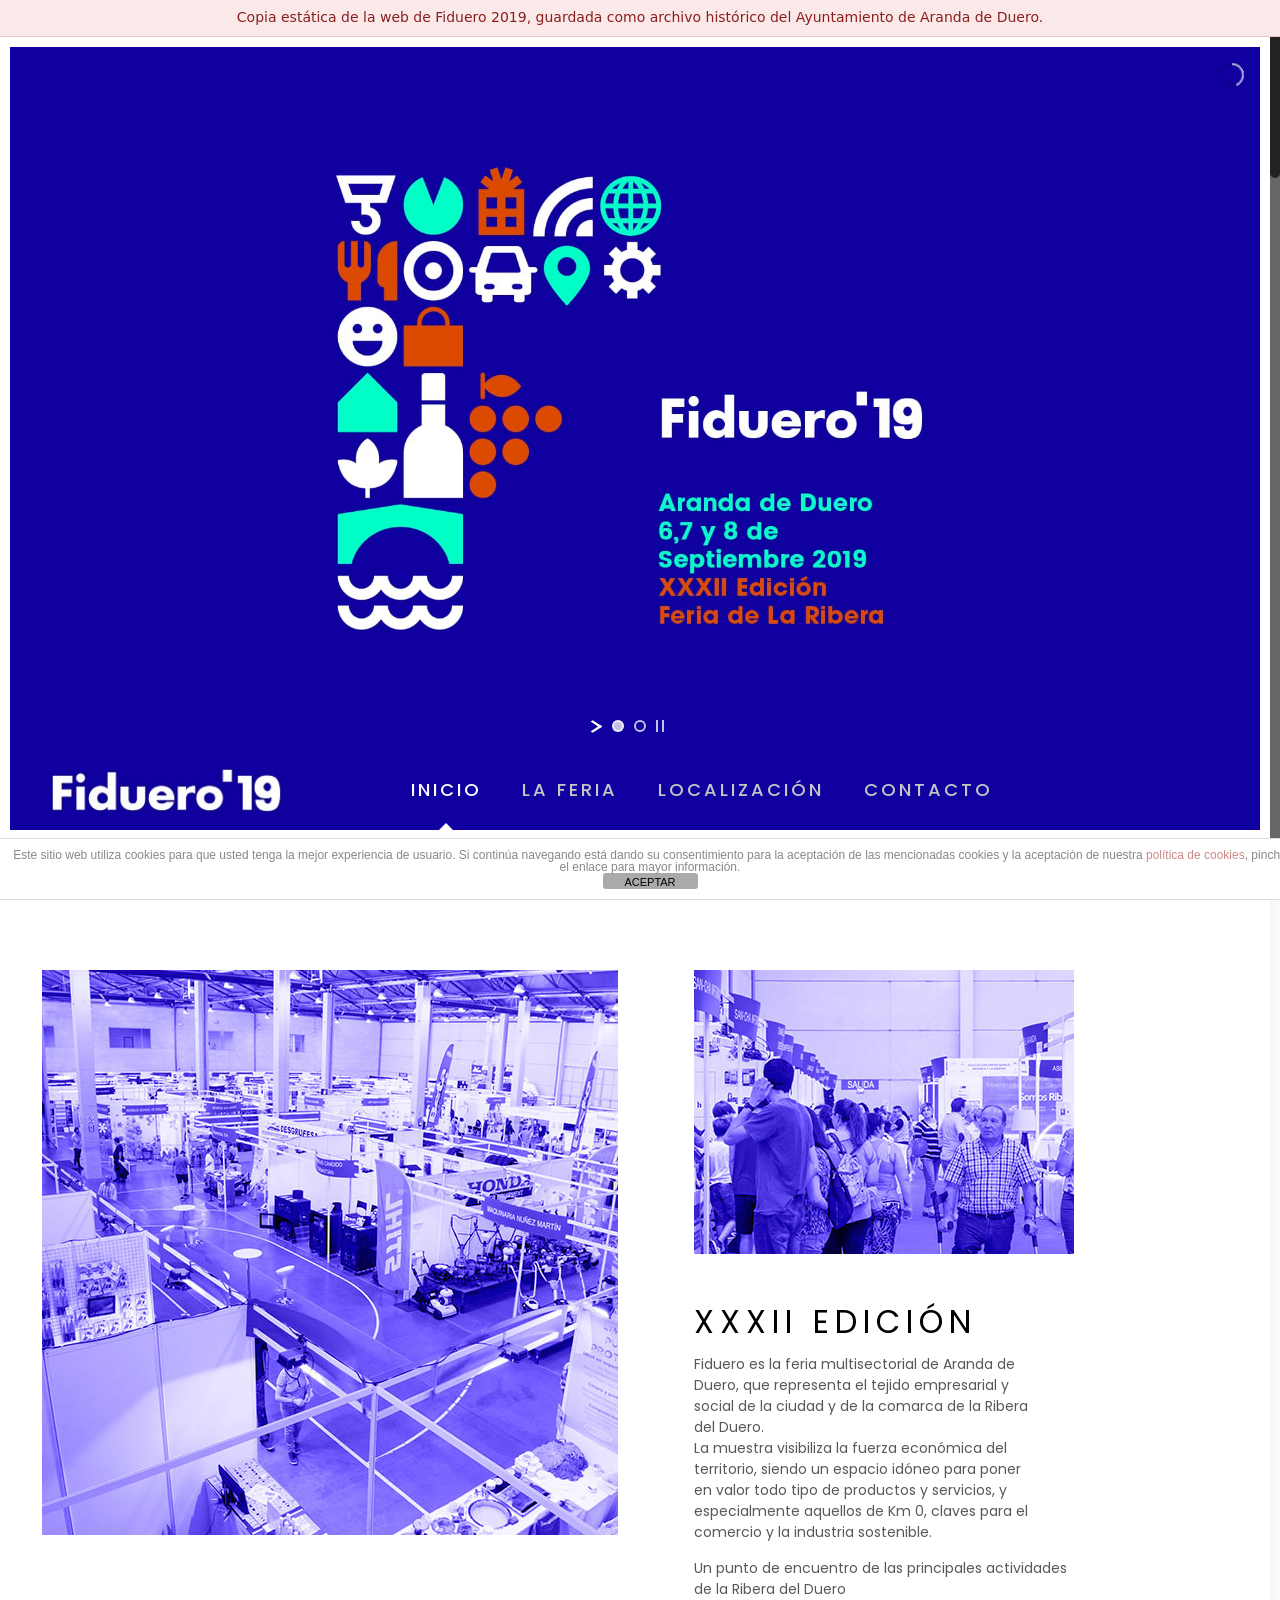
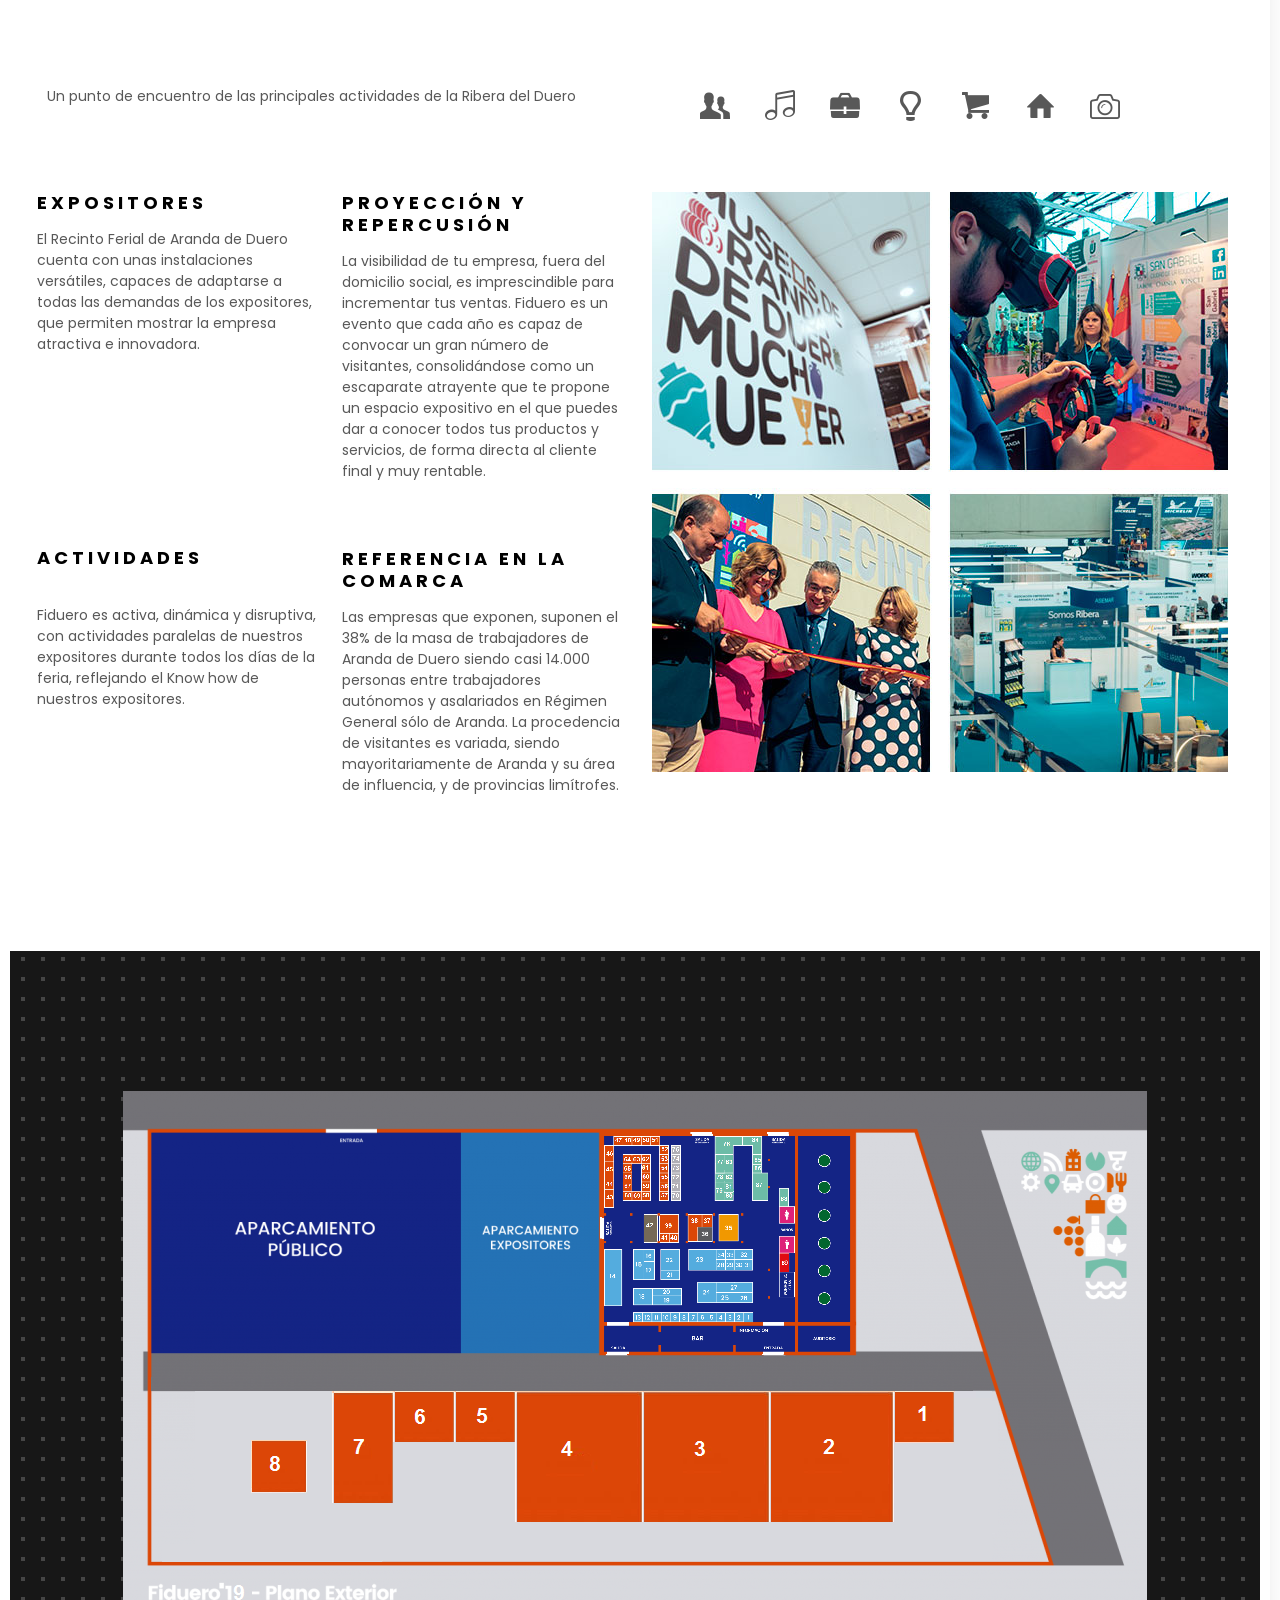
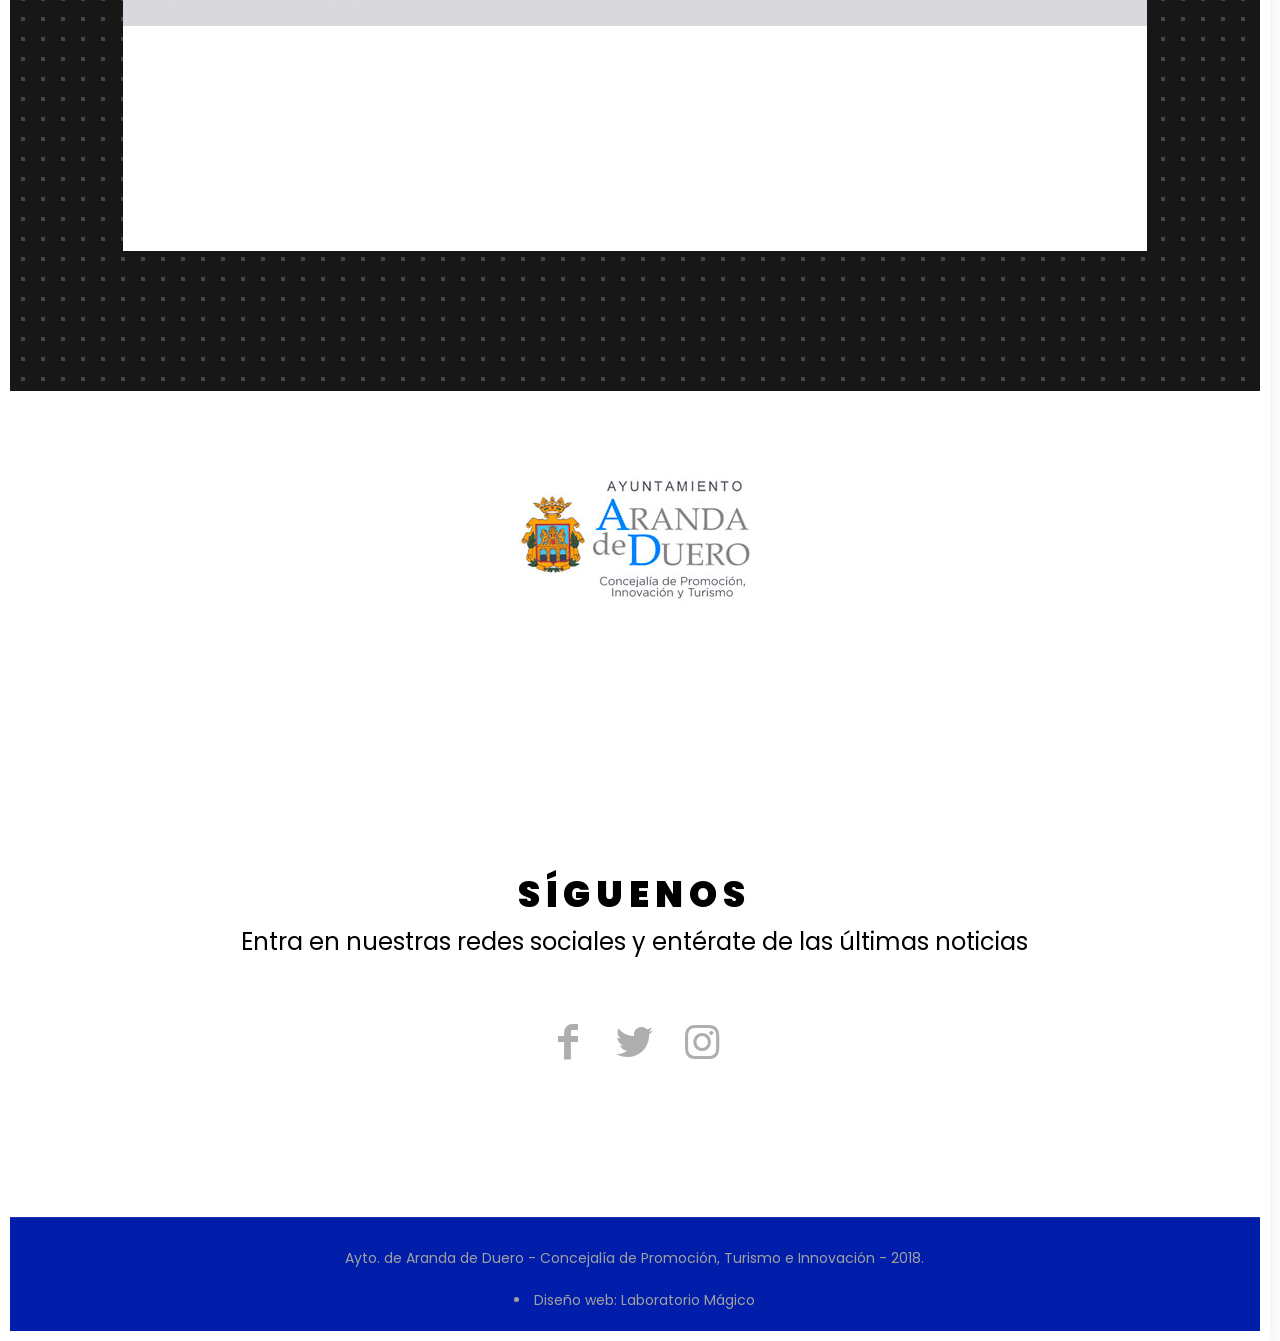
<file: site/index.html>
<!DOCTYPE html>
<html class="no-js" lang="es">

<!-- head -->
<head>

<!-- meta -->
<meta charset="UTF-8" />
<meta name="viewport" content="width=device-width, initial-scale=1, maximum-scale=1" />
<meta name="description" content="Descubre la feria multisectorial de la Ribera del Duero" />
<meta name="keywords" content="feria, fiduero, ribera del duero, aranda de duero, trabajo, empresas" />
<link rel="alternate" href="http://www.traduccionesaranda.com" hreflang="es" />

<link rel="shortcut icon" href="wp-content/uploads/2019/07/f19.png" />	
<link rel="apple-touch-icon" href="wp-content/uploads/2019/07/f19.png" />
	

<!-- wp_head() -->
<title>Fiduero 2019 &#8211; Feria de la Ribera del Duero</title>
<!-- script | dynamic -->
<script id="mfn-dnmc-config-js">
//<![CDATA[
window.mfn_ajax = "https://fiduero.arandadeduero.es/wp-admin/admin-ajax.php";
window.mfn = {mobile_init:1240,nicescroll:40,parallax:"translate3d",responsive:1,retina_js:0};
window.mfn_prettyphoto = {disable:false,disableMobile:false,title:false,style:"pp_default",width:0,height:0};
window.mfn_sliders = {blog:0,clients:0,offer:0,portfolio:0,shop:0,slider:0,testimonials:0};
//]]>
</script>
<meta name='robots' content='max-image-preview:large' />
	<style>img:is([sizes="auto" i], [sizes^="auto," i]) { contain-intrinsic-size: 3000px 1500px }</style>
	<link rel="alternate" type="application/rss+xml" title="Fiduero 2019 &raquo; Feed" href="https://fiduero.arandadeduero.es/feed/" />
<link rel="alternate" type="application/rss+xml" title="Fiduero 2019 &raquo; Feed de los comentarios" href="https://fiduero.arandadeduero.es/comments/feed/" />
<link rel="alternate" type="application/rss+xml" title="Fiduero 2019 &raquo; Comentario Inicio del feed" href="https://fiduero.arandadeduero.es/home/feed/" />
<script type="text/javascript">
/* <![CDATA[ */
window._wpemojiSettings = {"baseUrl":"https:\/\/s.w.org\/images\/core\/emoji\/15.0.3\/72x72\/","ext":".png","svgUrl":"https:\/\/s.w.org\/images\/core\/emoji\/15.0.3\/svg\/","svgExt":".svg","source":{"concatemoji":"https:\/\/fiduero.arandadeduero.es\/wp-includes\/js\/wp-emoji-release.min.js?ver=6.7.10"}};
/*! This file is auto-generated */
!function(i,n){var o,s,e;function c(e){try{var t={supportTests:e,timestamp:(new Date).valueOf()};sessionStorage.setItem(o,JSON.stringify(t))}catch(e){}}function p(e,t,n){e.clearRect(0,0,e.canvas.width,e.canvas.height),e.fillText(t,0,0);var t=new Uint32Array(e.getImageData(0,0,e.canvas.width,e.canvas.height).data),r=(e.clearRect(0,0,e.canvas.width,e.canvas.height),e.fillText(n,0,0),new Uint32Array(e.getImageData(0,0,e.canvas.width,e.canvas.height).data));return t.every(function(e,t){return e===r[t]})}function u(e,t,n){switch(t){case"flag":return n(e,"\ud83c\udff3\ufe0f\u200d\u26a7\ufe0f","\ud83c\udff3\ufe0f\u200b\u26a7\ufe0f")?!1:!n(e,"\ud83c\uddfa\ud83c\uddf3","\ud83c\uddfa\u200b\ud83c\uddf3")&&!n(e,"\ud83c\udff4\udb40\udc67\udb40\udc62\udb40\udc65\udb40\udc6e\udb40\udc67\udb40\udc7f","\ud83c\udff4\u200b\udb40\udc67\u200b\udb40\udc62\u200b\udb40\udc65\u200b\udb40\udc6e\u200b\udb40\udc67\u200b\udb40\udc7f");case"emoji":return!n(e,"\ud83d\udc26\u200d\u2b1b","\ud83d\udc26\u200b\u2b1b")}return!1}function f(e,t,n){var r="undefined"!=typeof WorkerGlobalScope&&self instanceof WorkerGlobalScope?new OffscreenCanvas(300,150):i.createElement("canvas"),a=r.getContext("2d",{willReadFrequently:!0}),o=(a.textBaseline="top",a.font="600 32px Arial",{});return e.forEach(function(e){o[e]=t(a,e,n)}),o}function t(e){var t=i.createElement("script");t.src=e,t.defer=!0,i.head.appendChild(t)}"undefined"!=typeof Promise&&(o="wpEmojiSettingsSupports",s=["flag","emoji"],n.supports={everything:!0,everythingExceptFlag:!0},e=new Promise(function(e){i.addEventListener("DOMContentLoaded",e,{once:!0})}),new Promise(function(t){var n=function(){try{var e=JSON.parse(sessionStorage.getItem(o));if("object"==typeof e&&"number"==typeof e.timestamp&&(new Date).valueOf()<e.timestamp+604800&&"object"==typeof e.supportTests)return e.supportTests}catch(e){}return null}();if(!n){if("undefined"!=typeof Worker&&"undefined"!=typeof OffscreenCanvas&&"undefined"!=typeof URL&&URL.createObjectURL&&"undefined"!=typeof Blob)try{var e="postMessage("+f.toString()+"("+[JSON.stringify(s),u.toString(),p.toString()].join(",")+"));",r=new Blob([e],{type:"text/javascript"}),a=new Worker(URL.createObjectURL(r),{name:"wpTestEmojiSupports"});return void(a.onmessage=function(e){c(n=e.data),a.terminate(),t(n)})}catch(e){}c(n=f(s,u,p))}t(n)}).then(function(e){for(var t in e)n.supports[t]=e[t],n.supports.everything=n.supports.everything&&n.supports[t],"flag"!==t&&(n.supports.everythingExceptFlag=n.supports.everythingExceptFlag&&n.supports[t]);n.supports.everythingExceptFlag=n.supports.everythingExceptFlag&&!n.supports.flag,n.DOMReady=!1,n.readyCallback=function(){n.DOMReady=!0}}).then(function(){return e}).then(function(){var e;n.supports.everything||(n.readyCallback(),(e=n.source||{}).concatemoji?t(e.concatemoji):e.wpemoji&&e.twemoji&&(t(e.twemoji),t(e.wpemoji)))}))}((window,document),window._wpemojiSettings);
/* ]]> */
</script>
<link rel='stylesheet' id='mec-font-icons-css' href='wp-content/plugins/modern-events-calendar-lite/assets/css/iconfonts.css' type='text/css' media='all' />
<link rel='stylesheet' id='mec-frontend-style-css' href='wp-content/plugins/modern-events-calendar-lite/assets/css/frontend.min.css' type='text/css' media='all' />
<link rel='stylesheet' id='mec-tooltip-style-css' href='wp-content/plugins/modern-events-calendar-lite/assets/packages/tooltip/tooltip.css' type='text/css' media='all' />
<link rel='stylesheet' id='mec-tooltip-shadow-style-css' href='wp-content/plugins/modern-events-calendar-lite/assets/packages/tooltip/tooltipster-sideTip-shadow.min.css' type='text/css' media='all' />
<link rel='stylesheet' id='mec-google-fonts-css' href='fonts/gf-2.css' type='text/css' media='all' />
<link rel='stylesheet' id='mec-lity-style-css' href='wp-content/plugins/modern-events-calendar-lite/assets/packages/lity/lity.min.css' type='text/css' media='all' />
<link rel='stylesheet' id='layerslider-css' href='wp-content/plugins/LayerSlider/static/layerslider/css/layerslider.css' type='text/css' media='all' />
<link rel='stylesheet' id='ls-google-fonts-css' href='fonts/gf-1.css' type='text/css' media='all' />
<style id='wp-emoji-styles-inline-css' type='text/css'>

	img.wp-smiley, img.emoji {
		display: inline !important;
		border: none !important;
		box-shadow: none !important;
		height: 1em !important;
		width: 1em !important;
		margin: 0 0.07em !important;
		vertical-align: -0.1em !important;
		background: none !important;
		padding: 0 !important;
	}
</style>
<link rel='stylesheet' id='wp-block-library-css' href='wp-includes/css/dist/block-library/style.min.css' type='text/css' media='all' />
<style id='classic-theme-styles-inline-css' type='text/css'>
/*! This file is auto-generated */
.wp-block-button__link{color:#fff;background-color:#32373c;border-radius:9999px;box-shadow:none;text-decoration:none;padding:calc(.667em + 2px) calc(1.333em + 2px);font-size:1.125em}.wp-block-file__button{background:#32373c;color:#fff;text-decoration:none}
</style>
<style id='global-styles-inline-css' type='text/css'>
:root{--wp--preset--aspect-ratio--square: 1;--wp--preset--aspect-ratio--4-3: 4/3;--wp--preset--aspect-ratio--3-4: 3/4;--wp--preset--aspect-ratio--3-2: 3/2;--wp--preset--aspect-ratio--2-3: 2/3;--wp--preset--aspect-ratio--16-9: 16/9;--wp--preset--aspect-ratio--9-16: 9/16;--wp--preset--color--black: #000000;--wp--preset--color--cyan-bluish-gray: #abb8c3;--wp--preset--color--white: #ffffff;--wp--preset--color--pale-pink: #f78da7;--wp--preset--color--vivid-red: #cf2e2e;--wp--preset--color--luminous-vivid-orange: #ff6900;--wp--preset--color--luminous-vivid-amber: #fcb900;--wp--preset--color--light-green-cyan: #7bdcb5;--wp--preset--color--vivid-green-cyan: #00d084;--wp--preset--color--pale-cyan-blue: #8ed1fc;--wp--preset--color--vivid-cyan-blue: #0693e3;--wp--preset--color--vivid-purple: #9b51e0;--wp--preset--gradient--vivid-cyan-blue-to-vivid-purple: linear-gradient(135deg,rgba(6,147,227,1) 0%,rgb(155,81,224) 100%);--wp--preset--gradient--light-green-cyan-to-vivid-green-cyan: linear-gradient(135deg,rgb(122,220,180) 0%,rgb(0,208,130) 100%);--wp--preset--gradient--luminous-vivid-amber-to-luminous-vivid-orange: linear-gradient(135deg,rgba(252,185,0,1) 0%,rgba(255,105,0,1) 100%);--wp--preset--gradient--luminous-vivid-orange-to-vivid-red: linear-gradient(135deg,rgba(255,105,0,1) 0%,rgb(207,46,46) 100%);--wp--preset--gradient--very-light-gray-to-cyan-bluish-gray: linear-gradient(135deg,rgb(238,238,238) 0%,rgb(169,184,195) 100%);--wp--preset--gradient--cool-to-warm-spectrum: linear-gradient(135deg,rgb(74,234,220) 0%,rgb(151,120,209) 20%,rgb(207,42,186) 40%,rgb(238,44,130) 60%,rgb(251,105,98) 80%,rgb(254,248,76) 100%);--wp--preset--gradient--blush-light-purple: linear-gradient(135deg,rgb(255,206,236) 0%,rgb(152,150,240) 100%);--wp--preset--gradient--blush-bordeaux: linear-gradient(135deg,rgb(254,205,165) 0%,rgb(254,45,45) 50%,rgb(107,0,62) 100%);--wp--preset--gradient--luminous-dusk: linear-gradient(135deg,rgb(255,203,112) 0%,rgb(199,81,192) 50%,rgb(65,88,208) 100%);--wp--preset--gradient--pale-ocean: linear-gradient(135deg,rgb(255,245,203) 0%,rgb(182,227,212) 50%,rgb(51,167,181) 100%);--wp--preset--gradient--electric-grass: linear-gradient(135deg,rgb(202,248,128) 0%,rgb(113,206,126) 100%);--wp--preset--gradient--midnight: linear-gradient(135deg,rgb(2,3,129) 0%,rgb(40,116,252) 100%);--wp--preset--font-size--small: 13px;--wp--preset--font-size--medium: 20px;--wp--preset--font-size--large: 36px;--wp--preset--font-size--x-large: 42px;--wp--preset--spacing--20: 0.44rem;--wp--preset--spacing--30: 0.67rem;--wp--preset--spacing--40: 1rem;--wp--preset--spacing--50: 1.5rem;--wp--preset--spacing--60: 2.25rem;--wp--preset--spacing--70: 3.38rem;--wp--preset--spacing--80: 5.06rem;--wp--preset--shadow--natural: 6px 6px 9px rgba(0, 0, 0, 0.2);--wp--preset--shadow--deep: 12px 12px 50px rgba(0, 0, 0, 0.4);--wp--preset--shadow--sharp: 6px 6px 0px rgba(0, 0, 0, 0.2);--wp--preset--shadow--outlined: 6px 6px 0px -3px rgba(255, 255, 255, 1), 6px 6px rgba(0, 0, 0, 1);--wp--preset--shadow--crisp: 6px 6px 0px rgba(0, 0, 0, 1);}:where(.is-layout-flex){gap: 0.5em;}:where(.is-layout-grid){gap: 0.5em;}body .is-layout-flex{display: flex;}.is-layout-flex{flex-wrap: wrap;align-items: center;}.is-layout-flex > :is(*, div){margin: 0;}body .is-layout-grid{display: grid;}.is-layout-grid > :is(*, div){margin: 0;}:where(.wp-block-columns.is-layout-flex){gap: 2em;}:where(.wp-block-columns.is-layout-grid){gap: 2em;}:where(.wp-block-post-template.is-layout-flex){gap: 1.25em;}:where(.wp-block-post-template.is-layout-grid){gap: 1.25em;}.has-black-color{color: var(--wp--preset--color--black) !important;}.has-cyan-bluish-gray-color{color: var(--wp--preset--color--cyan-bluish-gray) !important;}.has-white-color{color: var(--wp--preset--color--white) !important;}.has-pale-pink-color{color: var(--wp--preset--color--pale-pink) !important;}.has-vivid-red-color{color: var(--wp--preset--color--vivid-red) !important;}.has-luminous-vivid-orange-color{color: var(--wp--preset--color--luminous-vivid-orange) !important;}.has-luminous-vivid-amber-color{color: var(--wp--preset--color--luminous-vivid-amber) !important;}.has-light-green-cyan-color{color: var(--wp--preset--color--light-green-cyan) !important;}.has-vivid-green-cyan-color{color: var(--wp--preset--color--vivid-green-cyan) !important;}.has-pale-cyan-blue-color{color: var(--wp--preset--color--pale-cyan-blue) !important;}.has-vivid-cyan-blue-color{color: var(--wp--preset--color--vivid-cyan-blue) !important;}.has-vivid-purple-color{color: var(--wp--preset--color--vivid-purple) !important;}.has-black-background-color{background-color: var(--wp--preset--color--black) !important;}.has-cyan-bluish-gray-background-color{background-color: var(--wp--preset--color--cyan-bluish-gray) !important;}.has-white-background-color{background-color: var(--wp--preset--color--white) !important;}.has-pale-pink-background-color{background-color: var(--wp--preset--color--pale-pink) !important;}.has-vivid-red-background-color{background-color: var(--wp--preset--color--vivid-red) !important;}.has-luminous-vivid-orange-background-color{background-color: var(--wp--preset--color--luminous-vivid-orange) !important;}.has-luminous-vivid-amber-background-color{background-color: var(--wp--preset--color--luminous-vivid-amber) !important;}.has-light-green-cyan-background-color{background-color: var(--wp--preset--color--light-green-cyan) !important;}.has-vivid-green-cyan-background-color{background-color: var(--wp--preset--color--vivid-green-cyan) !important;}.has-pale-cyan-blue-background-color{background-color: var(--wp--preset--color--pale-cyan-blue) !important;}.has-vivid-cyan-blue-background-color{background-color: var(--wp--preset--color--vivid-cyan-blue) !important;}.has-vivid-purple-background-color{background-color: var(--wp--preset--color--vivid-purple) !important;}.has-black-border-color{border-color: var(--wp--preset--color--black) !important;}.has-cyan-bluish-gray-border-color{border-color: var(--wp--preset--color--cyan-bluish-gray) !important;}.has-white-border-color{border-color: var(--wp--preset--color--white) !important;}.has-pale-pink-border-color{border-color: var(--wp--preset--color--pale-pink) !important;}.has-vivid-red-border-color{border-color: var(--wp--preset--color--vivid-red) !important;}.has-luminous-vivid-orange-border-color{border-color: var(--wp--preset--color--luminous-vivid-orange) !important;}.has-luminous-vivid-amber-border-color{border-color: var(--wp--preset--color--luminous-vivid-amber) !important;}.has-light-green-cyan-border-color{border-color: var(--wp--preset--color--light-green-cyan) !important;}.has-vivid-green-cyan-border-color{border-color: var(--wp--preset--color--vivid-green-cyan) !important;}.has-pale-cyan-blue-border-color{border-color: var(--wp--preset--color--pale-cyan-blue) !important;}.has-vivid-cyan-blue-border-color{border-color: var(--wp--preset--color--vivid-cyan-blue) !important;}.has-vivid-purple-border-color{border-color: var(--wp--preset--color--vivid-purple) !important;}.has-vivid-cyan-blue-to-vivid-purple-gradient-background{background: var(--wp--preset--gradient--vivid-cyan-blue-to-vivid-purple) !important;}.has-light-green-cyan-to-vivid-green-cyan-gradient-background{background: var(--wp--preset--gradient--light-green-cyan-to-vivid-green-cyan) !important;}.has-luminous-vivid-amber-to-luminous-vivid-orange-gradient-background{background: var(--wp--preset--gradient--luminous-vivid-amber-to-luminous-vivid-orange) !important;}.has-luminous-vivid-orange-to-vivid-red-gradient-background{background: var(--wp--preset--gradient--luminous-vivid-orange-to-vivid-red) !important;}.has-very-light-gray-to-cyan-bluish-gray-gradient-background{background: var(--wp--preset--gradient--very-light-gray-to-cyan-bluish-gray) !important;}.has-cool-to-warm-spectrum-gradient-background{background: var(--wp--preset--gradient--cool-to-warm-spectrum) !important;}.has-blush-light-purple-gradient-background{background: var(--wp--preset--gradient--blush-light-purple) !important;}.has-blush-bordeaux-gradient-background{background: var(--wp--preset--gradient--blush-bordeaux) !important;}.has-luminous-dusk-gradient-background{background: var(--wp--preset--gradient--luminous-dusk) !important;}.has-pale-ocean-gradient-background{background: var(--wp--preset--gradient--pale-ocean) !important;}.has-electric-grass-gradient-background{background: var(--wp--preset--gradient--electric-grass) !important;}.has-midnight-gradient-background{background: var(--wp--preset--gradient--midnight) !important;}.has-small-font-size{font-size: var(--wp--preset--font-size--small) !important;}.has-medium-font-size{font-size: var(--wp--preset--font-size--medium) !important;}.has-large-font-size{font-size: var(--wp--preset--font-size--large) !important;}.has-x-large-font-size{font-size: var(--wp--preset--font-size--x-large) !important;}
:where(.wp-block-post-template.is-layout-flex){gap: 1.25em;}:where(.wp-block-post-template.is-layout-grid){gap: 1.25em;}
:where(.wp-block-columns.is-layout-flex){gap: 2em;}:where(.wp-block-columns.is-layout-grid){gap: 2em;}
:root :where(.wp-block-pullquote){font-size: 1.5em;line-height: 1.6;}
</style>
<link rel='stylesheet' id='front-estilos-css' href='wp-content/plugins/asesor-cookies-para-la-ley-en-espana/html/front/estilos.css' type='text/css' media='all' />
<link rel='stylesheet' id='contact-form-7-css' href='wp-content/plugins/contact-form-7/includes/css/styles.css' type='text/css' media='all' />
<link rel='stylesheet' id='rs-plugin-settings-css' href='wp-content/plugins/revslider/public/assets/css/settings.css' type='text/css' media='all' />
<style id='rs-plugin-settings-inline-css' type='text/css'>
#rs-demo-id {}
</style>
<link rel='stylesheet' id='yellow-pencil-animate-css' href='wp-content/plugins/waspthemes-yellow-pencil/library/css/animate.css' type='text/css' media='all' />
<link rel='stylesheet' id='style-css' href='wp-content/themes/arandaenfiestas/style.css' type='text/css' media='all' />
<link rel='stylesheet' id='mfn-base-css' href='wp-content/themes/arandaenfiestas/css/base.css' type='text/css' media='all' />
<link rel='stylesheet' id='mfn-layout-css' href='wp-content/themes/arandaenfiestas/css/layout.css' type='text/css' media='all' />
<link rel='stylesheet' id='mfn-shortcodes-css' href='wp-content/themes/arandaenfiestas/css/shortcodes.css' type='text/css' media='all' />
<link rel='stylesheet' id='mfn-animations-css' href='wp-content/themes/arandaenfiestas/assets/animations/animations.min.css' type='text/css' media='all' />
<link rel='stylesheet' id='mfn-jquery-ui-css' href='wp-content/themes/arandaenfiestas/assets/ui/jquery.ui.all.css' type='text/css' media='all' />
<link rel='stylesheet' id='mfn-prettyPhoto-css' href='wp-content/themes/arandaenfiestas/assets/prettyPhoto/prettyPhoto.css' type='text/css' media='all' />
<link rel='stylesheet' id='mfn-jplayer-css' href='wp-content/themes/arandaenfiestas/assets/jplayer/css/jplayer.blue.monday.css' type='text/css' media='all' />
<link rel='stylesheet' id='mfn-responsive-css' href='wp-content/themes/arandaenfiestas/css/responsive.css' type='text/css' media='all' />
<link rel='stylesheet' id='Poppins-css' href='fonts/gf-3.css' type='text/css' media='all' />
<link rel='stylesheet' id='\poppins\-css' href='fonts/gf-4.css' type='text/css' media='all' />
<script type="text/javascript" src="wp-includes/js/jquery/jquery.min.js" id="jquery-core-js"></script>
<script type="text/javascript" src="wp-includes/js/jquery/jquery-migrate.min.js" id="jquery-migrate-js"></script>
<script type="text/javascript" src="wp-content/plugins/modern-events-calendar-lite/assets/js/jquery.typewatch.js" id="mec-typekit-script-js"></script>
<script type="text/javascript" id="mec-frontend-script-js-extra">
/* <![CDATA[ */
var mecdata = {"day":"d\u00eda ","days":"d\u00edas","hour":"hora","hours":"horas","minute":"minuto","minutes":"minutos","second":"segundo","seconds":"segundos","elementor_edit_mode":"no"};
/* ]]> */
</script>
<script type="text/javascript" src="wp-content/plugins/modern-events-calendar-lite/assets/js/frontend.js" id="mec-frontend-script-js"></script>
<script type="text/javascript" src="wp-content/plugins/modern-events-calendar-lite/assets/packages/tooltip/tooltip.js" id="mec-tooltip-script-js"></script>
<script type="text/javascript" src="wp-content/plugins/modern-events-calendar-lite/assets/js/events.js" id="mec-events-script-js"></script>
<script type="text/javascript" src="wp-content/plugins/modern-events-calendar-lite/assets/packages/lity/lity.min.js" id="mec-lity-script-js"></script>
<script type="text/javascript" src="wp-content/plugins/modern-events-calendar-lite/assets/packages/colorbrightness/colorbrightness.min.js" id="mec-colorbrightness-script-js"></script>
<script type="text/javascript" src="wp-content/plugins/modern-events-calendar-lite/assets/packages/owl-carousel/owl.carousel.min.js" id="mec-owl-carousel-script-js"></script>
<script type="text/javascript" src="wp-content/plugins/LayerSlider/static/layerslider/js/greensock.js" id="greensock-js"></script>
<script type="text/javascript" id="layerslider-js-extra">
/* <![CDATA[ */
var LS_Meta = {"v":"6.1.6"};
/* ]]> */
</script>
<script type="text/javascript" src="wp-content/plugins/LayerSlider/static/layerslider/js/layerslider.kreaturamedia.jquery.js" id="layerslider-js"></script>
<script type="text/javascript" src="wp-content/plugins/LayerSlider/static/layerslider/js/layerslider.transitions.js" id="layerslider-transitions-js"></script>
<script type="text/javascript" id="front-principal-js-extra">
/* <![CDATA[ */
var cdp_cookies_info = {"url_plugin":"https:\/\/fiduero.arandadeduero.es\/wp-content\/plugins\/asesor-cookies-para-la-ley-en-espana\/plugin.php","url_admin_ajax":"https:\/\/fiduero.arandadeduero.es\/wp-admin\/admin-ajax.php"};
/* ]]> */
</script>
<script type="text/javascript" src="wp-content/plugins/asesor-cookies-para-la-ley-en-espana/html/front/principal.js" id="front-principal-js"></script>
<meta name="generator" content="Powered by LayerSlider 6.1.6 - Multi-Purpose, Responsive, Parallax, Mobile-Friendly Slider Plugin for WordPress." />
<!-- LayerSlider updates and docs at: https://layerslider.kreaturamedia.com -->
<link rel="https://api.w.org/" href="https://fiduero.arandadeduero.es/wp-json/" /><link rel="alternate" title="JSON" type="application/json" href="https://fiduero.arandadeduero.es/wp-json/wp/v2/pages/2225" /><link rel="EditURI" type="application/rsd+xml" title="RSD" href="https://fiduero.arandadeduero.es/xmlrpc.php?rsd" />
<link rel="canonical" href="index.html" />
<link rel='shortlink' href='index.html' />
<link rel="alternate" title="oEmbed (JSON)" type="application/json+oembed" href="https://fiduero.arandadeduero.es/wp-json/oembed/1.0/embed?url=https%3A%2F%2Ffiduero.arandadeduero.es%2F" />
<link rel="alternate" title="oEmbed (XML)" type="text/xml+oembed" href="https://fiduero.arandadeduero.es/wp-json/oembed/1.0/embed?url=https%3A%2F%2Ffiduero.arandadeduero.es%2F&#038;format=xml" />
<script type="text/javascript">var ajaxurl = "https://fiduero.arandadeduero.es/wp-admin/admin-ajax.php";</script><meta name="generator" content="Customized By Yellow Pencil Plugin" />
<!-- style | dynamic -->
<style id="mfn-dnmc-style-css">
@media only screen and (min-width: 1240px) {body:not(.header-simple) #Top_bar #menu{display:block!important}.tr-menu #Top_bar #menu{background:none!important}#Top_bar .menu > li > ul.mfn-megamenu{width:984px}#Top_bar .menu > li > ul.mfn-megamenu > li{float:left}#Top_bar .menu > li > ul.mfn-megamenu > li.mfn-megamenu-cols-1{width:100%}#Top_bar .menu > li > ul.mfn-megamenu > li.mfn-megamenu-cols-2{width:50%}#Top_bar .menu > li > ul.mfn-megamenu > li.mfn-megamenu-cols-3{width:33.33%}#Top_bar .menu > li > ul.mfn-megamenu > li.mfn-megamenu-cols-4{width:25%}#Top_bar .menu > li > ul.mfn-megamenu > li.mfn-megamenu-cols-5{width:20%}#Top_bar .menu > li > ul.mfn-megamenu > li.mfn-megamenu-cols-6{width:16.66%}#Top_bar .menu > li > ul.mfn-megamenu > li > ul{display:block!important;position:inherit;left:auto;top:auto;border-width:0 1px 0 0}#Top_bar .menu > li > ul.mfn-megamenu > li:last-child > ul{border:0}#Top_bar .menu > li > ul.mfn-megamenu > li > ul li{width:auto}#Top_bar .menu > li > ul.mfn-megamenu a.mfn-megamenu-title{text-transform:uppercase;font-weight:400;background:none}#Top_bar .menu > li > ul.mfn-megamenu a .menu-arrow{display:none}.menuo-right #Top_bar .menu > li > ul.mfn-megamenu{left:auto;right:0}.menuo-right #Top_bar .menu > li > ul.mfn-megamenu-bg{box-sizing:border-box}#Top_bar .menu > li > ul.mfn-megamenu-bg{padding:20px 166px 20px 20px;background-repeat:no-repeat;background-position:right bottom}.rtl #Top_bar .menu > li > ul.mfn-megamenu-bg{padding-left:166px;padding-right:20px;background-position:left bottom}#Top_bar .menu > li > ul.mfn-megamenu-bg > li{background:none}#Top_bar .menu > li > ul.mfn-megamenu-bg > li a{border:none}#Top_bar .menu > li > ul.mfn-megamenu-bg > li > ul{background:none!important;-webkit-box-shadow:0 0 0 0;-moz-box-shadow:0 0 0 0;box-shadow:0 0 0 0}.mm-vertical #Top_bar .container{position:relative;}.mm-vertical #Top_bar .top_bar_left{position:static;}.mm-vertical #Top_bar .menu > li ul{box-shadow:0 0 0 0 transparent!important;background-image:none;}.mm-vertical #Top_bar .menu > li > ul.mfn-megamenu{width:98%!important;margin:0 1%;padding:20px 0;}.mm-vertical.header-plain #Top_bar .menu > li > ul.mfn-megamenu{width:100%!important;margin:0;}.mm-vertical #Top_bar .menu > li > ul.mfn-megamenu > li{display:table-cell;float:none!important;width:10%;padding:0 15px;border-right:1px solid rgba(0, 0, 0, 0.05);}.mm-vertical #Top_bar .menu > li > ul.mfn-megamenu > li:last-child{border-right-width:0}.mm-vertical #Top_bar .menu > li > ul.mfn-megamenu > li.hide-border{border-right-width:0}.mm-vertical #Top_bar .menu > li > ul.mfn-megamenu > li a{border-bottom-width:0;padding:9px 15px;line-height:120%;}.mm-vertical #Top_bar .menu > li > ul.mfn-megamenu a.mfn-megamenu-title{font-weight:700;}.rtl .mm-vertical #Top_bar .menu > li > ul.mfn-megamenu > li:first-child{border-right-width:0}.rtl .mm-vertical #Top_bar .menu > li > ul.mfn-megamenu > li:last-child{border-right-width:1px}#Header_creative #Top_bar .menu > li > ul.mfn-megamenu{width:980px!important;margin:0;}.header-plain:not(.menuo-right) #Header .top_bar_left{width:auto!important}.header-stack.header-center #Top_bar #menu{display:inline-block!important}.header-simple #Top_bar #menu{display:none;height:auto;width:300px;bottom:auto;top:100%;right:1px;position:absolute;margin:0}.header-simple #Header a.responsive-menu-toggle{display:block;right:10px}.header-simple #Top_bar #menu > ul{width:100%;float:left}.header-simple #Top_bar #menu ul li{width:100%;padding-bottom:0;border-right:0;position:relative}.header-simple #Top_bar #menu ul li a{padding:0 20px;margin:0;display:block;height:auto;line-height:normal;border:none}.header-simple #Top_bar #menu ul li a:after{display:none}.header-simple #Top_bar #menu ul li a span{border:none;line-height:44px;display:inline;padding:0}.header-simple #Top_bar #menu ul li.submenu .menu-toggle{display:block;position:absolute;right:0;top:0;width:44px;height:44px;line-height:44px;font-size:30px;font-weight:300;text-align:center;cursor:pointer;color:#444;opacity:0.33;}.header-simple #Top_bar #menu ul li.submenu .menu-toggle:after{content:"+"}.header-simple #Top_bar #menu ul li.hover > .menu-toggle:after{content:"-"}.header-simple #Top_bar #menu ul li.hover a{border-bottom:0}.header-simple #Top_bar #menu ul.mfn-megamenu li .menu-toggle{display:none}.header-simple #Top_bar #menu ul li ul{position:relative!important;left:0!important;top:0;padding:0;margin:0!important;width:auto!important;background-image:none}.header-simple #Top_bar #menu ul li ul li{width:100%!important;display:block;padding:0;}.header-simple #Top_bar #menu ul li ul li a{padding:0 20px 0 30px}.header-simple #Top_bar #menu ul li ul li a .menu-arrow{display:none}.header-simple #Top_bar #menu ul li ul li a span{padding:0}.header-simple #Top_bar #menu ul li ul li a span:after{display:none!important}.header-simple #Top_bar .menu > li > ul.mfn-megamenu a.mfn-megamenu-title{text-transform:uppercase;font-weight:400}.header-simple #Top_bar .menu > li > ul.mfn-megamenu > li > ul{display:block!important;position:inherit;left:auto;top:auto}.header-simple #Top_bar #menu ul li ul li ul{border-left:0!important;padding:0;top:0}.header-simple #Top_bar #menu ul li ul li ul li a{padding:0 20px 0 40px}.rtl.header-simple #Top_bar #menu{left:1px;right:auto}.rtl.header-simple #Top_bar a.responsive-menu-toggle{left:10px;right:auto}.rtl.header-simple #Top_bar #menu ul li.submenu .menu-toggle{left:0;right:auto}.rtl.header-simple #Top_bar #menu ul li ul{left:auto!important;right:0!important}.rtl.header-simple #Top_bar #menu ul li ul li a{padding:0 30px 0 20px}.rtl.header-simple #Top_bar #menu ul li ul li ul li a{padding:0 40px 0 20px}.menu-highlight #Top_bar .menu > li{margin:0 2px}.menu-highlight:not(.header-creative) #Top_bar .menu > li > a{margin:20px 0;padding:0;-webkit-border-radius:5px;border-radius:5px}.menu-highlight #Top_bar .menu > li > a:after{display:none}.menu-highlight #Top_bar .menu > li > a span:not(.description){line-height:50px}.menu-highlight #Top_bar .menu > li > a span.description{display:none}.menu-highlight.header-stack #Top_bar .menu > li > a{margin:10px 0!important}.menu-highlight.header-stack #Top_bar .menu > li > a span:not(.description){line-height:40px}.menu-highlight.header-transparent #Top_bar .menu > li > a{margin:5px 0}.menu-highlight.header-simple #Top_bar #menu ul li,.menu-highlight.header-creative #Top_bar #menu ul li{margin:0}.menu-highlight.header-simple #Top_bar #menu ul li > a,.menu-highlight.header-creative #Top_bar #menu ul li > a{-webkit-border-radius:0;border-radius:0}.menu-highlight:not(.header-fixed):not(.header-simple) #Top_bar.is-sticky .menu > li > a{margin:10px 0!important;padding:5px 0!important}.menu-highlight:not(.header-fixed):not(.header-simple) #Top_bar.is-sticky .menu > li > a span{line-height:30px!important}.header-modern.menu-highlight.menuo-right .menu_wrapper{margin-right:20px}.menu-line-below #Top_bar .menu > li > a:after{top:auto;bottom:-4px}.menu-line-below #Top_bar.is-sticky .menu > li > a:after{top:auto;bottom:-4px}.menu-line-below-80 #Top_bar:not(.is-sticky) .menu > li > a:after{height:4px;left:10%;top:50%;margin-top:20px;width:80%}.menu-line-below-80-1 #Top_bar:not(.is-sticky) .menu > li > a:after{height:1px;left:10%;top:50%;margin-top:20px;width:80%}.menu-link-color #Top_bar .menu > li > a:after{display:none!important}.menu-arrow-top #Top_bar .menu > li > a:after{background:none repeat scroll 0 0 rgba(0,0,0,0)!important;border-color:#ccc transparent transparent;border-style:solid;border-width:7px 7px 0;display:block;height:0;left:50%;margin-left:-7px;top:0!important;width:0}.menu-arrow-top.header-transparent #Top_bar .menu > li > a:after,.menu-arrow-top.header-plain #Top_bar .menu > li > a:after{display:none}.menu-arrow-top #Top_bar.is-sticky .menu > li > a:after{top:0!important}.menu-arrow-bottom #Top_bar .menu > li > a:after{background:none!important;border-color:transparent transparent #ccc;border-style:solid;border-width:0 7px 7px;display:block;height:0;left:50%;margin-left:-7px;top:auto;bottom:0;width:0}.menu-arrow-bottom.header-transparent #Top_bar .menu > li > a:after,.menu-arrow-bottom.header-plain #Top_bar .menu > li > a:after{display:none}.menu-arrow-bottom #Top_bar.is-sticky .menu > li > a:after{top:auto;bottom:0}.menuo-no-borders #Top_bar .menu > li > a span:not(.description){border-right-width:0}.menuo-no-borders #Header_creative #Top_bar .menu > li > a span{border-bottom-width:0}.menuo-right #Top_bar .menu_wrapper{float:right}.menuo-right.header-stack:not(.header-center) #Top_bar .menu_wrapper{margin-right:150px}body.header-creative{padding-left:50px}body.header-creative.header-open{padding-left:250px}body.error404,body.under-construction,body.template-blank{padding-left:0!important}.header-creative.footer-fixed #Footer,.header-creative.footer-sliding #Footer,.header-creative.footer-stick #Footer.is-sticky{box-sizing:border-box;padding-left:50px;}.header-open.footer-fixed #Footer,.header-open.footer-sliding #Footer,.header-creative.footer-stick #Footer.is-sticky{padding-left:250px;}.header-rtl.header-creative.footer-fixed #Footer,.header-rtl.header-creative.footer-sliding #Footer,.header-rtl.header-creative.footer-stick #Footer.is-sticky{padding-left:0;padding-right:50px;}.header-rtl.header-open.footer-fixed #Footer,.header-rtl.header-open.footer-sliding #Footer,.header-rtl.header-creative.footer-stick #Footer.is-sticky{padding-right:250px;}#Header_creative{background:#fff;position:fixed;width:250px;height:100%;left:-200px;top:0;z-index:9002;-webkit-box-shadow:2px 0 4px 2px rgba(0,0,0,.15);box-shadow:2px 0 4px 2px rgba(0,0,0,.15)}#Header_creative .container{width:100%}#Header_creative .creative-wrapper{opacity:0;margin-right:50px}#Header_creative a.creative-menu-toggle{display:block;width:34px;height:34px;line-height:34px;font-size:22px;text-align:center;position:absolute;top:10px;right:8px;border-radius:3px}.admin-bar #Header_creative a.creative-menu-toggle{top:42px}#Header_creative #Top_bar{position:static;width:100%}#Header_creative #Top_bar .top_bar_left{width:100%!important;float:none}#Header_creative #Top_bar .top_bar_right{width:100%!important;float:none;height:auto;margin-bottom:35px;text-align:center;padding:0 20px;top:0;-webkit-box-sizing:border-box;-moz-box-sizing:border-box;box-sizing:border-box}#Header_creative #Top_bar .top_bar_right:before{display:none}#Header_creative #Top_bar .top_bar_right_wrapper{top:0}#Header_creative #Top_bar .logo{float:none;text-align:center;margin:15px 0}#Header_creative #Top_bar .menu_wrapper{float:none;margin:0 0 30px}#Header_creative #Top_bar .menu > li{width:100%;float:none;position:relative}#Header_creative #Top_bar .menu > li > a{padding:0;text-align:center}#Header_creative #Top_bar .menu > li > a:after{display:none}#Header_creative #Top_bar .menu > li > a span{border-right:0;border-bottom-width:1px;line-height:38px}#Header_creative #Top_bar .menu li ul{left:100%;right:auto;top:0;box-shadow:2px 2px 2px 0 rgba(0,0,0,0.03);-webkit-box-shadow:2px 2px 2px 0 rgba(0,0,0,0.03)}#Header_creative #Top_bar .menu > li > ul.mfn-megamenu{width:700px!important;}#Header_creative #Top_bar .menu > li > ul.mfn-megamenu > li > ul{left:0}#Header_creative #Top_bar .menu li ul li a{padding-top:9px;padding-bottom:8px}#Header_creative #Top_bar .menu li ul li ul{top:0!important}#Header_creative #Top_bar .menu > li > a span.description{display:block;font-size:13px;line-height:28px!important;clear:both}#Header_creative #Top_bar .search_wrapper{left:100%;top:auto;bottom:0}#Header_creative #Top_bar a#header_cart{display:inline-block;float:none;top:3px}#Header_creative #Top_bar a#search_button{display:inline-block;float:none;top:3px}#Header_creative #Top_bar .wpml-languages{display:inline-block;float:none;top:0}#Header_creative #Top_bar .wpml-languages.enabled:hover a.active{padding-bottom:9px}#Header_creative #Top_bar a.button.action_button{display:inline-block;float:none;top:16px;margin:0}#Header_creative #Top_bar .banner_wrapper{display:block;text-align:center}#Header_creative #Top_bar .banner_wrapper img{max-width:100%;height:auto;display:inline-block}#Header_creative #Action_bar{position:absolute;bottom:0;top:auto;clear:both;padding:0 20px;-webkit-box-sizing:border-box;-moz-box-sizing:border-box;box-sizing:border-box}#Header_creative #Action_bar .social{float:none;text-align:center;padding:5px 0 15px}#Header_creative #Action_bar .social li{margin-bottom:2px}#Header_creative .social li a{color:rgba(0,0,0,.5)}#Header_creative .social li a:hover{color:#000}#Header_creative .creative-social{position:absolute;bottom:10px;right:0;width:50px}#Header_creative .creative-social li{display:block;float:none;width:100%;text-align:center;margin-bottom:5px}.header-creative .fixed-nav.fixed-nav-prev{margin-left:50px}.header-creative.header-open .fixed-nav.fixed-nav-prev{margin-left:250px}.menuo-last #Header_creative #Top_bar .menu li.last ul{top:auto;bottom:0}.header-open #Header_creative{left:0}.header-open #Header_creative .creative-wrapper{opacity:1;margin:0!important;}.header-open #Header_creative .creative-menu-toggle,.header-open #Header_creative .creative-social{display:none}body.header-rtl.header-creative{padding-left:0;padding-right:50px}.header-rtl #Header_creative{left:auto;right:-200px}.header-rtl.nice-scroll #Header_creative{margin-right:10px}.header-rtl #Header_creative .creative-wrapper{margin-left:50px;margin-right:0}.header-rtl #Header_creative a.creative-menu-toggle{left:8px;right:auto}.header-rtl #Header_creative .creative-social{left:0;right:auto}.header-rtl #Footer #back_to_top.sticky{right:125px}.header-rtl #popup_contact{right:70px}.header-rtl #Header_creative #Top_bar .menu li ul{left:auto;right:100%}.header-rtl #Header_creative #Top_bar .search_wrapper{left:auto;right:100%;}.header-rtl .fixed-nav.fixed-nav-prev{margin-left:0!important}.header-rtl .fixed-nav.fixed-nav-next{margin-right:50px}body.header-rtl.header-creative.header-open{padding-left:0;padding-right:250px!important}.header-rtl.header-open #Header_creative{left:auto;right:0}.header-rtl.header-open #Footer #back_to_top.sticky{right:325px}.header-rtl.header-open #popup_contact{right:270px}.header-rtl.header-open .fixed-nav.fixed-nav-next{margin-right:250px}#Header_creative.active{left:-1px;}.header-rtl #Header_creative.active{left:auto;right:-1px;}#Header_creative.active .creative-wrapper{opacity:1;margin:0}.header-creative .vc_row[data-vc-full-width]{padding-left:50px}.header-creative.header-open .vc_row[data-vc-full-width]{padding-left:250px}.header-open .vc_parallax .vc_parallax-inner { left:auto; width: calc(100% - 250px); }.header-open.header-rtl .vc_parallax .vc_parallax-inner { left:0; right:auto; }#Header_creative.scroll{height:100%;overflow-y:auto}#Header_creative.scroll:not(.dropdown) .menu li ul{display:none!important}#Header_creative.scroll #Action_bar{position:static}#Header_creative.dropdown{outline:none}#Header_creative.dropdown #Top_bar .menu_wrapper{float:left}#Header_creative.dropdown #Top_bar #menu ul li{position:relative;float:left}#Header_creative.dropdown #Top_bar #menu ul li a:after{display:none}#Header_creative.dropdown #Top_bar #menu ul li a span{line-height:38px;padding:0}#Header_creative.dropdown #Top_bar #menu ul li.submenu .menu-toggle{display:block;position:absolute;right:0;top:0;width:38px;height:38px;line-height:38px;font-size:26px;font-weight:300;text-align:center;cursor:pointer;color:#444;opacity:0.33;}#Header_creative.dropdown #Top_bar #menu ul li.submenu .menu-toggle:after{content:"+"}#Header_creative.dropdown #Top_bar #menu ul li.hover > .menu-toggle:after{content:"-"}#Header_creative.dropdown #Top_bar #menu ul li.hover a{border-bottom:0}#Header_creative.dropdown #Top_bar #menu ul.mfn-megamenu li .menu-toggle{display:none}#Header_creative.dropdown #Top_bar #menu ul li ul{position:relative!important;left:0!important;top:0;padding:0;margin-left:0!important;width:auto!important;background-image:none}#Header_creative.dropdown #Top_bar #menu ul li ul li{width:100%!important}#Header_creative.dropdown #Top_bar #menu ul li ul li a{padding:0 10px;text-align:center}#Header_creative.dropdown #Top_bar #menu ul li ul li a .menu-arrow{display:none}#Header_creative.dropdown #Top_bar #menu ul li ul li a span{padding:0}#Header_creative.dropdown #Top_bar #menu ul li ul li a span:after{display:none!important}#Header_creative.dropdown #Top_bar .menu > li > ul.mfn-megamenu a.mfn-megamenu-title{text-transform:uppercase;font-weight:400}#Header_creative.dropdown #Top_bar .menu > li > ul.mfn-megamenu > li > ul{display:block!important;position:inherit;left:auto;top:auto}#Header_creative.dropdown #Top_bar #menu ul li ul li ul{border-left:0!important;padding:0;top:0}#Header_creative{transition: left .5s ease-in-out, right .5s ease-in-out;}#Header_creative .creative-wrapper{transition: opacity .5s ease-in-out, margin 0s ease-in-out .5s;}#Header_creative.active .creative-wrapper{transition: opacity .5s ease-in-out, margin 0s ease-in-out;}}@media only screen and (min-width: 1240px) {#Top_bar.is-sticky{position:fixed!important;width:100%;left:0;top:-60px;height:60px;z-index:701;background:#fff;opacity:.97;filter:alpha(opacity = 97);-webkit-box-shadow:0 2px 5px 0 rgba(0,0,0,0.1);-moz-box-shadow:0 2px 5px 0 rgba(0,0,0,0.1);box-shadow:0 2px 5px 0 rgba(0,0,0,0.1)}.layout-boxed.header-boxed #Top_bar.is-sticky{max-width:1240px;left:50%;-webkit-transform:translateX(-50%);transform:translateX(-50%)}.layout-boxed.header-boxed.nice-scroll #Top_bar.is-sticky{margin-left:-5px}#Top_bar.is-sticky .top_bar_left,#Top_bar.is-sticky .top_bar_right,#Top_bar.is-sticky .top_bar_right:before{background:none}#Top_bar.is-sticky .top_bar_right{top:-4px;height:auto;}#Top_bar.is-sticky .top_bar_right_wrapper{top:15px}.header-plain #Top_bar.is-sticky .top_bar_right_wrapper{top:0}#Top_bar.is-sticky .logo{width:auto;margin:0 30px 0 20px;padding:0}#Top_bar.is-sticky #logo{padding:5px 0!important;height:50px!important;line-height:50px!important}#Top_bar.is-sticky #logo img:not(.svg){max-height:35px;width:auto!important}#Top_bar.is-sticky #logo img.logo-main{display:none}#Top_bar.is-sticky #logo img.logo-sticky{display:inline}#Top_bar.is-sticky .menu_wrapper{clear:none}#Top_bar.is-sticky .menu_wrapper .menu > li > a{padding:15px 0}#Top_bar.is-sticky .menu > li > a,#Top_bar.is-sticky .menu > li > a span{line-height:30px}#Top_bar.is-sticky .menu > li > a:after{top:auto;bottom:-4px}#Top_bar.is-sticky .menu > li > a span.description{display:none}#Top_bar.is-sticky .secondary_menu_wrapper,#Top_bar.is-sticky .banner_wrapper{display:none}.header-overlay #Top_bar.is-sticky{display:none}.sticky-dark #Top_bar.is-sticky{background:rgba(0,0,0,.8)}.sticky-dark #Top_bar.is-sticky #menu{background:rgba(0,0,0,.8)}.sticky-dark #Top_bar.is-sticky .menu > li > a{color:#fff}.sticky-dark #Top_bar.is-sticky .top_bar_right a{color:rgba(255,255,255,.5)}.sticky-dark #Top_bar.is-sticky .wpml-languages a.active,.sticky-dark #Top_bar.is-sticky .wpml-languages ul.wpml-lang-dropdown{background:rgba(0,0,0,0.3);border-color:rgba(0,0,0,0.1)}}@media only screen and (min-width: 768px) and (max-width: 1240px){.header_placeholder{height:0!important}}@media only screen and (max-width: 1239px){#Top_bar #menu{display:none;height:auto;width:300px;bottom:auto;top:100%;right:1px;position:absolute;margin:0}#Top_bar a.responsive-menu-toggle{display:block}#Top_bar #menu > ul{width:100%;float:left}#Top_bar #menu ul li{width:100%;padding-bottom:0;border-right:0;position:relative}#Top_bar #menu ul li a{padding:0 25px;margin:0;display:block;height:auto;line-height:normal;border:none}#Top_bar #menu ul li a:after{display:none}#Top_bar #menu ul li a span{border:none;line-height:44px;display:inline;padding:0}#Top_bar #menu ul li a span.description{margin:0 0 0 5px}#Top_bar #menu ul li.submenu .menu-toggle{display:block;position:absolute;right:15px;top:0;width:44px;height:44px;line-height:44px;font-size:30px;font-weight:300;text-align:center;cursor:pointer;color:#444;opacity:0.33;}#Top_bar #menu ul li.submenu .menu-toggle:after{content:"+"}#Top_bar #menu ul li.hover > .menu-toggle:after{content:"-"}#Top_bar #menu ul li.hover a{border-bottom:0}#Top_bar #menu ul li a span:after{display:none!important}#Top_bar #menu ul.mfn-megamenu li .menu-toggle{display:none}#Top_bar #menu ul li ul{position:relative!important;left:0!important;top:0;padding:0;margin-left:0!important;width:auto!important;background-image:none!important;box-shadow:0 0 0 0 transparent!important;-webkit-box-shadow:0 0 0 0 transparent!important}#Top_bar #menu ul li ul li{width:100%!important}#Top_bar #menu ul li ul li a{padding:0 20px 0 35px}#Top_bar #menu ul li ul li a .menu-arrow{display:none}#Top_bar #menu ul li ul li a span{padding:0}#Top_bar #menu ul li ul li a span:after{display:none!important}#Top_bar .menu > li > ul.mfn-megamenu a.mfn-megamenu-title{text-transform:uppercase;font-weight:400}#Top_bar .menu > li > ul.mfn-megamenu > li > ul{display:block!important;position:inherit;left:auto;top:auto}#Top_bar #menu ul li ul li ul{border-left:0!important;padding:0;top:0}#Top_bar #menu ul li ul li ul li a{padding:0 20px 0 45px}.rtl #Top_bar #menu{left:1px;right:auto}.rtl #Top_bar a.responsive-menu-toggle{left:20px;right:auto}.rtl #Top_bar #menu ul li.submenu .menu-toggle{left:15px;right:auto;border-left:none;border-right:1px solid #eee}.rtl #Top_bar #menu ul li ul{left:auto!important;right:0!important}.rtl #Top_bar #menu ul li ul li a{padding:0 30px 0 20px}.rtl #Top_bar #menu ul li ul li ul li a{padding:0 40px 0 20px}.header-stack .menu_wrapper a.responsive-menu-toggle{position:static!important;margin:11px 0!important}.header-stack .menu_wrapper #menu{left:0;right:auto}.rtl.header-stack #Top_bar #menu{left:auto;right:0}.admin-bar #Header_creative{top:32px}.header-creative.layout-boxed{padding-top:85px}.header-creative.layout-full-width #Wrapper{padding-top:60px}#Header_creative{position:fixed;width:100%;left:0!important;top:0;z-index:1001}#Header_creative .creative-wrapper{display:block!important;opacity:1!important}#Header_creative .creative-menu-toggle,#Header_creative .creative-social{display:none!important;opacity:1!important;filter:alpha(opacity=100)!important}#Header_creative #Top_bar{position:static;width:100%}#Header_creative #Top_bar #logo{height:50px;line-height:50px;padding:5px 0}#Header_creative #Top_bar #logo img{max-height:40px}#Header_creative #logo img.logo-main{display:none}#Header_creative #logo img.logo-sticky{display:inline-block}.logo-no-sticky-padding #Header_creative #Top_bar #logo{height:60px;line-height:60px;padding:0}.logo-no-sticky-padding #Header_creative #Top_bar #logo img{max-height:60px}#Header_creative #Top_bar #header_cart{top:21px}#Header_creative #Top_bar #search_button{top:20px}#Header_creative #Top_bar .wpml-languages{top:11px}#Header_creative #Top_bar .action_button{top:9px}#Header_creative #Top_bar .top_bar_right{height:60px;top:0}#Header_creative #Top_bar .top_bar_right:before{display:none}#Header_creative #Top_bar .top_bar_right_wrapper{top:0}#Header_creative #Action_bar{display:none}#Header_creative.scroll{overflow:visible!important}}#Header_wrapper, #Intro {background-color: #0d0d0d;}#Subheader {background-color: rgba(255, 255, 255, 1);}.header-classic #Action_bar, .header-fixed #Action_bar, .header-plain #Action_bar, .header-split #Action_bar, .header-stack #Action_bar {background-color: #2C2C2C;}#Sliding-top {background-color: #454545;}#Sliding-top a.sliding-top-control {border-right-color: #454545;}#Sliding-top.st-center a.sliding-top-control,#Sliding-top.st-left a.sliding-top-control {border-top-color: #454545;}#Footer {background-color: #001ea9;}body, ul.timeline_items, .icon_box a .desc, .icon_box a:hover .desc, .feature_list ul li a, .list_item a, .list_item a:hover,.widget_recent_entries ul li a, .flat_box a, .flat_box a:hover, .story_box .desc, .content_slider.carouselul li a .title,.content_slider.flat.description ul li .desc, .content_slider.flat.description ul li a .desc, .post-nav.minimal a i {color: #585858;}.post-nav.minimal a svg {fill: #585858;}.themecolor, .opening_hours .opening_hours_wrapper li span, .fancy_heading_icon .icon_top,.fancy_heading_arrows .icon-right-dir, .fancy_heading_arrows .icon-left-dir, .fancy_heading_line .title,.button-love a.mfn-love, .format-link .post-title .icon-link, .pager-single > span, .pager-single a:hover,.widget_meta ul, .widget_pages ul, .widget_rss ul, .widget_mfn_recent_comments ul li:after, .widget_archive ul, .widget_recent_comments ul li:after, .widget_nav_menu ul, .woocommerce ul.products li.product .price, .shop_slider .shop_slider_ul li .item_wrapper .price, .woocommerce-page ul.products li.product .price, .widget_price_filter .price_label .from, .widget_price_filter .price_label .to,.woocommerce ul.product_list_widget li .quantity .amount, .woocommerce .product div.entry-summary .price, .woocommerce .star-rating span,#Error_404 .error_pic i, .style-simple #Filters .filters_wrapper ul li a:hover, .style-simple #Filters .filters_wrapper ul li.current-cat a,.style-simple .quick_fact .title {color: #000000;}.themebg,#comments .commentlist > li .reply a.comment-reply-link,div.jp-interface,#Filters .filters_wrapper ul li a:hover,#Filters .filters_wrapper ul li.current-cat a,.fixed-nav .arrow,.offer_thumb .slider_pagination a:before,.offer_thumb .slider_pagination a.selected:after,.pager .pages a:hover,.pager .pages a.active,.pager .pages span.page-numbers.current,.pager-single span:after,.portfolio_group.exposure .portfolio-item .desc-inner .line,.Recent_posts ul li .desc:after,.Recent_posts ul li .photo .c,.slider_pagination a.selected,.slider_pagination .slick-active a,.slider_pagination a.selected:after,.slider_pagination .slick-active a:after,.testimonials_slider .slider_images,.testimonials_slider .slider_images a:after,.testimonials_slider .slider_images:before,#Top_bar a#header_cart span,.widget_categories ul,.widget_mfn_menu ul li a:hover,.widget_mfn_menu ul li.current-menu-item:not(.current-menu-ancestor) > a,.widget_mfn_menu ul li.current_page_item:not(.current_page_ancestor) > a,.widget_product_categories ul,.widget_recent_entries ul li:after,.woocommerce-account table.my_account_orders .order-number a,.woocommerce-MyAccount-navigation ul li.is-active a, .style-simple .accordion .question:after,.style-simple .faq .question:after,.style-simple .icon_box .desc_wrapper .title:before,.style-simple #Filters .filters_wrapper ul li a:after,.style-simple .article_box .desc_wrapper p:after,.style-simple .sliding_box .desc_wrapper:after,.style-simple .trailer_box:hover .desc,.tp-bullets.simplebullets.round .bullet.selected,.tp-bullets.simplebullets.round .bullet.selected:after,.tparrows.default,.tp-bullets.tp-thumbs .bullet.selected:after{background-color: #000000;}.Latest_news ul li .photo, .style-simple .opening_hours .opening_hours_wrapper li label,.style-simple .timeline_items li:hover h3, .style-simple .timeline_items li:nth-child(even):hover h3, .style-simple .timeline_items li:hover .desc, .style-simple .timeline_items li:nth-child(even):hover,.style-simple .offer_thumb .slider_pagination a.selected {border-color: #000000;}a {color: #1a1a1a;}a:hover {color: #001ea9;}*::-moz-selection {background-color: #1a1a1a;}*::selection {background-color: #1a1a1a;}.blockquote p.author span, .counter .desc_wrapper .title, .article_box .desc_wrapper p, .team .desc_wrapper p.subtitle, .pricing-box .plan-header p.subtitle, .pricing-box .plan-header .price sup.period, .chart_box p, .fancy_heading .inside,.fancy_heading_line .slogan, .post-meta, .post-meta a, .post-footer, .post-footer a span.label, .pager .pages a, .button-love a .label,.pager-single a, #comments .commentlist > li .comment-author .says, .fixed-nav .desc .date, .filters_buttons li.label, .Recent_posts ul li a .desc .date,.widget_recent_entries ul li .post-date, .tp_recent_tweets .twitter_time, .widget_price_filter .price_label, .shop-filters .woocommerce-result-count,.woocommerce ul.product_list_widget li .quantity, .widget_shopping_cart ul.product_list_widget li dl, .product_meta .posted_in,.woocommerce .shop_table .product-name .variation > dd, .shipping-calculator-button:after,.shop_slider .shop_slider_ul li .item_wrapper .price del,.testimonials_slider .testimonials_slider_ul li .author span, .testimonials_slider .testimonials_slider_ul li .author span a, .Latest_news ul li .desc_footer {color: #a8a8a8;}h1, h1 a, h1 a:hover, .text-logo #logo { color: #000000; }h2, h2 a, h2 a:hover { color: #000000; }h3, h3 a, h3 a:hover { color: #000000; }h4, h4 a, h4 a:hover, .style-simple .sliding_box .desc_wrapper h4 { color: #000000; }h5, h5 a, h5 a:hover { color: #000000; }h6, h6 a, h6 a:hover, a.content_link .title { color: #000000; }.dropcap, .highlight:not(.highlight_image) {background-color: #000000;}a.button, a.tp-button {background-color: #E6E6E6;color: #747474;}.button-stroke a.button, .button-stroke a.button .button_icon i, .button-stroke a.tp-button {border-color: #E6E6E6;color: #747474;}.button-stroke a:hover.button, .button-stroke a:hover.tp-button {background-color: #E6E6E6 !important;color: #fff;}a.button_theme, a.tp-button.button_theme,button, input[type="submit"], input[type="reset"], input[type="button"] {background-color: #000000;color: #fff;}.button-stroke a.button.button_theme:not(.action_button), .button-stroke a.button.button_theme:not(.action_button),.button-stroke a.button.button_theme .button_icon i, .button-stroke a.tp-button.button_theme,.button-stroke button, .button-stroke input[type="submit"], .button-stroke input[type="reset"], .button-stroke input[type="button"] {border-color: #000000;color: #000000 !important;}.button-stroke a.button.button_theme:hover, .button-stroke a.tp-button.button_theme:hover,.button-stroke button:hover, .button-stroke input[type="submit"]:hover, .button-stroke input[type="reset"]:hover, .button-stroke input[type="button"]:hover {background-color: #000000 !important;color: #fff !important;}a.mfn-link { color: #656B6F; }a.mfn-link-2 span, a:hover.mfn-link-2 span:before, a.hover.mfn-link-2 span:before, a.mfn-link-5 span, a.mfn-link-8:after, a.mfn-link-8:before { background: #1a1a1a; }a:hover.mfn-link { color: #0d0d0d;}a.mfn-link-2 span:before, a:hover.mfn-link-4:before, a:hover.mfn-link-4:after, a.hover.mfn-link-4:before, a.hover.mfn-link-4:after, a.mfn-link-5:before, a.mfn-link-7:after, a.mfn-link-7:before { background: #001ea9; }a.mfn-link-6:before {border-bottom-color: #001ea9;}.woocommerce a.button,.woocommerce .quantity input.plus,.woocommerce .quantity input.minus {background-color: #E6E6E6 !important;color: #747474 !important;}.woocommerce button.button, .woocommerce a.button_theme:not(.action_button),.woocommerce a.checkout-button,.woocommerce input[type="button"],.woocommerce input[type="reset"],.woocommerce input[type="submit"],.button-stroke .woocommerce a.checkout-button {background-color: #000000 !important;color: #fff !important;}.column_column ul, .column_column ol, .the_content_wrapper ul, .the_content_wrapper ol {color: #737E86;}.hr_color, .hr_color hr, .hr_dots span {color: #000000;background: #000000;}.hr_zigzag i {color: #000000;} .highlight-left:after,.highlight-right:after {background: #000000;}@media only screen and (max-width: 767px) {.highlight-left .wrap:first-child,.highlight-right .wrap:last-child {background: #000000;}}#Header .top_bar_left, .header-classic #Top_bar, .header-plain #Top_bar, .header-stack #Top_bar, .header-split #Top_bar,.header-fixed #Top_bar, .header-below #Top_bar, #Header_creative, #Top_bar #menu, .sticky-tb-color #Top_bar.is-sticky {background-color: #0f009f;}#Top_bar .wpml-languages a.active, #Top_bar .wpml-languages ul.wpml-lang-dropdown {background-color: #0f009f;}#Top_bar .top_bar_right:before {background-color: #e3e3e3;}#Header .top_bar_right {background-color: #f5f5f5;}#Top_bar .top_bar_right a:not(.action_button) { color: #444444;}#Top_bar .menu > li > a,#Top_bar #menu ul li.submenu .menu-toggle { color: #c6c6c6;}#Top_bar .menu > li.current-menu-item > a,#Top_bar .menu > li.current_page_item > a,#Top_bar .menu > li.current-menu-parent > a,#Top_bar .menu > li.current-page-parent > a,#Top_bar .menu > li.current-menu-ancestor > a,#Top_bar .menu > li.current-page-ancestor > a,#Top_bar .menu > li.current_page_ancestor > a,#Top_bar .menu > li.hover > a { color: #ffffff; }#Top_bar .menu > li a:after { background: #ffffff; }.menuo-arrows #Top_bar .menu > li.submenu > a > span:not(.description)::after { border-top-color: #c6c6c6;}#Top_bar .menu > li.current-menu-item.submenu > a > span:not(.description)::after,#Top_bar .menu > li.current_page_item.submenu > a > span:not(.description)::after,#Top_bar .menu > li.current-menu-parent.submenu > a > span:not(.description)::after,#Top_bar .menu > li.current-page-parent.submenu > a > span:not(.description)::after,#Top_bar .menu > li.current-menu-ancestor.submenu > a > span:not(.description)::after,#Top_bar .menu > li.current-page-ancestor.submenu > a > span:not(.description)::after,#Top_bar .menu > li.current_page_ancestor.submenu > a > span:not(.description)::after,#Top_bar .menu > li.hover.submenu > a > span:not(.description)::after { border-top-color: #ffffff; }.menu-highlight #Top_bar #menu > ul > li.current-menu-item > a,.menu-highlight #Top_bar #menu > ul > li.current_page_item > a,.menu-highlight #Top_bar #menu > ul > li.current-menu-parent > a,.menu-highlight #Top_bar #menu > ul > li.current-page-parent > a,.menu-highlight #Top_bar #menu > ul > li.current-menu-ancestor > a,.menu-highlight #Top_bar #menu > ul > li.current-page-ancestor > a,.menu-highlight #Top_bar #menu > ul > li.current_page_ancestor > a,.menu-highlight #Top_bar #menu > ul > li.hover > a { background: #F2F2F2; }.menu-arrow-bottom #Top_bar .menu > li > a:after { border-bottom-color: #ffffff;}.menu-arrow-top #Top_bar .menu > li > a:after {border-top-color: #ffffff;}.header-plain #Top_bar .menu > li.current-menu-item > a,.header-plain #Top_bar .menu > li.current_page_item > a,.header-plain #Top_bar .menu > li.current-menu-parent > a,.header-plain #Top_bar .menu > li.current-page-parent > a,.header-plain #Top_bar .menu > li.current-menu-ancestor > a,.header-plain #Top_bar .menu > li.current-page-ancestor > a,.header-plain #Top_bar .menu > li.current_page_ancestor > a,.header-plain #Top_bar .menu > li.hover > a,.header-plain #Top_bar a:hover#header_cart,.header-plain #Top_bar a:hover#search_button,.header-plain #Top_bar .wpml-languages:hover,.header-plain #Top_bar .wpml-languages ul.wpml-lang-dropdown {background: #F2F2F2; color: #ffffff;}.header-plain #Top_bar,.header-plain #Top_bar .menu > li > a span:not(.description),.header-plain #Top_bar a#header_cart,.header-plain #Top_bar a#search_button,.header-plain #Top_bar .wpml-languages,.header-plain #Top_bar a.button.action_button {border-color: #0f009f;}#Top_bar .menu > li ul {background-color: #F2F2F2;}#Top_bar .menu > li ul li a {color: #5f5f5f;}#Top_bar .menu > li ul li a:hover,#Top_bar .menu > li ul li.hover > a {color: #2e2e2e;}#Top_bar .search_wrapper { background: #000000; }.overlay-menu-toggle {color: #ffffff !important; background: #0f009f; }#Overlay {background: rgba(15, 0, 159, 0.95);}#overlay-menu ul li a, .header-overlay .overlay-menu-toggle.focus {color: #0f009f;}#overlay-menu ul li.current-menu-item > a,#overlay-menu ul li.current_page_item > a,#overlay-menu ul li.current-menu-parent > a,#overlay-menu ul li.current-page-parent > a,#overlay-menu ul li.current-menu-ancestor > a,#overlay-menu ul li.current-page-ancestor > a,#overlay-menu ul li.current_page_ancestor > a { color: #0f009f; }#Top_bar .responsive-menu-toggle,#Header_creative .creative-menu-toggle,#Header_creative .responsive-menu-toggle {color: #ffffff; background: #0f009f;}#Side_slide{background-color: #191919;border-color: #191919; }#Side_slide,#Side_slide .search-wrapper input.field,#Side_slide a:not(.button),#Side_slide #menu ul li.submenu .menu-toggle{color: #A6A6A6;}#Side_slide a:not(.button):hover,#Side_slide a.active,#Side_slide #menu ul li.hover > .menu-toggle{color: #FFFFFF;}#Side_slide #menu ul li.current-menu-item > a,#Side_slide #menu ul li.current_page_item > a,#Side_slide #menu ul li.current-menu-parent > a,#Side_slide #menu ul li.current-page-parent > a,#Side_slide #menu ul li.current-menu-ancestor > a,#Side_slide #menu ul li.current-page-ancestor > a,#Side_slide #menu ul li.current_page_ancestor > a,#Side_slide #menu ul li.hover > a,#Side_slide #menu ul li:hover > a{color: #FFFFFF;}#Action_bar .contact_details{color: #bbbbbb}#Action_bar .contact_details a{color: #0095eb}#Action_bar .contact_details a:hover{color: #007cc3}#Action_bar .social li a,#Action_bar .social-menu a{color: #bbbbbb}#Action_bar .social li a:hover,#Action_bar .social-menu a:hover{color: #FFFFFF}#Subheader .title{color: #000000;}#Subheader ul.breadcrumbs li, #Subheader ul.breadcrumbs li a{color: rgba(0, 0, 0, 0.6);}#Footer, #Footer .widget_recent_entries ul li a {color: #a0a0a0;}#Footer a {color: #a0a0a0;}#Footer a:hover {color: #8b8b8b;}#Footer h1, #Footer h1 a, #Footer h1 a:hover,#Footer h2, #Footer h2 a, #Footer h2 a:hover,#Footer h3, #Footer h3 a, #Footer h3 a:hover,#Footer h4, #Footer h4 a, #Footer h4 a:hover,#Footer h5, #Footer h5 a, #Footer h5 a:hover,#Footer h6, #Footer h6 a, #Footer h6 a:hover {color: #ffffff;}#Footer .themecolor, #Footer .widget_meta ul, #Footer .widget_pages ul, #Footer .widget_rss ul, #Footer .widget_mfn_recent_comments ul li:after, #Footer .widget_archive ul, #Footer .widget_recent_comments ul li:after, #Footer .widget_nav_menu ul, #Footer .widget_price_filter .price_label .from, #Footer .widget_price_filter .price_label .to,#Footer .star-rating span {color: #000000;}#Footer .themebg, #Footer .widget_categories ul, #Footer .Recent_posts ul li .desc:after, #Footer .Recent_posts ul li .photo .c,#Footer .widget_recent_entries ul li:after, #Footer .widget_mfn_menu ul li a:hover, #Footer .widget_product_categories ul {background-color: #000000;}#Footer .Recent_posts ul li a .desc .date, #Footer .widget_recent_entries ul li .post-date, #Footer .tp_recent_tweets .twitter_time, #Footer .widget_price_filter .price_label, #Footer .shop-filters .woocommerce-result-count, #Footer ul.product_list_widget li .quantity, #Footer .widget_shopping_cart ul.product_list_widget li dl {color: #a8a8a8;}#Sliding-top, #Sliding-top .widget_recent_entries ul li a {color: #a0a0a0;}#Sliding-top a {color: #a0a0a0;}#Sliding-top a:hover {color: #8b8b8b;}#Sliding-top h1, #Sliding-top h1 a, #Sliding-top h1 a:hover,#Sliding-top h2, #Sliding-top h2 a, #Sliding-top h2 a:hover,#Sliding-top h3, #Sliding-top h3 a, #Sliding-top h3 a:hover,#Sliding-top h4, #Sliding-top h4 a, #Sliding-top h4 a:hover,#Sliding-top h5, #Sliding-top h5 a, #Sliding-top h5 a:hover,#Sliding-top h6, #Sliding-top h6 a, #Sliding-top h6 a:hover {color: #ffffff;}#Sliding-top .themecolor, #Sliding-top .widget_meta ul, #Sliding-top .widget_pages ul, #Sliding-top .widget_rss ul, #Sliding-top .widget_mfn_recent_comments ul li:after, #Sliding-top .widget_archive ul, #Sliding-top .widget_recent_comments ul li:after, #Sliding-top .widget_nav_menu ul, #Sliding-top .widget_price_filter .price_label .from, #Sliding-top .widget_price_filter .price_label .to,#Sliding-top .star-rating span {color: #000000;}#Sliding-top .themebg, #Sliding-top .widget_categories ul, #Sliding-top .Recent_posts ul li .desc:after, #Sliding-top .Recent_posts ul li .photo .c,#Sliding-top .widget_recent_entries ul li:after, #Sliding-top .widget_mfn_menu ul li a:hover, #Sliding-top .widget_product_categories ul {background-color: #000000;}#Sliding-top .Recent_posts ul li a .desc .date, #Sliding-top .widget_recent_entries ul li .post-date, #Sliding-top .tp_recent_tweets .twitter_time, #Sliding-top .widget_price_filter .price_label, #Sliding-top .shop-filters .woocommerce-result-count, #Sliding-top ul.product_list_widget li .quantity, #Sliding-top .widget_shopping_cart ul.product_list_widget li dl {color: #a8a8a8;}blockquote, blockquote a, blockquote a:hover {color: #444444;}.image_frame .image_wrapper .image_links,.portfolio_group.masonry-hover .portfolio-item .masonry-hover-wrapper .hover-desc { background: rgba(0, 0, 0, 0.8);}.masonry.tiles .post-item .post-desc-wrapper .post-desc .post-title:after,.masonry.tiles .post-item.no-img,.masonry.tiles .post-item.format-quote,.blog-teaser li .desc-wrapper .desc .post-title:after,.blog-teaser li.no-img,.blog-teaser li.format-quote {background: #000000;} .image_frame .image_wrapper .image_links a {color: #ffffff;}.image_frame .image_wrapper .image_links a:hover {background: #ffffff;color: #000000;}.image_frame {border-color: #f8f8f8;}.image_frame .image_wrapper .mask::after {background: rgba(255, 255, 255, 0.4);}.sliding_box .desc_wrapper {background: #001ea9;}.sliding_box .desc_wrapper:after {border-bottom-color: #001ea9;}.counter .icon_wrapper i {color: #001ea9;}.quick_fact .number-wrapper {color: #001ea9;}.progress_bars .bars_list li .bar .progress { background-color: #001ea9;}a:hover.icon_bar {color: #001ea9 !important;}a.content_link, a:hover.content_link {color: #001ea9;}a.content_link:before {border-bottom-color: #001ea9;}a.content_link:after {border-color: #001ea9;}.get_in_touch, .infobox {background-color: #001ea9;}.google-map-contact-wrapper .get_in_touch:after {border-top-color: #001ea9;}.timeline_items li h3:before,.timeline_items:after,.timeline .post-item:before { border-color: #000000;}.how_it_works .image .number { background: #000000;}.trailer_box .desc .subtitle {background-color: #001ea9;}.icon_box .icon_wrapper, .icon_box a .icon_wrapper,.style-simple .icon_box:hover .icon_wrapper {color: #7f7f7f;}.icon_box:hover .icon_wrapper:before, .icon_box a:hover .icon_wrapper:before { background-color: #7f7f7f;}ul.clients.clients_tiles li .client_wrapper:hover:before { background: #000000;}ul.clients.clients_tiles li .client_wrapper:after { border-bottom-color: #000000;}.list_item.lists_1 .list_left {background-color: #001ea9;}.list_item .list_left {color: #001ea9;}.feature_list ul li .icon i { color: #001ea9;}.feature_list ul li:hover,.feature_list ul li:hover a {background: #001ea9;}.ui-tabs .ui-tabs-nav li.ui-state-active a,.accordion .question.active .title > .acc-icon-plus,.accordion .question.active .title > .acc-icon-minus,.faq .question.active .title > .acc-icon-plus,.faq .question.active .title,.accordion .question.active .title {color: #001ea9;}.ui-tabs .ui-tabs-nav li.ui-state-active a:after {background: #001ea9;}body.table-hover:not(.woocommerce-page) table tr:hover td {background: #000000;}.pricing-box .plan-header .price sup.currency,.pricing-box .plan-header .price > span {color: #001ea9;}.pricing-box .plan-inside ul li .yes { background: #001ea9;}.pricing-box-box.pricing-box-featured {background: #001ea9;}input[type="date"], input[type="email"], input[type="number"], input[type="password"], input[type="search"], input[type="tel"], input[type="text"], input[type="url"],select, textarea, .woocommerce .quantity input.qty {color: #747a7b;background-color: rgba(249, 249, 249, 1);border-color: #747a7b;}input[type="date"]:focus, input[type="email"]:focus, input[type="number"]:focus, input[type="password"]:focus, input[type="search"]:focus, input[type="tel"]:focus, input[type="text"]:focus, input[type="url"]:focus, select:focus, textarea:focus {color: #747a7b;background-color: rgba(238, 238, 238, 1) !important;border-color: #747a7b;}.woocommerce span.onsale, .shop_slider .shop_slider_ul li .item_wrapper span.onsale {border-top-color: #000000 !important;}.woocommerce .widget_price_filter .ui-slider .ui-slider-handle {border-color: #000000 !important;}@media only screen and ( min-width: 768px ){.header-semi #Top_bar:not(.is-sticky) {background-color: rgba(15, 0, 159, 0.8);}}@media only screen and ( max-width: 767px ){#Top_bar{ background: #0f009f !important;}#Action_bar{background: #FFFFFF !important;}#Action_bar .contact_details{color: #222222}#Action_bar .contact_details a{color: #0095eb}#Action_bar .contact_details a:hover{color: #007cc3}#Action_bar .social li a,#Action_bar .social-menu a{color: #bbbbbb}#Action_bar .social li a:hover,#Action_bar .social-menu a:hover{color: #777777}}html { background-color: #FCFCFC;}#Wrapper, #Content { background-color: #ffffff;}body, button, span.date_label, .timeline_items li h3 span, input[type="submit"], input[type="reset"], input[type="button"],input[type="text"], input[type="password"], input[type="tel"], input[type="email"], textarea, select, .offer_li .title h3 {font-family: "Poppins", Arial, Tahoma, sans-serif;}#menu > ul > li > a, .action_button, #overlay-menu ul li a {font-family: "Poppins", Arial, Tahoma, sans-serif;}#Subheader .title {font-family: "Poppins", Arial, Tahoma, sans-serif;}h1, h2, h3, h4, .text-logo #logo {font-family: "Poppins", Arial, Tahoma, sans-serif;}h5, h6 {font-family: "Poppins", Arial, Tahoma, sans-serif;}blockquote {font-family: "Poppins", Arial, Tahoma, sans-serif;}.chart_box .chart .num, .counter .desc_wrapper .number-wrapper, .how_it_works .image .number,.pricing-box .plan-header .price, .quick_fact .number-wrapper, .woocommerce .product div.entry-summary .price {font-family: "Poppins", Arial, Tahoma, sans-serif;}body {font-size: 14px;line-height: 21px;font-weight: 400;letter-spacing: 0px;}big,.big {font-size: 16px;line-height: 28px;font-weight: 400;letter-spacing: 0px;}#menu > ul > li > a, .action_button {font-size: 18px;font-weight: 500;letter-spacing: 3px;}#Subheader .title {font-size: 25px;line-height: 25px;font-weight: 400;letter-spacing: 4px;}h1, .text-logo #logo { font-size: 42px;line-height: 42px;font-weight: 300;letter-spacing: 0px;}h2 { font-size: 36px;line-height: 36px;font-weight: 900;letter-spacing: 6px;}h3 {font-size: 32px;line-height: 34px;font-weight: 400;letter-spacing: 6px;}h4 {font-size: 24px;line-height: 28px;font-weight: 400;letter-spacing: 0px;}h5 {font-size: 18px;line-height: 22px;font-weight: 700;letter-spacing: 4px;}h6 {font-size: 16px;line-height: 20px;font-weight: 400;letter-spacing: 0px;}#Intro .intro-title { font-size: 70px;line-height: 70px;font-weight: 400;letter-spacing: 0px;}@media only screen and (min-width: 768px) and (max-width: 959px){body {font-size: 13px;line-height: 19px;}big,.big {font-size: 14px;line-height: 24px;}#menu > ul > li > a, .action_button {font-size: 15px;}#Subheader .title {font-size: 21px;line-height: 21px;}h1, .text-logo #logo { font-size: 36px;line-height: 36px;}h2 { font-size: 31px;line-height: 31px;}h3 {font-size: 27px;line-height: 29px;}h4 {font-size: 20px;line-height: 24px;}h5 {font-size: 15px;line-height: 19px;}h6 {font-size: 14px;line-height: 19px;}#Intro .intro-title { font-size: 60px;line-height: 60px;}blockquote { font-size: 15px;}.chart_box .chart .num { font-size: 45px; line-height: 45px; }.counter .desc_wrapper .number-wrapper { font-size: 45px; line-height: 45px;}.counter .desc_wrapper .title { font-size: 14px; line-height: 18px;}.faq .question .title { font-size: 14px; }.fancy_heading .title { font-size: 38px; line-height: 38px; }.offer .offer_li .desc_wrapper .title h3 { font-size: 32px; line-height: 32px; }.offer_thumb_ul li.offer_thumb_li .desc_wrapper .title h3 {font-size: 32px; line-height: 32px; }.pricing-box .plan-header h2 { font-size: 27px; line-height: 27px; }.pricing-box .plan-header .price > span { font-size: 40px; line-height: 40px; }.pricing-box .plan-header .price sup.currency { font-size: 18px; line-height: 18px; }.pricing-box .plan-header .price sup.period { font-size: 14px; line-height: 14px;}.quick_fact .number { font-size: 80px; line-height: 80px;}.trailer_box .desc h2 { font-size: 27px; line-height: 27px; }}@media only screen and (min-width: 480px) and (max-width: 767px){body {font-size: 13px;line-height: 19px;}big,.big {font-size: 13px;line-height: 21px;}#menu > ul > li > a, .action_button {font-size: 14px;}#Subheader .title {font-size: 19px;line-height: 19px;}h1, .text-logo #logo { font-size: 32px;line-height: 32px;}h2 { font-size: 27px;line-height: 27px;}h3 {font-size: 24px;line-height: 26px;}h4 {font-size: 18px;line-height: 21px;}h5 {font-size: 14px;line-height: 19px;}h6 {font-size: 13px;line-height: 19px;}#Intro .intro-title { font-size: 53px;line-height: 53px;}blockquote { font-size: 14px;}.chart_box .chart .num { font-size: 40px; line-height: 40px; }.counter .desc_wrapper .number-wrapper { font-size: 40px; line-height: 40px;}.counter .desc_wrapper .title { font-size: 13px; line-height: 16px;}.faq .question .title { font-size: 13px; }.fancy_heading .title { font-size: 34px; line-height: 34px; }.offer .offer_li .desc_wrapper .title h3 { font-size: 28px; line-height: 28px; }.offer_thumb_ul li.offer_thumb_li .desc_wrapper .title h3 {font-size: 28px; line-height: 28px; }.pricing-box .plan-header h2 { font-size: 24px; line-height: 24px; }.pricing-box .plan-header .price > span { font-size: 34px; line-height: 34px; }.pricing-box .plan-header .price sup.currency { font-size: 16px; line-height: 16px; }.pricing-box .plan-header .price sup.period { font-size: 13px; line-height: 13px;}.quick_fact .number { font-size: 70px; line-height: 70px;}.trailer_box .desc h2 { font-size: 24px; line-height: 24px; }}@media only screen and (max-width: 479px){body {font-size: 13px;line-height: 19px;}big,.big {font-size: 13px;line-height: 19px;}#menu > ul > li > a, .action_button {font-size: 13px;}#Subheader .title {font-size: 15px;line-height: 19px;}h1, .text-logo #logo { font-size: 25px;line-height: 25px;}h2 { font-size: 22px;line-height: 22px;}h3 {font-size: 19px;line-height: 20px;}h4 {font-size: 14px;line-height: 19px;}h5 {font-size: 13px;line-height: 19px;}h6 {font-size: 13px;line-height: 19px;}#Intro .intro-title { font-size: 42px;line-height: 42px;}blockquote { font-size: 13px;}.chart_box .chart .num { font-size: 35px; line-height: 35px; }.counter .desc_wrapper .number-wrapper { font-size: 35px; line-height: 35px;}.counter .desc_wrapper .title { font-size: 13px; line-height: 26px;}.faq .question .title { font-size: 13px; }.fancy_heading .title { font-size: 30px; line-height: 30px; }.offer .offer_li .desc_wrapper .title h3 { font-size: 26px; line-height: 26px; }.offer_thumb_ul li.offer_thumb_li .desc_wrapper .title h3 {font-size: 26px; line-height: 26px; }.pricing-box .plan-header h2 { font-size: 21px; line-height: 21px; }.pricing-box .plan-header .price > span { font-size: 32px; line-height: 32px; }.pricing-box .plan-header .price sup.currency { font-size: 14px; line-height: 14px; }.pricing-box .plan-header .price sup.period { font-size: 13px; line-height: 13px;}.quick_fact .number { font-size: 60px; line-height: 60px;}.trailer_box .desc h2 { font-size: 21px; line-height: 21px; }}.with_aside .sidebar.columns {width: 23%;}.with_aside .sections_group {width: 77%;}.aside_both .sidebar.columns {width: 18%;}.aside_both .sidebar.sidebar-1{ margin-left: -82%;}.aside_both .sections_group {width: 64%;margin-left: 18%;}@media only screen and (min-width:1240px){#Wrapper, .with_aside .content_wrapper {max-width: 1240px;}.section_wrapper, .container {max-width: 1220px;}.layout-boxed.header-boxed #Top_bar.is-sticky{max-width: 1240px;}}@media only screen and (max-width: 767px){.section_wrapper,.container,.four.columns .widget-area { max-width: 700px !important; }}#Top_bar #logo,.header-fixed #Top_bar #logo,.header-plain #Top_bar #logo,.header-transparent #Top_bar #logo {height: 50px;line-height: 50px;padding: 15px 0;}.logo-overflow #Top_bar:not(.is-sticky) .logo {height: 80px;}#Top_bar .menu > li > a {padding: 10px 0;}.menu-highlight:not(.header-creative) #Top_bar .menu > li > a {margin: 15px 0;}.header-plain:not(.menu-highlight) #Top_bar .menu > li > a span:not(.description) {line-height: 80px;}.header-fixed #Top_bar .menu > li > a {padding: 25px 0;}#Top_bar .top_bar_right,.header-plain #Top_bar .top_bar_right {height: 80px;}#Top_bar .top_bar_right_wrapper { top: 20px;}.header-plain #Top_bar a#header_cart, .header-plain #Top_bar a#search_button,.header-plain #Top_bar .wpml-languages,.header-plain #Top_bar a.button.action_button {line-height: 80px;}.header-plain #Top_bar .wpml-languages,.header-plain #Top_bar a.button.action_button {height: 80px;}@media only screen and (max-width: 767px){#Top_bar a.responsive-menu-toggle { top: 35px;}.mobile-header-mini #Top_bar #logo{height:50px!important;line-height:50px!important;margin:5px 0!important;}.mobile-sticky #Top_bar.is-sticky #logo{height:50px!important;line-height:50px!important;margin:5px 50px;}}.twentytwenty-before-label::before { content: "Before";}.twentytwenty-after-label::before { content: "After";}.blog-teaser li .desc-wrapper .desc{background-position-y:-1px;}
</style>
<!-- style | custom css | theme options -->
<style id="mfn-dnmc-theme-css">
.layout-full-width #Wrapper { box-sizing: border-box; padding: 10px !important; }

/* Slider */
#mfn-rev-slider { overflow: hidden; }

/* Subheader */
#Subheader:after { display: none; }
#Subheader { border-bottom: 1px solid #b6b6b6; }

/* Pricing */
.pricing-box .plan-inside { padding: 30px; }
</style>

<!-- script | retina -->
<script id="mfn-dnmc-retina-js">
//<![CDATA[
jQuery(window).load(function(){
var retina = window.devicePixelRatio > 1 ? true : false;if( retina ){var retinaEl = jQuery("#logo img.logo-main");var retinaLogoW = retinaEl.width();var retinaLogoH = retinaEl.height();retinaEl.attr( "src", "wp-content/uploads/2019/07/LOGO-FIDUERO.png" ).width( retinaLogoW ).height( retinaLogoH );var stickyEl = jQuery("#logo img.logo-sticky");var stickyLogoW = stickyEl.width();var stickyLogoH = stickyEl.height();stickyEl.attr( "src", "wp-content/uploads/2019/07/LOGO-FIDUERO.png" ).width( stickyLogoW ).height( stickyLogoH );var mobileEl = jQuery("#logo img.logo-mobile");var mobileLogoW = mobileEl.width();var mobileLogoH = mobileEl.height();mobileEl.attr( "src", "wp-content/uploads/2019/07/LOGO-FIDUERO.png" ).width( mobileLogoW ).height( mobileLogoH );var mobileStickyEl = jQuery("#logo img.logo-mobile-sticky");var mobileStickyLogoW = mobileStickyEl.width();var mobileStickyLogoH = mobileStickyEl.height();mobileStickyEl.attr( "src", "wp-content/uploads/2019/07/LOGO-FIDUERO.png" ).width( mobileStickyLogoW ).height( mobileStickyLogoH );}});
//]]>
</script>
<meta name="generator" content="Powered by Slider Revolution 5.4.7.4 - responsive, Mobile-Friendly Slider Plugin for WordPress with comfortable drag and drop interface." />
<script type="text/javascript">function setREVStartSize(e){									
						try{ e.c=jQuery(e.c);var i=jQuery(window).width(),t=9999,r=0,n=0,l=0,f=0,s=0,h=0;
							if(e.responsiveLevels&&(jQuery.each(e.responsiveLevels,function(e,f){f>i&&(t=r=f,l=e),i>f&&f>r&&(r=f,n=e)}),t>r&&(l=n)),f=e.gridheight[l]||e.gridheight[0]||e.gridheight,s=e.gridwidth[l]||e.gridwidth[0]||e.gridwidth,h=i/s,h=h>1?1:h,f=Math.round(h*f),"fullscreen"==e.sliderLayout){var u=(e.c.width(),jQuery(window).height());if(void 0!=e.fullScreenOffsetContainer){var c=e.fullScreenOffsetContainer.split(",");if (c) jQuery.each(c,function(e,i){u=jQuery(i).length>0?u-jQuery(i).outerHeight(!0):u}),e.fullScreenOffset.split("%").length>1&&void 0!=e.fullScreenOffset&&e.fullScreenOffset.length>0?u-=jQuery(window).height()*parseInt(e.fullScreenOffset,0)/100:void 0!=e.fullScreenOffset&&e.fullScreenOffset.length>0&&(u-=parseInt(e.fullScreenOffset,0))}f=u}else void 0!=e.minHeight&&f<e.minHeight&&(f=e.minHeight);e.c.closest(".rev_slider_wrapper").css({height:f})					
						}catch(d){console.log("Failure at Presize of Slider:"+d)}						
					};</script>
<style id="yellow-pencil">
/* CSS Created By Yellow Pencil Plugin */ 
@media (max-width:1214px){	.menu_wrapper nav#menu ul#menu-main-menu .menu-item:nth-child(2) .menu-toggle{		font-size:40px;		color:#ffffff;		opacity:1;		font-family:'Poppins', display !important;		font-weight:700 !important;		animation-fill-mode:both !important;	-moz-animation-fill-mode:both !important;	-webkit-animation-fill-mode:both !important;		animation-name:bounce !important;	-moz-animation-name:bounce !important;	-webkit-animation-name:bounce !important;		animation-duration:1.96s !important;	-moz-animation-duration:1.96s !important;	-webkit-animation-duration:1.96s !important;		animation-iteration-count:infinite !important;	}	}</style></head>

<!-- body -->
<body class="home page-template-default page page-id-2225 template-slider  color-custom style-simple layout-full-width nice-scroll-on button-stroke if-overlay if-border-hide no-content-padding header-below header-fw minimalist-header sticky-header sticky-white ab-hide subheader-both-center menu-arrow-bottom menuo-sub-active menuo-no-borders menuo-right footer-copy-center mobile-tb-hide mobile-mini-mr-ll">
<!-- aviso-archivo -->
<style>#aviso-archivo{position:fixed;top:0;left:0;right:0;z-index:10000;background:#fbe9e9;color:#8a1f1f;border-bottom:1px solid #f0c4c4;padding:8px 16px;text-align:center;font:14px/1.4 system-ui,-apple-system,sans-serif}#aviso-archivo-hueco{height:var(--aviso-h,38px)}#Top_bar.is-sticky{top:var(--aviso-h,38px)!important}</style>
<div id="aviso-archivo" role="note">Copia estática de la web de Fiduero 2019, guardada como archivo histórico del Ayuntamiento de Aranda de Duero.</div>
<div id="aviso-archivo-hueco"></div>
<script>(function(){var a=document.getElementById("aviso-archivo");function h(){document.documentElement.style.setProperty("--aviso-h",a.offsetHeight+"px")}h();addEventListener("resize",h)})();</script>
<!-- /aviso-archivo -->




	
	<!-- mfn_hook_top --><!-- mfn_hook_top -->
		
		
	<!-- #Wrapper -->
	<div id="Wrapper">
	
				
		<div class="mfn-main-slider" id="mfn-custom-slider"><script data-cfasync="false" type="text/javascript">var lsjQuery = jQuery;</script><script data-cfasync="false" type="text/javascript">
lsjQuery(document).ready(function() {
if(typeof lsjQuery.fn.layerSlider == "undefined") {
if( window._layerSlider && window._layerSlider.showNotice) { 
window._layerSlider.showNotice('layerslider_1','jquery');
}
} else {
lsjQuery("#layerslider_1").layerSlider({sliderVersion: '6.1.6', globalBGColor: '##0f009f', skinsPath: 'wp-content/plugins/LayerSlider/static/layerslider/skins/'});
}
});
</script><div id="layerslider_1" class="ls-wp-container fitvidsignore" style="width:1280px;height:720px;margin:0 auto;margin-bottom: 0px;"><div class="ls-slide" data-ls="bgcolor:#0f009f;duration:3000;transition2d:11;kenburnsscale:1.2;"><img width="1920" height="1080" src="wp-content/uploads/2019/07/Cabecera-web-fiduero19.jpg" class="ls-bg" alt="" decoding="async" fetchpriority="high" srcset="wp-content/uploads/2019/07/Cabecera-web-fiduero19.jpg 1920w, wp-content/uploads/2019/07/Cabecera-web-fiduero19-300x169.jpg 300w, wp-content/uploads/2019/07/Cabecera-web-fiduero19-768x432.jpg 768w, wp-content/uploads/2019/07/Cabecera-web-fiduero19-1024x576.jpg 1024w, wp-content/uploads/2019/07/Cabecera-web-fiduero19-260x146.jpg 260w, wp-content/uploads/2019/07/Cabecera-web-fiduero19-50x28.jpg 50w, wp-content/uploads/2019/07/Cabecera-web-fiduero19-133x75.jpg 133w" sizes="(max-width: 1920px) 100vw, 1920px" /></div><div class="ls-slide" data-ls="duration:100000;transition2d:11;kenburnsscale:1.2;"><div style="top:10px;left:10px;text-align:initial;font-weight:400;font-style:normal;text-decoration:none;wordwrap:false;opacity:1;" class="ls-l" data-ls="backgroundvideo:true;"><iframe width="560" height="315" frameborder="0" allow="accelerometer; autoplay; encrypted-media; gyroscope; picture-in-picture" allowfullscreen data-src="https://www.youtube.com/embed/JN49UY1RZT8"></iframe>
</div></div></div></div>
		<!-- #Header_bg -->
		<div id="Header_wrapper" >
	
			<!-- #Header -->
			<header id="Header">
				


<!-- .header_placeholder 4sticky  -->
<div class="header_placeholder"></div>

<div id="Top_bar" class="loading">

	<div class="container">
		<div class="column one">
		
			<div class="top_bar_left clearfix">
			
				<!-- Logo -->
				<div class="logo"><a id="logo" href="index.html" title="Fiduero 2019"><img class="logo-main scale-with-grid" src="wp-content/uploads/2019/07/LOGO-FIDUERO.png" alt="" /><img class="logo-sticky scale-with-grid" src="wp-content/uploads/2019/07/LOGO-FIDUERO.png" alt="" /><img class="logo-mobile scale-with-grid" src="wp-content/uploads/2019/07/LOGO-FIDUERO.png" alt="" /><img class="logo-mobile-sticky scale-with-grid" src="wp-content/uploads/2019/07/LOGO-FIDUERO.png" alt="" /></a></div>			
				<div class="menu_wrapper">
					<nav id="menu" class="menu-main-menu-container"><ul id="menu-main-menu" class="menu"><li id="menu-item-2226" class="menu-item menu-item-type-post_type menu-item-object-page menu-item-home current-menu-item page_item page-item-2225 current_page_item"><a href="index.html"><span>INICIO</span></a></li>
<li id="menu-item-2230" class="menu-item menu-item-type-post_type menu-item-object-page menu-item-has-children"><a href="feria/index.html"><span>LA FERIA</span></a>
<ul class="sub-menu">
	<li id="menu-item-2391" class="menu-item menu-item-type-post_type menu-item-object-page"><a href="plano.html"><span>PLANO</span></a></li>
	<li id="menu-item-2280" class="menu-item menu-item-type-post_type menu-item-object-page"><a href="horarios/index.html"><span>HORARIOS</span></a></li>
	<li id="menu-item-2278" class="menu-item menu-item-type-post_type menu-item-object-page"><a href="actividades/index.html"><span>ACTIVIDADES</span></a></li>
	<li id="menu-item-2279" class="menu-item menu-item-type-post_type menu-item-object-page"><a href="galeria-de-fotos/index.html"><span>GALERÍA DE FOTOS</span></a></li>
	<li id="menu-item-2364" class="menu-item menu-item-type-post_type menu-item-object-page"><a href="videos/index.html"><span>VÍDEOS</span></a></li>
	<li id="menu-item-2378" class="menu-item menu-item-type-post_type menu-item-object-page"><a href="normas-e-informacion/index.html"><span>NORMAS E INFORMACIÓN</span></a></li>
	<li id="menu-item-2229" class="menu-item menu-item-type-post_type menu-item-object-page"><a href="inscripcion/index.html"><span>INSCRIPCIONES</span></a></li>
</ul>
</li>
<li id="menu-item-2228" class="menu-item menu-item-type-post_type menu-item-object-page"><a href="localizacion/index.html"><span>LOCALIZACIÓN</span></a></li>
<li id="menu-item-2227" class="menu-item menu-item-type-post_type menu-item-object-page"><a href="contacto/index.html"><span>CONTACTO</span></a></li>
</ul></nav><a class="responsive-menu-toggle " href="index.html#"><i class="icon-menu-fine"></i></a>					
				</div>			
				
				<div class="secondary_menu_wrapper">
					<!-- #secondary-menu -->
									</div>
				
				<div class="banner_wrapper">
									</div>
				
				<div class="search_wrapper">
					<!-- #searchform -->
					
					
<form method="get" id="searchform" action="index.html">
						
		
	<i class="icon_search icon-search-fine"></i>
	<a href="index.html#" class="icon_close"><i class="icon-cancel-fine"></i></a>
	
	<input type="text" class="field" name="s" id="s" placeholder="Enter your search" />			
	<input type="submit" class="submit" value="" style="display:none;" />
	
</form>					
				</div>				
				
			</div>
			
						
		</div>
	</div>
</div>	
							</header>
				
					
		</div>
		
				
		<!-- mfn_hook_content_before --><!-- mfn_hook_content_before -->	
<!-- #Content -->
<div id="Content">
	<div class="content_wrapper clearfix">

		<!-- .sections_group -->
		<div class="sections_group">
		
			<div class="entry-content" itemprop="mainContentOfPage">
			
				<div class="section mcb-section   "  style="padding-top:140px; padding-bottom:100px; background-color:" ><div class="section_wrapper mcb-section-inner"><div class="wrap mcb-wrap one  valign-top clearfix" style="" ><div class="mcb-wrap-inner"><div class="column mcb-column one-second column_image "><div class="animate" data-anim-type="zoomIn"><div class="image_frame image_item scale-with-grid aligncenter no_border" ><div class="image_wrapper"><a href="wp-content/uploads/2018/06/SLIDE1.jpg" rel="prettyphoto" ><div class="mask"></div><img class="scale-with-grid" src="wp-content/uploads/2018/06/PRINCIPAL-FIDUERO-1.jpg" alt=""   /></a><div class="image_links "><a href="wp-content/uploads/2018/06/SLIDE1.jpg" class="zoom" rel="prettyphoto"><i class="icon-search"></i></a></div></div></div>
</div>
</div><div class="column mcb-column one-second column_column  column-margin-"><div class="column_attr clearfix"  style=" padding:0 26% 0 8%;"><div class="animate" data-anim-type="zoomIn"><div class="image_frame image_item no_link scale-with-grid alignnone no_border" ><div class="image_wrapper"><img class="scale-with-grid" src="wp-content/uploads/2018/06/PRINCIPAL-FIDUERO-2.jpg" alt=""   /></div></div>
</div>

<hr class="no_line" style="margin: 0 auto 50px;"/>

<h3>XXXII EDICIÓN</h3>
<p style="margin-right: 10%;">Fiduero es la feria multisectorial de Aranda de Duero, que representa el tejido empresarial y social de la ciudad y de la comarca de la Ribera del Duero.
</BR>La muestra visibiliza la fuerza económica del territorio, siendo un espacio idóneo para poner en valor todo tipo de productos y servicios, y especialmente aquellos de Km 0, claves para el comercio y la industria sostenible.</p>
<p>Un punto de encuentro de las principales actividades de la Ribera del Duero</p></div></div><div class="column mcb-column one column_divider "><hr class="no_line" style="margin: 0 auto 30px;"/>
</div><div class="column mcb-column one-second column_column  column-margin-"><div class="column_attr clearfix align_right"  style=" padding:0 8% 0 0;">Un punto de encuentro de las principales actividades de la Ribera del Duero</div></div><div class="column mcb-column one-second column_column  column-margin-"><div class="column_attr clearfix"  style=" padding:0 0 0 8%;"><div style="font-size: 30px; margin-top: 5px;">
<i style="margin-right: 15px;" class="icon-users"></i>
<i style="margin-right: 15px;" class="icon-music-line"></i>
<i style="margin-right: 15px;" class="icon-briefcase"></i>
<i style="margin-right: 15px;" class="icon-lamp"></i>
<i style="margin-right: 15px;" class="icon-basket"></i>
<i style="margin-right: 15px;" class="icon-home"></i>
<i class="icon-camera-line"></i>
</div></div></div><div class="column mcb-column one column_divider "><hr class="no_line" style="margin: 0 auto 30px;"/>
</div><div class="column mcb-column one-fourth column_column  column-margin-"><div class="column_attr clearfix"  style=""><h5>EXPOSITORES</h5>
<p>El Recinto Ferial de Aranda de Duero cuenta con unas instalaciones versátiles, capaces de adaptarse a todas las demandas de los expositores, que permiten mostrar la empresa atractiva e innovadora.</br></br></br></br></br></br></br></p>

<hr class="no_line" style="margin: 0 auto 50px;"/>


<h5>ACTIVIDADES</h5></br>
<p>Fiduero es activa, dinámica y disruptiva, con actividades paralelas de nuestros expositores durante todos los días de la feria, reflejando el Know how de nuestros expositores.</p></div></div><div class="column mcb-column one-fourth column_column  column-margin-"><div class="column_attr clearfix"  style=""><h5>PROYECCIÓN Y REPERCUSIÓN</h5>
<p>La visibilidad de tu empresa, fuera del domicilio social, es imprescindible para incrementar tus ventas. Fiduero es un evento que cada año es capaz de convocar un gran número de visitantes, consolidándose como un escaparate atrayente que te propone un espacio expositivo en el que puedes dar a conocer todos tus productos y servicios, de forma directa al cliente final y muy rentable.</p>

<hr class="no_line" style="margin: 0 auto 50px;"/>


<h5>REFERENCIA EN LA COMARCA</h5>
<p>Las empresas que exponen, suponen el 38% de la masa de trabajadores de Aranda de Duero siendo casi 14.000 personas entre trabajadores autónomos y asalariados en Régimen General sólo de Aranda. La procedencia de visitantes es variada, siendo mayoritariamente de Aranda y su área de influencia, y de provincias limítrofes. </p></div></div><div class="column mcb-column one-second column_image "><div class="animate" data-anim-type="zoomIn"><div class="image_frame image_item no_link scale-with-grid aligncenter no_border" ><div class="image_wrapper"><img class="scale-with-grid" src="wp-content/uploads/2018/06/PRINCIPAL-FIDUERO-3.jpg" alt=""   /></div></div>
</div>
</div></div></div></div></div><div class="section mcb-section   "  style="padding-top:140px; padding-bottom:100px; background-color:#171717; background-image:url(wp-content/uploads/2015/07/home_digital_pattern_2.png); background-repeat:repeat; background-position:center; background-attachment:; background-size:; -webkit-background-size:" ><div class="section_wrapper mcb-section-inner"><div class="wrap mcb-wrap one  valign-top clearfix" style="" ><div class="mcb-wrap-inner"><div class="column mcb-column one column_photo_box "><div class="photo_box  without-desc"><div class="animate" data-anim-type="fadeInUp"><div class="image_frame"><div class="image_wrapper"><a href="plano.html" ><div class="mask"></div><img class="scale-with-grid" src="wp-content/uploads/2019/08/PLANO-EXTERIOR-19.png" alt="PLANO-EXTERIOR-19" width="1024" height="775"/></a></div></div></div></div>
</div></div></div></div></div><div class="section mcb-section   "  style="padding-top:0px; padding-bottom:0px; background-color:" ><div class="section_wrapper mcb-section-inner"><div class="wrap mcb-wrap one  valign-top clearfix" style="" ><div class="mcb-wrap-inner"><div class="column mcb-column one-third column_placeholder"><div class="placeholder">&nbsp;</div></div><div class="column mcb-column one-third column_icon_box "><div class="animate" data-anim-type="fadeInUp"><div class="icon_box icon_position_top no_border"><a class="" href="http://arandadeduero.es/" target="_blank" ><div class="image_wrapper"><img src="wp-content/uploads/2018/06/ayto.jpg" class="scale-with-grid" alt="" width="" height=""/></div><div class="desc_wrapper"></div></a></div>
</div>
</div></div></div></div></div><div class="section mcb-section   "  style="padding-top:140px; padding-bottom:100px; background-color:" ><div class="section_wrapper mcb-section-inner"><div class="wrap mcb-wrap one  valign-top clearfix" style="" ><div class="mcb-wrap-inner"><div class="column mcb-column one column_column  column-margin-"><div class="column_attr clearfix align_center animate"  data-anim-type="bounceIn" style=""><h2>SÍGUENOS</h2>
<h4>Entra en nuestras redes sociales y entérate de las últimas noticias</h4>
<hr class="no_line" style="margin: 0 auto 50px;"/>

<p style="font-size: 40px; line-height: 40px;">
<a style="color: #aeaeae;" href="https://www.facebook.com/ArandaMeGusta/" target="_blank"><i class="icon-facebook"></i></a> 
<a style="color: #aeaeae;" href="https://twitter.com/aranda_megusta" target="_blank"><i class="icon-twitter"></i></a> 
<a style="color: #aeaeae;" href="https://www.instagram.com/arandamegusta/" target="_blank"><i class="icon-instagram"></i></a> 
</p></div></div></div></div></div></div><div class="section the_content no_content"><div class="section_wrapper"><div class="the_content_wrapper"></div></div></div>				
				<div class="section section-page-footer">
					<div class="section_wrapper clearfix">
					
						<div class="column one page-pager">
													</div>
						
					</div>
				</div>
				
			</div>
			
				
		</div>
		
		<!-- .four-columns - sidebar -->
		
	</div>
</div>


<!-- mfn_hook_content_after --><!-- mfn_hook_content_after -->
<!-- #Footer -->		
<footer id="Footer" class="clearfix">
	
		
	

		
		<div class="footer_copy">
			<div class="container">
				<div class="column one">

										
					<!-- Copyrights -->
Ayto. de Aranda de Duero - Concejalía de Promoción, Turismo e Innovación - 2018.</li><br /><br /><li>Diseño web: <a target="_blank" href="http://laboratoriomagico.es">Laboratorio Mágico</a>

					<!--
					
					<div class="copyright">
						&copy; 2026 Fiduero 2019. Diseño web: <a target="_blank" rel="nofollow" href="http://www.laboratoriomagico.es">Laboratorio Mágico</a>					</div>
				-->
					<ul class="social"></ul>							
				</div>
			</div>
		</div>
	
		
	
	
	
</footer>

</div><!-- #Wrapper -->




<!-- mfn_hook_bottom --><!-- mfn_hook_bottom -->	
<!-- wp_footer() -->
<!-- HTML del pié de página -->
<div class="cdp-cookies-alerta  cdp-solapa-ocultar cdp-cookies-tema-blanco">
	<div class="cdp-cookies-texto">
		<p style="font-size:12px !important;line-height:12px !important">Este sitio web utiliza cookies para que usted tenga la mejor experiencia de usuario. Si continúa navegando está dando su consentimiento para la aceptación de las mencionadas cookies y la aceptación de nuestra <a href="http://traduccionesaranda.com/FIDUERO/politica-de-cookies/" style="font-size:12px !important;line-height:12px !important">política de cookies</a>, pinche el enlace para mayor información.
		<a href="javascript:;" class="cdp-cookies-boton-cerrar">ACEPTAR</a> 
	</div>
	<a class="cdp-cookies-solapa">Aviso de cookies</a>
</div>
 <script type="text/javascript" src="wp-includes/js/jquery/ui/core.min.js" id="jquery-ui-core-js"></script>
<script type="text/javascript" src="wp-includes/js/jquery/ui/datepicker.min.js" id="jquery-ui-datepicker-js"></script>
<script type="text/javascript" id="jquery-ui-datepicker-js-after">
/* <![CDATA[ */
jQuery(function(jQuery){jQuery.datepicker.setDefaults({"closeText":"Cerrar","currentText":"Hoy","monthNames":["enero","febrero","marzo","abril","mayo","junio","julio","agosto","septiembre","octubre","noviembre","diciembre"],"monthNamesShort":["Ene","Feb","Mar","Abr","May","Jun","Jul","Ago","Sep","Oct","Nov","Dic"],"nextText":"Siguiente","prevText":"Anterior","dayNames":["domingo","lunes","martes","mi\u00e9rcoles","jueves","viernes","s\u00e1bado"],"dayNamesShort":["Dom","Lun","Mar","Mi\u00e9","Jue","Vie","S\u00e1b"],"dayNamesMin":["D","L","M","X","J","V","S"],"dateFormat":"dd\/mm\/yy","firstDay":1,"isRTL":false});});
/* ]]> */
</script>
<script type="text/javascript" id="contact-form-7-js-extra">
/* <![CDATA[ */
var wpcf7 = {"apiSettings":{"root":"https:\/\/fiduero.arandadeduero.es\/wp-json\/contact-form-7\/v1","namespace":"contact-form-7\/v1"},"recaptcha":{"messages":{"empty":"Por favor, prueba que no eres un robot."}}};
/* ]]> */
</script>
<script type="text/javascript" src="wp-content/plugins/contact-form-7/includes/js/scripts.js" id="contact-form-7-js"></script>
<script type="text/javascript" src="wp-content/plugins/waspthemes-yellow-pencil/library/js/yellow-pencil-library.js" id="yellow-pencil-library-js"></script>
<script type="text/javascript" src="wp-content/plugins/waspthemes-yellow-pencil/library/js/css-engine.js" id="yellow-pencil-css-engine-js"></script>
<script type="text/javascript" src="wp-includes/js/jquery/ui/mouse.min.js" id="jquery-ui-mouse-js"></script>
<script type="text/javascript" src="wp-includes/js/jquery/ui/sortable.min.js" id="jquery-ui-sortable-js"></script>
<script type="text/javascript" src="wp-includes/js/jquery/ui/tabs.min.js" id="jquery-ui-tabs-js"></script>
<script type="text/javascript" src="wp-includes/js/jquery/ui/accordion.min.js" id="jquery-ui-accordion-js"></script>
<script type="text/javascript" src="wp-content/themes/arandaenfiestas/js/plugins.js" id="jquery-plugins-js"></script>
<script type="text/javascript" src="wp-content/themes/arandaenfiestas/js/menu.js" id="jquery-mfn-menu-js"></script>
<script type="text/javascript" src="wp-content/themes/arandaenfiestas/assets/animations/animations.min.js" id="jquery-animations-js"></script>
<script type="text/javascript" src="wp-content/themes/arandaenfiestas/assets/jplayer/jplayer.min.js" id="jquery-jplayer-js"></script>
<script type="text/javascript" src="wp-content/themes/arandaenfiestas/js/parallax/translate3d.js" id="jquery-mfn-parallax-js"></script>
<script type="text/javascript" src="wp-content/themes/arandaenfiestas/js/scripts.js" id="jquery-scripts-js"></script>
<script type="text/javascript" src="wp-includes/js/comment-reply.min.js" id="comment-reply-js" async="async" data-wp-strategy="async"></script>

</body>
</html>
</file>
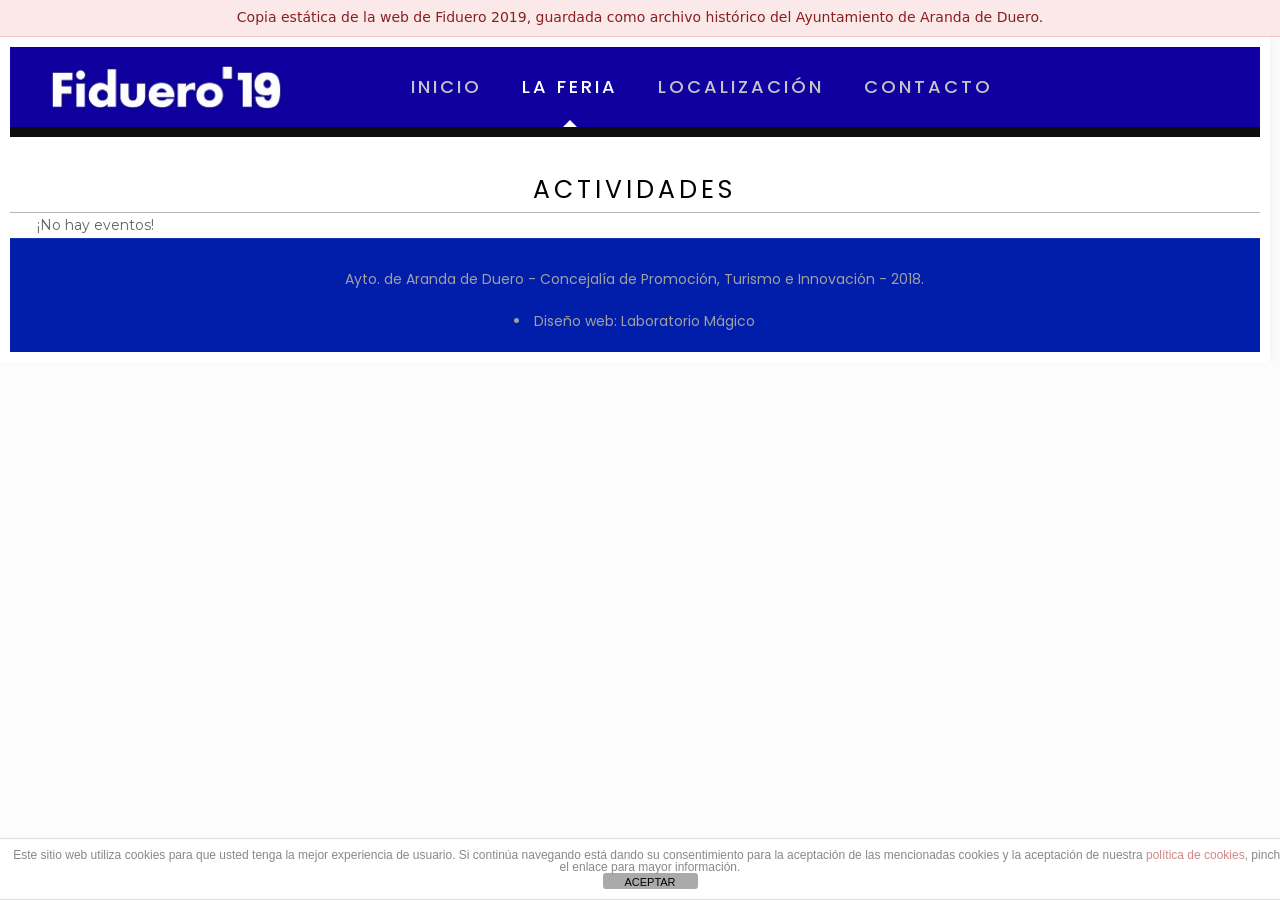
<file: site/actividades/index.html>
<!DOCTYPE html>
<html class="no-js" lang="es">

<!-- head -->
<head>

<!-- meta -->
<meta charset="UTF-8" />
<meta name="viewport" content="width=device-width, initial-scale=1, maximum-scale=1" />
<meta name="description" content="Descubre la feria multisectorial de la Ribera del Duero" />
<meta name="keywords" content="feria, fiduero, ribera del duero, aranda de duero, trabajo, empresas" />
<link rel="alternate" href="http://www.traduccionesaranda.com" hreflang="es" />

<link rel="shortcut icon" href="../wp-content/uploads/2019/07/f19.png" />	
<link rel="apple-touch-icon" href="../wp-content/uploads/2019/07/f19.png" />
	

<!-- wp_head() -->
<title>ACTIVIDADES &#8211; Fiduero 2019</title>
<!-- script | dynamic -->
<script id="mfn-dnmc-config-js">
//<![CDATA[
window.mfn_ajax = "https://fiduero.arandadeduero.es/wp-admin/admin-ajax.php";
window.mfn = {mobile_init:1240,nicescroll:40,parallax:"translate3d",responsive:1,retina_js:0};
window.mfn_prettyphoto = {disable:false,disableMobile:false,title:false,style:"pp_default",width:0,height:0};
window.mfn_sliders = {blog:0,clients:0,offer:0,portfolio:0,shop:0,slider:0,testimonials:0};
//]]>
</script>
<meta name='robots' content='max-image-preview:large' />
	<style>img:is([sizes="auto" i], [sizes^="auto," i]) { contain-intrinsic-size: 3000px 1500px }</style>
	<link rel="alternate" type="application/rss+xml" title="Fiduero 2019 &raquo; Feed" href="https://fiduero.arandadeduero.es/feed/" />
<link rel="alternate" type="application/rss+xml" title="Fiduero 2019 &raquo; Feed de los comentarios" href="https://fiduero.arandadeduero.es/comments/feed/" />
<link rel="alternate" type="application/rss+xml" title="Fiduero 2019 &raquo; Comentario ACTIVIDADES del feed" href="https://fiduero.arandadeduero.es/actividades/feed/" />
<script type="text/javascript">
/* <![CDATA[ */
window._wpemojiSettings = {"baseUrl":"https:\/\/s.w.org\/images\/core\/emoji\/15.0.3\/72x72\/","ext":".png","svgUrl":"https:\/\/s.w.org\/images\/core\/emoji\/15.0.3\/svg\/","svgExt":".svg","source":{"concatemoji":"https:\/\/fiduero.arandadeduero.es\/wp-includes\/js\/wp-emoji-release.min.js?ver=6.7.10"}};
/*! This file is auto-generated */
!function(i,n){var o,s,e;function c(e){try{var t={supportTests:e,timestamp:(new Date).valueOf()};sessionStorage.setItem(o,JSON.stringify(t))}catch(e){}}function p(e,t,n){e.clearRect(0,0,e.canvas.width,e.canvas.height),e.fillText(t,0,0);var t=new Uint32Array(e.getImageData(0,0,e.canvas.width,e.canvas.height).data),r=(e.clearRect(0,0,e.canvas.width,e.canvas.height),e.fillText(n,0,0),new Uint32Array(e.getImageData(0,0,e.canvas.width,e.canvas.height).data));return t.every(function(e,t){return e===r[t]})}function u(e,t,n){switch(t){case"flag":return n(e,"\ud83c\udff3\ufe0f\u200d\u26a7\ufe0f","\ud83c\udff3\ufe0f\u200b\u26a7\ufe0f")?!1:!n(e,"\ud83c\uddfa\ud83c\uddf3","\ud83c\uddfa\u200b\ud83c\uddf3")&&!n(e,"\ud83c\udff4\udb40\udc67\udb40\udc62\udb40\udc65\udb40\udc6e\udb40\udc67\udb40\udc7f","\ud83c\udff4\u200b\udb40\udc67\u200b\udb40\udc62\u200b\udb40\udc65\u200b\udb40\udc6e\u200b\udb40\udc67\u200b\udb40\udc7f");case"emoji":return!n(e,"\ud83d\udc26\u200d\u2b1b","\ud83d\udc26\u200b\u2b1b")}return!1}function f(e,t,n){var r="undefined"!=typeof WorkerGlobalScope&&self instanceof WorkerGlobalScope?new OffscreenCanvas(300,150):i.createElement("canvas"),a=r.getContext("2d",{willReadFrequently:!0}),o=(a.textBaseline="top",a.font="600 32px Arial",{});return e.forEach(function(e){o[e]=t(a,e,n)}),o}function t(e){var t=i.createElement("script");t.src=e,t.defer=!0,i.head.appendChild(t)}"undefined"!=typeof Promise&&(o="wpEmojiSettingsSupports",s=["flag","emoji"],n.supports={everything:!0,everythingExceptFlag:!0},e=new Promise(function(e){i.addEventListener("DOMContentLoaded",e,{once:!0})}),new Promise(function(t){var n=function(){try{var e=JSON.parse(sessionStorage.getItem(o));if("object"==typeof e&&"number"==typeof e.timestamp&&(new Date).valueOf()<e.timestamp+604800&&"object"==typeof e.supportTests)return e.supportTests}catch(e){}return null}();if(!n){if("undefined"!=typeof Worker&&"undefined"!=typeof OffscreenCanvas&&"undefined"!=typeof URL&&URL.createObjectURL&&"undefined"!=typeof Blob)try{var e="postMessage("+f.toString()+"("+[JSON.stringify(s),u.toString(),p.toString()].join(",")+"));",r=new Blob([e],{type:"text/javascript"}),a=new Worker(URL.createObjectURL(r),{name:"wpTestEmojiSupports"});return void(a.onmessage=function(e){c(n=e.data),a.terminate(),t(n)})}catch(e){}c(n=f(s,u,p))}t(n)}).then(function(e){for(var t in e)n.supports[t]=e[t],n.supports.everything=n.supports.everything&&n.supports[t],"flag"!==t&&(n.supports.everythingExceptFlag=n.supports.everythingExceptFlag&&n.supports[t]);n.supports.everythingExceptFlag=n.supports.everythingExceptFlag&&!n.supports.flag,n.DOMReady=!1,n.readyCallback=function(){n.DOMReady=!0}}).then(function(){return e}).then(function(){var e;n.supports.everything||(n.readyCallback(),(e=n.source||{}).concatemoji?t(e.concatemoji):e.wpemoji&&e.twemoji&&(t(e.twemoji),t(e.wpemoji)))}))}((window,document),window._wpemojiSettings);
/* ]]> */
</script>
<link rel='stylesheet' id='mec-font-icons-css' href='../wp-content/plugins/modern-events-calendar-lite/assets/css/iconfonts.css' type='text/css' media='all' />
<link rel='stylesheet' id='mec-frontend-style-css' href='../wp-content/plugins/modern-events-calendar-lite/assets/css/frontend.min.css' type='text/css' media='all' />
<link rel='stylesheet' id='mec-tooltip-style-css' href='../wp-content/plugins/modern-events-calendar-lite/assets/packages/tooltip/tooltip.css' type='text/css' media='all' />
<link rel='stylesheet' id='mec-tooltip-shadow-style-css' href='../wp-content/plugins/modern-events-calendar-lite/assets/packages/tooltip/tooltipster-sideTip-shadow.min.css' type='text/css' media='all' />
<link rel='stylesheet' id='mec-google-fonts-css' href='../fonts/gf-2.css' type='text/css' media='all' />
<link rel='stylesheet' id='mec-lity-style-css' href='../wp-content/plugins/modern-events-calendar-lite/assets/packages/lity/lity.min.css' type='text/css' media='all' />
<link rel='stylesheet' id='layerslider-css' href='../wp-content/plugins/LayerSlider/static/layerslider/css/layerslider.css' type='text/css' media='all' />
<link rel='stylesheet' id='ls-google-fonts-css' href='../fonts/gf-1.css' type='text/css' media='all' />
<style id='wp-emoji-styles-inline-css' type='text/css'>

	img.wp-smiley, img.emoji {
		display: inline !important;
		border: none !important;
		box-shadow: none !important;
		height: 1em !important;
		width: 1em !important;
		margin: 0 0.07em !important;
		vertical-align: -0.1em !important;
		background: none !important;
		padding: 0 !important;
	}
</style>
<link rel='stylesheet' id='wp-block-library-css' href='../wp-includes/css/dist/block-library/style.min.css' type='text/css' media='all' />
<style id='classic-theme-styles-inline-css' type='text/css'>
/*! This file is auto-generated */
.wp-block-button__link{color:#fff;background-color:#32373c;border-radius:9999px;box-shadow:none;text-decoration:none;padding:calc(.667em + 2px) calc(1.333em + 2px);font-size:1.125em}.wp-block-file__button{background:#32373c;color:#fff;text-decoration:none}
</style>
<style id='global-styles-inline-css' type='text/css'>
:root{--wp--preset--aspect-ratio--square: 1;--wp--preset--aspect-ratio--4-3: 4/3;--wp--preset--aspect-ratio--3-4: 3/4;--wp--preset--aspect-ratio--3-2: 3/2;--wp--preset--aspect-ratio--2-3: 2/3;--wp--preset--aspect-ratio--16-9: 16/9;--wp--preset--aspect-ratio--9-16: 9/16;--wp--preset--color--black: #000000;--wp--preset--color--cyan-bluish-gray: #abb8c3;--wp--preset--color--white: #ffffff;--wp--preset--color--pale-pink: #f78da7;--wp--preset--color--vivid-red: #cf2e2e;--wp--preset--color--luminous-vivid-orange: #ff6900;--wp--preset--color--luminous-vivid-amber: #fcb900;--wp--preset--color--light-green-cyan: #7bdcb5;--wp--preset--color--vivid-green-cyan: #00d084;--wp--preset--color--pale-cyan-blue: #8ed1fc;--wp--preset--color--vivid-cyan-blue: #0693e3;--wp--preset--color--vivid-purple: #9b51e0;--wp--preset--gradient--vivid-cyan-blue-to-vivid-purple: linear-gradient(135deg,rgba(6,147,227,1) 0%,rgb(155,81,224) 100%);--wp--preset--gradient--light-green-cyan-to-vivid-green-cyan: linear-gradient(135deg,rgb(122,220,180) 0%,rgb(0,208,130) 100%);--wp--preset--gradient--luminous-vivid-amber-to-luminous-vivid-orange: linear-gradient(135deg,rgba(252,185,0,1) 0%,rgba(255,105,0,1) 100%);--wp--preset--gradient--luminous-vivid-orange-to-vivid-red: linear-gradient(135deg,rgba(255,105,0,1) 0%,rgb(207,46,46) 100%);--wp--preset--gradient--very-light-gray-to-cyan-bluish-gray: linear-gradient(135deg,rgb(238,238,238) 0%,rgb(169,184,195) 100%);--wp--preset--gradient--cool-to-warm-spectrum: linear-gradient(135deg,rgb(74,234,220) 0%,rgb(151,120,209) 20%,rgb(207,42,186) 40%,rgb(238,44,130) 60%,rgb(251,105,98) 80%,rgb(254,248,76) 100%);--wp--preset--gradient--blush-light-purple: linear-gradient(135deg,rgb(255,206,236) 0%,rgb(152,150,240) 100%);--wp--preset--gradient--blush-bordeaux: linear-gradient(135deg,rgb(254,205,165) 0%,rgb(254,45,45) 50%,rgb(107,0,62) 100%);--wp--preset--gradient--luminous-dusk: linear-gradient(135deg,rgb(255,203,112) 0%,rgb(199,81,192) 50%,rgb(65,88,208) 100%);--wp--preset--gradient--pale-ocean: linear-gradient(135deg,rgb(255,245,203) 0%,rgb(182,227,212) 50%,rgb(51,167,181) 100%);--wp--preset--gradient--electric-grass: linear-gradient(135deg,rgb(202,248,128) 0%,rgb(113,206,126) 100%);--wp--preset--gradient--midnight: linear-gradient(135deg,rgb(2,3,129) 0%,rgb(40,116,252) 100%);--wp--preset--font-size--small: 13px;--wp--preset--font-size--medium: 20px;--wp--preset--font-size--large: 36px;--wp--preset--font-size--x-large: 42px;--wp--preset--spacing--20: 0.44rem;--wp--preset--spacing--30: 0.67rem;--wp--preset--spacing--40: 1rem;--wp--preset--spacing--50: 1.5rem;--wp--preset--spacing--60: 2.25rem;--wp--preset--spacing--70: 3.38rem;--wp--preset--spacing--80: 5.06rem;--wp--preset--shadow--natural: 6px 6px 9px rgba(0, 0, 0, 0.2);--wp--preset--shadow--deep: 12px 12px 50px rgba(0, 0, 0, 0.4);--wp--preset--shadow--sharp: 6px 6px 0px rgba(0, 0, 0, 0.2);--wp--preset--shadow--outlined: 6px 6px 0px -3px rgba(255, 255, 255, 1), 6px 6px rgba(0, 0, 0, 1);--wp--preset--shadow--crisp: 6px 6px 0px rgba(0, 0, 0, 1);}:where(.is-layout-flex){gap: 0.5em;}:where(.is-layout-grid){gap: 0.5em;}body .is-layout-flex{display: flex;}.is-layout-flex{flex-wrap: wrap;align-items: center;}.is-layout-flex > :is(*, div){margin: 0;}body .is-layout-grid{display: grid;}.is-layout-grid > :is(*, div){margin: 0;}:where(.wp-block-columns.is-layout-flex){gap: 2em;}:where(.wp-block-columns.is-layout-grid){gap: 2em;}:where(.wp-block-post-template.is-layout-flex){gap: 1.25em;}:where(.wp-block-post-template.is-layout-grid){gap: 1.25em;}.has-black-color{color: var(--wp--preset--color--black) !important;}.has-cyan-bluish-gray-color{color: var(--wp--preset--color--cyan-bluish-gray) !important;}.has-white-color{color: var(--wp--preset--color--white) !important;}.has-pale-pink-color{color: var(--wp--preset--color--pale-pink) !important;}.has-vivid-red-color{color: var(--wp--preset--color--vivid-red) !important;}.has-luminous-vivid-orange-color{color: var(--wp--preset--color--luminous-vivid-orange) !important;}.has-luminous-vivid-amber-color{color: var(--wp--preset--color--luminous-vivid-amber) !important;}.has-light-green-cyan-color{color: var(--wp--preset--color--light-green-cyan) !important;}.has-vivid-green-cyan-color{color: var(--wp--preset--color--vivid-green-cyan) !important;}.has-pale-cyan-blue-color{color: var(--wp--preset--color--pale-cyan-blue) !important;}.has-vivid-cyan-blue-color{color: var(--wp--preset--color--vivid-cyan-blue) !important;}.has-vivid-purple-color{color: var(--wp--preset--color--vivid-purple) !important;}.has-black-background-color{background-color: var(--wp--preset--color--black) !important;}.has-cyan-bluish-gray-background-color{background-color: var(--wp--preset--color--cyan-bluish-gray) !important;}.has-white-background-color{background-color: var(--wp--preset--color--white) !important;}.has-pale-pink-background-color{background-color: var(--wp--preset--color--pale-pink) !important;}.has-vivid-red-background-color{background-color: var(--wp--preset--color--vivid-red) !important;}.has-luminous-vivid-orange-background-color{background-color: var(--wp--preset--color--luminous-vivid-orange) !important;}.has-luminous-vivid-amber-background-color{background-color: var(--wp--preset--color--luminous-vivid-amber) !important;}.has-light-green-cyan-background-color{background-color: var(--wp--preset--color--light-green-cyan) !important;}.has-vivid-green-cyan-background-color{background-color: var(--wp--preset--color--vivid-green-cyan) !important;}.has-pale-cyan-blue-background-color{background-color: var(--wp--preset--color--pale-cyan-blue) !important;}.has-vivid-cyan-blue-background-color{background-color: var(--wp--preset--color--vivid-cyan-blue) !important;}.has-vivid-purple-background-color{background-color: var(--wp--preset--color--vivid-purple) !important;}.has-black-border-color{border-color: var(--wp--preset--color--black) !important;}.has-cyan-bluish-gray-border-color{border-color: var(--wp--preset--color--cyan-bluish-gray) !important;}.has-white-border-color{border-color: var(--wp--preset--color--white) !important;}.has-pale-pink-border-color{border-color: var(--wp--preset--color--pale-pink) !important;}.has-vivid-red-border-color{border-color: var(--wp--preset--color--vivid-red) !important;}.has-luminous-vivid-orange-border-color{border-color: var(--wp--preset--color--luminous-vivid-orange) !important;}.has-luminous-vivid-amber-border-color{border-color: var(--wp--preset--color--luminous-vivid-amber) !important;}.has-light-green-cyan-border-color{border-color: var(--wp--preset--color--light-green-cyan) !important;}.has-vivid-green-cyan-border-color{border-color: var(--wp--preset--color--vivid-green-cyan) !important;}.has-pale-cyan-blue-border-color{border-color: var(--wp--preset--color--pale-cyan-blue) !important;}.has-vivid-cyan-blue-border-color{border-color: var(--wp--preset--color--vivid-cyan-blue) !important;}.has-vivid-purple-border-color{border-color: var(--wp--preset--color--vivid-purple) !important;}.has-vivid-cyan-blue-to-vivid-purple-gradient-background{background: var(--wp--preset--gradient--vivid-cyan-blue-to-vivid-purple) !important;}.has-light-green-cyan-to-vivid-green-cyan-gradient-background{background: var(--wp--preset--gradient--light-green-cyan-to-vivid-green-cyan) !important;}.has-luminous-vivid-amber-to-luminous-vivid-orange-gradient-background{background: var(--wp--preset--gradient--luminous-vivid-amber-to-luminous-vivid-orange) !important;}.has-luminous-vivid-orange-to-vivid-red-gradient-background{background: var(--wp--preset--gradient--luminous-vivid-orange-to-vivid-red) !important;}.has-very-light-gray-to-cyan-bluish-gray-gradient-background{background: var(--wp--preset--gradient--very-light-gray-to-cyan-bluish-gray) !important;}.has-cool-to-warm-spectrum-gradient-background{background: var(--wp--preset--gradient--cool-to-warm-spectrum) !important;}.has-blush-light-purple-gradient-background{background: var(--wp--preset--gradient--blush-light-purple) !important;}.has-blush-bordeaux-gradient-background{background: var(--wp--preset--gradient--blush-bordeaux) !important;}.has-luminous-dusk-gradient-background{background: var(--wp--preset--gradient--luminous-dusk) !important;}.has-pale-ocean-gradient-background{background: var(--wp--preset--gradient--pale-ocean) !important;}.has-electric-grass-gradient-background{background: var(--wp--preset--gradient--electric-grass) !important;}.has-midnight-gradient-background{background: var(--wp--preset--gradient--midnight) !important;}.has-small-font-size{font-size: var(--wp--preset--font-size--small) !important;}.has-medium-font-size{font-size: var(--wp--preset--font-size--medium) !important;}.has-large-font-size{font-size: var(--wp--preset--font-size--large) !important;}.has-x-large-font-size{font-size: var(--wp--preset--font-size--x-large) !important;}
:where(.wp-block-post-template.is-layout-flex){gap: 1.25em;}:where(.wp-block-post-template.is-layout-grid){gap: 1.25em;}
:where(.wp-block-columns.is-layout-flex){gap: 2em;}:where(.wp-block-columns.is-layout-grid){gap: 2em;}
:root :where(.wp-block-pullquote){font-size: 1.5em;line-height: 1.6;}
</style>
<link rel='stylesheet' id='front-estilos-css' href='../wp-content/plugins/asesor-cookies-para-la-ley-en-espana/html/front/estilos.css' type='text/css' media='all' />
<link rel='stylesheet' id='contact-form-7-css' href='../wp-content/plugins/contact-form-7/includes/css/styles.css' type='text/css' media='all' />
<link rel='stylesheet' id='rs-plugin-settings-css' href='../wp-content/plugins/revslider/public/assets/css/settings.css' type='text/css' media='all' />
<style id='rs-plugin-settings-inline-css' type='text/css'>
#rs-demo-id {}
</style>
<link rel='stylesheet' id='yellow-pencil-animate-css' href='../wp-content/plugins/waspthemes-yellow-pencil/library/css/animate.css' type='text/css' media='all' />
<link rel='stylesheet' id='style-css' href='../wp-content/themes/arandaenfiestas/style.css' type='text/css' media='all' />
<link rel='stylesheet' id='mfn-base-css' href='../wp-content/themes/arandaenfiestas/css/base.css' type='text/css' media='all' />
<link rel='stylesheet' id='mfn-layout-css' href='../wp-content/themes/arandaenfiestas/css/layout.css' type='text/css' media='all' />
<link rel='stylesheet' id='mfn-shortcodes-css' href='../wp-content/themes/arandaenfiestas/css/shortcodes.css' type='text/css' media='all' />
<link rel='stylesheet' id='mfn-animations-css' href='../wp-content/themes/arandaenfiestas/assets/animations/animations.min.css' type='text/css' media='all' />
<link rel='stylesheet' id='mfn-jquery-ui-css' href='../wp-content/themes/arandaenfiestas/assets/ui/jquery.ui.all.css' type='text/css' media='all' />
<link rel='stylesheet' id='mfn-prettyPhoto-css' href='../wp-content/themes/arandaenfiestas/assets/prettyPhoto/prettyPhoto.css' type='text/css' media='all' />
<link rel='stylesheet' id='mfn-jplayer-css' href='../wp-content/themes/arandaenfiestas/assets/jplayer/css/jplayer.blue.monday.css' type='text/css' media='all' />
<link rel='stylesheet' id='mfn-responsive-css' href='../wp-content/themes/arandaenfiestas/css/responsive.css' type='text/css' media='all' />
<link rel='stylesheet' id='Poppins-css' href='../fonts/gf-3.css' type='text/css' media='all' />
<link rel='stylesheet' id='\poppins\-css' href='../fonts/gf-4.css' type='text/css' media='all' />
<script type="text/javascript" src="../wp-includes/js/jquery/jquery.min.js" id="jquery-core-js"></script>
<script type="text/javascript" src="../wp-includes/js/jquery/jquery-migrate.min.js" id="jquery-migrate-js"></script>
<script type="text/javascript" src="../wp-content/plugins/modern-events-calendar-lite/assets/js/jquery.typewatch.js" id="mec-typekit-script-js"></script>
<script type="text/javascript" id="mec-frontend-script-js-extra">
/* <![CDATA[ */
var mecdata = {"day":"d\u00eda ","days":"d\u00edas","hour":"hora","hours":"horas","minute":"minuto","minutes":"minutos","second":"segundo","seconds":"segundos","elementor_edit_mode":"no"};
/* ]]> */
</script>
<script type="text/javascript" src="../wp-content/plugins/modern-events-calendar-lite/assets/js/frontend.js" id="mec-frontend-script-js"></script>
<script type="text/javascript" src="../wp-content/plugins/modern-events-calendar-lite/assets/packages/tooltip/tooltip.js" id="mec-tooltip-script-js"></script>
<script type="text/javascript" src="../wp-content/plugins/modern-events-calendar-lite/assets/js/events.js" id="mec-events-script-js"></script>
<script type="text/javascript" src="../wp-content/plugins/modern-events-calendar-lite/assets/packages/lity/lity.min.js" id="mec-lity-script-js"></script>
<script type="text/javascript" src="../wp-content/plugins/modern-events-calendar-lite/assets/packages/colorbrightness/colorbrightness.min.js" id="mec-colorbrightness-script-js"></script>
<script type="text/javascript" src="../wp-content/plugins/modern-events-calendar-lite/assets/packages/owl-carousel/owl.carousel.min.js" id="mec-owl-carousel-script-js"></script>
<script type="text/javascript" src="../wp-content/plugins/LayerSlider/static/layerslider/js/greensock.js" id="greensock-js"></script>
<script type="text/javascript" id="layerslider-js-extra">
/* <![CDATA[ */
var LS_Meta = {"v":"6.1.6"};
/* ]]> */
</script>
<script type="text/javascript" src="../wp-content/plugins/LayerSlider/static/layerslider/js/layerslider.kreaturamedia.jquery.js" id="layerslider-js"></script>
<script type="text/javascript" src="../wp-content/plugins/LayerSlider/static/layerslider/js/layerslider.transitions.js" id="layerslider-transitions-js"></script>
<script type="text/javascript" id="front-principal-js-extra">
/* <![CDATA[ */
var cdp_cookies_info = {"url_plugin":"https:\/\/fiduero.arandadeduero.es\/wp-content\/plugins\/asesor-cookies-para-la-ley-en-espana\/plugin.php","url_admin_ajax":"https:\/\/fiduero.arandadeduero.es\/wp-admin\/admin-ajax.php"};
/* ]]> */
</script>
<script type="text/javascript" src="../wp-content/plugins/asesor-cookies-para-la-ley-en-espana/html/front/principal.js" id="front-principal-js"></script>
<meta name="generator" content="Powered by LayerSlider 6.1.6 - Multi-Purpose, Responsive, Parallax, Mobile-Friendly Slider Plugin for WordPress." />
<!-- LayerSlider updates and docs at: https://layerslider.kreaturamedia.com -->
<link rel="https://api.w.org/" href="https://fiduero.arandadeduero.es/wp-json/" /><link rel="alternate" title="JSON" type="application/json" href="https://fiduero.arandadeduero.es/wp-json/wp/v2/pages/2276" /><link rel="EditURI" type="application/rsd+xml" title="RSD" href="https://fiduero.arandadeduero.es/xmlrpc.php?rsd" />
<link rel="canonical" href="index.html" />
<link rel='shortlink' href='https://fiduero.arandadeduero.es/?p=2276' />
<link rel="alternate" title="oEmbed (JSON)" type="application/json+oembed" href="https://fiduero.arandadeduero.es/wp-json/oembed/1.0/embed?url=https%3A%2F%2Ffiduero.arandadeduero.es%2Factividades%2F" />
<link rel="alternate" title="oEmbed (XML)" type="text/xml+oembed" href="https://fiduero.arandadeduero.es/wp-json/oembed/1.0/embed?url=https%3A%2F%2Ffiduero.arandadeduero.es%2Factividades%2F&#038;format=xml" />
<script type="text/javascript">var ajaxurl = "https://fiduero.arandadeduero.es/wp-admin/admin-ajax.php";</script><meta name="generator" content="Customized By Yellow Pencil Plugin" />
<!-- style | dynamic -->
<style id="mfn-dnmc-style-css">
@media only screen and (min-width: 1240px) {body:not(.header-simple) #Top_bar #menu{display:block!important}.tr-menu #Top_bar #menu{background:none!important}#Top_bar .menu > li > ul.mfn-megamenu{width:984px}#Top_bar .menu > li > ul.mfn-megamenu > li{float:left}#Top_bar .menu > li > ul.mfn-megamenu > li.mfn-megamenu-cols-1{width:100%}#Top_bar .menu > li > ul.mfn-megamenu > li.mfn-megamenu-cols-2{width:50%}#Top_bar .menu > li > ul.mfn-megamenu > li.mfn-megamenu-cols-3{width:33.33%}#Top_bar .menu > li > ul.mfn-megamenu > li.mfn-megamenu-cols-4{width:25%}#Top_bar .menu > li > ul.mfn-megamenu > li.mfn-megamenu-cols-5{width:20%}#Top_bar .menu > li > ul.mfn-megamenu > li.mfn-megamenu-cols-6{width:16.66%}#Top_bar .menu > li > ul.mfn-megamenu > li > ul{display:block!important;position:inherit;left:auto;top:auto;border-width:0 1px 0 0}#Top_bar .menu > li > ul.mfn-megamenu > li:last-child > ul{border:0}#Top_bar .menu > li > ul.mfn-megamenu > li > ul li{width:auto}#Top_bar .menu > li > ul.mfn-megamenu a.mfn-megamenu-title{text-transform:uppercase;font-weight:400;background:none}#Top_bar .menu > li > ul.mfn-megamenu a .menu-arrow{display:none}.menuo-right #Top_bar .menu > li > ul.mfn-megamenu{left:auto;right:0}.menuo-right #Top_bar .menu > li > ul.mfn-megamenu-bg{box-sizing:border-box}#Top_bar .menu > li > ul.mfn-megamenu-bg{padding:20px 166px 20px 20px;background-repeat:no-repeat;background-position:right bottom}.rtl #Top_bar .menu > li > ul.mfn-megamenu-bg{padding-left:166px;padding-right:20px;background-position:left bottom}#Top_bar .menu > li > ul.mfn-megamenu-bg > li{background:none}#Top_bar .menu > li > ul.mfn-megamenu-bg > li a{border:none}#Top_bar .menu > li > ul.mfn-megamenu-bg > li > ul{background:none!important;-webkit-box-shadow:0 0 0 0;-moz-box-shadow:0 0 0 0;box-shadow:0 0 0 0}.mm-vertical #Top_bar .container{position:relative;}.mm-vertical #Top_bar .top_bar_left{position:static;}.mm-vertical #Top_bar .menu > li ul{box-shadow:0 0 0 0 transparent!important;background-image:none;}.mm-vertical #Top_bar .menu > li > ul.mfn-megamenu{width:98%!important;margin:0 1%;padding:20px 0;}.mm-vertical.header-plain #Top_bar .menu > li > ul.mfn-megamenu{width:100%!important;margin:0;}.mm-vertical #Top_bar .menu > li > ul.mfn-megamenu > li{display:table-cell;float:none!important;width:10%;padding:0 15px;border-right:1px solid rgba(0, 0, 0, 0.05);}.mm-vertical #Top_bar .menu > li > ul.mfn-megamenu > li:last-child{border-right-width:0}.mm-vertical #Top_bar .menu > li > ul.mfn-megamenu > li.hide-border{border-right-width:0}.mm-vertical #Top_bar .menu > li > ul.mfn-megamenu > li a{border-bottom-width:0;padding:9px 15px;line-height:120%;}.mm-vertical #Top_bar .menu > li > ul.mfn-megamenu a.mfn-megamenu-title{font-weight:700;}.rtl .mm-vertical #Top_bar .menu > li > ul.mfn-megamenu > li:first-child{border-right-width:0}.rtl .mm-vertical #Top_bar .menu > li > ul.mfn-megamenu > li:last-child{border-right-width:1px}#Header_creative #Top_bar .menu > li > ul.mfn-megamenu{width:980px!important;margin:0;}.header-plain:not(.menuo-right) #Header .top_bar_left{width:auto!important}.header-stack.header-center #Top_bar #menu{display:inline-block!important}.header-simple #Top_bar #menu{display:none;height:auto;width:300px;bottom:auto;top:100%;right:1px;position:absolute;margin:0}.header-simple #Header a.responsive-menu-toggle{display:block;right:10px}.header-simple #Top_bar #menu > ul{width:100%;float:left}.header-simple #Top_bar #menu ul li{width:100%;padding-bottom:0;border-right:0;position:relative}.header-simple #Top_bar #menu ul li a{padding:0 20px;margin:0;display:block;height:auto;line-height:normal;border:none}.header-simple #Top_bar #menu ul li a:after{display:none}.header-simple #Top_bar #menu ul li a span{border:none;line-height:44px;display:inline;padding:0}.header-simple #Top_bar #menu ul li.submenu .menu-toggle{display:block;position:absolute;right:0;top:0;width:44px;height:44px;line-height:44px;font-size:30px;font-weight:300;text-align:center;cursor:pointer;color:#444;opacity:0.33;}.header-simple #Top_bar #menu ul li.submenu .menu-toggle:after{content:"+"}.header-simple #Top_bar #menu ul li.hover > .menu-toggle:after{content:"-"}.header-simple #Top_bar #menu ul li.hover a{border-bottom:0}.header-simple #Top_bar #menu ul.mfn-megamenu li .menu-toggle{display:none}.header-simple #Top_bar #menu ul li ul{position:relative!important;left:0!important;top:0;padding:0;margin:0!important;width:auto!important;background-image:none}.header-simple #Top_bar #menu ul li ul li{width:100%!important;display:block;padding:0;}.header-simple #Top_bar #menu ul li ul li a{padding:0 20px 0 30px}.header-simple #Top_bar #menu ul li ul li a .menu-arrow{display:none}.header-simple #Top_bar #menu ul li ul li a span{padding:0}.header-simple #Top_bar #menu ul li ul li a span:after{display:none!important}.header-simple #Top_bar .menu > li > ul.mfn-megamenu a.mfn-megamenu-title{text-transform:uppercase;font-weight:400}.header-simple #Top_bar .menu > li > ul.mfn-megamenu > li > ul{display:block!important;position:inherit;left:auto;top:auto}.header-simple #Top_bar #menu ul li ul li ul{border-left:0!important;padding:0;top:0}.header-simple #Top_bar #menu ul li ul li ul li a{padding:0 20px 0 40px}.rtl.header-simple #Top_bar #menu{left:1px;right:auto}.rtl.header-simple #Top_bar a.responsive-menu-toggle{left:10px;right:auto}.rtl.header-simple #Top_bar #menu ul li.submenu .menu-toggle{left:0;right:auto}.rtl.header-simple #Top_bar #menu ul li ul{left:auto!important;right:0!important}.rtl.header-simple #Top_bar #menu ul li ul li a{padding:0 30px 0 20px}.rtl.header-simple #Top_bar #menu ul li ul li ul li a{padding:0 40px 0 20px}.menu-highlight #Top_bar .menu > li{margin:0 2px}.menu-highlight:not(.header-creative) #Top_bar .menu > li > a{margin:20px 0;padding:0;-webkit-border-radius:5px;border-radius:5px}.menu-highlight #Top_bar .menu > li > a:after{display:none}.menu-highlight #Top_bar .menu > li > a span:not(.description){line-height:50px}.menu-highlight #Top_bar .menu > li > a span.description{display:none}.menu-highlight.header-stack #Top_bar .menu > li > a{margin:10px 0!important}.menu-highlight.header-stack #Top_bar .menu > li > a span:not(.description){line-height:40px}.menu-highlight.header-transparent #Top_bar .menu > li > a{margin:5px 0}.menu-highlight.header-simple #Top_bar #menu ul li,.menu-highlight.header-creative #Top_bar #menu ul li{margin:0}.menu-highlight.header-simple #Top_bar #menu ul li > a,.menu-highlight.header-creative #Top_bar #menu ul li > a{-webkit-border-radius:0;border-radius:0}.menu-highlight:not(.header-fixed):not(.header-simple) #Top_bar.is-sticky .menu > li > a{margin:10px 0!important;padding:5px 0!important}.menu-highlight:not(.header-fixed):not(.header-simple) #Top_bar.is-sticky .menu > li > a span{line-height:30px!important}.header-modern.menu-highlight.menuo-right .menu_wrapper{margin-right:20px}.menu-line-below #Top_bar .menu > li > a:after{top:auto;bottom:-4px}.menu-line-below #Top_bar.is-sticky .menu > li > a:after{top:auto;bottom:-4px}.menu-line-below-80 #Top_bar:not(.is-sticky) .menu > li > a:after{height:4px;left:10%;top:50%;margin-top:20px;width:80%}.menu-line-below-80-1 #Top_bar:not(.is-sticky) .menu > li > a:after{height:1px;left:10%;top:50%;margin-top:20px;width:80%}.menu-link-color #Top_bar .menu > li > a:after{display:none!important}.menu-arrow-top #Top_bar .menu > li > a:after{background:none repeat scroll 0 0 rgba(0,0,0,0)!important;border-color:#ccc transparent transparent;border-style:solid;border-width:7px 7px 0;display:block;height:0;left:50%;margin-left:-7px;top:0!important;width:0}.menu-arrow-top.header-transparent #Top_bar .menu > li > a:after,.menu-arrow-top.header-plain #Top_bar .menu > li > a:after{display:none}.menu-arrow-top #Top_bar.is-sticky .menu > li > a:after{top:0!important}.menu-arrow-bottom #Top_bar .menu > li > a:after{background:none!important;border-color:transparent transparent #ccc;border-style:solid;border-width:0 7px 7px;display:block;height:0;left:50%;margin-left:-7px;top:auto;bottom:0;width:0}.menu-arrow-bottom.header-transparent #Top_bar .menu > li > a:after,.menu-arrow-bottom.header-plain #Top_bar .menu > li > a:after{display:none}.menu-arrow-bottom #Top_bar.is-sticky .menu > li > a:after{top:auto;bottom:0}.menuo-no-borders #Top_bar .menu > li > a span:not(.description){border-right-width:0}.menuo-no-borders #Header_creative #Top_bar .menu > li > a span{border-bottom-width:0}.menuo-right #Top_bar .menu_wrapper{float:right}.menuo-right.header-stack:not(.header-center) #Top_bar .menu_wrapper{margin-right:150px}body.header-creative{padding-left:50px}body.header-creative.header-open{padding-left:250px}body.error404,body.under-construction,body.template-blank{padding-left:0!important}.header-creative.footer-fixed #Footer,.header-creative.footer-sliding #Footer,.header-creative.footer-stick #Footer.is-sticky{box-sizing:border-box;padding-left:50px;}.header-open.footer-fixed #Footer,.header-open.footer-sliding #Footer,.header-creative.footer-stick #Footer.is-sticky{padding-left:250px;}.header-rtl.header-creative.footer-fixed #Footer,.header-rtl.header-creative.footer-sliding #Footer,.header-rtl.header-creative.footer-stick #Footer.is-sticky{padding-left:0;padding-right:50px;}.header-rtl.header-open.footer-fixed #Footer,.header-rtl.header-open.footer-sliding #Footer,.header-rtl.header-creative.footer-stick #Footer.is-sticky{padding-right:250px;}#Header_creative{background:#fff;position:fixed;width:250px;height:100%;left:-200px;top:0;z-index:9002;-webkit-box-shadow:2px 0 4px 2px rgba(0,0,0,.15);box-shadow:2px 0 4px 2px rgba(0,0,0,.15)}#Header_creative .container{width:100%}#Header_creative .creative-wrapper{opacity:0;margin-right:50px}#Header_creative a.creative-menu-toggle{display:block;width:34px;height:34px;line-height:34px;font-size:22px;text-align:center;position:absolute;top:10px;right:8px;border-radius:3px}.admin-bar #Header_creative a.creative-menu-toggle{top:42px}#Header_creative #Top_bar{position:static;width:100%}#Header_creative #Top_bar .top_bar_left{width:100%!important;float:none}#Header_creative #Top_bar .top_bar_right{width:100%!important;float:none;height:auto;margin-bottom:35px;text-align:center;padding:0 20px;top:0;-webkit-box-sizing:border-box;-moz-box-sizing:border-box;box-sizing:border-box}#Header_creative #Top_bar .top_bar_right:before{display:none}#Header_creative #Top_bar .top_bar_right_wrapper{top:0}#Header_creative #Top_bar .logo{float:none;text-align:center;margin:15px 0}#Header_creative #Top_bar .menu_wrapper{float:none;margin:0 0 30px}#Header_creative #Top_bar .menu > li{width:100%;float:none;position:relative}#Header_creative #Top_bar .menu > li > a{padding:0;text-align:center}#Header_creative #Top_bar .menu > li > a:after{display:none}#Header_creative #Top_bar .menu > li > a span{border-right:0;border-bottom-width:1px;line-height:38px}#Header_creative #Top_bar .menu li ul{left:100%;right:auto;top:0;box-shadow:2px 2px 2px 0 rgba(0,0,0,0.03);-webkit-box-shadow:2px 2px 2px 0 rgba(0,0,0,0.03)}#Header_creative #Top_bar .menu > li > ul.mfn-megamenu{width:700px!important;}#Header_creative #Top_bar .menu > li > ul.mfn-megamenu > li > ul{left:0}#Header_creative #Top_bar .menu li ul li a{padding-top:9px;padding-bottom:8px}#Header_creative #Top_bar .menu li ul li ul{top:0!important}#Header_creative #Top_bar .menu > li > a span.description{display:block;font-size:13px;line-height:28px!important;clear:both}#Header_creative #Top_bar .search_wrapper{left:100%;top:auto;bottom:0}#Header_creative #Top_bar a#header_cart{display:inline-block;float:none;top:3px}#Header_creative #Top_bar a#search_button{display:inline-block;float:none;top:3px}#Header_creative #Top_bar .wpml-languages{display:inline-block;float:none;top:0}#Header_creative #Top_bar .wpml-languages.enabled:hover a.active{padding-bottom:9px}#Header_creative #Top_bar a.button.action_button{display:inline-block;float:none;top:16px;margin:0}#Header_creative #Top_bar .banner_wrapper{display:block;text-align:center}#Header_creative #Top_bar .banner_wrapper img{max-width:100%;height:auto;display:inline-block}#Header_creative #Action_bar{position:absolute;bottom:0;top:auto;clear:both;padding:0 20px;-webkit-box-sizing:border-box;-moz-box-sizing:border-box;box-sizing:border-box}#Header_creative #Action_bar .social{float:none;text-align:center;padding:5px 0 15px}#Header_creative #Action_bar .social li{margin-bottom:2px}#Header_creative .social li a{color:rgba(0,0,0,.5)}#Header_creative .social li a:hover{color:#000}#Header_creative .creative-social{position:absolute;bottom:10px;right:0;width:50px}#Header_creative .creative-social li{display:block;float:none;width:100%;text-align:center;margin-bottom:5px}.header-creative .fixed-nav.fixed-nav-prev{margin-left:50px}.header-creative.header-open .fixed-nav.fixed-nav-prev{margin-left:250px}.menuo-last #Header_creative #Top_bar .menu li.last ul{top:auto;bottom:0}.header-open #Header_creative{left:0}.header-open #Header_creative .creative-wrapper{opacity:1;margin:0!important;}.header-open #Header_creative .creative-menu-toggle,.header-open #Header_creative .creative-social{display:none}body.header-rtl.header-creative{padding-left:0;padding-right:50px}.header-rtl #Header_creative{left:auto;right:-200px}.header-rtl.nice-scroll #Header_creative{margin-right:10px}.header-rtl #Header_creative .creative-wrapper{margin-left:50px;margin-right:0}.header-rtl #Header_creative a.creative-menu-toggle{left:8px;right:auto}.header-rtl #Header_creative .creative-social{left:0;right:auto}.header-rtl #Footer #back_to_top.sticky{right:125px}.header-rtl #popup_contact{right:70px}.header-rtl #Header_creative #Top_bar .menu li ul{left:auto;right:100%}.header-rtl #Header_creative #Top_bar .search_wrapper{left:auto;right:100%;}.header-rtl .fixed-nav.fixed-nav-prev{margin-left:0!important}.header-rtl .fixed-nav.fixed-nav-next{margin-right:50px}body.header-rtl.header-creative.header-open{padding-left:0;padding-right:250px!important}.header-rtl.header-open #Header_creative{left:auto;right:0}.header-rtl.header-open #Footer #back_to_top.sticky{right:325px}.header-rtl.header-open #popup_contact{right:270px}.header-rtl.header-open .fixed-nav.fixed-nav-next{margin-right:250px}#Header_creative.active{left:-1px;}.header-rtl #Header_creative.active{left:auto;right:-1px;}#Header_creative.active .creative-wrapper{opacity:1;margin:0}.header-creative .vc_row[data-vc-full-width]{padding-left:50px}.header-creative.header-open .vc_row[data-vc-full-width]{padding-left:250px}.header-open .vc_parallax .vc_parallax-inner { left:auto; width: calc(100% - 250px); }.header-open.header-rtl .vc_parallax .vc_parallax-inner { left:0; right:auto; }#Header_creative.scroll{height:100%;overflow-y:auto}#Header_creative.scroll:not(.dropdown) .menu li ul{display:none!important}#Header_creative.scroll #Action_bar{position:static}#Header_creative.dropdown{outline:none}#Header_creative.dropdown #Top_bar .menu_wrapper{float:left}#Header_creative.dropdown #Top_bar #menu ul li{position:relative;float:left}#Header_creative.dropdown #Top_bar #menu ul li a:after{display:none}#Header_creative.dropdown #Top_bar #menu ul li a span{line-height:38px;padding:0}#Header_creative.dropdown #Top_bar #menu ul li.submenu .menu-toggle{display:block;position:absolute;right:0;top:0;width:38px;height:38px;line-height:38px;font-size:26px;font-weight:300;text-align:center;cursor:pointer;color:#444;opacity:0.33;}#Header_creative.dropdown #Top_bar #menu ul li.submenu .menu-toggle:after{content:"+"}#Header_creative.dropdown #Top_bar #menu ul li.hover > .menu-toggle:after{content:"-"}#Header_creative.dropdown #Top_bar #menu ul li.hover a{border-bottom:0}#Header_creative.dropdown #Top_bar #menu ul.mfn-megamenu li .menu-toggle{display:none}#Header_creative.dropdown #Top_bar #menu ul li ul{position:relative!important;left:0!important;top:0;padding:0;margin-left:0!important;width:auto!important;background-image:none}#Header_creative.dropdown #Top_bar #menu ul li ul li{width:100%!important}#Header_creative.dropdown #Top_bar #menu ul li ul li a{padding:0 10px;text-align:center}#Header_creative.dropdown #Top_bar #menu ul li ul li a .menu-arrow{display:none}#Header_creative.dropdown #Top_bar #menu ul li ul li a span{padding:0}#Header_creative.dropdown #Top_bar #menu ul li ul li a span:after{display:none!important}#Header_creative.dropdown #Top_bar .menu > li > ul.mfn-megamenu a.mfn-megamenu-title{text-transform:uppercase;font-weight:400}#Header_creative.dropdown #Top_bar .menu > li > ul.mfn-megamenu > li > ul{display:block!important;position:inherit;left:auto;top:auto}#Header_creative.dropdown #Top_bar #menu ul li ul li ul{border-left:0!important;padding:0;top:0}#Header_creative{transition: left .5s ease-in-out, right .5s ease-in-out;}#Header_creative .creative-wrapper{transition: opacity .5s ease-in-out, margin 0s ease-in-out .5s;}#Header_creative.active .creative-wrapper{transition: opacity .5s ease-in-out, margin 0s ease-in-out;}}@media only screen and (min-width: 1240px) {#Top_bar.is-sticky{position:fixed!important;width:100%;left:0;top:-60px;height:60px;z-index:701;background:#fff;opacity:.97;filter:alpha(opacity = 97);-webkit-box-shadow:0 2px 5px 0 rgba(0,0,0,0.1);-moz-box-shadow:0 2px 5px 0 rgba(0,0,0,0.1);box-shadow:0 2px 5px 0 rgba(0,0,0,0.1)}.layout-boxed.header-boxed #Top_bar.is-sticky{max-width:1240px;left:50%;-webkit-transform:translateX(-50%);transform:translateX(-50%)}.layout-boxed.header-boxed.nice-scroll #Top_bar.is-sticky{margin-left:-5px}#Top_bar.is-sticky .top_bar_left,#Top_bar.is-sticky .top_bar_right,#Top_bar.is-sticky .top_bar_right:before{background:none}#Top_bar.is-sticky .top_bar_right{top:-4px;height:auto;}#Top_bar.is-sticky .top_bar_right_wrapper{top:15px}.header-plain #Top_bar.is-sticky .top_bar_right_wrapper{top:0}#Top_bar.is-sticky .logo{width:auto;margin:0 30px 0 20px;padding:0}#Top_bar.is-sticky #logo{padding:5px 0!important;height:50px!important;line-height:50px!important}#Top_bar.is-sticky #logo img:not(.svg){max-height:35px;width:auto!important}#Top_bar.is-sticky #logo img.logo-main{display:none}#Top_bar.is-sticky #logo img.logo-sticky{display:inline}#Top_bar.is-sticky .menu_wrapper{clear:none}#Top_bar.is-sticky .menu_wrapper .menu > li > a{padding:15px 0}#Top_bar.is-sticky .menu > li > a,#Top_bar.is-sticky .menu > li > a span{line-height:30px}#Top_bar.is-sticky .menu > li > a:after{top:auto;bottom:-4px}#Top_bar.is-sticky .menu > li > a span.description{display:none}#Top_bar.is-sticky .secondary_menu_wrapper,#Top_bar.is-sticky .banner_wrapper{display:none}.header-overlay #Top_bar.is-sticky{display:none}.sticky-dark #Top_bar.is-sticky{background:rgba(0,0,0,.8)}.sticky-dark #Top_bar.is-sticky #menu{background:rgba(0,0,0,.8)}.sticky-dark #Top_bar.is-sticky .menu > li > a{color:#fff}.sticky-dark #Top_bar.is-sticky .top_bar_right a{color:rgba(255,255,255,.5)}.sticky-dark #Top_bar.is-sticky .wpml-languages a.active,.sticky-dark #Top_bar.is-sticky .wpml-languages ul.wpml-lang-dropdown{background:rgba(0,0,0,0.3);border-color:rgba(0,0,0,0.1)}}@media only screen and (min-width: 768px) and (max-width: 1240px){.header_placeholder{height:0!important}}@media only screen and (max-width: 1239px){#Top_bar #menu{display:none;height:auto;width:300px;bottom:auto;top:100%;right:1px;position:absolute;margin:0}#Top_bar a.responsive-menu-toggle{display:block}#Top_bar #menu > ul{width:100%;float:left}#Top_bar #menu ul li{width:100%;padding-bottom:0;border-right:0;position:relative}#Top_bar #menu ul li a{padding:0 25px;margin:0;display:block;height:auto;line-height:normal;border:none}#Top_bar #menu ul li a:after{display:none}#Top_bar #menu ul li a span{border:none;line-height:44px;display:inline;padding:0}#Top_bar #menu ul li a span.description{margin:0 0 0 5px}#Top_bar #menu ul li.submenu .menu-toggle{display:block;position:absolute;right:15px;top:0;width:44px;height:44px;line-height:44px;font-size:30px;font-weight:300;text-align:center;cursor:pointer;color:#444;opacity:0.33;}#Top_bar #menu ul li.submenu .menu-toggle:after{content:"+"}#Top_bar #menu ul li.hover > .menu-toggle:after{content:"-"}#Top_bar #menu ul li.hover a{border-bottom:0}#Top_bar #menu ul li a span:after{display:none!important}#Top_bar #menu ul.mfn-megamenu li .menu-toggle{display:none}#Top_bar #menu ul li ul{position:relative!important;left:0!important;top:0;padding:0;margin-left:0!important;width:auto!important;background-image:none!important;box-shadow:0 0 0 0 transparent!important;-webkit-box-shadow:0 0 0 0 transparent!important}#Top_bar #menu ul li ul li{width:100%!important}#Top_bar #menu ul li ul li a{padding:0 20px 0 35px}#Top_bar #menu ul li ul li a .menu-arrow{display:none}#Top_bar #menu ul li ul li a span{padding:0}#Top_bar #menu ul li ul li a span:after{display:none!important}#Top_bar .menu > li > ul.mfn-megamenu a.mfn-megamenu-title{text-transform:uppercase;font-weight:400}#Top_bar .menu > li > ul.mfn-megamenu > li > ul{display:block!important;position:inherit;left:auto;top:auto}#Top_bar #menu ul li ul li ul{border-left:0!important;padding:0;top:0}#Top_bar #menu ul li ul li ul li a{padding:0 20px 0 45px}.rtl #Top_bar #menu{left:1px;right:auto}.rtl #Top_bar a.responsive-menu-toggle{left:20px;right:auto}.rtl #Top_bar #menu ul li.submenu .menu-toggle{left:15px;right:auto;border-left:none;border-right:1px solid #eee}.rtl #Top_bar #menu ul li ul{left:auto!important;right:0!important}.rtl #Top_bar #menu ul li ul li a{padding:0 30px 0 20px}.rtl #Top_bar #menu ul li ul li ul li a{padding:0 40px 0 20px}.header-stack .menu_wrapper a.responsive-menu-toggle{position:static!important;margin:11px 0!important}.header-stack .menu_wrapper #menu{left:0;right:auto}.rtl.header-stack #Top_bar #menu{left:auto;right:0}.admin-bar #Header_creative{top:32px}.header-creative.layout-boxed{padding-top:85px}.header-creative.layout-full-width #Wrapper{padding-top:60px}#Header_creative{position:fixed;width:100%;left:0!important;top:0;z-index:1001}#Header_creative .creative-wrapper{display:block!important;opacity:1!important}#Header_creative .creative-menu-toggle,#Header_creative .creative-social{display:none!important;opacity:1!important;filter:alpha(opacity=100)!important}#Header_creative #Top_bar{position:static;width:100%}#Header_creative #Top_bar #logo{height:50px;line-height:50px;padding:5px 0}#Header_creative #Top_bar #logo img{max-height:40px}#Header_creative #logo img.logo-main{display:none}#Header_creative #logo img.logo-sticky{display:inline-block}.logo-no-sticky-padding #Header_creative #Top_bar #logo{height:60px;line-height:60px;padding:0}.logo-no-sticky-padding #Header_creative #Top_bar #logo img{max-height:60px}#Header_creative #Top_bar #header_cart{top:21px}#Header_creative #Top_bar #search_button{top:20px}#Header_creative #Top_bar .wpml-languages{top:11px}#Header_creative #Top_bar .action_button{top:9px}#Header_creative #Top_bar .top_bar_right{height:60px;top:0}#Header_creative #Top_bar .top_bar_right:before{display:none}#Header_creative #Top_bar .top_bar_right_wrapper{top:0}#Header_creative #Action_bar{display:none}#Header_creative.scroll{overflow:visible!important}}#Header_wrapper, #Intro {background-color: #0d0d0d;}#Subheader {background-color: rgba(255, 255, 255, 1);}.header-classic #Action_bar, .header-fixed #Action_bar, .header-plain #Action_bar, .header-split #Action_bar, .header-stack #Action_bar {background-color: #2C2C2C;}#Sliding-top {background-color: #454545;}#Sliding-top a.sliding-top-control {border-right-color: #454545;}#Sliding-top.st-center a.sliding-top-control,#Sliding-top.st-left a.sliding-top-control {border-top-color: #454545;}#Footer {background-color: #001ea9;}body, ul.timeline_items, .icon_box a .desc, .icon_box a:hover .desc, .feature_list ul li a, .list_item a, .list_item a:hover,.widget_recent_entries ul li a, .flat_box a, .flat_box a:hover, .story_box .desc, .content_slider.carouselul li a .title,.content_slider.flat.description ul li .desc, .content_slider.flat.description ul li a .desc, .post-nav.minimal a i {color: #585858;}.post-nav.minimal a svg {fill: #585858;}.themecolor, .opening_hours .opening_hours_wrapper li span, .fancy_heading_icon .icon_top,.fancy_heading_arrows .icon-right-dir, .fancy_heading_arrows .icon-left-dir, .fancy_heading_line .title,.button-love a.mfn-love, .format-link .post-title .icon-link, .pager-single > span, .pager-single a:hover,.widget_meta ul, .widget_pages ul, .widget_rss ul, .widget_mfn_recent_comments ul li:after, .widget_archive ul, .widget_recent_comments ul li:after, .widget_nav_menu ul, .woocommerce ul.products li.product .price, .shop_slider .shop_slider_ul li .item_wrapper .price, .woocommerce-page ul.products li.product .price, .widget_price_filter .price_label .from, .widget_price_filter .price_label .to,.woocommerce ul.product_list_widget li .quantity .amount, .woocommerce .product div.entry-summary .price, .woocommerce .star-rating span,#Error_404 .error_pic i, .style-simple #Filters .filters_wrapper ul li a:hover, .style-simple #Filters .filters_wrapper ul li.current-cat a,.style-simple .quick_fact .title {color: #000000;}.themebg,#comments .commentlist > li .reply a.comment-reply-link,div.jp-interface,#Filters .filters_wrapper ul li a:hover,#Filters .filters_wrapper ul li.current-cat a,.fixed-nav .arrow,.offer_thumb .slider_pagination a:before,.offer_thumb .slider_pagination a.selected:after,.pager .pages a:hover,.pager .pages a.active,.pager .pages span.page-numbers.current,.pager-single span:after,.portfolio_group.exposure .portfolio-item .desc-inner .line,.Recent_posts ul li .desc:after,.Recent_posts ul li .photo .c,.slider_pagination a.selected,.slider_pagination .slick-active a,.slider_pagination a.selected:after,.slider_pagination .slick-active a:after,.testimonials_slider .slider_images,.testimonials_slider .slider_images a:after,.testimonials_slider .slider_images:before,#Top_bar a#header_cart span,.widget_categories ul,.widget_mfn_menu ul li a:hover,.widget_mfn_menu ul li.current-menu-item:not(.current-menu-ancestor) > a,.widget_mfn_menu ul li.current_page_item:not(.current_page_ancestor) > a,.widget_product_categories ul,.widget_recent_entries ul li:after,.woocommerce-account table.my_account_orders .order-number a,.woocommerce-MyAccount-navigation ul li.is-active a, .style-simple .accordion .question:after,.style-simple .faq .question:after,.style-simple .icon_box .desc_wrapper .title:before,.style-simple #Filters .filters_wrapper ul li a:after,.style-simple .article_box .desc_wrapper p:after,.style-simple .sliding_box .desc_wrapper:after,.style-simple .trailer_box:hover .desc,.tp-bullets.simplebullets.round .bullet.selected,.tp-bullets.simplebullets.round .bullet.selected:after,.tparrows.default,.tp-bullets.tp-thumbs .bullet.selected:after{background-color: #000000;}.Latest_news ul li .photo, .style-simple .opening_hours .opening_hours_wrapper li label,.style-simple .timeline_items li:hover h3, .style-simple .timeline_items li:nth-child(even):hover h3, .style-simple .timeline_items li:hover .desc, .style-simple .timeline_items li:nth-child(even):hover,.style-simple .offer_thumb .slider_pagination a.selected {border-color: #000000;}a {color: #1a1a1a;}a:hover {color: #001ea9;}*::-moz-selection {background-color: #1a1a1a;}*::selection {background-color: #1a1a1a;}.blockquote p.author span, .counter .desc_wrapper .title, .article_box .desc_wrapper p, .team .desc_wrapper p.subtitle, .pricing-box .plan-header p.subtitle, .pricing-box .plan-header .price sup.period, .chart_box p, .fancy_heading .inside,.fancy_heading_line .slogan, .post-meta, .post-meta a, .post-footer, .post-footer a span.label, .pager .pages a, .button-love a .label,.pager-single a, #comments .commentlist > li .comment-author .says, .fixed-nav .desc .date, .filters_buttons li.label, .Recent_posts ul li a .desc .date,.widget_recent_entries ul li .post-date, .tp_recent_tweets .twitter_time, .widget_price_filter .price_label, .shop-filters .woocommerce-result-count,.woocommerce ul.product_list_widget li .quantity, .widget_shopping_cart ul.product_list_widget li dl, .product_meta .posted_in,.woocommerce .shop_table .product-name .variation > dd, .shipping-calculator-button:after,.shop_slider .shop_slider_ul li .item_wrapper .price del,.testimonials_slider .testimonials_slider_ul li .author span, .testimonials_slider .testimonials_slider_ul li .author span a, .Latest_news ul li .desc_footer {color: #a8a8a8;}h1, h1 a, h1 a:hover, .text-logo #logo { color: #000000; }h2, h2 a, h2 a:hover { color: #000000; }h3, h3 a, h3 a:hover { color: #000000; }h4, h4 a, h4 a:hover, .style-simple .sliding_box .desc_wrapper h4 { color: #000000; }h5, h5 a, h5 a:hover { color: #000000; }h6, h6 a, h6 a:hover, a.content_link .title { color: #000000; }.dropcap, .highlight:not(.highlight_image) {background-color: #000000;}a.button, a.tp-button {background-color: #E6E6E6;color: #747474;}.button-stroke a.button, .button-stroke a.button .button_icon i, .button-stroke a.tp-button {border-color: #E6E6E6;color: #747474;}.button-stroke a:hover.button, .button-stroke a:hover.tp-button {background-color: #E6E6E6 !important;color: #fff;}a.button_theme, a.tp-button.button_theme,button, input[type="submit"], input[type="reset"], input[type="button"] {background-color: #000000;color: #fff;}.button-stroke a.button.button_theme:not(.action_button), .button-stroke a.button.button_theme:not(.action_button),.button-stroke a.button.button_theme .button_icon i, .button-stroke a.tp-button.button_theme,.button-stroke button, .button-stroke input[type="submit"], .button-stroke input[type="reset"], .button-stroke input[type="button"] {border-color: #000000;color: #000000 !important;}.button-stroke a.button.button_theme:hover, .button-stroke a.tp-button.button_theme:hover,.button-stroke button:hover, .button-stroke input[type="submit"]:hover, .button-stroke input[type="reset"]:hover, .button-stroke input[type="button"]:hover {background-color: #000000 !important;color: #fff !important;}a.mfn-link { color: #656B6F; }a.mfn-link-2 span, a:hover.mfn-link-2 span:before, a.hover.mfn-link-2 span:before, a.mfn-link-5 span, a.mfn-link-8:after, a.mfn-link-8:before { background: #1a1a1a; }a:hover.mfn-link { color: #0d0d0d;}a.mfn-link-2 span:before, a:hover.mfn-link-4:before, a:hover.mfn-link-4:after, a.hover.mfn-link-4:before, a.hover.mfn-link-4:after, a.mfn-link-5:before, a.mfn-link-7:after, a.mfn-link-7:before { background: #001ea9; }a.mfn-link-6:before {border-bottom-color: #001ea9;}.woocommerce a.button,.woocommerce .quantity input.plus,.woocommerce .quantity input.minus {background-color: #E6E6E6 !important;color: #747474 !important;}.woocommerce button.button, .woocommerce a.button_theme:not(.action_button),.woocommerce a.checkout-button,.woocommerce input[type="button"],.woocommerce input[type="reset"],.woocommerce input[type="submit"],.button-stroke .woocommerce a.checkout-button {background-color: #000000 !important;color: #fff !important;}.column_column ul, .column_column ol, .the_content_wrapper ul, .the_content_wrapper ol {color: #737E86;}.hr_color, .hr_color hr, .hr_dots span {color: #000000;background: #000000;}.hr_zigzag i {color: #000000;} .highlight-left:after,.highlight-right:after {background: #000000;}@media only screen and (max-width: 767px) {.highlight-left .wrap:first-child,.highlight-right .wrap:last-child {background: #000000;}}#Header .top_bar_left, .header-classic #Top_bar, .header-plain #Top_bar, .header-stack #Top_bar, .header-split #Top_bar,.header-fixed #Top_bar, .header-below #Top_bar, #Header_creative, #Top_bar #menu, .sticky-tb-color #Top_bar.is-sticky {background-color: #0f009f;}#Top_bar .wpml-languages a.active, #Top_bar .wpml-languages ul.wpml-lang-dropdown {background-color: #0f009f;}#Top_bar .top_bar_right:before {background-color: #e3e3e3;}#Header .top_bar_right {background-color: #f5f5f5;}#Top_bar .top_bar_right a:not(.action_button) { color: #444444;}#Top_bar .menu > li > a,#Top_bar #menu ul li.submenu .menu-toggle { color: #c6c6c6;}#Top_bar .menu > li.current-menu-item > a,#Top_bar .menu > li.current_page_item > a,#Top_bar .menu > li.current-menu-parent > a,#Top_bar .menu > li.current-page-parent > a,#Top_bar .menu > li.current-menu-ancestor > a,#Top_bar .menu > li.current-page-ancestor > a,#Top_bar .menu > li.current_page_ancestor > a,#Top_bar .menu > li.hover > a { color: #ffffff; }#Top_bar .menu > li a:after { background: #ffffff; }.menuo-arrows #Top_bar .menu > li.submenu > a > span:not(.description)::after { border-top-color: #c6c6c6;}#Top_bar .menu > li.current-menu-item.submenu > a > span:not(.description)::after,#Top_bar .menu > li.current_page_item.submenu > a > span:not(.description)::after,#Top_bar .menu > li.current-menu-parent.submenu > a > span:not(.description)::after,#Top_bar .menu > li.current-page-parent.submenu > a > span:not(.description)::after,#Top_bar .menu > li.current-menu-ancestor.submenu > a > span:not(.description)::after,#Top_bar .menu > li.current-page-ancestor.submenu > a > span:not(.description)::after,#Top_bar .menu > li.current_page_ancestor.submenu > a > span:not(.description)::after,#Top_bar .menu > li.hover.submenu > a > span:not(.description)::after { border-top-color: #ffffff; }.menu-highlight #Top_bar #menu > ul > li.current-menu-item > a,.menu-highlight #Top_bar #menu > ul > li.current_page_item > a,.menu-highlight #Top_bar #menu > ul > li.current-menu-parent > a,.menu-highlight #Top_bar #menu > ul > li.current-page-parent > a,.menu-highlight #Top_bar #menu > ul > li.current-menu-ancestor > a,.menu-highlight #Top_bar #menu > ul > li.current-page-ancestor > a,.menu-highlight #Top_bar #menu > ul > li.current_page_ancestor > a,.menu-highlight #Top_bar #menu > ul > li.hover > a { background: #F2F2F2; }.menu-arrow-bottom #Top_bar .menu > li > a:after { border-bottom-color: #ffffff;}.menu-arrow-top #Top_bar .menu > li > a:after {border-top-color: #ffffff;}.header-plain #Top_bar .menu > li.current-menu-item > a,.header-plain #Top_bar .menu > li.current_page_item > a,.header-plain #Top_bar .menu > li.current-menu-parent > a,.header-plain #Top_bar .menu > li.current-page-parent > a,.header-plain #Top_bar .menu > li.current-menu-ancestor > a,.header-plain #Top_bar .menu > li.current-page-ancestor > a,.header-plain #Top_bar .menu > li.current_page_ancestor > a,.header-plain #Top_bar .menu > li.hover > a,.header-plain #Top_bar a:hover#header_cart,.header-plain #Top_bar a:hover#search_button,.header-plain #Top_bar .wpml-languages:hover,.header-plain #Top_bar .wpml-languages ul.wpml-lang-dropdown {background: #F2F2F2; color: #ffffff;}.header-plain #Top_bar,.header-plain #Top_bar .menu > li > a span:not(.description),.header-plain #Top_bar a#header_cart,.header-plain #Top_bar a#search_button,.header-plain #Top_bar .wpml-languages,.header-plain #Top_bar a.button.action_button {border-color: #0f009f;}#Top_bar .menu > li ul {background-color: #F2F2F2;}#Top_bar .menu > li ul li a {color: #5f5f5f;}#Top_bar .menu > li ul li a:hover,#Top_bar .menu > li ul li.hover > a {color: #2e2e2e;}#Top_bar .search_wrapper { background: #000000; }.overlay-menu-toggle {color: #ffffff !important; background: #0f009f; }#Overlay {background: rgba(15, 0, 159, 0.95);}#overlay-menu ul li a, .header-overlay .overlay-menu-toggle.focus {color: #0f009f;}#overlay-menu ul li.current-menu-item > a,#overlay-menu ul li.current_page_item > a,#overlay-menu ul li.current-menu-parent > a,#overlay-menu ul li.current-page-parent > a,#overlay-menu ul li.current-menu-ancestor > a,#overlay-menu ul li.current-page-ancestor > a,#overlay-menu ul li.current_page_ancestor > a { color: #0f009f; }#Top_bar .responsive-menu-toggle,#Header_creative .creative-menu-toggle,#Header_creative .responsive-menu-toggle {color: #ffffff; background: #0f009f;}#Side_slide{background-color: #191919;border-color: #191919; }#Side_slide,#Side_slide .search-wrapper input.field,#Side_slide a:not(.button),#Side_slide #menu ul li.submenu .menu-toggle{color: #A6A6A6;}#Side_slide a:not(.button):hover,#Side_slide a.active,#Side_slide #menu ul li.hover > .menu-toggle{color: #FFFFFF;}#Side_slide #menu ul li.current-menu-item > a,#Side_slide #menu ul li.current_page_item > a,#Side_slide #menu ul li.current-menu-parent > a,#Side_slide #menu ul li.current-page-parent > a,#Side_slide #menu ul li.current-menu-ancestor > a,#Side_slide #menu ul li.current-page-ancestor > a,#Side_slide #menu ul li.current_page_ancestor > a,#Side_slide #menu ul li.hover > a,#Side_slide #menu ul li:hover > a{color: #FFFFFF;}#Action_bar .contact_details{color: #bbbbbb}#Action_bar .contact_details a{color: #0095eb}#Action_bar .contact_details a:hover{color: #007cc3}#Action_bar .social li a,#Action_bar .social-menu a{color: #bbbbbb}#Action_bar .social li a:hover,#Action_bar .social-menu a:hover{color: #FFFFFF}#Subheader .title{color: #000000;}#Subheader ul.breadcrumbs li, #Subheader ul.breadcrumbs li a{color: rgba(0, 0, 0, 0.6);}#Footer, #Footer .widget_recent_entries ul li a {color: #a0a0a0;}#Footer a {color: #a0a0a0;}#Footer a:hover {color: #8b8b8b;}#Footer h1, #Footer h1 a, #Footer h1 a:hover,#Footer h2, #Footer h2 a, #Footer h2 a:hover,#Footer h3, #Footer h3 a, #Footer h3 a:hover,#Footer h4, #Footer h4 a, #Footer h4 a:hover,#Footer h5, #Footer h5 a, #Footer h5 a:hover,#Footer h6, #Footer h6 a, #Footer h6 a:hover {color: #ffffff;}#Footer .themecolor, #Footer .widget_meta ul, #Footer .widget_pages ul, #Footer .widget_rss ul, #Footer .widget_mfn_recent_comments ul li:after, #Footer .widget_archive ul, #Footer .widget_recent_comments ul li:after, #Footer .widget_nav_menu ul, #Footer .widget_price_filter .price_label .from, #Footer .widget_price_filter .price_label .to,#Footer .star-rating span {color: #000000;}#Footer .themebg, #Footer .widget_categories ul, #Footer .Recent_posts ul li .desc:after, #Footer .Recent_posts ul li .photo .c,#Footer .widget_recent_entries ul li:after, #Footer .widget_mfn_menu ul li a:hover, #Footer .widget_product_categories ul {background-color: #000000;}#Footer .Recent_posts ul li a .desc .date, #Footer .widget_recent_entries ul li .post-date, #Footer .tp_recent_tweets .twitter_time, #Footer .widget_price_filter .price_label, #Footer .shop-filters .woocommerce-result-count, #Footer ul.product_list_widget li .quantity, #Footer .widget_shopping_cart ul.product_list_widget li dl {color: #a8a8a8;}#Sliding-top, #Sliding-top .widget_recent_entries ul li a {color: #a0a0a0;}#Sliding-top a {color: #a0a0a0;}#Sliding-top a:hover {color: #8b8b8b;}#Sliding-top h1, #Sliding-top h1 a, #Sliding-top h1 a:hover,#Sliding-top h2, #Sliding-top h2 a, #Sliding-top h2 a:hover,#Sliding-top h3, #Sliding-top h3 a, #Sliding-top h3 a:hover,#Sliding-top h4, #Sliding-top h4 a, #Sliding-top h4 a:hover,#Sliding-top h5, #Sliding-top h5 a, #Sliding-top h5 a:hover,#Sliding-top h6, #Sliding-top h6 a, #Sliding-top h6 a:hover {color: #ffffff;}#Sliding-top .themecolor, #Sliding-top .widget_meta ul, #Sliding-top .widget_pages ul, #Sliding-top .widget_rss ul, #Sliding-top .widget_mfn_recent_comments ul li:after, #Sliding-top .widget_archive ul, #Sliding-top .widget_recent_comments ul li:after, #Sliding-top .widget_nav_menu ul, #Sliding-top .widget_price_filter .price_label .from, #Sliding-top .widget_price_filter .price_label .to,#Sliding-top .star-rating span {color: #000000;}#Sliding-top .themebg, #Sliding-top .widget_categories ul, #Sliding-top .Recent_posts ul li .desc:after, #Sliding-top .Recent_posts ul li .photo .c,#Sliding-top .widget_recent_entries ul li:after, #Sliding-top .widget_mfn_menu ul li a:hover, #Sliding-top .widget_product_categories ul {background-color: #000000;}#Sliding-top .Recent_posts ul li a .desc .date, #Sliding-top .widget_recent_entries ul li .post-date, #Sliding-top .tp_recent_tweets .twitter_time, #Sliding-top .widget_price_filter .price_label, #Sliding-top .shop-filters .woocommerce-result-count, #Sliding-top ul.product_list_widget li .quantity, #Sliding-top .widget_shopping_cart ul.product_list_widget li dl {color: #a8a8a8;}blockquote, blockquote a, blockquote a:hover {color: #444444;}.image_frame .image_wrapper .image_links,.portfolio_group.masonry-hover .portfolio-item .masonry-hover-wrapper .hover-desc { background: rgba(0, 0, 0, 0.8);}.masonry.tiles .post-item .post-desc-wrapper .post-desc .post-title:after,.masonry.tiles .post-item.no-img,.masonry.tiles .post-item.format-quote,.blog-teaser li .desc-wrapper .desc .post-title:after,.blog-teaser li.no-img,.blog-teaser li.format-quote {background: #000000;} .image_frame .image_wrapper .image_links a {color: #ffffff;}.image_frame .image_wrapper .image_links a:hover {background: #ffffff;color: #000000;}.image_frame {border-color: #f8f8f8;}.image_frame .image_wrapper .mask::after {background: rgba(255, 255, 255, 0.4);}.sliding_box .desc_wrapper {background: #001ea9;}.sliding_box .desc_wrapper:after {border-bottom-color: #001ea9;}.counter .icon_wrapper i {color: #001ea9;}.quick_fact .number-wrapper {color: #001ea9;}.progress_bars .bars_list li .bar .progress { background-color: #001ea9;}a:hover.icon_bar {color: #001ea9 !important;}a.content_link, a:hover.content_link {color: #001ea9;}a.content_link:before {border-bottom-color: #001ea9;}a.content_link:after {border-color: #001ea9;}.get_in_touch, .infobox {background-color: #001ea9;}.google-map-contact-wrapper .get_in_touch:after {border-top-color: #001ea9;}.timeline_items li h3:before,.timeline_items:after,.timeline .post-item:before { border-color: #000000;}.how_it_works .image .number { background: #000000;}.trailer_box .desc .subtitle {background-color: #001ea9;}.icon_box .icon_wrapper, .icon_box a .icon_wrapper,.style-simple .icon_box:hover .icon_wrapper {color: #7f7f7f;}.icon_box:hover .icon_wrapper:before, .icon_box a:hover .icon_wrapper:before { background-color: #7f7f7f;}ul.clients.clients_tiles li .client_wrapper:hover:before { background: #000000;}ul.clients.clients_tiles li .client_wrapper:after { border-bottom-color: #000000;}.list_item.lists_1 .list_left {background-color: #001ea9;}.list_item .list_left {color: #001ea9;}.feature_list ul li .icon i { color: #001ea9;}.feature_list ul li:hover,.feature_list ul li:hover a {background: #001ea9;}.ui-tabs .ui-tabs-nav li.ui-state-active a,.accordion .question.active .title > .acc-icon-plus,.accordion .question.active .title > .acc-icon-minus,.faq .question.active .title > .acc-icon-plus,.faq .question.active .title,.accordion .question.active .title {color: #001ea9;}.ui-tabs .ui-tabs-nav li.ui-state-active a:after {background: #001ea9;}body.table-hover:not(.woocommerce-page) table tr:hover td {background: #000000;}.pricing-box .plan-header .price sup.currency,.pricing-box .plan-header .price > span {color: #001ea9;}.pricing-box .plan-inside ul li .yes { background: #001ea9;}.pricing-box-box.pricing-box-featured {background: #001ea9;}input[type="date"], input[type="email"], input[type="number"], input[type="password"], input[type="search"], input[type="tel"], input[type="text"], input[type="url"],select, textarea, .woocommerce .quantity input.qty {color: #747a7b;background-color: rgba(249, 249, 249, 1);border-color: #747a7b;}input[type="date"]:focus, input[type="email"]:focus, input[type="number"]:focus, input[type="password"]:focus, input[type="search"]:focus, input[type="tel"]:focus, input[type="text"]:focus, input[type="url"]:focus, select:focus, textarea:focus {color: #747a7b;background-color: rgba(238, 238, 238, 1) !important;border-color: #747a7b;}.woocommerce span.onsale, .shop_slider .shop_slider_ul li .item_wrapper span.onsale {border-top-color: #000000 !important;}.woocommerce .widget_price_filter .ui-slider .ui-slider-handle {border-color: #000000 !important;}@media only screen and ( min-width: 768px ){.header-semi #Top_bar:not(.is-sticky) {background-color: rgba(15, 0, 159, 0.8);}}@media only screen and ( max-width: 767px ){#Top_bar{ background: #0f009f !important;}#Action_bar{background: #FFFFFF !important;}#Action_bar .contact_details{color: #222222}#Action_bar .contact_details a{color: #0095eb}#Action_bar .contact_details a:hover{color: #007cc3}#Action_bar .social li a,#Action_bar .social-menu a{color: #bbbbbb}#Action_bar .social li a:hover,#Action_bar .social-menu a:hover{color: #777777}}html { background-color: #FCFCFC;}#Wrapper, #Content { background-color: #ffffff;}body, button, span.date_label, .timeline_items li h3 span, input[type="submit"], input[type="reset"], input[type="button"],input[type="text"], input[type="password"], input[type="tel"], input[type="email"], textarea, select, .offer_li .title h3 {font-family: "Poppins", Arial, Tahoma, sans-serif;}#menu > ul > li > a, .action_button, #overlay-menu ul li a {font-family: "Poppins", Arial, Tahoma, sans-serif;}#Subheader .title {font-family: "Poppins", Arial, Tahoma, sans-serif;}h1, h2, h3, h4, .text-logo #logo {font-family: "Poppins", Arial, Tahoma, sans-serif;}h5, h6 {font-family: "Poppins", Arial, Tahoma, sans-serif;}blockquote {font-family: "Poppins", Arial, Tahoma, sans-serif;}.chart_box .chart .num, .counter .desc_wrapper .number-wrapper, .how_it_works .image .number,.pricing-box .plan-header .price, .quick_fact .number-wrapper, .woocommerce .product div.entry-summary .price {font-family: "Poppins", Arial, Tahoma, sans-serif;}body {font-size: 14px;line-height: 21px;font-weight: 400;letter-spacing: 0px;}big,.big {font-size: 16px;line-height: 28px;font-weight: 400;letter-spacing: 0px;}#menu > ul > li > a, .action_button {font-size: 18px;font-weight: 500;letter-spacing: 3px;}#Subheader .title {font-size: 25px;line-height: 25px;font-weight: 400;letter-spacing: 4px;}h1, .text-logo #logo { font-size: 42px;line-height: 42px;font-weight: 300;letter-spacing: 0px;}h2 { font-size: 36px;line-height: 36px;font-weight: 900;letter-spacing: 6px;}h3 {font-size: 32px;line-height: 34px;font-weight: 400;letter-spacing: 6px;}h4 {font-size: 24px;line-height: 28px;font-weight: 400;letter-spacing: 0px;}h5 {font-size: 18px;line-height: 22px;font-weight: 700;letter-spacing: 4px;}h6 {font-size: 16px;line-height: 20px;font-weight: 400;letter-spacing: 0px;}#Intro .intro-title { font-size: 70px;line-height: 70px;font-weight: 400;letter-spacing: 0px;}@media only screen and (min-width: 768px) and (max-width: 959px){body {font-size: 13px;line-height: 19px;}big,.big {font-size: 14px;line-height: 24px;}#menu > ul > li > a, .action_button {font-size: 15px;}#Subheader .title {font-size: 21px;line-height: 21px;}h1, .text-logo #logo { font-size: 36px;line-height: 36px;}h2 { font-size: 31px;line-height: 31px;}h3 {font-size: 27px;line-height: 29px;}h4 {font-size: 20px;line-height: 24px;}h5 {font-size: 15px;line-height: 19px;}h6 {font-size: 14px;line-height: 19px;}#Intro .intro-title { font-size: 60px;line-height: 60px;}blockquote { font-size: 15px;}.chart_box .chart .num { font-size: 45px; line-height: 45px; }.counter .desc_wrapper .number-wrapper { font-size: 45px; line-height: 45px;}.counter .desc_wrapper .title { font-size: 14px; line-height: 18px;}.faq .question .title { font-size: 14px; }.fancy_heading .title { font-size: 38px; line-height: 38px; }.offer .offer_li .desc_wrapper .title h3 { font-size: 32px; line-height: 32px; }.offer_thumb_ul li.offer_thumb_li .desc_wrapper .title h3 {font-size: 32px; line-height: 32px; }.pricing-box .plan-header h2 { font-size: 27px; line-height: 27px; }.pricing-box .plan-header .price > span { font-size: 40px; line-height: 40px; }.pricing-box .plan-header .price sup.currency { font-size: 18px; line-height: 18px; }.pricing-box .plan-header .price sup.period { font-size: 14px; line-height: 14px;}.quick_fact .number { font-size: 80px; line-height: 80px;}.trailer_box .desc h2 { font-size: 27px; line-height: 27px; }}@media only screen and (min-width: 480px) and (max-width: 767px){body {font-size: 13px;line-height: 19px;}big,.big {font-size: 13px;line-height: 21px;}#menu > ul > li > a, .action_button {font-size: 14px;}#Subheader .title {font-size: 19px;line-height: 19px;}h1, .text-logo #logo { font-size: 32px;line-height: 32px;}h2 { font-size: 27px;line-height: 27px;}h3 {font-size: 24px;line-height: 26px;}h4 {font-size: 18px;line-height: 21px;}h5 {font-size: 14px;line-height: 19px;}h6 {font-size: 13px;line-height: 19px;}#Intro .intro-title { font-size: 53px;line-height: 53px;}blockquote { font-size: 14px;}.chart_box .chart .num { font-size: 40px; line-height: 40px; }.counter .desc_wrapper .number-wrapper { font-size: 40px; line-height: 40px;}.counter .desc_wrapper .title { font-size: 13px; line-height: 16px;}.faq .question .title { font-size: 13px; }.fancy_heading .title { font-size: 34px; line-height: 34px; }.offer .offer_li .desc_wrapper .title h3 { font-size: 28px; line-height: 28px; }.offer_thumb_ul li.offer_thumb_li .desc_wrapper .title h3 {font-size: 28px; line-height: 28px; }.pricing-box .plan-header h2 { font-size: 24px; line-height: 24px; }.pricing-box .plan-header .price > span { font-size: 34px; line-height: 34px; }.pricing-box .plan-header .price sup.currency { font-size: 16px; line-height: 16px; }.pricing-box .plan-header .price sup.period { font-size: 13px; line-height: 13px;}.quick_fact .number { font-size: 70px; line-height: 70px;}.trailer_box .desc h2 { font-size: 24px; line-height: 24px; }}@media only screen and (max-width: 479px){body {font-size: 13px;line-height: 19px;}big,.big {font-size: 13px;line-height: 19px;}#menu > ul > li > a, .action_button {font-size: 13px;}#Subheader .title {font-size: 15px;line-height: 19px;}h1, .text-logo #logo { font-size: 25px;line-height: 25px;}h2 { font-size: 22px;line-height: 22px;}h3 {font-size: 19px;line-height: 20px;}h4 {font-size: 14px;line-height: 19px;}h5 {font-size: 13px;line-height: 19px;}h6 {font-size: 13px;line-height: 19px;}#Intro .intro-title { font-size: 42px;line-height: 42px;}blockquote { font-size: 13px;}.chart_box .chart .num { font-size: 35px; line-height: 35px; }.counter .desc_wrapper .number-wrapper { font-size: 35px; line-height: 35px;}.counter .desc_wrapper .title { font-size: 13px; line-height: 26px;}.faq .question .title { font-size: 13px; }.fancy_heading .title { font-size: 30px; line-height: 30px; }.offer .offer_li .desc_wrapper .title h3 { font-size: 26px; line-height: 26px; }.offer_thumb_ul li.offer_thumb_li .desc_wrapper .title h3 {font-size: 26px; line-height: 26px; }.pricing-box .plan-header h2 { font-size: 21px; line-height: 21px; }.pricing-box .plan-header .price > span { font-size: 32px; line-height: 32px; }.pricing-box .plan-header .price sup.currency { font-size: 14px; line-height: 14px; }.pricing-box .plan-header .price sup.period { font-size: 13px; line-height: 13px;}.quick_fact .number { font-size: 60px; line-height: 60px;}.trailer_box .desc h2 { font-size: 21px; line-height: 21px; }}.with_aside .sidebar.columns {width: 23%;}.with_aside .sections_group {width: 77%;}.aside_both .sidebar.columns {width: 18%;}.aside_both .sidebar.sidebar-1{ margin-left: -82%;}.aside_both .sections_group {width: 64%;margin-left: 18%;}@media only screen and (min-width:1240px){#Wrapper, .with_aside .content_wrapper {max-width: 1240px;}.section_wrapper, .container {max-width: 1220px;}.layout-boxed.header-boxed #Top_bar.is-sticky{max-width: 1240px;}}@media only screen and (max-width: 767px){.section_wrapper,.container,.four.columns .widget-area { max-width: 700px !important; }}#Top_bar #logo,.header-fixed #Top_bar #logo,.header-plain #Top_bar #logo,.header-transparent #Top_bar #logo {height: 50px;line-height: 50px;padding: 15px 0;}.logo-overflow #Top_bar:not(.is-sticky) .logo {height: 80px;}#Top_bar .menu > li > a {padding: 10px 0;}.menu-highlight:not(.header-creative) #Top_bar .menu > li > a {margin: 15px 0;}.header-plain:not(.menu-highlight) #Top_bar .menu > li > a span:not(.description) {line-height: 80px;}.header-fixed #Top_bar .menu > li > a {padding: 25px 0;}#Top_bar .top_bar_right,.header-plain #Top_bar .top_bar_right {height: 80px;}#Top_bar .top_bar_right_wrapper { top: 20px;}.header-plain #Top_bar a#header_cart, .header-plain #Top_bar a#search_button,.header-plain #Top_bar .wpml-languages,.header-plain #Top_bar a.button.action_button {line-height: 80px;}.header-plain #Top_bar .wpml-languages,.header-plain #Top_bar a.button.action_button {height: 80px;}@media only screen and (max-width: 767px){#Top_bar a.responsive-menu-toggle { top: 35px;}.mobile-header-mini #Top_bar #logo{height:50px!important;line-height:50px!important;margin:5px 0!important;}.mobile-sticky #Top_bar.is-sticky #logo{height:50px!important;line-height:50px!important;margin:5px 50px;}}.twentytwenty-before-label::before { content: "Before";}.twentytwenty-after-label::before { content: "After";}.blog-teaser li .desc-wrapper .desc{background-position-y:-1px;}
</style>
<!-- style | custom css | theme options -->
<style id="mfn-dnmc-theme-css">
.layout-full-width #Wrapper { box-sizing: border-box; padding: 10px !important; }

/* Slider */
#mfn-rev-slider { overflow: hidden; }

/* Subheader */
#Subheader:after { display: none; }
#Subheader { border-bottom: 1px solid #b6b6b6; }

/* Pricing */
.pricing-box .plan-inside { padding: 30px; }
</style>

<!-- script | retina -->
<script id="mfn-dnmc-retina-js">
//<![CDATA[
jQuery(window).load(function(){
var retina = window.devicePixelRatio > 1 ? true : false;if( retina ){var retinaEl = jQuery("#logo img.logo-main");var retinaLogoW = retinaEl.width();var retinaLogoH = retinaEl.height();retinaEl.attr( "src", "../wp-content/uploads/2019/07/LOGO-FIDUERO.png" ).width( retinaLogoW ).height( retinaLogoH );var stickyEl = jQuery("#logo img.logo-sticky");var stickyLogoW = stickyEl.width();var stickyLogoH = stickyEl.height();stickyEl.attr( "src", "../wp-content/uploads/2019/07/LOGO-FIDUERO.png" ).width( stickyLogoW ).height( stickyLogoH );var mobileEl = jQuery("#logo img.logo-mobile");var mobileLogoW = mobileEl.width();var mobileLogoH = mobileEl.height();mobileEl.attr( "src", "../wp-content/uploads/2019/07/LOGO-FIDUERO.png" ).width( mobileLogoW ).height( mobileLogoH );var mobileStickyEl = jQuery("#logo img.logo-mobile-sticky");var mobileStickyLogoW = mobileStickyEl.width();var mobileStickyLogoH = mobileStickyEl.height();mobileStickyEl.attr( "src", "../wp-content/uploads/2019/07/LOGO-FIDUERO.png" ).width( mobileStickyLogoW ).height( mobileStickyLogoH );}});
//]]>
</script>
<meta name="generator" content="Powered by Slider Revolution 5.4.7.4 - responsive, Mobile-Friendly Slider Plugin for WordPress with comfortable drag and drop interface." />
<script type="text/javascript">function setREVStartSize(e){									
						try{ e.c=jQuery(e.c);var i=jQuery(window).width(),t=9999,r=0,n=0,l=0,f=0,s=0,h=0;
							if(e.responsiveLevels&&(jQuery.each(e.responsiveLevels,function(e,f){f>i&&(t=r=f,l=e),i>f&&f>r&&(r=f,n=e)}),t>r&&(l=n)),f=e.gridheight[l]||e.gridheight[0]||e.gridheight,s=e.gridwidth[l]||e.gridwidth[0]||e.gridwidth,h=i/s,h=h>1?1:h,f=Math.round(h*f),"fullscreen"==e.sliderLayout){var u=(e.c.width(),jQuery(window).height());if(void 0!=e.fullScreenOffsetContainer){var c=e.fullScreenOffsetContainer.split(",");if (c) jQuery.each(c,function(e,i){u=jQuery(i).length>0?u-jQuery(i).outerHeight(!0):u}),e.fullScreenOffset.split("%").length>1&&void 0!=e.fullScreenOffset&&e.fullScreenOffset.length>0?u-=jQuery(window).height()*parseInt(e.fullScreenOffset,0)/100:void 0!=e.fullScreenOffset&&e.fullScreenOffset.length>0&&(u-=parseInt(e.fullScreenOffset,0))}f=u}else void 0!=e.minHeight&&f<e.minHeight&&(f=e.minHeight);e.c.closest(".rev_slider_wrapper").css({height:f})					
						}catch(d){console.log("Failure at Presize of Slider:"+d)}						
					};</script>
<style id="yellow-pencil">
/* CSS Created By Yellow Pencil Plugin */ 
@media (max-width:1214px){	.menu_wrapper nav#menu ul#menu-main-menu .menu-item:nth-child(2) .menu-toggle{		font-size:40px;		color:#ffffff;		opacity:1;		font-family:'Poppins', display !important;		font-weight:700 !important;		animation-fill-mode:both !important;	-moz-animation-fill-mode:both !important;	-webkit-animation-fill-mode:both !important;		animation-name:bounce !important;	-moz-animation-name:bounce !important;	-webkit-animation-name:bounce !important;		animation-duration:1.96s !important;	-moz-animation-duration:1.96s !important;	-webkit-animation-duration:1.96s !important;		animation-iteration-count:infinite !important;	}	}</style></head>

<!-- body -->
<body class="page-template-default page page-id-2276  color-custom style-simple layout-full-width nice-scroll-on button-stroke if-overlay if-border-hide no-content-padding header-below header-fw minimalist-header sticky-header sticky-white ab-hide subheader-both-center menu-arrow-bottom menuo-sub-active menuo-no-borders menuo-right footer-copy-center mobile-tb-hide mobile-mini-mr-ll">
<!-- aviso-archivo -->
<style>#aviso-archivo{position:fixed;top:0;left:0;right:0;z-index:10000;background:#fbe9e9;color:#8a1f1f;border-bottom:1px solid #f0c4c4;padding:8px 16px;text-align:center;font:14px/1.4 system-ui,-apple-system,sans-serif}#aviso-archivo-hueco{height:var(--aviso-h,38px)}#Top_bar.is-sticky{top:var(--aviso-h,38px)!important}</style>
<div id="aviso-archivo" role="note">Copia estática de la web de Fiduero 2019, guardada como archivo histórico del Ayuntamiento de Aranda de Duero.</div>
<div id="aviso-archivo-hueco"></div>
<script>(function(){var a=document.getElementById("aviso-archivo");function h(){document.documentElement.style.setProperty("--aviso-h",a.offsetHeight+"px")}h();addEventListener("resize",h)})();</script>
<!-- /aviso-archivo -->




	
	<!-- mfn_hook_top --><!-- mfn_hook_top -->
		
		
	<!-- #Wrapper -->
	<div id="Wrapper">
	
				
		
		<!-- #Header_bg -->
		<div id="Header_wrapper" >
	
			<!-- #Header -->
			<header id="Header">
				


<!-- .header_placeholder 4sticky  -->
<div class="header_placeholder"></div>

<div id="Top_bar" class="loading">

	<div class="container">
		<div class="column one">
		
			<div class="top_bar_left clearfix">
			
				<!-- Logo -->
				<div class="logo"><a id="logo" href="../index.html" title="Fiduero 2019"><img class="logo-main scale-with-grid" src="../wp-content/uploads/2019/07/LOGO-FIDUERO.png" alt="" /><img class="logo-sticky scale-with-grid" src="../wp-content/uploads/2019/07/LOGO-FIDUERO.png" alt="" /><img class="logo-mobile scale-with-grid" src="../wp-content/uploads/2019/07/LOGO-FIDUERO.png" alt="" /><img class="logo-mobile-sticky scale-with-grid" src="../wp-content/uploads/2019/07/LOGO-FIDUERO.png" alt="" /></a></div>			
				<div class="menu_wrapper">
					<nav id="menu" class="menu-main-menu-container"><ul id="menu-main-menu" class="menu"><li id="menu-item-2226" class="menu-item menu-item-type-post_type menu-item-object-page menu-item-home"><a href="../index.html"><span>INICIO</span></a></li>
<li id="menu-item-2230" class="menu-item menu-item-type-post_type menu-item-object-page current-menu-ancestor current-menu-parent current_page_parent current_page_ancestor menu-item-has-children"><a href="../feria/index.html"><span>LA FERIA</span></a>
<ul class="sub-menu">
	<li id="menu-item-2391" class="menu-item menu-item-type-post_type menu-item-object-page"><a href="../plano.html"><span>PLANO</span></a></li>
	<li id="menu-item-2280" class="menu-item menu-item-type-post_type menu-item-object-page"><a href="../horarios/index.html"><span>HORARIOS</span></a></li>
	<li id="menu-item-2278" class="menu-item menu-item-type-post_type menu-item-object-page current-menu-item page_item page-item-2276 current_page_item"><a href="index.html"><span>ACTIVIDADES</span></a></li>
	<li id="menu-item-2279" class="menu-item menu-item-type-post_type menu-item-object-page"><a href="../galeria-de-fotos/index.html"><span>GALERÍA DE FOTOS</span></a></li>
	<li id="menu-item-2364" class="menu-item menu-item-type-post_type menu-item-object-page"><a href="../videos/index.html"><span>VÍDEOS</span></a></li>
	<li id="menu-item-2378" class="menu-item menu-item-type-post_type menu-item-object-page"><a href="../normas-e-informacion/index.html"><span>NORMAS E INFORMACIÓN</span></a></li>
	<li id="menu-item-2229" class="menu-item menu-item-type-post_type menu-item-object-page"><a href="../inscripcion/index.html"><span>INSCRIPCIONES</span></a></li>
</ul>
</li>
<li id="menu-item-2228" class="menu-item menu-item-type-post_type menu-item-object-page"><a href="../localizacion/index.html"><span>LOCALIZACIÓN</span></a></li>
<li id="menu-item-2227" class="menu-item menu-item-type-post_type menu-item-object-page"><a href="../contacto/index.html"><span>CONTACTO</span></a></li>
</ul></nav><a class="responsive-menu-toggle " href="index.html#"><i class="icon-menu-fine"></i></a>					
				</div>			
				
				<div class="secondary_menu_wrapper">
					<!-- #secondary-menu -->
									</div>
				
				<div class="banner_wrapper">
									</div>
				
				<div class="search_wrapper">
					<!-- #searchform -->
					
					
<form method="get" id="searchform" action="../index.html">
						
		
	<i class="icon_search icon-search-fine"></i>
	<a href="index.html#" class="icon_close"><i class="icon-cancel-fine"></i></a>
	
	<input type="text" class="field" name="s" id="s" placeholder="Enter your search" />			
	<input type="submit" class="submit" value="" style="display:none;" />
	
</form>					
				</div>				
				
			</div>
			
						
		</div>
	</div>
</div>	
							</header>
				
			<div id="Subheader" style="padding:40px 0 10px;"><div class="container"><div class="column one"><h1 class="title">ACTIVIDADES</h1></div></div></div>		
		</div>
		
				
		<!-- mfn_hook_content_before --><!-- mfn_hook_content_before -->	
<!-- #Content -->
<div id="Content">
	<div class="content_wrapper clearfix">

		<!-- .sections_group -->
		<div class="sections_group">
		
			<div class="entry-content" itemprop="mainContentOfPage">
			
				<div class="section the_content has_content"><div class="section_wrapper"><div class="the_content_wrapper"><div class="mec-wrap mec-skin-grid-container " id="mec_skin_2860">
    
        
        <div class="mec-skin-grid-events-container" id="mec_skin_events_2860">
        ¡No hay eventos!    </div>
        
        
</div>
</div></div></div>				
				<div class="section section-page-footer">
					<div class="section_wrapper clearfix">
					
						<div class="column one page-pager">
													</div>
						
					</div>
				</div>
				
			</div>
			
				
		</div>
		
		<!-- .four-columns - sidebar -->
		
	</div>
</div>


<!-- mfn_hook_content_after --><!-- mfn_hook_content_after -->
<!-- #Footer -->		
<footer id="Footer" class="clearfix">
	
		
	

		
		<div class="footer_copy">
			<div class="container">
				<div class="column one">

										
					<!-- Copyrights -->
Ayto. de Aranda de Duero - Concejalía de Promoción, Turismo e Innovación - 2018.</li><br /><br /><li>Diseño web: <a target="_blank" href="http://laboratoriomagico.es">Laboratorio Mágico</a>

					<!--
					
					<div class="copyright">
						&copy; 2026 Fiduero 2019. Diseño web: <a target="_blank" rel="nofollow" href="http://www.laboratoriomagico.es">Laboratorio Mágico</a>					</div>
				-->
					<ul class="social"></ul>							
				</div>
			</div>
		</div>
	
		
	
	
	
</footer>

</div><!-- #Wrapper -->




<!-- mfn_hook_bottom --><!-- mfn_hook_bottom -->	
<!-- wp_footer() -->
<!-- HTML del pié de página -->
<div class="cdp-cookies-alerta  cdp-solapa-ocultar cdp-cookies-tema-blanco">
	<div class="cdp-cookies-texto">
		<p style="font-size:12px !important;line-height:12px !important">Este sitio web utiliza cookies para que usted tenga la mejor experiencia de usuario. Si continúa navegando está dando su consentimiento para la aceptación de las mencionadas cookies y la aceptación de nuestra <a href="http://traduccionesaranda.com/FIDUERO/politica-de-cookies/" style="font-size:12px !important;line-height:12px !important">política de cookies</a>, pinche el enlace para mayor información.
		<a href="javascript:;" class="cdp-cookies-boton-cerrar">ACEPTAR</a> 
	</div>
	<a class="cdp-cookies-solapa">Aviso de cookies</a>
</div>
 <script type="text/javascript" src="../wp-includes/js/jquery/ui/core.min.js" id="jquery-ui-core-js"></script>
<script type="text/javascript" src="../wp-includes/js/jquery/ui/datepicker.min.js" id="jquery-ui-datepicker-js"></script>
<script type="text/javascript" id="jquery-ui-datepicker-js-after">
/* <![CDATA[ */
jQuery(function(jQuery){jQuery.datepicker.setDefaults({"closeText":"Cerrar","currentText":"Hoy","monthNames":["enero","febrero","marzo","abril","mayo","junio","julio","agosto","septiembre","octubre","noviembre","diciembre"],"monthNamesShort":["Ene","Feb","Mar","Abr","May","Jun","Jul","Ago","Sep","Oct","Nov","Dic"],"nextText":"Siguiente","prevText":"Anterior","dayNames":["domingo","lunes","martes","mi\u00e9rcoles","jueves","viernes","s\u00e1bado"],"dayNamesShort":["Dom","Lun","Mar","Mi\u00e9","Jue","Vie","S\u00e1b"],"dayNamesMin":["D","L","M","X","J","V","S"],"dateFormat":"dd\/mm\/yy","firstDay":1,"isRTL":false});});
/* ]]> */
</script>
<script type="text/javascript" id="contact-form-7-js-extra">
/* <![CDATA[ */
var wpcf7 = {"apiSettings":{"root":"https:\/\/fiduero.arandadeduero.es\/wp-json\/contact-form-7\/v1","namespace":"contact-form-7\/v1"},"recaptcha":{"messages":{"empty":"Por favor, prueba que no eres un robot."}}};
/* ]]> */
</script>
<script type="text/javascript" src="../wp-content/plugins/contact-form-7/includes/js/scripts.js" id="contact-form-7-js"></script>
<script type="text/javascript" src="../wp-content/plugins/waspthemes-yellow-pencil/library/js/yellow-pencil-library.js" id="yellow-pencil-library-js"></script>
<script type="text/javascript" src="../wp-content/plugins/waspthemes-yellow-pencil/library/js/css-engine.js" id="yellow-pencil-css-engine-js"></script>
<script type="text/javascript" src="../wp-includes/js/jquery/ui/mouse.min.js" id="jquery-ui-mouse-js"></script>
<script type="text/javascript" src="../wp-includes/js/jquery/ui/sortable.min.js" id="jquery-ui-sortable-js"></script>
<script type="text/javascript" src="../wp-includes/js/jquery/ui/tabs.min.js" id="jquery-ui-tabs-js"></script>
<script type="text/javascript" src="../wp-includes/js/jquery/ui/accordion.min.js" id="jquery-ui-accordion-js"></script>
<script type="text/javascript" src="../wp-content/themes/arandaenfiestas/js/plugins.js" id="jquery-plugins-js"></script>
<script type="text/javascript" src="../wp-content/themes/arandaenfiestas/js/menu.js" id="jquery-mfn-menu-js"></script>
<script type="text/javascript" src="../wp-content/themes/arandaenfiestas/assets/animations/animations.min.js" id="jquery-animations-js"></script>
<script type="text/javascript" src="../wp-content/themes/arandaenfiestas/assets/jplayer/jplayer.min.js" id="jquery-jplayer-js"></script>
<script type="text/javascript" src="../wp-content/themes/arandaenfiestas/js/parallax/translate3d.js" id="jquery-mfn-parallax-js"></script>
<script type="text/javascript" src="../wp-content/themes/arandaenfiestas/js/scripts.js" id="jquery-scripts-js"></script>
<script type="text/javascript" src="../wp-includes/js/comment-reply.min.js" id="comment-reply-js" async="async" data-wp-strategy="async"></script>

<script type="text/javascript">
jQuery(document).ready(function()
{
    jQuery("#mec_skin_2860").mecGridView(
    {
        id: "2860",
        start_date: "2026-10-26",
        end_date: "2026-10-26",
		offset: "0",
		limit: "12",
        atts: "atts%5Blabel%5D=&atts%5Bcategory%5D=&atts%5Blocation%5D=&atts%5Borganizer%5D=&atts%5Btag%5D=&atts%5Bauthor%5D=&atts%5Bskin%5D=grid&atts%5Bshow_past_events%5D=0&atts%5Bsk-options%5D%5Blist%5D%5Bstyle%5D=classic&atts%5Bsk-options%5D%5Blist%5D%5Bstart_date_type%5D=today&atts%5Bsk-options%5D%5Blist%5D%5Bstart_date%5D=&atts%5Bsk-options%5D%5Blist%5D%5Bclassic_date_format1%5D=M+d+Y&atts%5Bsk-options%5D%5Blist%5D%5Bminimal_date_format1%5D=d&atts%5Bsk-options%5D%5Blist%5D%5Bminimal_date_format2%5D=M&atts%5Bsk-options%5D%5Blist%5D%5Bminimal_date_format3%5D=l&atts%5Bsk-options%5D%5Blist%5D%5Bmodern_date_format1%5D=d&atts%5Bsk-options%5D%5Blist%5D%5Bmodern_date_format2%5D=F&atts%5Bsk-options%5D%5Blist%5D%5Bmodern_date_format3%5D=l&atts%5Bsk-options%5D%5Blist%5D%5Bstandard_date_format1%5D=d+M&atts%5Bsk-options%5D%5Blist%5D%5Baccordion_date_format1%5D=d&atts%5Bsk-options%5D%5Blist%5D%5Baccordion_date_format2%5D=F&atts%5Bsk-options%5D%5Blist%5D%5Blimit%5D=&atts%5Bsk-options%5D%5Blist%5D%5Bload_more_button%5D=1&atts%5Bsk-options%5D%5Blist%5D%5Bmonth_divider%5D=1&atts%5Bsk-options%5D%5Blist%5D%5Bsed_method%5D=0&atts%5Bsk-options%5D%5Blist%5D%5Bimage_popup%5D=0&atts%5Bsk-options%5D%5Blist%5D%5Btoggle_month_divider%5D=0&atts%5Bsk-options%5D%5Bgrid%5D%5Bstyle%5D=clean&atts%5Bsk-options%5D%5Bgrid%5D%5Bstart_date_type%5D=today&atts%5Bsk-options%5D%5Bgrid%5D%5Bstart_date%5D=&atts%5Bsk-options%5D%5Bgrid%5D%5Bclassic_date_format1%5D=d+F+Y&atts%5Bsk-options%5D%5Bgrid%5D%5Bclean_date_format1%5D=d&atts%5Bsk-options%5D%5Bgrid%5D%5Bclean_date_format2%5D=F&atts%5Bsk-options%5D%5Bgrid%5D%5Bminimal_date_format1%5D=d&atts%5Bsk-options%5D%5Bgrid%5D%5Bminimal_date_format2%5D=M&atts%5Bsk-options%5D%5Bgrid%5D%5Bmodern_date_format1%5D=d&atts%5Bsk-options%5D%5Bgrid%5D%5Bmodern_date_format2%5D=F&atts%5Bsk-options%5D%5Bgrid%5D%5Bmodern_date_format3%5D=l&atts%5Bsk-options%5D%5Bgrid%5D%5Bsimple_date_format1%5D=M+d+Y&atts%5Bsk-options%5D%5Bgrid%5D%5Bcolorful_date_format1%5D=d&atts%5Bsk-options%5D%5Bgrid%5D%5Bcolorful_date_format2%5D=F&atts%5Bsk-options%5D%5Bgrid%5D%5Bcolorful_date_format3%5D=l&atts%5Bsk-options%5D%5Bgrid%5D%5Bnovel_date_format1%5D=d+F+Y&atts%5Bsk-options%5D%5Bgrid%5D%5Bcount%5D=4&atts%5Bsk-options%5D%5Bgrid%5D%5Blimit%5D=&atts%5Bsk-options%5D%5Bgrid%5D%5Bload_more_button%5D=1&atts%5Bsk-options%5D%5Bgrid%5D%5Bsed_method%5D=0&atts%5Bsk-options%5D%5Bgrid%5D%5Bimage_popup%5D=0&atts%5Bsk-options%5D%5Bagenda%5D%5Bstyle%5D=clean&atts%5Bsk-options%5D%5Bagenda%5D%5Bstart_date_type%5D=today&atts%5Bsk-options%5D%5Bagenda%5D%5Bstart_date%5D=&atts%5Bsk-options%5D%5Bagenda%5D%5Bclean_date_format1%5D=l&atts%5Bsk-options%5D%5Bagenda%5D%5Bclean_date_format2%5D=F+j&atts%5Bsk-options%5D%5Bagenda%5D%5Blimit%5D=&atts%5Bsk-options%5D%5Bagenda%5D%5Bload_more_button%5D=1&atts%5Bsk-options%5D%5Bagenda%5D%5Bmonth_divider%5D=0&atts%5Bsk-options%5D%5Bagenda%5D%5Bsed_method%5D=0&atts%5Bsk-options%5D%5Bagenda%5D%5Bimage_popup%5D=0&atts%5Bsk-options%5D%5Bfull_calendar%5D%5Bstart_date_type%5D=start_current_month&atts%5Bsk-options%5D%5Bfull_calendar%5D%5Bstart_date%5D=&atts%5Bsk-options%5D%5Bfull_calendar%5D%5Bdefault_view%5D=list&atts%5Bsk-options%5D%5Bfull_calendar%5D%5Bmonthly_style%5D=clean&atts%5Bsk-options%5D%5Bfull_calendar%5D%5Blimit%5D=&atts%5Bsk-options%5D%5Bfull_calendar%5D%5Blist%5D=1&atts%5Bsk-options%5D%5Bfull_calendar%5D%5Byearly%5D=0&atts%5Bsk-options%5D%5Bfull_calendar%5D%5Bmonthly%5D=1&atts%5Bsk-options%5D%5Bfull_calendar%5D%5Bweekly%5D=1&atts%5Bsk-options%5D%5Bfull_calendar%5D%5Bdaily%5D=1&atts%5Bsk-options%5D%5Bfull_calendar%5D%5Bdisplay_price%5D=0&atts%5Bsk-options%5D%5Bfull_calendar%5D%5Bsed_method%5D=0&atts%5Bsk-options%5D%5Bfull_calendar%5D%5Bimage_popup%5D=0&atts%5Bsk-options%5D%5Byearly_view%5D%5Bstyle%5D=modern&atts%5Bsk-options%5D%5Byearly_view%5D%5Bstart_date_type%5D=start_current_year&atts%5Bsk-options%5D%5Byearly_view%5D%5Bstart_date%5D=&atts%5Bsk-options%5D%5Byearly_view%5D%5Bmodern_date_format1%5D=l&atts%5Bsk-options%5D%5Byearly_view%5D%5Bmodern_date_format2%5D=F+j&atts%5Bsk-options%5D%5Byearly_view%5D%5Blimit%5D=&atts%5Bsk-options%5D%5Byearly_view%5D%5Bnext_previous_button%5D=1&atts%5Bsk-options%5D%5Byearly_view%5D%5Bsed_method%5D=0&atts%5Bsk-options%5D%5Byearly_view%5D%5Bimage_popup%5D=0&atts%5Bsk-options%5D%5Bmonthly_view%5D%5Bstyle%5D=classic&atts%5Bsk-options%5D%5Bmonthly_view%5D%5Bstart_date_type%5D=start_current_month&atts%5Bsk-options%5D%5Bmonthly_view%5D%5Bstart_date%5D=&atts%5Bsk-options%5D%5Bmonthly_view%5D%5Blimit%5D=&atts%5Bsk-options%5D%5Bmonthly_view%5D%5Bnext_previous_button%5D=1&atts%5Bsk-options%5D%5Bmonthly_view%5D%5Bsed_method%5D=0&atts%5Bsk-options%5D%5Bmonthly_view%5D%5Bimage_popup%5D=0&atts%5Bsk-options%5D%5Bmap%5D%5Bstart_date_type%5D=today&atts%5Bsk-options%5D%5Bmap%5D%5Bstart_date%5D=&atts%5Bsk-options%5D%5Bmap%5D%5Blimit%5D=200&atts%5Bsk-options%5D%5Bmap%5D%5Bgeolocation%5D=0&atts%5Bsk-options%5D%5Bdaily_view%5D%5Bstart_date_type%5D=today&atts%5Bsk-options%5D%5Bdaily_view%5D%5Bstart_date%5D=&atts%5Bsk-options%5D%5Bdaily_view%5D%5Blimit%5D=&atts%5Bsk-options%5D%5Bdaily_view%5D%5Bnext_previous_button%5D=1&atts%5Bsk-options%5D%5Bdaily_view%5D%5Bsed_method%5D=0&atts%5Bsk-options%5D%5Bdaily_view%5D%5Bimage_popup%5D=0&atts%5Bsk-options%5D%5Bweekly_view%5D%5Bstart_date_type%5D=start_current_week&atts%5Bsk-options%5D%5Bweekly_view%5D%5Bstart_date%5D=&atts%5Bsk-options%5D%5Bweekly_view%5D%5Blimit%5D=&atts%5Bsk-options%5D%5Bweekly_view%5D%5Bnext_previous_button%5D=1&atts%5Bsk-options%5D%5Bweekly_view%5D%5Bsed_method%5D=0&atts%5Bsk-options%5D%5Bweekly_view%5D%5Bimage_popup%5D=0&atts%5Bsk-options%5D%5Btimetable%5D%5Bstyle%5D=modern&atts%5Bsk-options%5D%5Btimetable%5D%5Bstart_date_type%5D=start_current_week&atts%5Bsk-options%5D%5Btimetable%5D%5Bstart_date%5D=&atts%5Bsk-options%5D%5Btimetable%5D%5Blimit%5D=&atts%5Bsk-options%5D%5Btimetable%5D%5Bnumber_of_days%5D=5&atts%5Bsk-options%5D%5Btimetable%5D%5Bweek_start%5D=-1&atts%5Bsk-options%5D%5Btimetable%5D%5Bnext_previous_button%5D=1&atts%5Bsk-options%5D%5Btimetable%5D%5Bsed_method%5D=0&atts%5Bsk-options%5D%5Btimetable%5D%5Bimage_popup%5D=0&atts%5Bsk-options%5D%5Bmasonry%5D%5Bstart_date_type%5D=today&atts%5Bsk-options%5D%5Bmasonry%5D%5Bstart_date%5D=&atts%5Bsk-options%5D%5Bmasonry%5D%5Bdate_format1%5D=j&atts%5Bsk-options%5D%5Bmasonry%5D%5Bdate_format2%5D=F&atts%5Bsk-options%5D%5Bmasonry%5D%5Blimit%5D=&atts%5Bsk-options%5D%5Bmasonry%5D%5Bfilter_by%5D=&atts%5Bsk-options%5D%5Bmasonry%5D%5Bfit_to_row%5D=0&atts%5Bsk-options%5D%5Bmasonry%5D%5Bmasonry_like_grid%5D=0&atts%5Bsk-options%5D%5Bmasonry%5D%5Bload_more_button%5D=0&atts%5Bsk-options%5D%5Bmasonry%5D%5Bsed_method%5D=0&atts%5Bsk-options%5D%5Bmasonry%5D%5Bimage_popup%5D=0&atts%5Bsk-options%5D%5Bcover%5D%5Bstyle%5D=classic&atts%5Bsk-options%5D%5Bcover%5D%5Bdate_format_clean1%5D=d&atts%5Bsk-options%5D%5Bcover%5D%5Bdate_format_clean2%5D=M&atts%5Bsk-options%5D%5Bcover%5D%5Bdate_format_clean3%5D=Y&atts%5Bsk-options%5D%5Bcover%5D%5Bdate_format_classic1%5D=F+d&atts%5Bsk-options%5D%5Bcover%5D%5Bdate_format_classic2%5D=l&atts%5Bsk-options%5D%5Bcover%5D%5Bdate_format_modern1%5D=l%2C+F+d+Y&atts%5Bsk-options%5D%5Bcover%5D%5Bevent_id%5D=2871&atts%5Bsk-options%5D%5Bcountdown%5D%5Bstyle%5D=style1&atts%5Bsk-options%5D%5Bcountdown%5D%5Bdate_format_style11%5D=j+F+Y&atts%5Bsk-options%5D%5Bcountdown%5D%5Bdate_format_style21%5D=j+F+Y&atts%5Bsk-options%5D%5Bcountdown%5D%5Bdate_format_style31%5D=j&atts%5Bsk-options%5D%5Bcountdown%5D%5Bdate_format_style32%5D=F&atts%5Bsk-options%5D%5Bcountdown%5D%5Bdate_format_style33%5D=Y&atts%5Bsk-options%5D%5Bcountdown%5D%5Bevent_id%5D=-1&atts%5Bsk-options%5D%5Bcountdown%5D%5Bbg_color%5D=%23437df9&atts%5Bsk-options%5D%5Bavailable_spot%5D%5Bdate_format1%5D=j&atts%5Bsk-options%5D%5Bavailable_spot%5D%5Bdate_format2%5D=F&atts%5Bsk-options%5D%5Bavailable_spot%5D%5Bevent_id%5D=-1&atts%5Bsk-options%5D%5Bcarousel%5D%5Bstyle%5D=type1&atts%5Bsk-options%5D%5Bcarousel%5D%5Bstart_date_type%5D=today&atts%5Bsk-options%5D%5Bcarousel%5D%5Bstart_date%5D=&atts%5Bsk-options%5D%5Bcarousel%5D%5Btype1_date_format1%5D=d&atts%5Bsk-options%5D%5Bcarousel%5D%5Btype1_date_format2%5D=F&atts%5Bsk-options%5D%5Bcarousel%5D%5Btype1_date_format3%5D=Y&atts%5Bsk-options%5D%5Bcarousel%5D%5Btype2_date_format1%5D=M+d%2C+Y&atts%5Bsk-options%5D%5Bcarousel%5D%5Btype3_date_format1%5D=M+d%2C+Y&atts%5Bsk-options%5D%5Bcarousel%5D%5Bcount%5D=2&atts%5Bsk-options%5D%5Bcarousel%5D%5Blimit%5D=&atts%5Bsk-options%5D%5Bcarousel%5D%5Bautoplay%5D=&atts%5Bsk-options%5D%5Bcarousel%5D%5Barchive_link%5D=&atts%5Bsk-options%5D%5Bcarousel%5D%5Bhead_text%5D=&atts%5Bsk-options%5D%5Bslider%5D%5Bstyle%5D=t1&atts%5Bsk-options%5D%5Bslider%5D%5Bstart_date_type%5D=today&atts%5Bsk-options%5D%5Bslider%5D%5Bstart_date%5D=&atts%5Bsk-options%5D%5Bslider%5D%5Btype1_date_format1%5D=d&atts%5Bsk-options%5D%5Bslider%5D%5Btype1_date_format2%5D=F&atts%5Bsk-options%5D%5Bslider%5D%5Btype1_date_format3%5D=l&atts%5Bsk-options%5D%5Bslider%5D%5Btype2_date_format1%5D=d&atts%5Bsk-options%5D%5Bslider%5D%5Btype2_date_format2%5D=F&atts%5Bsk-options%5D%5Bslider%5D%5Btype2_date_format3%5D=l&atts%5Bsk-options%5D%5Bslider%5D%5Btype3_date_format1%5D=d&atts%5Bsk-options%5D%5Bslider%5D%5Btype3_date_format2%5D=F&atts%5Bsk-options%5D%5Bslider%5D%5Btype3_date_format3%5D=l&atts%5Bsk-options%5D%5Bslider%5D%5Btype4_date_format1%5D=d&atts%5Bsk-options%5D%5Bslider%5D%5Btype4_date_format2%5D=F&atts%5Bsk-options%5D%5Bslider%5D%5Btype4_date_format3%5D=l&atts%5Bsk-options%5D%5Bslider%5D%5Btype5_date_format1%5D=d&atts%5Bsk-options%5D%5Bslider%5D%5Btype5_date_format2%5D=F&atts%5Bsk-options%5D%5Bslider%5D%5Btype5_date_format3%5D=l&atts%5Bsk-options%5D%5Bslider%5D%5Blimit%5D=&atts%5Bsk-options%5D%5Bslider%5D%5Bautoplay%5D=&atts%5Bsf-options%5D%5Blist%5D%5Bcategory%5D%5Btype%5D=0&atts%5Bsf-options%5D%5Blist%5D%5Blocation%5D%5Btype%5D=0&atts%5Bsf-options%5D%5Blist%5D%5Borganizer%5D%5Btype%5D=0&atts%5Bsf-options%5D%5Blist%5D%5Bspeaker%5D%5Btype%5D=0&atts%5Bsf-options%5D%5Blist%5D%5Btag%5D%5Btype%5D=0&atts%5Bsf-options%5D%5Blist%5D%5Blabel%5D%5Btype%5D=0&atts%5Bsf-options%5D%5Blist%5D%5Bmonth_filter%5D%5Btype%5D=0&atts%5Bsf-options%5D%5Blist%5D%5Btext_search%5D%5Btype%5D=0&atts%5Bsf-options%5D%5Bgrid%5D%5Bcategory%5D%5Btype%5D=0&atts%5Bsf-options%5D%5Bgrid%5D%5Blocation%5D%5Btype%5D=0&atts%5Bsf-options%5D%5Bgrid%5D%5Borganizer%5D%5Btype%5D=0&atts%5Bsf-options%5D%5Bgrid%5D%5Bspeaker%5D%5Btype%5D=0&atts%5Bsf-options%5D%5Bgrid%5D%5Btag%5D%5Btype%5D=0&atts%5Bsf-options%5D%5Bgrid%5D%5Blabel%5D%5Btype%5D=0&atts%5Bsf-options%5D%5Bgrid%5D%5Bmonth_filter%5D%5Btype%5D=0&atts%5Bsf-options%5D%5Bgrid%5D%5Btext_search%5D%5Btype%5D=0&atts%5Bsf-options%5D%5Bagenda%5D%5Bcategory%5D%5Btype%5D=0&atts%5Bsf-options%5D%5Bagenda%5D%5Blocation%5D%5Btype%5D=0&atts%5Bsf-options%5D%5Bagenda%5D%5Borganizer%5D%5Btype%5D=0&atts%5Bsf-options%5D%5Bagenda%5D%5Bspeaker%5D%5Btype%5D=0&atts%5Bsf-options%5D%5Bagenda%5D%5Btag%5D%5Btype%5D=0&atts%5Bsf-options%5D%5Bagenda%5D%5Blabel%5D%5Btype%5D=0&atts%5Bsf-options%5D%5Bagenda%5D%5Bmonth_filter%5D%5Btype%5D=0&atts%5Bsf-options%5D%5Bagenda%5D%5Btext_search%5D%5Btype%5D=0&atts%5Bsf-options%5D%5Bfull_calendar%5D%5Bcategory%5D%5Btype%5D=0&atts%5Bsf-options%5D%5Bfull_calendar%5D%5Blocation%5D%5Btype%5D=0&atts%5Bsf-options%5D%5Bfull_calendar%5D%5Borganizer%5D%5Btype%5D=0&atts%5Bsf-options%5D%5Bfull_calendar%5D%5Bspeaker%5D%5Btype%5D=0&atts%5Bsf-options%5D%5Bfull_calendar%5D%5Btag%5D%5Btype%5D=0&atts%5Bsf-options%5D%5Bfull_calendar%5D%5Blabel%5D%5Btype%5D=0&atts%5Bsf-options%5D%5Bfull_calendar%5D%5Bmonth_filter%5D%5Btype%5D=0&atts%5Bsf-options%5D%5Bfull_calendar%5D%5Btext_search%5D%5Btype%5D=0&atts%5Bsf-options%5D%5Bmonthly_view%5D%5Bcategory%5D%5Btype%5D=0&atts%5Bsf-options%5D%5Bmonthly_view%5D%5Blocation%5D%5Btype%5D=0&atts%5Bsf-options%5D%5Bmonthly_view%5D%5Borganizer%5D%5Btype%5D=0&atts%5Bsf-options%5D%5Bmonthly_view%5D%5Bspeaker%5D%5Btype%5D=0&atts%5Bsf-options%5D%5Bmonthly_view%5D%5Btag%5D%5Btype%5D=0&atts%5Bsf-options%5D%5Bmonthly_view%5D%5Blabel%5D%5Btype%5D=0&atts%5Bsf-options%5D%5Bmonthly_view%5D%5Bmonth_filter%5D%5Btype%5D=0&atts%5Bsf-options%5D%5Bmonthly_view%5D%5Btext_search%5D%5Btype%5D=0&atts%5Bsf-options%5D%5Byearly_view%5D%5Bcategory%5D%5Btype%5D=0&atts%5Bsf-options%5D%5Byearly_view%5D%5Blocation%5D%5Btype%5D=0&atts%5Bsf-options%5D%5Byearly_view%5D%5Borganizer%5D%5Btype%5D=0&atts%5Bsf-options%5D%5Byearly_view%5D%5Bspeaker%5D%5Btype%5D=0&atts%5Bsf-options%5D%5Byearly_view%5D%5Btag%5D%5Btype%5D=0&atts%5Bsf-options%5D%5Byearly_view%5D%5Blabel%5D%5Btype%5D=0&atts%5Bsf-options%5D%5Byearly_view%5D%5Bmonth_filter%5D%5Btype%5D=0&atts%5Bsf-options%5D%5Byearly_view%5D%5Btext_search%5D%5Btype%5D=0&atts%5Bsf-options%5D%5Bmap%5D%5Bcategory%5D%5Btype%5D=0&atts%5Bsf-options%5D%5Bmap%5D%5Blocation%5D%5Btype%5D=0&atts%5Bsf-options%5D%5Bmap%5D%5Borganizer%5D%5Btype%5D=0&atts%5Bsf-options%5D%5Bmap%5D%5Bspeaker%5D%5Btype%5D=0&atts%5Bsf-options%5D%5Bmap%5D%5Btag%5D%5Btype%5D=0&atts%5Bsf-options%5D%5Bmap%5D%5Blabel%5D%5Btype%5D=0&atts%5Bsf-options%5D%5Bmap%5D%5Btext_search%5D%5Btype%5D=0&atts%5Bsf-options%5D%5Bdaily_view%5D%5Bcategory%5D%5Btype%5D=0&atts%5Bsf-options%5D%5Bdaily_view%5D%5Blocation%5D%5Btype%5D=0&atts%5Bsf-options%5D%5Bdaily_view%5D%5Borganizer%5D%5Btype%5D=0&atts%5Bsf-options%5D%5Bdaily_view%5D%5Bspeaker%5D%5Btype%5D=0&atts%5Bsf-options%5D%5Bdaily_view%5D%5Btag%5D%5Btype%5D=0&atts%5Bsf-options%5D%5Bdaily_view%5D%5Blabel%5D%5Btype%5D=0&atts%5Bsf-options%5D%5Bdaily_view%5D%5Bmonth_filter%5D%5Btype%5D=0&atts%5Bsf-options%5D%5Bdaily_view%5D%5Btext_search%5D%5Btype%5D=0&atts%5Bsf-options%5D%5Bweekly_view%5D%5Bcategory%5D%5Btype%5D=0&atts%5Bsf-options%5D%5Bweekly_view%5D%5Blocation%5D%5Btype%5D=0&atts%5Bsf-options%5D%5Bweekly_view%5D%5Borganizer%5D%5Btype%5D=0&atts%5Bsf-options%5D%5Bweekly_view%5D%5Bspeaker%5D%5Btype%5D=0&atts%5Bsf-options%5D%5Bweekly_view%5D%5Btag%5D%5Btype%5D=0&atts%5Bsf-options%5D%5Bweekly_view%5D%5Blabel%5D%5Btype%5D=0&atts%5Bsf-options%5D%5Bweekly_view%5D%5Bmonth_filter%5D%5Btype%5D=0&atts%5Bsf-options%5D%5Bweekly_view%5D%5Btext_search%5D%5Btype%5D=0&atts%5Bsf-options%5D%5Btimetable%5D%5Bcategory%5D%5Btype%5D=0&atts%5Bsf-options%5D%5Btimetable%5D%5Blocation%5D%5Btype%5D=0&atts%5Bsf-options%5D%5Btimetable%5D%5Borganizer%5D%5Btype%5D=0&atts%5Bsf-options%5D%5Btimetable%5D%5Bspeaker%5D%5Btype%5D=0&atts%5Bsf-options%5D%5Btimetable%5D%5Btag%5D%5Btype%5D=0&atts%5Bsf-options%5D%5Btimetable%5D%5Blabel%5D%5Btype%5D=0&atts%5Bsf-options%5D%5Btimetable%5D%5Bmonth_filter%5D%5Btype%5D=0&atts%5Bsf-options%5D%5Btimetable%5D%5Btext_search%5D%5Btype%5D=0&atts%5Bsf_status%5D=1&atts%5B_edit_lock%5D=1567549708%3A2&atts%5B_edit_last%5D=2&atts%5Bshow_only_past_events%5D=0&atts%5Bshow_only_ongoing_events%5D=0&atts%5Bslide_template%5D=default&atts%5B_bsf_post_type%5D=0&atts%5Bid%5D=2860",
        ajax_url: "https://fiduero.arandadeduero.es/wp-admin/admin-ajax.php",
        sed_method: "0",
        image_popup: "0",
        sf:
        {
            container: "#mec_search_form_2860",
        },
    });
});
</script>

</body>
</html>
</file>
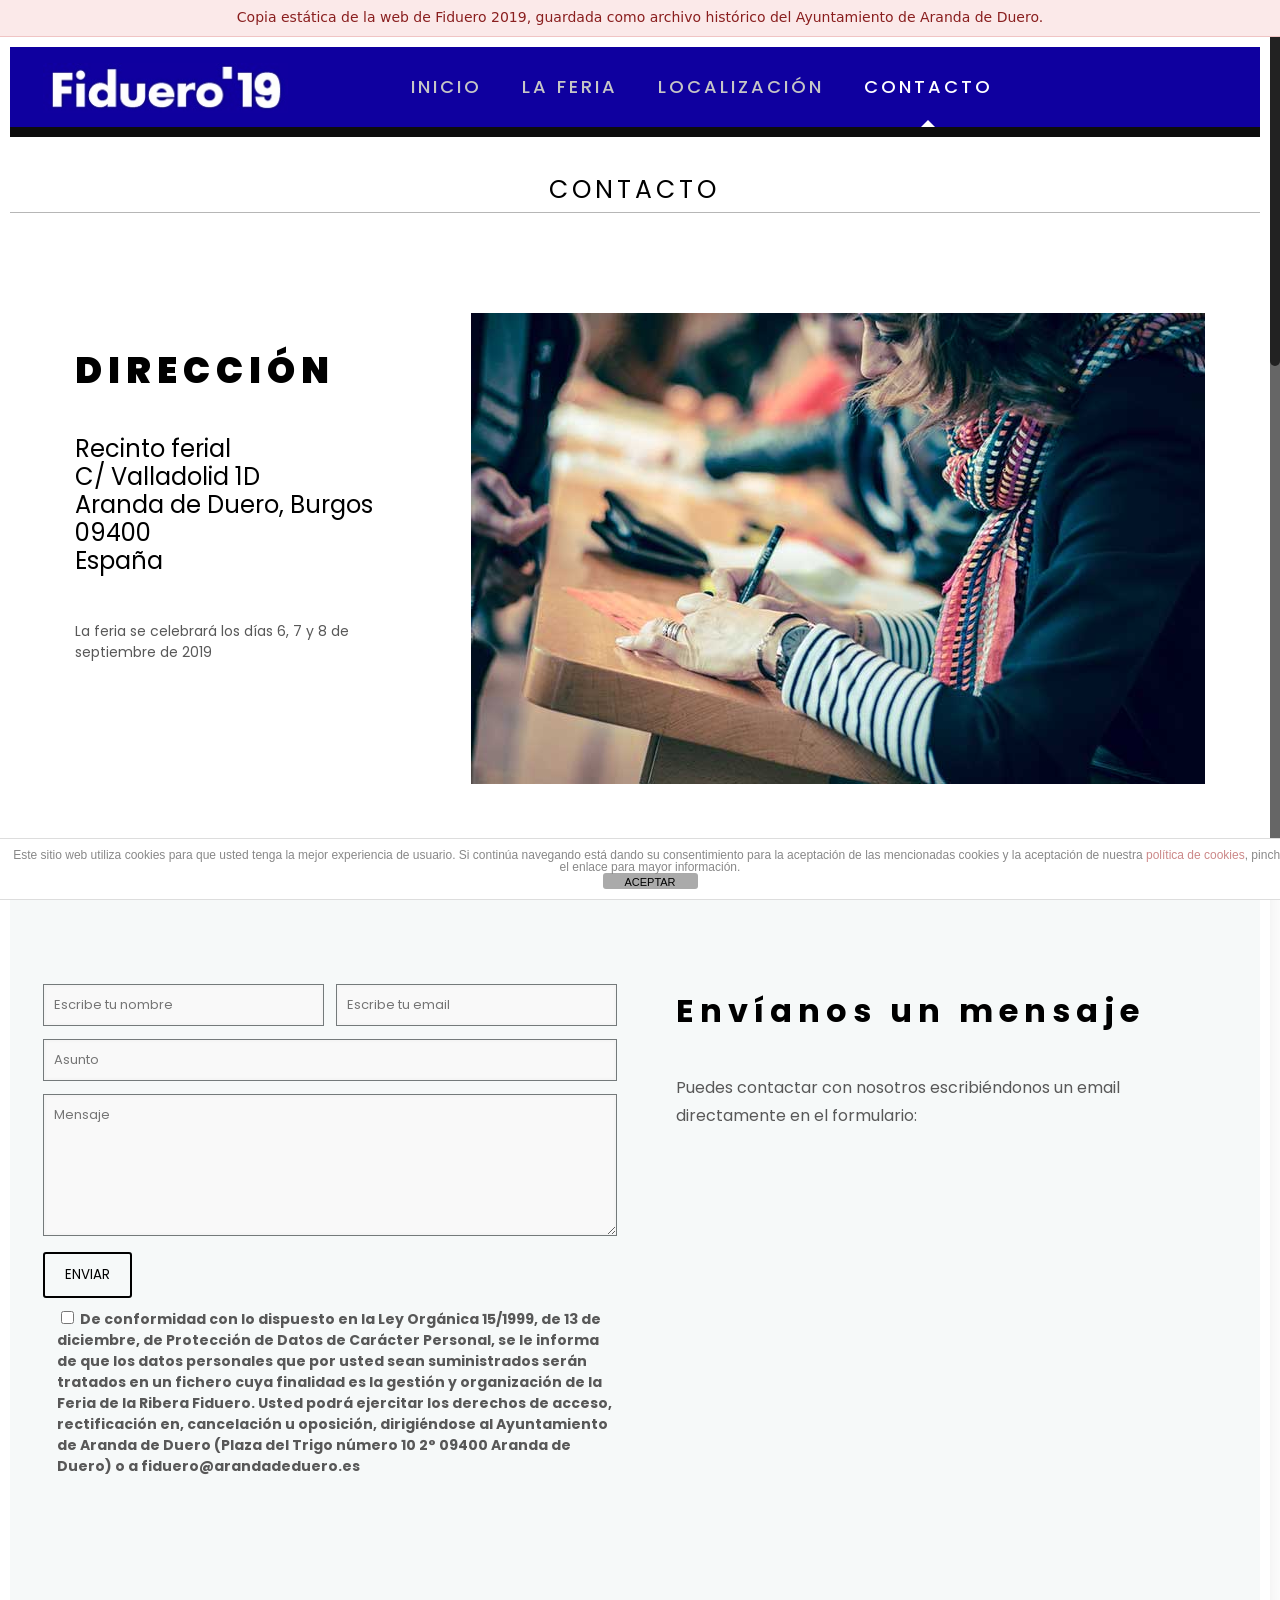
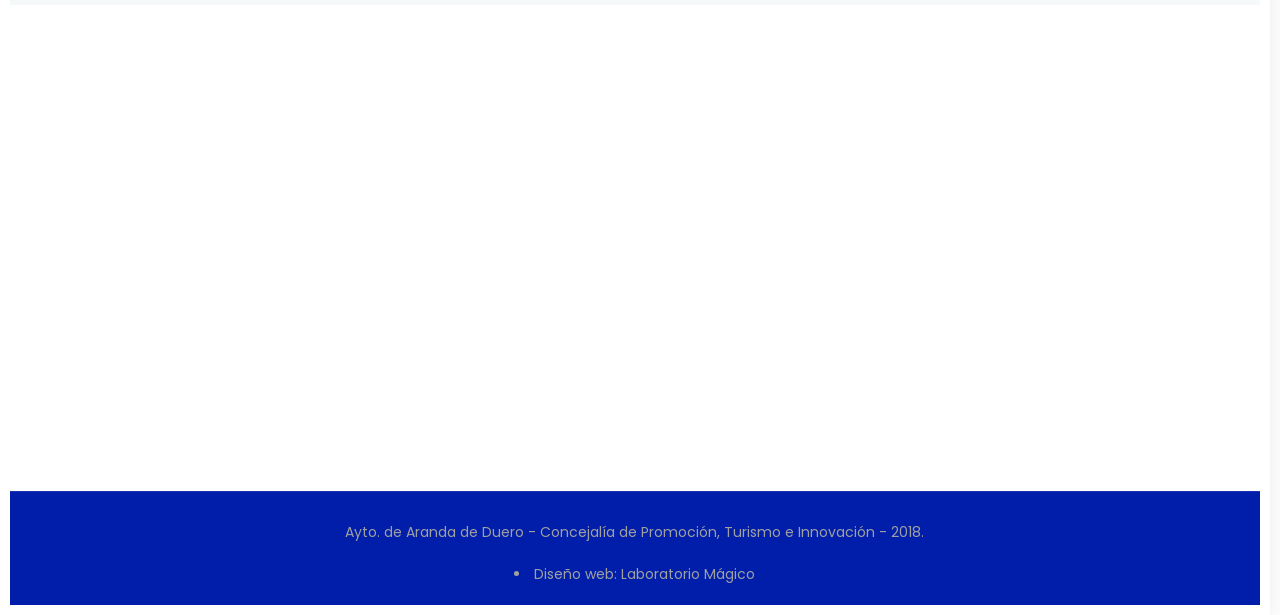
<file: site/contacto/index.html>
<!DOCTYPE html>
<html class="no-js" lang="es">

<!-- head -->
<head>

<!-- meta -->
<meta charset="UTF-8" />
<meta name="viewport" content="width=device-width, initial-scale=1, maximum-scale=1" />
<meta name="description" content="Contacta mediante el formulario de contacto o el email" />
<meta name="keywords" content="feria, fiduero, ribera del duero, aranda de duero, trabajo, empresas" />
<link rel="alternate" href="http://www.traduccionesaranda.com" hreflang="es" />

<link rel="shortcut icon" href="../wp-content/uploads/2019/07/f19.png" />	
<link rel="apple-touch-icon" href="../wp-content/uploads/2019/07/f19.png" />
	

<!-- wp_head() -->
<title>Ponte en contacto con los responsables de la feria</title>
<!-- script | dynamic -->
<script id="mfn-dnmc-config-js">
//<![CDATA[
window.mfn_ajax = "https://fiduero.arandadeduero.es/wp-admin/admin-ajax.php";
window.mfn = {mobile_init:1240,nicescroll:40,parallax:"translate3d",responsive:1,retina_js:0};
window.mfn_prettyphoto = {disable:false,disableMobile:false,title:false,style:"pp_default",width:0,height:0};
window.mfn_sliders = {blog:0,clients:0,offer:0,portfolio:0,shop:0,slider:0,testimonials:0};
//]]>
</script>
<meta name='robots' content='max-image-preview:large' />
	<style>img:is([sizes="auto" i], [sizes^="auto," i]) { contain-intrinsic-size: 3000px 1500px }</style>
	<link rel="alternate" type="application/rss+xml" title="Fiduero 2019 &raquo; Feed" href="https://fiduero.arandadeduero.es/feed/" />
<link rel="alternate" type="application/rss+xml" title="Fiduero 2019 &raquo; Feed de los comentarios" href="https://fiduero.arandadeduero.es/comments/feed/" />
<link rel="alternate" type="application/rss+xml" title="Fiduero 2019 &raquo; Comentario CONTACTO del feed" href="https://fiduero.arandadeduero.es/contacto/feed/" />
<script type="text/javascript">
/* <![CDATA[ */
window._wpemojiSettings = {"baseUrl":"https:\/\/s.w.org\/images\/core\/emoji\/15.0.3\/72x72\/","ext":".png","svgUrl":"https:\/\/s.w.org\/images\/core\/emoji\/15.0.3\/svg\/","svgExt":".svg","source":{"concatemoji":"https:\/\/fiduero.arandadeduero.es\/wp-includes\/js\/wp-emoji-release.min.js?ver=6.7.10"}};
/*! This file is auto-generated */
!function(i,n){var o,s,e;function c(e){try{var t={supportTests:e,timestamp:(new Date).valueOf()};sessionStorage.setItem(o,JSON.stringify(t))}catch(e){}}function p(e,t,n){e.clearRect(0,0,e.canvas.width,e.canvas.height),e.fillText(t,0,0);var t=new Uint32Array(e.getImageData(0,0,e.canvas.width,e.canvas.height).data),r=(e.clearRect(0,0,e.canvas.width,e.canvas.height),e.fillText(n,0,0),new Uint32Array(e.getImageData(0,0,e.canvas.width,e.canvas.height).data));return t.every(function(e,t){return e===r[t]})}function u(e,t,n){switch(t){case"flag":return n(e,"\ud83c\udff3\ufe0f\u200d\u26a7\ufe0f","\ud83c\udff3\ufe0f\u200b\u26a7\ufe0f")?!1:!n(e,"\ud83c\uddfa\ud83c\uddf3","\ud83c\uddfa\u200b\ud83c\uddf3")&&!n(e,"\ud83c\udff4\udb40\udc67\udb40\udc62\udb40\udc65\udb40\udc6e\udb40\udc67\udb40\udc7f","\ud83c\udff4\u200b\udb40\udc67\u200b\udb40\udc62\u200b\udb40\udc65\u200b\udb40\udc6e\u200b\udb40\udc67\u200b\udb40\udc7f");case"emoji":return!n(e,"\ud83d\udc26\u200d\u2b1b","\ud83d\udc26\u200b\u2b1b")}return!1}function f(e,t,n){var r="undefined"!=typeof WorkerGlobalScope&&self instanceof WorkerGlobalScope?new OffscreenCanvas(300,150):i.createElement("canvas"),a=r.getContext("2d",{willReadFrequently:!0}),o=(a.textBaseline="top",a.font="600 32px Arial",{});return e.forEach(function(e){o[e]=t(a,e,n)}),o}function t(e){var t=i.createElement("script");t.src=e,t.defer=!0,i.head.appendChild(t)}"undefined"!=typeof Promise&&(o="wpEmojiSettingsSupports",s=["flag","emoji"],n.supports={everything:!0,everythingExceptFlag:!0},e=new Promise(function(e){i.addEventListener("DOMContentLoaded",e,{once:!0})}),new Promise(function(t){var n=function(){try{var e=JSON.parse(sessionStorage.getItem(o));if("object"==typeof e&&"number"==typeof e.timestamp&&(new Date).valueOf()<e.timestamp+604800&&"object"==typeof e.supportTests)return e.supportTests}catch(e){}return null}();if(!n){if("undefined"!=typeof Worker&&"undefined"!=typeof OffscreenCanvas&&"undefined"!=typeof URL&&URL.createObjectURL&&"undefined"!=typeof Blob)try{var e="postMessage("+f.toString()+"("+[JSON.stringify(s),u.toString(),p.toString()].join(",")+"));",r=new Blob([e],{type:"text/javascript"}),a=new Worker(URL.createObjectURL(r),{name:"wpTestEmojiSupports"});return void(a.onmessage=function(e){c(n=e.data),a.terminate(),t(n)})}catch(e){}c(n=f(s,u,p))}t(n)}).then(function(e){for(var t in e)n.supports[t]=e[t],n.supports.everything=n.supports.everything&&n.supports[t],"flag"!==t&&(n.supports.everythingExceptFlag=n.supports.everythingExceptFlag&&n.supports[t]);n.supports.everythingExceptFlag=n.supports.everythingExceptFlag&&!n.supports.flag,n.DOMReady=!1,n.readyCallback=function(){n.DOMReady=!0}}).then(function(){return e}).then(function(){var e;n.supports.everything||(n.readyCallback(),(e=n.source||{}).concatemoji?t(e.concatemoji):e.wpemoji&&e.twemoji&&(t(e.twemoji),t(e.wpemoji)))}))}((window,document),window._wpemojiSettings);
/* ]]> */
</script>
<link rel='stylesheet' id='mec-font-icons-css' href='../wp-content/plugins/modern-events-calendar-lite/assets/css/iconfonts.css' type='text/css' media='all' />
<link rel='stylesheet' id='mec-frontend-style-css' href='../wp-content/plugins/modern-events-calendar-lite/assets/css/frontend.min.css' type='text/css' media='all' />
<link rel='stylesheet' id='mec-tooltip-style-css' href='../wp-content/plugins/modern-events-calendar-lite/assets/packages/tooltip/tooltip.css' type='text/css' media='all' />
<link rel='stylesheet' id='mec-tooltip-shadow-style-css' href='../wp-content/plugins/modern-events-calendar-lite/assets/packages/tooltip/tooltipster-sideTip-shadow.min.css' type='text/css' media='all' />
<link rel='stylesheet' id='mec-google-fonts-css' href='../fonts/gf-2.css' type='text/css' media='all' />
<link rel='stylesheet' id='mec-lity-style-css' href='../wp-content/plugins/modern-events-calendar-lite/assets/packages/lity/lity.min.css' type='text/css' media='all' />
<link rel='stylesheet' id='layerslider-css' href='../wp-content/plugins/LayerSlider/static/layerslider/css/layerslider.css' type='text/css' media='all' />
<link rel='stylesheet' id='ls-google-fonts-css' href='../fonts/gf-1.css' type='text/css' media='all' />
<style id='wp-emoji-styles-inline-css' type='text/css'>

	img.wp-smiley, img.emoji {
		display: inline !important;
		border: none !important;
		box-shadow: none !important;
		height: 1em !important;
		width: 1em !important;
		margin: 0 0.07em !important;
		vertical-align: -0.1em !important;
		background: none !important;
		padding: 0 !important;
	}
</style>
<link rel='stylesheet' id='wp-block-library-css' href='../wp-includes/css/dist/block-library/style.min.css' type='text/css' media='all' />
<style id='classic-theme-styles-inline-css' type='text/css'>
/*! This file is auto-generated */
.wp-block-button__link{color:#fff;background-color:#32373c;border-radius:9999px;box-shadow:none;text-decoration:none;padding:calc(.667em + 2px) calc(1.333em + 2px);font-size:1.125em}.wp-block-file__button{background:#32373c;color:#fff;text-decoration:none}
</style>
<style id='global-styles-inline-css' type='text/css'>
:root{--wp--preset--aspect-ratio--square: 1;--wp--preset--aspect-ratio--4-3: 4/3;--wp--preset--aspect-ratio--3-4: 3/4;--wp--preset--aspect-ratio--3-2: 3/2;--wp--preset--aspect-ratio--2-3: 2/3;--wp--preset--aspect-ratio--16-9: 16/9;--wp--preset--aspect-ratio--9-16: 9/16;--wp--preset--color--black: #000000;--wp--preset--color--cyan-bluish-gray: #abb8c3;--wp--preset--color--white: #ffffff;--wp--preset--color--pale-pink: #f78da7;--wp--preset--color--vivid-red: #cf2e2e;--wp--preset--color--luminous-vivid-orange: #ff6900;--wp--preset--color--luminous-vivid-amber: #fcb900;--wp--preset--color--light-green-cyan: #7bdcb5;--wp--preset--color--vivid-green-cyan: #00d084;--wp--preset--color--pale-cyan-blue: #8ed1fc;--wp--preset--color--vivid-cyan-blue: #0693e3;--wp--preset--color--vivid-purple: #9b51e0;--wp--preset--gradient--vivid-cyan-blue-to-vivid-purple: linear-gradient(135deg,rgba(6,147,227,1) 0%,rgb(155,81,224) 100%);--wp--preset--gradient--light-green-cyan-to-vivid-green-cyan: linear-gradient(135deg,rgb(122,220,180) 0%,rgb(0,208,130) 100%);--wp--preset--gradient--luminous-vivid-amber-to-luminous-vivid-orange: linear-gradient(135deg,rgba(252,185,0,1) 0%,rgba(255,105,0,1) 100%);--wp--preset--gradient--luminous-vivid-orange-to-vivid-red: linear-gradient(135deg,rgba(255,105,0,1) 0%,rgb(207,46,46) 100%);--wp--preset--gradient--very-light-gray-to-cyan-bluish-gray: linear-gradient(135deg,rgb(238,238,238) 0%,rgb(169,184,195) 100%);--wp--preset--gradient--cool-to-warm-spectrum: linear-gradient(135deg,rgb(74,234,220) 0%,rgb(151,120,209) 20%,rgb(207,42,186) 40%,rgb(238,44,130) 60%,rgb(251,105,98) 80%,rgb(254,248,76) 100%);--wp--preset--gradient--blush-light-purple: linear-gradient(135deg,rgb(255,206,236) 0%,rgb(152,150,240) 100%);--wp--preset--gradient--blush-bordeaux: linear-gradient(135deg,rgb(254,205,165) 0%,rgb(254,45,45) 50%,rgb(107,0,62) 100%);--wp--preset--gradient--luminous-dusk: linear-gradient(135deg,rgb(255,203,112) 0%,rgb(199,81,192) 50%,rgb(65,88,208) 100%);--wp--preset--gradient--pale-ocean: linear-gradient(135deg,rgb(255,245,203) 0%,rgb(182,227,212) 50%,rgb(51,167,181) 100%);--wp--preset--gradient--electric-grass: linear-gradient(135deg,rgb(202,248,128) 0%,rgb(113,206,126) 100%);--wp--preset--gradient--midnight: linear-gradient(135deg,rgb(2,3,129) 0%,rgb(40,116,252) 100%);--wp--preset--font-size--small: 13px;--wp--preset--font-size--medium: 20px;--wp--preset--font-size--large: 36px;--wp--preset--font-size--x-large: 42px;--wp--preset--spacing--20: 0.44rem;--wp--preset--spacing--30: 0.67rem;--wp--preset--spacing--40: 1rem;--wp--preset--spacing--50: 1.5rem;--wp--preset--spacing--60: 2.25rem;--wp--preset--spacing--70: 3.38rem;--wp--preset--spacing--80: 5.06rem;--wp--preset--shadow--natural: 6px 6px 9px rgba(0, 0, 0, 0.2);--wp--preset--shadow--deep: 12px 12px 50px rgba(0, 0, 0, 0.4);--wp--preset--shadow--sharp: 6px 6px 0px rgba(0, 0, 0, 0.2);--wp--preset--shadow--outlined: 6px 6px 0px -3px rgba(255, 255, 255, 1), 6px 6px rgba(0, 0, 0, 1);--wp--preset--shadow--crisp: 6px 6px 0px rgba(0, 0, 0, 1);}:where(.is-layout-flex){gap: 0.5em;}:where(.is-layout-grid){gap: 0.5em;}body .is-layout-flex{display: flex;}.is-layout-flex{flex-wrap: wrap;align-items: center;}.is-layout-flex > :is(*, div){margin: 0;}body .is-layout-grid{display: grid;}.is-layout-grid > :is(*, div){margin: 0;}:where(.wp-block-columns.is-layout-flex){gap: 2em;}:where(.wp-block-columns.is-layout-grid){gap: 2em;}:where(.wp-block-post-template.is-layout-flex){gap: 1.25em;}:where(.wp-block-post-template.is-layout-grid){gap: 1.25em;}.has-black-color{color: var(--wp--preset--color--black) !important;}.has-cyan-bluish-gray-color{color: var(--wp--preset--color--cyan-bluish-gray) !important;}.has-white-color{color: var(--wp--preset--color--white) !important;}.has-pale-pink-color{color: var(--wp--preset--color--pale-pink) !important;}.has-vivid-red-color{color: var(--wp--preset--color--vivid-red) !important;}.has-luminous-vivid-orange-color{color: var(--wp--preset--color--luminous-vivid-orange) !important;}.has-luminous-vivid-amber-color{color: var(--wp--preset--color--luminous-vivid-amber) !important;}.has-light-green-cyan-color{color: var(--wp--preset--color--light-green-cyan) !important;}.has-vivid-green-cyan-color{color: var(--wp--preset--color--vivid-green-cyan) !important;}.has-pale-cyan-blue-color{color: var(--wp--preset--color--pale-cyan-blue) !important;}.has-vivid-cyan-blue-color{color: var(--wp--preset--color--vivid-cyan-blue) !important;}.has-vivid-purple-color{color: var(--wp--preset--color--vivid-purple) !important;}.has-black-background-color{background-color: var(--wp--preset--color--black) !important;}.has-cyan-bluish-gray-background-color{background-color: var(--wp--preset--color--cyan-bluish-gray) !important;}.has-white-background-color{background-color: var(--wp--preset--color--white) !important;}.has-pale-pink-background-color{background-color: var(--wp--preset--color--pale-pink) !important;}.has-vivid-red-background-color{background-color: var(--wp--preset--color--vivid-red) !important;}.has-luminous-vivid-orange-background-color{background-color: var(--wp--preset--color--luminous-vivid-orange) !important;}.has-luminous-vivid-amber-background-color{background-color: var(--wp--preset--color--luminous-vivid-amber) !important;}.has-light-green-cyan-background-color{background-color: var(--wp--preset--color--light-green-cyan) !important;}.has-vivid-green-cyan-background-color{background-color: var(--wp--preset--color--vivid-green-cyan) !important;}.has-pale-cyan-blue-background-color{background-color: var(--wp--preset--color--pale-cyan-blue) !important;}.has-vivid-cyan-blue-background-color{background-color: var(--wp--preset--color--vivid-cyan-blue) !important;}.has-vivid-purple-background-color{background-color: var(--wp--preset--color--vivid-purple) !important;}.has-black-border-color{border-color: var(--wp--preset--color--black) !important;}.has-cyan-bluish-gray-border-color{border-color: var(--wp--preset--color--cyan-bluish-gray) !important;}.has-white-border-color{border-color: var(--wp--preset--color--white) !important;}.has-pale-pink-border-color{border-color: var(--wp--preset--color--pale-pink) !important;}.has-vivid-red-border-color{border-color: var(--wp--preset--color--vivid-red) !important;}.has-luminous-vivid-orange-border-color{border-color: var(--wp--preset--color--luminous-vivid-orange) !important;}.has-luminous-vivid-amber-border-color{border-color: var(--wp--preset--color--luminous-vivid-amber) !important;}.has-light-green-cyan-border-color{border-color: var(--wp--preset--color--light-green-cyan) !important;}.has-vivid-green-cyan-border-color{border-color: var(--wp--preset--color--vivid-green-cyan) !important;}.has-pale-cyan-blue-border-color{border-color: var(--wp--preset--color--pale-cyan-blue) !important;}.has-vivid-cyan-blue-border-color{border-color: var(--wp--preset--color--vivid-cyan-blue) !important;}.has-vivid-purple-border-color{border-color: var(--wp--preset--color--vivid-purple) !important;}.has-vivid-cyan-blue-to-vivid-purple-gradient-background{background: var(--wp--preset--gradient--vivid-cyan-blue-to-vivid-purple) !important;}.has-light-green-cyan-to-vivid-green-cyan-gradient-background{background: var(--wp--preset--gradient--light-green-cyan-to-vivid-green-cyan) !important;}.has-luminous-vivid-amber-to-luminous-vivid-orange-gradient-background{background: var(--wp--preset--gradient--luminous-vivid-amber-to-luminous-vivid-orange) !important;}.has-luminous-vivid-orange-to-vivid-red-gradient-background{background: var(--wp--preset--gradient--luminous-vivid-orange-to-vivid-red) !important;}.has-very-light-gray-to-cyan-bluish-gray-gradient-background{background: var(--wp--preset--gradient--very-light-gray-to-cyan-bluish-gray) !important;}.has-cool-to-warm-spectrum-gradient-background{background: var(--wp--preset--gradient--cool-to-warm-spectrum) !important;}.has-blush-light-purple-gradient-background{background: var(--wp--preset--gradient--blush-light-purple) !important;}.has-blush-bordeaux-gradient-background{background: var(--wp--preset--gradient--blush-bordeaux) !important;}.has-luminous-dusk-gradient-background{background: var(--wp--preset--gradient--luminous-dusk) !important;}.has-pale-ocean-gradient-background{background: var(--wp--preset--gradient--pale-ocean) !important;}.has-electric-grass-gradient-background{background: var(--wp--preset--gradient--electric-grass) !important;}.has-midnight-gradient-background{background: var(--wp--preset--gradient--midnight) !important;}.has-small-font-size{font-size: var(--wp--preset--font-size--small) !important;}.has-medium-font-size{font-size: var(--wp--preset--font-size--medium) !important;}.has-large-font-size{font-size: var(--wp--preset--font-size--large) !important;}.has-x-large-font-size{font-size: var(--wp--preset--font-size--x-large) !important;}
:where(.wp-block-post-template.is-layout-flex){gap: 1.25em;}:where(.wp-block-post-template.is-layout-grid){gap: 1.25em;}
:where(.wp-block-columns.is-layout-flex){gap: 2em;}:where(.wp-block-columns.is-layout-grid){gap: 2em;}
:root :where(.wp-block-pullquote){font-size: 1.5em;line-height: 1.6;}
</style>
<link rel='stylesheet' id='front-estilos-css' href='../wp-content/plugins/asesor-cookies-para-la-ley-en-espana/html/front/estilos.css' type='text/css' media='all' />
<link rel='stylesheet' id='contact-form-7-css' href='../wp-content/plugins/contact-form-7/includes/css/styles.css' type='text/css' media='all' />
<link rel='stylesheet' id='rs-plugin-settings-css' href='../wp-content/plugins/revslider/public/assets/css/settings.css' type='text/css' media='all' />
<style id='rs-plugin-settings-inline-css' type='text/css'>
#rs-demo-id {}
</style>
<link rel='stylesheet' id='yellow-pencil-animate-css' href='../wp-content/plugins/waspthemes-yellow-pencil/library/css/animate.css' type='text/css' media='all' />
<link rel='stylesheet' id='style-css' href='../wp-content/themes/arandaenfiestas/style.css' type='text/css' media='all' />
<link rel='stylesheet' id='mfn-base-css' href='../wp-content/themes/arandaenfiestas/css/base.css' type='text/css' media='all' />
<link rel='stylesheet' id='mfn-layout-css' href='../wp-content/themes/arandaenfiestas/css/layout.css' type='text/css' media='all' />
<link rel='stylesheet' id='mfn-shortcodes-css' href='../wp-content/themes/arandaenfiestas/css/shortcodes.css' type='text/css' media='all' />
<link rel='stylesheet' id='mfn-animations-css' href='../wp-content/themes/arandaenfiestas/assets/animations/animations.min.css' type='text/css' media='all' />
<link rel='stylesheet' id='mfn-jquery-ui-css' href='../wp-content/themes/arandaenfiestas/assets/ui/jquery.ui.all.css' type='text/css' media='all' />
<link rel='stylesheet' id='mfn-prettyPhoto-css' href='../wp-content/themes/arandaenfiestas/assets/prettyPhoto/prettyPhoto.css' type='text/css' media='all' />
<link rel='stylesheet' id='mfn-jplayer-css' href='../wp-content/themes/arandaenfiestas/assets/jplayer/css/jplayer.blue.monday.css' type='text/css' media='all' />
<link rel='stylesheet' id='mfn-responsive-css' href='../wp-content/themes/arandaenfiestas/css/responsive.css' type='text/css' media='all' />
<link rel='stylesheet' id='Poppins-css' href='../fonts/gf-3.css' type='text/css' media='all' />
<link rel='stylesheet' id='\poppins\-css' href='../fonts/gf-4.css' type='text/css' media='all' />
<script type="text/javascript" src="../wp-includes/js/jquery/jquery.min.js" id="jquery-core-js"></script>
<script type="text/javascript" src="../wp-includes/js/jquery/jquery-migrate.min.js" id="jquery-migrate-js"></script>
<script type="text/javascript" src="../wp-content/plugins/modern-events-calendar-lite/assets/js/jquery.typewatch.js" id="mec-typekit-script-js"></script>
<script type="text/javascript" id="mec-frontend-script-js-extra">
/* <![CDATA[ */
var mecdata = {"day":"d\u00eda ","days":"d\u00edas","hour":"hora","hours":"horas","minute":"minuto","minutes":"minutos","second":"segundo","seconds":"segundos","elementor_edit_mode":"no"};
/* ]]> */
</script>
<script type="text/javascript" src="../wp-content/plugins/modern-events-calendar-lite/assets/js/frontend.js" id="mec-frontend-script-js"></script>
<script type="text/javascript" src="../wp-content/plugins/modern-events-calendar-lite/assets/packages/tooltip/tooltip.js" id="mec-tooltip-script-js"></script>
<script type="text/javascript" src="../wp-content/plugins/modern-events-calendar-lite/assets/js/events.js" id="mec-events-script-js"></script>
<script type="text/javascript" src="../wp-content/plugins/modern-events-calendar-lite/assets/packages/lity/lity.min.js" id="mec-lity-script-js"></script>
<script type="text/javascript" src="../wp-content/plugins/modern-events-calendar-lite/assets/packages/colorbrightness/colorbrightness.min.js" id="mec-colorbrightness-script-js"></script>
<script type="text/javascript" src="../wp-content/plugins/modern-events-calendar-lite/assets/packages/owl-carousel/owl.carousel.min.js" id="mec-owl-carousel-script-js"></script>
<script type="text/javascript" src="../wp-content/plugins/LayerSlider/static/layerslider/js/greensock.js" id="greensock-js"></script>
<script type="text/javascript" id="layerslider-js-extra">
/* <![CDATA[ */
var LS_Meta = {"v":"6.1.6"};
/* ]]> */
</script>
<script type="text/javascript" src="../wp-content/plugins/LayerSlider/static/layerslider/js/layerslider.kreaturamedia.jquery.js" id="layerslider-js"></script>
<script type="text/javascript" src="../wp-content/plugins/LayerSlider/static/layerslider/js/layerslider.transitions.js" id="layerslider-transitions-js"></script>
<script type="text/javascript" id="front-principal-js-extra">
/* <![CDATA[ */
var cdp_cookies_info = {"url_plugin":"https:\/\/fiduero.arandadeduero.es\/wp-content\/plugins\/asesor-cookies-para-la-ley-en-espana\/plugin.php","url_admin_ajax":"https:\/\/fiduero.arandadeduero.es\/wp-admin\/admin-ajax.php"};
/* ]]> */
</script>
<script type="text/javascript" src="../wp-content/plugins/asesor-cookies-para-la-ley-en-espana/html/front/principal.js" id="front-principal-js"></script>
<meta name="generator" content="Powered by LayerSlider 6.1.6 - Multi-Purpose, Responsive, Parallax, Mobile-Friendly Slider Plugin for WordPress." />
<!-- LayerSlider updates and docs at: https://layerslider.kreaturamedia.com -->
<link rel="https://api.w.org/" href="https://fiduero.arandadeduero.es/wp-json/" /><link rel="alternate" title="JSON" type="application/json" href="https://fiduero.arandadeduero.es/wp-json/wp/v2/pages/23" /><link rel="EditURI" type="application/rsd+xml" title="RSD" href="https://fiduero.arandadeduero.es/xmlrpc.php?rsd" />
<link rel="canonical" href="index.html" />
<link rel='shortlink' href='https://fiduero.arandadeduero.es/?p=23' />
<link rel="alternate" title="oEmbed (JSON)" type="application/json+oembed" href="https://fiduero.arandadeduero.es/wp-json/oembed/1.0/embed?url=https%3A%2F%2Ffiduero.arandadeduero.es%2Fcontacto%2F" />
<link rel="alternate" title="oEmbed (XML)" type="text/xml+oembed" href="https://fiduero.arandadeduero.es/wp-json/oembed/1.0/embed?url=https%3A%2F%2Ffiduero.arandadeduero.es%2Fcontacto%2F&#038;format=xml" />
<script type="text/javascript">var ajaxurl = "https://fiduero.arandadeduero.es/wp-admin/admin-ajax.php";</script><meta name="generator" content="Customized By Yellow Pencil Plugin" />
<!-- style | dynamic -->
<style id="mfn-dnmc-style-css">
@media only screen and (min-width: 1240px) {body:not(.header-simple) #Top_bar #menu{display:block!important}.tr-menu #Top_bar #menu{background:none!important}#Top_bar .menu > li > ul.mfn-megamenu{width:984px}#Top_bar .menu > li > ul.mfn-megamenu > li{float:left}#Top_bar .menu > li > ul.mfn-megamenu > li.mfn-megamenu-cols-1{width:100%}#Top_bar .menu > li > ul.mfn-megamenu > li.mfn-megamenu-cols-2{width:50%}#Top_bar .menu > li > ul.mfn-megamenu > li.mfn-megamenu-cols-3{width:33.33%}#Top_bar .menu > li > ul.mfn-megamenu > li.mfn-megamenu-cols-4{width:25%}#Top_bar .menu > li > ul.mfn-megamenu > li.mfn-megamenu-cols-5{width:20%}#Top_bar .menu > li > ul.mfn-megamenu > li.mfn-megamenu-cols-6{width:16.66%}#Top_bar .menu > li > ul.mfn-megamenu > li > ul{display:block!important;position:inherit;left:auto;top:auto;border-width:0 1px 0 0}#Top_bar .menu > li > ul.mfn-megamenu > li:last-child > ul{border:0}#Top_bar .menu > li > ul.mfn-megamenu > li > ul li{width:auto}#Top_bar .menu > li > ul.mfn-megamenu a.mfn-megamenu-title{text-transform:uppercase;font-weight:400;background:none}#Top_bar .menu > li > ul.mfn-megamenu a .menu-arrow{display:none}.menuo-right #Top_bar .menu > li > ul.mfn-megamenu{left:auto;right:0}.menuo-right #Top_bar .menu > li > ul.mfn-megamenu-bg{box-sizing:border-box}#Top_bar .menu > li > ul.mfn-megamenu-bg{padding:20px 166px 20px 20px;background-repeat:no-repeat;background-position:right bottom}.rtl #Top_bar .menu > li > ul.mfn-megamenu-bg{padding-left:166px;padding-right:20px;background-position:left bottom}#Top_bar .menu > li > ul.mfn-megamenu-bg > li{background:none}#Top_bar .menu > li > ul.mfn-megamenu-bg > li a{border:none}#Top_bar .menu > li > ul.mfn-megamenu-bg > li > ul{background:none!important;-webkit-box-shadow:0 0 0 0;-moz-box-shadow:0 0 0 0;box-shadow:0 0 0 0}.mm-vertical #Top_bar .container{position:relative;}.mm-vertical #Top_bar .top_bar_left{position:static;}.mm-vertical #Top_bar .menu > li ul{box-shadow:0 0 0 0 transparent!important;background-image:none;}.mm-vertical #Top_bar .menu > li > ul.mfn-megamenu{width:98%!important;margin:0 1%;padding:20px 0;}.mm-vertical.header-plain #Top_bar .menu > li > ul.mfn-megamenu{width:100%!important;margin:0;}.mm-vertical #Top_bar .menu > li > ul.mfn-megamenu > li{display:table-cell;float:none!important;width:10%;padding:0 15px;border-right:1px solid rgba(0, 0, 0, 0.05);}.mm-vertical #Top_bar .menu > li > ul.mfn-megamenu > li:last-child{border-right-width:0}.mm-vertical #Top_bar .menu > li > ul.mfn-megamenu > li.hide-border{border-right-width:0}.mm-vertical #Top_bar .menu > li > ul.mfn-megamenu > li a{border-bottom-width:0;padding:9px 15px;line-height:120%;}.mm-vertical #Top_bar .menu > li > ul.mfn-megamenu a.mfn-megamenu-title{font-weight:700;}.rtl .mm-vertical #Top_bar .menu > li > ul.mfn-megamenu > li:first-child{border-right-width:0}.rtl .mm-vertical #Top_bar .menu > li > ul.mfn-megamenu > li:last-child{border-right-width:1px}#Header_creative #Top_bar .menu > li > ul.mfn-megamenu{width:980px!important;margin:0;}.header-plain:not(.menuo-right) #Header .top_bar_left{width:auto!important}.header-stack.header-center #Top_bar #menu{display:inline-block!important}.header-simple #Top_bar #menu{display:none;height:auto;width:300px;bottom:auto;top:100%;right:1px;position:absolute;margin:0}.header-simple #Header a.responsive-menu-toggle{display:block;right:10px}.header-simple #Top_bar #menu > ul{width:100%;float:left}.header-simple #Top_bar #menu ul li{width:100%;padding-bottom:0;border-right:0;position:relative}.header-simple #Top_bar #menu ul li a{padding:0 20px;margin:0;display:block;height:auto;line-height:normal;border:none}.header-simple #Top_bar #menu ul li a:after{display:none}.header-simple #Top_bar #menu ul li a span{border:none;line-height:44px;display:inline;padding:0}.header-simple #Top_bar #menu ul li.submenu .menu-toggle{display:block;position:absolute;right:0;top:0;width:44px;height:44px;line-height:44px;font-size:30px;font-weight:300;text-align:center;cursor:pointer;color:#444;opacity:0.33;}.header-simple #Top_bar #menu ul li.submenu .menu-toggle:after{content:"+"}.header-simple #Top_bar #menu ul li.hover > .menu-toggle:after{content:"-"}.header-simple #Top_bar #menu ul li.hover a{border-bottom:0}.header-simple #Top_bar #menu ul.mfn-megamenu li .menu-toggle{display:none}.header-simple #Top_bar #menu ul li ul{position:relative!important;left:0!important;top:0;padding:0;margin:0!important;width:auto!important;background-image:none}.header-simple #Top_bar #menu ul li ul li{width:100%!important;display:block;padding:0;}.header-simple #Top_bar #menu ul li ul li a{padding:0 20px 0 30px}.header-simple #Top_bar #menu ul li ul li a .menu-arrow{display:none}.header-simple #Top_bar #menu ul li ul li a span{padding:0}.header-simple #Top_bar #menu ul li ul li a span:after{display:none!important}.header-simple #Top_bar .menu > li > ul.mfn-megamenu a.mfn-megamenu-title{text-transform:uppercase;font-weight:400}.header-simple #Top_bar .menu > li > ul.mfn-megamenu > li > ul{display:block!important;position:inherit;left:auto;top:auto}.header-simple #Top_bar #menu ul li ul li ul{border-left:0!important;padding:0;top:0}.header-simple #Top_bar #menu ul li ul li ul li a{padding:0 20px 0 40px}.rtl.header-simple #Top_bar #menu{left:1px;right:auto}.rtl.header-simple #Top_bar a.responsive-menu-toggle{left:10px;right:auto}.rtl.header-simple #Top_bar #menu ul li.submenu .menu-toggle{left:0;right:auto}.rtl.header-simple #Top_bar #menu ul li ul{left:auto!important;right:0!important}.rtl.header-simple #Top_bar #menu ul li ul li a{padding:0 30px 0 20px}.rtl.header-simple #Top_bar #menu ul li ul li ul li a{padding:0 40px 0 20px}.menu-highlight #Top_bar .menu > li{margin:0 2px}.menu-highlight:not(.header-creative) #Top_bar .menu > li > a{margin:20px 0;padding:0;-webkit-border-radius:5px;border-radius:5px}.menu-highlight #Top_bar .menu > li > a:after{display:none}.menu-highlight #Top_bar .menu > li > a span:not(.description){line-height:50px}.menu-highlight #Top_bar .menu > li > a span.description{display:none}.menu-highlight.header-stack #Top_bar .menu > li > a{margin:10px 0!important}.menu-highlight.header-stack #Top_bar .menu > li > a span:not(.description){line-height:40px}.menu-highlight.header-transparent #Top_bar .menu > li > a{margin:5px 0}.menu-highlight.header-simple #Top_bar #menu ul li,.menu-highlight.header-creative #Top_bar #menu ul li{margin:0}.menu-highlight.header-simple #Top_bar #menu ul li > a,.menu-highlight.header-creative #Top_bar #menu ul li > a{-webkit-border-radius:0;border-radius:0}.menu-highlight:not(.header-fixed):not(.header-simple) #Top_bar.is-sticky .menu > li > a{margin:10px 0!important;padding:5px 0!important}.menu-highlight:not(.header-fixed):not(.header-simple) #Top_bar.is-sticky .menu > li > a span{line-height:30px!important}.header-modern.menu-highlight.menuo-right .menu_wrapper{margin-right:20px}.menu-line-below #Top_bar .menu > li > a:after{top:auto;bottom:-4px}.menu-line-below #Top_bar.is-sticky .menu > li > a:after{top:auto;bottom:-4px}.menu-line-below-80 #Top_bar:not(.is-sticky) .menu > li > a:after{height:4px;left:10%;top:50%;margin-top:20px;width:80%}.menu-line-below-80-1 #Top_bar:not(.is-sticky) .menu > li > a:after{height:1px;left:10%;top:50%;margin-top:20px;width:80%}.menu-link-color #Top_bar .menu > li > a:after{display:none!important}.menu-arrow-top #Top_bar .menu > li > a:after{background:none repeat scroll 0 0 rgba(0,0,0,0)!important;border-color:#ccc transparent transparent;border-style:solid;border-width:7px 7px 0;display:block;height:0;left:50%;margin-left:-7px;top:0!important;width:0}.menu-arrow-top.header-transparent #Top_bar .menu > li > a:after,.menu-arrow-top.header-plain #Top_bar .menu > li > a:after{display:none}.menu-arrow-top #Top_bar.is-sticky .menu > li > a:after{top:0!important}.menu-arrow-bottom #Top_bar .menu > li > a:after{background:none!important;border-color:transparent transparent #ccc;border-style:solid;border-width:0 7px 7px;display:block;height:0;left:50%;margin-left:-7px;top:auto;bottom:0;width:0}.menu-arrow-bottom.header-transparent #Top_bar .menu > li > a:after,.menu-arrow-bottom.header-plain #Top_bar .menu > li > a:after{display:none}.menu-arrow-bottom #Top_bar.is-sticky .menu > li > a:after{top:auto;bottom:0}.menuo-no-borders #Top_bar .menu > li > a span:not(.description){border-right-width:0}.menuo-no-borders #Header_creative #Top_bar .menu > li > a span{border-bottom-width:0}.menuo-right #Top_bar .menu_wrapper{float:right}.menuo-right.header-stack:not(.header-center) #Top_bar .menu_wrapper{margin-right:150px}body.header-creative{padding-left:50px}body.header-creative.header-open{padding-left:250px}body.error404,body.under-construction,body.template-blank{padding-left:0!important}.header-creative.footer-fixed #Footer,.header-creative.footer-sliding #Footer,.header-creative.footer-stick #Footer.is-sticky{box-sizing:border-box;padding-left:50px;}.header-open.footer-fixed #Footer,.header-open.footer-sliding #Footer,.header-creative.footer-stick #Footer.is-sticky{padding-left:250px;}.header-rtl.header-creative.footer-fixed #Footer,.header-rtl.header-creative.footer-sliding #Footer,.header-rtl.header-creative.footer-stick #Footer.is-sticky{padding-left:0;padding-right:50px;}.header-rtl.header-open.footer-fixed #Footer,.header-rtl.header-open.footer-sliding #Footer,.header-rtl.header-creative.footer-stick #Footer.is-sticky{padding-right:250px;}#Header_creative{background:#fff;position:fixed;width:250px;height:100%;left:-200px;top:0;z-index:9002;-webkit-box-shadow:2px 0 4px 2px rgba(0,0,0,.15);box-shadow:2px 0 4px 2px rgba(0,0,0,.15)}#Header_creative .container{width:100%}#Header_creative .creative-wrapper{opacity:0;margin-right:50px}#Header_creative a.creative-menu-toggle{display:block;width:34px;height:34px;line-height:34px;font-size:22px;text-align:center;position:absolute;top:10px;right:8px;border-radius:3px}.admin-bar #Header_creative a.creative-menu-toggle{top:42px}#Header_creative #Top_bar{position:static;width:100%}#Header_creative #Top_bar .top_bar_left{width:100%!important;float:none}#Header_creative #Top_bar .top_bar_right{width:100%!important;float:none;height:auto;margin-bottom:35px;text-align:center;padding:0 20px;top:0;-webkit-box-sizing:border-box;-moz-box-sizing:border-box;box-sizing:border-box}#Header_creative #Top_bar .top_bar_right:before{display:none}#Header_creative #Top_bar .top_bar_right_wrapper{top:0}#Header_creative #Top_bar .logo{float:none;text-align:center;margin:15px 0}#Header_creative #Top_bar .menu_wrapper{float:none;margin:0 0 30px}#Header_creative #Top_bar .menu > li{width:100%;float:none;position:relative}#Header_creative #Top_bar .menu > li > a{padding:0;text-align:center}#Header_creative #Top_bar .menu > li > a:after{display:none}#Header_creative #Top_bar .menu > li > a span{border-right:0;border-bottom-width:1px;line-height:38px}#Header_creative #Top_bar .menu li ul{left:100%;right:auto;top:0;box-shadow:2px 2px 2px 0 rgba(0,0,0,0.03);-webkit-box-shadow:2px 2px 2px 0 rgba(0,0,0,0.03)}#Header_creative #Top_bar .menu > li > ul.mfn-megamenu{width:700px!important;}#Header_creative #Top_bar .menu > li > ul.mfn-megamenu > li > ul{left:0}#Header_creative #Top_bar .menu li ul li a{padding-top:9px;padding-bottom:8px}#Header_creative #Top_bar .menu li ul li ul{top:0!important}#Header_creative #Top_bar .menu > li > a span.description{display:block;font-size:13px;line-height:28px!important;clear:both}#Header_creative #Top_bar .search_wrapper{left:100%;top:auto;bottom:0}#Header_creative #Top_bar a#header_cart{display:inline-block;float:none;top:3px}#Header_creative #Top_bar a#search_button{display:inline-block;float:none;top:3px}#Header_creative #Top_bar .wpml-languages{display:inline-block;float:none;top:0}#Header_creative #Top_bar .wpml-languages.enabled:hover a.active{padding-bottom:9px}#Header_creative #Top_bar a.button.action_button{display:inline-block;float:none;top:16px;margin:0}#Header_creative #Top_bar .banner_wrapper{display:block;text-align:center}#Header_creative #Top_bar .banner_wrapper img{max-width:100%;height:auto;display:inline-block}#Header_creative #Action_bar{position:absolute;bottom:0;top:auto;clear:both;padding:0 20px;-webkit-box-sizing:border-box;-moz-box-sizing:border-box;box-sizing:border-box}#Header_creative #Action_bar .social{float:none;text-align:center;padding:5px 0 15px}#Header_creative #Action_bar .social li{margin-bottom:2px}#Header_creative .social li a{color:rgba(0,0,0,.5)}#Header_creative .social li a:hover{color:#000}#Header_creative .creative-social{position:absolute;bottom:10px;right:0;width:50px}#Header_creative .creative-social li{display:block;float:none;width:100%;text-align:center;margin-bottom:5px}.header-creative .fixed-nav.fixed-nav-prev{margin-left:50px}.header-creative.header-open .fixed-nav.fixed-nav-prev{margin-left:250px}.menuo-last #Header_creative #Top_bar .menu li.last ul{top:auto;bottom:0}.header-open #Header_creative{left:0}.header-open #Header_creative .creative-wrapper{opacity:1;margin:0!important;}.header-open #Header_creative .creative-menu-toggle,.header-open #Header_creative .creative-social{display:none}body.header-rtl.header-creative{padding-left:0;padding-right:50px}.header-rtl #Header_creative{left:auto;right:-200px}.header-rtl.nice-scroll #Header_creative{margin-right:10px}.header-rtl #Header_creative .creative-wrapper{margin-left:50px;margin-right:0}.header-rtl #Header_creative a.creative-menu-toggle{left:8px;right:auto}.header-rtl #Header_creative .creative-social{left:0;right:auto}.header-rtl #Footer #back_to_top.sticky{right:125px}.header-rtl #popup_contact{right:70px}.header-rtl #Header_creative #Top_bar .menu li ul{left:auto;right:100%}.header-rtl #Header_creative #Top_bar .search_wrapper{left:auto;right:100%;}.header-rtl .fixed-nav.fixed-nav-prev{margin-left:0!important}.header-rtl .fixed-nav.fixed-nav-next{margin-right:50px}body.header-rtl.header-creative.header-open{padding-left:0;padding-right:250px!important}.header-rtl.header-open #Header_creative{left:auto;right:0}.header-rtl.header-open #Footer #back_to_top.sticky{right:325px}.header-rtl.header-open #popup_contact{right:270px}.header-rtl.header-open .fixed-nav.fixed-nav-next{margin-right:250px}#Header_creative.active{left:-1px;}.header-rtl #Header_creative.active{left:auto;right:-1px;}#Header_creative.active .creative-wrapper{opacity:1;margin:0}.header-creative .vc_row[data-vc-full-width]{padding-left:50px}.header-creative.header-open .vc_row[data-vc-full-width]{padding-left:250px}.header-open .vc_parallax .vc_parallax-inner { left:auto; width: calc(100% - 250px); }.header-open.header-rtl .vc_parallax .vc_parallax-inner { left:0; right:auto; }#Header_creative.scroll{height:100%;overflow-y:auto}#Header_creative.scroll:not(.dropdown) .menu li ul{display:none!important}#Header_creative.scroll #Action_bar{position:static}#Header_creative.dropdown{outline:none}#Header_creative.dropdown #Top_bar .menu_wrapper{float:left}#Header_creative.dropdown #Top_bar #menu ul li{position:relative;float:left}#Header_creative.dropdown #Top_bar #menu ul li a:after{display:none}#Header_creative.dropdown #Top_bar #menu ul li a span{line-height:38px;padding:0}#Header_creative.dropdown #Top_bar #menu ul li.submenu .menu-toggle{display:block;position:absolute;right:0;top:0;width:38px;height:38px;line-height:38px;font-size:26px;font-weight:300;text-align:center;cursor:pointer;color:#444;opacity:0.33;}#Header_creative.dropdown #Top_bar #menu ul li.submenu .menu-toggle:after{content:"+"}#Header_creative.dropdown #Top_bar #menu ul li.hover > .menu-toggle:after{content:"-"}#Header_creative.dropdown #Top_bar #menu ul li.hover a{border-bottom:0}#Header_creative.dropdown #Top_bar #menu ul.mfn-megamenu li .menu-toggle{display:none}#Header_creative.dropdown #Top_bar #menu ul li ul{position:relative!important;left:0!important;top:0;padding:0;margin-left:0!important;width:auto!important;background-image:none}#Header_creative.dropdown #Top_bar #menu ul li ul li{width:100%!important}#Header_creative.dropdown #Top_bar #menu ul li ul li a{padding:0 10px;text-align:center}#Header_creative.dropdown #Top_bar #menu ul li ul li a .menu-arrow{display:none}#Header_creative.dropdown #Top_bar #menu ul li ul li a span{padding:0}#Header_creative.dropdown #Top_bar #menu ul li ul li a span:after{display:none!important}#Header_creative.dropdown #Top_bar .menu > li > ul.mfn-megamenu a.mfn-megamenu-title{text-transform:uppercase;font-weight:400}#Header_creative.dropdown #Top_bar .menu > li > ul.mfn-megamenu > li > ul{display:block!important;position:inherit;left:auto;top:auto}#Header_creative.dropdown #Top_bar #menu ul li ul li ul{border-left:0!important;padding:0;top:0}#Header_creative{transition: left .5s ease-in-out, right .5s ease-in-out;}#Header_creative .creative-wrapper{transition: opacity .5s ease-in-out, margin 0s ease-in-out .5s;}#Header_creative.active .creative-wrapper{transition: opacity .5s ease-in-out, margin 0s ease-in-out;}}@media only screen and (min-width: 1240px) {#Top_bar.is-sticky{position:fixed!important;width:100%;left:0;top:-60px;height:60px;z-index:701;background:#fff;opacity:.97;filter:alpha(opacity = 97);-webkit-box-shadow:0 2px 5px 0 rgba(0,0,0,0.1);-moz-box-shadow:0 2px 5px 0 rgba(0,0,0,0.1);box-shadow:0 2px 5px 0 rgba(0,0,0,0.1)}.layout-boxed.header-boxed #Top_bar.is-sticky{max-width:1240px;left:50%;-webkit-transform:translateX(-50%);transform:translateX(-50%)}.layout-boxed.header-boxed.nice-scroll #Top_bar.is-sticky{margin-left:-5px}#Top_bar.is-sticky .top_bar_left,#Top_bar.is-sticky .top_bar_right,#Top_bar.is-sticky .top_bar_right:before{background:none}#Top_bar.is-sticky .top_bar_right{top:-4px;height:auto;}#Top_bar.is-sticky .top_bar_right_wrapper{top:15px}.header-plain #Top_bar.is-sticky .top_bar_right_wrapper{top:0}#Top_bar.is-sticky .logo{width:auto;margin:0 30px 0 20px;padding:0}#Top_bar.is-sticky #logo{padding:5px 0!important;height:50px!important;line-height:50px!important}#Top_bar.is-sticky #logo img:not(.svg){max-height:35px;width:auto!important}#Top_bar.is-sticky #logo img.logo-main{display:none}#Top_bar.is-sticky #logo img.logo-sticky{display:inline}#Top_bar.is-sticky .menu_wrapper{clear:none}#Top_bar.is-sticky .menu_wrapper .menu > li > a{padding:15px 0}#Top_bar.is-sticky .menu > li > a,#Top_bar.is-sticky .menu > li > a span{line-height:30px}#Top_bar.is-sticky .menu > li > a:after{top:auto;bottom:-4px}#Top_bar.is-sticky .menu > li > a span.description{display:none}#Top_bar.is-sticky .secondary_menu_wrapper,#Top_bar.is-sticky .banner_wrapper{display:none}.header-overlay #Top_bar.is-sticky{display:none}.sticky-dark #Top_bar.is-sticky{background:rgba(0,0,0,.8)}.sticky-dark #Top_bar.is-sticky #menu{background:rgba(0,0,0,.8)}.sticky-dark #Top_bar.is-sticky .menu > li > a{color:#fff}.sticky-dark #Top_bar.is-sticky .top_bar_right a{color:rgba(255,255,255,.5)}.sticky-dark #Top_bar.is-sticky .wpml-languages a.active,.sticky-dark #Top_bar.is-sticky .wpml-languages ul.wpml-lang-dropdown{background:rgba(0,0,0,0.3);border-color:rgba(0,0,0,0.1)}}@media only screen and (min-width: 768px) and (max-width: 1240px){.header_placeholder{height:0!important}}@media only screen and (max-width: 1239px){#Top_bar #menu{display:none;height:auto;width:300px;bottom:auto;top:100%;right:1px;position:absolute;margin:0}#Top_bar a.responsive-menu-toggle{display:block}#Top_bar #menu > ul{width:100%;float:left}#Top_bar #menu ul li{width:100%;padding-bottom:0;border-right:0;position:relative}#Top_bar #menu ul li a{padding:0 25px;margin:0;display:block;height:auto;line-height:normal;border:none}#Top_bar #menu ul li a:after{display:none}#Top_bar #menu ul li a span{border:none;line-height:44px;display:inline;padding:0}#Top_bar #menu ul li a span.description{margin:0 0 0 5px}#Top_bar #menu ul li.submenu .menu-toggle{display:block;position:absolute;right:15px;top:0;width:44px;height:44px;line-height:44px;font-size:30px;font-weight:300;text-align:center;cursor:pointer;color:#444;opacity:0.33;}#Top_bar #menu ul li.submenu .menu-toggle:after{content:"+"}#Top_bar #menu ul li.hover > .menu-toggle:after{content:"-"}#Top_bar #menu ul li.hover a{border-bottom:0}#Top_bar #menu ul li a span:after{display:none!important}#Top_bar #menu ul.mfn-megamenu li .menu-toggle{display:none}#Top_bar #menu ul li ul{position:relative!important;left:0!important;top:0;padding:0;margin-left:0!important;width:auto!important;background-image:none!important;box-shadow:0 0 0 0 transparent!important;-webkit-box-shadow:0 0 0 0 transparent!important}#Top_bar #menu ul li ul li{width:100%!important}#Top_bar #menu ul li ul li a{padding:0 20px 0 35px}#Top_bar #menu ul li ul li a .menu-arrow{display:none}#Top_bar #menu ul li ul li a span{padding:0}#Top_bar #menu ul li ul li a span:after{display:none!important}#Top_bar .menu > li > ul.mfn-megamenu a.mfn-megamenu-title{text-transform:uppercase;font-weight:400}#Top_bar .menu > li > ul.mfn-megamenu > li > ul{display:block!important;position:inherit;left:auto;top:auto}#Top_bar #menu ul li ul li ul{border-left:0!important;padding:0;top:0}#Top_bar #menu ul li ul li ul li a{padding:0 20px 0 45px}.rtl #Top_bar #menu{left:1px;right:auto}.rtl #Top_bar a.responsive-menu-toggle{left:20px;right:auto}.rtl #Top_bar #menu ul li.submenu .menu-toggle{left:15px;right:auto;border-left:none;border-right:1px solid #eee}.rtl #Top_bar #menu ul li ul{left:auto!important;right:0!important}.rtl #Top_bar #menu ul li ul li a{padding:0 30px 0 20px}.rtl #Top_bar #menu ul li ul li ul li a{padding:0 40px 0 20px}.header-stack .menu_wrapper a.responsive-menu-toggle{position:static!important;margin:11px 0!important}.header-stack .menu_wrapper #menu{left:0;right:auto}.rtl.header-stack #Top_bar #menu{left:auto;right:0}.admin-bar #Header_creative{top:32px}.header-creative.layout-boxed{padding-top:85px}.header-creative.layout-full-width #Wrapper{padding-top:60px}#Header_creative{position:fixed;width:100%;left:0!important;top:0;z-index:1001}#Header_creative .creative-wrapper{display:block!important;opacity:1!important}#Header_creative .creative-menu-toggle,#Header_creative .creative-social{display:none!important;opacity:1!important;filter:alpha(opacity=100)!important}#Header_creative #Top_bar{position:static;width:100%}#Header_creative #Top_bar #logo{height:50px;line-height:50px;padding:5px 0}#Header_creative #Top_bar #logo img{max-height:40px}#Header_creative #logo img.logo-main{display:none}#Header_creative #logo img.logo-sticky{display:inline-block}.logo-no-sticky-padding #Header_creative #Top_bar #logo{height:60px;line-height:60px;padding:0}.logo-no-sticky-padding #Header_creative #Top_bar #logo img{max-height:60px}#Header_creative #Top_bar #header_cart{top:21px}#Header_creative #Top_bar #search_button{top:20px}#Header_creative #Top_bar .wpml-languages{top:11px}#Header_creative #Top_bar .action_button{top:9px}#Header_creative #Top_bar .top_bar_right{height:60px;top:0}#Header_creative #Top_bar .top_bar_right:before{display:none}#Header_creative #Top_bar .top_bar_right_wrapper{top:0}#Header_creative #Action_bar{display:none}#Header_creative.scroll{overflow:visible!important}}#Header_wrapper, #Intro {background-color: #0d0d0d;}#Subheader {background-color: rgba(255, 255, 255, 1);}.header-classic #Action_bar, .header-fixed #Action_bar, .header-plain #Action_bar, .header-split #Action_bar, .header-stack #Action_bar {background-color: #2C2C2C;}#Sliding-top {background-color: #454545;}#Sliding-top a.sliding-top-control {border-right-color: #454545;}#Sliding-top.st-center a.sliding-top-control,#Sliding-top.st-left a.sliding-top-control {border-top-color: #454545;}#Footer {background-color: #001ea9;}body, ul.timeline_items, .icon_box a .desc, .icon_box a:hover .desc, .feature_list ul li a, .list_item a, .list_item a:hover,.widget_recent_entries ul li a, .flat_box a, .flat_box a:hover, .story_box .desc, .content_slider.carouselul li a .title,.content_slider.flat.description ul li .desc, .content_slider.flat.description ul li a .desc, .post-nav.minimal a i {color: #585858;}.post-nav.minimal a svg {fill: #585858;}.themecolor, .opening_hours .opening_hours_wrapper li span, .fancy_heading_icon .icon_top,.fancy_heading_arrows .icon-right-dir, .fancy_heading_arrows .icon-left-dir, .fancy_heading_line .title,.button-love a.mfn-love, .format-link .post-title .icon-link, .pager-single > span, .pager-single a:hover,.widget_meta ul, .widget_pages ul, .widget_rss ul, .widget_mfn_recent_comments ul li:after, .widget_archive ul, .widget_recent_comments ul li:after, .widget_nav_menu ul, .woocommerce ul.products li.product .price, .shop_slider .shop_slider_ul li .item_wrapper .price, .woocommerce-page ul.products li.product .price, .widget_price_filter .price_label .from, .widget_price_filter .price_label .to,.woocommerce ul.product_list_widget li .quantity .amount, .woocommerce .product div.entry-summary .price, .woocommerce .star-rating span,#Error_404 .error_pic i, .style-simple #Filters .filters_wrapper ul li a:hover, .style-simple #Filters .filters_wrapper ul li.current-cat a,.style-simple .quick_fact .title {color: #000000;}.themebg,#comments .commentlist > li .reply a.comment-reply-link,div.jp-interface,#Filters .filters_wrapper ul li a:hover,#Filters .filters_wrapper ul li.current-cat a,.fixed-nav .arrow,.offer_thumb .slider_pagination a:before,.offer_thumb .slider_pagination a.selected:after,.pager .pages a:hover,.pager .pages a.active,.pager .pages span.page-numbers.current,.pager-single span:after,.portfolio_group.exposure .portfolio-item .desc-inner .line,.Recent_posts ul li .desc:after,.Recent_posts ul li .photo .c,.slider_pagination a.selected,.slider_pagination .slick-active a,.slider_pagination a.selected:after,.slider_pagination .slick-active a:after,.testimonials_slider .slider_images,.testimonials_slider .slider_images a:after,.testimonials_slider .slider_images:before,#Top_bar a#header_cart span,.widget_categories ul,.widget_mfn_menu ul li a:hover,.widget_mfn_menu ul li.current-menu-item:not(.current-menu-ancestor) > a,.widget_mfn_menu ul li.current_page_item:not(.current_page_ancestor) > a,.widget_product_categories ul,.widget_recent_entries ul li:after,.woocommerce-account table.my_account_orders .order-number a,.woocommerce-MyAccount-navigation ul li.is-active a, .style-simple .accordion .question:after,.style-simple .faq .question:after,.style-simple .icon_box .desc_wrapper .title:before,.style-simple #Filters .filters_wrapper ul li a:after,.style-simple .article_box .desc_wrapper p:after,.style-simple .sliding_box .desc_wrapper:after,.style-simple .trailer_box:hover .desc,.tp-bullets.simplebullets.round .bullet.selected,.tp-bullets.simplebullets.round .bullet.selected:after,.tparrows.default,.tp-bullets.tp-thumbs .bullet.selected:after{background-color: #000000;}.Latest_news ul li .photo, .style-simple .opening_hours .opening_hours_wrapper li label,.style-simple .timeline_items li:hover h3, .style-simple .timeline_items li:nth-child(even):hover h3, .style-simple .timeline_items li:hover .desc, .style-simple .timeline_items li:nth-child(even):hover,.style-simple .offer_thumb .slider_pagination a.selected {border-color: #000000;}a {color: #1a1a1a;}a:hover {color: #001ea9;}*::-moz-selection {background-color: #1a1a1a;}*::selection {background-color: #1a1a1a;}.blockquote p.author span, .counter .desc_wrapper .title, .article_box .desc_wrapper p, .team .desc_wrapper p.subtitle, .pricing-box .plan-header p.subtitle, .pricing-box .plan-header .price sup.period, .chart_box p, .fancy_heading .inside,.fancy_heading_line .slogan, .post-meta, .post-meta a, .post-footer, .post-footer a span.label, .pager .pages a, .button-love a .label,.pager-single a, #comments .commentlist > li .comment-author .says, .fixed-nav .desc .date, .filters_buttons li.label, .Recent_posts ul li a .desc .date,.widget_recent_entries ul li .post-date, .tp_recent_tweets .twitter_time, .widget_price_filter .price_label, .shop-filters .woocommerce-result-count,.woocommerce ul.product_list_widget li .quantity, .widget_shopping_cart ul.product_list_widget li dl, .product_meta .posted_in,.woocommerce .shop_table .product-name .variation > dd, .shipping-calculator-button:after,.shop_slider .shop_slider_ul li .item_wrapper .price del,.testimonials_slider .testimonials_slider_ul li .author span, .testimonials_slider .testimonials_slider_ul li .author span a, .Latest_news ul li .desc_footer {color: #a8a8a8;}h1, h1 a, h1 a:hover, .text-logo #logo { color: #000000; }h2, h2 a, h2 a:hover { color: #000000; }h3, h3 a, h3 a:hover { color: #000000; }h4, h4 a, h4 a:hover, .style-simple .sliding_box .desc_wrapper h4 { color: #000000; }h5, h5 a, h5 a:hover { color: #000000; }h6, h6 a, h6 a:hover, a.content_link .title { color: #000000; }.dropcap, .highlight:not(.highlight_image) {background-color: #000000;}a.button, a.tp-button {background-color: #E6E6E6;color: #747474;}.button-stroke a.button, .button-stroke a.button .button_icon i, .button-stroke a.tp-button {border-color: #E6E6E6;color: #747474;}.button-stroke a:hover.button, .button-stroke a:hover.tp-button {background-color: #E6E6E6 !important;color: #fff;}a.button_theme, a.tp-button.button_theme,button, input[type="submit"], input[type="reset"], input[type="button"] {background-color: #000000;color: #fff;}.button-stroke a.button.button_theme:not(.action_button), .button-stroke a.button.button_theme:not(.action_button),.button-stroke a.button.button_theme .button_icon i, .button-stroke a.tp-button.button_theme,.button-stroke button, .button-stroke input[type="submit"], .button-stroke input[type="reset"], .button-stroke input[type="button"] {border-color: #000000;color: #000000 !important;}.button-stroke a.button.button_theme:hover, .button-stroke a.tp-button.button_theme:hover,.button-stroke button:hover, .button-stroke input[type="submit"]:hover, .button-stroke input[type="reset"]:hover, .button-stroke input[type="button"]:hover {background-color: #000000 !important;color: #fff !important;}a.mfn-link { color: #656B6F; }a.mfn-link-2 span, a:hover.mfn-link-2 span:before, a.hover.mfn-link-2 span:before, a.mfn-link-5 span, a.mfn-link-8:after, a.mfn-link-8:before { background: #1a1a1a; }a:hover.mfn-link { color: #0d0d0d;}a.mfn-link-2 span:before, a:hover.mfn-link-4:before, a:hover.mfn-link-4:after, a.hover.mfn-link-4:before, a.hover.mfn-link-4:after, a.mfn-link-5:before, a.mfn-link-7:after, a.mfn-link-7:before { background: #001ea9; }a.mfn-link-6:before {border-bottom-color: #001ea9;}.woocommerce a.button,.woocommerce .quantity input.plus,.woocommerce .quantity input.minus {background-color: #E6E6E6 !important;color: #747474 !important;}.woocommerce button.button, .woocommerce a.button_theme:not(.action_button),.woocommerce a.checkout-button,.woocommerce input[type="button"],.woocommerce input[type="reset"],.woocommerce input[type="submit"],.button-stroke .woocommerce a.checkout-button {background-color: #000000 !important;color: #fff !important;}.column_column ul, .column_column ol, .the_content_wrapper ul, .the_content_wrapper ol {color: #737E86;}.hr_color, .hr_color hr, .hr_dots span {color: #000000;background: #000000;}.hr_zigzag i {color: #000000;} .highlight-left:after,.highlight-right:after {background: #000000;}@media only screen and (max-width: 767px) {.highlight-left .wrap:first-child,.highlight-right .wrap:last-child {background: #000000;}}#Header .top_bar_left, .header-classic #Top_bar, .header-plain #Top_bar, .header-stack #Top_bar, .header-split #Top_bar,.header-fixed #Top_bar, .header-below #Top_bar, #Header_creative, #Top_bar #menu, .sticky-tb-color #Top_bar.is-sticky {background-color: #0f009f;}#Top_bar .wpml-languages a.active, #Top_bar .wpml-languages ul.wpml-lang-dropdown {background-color: #0f009f;}#Top_bar .top_bar_right:before {background-color: #e3e3e3;}#Header .top_bar_right {background-color: #f5f5f5;}#Top_bar .top_bar_right a:not(.action_button) { color: #444444;}#Top_bar .menu > li > a,#Top_bar #menu ul li.submenu .menu-toggle { color: #c6c6c6;}#Top_bar .menu > li.current-menu-item > a,#Top_bar .menu > li.current_page_item > a,#Top_bar .menu > li.current-menu-parent > a,#Top_bar .menu > li.current-page-parent > a,#Top_bar .menu > li.current-menu-ancestor > a,#Top_bar .menu > li.current-page-ancestor > a,#Top_bar .menu > li.current_page_ancestor > a,#Top_bar .menu > li.hover > a { color: #ffffff; }#Top_bar .menu > li a:after { background: #ffffff; }.menuo-arrows #Top_bar .menu > li.submenu > a > span:not(.description)::after { border-top-color: #c6c6c6;}#Top_bar .menu > li.current-menu-item.submenu > a > span:not(.description)::after,#Top_bar .menu > li.current_page_item.submenu > a > span:not(.description)::after,#Top_bar .menu > li.current-menu-parent.submenu > a > span:not(.description)::after,#Top_bar .menu > li.current-page-parent.submenu > a > span:not(.description)::after,#Top_bar .menu > li.current-menu-ancestor.submenu > a > span:not(.description)::after,#Top_bar .menu > li.current-page-ancestor.submenu > a > span:not(.description)::after,#Top_bar .menu > li.current_page_ancestor.submenu > a > span:not(.description)::after,#Top_bar .menu > li.hover.submenu > a > span:not(.description)::after { border-top-color: #ffffff; }.menu-highlight #Top_bar #menu > ul > li.current-menu-item > a,.menu-highlight #Top_bar #menu > ul > li.current_page_item > a,.menu-highlight #Top_bar #menu > ul > li.current-menu-parent > a,.menu-highlight #Top_bar #menu > ul > li.current-page-parent > a,.menu-highlight #Top_bar #menu > ul > li.current-menu-ancestor > a,.menu-highlight #Top_bar #menu > ul > li.current-page-ancestor > a,.menu-highlight #Top_bar #menu > ul > li.current_page_ancestor > a,.menu-highlight #Top_bar #menu > ul > li.hover > a { background: #F2F2F2; }.menu-arrow-bottom #Top_bar .menu > li > a:after { border-bottom-color: #ffffff;}.menu-arrow-top #Top_bar .menu > li > a:after {border-top-color: #ffffff;}.header-plain #Top_bar .menu > li.current-menu-item > a,.header-plain #Top_bar .menu > li.current_page_item > a,.header-plain #Top_bar .menu > li.current-menu-parent > a,.header-plain #Top_bar .menu > li.current-page-parent > a,.header-plain #Top_bar .menu > li.current-menu-ancestor > a,.header-plain #Top_bar .menu > li.current-page-ancestor > a,.header-plain #Top_bar .menu > li.current_page_ancestor > a,.header-plain #Top_bar .menu > li.hover > a,.header-plain #Top_bar a:hover#header_cart,.header-plain #Top_bar a:hover#search_button,.header-plain #Top_bar .wpml-languages:hover,.header-plain #Top_bar .wpml-languages ul.wpml-lang-dropdown {background: #F2F2F2; color: #ffffff;}.header-plain #Top_bar,.header-plain #Top_bar .menu > li > a span:not(.description),.header-plain #Top_bar a#header_cart,.header-plain #Top_bar a#search_button,.header-plain #Top_bar .wpml-languages,.header-plain #Top_bar a.button.action_button {border-color: #0f009f;}#Top_bar .menu > li ul {background-color: #F2F2F2;}#Top_bar .menu > li ul li a {color: #5f5f5f;}#Top_bar .menu > li ul li a:hover,#Top_bar .menu > li ul li.hover > a {color: #2e2e2e;}#Top_bar .search_wrapper { background: #000000; }.overlay-menu-toggle {color: #ffffff !important; background: #0f009f; }#Overlay {background: rgba(15, 0, 159, 0.95);}#overlay-menu ul li a, .header-overlay .overlay-menu-toggle.focus {color: #0f009f;}#overlay-menu ul li.current-menu-item > a,#overlay-menu ul li.current_page_item > a,#overlay-menu ul li.current-menu-parent > a,#overlay-menu ul li.current-page-parent > a,#overlay-menu ul li.current-menu-ancestor > a,#overlay-menu ul li.current-page-ancestor > a,#overlay-menu ul li.current_page_ancestor > a { color: #0f009f; }#Top_bar .responsive-menu-toggle,#Header_creative .creative-menu-toggle,#Header_creative .responsive-menu-toggle {color: #ffffff; background: #0f009f;}#Side_slide{background-color: #191919;border-color: #191919; }#Side_slide,#Side_slide .search-wrapper input.field,#Side_slide a:not(.button),#Side_slide #menu ul li.submenu .menu-toggle{color: #A6A6A6;}#Side_slide a:not(.button):hover,#Side_slide a.active,#Side_slide #menu ul li.hover > .menu-toggle{color: #FFFFFF;}#Side_slide #menu ul li.current-menu-item > a,#Side_slide #menu ul li.current_page_item > a,#Side_slide #menu ul li.current-menu-parent > a,#Side_slide #menu ul li.current-page-parent > a,#Side_slide #menu ul li.current-menu-ancestor > a,#Side_slide #menu ul li.current-page-ancestor > a,#Side_slide #menu ul li.current_page_ancestor > a,#Side_slide #menu ul li.hover > a,#Side_slide #menu ul li:hover > a{color: #FFFFFF;}#Action_bar .contact_details{color: #bbbbbb}#Action_bar .contact_details a{color: #0095eb}#Action_bar .contact_details a:hover{color: #007cc3}#Action_bar .social li a,#Action_bar .social-menu a{color: #bbbbbb}#Action_bar .social li a:hover,#Action_bar .social-menu a:hover{color: #FFFFFF}#Subheader .title{color: #000000;}#Subheader ul.breadcrumbs li, #Subheader ul.breadcrumbs li a{color: rgba(0, 0, 0, 0.6);}#Footer, #Footer .widget_recent_entries ul li a {color: #a0a0a0;}#Footer a {color: #a0a0a0;}#Footer a:hover {color: #8b8b8b;}#Footer h1, #Footer h1 a, #Footer h1 a:hover,#Footer h2, #Footer h2 a, #Footer h2 a:hover,#Footer h3, #Footer h3 a, #Footer h3 a:hover,#Footer h4, #Footer h4 a, #Footer h4 a:hover,#Footer h5, #Footer h5 a, #Footer h5 a:hover,#Footer h6, #Footer h6 a, #Footer h6 a:hover {color: #ffffff;}#Footer .themecolor, #Footer .widget_meta ul, #Footer .widget_pages ul, #Footer .widget_rss ul, #Footer .widget_mfn_recent_comments ul li:after, #Footer .widget_archive ul, #Footer .widget_recent_comments ul li:after, #Footer .widget_nav_menu ul, #Footer .widget_price_filter .price_label .from, #Footer .widget_price_filter .price_label .to,#Footer .star-rating span {color: #000000;}#Footer .themebg, #Footer .widget_categories ul, #Footer .Recent_posts ul li .desc:after, #Footer .Recent_posts ul li .photo .c,#Footer .widget_recent_entries ul li:after, #Footer .widget_mfn_menu ul li a:hover, #Footer .widget_product_categories ul {background-color: #000000;}#Footer .Recent_posts ul li a .desc .date, #Footer .widget_recent_entries ul li .post-date, #Footer .tp_recent_tweets .twitter_time, #Footer .widget_price_filter .price_label, #Footer .shop-filters .woocommerce-result-count, #Footer ul.product_list_widget li .quantity, #Footer .widget_shopping_cart ul.product_list_widget li dl {color: #a8a8a8;}#Sliding-top, #Sliding-top .widget_recent_entries ul li a {color: #a0a0a0;}#Sliding-top a {color: #a0a0a0;}#Sliding-top a:hover {color: #8b8b8b;}#Sliding-top h1, #Sliding-top h1 a, #Sliding-top h1 a:hover,#Sliding-top h2, #Sliding-top h2 a, #Sliding-top h2 a:hover,#Sliding-top h3, #Sliding-top h3 a, #Sliding-top h3 a:hover,#Sliding-top h4, #Sliding-top h4 a, #Sliding-top h4 a:hover,#Sliding-top h5, #Sliding-top h5 a, #Sliding-top h5 a:hover,#Sliding-top h6, #Sliding-top h6 a, #Sliding-top h6 a:hover {color: #ffffff;}#Sliding-top .themecolor, #Sliding-top .widget_meta ul, #Sliding-top .widget_pages ul, #Sliding-top .widget_rss ul, #Sliding-top .widget_mfn_recent_comments ul li:after, #Sliding-top .widget_archive ul, #Sliding-top .widget_recent_comments ul li:after, #Sliding-top .widget_nav_menu ul, #Sliding-top .widget_price_filter .price_label .from, #Sliding-top .widget_price_filter .price_label .to,#Sliding-top .star-rating span {color: #000000;}#Sliding-top .themebg, #Sliding-top .widget_categories ul, #Sliding-top .Recent_posts ul li .desc:after, #Sliding-top .Recent_posts ul li .photo .c,#Sliding-top .widget_recent_entries ul li:after, #Sliding-top .widget_mfn_menu ul li a:hover, #Sliding-top .widget_product_categories ul {background-color: #000000;}#Sliding-top .Recent_posts ul li a .desc .date, #Sliding-top .widget_recent_entries ul li .post-date, #Sliding-top .tp_recent_tweets .twitter_time, #Sliding-top .widget_price_filter .price_label, #Sliding-top .shop-filters .woocommerce-result-count, #Sliding-top ul.product_list_widget li .quantity, #Sliding-top .widget_shopping_cart ul.product_list_widget li dl {color: #a8a8a8;}blockquote, blockquote a, blockquote a:hover {color: #444444;}.image_frame .image_wrapper .image_links,.portfolio_group.masonry-hover .portfolio-item .masonry-hover-wrapper .hover-desc { background: rgba(0, 0, 0, 0.8);}.masonry.tiles .post-item .post-desc-wrapper .post-desc .post-title:after,.masonry.tiles .post-item.no-img,.masonry.tiles .post-item.format-quote,.blog-teaser li .desc-wrapper .desc .post-title:after,.blog-teaser li.no-img,.blog-teaser li.format-quote {background: #000000;} .image_frame .image_wrapper .image_links a {color: #ffffff;}.image_frame .image_wrapper .image_links a:hover {background: #ffffff;color: #000000;}.image_frame {border-color: #f8f8f8;}.image_frame .image_wrapper .mask::after {background: rgba(255, 255, 255, 0.4);}.sliding_box .desc_wrapper {background: #001ea9;}.sliding_box .desc_wrapper:after {border-bottom-color: #001ea9;}.counter .icon_wrapper i {color: #001ea9;}.quick_fact .number-wrapper {color: #001ea9;}.progress_bars .bars_list li .bar .progress { background-color: #001ea9;}a:hover.icon_bar {color: #001ea9 !important;}a.content_link, a:hover.content_link {color: #001ea9;}a.content_link:before {border-bottom-color: #001ea9;}a.content_link:after {border-color: #001ea9;}.get_in_touch, .infobox {background-color: #001ea9;}.google-map-contact-wrapper .get_in_touch:after {border-top-color: #001ea9;}.timeline_items li h3:before,.timeline_items:after,.timeline .post-item:before { border-color: #000000;}.how_it_works .image .number { background: #000000;}.trailer_box .desc .subtitle {background-color: #001ea9;}.icon_box .icon_wrapper, .icon_box a .icon_wrapper,.style-simple .icon_box:hover .icon_wrapper {color: #7f7f7f;}.icon_box:hover .icon_wrapper:before, .icon_box a:hover .icon_wrapper:before { background-color: #7f7f7f;}ul.clients.clients_tiles li .client_wrapper:hover:before { background: #000000;}ul.clients.clients_tiles li .client_wrapper:after { border-bottom-color: #000000;}.list_item.lists_1 .list_left {background-color: #001ea9;}.list_item .list_left {color: #001ea9;}.feature_list ul li .icon i { color: #001ea9;}.feature_list ul li:hover,.feature_list ul li:hover a {background: #001ea9;}.ui-tabs .ui-tabs-nav li.ui-state-active a,.accordion .question.active .title > .acc-icon-plus,.accordion .question.active .title > .acc-icon-minus,.faq .question.active .title > .acc-icon-plus,.faq .question.active .title,.accordion .question.active .title {color: #001ea9;}.ui-tabs .ui-tabs-nav li.ui-state-active a:after {background: #001ea9;}body.table-hover:not(.woocommerce-page) table tr:hover td {background: #000000;}.pricing-box .plan-header .price sup.currency,.pricing-box .plan-header .price > span {color: #001ea9;}.pricing-box .plan-inside ul li .yes { background: #001ea9;}.pricing-box-box.pricing-box-featured {background: #001ea9;}input[type="date"], input[type="email"], input[type="number"], input[type="password"], input[type="search"], input[type="tel"], input[type="text"], input[type="url"],select, textarea, .woocommerce .quantity input.qty {color: #747a7b;background-color: rgba(249, 249, 249, 1);border-color: #747a7b;}input[type="date"]:focus, input[type="email"]:focus, input[type="number"]:focus, input[type="password"]:focus, input[type="search"]:focus, input[type="tel"]:focus, input[type="text"]:focus, input[type="url"]:focus, select:focus, textarea:focus {color: #747a7b;background-color: rgba(238, 238, 238, 1) !important;border-color: #747a7b;}.woocommerce span.onsale, .shop_slider .shop_slider_ul li .item_wrapper span.onsale {border-top-color: #000000 !important;}.woocommerce .widget_price_filter .ui-slider .ui-slider-handle {border-color: #000000 !important;}@media only screen and ( min-width: 768px ){.header-semi #Top_bar:not(.is-sticky) {background-color: rgba(15, 0, 159, 0.8);}}@media only screen and ( max-width: 767px ){#Top_bar{ background: #0f009f !important;}#Action_bar{background: #FFFFFF !important;}#Action_bar .contact_details{color: #222222}#Action_bar .contact_details a{color: #0095eb}#Action_bar .contact_details a:hover{color: #007cc3}#Action_bar .social li a,#Action_bar .social-menu a{color: #bbbbbb}#Action_bar .social li a:hover,#Action_bar .social-menu a:hover{color: #777777}}html { background-color: #FCFCFC;}#Wrapper, #Content { background-color: #ffffff;}body, button, span.date_label, .timeline_items li h3 span, input[type="submit"], input[type="reset"], input[type="button"],input[type="text"], input[type="password"], input[type="tel"], input[type="email"], textarea, select, .offer_li .title h3 {font-family: "Poppins", Arial, Tahoma, sans-serif;}#menu > ul > li > a, .action_button, #overlay-menu ul li a {font-family: "Poppins", Arial, Tahoma, sans-serif;}#Subheader .title {font-family: "Poppins", Arial, Tahoma, sans-serif;}h1, h2, h3, h4, .text-logo #logo {font-family: "Poppins", Arial, Tahoma, sans-serif;}h5, h6 {font-family: "Poppins", Arial, Tahoma, sans-serif;}blockquote {font-family: "Poppins", Arial, Tahoma, sans-serif;}.chart_box .chart .num, .counter .desc_wrapper .number-wrapper, .how_it_works .image .number,.pricing-box .plan-header .price, .quick_fact .number-wrapper, .woocommerce .product div.entry-summary .price {font-family: "Poppins", Arial, Tahoma, sans-serif;}body {font-size: 14px;line-height: 21px;font-weight: 400;letter-spacing: 0px;}big,.big {font-size: 16px;line-height: 28px;font-weight: 400;letter-spacing: 0px;}#menu > ul > li > a, .action_button {font-size: 18px;font-weight: 500;letter-spacing: 3px;}#Subheader .title {font-size: 25px;line-height: 25px;font-weight: 400;letter-spacing: 4px;}h1, .text-logo #logo { font-size: 42px;line-height: 42px;font-weight: 300;letter-spacing: 0px;}h2 { font-size: 36px;line-height: 36px;font-weight: 900;letter-spacing: 6px;}h3 {font-size: 32px;line-height: 34px;font-weight: 400;letter-spacing: 6px;}h4 {font-size: 24px;line-height: 28px;font-weight: 400;letter-spacing: 0px;}h5 {font-size: 18px;line-height: 22px;font-weight: 700;letter-spacing: 4px;}h6 {font-size: 16px;line-height: 20px;font-weight: 400;letter-spacing: 0px;}#Intro .intro-title { font-size: 70px;line-height: 70px;font-weight: 400;letter-spacing: 0px;}@media only screen and (min-width: 768px) and (max-width: 959px){body {font-size: 13px;line-height: 19px;}big,.big {font-size: 14px;line-height: 24px;}#menu > ul > li > a, .action_button {font-size: 15px;}#Subheader .title {font-size: 21px;line-height: 21px;}h1, .text-logo #logo { font-size: 36px;line-height: 36px;}h2 { font-size: 31px;line-height: 31px;}h3 {font-size: 27px;line-height: 29px;}h4 {font-size: 20px;line-height: 24px;}h5 {font-size: 15px;line-height: 19px;}h6 {font-size: 14px;line-height: 19px;}#Intro .intro-title { font-size: 60px;line-height: 60px;}blockquote { font-size: 15px;}.chart_box .chart .num { font-size: 45px; line-height: 45px; }.counter .desc_wrapper .number-wrapper { font-size: 45px; line-height: 45px;}.counter .desc_wrapper .title { font-size: 14px; line-height: 18px;}.faq .question .title { font-size: 14px; }.fancy_heading .title { font-size: 38px; line-height: 38px; }.offer .offer_li .desc_wrapper .title h3 { font-size: 32px; line-height: 32px; }.offer_thumb_ul li.offer_thumb_li .desc_wrapper .title h3 {font-size: 32px; line-height: 32px; }.pricing-box .plan-header h2 { font-size: 27px; line-height: 27px; }.pricing-box .plan-header .price > span { font-size: 40px; line-height: 40px; }.pricing-box .plan-header .price sup.currency { font-size: 18px; line-height: 18px; }.pricing-box .plan-header .price sup.period { font-size: 14px; line-height: 14px;}.quick_fact .number { font-size: 80px; line-height: 80px;}.trailer_box .desc h2 { font-size: 27px; line-height: 27px; }}@media only screen and (min-width: 480px) and (max-width: 767px){body {font-size: 13px;line-height: 19px;}big,.big {font-size: 13px;line-height: 21px;}#menu > ul > li > a, .action_button {font-size: 14px;}#Subheader .title {font-size: 19px;line-height: 19px;}h1, .text-logo #logo { font-size: 32px;line-height: 32px;}h2 { font-size: 27px;line-height: 27px;}h3 {font-size: 24px;line-height: 26px;}h4 {font-size: 18px;line-height: 21px;}h5 {font-size: 14px;line-height: 19px;}h6 {font-size: 13px;line-height: 19px;}#Intro .intro-title { font-size: 53px;line-height: 53px;}blockquote { font-size: 14px;}.chart_box .chart .num { font-size: 40px; line-height: 40px; }.counter .desc_wrapper .number-wrapper { font-size: 40px; line-height: 40px;}.counter .desc_wrapper .title { font-size: 13px; line-height: 16px;}.faq .question .title { font-size: 13px; }.fancy_heading .title { font-size: 34px; line-height: 34px; }.offer .offer_li .desc_wrapper .title h3 { font-size: 28px; line-height: 28px; }.offer_thumb_ul li.offer_thumb_li .desc_wrapper .title h3 {font-size: 28px; line-height: 28px; }.pricing-box .plan-header h2 { font-size: 24px; line-height: 24px; }.pricing-box .plan-header .price > span { font-size: 34px; line-height: 34px; }.pricing-box .plan-header .price sup.currency { font-size: 16px; line-height: 16px; }.pricing-box .plan-header .price sup.period { font-size: 13px; line-height: 13px;}.quick_fact .number { font-size: 70px; line-height: 70px;}.trailer_box .desc h2 { font-size: 24px; line-height: 24px; }}@media only screen and (max-width: 479px){body {font-size: 13px;line-height: 19px;}big,.big {font-size: 13px;line-height: 19px;}#menu > ul > li > a, .action_button {font-size: 13px;}#Subheader .title {font-size: 15px;line-height: 19px;}h1, .text-logo #logo { font-size: 25px;line-height: 25px;}h2 { font-size: 22px;line-height: 22px;}h3 {font-size: 19px;line-height: 20px;}h4 {font-size: 14px;line-height: 19px;}h5 {font-size: 13px;line-height: 19px;}h6 {font-size: 13px;line-height: 19px;}#Intro .intro-title { font-size: 42px;line-height: 42px;}blockquote { font-size: 13px;}.chart_box .chart .num { font-size: 35px; line-height: 35px; }.counter .desc_wrapper .number-wrapper { font-size: 35px; line-height: 35px;}.counter .desc_wrapper .title { font-size: 13px; line-height: 26px;}.faq .question .title { font-size: 13px; }.fancy_heading .title { font-size: 30px; line-height: 30px; }.offer .offer_li .desc_wrapper .title h3 { font-size: 26px; line-height: 26px; }.offer_thumb_ul li.offer_thumb_li .desc_wrapper .title h3 {font-size: 26px; line-height: 26px; }.pricing-box .plan-header h2 { font-size: 21px; line-height: 21px; }.pricing-box .plan-header .price > span { font-size: 32px; line-height: 32px; }.pricing-box .plan-header .price sup.currency { font-size: 14px; line-height: 14px; }.pricing-box .plan-header .price sup.period { font-size: 13px; line-height: 13px;}.quick_fact .number { font-size: 60px; line-height: 60px;}.trailer_box .desc h2 { font-size: 21px; line-height: 21px; }}.with_aside .sidebar.columns {width: 23%;}.with_aside .sections_group {width: 77%;}.aside_both .sidebar.columns {width: 18%;}.aside_both .sidebar.sidebar-1{ margin-left: -82%;}.aside_both .sections_group {width: 64%;margin-left: 18%;}@media only screen and (min-width:1240px){#Wrapper, .with_aside .content_wrapper {max-width: 1240px;}.section_wrapper, .container {max-width: 1220px;}.layout-boxed.header-boxed #Top_bar.is-sticky{max-width: 1240px;}}@media only screen and (max-width: 767px){.section_wrapper,.container,.four.columns .widget-area { max-width: 700px !important; }}#Top_bar #logo,.header-fixed #Top_bar #logo,.header-plain #Top_bar #logo,.header-transparent #Top_bar #logo {height: 50px;line-height: 50px;padding: 15px 0;}.logo-overflow #Top_bar:not(.is-sticky) .logo {height: 80px;}#Top_bar .menu > li > a {padding: 10px 0;}.menu-highlight:not(.header-creative) #Top_bar .menu > li > a {margin: 15px 0;}.header-plain:not(.menu-highlight) #Top_bar .menu > li > a span:not(.description) {line-height: 80px;}.header-fixed #Top_bar .menu > li > a {padding: 25px 0;}#Top_bar .top_bar_right,.header-plain #Top_bar .top_bar_right {height: 80px;}#Top_bar .top_bar_right_wrapper { top: 20px;}.header-plain #Top_bar a#header_cart, .header-plain #Top_bar a#search_button,.header-plain #Top_bar .wpml-languages,.header-plain #Top_bar a.button.action_button {line-height: 80px;}.header-plain #Top_bar .wpml-languages,.header-plain #Top_bar a.button.action_button {height: 80px;}@media only screen and (max-width: 767px){#Top_bar a.responsive-menu-toggle { top: 35px;}.mobile-header-mini #Top_bar #logo{height:50px!important;line-height:50px!important;margin:5px 0!important;}.mobile-sticky #Top_bar.is-sticky #logo{height:50px!important;line-height:50px!important;margin:5px 50px;}}.twentytwenty-before-label::before { content: "Before";}.twentytwenty-after-label::before { content: "After";}.blog-teaser li .desc-wrapper .desc{background-position-y:-1px;}
</style>
<!-- style | custom css | theme options -->
<style id="mfn-dnmc-theme-css">
.layout-full-width #Wrapper { box-sizing: border-box; padding: 10px !important; }

/* Slider */
#mfn-rev-slider { overflow: hidden; }

/* Subheader */
#Subheader:after { display: none; }
#Subheader { border-bottom: 1px solid #b6b6b6; }

/* Pricing */
.pricing-box .plan-inside { padding: 30px; }
</style>

<!-- script | retina -->
<script id="mfn-dnmc-retina-js">
//<![CDATA[
jQuery(window).load(function(){
var retina = window.devicePixelRatio > 1 ? true : false;if( retina ){var retinaEl = jQuery("#logo img.logo-main");var retinaLogoW = retinaEl.width();var retinaLogoH = retinaEl.height();retinaEl.attr( "src", "../wp-content/uploads/2019/07/LOGO-FIDUERO.png" ).width( retinaLogoW ).height( retinaLogoH );var stickyEl = jQuery("#logo img.logo-sticky");var stickyLogoW = stickyEl.width();var stickyLogoH = stickyEl.height();stickyEl.attr( "src", "../wp-content/uploads/2019/07/LOGO-FIDUERO.png" ).width( stickyLogoW ).height( stickyLogoH );var mobileEl = jQuery("#logo img.logo-mobile");var mobileLogoW = mobileEl.width();var mobileLogoH = mobileEl.height();mobileEl.attr( "src", "../wp-content/uploads/2019/07/LOGO-FIDUERO.png" ).width( mobileLogoW ).height( mobileLogoH );var mobileStickyEl = jQuery("#logo img.logo-mobile-sticky");var mobileStickyLogoW = mobileStickyEl.width();var mobileStickyLogoH = mobileStickyEl.height();mobileStickyEl.attr( "src", "../wp-content/uploads/2019/07/LOGO-FIDUERO.png" ).width( mobileStickyLogoW ).height( mobileStickyLogoH );}});
//]]>
</script>
<meta name="generator" content="Powered by Slider Revolution 5.4.7.4 - responsive, Mobile-Friendly Slider Plugin for WordPress with comfortable drag and drop interface." />
<script type="text/javascript">function setREVStartSize(e){									
						try{ e.c=jQuery(e.c);var i=jQuery(window).width(),t=9999,r=0,n=0,l=0,f=0,s=0,h=0;
							if(e.responsiveLevels&&(jQuery.each(e.responsiveLevels,function(e,f){f>i&&(t=r=f,l=e),i>f&&f>r&&(r=f,n=e)}),t>r&&(l=n)),f=e.gridheight[l]||e.gridheight[0]||e.gridheight,s=e.gridwidth[l]||e.gridwidth[0]||e.gridwidth,h=i/s,h=h>1?1:h,f=Math.round(h*f),"fullscreen"==e.sliderLayout){var u=(e.c.width(),jQuery(window).height());if(void 0!=e.fullScreenOffsetContainer){var c=e.fullScreenOffsetContainer.split(",");if (c) jQuery.each(c,function(e,i){u=jQuery(i).length>0?u-jQuery(i).outerHeight(!0):u}),e.fullScreenOffset.split("%").length>1&&void 0!=e.fullScreenOffset&&e.fullScreenOffset.length>0?u-=jQuery(window).height()*parseInt(e.fullScreenOffset,0)/100:void 0!=e.fullScreenOffset&&e.fullScreenOffset.length>0&&(u-=parseInt(e.fullScreenOffset,0))}f=u}else void 0!=e.minHeight&&f<e.minHeight&&(f=e.minHeight);e.c.closest(".rev_slider_wrapper").css({height:f})					
						}catch(d){console.log("Failure at Presize of Slider:"+d)}						
					};</script>
<style id="yellow-pencil">
/* CSS Created By Yellow Pencil Plugin */ 
@media (max-width:1214px){	.menu_wrapper nav#menu ul#menu-main-menu .menu-item:nth-child(2) .menu-toggle{		font-size:40px;		color:#ffffff;		opacity:1;		font-family:'Poppins', display !important;		font-weight:700 !important;		animation-fill-mode:both !important;	-moz-animation-fill-mode:both !important;	-webkit-animation-fill-mode:both !important;		animation-name:bounce !important;	-moz-animation-name:bounce !important;	-webkit-animation-name:bounce !important;		animation-duration:1.96s !important;	-moz-animation-duration:1.96s !important;	-webkit-animation-duration:1.96s !important;		animation-iteration-count:infinite !important;	}	}</style></head>

<!-- body -->
<body class="page-template-default page page-id-23  color-custom style-simple layout-full-width nice-scroll-on button-stroke if-overlay if-border-hide no-content-padding header-below header-fw minimalist-header sticky-header sticky-white ab-hide subheader-both-center menu-arrow-bottom menuo-sub-active menuo-no-borders menuo-right footer-copy-center mobile-tb-hide mobile-mini-mr-ll">
<!-- aviso-archivo -->
<style>#aviso-archivo{position:fixed;top:0;left:0;right:0;z-index:10000;background:#fbe9e9;color:#8a1f1f;border-bottom:1px solid #f0c4c4;padding:8px 16px;text-align:center;font:14px/1.4 system-ui,-apple-system,sans-serif}#aviso-archivo-hueco{height:var(--aviso-h,38px)}#Top_bar.is-sticky{top:var(--aviso-h,38px)!important}</style>
<div id="aviso-archivo" role="note">Copia estática de la web de Fiduero 2019, guardada como archivo histórico del Ayuntamiento de Aranda de Duero.</div>
<div id="aviso-archivo-hueco"></div>
<script>(function(){var a=document.getElementById("aviso-archivo");function h(){document.documentElement.style.setProperty("--aviso-h",a.offsetHeight+"px")}h();addEventListener("resize",h)})();</script>
<!-- /aviso-archivo -->




	
	<!-- mfn_hook_top --><!-- mfn_hook_top -->
		
		
	<!-- #Wrapper -->
	<div id="Wrapper">
	
				
		
		<!-- #Header_bg -->
		<div id="Header_wrapper" >
	
			<!-- #Header -->
			<header id="Header">
				


<!-- .header_placeholder 4sticky  -->
<div class="header_placeholder"></div>

<div id="Top_bar" class="loading">

	<div class="container">
		<div class="column one">
		
			<div class="top_bar_left clearfix">
			
				<!-- Logo -->
				<div class="logo"><a id="logo" href="../index.html" title="Fiduero 2019"><img class="logo-main scale-with-grid" src="../wp-content/uploads/2019/07/LOGO-FIDUERO.png" alt="" /><img class="logo-sticky scale-with-grid" src="../wp-content/uploads/2019/07/LOGO-FIDUERO.png" alt="" /><img class="logo-mobile scale-with-grid" src="../wp-content/uploads/2019/07/LOGO-FIDUERO.png" alt="" /><img class="logo-mobile-sticky scale-with-grid" src="../wp-content/uploads/2019/07/LOGO-FIDUERO.png" alt="" /></a></div>			
				<div class="menu_wrapper">
					<nav id="menu" class="menu-main-menu-container"><ul id="menu-main-menu" class="menu"><li id="menu-item-2226" class="menu-item menu-item-type-post_type menu-item-object-page menu-item-home"><a href="../index.html"><span>INICIO</span></a></li>
<li id="menu-item-2230" class="menu-item menu-item-type-post_type menu-item-object-page menu-item-has-children"><a href="../feria/index.html"><span>LA FERIA</span></a>
<ul class="sub-menu">
	<li id="menu-item-2391" class="menu-item menu-item-type-post_type menu-item-object-page"><a href="../plano.html"><span>PLANO</span></a></li>
	<li id="menu-item-2280" class="menu-item menu-item-type-post_type menu-item-object-page"><a href="../horarios/index.html"><span>HORARIOS</span></a></li>
	<li id="menu-item-2278" class="menu-item menu-item-type-post_type menu-item-object-page"><a href="../actividades/index.html"><span>ACTIVIDADES</span></a></li>
	<li id="menu-item-2279" class="menu-item menu-item-type-post_type menu-item-object-page"><a href="../galeria-de-fotos/index.html"><span>GALERÍA DE FOTOS</span></a></li>
	<li id="menu-item-2364" class="menu-item menu-item-type-post_type menu-item-object-page"><a href="../videos/index.html"><span>VÍDEOS</span></a></li>
	<li id="menu-item-2378" class="menu-item menu-item-type-post_type menu-item-object-page"><a href="../normas-e-informacion/index.html"><span>NORMAS E INFORMACIÓN</span></a></li>
	<li id="menu-item-2229" class="menu-item menu-item-type-post_type menu-item-object-page"><a href="../inscripcion/index.html"><span>INSCRIPCIONES</span></a></li>
</ul>
</li>
<li id="menu-item-2228" class="menu-item menu-item-type-post_type menu-item-object-page"><a href="../localizacion/index.html"><span>LOCALIZACIÓN</span></a></li>
<li id="menu-item-2227" class="menu-item menu-item-type-post_type menu-item-object-page current-menu-item page_item page-item-23 current_page_item"><a href="index.html"><span>CONTACTO</span></a></li>
</ul></nav><a class="responsive-menu-toggle " href="index.html#"><i class="icon-menu-fine"></i></a>					
				</div>			
				
				<div class="secondary_menu_wrapper">
					<!-- #secondary-menu -->
									</div>
				
				<div class="banner_wrapper">
									</div>
				
				<div class="search_wrapper">
					<!-- #searchform -->
					
					
<form method="get" id="searchform" action="../index.html">
						
		
	<i class="icon_search icon-search-fine"></i>
	<a href="index.html#" class="icon_close"><i class="icon-cancel-fine"></i></a>
	
	<input type="text" class="field" name="s" id="s" placeholder="Enter your search" />			
	<input type="submit" class="submit" value="" style="display:none;" />
	
</form>					
				</div>				
				
			</div>
			
						
		</div>
	</div>
</div>	
							</header>
				
			<div id="Subheader" style="padding:40px 0 10px;"><div class="container"><div class="column one"><h1 class="title">CONTACTO</h1></div></div></div>		
		</div>
		
				
		<!-- mfn_hook_content_before --><!-- mfn_hook_content_before -->	
<!-- #Content -->
<div id="Content">
	<div class="content_wrapper clearfix">

		<!-- .sections_group -->
		<div class="sections_group">
		
			<div class="entry-content" itemprop="mainContentOfPage">
			
				<div class="section mcb-section   "  style="padding-top:100px; padding-bottom:60px; background-color:" data-parallax="3d"><img class="mfn-parallax" src="../wp-content/uploads/2018/06/fondo-1.jpg" alt="" style="opacity:0" /><div class="section_wrapper mcb-section-inner"><div class="wrap mcb-wrap one  valign-top clearfix" style="" ><div class="mcb-wrap-inner"><div class="column mcb-column one-third column_column  column-margin-"><div class="column_attr clearfix"  style=" padding:40px 0 0 10%;"><h2>DIRECCIÓN</h2>
<hr class="no_line" style="margin: 0 auto 30px;"/>


<h4>Recinto ferial<br>
C/ Valladolid 1D<br>
Aranda de Duero, Burgos 09400<br>
España</h4>

<hr class="no_line" style="margin: 0 auto 30px;"/>


<p>La feria se celebrará los días 6, 7 y 8 de septiembre de 2019</p></div></div><div class="column mcb-column two-third column_image "><div class="image_frame image_item no_link scale-with-grid aligncenter no_border" ><div class="image_wrapper"><img class="scale-with-grid" src="../wp-content/uploads/2018/06/contacto.jpg" alt=""   /></div></div>
</div></div></div></div></div><div class="section mcb-section   "  style="padding-top:100px; padding-bottom:60px; background-color:#f6f9f9" ><div class="section_wrapper mcb-section-inner"><div class="wrap mcb-wrap one  valign-top clearfix" style="" ><div class="mcb-wrap-inner"><div class="column mcb-column one-second column_column  column-margin-"><div class="column_attr clearfix"  style=""><div role="form" class="wpcf7" id="wpcf7-f2236-p23-o1" lang="en-US" dir="ltr">
<div class="screen-reader-response"></div>
<form action="index.html#wpcf7-f2236-p23-o1" method="post" class="wpcf7-form" novalidate="novalidate">
<div style="display: none;">
<input type="hidden" name="_wpcf7" value="2236" />
<input type="hidden" name="_wpcf7_version" value="5.0.2" />
<input type="hidden" name="_wpcf7_locale" value="en_US" />
<input type="hidden" name="_wpcf7_unit_tag" value="wpcf7-f2236-p23-o1" />
<input type="hidden" name="_wpcf7_container_post" value="23" />
</div>
<div class="column one-second"><span class="wpcf7-form-control-wrap your-name"><input type="text" name="your-name" value="" size="40" class="wpcf7-form-control wpcf7-text wpcf7-validates-as-required" aria-required="true" aria-invalid="false" placeholder="Escribe tu nombre" /></span> </div>
<div class="column one-second"><span class="wpcf7-form-control-wrap your-email"><input type="email" name="your-email" value="" size="40" class="wpcf7-form-control wpcf7-text wpcf7-email wpcf7-validates-as-required wpcf7-validates-as-email" aria-required="true" aria-invalid="false" placeholder="Escribe tu email" /></span> </div>
<div class="column one"><span class="wpcf7-form-control-wrap your-subject"><input type="text" name="your-subject" value="" size="40" class="wpcf7-form-control wpcf7-text" aria-invalid="false" placeholder="Asunto" /></span> </div>
<div class="column one"><span class="wpcf7-form-control-wrap your-message"><textarea name="your-message" cols="40" rows="6" class="wpcf7-form-control wpcf7-textarea" aria-invalid="false" placeholder="Mensaje"></textarea></span></div>
<div class="column one"><input type="submit" value="ENVIAR" class="wpcf7-form-control wpcf7-submit" /></div>
<div class="column one"><span class="wpcf7-form-control-wrap acceptance-955"><span class="wpcf7-form-control wpcf7-acceptance"><span class="wpcf7-list-item"><label><input type="checkbox" name="acceptance-955" value="1" aria-invalid="false" /><span class="wpcf7-list-item-label">De conformidad con lo dispuesto en la Ley Orgánica 15/1999, de 13 de diciembre, de Protección de Datos de Carácter Personal, se le informa de que los datos personales que por usted sean suministrados serán tratados en un fichero cuya finalidad es la gestión y organización de la Feria de la Ribera Fiduero. Usted podrá ejercitar los derechos de acceso, rectificación en, cancelación u oposición, dirigiéndose al Ayuntamiento de Aranda de Duero (Plaza del Trigo número 10 2° 09400 Aranda de Duero) o a fiduero@arandadeduero.es</span></label></span></span></span></div>
<div class="column one">
<div class="wpcf7-form-control-wrap"><div data-sitekey="6Lcyzl4UAAAAAJ8tm23_QCSNRkBsrD0duUBCW4TJ" class="wpcf7-form-control g-recaptcha wpcf7-recaptcha"></div>
<noscript>
	<div style="width: 302px; height: 422px;">
		<div style="width: 302px; height: 422px; position: relative;">
			<div style="width: 302px; height: 422px; position: absolute;">
				<iframe src="https://www.google.com/recaptcha/api/fallback?k=6Lcyzl4UAAAAAJ8tm23_QCSNRkBsrD0duUBCW4TJ" frameborder="0" scrolling="no" style="width: 302px; height:422px; border-style: none;">
				</iframe>
			</div>
			<div style="width: 300px; height: 60px; border-style: none; bottom: 12px; left: 25px; margin: 0px; padding: 0px; right: 25px; background: #f9f9f9; border: 1px solid #c1c1c1; border-radius: 3px;">
				<textarea id="g-recaptcha-response" name="g-recaptcha-response" class="g-recaptcha-response" style="width: 250px; height: 40px; border: 1px solid #c1c1c1; margin: 10px 25px; padding: 0px; resize: none;">
				</textarea>
			</div>
		</div>
	</div>
</noscript>
</div>
</div>
<div class="wpcf7-response-output wpcf7-display-none"></div></form></div></div></div><div class="column mcb-column one-second column_column  column-margin-"><div class="column_attr clearfix"  style=" padding:10px 10% 0 5%;"><h3 style="font-weight: 700;">Envíanos un mensaje</h3>
<hr class="no_line" style="margin: 0 auto 30px;"/>

<p class="big">Puedes contactar con nosotros escribiéndonos un email directamente en el formulario:</p>
</div></div></div></div></div></div><div class="section mcb-section full-width  "  style="padding-top:0px; padding-bottom:0px; background-color:" ><div class="section_wrapper mcb-section-inner"><div class="wrap mcb-wrap one  valign-top clearfix" style="" ><div class="mcb-wrap-inner"><div class="column mcb-column one column_column  column-margin-"><div class="column_attr clearfix align_center"  style=""><iframe src="https://www.google.com/maps/d/u/0/embed?mid=1n3KXMkiBaUfRw0mEQ6S8rhQy2Sz2LoY_" width="100%" height="480"></iframe></div></div></div></div></div></div><div class="section the_content no_content"><div class="section_wrapper"><div class="the_content_wrapper"></div></div></div>				
				<div class="section section-page-footer">
					<div class="section_wrapper clearfix">
					
						<div class="column one page-pager">
													</div>
						
					</div>
				</div>
				
			</div>
			
				
		</div>
		
		<!-- .four-columns - sidebar -->
		
	</div>
</div>


<!-- mfn_hook_content_after --><!-- mfn_hook_content_after -->
<!-- #Footer -->		
<footer id="Footer" class="clearfix">
	
		
	

		
		<div class="footer_copy">
			<div class="container">
				<div class="column one">

										
					<!-- Copyrights -->
Ayto. de Aranda de Duero - Concejalía de Promoción, Turismo e Innovación - 2018.</li><br /><br /><li>Diseño web: <a target="_blank" href="http://laboratoriomagico.es">Laboratorio Mágico</a>

					<!--
					
					<div class="copyright">
						&copy; 2026 Fiduero 2019. Diseño web: <a target="_blank" rel="nofollow" href="http://www.laboratoriomagico.es">Laboratorio Mágico</a>					</div>
				-->
					<ul class="social"></ul>							
				</div>
			</div>
		</div>
	
		
	
	
	
</footer>

</div><!-- #Wrapper -->




<!-- mfn_hook_bottom --><!-- mfn_hook_bottom -->	
<!-- wp_footer() -->
<!-- HTML del pié de página -->
<div class="cdp-cookies-alerta  cdp-solapa-ocultar cdp-cookies-tema-blanco">
	<div class="cdp-cookies-texto">
		<p style="font-size:12px !important;line-height:12px !important">Este sitio web utiliza cookies para que usted tenga la mejor experiencia de usuario. Si continúa navegando está dando su consentimiento para la aceptación de las mencionadas cookies y la aceptación de nuestra <a href="http://traduccionesaranda.com/FIDUERO/politica-de-cookies/" style="font-size:12px !important;line-height:12px !important">política de cookies</a>, pinche el enlace para mayor información.
		<a href="javascript:;" class="cdp-cookies-boton-cerrar">ACEPTAR</a> 
	</div>
	<a class="cdp-cookies-solapa">Aviso de cookies</a>
</div>
 <script type="text/javascript">
var recaptchaWidgets = [];
var recaptchaCallback = function() {
	var forms = document.getElementsByTagName( 'form' );
	var pattern = /(^|\s)g-recaptcha(\s|$)/;

	for ( var i = 0; i < forms.length; i++ ) {
		var divs = forms[ i ].getElementsByTagName( 'div' );

		for ( var j = 0; j < divs.length; j++ ) {
			var sitekey = divs[ j ].getAttribute( 'data-sitekey' );

			if ( divs[ j ].className && divs[ j ].className.match( pattern ) && sitekey ) {
				var params = {
					'sitekey': sitekey,
					'type': divs[ j ].getAttribute( 'data-type' ),
					'size': divs[ j ].getAttribute( 'data-size' ),
					'theme': divs[ j ].getAttribute( 'data-theme' ),
					'badge': divs[ j ].getAttribute( 'data-badge' ),
					'tabindex': divs[ j ].getAttribute( 'data-tabindex' )
				};

				var callback = divs[ j ].getAttribute( 'data-callback' );

				if ( callback && 'function' == typeof window[ callback ] ) {
					params[ 'callback' ] = window[ callback ];
				}

				var expired_callback = divs[ j ].getAttribute( 'data-expired-callback' );

				if ( expired_callback && 'function' == typeof window[ expired_callback ] ) {
					params[ 'expired-callback' ] = window[ expired_callback ];
				}

				var widget_id = grecaptcha.render( divs[ j ], params );
				recaptchaWidgets.push( widget_id );
				break;
			}
		}
	}
};

document.addEventListener( 'wpcf7submit', function( event ) {
	switch ( event.detail.status ) {
		case 'spam':
		case 'mail_sent':
		case 'mail_failed':
			for ( var i = 0; i < recaptchaWidgets.length; i++ ) {
				grecaptcha.reset( recaptchaWidgets[ i ] );
			}
	}
}, false );
</script>
<script type="text/javascript" src="../wp-includes/js/jquery/ui/core.min.js" id="jquery-ui-core-js"></script>
<script type="text/javascript" src="../wp-includes/js/jquery/ui/datepicker.min.js" id="jquery-ui-datepicker-js"></script>
<script type="text/javascript" id="jquery-ui-datepicker-js-after">
/* <![CDATA[ */
jQuery(function(jQuery){jQuery.datepicker.setDefaults({"closeText":"Cerrar","currentText":"Hoy","monthNames":["enero","febrero","marzo","abril","mayo","junio","julio","agosto","septiembre","octubre","noviembre","diciembre"],"monthNamesShort":["Ene","Feb","Mar","Abr","May","Jun","Jul","Ago","Sep","Oct","Nov","Dic"],"nextText":"Siguiente","prevText":"Anterior","dayNames":["domingo","lunes","martes","mi\u00e9rcoles","jueves","viernes","s\u00e1bado"],"dayNamesShort":["Dom","Lun","Mar","Mi\u00e9","Jue","Vie","S\u00e1b"],"dayNamesMin":["D","L","M","X","J","V","S"],"dateFormat":"dd\/mm\/yy","firstDay":1,"isRTL":false});});
/* ]]> */
</script>
<script type="text/javascript" id="contact-form-7-js-extra">
/* <![CDATA[ */
var wpcf7 = {"apiSettings":{"root":"https:\/\/fiduero.arandadeduero.es\/wp-json\/contact-form-7\/v1","namespace":"contact-form-7\/v1"},"recaptcha":{"messages":{"empty":"Por favor, prueba que no eres un robot."}}};
/* ]]> */
</script>
<script type="text/javascript" src="../wp-content/plugins/contact-form-7/includes/js/scripts.js" id="contact-form-7-js"></script>
<script type="text/javascript" src="../wp-content/plugins/waspthemes-yellow-pencil/library/js/yellow-pencil-library.js" id="yellow-pencil-library-js"></script>
<script type="text/javascript" src="../wp-content/plugins/waspthemes-yellow-pencil/library/js/css-engine.js" id="yellow-pencil-css-engine-js"></script>
<script type="text/javascript" src="../wp-includes/js/jquery/ui/mouse.min.js" id="jquery-ui-mouse-js"></script>
<script type="text/javascript" src="../wp-includes/js/jquery/ui/sortable.min.js" id="jquery-ui-sortable-js"></script>
<script type="text/javascript" src="../wp-includes/js/jquery/ui/tabs.min.js" id="jquery-ui-tabs-js"></script>
<script type="text/javascript" src="../wp-includes/js/jquery/ui/accordion.min.js" id="jquery-ui-accordion-js"></script>
<script type="text/javascript" src="../wp-content/themes/arandaenfiestas/js/plugins.js" id="jquery-plugins-js"></script>
<script type="text/javascript" src="../wp-content/themes/arandaenfiestas/js/menu.js" id="jquery-mfn-menu-js"></script>
<script type="text/javascript" src="../wp-content/themes/arandaenfiestas/assets/animations/animations.min.js" id="jquery-animations-js"></script>
<script type="text/javascript" src="../wp-content/themes/arandaenfiestas/assets/jplayer/jplayer.min.js" id="jquery-jplayer-js"></script>
<script type="text/javascript" src="../wp-content/themes/arandaenfiestas/js/parallax/translate3d.js" id="jquery-mfn-parallax-js"></script>
<script type="text/javascript" src="../wp-content/themes/arandaenfiestas/js/scripts.js" id="jquery-scripts-js"></script>
<script type="text/javascript" src="../wp-includes/js/comment-reply.min.js" id="comment-reply-js" async="async" data-wp-strategy="async"></script>
<script type="text/javascript" src="https://www.google.com/recaptcha/api.js?onload=recaptchaCallback&amp;render=explicit&amp;ver=2.0" id="google-recaptcha-js"></script>

</body>
</html>
</file>
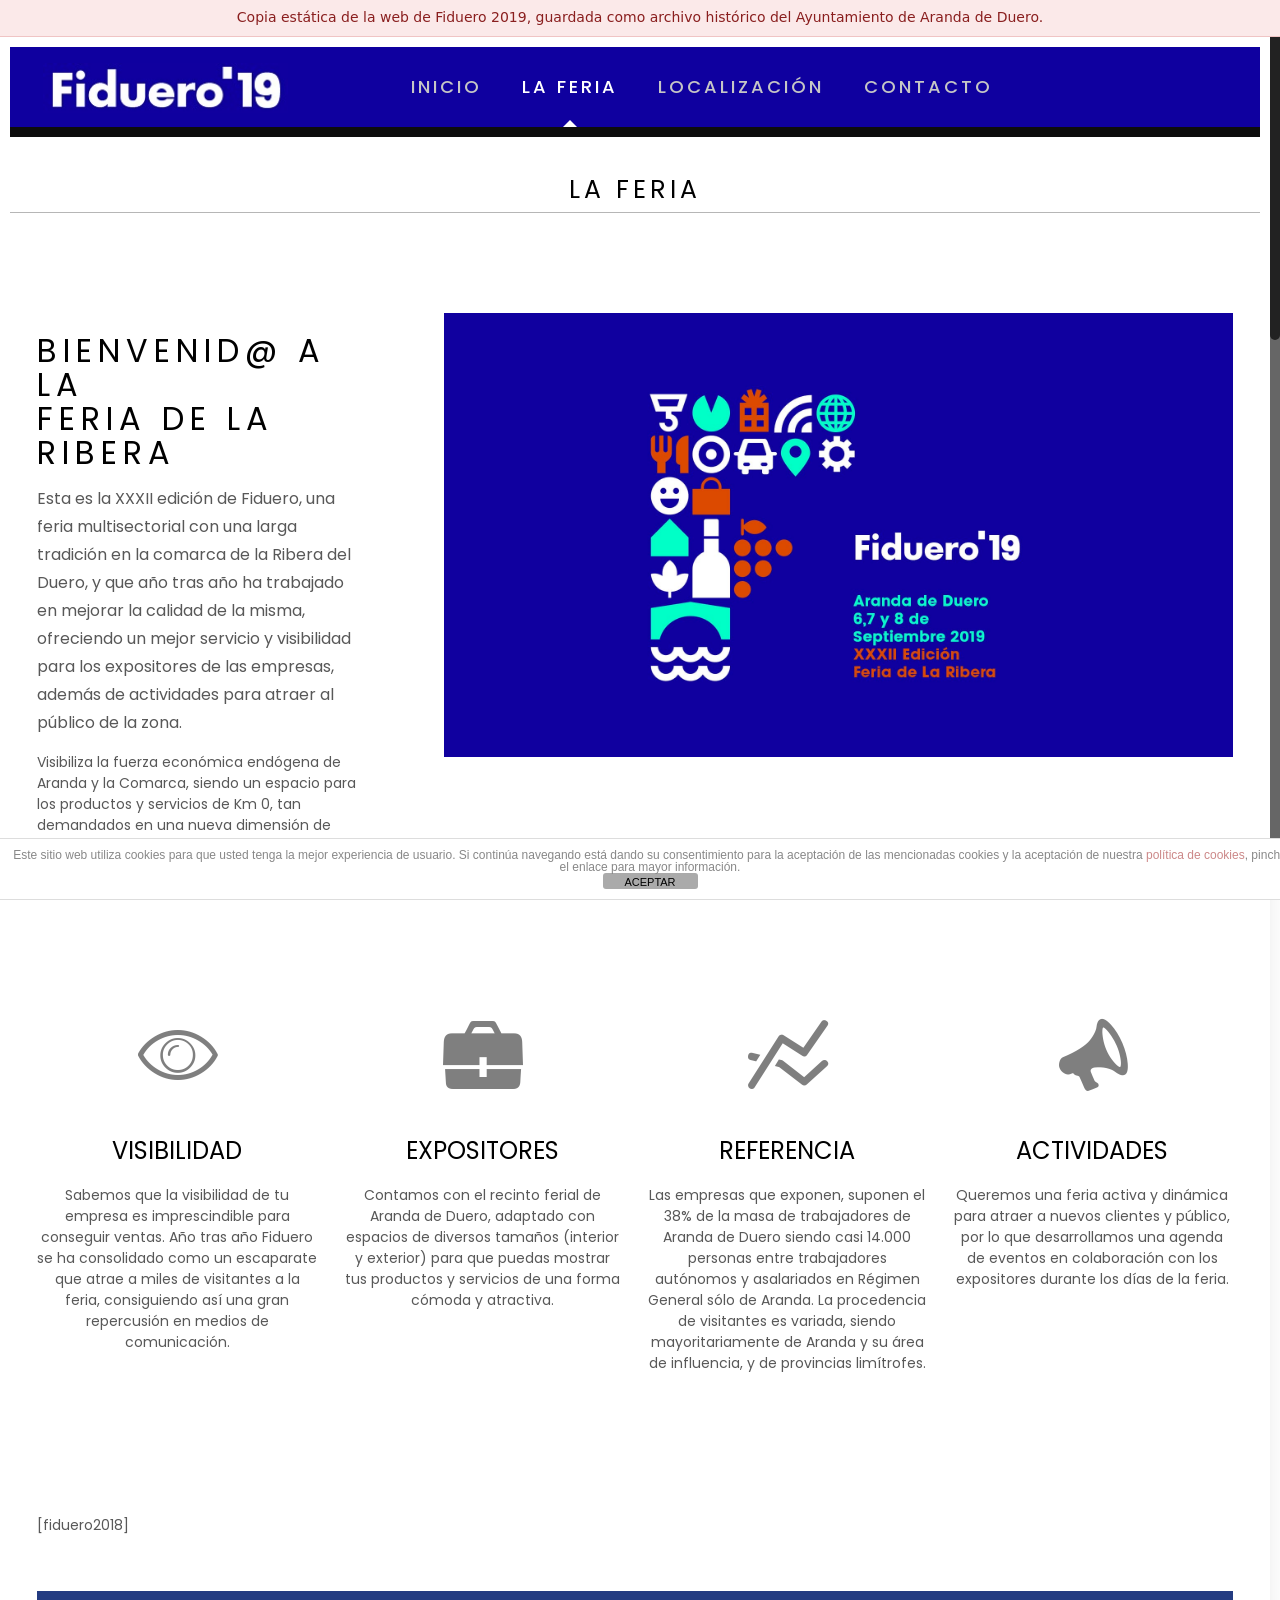
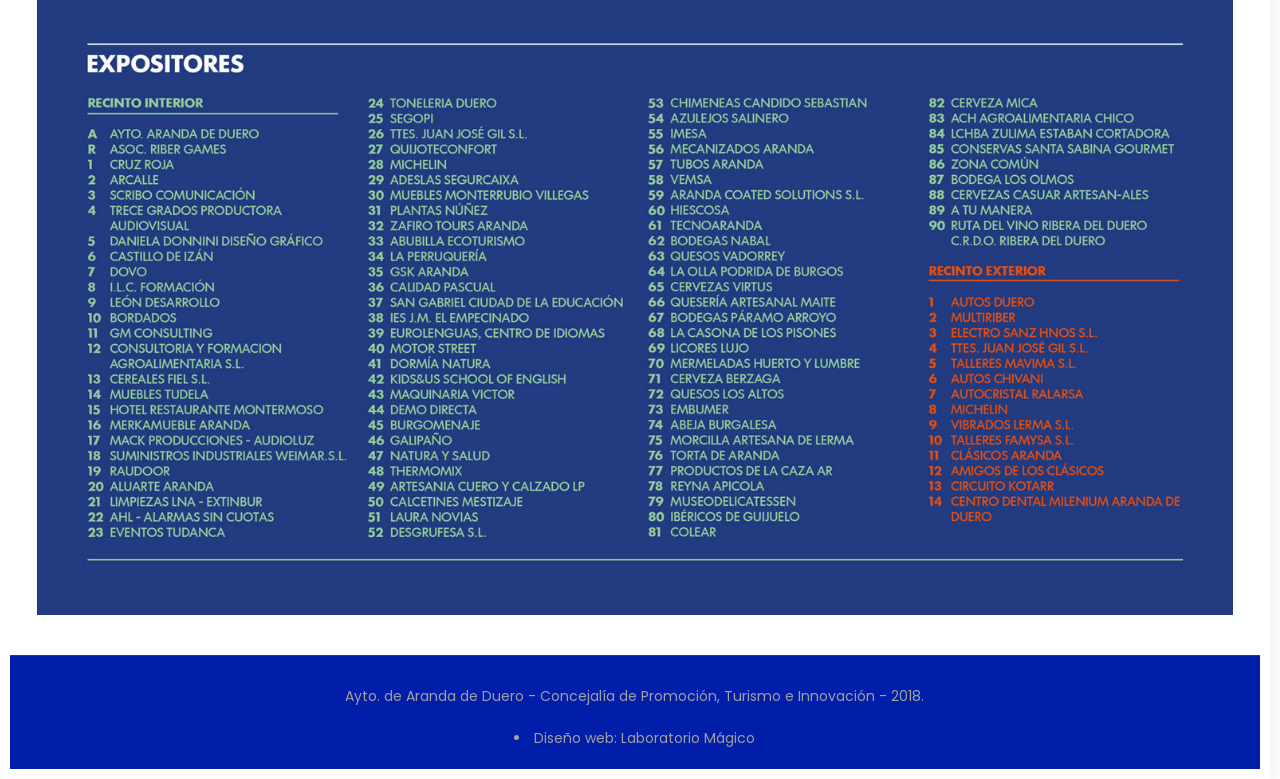
<file: site/feria/index.html>
<!DOCTYPE html>
<html class="no-js" lang="es">

<!-- head -->
<head>

<!-- meta -->
<meta charset="UTF-8" />
<meta name="viewport" content="width=device-width, initial-scale=1, maximum-scale=1" />
<meta name="description" content="Descubre la feria multisectorial de la Ribera del Duero" />
<meta name="keywords" content="feria, fiduero, ribera del duero, aranda de duero, trabajo, empresas" />
<link rel="alternate" href="http://www.traduccionesaranda.com" hreflang="es" />

<link rel="shortcut icon" href="../wp-content/uploads/2019/07/f19.png" />	
<link rel="apple-touch-icon" href="../wp-content/uploads/2019/07/f19.png" />
	

<!-- wp_head() -->
<title>LA FERIA &#8211; Fiduero 2019</title>
<!-- script | dynamic -->
<script id="mfn-dnmc-config-js">
//<![CDATA[
window.mfn_ajax = "https://fiduero.arandadeduero.es/wp-admin/admin-ajax.php";
window.mfn = {mobile_init:1240,nicescroll:40,parallax:"translate3d",responsive:1,retina_js:0};
window.mfn_prettyphoto = {disable:false,disableMobile:false,title:false,style:"pp_default",width:0,height:0};
window.mfn_sliders = {blog:0,clients:0,offer:0,portfolio:0,shop:0,slider:0,testimonials:0};
//]]>
</script>
<meta name='robots' content='max-image-preview:large' />
	<style>img:is([sizes="auto" i], [sizes^="auto," i]) { contain-intrinsic-size: 3000px 1500px }</style>
	<link rel="alternate" type="application/rss+xml" title="Fiduero 2019 &raquo; Feed" href="https://fiduero.arandadeduero.es/feed/" />
<link rel="alternate" type="application/rss+xml" title="Fiduero 2019 &raquo; Feed de los comentarios" href="https://fiduero.arandadeduero.es/comments/feed/" />
<link rel="alternate" type="application/rss+xml" title="Fiduero 2019 &raquo; Comentario LA FERIA del feed" href="https://fiduero.arandadeduero.es/feria/feed/" />
<script type="text/javascript">
/* <![CDATA[ */
window._wpemojiSettings = {"baseUrl":"https:\/\/s.w.org\/images\/core\/emoji\/15.0.3\/72x72\/","ext":".png","svgUrl":"https:\/\/s.w.org\/images\/core\/emoji\/15.0.3\/svg\/","svgExt":".svg","source":{"concatemoji":"https:\/\/fiduero.arandadeduero.es\/wp-includes\/js\/wp-emoji-release.min.js?ver=6.7.10"}};
/*! This file is auto-generated */
!function(i,n){var o,s,e;function c(e){try{var t={supportTests:e,timestamp:(new Date).valueOf()};sessionStorage.setItem(o,JSON.stringify(t))}catch(e){}}function p(e,t,n){e.clearRect(0,0,e.canvas.width,e.canvas.height),e.fillText(t,0,0);var t=new Uint32Array(e.getImageData(0,0,e.canvas.width,e.canvas.height).data),r=(e.clearRect(0,0,e.canvas.width,e.canvas.height),e.fillText(n,0,0),new Uint32Array(e.getImageData(0,0,e.canvas.width,e.canvas.height).data));return t.every(function(e,t){return e===r[t]})}function u(e,t,n){switch(t){case"flag":return n(e,"\ud83c\udff3\ufe0f\u200d\u26a7\ufe0f","\ud83c\udff3\ufe0f\u200b\u26a7\ufe0f")?!1:!n(e,"\ud83c\uddfa\ud83c\uddf3","\ud83c\uddfa\u200b\ud83c\uddf3")&&!n(e,"\ud83c\udff4\udb40\udc67\udb40\udc62\udb40\udc65\udb40\udc6e\udb40\udc67\udb40\udc7f","\ud83c\udff4\u200b\udb40\udc67\u200b\udb40\udc62\u200b\udb40\udc65\u200b\udb40\udc6e\u200b\udb40\udc67\u200b\udb40\udc7f");case"emoji":return!n(e,"\ud83d\udc26\u200d\u2b1b","\ud83d\udc26\u200b\u2b1b")}return!1}function f(e,t,n){var r="undefined"!=typeof WorkerGlobalScope&&self instanceof WorkerGlobalScope?new OffscreenCanvas(300,150):i.createElement("canvas"),a=r.getContext("2d",{willReadFrequently:!0}),o=(a.textBaseline="top",a.font="600 32px Arial",{});return e.forEach(function(e){o[e]=t(a,e,n)}),o}function t(e){var t=i.createElement("script");t.src=e,t.defer=!0,i.head.appendChild(t)}"undefined"!=typeof Promise&&(o="wpEmojiSettingsSupports",s=["flag","emoji"],n.supports={everything:!0,everythingExceptFlag:!0},e=new Promise(function(e){i.addEventListener("DOMContentLoaded",e,{once:!0})}),new Promise(function(t){var n=function(){try{var e=JSON.parse(sessionStorage.getItem(o));if("object"==typeof e&&"number"==typeof e.timestamp&&(new Date).valueOf()<e.timestamp+604800&&"object"==typeof e.supportTests)return e.supportTests}catch(e){}return null}();if(!n){if("undefined"!=typeof Worker&&"undefined"!=typeof OffscreenCanvas&&"undefined"!=typeof URL&&URL.createObjectURL&&"undefined"!=typeof Blob)try{var e="postMessage("+f.toString()+"("+[JSON.stringify(s),u.toString(),p.toString()].join(",")+"));",r=new Blob([e],{type:"text/javascript"}),a=new Worker(URL.createObjectURL(r),{name:"wpTestEmojiSupports"});return void(a.onmessage=function(e){c(n=e.data),a.terminate(),t(n)})}catch(e){}c(n=f(s,u,p))}t(n)}).then(function(e){for(var t in e)n.supports[t]=e[t],n.supports.everything=n.supports.everything&&n.supports[t],"flag"!==t&&(n.supports.everythingExceptFlag=n.supports.everythingExceptFlag&&n.supports[t]);n.supports.everythingExceptFlag=n.supports.everythingExceptFlag&&!n.supports.flag,n.DOMReady=!1,n.readyCallback=function(){n.DOMReady=!0}}).then(function(){return e}).then(function(){var e;n.supports.everything||(n.readyCallback(),(e=n.source||{}).concatemoji?t(e.concatemoji):e.wpemoji&&e.twemoji&&(t(e.twemoji),t(e.wpemoji)))}))}((window,document),window._wpemojiSettings);
/* ]]> */
</script>
<link rel='stylesheet' id='mec-font-icons-css' href='../wp-content/plugins/modern-events-calendar-lite/assets/css/iconfonts.css' type='text/css' media='all' />
<link rel='stylesheet' id='mec-frontend-style-css' href='../wp-content/plugins/modern-events-calendar-lite/assets/css/frontend.min.css' type='text/css' media='all' />
<link rel='stylesheet' id='mec-tooltip-style-css' href='../wp-content/plugins/modern-events-calendar-lite/assets/packages/tooltip/tooltip.css' type='text/css' media='all' />
<link rel='stylesheet' id='mec-tooltip-shadow-style-css' href='../wp-content/plugins/modern-events-calendar-lite/assets/packages/tooltip/tooltipster-sideTip-shadow.min.css' type='text/css' media='all' />
<link rel='stylesheet' id='mec-google-fonts-css' href='../fonts/gf-2.css' type='text/css' media='all' />
<link rel='stylesheet' id='mec-lity-style-css' href='../wp-content/plugins/modern-events-calendar-lite/assets/packages/lity/lity.min.css' type='text/css' media='all' />
<link rel='stylesheet' id='layerslider-css' href='../wp-content/plugins/LayerSlider/static/layerslider/css/layerslider.css' type='text/css' media='all' />
<link rel='stylesheet' id='ls-google-fonts-css' href='../fonts/gf-1.css' type='text/css' media='all' />
<style id='wp-emoji-styles-inline-css' type='text/css'>

	img.wp-smiley, img.emoji {
		display: inline !important;
		border: none !important;
		box-shadow: none !important;
		height: 1em !important;
		width: 1em !important;
		margin: 0 0.07em !important;
		vertical-align: -0.1em !important;
		background: none !important;
		padding: 0 !important;
	}
</style>
<link rel='stylesheet' id='wp-block-library-css' href='../wp-includes/css/dist/block-library/style.min.css' type='text/css' media='all' />
<style id='classic-theme-styles-inline-css' type='text/css'>
/*! This file is auto-generated */
.wp-block-button__link{color:#fff;background-color:#32373c;border-radius:9999px;box-shadow:none;text-decoration:none;padding:calc(.667em + 2px) calc(1.333em + 2px);font-size:1.125em}.wp-block-file__button{background:#32373c;color:#fff;text-decoration:none}
</style>
<style id='global-styles-inline-css' type='text/css'>
:root{--wp--preset--aspect-ratio--square: 1;--wp--preset--aspect-ratio--4-3: 4/3;--wp--preset--aspect-ratio--3-4: 3/4;--wp--preset--aspect-ratio--3-2: 3/2;--wp--preset--aspect-ratio--2-3: 2/3;--wp--preset--aspect-ratio--16-9: 16/9;--wp--preset--aspect-ratio--9-16: 9/16;--wp--preset--color--black: #000000;--wp--preset--color--cyan-bluish-gray: #abb8c3;--wp--preset--color--white: #ffffff;--wp--preset--color--pale-pink: #f78da7;--wp--preset--color--vivid-red: #cf2e2e;--wp--preset--color--luminous-vivid-orange: #ff6900;--wp--preset--color--luminous-vivid-amber: #fcb900;--wp--preset--color--light-green-cyan: #7bdcb5;--wp--preset--color--vivid-green-cyan: #00d084;--wp--preset--color--pale-cyan-blue: #8ed1fc;--wp--preset--color--vivid-cyan-blue: #0693e3;--wp--preset--color--vivid-purple: #9b51e0;--wp--preset--gradient--vivid-cyan-blue-to-vivid-purple: linear-gradient(135deg,rgba(6,147,227,1) 0%,rgb(155,81,224) 100%);--wp--preset--gradient--light-green-cyan-to-vivid-green-cyan: linear-gradient(135deg,rgb(122,220,180) 0%,rgb(0,208,130) 100%);--wp--preset--gradient--luminous-vivid-amber-to-luminous-vivid-orange: linear-gradient(135deg,rgba(252,185,0,1) 0%,rgba(255,105,0,1) 100%);--wp--preset--gradient--luminous-vivid-orange-to-vivid-red: linear-gradient(135deg,rgba(255,105,0,1) 0%,rgb(207,46,46) 100%);--wp--preset--gradient--very-light-gray-to-cyan-bluish-gray: linear-gradient(135deg,rgb(238,238,238) 0%,rgb(169,184,195) 100%);--wp--preset--gradient--cool-to-warm-spectrum: linear-gradient(135deg,rgb(74,234,220) 0%,rgb(151,120,209) 20%,rgb(207,42,186) 40%,rgb(238,44,130) 60%,rgb(251,105,98) 80%,rgb(254,248,76) 100%);--wp--preset--gradient--blush-light-purple: linear-gradient(135deg,rgb(255,206,236) 0%,rgb(152,150,240) 100%);--wp--preset--gradient--blush-bordeaux: linear-gradient(135deg,rgb(254,205,165) 0%,rgb(254,45,45) 50%,rgb(107,0,62) 100%);--wp--preset--gradient--luminous-dusk: linear-gradient(135deg,rgb(255,203,112) 0%,rgb(199,81,192) 50%,rgb(65,88,208) 100%);--wp--preset--gradient--pale-ocean: linear-gradient(135deg,rgb(255,245,203) 0%,rgb(182,227,212) 50%,rgb(51,167,181) 100%);--wp--preset--gradient--electric-grass: linear-gradient(135deg,rgb(202,248,128) 0%,rgb(113,206,126) 100%);--wp--preset--gradient--midnight: linear-gradient(135deg,rgb(2,3,129) 0%,rgb(40,116,252) 100%);--wp--preset--font-size--small: 13px;--wp--preset--font-size--medium: 20px;--wp--preset--font-size--large: 36px;--wp--preset--font-size--x-large: 42px;--wp--preset--spacing--20: 0.44rem;--wp--preset--spacing--30: 0.67rem;--wp--preset--spacing--40: 1rem;--wp--preset--spacing--50: 1.5rem;--wp--preset--spacing--60: 2.25rem;--wp--preset--spacing--70: 3.38rem;--wp--preset--spacing--80: 5.06rem;--wp--preset--shadow--natural: 6px 6px 9px rgba(0, 0, 0, 0.2);--wp--preset--shadow--deep: 12px 12px 50px rgba(0, 0, 0, 0.4);--wp--preset--shadow--sharp: 6px 6px 0px rgba(0, 0, 0, 0.2);--wp--preset--shadow--outlined: 6px 6px 0px -3px rgba(255, 255, 255, 1), 6px 6px rgba(0, 0, 0, 1);--wp--preset--shadow--crisp: 6px 6px 0px rgba(0, 0, 0, 1);}:where(.is-layout-flex){gap: 0.5em;}:where(.is-layout-grid){gap: 0.5em;}body .is-layout-flex{display: flex;}.is-layout-flex{flex-wrap: wrap;align-items: center;}.is-layout-flex > :is(*, div){margin: 0;}body .is-layout-grid{display: grid;}.is-layout-grid > :is(*, div){margin: 0;}:where(.wp-block-columns.is-layout-flex){gap: 2em;}:where(.wp-block-columns.is-layout-grid){gap: 2em;}:where(.wp-block-post-template.is-layout-flex){gap: 1.25em;}:where(.wp-block-post-template.is-layout-grid){gap: 1.25em;}.has-black-color{color: var(--wp--preset--color--black) !important;}.has-cyan-bluish-gray-color{color: var(--wp--preset--color--cyan-bluish-gray) !important;}.has-white-color{color: var(--wp--preset--color--white) !important;}.has-pale-pink-color{color: var(--wp--preset--color--pale-pink) !important;}.has-vivid-red-color{color: var(--wp--preset--color--vivid-red) !important;}.has-luminous-vivid-orange-color{color: var(--wp--preset--color--luminous-vivid-orange) !important;}.has-luminous-vivid-amber-color{color: var(--wp--preset--color--luminous-vivid-amber) !important;}.has-light-green-cyan-color{color: var(--wp--preset--color--light-green-cyan) !important;}.has-vivid-green-cyan-color{color: var(--wp--preset--color--vivid-green-cyan) !important;}.has-pale-cyan-blue-color{color: var(--wp--preset--color--pale-cyan-blue) !important;}.has-vivid-cyan-blue-color{color: var(--wp--preset--color--vivid-cyan-blue) !important;}.has-vivid-purple-color{color: var(--wp--preset--color--vivid-purple) !important;}.has-black-background-color{background-color: var(--wp--preset--color--black) !important;}.has-cyan-bluish-gray-background-color{background-color: var(--wp--preset--color--cyan-bluish-gray) !important;}.has-white-background-color{background-color: var(--wp--preset--color--white) !important;}.has-pale-pink-background-color{background-color: var(--wp--preset--color--pale-pink) !important;}.has-vivid-red-background-color{background-color: var(--wp--preset--color--vivid-red) !important;}.has-luminous-vivid-orange-background-color{background-color: var(--wp--preset--color--luminous-vivid-orange) !important;}.has-luminous-vivid-amber-background-color{background-color: var(--wp--preset--color--luminous-vivid-amber) !important;}.has-light-green-cyan-background-color{background-color: var(--wp--preset--color--light-green-cyan) !important;}.has-vivid-green-cyan-background-color{background-color: var(--wp--preset--color--vivid-green-cyan) !important;}.has-pale-cyan-blue-background-color{background-color: var(--wp--preset--color--pale-cyan-blue) !important;}.has-vivid-cyan-blue-background-color{background-color: var(--wp--preset--color--vivid-cyan-blue) !important;}.has-vivid-purple-background-color{background-color: var(--wp--preset--color--vivid-purple) !important;}.has-black-border-color{border-color: var(--wp--preset--color--black) !important;}.has-cyan-bluish-gray-border-color{border-color: var(--wp--preset--color--cyan-bluish-gray) !important;}.has-white-border-color{border-color: var(--wp--preset--color--white) !important;}.has-pale-pink-border-color{border-color: var(--wp--preset--color--pale-pink) !important;}.has-vivid-red-border-color{border-color: var(--wp--preset--color--vivid-red) !important;}.has-luminous-vivid-orange-border-color{border-color: var(--wp--preset--color--luminous-vivid-orange) !important;}.has-luminous-vivid-amber-border-color{border-color: var(--wp--preset--color--luminous-vivid-amber) !important;}.has-light-green-cyan-border-color{border-color: var(--wp--preset--color--light-green-cyan) !important;}.has-vivid-green-cyan-border-color{border-color: var(--wp--preset--color--vivid-green-cyan) !important;}.has-pale-cyan-blue-border-color{border-color: var(--wp--preset--color--pale-cyan-blue) !important;}.has-vivid-cyan-blue-border-color{border-color: var(--wp--preset--color--vivid-cyan-blue) !important;}.has-vivid-purple-border-color{border-color: var(--wp--preset--color--vivid-purple) !important;}.has-vivid-cyan-blue-to-vivid-purple-gradient-background{background: var(--wp--preset--gradient--vivid-cyan-blue-to-vivid-purple) !important;}.has-light-green-cyan-to-vivid-green-cyan-gradient-background{background: var(--wp--preset--gradient--light-green-cyan-to-vivid-green-cyan) !important;}.has-luminous-vivid-amber-to-luminous-vivid-orange-gradient-background{background: var(--wp--preset--gradient--luminous-vivid-amber-to-luminous-vivid-orange) !important;}.has-luminous-vivid-orange-to-vivid-red-gradient-background{background: var(--wp--preset--gradient--luminous-vivid-orange-to-vivid-red) !important;}.has-very-light-gray-to-cyan-bluish-gray-gradient-background{background: var(--wp--preset--gradient--very-light-gray-to-cyan-bluish-gray) !important;}.has-cool-to-warm-spectrum-gradient-background{background: var(--wp--preset--gradient--cool-to-warm-spectrum) !important;}.has-blush-light-purple-gradient-background{background: var(--wp--preset--gradient--blush-light-purple) !important;}.has-blush-bordeaux-gradient-background{background: var(--wp--preset--gradient--blush-bordeaux) !important;}.has-luminous-dusk-gradient-background{background: var(--wp--preset--gradient--luminous-dusk) !important;}.has-pale-ocean-gradient-background{background: var(--wp--preset--gradient--pale-ocean) !important;}.has-electric-grass-gradient-background{background: var(--wp--preset--gradient--electric-grass) !important;}.has-midnight-gradient-background{background: var(--wp--preset--gradient--midnight) !important;}.has-small-font-size{font-size: var(--wp--preset--font-size--small) !important;}.has-medium-font-size{font-size: var(--wp--preset--font-size--medium) !important;}.has-large-font-size{font-size: var(--wp--preset--font-size--large) !important;}.has-x-large-font-size{font-size: var(--wp--preset--font-size--x-large) !important;}
:where(.wp-block-post-template.is-layout-flex){gap: 1.25em;}:where(.wp-block-post-template.is-layout-grid){gap: 1.25em;}
:where(.wp-block-columns.is-layout-flex){gap: 2em;}:where(.wp-block-columns.is-layout-grid){gap: 2em;}
:root :where(.wp-block-pullquote){font-size: 1.5em;line-height: 1.6;}
</style>
<link rel='stylesheet' id='front-estilos-css' href='../wp-content/plugins/asesor-cookies-para-la-ley-en-espana/html/front/estilos.css' type='text/css' media='all' />
<link rel='stylesheet' id='contact-form-7-css' href='../wp-content/plugins/contact-form-7/includes/css/styles.css' type='text/css' media='all' />
<link rel='stylesheet' id='rs-plugin-settings-css' href='../wp-content/plugins/revslider/public/assets/css/settings.css' type='text/css' media='all' />
<style id='rs-plugin-settings-inline-css' type='text/css'>
#rs-demo-id {}
</style>
<link rel='stylesheet' id='yellow-pencil-animate-css' href='../wp-content/plugins/waspthemes-yellow-pencil/library/css/animate.css' type='text/css' media='all' />
<link rel='stylesheet' id='style-css' href='../wp-content/themes/arandaenfiestas/style.css' type='text/css' media='all' />
<link rel='stylesheet' id='mfn-base-css' href='../wp-content/themes/arandaenfiestas/css/base.css' type='text/css' media='all' />
<link rel='stylesheet' id='mfn-layout-css' href='../wp-content/themes/arandaenfiestas/css/layout.css' type='text/css' media='all' />
<link rel='stylesheet' id='mfn-shortcodes-css' href='../wp-content/themes/arandaenfiestas/css/shortcodes.css' type='text/css' media='all' />
<link rel='stylesheet' id='mfn-animations-css' href='../wp-content/themes/arandaenfiestas/assets/animations/animations.min.css' type='text/css' media='all' />
<link rel='stylesheet' id='mfn-jquery-ui-css' href='../wp-content/themes/arandaenfiestas/assets/ui/jquery.ui.all.css' type='text/css' media='all' />
<link rel='stylesheet' id='mfn-prettyPhoto-css' href='../wp-content/themes/arandaenfiestas/assets/prettyPhoto/prettyPhoto.css' type='text/css' media='all' />
<link rel='stylesheet' id='mfn-jplayer-css' href='../wp-content/themes/arandaenfiestas/assets/jplayer/css/jplayer.blue.monday.css' type='text/css' media='all' />
<link rel='stylesheet' id='mfn-responsive-css' href='../wp-content/themes/arandaenfiestas/css/responsive.css' type='text/css' media='all' />
<link rel='stylesheet' id='Poppins-css' href='../fonts/gf-3.css' type='text/css' media='all' />
<link rel='stylesheet' id='\poppins\-css' href='../fonts/gf-4.css' type='text/css' media='all' />
<script type="text/javascript" src="../wp-includes/js/jquery/jquery.min.js" id="jquery-core-js"></script>
<script type="text/javascript" src="../wp-includes/js/jquery/jquery-migrate.min.js" id="jquery-migrate-js"></script>
<script type="text/javascript" src="../wp-content/plugins/modern-events-calendar-lite/assets/js/jquery.typewatch.js" id="mec-typekit-script-js"></script>
<script type="text/javascript" id="mec-frontend-script-js-extra">
/* <![CDATA[ */
var mecdata = {"day":"d\u00eda ","days":"d\u00edas","hour":"hora","hours":"horas","minute":"minuto","minutes":"minutos","second":"segundo","seconds":"segundos","elementor_edit_mode":"no"};
/* ]]> */
</script>
<script type="text/javascript" src="../wp-content/plugins/modern-events-calendar-lite/assets/js/frontend.js" id="mec-frontend-script-js"></script>
<script type="text/javascript" src="../wp-content/plugins/modern-events-calendar-lite/assets/packages/tooltip/tooltip.js" id="mec-tooltip-script-js"></script>
<script type="text/javascript" src="../wp-content/plugins/modern-events-calendar-lite/assets/js/events.js" id="mec-events-script-js"></script>
<script type="text/javascript" src="../wp-content/plugins/modern-events-calendar-lite/assets/packages/lity/lity.min.js" id="mec-lity-script-js"></script>
<script type="text/javascript" src="../wp-content/plugins/modern-events-calendar-lite/assets/packages/colorbrightness/colorbrightness.min.js" id="mec-colorbrightness-script-js"></script>
<script type="text/javascript" src="../wp-content/plugins/modern-events-calendar-lite/assets/packages/owl-carousel/owl.carousel.min.js" id="mec-owl-carousel-script-js"></script>
<script type="text/javascript" src="../wp-content/plugins/LayerSlider/static/layerslider/js/greensock.js" id="greensock-js"></script>
<script type="text/javascript" id="layerslider-js-extra">
/* <![CDATA[ */
var LS_Meta = {"v":"6.1.6"};
/* ]]> */
</script>
<script type="text/javascript" src="../wp-content/plugins/LayerSlider/static/layerslider/js/layerslider.kreaturamedia.jquery.js" id="layerslider-js"></script>
<script type="text/javascript" src="../wp-content/plugins/LayerSlider/static/layerslider/js/layerslider.transitions.js" id="layerslider-transitions-js"></script>
<script type="text/javascript" id="front-principal-js-extra">
/* <![CDATA[ */
var cdp_cookies_info = {"url_plugin":"https:\/\/fiduero.arandadeduero.es\/wp-content\/plugins\/asesor-cookies-para-la-ley-en-espana\/plugin.php","url_admin_ajax":"https:\/\/fiduero.arandadeduero.es\/wp-admin\/admin-ajax.php"};
/* ]]> */
</script>
<script type="text/javascript" src="../wp-content/plugins/asesor-cookies-para-la-ley-en-espana/html/front/principal.js" id="front-principal-js"></script>
<meta name="generator" content="Powered by LayerSlider 6.1.6 - Multi-Purpose, Responsive, Parallax, Mobile-Friendly Slider Plugin for WordPress." />
<!-- LayerSlider updates and docs at: https://layerslider.kreaturamedia.com -->
<link rel="https://api.w.org/" href="https://fiduero.arandadeduero.es/wp-json/" /><link rel="alternate" title="JSON" type="application/json" href="https://fiduero.arandadeduero.es/wp-json/wp/v2/pages/17" /><link rel="EditURI" type="application/rsd+xml" title="RSD" href="https://fiduero.arandadeduero.es/xmlrpc.php?rsd" />
<link rel="canonical" href="index.html" />
<link rel='shortlink' href='https://fiduero.arandadeduero.es/?p=17' />
<link rel="alternate" title="oEmbed (JSON)" type="application/json+oembed" href="https://fiduero.arandadeduero.es/wp-json/oembed/1.0/embed?url=https%3A%2F%2Ffiduero.arandadeduero.es%2Fferia%2F" />
<link rel="alternate" title="oEmbed (XML)" type="text/xml+oembed" href="https://fiduero.arandadeduero.es/wp-json/oembed/1.0/embed?url=https%3A%2F%2Ffiduero.arandadeduero.es%2Fferia%2F&#038;format=xml" />
<script type="text/javascript">var ajaxurl = "https://fiduero.arandadeduero.es/wp-admin/admin-ajax.php";</script><meta name="generator" content="Customized By Yellow Pencil Plugin" />
<!-- style | dynamic -->
<style id="mfn-dnmc-style-css">
@media only screen and (min-width: 1240px) {body:not(.header-simple) #Top_bar #menu{display:block!important}.tr-menu #Top_bar #menu{background:none!important}#Top_bar .menu > li > ul.mfn-megamenu{width:984px}#Top_bar .menu > li > ul.mfn-megamenu > li{float:left}#Top_bar .menu > li > ul.mfn-megamenu > li.mfn-megamenu-cols-1{width:100%}#Top_bar .menu > li > ul.mfn-megamenu > li.mfn-megamenu-cols-2{width:50%}#Top_bar .menu > li > ul.mfn-megamenu > li.mfn-megamenu-cols-3{width:33.33%}#Top_bar .menu > li > ul.mfn-megamenu > li.mfn-megamenu-cols-4{width:25%}#Top_bar .menu > li > ul.mfn-megamenu > li.mfn-megamenu-cols-5{width:20%}#Top_bar .menu > li > ul.mfn-megamenu > li.mfn-megamenu-cols-6{width:16.66%}#Top_bar .menu > li > ul.mfn-megamenu > li > ul{display:block!important;position:inherit;left:auto;top:auto;border-width:0 1px 0 0}#Top_bar .menu > li > ul.mfn-megamenu > li:last-child > ul{border:0}#Top_bar .menu > li > ul.mfn-megamenu > li > ul li{width:auto}#Top_bar .menu > li > ul.mfn-megamenu a.mfn-megamenu-title{text-transform:uppercase;font-weight:400;background:none}#Top_bar .menu > li > ul.mfn-megamenu a .menu-arrow{display:none}.menuo-right #Top_bar .menu > li > ul.mfn-megamenu{left:auto;right:0}.menuo-right #Top_bar .menu > li > ul.mfn-megamenu-bg{box-sizing:border-box}#Top_bar .menu > li > ul.mfn-megamenu-bg{padding:20px 166px 20px 20px;background-repeat:no-repeat;background-position:right bottom}.rtl #Top_bar .menu > li > ul.mfn-megamenu-bg{padding-left:166px;padding-right:20px;background-position:left bottom}#Top_bar .menu > li > ul.mfn-megamenu-bg > li{background:none}#Top_bar .menu > li > ul.mfn-megamenu-bg > li a{border:none}#Top_bar .menu > li > ul.mfn-megamenu-bg > li > ul{background:none!important;-webkit-box-shadow:0 0 0 0;-moz-box-shadow:0 0 0 0;box-shadow:0 0 0 0}.mm-vertical #Top_bar .container{position:relative;}.mm-vertical #Top_bar .top_bar_left{position:static;}.mm-vertical #Top_bar .menu > li ul{box-shadow:0 0 0 0 transparent!important;background-image:none;}.mm-vertical #Top_bar .menu > li > ul.mfn-megamenu{width:98%!important;margin:0 1%;padding:20px 0;}.mm-vertical.header-plain #Top_bar .menu > li > ul.mfn-megamenu{width:100%!important;margin:0;}.mm-vertical #Top_bar .menu > li > ul.mfn-megamenu > li{display:table-cell;float:none!important;width:10%;padding:0 15px;border-right:1px solid rgba(0, 0, 0, 0.05);}.mm-vertical #Top_bar .menu > li > ul.mfn-megamenu > li:last-child{border-right-width:0}.mm-vertical #Top_bar .menu > li > ul.mfn-megamenu > li.hide-border{border-right-width:0}.mm-vertical #Top_bar .menu > li > ul.mfn-megamenu > li a{border-bottom-width:0;padding:9px 15px;line-height:120%;}.mm-vertical #Top_bar .menu > li > ul.mfn-megamenu a.mfn-megamenu-title{font-weight:700;}.rtl .mm-vertical #Top_bar .menu > li > ul.mfn-megamenu > li:first-child{border-right-width:0}.rtl .mm-vertical #Top_bar .menu > li > ul.mfn-megamenu > li:last-child{border-right-width:1px}#Header_creative #Top_bar .menu > li > ul.mfn-megamenu{width:980px!important;margin:0;}.header-plain:not(.menuo-right) #Header .top_bar_left{width:auto!important}.header-stack.header-center #Top_bar #menu{display:inline-block!important}.header-simple #Top_bar #menu{display:none;height:auto;width:300px;bottom:auto;top:100%;right:1px;position:absolute;margin:0}.header-simple #Header a.responsive-menu-toggle{display:block;right:10px}.header-simple #Top_bar #menu > ul{width:100%;float:left}.header-simple #Top_bar #menu ul li{width:100%;padding-bottom:0;border-right:0;position:relative}.header-simple #Top_bar #menu ul li a{padding:0 20px;margin:0;display:block;height:auto;line-height:normal;border:none}.header-simple #Top_bar #menu ul li a:after{display:none}.header-simple #Top_bar #menu ul li a span{border:none;line-height:44px;display:inline;padding:0}.header-simple #Top_bar #menu ul li.submenu .menu-toggle{display:block;position:absolute;right:0;top:0;width:44px;height:44px;line-height:44px;font-size:30px;font-weight:300;text-align:center;cursor:pointer;color:#444;opacity:0.33;}.header-simple #Top_bar #menu ul li.submenu .menu-toggle:after{content:"+"}.header-simple #Top_bar #menu ul li.hover > .menu-toggle:after{content:"-"}.header-simple #Top_bar #menu ul li.hover a{border-bottom:0}.header-simple #Top_bar #menu ul.mfn-megamenu li .menu-toggle{display:none}.header-simple #Top_bar #menu ul li ul{position:relative!important;left:0!important;top:0;padding:0;margin:0!important;width:auto!important;background-image:none}.header-simple #Top_bar #menu ul li ul li{width:100%!important;display:block;padding:0;}.header-simple #Top_bar #menu ul li ul li a{padding:0 20px 0 30px}.header-simple #Top_bar #menu ul li ul li a .menu-arrow{display:none}.header-simple #Top_bar #menu ul li ul li a span{padding:0}.header-simple #Top_bar #menu ul li ul li a span:after{display:none!important}.header-simple #Top_bar .menu > li > ul.mfn-megamenu a.mfn-megamenu-title{text-transform:uppercase;font-weight:400}.header-simple #Top_bar .menu > li > ul.mfn-megamenu > li > ul{display:block!important;position:inherit;left:auto;top:auto}.header-simple #Top_bar #menu ul li ul li ul{border-left:0!important;padding:0;top:0}.header-simple #Top_bar #menu ul li ul li ul li a{padding:0 20px 0 40px}.rtl.header-simple #Top_bar #menu{left:1px;right:auto}.rtl.header-simple #Top_bar a.responsive-menu-toggle{left:10px;right:auto}.rtl.header-simple #Top_bar #menu ul li.submenu .menu-toggle{left:0;right:auto}.rtl.header-simple #Top_bar #menu ul li ul{left:auto!important;right:0!important}.rtl.header-simple #Top_bar #menu ul li ul li a{padding:0 30px 0 20px}.rtl.header-simple #Top_bar #menu ul li ul li ul li a{padding:0 40px 0 20px}.menu-highlight #Top_bar .menu > li{margin:0 2px}.menu-highlight:not(.header-creative) #Top_bar .menu > li > a{margin:20px 0;padding:0;-webkit-border-radius:5px;border-radius:5px}.menu-highlight #Top_bar .menu > li > a:after{display:none}.menu-highlight #Top_bar .menu > li > a span:not(.description){line-height:50px}.menu-highlight #Top_bar .menu > li > a span.description{display:none}.menu-highlight.header-stack #Top_bar .menu > li > a{margin:10px 0!important}.menu-highlight.header-stack #Top_bar .menu > li > a span:not(.description){line-height:40px}.menu-highlight.header-transparent #Top_bar .menu > li > a{margin:5px 0}.menu-highlight.header-simple #Top_bar #menu ul li,.menu-highlight.header-creative #Top_bar #menu ul li{margin:0}.menu-highlight.header-simple #Top_bar #menu ul li > a,.menu-highlight.header-creative #Top_bar #menu ul li > a{-webkit-border-radius:0;border-radius:0}.menu-highlight:not(.header-fixed):not(.header-simple) #Top_bar.is-sticky .menu > li > a{margin:10px 0!important;padding:5px 0!important}.menu-highlight:not(.header-fixed):not(.header-simple) #Top_bar.is-sticky .menu > li > a span{line-height:30px!important}.header-modern.menu-highlight.menuo-right .menu_wrapper{margin-right:20px}.menu-line-below #Top_bar .menu > li > a:after{top:auto;bottom:-4px}.menu-line-below #Top_bar.is-sticky .menu > li > a:after{top:auto;bottom:-4px}.menu-line-below-80 #Top_bar:not(.is-sticky) .menu > li > a:after{height:4px;left:10%;top:50%;margin-top:20px;width:80%}.menu-line-below-80-1 #Top_bar:not(.is-sticky) .menu > li > a:after{height:1px;left:10%;top:50%;margin-top:20px;width:80%}.menu-link-color #Top_bar .menu > li > a:after{display:none!important}.menu-arrow-top #Top_bar .menu > li > a:after{background:none repeat scroll 0 0 rgba(0,0,0,0)!important;border-color:#ccc transparent transparent;border-style:solid;border-width:7px 7px 0;display:block;height:0;left:50%;margin-left:-7px;top:0!important;width:0}.menu-arrow-top.header-transparent #Top_bar .menu > li > a:after,.menu-arrow-top.header-plain #Top_bar .menu > li > a:after{display:none}.menu-arrow-top #Top_bar.is-sticky .menu > li > a:after{top:0!important}.menu-arrow-bottom #Top_bar .menu > li > a:after{background:none!important;border-color:transparent transparent #ccc;border-style:solid;border-width:0 7px 7px;display:block;height:0;left:50%;margin-left:-7px;top:auto;bottom:0;width:0}.menu-arrow-bottom.header-transparent #Top_bar .menu > li > a:after,.menu-arrow-bottom.header-plain #Top_bar .menu > li > a:after{display:none}.menu-arrow-bottom #Top_bar.is-sticky .menu > li > a:after{top:auto;bottom:0}.menuo-no-borders #Top_bar .menu > li > a span:not(.description){border-right-width:0}.menuo-no-borders #Header_creative #Top_bar .menu > li > a span{border-bottom-width:0}.menuo-right #Top_bar .menu_wrapper{float:right}.menuo-right.header-stack:not(.header-center) #Top_bar .menu_wrapper{margin-right:150px}body.header-creative{padding-left:50px}body.header-creative.header-open{padding-left:250px}body.error404,body.under-construction,body.template-blank{padding-left:0!important}.header-creative.footer-fixed #Footer,.header-creative.footer-sliding #Footer,.header-creative.footer-stick #Footer.is-sticky{box-sizing:border-box;padding-left:50px;}.header-open.footer-fixed #Footer,.header-open.footer-sliding #Footer,.header-creative.footer-stick #Footer.is-sticky{padding-left:250px;}.header-rtl.header-creative.footer-fixed #Footer,.header-rtl.header-creative.footer-sliding #Footer,.header-rtl.header-creative.footer-stick #Footer.is-sticky{padding-left:0;padding-right:50px;}.header-rtl.header-open.footer-fixed #Footer,.header-rtl.header-open.footer-sliding #Footer,.header-rtl.header-creative.footer-stick #Footer.is-sticky{padding-right:250px;}#Header_creative{background:#fff;position:fixed;width:250px;height:100%;left:-200px;top:0;z-index:9002;-webkit-box-shadow:2px 0 4px 2px rgba(0,0,0,.15);box-shadow:2px 0 4px 2px rgba(0,0,0,.15)}#Header_creative .container{width:100%}#Header_creative .creative-wrapper{opacity:0;margin-right:50px}#Header_creative a.creative-menu-toggle{display:block;width:34px;height:34px;line-height:34px;font-size:22px;text-align:center;position:absolute;top:10px;right:8px;border-radius:3px}.admin-bar #Header_creative a.creative-menu-toggle{top:42px}#Header_creative #Top_bar{position:static;width:100%}#Header_creative #Top_bar .top_bar_left{width:100%!important;float:none}#Header_creative #Top_bar .top_bar_right{width:100%!important;float:none;height:auto;margin-bottom:35px;text-align:center;padding:0 20px;top:0;-webkit-box-sizing:border-box;-moz-box-sizing:border-box;box-sizing:border-box}#Header_creative #Top_bar .top_bar_right:before{display:none}#Header_creative #Top_bar .top_bar_right_wrapper{top:0}#Header_creative #Top_bar .logo{float:none;text-align:center;margin:15px 0}#Header_creative #Top_bar .menu_wrapper{float:none;margin:0 0 30px}#Header_creative #Top_bar .menu > li{width:100%;float:none;position:relative}#Header_creative #Top_bar .menu > li > a{padding:0;text-align:center}#Header_creative #Top_bar .menu > li > a:after{display:none}#Header_creative #Top_bar .menu > li > a span{border-right:0;border-bottom-width:1px;line-height:38px}#Header_creative #Top_bar .menu li ul{left:100%;right:auto;top:0;box-shadow:2px 2px 2px 0 rgba(0,0,0,0.03);-webkit-box-shadow:2px 2px 2px 0 rgba(0,0,0,0.03)}#Header_creative #Top_bar .menu > li > ul.mfn-megamenu{width:700px!important;}#Header_creative #Top_bar .menu > li > ul.mfn-megamenu > li > ul{left:0}#Header_creative #Top_bar .menu li ul li a{padding-top:9px;padding-bottom:8px}#Header_creative #Top_bar .menu li ul li ul{top:0!important}#Header_creative #Top_bar .menu > li > a span.description{display:block;font-size:13px;line-height:28px!important;clear:both}#Header_creative #Top_bar .search_wrapper{left:100%;top:auto;bottom:0}#Header_creative #Top_bar a#header_cart{display:inline-block;float:none;top:3px}#Header_creative #Top_bar a#search_button{display:inline-block;float:none;top:3px}#Header_creative #Top_bar .wpml-languages{display:inline-block;float:none;top:0}#Header_creative #Top_bar .wpml-languages.enabled:hover a.active{padding-bottom:9px}#Header_creative #Top_bar a.button.action_button{display:inline-block;float:none;top:16px;margin:0}#Header_creative #Top_bar .banner_wrapper{display:block;text-align:center}#Header_creative #Top_bar .banner_wrapper img{max-width:100%;height:auto;display:inline-block}#Header_creative #Action_bar{position:absolute;bottom:0;top:auto;clear:both;padding:0 20px;-webkit-box-sizing:border-box;-moz-box-sizing:border-box;box-sizing:border-box}#Header_creative #Action_bar .social{float:none;text-align:center;padding:5px 0 15px}#Header_creative #Action_bar .social li{margin-bottom:2px}#Header_creative .social li a{color:rgba(0,0,0,.5)}#Header_creative .social li a:hover{color:#000}#Header_creative .creative-social{position:absolute;bottom:10px;right:0;width:50px}#Header_creative .creative-social li{display:block;float:none;width:100%;text-align:center;margin-bottom:5px}.header-creative .fixed-nav.fixed-nav-prev{margin-left:50px}.header-creative.header-open .fixed-nav.fixed-nav-prev{margin-left:250px}.menuo-last #Header_creative #Top_bar .menu li.last ul{top:auto;bottom:0}.header-open #Header_creative{left:0}.header-open #Header_creative .creative-wrapper{opacity:1;margin:0!important;}.header-open #Header_creative .creative-menu-toggle,.header-open #Header_creative .creative-social{display:none}body.header-rtl.header-creative{padding-left:0;padding-right:50px}.header-rtl #Header_creative{left:auto;right:-200px}.header-rtl.nice-scroll #Header_creative{margin-right:10px}.header-rtl #Header_creative .creative-wrapper{margin-left:50px;margin-right:0}.header-rtl #Header_creative a.creative-menu-toggle{left:8px;right:auto}.header-rtl #Header_creative .creative-social{left:0;right:auto}.header-rtl #Footer #back_to_top.sticky{right:125px}.header-rtl #popup_contact{right:70px}.header-rtl #Header_creative #Top_bar .menu li ul{left:auto;right:100%}.header-rtl #Header_creative #Top_bar .search_wrapper{left:auto;right:100%;}.header-rtl .fixed-nav.fixed-nav-prev{margin-left:0!important}.header-rtl .fixed-nav.fixed-nav-next{margin-right:50px}body.header-rtl.header-creative.header-open{padding-left:0;padding-right:250px!important}.header-rtl.header-open #Header_creative{left:auto;right:0}.header-rtl.header-open #Footer #back_to_top.sticky{right:325px}.header-rtl.header-open #popup_contact{right:270px}.header-rtl.header-open .fixed-nav.fixed-nav-next{margin-right:250px}#Header_creative.active{left:-1px;}.header-rtl #Header_creative.active{left:auto;right:-1px;}#Header_creative.active .creative-wrapper{opacity:1;margin:0}.header-creative .vc_row[data-vc-full-width]{padding-left:50px}.header-creative.header-open .vc_row[data-vc-full-width]{padding-left:250px}.header-open .vc_parallax .vc_parallax-inner { left:auto; width: calc(100% - 250px); }.header-open.header-rtl .vc_parallax .vc_parallax-inner { left:0; right:auto; }#Header_creative.scroll{height:100%;overflow-y:auto}#Header_creative.scroll:not(.dropdown) .menu li ul{display:none!important}#Header_creative.scroll #Action_bar{position:static}#Header_creative.dropdown{outline:none}#Header_creative.dropdown #Top_bar .menu_wrapper{float:left}#Header_creative.dropdown #Top_bar #menu ul li{position:relative;float:left}#Header_creative.dropdown #Top_bar #menu ul li a:after{display:none}#Header_creative.dropdown #Top_bar #menu ul li a span{line-height:38px;padding:0}#Header_creative.dropdown #Top_bar #menu ul li.submenu .menu-toggle{display:block;position:absolute;right:0;top:0;width:38px;height:38px;line-height:38px;font-size:26px;font-weight:300;text-align:center;cursor:pointer;color:#444;opacity:0.33;}#Header_creative.dropdown #Top_bar #menu ul li.submenu .menu-toggle:after{content:"+"}#Header_creative.dropdown #Top_bar #menu ul li.hover > .menu-toggle:after{content:"-"}#Header_creative.dropdown #Top_bar #menu ul li.hover a{border-bottom:0}#Header_creative.dropdown #Top_bar #menu ul.mfn-megamenu li .menu-toggle{display:none}#Header_creative.dropdown #Top_bar #menu ul li ul{position:relative!important;left:0!important;top:0;padding:0;margin-left:0!important;width:auto!important;background-image:none}#Header_creative.dropdown #Top_bar #menu ul li ul li{width:100%!important}#Header_creative.dropdown #Top_bar #menu ul li ul li a{padding:0 10px;text-align:center}#Header_creative.dropdown #Top_bar #menu ul li ul li a .menu-arrow{display:none}#Header_creative.dropdown #Top_bar #menu ul li ul li a span{padding:0}#Header_creative.dropdown #Top_bar #menu ul li ul li a span:after{display:none!important}#Header_creative.dropdown #Top_bar .menu > li > ul.mfn-megamenu a.mfn-megamenu-title{text-transform:uppercase;font-weight:400}#Header_creative.dropdown #Top_bar .menu > li > ul.mfn-megamenu > li > ul{display:block!important;position:inherit;left:auto;top:auto}#Header_creative.dropdown #Top_bar #menu ul li ul li ul{border-left:0!important;padding:0;top:0}#Header_creative{transition: left .5s ease-in-out, right .5s ease-in-out;}#Header_creative .creative-wrapper{transition: opacity .5s ease-in-out, margin 0s ease-in-out .5s;}#Header_creative.active .creative-wrapper{transition: opacity .5s ease-in-out, margin 0s ease-in-out;}}@media only screen and (min-width: 1240px) {#Top_bar.is-sticky{position:fixed!important;width:100%;left:0;top:-60px;height:60px;z-index:701;background:#fff;opacity:.97;filter:alpha(opacity = 97);-webkit-box-shadow:0 2px 5px 0 rgba(0,0,0,0.1);-moz-box-shadow:0 2px 5px 0 rgba(0,0,0,0.1);box-shadow:0 2px 5px 0 rgba(0,0,0,0.1)}.layout-boxed.header-boxed #Top_bar.is-sticky{max-width:1240px;left:50%;-webkit-transform:translateX(-50%);transform:translateX(-50%)}.layout-boxed.header-boxed.nice-scroll #Top_bar.is-sticky{margin-left:-5px}#Top_bar.is-sticky .top_bar_left,#Top_bar.is-sticky .top_bar_right,#Top_bar.is-sticky .top_bar_right:before{background:none}#Top_bar.is-sticky .top_bar_right{top:-4px;height:auto;}#Top_bar.is-sticky .top_bar_right_wrapper{top:15px}.header-plain #Top_bar.is-sticky .top_bar_right_wrapper{top:0}#Top_bar.is-sticky .logo{width:auto;margin:0 30px 0 20px;padding:0}#Top_bar.is-sticky #logo{padding:5px 0!important;height:50px!important;line-height:50px!important}#Top_bar.is-sticky #logo img:not(.svg){max-height:35px;width:auto!important}#Top_bar.is-sticky #logo img.logo-main{display:none}#Top_bar.is-sticky #logo img.logo-sticky{display:inline}#Top_bar.is-sticky .menu_wrapper{clear:none}#Top_bar.is-sticky .menu_wrapper .menu > li > a{padding:15px 0}#Top_bar.is-sticky .menu > li > a,#Top_bar.is-sticky .menu > li > a span{line-height:30px}#Top_bar.is-sticky .menu > li > a:after{top:auto;bottom:-4px}#Top_bar.is-sticky .menu > li > a span.description{display:none}#Top_bar.is-sticky .secondary_menu_wrapper,#Top_bar.is-sticky .banner_wrapper{display:none}.header-overlay #Top_bar.is-sticky{display:none}.sticky-dark #Top_bar.is-sticky{background:rgba(0,0,0,.8)}.sticky-dark #Top_bar.is-sticky #menu{background:rgba(0,0,0,.8)}.sticky-dark #Top_bar.is-sticky .menu > li > a{color:#fff}.sticky-dark #Top_bar.is-sticky .top_bar_right a{color:rgba(255,255,255,.5)}.sticky-dark #Top_bar.is-sticky .wpml-languages a.active,.sticky-dark #Top_bar.is-sticky .wpml-languages ul.wpml-lang-dropdown{background:rgba(0,0,0,0.3);border-color:rgba(0,0,0,0.1)}}@media only screen and (min-width: 768px) and (max-width: 1240px){.header_placeholder{height:0!important}}@media only screen and (max-width: 1239px){#Top_bar #menu{display:none;height:auto;width:300px;bottom:auto;top:100%;right:1px;position:absolute;margin:0}#Top_bar a.responsive-menu-toggle{display:block}#Top_bar #menu > ul{width:100%;float:left}#Top_bar #menu ul li{width:100%;padding-bottom:0;border-right:0;position:relative}#Top_bar #menu ul li a{padding:0 25px;margin:0;display:block;height:auto;line-height:normal;border:none}#Top_bar #menu ul li a:after{display:none}#Top_bar #menu ul li a span{border:none;line-height:44px;display:inline;padding:0}#Top_bar #menu ul li a span.description{margin:0 0 0 5px}#Top_bar #menu ul li.submenu .menu-toggle{display:block;position:absolute;right:15px;top:0;width:44px;height:44px;line-height:44px;font-size:30px;font-weight:300;text-align:center;cursor:pointer;color:#444;opacity:0.33;}#Top_bar #menu ul li.submenu .menu-toggle:after{content:"+"}#Top_bar #menu ul li.hover > .menu-toggle:after{content:"-"}#Top_bar #menu ul li.hover a{border-bottom:0}#Top_bar #menu ul li a span:after{display:none!important}#Top_bar #menu ul.mfn-megamenu li .menu-toggle{display:none}#Top_bar #menu ul li ul{position:relative!important;left:0!important;top:0;padding:0;margin-left:0!important;width:auto!important;background-image:none!important;box-shadow:0 0 0 0 transparent!important;-webkit-box-shadow:0 0 0 0 transparent!important}#Top_bar #menu ul li ul li{width:100%!important}#Top_bar #menu ul li ul li a{padding:0 20px 0 35px}#Top_bar #menu ul li ul li a .menu-arrow{display:none}#Top_bar #menu ul li ul li a span{padding:0}#Top_bar #menu ul li ul li a span:after{display:none!important}#Top_bar .menu > li > ul.mfn-megamenu a.mfn-megamenu-title{text-transform:uppercase;font-weight:400}#Top_bar .menu > li > ul.mfn-megamenu > li > ul{display:block!important;position:inherit;left:auto;top:auto}#Top_bar #menu ul li ul li ul{border-left:0!important;padding:0;top:0}#Top_bar #menu ul li ul li ul li a{padding:0 20px 0 45px}.rtl #Top_bar #menu{left:1px;right:auto}.rtl #Top_bar a.responsive-menu-toggle{left:20px;right:auto}.rtl #Top_bar #menu ul li.submenu .menu-toggle{left:15px;right:auto;border-left:none;border-right:1px solid #eee}.rtl #Top_bar #menu ul li ul{left:auto!important;right:0!important}.rtl #Top_bar #menu ul li ul li a{padding:0 30px 0 20px}.rtl #Top_bar #menu ul li ul li ul li a{padding:0 40px 0 20px}.header-stack .menu_wrapper a.responsive-menu-toggle{position:static!important;margin:11px 0!important}.header-stack .menu_wrapper #menu{left:0;right:auto}.rtl.header-stack #Top_bar #menu{left:auto;right:0}.admin-bar #Header_creative{top:32px}.header-creative.layout-boxed{padding-top:85px}.header-creative.layout-full-width #Wrapper{padding-top:60px}#Header_creative{position:fixed;width:100%;left:0!important;top:0;z-index:1001}#Header_creative .creative-wrapper{display:block!important;opacity:1!important}#Header_creative .creative-menu-toggle,#Header_creative .creative-social{display:none!important;opacity:1!important;filter:alpha(opacity=100)!important}#Header_creative #Top_bar{position:static;width:100%}#Header_creative #Top_bar #logo{height:50px;line-height:50px;padding:5px 0}#Header_creative #Top_bar #logo img{max-height:40px}#Header_creative #logo img.logo-main{display:none}#Header_creative #logo img.logo-sticky{display:inline-block}.logo-no-sticky-padding #Header_creative #Top_bar #logo{height:60px;line-height:60px;padding:0}.logo-no-sticky-padding #Header_creative #Top_bar #logo img{max-height:60px}#Header_creative #Top_bar #header_cart{top:21px}#Header_creative #Top_bar #search_button{top:20px}#Header_creative #Top_bar .wpml-languages{top:11px}#Header_creative #Top_bar .action_button{top:9px}#Header_creative #Top_bar .top_bar_right{height:60px;top:0}#Header_creative #Top_bar .top_bar_right:before{display:none}#Header_creative #Top_bar .top_bar_right_wrapper{top:0}#Header_creative #Action_bar{display:none}#Header_creative.scroll{overflow:visible!important}}#Header_wrapper, #Intro {background-color: #0d0d0d;}#Subheader {background-color: rgba(255, 255, 255, 1);}.header-classic #Action_bar, .header-fixed #Action_bar, .header-plain #Action_bar, .header-split #Action_bar, .header-stack #Action_bar {background-color: #2C2C2C;}#Sliding-top {background-color: #454545;}#Sliding-top a.sliding-top-control {border-right-color: #454545;}#Sliding-top.st-center a.sliding-top-control,#Sliding-top.st-left a.sliding-top-control {border-top-color: #454545;}#Footer {background-color: #001ea9;}body, ul.timeline_items, .icon_box a .desc, .icon_box a:hover .desc, .feature_list ul li a, .list_item a, .list_item a:hover,.widget_recent_entries ul li a, .flat_box a, .flat_box a:hover, .story_box .desc, .content_slider.carouselul li a .title,.content_slider.flat.description ul li .desc, .content_slider.flat.description ul li a .desc, .post-nav.minimal a i {color: #585858;}.post-nav.minimal a svg {fill: #585858;}.themecolor, .opening_hours .opening_hours_wrapper li span, .fancy_heading_icon .icon_top,.fancy_heading_arrows .icon-right-dir, .fancy_heading_arrows .icon-left-dir, .fancy_heading_line .title,.button-love a.mfn-love, .format-link .post-title .icon-link, .pager-single > span, .pager-single a:hover,.widget_meta ul, .widget_pages ul, .widget_rss ul, .widget_mfn_recent_comments ul li:after, .widget_archive ul, .widget_recent_comments ul li:after, .widget_nav_menu ul, .woocommerce ul.products li.product .price, .shop_slider .shop_slider_ul li .item_wrapper .price, .woocommerce-page ul.products li.product .price, .widget_price_filter .price_label .from, .widget_price_filter .price_label .to,.woocommerce ul.product_list_widget li .quantity .amount, .woocommerce .product div.entry-summary .price, .woocommerce .star-rating span,#Error_404 .error_pic i, .style-simple #Filters .filters_wrapper ul li a:hover, .style-simple #Filters .filters_wrapper ul li.current-cat a,.style-simple .quick_fact .title {color: #000000;}.themebg,#comments .commentlist > li .reply a.comment-reply-link,div.jp-interface,#Filters .filters_wrapper ul li a:hover,#Filters .filters_wrapper ul li.current-cat a,.fixed-nav .arrow,.offer_thumb .slider_pagination a:before,.offer_thumb .slider_pagination a.selected:after,.pager .pages a:hover,.pager .pages a.active,.pager .pages span.page-numbers.current,.pager-single span:after,.portfolio_group.exposure .portfolio-item .desc-inner .line,.Recent_posts ul li .desc:after,.Recent_posts ul li .photo .c,.slider_pagination a.selected,.slider_pagination .slick-active a,.slider_pagination a.selected:after,.slider_pagination .slick-active a:after,.testimonials_slider .slider_images,.testimonials_slider .slider_images a:after,.testimonials_slider .slider_images:before,#Top_bar a#header_cart span,.widget_categories ul,.widget_mfn_menu ul li a:hover,.widget_mfn_menu ul li.current-menu-item:not(.current-menu-ancestor) > a,.widget_mfn_menu ul li.current_page_item:not(.current_page_ancestor) > a,.widget_product_categories ul,.widget_recent_entries ul li:after,.woocommerce-account table.my_account_orders .order-number a,.woocommerce-MyAccount-navigation ul li.is-active a, .style-simple .accordion .question:after,.style-simple .faq .question:after,.style-simple .icon_box .desc_wrapper .title:before,.style-simple #Filters .filters_wrapper ul li a:after,.style-simple .article_box .desc_wrapper p:after,.style-simple .sliding_box .desc_wrapper:after,.style-simple .trailer_box:hover .desc,.tp-bullets.simplebullets.round .bullet.selected,.tp-bullets.simplebullets.round .bullet.selected:after,.tparrows.default,.tp-bullets.tp-thumbs .bullet.selected:after{background-color: #000000;}.Latest_news ul li .photo, .style-simple .opening_hours .opening_hours_wrapper li label,.style-simple .timeline_items li:hover h3, .style-simple .timeline_items li:nth-child(even):hover h3, .style-simple .timeline_items li:hover .desc, .style-simple .timeline_items li:nth-child(even):hover,.style-simple .offer_thumb .slider_pagination a.selected {border-color: #000000;}a {color: #1a1a1a;}a:hover {color: #001ea9;}*::-moz-selection {background-color: #1a1a1a;}*::selection {background-color: #1a1a1a;}.blockquote p.author span, .counter .desc_wrapper .title, .article_box .desc_wrapper p, .team .desc_wrapper p.subtitle, .pricing-box .plan-header p.subtitle, .pricing-box .plan-header .price sup.period, .chart_box p, .fancy_heading .inside,.fancy_heading_line .slogan, .post-meta, .post-meta a, .post-footer, .post-footer a span.label, .pager .pages a, .button-love a .label,.pager-single a, #comments .commentlist > li .comment-author .says, .fixed-nav .desc .date, .filters_buttons li.label, .Recent_posts ul li a .desc .date,.widget_recent_entries ul li .post-date, .tp_recent_tweets .twitter_time, .widget_price_filter .price_label, .shop-filters .woocommerce-result-count,.woocommerce ul.product_list_widget li .quantity, .widget_shopping_cart ul.product_list_widget li dl, .product_meta .posted_in,.woocommerce .shop_table .product-name .variation > dd, .shipping-calculator-button:after,.shop_slider .shop_slider_ul li .item_wrapper .price del,.testimonials_slider .testimonials_slider_ul li .author span, .testimonials_slider .testimonials_slider_ul li .author span a, .Latest_news ul li .desc_footer {color: #a8a8a8;}h1, h1 a, h1 a:hover, .text-logo #logo { color: #000000; }h2, h2 a, h2 a:hover { color: #000000; }h3, h3 a, h3 a:hover { color: #000000; }h4, h4 a, h4 a:hover, .style-simple .sliding_box .desc_wrapper h4 { color: #000000; }h5, h5 a, h5 a:hover { color: #000000; }h6, h6 a, h6 a:hover, a.content_link .title { color: #000000; }.dropcap, .highlight:not(.highlight_image) {background-color: #000000;}a.button, a.tp-button {background-color: #E6E6E6;color: #747474;}.button-stroke a.button, .button-stroke a.button .button_icon i, .button-stroke a.tp-button {border-color: #E6E6E6;color: #747474;}.button-stroke a:hover.button, .button-stroke a:hover.tp-button {background-color: #E6E6E6 !important;color: #fff;}a.button_theme, a.tp-button.button_theme,button, input[type="submit"], input[type="reset"], input[type="button"] {background-color: #000000;color: #fff;}.button-stroke a.button.button_theme:not(.action_button), .button-stroke a.button.button_theme:not(.action_button),.button-stroke a.button.button_theme .button_icon i, .button-stroke a.tp-button.button_theme,.button-stroke button, .button-stroke input[type="submit"], .button-stroke input[type="reset"], .button-stroke input[type="button"] {border-color: #000000;color: #000000 !important;}.button-stroke a.button.button_theme:hover, .button-stroke a.tp-button.button_theme:hover,.button-stroke button:hover, .button-stroke input[type="submit"]:hover, .button-stroke input[type="reset"]:hover, .button-stroke input[type="button"]:hover {background-color: #000000 !important;color: #fff !important;}a.mfn-link { color: #656B6F; }a.mfn-link-2 span, a:hover.mfn-link-2 span:before, a.hover.mfn-link-2 span:before, a.mfn-link-5 span, a.mfn-link-8:after, a.mfn-link-8:before { background: #1a1a1a; }a:hover.mfn-link { color: #0d0d0d;}a.mfn-link-2 span:before, a:hover.mfn-link-4:before, a:hover.mfn-link-4:after, a.hover.mfn-link-4:before, a.hover.mfn-link-4:after, a.mfn-link-5:before, a.mfn-link-7:after, a.mfn-link-7:before { background: #001ea9; }a.mfn-link-6:before {border-bottom-color: #001ea9;}.woocommerce a.button,.woocommerce .quantity input.plus,.woocommerce .quantity input.minus {background-color: #E6E6E6 !important;color: #747474 !important;}.woocommerce button.button, .woocommerce a.button_theme:not(.action_button),.woocommerce a.checkout-button,.woocommerce input[type="button"],.woocommerce input[type="reset"],.woocommerce input[type="submit"],.button-stroke .woocommerce a.checkout-button {background-color: #000000 !important;color: #fff !important;}.column_column ul, .column_column ol, .the_content_wrapper ul, .the_content_wrapper ol {color: #737E86;}.hr_color, .hr_color hr, .hr_dots span {color: #000000;background: #000000;}.hr_zigzag i {color: #000000;} .highlight-left:after,.highlight-right:after {background: #000000;}@media only screen and (max-width: 767px) {.highlight-left .wrap:first-child,.highlight-right .wrap:last-child {background: #000000;}}#Header .top_bar_left, .header-classic #Top_bar, .header-plain #Top_bar, .header-stack #Top_bar, .header-split #Top_bar,.header-fixed #Top_bar, .header-below #Top_bar, #Header_creative, #Top_bar #menu, .sticky-tb-color #Top_bar.is-sticky {background-color: #0f009f;}#Top_bar .wpml-languages a.active, #Top_bar .wpml-languages ul.wpml-lang-dropdown {background-color: #0f009f;}#Top_bar .top_bar_right:before {background-color: #e3e3e3;}#Header .top_bar_right {background-color: #f5f5f5;}#Top_bar .top_bar_right a:not(.action_button) { color: #444444;}#Top_bar .menu > li > a,#Top_bar #menu ul li.submenu .menu-toggle { color: #c6c6c6;}#Top_bar .menu > li.current-menu-item > a,#Top_bar .menu > li.current_page_item > a,#Top_bar .menu > li.current-menu-parent > a,#Top_bar .menu > li.current-page-parent > a,#Top_bar .menu > li.current-menu-ancestor > a,#Top_bar .menu > li.current-page-ancestor > a,#Top_bar .menu > li.current_page_ancestor > a,#Top_bar .menu > li.hover > a { color: #ffffff; }#Top_bar .menu > li a:after { background: #ffffff; }.menuo-arrows #Top_bar .menu > li.submenu > a > span:not(.description)::after { border-top-color: #c6c6c6;}#Top_bar .menu > li.current-menu-item.submenu > a > span:not(.description)::after,#Top_bar .menu > li.current_page_item.submenu > a > span:not(.description)::after,#Top_bar .menu > li.current-menu-parent.submenu > a > span:not(.description)::after,#Top_bar .menu > li.current-page-parent.submenu > a > span:not(.description)::after,#Top_bar .menu > li.current-menu-ancestor.submenu > a > span:not(.description)::after,#Top_bar .menu > li.current-page-ancestor.submenu > a > span:not(.description)::after,#Top_bar .menu > li.current_page_ancestor.submenu > a > span:not(.description)::after,#Top_bar .menu > li.hover.submenu > a > span:not(.description)::after { border-top-color: #ffffff; }.menu-highlight #Top_bar #menu > ul > li.current-menu-item > a,.menu-highlight #Top_bar #menu > ul > li.current_page_item > a,.menu-highlight #Top_bar #menu > ul > li.current-menu-parent > a,.menu-highlight #Top_bar #menu > ul > li.current-page-parent > a,.menu-highlight #Top_bar #menu > ul > li.current-menu-ancestor > a,.menu-highlight #Top_bar #menu > ul > li.current-page-ancestor > a,.menu-highlight #Top_bar #menu > ul > li.current_page_ancestor > a,.menu-highlight #Top_bar #menu > ul > li.hover > a { background: #F2F2F2; }.menu-arrow-bottom #Top_bar .menu > li > a:after { border-bottom-color: #ffffff;}.menu-arrow-top #Top_bar .menu > li > a:after {border-top-color: #ffffff;}.header-plain #Top_bar .menu > li.current-menu-item > a,.header-plain #Top_bar .menu > li.current_page_item > a,.header-plain #Top_bar .menu > li.current-menu-parent > a,.header-plain #Top_bar .menu > li.current-page-parent > a,.header-plain #Top_bar .menu > li.current-menu-ancestor > a,.header-plain #Top_bar .menu > li.current-page-ancestor > a,.header-plain #Top_bar .menu > li.current_page_ancestor > a,.header-plain #Top_bar .menu > li.hover > a,.header-plain #Top_bar a:hover#header_cart,.header-plain #Top_bar a:hover#search_button,.header-plain #Top_bar .wpml-languages:hover,.header-plain #Top_bar .wpml-languages ul.wpml-lang-dropdown {background: #F2F2F2; color: #ffffff;}.header-plain #Top_bar,.header-plain #Top_bar .menu > li > a span:not(.description),.header-plain #Top_bar a#header_cart,.header-plain #Top_bar a#search_button,.header-plain #Top_bar .wpml-languages,.header-plain #Top_bar a.button.action_button {border-color: #0f009f;}#Top_bar .menu > li ul {background-color: #F2F2F2;}#Top_bar .menu > li ul li a {color: #5f5f5f;}#Top_bar .menu > li ul li a:hover,#Top_bar .menu > li ul li.hover > a {color: #2e2e2e;}#Top_bar .search_wrapper { background: #000000; }.overlay-menu-toggle {color: #ffffff !important; background: #0f009f; }#Overlay {background: rgba(15, 0, 159, 0.95);}#overlay-menu ul li a, .header-overlay .overlay-menu-toggle.focus {color: #0f009f;}#overlay-menu ul li.current-menu-item > a,#overlay-menu ul li.current_page_item > a,#overlay-menu ul li.current-menu-parent > a,#overlay-menu ul li.current-page-parent > a,#overlay-menu ul li.current-menu-ancestor > a,#overlay-menu ul li.current-page-ancestor > a,#overlay-menu ul li.current_page_ancestor > a { color: #0f009f; }#Top_bar .responsive-menu-toggle,#Header_creative .creative-menu-toggle,#Header_creative .responsive-menu-toggle {color: #ffffff; background: #0f009f;}#Side_slide{background-color: #191919;border-color: #191919; }#Side_slide,#Side_slide .search-wrapper input.field,#Side_slide a:not(.button),#Side_slide #menu ul li.submenu .menu-toggle{color: #A6A6A6;}#Side_slide a:not(.button):hover,#Side_slide a.active,#Side_slide #menu ul li.hover > .menu-toggle{color: #FFFFFF;}#Side_slide #menu ul li.current-menu-item > a,#Side_slide #menu ul li.current_page_item > a,#Side_slide #menu ul li.current-menu-parent > a,#Side_slide #menu ul li.current-page-parent > a,#Side_slide #menu ul li.current-menu-ancestor > a,#Side_slide #menu ul li.current-page-ancestor > a,#Side_slide #menu ul li.current_page_ancestor > a,#Side_slide #menu ul li.hover > a,#Side_slide #menu ul li:hover > a{color: #FFFFFF;}#Action_bar .contact_details{color: #bbbbbb}#Action_bar .contact_details a{color: #0095eb}#Action_bar .contact_details a:hover{color: #007cc3}#Action_bar .social li a,#Action_bar .social-menu a{color: #bbbbbb}#Action_bar .social li a:hover,#Action_bar .social-menu a:hover{color: #FFFFFF}#Subheader .title{color: #000000;}#Subheader ul.breadcrumbs li, #Subheader ul.breadcrumbs li a{color: rgba(0, 0, 0, 0.6);}#Footer, #Footer .widget_recent_entries ul li a {color: #a0a0a0;}#Footer a {color: #a0a0a0;}#Footer a:hover {color: #8b8b8b;}#Footer h1, #Footer h1 a, #Footer h1 a:hover,#Footer h2, #Footer h2 a, #Footer h2 a:hover,#Footer h3, #Footer h3 a, #Footer h3 a:hover,#Footer h4, #Footer h4 a, #Footer h4 a:hover,#Footer h5, #Footer h5 a, #Footer h5 a:hover,#Footer h6, #Footer h6 a, #Footer h6 a:hover {color: #ffffff;}#Footer .themecolor, #Footer .widget_meta ul, #Footer .widget_pages ul, #Footer .widget_rss ul, #Footer .widget_mfn_recent_comments ul li:after, #Footer .widget_archive ul, #Footer .widget_recent_comments ul li:after, #Footer .widget_nav_menu ul, #Footer .widget_price_filter .price_label .from, #Footer .widget_price_filter .price_label .to,#Footer .star-rating span {color: #000000;}#Footer .themebg, #Footer .widget_categories ul, #Footer .Recent_posts ul li .desc:after, #Footer .Recent_posts ul li .photo .c,#Footer .widget_recent_entries ul li:after, #Footer .widget_mfn_menu ul li a:hover, #Footer .widget_product_categories ul {background-color: #000000;}#Footer .Recent_posts ul li a .desc .date, #Footer .widget_recent_entries ul li .post-date, #Footer .tp_recent_tweets .twitter_time, #Footer .widget_price_filter .price_label, #Footer .shop-filters .woocommerce-result-count, #Footer ul.product_list_widget li .quantity, #Footer .widget_shopping_cart ul.product_list_widget li dl {color: #a8a8a8;}#Sliding-top, #Sliding-top .widget_recent_entries ul li a {color: #a0a0a0;}#Sliding-top a {color: #a0a0a0;}#Sliding-top a:hover {color: #8b8b8b;}#Sliding-top h1, #Sliding-top h1 a, #Sliding-top h1 a:hover,#Sliding-top h2, #Sliding-top h2 a, #Sliding-top h2 a:hover,#Sliding-top h3, #Sliding-top h3 a, #Sliding-top h3 a:hover,#Sliding-top h4, #Sliding-top h4 a, #Sliding-top h4 a:hover,#Sliding-top h5, #Sliding-top h5 a, #Sliding-top h5 a:hover,#Sliding-top h6, #Sliding-top h6 a, #Sliding-top h6 a:hover {color: #ffffff;}#Sliding-top .themecolor, #Sliding-top .widget_meta ul, #Sliding-top .widget_pages ul, #Sliding-top .widget_rss ul, #Sliding-top .widget_mfn_recent_comments ul li:after, #Sliding-top .widget_archive ul, #Sliding-top .widget_recent_comments ul li:after, #Sliding-top .widget_nav_menu ul, #Sliding-top .widget_price_filter .price_label .from, #Sliding-top .widget_price_filter .price_label .to,#Sliding-top .star-rating span {color: #000000;}#Sliding-top .themebg, #Sliding-top .widget_categories ul, #Sliding-top .Recent_posts ul li .desc:after, #Sliding-top .Recent_posts ul li .photo .c,#Sliding-top .widget_recent_entries ul li:after, #Sliding-top .widget_mfn_menu ul li a:hover, #Sliding-top .widget_product_categories ul {background-color: #000000;}#Sliding-top .Recent_posts ul li a .desc .date, #Sliding-top .widget_recent_entries ul li .post-date, #Sliding-top .tp_recent_tweets .twitter_time, #Sliding-top .widget_price_filter .price_label, #Sliding-top .shop-filters .woocommerce-result-count, #Sliding-top ul.product_list_widget li .quantity, #Sliding-top .widget_shopping_cart ul.product_list_widget li dl {color: #a8a8a8;}blockquote, blockquote a, blockquote a:hover {color: #444444;}.image_frame .image_wrapper .image_links,.portfolio_group.masonry-hover .portfolio-item .masonry-hover-wrapper .hover-desc { background: rgba(0, 0, 0, 0.8);}.masonry.tiles .post-item .post-desc-wrapper .post-desc .post-title:after,.masonry.tiles .post-item.no-img,.masonry.tiles .post-item.format-quote,.blog-teaser li .desc-wrapper .desc .post-title:after,.blog-teaser li.no-img,.blog-teaser li.format-quote {background: #000000;} .image_frame .image_wrapper .image_links a {color: #ffffff;}.image_frame .image_wrapper .image_links a:hover {background: #ffffff;color: #000000;}.image_frame {border-color: #f8f8f8;}.image_frame .image_wrapper .mask::after {background: rgba(255, 255, 255, 0.4);}.sliding_box .desc_wrapper {background: #001ea9;}.sliding_box .desc_wrapper:after {border-bottom-color: #001ea9;}.counter .icon_wrapper i {color: #001ea9;}.quick_fact .number-wrapper {color: #001ea9;}.progress_bars .bars_list li .bar .progress { background-color: #001ea9;}a:hover.icon_bar {color: #001ea9 !important;}a.content_link, a:hover.content_link {color: #001ea9;}a.content_link:before {border-bottom-color: #001ea9;}a.content_link:after {border-color: #001ea9;}.get_in_touch, .infobox {background-color: #001ea9;}.google-map-contact-wrapper .get_in_touch:after {border-top-color: #001ea9;}.timeline_items li h3:before,.timeline_items:after,.timeline .post-item:before { border-color: #000000;}.how_it_works .image .number { background: #000000;}.trailer_box .desc .subtitle {background-color: #001ea9;}.icon_box .icon_wrapper, .icon_box a .icon_wrapper,.style-simple .icon_box:hover .icon_wrapper {color: #7f7f7f;}.icon_box:hover .icon_wrapper:before, .icon_box a:hover .icon_wrapper:before { background-color: #7f7f7f;}ul.clients.clients_tiles li .client_wrapper:hover:before { background: #000000;}ul.clients.clients_tiles li .client_wrapper:after { border-bottom-color: #000000;}.list_item.lists_1 .list_left {background-color: #001ea9;}.list_item .list_left {color: #001ea9;}.feature_list ul li .icon i { color: #001ea9;}.feature_list ul li:hover,.feature_list ul li:hover a {background: #001ea9;}.ui-tabs .ui-tabs-nav li.ui-state-active a,.accordion .question.active .title > .acc-icon-plus,.accordion .question.active .title > .acc-icon-minus,.faq .question.active .title > .acc-icon-plus,.faq .question.active .title,.accordion .question.active .title {color: #001ea9;}.ui-tabs .ui-tabs-nav li.ui-state-active a:after {background: #001ea9;}body.table-hover:not(.woocommerce-page) table tr:hover td {background: #000000;}.pricing-box .plan-header .price sup.currency,.pricing-box .plan-header .price > span {color: #001ea9;}.pricing-box .plan-inside ul li .yes { background: #001ea9;}.pricing-box-box.pricing-box-featured {background: #001ea9;}input[type="date"], input[type="email"], input[type="number"], input[type="password"], input[type="search"], input[type="tel"], input[type="text"], input[type="url"],select, textarea, .woocommerce .quantity input.qty {color: #747a7b;background-color: rgba(249, 249, 249, 1);border-color: #747a7b;}input[type="date"]:focus, input[type="email"]:focus, input[type="number"]:focus, input[type="password"]:focus, input[type="search"]:focus, input[type="tel"]:focus, input[type="text"]:focus, input[type="url"]:focus, select:focus, textarea:focus {color: #747a7b;background-color: rgba(238, 238, 238, 1) !important;border-color: #747a7b;}.woocommerce span.onsale, .shop_slider .shop_slider_ul li .item_wrapper span.onsale {border-top-color: #000000 !important;}.woocommerce .widget_price_filter .ui-slider .ui-slider-handle {border-color: #000000 !important;}@media only screen and ( min-width: 768px ){.header-semi #Top_bar:not(.is-sticky) {background-color: rgba(15, 0, 159, 0.8);}}@media only screen and ( max-width: 767px ){#Top_bar{ background: #0f009f !important;}#Action_bar{background: #FFFFFF !important;}#Action_bar .contact_details{color: #222222}#Action_bar .contact_details a{color: #0095eb}#Action_bar .contact_details a:hover{color: #007cc3}#Action_bar .social li a,#Action_bar .social-menu a{color: #bbbbbb}#Action_bar .social li a:hover,#Action_bar .social-menu a:hover{color: #777777}}html { background-color: #FCFCFC;}#Wrapper, #Content { background-color: #ffffff;}body, button, span.date_label, .timeline_items li h3 span, input[type="submit"], input[type="reset"], input[type="button"],input[type="text"], input[type="password"], input[type="tel"], input[type="email"], textarea, select, .offer_li .title h3 {font-family: "Poppins", Arial, Tahoma, sans-serif;}#menu > ul > li > a, .action_button, #overlay-menu ul li a {font-family: "Poppins", Arial, Tahoma, sans-serif;}#Subheader .title {font-family: "Poppins", Arial, Tahoma, sans-serif;}h1, h2, h3, h4, .text-logo #logo {font-family: "Poppins", Arial, Tahoma, sans-serif;}h5, h6 {font-family: "Poppins", Arial, Tahoma, sans-serif;}blockquote {font-family: "Poppins", Arial, Tahoma, sans-serif;}.chart_box .chart .num, .counter .desc_wrapper .number-wrapper, .how_it_works .image .number,.pricing-box .plan-header .price, .quick_fact .number-wrapper, .woocommerce .product div.entry-summary .price {font-family: "Poppins", Arial, Tahoma, sans-serif;}body {font-size: 14px;line-height: 21px;font-weight: 400;letter-spacing: 0px;}big,.big {font-size: 16px;line-height: 28px;font-weight: 400;letter-spacing: 0px;}#menu > ul > li > a, .action_button {font-size: 18px;font-weight: 500;letter-spacing: 3px;}#Subheader .title {font-size: 25px;line-height: 25px;font-weight: 400;letter-spacing: 4px;}h1, .text-logo #logo { font-size: 42px;line-height: 42px;font-weight: 300;letter-spacing: 0px;}h2 { font-size: 36px;line-height: 36px;font-weight: 900;letter-spacing: 6px;}h3 {font-size: 32px;line-height: 34px;font-weight: 400;letter-spacing: 6px;}h4 {font-size: 24px;line-height: 28px;font-weight: 400;letter-spacing: 0px;}h5 {font-size: 18px;line-height: 22px;font-weight: 700;letter-spacing: 4px;}h6 {font-size: 16px;line-height: 20px;font-weight: 400;letter-spacing: 0px;}#Intro .intro-title { font-size: 70px;line-height: 70px;font-weight: 400;letter-spacing: 0px;}@media only screen and (min-width: 768px) and (max-width: 959px){body {font-size: 13px;line-height: 19px;}big,.big {font-size: 14px;line-height: 24px;}#menu > ul > li > a, .action_button {font-size: 15px;}#Subheader .title {font-size: 21px;line-height: 21px;}h1, .text-logo #logo { font-size: 36px;line-height: 36px;}h2 { font-size: 31px;line-height: 31px;}h3 {font-size: 27px;line-height: 29px;}h4 {font-size: 20px;line-height: 24px;}h5 {font-size: 15px;line-height: 19px;}h6 {font-size: 14px;line-height: 19px;}#Intro .intro-title { font-size: 60px;line-height: 60px;}blockquote { font-size: 15px;}.chart_box .chart .num { font-size: 45px; line-height: 45px; }.counter .desc_wrapper .number-wrapper { font-size: 45px; line-height: 45px;}.counter .desc_wrapper .title { font-size: 14px; line-height: 18px;}.faq .question .title { font-size: 14px; }.fancy_heading .title { font-size: 38px; line-height: 38px; }.offer .offer_li .desc_wrapper .title h3 { font-size: 32px; line-height: 32px; }.offer_thumb_ul li.offer_thumb_li .desc_wrapper .title h3 {font-size: 32px; line-height: 32px; }.pricing-box .plan-header h2 { font-size: 27px; line-height: 27px; }.pricing-box .plan-header .price > span { font-size: 40px; line-height: 40px; }.pricing-box .plan-header .price sup.currency { font-size: 18px; line-height: 18px; }.pricing-box .plan-header .price sup.period { font-size: 14px; line-height: 14px;}.quick_fact .number { font-size: 80px; line-height: 80px;}.trailer_box .desc h2 { font-size: 27px; line-height: 27px; }}@media only screen and (min-width: 480px) and (max-width: 767px){body {font-size: 13px;line-height: 19px;}big,.big {font-size: 13px;line-height: 21px;}#menu > ul > li > a, .action_button {font-size: 14px;}#Subheader .title {font-size: 19px;line-height: 19px;}h1, .text-logo #logo { font-size: 32px;line-height: 32px;}h2 { font-size: 27px;line-height: 27px;}h3 {font-size: 24px;line-height: 26px;}h4 {font-size: 18px;line-height: 21px;}h5 {font-size: 14px;line-height: 19px;}h6 {font-size: 13px;line-height: 19px;}#Intro .intro-title { font-size: 53px;line-height: 53px;}blockquote { font-size: 14px;}.chart_box .chart .num { font-size: 40px; line-height: 40px; }.counter .desc_wrapper .number-wrapper { font-size: 40px; line-height: 40px;}.counter .desc_wrapper .title { font-size: 13px; line-height: 16px;}.faq .question .title { font-size: 13px; }.fancy_heading .title { font-size: 34px; line-height: 34px; }.offer .offer_li .desc_wrapper .title h3 { font-size: 28px; line-height: 28px; }.offer_thumb_ul li.offer_thumb_li .desc_wrapper .title h3 {font-size: 28px; line-height: 28px; }.pricing-box .plan-header h2 { font-size: 24px; line-height: 24px; }.pricing-box .plan-header .price > span { font-size: 34px; line-height: 34px; }.pricing-box .plan-header .price sup.currency { font-size: 16px; line-height: 16px; }.pricing-box .plan-header .price sup.period { font-size: 13px; line-height: 13px;}.quick_fact .number { font-size: 70px; line-height: 70px;}.trailer_box .desc h2 { font-size: 24px; line-height: 24px; }}@media only screen and (max-width: 479px){body {font-size: 13px;line-height: 19px;}big,.big {font-size: 13px;line-height: 19px;}#menu > ul > li > a, .action_button {font-size: 13px;}#Subheader .title {font-size: 15px;line-height: 19px;}h1, .text-logo #logo { font-size: 25px;line-height: 25px;}h2 { font-size: 22px;line-height: 22px;}h3 {font-size: 19px;line-height: 20px;}h4 {font-size: 14px;line-height: 19px;}h5 {font-size: 13px;line-height: 19px;}h6 {font-size: 13px;line-height: 19px;}#Intro .intro-title { font-size: 42px;line-height: 42px;}blockquote { font-size: 13px;}.chart_box .chart .num { font-size: 35px; line-height: 35px; }.counter .desc_wrapper .number-wrapper { font-size: 35px; line-height: 35px;}.counter .desc_wrapper .title { font-size: 13px; line-height: 26px;}.faq .question .title { font-size: 13px; }.fancy_heading .title { font-size: 30px; line-height: 30px; }.offer .offer_li .desc_wrapper .title h3 { font-size: 26px; line-height: 26px; }.offer_thumb_ul li.offer_thumb_li .desc_wrapper .title h3 {font-size: 26px; line-height: 26px; }.pricing-box .plan-header h2 { font-size: 21px; line-height: 21px; }.pricing-box .plan-header .price > span { font-size: 32px; line-height: 32px; }.pricing-box .plan-header .price sup.currency { font-size: 14px; line-height: 14px; }.pricing-box .plan-header .price sup.period { font-size: 13px; line-height: 13px;}.quick_fact .number { font-size: 60px; line-height: 60px;}.trailer_box .desc h2 { font-size: 21px; line-height: 21px; }}.with_aside .sidebar.columns {width: 23%;}.with_aside .sections_group {width: 77%;}.aside_both .sidebar.columns {width: 18%;}.aside_both .sidebar.sidebar-1{ margin-left: -82%;}.aside_both .sections_group {width: 64%;margin-left: 18%;}@media only screen and (min-width:1240px){#Wrapper, .with_aside .content_wrapper {max-width: 1240px;}.section_wrapper, .container {max-width: 1220px;}.layout-boxed.header-boxed #Top_bar.is-sticky{max-width: 1240px;}}@media only screen and (max-width: 767px){.section_wrapper,.container,.four.columns .widget-area { max-width: 700px !important; }}#Top_bar #logo,.header-fixed #Top_bar #logo,.header-plain #Top_bar #logo,.header-transparent #Top_bar #logo {height: 50px;line-height: 50px;padding: 15px 0;}.logo-overflow #Top_bar:not(.is-sticky) .logo {height: 80px;}#Top_bar .menu > li > a {padding: 10px 0;}.menu-highlight:not(.header-creative) #Top_bar .menu > li > a {margin: 15px 0;}.header-plain:not(.menu-highlight) #Top_bar .menu > li > a span:not(.description) {line-height: 80px;}.header-fixed #Top_bar .menu > li > a {padding: 25px 0;}#Top_bar .top_bar_right,.header-plain #Top_bar .top_bar_right {height: 80px;}#Top_bar .top_bar_right_wrapper { top: 20px;}.header-plain #Top_bar a#header_cart, .header-plain #Top_bar a#search_button,.header-plain #Top_bar .wpml-languages,.header-plain #Top_bar a.button.action_button {line-height: 80px;}.header-plain #Top_bar .wpml-languages,.header-plain #Top_bar a.button.action_button {height: 80px;}@media only screen and (max-width: 767px){#Top_bar a.responsive-menu-toggle { top: 35px;}.mobile-header-mini #Top_bar #logo{height:50px!important;line-height:50px!important;margin:5px 0!important;}.mobile-sticky #Top_bar.is-sticky #logo{height:50px!important;line-height:50px!important;margin:5px 50px;}}.twentytwenty-before-label::before { content: "Before";}.twentytwenty-after-label::before { content: "After";}.blog-teaser li .desc-wrapper .desc{background-position-y:-1px;}
</style>
<!-- style | custom css | theme options -->
<style id="mfn-dnmc-theme-css">
.layout-full-width #Wrapper { box-sizing: border-box; padding: 10px !important; }

/* Slider */
#mfn-rev-slider { overflow: hidden; }

/* Subheader */
#Subheader:after { display: none; }
#Subheader { border-bottom: 1px solid #b6b6b6; }

/* Pricing */
.pricing-box .plan-inside { padding: 30px; }
</style>

<!-- script | retina -->
<script id="mfn-dnmc-retina-js">
//<![CDATA[
jQuery(window).load(function(){
var retina = window.devicePixelRatio > 1 ? true : false;if( retina ){var retinaEl = jQuery("#logo img.logo-main");var retinaLogoW = retinaEl.width();var retinaLogoH = retinaEl.height();retinaEl.attr( "src", "../wp-content/uploads/2019/07/LOGO-FIDUERO.png" ).width( retinaLogoW ).height( retinaLogoH );var stickyEl = jQuery("#logo img.logo-sticky");var stickyLogoW = stickyEl.width();var stickyLogoH = stickyEl.height();stickyEl.attr( "src", "../wp-content/uploads/2019/07/LOGO-FIDUERO.png" ).width( stickyLogoW ).height( stickyLogoH );var mobileEl = jQuery("#logo img.logo-mobile");var mobileLogoW = mobileEl.width();var mobileLogoH = mobileEl.height();mobileEl.attr( "src", "../wp-content/uploads/2019/07/LOGO-FIDUERO.png" ).width( mobileLogoW ).height( mobileLogoH );var mobileStickyEl = jQuery("#logo img.logo-mobile-sticky");var mobileStickyLogoW = mobileStickyEl.width();var mobileStickyLogoH = mobileStickyEl.height();mobileStickyEl.attr( "src", "../wp-content/uploads/2019/07/LOGO-FIDUERO.png" ).width( mobileStickyLogoW ).height( mobileStickyLogoH );}});
//]]>
</script>
<meta name="generator" content="Powered by Slider Revolution 5.4.7.4 - responsive, Mobile-Friendly Slider Plugin for WordPress with comfortable drag and drop interface." />
<script type="text/javascript">function setREVStartSize(e){									
						try{ e.c=jQuery(e.c);var i=jQuery(window).width(),t=9999,r=0,n=0,l=0,f=0,s=0,h=0;
							if(e.responsiveLevels&&(jQuery.each(e.responsiveLevels,function(e,f){f>i&&(t=r=f,l=e),i>f&&f>r&&(r=f,n=e)}),t>r&&(l=n)),f=e.gridheight[l]||e.gridheight[0]||e.gridheight,s=e.gridwidth[l]||e.gridwidth[0]||e.gridwidth,h=i/s,h=h>1?1:h,f=Math.round(h*f),"fullscreen"==e.sliderLayout){var u=(e.c.width(),jQuery(window).height());if(void 0!=e.fullScreenOffsetContainer){var c=e.fullScreenOffsetContainer.split(",");if (c) jQuery.each(c,function(e,i){u=jQuery(i).length>0?u-jQuery(i).outerHeight(!0):u}),e.fullScreenOffset.split("%").length>1&&void 0!=e.fullScreenOffset&&e.fullScreenOffset.length>0?u-=jQuery(window).height()*parseInt(e.fullScreenOffset,0)/100:void 0!=e.fullScreenOffset&&e.fullScreenOffset.length>0&&(u-=parseInt(e.fullScreenOffset,0))}f=u}else void 0!=e.minHeight&&f<e.minHeight&&(f=e.minHeight);e.c.closest(".rev_slider_wrapper").css({height:f})					
						}catch(d){console.log("Failure at Presize of Slider:"+d)}						
					};</script>
<style id="yellow-pencil">
/* CSS Created By Yellow Pencil Plugin */ 
@media (max-width:1214px){	.menu_wrapper nav#menu ul#menu-main-menu .menu-item:nth-child(2) .menu-toggle{		font-size:40px;		color:#ffffff;		opacity:1;		font-family:'Poppins', display !important;		font-weight:700 !important;		animation-fill-mode:both !important;	-moz-animation-fill-mode:both !important;	-webkit-animation-fill-mode:both !important;		animation-name:bounce !important;	-moz-animation-name:bounce !important;	-webkit-animation-name:bounce !important;		animation-duration:1.96s !important;	-moz-animation-duration:1.96s !important;	-webkit-animation-duration:1.96s !important;		animation-iteration-count:infinite !important;	}	}</style></head>

<!-- body -->
<body class="page-template-default page page-id-17  color-custom style-simple layout-full-width nice-scroll-on button-stroke if-overlay if-border-hide no-content-padding header-below header-fw minimalist-header sticky-header sticky-white ab-hide subheader-both-center menu-arrow-bottom menuo-sub-active menuo-no-borders menuo-right footer-copy-center mobile-tb-hide mobile-mini-mr-ll">
<!-- aviso-archivo -->
<style>#aviso-archivo{position:fixed;top:0;left:0;right:0;z-index:10000;background:#fbe9e9;color:#8a1f1f;border-bottom:1px solid #f0c4c4;padding:8px 16px;text-align:center;font:14px/1.4 system-ui,-apple-system,sans-serif}#aviso-archivo-hueco{height:var(--aviso-h,38px)}#Top_bar.is-sticky{top:var(--aviso-h,38px)!important}</style>
<div id="aviso-archivo" role="note">Copia estática de la web de Fiduero 2019, guardada como archivo histórico del Ayuntamiento de Aranda de Duero.</div>
<div id="aviso-archivo-hueco"></div>
<script>(function(){var a=document.getElementById("aviso-archivo");function h(){document.documentElement.style.setProperty("--aviso-h",a.offsetHeight+"px")}h();addEventListener("resize",h)})();</script>
<!-- /aviso-archivo -->




	
	<!-- mfn_hook_top --><!-- mfn_hook_top -->
		
		
	<!-- #Wrapper -->
	<div id="Wrapper">
	
				
		
		<!-- #Header_bg -->
		<div id="Header_wrapper" >
	
			<!-- #Header -->
			<header id="Header">
				


<!-- .header_placeholder 4sticky  -->
<div class="header_placeholder"></div>

<div id="Top_bar" class="loading">

	<div class="container">
		<div class="column one">
		
			<div class="top_bar_left clearfix">
			
				<!-- Logo -->
				<div class="logo"><a id="logo" href="../index.html" title="Fiduero 2019"><img class="logo-main scale-with-grid" src="../wp-content/uploads/2019/07/LOGO-FIDUERO.png" alt="" /><img class="logo-sticky scale-with-grid" src="../wp-content/uploads/2019/07/LOGO-FIDUERO.png" alt="" /><img class="logo-mobile scale-with-grid" src="../wp-content/uploads/2019/07/LOGO-FIDUERO.png" alt="" /><img class="logo-mobile-sticky scale-with-grid" src="../wp-content/uploads/2019/07/LOGO-FIDUERO.png" alt="" /></a></div>			
				<div class="menu_wrapper">
					<nav id="menu" class="menu-main-menu-container"><ul id="menu-main-menu" class="menu"><li id="menu-item-2226" class="menu-item menu-item-type-post_type menu-item-object-page menu-item-home"><a href="../index.html"><span>INICIO</span></a></li>
<li id="menu-item-2230" class="menu-item menu-item-type-post_type menu-item-object-page current-menu-item page_item page-item-17 current_page_item menu-item-has-children"><a href="index.html"><span>LA FERIA</span></a>
<ul class="sub-menu">
	<li id="menu-item-2391" class="menu-item menu-item-type-post_type menu-item-object-page"><a href="../plano.html"><span>PLANO</span></a></li>
	<li id="menu-item-2280" class="menu-item menu-item-type-post_type menu-item-object-page"><a href="../horarios/index.html"><span>HORARIOS</span></a></li>
	<li id="menu-item-2278" class="menu-item menu-item-type-post_type menu-item-object-page"><a href="../actividades/index.html"><span>ACTIVIDADES</span></a></li>
	<li id="menu-item-2279" class="menu-item menu-item-type-post_type menu-item-object-page"><a href="../galeria-de-fotos/index.html"><span>GALERÍA DE FOTOS</span></a></li>
	<li id="menu-item-2364" class="menu-item menu-item-type-post_type menu-item-object-page"><a href="../videos/index.html"><span>VÍDEOS</span></a></li>
	<li id="menu-item-2378" class="menu-item menu-item-type-post_type menu-item-object-page"><a href="../normas-e-informacion/index.html"><span>NORMAS E INFORMACIÓN</span></a></li>
	<li id="menu-item-2229" class="menu-item menu-item-type-post_type menu-item-object-page"><a href="../inscripcion/index.html"><span>INSCRIPCIONES</span></a></li>
</ul>
</li>
<li id="menu-item-2228" class="menu-item menu-item-type-post_type menu-item-object-page"><a href="../localizacion/index.html"><span>LOCALIZACIÓN</span></a></li>
<li id="menu-item-2227" class="menu-item menu-item-type-post_type menu-item-object-page"><a href="../contacto/index.html"><span>CONTACTO</span></a></li>
</ul></nav><a class="responsive-menu-toggle " href="index.html#"><i class="icon-menu-fine"></i></a>					
				</div>			
				
				<div class="secondary_menu_wrapper">
					<!-- #secondary-menu -->
									</div>
				
				<div class="banner_wrapper">
									</div>
				
				<div class="search_wrapper">
					<!-- #searchform -->
					
					
<form method="get" id="searchform" action="../index.html">
						
		
	<i class="icon_search icon-search-fine"></i>
	<a href="index.html#" class="icon_close"><i class="icon-cancel-fine"></i></a>
	
	<input type="text" class="field" name="s" id="s" placeholder="Enter your search" />			
	<input type="submit" class="submit" value="" style="display:none;" />
	
</form>					
				</div>				
				
			</div>
			
						
		</div>
	</div>
</div>	
							</header>
				
			<div id="Subheader" style="padding:40px 0 10px;"><div class="container"><div class="column one"><h1 class="title">LA FERIA</h1></div></div></div>		
		</div>
		
				
		<!-- mfn_hook_content_before --><!-- mfn_hook_content_before -->	
<!-- #Content -->
<div id="Content">
	<div class="content_wrapper clearfix">

		<!-- .sections_group -->
		<div class="sections_group">
		
			<div class="entry-content" itemprop="mainContentOfPage">
			
				<div class="section mcb-section   "  style="padding-top:100px; padding-bottom:60px; background-color:" ><div class="section_wrapper mcb-section-inner"><div class="wrap mcb-wrap one  valign-top clearfix" style="" ><div class="mcb-wrap-inner"><div class="column mcb-column one-third column_column  column-margin-"><div class="column_attr clearfix"  style=" padding:0 15% 0 0;"><hr class="no_line" style="margin: 0 auto 20px;"/>

<h3>BIENVENID@ A LA<br />FERIA DE LA RIBERA</h3>
<p class="big">Esta es la XXXII edición de Fiduero, una feria multisectorial con una larga tradición en la comarca de la Ribera del Duero, y que año tras año ha trabajado en mejorar la calidad de la misma, ofreciendo un mejor servicio y visibilidad para los expositores de las empresas, además de actividades para atraer al público de la zona.
</p>
<p>Visibiliza la fuerza económica endógena de Aranda y la Comarca, siendo un espacio para los productos y servicios de Km 0, tan demandados en una nueva dimensión de economía sostenible y eficiente, y contribuyendo a fijar la población local y evitar la despoblación comarcal.</p></div></div><div class="column mcb-column two-third column_image "><div class="animate" data-anim-type="fadeInUp"><div class="image_frame image_item no_link scale-with-grid aligncenter no_border" ><div class="image_wrapper"><img class="scale-with-grid" src="../wp-content/uploads/2019/07/Cabecera-web-fiduero19.jpg" alt="Cabecera web fiduero19" width="1920" height="1080" /></div></div>
</div>
</div><div class="column mcb-column one column_divider "><hr class="no_line" style="margin: 0 auto 30px;"/>
</div><div class="column mcb-column one-fourth column_icon_box "><div class="icon_box icon_position_top no_border"><div class="icon_wrapper"><div class="icon"><i class="icon-eye-line"></i></div></div><div class="desc_wrapper"><h4 class="title">VISIBILIDAD</h4><div class="desc">Sabemos que la visibilidad de tu empresa es imprescindible para conseguir ventas. Año tras año Fiduero se ha consolidado como un escaparate que atrae a miles de visitantes a la feria, consiguiendo así una gran repercusión en medios de comunicación.</div></div></div>
</div><div class="column mcb-column one-fourth column_icon_box "><div class="icon_box icon_position_top no_border"><div class="icon_wrapper"><div class="icon"><i class="icon-briefcase"></i></div></div><div class="desc_wrapper"><h4 class="title">EXPOSITORES</h4><div class="desc">Contamos con el recinto ferial de Aranda de Duero, adaptado con espacios de diversos tamaños (interior y exterior) para que puedas mostrar tus productos y servicios de una forma cómoda y atractiva.</div></div></div>
</div><div class="column mcb-column one-fourth column_icon_box "><div class="icon_box icon_position_top no_border"><div class="icon_wrapper"><div class="icon"><i class="icon-chart-line"></i></div></div><div class="desc_wrapper"><h4 class="title">REFERENCIA</h4><div class="desc">Las empresas que exponen, suponen el 38% de la masa de trabajadores de Aranda de Duero siendo casi 14.000 personas entre trabajadores autónomos y asalariados en Régimen General sólo de Aranda. La procedencia de visitantes es variada, siendo mayoritariamente de Aranda y su área de influencia, y de provincias limítrofes.</div></div></div>
</div><div class="column mcb-column one-fourth column_icon_box "><div class="icon_box icon_position_top no_border"><div class="icon_wrapper"><div class="icon"><i class="icon-megaphone"></i></div></div><div class="desc_wrapper"><h4 class="title">ACTIVIDADES</h4><div class="desc">Queremos una feria activa y dinámica para atraer a nuevos clientes y público, por lo que desarrollamos una agenda de eventos en colaboración con los expositores durante los días de la feria.</div></div></div>
</div><div class="column mcb-column one column_divider "><hr class="no_line" style="margin: 0 auto 30px;"/>
</div></div></div></div></div><div class="section mcb-section   "  style="padding-top:0px; padding-bottom:0px; background-color:" ><div class="section_wrapper mcb-section-inner"><div class="wrap mcb-wrap one  valign-top clearfix" style="" ><div class="mcb-wrap-inner"><div class="column mcb-column one column_visual "><p>[fiduero2018]</p><p><div id="image-map-pro-554"></div></p></div><div class="column mcb-column one column_image "><div class="animate" data-anim-type="fadeInUp"><div class="image_frame image_item no_link scale-with-grid no_border" ><div class="image_wrapper"><img class="scale-with-grid" src="../wp-content/uploads/2018/08/EXPOSITORES-NUMERADOS.jpg" alt="EXPOSITORES-NUMERADOS" width="1500" height="783" /></div></div>
</div>
</div></div></div></div></div><div class="section the_content no_content"><div class="section_wrapper"><div class="the_content_wrapper"></div></div></div>				
				<div class="section section-page-footer">
					<div class="section_wrapper clearfix">
					
						<div class="column one page-pager">
													</div>
						
					</div>
				</div>
				
			</div>
			
				
		</div>
		
		<!-- .four-columns - sidebar -->
		
	</div>
</div>


<!-- mfn_hook_content_after --><!-- mfn_hook_content_after -->
<!-- #Footer -->		
<footer id="Footer" class="clearfix">
	
		
	

		
		<div class="footer_copy">
			<div class="container">
				<div class="column one">

										
					<!-- Copyrights -->
Ayto. de Aranda de Duero - Concejalía de Promoción, Turismo e Innovación - 2018.</li><br /><br /><li>Diseño web: <a target="_blank" href="http://laboratoriomagico.es">Laboratorio Mágico</a>

					<!--
					
					<div class="copyright">
						&copy; 2026 Fiduero 2019. Diseño web: <a target="_blank" rel="nofollow" href="http://www.laboratoriomagico.es">Laboratorio Mágico</a>					</div>
				-->
					<ul class="social"></ul>							
				</div>
			</div>
		</div>
	
		
	
	
	
</footer>

</div><!-- #Wrapper -->




<!-- mfn_hook_bottom --><!-- mfn_hook_bottom -->	
<!-- wp_footer() -->
<!-- HTML del pié de página -->
<div class="cdp-cookies-alerta  cdp-solapa-ocultar cdp-cookies-tema-blanco">
	<div class="cdp-cookies-texto">
		<p style="font-size:12px !important;line-height:12px !important">Este sitio web utiliza cookies para que usted tenga la mejor experiencia de usuario. Si continúa navegando está dando su consentimiento para la aceptación de las mencionadas cookies y la aceptación de nuestra <a href="http://traduccionesaranda.com/FIDUERO/politica-de-cookies/" style="font-size:12px !important;line-height:12px !important">política de cookies</a>, pinche el enlace para mayor información.
		<a href="javascript:;" class="cdp-cookies-boton-cerrar">ACEPTAR</a> 
	</div>
	<a class="cdp-cookies-solapa">Aviso de cookies</a>
</div>
 				<script>
				;(function ($, window, document, undefined ) {
					$(document).ready(function() {
						setTimeout(function() {
							
						var settings = {"id":554,"editor":{"selected_shape":"rect-5137","tool":"oval"},"general":{"name":"PLANO EXTERIOR","shortcode":"planoexterior","width":1500,"height":784,"naturalWidth":1500,"naturalHeight":784},"image":{"url":"http:\/\/fiduero.arandadeduero.es\/wp-content\/uploads\/2018\/08\/PLANO-exterior-MAQUETADO.jpg"},"layers":{"layers_list":[{"id":0,"title":"Main Floor","image_url":"https:\/\/webcraftplugins.com\/uploads\/image-map-pro\/demo.jpg","image_width":1280,"image_height":776}]},"spots":[{"id":"rect-264","title":"1 - AUTOS DUERO","type":"rect","x":79.163,"y":58.892,"width":5.719,"height":23.061,"default_style":{"border_radius":10},"mouseover_style":{"border_radius":10},"tooltip_style":{"position":"left","auto_width":0},"tooltip_content":{"content_type":"content-builder","squares_settings":{"containers":[{"id":"sq-container-698851","settings":{"elements":[{"settings":{"name":"Heading","iconClass":"fa fa-header"},"options":{"heading":{"text":"AUTOS DUERO"},"font":{"font_family":"POPPINS","font_weight":"BOLD","font_style":"inherit","line_height":"AUTOCRISTAL RALARSA","text_align":"center","text_transform":"capitalize"}}},{"settings":{"name":"Image","iconClass":"fa fa-camera"},"options":{"image":{"url":"http:\/\/fiduero.arandadeduero.es\/wp-content\/uploads\/2018\/08\/AUTOSDUER4O.jpg","link_to":"http:\/\/www.autosduero.com\/"}}},{"settings":{"name":"Button","iconClass":"fa fa-link"},"options":{"button":{"text":"Entra aqu\u00ed en la web","link_to":"http:\/\/www.autosduero.com\/","new_tab":1,"display":"block","bg_color":"#0f009f"}}}]}}]}}},{"id":"rect-5137","title":"2 - MULTIRIBER","type":"rect","x":73.136,"y":58.892,"width":5.821,"height":23.061,"default_style":{"border_radius":10},"mouseover_style":{"border_radius":10},"tooltip_style":{"position":"left","auto_width":0},"tooltip_content":{"content_type":"content-builder","squares_settings":{"containers":[{"id":"sq-container-940011","settings":{"elements":[{"settings":{"name":"Heading","iconClass":"fa fa-header"},"options":{"heading":{"text":"MULTIRIBER"},"font":{"font_family":"POPPINS","font_weight":"BOLD","font_style":"inherit","line_height":"AUTOCRISTAL RALARSA","text_align":"center","text_transform":"capitalize"}}},{"settings":{"name":"Image","iconClass":"fa fa-camera"},"options":{"image":{"url":"http:\/\/fiduero.arandadeduero.es\/wp-content\/uploads\/2018\/08\/multirver.jpg","link_to":"http:\/\/www.multiriber.com\/"}}}]}}]}}},{"id":"rect-9127","title":"3 - ELECTRO SANZ HNOS S.L.","type":"rect","x":67.314,"y":59.087,"width":5.719,"height":23.061,"default_style":{"border_radius":10},"mouseover_style":{"border_radius":10},"tooltip_style":{"position":"left","auto_width":0},"tooltip_content":{"content_type":"content-builder","squares_settings":{"containers":[{"id":"sq-container-287081","settings":{"elements":[{"settings":{"name":"Heading","iconClass":"fa fa-header"},"options":{"heading":{"text":"ELECTRO SANZ HNOS S.L."},"font":{"font_family":"POPPINS","font_weight":"BOLD","font_style":"inherit","line_height":"AUTOCRISTAL RALARSA","text_align":"center","text_transform":"capitalize"}}},{"settings":{"name":"Image","iconClass":"fa fa-camera"},"options":{"image":{"url":"http:\/\/fiduero.arandadeduero.es\/wp-content\/uploads\/2018\/08\/ELECTROSANZ.jpg","link_to":"http:\/\/www.electrosanzhermanos.com\/"}}},{"settings":{"name":"Button","iconClass":"fa fa-link"},"options":{"button":{"text":"Entra aqu\u00ed en la web","link_to":"http:\/\/www.electrosanzhermanos.com\/","new_tab":1,"display":"block","bg_color":"#0f009f"}}}]}}]}}},{"id":"rect-4088","title":"4 - TTES JUAN JOSE GIL","type":"rect","x":61.696,"y":58.892,"width":5.413,"height":19.348,"default_style":{"border_radius":10},"mouseover_style":{"border_radius":10},"tooltip_style":{"position":"left","auto_width":0},"tooltip_content":{"content_type":"content-builder","squares_settings":{"containers":[{"id":"sq-container-130071","settings":{"elements":[{"settings":{"name":"Heading","iconClass":"fa fa-header"},"options":{"heading":{"text":"TTES JUAN JOSE GIL"},"font":{"font_family":"POPPINS","font_weight":"BOLD","font_style":"inherit","line_height":"AUTOCRISTAL RALARSA","text_align":"center","text_transform":"capitalize"}}},{"settings":{"name":"Image","iconClass":"fa fa-camera"},"options":{"image":{"url":"http:\/\/fiduero.arandadeduero.es\/wp-content\/uploads\/2018\/08\/JJG.jpg","link_to":"http:\/\/juanjosegil.com\/"}}},{"settings":{"name":"Button","iconClass":"fa fa-link"},"options":{"button":{"text":"Entra aqu\u00ed en la web","link_to":"http:\/\/juanjosegil.com\/","new_tab":1,"display":"block","bg_color":"#0f009f"}}}]}}]}}},{"id":"rect-1166","title":"5 - TALLERES MAVIMA S.L.","type":"rect","x":57.099,"y":59.087,"width":4.392,"height":19.153,"default_style":{"border_radius":10},"mouseover_style":{"border_radius":10},"tooltip_style":{"position":"left","auto_width":0},"tooltip_content":{"content_type":"content-builder","squares_settings":{"containers":[{"id":"sq-container-735461","settings":{"elements":[{"settings":{"name":"Heading","iconClass":"fa fa-header"},"options":{"heading":{"text":"TALLERES MAVIMA S.L."},"font":{"font_family":"POPPINS","font_weight":"BOLD","font_style":"inherit","line_height":"AUTOCRISTAL RALARSA","text_align":"center","text_transform":"capitalize"}}},{"settings":{"name":"Image","iconClass":"fa fa-camera"},"options":{"image":{"url":"http:\/\/fiduero.arandadeduero.es\/wp-content\/uploads\/2018\/08\/MAVIMA.jpg","link_to":"http:\/\/www.talleresmavima.com\/"}}},{"settings":{"name":"Button","iconClass":"fa fa-link"},"options":{"button":{"text":"Entra aqu\u00ed en la web","link_to":"http:\/\/www.talleresmavima.com\/","new_tab":1,"display":"block","bg_color":"#0f009f"}}}]}}]}}},{"id":"rect-4555","title":"6 - AUTOS CHIVANI","type":"rect","x":53.524,"y":58.892,"width":3.473,"height":13.877,"default_style":{"border_radius":10},"mouseover_style":{"border_radius":10},"tooltip_style":{"position":"left","auto_width":0},"tooltip_content":{"content_type":"content-builder","squares_settings":{"containers":[{"id":"sq-container-86671","settings":{"elements":[{"settings":{"name":"Heading","iconClass":"fa fa-header"},"options":{"heading":{"text":"AUTOS CHIVANI"},"font":{"font_family":"POPPINS","font_weight":"BOLD","font_style":"inherit","line_height":"AUTOCRISTAL RALARSA","text_align":"center","text_transform":"capitalize"}}},{"settings":{"name":"Image","iconClass":"fa fa-camera"},"options":{"image":{"url":"http:\/\/fiduero.arandadeduero.es\/wp-content\/uploads\/2018\/08\/CHIVANI.jpg","link_to":"https:\/\/www.facebook.com\/pages\/Autos-Chivani\/733417916800527"}}},{"settings":{"name":"Button","iconClass":"fa fa-link"},"options":{"button":{"text":"Entra aqu\u00ed en la web","link_to":"https:\/\/www.facebook.com\/pages\/Autos-Chivani\/733417916800527","new_tab":1,"display":"block","bg_color":"#0f009f"}}}]}}]}}},{"id":"rect-9523","title":"7 - AUTOCRISTAL RALARSA","type":"rect","x":50.153,"y":59.087,"width":3.269,"height":13.486,"default_style":{"border_radius":10},"mouseover_style":{"border_radius":10},"tooltip_style":{"position":"right","auto_width":0},"tooltip_content":{"content_type":"content-builder","squares_settings":{"containers":[{"id":"sq-container-955731","settings":{"elements":[{"settings":{"name":"Heading","iconClass":"fa fa-header"},"options":{"heading":{"text":"AUTOCRISTAL RALARSA"},"font":{"font_family":"POPPINS","font_weight":"BOLD","font_style":"inherit","line_height":"AUTOCRISTAL RALARSA","text_align":"center","text_transform":"capitalize"}}},{"settings":{"name":"Image","iconClass":"fa fa-camera"},"options":{"image":{"url":"http:\/\/fiduero.arandadeduero.es\/wp-content\/uploads\/2018\/08\/RALARSA.jpg","link_to":"https:\/\/www.ralarsa.com\/es\/"}}},{"settings":{"name":"Button","iconClass":"fa fa-link"},"options":{"button":{"text":"Entra aqu\u00ed en la web","link_to":"https:\/\/www.ralarsa.com\/es\/","new_tab":1,"display":"block","bg_color":"#0f009f"}}}]}}]}}},{"id":"rect-7422","title":"8 - MICHEL\u00cdN","type":"rect","x":44.229,"y":58.696,"width":5.72,"height":23.453,"default_style":{"border_radius":10},"mouseover_style":{"border_radius":10},"tooltip_style":{"position":"right","auto_width":0},"tooltip_content":{"content_type":"content-builder","squares_settings":{"containers":[{"id":"sq-container-20831","settings":{"elements":[{"settings":{"name":"Heading","iconClass":"fa fa-header"},"options":{"heading":{"text":"MICHELIN"},"font":{"font_family":"POPPINS","font_weight":"BOLD","font_style":"inherit","text_align":"center","text_transform":"capitalize"}}},{"settings":{"name":"Image","iconClass":"fa fa-camera"},"options":{"image":{"url":"http:\/\/fiduero.arandadeduero.es\/wp-content\/uploads\/2018\/08\/MICHELIN.jpg","link_to":"https:\/\/www.michelin.es\/"}}},{"settings":{"name":"Button","iconClass":"fa fa-link"},"options":{"button":{"text":"Entra aqu\u00ed en la web","link_to":"https:\/\/www.michelin.es\/","new_tab":1,"display":"block","bg_color":"#0f009f"}}}]}}]}}},{"id":"rect-9033","title":"9 - VIBRADOS LERMA, S.L.","type":"rect","x":40.654,"y":58.696,"width":3.473,"height":14.072,"default_style":{"border_radius":10},"mouseover_style":{"border_radius":10},"tooltip_style":{"position":"right","auto_width":0},"tooltip_content":{"content_type":"content-builder","squares_settings":{"containers":[{"id":"sq-container-123141","settings":{"elements":[{"settings":{"name":"Heading","iconClass":"fa fa-header"},"options":{"heading":{"text":"VIBRADOS LERMA, S.L."},"font":{"font_family":"POPPINS","font_weight":"BOLD","font_style":"inherit","text_align":"center","text_transform":"capitalize"}}},{"settings":{"name":"Image","iconClass":"fa fa-camera"},"options":{"image":{"url":"http:\/\/fiduero.arandadeduero.es\/wp-content\/uploads\/2018\/08\/VIBRADOS.jpg","link_to":"http:\/\/www.vibrados.com\/"}}},{"settings":{"name":"Button","iconClass":"fa fa-link"},"options":{"button":{"text":"Entra aqu\u00ed en la web","link_to":"http:\/\/www.vibrados.com\/","new_tab":1,"display":"block","bg_color":"#0f009f"}}}]}}]}}},{"id":"rect-1376","title":"10 - TALLERES FAMYSA SL","type":"rect","x":37.283,"y":58.696,"width":3.269,"height":14.072,"default_style":{"border_radius":10},"mouseover_style":{"border_radius":10},"tooltip_style":{"position":"right","auto_width":0},"tooltip_content":{"content_type":"content-builder","squares_settings":{"containers":[{"id":"sq-container-90361","settings":{"elements":[{"settings":{"name":"Heading","iconClass":"fa fa-header"},"options":{"heading":{"text":"TALLERES FAMYSA SL"},"font":{"font_family":"POPPINS","font_weight":"BOLD","font_style":"inherit","text_align":"center","text_transform":"capitalize"}}},{"settings":{"name":"Image","iconClass":"fa fa-camera"},"options":{"image":{"url":"http:\/\/fiduero.arandadeduero.es\/wp-content\/uploads\/2018\/08\/FAMYSA.jpg","link_to":"http:\/\/www.talleresfamysa.com\/"}}},{"settings":{"name":"Button","iconClass":"fa fa-link"},"options":{"button":{"text":"Entra aqu\u00ed en la web","link_to":"http:\/\/www.talleresfamysa.com\/","new_tab":1,"display":"block","bg_color":"#0f009f"}}}]}}]}}},{"id":"rect-6090","title":"11 - CL\u00c1SICOS ARANDA","type":"rect","x":32.993,"y":59.087,"width":4.085,"height":23.061,"default_style":{"border_radius":10},"mouseover_style":{"border_radius":10},"tooltip_style":{"position":"right","auto_width":0},"tooltip_content":{"content_type":"content-builder","squares_settings":{"containers":[{"id":"sq-container-832681","settings":{"elements":[{"settings":{"name":"Heading","iconClass":"fa fa-header"},"options":{"heading":{"text":"CL\u00c1SICOS ARANDA"},"font":{"font_family":"POPPINS","font_weight":"BOLD","font_style":"inherit","text_align":"center","text_transform":"capitalize"}}},{"settings":{"name":"Image","iconClass":"fa fa-camera"},"options":{"image":{"url":"http:\/\/fiduero.arandadeduero.es\/wp-content\/uploads\/2018\/08\/CLASICOS-ARANDA.jpg"}}}]}}]}}},{"id":"rect-6441","title":"12 - AMIGOS DE LOS CL\u00c1SICOS","type":"rect","x":25.23,"y":58.891,"width":3.677,"height":23.257,"default_style":{"border_radius":10},"mouseover_style":{"border_radius":10},"tooltip_style":{"position":"right","auto_width":0},"tooltip_content":{"content_type":"content-builder","squares_settings":{"containers":[{"id":"sq-container-117351","settings":{"elements":[{"settings":{"name":"Heading","iconClass":"fa fa-header"},"options":{"heading":{"text":"AMIGOS DE LOS CL\u00c1SICOS"},"font":{"font_family":"POPPINS","font_weight":"BOLD","font_style":"inherit","text_align":"center","text_transform":"capitalize"}}},{"settings":{"name":"Image","iconClass":"fa fa-camera"},"options":{"image":{"url":"http:\/\/fiduero.arandadeduero.es\/wp-content\/uploads\/2018\/08\/clasicos.jpg"}}}]}}]}}},{"id":"rect-526","title":"13 - CIRCUITO KOTARR","type":"rect","x":10.521,"y":56.351,"width":14.607,"height":31.269,"default_style":{"border_radius":10},"mouseover_style":{"border_radius":10},"tooltip_style":{"position":"right","auto_width":0},"tooltip_content":{"content_type":"content-builder","squares_settings":{"containers":[{"id":"sq-container-174111","settings":{"elements":[{"settings":{"name":"Heading","iconClass":"fa fa-header"},"options":{"heading":{"text":"CIRCUITO KOTARR"},"font":{"font_family":"POPPINS","font_weight":"BOLD","font_style":"inherit","text_align":"center","text_transform":"capitalize"}}},{"settings":{"name":"Image","iconClass":"fa fa-camera"},"options":{"image":{"url":"http:\/\/fiduero.arandadeduero.es\/wp-content\/uploads\/2018\/08\/kotarr-1.jpg","link_to":"http:\/\/www.circuitokotarr.com\/"}}},{"settings":{"name":"Button","iconClass":"fa fa-link"},"options":{"button":{"text":"Entra aqu\u00ed en la web","link_to":"http:\/\/www.circuitokotarr.com\/","new_tab":1,"display":"block","bg_color":"#0f009f"}}}]}}]}}},{"id":"rect-4585","title":"14 - CENTRO DENTAL MILENIUM ARANDA DE DUERO","type":"rect","x":50.051,"y":52.638,"width":7.048,"height":3.518,"default_style":{"border_radius":10},"mouseover_style":{"border_radius":10},"tooltip_style":{"position":"right","auto_width":0},"tooltip_content":{"content_type":"content-builder","squares_settings":{"containers":[{"id":"sq-container-453451","settings":{"elements":[{"settings":{"name":"Heading","iconClass":"fa fa-header"},"options":{"heading":{"text":"CENTRO DENTAL MILENIUM ARANDA DE DUERO"},"font":{"font_family":"POPPINS","font_weight":"BOLD","font_style":"inherit","text_align":"center","text_transform":"capitalize"}}},{"settings":{"name":"Image","iconClass":"fa fa-camera"},"options":{"image":{"url":"http:\/\/fiduero.arandadeduero.es\/wp-content\/uploads\/2018\/08\/sanitas.jpg","link_to":"https:\/\/clinicadental-arandadeduero.sanitas.es\/"}}},{"settings":{"name":"Button","iconClass":"fa fa-link"},"options":{"button":{"text":"Entra aqu\u00ed en la web","link_to":"https:\/\/clinicadental-arandadeduero.sanitas.es\/","new_tab":1,"display":"block","bg_color":"#0f009f"}}}]}}]}}},{"id":"rect-2403","title":"APARCAMIENTO EXPOSITORES","type":"rect","x":32.993,"y":7.884,"width":13.586,"height":41.236,"default_style":{"border_radius":10},"mouseover_style":{"border_radius":10},"tooltip_style":{"position":"right","auto_width":0},"tooltip_content":{"content_type":"content-builder","squares_settings":{"containers":[{"id":"sq-container-676081","settings":{"elements":[{"settings":{"name":"Heading","iconClass":"fa fa-header"},"options":{"heading":{"text":"APARCAMIENTO EXPOSITORES"},"font":{"font_family":"POPPINS","font_weight":"BOLD","font_style":"inherit","text_align":"center","text_transform":"capitalize"}}},{"settings":{"name":"Image","iconClass":"fa fa-camera"},"options":{"image":{"url":"http:\/\/fiduero.arandadeduero.es\/wp-content\/uploads\/2018\/08\/PARKING-EXPOSITORES.jpg","link_to":""}}}]}}]}}},{"id":"rect-1195","title":"APARCAMIENTO P\u00daBLICO","type":"rect","x":2.758,"y":7.884,"width":30.236,"height":41.236,"default_style":{"border_radius":10},"mouseover_style":{"border_radius":10},"tooltip_style":{"position":"right","auto_width":0},"tooltip_content":{"content_type":"content-builder","squares_settings":{"containers":[{"id":"sq-container-731881","settings":{"elements":[{"settings":{"name":"Heading","iconClass":"fa fa-header"},"options":{"heading":{"text":"APARCAMIENTO EXPOSITORES"},"font":{"font_family":"POPPINS","font_weight":"BOLD","font_style":"inherit","text_align":"center","text_transform":"capitalize"}}},{"settings":{"name":"Image","iconClass":"fa fa-camera"},"options":{"image":{"url":"http:\/\/fiduero.arandadeduero.es\/wp-content\/uploads\/2018\/08\/PARKING-PUBLICO.jpg","link_to":""}}}]}}]}}},{"id":"rect-7596","title":"ESCENARIO EXTERIOR","type":"rect","x":29.213,"y":70.294,"width":3.576,"height":5.277,"default_style":{"border_radius":10},"mouseover_style":{"border_radius":10},"tooltip_style":{"position":"right","auto_width":0},"tooltip_content":{"content_type":"content-builder","squares_settings":{"containers":[{"id":"sq-container-593731","settings":{"elements":[{"settings":{"name":"Heading","iconClass":"fa fa-header"},"options":{"heading":{"text":"ESCENARIO EXTERIOR"},"font":{"font_family":"POPPINS","font_weight":"BOLD","font_style":"inherit","text_align":"center","text_transform":"capitalize"}}},{"settings":{"name":"Image","iconClass":"fa fa-camera"},"options":{"image":{"url":"http:\/\/fiduero.arandadeduero.es\/wp-content\/uploads\/2018\/08\/ESCENARIO-EXT.jpg","image_is_a_link":1,"link_to":"\/actividades-exterior"}}},{"settings":{"name":"Button","iconClass":"fa fa-link"},"options":{"button":{"text":"Entra en el apartado","link_to":"\/actividades-exterior","display":"block","bg_color":"#000080"}}}]}}]}}},{"id":"rect-7820","title":"RECINTO INTERIOR","type":"rect","x":46.783,"y":7.689,"width":18.898,"height":41.236,"default_style":{"border_radius":10},"mouseover_style":{"border_radius":10},"tooltip_style":{"position":"right","auto_width":0},"tooltip_content":{"content_type":"content-builder","squares_settings":{"containers":[{"id":"sq-container-468281","settings":{"elements":[{"settings":{"name":"Heading","iconClass":"fa fa-header"},"options":{"heading":{"text":"RECINTO INTERIOR"},"font":{"font_family":"POPPINS","font_weight":"BOLD","font_style":"inherit","text_align":"center","text_transform":"capitalize"}}},{"settings":{"name":"Image","iconClass":"fa fa-camera"},"options":{"image":{"url":"http:\/\/fiduero.arandadeduero.es\/wp-content\/uploads\/2018\/08\/RECINTO-INTERIOR.jpg","image_is_a_link":1,"link_to":"http:\/\/fiduero.arandadeduero.es\/plano\/#planointerior"}}}]}}]}}},{"id":"oval-169","title":"ENTRADA A PIE","type":"oval","x":82.737,"y":48.534,"width":3.78,"height":7.036,"tooltip_style":{"position":"left","auto_width":0},"tooltip_content":{"content_type":"content-builder","squares_settings":{"containers":[{"id":"sq-container-689881","settings":{"elements":[{"settings":{"name":"Heading","iconClass":"fa fa-header"},"options":{"heading":{"text":"ENTRADA Y SALIDA","heading":"h2"},"font":{"font_family":"poppins","font_weight":"bold","font_style":"inherit","text_align":"center"}}},{"settings":{"name":"Image","iconClass":"fa fa-camera"},"options":{"image":{"url":"http:\/\/fiduero.arandadeduero.es\/wp-content\/uploads\/2018\/08\/ENTRADA-SALIDA.jpg"}}}]}}]}}},{"id":"oval-7535","title":"ENTRADA CON COCHES","type":"oval","x":19.714,"y":2.412,"width":5.21,"height":10.163,"tooltip_style":{"position":"bottom","auto_width":0},"tooltip_content":{"content_type":"content-builder","squares_settings":{"containers":[{"id":"sq-container-945561","settings":{"elements":[{"settings":{"name":"Heading","iconClass":"fa fa-header"},"options":{"heading":{"text":"ENTRADA CON VEH\u00cdCULOS","heading":"h2"},"font":{"font_family":"poppins","font_weight":"bold","font_style":"inherit","text_align":"center"}}},{"settings":{"name":"Image","iconClass":"fa fa-camera"},"options":{"image":{"url":"http:\/\/fiduero.arandadeduero.es\/wp-content\/uploads\/2018\/08\/ENTRADA-SALIDA-2.jpg"}}}]}}]}}},{"id":"oval-6626","title":"SALIDA DE EMERGENCIA","type":"oval","x":0.715,"y":48.924,"width":3.78,"height":7.036,"tooltip_style":{"auto_width":0},"tooltip_content":{"content_type":"content-builder","squares_settings":{"containers":[{"id":"sq-container-111131","settings":{"elements":[{"settings":{"name":"Heading","iconClass":"fa fa-header"},"options":{"heading":{"text":"ENTRADA Y SALIDA","heading":"h2"},"font":{"font_family":"poppins","font_weight":"bold","font_style":"inherit","text_align":"center"}}},{"settings":{"name":"Image","iconClass":"fa fa-camera"},"options":{"image":{"url":"http:\/\/fiduero.arandadeduero.es\/wp-content\/uploads\/2018\/08\/SALIDA.jpg"}}}]}}]}}},{"id":"oval-659","title":"SALIDA DE EMERGENCIA Copy","type":"oval","x":87.845,"y":79.998,"width":3.78,"height":7.036,"tooltip_style":{"auto_width":0},"tooltip_content":{"content_type":"content-builder","squares_settings":{"containers":[{"id":"sq-container-371381","settings":{"elements":[{"settings":{"name":"Heading","iconClass":"fa fa-header"},"options":{"heading":{"text":"ENTRADA Y SALIDA","heading":"h2"},"font":{"font_family":"poppins","font_weight":"bold","font_style":"inherit","text_align":"center"}}},{"settings":{"name":"Image","iconClass":"fa fa-camera"},"options":{"image":{"url":"http:\/\/fiduero.arandadeduero.es\/wp-content\/uploads\/2018\/08\/SALIDA.jpg"}}}]}}]}}},{"id":"oval-2578","title":"ENTRADA A PIE Copy","type":"oval","x":44.024,"y":85.47,"width":3.371,"height":5.863,"tooltip_content":{"content_type":"content-builder","squares_settings":{"containers":[{"id":"sq-container-620831","settings":{"elements":[{"settings":{"name":"Heading","iconClass":"fa fa-header"},"options":{"heading":{"text":"ENTRADA Y SALIDA","heading":"h2"},"font":{"font_family":"poppins","font_weight":"bold","font_style":"inherit","text_align":"center"}}},{"settings":{"name":"Image","iconClass":"fa fa-camera"},"options":{"image":{"url":"http:\/\/fiduero.arandadeduero.es\/wp-content\/uploads\/2018\/08\/ENTRADA-SALIDA.jpg"}}}]}}]}}}]};
$('#image-map-pro-554').imageMapPro(settings);
						}, 0);
					});
				})(jQuery, window, document);
				</script>
							
			<link rel='stylesheet' id='image-map-pro-dist-css-css' href='../wp-content/plugins/image-map-pro-wordpress/css/image-map-pro.min.css' type='text/css' media='' />
<script type="text/javascript" src="../wp-includes/js/jquery/ui/core.min.js" id="jquery-ui-core-js"></script>
<script type="text/javascript" src="../wp-includes/js/jquery/ui/datepicker.min.js" id="jquery-ui-datepicker-js"></script>
<script type="text/javascript" id="jquery-ui-datepicker-js-after">
/* <![CDATA[ */
jQuery(function(jQuery){jQuery.datepicker.setDefaults({"closeText":"Cerrar","currentText":"Hoy","monthNames":["enero","febrero","marzo","abril","mayo","junio","julio","agosto","septiembre","octubre","noviembre","diciembre"],"monthNamesShort":["Ene","Feb","Mar","Abr","May","Jun","Jul","Ago","Sep","Oct","Nov","Dic"],"nextText":"Siguiente","prevText":"Anterior","dayNames":["domingo","lunes","martes","mi\u00e9rcoles","jueves","viernes","s\u00e1bado"],"dayNamesShort":["Dom","Lun","Mar","Mi\u00e9","Jue","Vie","S\u00e1b"],"dayNamesMin":["D","L","M","X","J","V","S"],"dateFormat":"dd\/mm\/yy","firstDay":1,"isRTL":false});});
/* ]]> */
</script>
<script type="text/javascript" id="contact-form-7-js-extra">
/* <![CDATA[ */
var wpcf7 = {"apiSettings":{"root":"https:\/\/fiduero.arandadeduero.es\/wp-json\/contact-form-7\/v1","namespace":"contact-form-7\/v1"},"recaptcha":{"messages":{"empty":"Por favor, prueba que no eres un robot."}}};
/* ]]> */
</script>
<script type="text/javascript" src="../wp-content/plugins/contact-form-7/includes/js/scripts.js" id="contact-form-7-js"></script>
<script type="text/javascript" src="../wp-content/plugins/waspthemes-yellow-pencil/library/js/yellow-pencil-library.js" id="yellow-pencil-library-js"></script>
<script type="text/javascript" src="../wp-content/plugins/waspthemes-yellow-pencil/library/js/css-engine.js" id="yellow-pencil-css-engine-js"></script>
<script type="text/javascript" src="../wp-includes/js/jquery/ui/mouse.min.js" id="jquery-ui-mouse-js"></script>
<script type="text/javascript" src="../wp-includes/js/jquery/ui/sortable.min.js" id="jquery-ui-sortable-js"></script>
<script type="text/javascript" src="../wp-includes/js/jquery/ui/tabs.min.js" id="jquery-ui-tabs-js"></script>
<script type="text/javascript" src="../wp-includes/js/jquery/ui/accordion.min.js" id="jquery-ui-accordion-js"></script>
<script type="text/javascript" src="../wp-content/themes/arandaenfiestas/js/plugins.js" id="jquery-plugins-js"></script>
<script type="text/javascript" src="../wp-content/themes/arandaenfiestas/js/menu.js" id="jquery-mfn-menu-js"></script>
<script type="text/javascript" src="../wp-content/themes/arandaenfiestas/assets/animations/animations.min.js" id="jquery-animations-js"></script>
<script type="text/javascript" src="../wp-content/themes/arandaenfiestas/assets/jplayer/jplayer.min.js" id="jquery-jplayer-js"></script>
<script type="text/javascript" src="../wp-content/themes/arandaenfiestas/js/parallax/translate3d.js" id="jquery-mfn-parallax-js"></script>
<script type="text/javascript" src="../wp-content/themes/arandaenfiestas/js/scripts.js" id="jquery-scripts-js"></script>
<script type="text/javascript" src="../wp-includes/js/comment-reply.min.js" id="comment-reply-js" async="async" data-wp-strategy="async"></script>
<script type="text/javascript" src="../wp-content/plugins/image-map-pro-wordpress/js/image-map-pro.min.js" id="image-map-pro-dist-js-js"></script>

</body>
</html>
</file>
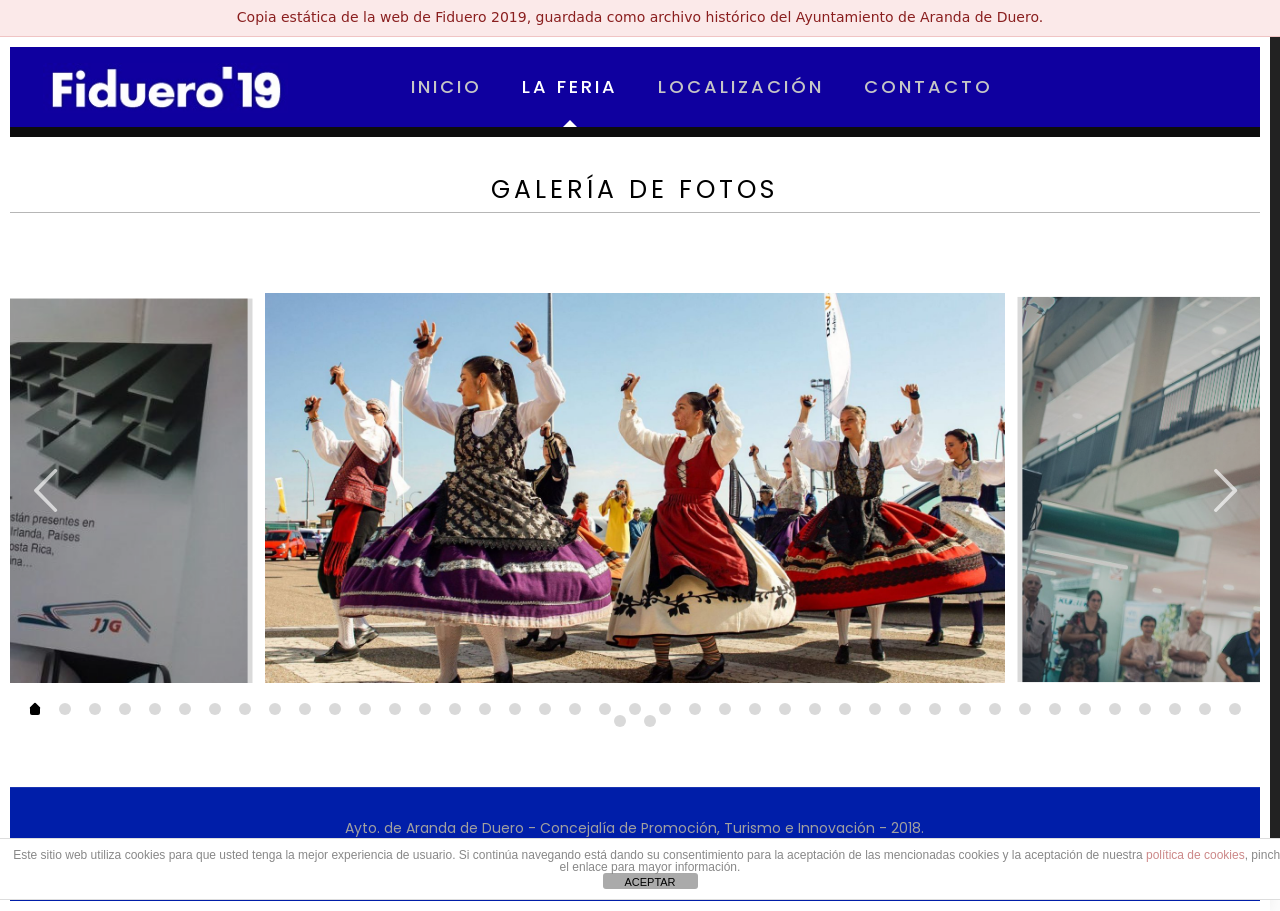
<file: site/galeria-de-fotos/index.html>
<!DOCTYPE html>
<html class="no-js" lang="es">

<!-- head -->
<head>

<!-- meta -->
<meta charset="UTF-8" />
<meta name="viewport" content="width=device-width, initial-scale=1, maximum-scale=1" />
<meta name="description" content="Descubre la feria multisectorial de la Ribera del Duero" />
<meta name="keywords" content="feria, fiduero, ribera del duero, aranda de duero, trabajo, empresas" />
<link rel="alternate" href="http://www.traduccionesaranda.com" hreflang="es" />

<link rel="shortcut icon" href="../wp-content/uploads/2019/07/f19.png" />	
<link rel="apple-touch-icon" href="../wp-content/uploads/2019/07/f19.png" />
	

<!-- wp_head() -->
<title>GALERÍA DE FOTOS &#8211; Fiduero 2019</title>
<!-- script | dynamic -->
<script id="mfn-dnmc-config-js">
//<![CDATA[
window.mfn_ajax = "https://fiduero.arandadeduero.es/wp-admin/admin-ajax.php";
window.mfn = {mobile_init:1240,nicescroll:40,parallax:"translate3d",responsive:1,retina_js:0};
window.mfn_prettyphoto = {disable:false,disableMobile:false,title:false,style:"pp_default",width:0,height:0};
window.mfn_sliders = {blog:0,clients:0,offer:0,portfolio:0,shop:0,slider:0,testimonials:0};
//]]>
</script>
<meta name='robots' content='max-image-preview:large' />
	<style>img:is([sizes="auto" i], [sizes^="auto," i]) { contain-intrinsic-size: 3000px 1500px }</style>
	<link rel="alternate" type="application/rss+xml" title="Fiduero 2019 &raquo; Feed" href="https://fiduero.arandadeduero.es/feed/" />
<link rel="alternate" type="application/rss+xml" title="Fiduero 2019 &raquo; Feed de los comentarios" href="https://fiduero.arandadeduero.es/comments/feed/" />
<link rel="alternate" type="application/rss+xml" title="Fiduero 2019 &raquo; Comentario GALERÍA DE FOTOS del feed" href="https://fiduero.arandadeduero.es/galeria-de-fotos/feed/" />
<script type="text/javascript">
/* <![CDATA[ */
window._wpemojiSettings = {"baseUrl":"https:\/\/s.w.org\/images\/core\/emoji\/15.0.3\/72x72\/","ext":".png","svgUrl":"https:\/\/s.w.org\/images\/core\/emoji\/15.0.3\/svg\/","svgExt":".svg","source":{"concatemoji":"https:\/\/fiduero.arandadeduero.es\/wp-includes\/js\/wp-emoji-release.min.js?ver=6.7.10"}};
/*! This file is auto-generated */
!function(i,n){var o,s,e;function c(e){try{var t={supportTests:e,timestamp:(new Date).valueOf()};sessionStorage.setItem(o,JSON.stringify(t))}catch(e){}}function p(e,t,n){e.clearRect(0,0,e.canvas.width,e.canvas.height),e.fillText(t,0,0);var t=new Uint32Array(e.getImageData(0,0,e.canvas.width,e.canvas.height).data),r=(e.clearRect(0,0,e.canvas.width,e.canvas.height),e.fillText(n,0,0),new Uint32Array(e.getImageData(0,0,e.canvas.width,e.canvas.height).data));return t.every(function(e,t){return e===r[t]})}function u(e,t,n){switch(t){case"flag":return n(e,"\ud83c\udff3\ufe0f\u200d\u26a7\ufe0f","\ud83c\udff3\ufe0f\u200b\u26a7\ufe0f")?!1:!n(e,"\ud83c\uddfa\ud83c\uddf3","\ud83c\uddfa\u200b\ud83c\uddf3")&&!n(e,"\ud83c\udff4\udb40\udc67\udb40\udc62\udb40\udc65\udb40\udc6e\udb40\udc67\udb40\udc7f","\ud83c\udff4\u200b\udb40\udc67\u200b\udb40\udc62\u200b\udb40\udc65\u200b\udb40\udc6e\u200b\udb40\udc67\u200b\udb40\udc7f");case"emoji":return!n(e,"\ud83d\udc26\u200d\u2b1b","\ud83d\udc26\u200b\u2b1b")}return!1}function f(e,t,n){var r="undefined"!=typeof WorkerGlobalScope&&self instanceof WorkerGlobalScope?new OffscreenCanvas(300,150):i.createElement("canvas"),a=r.getContext("2d",{willReadFrequently:!0}),o=(a.textBaseline="top",a.font="600 32px Arial",{});return e.forEach(function(e){o[e]=t(a,e,n)}),o}function t(e){var t=i.createElement("script");t.src=e,t.defer=!0,i.head.appendChild(t)}"undefined"!=typeof Promise&&(o="wpEmojiSettingsSupports",s=["flag","emoji"],n.supports={everything:!0,everythingExceptFlag:!0},e=new Promise(function(e){i.addEventListener("DOMContentLoaded",e,{once:!0})}),new Promise(function(t){var n=function(){try{var e=JSON.parse(sessionStorage.getItem(o));if("object"==typeof e&&"number"==typeof e.timestamp&&(new Date).valueOf()<e.timestamp+604800&&"object"==typeof e.supportTests)return e.supportTests}catch(e){}return null}();if(!n){if("undefined"!=typeof Worker&&"undefined"!=typeof OffscreenCanvas&&"undefined"!=typeof URL&&URL.createObjectURL&&"undefined"!=typeof Blob)try{var e="postMessage("+f.toString()+"("+[JSON.stringify(s),u.toString(),p.toString()].join(",")+"));",r=new Blob([e],{type:"text/javascript"}),a=new Worker(URL.createObjectURL(r),{name:"wpTestEmojiSupports"});return void(a.onmessage=function(e){c(n=e.data),a.terminate(),t(n)})}catch(e){}c(n=f(s,u,p))}t(n)}).then(function(e){for(var t in e)n.supports[t]=e[t],n.supports.everything=n.supports.everything&&n.supports[t],"flag"!==t&&(n.supports.everythingExceptFlag=n.supports.everythingExceptFlag&&n.supports[t]);n.supports.everythingExceptFlag=n.supports.everythingExceptFlag&&!n.supports.flag,n.DOMReady=!1,n.readyCallback=function(){n.DOMReady=!0}}).then(function(){return e}).then(function(){var e;n.supports.everything||(n.readyCallback(),(e=n.source||{}).concatemoji?t(e.concatemoji):e.wpemoji&&e.twemoji&&(t(e.twemoji),t(e.wpemoji)))}))}((window,document),window._wpemojiSettings);
/* ]]> */
</script>
<link rel='stylesheet' id='mec-font-icons-css' href='../wp-content/plugins/modern-events-calendar-lite/assets/css/iconfonts.css' type='text/css' media='all' />
<link rel='stylesheet' id='mec-frontend-style-css' href='../wp-content/plugins/modern-events-calendar-lite/assets/css/frontend.min.css' type='text/css' media='all' />
<link rel='stylesheet' id='mec-tooltip-style-css' href='../wp-content/plugins/modern-events-calendar-lite/assets/packages/tooltip/tooltip.css' type='text/css' media='all' />
<link rel='stylesheet' id='mec-tooltip-shadow-style-css' href='../wp-content/plugins/modern-events-calendar-lite/assets/packages/tooltip/tooltipster-sideTip-shadow.min.css' type='text/css' media='all' />
<link rel='stylesheet' id='mec-google-fonts-css' href='../fonts/gf-2.css' type='text/css' media='all' />
<link rel='stylesheet' id='mec-lity-style-css' href='../wp-content/plugins/modern-events-calendar-lite/assets/packages/lity/lity.min.css' type='text/css' media='all' />
<link rel='stylesheet' id='layerslider-css' href='../wp-content/plugins/LayerSlider/static/layerslider/css/layerslider.css' type='text/css' media='all' />
<link rel='stylesheet' id='ls-google-fonts-css' href='../fonts/gf-1.css' type='text/css' media='all' />
<style id='wp-emoji-styles-inline-css' type='text/css'>

	img.wp-smiley, img.emoji {
		display: inline !important;
		border: none !important;
		box-shadow: none !important;
		height: 1em !important;
		width: 1em !important;
		margin: 0 0.07em !important;
		vertical-align: -0.1em !important;
		background: none !important;
		padding: 0 !important;
	}
</style>
<link rel='stylesheet' id='wp-block-library-css' href='../wp-includes/css/dist/block-library/style.min.css' type='text/css' media='all' />
<style id='classic-theme-styles-inline-css' type='text/css'>
/*! This file is auto-generated */
.wp-block-button__link{color:#fff;background-color:#32373c;border-radius:9999px;box-shadow:none;text-decoration:none;padding:calc(.667em + 2px) calc(1.333em + 2px);font-size:1.125em}.wp-block-file__button{background:#32373c;color:#fff;text-decoration:none}
</style>
<style id='global-styles-inline-css' type='text/css'>
:root{--wp--preset--aspect-ratio--square: 1;--wp--preset--aspect-ratio--4-3: 4/3;--wp--preset--aspect-ratio--3-4: 3/4;--wp--preset--aspect-ratio--3-2: 3/2;--wp--preset--aspect-ratio--2-3: 2/3;--wp--preset--aspect-ratio--16-9: 16/9;--wp--preset--aspect-ratio--9-16: 9/16;--wp--preset--color--black: #000000;--wp--preset--color--cyan-bluish-gray: #abb8c3;--wp--preset--color--white: #ffffff;--wp--preset--color--pale-pink: #f78da7;--wp--preset--color--vivid-red: #cf2e2e;--wp--preset--color--luminous-vivid-orange: #ff6900;--wp--preset--color--luminous-vivid-amber: #fcb900;--wp--preset--color--light-green-cyan: #7bdcb5;--wp--preset--color--vivid-green-cyan: #00d084;--wp--preset--color--pale-cyan-blue: #8ed1fc;--wp--preset--color--vivid-cyan-blue: #0693e3;--wp--preset--color--vivid-purple: #9b51e0;--wp--preset--gradient--vivid-cyan-blue-to-vivid-purple: linear-gradient(135deg,rgba(6,147,227,1) 0%,rgb(155,81,224) 100%);--wp--preset--gradient--light-green-cyan-to-vivid-green-cyan: linear-gradient(135deg,rgb(122,220,180) 0%,rgb(0,208,130) 100%);--wp--preset--gradient--luminous-vivid-amber-to-luminous-vivid-orange: linear-gradient(135deg,rgba(252,185,0,1) 0%,rgba(255,105,0,1) 100%);--wp--preset--gradient--luminous-vivid-orange-to-vivid-red: linear-gradient(135deg,rgba(255,105,0,1) 0%,rgb(207,46,46) 100%);--wp--preset--gradient--very-light-gray-to-cyan-bluish-gray: linear-gradient(135deg,rgb(238,238,238) 0%,rgb(169,184,195) 100%);--wp--preset--gradient--cool-to-warm-spectrum: linear-gradient(135deg,rgb(74,234,220) 0%,rgb(151,120,209) 20%,rgb(207,42,186) 40%,rgb(238,44,130) 60%,rgb(251,105,98) 80%,rgb(254,248,76) 100%);--wp--preset--gradient--blush-light-purple: linear-gradient(135deg,rgb(255,206,236) 0%,rgb(152,150,240) 100%);--wp--preset--gradient--blush-bordeaux: linear-gradient(135deg,rgb(254,205,165) 0%,rgb(254,45,45) 50%,rgb(107,0,62) 100%);--wp--preset--gradient--luminous-dusk: linear-gradient(135deg,rgb(255,203,112) 0%,rgb(199,81,192) 50%,rgb(65,88,208) 100%);--wp--preset--gradient--pale-ocean: linear-gradient(135deg,rgb(255,245,203) 0%,rgb(182,227,212) 50%,rgb(51,167,181) 100%);--wp--preset--gradient--electric-grass: linear-gradient(135deg,rgb(202,248,128) 0%,rgb(113,206,126) 100%);--wp--preset--gradient--midnight: linear-gradient(135deg,rgb(2,3,129) 0%,rgb(40,116,252) 100%);--wp--preset--font-size--small: 13px;--wp--preset--font-size--medium: 20px;--wp--preset--font-size--large: 36px;--wp--preset--font-size--x-large: 42px;--wp--preset--spacing--20: 0.44rem;--wp--preset--spacing--30: 0.67rem;--wp--preset--spacing--40: 1rem;--wp--preset--spacing--50: 1.5rem;--wp--preset--spacing--60: 2.25rem;--wp--preset--spacing--70: 3.38rem;--wp--preset--spacing--80: 5.06rem;--wp--preset--shadow--natural: 6px 6px 9px rgba(0, 0, 0, 0.2);--wp--preset--shadow--deep: 12px 12px 50px rgba(0, 0, 0, 0.4);--wp--preset--shadow--sharp: 6px 6px 0px rgba(0, 0, 0, 0.2);--wp--preset--shadow--outlined: 6px 6px 0px -3px rgba(255, 255, 255, 1), 6px 6px rgba(0, 0, 0, 1);--wp--preset--shadow--crisp: 6px 6px 0px rgba(0, 0, 0, 1);}:where(.is-layout-flex){gap: 0.5em;}:where(.is-layout-grid){gap: 0.5em;}body .is-layout-flex{display: flex;}.is-layout-flex{flex-wrap: wrap;align-items: center;}.is-layout-flex > :is(*, div){margin: 0;}body .is-layout-grid{display: grid;}.is-layout-grid > :is(*, div){margin: 0;}:where(.wp-block-columns.is-layout-flex){gap: 2em;}:where(.wp-block-columns.is-layout-grid){gap: 2em;}:where(.wp-block-post-template.is-layout-flex){gap: 1.25em;}:where(.wp-block-post-template.is-layout-grid){gap: 1.25em;}.has-black-color{color: var(--wp--preset--color--black) !important;}.has-cyan-bluish-gray-color{color: var(--wp--preset--color--cyan-bluish-gray) !important;}.has-white-color{color: var(--wp--preset--color--white) !important;}.has-pale-pink-color{color: var(--wp--preset--color--pale-pink) !important;}.has-vivid-red-color{color: var(--wp--preset--color--vivid-red) !important;}.has-luminous-vivid-orange-color{color: var(--wp--preset--color--luminous-vivid-orange) !important;}.has-luminous-vivid-amber-color{color: var(--wp--preset--color--luminous-vivid-amber) !important;}.has-light-green-cyan-color{color: var(--wp--preset--color--light-green-cyan) !important;}.has-vivid-green-cyan-color{color: var(--wp--preset--color--vivid-green-cyan) !important;}.has-pale-cyan-blue-color{color: var(--wp--preset--color--pale-cyan-blue) !important;}.has-vivid-cyan-blue-color{color: var(--wp--preset--color--vivid-cyan-blue) !important;}.has-vivid-purple-color{color: var(--wp--preset--color--vivid-purple) !important;}.has-black-background-color{background-color: var(--wp--preset--color--black) !important;}.has-cyan-bluish-gray-background-color{background-color: var(--wp--preset--color--cyan-bluish-gray) !important;}.has-white-background-color{background-color: var(--wp--preset--color--white) !important;}.has-pale-pink-background-color{background-color: var(--wp--preset--color--pale-pink) !important;}.has-vivid-red-background-color{background-color: var(--wp--preset--color--vivid-red) !important;}.has-luminous-vivid-orange-background-color{background-color: var(--wp--preset--color--luminous-vivid-orange) !important;}.has-luminous-vivid-amber-background-color{background-color: var(--wp--preset--color--luminous-vivid-amber) !important;}.has-light-green-cyan-background-color{background-color: var(--wp--preset--color--light-green-cyan) !important;}.has-vivid-green-cyan-background-color{background-color: var(--wp--preset--color--vivid-green-cyan) !important;}.has-pale-cyan-blue-background-color{background-color: var(--wp--preset--color--pale-cyan-blue) !important;}.has-vivid-cyan-blue-background-color{background-color: var(--wp--preset--color--vivid-cyan-blue) !important;}.has-vivid-purple-background-color{background-color: var(--wp--preset--color--vivid-purple) !important;}.has-black-border-color{border-color: var(--wp--preset--color--black) !important;}.has-cyan-bluish-gray-border-color{border-color: var(--wp--preset--color--cyan-bluish-gray) !important;}.has-white-border-color{border-color: var(--wp--preset--color--white) !important;}.has-pale-pink-border-color{border-color: var(--wp--preset--color--pale-pink) !important;}.has-vivid-red-border-color{border-color: var(--wp--preset--color--vivid-red) !important;}.has-luminous-vivid-orange-border-color{border-color: var(--wp--preset--color--luminous-vivid-orange) !important;}.has-luminous-vivid-amber-border-color{border-color: var(--wp--preset--color--luminous-vivid-amber) !important;}.has-light-green-cyan-border-color{border-color: var(--wp--preset--color--light-green-cyan) !important;}.has-vivid-green-cyan-border-color{border-color: var(--wp--preset--color--vivid-green-cyan) !important;}.has-pale-cyan-blue-border-color{border-color: var(--wp--preset--color--pale-cyan-blue) !important;}.has-vivid-cyan-blue-border-color{border-color: var(--wp--preset--color--vivid-cyan-blue) !important;}.has-vivid-purple-border-color{border-color: var(--wp--preset--color--vivid-purple) !important;}.has-vivid-cyan-blue-to-vivid-purple-gradient-background{background: var(--wp--preset--gradient--vivid-cyan-blue-to-vivid-purple) !important;}.has-light-green-cyan-to-vivid-green-cyan-gradient-background{background: var(--wp--preset--gradient--light-green-cyan-to-vivid-green-cyan) !important;}.has-luminous-vivid-amber-to-luminous-vivid-orange-gradient-background{background: var(--wp--preset--gradient--luminous-vivid-amber-to-luminous-vivid-orange) !important;}.has-luminous-vivid-orange-to-vivid-red-gradient-background{background: var(--wp--preset--gradient--luminous-vivid-orange-to-vivid-red) !important;}.has-very-light-gray-to-cyan-bluish-gray-gradient-background{background: var(--wp--preset--gradient--very-light-gray-to-cyan-bluish-gray) !important;}.has-cool-to-warm-spectrum-gradient-background{background: var(--wp--preset--gradient--cool-to-warm-spectrum) !important;}.has-blush-light-purple-gradient-background{background: var(--wp--preset--gradient--blush-light-purple) !important;}.has-blush-bordeaux-gradient-background{background: var(--wp--preset--gradient--blush-bordeaux) !important;}.has-luminous-dusk-gradient-background{background: var(--wp--preset--gradient--luminous-dusk) !important;}.has-pale-ocean-gradient-background{background: var(--wp--preset--gradient--pale-ocean) !important;}.has-electric-grass-gradient-background{background: var(--wp--preset--gradient--electric-grass) !important;}.has-midnight-gradient-background{background: var(--wp--preset--gradient--midnight) !important;}.has-small-font-size{font-size: var(--wp--preset--font-size--small) !important;}.has-medium-font-size{font-size: var(--wp--preset--font-size--medium) !important;}.has-large-font-size{font-size: var(--wp--preset--font-size--large) !important;}.has-x-large-font-size{font-size: var(--wp--preset--font-size--x-large) !important;}
:where(.wp-block-post-template.is-layout-flex){gap: 1.25em;}:where(.wp-block-post-template.is-layout-grid){gap: 1.25em;}
:where(.wp-block-columns.is-layout-flex){gap: 2em;}:where(.wp-block-columns.is-layout-grid){gap: 2em;}
:root :where(.wp-block-pullquote){font-size: 1.5em;line-height: 1.6;}
</style>
<link rel='stylesheet' id='front-estilos-css' href='../wp-content/plugins/asesor-cookies-para-la-ley-en-espana/html/front/estilos.css' type='text/css' media='all' />
<link rel='stylesheet' id='contact-form-7-css' href='../wp-content/plugins/contact-form-7/includes/css/styles.css' type='text/css' media='all' />
<link rel='stylesheet' id='rs-plugin-settings-css' href='../wp-content/plugins/revslider/public/assets/css/settings.css' type='text/css' media='all' />
<style id='rs-plugin-settings-inline-css' type='text/css'>
#rs-demo-id {}
</style>
<link rel='stylesheet' id='yellow-pencil-animate-css' href='../wp-content/plugins/waspthemes-yellow-pencil/library/css/animate.css' type='text/css' media='all' />
<link rel='stylesheet' id='style-css' href='../wp-content/themes/arandaenfiestas/style.css' type='text/css' media='all' />
<link rel='stylesheet' id='mfn-base-css' href='../wp-content/themes/arandaenfiestas/css/base.css' type='text/css' media='all' />
<link rel='stylesheet' id='mfn-layout-css' href='../wp-content/themes/arandaenfiestas/css/layout.css' type='text/css' media='all' />
<link rel='stylesheet' id='mfn-shortcodes-css' href='../wp-content/themes/arandaenfiestas/css/shortcodes.css' type='text/css' media='all' />
<link rel='stylesheet' id='mfn-animations-css' href='../wp-content/themes/arandaenfiestas/assets/animations/animations.min.css' type='text/css' media='all' />
<link rel='stylesheet' id='mfn-jquery-ui-css' href='../wp-content/themes/arandaenfiestas/assets/ui/jquery.ui.all.css' type='text/css' media='all' />
<link rel='stylesheet' id='mfn-prettyPhoto-css' href='../wp-content/themes/arandaenfiestas/assets/prettyPhoto/prettyPhoto.css' type='text/css' media='all' />
<link rel='stylesheet' id='mfn-jplayer-css' href='../wp-content/themes/arandaenfiestas/assets/jplayer/css/jplayer.blue.monday.css' type='text/css' media='all' />
<link rel='stylesheet' id='mfn-responsive-css' href='../wp-content/themes/arandaenfiestas/css/responsive.css' type='text/css' media='all' />
<link rel='stylesheet' id='Poppins-css' href='../fonts/gf-3.css' type='text/css' media='all' />
<link rel='stylesheet' id='\poppins\-css' href='../fonts/gf-4.css' type='text/css' media='all' />
<script type="text/javascript" src="../wp-includes/js/jquery/jquery.min.js" id="jquery-core-js"></script>
<script type="text/javascript" src="../wp-includes/js/jquery/jquery-migrate.min.js" id="jquery-migrate-js"></script>
<script type="text/javascript" src="../wp-content/plugins/modern-events-calendar-lite/assets/js/jquery.typewatch.js" id="mec-typekit-script-js"></script>
<script type="text/javascript" id="mec-frontend-script-js-extra">
/* <![CDATA[ */
var mecdata = {"day":"d\u00eda ","days":"d\u00edas","hour":"hora","hours":"horas","minute":"minuto","minutes":"minutos","second":"segundo","seconds":"segundos","elementor_edit_mode":"no"};
/* ]]> */
</script>
<script type="text/javascript" src="../wp-content/plugins/modern-events-calendar-lite/assets/js/frontend.js" id="mec-frontend-script-js"></script>
<script type="text/javascript" src="../wp-content/plugins/modern-events-calendar-lite/assets/packages/tooltip/tooltip.js" id="mec-tooltip-script-js"></script>
<script type="text/javascript" src="../wp-content/plugins/modern-events-calendar-lite/assets/js/events.js" id="mec-events-script-js"></script>
<script type="text/javascript" src="../wp-content/plugins/modern-events-calendar-lite/assets/packages/lity/lity.min.js" id="mec-lity-script-js"></script>
<script type="text/javascript" src="../wp-content/plugins/modern-events-calendar-lite/assets/packages/colorbrightness/colorbrightness.min.js" id="mec-colorbrightness-script-js"></script>
<script type="text/javascript" src="../wp-content/plugins/modern-events-calendar-lite/assets/packages/owl-carousel/owl.carousel.min.js" id="mec-owl-carousel-script-js"></script>
<script type="text/javascript" src="../wp-content/plugins/LayerSlider/static/layerslider/js/greensock.js" id="greensock-js"></script>
<script type="text/javascript" id="layerslider-js-extra">
/* <![CDATA[ */
var LS_Meta = {"v":"6.1.6"};
/* ]]> */
</script>
<script type="text/javascript" src="../wp-content/plugins/LayerSlider/static/layerslider/js/layerslider.kreaturamedia.jquery.js" id="layerslider-js"></script>
<script type="text/javascript" src="../wp-content/plugins/LayerSlider/static/layerslider/js/layerslider.transitions.js" id="layerslider-transitions-js"></script>
<script type="text/javascript" id="front-principal-js-extra">
/* <![CDATA[ */
var cdp_cookies_info = {"url_plugin":"https:\/\/fiduero.arandadeduero.es\/wp-content\/plugins\/asesor-cookies-para-la-ley-en-espana\/plugin.php","url_admin_ajax":"https:\/\/fiduero.arandadeduero.es\/wp-admin\/admin-ajax.php"};
/* ]]> */
</script>
<script type="text/javascript" src="../wp-content/plugins/asesor-cookies-para-la-ley-en-espana/html/front/principal.js" id="front-principal-js"></script>
<meta name="generator" content="Powered by LayerSlider 6.1.6 - Multi-Purpose, Responsive, Parallax, Mobile-Friendly Slider Plugin for WordPress." />
<!-- LayerSlider updates and docs at: https://layerslider.kreaturamedia.com -->
<link rel="https://api.w.org/" href="https://fiduero.arandadeduero.es/wp-json/" /><link rel="alternate" title="JSON" type="application/json" href="https://fiduero.arandadeduero.es/wp-json/wp/v2/pages/2274" /><link rel="EditURI" type="application/rsd+xml" title="RSD" href="https://fiduero.arandadeduero.es/xmlrpc.php?rsd" />
<link rel="canonical" href="index.html" />
<link rel='shortlink' href='https://fiduero.arandadeduero.es/?p=2274' />
<link rel="alternate" title="oEmbed (JSON)" type="application/json+oembed" href="https://fiduero.arandadeduero.es/wp-json/oembed/1.0/embed?url=https%3A%2F%2Ffiduero.arandadeduero.es%2Fgaleria-de-fotos%2F" />
<link rel="alternate" title="oEmbed (XML)" type="text/xml+oembed" href="https://fiduero.arandadeduero.es/wp-json/oembed/1.0/embed?url=https%3A%2F%2Ffiduero.arandadeduero.es%2Fgaleria-de-fotos%2F&#038;format=xml" />
<script type="text/javascript">var ajaxurl = "https://fiduero.arandadeduero.es/wp-admin/admin-ajax.php";</script><meta name="generator" content="Customized By Yellow Pencil Plugin" />
<!-- style | dynamic -->
<style id="mfn-dnmc-style-css">
@media only screen and (min-width: 1240px) {body:not(.header-simple) #Top_bar #menu{display:block!important}.tr-menu #Top_bar #menu{background:none!important}#Top_bar .menu > li > ul.mfn-megamenu{width:984px}#Top_bar .menu > li > ul.mfn-megamenu > li{float:left}#Top_bar .menu > li > ul.mfn-megamenu > li.mfn-megamenu-cols-1{width:100%}#Top_bar .menu > li > ul.mfn-megamenu > li.mfn-megamenu-cols-2{width:50%}#Top_bar .menu > li > ul.mfn-megamenu > li.mfn-megamenu-cols-3{width:33.33%}#Top_bar .menu > li > ul.mfn-megamenu > li.mfn-megamenu-cols-4{width:25%}#Top_bar .menu > li > ul.mfn-megamenu > li.mfn-megamenu-cols-5{width:20%}#Top_bar .menu > li > ul.mfn-megamenu > li.mfn-megamenu-cols-6{width:16.66%}#Top_bar .menu > li > ul.mfn-megamenu > li > ul{display:block!important;position:inherit;left:auto;top:auto;border-width:0 1px 0 0}#Top_bar .menu > li > ul.mfn-megamenu > li:last-child > ul{border:0}#Top_bar .menu > li > ul.mfn-megamenu > li > ul li{width:auto}#Top_bar .menu > li > ul.mfn-megamenu a.mfn-megamenu-title{text-transform:uppercase;font-weight:400;background:none}#Top_bar .menu > li > ul.mfn-megamenu a .menu-arrow{display:none}.menuo-right #Top_bar .menu > li > ul.mfn-megamenu{left:auto;right:0}.menuo-right #Top_bar .menu > li > ul.mfn-megamenu-bg{box-sizing:border-box}#Top_bar .menu > li > ul.mfn-megamenu-bg{padding:20px 166px 20px 20px;background-repeat:no-repeat;background-position:right bottom}.rtl #Top_bar .menu > li > ul.mfn-megamenu-bg{padding-left:166px;padding-right:20px;background-position:left bottom}#Top_bar .menu > li > ul.mfn-megamenu-bg > li{background:none}#Top_bar .menu > li > ul.mfn-megamenu-bg > li a{border:none}#Top_bar .menu > li > ul.mfn-megamenu-bg > li > ul{background:none!important;-webkit-box-shadow:0 0 0 0;-moz-box-shadow:0 0 0 0;box-shadow:0 0 0 0}.mm-vertical #Top_bar .container{position:relative;}.mm-vertical #Top_bar .top_bar_left{position:static;}.mm-vertical #Top_bar .menu > li ul{box-shadow:0 0 0 0 transparent!important;background-image:none;}.mm-vertical #Top_bar .menu > li > ul.mfn-megamenu{width:98%!important;margin:0 1%;padding:20px 0;}.mm-vertical.header-plain #Top_bar .menu > li > ul.mfn-megamenu{width:100%!important;margin:0;}.mm-vertical #Top_bar .menu > li > ul.mfn-megamenu > li{display:table-cell;float:none!important;width:10%;padding:0 15px;border-right:1px solid rgba(0, 0, 0, 0.05);}.mm-vertical #Top_bar .menu > li > ul.mfn-megamenu > li:last-child{border-right-width:0}.mm-vertical #Top_bar .menu > li > ul.mfn-megamenu > li.hide-border{border-right-width:0}.mm-vertical #Top_bar .menu > li > ul.mfn-megamenu > li a{border-bottom-width:0;padding:9px 15px;line-height:120%;}.mm-vertical #Top_bar .menu > li > ul.mfn-megamenu a.mfn-megamenu-title{font-weight:700;}.rtl .mm-vertical #Top_bar .menu > li > ul.mfn-megamenu > li:first-child{border-right-width:0}.rtl .mm-vertical #Top_bar .menu > li > ul.mfn-megamenu > li:last-child{border-right-width:1px}#Header_creative #Top_bar .menu > li > ul.mfn-megamenu{width:980px!important;margin:0;}.header-plain:not(.menuo-right) #Header .top_bar_left{width:auto!important}.header-stack.header-center #Top_bar #menu{display:inline-block!important}.header-simple #Top_bar #menu{display:none;height:auto;width:300px;bottom:auto;top:100%;right:1px;position:absolute;margin:0}.header-simple #Header a.responsive-menu-toggle{display:block;right:10px}.header-simple #Top_bar #menu > ul{width:100%;float:left}.header-simple #Top_bar #menu ul li{width:100%;padding-bottom:0;border-right:0;position:relative}.header-simple #Top_bar #menu ul li a{padding:0 20px;margin:0;display:block;height:auto;line-height:normal;border:none}.header-simple #Top_bar #menu ul li a:after{display:none}.header-simple #Top_bar #menu ul li a span{border:none;line-height:44px;display:inline;padding:0}.header-simple #Top_bar #menu ul li.submenu .menu-toggle{display:block;position:absolute;right:0;top:0;width:44px;height:44px;line-height:44px;font-size:30px;font-weight:300;text-align:center;cursor:pointer;color:#444;opacity:0.33;}.header-simple #Top_bar #menu ul li.submenu .menu-toggle:after{content:"+"}.header-simple #Top_bar #menu ul li.hover > .menu-toggle:after{content:"-"}.header-simple #Top_bar #menu ul li.hover a{border-bottom:0}.header-simple #Top_bar #menu ul.mfn-megamenu li .menu-toggle{display:none}.header-simple #Top_bar #menu ul li ul{position:relative!important;left:0!important;top:0;padding:0;margin:0!important;width:auto!important;background-image:none}.header-simple #Top_bar #menu ul li ul li{width:100%!important;display:block;padding:0;}.header-simple #Top_bar #menu ul li ul li a{padding:0 20px 0 30px}.header-simple #Top_bar #menu ul li ul li a .menu-arrow{display:none}.header-simple #Top_bar #menu ul li ul li a span{padding:0}.header-simple #Top_bar #menu ul li ul li a span:after{display:none!important}.header-simple #Top_bar .menu > li > ul.mfn-megamenu a.mfn-megamenu-title{text-transform:uppercase;font-weight:400}.header-simple #Top_bar .menu > li > ul.mfn-megamenu > li > ul{display:block!important;position:inherit;left:auto;top:auto}.header-simple #Top_bar #menu ul li ul li ul{border-left:0!important;padding:0;top:0}.header-simple #Top_bar #menu ul li ul li ul li a{padding:0 20px 0 40px}.rtl.header-simple #Top_bar #menu{left:1px;right:auto}.rtl.header-simple #Top_bar a.responsive-menu-toggle{left:10px;right:auto}.rtl.header-simple #Top_bar #menu ul li.submenu .menu-toggle{left:0;right:auto}.rtl.header-simple #Top_bar #menu ul li ul{left:auto!important;right:0!important}.rtl.header-simple #Top_bar #menu ul li ul li a{padding:0 30px 0 20px}.rtl.header-simple #Top_bar #menu ul li ul li ul li a{padding:0 40px 0 20px}.menu-highlight #Top_bar .menu > li{margin:0 2px}.menu-highlight:not(.header-creative) #Top_bar .menu > li > a{margin:20px 0;padding:0;-webkit-border-radius:5px;border-radius:5px}.menu-highlight #Top_bar .menu > li > a:after{display:none}.menu-highlight #Top_bar .menu > li > a span:not(.description){line-height:50px}.menu-highlight #Top_bar .menu > li > a span.description{display:none}.menu-highlight.header-stack #Top_bar .menu > li > a{margin:10px 0!important}.menu-highlight.header-stack #Top_bar .menu > li > a span:not(.description){line-height:40px}.menu-highlight.header-transparent #Top_bar .menu > li > a{margin:5px 0}.menu-highlight.header-simple #Top_bar #menu ul li,.menu-highlight.header-creative #Top_bar #menu ul li{margin:0}.menu-highlight.header-simple #Top_bar #menu ul li > a,.menu-highlight.header-creative #Top_bar #menu ul li > a{-webkit-border-radius:0;border-radius:0}.menu-highlight:not(.header-fixed):not(.header-simple) #Top_bar.is-sticky .menu > li > a{margin:10px 0!important;padding:5px 0!important}.menu-highlight:not(.header-fixed):not(.header-simple) #Top_bar.is-sticky .menu > li > a span{line-height:30px!important}.header-modern.menu-highlight.menuo-right .menu_wrapper{margin-right:20px}.menu-line-below #Top_bar .menu > li > a:after{top:auto;bottom:-4px}.menu-line-below #Top_bar.is-sticky .menu > li > a:after{top:auto;bottom:-4px}.menu-line-below-80 #Top_bar:not(.is-sticky) .menu > li > a:after{height:4px;left:10%;top:50%;margin-top:20px;width:80%}.menu-line-below-80-1 #Top_bar:not(.is-sticky) .menu > li > a:after{height:1px;left:10%;top:50%;margin-top:20px;width:80%}.menu-link-color #Top_bar .menu > li > a:after{display:none!important}.menu-arrow-top #Top_bar .menu > li > a:after{background:none repeat scroll 0 0 rgba(0,0,0,0)!important;border-color:#ccc transparent transparent;border-style:solid;border-width:7px 7px 0;display:block;height:0;left:50%;margin-left:-7px;top:0!important;width:0}.menu-arrow-top.header-transparent #Top_bar .menu > li > a:after,.menu-arrow-top.header-plain #Top_bar .menu > li > a:after{display:none}.menu-arrow-top #Top_bar.is-sticky .menu > li > a:after{top:0!important}.menu-arrow-bottom #Top_bar .menu > li > a:after{background:none!important;border-color:transparent transparent #ccc;border-style:solid;border-width:0 7px 7px;display:block;height:0;left:50%;margin-left:-7px;top:auto;bottom:0;width:0}.menu-arrow-bottom.header-transparent #Top_bar .menu > li > a:after,.menu-arrow-bottom.header-plain #Top_bar .menu > li > a:after{display:none}.menu-arrow-bottom #Top_bar.is-sticky .menu > li > a:after{top:auto;bottom:0}.menuo-no-borders #Top_bar .menu > li > a span:not(.description){border-right-width:0}.menuo-no-borders #Header_creative #Top_bar .menu > li > a span{border-bottom-width:0}.menuo-right #Top_bar .menu_wrapper{float:right}.menuo-right.header-stack:not(.header-center) #Top_bar .menu_wrapper{margin-right:150px}body.header-creative{padding-left:50px}body.header-creative.header-open{padding-left:250px}body.error404,body.under-construction,body.template-blank{padding-left:0!important}.header-creative.footer-fixed #Footer,.header-creative.footer-sliding #Footer,.header-creative.footer-stick #Footer.is-sticky{box-sizing:border-box;padding-left:50px;}.header-open.footer-fixed #Footer,.header-open.footer-sliding #Footer,.header-creative.footer-stick #Footer.is-sticky{padding-left:250px;}.header-rtl.header-creative.footer-fixed #Footer,.header-rtl.header-creative.footer-sliding #Footer,.header-rtl.header-creative.footer-stick #Footer.is-sticky{padding-left:0;padding-right:50px;}.header-rtl.header-open.footer-fixed #Footer,.header-rtl.header-open.footer-sliding #Footer,.header-rtl.header-creative.footer-stick #Footer.is-sticky{padding-right:250px;}#Header_creative{background:#fff;position:fixed;width:250px;height:100%;left:-200px;top:0;z-index:9002;-webkit-box-shadow:2px 0 4px 2px rgba(0,0,0,.15);box-shadow:2px 0 4px 2px rgba(0,0,0,.15)}#Header_creative .container{width:100%}#Header_creative .creative-wrapper{opacity:0;margin-right:50px}#Header_creative a.creative-menu-toggle{display:block;width:34px;height:34px;line-height:34px;font-size:22px;text-align:center;position:absolute;top:10px;right:8px;border-radius:3px}.admin-bar #Header_creative a.creative-menu-toggle{top:42px}#Header_creative #Top_bar{position:static;width:100%}#Header_creative #Top_bar .top_bar_left{width:100%!important;float:none}#Header_creative #Top_bar .top_bar_right{width:100%!important;float:none;height:auto;margin-bottom:35px;text-align:center;padding:0 20px;top:0;-webkit-box-sizing:border-box;-moz-box-sizing:border-box;box-sizing:border-box}#Header_creative #Top_bar .top_bar_right:before{display:none}#Header_creative #Top_bar .top_bar_right_wrapper{top:0}#Header_creative #Top_bar .logo{float:none;text-align:center;margin:15px 0}#Header_creative #Top_bar .menu_wrapper{float:none;margin:0 0 30px}#Header_creative #Top_bar .menu > li{width:100%;float:none;position:relative}#Header_creative #Top_bar .menu > li > a{padding:0;text-align:center}#Header_creative #Top_bar .menu > li > a:after{display:none}#Header_creative #Top_bar .menu > li > a span{border-right:0;border-bottom-width:1px;line-height:38px}#Header_creative #Top_bar .menu li ul{left:100%;right:auto;top:0;box-shadow:2px 2px 2px 0 rgba(0,0,0,0.03);-webkit-box-shadow:2px 2px 2px 0 rgba(0,0,0,0.03)}#Header_creative #Top_bar .menu > li > ul.mfn-megamenu{width:700px!important;}#Header_creative #Top_bar .menu > li > ul.mfn-megamenu > li > ul{left:0}#Header_creative #Top_bar .menu li ul li a{padding-top:9px;padding-bottom:8px}#Header_creative #Top_bar .menu li ul li ul{top:0!important}#Header_creative #Top_bar .menu > li > a span.description{display:block;font-size:13px;line-height:28px!important;clear:both}#Header_creative #Top_bar .search_wrapper{left:100%;top:auto;bottom:0}#Header_creative #Top_bar a#header_cart{display:inline-block;float:none;top:3px}#Header_creative #Top_bar a#search_button{display:inline-block;float:none;top:3px}#Header_creative #Top_bar .wpml-languages{display:inline-block;float:none;top:0}#Header_creative #Top_bar .wpml-languages.enabled:hover a.active{padding-bottom:9px}#Header_creative #Top_bar a.button.action_button{display:inline-block;float:none;top:16px;margin:0}#Header_creative #Top_bar .banner_wrapper{display:block;text-align:center}#Header_creative #Top_bar .banner_wrapper img{max-width:100%;height:auto;display:inline-block}#Header_creative #Action_bar{position:absolute;bottom:0;top:auto;clear:both;padding:0 20px;-webkit-box-sizing:border-box;-moz-box-sizing:border-box;box-sizing:border-box}#Header_creative #Action_bar .social{float:none;text-align:center;padding:5px 0 15px}#Header_creative #Action_bar .social li{margin-bottom:2px}#Header_creative .social li a{color:rgba(0,0,0,.5)}#Header_creative .social li a:hover{color:#000}#Header_creative .creative-social{position:absolute;bottom:10px;right:0;width:50px}#Header_creative .creative-social li{display:block;float:none;width:100%;text-align:center;margin-bottom:5px}.header-creative .fixed-nav.fixed-nav-prev{margin-left:50px}.header-creative.header-open .fixed-nav.fixed-nav-prev{margin-left:250px}.menuo-last #Header_creative #Top_bar .menu li.last ul{top:auto;bottom:0}.header-open #Header_creative{left:0}.header-open #Header_creative .creative-wrapper{opacity:1;margin:0!important;}.header-open #Header_creative .creative-menu-toggle,.header-open #Header_creative .creative-social{display:none}body.header-rtl.header-creative{padding-left:0;padding-right:50px}.header-rtl #Header_creative{left:auto;right:-200px}.header-rtl.nice-scroll #Header_creative{margin-right:10px}.header-rtl #Header_creative .creative-wrapper{margin-left:50px;margin-right:0}.header-rtl #Header_creative a.creative-menu-toggle{left:8px;right:auto}.header-rtl #Header_creative .creative-social{left:0;right:auto}.header-rtl #Footer #back_to_top.sticky{right:125px}.header-rtl #popup_contact{right:70px}.header-rtl #Header_creative #Top_bar .menu li ul{left:auto;right:100%}.header-rtl #Header_creative #Top_bar .search_wrapper{left:auto;right:100%;}.header-rtl .fixed-nav.fixed-nav-prev{margin-left:0!important}.header-rtl .fixed-nav.fixed-nav-next{margin-right:50px}body.header-rtl.header-creative.header-open{padding-left:0;padding-right:250px!important}.header-rtl.header-open #Header_creative{left:auto;right:0}.header-rtl.header-open #Footer #back_to_top.sticky{right:325px}.header-rtl.header-open #popup_contact{right:270px}.header-rtl.header-open .fixed-nav.fixed-nav-next{margin-right:250px}#Header_creative.active{left:-1px;}.header-rtl #Header_creative.active{left:auto;right:-1px;}#Header_creative.active .creative-wrapper{opacity:1;margin:0}.header-creative .vc_row[data-vc-full-width]{padding-left:50px}.header-creative.header-open .vc_row[data-vc-full-width]{padding-left:250px}.header-open .vc_parallax .vc_parallax-inner { left:auto; width: calc(100% - 250px); }.header-open.header-rtl .vc_parallax .vc_parallax-inner { left:0; right:auto; }#Header_creative.scroll{height:100%;overflow-y:auto}#Header_creative.scroll:not(.dropdown) .menu li ul{display:none!important}#Header_creative.scroll #Action_bar{position:static}#Header_creative.dropdown{outline:none}#Header_creative.dropdown #Top_bar .menu_wrapper{float:left}#Header_creative.dropdown #Top_bar #menu ul li{position:relative;float:left}#Header_creative.dropdown #Top_bar #menu ul li a:after{display:none}#Header_creative.dropdown #Top_bar #menu ul li a span{line-height:38px;padding:0}#Header_creative.dropdown #Top_bar #menu ul li.submenu .menu-toggle{display:block;position:absolute;right:0;top:0;width:38px;height:38px;line-height:38px;font-size:26px;font-weight:300;text-align:center;cursor:pointer;color:#444;opacity:0.33;}#Header_creative.dropdown #Top_bar #menu ul li.submenu .menu-toggle:after{content:"+"}#Header_creative.dropdown #Top_bar #menu ul li.hover > .menu-toggle:after{content:"-"}#Header_creative.dropdown #Top_bar #menu ul li.hover a{border-bottom:0}#Header_creative.dropdown #Top_bar #menu ul.mfn-megamenu li .menu-toggle{display:none}#Header_creative.dropdown #Top_bar #menu ul li ul{position:relative!important;left:0!important;top:0;padding:0;margin-left:0!important;width:auto!important;background-image:none}#Header_creative.dropdown #Top_bar #menu ul li ul li{width:100%!important}#Header_creative.dropdown #Top_bar #menu ul li ul li a{padding:0 10px;text-align:center}#Header_creative.dropdown #Top_bar #menu ul li ul li a .menu-arrow{display:none}#Header_creative.dropdown #Top_bar #menu ul li ul li a span{padding:0}#Header_creative.dropdown #Top_bar #menu ul li ul li a span:after{display:none!important}#Header_creative.dropdown #Top_bar .menu > li > ul.mfn-megamenu a.mfn-megamenu-title{text-transform:uppercase;font-weight:400}#Header_creative.dropdown #Top_bar .menu > li > ul.mfn-megamenu > li > ul{display:block!important;position:inherit;left:auto;top:auto}#Header_creative.dropdown #Top_bar #menu ul li ul li ul{border-left:0!important;padding:0;top:0}#Header_creative{transition: left .5s ease-in-out, right .5s ease-in-out;}#Header_creative .creative-wrapper{transition: opacity .5s ease-in-out, margin 0s ease-in-out .5s;}#Header_creative.active .creative-wrapper{transition: opacity .5s ease-in-out, margin 0s ease-in-out;}}@media only screen and (min-width: 1240px) {#Top_bar.is-sticky{position:fixed!important;width:100%;left:0;top:-60px;height:60px;z-index:701;background:#fff;opacity:.97;filter:alpha(opacity = 97);-webkit-box-shadow:0 2px 5px 0 rgba(0,0,0,0.1);-moz-box-shadow:0 2px 5px 0 rgba(0,0,0,0.1);box-shadow:0 2px 5px 0 rgba(0,0,0,0.1)}.layout-boxed.header-boxed #Top_bar.is-sticky{max-width:1240px;left:50%;-webkit-transform:translateX(-50%);transform:translateX(-50%)}.layout-boxed.header-boxed.nice-scroll #Top_bar.is-sticky{margin-left:-5px}#Top_bar.is-sticky .top_bar_left,#Top_bar.is-sticky .top_bar_right,#Top_bar.is-sticky .top_bar_right:before{background:none}#Top_bar.is-sticky .top_bar_right{top:-4px;height:auto;}#Top_bar.is-sticky .top_bar_right_wrapper{top:15px}.header-plain #Top_bar.is-sticky .top_bar_right_wrapper{top:0}#Top_bar.is-sticky .logo{width:auto;margin:0 30px 0 20px;padding:0}#Top_bar.is-sticky #logo{padding:5px 0!important;height:50px!important;line-height:50px!important}#Top_bar.is-sticky #logo img:not(.svg){max-height:35px;width:auto!important}#Top_bar.is-sticky #logo img.logo-main{display:none}#Top_bar.is-sticky #logo img.logo-sticky{display:inline}#Top_bar.is-sticky .menu_wrapper{clear:none}#Top_bar.is-sticky .menu_wrapper .menu > li > a{padding:15px 0}#Top_bar.is-sticky .menu > li > a,#Top_bar.is-sticky .menu > li > a span{line-height:30px}#Top_bar.is-sticky .menu > li > a:after{top:auto;bottom:-4px}#Top_bar.is-sticky .menu > li > a span.description{display:none}#Top_bar.is-sticky .secondary_menu_wrapper,#Top_bar.is-sticky .banner_wrapper{display:none}.header-overlay #Top_bar.is-sticky{display:none}.sticky-dark #Top_bar.is-sticky{background:rgba(0,0,0,.8)}.sticky-dark #Top_bar.is-sticky #menu{background:rgba(0,0,0,.8)}.sticky-dark #Top_bar.is-sticky .menu > li > a{color:#fff}.sticky-dark #Top_bar.is-sticky .top_bar_right a{color:rgba(255,255,255,.5)}.sticky-dark #Top_bar.is-sticky .wpml-languages a.active,.sticky-dark #Top_bar.is-sticky .wpml-languages ul.wpml-lang-dropdown{background:rgba(0,0,0,0.3);border-color:rgba(0,0,0,0.1)}}@media only screen and (min-width: 768px) and (max-width: 1240px){.header_placeholder{height:0!important}}@media only screen and (max-width: 1239px){#Top_bar #menu{display:none;height:auto;width:300px;bottom:auto;top:100%;right:1px;position:absolute;margin:0}#Top_bar a.responsive-menu-toggle{display:block}#Top_bar #menu > ul{width:100%;float:left}#Top_bar #menu ul li{width:100%;padding-bottom:0;border-right:0;position:relative}#Top_bar #menu ul li a{padding:0 25px;margin:0;display:block;height:auto;line-height:normal;border:none}#Top_bar #menu ul li a:after{display:none}#Top_bar #menu ul li a span{border:none;line-height:44px;display:inline;padding:0}#Top_bar #menu ul li a span.description{margin:0 0 0 5px}#Top_bar #menu ul li.submenu .menu-toggle{display:block;position:absolute;right:15px;top:0;width:44px;height:44px;line-height:44px;font-size:30px;font-weight:300;text-align:center;cursor:pointer;color:#444;opacity:0.33;}#Top_bar #menu ul li.submenu .menu-toggle:after{content:"+"}#Top_bar #menu ul li.hover > .menu-toggle:after{content:"-"}#Top_bar #menu ul li.hover a{border-bottom:0}#Top_bar #menu ul li a span:after{display:none!important}#Top_bar #menu ul.mfn-megamenu li .menu-toggle{display:none}#Top_bar #menu ul li ul{position:relative!important;left:0!important;top:0;padding:0;margin-left:0!important;width:auto!important;background-image:none!important;box-shadow:0 0 0 0 transparent!important;-webkit-box-shadow:0 0 0 0 transparent!important}#Top_bar #menu ul li ul li{width:100%!important}#Top_bar #menu ul li ul li a{padding:0 20px 0 35px}#Top_bar #menu ul li ul li a .menu-arrow{display:none}#Top_bar #menu ul li ul li a span{padding:0}#Top_bar #menu ul li ul li a span:after{display:none!important}#Top_bar .menu > li > ul.mfn-megamenu a.mfn-megamenu-title{text-transform:uppercase;font-weight:400}#Top_bar .menu > li > ul.mfn-megamenu > li > ul{display:block!important;position:inherit;left:auto;top:auto}#Top_bar #menu ul li ul li ul{border-left:0!important;padding:0;top:0}#Top_bar #menu ul li ul li ul li a{padding:0 20px 0 45px}.rtl #Top_bar #menu{left:1px;right:auto}.rtl #Top_bar a.responsive-menu-toggle{left:20px;right:auto}.rtl #Top_bar #menu ul li.submenu .menu-toggle{left:15px;right:auto;border-left:none;border-right:1px solid #eee}.rtl #Top_bar #menu ul li ul{left:auto!important;right:0!important}.rtl #Top_bar #menu ul li ul li a{padding:0 30px 0 20px}.rtl #Top_bar #menu ul li ul li ul li a{padding:0 40px 0 20px}.header-stack .menu_wrapper a.responsive-menu-toggle{position:static!important;margin:11px 0!important}.header-stack .menu_wrapper #menu{left:0;right:auto}.rtl.header-stack #Top_bar #menu{left:auto;right:0}.admin-bar #Header_creative{top:32px}.header-creative.layout-boxed{padding-top:85px}.header-creative.layout-full-width #Wrapper{padding-top:60px}#Header_creative{position:fixed;width:100%;left:0!important;top:0;z-index:1001}#Header_creative .creative-wrapper{display:block!important;opacity:1!important}#Header_creative .creative-menu-toggle,#Header_creative .creative-social{display:none!important;opacity:1!important;filter:alpha(opacity=100)!important}#Header_creative #Top_bar{position:static;width:100%}#Header_creative #Top_bar #logo{height:50px;line-height:50px;padding:5px 0}#Header_creative #Top_bar #logo img{max-height:40px}#Header_creative #logo img.logo-main{display:none}#Header_creative #logo img.logo-sticky{display:inline-block}.logo-no-sticky-padding #Header_creative #Top_bar #logo{height:60px;line-height:60px;padding:0}.logo-no-sticky-padding #Header_creative #Top_bar #logo img{max-height:60px}#Header_creative #Top_bar #header_cart{top:21px}#Header_creative #Top_bar #search_button{top:20px}#Header_creative #Top_bar .wpml-languages{top:11px}#Header_creative #Top_bar .action_button{top:9px}#Header_creative #Top_bar .top_bar_right{height:60px;top:0}#Header_creative #Top_bar .top_bar_right:before{display:none}#Header_creative #Top_bar .top_bar_right_wrapper{top:0}#Header_creative #Action_bar{display:none}#Header_creative.scroll{overflow:visible!important}}#Header_wrapper, #Intro {background-color: #0d0d0d;}#Subheader {background-color: rgba(255, 255, 255, 1);}.header-classic #Action_bar, .header-fixed #Action_bar, .header-plain #Action_bar, .header-split #Action_bar, .header-stack #Action_bar {background-color: #2C2C2C;}#Sliding-top {background-color: #454545;}#Sliding-top a.sliding-top-control {border-right-color: #454545;}#Sliding-top.st-center a.sliding-top-control,#Sliding-top.st-left a.sliding-top-control {border-top-color: #454545;}#Footer {background-color: #001ea9;}body, ul.timeline_items, .icon_box a .desc, .icon_box a:hover .desc, .feature_list ul li a, .list_item a, .list_item a:hover,.widget_recent_entries ul li a, .flat_box a, .flat_box a:hover, .story_box .desc, .content_slider.carouselul li a .title,.content_slider.flat.description ul li .desc, .content_slider.flat.description ul li a .desc, .post-nav.minimal a i {color: #585858;}.post-nav.minimal a svg {fill: #585858;}.themecolor, .opening_hours .opening_hours_wrapper li span, .fancy_heading_icon .icon_top,.fancy_heading_arrows .icon-right-dir, .fancy_heading_arrows .icon-left-dir, .fancy_heading_line .title,.button-love a.mfn-love, .format-link .post-title .icon-link, .pager-single > span, .pager-single a:hover,.widget_meta ul, .widget_pages ul, .widget_rss ul, .widget_mfn_recent_comments ul li:after, .widget_archive ul, .widget_recent_comments ul li:after, .widget_nav_menu ul, .woocommerce ul.products li.product .price, .shop_slider .shop_slider_ul li .item_wrapper .price, .woocommerce-page ul.products li.product .price, .widget_price_filter .price_label .from, .widget_price_filter .price_label .to,.woocommerce ul.product_list_widget li .quantity .amount, .woocommerce .product div.entry-summary .price, .woocommerce .star-rating span,#Error_404 .error_pic i, .style-simple #Filters .filters_wrapper ul li a:hover, .style-simple #Filters .filters_wrapper ul li.current-cat a,.style-simple .quick_fact .title {color: #000000;}.themebg,#comments .commentlist > li .reply a.comment-reply-link,div.jp-interface,#Filters .filters_wrapper ul li a:hover,#Filters .filters_wrapper ul li.current-cat a,.fixed-nav .arrow,.offer_thumb .slider_pagination a:before,.offer_thumb .slider_pagination a.selected:after,.pager .pages a:hover,.pager .pages a.active,.pager .pages span.page-numbers.current,.pager-single span:after,.portfolio_group.exposure .portfolio-item .desc-inner .line,.Recent_posts ul li .desc:after,.Recent_posts ul li .photo .c,.slider_pagination a.selected,.slider_pagination .slick-active a,.slider_pagination a.selected:after,.slider_pagination .slick-active a:after,.testimonials_slider .slider_images,.testimonials_slider .slider_images a:after,.testimonials_slider .slider_images:before,#Top_bar a#header_cart span,.widget_categories ul,.widget_mfn_menu ul li a:hover,.widget_mfn_menu ul li.current-menu-item:not(.current-menu-ancestor) > a,.widget_mfn_menu ul li.current_page_item:not(.current_page_ancestor) > a,.widget_product_categories ul,.widget_recent_entries ul li:after,.woocommerce-account table.my_account_orders .order-number a,.woocommerce-MyAccount-navigation ul li.is-active a, .style-simple .accordion .question:after,.style-simple .faq .question:after,.style-simple .icon_box .desc_wrapper .title:before,.style-simple #Filters .filters_wrapper ul li a:after,.style-simple .article_box .desc_wrapper p:after,.style-simple .sliding_box .desc_wrapper:after,.style-simple .trailer_box:hover .desc,.tp-bullets.simplebullets.round .bullet.selected,.tp-bullets.simplebullets.round .bullet.selected:after,.tparrows.default,.tp-bullets.tp-thumbs .bullet.selected:after{background-color: #000000;}.Latest_news ul li .photo, .style-simple .opening_hours .opening_hours_wrapper li label,.style-simple .timeline_items li:hover h3, .style-simple .timeline_items li:nth-child(even):hover h3, .style-simple .timeline_items li:hover .desc, .style-simple .timeline_items li:nth-child(even):hover,.style-simple .offer_thumb .slider_pagination a.selected {border-color: #000000;}a {color: #1a1a1a;}a:hover {color: #001ea9;}*::-moz-selection {background-color: #1a1a1a;}*::selection {background-color: #1a1a1a;}.blockquote p.author span, .counter .desc_wrapper .title, .article_box .desc_wrapper p, .team .desc_wrapper p.subtitle, .pricing-box .plan-header p.subtitle, .pricing-box .plan-header .price sup.period, .chart_box p, .fancy_heading .inside,.fancy_heading_line .slogan, .post-meta, .post-meta a, .post-footer, .post-footer a span.label, .pager .pages a, .button-love a .label,.pager-single a, #comments .commentlist > li .comment-author .says, .fixed-nav .desc .date, .filters_buttons li.label, .Recent_posts ul li a .desc .date,.widget_recent_entries ul li .post-date, .tp_recent_tweets .twitter_time, .widget_price_filter .price_label, .shop-filters .woocommerce-result-count,.woocommerce ul.product_list_widget li .quantity, .widget_shopping_cart ul.product_list_widget li dl, .product_meta .posted_in,.woocommerce .shop_table .product-name .variation > dd, .shipping-calculator-button:after,.shop_slider .shop_slider_ul li .item_wrapper .price del,.testimonials_slider .testimonials_slider_ul li .author span, .testimonials_slider .testimonials_slider_ul li .author span a, .Latest_news ul li .desc_footer {color: #a8a8a8;}h1, h1 a, h1 a:hover, .text-logo #logo { color: #000000; }h2, h2 a, h2 a:hover { color: #000000; }h3, h3 a, h3 a:hover { color: #000000; }h4, h4 a, h4 a:hover, .style-simple .sliding_box .desc_wrapper h4 { color: #000000; }h5, h5 a, h5 a:hover { color: #000000; }h6, h6 a, h6 a:hover, a.content_link .title { color: #000000; }.dropcap, .highlight:not(.highlight_image) {background-color: #000000;}a.button, a.tp-button {background-color: #E6E6E6;color: #747474;}.button-stroke a.button, .button-stroke a.button .button_icon i, .button-stroke a.tp-button {border-color: #E6E6E6;color: #747474;}.button-stroke a:hover.button, .button-stroke a:hover.tp-button {background-color: #E6E6E6 !important;color: #fff;}a.button_theme, a.tp-button.button_theme,button, input[type="submit"], input[type="reset"], input[type="button"] {background-color: #000000;color: #fff;}.button-stroke a.button.button_theme:not(.action_button), .button-stroke a.button.button_theme:not(.action_button),.button-stroke a.button.button_theme .button_icon i, .button-stroke a.tp-button.button_theme,.button-stroke button, .button-stroke input[type="submit"], .button-stroke input[type="reset"], .button-stroke input[type="button"] {border-color: #000000;color: #000000 !important;}.button-stroke a.button.button_theme:hover, .button-stroke a.tp-button.button_theme:hover,.button-stroke button:hover, .button-stroke input[type="submit"]:hover, .button-stroke input[type="reset"]:hover, .button-stroke input[type="button"]:hover {background-color: #000000 !important;color: #fff !important;}a.mfn-link { color: #656B6F; }a.mfn-link-2 span, a:hover.mfn-link-2 span:before, a.hover.mfn-link-2 span:before, a.mfn-link-5 span, a.mfn-link-8:after, a.mfn-link-8:before { background: #1a1a1a; }a:hover.mfn-link { color: #0d0d0d;}a.mfn-link-2 span:before, a:hover.mfn-link-4:before, a:hover.mfn-link-4:after, a.hover.mfn-link-4:before, a.hover.mfn-link-4:after, a.mfn-link-5:before, a.mfn-link-7:after, a.mfn-link-7:before { background: #001ea9; }a.mfn-link-6:before {border-bottom-color: #001ea9;}.woocommerce a.button,.woocommerce .quantity input.plus,.woocommerce .quantity input.minus {background-color: #E6E6E6 !important;color: #747474 !important;}.woocommerce button.button, .woocommerce a.button_theme:not(.action_button),.woocommerce a.checkout-button,.woocommerce input[type="button"],.woocommerce input[type="reset"],.woocommerce input[type="submit"],.button-stroke .woocommerce a.checkout-button {background-color: #000000 !important;color: #fff !important;}.column_column ul, .column_column ol, .the_content_wrapper ul, .the_content_wrapper ol {color: #737E86;}.hr_color, .hr_color hr, .hr_dots span {color: #000000;background: #000000;}.hr_zigzag i {color: #000000;} .highlight-left:after,.highlight-right:after {background: #000000;}@media only screen and (max-width: 767px) {.highlight-left .wrap:first-child,.highlight-right .wrap:last-child {background: #000000;}}#Header .top_bar_left, .header-classic #Top_bar, .header-plain #Top_bar, .header-stack #Top_bar, .header-split #Top_bar,.header-fixed #Top_bar, .header-below #Top_bar, #Header_creative, #Top_bar #menu, .sticky-tb-color #Top_bar.is-sticky {background-color: #0f009f;}#Top_bar .wpml-languages a.active, #Top_bar .wpml-languages ul.wpml-lang-dropdown {background-color: #0f009f;}#Top_bar .top_bar_right:before {background-color: #e3e3e3;}#Header .top_bar_right {background-color: #f5f5f5;}#Top_bar .top_bar_right a:not(.action_button) { color: #444444;}#Top_bar .menu > li > a,#Top_bar #menu ul li.submenu .menu-toggle { color: #c6c6c6;}#Top_bar .menu > li.current-menu-item > a,#Top_bar .menu > li.current_page_item > a,#Top_bar .menu > li.current-menu-parent > a,#Top_bar .menu > li.current-page-parent > a,#Top_bar .menu > li.current-menu-ancestor > a,#Top_bar .menu > li.current-page-ancestor > a,#Top_bar .menu > li.current_page_ancestor > a,#Top_bar .menu > li.hover > a { color: #ffffff; }#Top_bar .menu > li a:after { background: #ffffff; }.menuo-arrows #Top_bar .menu > li.submenu > a > span:not(.description)::after { border-top-color: #c6c6c6;}#Top_bar .menu > li.current-menu-item.submenu > a > span:not(.description)::after,#Top_bar .menu > li.current_page_item.submenu > a > span:not(.description)::after,#Top_bar .menu > li.current-menu-parent.submenu > a > span:not(.description)::after,#Top_bar .menu > li.current-page-parent.submenu > a > span:not(.description)::after,#Top_bar .menu > li.current-menu-ancestor.submenu > a > span:not(.description)::after,#Top_bar .menu > li.current-page-ancestor.submenu > a > span:not(.description)::after,#Top_bar .menu > li.current_page_ancestor.submenu > a > span:not(.description)::after,#Top_bar .menu > li.hover.submenu > a > span:not(.description)::after { border-top-color: #ffffff; }.menu-highlight #Top_bar #menu > ul > li.current-menu-item > a,.menu-highlight #Top_bar #menu > ul > li.current_page_item > a,.menu-highlight #Top_bar #menu > ul > li.current-menu-parent > a,.menu-highlight #Top_bar #menu > ul > li.current-page-parent > a,.menu-highlight #Top_bar #menu > ul > li.current-menu-ancestor > a,.menu-highlight #Top_bar #menu > ul > li.current-page-ancestor > a,.menu-highlight #Top_bar #menu > ul > li.current_page_ancestor > a,.menu-highlight #Top_bar #menu > ul > li.hover > a { background: #F2F2F2; }.menu-arrow-bottom #Top_bar .menu > li > a:after { border-bottom-color: #ffffff;}.menu-arrow-top #Top_bar .menu > li > a:after {border-top-color: #ffffff;}.header-plain #Top_bar .menu > li.current-menu-item > a,.header-plain #Top_bar .menu > li.current_page_item > a,.header-plain #Top_bar .menu > li.current-menu-parent > a,.header-plain #Top_bar .menu > li.current-page-parent > a,.header-plain #Top_bar .menu > li.current-menu-ancestor > a,.header-plain #Top_bar .menu > li.current-page-ancestor > a,.header-plain #Top_bar .menu > li.current_page_ancestor > a,.header-plain #Top_bar .menu > li.hover > a,.header-plain #Top_bar a:hover#header_cart,.header-plain #Top_bar a:hover#search_button,.header-plain #Top_bar .wpml-languages:hover,.header-plain #Top_bar .wpml-languages ul.wpml-lang-dropdown {background: #F2F2F2; color: #ffffff;}.header-plain #Top_bar,.header-plain #Top_bar .menu > li > a span:not(.description),.header-plain #Top_bar a#header_cart,.header-plain #Top_bar a#search_button,.header-plain #Top_bar .wpml-languages,.header-plain #Top_bar a.button.action_button {border-color: #0f009f;}#Top_bar .menu > li ul {background-color: #F2F2F2;}#Top_bar .menu > li ul li a {color: #5f5f5f;}#Top_bar .menu > li ul li a:hover,#Top_bar .menu > li ul li.hover > a {color: #2e2e2e;}#Top_bar .search_wrapper { background: #000000; }.overlay-menu-toggle {color: #ffffff !important; background: #0f009f; }#Overlay {background: rgba(15, 0, 159, 0.95);}#overlay-menu ul li a, .header-overlay .overlay-menu-toggle.focus {color: #0f009f;}#overlay-menu ul li.current-menu-item > a,#overlay-menu ul li.current_page_item > a,#overlay-menu ul li.current-menu-parent > a,#overlay-menu ul li.current-page-parent > a,#overlay-menu ul li.current-menu-ancestor > a,#overlay-menu ul li.current-page-ancestor > a,#overlay-menu ul li.current_page_ancestor > a { color: #0f009f; }#Top_bar .responsive-menu-toggle,#Header_creative .creative-menu-toggle,#Header_creative .responsive-menu-toggle {color: #ffffff; background: #0f009f;}#Side_slide{background-color: #191919;border-color: #191919; }#Side_slide,#Side_slide .search-wrapper input.field,#Side_slide a:not(.button),#Side_slide #menu ul li.submenu .menu-toggle{color: #A6A6A6;}#Side_slide a:not(.button):hover,#Side_slide a.active,#Side_slide #menu ul li.hover > .menu-toggle{color: #FFFFFF;}#Side_slide #menu ul li.current-menu-item > a,#Side_slide #menu ul li.current_page_item > a,#Side_slide #menu ul li.current-menu-parent > a,#Side_slide #menu ul li.current-page-parent > a,#Side_slide #menu ul li.current-menu-ancestor > a,#Side_slide #menu ul li.current-page-ancestor > a,#Side_slide #menu ul li.current_page_ancestor > a,#Side_slide #menu ul li.hover > a,#Side_slide #menu ul li:hover > a{color: #FFFFFF;}#Action_bar .contact_details{color: #bbbbbb}#Action_bar .contact_details a{color: #0095eb}#Action_bar .contact_details a:hover{color: #007cc3}#Action_bar .social li a,#Action_bar .social-menu a{color: #bbbbbb}#Action_bar .social li a:hover,#Action_bar .social-menu a:hover{color: #FFFFFF}#Subheader .title{color: #000000;}#Subheader ul.breadcrumbs li, #Subheader ul.breadcrumbs li a{color: rgba(0, 0, 0, 0.6);}#Footer, #Footer .widget_recent_entries ul li a {color: #a0a0a0;}#Footer a {color: #a0a0a0;}#Footer a:hover {color: #8b8b8b;}#Footer h1, #Footer h1 a, #Footer h1 a:hover,#Footer h2, #Footer h2 a, #Footer h2 a:hover,#Footer h3, #Footer h3 a, #Footer h3 a:hover,#Footer h4, #Footer h4 a, #Footer h4 a:hover,#Footer h5, #Footer h5 a, #Footer h5 a:hover,#Footer h6, #Footer h6 a, #Footer h6 a:hover {color: #ffffff;}#Footer .themecolor, #Footer .widget_meta ul, #Footer .widget_pages ul, #Footer .widget_rss ul, #Footer .widget_mfn_recent_comments ul li:after, #Footer .widget_archive ul, #Footer .widget_recent_comments ul li:after, #Footer .widget_nav_menu ul, #Footer .widget_price_filter .price_label .from, #Footer .widget_price_filter .price_label .to,#Footer .star-rating span {color: #000000;}#Footer .themebg, #Footer .widget_categories ul, #Footer .Recent_posts ul li .desc:after, #Footer .Recent_posts ul li .photo .c,#Footer .widget_recent_entries ul li:after, #Footer .widget_mfn_menu ul li a:hover, #Footer .widget_product_categories ul {background-color: #000000;}#Footer .Recent_posts ul li a .desc .date, #Footer .widget_recent_entries ul li .post-date, #Footer .tp_recent_tweets .twitter_time, #Footer .widget_price_filter .price_label, #Footer .shop-filters .woocommerce-result-count, #Footer ul.product_list_widget li .quantity, #Footer .widget_shopping_cart ul.product_list_widget li dl {color: #a8a8a8;}#Sliding-top, #Sliding-top .widget_recent_entries ul li a {color: #a0a0a0;}#Sliding-top a {color: #a0a0a0;}#Sliding-top a:hover {color: #8b8b8b;}#Sliding-top h1, #Sliding-top h1 a, #Sliding-top h1 a:hover,#Sliding-top h2, #Sliding-top h2 a, #Sliding-top h2 a:hover,#Sliding-top h3, #Sliding-top h3 a, #Sliding-top h3 a:hover,#Sliding-top h4, #Sliding-top h4 a, #Sliding-top h4 a:hover,#Sliding-top h5, #Sliding-top h5 a, #Sliding-top h5 a:hover,#Sliding-top h6, #Sliding-top h6 a, #Sliding-top h6 a:hover {color: #ffffff;}#Sliding-top .themecolor, #Sliding-top .widget_meta ul, #Sliding-top .widget_pages ul, #Sliding-top .widget_rss ul, #Sliding-top .widget_mfn_recent_comments ul li:after, #Sliding-top .widget_archive ul, #Sliding-top .widget_recent_comments ul li:after, #Sliding-top .widget_nav_menu ul, #Sliding-top .widget_price_filter .price_label .from, #Sliding-top .widget_price_filter .price_label .to,#Sliding-top .star-rating span {color: #000000;}#Sliding-top .themebg, #Sliding-top .widget_categories ul, #Sliding-top .Recent_posts ul li .desc:after, #Sliding-top .Recent_posts ul li .photo .c,#Sliding-top .widget_recent_entries ul li:after, #Sliding-top .widget_mfn_menu ul li a:hover, #Sliding-top .widget_product_categories ul {background-color: #000000;}#Sliding-top .Recent_posts ul li a .desc .date, #Sliding-top .widget_recent_entries ul li .post-date, #Sliding-top .tp_recent_tweets .twitter_time, #Sliding-top .widget_price_filter .price_label, #Sliding-top .shop-filters .woocommerce-result-count, #Sliding-top ul.product_list_widget li .quantity, #Sliding-top .widget_shopping_cart ul.product_list_widget li dl {color: #a8a8a8;}blockquote, blockquote a, blockquote a:hover {color: #444444;}.image_frame .image_wrapper .image_links,.portfolio_group.masonry-hover .portfolio-item .masonry-hover-wrapper .hover-desc { background: rgba(0, 0, 0, 0.8);}.masonry.tiles .post-item .post-desc-wrapper .post-desc .post-title:after,.masonry.tiles .post-item.no-img,.masonry.tiles .post-item.format-quote,.blog-teaser li .desc-wrapper .desc .post-title:after,.blog-teaser li.no-img,.blog-teaser li.format-quote {background: #000000;} .image_frame .image_wrapper .image_links a {color: #ffffff;}.image_frame .image_wrapper .image_links a:hover {background: #ffffff;color: #000000;}.image_frame {border-color: #f8f8f8;}.image_frame .image_wrapper .mask::after {background: rgba(255, 255, 255, 0.4);}.sliding_box .desc_wrapper {background: #001ea9;}.sliding_box .desc_wrapper:after {border-bottom-color: #001ea9;}.counter .icon_wrapper i {color: #001ea9;}.quick_fact .number-wrapper {color: #001ea9;}.progress_bars .bars_list li .bar .progress { background-color: #001ea9;}a:hover.icon_bar {color: #001ea9 !important;}a.content_link, a:hover.content_link {color: #001ea9;}a.content_link:before {border-bottom-color: #001ea9;}a.content_link:after {border-color: #001ea9;}.get_in_touch, .infobox {background-color: #001ea9;}.google-map-contact-wrapper .get_in_touch:after {border-top-color: #001ea9;}.timeline_items li h3:before,.timeline_items:after,.timeline .post-item:before { border-color: #000000;}.how_it_works .image .number { background: #000000;}.trailer_box .desc .subtitle {background-color: #001ea9;}.icon_box .icon_wrapper, .icon_box a .icon_wrapper,.style-simple .icon_box:hover .icon_wrapper {color: #7f7f7f;}.icon_box:hover .icon_wrapper:before, .icon_box a:hover .icon_wrapper:before { background-color: #7f7f7f;}ul.clients.clients_tiles li .client_wrapper:hover:before { background: #000000;}ul.clients.clients_tiles li .client_wrapper:after { border-bottom-color: #000000;}.list_item.lists_1 .list_left {background-color: #001ea9;}.list_item .list_left {color: #001ea9;}.feature_list ul li .icon i { color: #001ea9;}.feature_list ul li:hover,.feature_list ul li:hover a {background: #001ea9;}.ui-tabs .ui-tabs-nav li.ui-state-active a,.accordion .question.active .title > .acc-icon-plus,.accordion .question.active .title > .acc-icon-minus,.faq .question.active .title > .acc-icon-plus,.faq .question.active .title,.accordion .question.active .title {color: #001ea9;}.ui-tabs .ui-tabs-nav li.ui-state-active a:after {background: #001ea9;}body.table-hover:not(.woocommerce-page) table tr:hover td {background: #000000;}.pricing-box .plan-header .price sup.currency,.pricing-box .plan-header .price > span {color: #001ea9;}.pricing-box .plan-inside ul li .yes { background: #001ea9;}.pricing-box-box.pricing-box-featured {background: #001ea9;}input[type="date"], input[type="email"], input[type="number"], input[type="password"], input[type="search"], input[type="tel"], input[type="text"], input[type="url"],select, textarea, .woocommerce .quantity input.qty {color: #747a7b;background-color: rgba(249, 249, 249, 1);border-color: #747a7b;}input[type="date"]:focus, input[type="email"]:focus, input[type="number"]:focus, input[type="password"]:focus, input[type="search"]:focus, input[type="tel"]:focus, input[type="text"]:focus, input[type="url"]:focus, select:focus, textarea:focus {color: #747a7b;background-color: rgba(238, 238, 238, 1) !important;border-color: #747a7b;}.woocommerce span.onsale, .shop_slider .shop_slider_ul li .item_wrapper span.onsale {border-top-color: #000000 !important;}.woocommerce .widget_price_filter .ui-slider .ui-slider-handle {border-color: #000000 !important;}@media only screen and ( min-width: 768px ){.header-semi #Top_bar:not(.is-sticky) {background-color: rgba(15, 0, 159, 0.8);}}@media only screen and ( max-width: 767px ){#Top_bar{ background: #0f009f !important;}#Action_bar{background: #FFFFFF !important;}#Action_bar .contact_details{color: #222222}#Action_bar .contact_details a{color: #0095eb}#Action_bar .contact_details a:hover{color: #007cc3}#Action_bar .social li a,#Action_bar .social-menu a{color: #bbbbbb}#Action_bar .social li a:hover,#Action_bar .social-menu a:hover{color: #777777}}html { background-color: #FCFCFC;}#Wrapper, #Content { background-color: #ffffff;}body, button, span.date_label, .timeline_items li h3 span, input[type="submit"], input[type="reset"], input[type="button"],input[type="text"], input[type="password"], input[type="tel"], input[type="email"], textarea, select, .offer_li .title h3 {font-family: "Poppins", Arial, Tahoma, sans-serif;}#menu > ul > li > a, .action_button, #overlay-menu ul li a {font-family: "Poppins", Arial, Tahoma, sans-serif;}#Subheader .title {font-family: "Poppins", Arial, Tahoma, sans-serif;}h1, h2, h3, h4, .text-logo #logo {font-family: "Poppins", Arial, Tahoma, sans-serif;}h5, h6 {font-family: "Poppins", Arial, Tahoma, sans-serif;}blockquote {font-family: "Poppins", Arial, Tahoma, sans-serif;}.chart_box .chart .num, .counter .desc_wrapper .number-wrapper, .how_it_works .image .number,.pricing-box .plan-header .price, .quick_fact .number-wrapper, .woocommerce .product div.entry-summary .price {font-family: "Poppins", Arial, Tahoma, sans-serif;}body {font-size: 14px;line-height: 21px;font-weight: 400;letter-spacing: 0px;}big,.big {font-size: 16px;line-height: 28px;font-weight: 400;letter-spacing: 0px;}#menu > ul > li > a, .action_button {font-size: 18px;font-weight: 500;letter-spacing: 3px;}#Subheader .title {font-size: 25px;line-height: 25px;font-weight: 400;letter-spacing: 4px;}h1, .text-logo #logo { font-size: 42px;line-height: 42px;font-weight: 300;letter-spacing: 0px;}h2 { font-size: 36px;line-height: 36px;font-weight: 900;letter-spacing: 6px;}h3 {font-size: 32px;line-height: 34px;font-weight: 400;letter-spacing: 6px;}h4 {font-size: 24px;line-height: 28px;font-weight: 400;letter-spacing: 0px;}h5 {font-size: 18px;line-height: 22px;font-weight: 700;letter-spacing: 4px;}h6 {font-size: 16px;line-height: 20px;font-weight: 400;letter-spacing: 0px;}#Intro .intro-title { font-size: 70px;line-height: 70px;font-weight: 400;letter-spacing: 0px;}@media only screen and (min-width: 768px) and (max-width: 959px){body {font-size: 13px;line-height: 19px;}big,.big {font-size: 14px;line-height: 24px;}#menu > ul > li > a, .action_button {font-size: 15px;}#Subheader .title {font-size: 21px;line-height: 21px;}h1, .text-logo #logo { font-size: 36px;line-height: 36px;}h2 { font-size: 31px;line-height: 31px;}h3 {font-size: 27px;line-height: 29px;}h4 {font-size: 20px;line-height: 24px;}h5 {font-size: 15px;line-height: 19px;}h6 {font-size: 14px;line-height: 19px;}#Intro .intro-title { font-size: 60px;line-height: 60px;}blockquote { font-size: 15px;}.chart_box .chart .num { font-size: 45px; line-height: 45px; }.counter .desc_wrapper .number-wrapper { font-size: 45px; line-height: 45px;}.counter .desc_wrapper .title { font-size: 14px; line-height: 18px;}.faq .question .title { font-size: 14px; }.fancy_heading .title { font-size: 38px; line-height: 38px; }.offer .offer_li .desc_wrapper .title h3 { font-size: 32px; line-height: 32px; }.offer_thumb_ul li.offer_thumb_li .desc_wrapper .title h3 {font-size: 32px; line-height: 32px; }.pricing-box .plan-header h2 { font-size: 27px; line-height: 27px; }.pricing-box .plan-header .price > span { font-size: 40px; line-height: 40px; }.pricing-box .plan-header .price sup.currency { font-size: 18px; line-height: 18px; }.pricing-box .plan-header .price sup.period { font-size: 14px; line-height: 14px;}.quick_fact .number { font-size: 80px; line-height: 80px;}.trailer_box .desc h2 { font-size: 27px; line-height: 27px; }}@media only screen and (min-width: 480px) and (max-width: 767px){body {font-size: 13px;line-height: 19px;}big,.big {font-size: 13px;line-height: 21px;}#menu > ul > li > a, .action_button {font-size: 14px;}#Subheader .title {font-size: 19px;line-height: 19px;}h1, .text-logo #logo { font-size: 32px;line-height: 32px;}h2 { font-size: 27px;line-height: 27px;}h3 {font-size: 24px;line-height: 26px;}h4 {font-size: 18px;line-height: 21px;}h5 {font-size: 14px;line-height: 19px;}h6 {font-size: 13px;line-height: 19px;}#Intro .intro-title { font-size: 53px;line-height: 53px;}blockquote { font-size: 14px;}.chart_box .chart .num { font-size: 40px; line-height: 40px; }.counter .desc_wrapper .number-wrapper { font-size: 40px; line-height: 40px;}.counter .desc_wrapper .title { font-size: 13px; line-height: 16px;}.faq .question .title { font-size: 13px; }.fancy_heading .title { font-size: 34px; line-height: 34px; }.offer .offer_li .desc_wrapper .title h3 { font-size: 28px; line-height: 28px; }.offer_thumb_ul li.offer_thumb_li .desc_wrapper .title h3 {font-size: 28px; line-height: 28px; }.pricing-box .plan-header h2 { font-size: 24px; line-height: 24px; }.pricing-box .plan-header .price > span { font-size: 34px; line-height: 34px; }.pricing-box .plan-header .price sup.currency { font-size: 16px; line-height: 16px; }.pricing-box .plan-header .price sup.period { font-size: 13px; line-height: 13px;}.quick_fact .number { font-size: 70px; line-height: 70px;}.trailer_box .desc h2 { font-size: 24px; line-height: 24px; }}@media only screen and (max-width: 479px){body {font-size: 13px;line-height: 19px;}big,.big {font-size: 13px;line-height: 19px;}#menu > ul > li > a, .action_button {font-size: 13px;}#Subheader .title {font-size: 15px;line-height: 19px;}h1, .text-logo #logo { font-size: 25px;line-height: 25px;}h2 { font-size: 22px;line-height: 22px;}h3 {font-size: 19px;line-height: 20px;}h4 {font-size: 14px;line-height: 19px;}h5 {font-size: 13px;line-height: 19px;}h6 {font-size: 13px;line-height: 19px;}#Intro .intro-title { font-size: 42px;line-height: 42px;}blockquote { font-size: 13px;}.chart_box .chart .num { font-size: 35px; line-height: 35px; }.counter .desc_wrapper .number-wrapper { font-size: 35px; line-height: 35px;}.counter .desc_wrapper .title { font-size: 13px; line-height: 26px;}.faq .question .title { font-size: 13px; }.fancy_heading .title { font-size: 30px; line-height: 30px; }.offer .offer_li .desc_wrapper .title h3 { font-size: 26px; line-height: 26px; }.offer_thumb_ul li.offer_thumb_li .desc_wrapper .title h3 {font-size: 26px; line-height: 26px; }.pricing-box .plan-header h2 { font-size: 21px; line-height: 21px; }.pricing-box .plan-header .price > span { font-size: 32px; line-height: 32px; }.pricing-box .plan-header .price sup.currency { font-size: 14px; line-height: 14px; }.pricing-box .plan-header .price sup.period { font-size: 13px; line-height: 13px;}.quick_fact .number { font-size: 60px; line-height: 60px;}.trailer_box .desc h2 { font-size: 21px; line-height: 21px; }}.with_aside .sidebar.columns {width: 23%;}.with_aside .sections_group {width: 77%;}.aside_both .sidebar.columns {width: 18%;}.aside_both .sidebar.sidebar-1{ margin-left: -82%;}.aside_both .sections_group {width: 64%;margin-left: 18%;}@media only screen and (min-width:1240px){#Wrapper, .with_aside .content_wrapper {max-width: 1240px;}.section_wrapper, .container {max-width: 1220px;}.layout-boxed.header-boxed #Top_bar.is-sticky{max-width: 1240px;}}@media only screen and (max-width: 767px){.section_wrapper,.container,.four.columns .widget-area { max-width: 700px !important; }}#Top_bar #logo,.header-fixed #Top_bar #logo,.header-plain #Top_bar #logo,.header-transparent #Top_bar #logo {height: 50px;line-height: 50px;padding: 15px 0;}.logo-overflow #Top_bar:not(.is-sticky) .logo {height: 80px;}#Top_bar .menu > li > a {padding: 10px 0;}.menu-highlight:not(.header-creative) #Top_bar .menu > li > a {margin: 15px 0;}.header-plain:not(.menu-highlight) #Top_bar .menu > li > a span:not(.description) {line-height: 80px;}.header-fixed #Top_bar .menu > li > a {padding: 25px 0;}#Top_bar .top_bar_right,.header-plain #Top_bar .top_bar_right {height: 80px;}#Top_bar .top_bar_right_wrapper { top: 20px;}.header-plain #Top_bar a#header_cart, .header-plain #Top_bar a#search_button,.header-plain #Top_bar .wpml-languages,.header-plain #Top_bar a.button.action_button {line-height: 80px;}.header-plain #Top_bar .wpml-languages,.header-plain #Top_bar a.button.action_button {height: 80px;}@media only screen and (max-width: 767px){#Top_bar a.responsive-menu-toggle { top: 35px;}.mobile-header-mini #Top_bar #logo{height:50px!important;line-height:50px!important;margin:5px 0!important;}.mobile-sticky #Top_bar.is-sticky #logo{height:50px!important;line-height:50px!important;margin:5px 50px;}}.twentytwenty-before-label::before { content: "Before";}.twentytwenty-after-label::before { content: "After";}.blog-teaser li .desc-wrapper .desc{background-position-y:-1px;}
</style>
<!-- style | custom css | theme options -->
<style id="mfn-dnmc-theme-css">
.layout-full-width #Wrapper { box-sizing: border-box; padding: 10px !important; }

/* Slider */
#mfn-rev-slider { overflow: hidden; }

/* Subheader */
#Subheader:after { display: none; }
#Subheader { border-bottom: 1px solid #b6b6b6; }

/* Pricing */
.pricing-box .plan-inside { padding: 30px; }
</style>

<!-- script | retina -->
<script id="mfn-dnmc-retina-js">
//<![CDATA[
jQuery(window).load(function(){
var retina = window.devicePixelRatio > 1 ? true : false;if( retina ){var retinaEl = jQuery("#logo img.logo-main");var retinaLogoW = retinaEl.width();var retinaLogoH = retinaEl.height();retinaEl.attr( "src", "../wp-content/uploads/2019/07/LOGO-FIDUERO.png" ).width( retinaLogoW ).height( retinaLogoH );var stickyEl = jQuery("#logo img.logo-sticky");var stickyLogoW = stickyEl.width();var stickyLogoH = stickyEl.height();stickyEl.attr( "src", "../wp-content/uploads/2019/07/LOGO-FIDUERO.png" ).width( stickyLogoW ).height( stickyLogoH );var mobileEl = jQuery("#logo img.logo-mobile");var mobileLogoW = mobileEl.width();var mobileLogoH = mobileEl.height();mobileEl.attr( "src", "../wp-content/uploads/2019/07/LOGO-FIDUERO.png" ).width( mobileLogoW ).height( mobileLogoH );var mobileStickyEl = jQuery("#logo img.logo-mobile-sticky");var mobileStickyLogoW = mobileStickyEl.width();var mobileStickyLogoH = mobileStickyEl.height();mobileStickyEl.attr( "src", "../wp-content/uploads/2019/07/LOGO-FIDUERO.png" ).width( mobileStickyLogoW ).height( mobileStickyLogoH );}});
//]]>
</script>
<meta name="generator" content="Powered by Slider Revolution 5.4.7.4 - responsive, Mobile-Friendly Slider Plugin for WordPress with comfortable drag and drop interface." />
<script type="text/javascript">function setREVStartSize(e){									
						try{ e.c=jQuery(e.c);var i=jQuery(window).width(),t=9999,r=0,n=0,l=0,f=0,s=0,h=0;
							if(e.responsiveLevels&&(jQuery.each(e.responsiveLevels,function(e,f){f>i&&(t=r=f,l=e),i>f&&f>r&&(r=f,n=e)}),t>r&&(l=n)),f=e.gridheight[l]||e.gridheight[0]||e.gridheight,s=e.gridwidth[l]||e.gridwidth[0]||e.gridwidth,h=i/s,h=h>1?1:h,f=Math.round(h*f),"fullscreen"==e.sliderLayout){var u=(e.c.width(),jQuery(window).height());if(void 0!=e.fullScreenOffsetContainer){var c=e.fullScreenOffsetContainer.split(",");if (c) jQuery.each(c,function(e,i){u=jQuery(i).length>0?u-jQuery(i).outerHeight(!0):u}),e.fullScreenOffset.split("%").length>1&&void 0!=e.fullScreenOffset&&e.fullScreenOffset.length>0?u-=jQuery(window).height()*parseInt(e.fullScreenOffset,0)/100:void 0!=e.fullScreenOffset&&e.fullScreenOffset.length>0&&(u-=parseInt(e.fullScreenOffset,0))}f=u}else void 0!=e.minHeight&&f<e.minHeight&&(f=e.minHeight);e.c.closest(".rev_slider_wrapper").css({height:f})					
						}catch(d){console.log("Failure at Presize of Slider:"+d)}						
					};</script>
<style id="yellow-pencil">
/* CSS Created By Yellow Pencil Plugin */ 
@media (max-width:1214px){	.menu_wrapper nav#menu ul#menu-main-menu .menu-item:nth-child(2) .menu-toggle{		font-size:40px;		color:#ffffff;		opacity:1;		font-family:'Poppins', display !important;		font-weight:700 !important;		animation-fill-mode:both !important;	-moz-animation-fill-mode:both !important;	-webkit-animation-fill-mode:both !important;		animation-name:bounce !important;	-moz-animation-name:bounce !important;	-webkit-animation-name:bounce !important;		animation-duration:1.96s !important;	-moz-animation-duration:1.96s !important;	-webkit-animation-duration:1.96s !important;		animation-iteration-count:infinite !important;	}	}</style></head>

<!-- body -->
<body class="page-template-default page page-id-2274  color-custom style-simple layout-full-width nice-scroll-on button-stroke if-overlay if-border-hide no-content-padding header-below header-fw minimalist-header sticky-header sticky-white ab-hide subheader-both-center menu-arrow-bottom menuo-sub-active menuo-no-borders menuo-right footer-copy-center mobile-tb-hide mobile-mini-mr-ll">
<!-- aviso-archivo -->
<style>#aviso-archivo{position:fixed;top:0;left:0;right:0;z-index:10000;background:#fbe9e9;color:#8a1f1f;border-bottom:1px solid #f0c4c4;padding:8px 16px;text-align:center;font:14px/1.4 system-ui,-apple-system,sans-serif}#aviso-archivo-hueco{height:var(--aviso-h,38px)}#Top_bar.is-sticky{top:var(--aviso-h,38px)!important}</style>
<div id="aviso-archivo" role="note">Copia estática de la web de Fiduero 2019, guardada como archivo histórico del Ayuntamiento de Aranda de Duero.</div>
<div id="aviso-archivo-hueco"></div>
<script>(function(){var a=document.getElementById("aviso-archivo");function h(){document.documentElement.style.setProperty("--aviso-h",a.offsetHeight+"px")}h();addEventListener("resize",h)})();</script>
<!-- /aviso-archivo -->




	
	<!-- mfn_hook_top --><!-- mfn_hook_top -->
		
		
	<!-- #Wrapper -->
	<div id="Wrapper">
	
				
		
		<!-- #Header_bg -->
		<div id="Header_wrapper" >
	
			<!-- #Header -->
			<header id="Header">
				


<!-- .header_placeholder 4sticky  -->
<div class="header_placeholder"></div>

<div id="Top_bar" class="loading">

	<div class="container">
		<div class="column one">
		
			<div class="top_bar_left clearfix">
			
				<!-- Logo -->
				<div class="logo"><a id="logo" href="../index.html" title="Fiduero 2019"><img class="logo-main scale-with-grid" src="../wp-content/uploads/2019/07/LOGO-FIDUERO.png" alt="" /><img class="logo-sticky scale-with-grid" src="../wp-content/uploads/2019/07/LOGO-FIDUERO.png" alt="" /><img class="logo-mobile scale-with-grid" src="../wp-content/uploads/2019/07/LOGO-FIDUERO.png" alt="" /><img class="logo-mobile-sticky scale-with-grid" src="../wp-content/uploads/2019/07/LOGO-FIDUERO.png" alt="" /></a></div>			
				<div class="menu_wrapper">
					<nav id="menu" class="menu-main-menu-container"><ul id="menu-main-menu" class="menu"><li id="menu-item-2226" class="menu-item menu-item-type-post_type menu-item-object-page menu-item-home"><a href="../index.html"><span>INICIO</span></a></li>
<li id="menu-item-2230" class="menu-item menu-item-type-post_type menu-item-object-page current-menu-ancestor current-menu-parent current_page_parent current_page_ancestor menu-item-has-children"><a href="../feria/index.html"><span>LA FERIA</span></a>
<ul class="sub-menu">
	<li id="menu-item-2391" class="menu-item menu-item-type-post_type menu-item-object-page"><a href="../plano.html"><span>PLANO</span></a></li>
	<li id="menu-item-2280" class="menu-item menu-item-type-post_type menu-item-object-page"><a href="../horarios/index.html"><span>HORARIOS</span></a></li>
	<li id="menu-item-2278" class="menu-item menu-item-type-post_type menu-item-object-page"><a href="../actividades/index.html"><span>ACTIVIDADES</span></a></li>
	<li id="menu-item-2279" class="menu-item menu-item-type-post_type menu-item-object-page current-menu-item page_item page-item-2274 current_page_item"><a href="index.html"><span>GALERÍA DE FOTOS</span></a></li>
	<li id="menu-item-2364" class="menu-item menu-item-type-post_type menu-item-object-page"><a href="../videos/index.html"><span>VÍDEOS</span></a></li>
	<li id="menu-item-2378" class="menu-item menu-item-type-post_type menu-item-object-page"><a href="../normas-e-informacion/index.html"><span>NORMAS E INFORMACIÓN</span></a></li>
	<li id="menu-item-2229" class="menu-item menu-item-type-post_type menu-item-object-page"><a href="../inscripcion/index.html"><span>INSCRIPCIONES</span></a></li>
</ul>
</li>
<li id="menu-item-2228" class="menu-item menu-item-type-post_type menu-item-object-page"><a href="../localizacion/index.html"><span>LOCALIZACIÓN</span></a></li>
<li id="menu-item-2227" class="menu-item menu-item-type-post_type menu-item-object-page"><a href="../contacto/index.html"><span>CONTACTO</span></a></li>
</ul></nav><a class="responsive-menu-toggle " href="index.html#"><i class="icon-menu-fine"></i></a>					
				</div>			
				
				<div class="secondary_menu_wrapper">
					<!-- #secondary-menu -->
									</div>
				
				<div class="banner_wrapper">
									</div>
				
				<div class="search_wrapper">
					<!-- #searchform -->
					
					
<form method="get" id="searchform" action="../index.html">
						
		
	<i class="icon_search icon-search-fine"></i>
	<a href="index.html#" class="icon_close"><i class="icon-cancel-fine"></i></a>
	
	<input type="text" class="field" name="s" id="s" placeholder="Enter your search" />			
	<input type="submit" class="submit" value="" style="display:none;" />
	
</form>					
				</div>				
				
			</div>
			
						
		</div>
	</div>
</div>	
							</header>
				
			<div id="Subheader" style="padding:40px 0 10px;"><div class="container"><div class="column one"><h1 class="title">GALERÍA DE FOTOS</h1></div></div></div>		
		</div>
		
				
		<!-- mfn_hook_content_before --><!-- mfn_hook_content_before -->	
<!-- #Content -->
<div id="Content">
	<div class="content_wrapper clearfix">

		<!-- .sections_group -->
		<div class="sections_group">
		
			<div class="entry-content" itemprop="mainContentOfPage">
			
				<div class="section mcb-section full-width  "  style="padding-top:80px; padding-bottom:60px; background-color:" ><div class="section_wrapper mcb-section-inner"><div class="wrap mcb-wrap one  valign-top clearfix" style="" ><div class="mcb-wrap-inner"><div class="column mcb-column one column_slider "><div class="content_slider center"><ul class="content_slider_ul"><li class="content_slider_li_1"><img width="1630" height="860" src="../wp-content/uploads/2018/06/21246315_1507552902673069_7939371396794144114_o-1630x860.jpg" class="scale-with-grid wp-post-image" alt="" decoding="async" fetchpriority="high" /></li><li class="content_slider_li_2"><img width="1619" height="860" src="../wp-content/uploads/2019/07/FIDUERO-2018-DIA3-66-1619x860.jpg" class="scale-with-grid wp-post-image" alt="fiduero18" decoding="async" /></li><li class="content_slider_li_3"><img width="1619" height="860" src="../wp-content/uploads/2019/07/FIDUERO-2018-DIA3-53-1619x860.jpg" class="scale-with-grid wp-post-image" alt="fiduero18" decoding="async" /></li><li class="content_slider_li_4"><img width="1619" height="860" src="../wp-content/uploads/2019/07/FIDUERO-2018-DIA3-50-1619x860.jpg" class="scale-with-grid wp-post-image" alt="fiduero18" decoding="async" loading="lazy" /></li><li class="content_slider_li_5"><img width="1619" height="860" src="../wp-content/uploads/2019/07/FIDUERO-2018-DIA3-33-1619x860.jpg" class="scale-with-grid wp-post-image" alt="fiduero18" decoding="async" loading="lazy" /></li><li class="content_slider_li_6"><img width="1619" height="860" src="../wp-content/uploads/2019/07/FIDUERO-2018-DIA3-20-1619x860.jpg" class="scale-with-grid wp-post-image" alt="fiduero18" decoding="async" loading="lazy" /></li><li class="content_slider_li_7"><img width="1619" height="860" src="../wp-content/uploads/2019/07/FIDUERO-2018-DIA2-45-1619x860.jpg" class="scale-with-grid wp-post-image" alt="v" decoding="async" loading="lazy" /></li><li class="content_slider_li_8"><img width="1619" height="860" src="../wp-content/uploads/2019/07/FIDUERO-2018-DIA2-42-1619x860.jpg" class="scale-with-grid wp-post-image" alt="fiduero18" decoding="async" loading="lazy" /></li><li class="content_slider_li_9"><img width="1619" height="860" src="../wp-content/uploads/2019/07/FIDUERO-2018-DIA2-36-1619x860.jpg" class="scale-with-grid wp-post-image" alt="fiduero18" decoding="async" loading="lazy" /></li><li class="content_slider_li_10"><img width="1619" height="860" src="../wp-content/uploads/2019/07/FIDUERO-2018-DIA2-26-1619x860.jpg" class="scale-with-grid wp-post-image" alt="fiduero18" decoding="async" loading="lazy" /></li><li class="content_slider_li_11"><img width="1619" height="860" src="../wp-content/uploads/2019/07/FIDUERO-2018-DIA2-18-1619x860.jpg" class="scale-with-grid wp-post-image" alt="fiduero18" decoding="async" loading="lazy" /></li><li class="content_slider_li_12"><img width="1619" height="860" src="../wp-content/uploads/2019/07/FIDUERO-2018-DIA2-9-1619x860.jpg" class="scale-with-grid wp-post-image" alt="fiduero18" decoding="async" loading="lazy" /></li><li class="content_slider_li_13"><img width="1619" height="860" src="../wp-content/uploads/2019/07/FIDUERO-2018-DIA2-8-1619x860.jpg" class="scale-with-grid wp-post-image" alt="fiduero18" decoding="async" loading="lazy" /></li><li class="content_slider_li_14"><img width="1630" height="860" src="../wp-content/uploads/2019/07/IMG_20180902_141246_396-1630x860.jpg" class="scale-with-grid wp-post-image" alt="fiduero18" decoding="async" loading="lazy" /></li><li class="content_slider_li_15"><img width="1619" height="860" src="../wp-content/uploads/2019/07/FIDUERO-2018-DIA2-4-1619x860.jpg" class="scale-with-grid wp-post-image" alt="fiduero18" decoding="async" loading="lazy" /></li><li class="content_slider_li_16"><img width="1619" height="860" src="../wp-content/uploads/2019/07/FIDUERO-2018-DIA2-1-1619x860.jpg" class="scale-with-grid wp-post-image" alt="fiduero18" decoding="async" loading="lazy" /></li><li class="content_slider_li_17"><img width="1619" height="860" src="../wp-content/uploads/2019/07/FIDUERO-2018-DIA1-54-1619x860.jpg" class="scale-with-grid wp-post-image" alt="fiduero18" decoding="async" loading="lazy" /></li><li class="content_slider_li_18"><img width="1619" height="860" src="../wp-content/uploads/2019/07/FIDUERO-2018-DIA1-51-1619x860.jpg" class="scale-with-grid wp-post-image" alt="fiduero18" decoding="async" loading="lazy" /></li><li class="content_slider_li_19"><img width="1528" height="860" src="../wp-content/uploads/2019/07/FIDUERO-2018-DIA1-42-1528x860.jpg" class="scale-with-grid wp-post-image" alt="fiduero18" decoding="async" loading="lazy" /></li><li class="content_slider_li_20"><img width="1619" height="860" src="../wp-content/uploads/2019/07/FIDUERO-2018-DIA1-16-1619x860.jpg" class="scale-with-grid wp-post-image" alt="fiduero18" decoding="async" loading="lazy" /></li><li class="content_slider_li_21"><img width="1619" height="860" src="../wp-content/uploads/2019/07/FIDUERO-2018-DIA1-15-1619x860.jpg" class="scale-with-grid wp-post-image" alt="fiduero18" decoding="async" loading="lazy" /></li><li class="content_slider_li_22"><img width="1619" height="860" src="../wp-content/uploads/2019/07/FIDUERO-2018-DIA1-14-1619x860.jpg" class="scale-with-grid wp-post-image" alt="fiduero18" decoding="async" loading="lazy" /></li><li class="content_slider_li_23"><img width="1619" height="860" src="../wp-content/uploads/2019/07/FIDUERO-2018-DIA1-12-1619x860.jpg" class="scale-with-grid wp-post-image" alt="fiduero18" decoding="async" loading="lazy" /></li><li class="content_slider_li_24"><img width="1619" height="860" src="../wp-content/uploads/2019/07/FIDUERO-2018-DIA1-9-1619x860.jpg" class="scale-with-grid wp-post-image" alt="fiduero18" decoding="async" loading="lazy" /></li><li class="content_slider_li_25"><img width="1630" height="860" src="../wp-content/uploads/2019/07/IMG_20180902_140846_244-1630x860.jpg" class="scale-with-grid wp-post-image" alt="fiduero18" decoding="async" loading="lazy" /></li><li class="content_slider_li_26"><img width="1630" height="860" src="../wp-content/uploads/2019/07/IMG_20180902_140700_133-1630x860.jpg" class="scale-with-grid wp-post-image" alt="fiduero18" decoding="async" loading="lazy" /></li><li class="content_slider_li_27"><img width="1630" height="860" src="../wp-content/uploads/2019/07/IMG_20180902_134010_929-1630x860.jpg" class="scale-with-grid wp-post-image" alt="fiduero18" decoding="async" loading="lazy" /></li><li class="content_slider_li_28"><img width="1630" height="860" src="../wp-content/uploads/2019/07/IMG_20180901_135744_108-1630x860.jpg" class="scale-with-grid wp-post-image" alt="fiduero18" decoding="async" loading="lazy" /></li><li class="content_slider_li_29"><img width="1630" height="860" src="../wp-content/uploads/2019/07/IMG_20180831_191416_812-1630x860.jpg" class="scale-with-grid wp-post-image" alt="fiduero18" decoding="async" loading="lazy" /></li><li class="content_slider_li_30"><img width="1630" height="860" src="../wp-content/uploads/2019/07/IMG_20180831_111001_910-1630x860.jpg" class="scale-with-grid wp-post-image" alt="fiduero18" decoding="async" loading="lazy" /></li><li class="content_slider_li_31"><img width="1621" height="860" src="../wp-content/uploads/2019/07/IMG_20180819_125851_542-1621x860.jpg" class="scale-with-grid wp-post-image" alt="fiduero18" decoding="async" loading="lazy" /></li><li class="content_slider_li_32"><img width="1630" height="860" src="../wp-content/uploads/2018/06/21273320_1506375952790764_1884733343243006668_o-1630x860.jpg" class="scale-with-grid wp-post-image" alt="" decoding="async" loading="lazy" /></li><li class="content_slider_li_33"><img width="1630" height="860" src="../wp-content/uploads/2019/07/IMG_20180902_171956_027-1630x860.jpg" class="scale-with-grid wp-post-image" alt="fiduero18" decoding="async" loading="lazy" /></li><li class="content_slider_li_34"><img width="1630" height="860" src="../wp-content/uploads/2019/07/IMG_20180902_171940_945-1630x860.jpg" class="scale-with-grid wp-post-image" alt="fiduero18" decoding="async" loading="lazy" /></li><li class="content_slider_li_35"><img width="1630" height="860" src="../wp-content/uploads/2019/07/IMG_20180902_141952_649-1630x860.jpg" class="scale-with-grid wp-post-image" alt="fiduero18" decoding="async" loading="lazy" /></li><li class="content_slider_li_36"><img width="1630" height="860" src="../wp-content/uploads/2018/06/21273539_1507230222705337_5450518455720608293_o-1630x860.jpg" class="scale-with-grid wp-post-image" alt="" decoding="async" loading="lazy" /></li><li class="content_slider_li_37"><img width="1630" height="860" src="../wp-content/uploads/2018/06/21272978_1506319129463113_1857112871116233565_o-1630x860.jpg" class="scale-with-grid wp-post-image" alt="" decoding="async" loading="lazy" /></li><li class="content_slider_li_38"><img width="1630" height="860" src="../wp-content/uploads/2019/07/IMG_20180902_143149_182-1630x860.jpg" class="scale-with-grid wp-post-image" alt="fiduero18" decoding="async" loading="lazy" /></li><li class="content_slider_li_39"><img width="1000" height="569" src="../wp-content/uploads/2018/08/IMG_20170902_185611.jpg" class="scale-with-grid wp-post-image" alt="" decoding="async" loading="lazy" srcset="../wp-content/uploads/2018/08/IMG_20170902_185611.jpg 1000w, ../wp-content/uploads/2018/08/IMG_20170902_185611-300x171.jpg 300w, ../wp-content/uploads/2018/08/IMG_20170902_185611-768x437.jpg 768w, ../wp-content/uploads/2018/08/IMG_20170902_185611-257x146.jpg 257w, ../wp-content/uploads/2018/08/IMG_20170902_185611-50x28.jpg 50w, ../wp-content/uploads/2018/08/IMG_20170902_185611-132x75.jpg 132w" sizes="auto, (max-width: 1000px) 100vw, 1000px" /></li><li class="content_slider_li_40"><img width="1000" height="574" src="../wp-content/uploads/2018/08/IMG_20170903_181211.jpg" class="scale-with-grid wp-post-image" alt="" decoding="async" loading="lazy" srcset="../wp-content/uploads/2018/08/IMG_20170903_181211.jpg 1000w, ../wp-content/uploads/2018/08/IMG_20170903_181211-300x172.jpg 300w, ../wp-content/uploads/2018/08/IMG_20170903_181211-768x441.jpg 768w, ../wp-content/uploads/2018/08/IMG_20170903_181211-254x146.jpg 254w, ../wp-content/uploads/2018/08/IMG_20170903_181211-50x29.jpg 50w, ../wp-content/uploads/2018/08/IMG_20170903_181211-131x75.jpg 131w" sizes="auto, (max-width: 1000px) 100vw, 1000px" /></li><li class="content_slider_li_41"><img width="1000" height="750" src="../wp-content/uploads/2018/08/IMG_20170903_194018.jpg" class="scale-with-grid wp-post-image" alt="" decoding="async" loading="lazy" srcset="../wp-content/uploads/2018/08/IMG_20170903_194018.jpg 1000w, ../wp-content/uploads/2018/08/IMG_20170903_194018-300x225.jpg 300w, ../wp-content/uploads/2018/08/IMG_20170903_194018-768x576.jpg 768w, ../wp-content/uploads/2018/08/IMG_20170903_194018-195x146.jpg 195w, ../wp-content/uploads/2018/08/IMG_20170903_194018-50x38.jpg 50w, ../wp-content/uploads/2018/08/IMG_20170903_194018-100x75.jpg 100w" sizes="auto, (max-width: 1000px) 100vw, 1000px" /></li><li class="content_slider_li_42"><img width="1000" height="750" src="../wp-content/uploads/2018/08/IMG_20170903_133231.jpg" class="scale-with-grid wp-post-image" alt="" decoding="async" loading="lazy" srcset="../wp-content/uploads/2018/08/IMG_20170903_133231.jpg 1000w, ../wp-content/uploads/2018/08/IMG_20170903_133231-300x225.jpg 300w, ../wp-content/uploads/2018/08/IMG_20170903_133231-768x576.jpg 768w, ../wp-content/uploads/2018/08/IMG_20170903_133231-195x146.jpg 195w, ../wp-content/uploads/2018/08/IMG_20170903_133231-50x38.jpg 50w, ../wp-content/uploads/2018/08/IMG_20170903_133231-100x75.jpg 100w" sizes="auto, (max-width: 1000px) 100vw, 1000px" /></li><li class="content_slider_li_43"><img width="1000" height="750" src="../wp-content/uploads/2018/08/IMG_20170902_114104.jpg" class="scale-with-grid wp-post-image" alt="" decoding="async" loading="lazy" srcset="../wp-content/uploads/2018/08/IMG_20170902_114104.jpg 1000w, ../wp-content/uploads/2018/08/IMG_20170902_114104-300x225.jpg 300w, ../wp-content/uploads/2018/08/IMG_20170902_114104-768x576.jpg 768w, ../wp-content/uploads/2018/08/IMG_20170902_114104-195x146.jpg 195w, ../wp-content/uploads/2018/08/IMG_20170902_114104-50x38.jpg 50w, ../wp-content/uploads/2018/08/IMG_20170902_114104-100x75.jpg 100w" sizes="auto, (max-width: 1000px) 100vw, 1000px" /></li></ul><div class="slider_pager slider_pagination"></div></div>
</div></div></div></div></div><div class="section the_content no_content"><div class="section_wrapper"><div class="the_content_wrapper"></div></div></div>				
				<div class="section section-page-footer">
					<div class="section_wrapper clearfix">
					
						<div class="column one page-pager">
													</div>
						
					</div>
				</div>
				
			</div>
			
				
		</div>
		
		<!-- .four-columns - sidebar -->
		
	</div>
</div>


<!-- mfn_hook_content_after --><!-- mfn_hook_content_after -->
<!-- #Footer -->		
<footer id="Footer" class="clearfix">
	
		
	

		
		<div class="footer_copy">
			<div class="container">
				<div class="column one">

										
					<!-- Copyrights -->
Ayto. de Aranda de Duero - Concejalía de Promoción, Turismo e Innovación - 2018.</li><br /><br /><li>Diseño web: <a target="_blank" href="http://laboratoriomagico.es">Laboratorio Mágico</a>

					<!--
					
					<div class="copyright">
						&copy; 2026 Fiduero 2019. Diseño web: <a target="_blank" rel="nofollow" href="http://www.laboratoriomagico.es">Laboratorio Mágico</a>					</div>
				-->
					<ul class="social"></ul>							
				</div>
			</div>
		</div>
	
		
	
	
	
</footer>

</div><!-- #Wrapper -->




<!-- mfn_hook_bottom --><!-- mfn_hook_bottom -->	
<!-- wp_footer() -->
<!-- HTML del pié de página -->
<div class="cdp-cookies-alerta  cdp-solapa-ocultar cdp-cookies-tema-blanco">
	<div class="cdp-cookies-texto">
		<p style="font-size:12px !important;line-height:12px !important">Este sitio web utiliza cookies para que usted tenga la mejor experiencia de usuario. Si continúa navegando está dando su consentimiento para la aceptación de las mencionadas cookies y la aceptación de nuestra <a href="http://traduccionesaranda.com/FIDUERO/politica-de-cookies/" style="font-size:12px !important;line-height:12px !important">política de cookies</a>, pinche el enlace para mayor información.
		<a href="javascript:;" class="cdp-cookies-boton-cerrar">ACEPTAR</a> 
	</div>
	<a class="cdp-cookies-solapa">Aviso de cookies</a>
</div>
 <script type="text/javascript" src="../wp-includes/js/jquery/ui/core.min.js" id="jquery-ui-core-js"></script>
<script type="text/javascript" src="../wp-includes/js/jquery/ui/datepicker.min.js" id="jquery-ui-datepicker-js"></script>
<script type="text/javascript" id="jquery-ui-datepicker-js-after">
/* <![CDATA[ */
jQuery(function(jQuery){jQuery.datepicker.setDefaults({"closeText":"Cerrar","currentText":"Hoy","monthNames":["enero","febrero","marzo","abril","mayo","junio","julio","agosto","septiembre","octubre","noviembre","diciembre"],"monthNamesShort":["Ene","Feb","Mar","Abr","May","Jun","Jul","Ago","Sep","Oct","Nov","Dic"],"nextText":"Siguiente","prevText":"Anterior","dayNames":["domingo","lunes","martes","mi\u00e9rcoles","jueves","viernes","s\u00e1bado"],"dayNamesShort":["Dom","Lun","Mar","Mi\u00e9","Jue","Vie","S\u00e1b"],"dayNamesMin":["D","L","M","X","J","V","S"],"dateFormat":"dd\/mm\/yy","firstDay":1,"isRTL":false});});
/* ]]> */
</script>
<script type="text/javascript" id="contact-form-7-js-extra">
/* <![CDATA[ */
var wpcf7 = {"apiSettings":{"root":"https:\/\/fiduero.arandadeduero.es\/wp-json\/contact-form-7\/v1","namespace":"contact-form-7\/v1"},"recaptcha":{"messages":{"empty":"Por favor, prueba que no eres un robot."}}};
/* ]]> */
</script>
<script type="text/javascript" src="../wp-content/plugins/contact-form-7/includes/js/scripts.js" id="contact-form-7-js"></script>
<script type="text/javascript" src="../wp-content/plugins/waspthemes-yellow-pencil/library/js/yellow-pencil-library.js" id="yellow-pencil-library-js"></script>
<script type="text/javascript" src="../wp-content/plugins/waspthemes-yellow-pencil/library/js/css-engine.js" id="yellow-pencil-css-engine-js"></script>
<script type="text/javascript" src="../wp-includes/js/jquery/ui/mouse.min.js" id="jquery-ui-mouse-js"></script>
<script type="text/javascript" src="../wp-includes/js/jquery/ui/sortable.min.js" id="jquery-ui-sortable-js"></script>
<script type="text/javascript" src="../wp-includes/js/jquery/ui/tabs.min.js" id="jquery-ui-tabs-js"></script>
<script type="text/javascript" src="../wp-includes/js/jquery/ui/accordion.min.js" id="jquery-ui-accordion-js"></script>
<script type="text/javascript" src="../wp-content/themes/arandaenfiestas/js/plugins.js" id="jquery-plugins-js"></script>
<script type="text/javascript" src="../wp-content/themes/arandaenfiestas/js/menu.js" id="jquery-mfn-menu-js"></script>
<script type="text/javascript" src="../wp-content/themes/arandaenfiestas/assets/animations/animations.min.js" id="jquery-animations-js"></script>
<script type="text/javascript" src="../wp-content/themes/arandaenfiestas/assets/jplayer/jplayer.min.js" id="jquery-jplayer-js"></script>
<script type="text/javascript" src="../wp-content/themes/arandaenfiestas/js/parallax/translate3d.js" id="jquery-mfn-parallax-js"></script>
<script type="text/javascript" src="../wp-content/themes/arandaenfiestas/js/scripts.js" id="jquery-scripts-js"></script>
<script type="text/javascript" src="../wp-includes/js/comment-reply.min.js" id="comment-reply-js" async="async" data-wp-strategy="async"></script>

</body>
</html>
</file>
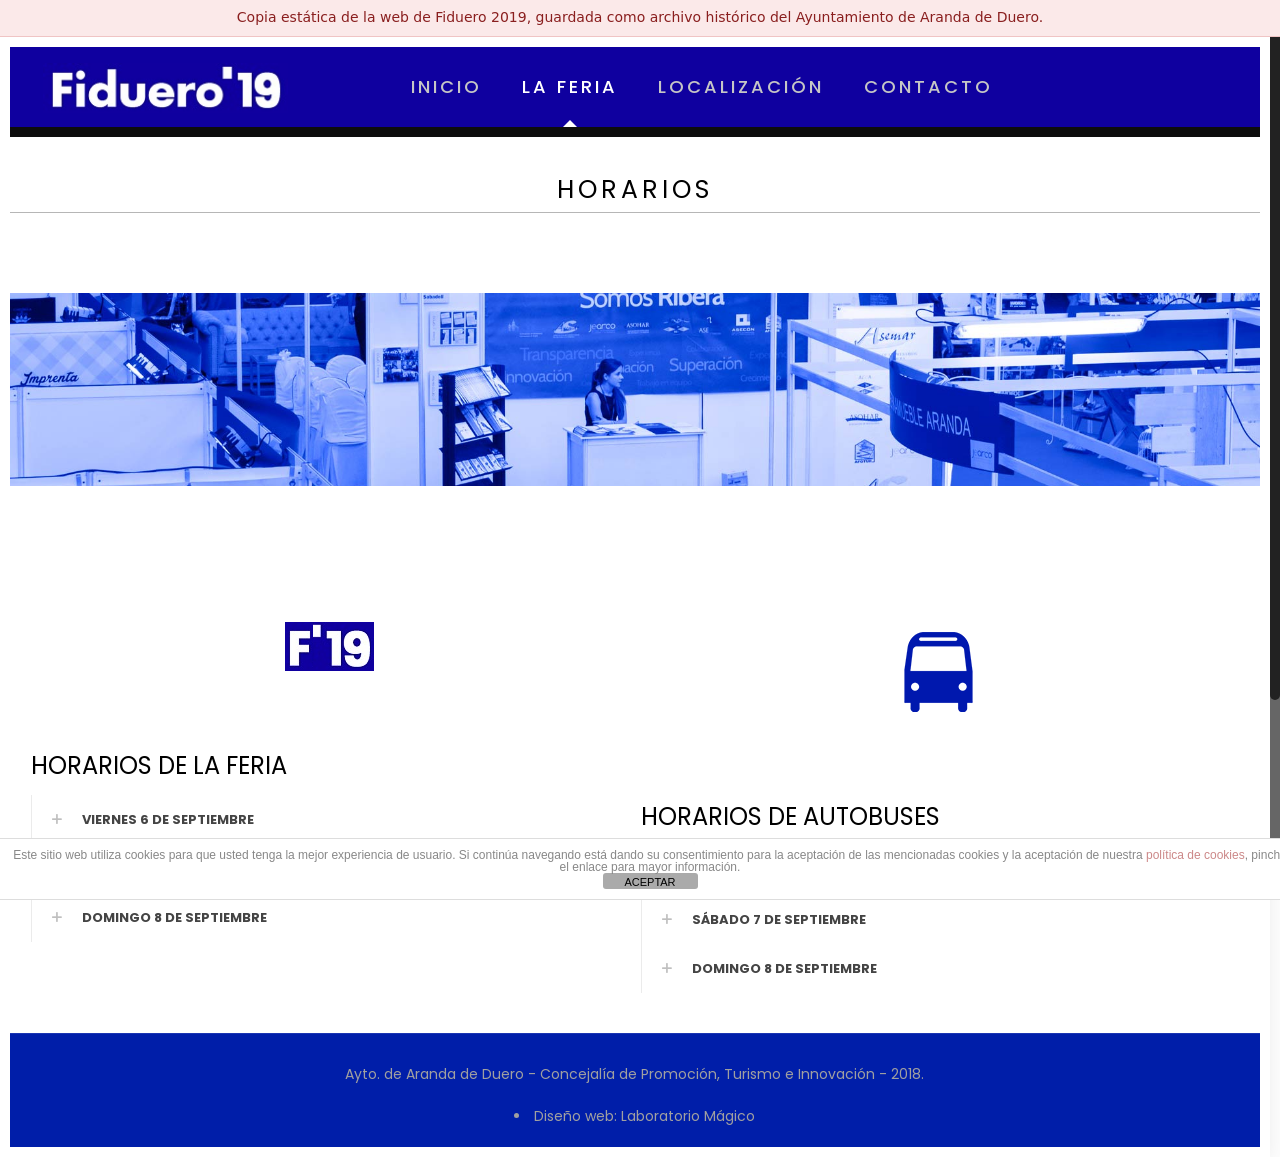
<file: site/horarios/index.html>
<!DOCTYPE html>
<html class="no-js" lang="es">

<!-- head -->
<head>

<!-- meta -->
<meta charset="UTF-8" />
<meta name="viewport" content="width=device-width, initial-scale=1, maximum-scale=1" />
<meta name="description" content="Descubre la feria multisectorial de la Ribera del Duero" />
<meta name="keywords" content="feria, fiduero, ribera del duero, aranda de duero, trabajo, empresas" />
<link rel="alternate" href="http://www.traduccionesaranda.com" hreflang="es" />

<link rel="shortcut icon" href="../wp-content/uploads/2019/07/f19.png" />	
<link rel="apple-touch-icon" href="../wp-content/uploads/2019/07/f19.png" />
	

<!-- wp_head() -->
<title>HORARIOS &#8211; Fiduero 2019</title>
<!-- script | dynamic -->
<script id="mfn-dnmc-config-js">
//<![CDATA[
window.mfn_ajax = "https://fiduero.arandadeduero.es/wp-admin/admin-ajax.php";
window.mfn = {mobile_init:1240,nicescroll:40,parallax:"translate3d",responsive:1,retina_js:0};
window.mfn_prettyphoto = {disable:false,disableMobile:false,title:false,style:"pp_default",width:0,height:0};
window.mfn_sliders = {blog:0,clients:0,offer:0,portfolio:0,shop:0,slider:0,testimonials:0};
//]]>
</script>
<meta name='robots' content='max-image-preview:large' />
	<style>img:is([sizes="auto" i], [sizes^="auto," i]) { contain-intrinsic-size: 3000px 1500px }</style>
	<link rel="alternate" type="application/rss+xml" title="Fiduero 2019 &raquo; Feed" href="https://fiduero.arandadeduero.es/feed/" />
<link rel="alternate" type="application/rss+xml" title="Fiduero 2019 &raquo; Feed de los comentarios" href="https://fiduero.arandadeduero.es/comments/feed/" />
<link rel="alternate" type="application/rss+xml" title="Fiduero 2019 &raquo; Comentario HORARIOS del feed" href="https://fiduero.arandadeduero.es/horarios/feed/" />
<script type="text/javascript">
/* <![CDATA[ */
window._wpemojiSettings = {"baseUrl":"https:\/\/s.w.org\/images\/core\/emoji\/15.0.3\/72x72\/","ext":".png","svgUrl":"https:\/\/s.w.org\/images\/core\/emoji\/15.0.3\/svg\/","svgExt":".svg","source":{"concatemoji":"https:\/\/fiduero.arandadeduero.es\/wp-includes\/js\/wp-emoji-release.min.js?ver=6.7.10"}};
/*! This file is auto-generated */
!function(i,n){var o,s,e;function c(e){try{var t={supportTests:e,timestamp:(new Date).valueOf()};sessionStorage.setItem(o,JSON.stringify(t))}catch(e){}}function p(e,t,n){e.clearRect(0,0,e.canvas.width,e.canvas.height),e.fillText(t,0,0);var t=new Uint32Array(e.getImageData(0,0,e.canvas.width,e.canvas.height).data),r=(e.clearRect(0,0,e.canvas.width,e.canvas.height),e.fillText(n,0,0),new Uint32Array(e.getImageData(0,0,e.canvas.width,e.canvas.height).data));return t.every(function(e,t){return e===r[t]})}function u(e,t,n){switch(t){case"flag":return n(e,"\ud83c\udff3\ufe0f\u200d\u26a7\ufe0f","\ud83c\udff3\ufe0f\u200b\u26a7\ufe0f")?!1:!n(e,"\ud83c\uddfa\ud83c\uddf3","\ud83c\uddfa\u200b\ud83c\uddf3")&&!n(e,"\ud83c\udff4\udb40\udc67\udb40\udc62\udb40\udc65\udb40\udc6e\udb40\udc67\udb40\udc7f","\ud83c\udff4\u200b\udb40\udc67\u200b\udb40\udc62\u200b\udb40\udc65\u200b\udb40\udc6e\u200b\udb40\udc67\u200b\udb40\udc7f");case"emoji":return!n(e,"\ud83d\udc26\u200d\u2b1b","\ud83d\udc26\u200b\u2b1b")}return!1}function f(e,t,n){var r="undefined"!=typeof WorkerGlobalScope&&self instanceof WorkerGlobalScope?new OffscreenCanvas(300,150):i.createElement("canvas"),a=r.getContext("2d",{willReadFrequently:!0}),o=(a.textBaseline="top",a.font="600 32px Arial",{});return e.forEach(function(e){o[e]=t(a,e,n)}),o}function t(e){var t=i.createElement("script");t.src=e,t.defer=!0,i.head.appendChild(t)}"undefined"!=typeof Promise&&(o="wpEmojiSettingsSupports",s=["flag","emoji"],n.supports={everything:!0,everythingExceptFlag:!0},e=new Promise(function(e){i.addEventListener("DOMContentLoaded",e,{once:!0})}),new Promise(function(t){var n=function(){try{var e=JSON.parse(sessionStorage.getItem(o));if("object"==typeof e&&"number"==typeof e.timestamp&&(new Date).valueOf()<e.timestamp+604800&&"object"==typeof e.supportTests)return e.supportTests}catch(e){}return null}();if(!n){if("undefined"!=typeof Worker&&"undefined"!=typeof OffscreenCanvas&&"undefined"!=typeof URL&&URL.createObjectURL&&"undefined"!=typeof Blob)try{var e="postMessage("+f.toString()+"("+[JSON.stringify(s),u.toString(),p.toString()].join(",")+"));",r=new Blob([e],{type:"text/javascript"}),a=new Worker(URL.createObjectURL(r),{name:"wpTestEmojiSupports"});return void(a.onmessage=function(e){c(n=e.data),a.terminate(),t(n)})}catch(e){}c(n=f(s,u,p))}t(n)}).then(function(e){for(var t in e)n.supports[t]=e[t],n.supports.everything=n.supports.everything&&n.supports[t],"flag"!==t&&(n.supports.everythingExceptFlag=n.supports.everythingExceptFlag&&n.supports[t]);n.supports.everythingExceptFlag=n.supports.everythingExceptFlag&&!n.supports.flag,n.DOMReady=!1,n.readyCallback=function(){n.DOMReady=!0}}).then(function(){return e}).then(function(){var e;n.supports.everything||(n.readyCallback(),(e=n.source||{}).concatemoji?t(e.concatemoji):e.wpemoji&&e.twemoji&&(t(e.twemoji),t(e.wpemoji)))}))}((window,document),window._wpemojiSettings);
/* ]]> */
</script>
<link rel='stylesheet' id='mec-font-icons-css' href='../wp-content/plugins/modern-events-calendar-lite/assets/css/iconfonts.css' type='text/css' media='all' />
<link rel='stylesheet' id='mec-frontend-style-css' href='../wp-content/plugins/modern-events-calendar-lite/assets/css/frontend.min.css' type='text/css' media='all' />
<link rel='stylesheet' id='mec-tooltip-style-css' href='../wp-content/plugins/modern-events-calendar-lite/assets/packages/tooltip/tooltip.css' type='text/css' media='all' />
<link rel='stylesheet' id='mec-tooltip-shadow-style-css' href='../wp-content/plugins/modern-events-calendar-lite/assets/packages/tooltip/tooltipster-sideTip-shadow.min.css' type='text/css' media='all' />
<link rel='stylesheet' id='mec-google-fonts-css' href='../fonts/gf-2.css' type='text/css' media='all' />
<link rel='stylesheet' id='mec-lity-style-css' href='../wp-content/plugins/modern-events-calendar-lite/assets/packages/lity/lity.min.css' type='text/css' media='all' />
<link rel='stylesheet' id='layerslider-css' href='../wp-content/plugins/LayerSlider/static/layerslider/css/layerslider.css' type='text/css' media='all' />
<link rel='stylesheet' id='ls-google-fonts-css' href='../fonts/gf-1.css' type='text/css' media='all' />
<style id='wp-emoji-styles-inline-css' type='text/css'>

	img.wp-smiley, img.emoji {
		display: inline !important;
		border: none !important;
		box-shadow: none !important;
		height: 1em !important;
		width: 1em !important;
		margin: 0 0.07em !important;
		vertical-align: -0.1em !important;
		background: none !important;
		padding: 0 !important;
	}
</style>
<link rel='stylesheet' id='wp-block-library-css' href='../wp-includes/css/dist/block-library/style.min.css' type='text/css' media='all' />
<style id='classic-theme-styles-inline-css' type='text/css'>
/*! This file is auto-generated */
.wp-block-button__link{color:#fff;background-color:#32373c;border-radius:9999px;box-shadow:none;text-decoration:none;padding:calc(.667em + 2px) calc(1.333em + 2px);font-size:1.125em}.wp-block-file__button{background:#32373c;color:#fff;text-decoration:none}
</style>
<style id='global-styles-inline-css' type='text/css'>
:root{--wp--preset--aspect-ratio--square: 1;--wp--preset--aspect-ratio--4-3: 4/3;--wp--preset--aspect-ratio--3-4: 3/4;--wp--preset--aspect-ratio--3-2: 3/2;--wp--preset--aspect-ratio--2-3: 2/3;--wp--preset--aspect-ratio--16-9: 16/9;--wp--preset--aspect-ratio--9-16: 9/16;--wp--preset--color--black: #000000;--wp--preset--color--cyan-bluish-gray: #abb8c3;--wp--preset--color--white: #ffffff;--wp--preset--color--pale-pink: #f78da7;--wp--preset--color--vivid-red: #cf2e2e;--wp--preset--color--luminous-vivid-orange: #ff6900;--wp--preset--color--luminous-vivid-amber: #fcb900;--wp--preset--color--light-green-cyan: #7bdcb5;--wp--preset--color--vivid-green-cyan: #00d084;--wp--preset--color--pale-cyan-blue: #8ed1fc;--wp--preset--color--vivid-cyan-blue: #0693e3;--wp--preset--color--vivid-purple: #9b51e0;--wp--preset--gradient--vivid-cyan-blue-to-vivid-purple: linear-gradient(135deg,rgba(6,147,227,1) 0%,rgb(155,81,224) 100%);--wp--preset--gradient--light-green-cyan-to-vivid-green-cyan: linear-gradient(135deg,rgb(122,220,180) 0%,rgb(0,208,130) 100%);--wp--preset--gradient--luminous-vivid-amber-to-luminous-vivid-orange: linear-gradient(135deg,rgba(252,185,0,1) 0%,rgba(255,105,0,1) 100%);--wp--preset--gradient--luminous-vivid-orange-to-vivid-red: linear-gradient(135deg,rgba(255,105,0,1) 0%,rgb(207,46,46) 100%);--wp--preset--gradient--very-light-gray-to-cyan-bluish-gray: linear-gradient(135deg,rgb(238,238,238) 0%,rgb(169,184,195) 100%);--wp--preset--gradient--cool-to-warm-spectrum: linear-gradient(135deg,rgb(74,234,220) 0%,rgb(151,120,209) 20%,rgb(207,42,186) 40%,rgb(238,44,130) 60%,rgb(251,105,98) 80%,rgb(254,248,76) 100%);--wp--preset--gradient--blush-light-purple: linear-gradient(135deg,rgb(255,206,236) 0%,rgb(152,150,240) 100%);--wp--preset--gradient--blush-bordeaux: linear-gradient(135deg,rgb(254,205,165) 0%,rgb(254,45,45) 50%,rgb(107,0,62) 100%);--wp--preset--gradient--luminous-dusk: linear-gradient(135deg,rgb(255,203,112) 0%,rgb(199,81,192) 50%,rgb(65,88,208) 100%);--wp--preset--gradient--pale-ocean: linear-gradient(135deg,rgb(255,245,203) 0%,rgb(182,227,212) 50%,rgb(51,167,181) 100%);--wp--preset--gradient--electric-grass: linear-gradient(135deg,rgb(202,248,128) 0%,rgb(113,206,126) 100%);--wp--preset--gradient--midnight: linear-gradient(135deg,rgb(2,3,129) 0%,rgb(40,116,252) 100%);--wp--preset--font-size--small: 13px;--wp--preset--font-size--medium: 20px;--wp--preset--font-size--large: 36px;--wp--preset--font-size--x-large: 42px;--wp--preset--spacing--20: 0.44rem;--wp--preset--spacing--30: 0.67rem;--wp--preset--spacing--40: 1rem;--wp--preset--spacing--50: 1.5rem;--wp--preset--spacing--60: 2.25rem;--wp--preset--spacing--70: 3.38rem;--wp--preset--spacing--80: 5.06rem;--wp--preset--shadow--natural: 6px 6px 9px rgba(0, 0, 0, 0.2);--wp--preset--shadow--deep: 12px 12px 50px rgba(0, 0, 0, 0.4);--wp--preset--shadow--sharp: 6px 6px 0px rgba(0, 0, 0, 0.2);--wp--preset--shadow--outlined: 6px 6px 0px -3px rgba(255, 255, 255, 1), 6px 6px rgba(0, 0, 0, 1);--wp--preset--shadow--crisp: 6px 6px 0px rgba(0, 0, 0, 1);}:where(.is-layout-flex){gap: 0.5em;}:where(.is-layout-grid){gap: 0.5em;}body .is-layout-flex{display: flex;}.is-layout-flex{flex-wrap: wrap;align-items: center;}.is-layout-flex > :is(*, div){margin: 0;}body .is-layout-grid{display: grid;}.is-layout-grid > :is(*, div){margin: 0;}:where(.wp-block-columns.is-layout-flex){gap: 2em;}:where(.wp-block-columns.is-layout-grid){gap: 2em;}:where(.wp-block-post-template.is-layout-flex){gap: 1.25em;}:where(.wp-block-post-template.is-layout-grid){gap: 1.25em;}.has-black-color{color: var(--wp--preset--color--black) !important;}.has-cyan-bluish-gray-color{color: var(--wp--preset--color--cyan-bluish-gray) !important;}.has-white-color{color: var(--wp--preset--color--white) !important;}.has-pale-pink-color{color: var(--wp--preset--color--pale-pink) !important;}.has-vivid-red-color{color: var(--wp--preset--color--vivid-red) !important;}.has-luminous-vivid-orange-color{color: var(--wp--preset--color--luminous-vivid-orange) !important;}.has-luminous-vivid-amber-color{color: var(--wp--preset--color--luminous-vivid-amber) !important;}.has-light-green-cyan-color{color: var(--wp--preset--color--light-green-cyan) !important;}.has-vivid-green-cyan-color{color: var(--wp--preset--color--vivid-green-cyan) !important;}.has-pale-cyan-blue-color{color: var(--wp--preset--color--pale-cyan-blue) !important;}.has-vivid-cyan-blue-color{color: var(--wp--preset--color--vivid-cyan-blue) !important;}.has-vivid-purple-color{color: var(--wp--preset--color--vivid-purple) !important;}.has-black-background-color{background-color: var(--wp--preset--color--black) !important;}.has-cyan-bluish-gray-background-color{background-color: var(--wp--preset--color--cyan-bluish-gray) !important;}.has-white-background-color{background-color: var(--wp--preset--color--white) !important;}.has-pale-pink-background-color{background-color: var(--wp--preset--color--pale-pink) !important;}.has-vivid-red-background-color{background-color: var(--wp--preset--color--vivid-red) !important;}.has-luminous-vivid-orange-background-color{background-color: var(--wp--preset--color--luminous-vivid-orange) !important;}.has-luminous-vivid-amber-background-color{background-color: var(--wp--preset--color--luminous-vivid-amber) !important;}.has-light-green-cyan-background-color{background-color: var(--wp--preset--color--light-green-cyan) !important;}.has-vivid-green-cyan-background-color{background-color: var(--wp--preset--color--vivid-green-cyan) !important;}.has-pale-cyan-blue-background-color{background-color: var(--wp--preset--color--pale-cyan-blue) !important;}.has-vivid-cyan-blue-background-color{background-color: var(--wp--preset--color--vivid-cyan-blue) !important;}.has-vivid-purple-background-color{background-color: var(--wp--preset--color--vivid-purple) !important;}.has-black-border-color{border-color: var(--wp--preset--color--black) !important;}.has-cyan-bluish-gray-border-color{border-color: var(--wp--preset--color--cyan-bluish-gray) !important;}.has-white-border-color{border-color: var(--wp--preset--color--white) !important;}.has-pale-pink-border-color{border-color: var(--wp--preset--color--pale-pink) !important;}.has-vivid-red-border-color{border-color: var(--wp--preset--color--vivid-red) !important;}.has-luminous-vivid-orange-border-color{border-color: var(--wp--preset--color--luminous-vivid-orange) !important;}.has-luminous-vivid-amber-border-color{border-color: var(--wp--preset--color--luminous-vivid-amber) !important;}.has-light-green-cyan-border-color{border-color: var(--wp--preset--color--light-green-cyan) !important;}.has-vivid-green-cyan-border-color{border-color: var(--wp--preset--color--vivid-green-cyan) !important;}.has-pale-cyan-blue-border-color{border-color: var(--wp--preset--color--pale-cyan-blue) !important;}.has-vivid-cyan-blue-border-color{border-color: var(--wp--preset--color--vivid-cyan-blue) !important;}.has-vivid-purple-border-color{border-color: var(--wp--preset--color--vivid-purple) !important;}.has-vivid-cyan-blue-to-vivid-purple-gradient-background{background: var(--wp--preset--gradient--vivid-cyan-blue-to-vivid-purple) !important;}.has-light-green-cyan-to-vivid-green-cyan-gradient-background{background: var(--wp--preset--gradient--light-green-cyan-to-vivid-green-cyan) !important;}.has-luminous-vivid-amber-to-luminous-vivid-orange-gradient-background{background: var(--wp--preset--gradient--luminous-vivid-amber-to-luminous-vivid-orange) !important;}.has-luminous-vivid-orange-to-vivid-red-gradient-background{background: var(--wp--preset--gradient--luminous-vivid-orange-to-vivid-red) !important;}.has-very-light-gray-to-cyan-bluish-gray-gradient-background{background: var(--wp--preset--gradient--very-light-gray-to-cyan-bluish-gray) !important;}.has-cool-to-warm-spectrum-gradient-background{background: var(--wp--preset--gradient--cool-to-warm-spectrum) !important;}.has-blush-light-purple-gradient-background{background: var(--wp--preset--gradient--blush-light-purple) !important;}.has-blush-bordeaux-gradient-background{background: var(--wp--preset--gradient--blush-bordeaux) !important;}.has-luminous-dusk-gradient-background{background: var(--wp--preset--gradient--luminous-dusk) !important;}.has-pale-ocean-gradient-background{background: var(--wp--preset--gradient--pale-ocean) !important;}.has-electric-grass-gradient-background{background: var(--wp--preset--gradient--electric-grass) !important;}.has-midnight-gradient-background{background: var(--wp--preset--gradient--midnight) !important;}.has-small-font-size{font-size: var(--wp--preset--font-size--small) !important;}.has-medium-font-size{font-size: var(--wp--preset--font-size--medium) !important;}.has-large-font-size{font-size: var(--wp--preset--font-size--large) !important;}.has-x-large-font-size{font-size: var(--wp--preset--font-size--x-large) !important;}
:where(.wp-block-post-template.is-layout-flex){gap: 1.25em;}:where(.wp-block-post-template.is-layout-grid){gap: 1.25em;}
:where(.wp-block-columns.is-layout-flex){gap: 2em;}:where(.wp-block-columns.is-layout-grid){gap: 2em;}
:root :where(.wp-block-pullquote){font-size: 1.5em;line-height: 1.6;}
</style>
<link rel='stylesheet' id='front-estilos-css' href='../wp-content/plugins/asesor-cookies-para-la-ley-en-espana/html/front/estilos.css' type='text/css' media='all' />
<link rel='stylesheet' id='contact-form-7-css' href='../wp-content/plugins/contact-form-7/includes/css/styles.css' type='text/css' media='all' />
<link rel='stylesheet' id='rs-plugin-settings-css' href='../wp-content/plugins/revslider/public/assets/css/settings.css' type='text/css' media='all' />
<style id='rs-plugin-settings-inline-css' type='text/css'>
#rs-demo-id {}
</style>
<link rel='stylesheet' id='yellow-pencil-animate-css' href='../wp-content/plugins/waspthemes-yellow-pencil/library/css/animate.css' type='text/css' media='all' />
<link rel='stylesheet' id='style-css' href='../wp-content/themes/arandaenfiestas/style.css' type='text/css' media='all' />
<link rel='stylesheet' id='mfn-base-css' href='../wp-content/themes/arandaenfiestas/css/base.css' type='text/css' media='all' />
<link rel='stylesheet' id='mfn-layout-css' href='../wp-content/themes/arandaenfiestas/css/layout.css' type='text/css' media='all' />
<link rel='stylesheet' id='mfn-shortcodes-css' href='../wp-content/themes/arandaenfiestas/css/shortcodes.css' type='text/css' media='all' />
<link rel='stylesheet' id='mfn-animations-css' href='../wp-content/themes/arandaenfiestas/assets/animations/animations.min.css' type='text/css' media='all' />
<link rel='stylesheet' id='mfn-jquery-ui-css' href='../wp-content/themes/arandaenfiestas/assets/ui/jquery.ui.all.css' type='text/css' media='all' />
<link rel='stylesheet' id='mfn-prettyPhoto-css' href='../wp-content/themes/arandaenfiestas/assets/prettyPhoto/prettyPhoto.css' type='text/css' media='all' />
<link rel='stylesheet' id='mfn-jplayer-css' href='../wp-content/themes/arandaenfiestas/assets/jplayer/css/jplayer.blue.monday.css' type='text/css' media='all' />
<link rel='stylesheet' id='mfn-responsive-css' href='../wp-content/themes/arandaenfiestas/css/responsive.css' type='text/css' media='all' />
<link rel='stylesheet' id='Poppins-css' href='../fonts/gf-3.css' type='text/css' media='all' />
<link rel='stylesheet' id='\poppins\-css' href='../fonts/gf-4.css' type='text/css' media='all' />
<script type="text/javascript" src="../wp-includes/js/jquery/jquery.min.js" id="jquery-core-js"></script>
<script type="text/javascript" src="../wp-includes/js/jquery/jquery-migrate.min.js" id="jquery-migrate-js"></script>
<script type="text/javascript" src="../wp-content/plugins/modern-events-calendar-lite/assets/js/jquery.typewatch.js" id="mec-typekit-script-js"></script>
<script type="text/javascript" id="mec-frontend-script-js-extra">
/* <![CDATA[ */
var mecdata = {"day":"d\u00eda ","days":"d\u00edas","hour":"hora","hours":"horas","minute":"minuto","minutes":"minutos","second":"segundo","seconds":"segundos","elementor_edit_mode":"no"};
/* ]]> */
</script>
<script type="text/javascript" src="../wp-content/plugins/modern-events-calendar-lite/assets/js/frontend.js" id="mec-frontend-script-js"></script>
<script type="text/javascript" src="../wp-content/plugins/modern-events-calendar-lite/assets/packages/tooltip/tooltip.js" id="mec-tooltip-script-js"></script>
<script type="text/javascript" src="../wp-content/plugins/modern-events-calendar-lite/assets/js/events.js" id="mec-events-script-js"></script>
<script type="text/javascript" src="../wp-content/plugins/modern-events-calendar-lite/assets/packages/lity/lity.min.js" id="mec-lity-script-js"></script>
<script type="text/javascript" src="../wp-content/plugins/modern-events-calendar-lite/assets/packages/colorbrightness/colorbrightness.min.js" id="mec-colorbrightness-script-js"></script>
<script type="text/javascript" src="../wp-content/plugins/modern-events-calendar-lite/assets/packages/owl-carousel/owl.carousel.min.js" id="mec-owl-carousel-script-js"></script>
<script type="text/javascript" src="../wp-content/plugins/LayerSlider/static/layerslider/js/greensock.js" id="greensock-js"></script>
<script type="text/javascript" id="layerslider-js-extra">
/* <![CDATA[ */
var LS_Meta = {"v":"6.1.6"};
/* ]]> */
</script>
<script type="text/javascript" src="../wp-content/plugins/LayerSlider/static/layerslider/js/layerslider.kreaturamedia.jquery.js" id="layerslider-js"></script>
<script type="text/javascript" src="../wp-content/plugins/LayerSlider/static/layerslider/js/layerslider.transitions.js" id="layerslider-transitions-js"></script>
<script type="text/javascript" id="front-principal-js-extra">
/* <![CDATA[ */
var cdp_cookies_info = {"url_plugin":"https:\/\/fiduero.arandadeduero.es\/wp-content\/plugins\/asesor-cookies-para-la-ley-en-espana\/plugin.php","url_admin_ajax":"https:\/\/fiduero.arandadeduero.es\/wp-admin\/admin-ajax.php"};
/* ]]> */
</script>
<script type="text/javascript" src="../wp-content/plugins/asesor-cookies-para-la-ley-en-espana/html/front/principal.js" id="front-principal-js"></script>
<meta name="generator" content="Powered by LayerSlider 6.1.6 - Multi-Purpose, Responsive, Parallax, Mobile-Friendly Slider Plugin for WordPress." />
<!-- LayerSlider updates and docs at: https://layerslider.kreaturamedia.com -->
<link rel="https://api.w.org/" href="https://fiduero.arandadeduero.es/wp-json/" /><link rel="alternate" title="JSON" type="application/json" href="https://fiduero.arandadeduero.es/wp-json/wp/v2/pages/2272" /><link rel="EditURI" type="application/rsd+xml" title="RSD" href="https://fiduero.arandadeduero.es/xmlrpc.php?rsd" />
<link rel="canonical" href="index.html" />
<link rel='shortlink' href='https://fiduero.arandadeduero.es/?p=2272' />
<link rel="alternate" title="oEmbed (JSON)" type="application/json+oembed" href="https://fiduero.arandadeduero.es/wp-json/oembed/1.0/embed?url=https%3A%2F%2Ffiduero.arandadeduero.es%2Fhorarios%2F" />
<link rel="alternate" title="oEmbed (XML)" type="text/xml+oembed" href="https://fiduero.arandadeduero.es/wp-json/oembed/1.0/embed?url=https%3A%2F%2Ffiduero.arandadeduero.es%2Fhorarios%2F&#038;format=xml" />
<script type="text/javascript">var ajaxurl = "https://fiduero.arandadeduero.es/wp-admin/admin-ajax.php";</script><meta name="generator" content="Customized By Yellow Pencil Plugin" />
<!-- style | dynamic -->
<style id="mfn-dnmc-style-css">
@media only screen and (min-width: 1240px) {body:not(.header-simple) #Top_bar #menu{display:block!important}.tr-menu #Top_bar #menu{background:none!important}#Top_bar .menu > li > ul.mfn-megamenu{width:984px}#Top_bar .menu > li > ul.mfn-megamenu > li{float:left}#Top_bar .menu > li > ul.mfn-megamenu > li.mfn-megamenu-cols-1{width:100%}#Top_bar .menu > li > ul.mfn-megamenu > li.mfn-megamenu-cols-2{width:50%}#Top_bar .menu > li > ul.mfn-megamenu > li.mfn-megamenu-cols-3{width:33.33%}#Top_bar .menu > li > ul.mfn-megamenu > li.mfn-megamenu-cols-4{width:25%}#Top_bar .menu > li > ul.mfn-megamenu > li.mfn-megamenu-cols-5{width:20%}#Top_bar .menu > li > ul.mfn-megamenu > li.mfn-megamenu-cols-6{width:16.66%}#Top_bar .menu > li > ul.mfn-megamenu > li > ul{display:block!important;position:inherit;left:auto;top:auto;border-width:0 1px 0 0}#Top_bar .menu > li > ul.mfn-megamenu > li:last-child > ul{border:0}#Top_bar .menu > li > ul.mfn-megamenu > li > ul li{width:auto}#Top_bar .menu > li > ul.mfn-megamenu a.mfn-megamenu-title{text-transform:uppercase;font-weight:400;background:none}#Top_bar .menu > li > ul.mfn-megamenu a .menu-arrow{display:none}.menuo-right #Top_bar .menu > li > ul.mfn-megamenu{left:auto;right:0}.menuo-right #Top_bar .menu > li > ul.mfn-megamenu-bg{box-sizing:border-box}#Top_bar .menu > li > ul.mfn-megamenu-bg{padding:20px 166px 20px 20px;background-repeat:no-repeat;background-position:right bottom}.rtl #Top_bar .menu > li > ul.mfn-megamenu-bg{padding-left:166px;padding-right:20px;background-position:left bottom}#Top_bar .menu > li > ul.mfn-megamenu-bg > li{background:none}#Top_bar .menu > li > ul.mfn-megamenu-bg > li a{border:none}#Top_bar .menu > li > ul.mfn-megamenu-bg > li > ul{background:none!important;-webkit-box-shadow:0 0 0 0;-moz-box-shadow:0 0 0 0;box-shadow:0 0 0 0}.mm-vertical #Top_bar .container{position:relative;}.mm-vertical #Top_bar .top_bar_left{position:static;}.mm-vertical #Top_bar .menu > li ul{box-shadow:0 0 0 0 transparent!important;background-image:none;}.mm-vertical #Top_bar .menu > li > ul.mfn-megamenu{width:98%!important;margin:0 1%;padding:20px 0;}.mm-vertical.header-plain #Top_bar .menu > li > ul.mfn-megamenu{width:100%!important;margin:0;}.mm-vertical #Top_bar .menu > li > ul.mfn-megamenu > li{display:table-cell;float:none!important;width:10%;padding:0 15px;border-right:1px solid rgba(0, 0, 0, 0.05);}.mm-vertical #Top_bar .menu > li > ul.mfn-megamenu > li:last-child{border-right-width:0}.mm-vertical #Top_bar .menu > li > ul.mfn-megamenu > li.hide-border{border-right-width:0}.mm-vertical #Top_bar .menu > li > ul.mfn-megamenu > li a{border-bottom-width:0;padding:9px 15px;line-height:120%;}.mm-vertical #Top_bar .menu > li > ul.mfn-megamenu a.mfn-megamenu-title{font-weight:700;}.rtl .mm-vertical #Top_bar .menu > li > ul.mfn-megamenu > li:first-child{border-right-width:0}.rtl .mm-vertical #Top_bar .menu > li > ul.mfn-megamenu > li:last-child{border-right-width:1px}#Header_creative #Top_bar .menu > li > ul.mfn-megamenu{width:980px!important;margin:0;}.header-plain:not(.menuo-right) #Header .top_bar_left{width:auto!important}.header-stack.header-center #Top_bar #menu{display:inline-block!important}.header-simple #Top_bar #menu{display:none;height:auto;width:300px;bottom:auto;top:100%;right:1px;position:absolute;margin:0}.header-simple #Header a.responsive-menu-toggle{display:block;right:10px}.header-simple #Top_bar #menu > ul{width:100%;float:left}.header-simple #Top_bar #menu ul li{width:100%;padding-bottom:0;border-right:0;position:relative}.header-simple #Top_bar #menu ul li a{padding:0 20px;margin:0;display:block;height:auto;line-height:normal;border:none}.header-simple #Top_bar #menu ul li a:after{display:none}.header-simple #Top_bar #menu ul li a span{border:none;line-height:44px;display:inline;padding:0}.header-simple #Top_bar #menu ul li.submenu .menu-toggle{display:block;position:absolute;right:0;top:0;width:44px;height:44px;line-height:44px;font-size:30px;font-weight:300;text-align:center;cursor:pointer;color:#444;opacity:0.33;}.header-simple #Top_bar #menu ul li.submenu .menu-toggle:after{content:"+"}.header-simple #Top_bar #menu ul li.hover > .menu-toggle:after{content:"-"}.header-simple #Top_bar #menu ul li.hover a{border-bottom:0}.header-simple #Top_bar #menu ul.mfn-megamenu li .menu-toggle{display:none}.header-simple #Top_bar #menu ul li ul{position:relative!important;left:0!important;top:0;padding:0;margin:0!important;width:auto!important;background-image:none}.header-simple #Top_bar #menu ul li ul li{width:100%!important;display:block;padding:0;}.header-simple #Top_bar #menu ul li ul li a{padding:0 20px 0 30px}.header-simple #Top_bar #menu ul li ul li a .menu-arrow{display:none}.header-simple #Top_bar #menu ul li ul li a span{padding:0}.header-simple #Top_bar #menu ul li ul li a span:after{display:none!important}.header-simple #Top_bar .menu > li > ul.mfn-megamenu a.mfn-megamenu-title{text-transform:uppercase;font-weight:400}.header-simple #Top_bar .menu > li > ul.mfn-megamenu > li > ul{display:block!important;position:inherit;left:auto;top:auto}.header-simple #Top_bar #menu ul li ul li ul{border-left:0!important;padding:0;top:0}.header-simple #Top_bar #menu ul li ul li ul li a{padding:0 20px 0 40px}.rtl.header-simple #Top_bar #menu{left:1px;right:auto}.rtl.header-simple #Top_bar a.responsive-menu-toggle{left:10px;right:auto}.rtl.header-simple #Top_bar #menu ul li.submenu .menu-toggle{left:0;right:auto}.rtl.header-simple #Top_bar #menu ul li ul{left:auto!important;right:0!important}.rtl.header-simple #Top_bar #menu ul li ul li a{padding:0 30px 0 20px}.rtl.header-simple #Top_bar #menu ul li ul li ul li a{padding:0 40px 0 20px}.menu-highlight #Top_bar .menu > li{margin:0 2px}.menu-highlight:not(.header-creative) #Top_bar .menu > li > a{margin:20px 0;padding:0;-webkit-border-radius:5px;border-radius:5px}.menu-highlight #Top_bar .menu > li > a:after{display:none}.menu-highlight #Top_bar .menu > li > a span:not(.description){line-height:50px}.menu-highlight #Top_bar .menu > li > a span.description{display:none}.menu-highlight.header-stack #Top_bar .menu > li > a{margin:10px 0!important}.menu-highlight.header-stack #Top_bar .menu > li > a span:not(.description){line-height:40px}.menu-highlight.header-transparent #Top_bar .menu > li > a{margin:5px 0}.menu-highlight.header-simple #Top_bar #menu ul li,.menu-highlight.header-creative #Top_bar #menu ul li{margin:0}.menu-highlight.header-simple #Top_bar #menu ul li > a,.menu-highlight.header-creative #Top_bar #menu ul li > a{-webkit-border-radius:0;border-radius:0}.menu-highlight:not(.header-fixed):not(.header-simple) #Top_bar.is-sticky .menu > li > a{margin:10px 0!important;padding:5px 0!important}.menu-highlight:not(.header-fixed):not(.header-simple) #Top_bar.is-sticky .menu > li > a span{line-height:30px!important}.header-modern.menu-highlight.menuo-right .menu_wrapper{margin-right:20px}.menu-line-below #Top_bar .menu > li > a:after{top:auto;bottom:-4px}.menu-line-below #Top_bar.is-sticky .menu > li > a:after{top:auto;bottom:-4px}.menu-line-below-80 #Top_bar:not(.is-sticky) .menu > li > a:after{height:4px;left:10%;top:50%;margin-top:20px;width:80%}.menu-line-below-80-1 #Top_bar:not(.is-sticky) .menu > li > a:after{height:1px;left:10%;top:50%;margin-top:20px;width:80%}.menu-link-color #Top_bar .menu > li > a:after{display:none!important}.menu-arrow-top #Top_bar .menu > li > a:after{background:none repeat scroll 0 0 rgba(0,0,0,0)!important;border-color:#ccc transparent transparent;border-style:solid;border-width:7px 7px 0;display:block;height:0;left:50%;margin-left:-7px;top:0!important;width:0}.menu-arrow-top.header-transparent #Top_bar .menu > li > a:after,.menu-arrow-top.header-plain #Top_bar .menu > li > a:after{display:none}.menu-arrow-top #Top_bar.is-sticky .menu > li > a:after{top:0!important}.menu-arrow-bottom #Top_bar .menu > li > a:after{background:none!important;border-color:transparent transparent #ccc;border-style:solid;border-width:0 7px 7px;display:block;height:0;left:50%;margin-left:-7px;top:auto;bottom:0;width:0}.menu-arrow-bottom.header-transparent #Top_bar .menu > li > a:after,.menu-arrow-bottom.header-plain #Top_bar .menu > li > a:after{display:none}.menu-arrow-bottom #Top_bar.is-sticky .menu > li > a:after{top:auto;bottom:0}.menuo-no-borders #Top_bar .menu > li > a span:not(.description){border-right-width:0}.menuo-no-borders #Header_creative #Top_bar .menu > li > a span{border-bottom-width:0}.menuo-right #Top_bar .menu_wrapper{float:right}.menuo-right.header-stack:not(.header-center) #Top_bar .menu_wrapper{margin-right:150px}body.header-creative{padding-left:50px}body.header-creative.header-open{padding-left:250px}body.error404,body.under-construction,body.template-blank{padding-left:0!important}.header-creative.footer-fixed #Footer,.header-creative.footer-sliding #Footer,.header-creative.footer-stick #Footer.is-sticky{box-sizing:border-box;padding-left:50px;}.header-open.footer-fixed #Footer,.header-open.footer-sliding #Footer,.header-creative.footer-stick #Footer.is-sticky{padding-left:250px;}.header-rtl.header-creative.footer-fixed #Footer,.header-rtl.header-creative.footer-sliding #Footer,.header-rtl.header-creative.footer-stick #Footer.is-sticky{padding-left:0;padding-right:50px;}.header-rtl.header-open.footer-fixed #Footer,.header-rtl.header-open.footer-sliding #Footer,.header-rtl.header-creative.footer-stick #Footer.is-sticky{padding-right:250px;}#Header_creative{background:#fff;position:fixed;width:250px;height:100%;left:-200px;top:0;z-index:9002;-webkit-box-shadow:2px 0 4px 2px rgba(0,0,0,.15);box-shadow:2px 0 4px 2px rgba(0,0,0,.15)}#Header_creative .container{width:100%}#Header_creative .creative-wrapper{opacity:0;margin-right:50px}#Header_creative a.creative-menu-toggle{display:block;width:34px;height:34px;line-height:34px;font-size:22px;text-align:center;position:absolute;top:10px;right:8px;border-radius:3px}.admin-bar #Header_creative a.creative-menu-toggle{top:42px}#Header_creative #Top_bar{position:static;width:100%}#Header_creative #Top_bar .top_bar_left{width:100%!important;float:none}#Header_creative #Top_bar .top_bar_right{width:100%!important;float:none;height:auto;margin-bottom:35px;text-align:center;padding:0 20px;top:0;-webkit-box-sizing:border-box;-moz-box-sizing:border-box;box-sizing:border-box}#Header_creative #Top_bar .top_bar_right:before{display:none}#Header_creative #Top_bar .top_bar_right_wrapper{top:0}#Header_creative #Top_bar .logo{float:none;text-align:center;margin:15px 0}#Header_creative #Top_bar .menu_wrapper{float:none;margin:0 0 30px}#Header_creative #Top_bar .menu > li{width:100%;float:none;position:relative}#Header_creative #Top_bar .menu > li > a{padding:0;text-align:center}#Header_creative #Top_bar .menu > li > a:after{display:none}#Header_creative #Top_bar .menu > li > a span{border-right:0;border-bottom-width:1px;line-height:38px}#Header_creative #Top_bar .menu li ul{left:100%;right:auto;top:0;box-shadow:2px 2px 2px 0 rgba(0,0,0,0.03);-webkit-box-shadow:2px 2px 2px 0 rgba(0,0,0,0.03)}#Header_creative #Top_bar .menu > li > ul.mfn-megamenu{width:700px!important;}#Header_creative #Top_bar .menu > li > ul.mfn-megamenu > li > ul{left:0}#Header_creative #Top_bar .menu li ul li a{padding-top:9px;padding-bottom:8px}#Header_creative #Top_bar .menu li ul li ul{top:0!important}#Header_creative #Top_bar .menu > li > a span.description{display:block;font-size:13px;line-height:28px!important;clear:both}#Header_creative #Top_bar .search_wrapper{left:100%;top:auto;bottom:0}#Header_creative #Top_bar a#header_cart{display:inline-block;float:none;top:3px}#Header_creative #Top_bar a#search_button{display:inline-block;float:none;top:3px}#Header_creative #Top_bar .wpml-languages{display:inline-block;float:none;top:0}#Header_creative #Top_bar .wpml-languages.enabled:hover a.active{padding-bottom:9px}#Header_creative #Top_bar a.button.action_button{display:inline-block;float:none;top:16px;margin:0}#Header_creative #Top_bar .banner_wrapper{display:block;text-align:center}#Header_creative #Top_bar .banner_wrapper img{max-width:100%;height:auto;display:inline-block}#Header_creative #Action_bar{position:absolute;bottom:0;top:auto;clear:both;padding:0 20px;-webkit-box-sizing:border-box;-moz-box-sizing:border-box;box-sizing:border-box}#Header_creative #Action_bar .social{float:none;text-align:center;padding:5px 0 15px}#Header_creative #Action_bar .social li{margin-bottom:2px}#Header_creative .social li a{color:rgba(0,0,0,.5)}#Header_creative .social li a:hover{color:#000}#Header_creative .creative-social{position:absolute;bottom:10px;right:0;width:50px}#Header_creative .creative-social li{display:block;float:none;width:100%;text-align:center;margin-bottom:5px}.header-creative .fixed-nav.fixed-nav-prev{margin-left:50px}.header-creative.header-open .fixed-nav.fixed-nav-prev{margin-left:250px}.menuo-last #Header_creative #Top_bar .menu li.last ul{top:auto;bottom:0}.header-open #Header_creative{left:0}.header-open #Header_creative .creative-wrapper{opacity:1;margin:0!important;}.header-open #Header_creative .creative-menu-toggle,.header-open #Header_creative .creative-social{display:none}body.header-rtl.header-creative{padding-left:0;padding-right:50px}.header-rtl #Header_creative{left:auto;right:-200px}.header-rtl.nice-scroll #Header_creative{margin-right:10px}.header-rtl #Header_creative .creative-wrapper{margin-left:50px;margin-right:0}.header-rtl #Header_creative a.creative-menu-toggle{left:8px;right:auto}.header-rtl #Header_creative .creative-social{left:0;right:auto}.header-rtl #Footer #back_to_top.sticky{right:125px}.header-rtl #popup_contact{right:70px}.header-rtl #Header_creative #Top_bar .menu li ul{left:auto;right:100%}.header-rtl #Header_creative #Top_bar .search_wrapper{left:auto;right:100%;}.header-rtl .fixed-nav.fixed-nav-prev{margin-left:0!important}.header-rtl .fixed-nav.fixed-nav-next{margin-right:50px}body.header-rtl.header-creative.header-open{padding-left:0;padding-right:250px!important}.header-rtl.header-open #Header_creative{left:auto;right:0}.header-rtl.header-open #Footer #back_to_top.sticky{right:325px}.header-rtl.header-open #popup_contact{right:270px}.header-rtl.header-open .fixed-nav.fixed-nav-next{margin-right:250px}#Header_creative.active{left:-1px;}.header-rtl #Header_creative.active{left:auto;right:-1px;}#Header_creative.active .creative-wrapper{opacity:1;margin:0}.header-creative .vc_row[data-vc-full-width]{padding-left:50px}.header-creative.header-open .vc_row[data-vc-full-width]{padding-left:250px}.header-open .vc_parallax .vc_parallax-inner { left:auto; width: calc(100% - 250px); }.header-open.header-rtl .vc_parallax .vc_parallax-inner { left:0; right:auto; }#Header_creative.scroll{height:100%;overflow-y:auto}#Header_creative.scroll:not(.dropdown) .menu li ul{display:none!important}#Header_creative.scroll #Action_bar{position:static}#Header_creative.dropdown{outline:none}#Header_creative.dropdown #Top_bar .menu_wrapper{float:left}#Header_creative.dropdown #Top_bar #menu ul li{position:relative;float:left}#Header_creative.dropdown #Top_bar #menu ul li a:after{display:none}#Header_creative.dropdown #Top_bar #menu ul li a span{line-height:38px;padding:0}#Header_creative.dropdown #Top_bar #menu ul li.submenu .menu-toggle{display:block;position:absolute;right:0;top:0;width:38px;height:38px;line-height:38px;font-size:26px;font-weight:300;text-align:center;cursor:pointer;color:#444;opacity:0.33;}#Header_creative.dropdown #Top_bar #menu ul li.submenu .menu-toggle:after{content:"+"}#Header_creative.dropdown #Top_bar #menu ul li.hover > .menu-toggle:after{content:"-"}#Header_creative.dropdown #Top_bar #menu ul li.hover a{border-bottom:0}#Header_creative.dropdown #Top_bar #menu ul.mfn-megamenu li .menu-toggle{display:none}#Header_creative.dropdown #Top_bar #menu ul li ul{position:relative!important;left:0!important;top:0;padding:0;margin-left:0!important;width:auto!important;background-image:none}#Header_creative.dropdown #Top_bar #menu ul li ul li{width:100%!important}#Header_creative.dropdown #Top_bar #menu ul li ul li a{padding:0 10px;text-align:center}#Header_creative.dropdown #Top_bar #menu ul li ul li a .menu-arrow{display:none}#Header_creative.dropdown #Top_bar #menu ul li ul li a span{padding:0}#Header_creative.dropdown #Top_bar #menu ul li ul li a span:after{display:none!important}#Header_creative.dropdown #Top_bar .menu > li > ul.mfn-megamenu a.mfn-megamenu-title{text-transform:uppercase;font-weight:400}#Header_creative.dropdown #Top_bar .menu > li > ul.mfn-megamenu > li > ul{display:block!important;position:inherit;left:auto;top:auto}#Header_creative.dropdown #Top_bar #menu ul li ul li ul{border-left:0!important;padding:0;top:0}#Header_creative{transition: left .5s ease-in-out, right .5s ease-in-out;}#Header_creative .creative-wrapper{transition: opacity .5s ease-in-out, margin 0s ease-in-out .5s;}#Header_creative.active .creative-wrapper{transition: opacity .5s ease-in-out, margin 0s ease-in-out;}}@media only screen and (min-width: 1240px) {#Top_bar.is-sticky{position:fixed!important;width:100%;left:0;top:-60px;height:60px;z-index:701;background:#fff;opacity:.97;filter:alpha(opacity = 97);-webkit-box-shadow:0 2px 5px 0 rgba(0,0,0,0.1);-moz-box-shadow:0 2px 5px 0 rgba(0,0,0,0.1);box-shadow:0 2px 5px 0 rgba(0,0,0,0.1)}.layout-boxed.header-boxed #Top_bar.is-sticky{max-width:1240px;left:50%;-webkit-transform:translateX(-50%);transform:translateX(-50%)}.layout-boxed.header-boxed.nice-scroll #Top_bar.is-sticky{margin-left:-5px}#Top_bar.is-sticky .top_bar_left,#Top_bar.is-sticky .top_bar_right,#Top_bar.is-sticky .top_bar_right:before{background:none}#Top_bar.is-sticky .top_bar_right{top:-4px;height:auto;}#Top_bar.is-sticky .top_bar_right_wrapper{top:15px}.header-plain #Top_bar.is-sticky .top_bar_right_wrapper{top:0}#Top_bar.is-sticky .logo{width:auto;margin:0 30px 0 20px;padding:0}#Top_bar.is-sticky #logo{padding:5px 0!important;height:50px!important;line-height:50px!important}#Top_bar.is-sticky #logo img:not(.svg){max-height:35px;width:auto!important}#Top_bar.is-sticky #logo img.logo-main{display:none}#Top_bar.is-sticky #logo img.logo-sticky{display:inline}#Top_bar.is-sticky .menu_wrapper{clear:none}#Top_bar.is-sticky .menu_wrapper .menu > li > a{padding:15px 0}#Top_bar.is-sticky .menu > li > a,#Top_bar.is-sticky .menu > li > a span{line-height:30px}#Top_bar.is-sticky .menu > li > a:after{top:auto;bottom:-4px}#Top_bar.is-sticky .menu > li > a span.description{display:none}#Top_bar.is-sticky .secondary_menu_wrapper,#Top_bar.is-sticky .banner_wrapper{display:none}.header-overlay #Top_bar.is-sticky{display:none}.sticky-dark #Top_bar.is-sticky{background:rgba(0,0,0,.8)}.sticky-dark #Top_bar.is-sticky #menu{background:rgba(0,0,0,.8)}.sticky-dark #Top_bar.is-sticky .menu > li > a{color:#fff}.sticky-dark #Top_bar.is-sticky .top_bar_right a{color:rgba(255,255,255,.5)}.sticky-dark #Top_bar.is-sticky .wpml-languages a.active,.sticky-dark #Top_bar.is-sticky .wpml-languages ul.wpml-lang-dropdown{background:rgba(0,0,0,0.3);border-color:rgba(0,0,0,0.1)}}@media only screen and (min-width: 768px) and (max-width: 1240px){.header_placeholder{height:0!important}}@media only screen and (max-width: 1239px){#Top_bar #menu{display:none;height:auto;width:300px;bottom:auto;top:100%;right:1px;position:absolute;margin:0}#Top_bar a.responsive-menu-toggle{display:block}#Top_bar #menu > ul{width:100%;float:left}#Top_bar #menu ul li{width:100%;padding-bottom:0;border-right:0;position:relative}#Top_bar #menu ul li a{padding:0 25px;margin:0;display:block;height:auto;line-height:normal;border:none}#Top_bar #menu ul li a:after{display:none}#Top_bar #menu ul li a span{border:none;line-height:44px;display:inline;padding:0}#Top_bar #menu ul li a span.description{margin:0 0 0 5px}#Top_bar #menu ul li.submenu .menu-toggle{display:block;position:absolute;right:15px;top:0;width:44px;height:44px;line-height:44px;font-size:30px;font-weight:300;text-align:center;cursor:pointer;color:#444;opacity:0.33;}#Top_bar #menu ul li.submenu .menu-toggle:after{content:"+"}#Top_bar #menu ul li.hover > .menu-toggle:after{content:"-"}#Top_bar #menu ul li.hover a{border-bottom:0}#Top_bar #menu ul li a span:after{display:none!important}#Top_bar #menu ul.mfn-megamenu li .menu-toggle{display:none}#Top_bar #menu ul li ul{position:relative!important;left:0!important;top:0;padding:0;margin-left:0!important;width:auto!important;background-image:none!important;box-shadow:0 0 0 0 transparent!important;-webkit-box-shadow:0 0 0 0 transparent!important}#Top_bar #menu ul li ul li{width:100%!important}#Top_bar #menu ul li ul li a{padding:0 20px 0 35px}#Top_bar #menu ul li ul li a .menu-arrow{display:none}#Top_bar #menu ul li ul li a span{padding:0}#Top_bar #menu ul li ul li a span:after{display:none!important}#Top_bar .menu > li > ul.mfn-megamenu a.mfn-megamenu-title{text-transform:uppercase;font-weight:400}#Top_bar .menu > li > ul.mfn-megamenu > li > ul{display:block!important;position:inherit;left:auto;top:auto}#Top_bar #menu ul li ul li ul{border-left:0!important;padding:0;top:0}#Top_bar #menu ul li ul li ul li a{padding:0 20px 0 45px}.rtl #Top_bar #menu{left:1px;right:auto}.rtl #Top_bar a.responsive-menu-toggle{left:20px;right:auto}.rtl #Top_bar #menu ul li.submenu .menu-toggle{left:15px;right:auto;border-left:none;border-right:1px solid #eee}.rtl #Top_bar #menu ul li ul{left:auto!important;right:0!important}.rtl #Top_bar #menu ul li ul li a{padding:0 30px 0 20px}.rtl #Top_bar #menu ul li ul li ul li a{padding:0 40px 0 20px}.header-stack .menu_wrapper a.responsive-menu-toggle{position:static!important;margin:11px 0!important}.header-stack .menu_wrapper #menu{left:0;right:auto}.rtl.header-stack #Top_bar #menu{left:auto;right:0}.admin-bar #Header_creative{top:32px}.header-creative.layout-boxed{padding-top:85px}.header-creative.layout-full-width #Wrapper{padding-top:60px}#Header_creative{position:fixed;width:100%;left:0!important;top:0;z-index:1001}#Header_creative .creative-wrapper{display:block!important;opacity:1!important}#Header_creative .creative-menu-toggle,#Header_creative .creative-social{display:none!important;opacity:1!important;filter:alpha(opacity=100)!important}#Header_creative #Top_bar{position:static;width:100%}#Header_creative #Top_bar #logo{height:50px;line-height:50px;padding:5px 0}#Header_creative #Top_bar #logo img{max-height:40px}#Header_creative #logo img.logo-main{display:none}#Header_creative #logo img.logo-sticky{display:inline-block}.logo-no-sticky-padding #Header_creative #Top_bar #logo{height:60px;line-height:60px;padding:0}.logo-no-sticky-padding #Header_creative #Top_bar #logo img{max-height:60px}#Header_creative #Top_bar #header_cart{top:21px}#Header_creative #Top_bar #search_button{top:20px}#Header_creative #Top_bar .wpml-languages{top:11px}#Header_creative #Top_bar .action_button{top:9px}#Header_creative #Top_bar .top_bar_right{height:60px;top:0}#Header_creative #Top_bar .top_bar_right:before{display:none}#Header_creative #Top_bar .top_bar_right_wrapper{top:0}#Header_creative #Action_bar{display:none}#Header_creative.scroll{overflow:visible!important}}#Header_wrapper, #Intro {background-color: #0d0d0d;}#Subheader {background-color: rgba(255, 255, 255, 1);}.header-classic #Action_bar, .header-fixed #Action_bar, .header-plain #Action_bar, .header-split #Action_bar, .header-stack #Action_bar {background-color: #2C2C2C;}#Sliding-top {background-color: #454545;}#Sliding-top a.sliding-top-control {border-right-color: #454545;}#Sliding-top.st-center a.sliding-top-control,#Sliding-top.st-left a.sliding-top-control {border-top-color: #454545;}#Footer {background-color: #001ea9;}body, ul.timeline_items, .icon_box a .desc, .icon_box a:hover .desc, .feature_list ul li a, .list_item a, .list_item a:hover,.widget_recent_entries ul li a, .flat_box a, .flat_box a:hover, .story_box .desc, .content_slider.carouselul li a .title,.content_slider.flat.description ul li .desc, .content_slider.flat.description ul li a .desc, .post-nav.minimal a i {color: #585858;}.post-nav.minimal a svg {fill: #585858;}.themecolor, .opening_hours .opening_hours_wrapper li span, .fancy_heading_icon .icon_top,.fancy_heading_arrows .icon-right-dir, .fancy_heading_arrows .icon-left-dir, .fancy_heading_line .title,.button-love a.mfn-love, .format-link .post-title .icon-link, .pager-single > span, .pager-single a:hover,.widget_meta ul, .widget_pages ul, .widget_rss ul, .widget_mfn_recent_comments ul li:after, .widget_archive ul, .widget_recent_comments ul li:after, .widget_nav_menu ul, .woocommerce ul.products li.product .price, .shop_slider .shop_slider_ul li .item_wrapper .price, .woocommerce-page ul.products li.product .price, .widget_price_filter .price_label .from, .widget_price_filter .price_label .to,.woocommerce ul.product_list_widget li .quantity .amount, .woocommerce .product div.entry-summary .price, .woocommerce .star-rating span,#Error_404 .error_pic i, .style-simple #Filters .filters_wrapper ul li a:hover, .style-simple #Filters .filters_wrapper ul li.current-cat a,.style-simple .quick_fact .title {color: #000000;}.themebg,#comments .commentlist > li .reply a.comment-reply-link,div.jp-interface,#Filters .filters_wrapper ul li a:hover,#Filters .filters_wrapper ul li.current-cat a,.fixed-nav .arrow,.offer_thumb .slider_pagination a:before,.offer_thumb .slider_pagination a.selected:after,.pager .pages a:hover,.pager .pages a.active,.pager .pages span.page-numbers.current,.pager-single span:after,.portfolio_group.exposure .portfolio-item .desc-inner .line,.Recent_posts ul li .desc:after,.Recent_posts ul li .photo .c,.slider_pagination a.selected,.slider_pagination .slick-active a,.slider_pagination a.selected:after,.slider_pagination .slick-active a:after,.testimonials_slider .slider_images,.testimonials_slider .slider_images a:after,.testimonials_slider .slider_images:before,#Top_bar a#header_cart span,.widget_categories ul,.widget_mfn_menu ul li a:hover,.widget_mfn_menu ul li.current-menu-item:not(.current-menu-ancestor) > a,.widget_mfn_menu ul li.current_page_item:not(.current_page_ancestor) > a,.widget_product_categories ul,.widget_recent_entries ul li:after,.woocommerce-account table.my_account_orders .order-number a,.woocommerce-MyAccount-navigation ul li.is-active a, .style-simple .accordion .question:after,.style-simple .faq .question:after,.style-simple .icon_box .desc_wrapper .title:before,.style-simple #Filters .filters_wrapper ul li a:after,.style-simple .article_box .desc_wrapper p:after,.style-simple .sliding_box .desc_wrapper:after,.style-simple .trailer_box:hover .desc,.tp-bullets.simplebullets.round .bullet.selected,.tp-bullets.simplebullets.round .bullet.selected:after,.tparrows.default,.tp-bullets.tp-thumbs .bullet.selected:after{background-color: #000000;}.Latest_news ul li .photo, .style-simple .opening_hours .opening_hours_wrapper li label,.style-simple .timeline_items li:hover h3, .style-simple .timeline_items li:nth-child(even):hover h3, .style-simple .timeline_items li:hover .desc, .style-simple .timeline_items li:nth-child(even):hover,.style-simple .offer_thumb .slider_pagination a.selected {border-color: #000000;}a {color: #1a1a1a;}a:hover {color: #001ea9;}*::-moz-selection {background-color: #1a1a1a;}*::selection {background-color: #1a1a1a;}.blockquote p.author span, .counter .desc_wrapper .title, .article_box .desc_wrapper p, .team .desc_wrapper p.subtitle, .pricing-box .plan-header p.subtitle, .pricing-box .plan-header .price sup.period, .chart_box p, .fancy_heading .inside,.fancy_heading_line .slogan, .post-meta, .post-meta a, .post-footer, .post-footer a span.label, .pager .pages a, .button-love a .label,.pager-single a, #comments .commentlist > li .comment-author .says, .fixed-nav .desc .date, .filters_buttons li.label, .Recent_posts ul li a .desc .date,.widget_recent_entries ul li .post-date, .tp_recent_tweets .twitter_time, .widget_price_filter .price_label, .shop-filters .woocommerce-result-count,.woocommerce ul.product_list_widget li .quantity, .widget_shopping_cart ul.product_list_widget li dl, .product_meta .posted_in,.woocommerce .shop_table .product-name .variation > dd, .shipping-calculator-button:after,.shop_slider .shop_slider_ul li .item_wrapper .price del,.testimonials_slider .testimonials_slider_ul li .author span, .testimonials_slider .testimonials_slider_ul li .author span a, .Latest_news ul li .desc_footer {color: #a8a8a8;}h1, h1 a, h1 a:hover, .text-logo #logo { color: #000000; }h2, h2 a, h2 a:hover { color: #000000; }h3, h3 a, h3 a:hover { color: #000000; }h4, h4 a, h4 a:hover, .style-simple .sliding_box .desc_wrapper h4 { color: #000000; }h5, h5 a, h5 a:hover { color: #000000; }h6, h6 a, h6 a:hover, a.content_link .title { color: #000000; }.dropcap, .highlight:not(.highlight_image) {background-color: #000000;}a.button, a.tp-button {background-color: #E6E6E6;color: #747474;}.button-stroke a.button, .button-stroke a.button .button_icon i, .button-stroke a.tp-button {border-color: #E6E6E6;color: #747474;}.button-stroke a:hover.button, .button-stroke a:hover.tp-button {background-color: #E6E6E6 !important;color: #fff;}a.button_theme, a.tp-button.button_theme,button, input[type="submit"], input[type="reset"], input[type="button"] {background-color: #000000;color: #fff;}.button-stroke a.button.button_theme:not(.action_button), .button-stroke a.button.button_theme:not(.action_button),.button-stroke a.button.button_theme .button_icon i, .button-stroke a.tp-button.button_theme,.button-stroke button, .button-stroke input[type="submit"], .button-stroke input[type="reset"], .button-stroke input[type="button"] {border-color: #000000;color: #000000 !important;}.button-stroke a.button.button_theme:hover, .button-stroke a.tp-button.button_theme:hover,.button-stroke button:hover, .button-stroke input[type="submit"]:hover, .button-stroke input[type="reset"]:hover, .button-stroke input[type="button"]:hover {background-color: #000000 !important;color: #fff !important;}a.mfn-link { color: #656B6F; }a.mfn-link-2 span, a:hover.mfn-link-2 span:before, a.hover.mfn-link-2 span:before, a.mfn-link-5 span, a.mfn-link-8:after, a.mfn-link-8:before { background: #1a1a1a; }a:hover.mfn-link { color: #0d0d0d;}a.mfn-link-2 span:before, a:hover.mfn-link-4:before, a:hover.mfn-link-4:after, a.hover.mfn-link-4:before, a.hover.mfn-link-4:after, a.mfn-link-5:before, a.mfn-link-7:after, a.mfn-link-7:before { background: #001ea9; }a.mfn-link-6:before {border-bottom-color: #001ea9;}.woocommerce a.button,.woocommerce .quantity input.plus,.woocommerce .quantity input.minus {background-color: #E6E6E6 !important;color: #747474 !important;}.woocommerce button.button, .woocommerce a.button_theme:not(.action_button),.woocommerce a.checkout-button,.woocommerce input[type="button"],.woocommerce input[type="reset"],.woocommerce input[type="submit"],.button-stroke .woocommerce a.checkout-button {background-color: #000000 !important;color: #fff !important;}.column_column ul, .column_column ol, .the_content_wrapper ul, .the_content_wrapper ol {color: #737E86;}.hr_color, .hr_color hr, .hr_dots span {color: #000000;background: #000000;}.hr_zigzag i {color: #000000;} .highlight-left:after,.highlight-right:after {background: #000000;}@media only screen and (max-width: 767px) {.highlight-left .wrap:first-child,.highlight-right .wrap:last-child {background: #000000;}}#Header .top_bar_left, .header-classic #Top_bar, .header-plain #Top_bar, .header-stack #Top_bar, .header-split #Top_bar,.header-fixed #Top_bar, .header-below #Top_bar, #Header_creative, #Top_bar #menu, .sticky-tb-color #Top_bar.is-sticky {background-color: #0f009f;}#Top_bar .wpml-languages a.active, #Top_bar .wpml-languages ul.wpml-lang-dropdown {background-color: #0f009f;}#Top_bar .top_bar_right:before {background-color: #e3e3e3;}#Header .top_bar_right {background-color: #f5f5f5;}#Top_bar .top_bar_right a:not(.action_button) { color: #444444;}#Top_bar .menu > li > a,#Top_bar #menu ul li.submenu .menu-toggle { color: #c6c6c6;}#Top_bar .menu > li.current-menu-item > a,#Top_bar .menu > li.current_page_item > a,#Top_bar .menu > li.current-menu-parent > a,#Top_bar .menu > li.current-page-parent > a,#Top_bar .menu > li.current-menu-ancestor > a,#Top_bar .menu > li.current-page-ancestor > a,#Top_bar .menu > li.current_page_ancestor > a,#Top_bar .menu > li.hover > a { color: #ffffff; }#Top_bar .menu > li a:after { background: #ffffff; }.menuo-arrows #Top_bar .menu > li.submenu > a > span:not(.description)::after { border-top-color: #c6c6c6;}#Top_bar .menu > li.current-menu-item.submenu > a > span:not(.description)::after,#Top_bar .menu > li.current_page_item.submenu > a > span:not(.description)::after,#Top_bar .menu > li.current-menu-parent.submenu > a > span:not(.description)::after,#Top_bar .menu > li.current-page-parent.submenu > a > span:not(.description)::after,#Top_bar .menu > li.current-menu-ancestor.submenu > a > span:not(.description)::after,#Top_bar .menu > li.current-page-ancestor.submenu > a > span:not(.description)::after,#Top_bar .menu > li.current_page_ancestor.submenu > a > span:not(.description)::after,#Top_bar .menu > li.hover.submenu > a > span:not(.description)::after { border-top-color: #ffffff; }.menu-highlight #Top_bar #menu > ul > li.current-menu-item > a,.menu-highlight #Top_bar #menu > ul > li.current_page_item > a,.menu-highlight #Top_bar #menu > ul > li.current-menu-parent > a,.menu-highlight #Top_bar #menu > ul > li.current-page-parent > a,.menu-highlight #Top_bar #menu > ul > li.current-menu-ancestor > a,.menu-highlight #Top_bar #menu > ul > li.current-page-ancestor > a,.menu-highlight #Top_bar #menu > ul > li.current_page_ancestor > a,.menu-highlight #Top_bar #menu > ul > li.hover > a { background: #F2F2F2; }.menu-arrow-bottom #Top_bar .menu > li > a:after { border-bottom-color: #ffffff;}.menu-arrow-top #Top_bar .menu > li > a:after {border-top-color: #ffffff;}.header-plain #Top_bar .menu > li.current-menu-item > a,.header-plain #Top_bar .menu > li.current_page_item > a,.header-plain #Top_bar .menu > li.current-menu-parent > a,.header-plain #Top_bar .menu > li.current-page-parent > a,.header-plain #Top_bar .menu > li.current-menu-ancestor > a,.header-plain #Top_bar .menu > li.current-page-ancestor > a,.header-plain #Top_bar .menu > li.current_page_ancestor > a,.header-plain #Top_bar .menu > li.hover > a,.header-plain #Top_bar a:hover#header_cart,.header-plain #Top_bar a:hover#search_button,.header-plain #Top_bar .wpml-languages:hover,.header-plain #Top_bar .wpml-languages ul.wpml-lang-dropdown {background: #F2F2F2; color: #ffffff;}.header-plain #Top_bar,.header-plain #Top_bar .menu > li > a span:not(.description),.header-plain #Top_bar a#header_cart,.header-plain #Top_bar a#search_button,.header-plain #Top_bar .wpml-languages,.header-plain #Top_bar a.button.action_button {border-color: #0f009f;}#Top_bar .menu > li ul {background-color: #F2F2F2;}#Top_bar .menu > li ul li a {color: #5f5f5f;}#Top_bar .menu > li ul li a:hover,#Top_bar .menu > li ul li.hover > a {color: #2e2e2e;}#Top_bar .search_wrapper { background: #000000; }.overlay-menu-toggle {color: #ffffff !important; background: #0f009f; }#Overlay {background: rgba(15, 0, 159, 0.95);}#overlay-menu ul li a, .header-overlay .overlay-menu-toggle.focus {color: #0f009f;}#overlay-menu ul li.current-menu-item > a,#overlay-menu ul li.current_page_item > a,#overlay-menu ul li.current-menu-parent > a,#overlay-menu ul li.current-page-parent > a,#overlay-menu ul li.current-menu-ancestor > a,#overlay-menu ul li.current-page-ancestor > a,#overlay-menu ul li.current_page_ancestor > a { color: #0f009f; }#Top_bar .responsive-menu-toggle,#Header_creative .creative-menu-toggle,#Header_creative .responsive-menu-toggle {color: #ffffff; background: #0f009f;}#Side_slide{background-color: #191919;border-color: #191919; }#Side_slide,#Side_slide .search-wrapper input.field,#Side_slide a:not(.button),#Side_slide #menu ul li.submenu .menu-toggle{color: #A6A6A6;}#Side_slide a:not(.button):hover,#Side_slide a.active,#Side_slide #menu ul li.hover > .menu-toggle{color: #FFFFFF;}#Side_slide #menu ul li.current-menu-item > a,#Side_slide #menu ul li.current_page_item > a,#Side_slide #menu ul li.current-menu-parent > a,#Side_slide #menu ul li.current-page-parent > a,#Side_slide #menu ul li.current-menu-ancestor > a,#Side_slide #menu ul li.current-page-ancestor > a,#Side_slide #menu ul li.current_page_ancestor > a,#Side_slide #menu ul li.hover > a,#Side_slide #menu ul li:hover > a{color: #FFFFFF;}#Action_bar .contact_details{color: #bbbbbb}#Action_bar .contact_details a{color: #0095eb}#Action_bar .contact_details a:hover{color: #007cc3}#Action_bar .social li a,#Action_bar .social-menu a{color: #bbbbbb}#Action_bar .social li a:hover,#Action_bar .social-menu a:hover{color: #FFFFFF}#Subheader .title{color: #000000;}#Subheader ul.breadcrumbs li, #Subheader ul.breadcrumbs li a{color: rgba(0, 0, 0, 0.6);}#Footer, #Footer .widget_recent_entries ul li a {color: #a0a0a0;}#Footer a {color: #a0a0a0;}#Footer a:hover {color: #8b8b8b;}#Footer h1, #Footer h1 a, #Footer h1 a:hover,#Footer h2, #Footer h2 a, #Footer h2 a:hover,#Footer h3, #Footer h3 a, #Footer h3 a:hover,#Footer h4, #Footer h4 a, #Footer h4 a:hover,#Footer h5, #Footer h5 a, #Footer h5 a:hover,#Footer h6, #Footer h6 a, #Footer h6 a:hover {color: #ffffff;}#Footer .themecolor, #Footer .widget_meta ul, #Footer .widget_pages ul, #Footer .widget_rss ul, #Footer .widget_mfn_recent_comments ul li:after, #Footer .widget_archive ul, #Footer .widget_recent_comments ul li:after, #Footer .widget_nav_menu ul, #Footer .widget_price_filter .price_label .from, #Footer .widget_price_filter .price_label .to,#Footer .star-rating span {color: #000000;}#Footer .themebg, #Footer .widget_categories ul, #Footer .Recent_posts ul li .desc:after, #Footer .Recent_posts ul li .photo .c,#Footer .widget_recent_entries ul li:after, #Footer .widget_mfn_menu ul li a:hover, #Footer .widget_product_categories ul {background-color: #000000;}#Footer .Recent_posts ul li a .desc .date, #Footer .widget_recent_entries ul li .post-date, #Footer .tp_recent_tweets .twitter_time, #Footer .widget_price_filter .price_label, #Footer .shop-filters .woocommerce-result-count, #Footer ul.product_list_widget li .quantity, #Footer .widget_shopping_cart ul.product_list_widget li dl {color: #a8a8a8;}#Sliding-top, #Sliding-top .widget_recent_entries ul li a {color: #a0a0a0;}#Sliding-top a {color: #a0a0a0;}#Sliding-top a:hover {color: #8b8b8b;}#Sliding-top h1, #Sliding-top h1 a, #Sliding-top h1 a:hover,#Sliding-top h2, #Sliding-top h2 a, #Sliding-top h2 a:hover,#Sliding-top h3, #Sliding-top h3 a, #Sliding-top h3 a:hover,#Sliding-top h4, #Sliding-top h4 a, #Sliding-top h4 a:hover,#Sliding-top h5, #Sliding-top h5 a, #Sliding-top h5 a:hover,#Sliding-top h6, #Sliding-top h6 a, #Sliding-top h6 a:hover {color: #ffffff;}#Sliding-top .themecolor, #Sliding-top .widget_meta ul, #Sliding-top .widget_pages ul, #Sliding-top .widget_rss ul, #Sliding-top .widget_mfn_recent_comments ul li:after, #Sliding-top .widget_archive ul, #Sliding-top .widget_recent_comments ul li:after, #Sliding-top .widget_nav_menu ul, #Sliding-top .widget_price_filter .price_label .from, #Sliding-top .widget_price_filter .price_label .to,#Sliding-top .star-rating span {color: #000000;}#Sliding-top .themebg, #Sliding-top .widget_categories ul, #Sliding-top .Recent_posts ul li .desc:after, #Sliding-top .Recent_posts ul li .photo .c,#Sliding-top .widget_recent_entries ul li:after, #Sliding-top .widget_mfn_menu ul li a:hover, #Sliding-top .widget_product_categories ul {background-color: #000000;}#Sliding-top .Recent_posts ul li a .desc .date, #Sliding-top .widget_recent_entries ul li .post-date, #Sliding-top .tp_recent_tweets .twitter_time, #Sliding-top .widget_price_filter .price_label, #Sliding-top .shop-filters .woocommerce-result-count, #Sliding-top ul.product_list_widget li .quantity, #Sliding-top .widget_shopping_cart ul.product_list_widget li dl {color: #a8a8a8;}blockquote, blockquote a, blockquote a:hover {color: #444444;}.image_frame .image_wrapper .image_links,.portfolio_group.masonry-hover .portfolio-item .masonry-hover-wrapper .hover-desc { background: rgba(0, 0, 0, 0.8);}.masonry.tiles .post-item .post-desc-wrapper .post-desc .post-title:after,.masonry.tiles .post-item.no-img,.masonry.tiles .post-item.format-quote,.blog-teaser li .desc-wrapper .desc .post-title:after,.blog-teaser li.no-img,.blog-teaser li.format-quote {background: #000000;} .image_frame .image_wrapper .image_links a {color: #ffffff;}.image_frame .image_wrapper .image_links a:hover {background: #ffffff;color: #000000;}.image_frame {border-color: #f8f8f8;}.image_frame .image_wrapper .mask::after {background: rgba(255, 255, 255, 0.4);}.sliding_box .desc_wrapper {background: #001ea9;}.sliding_box .desc_wrapper:after {border-bottom-color: #001ea9;}.counter .icon_wrapper i {color: #001ea9;}.quick_fact .number-wrapper {color: #001ea9;}.progress_bars .bars_list li .bar .progress { background-color: #001ea9;}a:hover.icon_bar {color: #001ea9 !important;}a.content_link, a:hover.content_link {color: #001ea9;}a.content_link:before {border-bottom-color: #001ea9;}a.content_link:after {border-color: #001ea9;}.get_in_touch, .infobox {background-color: #001ea9;}.google-map-contact-wrapper .get_in_touch:after {border-top-color: #001ea9;}.timeline_items li h3:before,.timeline_items:after,.timeline .post-item:before { border-color: #000000;}.how_it_works .image .number { background: #000000;}.trailer_box .desc .subtitle {background-color: #001ea9;}.icon_box .icon_wrapper, .icon_box a .icon_wrapper,.style-simple .icon_box:hover .icon_wrapper {color: #7f7f7f;}.icon_box:hover .icon_wrapper:before, .icon_box a:hover .icon_wrapper:before { background-color: #7f7f7f;}ul.clients.clients_tiles li .client_wrapper:hover:before { background: #000000;}ul.clients.clients_tiles li .client_wrapper:after { border-bottom-color: #000000;}.list_item.lists_1 .list_left {background-color: #001ea9;}.list_item .list_left {color: #001ea9;}.feature_list ul li .icon i { color: #001ea9;}.feature_list ul li:hover,.feature_list ul li:hover a {background: #001ea9;}.ui-tabs .ui-tabs-nav li.ui-state-active a,.accordion .question.active .title > .acc-icon-plus,.accordion .question.active .title > .acc-icon-minus,.faq .question.active .title > .acc-icon-plus,.faq .question.active .title,.accordion .question.active .title {color: #001ea9;}.ui-tabs .ui-tabs-nav li.ui-state-active a:after {background: #001ea9;}body.table-hover:not(.woocommerce-page) table tr:hover td {background: #000000;}.pricing-box .plan-header .price sup.currency,.pricing-box .plan-header .price > span {color: #001ea9;}.pricing-box .plan-inside ul li .yes { background: #001ea9;}.pricing-box-box.pricing-box-featured {background: #001ea9;}input[type="date"], input[type="email"], input[type="number"], input[type="password"], input[type="search"], input[type="tel"], input[type="text"], input[type="url"],select, textarea, .woocommerce .quantity input.qty {color: #747a7b;background-color: rgba(249, 249, 249, 1);border-color: #747a7b;}input[type="date"]:focus, input[type="email"]:focus, input[type="number"]:focus, input[type="password"]:focus, input[type="search"]:focus, input[type="tel"]:focus, input[type="text"]:focus, input[type="url"]:focus, select:focus, textarea:focus {color: #747a7b;background-color: rgba(238, 238, 238, 1) !important;border-color: #747a7b;}.woocommerce span.onsale, .shop_slider .shop_slider_ul li .item_wrapper span.onsale {border-top-color: #000000 !important;}.woocommerce .widget_price_filter .ui-slider .ui-slider-handle {border-color: #000000 !important;}@media only screen and ( min-width: 768px ){.header-semi #Top_bar:not(.is-sticky) {background-color: rgba(15, 0, 159, 0.8);}}@media only screen and ( max-width: 767px ){#Top_bar{ background: #0f009f !important;}#Action_bar{background: #FFFFFF !important;}#Action_bar .contact_details{color: #222222}#Action_bar .contact_details a{color: #0095eb}#Action_bar .contact_details a:hover{color: #007cc3}#Action_bar .social li a,#Action_bar .social-menu a{color: #bbbbbb}#Action_bar .social li a:hover,#Action_bar .social-menu a:hover{color: #777777}}html { background-color: #FCFCFC;}#Wrapper, #Content { background-color: #ffffff;}body, button, span.date_label, .timeline_items li h3 span, input[type="submit"], input[type="reset"], input[type="button"],input[type="text"], input[type="password"], input[type="tel"], input[type="email"], textarea, select, .offer_li .title h3 {font-family: "Poppins", Arial, Tahoma, sans-serif;}#menu > ul > li > a, .action_button, #overlay-menu ul li a {font-family: "Poppins", Arial, Tahoma, sans-serif;}#Subheader .title {font-family: "Poppins", Arial, Tahoma, sans-serif;}h1, h2, h3, h4, .text-logo #logo {font-family: "Poppins", Arial, Tahoma, sans-serif;}h5, h6 {font-family: "Poppins", Arial, Tahoma, sans-serif;}blockquote {font-family: "Poppins", Arial, Tahoma, sans-serif;}.chart_box .chart .num, .counter .desc_wrapper .number-wrapper, .how_it_works .image .number,.pricing-box .plan-header .price, .quick_fact .number-wrapper, .woocommerce .product div.entry-summary .price {font-family: "Poppins", Arial, Tahoma, sans-serif;}body {font-size: 14px;line-height: 21px;font-weight: 400;letter-spacing: 0px;}big,.big {font-size: 16px;line-height: 28px;font-weight: 400;letter-spacing: 0px;}#menu > ul > li > a, .action_button {font-size: 18px;font-weight: 500;letter-spacing: 3px;}#Subheader .title {font-size: 25px;line-height: 25px;font-weight: 400;letter-spacing: 4px;}h1, .text-logo #logo { font-size: 42px;line-height: 42px;font-weight: 300;letter-spacing: 0px;}h2 { font-size: 36px;line-height: 36px;font-weight: 900;letter-spacing: 6px;}h3 {font-size: 32px;line-height: 34px;font-weight: 400;letter-spacing: 6px;}h4 {font-size: 24px;line-height: 28px;font-weight: 400;letter-spacing: 0px;}h5 {font-size: 18px;line-height: 22px;font-weight: 700;letter-spacing: 4px;}h6 {font-size: 16px;line-height: 20px;font-weight: 400;letter-spacing: 0px;}#Intro .intro-title { font-size: 70px;line-height: 70px;font-weight: 400;letter-spacing: 0px;}@media only screen and (min-width: 768px) and (max-width: 959px){body {font-size: 13px;line-height: 19px;}big,.big {font-size: 14px;line-height: 24px;}#menu > ul > li > a, .action_button {font-size: 15px;}#Subheader .title {font-size: 21px;line-height: 21px;}h1, .text-logo #logo { font-size: 36px;line-height: 36px;}h2 { font-size: 31px;line-height: 31px;}h3 {font-size: 27px;line-height: 29px;}h4 {font-size: 20px;line-height: 24px;}h5 {font-size: 15px;line-height: 19px;}h6 {font-size: 14px;line-height: 19px;}#Intro .intro-title { font-size: 60px;line-height: 60px;}blockquote { font-size: 15px;}.chart_box .chart .num { font-size: 45px; line-height: 45px; }.counter .desc_wrapper .number-wrapper { font-size: 45px; line-height: 45px;}.counter .desc_wrapper .title { font-size: 14px; line-height: 18px;}.faq .question .title { font-size: 14px; }.fancy_heading .title { font-size: 38px; line-height: 38px; }.offer .offer_li .desc_wrapper .title h3 { font-size: 32px; line-height: 32px; }.offer_thumb_ul li.offer_thumb_li .desc_wrapper .title h3 {font-size: 32px; line-height: 32px; }.pricing-box .plan-header h2 { font-size: 27px; line-height: 27px; }.pricing-box .plan-header .price > span { font-size: 40px; line-height: 40px; }.pricing-box .plan-header .price sup.currency { font-size: 18px; line-height: 18px; }.pricing-box .plan-header .price sup.period { font-size: 14px; line-height: 14px;}.quick_fact .number { font-size: 80px; line-height: 80px;}.trailer_box .desc h2 { font-size: 27px; line-height: 27px; }}@media only screen and (min-width: 480px) and (max-width: 767px){body {font-size: 13px;line-height: 19px;}big,.big {font-size: 13px;line-height: 21px;}#menu > ul > li > a, .action_button {font-size: 14px;}#Subheader .title {font-size: 19px;line-height: 19px;}h1, .text-logo #logo { font-size: 32px;line-height: 32px;}h2 { font-size: 27px;line-height: 27px;}h3 {font-size: 24px;line-height: 26px;}h4 {font-size: 18px;line-height: 21px;}h5 {font-size: 14px;line-height: 19px;}h6 {font-size: 13px;line-height: 19px;}#Intro .intro-title { font-size: 53px;line-height: 53px;}blockquote { font-size: 14px;}.chart_box .chart .num { font-size: 40px; line-height: 40px; }.counter .desc_wrapper .number-wrapper { font-size: 40px; line-height: 40px;}.counter .desc_wrapper .title { font-size: 13px; line-height: 16px;}.faq .question .title { font-size: 13px; }.fancy_heading .title { font-size: 34px; line-height: 34px; }.offer .offer_li .desc_wrapper .title h3 { font-size: 28px; line-height: 28px; }.offer_thumb_ul li.offer_thumb_li .desc_wrapper .title h3 {font-size: 28px; line-height: 28px; }.pricing-box .plan-header h2 { font-size: 24px; line-height: 24px; }.pricing-box .plan-header .price > span { font-size: 34px; line-height: 34px; }.pricing-box .plan-header .price sup.currency { font-size: 16px; line-height: 16px; }.pricing-box .plan-header .price sup.period { font-size: 13px; line-height: 13px;}.quick_fact .number { font-size: 70px; line-height: 70px;}.trailer_box .desc h2 { font-size: 24px; line-height: 24px; }}@media only screen and (max-width: 479px){body {font-size: 13px;line-height: 19px;}big,.big {font-size: 13px;line-height: 19px;}#menu > ul > li > a, .action_button {font-size: 13px;}#Subheader .title {font-size: 15px;line-height: 19px;}h1, .text-logo #logo { font-size: 25px;line-height: 25px;}h2 { font-size: 22px;line-height: 22px;}h3 {font-size: 19px;line-height: 20px;}h4 {font-size: 14px;line-height: 19px;}h5 {font-size: 13px;line-height: 19px;}h6 {font-size: 13px;line-height: 19px;}#Intro .intro-title { font-size: 42px;line-height: 42px;}blockquote { font-size: 13px;}.chart_box .chart .num { font-size: 35px; line-height: 35px; }.counter .desc_wrapper .number-wrapper { font-size: 35px; line-height: 35px;}.counter .desc_wrapper .title { font-size: 13px; line-height: 26px;}.faq .question .title { font-size: 13px; }.fancy_heading .title { font-size: 30px; line-height: 30px; }.offer .offer_li .desc_wrapper .title h3 { font-size: 26px; line-height: 26px; }.offer_thumb_ul li.offer_thumb_li .desc_wrapper .title h3 {font-size: 26px; line-height: 26px; }.pricing-box .plan-header h2 { font-size: 21px; line-height: 21px; }.pricing-box .plan-header .price > span { font-size: 32px; line-height: 32px; }.pricing-box .plan-header .price sup.currency { font-size: 14px; line-height: 14px; }.pricing-box .plan-header .price sup.period { font-size: 13px; line-height: 13px;}.quick_fact .number { font-size: 60px; line-height: 60px;}.trailer_box .desc h2 { font-size: 21px; line-height: 21px; }}.with_aside .sidebar.columns {width: 23%;}.with_aside .sections_group {width: 77%;}.aside_both .sidebar.columns {width: 18%;}.aside_both .sidebar.sidebar-1{ margin-left: -82%;}.aside_both .sections_group {width: 64%;margin-left: 18%;}@media only screen and (min-width:1240px){#Wrapper, .with_aside .content_wrapper {max-width: 1240px;}.section_wrapper, .container {max-width: 1220px;}.layout-boxed.header-boxed #Top_bar.is-sticky{max-width: 1240px;}}@media only screen and (max-width: 767px){.section_wrapper,.container,.four.columns .widget-area { max-width: 700px !important; }}#Top_bar #logo,.header-fixed #Top_bar #logo,.header-plain #Top_bar #logo,.header-transparent #Top_bar #logo {height: 50px;line-height: 50px;padding: 15px 0;}.logo-overflow #Top_bar:not(.is-sticky) .logo {height: 80px;}#Top_bar .menu > li > a {padding: 10px 0;}.menu-highlight:not(.header-creative) #Top_bar .menu > li > a {margin: 15px 0;}.header-plain:not(.menu-highlight) #Top_bar .menu > li > a span:not(.description) {line-height: 80px;}.header-fixed #Top_bar .menu > li > a {padding: 25px 0;}#Top_bar .top_bar_right,.header-plain #Top_bar .top_bar_right {height: 80px;}#Top_bar .top_bar_right_wrapper { top: 20px;}.header-plain #Top_bar a#header_cart, .header-plain #Top_bar a#search_button,.header-plain #Top_bar .wpml-languages,.header-plain #Top_bar a.button.action_button {line-height: 80px;}.header-plain #Top_bar .wpml-languages,.header-plain #Top_bar a.button.action_button {height: 80px;}@media only screen and (max-width: 767px){#Top_bar a.responsive-menu-toggle { top: 35px;}.mobile-header-mini #Top_bar #logo{height:50px!important;line-height:50px!important;margin:5px 0!important;}.mobile-sticky #Top_bar.is-sticky #logo{height:50px!important;line-height:50px!important;margin:5px 50px;}}.twentytwenty-before-label::before { content: "Before";}.twentytwenty-after-label::before { content: "After";}.blog-teaser li .desc-wrapper .desc{background-position-y:-1px;}
</style>
<!-- style | custom css | theme options -->
<style id="mfn-dnmc-theme-css">
.layout-full-width #Wrapper { box-sizing: border-box; padding: 10px !important; }

/* Slider */
#mfn-rev-slider { overflow: hidden; }

/* Subheader */
#Subheader:after { display: none; }
#Subheader { border-bottom: 1px solid #b6b6b6; }

/* Pricing */
.pricing-box .plan-inside { padding: 30px; }
</style>

<!-- script | retina -->
<script id="mfn-dnmc-retina-js">
//<![CDATA[
jQuery(window).load(function(){
var retina = window.devicePixelRatio > 1 ? true : false;if( retina ){var retinaEl = jQuery("#logo img.logo-main");var retinaLogoW = retinaEl.width();var retinaLogoH = retinaEl.height();retinaEl.attr( "src", "../wp-content/uploads/2019/07/LOGO-FIDUERO.png" ).width( retinaLogoW ).height( retinaLogoH );var stickyEl = jQuery("#logo img.logo-sticky");var stickyLogoW = stickyEl.width();var stickyLogoH = stickyEl.height();stickyEl.attr( "src", "../wp-content/uploads/2019/07/LOGO-FIDUERO.png" ).width( stickyLogoW ).height( stickyLogoH );var mobileEl = jQuery("#logo img.logo-mobile");var mobileLogoW = mobileEl.width();var mobileLogoH = mobileEl.height();mobileEl.attr( "src", "../wp-content/uploads/2019/07/LOGO-FIDUERO.png" ).width( mobileLogoW ).height( mobileLogoH );var mobileStickyEl = jQuery("#logo img.logo-mobile-sticky");var mobileStickyLogoW = mobileStickyEl.width();var mobileStickyLogoH = mobileStickyEl.height();mobileStickyEl.attr( "src", "../wp-content/uploads/2019/07/LOGO-FIDUERO.png" ).width( mobileStickyLogoW ).height( mobileStickyLogoH );}});
//]]>
</script>
<meta name="generator" content="Powered by Slider Revolution 5.4.7.4 - responsive, Mobile-Friendly Slider Plugin for WordPress with comfortable drag and drop interface." />
<script type="text/javascript">function setREVStartSize(e){									
						try{ e.c=jQuery(e.c);var i=jQuery(window).width(),t=9999,r=0,n=0,l=0,f=0,s=0,h=0;
							if(e.responsiveLevels&&(jQuery.each(e.responsiveLevels,function(e,f){f>i&&(t=r=f,l=e),i>f&&f>r&&(r=f,n=e)}),t>r&&(l=n)),f=e.gridheight[l]||e.gridheight[0]||e.gridheight,s=e.gridwidth[l]||e.gridwidth[0]||e.gridwidth,h=i/s,h=h>1?1:h,f=Math.round(h*f),"fullscreen"==e.sliderLayout){var u=(e.c.width(),jQuery(window).height());if(void 0!=e.fullScreenOffsetContainer){var c=e.fullScreenOffsetContainer.split(",");if (c) jQuery.each(c,function(e,i){u=jQuery(i).length>0?u-jQuery(i).outerHeight(!0):u}),e.fullScreenOffset.split("%").length>1&&void 0!=e.fullScreenOffset&&e.fullScreenOffset.length>0?u-=jQuery(window).height()*parseInt(e.fullScreenOffset,0)/100:void 0!=e.fullScreenOffset&&e.fullScreenOffset.length>0&&(u-=parseInt(e.fullScreenOffset,0))}f=u}else void 0!=e.minHeight&&f<e.minHeight&&(f=e.minHeight);e.c.closest(".rev_slider_wrapper").css({height:f})					
						}catch(d){console.log("Failure at Presize of Slider:"+d)}						
					};</script>
<style id="yellow-pencil">
/* CSS Created By Yellow Pencil Plugin */ 
@media (max-width:1214px){	.menu_wrapper nav#menu ul#menu-main-menu .menu-item:nth-child(2) .menu-toggle{		font-size:40px;		color:#ffffff;		opacity:1;		font-family:'Poppins', display !important;		font-weight:700 !important;		animation-fill-mode:both !important;	-moz-animation-fill-mode:both !important;	-webkit-animation-fill-mode:both !important;		animation-name:bounce !important;	-moz-animation-name:bounce !important;	-webkit-animation-name:bounce !important;		animation-duration:1.96s !important;	-moz-animation-duration:1.96s !important;	-webkit-animation-duration:1.96s !important;		animation-iteration-count:infinite !important;	}	}</style></head>

<!-- body -->
<body class="page-template-default page page-id-2272  color-custom style-simple layout-full-width nice-scroll-on button-stroke if-overlay if-border-hide no-content-padding header-below header-fw minimalist-header sticky-header sticky-white ab-hide subheader-both-center menu-arrow-bottom menuo-sub-active menuo-no-borders menuo-right footer-copy-center mobile-tb-hide mobile-mini-mr-ll">
<!-- aviso-archivo -->
<style>#aviso-archivo{position:fixed;top:0;left:0;right:0;z-index:10000;background:#fbe9e9;color:#8a1f1f;border-bottom:1px solid #f0c4c4;padding:8px 16px;text-align:center;font:14px/1.4 system-ui,-apple-system,sans-serif}#aviso-archivo-hueco{height:var(--aviso-h,38px)}#Top_bar.is-sticky{top:var(--aviso-h,38px)!important}</style>
<div id="aviso-archivo" role="note">Copia estática de la web de Fiduero 2019, guardada como archivo histórico del Ayuntamiento de Aranda de Duero.</div>
<div id="aviso-archivo-hueco"></div>
<script>(function(){var a=document.getElementById("aviso-archivo");function h(){document.documentElement.style.setProperty("--aviso-h",a.offsetHeight+"px")}h();addEventListener("resize",h)})();</script>
<!-- /aviso-archivo -->




	
	<!-- mfn_hook_top --><!-- mfn_hook_top -->
		
		
	<!-- #Wrapper -->
	<div id="Wrapper">
	
				
		
		<!-- #Header_bg -->
		<div id="Header_wrapper" >
	
			<!-- #Header -->
			<header id="Header">
				


<!-- .header_placeholder 4sticky  -->
<div class="header_placeholder"></div>

<div id="Top_bar" class="loading">

	<div class="container">
		<div class="column one">
		
			<div class="top_bar_left clearfix">
			
				<!-- Logo -->
				<div class="logo"><a id="logo" href="../index.html" title="Fiduero 2019"><img class="logo-main scale-with-grid" src="../wp-content/uploads/2019/07/LOGO-FIDUERO.png" alt="" /><img class="logo-sticky scale-with-grid" src="../wp-content/uploads/2019/07/LOGO-FIDUERO.png" alt="" /><img class="logo-mobile scale-with-grid" src="../wp-content/uploads/2019/07/LOGO-FIDUERO.png" alt="" /><img class="logo-mobile-sticky scale-with-grid" src="../wp-content/uploads/2019/07/LOGO-FIDUERO.png" alt="" /></a></div>			
				<div class="menu_wrapper">
					<nav id="menu" class="menu-main-menu-container"><ul id="menu-main-menu" class="menu"><li id="menu-item-2226" class="menu-item menu-item-type-post_type menu-item-object-page menu-item-home"><a href="../index.html"><span>INICIO</span></a></li>
<li id="menu-item-2230" class="menu-item menu-item-type-post_type menu-item-object-page current-menu-ancestor current-menu-parent current_page_parent current_page_ancestor menu-item-has-children"><a href="../feria/index.html"><span>LA FERIA</span></a>
<ul class="sub-menu">
	<li id="menu-item-2391" class="menu-item menu-item-type-post_type menu-item-object-page"><a href="../plano.html"><span>PLANO</span></a></li>
	<li id="menu-item-2280" class="menu-item menu-item-type-post_type menu-item-object-page current-menu-item page_item page-item-2272 current_page_item"><a href="index.html"><span>HORARIOS</span></a></li>
	<li id="menu-item-2278" class="menu-item menu-item-type-post_type menu-item-object-page"><a href="../actividades/index.html"><span>ACTIVIDADES</span></a></li>
	<li id="menu-item-2279" class="menu-item menu-item-type-post_type menu-item-object-page"><a href="../galeria-de-fotos/index.html"><span>GALERÍA DE FOTOS</span></a></li>
	<li id="menu-item-2364" class="menu-item menu-item-type-post_type menu-item-object-page"><a href="../videos/index.html"><span>VÍDEOS</span></a></li>
	<li id="menu-item-2378" class="menu-item menu-item-type-post_type menu-item-object-page"><a href="../normas-e-informacion/index.html"><span>NORMAS E INFORMACIÓN</span></a></li>
	<li id="menu-item-2229" class="menu-item menu-item-type-post_type menu-item-object-page"><a href="../inscripcion/index.html"><span>INSCRIPCIONES</span></a></li>
</ul>
</li>
<li id="menu-item-2228" class="menu-item menu-item-type-post_type menu-item-object-page"><a href="../localizacion/index.html"><span>LOCALIZACIÓN</span></a></li>
<li id="menu-item-2227" class="menu-item menu-item-type-post_type menu-item-object-page"><a href="../contacto/index.html"><span>CONTACTO</span></a></li>
</ul></nav><a class="responsive-menu-toggle " href="index.html#"><i class="icon-menu-fine"></i></a>					
				</div>			
				
				<div class="secondary_menu_wrapper">
					<!-- #secondary-menu -->
									</div>
				
				<div class="banner_wrapper">
									</div>
				
				<div class="search_wrapper">
					<!-- #searchform -->
					
					
<form method="get" id="searchform" action="../index.html">
						
		
	<i class="icon_search icon-search-fine"></i>
	<a href="index.html#" class="icon_close"><i class="icon-cancel-fine"></i></a>
	
	<input type="text" class="field" name="s" id="s" placeholder="Enter your search" />			
	<input type="submit" class="submit" value="" style="display:none;" />
	
</form>					
				</div>				
				
			</div>
			
						
		</div>
	</div>
</div>	
							</header>
				
			<div id="Subheader" style="padding:40px 0 10px;"><div class="container"><div class="column one"><h1 class="title">HORARIOS</h1></div></div></div>		
		</div>
		
				
		<!-- mfn_hook_content_before --><!-- mfn_hook_content_before -->	
<!-- #Content -->
<div id="Content">
	<div class="content_wrapper clearfix">

		<!-- .sections_group -->
		<div class="sections_group">
		
			<div class="entry-content" itemprop="mainContentOfPage">
			
				<div class="section mcb-section full-width  "  style="padding-top:80px; padding-bottom:60px; background-color:" ><div class="section_wrapper mcb-section-inner"><div class="wrap mcb-wrap one  column-margin-50px valign-middle bg-cover clearfix" style="padding:320; background-image:url(../wp-content/uploads/2018/06/cabecera.jpg); background-repeat:repeat; background-position:center; background-attachment:; background-size:; -webkit-background-size:" ><div class="mcb-wrap-inner"><div class="column mcb-column one column_placeholder"><div class="placeholder">&nbsp;</div></div><div class="column mcb-column one column_divider "><hr class="no_line" />
</div><div class="column mcb-column one column_placeholder"><div class="placeholder">&nbsp;</div></div></div></div><div class="wrap mcb-wrap divider  valign-top clearfix" style="" ><div class="mcb-wrap-inner"></div></div></div></div><div class="section mcb-section   "  style="padding-top:0px; padding-bottom:0px; background-color:" ><div class="section_wrapper mcb-section-inner"><div class="wrap mcb-wrap one-second  valign-top clearfix" style="" ><div class="mcb-wrap-inner"><div class="column mcb-column one column_placeholder"><div class="placeholder">&nbsp;</div></div><div class="column mcb-column one-third column_placeholder"><div class="placeholder">&nbsp;</div></div><div class="column mcb-column one-third column_icon_box "><div class="animate" data-anim-type="fadeInUp"><div class="icon_box icon_position_top no_border"><div class="image_wrapper"><img src="../wp-content/uploads/2019/07/f19.png" class="scale-with-grid" alt="f19" width="89" height="49"/></div><div class="desc_wrapper"></div></div>
</div>
</div><div class="column mcb-column one-third column_placeholder"><div class="placeholder">&nbsp;</div></div><div class="column mcb-column one column_accordion "><div class="accordion"><h4 class="title">HORARIOS DE LA FERIA</h4><div class="mfn-acc accordion_wrapper "><div class="question"><div class="title"><i class="icon-plus acc-icon-plus"></i><i class="icon-minus acc-icon-minus"></i>VIERNES 6 DE SEPTIEMBRE</div><div class="answer">11 horas Inauguración</br>

Mañana hasta las 14.30</br>

Tarde de 17.00 a 21.00
</div></div>
<div class="question"><div class="title"><i class="icon-plus acc-icon-plus"></i><i class="icon-minus acc-icon-minus"></i>SÁBADO 7 DE SEPTIEMBRE</div><div class="answer">Mañana de 10.00 a 14.30</br>

Tarde de 17.00 a 21.00
</div></div>
<div class="question"><div class="title"><i class="icon-plus acc-icon-plus"></i><i class="icon-minus acc-icon-minus"></i>DOMINGO 8 DE SEPTIEMBRE</div><div class="answer">Mañana de 10.00 a 14.30</br>

Tarde de 17.00 a 21.00</div></div>
</div></div>
</div></div></div><div class="wrap mcb-wrap one-second  valign-top clearfix" style="" ><div class="mcb-wrap-inner"><div class="column mcb-column one column_placeholder"><div class="placeholder">&nbsp;</div></div><div class="column mcb-column one-third column_placeholder"><div class="placeholder">&nbsp;</div></div><div class="column mcb-column one-third column_icon_box "><div class="animate" data-anim-type="fadeInUp"><div class="icon_box icon_position_top no_border"><div class="image_wrapper"><img src="../wp-content/uploads/2018/06/fiduero-icono-autobus.png" class="scale-with-grid" alt="" width="" height=""/></div><div class="desc_wrapper"></div></div>
</div>
</div><div class="column mcb-column one column_accordion "><div class="accordion"><h4 class="title">HORARIOS DE AUTOBUSES</h4><div class="mfn-acc accordion_wrapper "><div class="question"><div class="title"><i class="icon-plus acc-icon-plus"></i><i class="icon-minus acc-icon-minus"></i>VIERNES 6 DE SEPTIEMBRE</div><div class="answer">10:30 JARDINES DE DON DIEGO</br>

10:45 RECINTO FERIAL</br>

11:00 JARDINES DE DON DIEGO</br>

11:15 RECINTO FERIAL</br>

11:30 JARDINES DE DON DIEGO</br>

11:45 RECINTO FERIAL</br>

12:00 JARDINES DE DON DIEGO</br>

12:15 RECINTO FERIAL</br>

12:30 JARDINES DE DON DIEGO</br>

12:45 RECINTO FERIAL</br>

13:00 JARDINES DE DON DIEGO</br>

13:15 RECINTO FERIAL</br>

13:30 JARDINES DE DON DIEGO</br>

13:45 RECINTO FERIAL</br>

14:00 JARDINES DE DON DIEGO</br>

14:15 RECINTO FERIAL</br>

14:45 RECINTO FERIAL</br>
</br>


TARDE</br>
</br>


17:00 JARDINES DE DON DIEGO</br>

17:15 RECINTO FERIAL</br>

17:30 JARDINES DE DON DIEGO</br>

17:45 RECINTO FERIAL</br>

18:00 JARDINES DE DON DIEGO</br>

18:15 RECINTO FERIAL</br>

18:30 JARDINES DE DON DIEGO</br>

18:45 RECINTO FERIAL</br>

19:00 JARDINES DE DON DIEGO</br>

19:15 RECINTO FERIAL</br>

19:30 JARDINES DE DON DIEGO</br>

19:45 RECINTO FERIAL</br>

20:00 JARDINES DE DON DIEGO</br>

20:15 RECINTO FERIAL</br>

20:30 JARDINES DE DON DIEGO</br>

20:45 RECINTO FERIAL</br>

21:00 RECINTO FERIAL</br>

21:15 RECINTO FERIAL</br>

21:30 RECINTO FERIAL</br>

21:45 RECINTO FERIAL</br>

22:00 RECINTO FERIAL</br></div></div>
<div class="question"><div class="title"><i class="icon-plus acc-icon-plus"></i><i class="icon-minus acc-icon-minus"></i>SÁBADO 7 DE SEPTIEMBRE</div><div class="answer">10:00 JARDINES DE DON DIEGO</br>

10:15 RECINTO FERIAL</br>

10:30 JARDINES DE DON DIEGO</br>

10:45 RECINTO FERIAL</br>

11:00 JARDINES DE DON DIEGO</br>

11:15 RECINTO FERIAL</br>

11:30 JARDINES DE DON DIEGO</br>

11:45 RECINTO FERIAL</br>

12:00 JARDINES DE DON DIEGO</br>

12:15 RECINTO FERIAL</br>

12:30 JARDINES DE DON DIEGO</br>

12:45 RECINTO FERIAL</br>

13:00 JARDINES DE DON DIEGO</br>

13:15 RECINTO FERIAL</br>

13:30 JARDINES DE DON DIEGO</br>

13:45 RECINTO FERIAL</br>

14:00 JARDINES DE DON DIEGO</br>

14:15 RECINTO FERIAL</br>

14:45 RECINTO FERIAL</br>
</br>


TARDE</br>
</br>


17:00 JARDINES DE DON DIEGO</br>

17:15 RECINTO FERIAL</br>

17:30 JARDINES DE DON DIEGO</br>

17:45 RECINTO FERIAL</br>

18:00 JARDINES DE DON DIEGO</br>

18:15 RECINTO FERIAL</br>

18:30 JARDINES DE DON DIEGO</br>

18:45 RECINTO FERIAL</br>

19:00 JARDINES DE DON DIEGO</br>

19:15 RECINTO FERIAL</br>

19:30 JARDINES DE DON DIEGO</br>

19:45 RECINTO FERIAL</br>

20:00 JARDINES DE DON DIEGO</br>

20:15 RECINTO FERIAL</br>

20:30 JARDINES DE DON DIEGO</br>

20:45 RECINTO FERIAL</br>

21:00 RECINTO FERIAL</br>

21:15 RECINTO FERIAL</br>

21:30 RECINTO FERIAL</br>

21:45 RECINTO FERIAL</br>

22:00 RECINTO FERIAL</br>

</div></div>
<div class="question"><div class="title"><i class="icon-plus acc-icon-plus"></i><i class="icon-minus acc-icon-minus"></i>DOMINGO 8 DE SEPTIEMBRE</div><div class="answer">10:00 JARDINES DE DON DIEGO</br>

10:15 RECINTO FERIAL</br>

10:30 JARDINES DE DON DIEGO</br>

10:45 RECINTO FERIAL</br>

11:00 JARDINES DE DON DIEGO</br>

11:15 RECINTO FERIAL</br>

11:30 JARDINES DE DON DIEGO</br>

11:45 RECINTO FERIAL</br>

12:00 JARDINES DE DON DIEGO</br>

12:15 RECINTO FERIAL</br>

12:30 JARDINES DE DON DIEGO</br>

12:45 RECINTO FERIAL</br>

13:00 JARDINES DE DON DIEGO</br>

13:15 RECINTO FERIAL</br>

13:30 JARDINES DE DON DIEGO</br>

13:45 RECINTO FERIAL</br>

14:00 JARDINES DE DON DIEGO</br>

14:15 RECINTO FERIAL</br>

14:45 RECINTO FERIAL</br>
</br>


TARDE</br>
</br>


17:00 JARDINES DE DON DIEGO</br>

17:15 RECINTO FERIAL</br>

17:30 JARDINES DE DON DIEGO</br>

17:45 RECINTO FERIAL</br>

18:00 JARDINES DE DON DIEGO</br>

18:15 RECINTO FERIAL</br>

18:30 JARDINES DE DON DIEGO</br>

18:45 RECINTO FERIAL</br>

19:00 JARDINES DE DON DIEGO</br>

19:15 RECINTO FERIAL</br>

19:30 JARDINES DE DON DIEGO</br>

19:45 RECINTO FERIAL</br>

20:00 JARDINES DE DON DIEGO</br>

20:15 RECINTO FERIAL</br>

20:30 JARDINES DE DON DIEGO</br>

20:45 RECINTO FERIAL</br>

21:00 RECINTO FERIAL</br>

21:15 RECINTO FERIAL</br>

21:30 RECINTO FERIAL</br>

21:45 RECINTO FERIAL</br>

22:00 RECINTO FERIAL</br></div></div>
</div></div>
</div></div></div></div></div><div class="section the_content no_content"><div class="section_wrapper"><div class="the_content_wrapper"></div></div></div>				
				<div class="section section-page-footer">
					<div class="section_wrapper clearfix">
					
						<div class="column one page-pager">
													</div>
						
					</div>
				</div>
				
			</div>
			
				
		</div>
		
		<!-- .four-columns - sidebar -->
		
	</div>
</div>


<!-- mfn_hook_content_after --><!-- mfn_hook_content_after -->
<!-- #Footer -->		
<footer id="Footer" class="clearfix">
	
		
	

		
		<div class="footer_copy">
			<div class="container">
				<div class="column one">

										
					<!-- Copyrights -->
Ayto. de Aranda de Duero - Concejalía de Promoción, Turismo e Innovación - 2018.</li><br /><br /><li>Diseño web: <a target="_blank" href="http://laboratoriomagico.es">Laboratorio Mágico</a>

					<!--
					
					<div class="copyright">
						&copy; 2026 Fiduero 2019. Diseño web: <a target="_blank" rel="nofollow" href="http://www.laboratoriomagico.es">Laboratorio Mágico</a>					</div>
				-->
					<ul class="social"></ul>							
				</div>
			</div>
		</div>
	
		
	
	
	
</footer>

</div><!-- #Wrapper -->




<!-- mfn_hook_bottom --><!-- mfn_hook_bottom -->	
<!-- wp_footer() -->
<!-- HTML del pié de página -->
<div class="cdp-cookies-alerta  cdp-solapa-ocultar cdp-cookies-tema-blanco">
	<div class="cdp-cookies-texto">
		<p style="font-size:12px !important;line-height:12px !important">Este sitio web utiliza cookies para que usted tenga la mejor experiencia de usuario. Si continúa navegando está dando su consentimiento para la aceptación de las mencionadas cookies y la aceptación de nuestra <a href="http://traduccionesaranda.com/FIDUERO/politica-de-cookies/" style="font-size:12px !important;line-height:12px !important">política de cookies</a>, pinche el enlace para mayor información.
		<a href="javascript:;" class="cdp-cookies-boton-cerrar">ACEPTAR</a> 
	</div>
	<a class="cdp-cookies-solapa">Aviso de cookies</a>
</div>
 <script type="text/javascript" src="../wp-includes/js/jquery/ui/core.min.js" id="jquery-ui-core-js"></script>
<script type="text/javascript" src="../wp-includes/js/jquery/ui/datepicker.min.js" id="jquery-ui-datepicker-js"></script>
<script type="text/javascript" id="jquery-ui-datepicker-js-after">
/* <![CDATA[ */
jQuery(function(jQuery){jQuery.datepicker.setDefaults({"closeText":"Cerrar","currentText":"Hoy","monthNames":["enero","febrero","marzo","abril","mayo","junio","julio","agosto","septiembre","octubre","noviembre","diciembre"],"monthNamesShort":["Ene","Feb","Mar","Abr","May","Jun","Jul","Ago","Sep","Oct","Nov","Dic"],"nextText":"Siguiente","prevText":"Anterior","dayNames":["domingo","lunes","martes","mi\u00e9rcoles","jueves","viernes","s\u00e1bado"],"dayNamesShort":["Dom","Lun","Mar","Mi\u00e9","Jue","Vie","S\u00e1b"],"dayNamesMin":["D","L","M","X","J","V","S"],"dateFormat":"dd\/mm\/yy","firstDay":1,"isRTL":false});});
/* ]]> */
</script>
<script type="text/javascript" id="contact-form-7-js-extra">
/* <![CDATA[ */
var wpcf7 = {"apiSettings":{"root":"https:\/\/fiduero.arandadeduero.es\/wp-json\/contact-form-7\/v1","namespace":"contact-form-7\/v1"},"recaptcha":{"messages":{"empty":"Por favor, prueba que no eres un robot."}}};
/* ]]> */
</script>
<script type="text/javascript" src="../wp-content/plugins/contact-form-7/includes/js/scripts.js" id="contact-form-7-js"></script>
<script type="text/javascript" src="../wp-content/plugins/waspthemes-yellow-pencil/library/js/yellow-pencil-library.js" id="yellow-pencil-library-js"></script>
<script type="text/javascript" src="../wp-content/plugins/waspthemes-yellow-pencil/library/js/css-engine.js" id="yellow-pencil-css-engine-js"></script>
<script type="text/javascript" src="../wp-includes/js/jquery/ui/mouse.min.js" id="jquery-ui-mouse-js"></script>
<script type="text/javascript" src="../wp-includes/js/jquery/ui/sortable.min.js" id="jquery-ui-sortable-js"></script>
<script type="text/javascript" src="../wp-includes/js/jquery/ui/tabs.min.js" id="jquery-ui-tabs-js"></script>
<script type="text/javascript" src="../wp-includes/js/jquery/ui/accordion.min.js" id="jquery-ui-accordion-js"></script>
<script type="text/javascript" src="../wp-content/themes/arandaenfiestas/js/plugins.js" id="jquery-plugins-js"></script>
<script type="text/javascript" src="../wp-content/themes/arandaenfiestas/js/menu.js" id="jquery-mfn-menu-js"></script>
<script type="text/javascript" src="../wp-content/themes/arandaenfiestas/assets/animations/animations.min.js" id="jquery-animations-js"></script>
<script type="text/javascript" src="../wp-content/themes/arandaenfiestas/assets/jplayer/jplayer.min.js" id="jquery-jplayer-js"></script>
<script type="text/javascript" src="../wp-content/themes/arandaenfiestas/js/parallax/translate3d.js" id="jquery-mfn-parallax-js"></script>
<script type="text/javascript" src="../wp-content/themes/arandaenfiestas/js/scripts.js" id="jquery-scripts-js"></script>
<script type="text/javascript" src="../wp-includes/js/comment-reply.min.js" id="comment-reply-js" async="async" data-wp-strategy="async"></script>

</body>
</html>
</file>
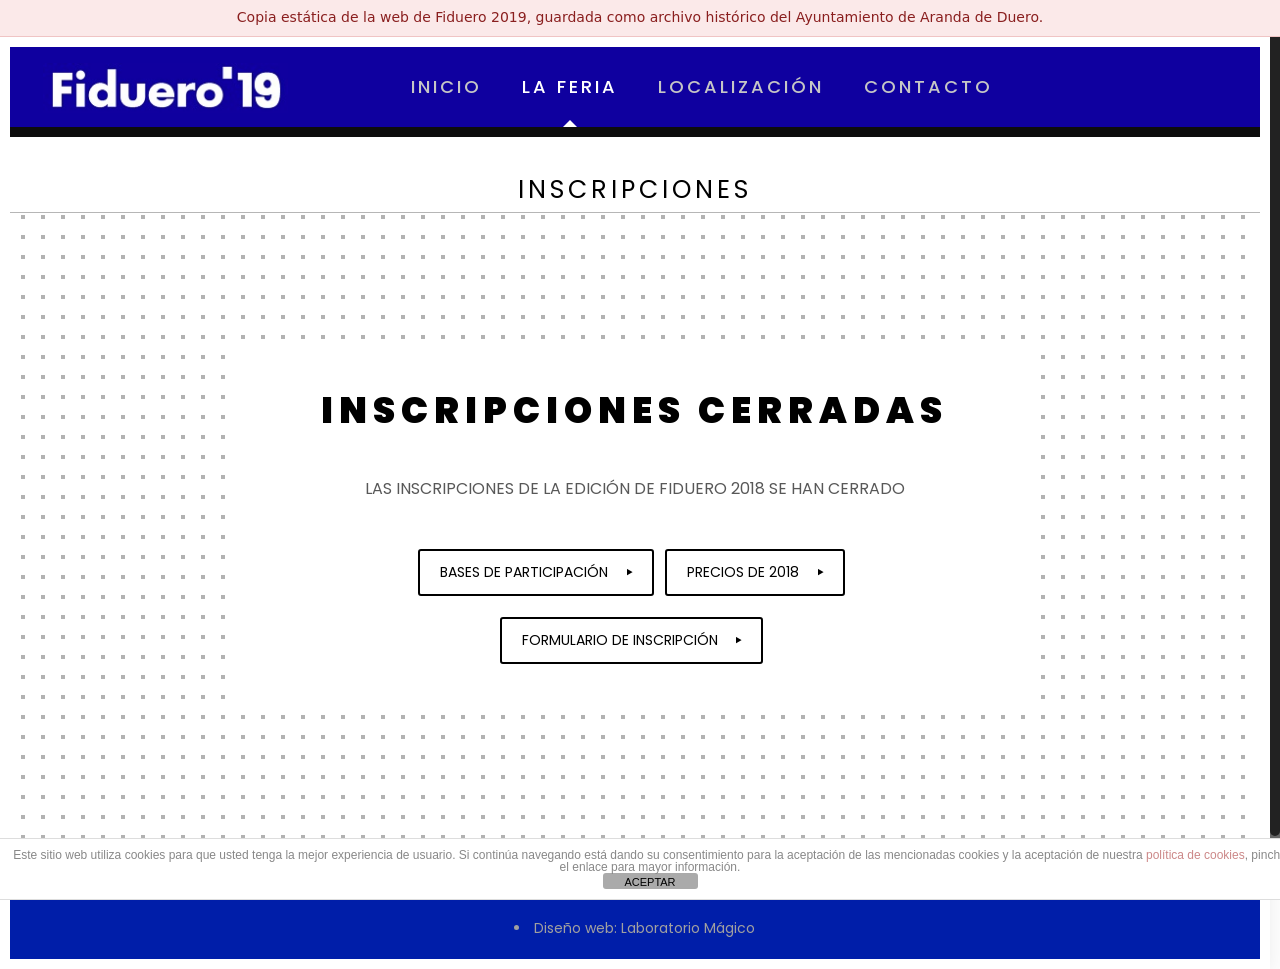
<file: site/inscripcion/index.html>
<!DOCTYPE html>
<html class="no-js" lang="es">

<!-- head -->
<head>

<!-- meta -->
<meta charset="UTF-8" />
<meta name="viewport" content="width=device-width, initial-scale=1, maximum-scale=1" />
<meta name="description" content="Descubre la feria multisectorial de la Ribera del Duero" />
<meta name="keywords" content="feria, fiduero, ribera del duero, aranda de duero, trabajo, empresas" />
<link rel="alternate" href="http://www.traduccionesaranda.com" hreflang="es" />

<link rel="shortcut icon" href="../wp-content/uploads/2019/07/f19.png" />	
<link rel="apple-touch-icon" href="../wp-content/uploads/2019/07/f19.png" />
	

<!-- wp_head() -->
<title>INSCRIPCIONES &#8211; Fiduero 2019</title>
<!-- script | dynamic -->
<script id="mfn-dnmc-config-js">
//<![CDATA[
window.mfn_ajax = "https://fiduero.arandadeduero.es/wp-admin/admin-ajax.php";
window.mfn = {mobile_init:1240,nicescroll:40,parallax:"translate3d",responsive:1,retina_js:0};
window.mfn_prettyphoto = {disable:false,disableMobile:false,title:false,style:"pp_default",width:0,height:0};
window.mfn_sliders = {blog:0,clients:0,offer:0,portfolio:0,shop:0,slider:0,testimonials:0};
//]]>
</script>
<meta name='robots' content='max-image-preview:large' />
	<style>img:is([sizes="auto" i], [sizes^="auto," i]) { contain-intrinsic-size: 3000px 1500px }</style>
	<link rel="alternate" type="application/rss+xml" title="Fiduero 2019 &raquo; Feed" href="https://fiduero.arandadeduero.es/feed/" />
<link rel="alternate" type="application/rss+xml" title="Fiduero 2019 &raquo; Feed de los comentarios" href="https://fiduero.arandadeduero.es/comments/feed/" />
<link rel="alternate" type="application/rss+xml" title="Fiduero 2019 &raquo; Comentario INSCRIPCIONES del feed" href="https://fiduero.arandadeduero.es/inscripcion/feed/" />
<script type="text/javascript">
/* <![CDATA[ */
window._wpemojiSettings = {"baseUrl":"https:\/\/s.w.org\/images\/core\/emoji\/15.0.3\/72x72\/","ext":".png","svgUrl":"https:\/\/s.w.org\/images\/core\/emoji\/15.0.3\/svg\/","svgExt":".svg","source":{"concatemoji":"https:\/\/fiduero.arandadeduero.es\/wp-includes\/js\/wp-emoji-release.min.js?ver=6.7.10"}};
/*! This file is auto-generated */
!function(i,n){var o,s,e;function c(e){try{var t={supportTests:e,timestamp:(new Date).valueOf()};sessionStorage.setItem(o,JSON.stringify(t))}catch(e){}}function p(e,t,n){e.clearRect(0,0,e.canvas.width,e.canvas.height),e.fillText(t,0,0);var t=new Uint32Array(e.getImageData(0,0,e.canvas.width,e.canvas.height).data),r=(e.clearRect(0,0,e.canvas.width,e.canvas.height),e.fillText(n,0,0),new Uint32Array(e.getImageData(0,0,e.canvas.width,e.canvas.height).data));return t.every(function(e,t){return e===r[t]})}function u(e,t,n){switch(t){case"flag":return n(e,"\ud83c\udff3\ufe0f\u200d\u26a7\ufe0f","\ud83c\udff3\ufe0f\u200b\u26a7\ufe0f")?!1:!n(e,"\ud83c\uddfa\ud83c\uddf3","\ud83c\uddfa\u200b\ud83c\uddf3")&&!n(e,"\ud83c\udff4\udb40\udc67\udb40\udc62\udb40\udc65\udb40\udc6e\udb40\udc67\udb40\udc7f","\ud83c\udff4\u200b\udb40\udc67\u200b\udb40\udc62\u200b\udb40\udc65\u200b\udb40\udc6e\u200b\udb40\udc67\u200b\udb40\udc7f");case"emoji":return!n(e,"\ud83d\udc26\u200d\u2b1b","\ud83d\udc26\u200b\u2b1b")}return!1}function f(e,t,n){var r="undefined"!=typeof WorkerGlobalScope&&self instanceof WorkerGlobalScope?new OffscreenCanvas(300,150):i.createElement("canvas"),a=r.getContext("2d",{willReadFrequently:!0}),o=(a.textBaseline="top",a.font="600 32px Arial",{});return e.forEach(function(e){o[e]=t(a,e,n)}),o}function t(e){var t=i.createElement("script");t.src=e,t.defer=!0,i.head.appendChild(t)}"undefined"!=typeof Promise&&(o="wpEmojiSettingsSupports",s=["flag","emoji"],n.supports={everything:!0,everythingExceptFlag:!0},e=new Promise(function(e){i.addEventListener("DOMContentLoaded",e,{once:!0})}),new Promise(function(t){var n=function(){try{var e=JSON.parse(sessionStorage.getItem(o));if("object"==typeof e&&"number"==typeof e.timestamp&&(new Date).valueOf()<e.timestamp+604800&&"object"==typeof e.supportTests)return e.supportTests}catch(e){}return null}();if(!n){if("undefined"!=typeof Worker&&"undefined"!=typeof OffscreenCanvas&&"undefined"!=typeof URL&&URL.createObjectURL&&"undefined"!=typeof Blob)try{var e="postMessage("+f.toString()+"("+[JSON.stringify(s),u.toString(),p.toString()].join(",")+"));",r=new Blob([e],{type:"text/javascript"}),a=new Worker(URL.createObjectURL(r),{name:"wpTestEmojiSupports"});return void(a.onmessage=function(e){c(n=e.data),a.terminate(),t(n)})}catch(e){}c(n=f(s,u,p))}t(n)}).then(function(e){for(var t in e)n.supports[t]=e[t],n.supports.everything=n.supports.everything&&n.supports[t],"flag"!==t&&(n.supports.everythingExceptFlag=n.supports.everythingExceptFlag&&n.supports[t]);n.supports.everythingExceptFlag=n.supports.everythingExceptFlag&&!n.supports.flag,n.DOMReady=!1,n.readyCallback=function(){n.DOMReady=!0}}).then(function(){return e}).then(function(){var e;n.supports.everything||(n.readyCallback(),(e=n.source||{}).concatemoji?t(e.concatemoji):e.wpemoji&&e.twemoji&&(t(e.twemoji),t(e.wpemoji)))}))}((window,document),window._wpemojiSettings);
/* ]]> */
</script>
<link rel='stylesheet' id='mec-font-icons-css' href='../wp-content/plugins/modern-events-calendar-lite/assets/css/iconfonts.css' type='text/css' media='all' />
<link rel='stylesheet' id='mec-frontend-style-css' href='../wp-content/plugins/modern-events-calendar-lite/assets/css/frontend.min.css' type='text/css' media='all' />
<link rel='stylesheet' id='mec-tooltip-style-css' href='../wp-content/plugins/modern-events-calendar-lite/assets/packages/tooltip/tooltip.css' type='text/css' media='all' />
<link rel='stylesheet' id='mec-tooltip-shadow-style-css' href='../wp-content/plugins/modern-events-calendar-lite/assets/packages/tooltip/tooltipster-sideTip-shadow.min.css' type='text/css' media='all' />
<link rel='stylesheet' id='mec-google-fonts-css' href='../fonts/gf-2.css' type='text/css' media='all' />
<link rel='stylesheet' id='mec-lity-style-css' href='../wp-content/plugins/modern-events-calendar-lite/assets/packages/lity/lity.min.css' type='text/css' media='all' />
<link rel='stylesheet' id='layerslider-css' href='../wp-content/plugins/LayerSlider/static/layerslider/css/layerslider.css' type='text/css' media='all' />
<link rel='stylesheet' id='ls-google-fonts-css' href='../fonts/gf-1.css' type='text/css' media='all' />
<style id='wp-emoji-styles-inline-css' type='text/css'>

	img.wp-smiley, img.emoji {
		display: inline !important;
		border: none !important;
		box-shadow: none !important;
		height: 1em !important;
		width: 1em !important;
		margin: 0 0.07em !important;
		vertical-align: -0.1em !important;
		background: none !important;
		padding: 0 !important;
	}
</style>
<link rel='stylesheet' id='wp-block-library-css' href='../wp-includes/css/dist/block-library/style.min.css' type='text/css' media='all' />
<style id='classic-theme-styles-inline-css' type='text/css'>
/*! This file is auto-generated */
.wp-block-button__link{color:#fff;background-color:#32373c;border-radius:9999px;box-shadow:none;text-decoration:none;padding:calc(.667em + 2px) calc(1.333em + 2px);font-size:1.125em}.wp-block-file__button{background:#32373c;color:#fff;text-decoration:none}
</style>
<style id='global-styles-inline-css' type='text/css'>
:root{--wp--preset--aspect-ratio--square: 1;--wp--preset--aspect-ratio--4-3: 4/3;--wp--preset--aspect-ratio--3-4: 3/4;--wp--preset--aspect-ratio--3-2: 3/2;--wp--preset--aspect-ratio--2-3: 2/3;--wp--preset--aspect-ratio--16-9: 16/9;--wp--preset--aspect-ratio--9-16: 9/16;--wp--preset--color--black: #000000;--wp--preset--color--cyan-bluish-gray: #abb8c3;--wp--preset--color--white: #ffffff;--wp--preset--color--pale-pink: #f78da7;--wp--preset--color--vivid-red: #cf2e2e;--wp--preset--color--luminous-vivid-orange: #ff6900;--wp--preset--color--luminous-vivid-amber: #fcb900;--wp--preset--color--light-green-cyan: #7bdcb5;--wp--preset--color--vivid-green-cyan: #00d084;--wp--preset--color--pale-cyan-blue: #8ed1fc;--wp--preset--color--vivid-cyan-blue: #0693e3;--wp--preset--color--vivid-purple: #9b51e0;--wp--preset--gradient--vivid-cyan-blue-to-vivid-purple: linear-gradient(135deg,rgba(6,147,227,1) 0%,rgb(155,81,224) 100%);--wp--preset--gradient--light-green-cyan-to-vivid-green-cyan: linear-gradient(135deg,rgb(122,220,180) 0%,rgb(0,208,130) 100%);--wp--preset--gradient--luminous-vivid-amber-to-luminous-vivid-orange: linear-gradient(135deg,rgba(252,185,0,1) 0%,rgba(255,105,0,1) 100%);--wp--preset--gradient--luminous-vivid-orange-to-vivid-red: linear-gradient(135deg,rgba(255,105,0,1) 0%,rgb(207,46,46) 100%);--wp--preset--gradient--very-light-gray-to-cyan-bluish-gray: linear-gradient(135deg,rgb(238,238,238) 0%,rgb(169,184,195) 100%);--wp--preset--gradient--cool-to-warm-spectrum: linear-gradient(135deg,rgb(74,234,220) 0%,rgb(151,120,209) 20%,rgb(207,42,186) 40%,rgb(238,44,130) 60%,rgb(251,105,98) 80%,rgb(254,248,76) 100%);--wp--preset--gradient--blush-light-purple: linear-gradient(135deg,rgb(255,206,236) 0%,rgb(152,150,240) 100%);--wp--preset--gradient--blush-bordeaux: linear-gradient(135deg,rgb(254,205,165) 0%,rgb(254,45,45) 50%,rgb(107,0,62) 100%);--wp--preset--gradient--luminous-dusk: linear-gradient(135deg,rgb(255,203,112) 0%,rgb(199,81,192) 50%,rgb(65,88,208) 100%);--wp--preset--gradient--pale-ocean: linear-gradient(135deg,rgb(255,245,203) 0%,rgb(182,227,212) 50%,rgb(51,167,181) 100%);--wp--preset--gradient--electric-grass: linear-gradient(135deg,rgb(202,248,128) 0%,rgb(113,206,126) 100%);--wp--preset--gradient--midnight: linear-gradient(135deg,rgb(2,3,129) 0%,rgb(40,116,252) 100%);--wp--preset--font-size--small: 13px;--wp--preset--font-size--medium: 20px;--wp--preset--font-size--large: 36px;--wp--preset--font-size--x-large: 42px;--wp--preset--spacing--20: 0.44rem;--wp--preset--spacing--30: 0.67rem;--wp--preset--spacing--40: 1rem;--wp--preset--spacing--50: 1.5rem;--wp--preset--spacing--60: 2.25rem;--wp--preset--spacing--70: 3.38rem;--wp--preset--spacing--80: 5.06rem;--wp--preset--shadow--natural: 6px 6px 9px rgba(0, 0, 0, 0.2);--wp--preset--shadow--deep: 12px 12px 50px rgba(0, 0, 0, 0.4);--wp--preset--shadow--sharp: 6px 6px 0px rgba(0, 0, 0, 0.2);--wp--preset--shadow--outlined: 6px 6px 0px -3px rgba(255, 255, 255, 1), 6px 6px rgba(0, 0, 0, 1);--wp--preset--shadow--crisp: 6px 6px 0px rgba(0, 0, 0, 1);}:where(.is-layout-flex){gap: 0.5em;}:where(.is-layout-grid){gap: 0.5em;}body .is-layout-flex{display: flex;}.is-layout-flex{flex-wrap: wrap;align-items: center;}.is-layout-flex > :is(*, div){margin: 0;}body .is-layout-grid{display: grid;}.is-layout-grid > :is(*, div){margin: 0;}:where(.wp-block-columns.is-layout-flex){gap: 2em;}:where(.wp-block-columns.is-layout-grid){gap: 2em;}:where(.wp-block-post-template.is-layout-flex){gap: 1.25em;}:where(.wp-block-post-template.is-layout-grid){gap: 1.25em;}.has-black-color{color: var(--wp--preset--color--black) !important;}.has-cyan-bluish-gray-color{color: var(--wp--preset--color--cyan-bluish-gray) !important;}.has-white-color{color: var(--wp--preset--color--white) !important;}.has-pale-pink-color{color: var(--wp--preset--color--pale-pink) !important;}.has-vivid-red-color{color: var(--wp--preset--color--vivid-red) !important;}.has-luminous-vivid-orange-color{color: var(--wp--preset--color--luminous-vivid-orange) !important;}.has-luminous-vivid-amber-color{color: var(--wp--preset--color--luminous-vivid-amber) !important;}.has-light-green-cyan-color{color: var(--wp--preset--color--light-green-cyan) !important;}.has-vivid-green-cyan-color{color: var(--wp--preset--color--vivid-green-cyan) !important;}.has-pale-cyan-blue-color{color: var(--wp--preset--color--pale-cyan-blue) !important;}.has-vivid-cyan-blue-color{color: var(--wp--preset--color--vivid-cyan-blue) !important;}.has-vivid-purple-color{color: var(--wp--preset--color--vivid-purple) !important;}.has-black-background-color{background-color: var(--wp--preset--color--black) !important;}.has-cyan-bluish-gray-background-color{background-color: var(--wp--preset--color--cyan-bluish-gray) !important;}.has-white-background-color{background-color: var(--wp--preset--color--white) !important;}.has-pale-pink-background-color{background-color: var(--wp--preset--color--pale-pink) !important;}.has-vivid-red-background-color{background-color: var(--wp--preset--color--vivid-red) !important;}.has-luminous-vivid-orange-background-color{background-color: var(--wp--preset--color--luminous-vivid-orange) !important;}.has-luminous-vivid-amber-background-color{background-color: var(--wp--preset--color--luminous-vivid-amber) !important;}.has-light-green-cyan-background-color{background-color: var(--wp--preset--color--light-green-cyan) !important;}.has-vivid-green-cyan-background-color{background-color: var(--wp--preset--color--vivid-green-cyan) !important;}.has-pale-cyan-blue-background-color{background-color: var(--wp--preset--color--pale-cyan-blue) !important;}.has-vivid-cyan-blue-background-color{background-color: var(--wp--preset--color--vivid-cyan-blue) !important;}.has-vivid-purple-background-color{background-color: var(--wp--preset--color--vivid-purple) !important;}.has-black-border-color{border-color: var(--wp--preset--color--black) !important;}.has-cyan-bluish-gray-border-color{border-color: var(--wp--preset--color--cyan-bluish-gray) !important;}.has-white-border-color{border-color: var(--wp--preset--color--white) !important;}.has-pale-pink-border-color{border-color: var(--wp--preset--color--pale-pink) !important;}.has-vivid-red-border-color{border-color: var(--wp--preset--color--vivid-red) !important;}.has-luminous-vivid-orange-border-color{border-color: var(--wp--preset--color--luminous-vivid-orange) !important;}.has-luminous-vivid-amber-border-color{border-color: var(--wp--preset--color--luminous-vivid-amber) !important;}.has-light-green-cyan-border-color{border-color: var(--wp--preset--color--light-green-cyan) !important;}.has-vivid-green-cyan-border-color{border-color: var(--wp--preset--color--vivid-green-cyan) !important;}.has-pale-cyan-blue-border-color{border-color: var(--wp--preset--color--pale-cyan-blue) !important;}.has-vivid-cyan-blue-border-color{border-color: var(--wp--preset--color--vivid-cyan-blue) !important;}.has-vivid-purple-border-color{border-color: var(--wp--preset--color--vivid-purple) !important;}.has-vivid-cyan-blue-to-vivid-purple-gradient-background{background: var(--wp--preset--gradient--vivid-cyan-blue-to-vivid-purple) !important;}.has-light-green-cyan-to-vivid-green-cyan-gradient-background{background: var(--wp--preset--gradient--light-green-cyan-to-vivid-green-cyan) !important;}.has-luminous-vivid-amber-to-luminous-vivid-orange-gradient-background{background: var(--wp--preset--gradient--luminous-vivid-amber-to-luminous-vivid-orange) !important;}.has-luminous-vivid-orange-to-vivid-red-gradient-background{background: var(--wp--preset--gradient--luminous-vivid-orange-to-vivid-red) !important;}.has-very-light-gray-to-cyan-bluish-gray-gradient-background{background: var(--wp--preset--gradient--very-light-gray-to-cyan-bluish-gray) !important;}.has-cool-to-warm-spectrum-gradient-background{background: var(--wp--preset--gradient--cool-to-warm-spectrum) !important;}.has-blush-light-purple-gradient-background{background: var(--wp--preset--gradient--blush-light-purple) !important;}.has-blush-bordeaux-gradient-background{background: var(--wp--preset--gradient--blush-bordeaux) !important;}.has-luminous-dusk-gradient-background{background: var(--wp--preset--gradient--luminous-dusk) !important;}.has-pale-ocean-gradient-background{background: var(--wp--preset--gradient--pale-ocean) !important;}.has-electric-grass-gradient-background{background: var(--wp--preset--gradient--electric-grass) !important;}.has-midnight-gradient-background{background: var(--wp--preset--gradient--midnight) !important;}.has-small-font-size{font-size: var(--wp--preset--font-size--small) !important;}.has-medium-font-size{font-size: var(--wp--preset--font-size--medium) !important;}.has-large-font-size{font-size: var(--wp--preset--font-size--large) !important;}.has-x-large-font-size{font-size: var(--wp--preset--font-size--x-large) !important;}
:where(.wp-block-post-template.is-layout-flex){gap: 1.25em;}:where(.wp-block-post-template.is-layout-grid){gap: 1.25em;}
:where(.wp-block-columns.is-layout-flex){gap: 2em;}:where(.wp-block-columns.is-layout-grid){gap: 2em;}
:root :where(.wp-block-pullquote){font-size: 1.5em;line-height: 1.6;}
</style>
<link rel='stylesheet' id='front-estilos-css' href='../wp-content/plugins/asesor-cookies-para-la-ley-en-espana/html/front/estilos.css' type='text/css' media='all' />
<link rel='stylesheet' id='contact-form-7-css' href='../wp-content/plugins/contact-form-7/includes/css/styles.css' type='text/css' media='all' />
<link rel='stylesheet' id='rs-plugin-settings-css' href='../wp-content/plugins/revslider/public/assets/css/settings.css' type='text/css' media='all' />
<style id='rs-plugin-settings-inline-css' type='text/css'>
#rs-demo-id {}
</style>
<link rel='stylesheet' id='yellow-pencil-animate-css' href='../wp-content/plugins/waspthemes-yellow-pencil/library/css/animate.css' type='text/css' media='all' />
<link rel='stylesheet' id='style-css' href='../wp-content/themes/arandaenfiestas/style.css' type='text/css' media='all' />
<link rel='stylesheet' id='mfn-base-css' href='../wp-content/themes/arandaenfiestas/css/base.css' type='text/css' media='all' />
<link rel='stylesheet' id='mfn-layout-css' href='../wp-content/themes/arandaenfiestas/css/layout.css' type='text/css' media='all' />
<link rel='stylesheet' id='mfn-shortcodes-css' href='../wp-content/themes/arandaenfiestas/css/shortcodes.css' type='text/css' media='all' />
<link rel='stylesheet' id='mfn-animations-css' href='../wp-content/themes/arandaenfiestas/assets/animations/animations.min.css' type='text/css' media='all' />
<link rel='stylesheet' id='mfn-jquery-ui-css' href='../wp-content/themes/arandaenfiestas/assets/ui/jquery.ui.all.css' type='text/css' media='all' />
<link rel='stylesheet' id='mfn-prettyPhoto-css' href='../wp-content/themes/arandaenfiestas/assets/prettyPhoto/prettyPhoto.css' type='text/css' media='all' />
<link rel='stylesheet' id='mfn-jplayer-css' href='../wp-content/themes/arandaenfiestas/assets/jplayer/css/jplayer.blue.monday.css' type='text/css' media='all' />
<link rel='stylesheet' id='mfn-responsive-css' href='../wp-content/themes/arandaenfiestas/css/responsive.css' type='text/css' media='all' />
<link rel='stylesheet' id='Poppins-css' href='../fonts/gf-3.css' type='text/css' media='all' />
<link rel='stylesheet' id='\poppins\-css' href='../fonts/gf-4.css' type='text/css' media='all' />
<script type="text/javascript" src="../wp-includes/js/jquery/jquery.min.js" id="jquery-core-js"></script>
<script type="text/javascript" src="../wp-includes/js/jquery/jquery-migrate.min.js" id="jquery-migrate-js"></script>
<script type="text/javascript" src="../wp-content/plugins/modern-events-calendar-lite/assets/js/jquery.typewatch.js" id="mec-typekit-script-js"></script>
<script type="text/javascript" id="mec-frontend-script-js-extra">
/* <![CDATA[ */
var mecdata = {"day":"d\u00eda ","days":"d\u00edas","hour":"hora","hours":"horas","minute":"minuto","minutes":"minutos","second":"segundo","seconds":"segundos","elementor_edit_mode":"no"};
/* ]]> */
</script>
<script type="text/javascript" src="../wp-content/plugins/modern-events-calendar-lite/assets/js/frontend.js" id="mec-frontend-script-js"></script>
<script type="text/javascript" src="../wp-content/plugins/modern-events-calendar-lite/assets/packages/tooltip/tooltip.js" id="mec-tooltip-script-js"></script>
<script type="text/javascript" src="../wp-content/plugins/modern-events-calendar-lite/assets/js/events.js" id="mec-events-script-js"></script>
<script type="text/javascript" src="../wp-content/plugins/modern-events-calendar-lite/assets/packages/lity/lity.min.js" id="mec-lity-script-js"></script>
<script type="text/javascript" src="../wp-content/plugins/modern-events-calendar-lite/assets/packages/colorbrightness/colorbrightness.min.js" id="mec-colorbrightness-script-js"></script>
<script type="text/javascript" src="../wp-content/plugins/modern-events-calendar-lite/assets/packages/owl-carousel/owl.carousel.min.js" id="mec-owl-carousel-script-js"></script>
<script type="text/javascript" src="../wp-content/plugins/LayerSlider/static/layerslider/js/greensock.js" id="greensock-js"></script>
<script type="text/javascript" id="layerslider-js-extra">
/* <![CDATA[ */
var LS_Meta = {"v":"6.1.6"};
/* ]]> */
</script>
<script type="text/javascript" src="../wp-content/plugins/LayerSlider/static/layerslider/js/layerslider.kreaturamedia.jquery.js" id="layerslider-js"></script>
<script type="text/javascript" src="../wp-content/plugins/LayerSlider/static/layerslider/js/layerslider.transitions.js" id="layerslider-transitions-js"></script>
<script type="text/javascript" id="front-principal-js-extra">
/* <![CDATA[ */
var cdp_cookies_info = {"url_plugin":"https:\/\/fiduero.arandadeduero.es\/wp-content\/plugins\/asesor-cookies-para-la-ley-en-espana\/plugin.php","url_admin_ajax":"https:\/\/fiduero.arandadeduero.es\/wp-admin\/admin-ajax.php"};
/* ]]> */
</script>
<script type="text/javascript" src="../wp-content/plugins/asesor-cookies-para-la-ley-en-espana/html/front/principal.js" id="front-principal-js"></script>
<meta name="generator" content="Powered by LayerSlider 6.1.6 - Multi-Purpose, Responsive, Parallax, Mobile-Friendly Slider Plugin for WordPress." />
<!-- LayerSlider updates and docs at: https://layerslider.kreaturamedia.com -->
<link rel="https://api.w.org/" href="https://fiduero.arandadeduero.es/wp-json/" /><link rel="alternate" title="JSON" type="application/json" href="https://fiduero.arandadeduero.es/wp-json/wp/v2/pages/19" /><link rel="EditURI" type="application/rsd+xml" title="RSD" href="https://fiduero.arandadeduero.es/xmlrpc.php?rsd" />
<link rel="canonical" href="index.html" />
<link rel='shortlink' href='https://fiduero.arandadeduero.es/?p=19' />
<link rel="alternate" title="oEmbed (JSON)" type="application/json+oembed" href="https://fiduero.arandadeduero.es/wp-json/oembed/1.0/embed?url=https%3A%2F%2Ffiduero.arandadeduero.es%2Finscripcion%2F" />
<link rel="alternate" title="oEmbed (XML)" type="text/xml+oembed" href="https://fiduero.arandadeduero.es/wp-json/oembed/1.0/embed?url=https%3A%2F%2Ffiduero.arandadeduero.es%2Finscripcion%2F&#038;format=xml" />
<script type="text/javascript">var ajaxurl = "https://fiduero.arandadeduero.es/wp-admin/admin-ajax.php";</script><meta name="generator" content="Customized By Yellow Pencil Plugin" />
<!-- style | dynamic -->
<style id="mfn-dnmc-style-css">
@media only screen and (min-width: 1240px) {body:not(.header-simple) #Top_bar #menu{display:block!important}.tr-menu #Top_bar #menu{background:none!important}#Top_bar .menu > li > ul.mfn-megamenu{width:984px}#Top_bar .menu > li > ul.mfn-megamenu > li{float:left}#Top_bar .menu > li > ul.mfn-megamenu > li.mfn-megamenu-cols-1{width:100%}#Top_bar .menu > li > ul.mfn-megamenu > li.mfn-megamenu-cols-2{width:50%}#Top_bar .menu > li > ul.mfn-megamenu > li.mfn-megamenu-cols-3{width:33.33%}#Top_bar .menu > li > ul.mfn-megamenu > li.mfn-megamenu-cols-4{width:25%}#Top_bar .menu > li > ul.mfn-megamenu > li.mfn-megamenu-cols-5{width:20%}#Top_bar .menu > li > ul.mfn-megamenu > li.mfn-megamenu-cols-6{width:16.66%}#Top_bar .menu > li > ul.mfn-megamenu > li > ul{display:block!important;position:inherit;left:auto;top:auto;border-width:0 1px 0 0}#Top_bar .menu > li > ul.mfn-megamenu > li:last-child > ul{border:0}#Top_bar .menu > li > ul.mfn-megamenu > li > ul li{width:auto}#Top_bar .menu > li > ul.mfn-megamenu a.mfn-megamenu-title{text-transform:uppercase;font-weight:400;background:none}#Top_bar .menu > li > ul.mfn-megamenu a .menu-arrow{display:none}.menuo-right #Top_bar .menu > li > ul.mfn-megamenu{left:auto;right:0}.menuo-right #Top_bar .menu > li > ul.mfn-megamenu-bg{box-sizing:border-box}#Top_bar .menu > li > ul.mfn-megamenu-bg{padding:20px 166px 20px 20px;background-repeat:no-repeat;background-position:right bottom}.rtl #Top_bar .menu > li > ul.mfn-megamenu-bg{padding-left:166px;padding-right:20px;background-position:left bottom}#Top_bar .menu > li > ul.mfn-megamenu-bg > li{background:none}#Top_bar .menu > li > ul.mfn-megamenu-bg > li a{border:none}#Top_bar .menu > li > ul.mfn-megamenu-bg > li > ul{background:none!important;-webkit-box-shadow:0 0 0 0;-moz-box-shadow:0 0 0 0;box-shadow:0 0 0 0}.mm-vertical #Top_bar .container{position:relative;}.mm-vertical #Top_bar .top_bar_left{position:static;}.mm-vertical #Top_bar .menu > li ul{box-shadow:0 0 0 0 transparent!important;background-image:none;}.mm-vertical #Top_bar .menu > li > ul.mfn-megamenu{width:98%!important;margin:0 1%;padding:20px 0;}.mm-vertical.header-plain #Top_bar .menu > li > ul.mfn-megamenu{width:100%!important;margin:0;}.mm-vertical #Top_bar .menu > li > ul.mfn-megamenu > li{display:table-cell;float:none!important;width:10%;padding:0 15px;border-right:1px solid rgba(0, 0, 0, 0.05);}.mm-vertical #Top_bar .menu > li > ul.mfn-megamenu > li:last-child{border-right-width:0}.mm-vertical #Top_bar .menu > li > ul.mfn-megamenu > li.hide-border{border-right-width:0}.mm-vertical #Top_bar .menu > li > ul.mfn-megamenu > li a{border-bottom-width:0;padding:9px 15px;line-height:120%;}.mm-vertical #Top_bar .menu > li > ul.mfn-megamenu a.mfn-megamenu-title{font-weight:700;}.rtl .mm-vertical #Top_bar .menu > li > ul.mfn-megamenu > li:first-child{border-right-width:0}.rtl .mm-vertical #Top_bar .menu > li > ul.mfn-megamenu > li:last-child{border-right-width:1px}#Header_creative #Top_bar .menu > li > ul.mfn-megamenu{width:980px!important;margin:0;}.header-plain:not(.menuo-right) #Header .top_bar_left{width:auto!important}.header-stack.header-center #Top_bar #menu{display:inline-block!important}.header-simple #Top_bar #menu{display:none;height:auto;width:300px;bottom:auto;top:100%;right:1px;position:absolute;margin:0}.header-simple #Header a.responsive-menu-toggle{display:block;right:10px}.header-simple #Top_bar #menu > ul{width:100%;float:left}.header-simple #Top_bar #menu ul li{width:100%;padding-bottom:0;border-right:0;position:relative}.header-simple #Top_bar #menu ul li a{padding:0 20px;margin:0;display:block;height:auto;line-height:normal;border:none}.header-simple #Top_bar #menu ul li a:after{display:none}.header-simple #Top_bar #menu ul li a span{border:none;line-height:44px;display:inline;padding:0}.header-simple #Top_bar #menu ul li.submenu .menu-toggle{display:block;position:absolute;right:0;top:0;width:44px;height:44px;line-height:44px;font-size:30px;font-weight:300;text-align:center;cursor:pointer;color:#444;opacity:0.33;}.header-simple #Top_bar #menu ul li.submenu .menu-toggle:after{content:"+"}.header-simple #Top_bar #menu ul li.hover > .menu-toggle:after{content:"-"}.header-simple #Top_bar #menu ul li.hover a{border-bottom:0}.header-simple #Top_bar #menu ul.mfn-megamenu li .menu-toggle{display:none}.header-simple #Top_bar #menu ul li ul{position:relative!important;left:0!important;top:0;padding:0;margin:0!important;width:auto!important;background-image:none}.header-simple #Top_bar #menu ul li ul li{width:100%!important;display:block;padding:0;}.header-simple #Top_bar #menu ul li ul li a{padding:0 20px 0 30px}.header-simple #Top_bar #menu ul li ul li a .menu-arrow{display:none}.header-simple #Top_bar #menu ul li ul li a span{padding:0}.header-simple #Top_bar #menu ul li ul li a span:after{display:none!important}.header-simple #Top_bar .menu > li > ul.mfn-megamenu a.mfn-megamenu-title{text-transform:uppercase;font-weight:400}.header-simple #Top_bar .menu > li > ul.mfn-megamenu > li > ul{display:block!important;position:inherit;left:auto;top:auto}.header-simple #Top_bar #menu ul li ul li ul{border-left:0!important;padding:0;top:0}.header-simple #Top_bar #menu ul li ul li ul li a{padding:0 20px 0 40px}.rtl.header-simple #Top_bar #menu{left:1px;right:auto}.rtl.header-simple #Top_bar a.responsive-menu-toggle{left:10px;right:auto}.rtl.header-simple #Top_bar #menu ul li.submenu .menu-toggle{left:0;right:auto}.rtl.header-simple #Top_bar #menu ul li ul{left:auto!important;right:0!important}.rtl.header-simple #Top_bar #menu ul li ul li a{padding:0 30px 0 20px}.rtl.header-simple #Top_bar #menu ul li ul li ul li a{padding:0 40px 0 20px}.menu-highlight #Top_bar .menu > li{margin:0 2px}.menu-highlight:not(.header-creative) #Top_bar .menu > li > a{margin:20px 0;padding:0;-webkit-border-radius:5px;border-radius:5px}.menu-highlight #Top_bar .menu > li > a:after{display:none}.menu-highlight #Top_bar .menu > li > a span:not(.description){line-height:50px}.menu-highlight #Top_bar .menu > li > a span.description{display:none}.menu-highlight.header-stack #Top_bar .menu > li > a{margin:10px 0!important}.menu-highlight.header-stack #Top_bar .menu > li > a span:not(.description){line-height:40px}.menu-highlight.header-transparent #Top_bar .menu > li > a{margin:5px 0}.menu-highlight.header-simple #Top_bar #menu ul li,.menu-highlight.header-creative #Top_bar #menu ul li{margin:0}.menu-highlight.header-simple #Top_bar #menu ul li > a,.menu-highlight.header-creative #Top_bar #menu ul li > a{-webkit-border-radius:0;border-radius:0}.menu-highlight:not(.header-fixed):not(.header-simple) #Top_bar.is-sticky .menu > li > a{margin:10px 0!important;padding:5px 0!important}.menu-highlight:not(.header-fixed):not(.header-simple) #Top_bar.is-sticky .menu > li > a span{line-height:30px!important}.header-modern.menu-highlight.menuo-right .menu_wrapper{margin-right:20px}.menu-line-below #Top_bar .menu > li > a:after{top:auto;bottom:-4px}.menu-line-below #Top_bar.is-sticky .menu > li > a:after{top:auto;bottom:-4px}.menu-line-below-80 #Top_bar:not(.is-sticky) .menu > li > a:after{height:4px;left:10%;top:50%;margin-top:20px;width:80%}.menu-line-below-80-1 #Top_bar:not(.is-sticky) .menu > li > a:after{height:1px;left:10%;top:50%;margin-top:20px;width:80%}.menu-link-color #Top_bar .menu > li > a:after{display:none!important}.menu-arrow-top #Top_bar .menu > li > a:after{background:none repeat scroll 0 0 rgba(0,0,0,0)!important;border-color:#ccc transparent transparent;border-style:solid;border-width:7px 7px 0;display:block;height:0;left:50%;margin-left:-7px;top:0!important;width:0}.menu-arrow-top.header-transparent #Top_bar .menu > li > a:after,.menu-arrow-top.header-plain #Top_bar .menu > li > a:after{display:none}.menu-arrow-top #Top_bar.is-sticky .menu > li > a:after{top:0!important}.menu-arrow-bottom #Top_bar .menu > li > a:after{background:none!important;border-color:transparent transparent #ccc;border-style:solid;border-width:0 7px 7px;display:block;height:0;left:50%;margin-left:-7px;top:auto;bottom:0;width:0}.menu-arrow-bottom.header-transparent #Top_bar .menu > li > a:after,.menu-arrow-bottom.header-plain #Top_bar .menu > li > a:after{display:none}.menu-arrow-bottom #Top_bar.is-sticky .menu > li > a:after{top:auto;bottom:0}.menuo-no-borders #Top_bar .menu > li > a span:not(.description){border-right-width:0}.menuo-no-borders #Header_creative #Top_bar .menu > li > a span{border-bottom-width:0}.menuo-right #Top_bar .menu_wrapper{float:right}.menuo-right.header-stack:not(.header-center) #Top_bar .menu_wrapper{margin-right:150px}body.header-creative{padding-left:50px}body.header-creative.header-open{padding-left:250px}body.error404,body.under-construction,body.template-blank{padding-left:0!important}.header-creative.footer-fixed #Footer,.header-creative.footer-sliding #Footer,.header-creative.footer-stick #Footer.is-sticky{box-sizing:border-box;padding-left:50px;}.header-open.footer-fixed #Footer,.header-open.footer-sliding #Footer,.header-creative.footer-stick #Footer.is-sticky{padding-left:250px;}.header-rtl.header-creative.footer-fixed #Footer,.header-rtl.header-creative.footer-sliding #Footer,.header-rtl.header-creative.footer-stick #Footer.is-sticky{padding-left:0;padding-right:50px;}.header-rtl.header-open.footer-fixed #Footer,.header-rtl.header-open.footer-sliding #Footer,.header-rtl.header-creative.footer-stick #Footer.is-sticky{padding-right:250px;}#Header_creative{background:#fff;position:fixed;width:250px;height:100%;left:-200px;top:0;z-index:9002;-webkit-box-shadow:2px 0 4px 2px rgba(0,0,0,.15);box-shadow:2px 0 4px 2px rgba(0,0,0,.15)}#Header_creative .container{width:100%}#Header_creative .creative-wrapper{opacity:0;margin-right:50px}#Header_creative a.creative-menu-toggle{display:block;width:34px;height:34px;line-height:34px;font-size:22px;text-align:center;position:absolute;top:10px;right:8px;border-radius:3px}.admin-bar #Header_creative a.creative-menu-toggle{top:42px}#Header_creative #Top_bar{position:static;width:100%}#Header_creative #Top_bar .top_bar_left{width:100%!important;float:none}#Header_creative #Top_bar .top_bar_right{width:100%!important;float:none;height:auto;margin-bottom:35px;text-align:center;padding:0 20px;top:0;-webkit-box-sizing:border-box;-moz-box-sizing:border-box;box-sizing:border-box}#Header_creative #Top_bar .top_bar_right:before{display:none}#Header_creative #Top_bar .top_bar_right_wrapper{top:0}#Header_creative #Top_bar .logo{float:none;text-align:center;margin:15px 0}#Header_creative #Top_bar .menu_wrapper{float:none;margin:0 0 30px}#Header_creative #Top_bar .menu > li{width:100%;float:none;position:relative}#Header_creative #Top_bar .menu > li > a{padding:0;text-align:center}#Header_creative #Top_bar .menu > li > a:after{display:none}#Header_creative #Top_bar .menu > li > a span{border-right:0;border-bottom-width:1px;line-height:38px}#Header_creative #Top_bar .menu li ul{left:100%;right:auto;top:0;box-shadow:2px 2px 2px 0 rgba(0,0,0,0.03);-webkit-box-shadow:2px 2px 2px 0 rgba(0,0,0,0.03)}#Header_creative #Top_bar .menu > li > ul.mfn-megamenu{width:700px!important;}#Header_creative #Top_bar .menu > li > ul.mfn-megamenu > li > ul{left:0}#Header_creative #Top_bar .menu li ul li a{padding-top:9px;padding-bottom:8px}#Header_creative #Top_bar .menu li ul li ul{top:0!important}#Header_creative #Top_bar .menu > li > a span.description{display:block;font-size:13px;line-height:28px!important;clear:both}#Header_creative #Top_bar .search_wrapper{left:100%;top:auto;bottom:0}#Header_creative #Top_bar a#header_cart{display:inline-block;float:none;top:3px}#Header_creative #Top_bar a#search_button{display:inline-block;float:none;top:3px}#Header_creative #Top_bar .wpml-languages{display:inline-block;float:none;top:0}#Header_creative #Top_bar .wpml-languages.enabled:hover a.active{padding-bottom:9px}#Header_creative #Top_bar a.button.action_button{display:inline-block;float:none;top:16px;margin:0}#Header_creative #Top_bar .banner_wrapper{display:block;text-align:center}#Header_creative #Top_bar .banner_wrapper img{max-width:100%;height:auto;display:inline-block}#Header_creative #Action_bar{position:absolute;bottom:0;top:auto;clear:both;padding:0 20px;-webkit-box-sizing:border-box;-moz-box-sizing:border-box;box-sizing:border-box}#Header_creative #Action_bar .social{float:none;text-align:center;padding:5px 0 15px}#Header_creative #Action_bar .social li{margin-bottom:2px}#Header_creative .social li a{color:rgba(0,0,0,.5)}#Header_creative .social li a:hover{color:#000}#Header_creative .creative-social{position:absolute;bottom:10px;right:0;width:50px}#Header_creative .creative-social li{display:block;float:none;width:100%;text-align:center;margin-bottom:5px}.header-creative .fixed-nav.fixed-nav-prev{margin-left:50px}.header-creative.header-open .fixed-nav.fixed-nav-prev{margin-left:250px}.menuo-last #Header_creative #Top_bar .menu li.last ul{top:auto;bottom:0}.header-open #Header_creative{left:0}.header-open #Header_creative .creative-wrapper{opacity:1;margin:0!important;}.header-open #Header_creative .creative-menu-toggle,.header-open #Header_creative .creative-social{display:none}body.header-rtl.header-creative{padding-left:0;padding-right:50px}.header-rtl #Header_creative{left:auto;right:-200px}.header-rtl.nice-scroll #Header_creative{margin-right:10px}.header-rtl #Header_creative .creative-wrapper{margin-left:50px;margin-right:0}.header-rtl #Header_creative a.creative-menu-toggle{left:8px;right:auto}.header-rtl #Header_creative .creative-social{left:0;right:auto}.header-rtl #Footer #back_to_top.sticky{right:125px}.header-rtl #popup_contact{right:70px}.header-rtl #Header_creative #Top_bar .menu li ul{left:auto;right:100%}.header-rtl #Header_creative #Top_bar .search_wrapper{left:auto;right:100%;}.header-rtl .fixed-nav.fixed-nav-prev{margin-left:0!important}.header-rtl .fixed-nav.fixed-nav-next{margin-right:50px}body.header-rtl.header-creative.header-open{padding-left:0;padding-right:250px!important}.header-rtl.header-open #Header_creative{left:auto;right:0}.header-rtl.header-open #Footer #back_to_top.sticky{right:325px}.header-rtl.header-open #popup_contact{right:270px}.header-rtl.header-open .fixed-nav.fixed-nav-next{margin-right:250px}#Header_creative.active{left:-1px;}.header-rtl #Header_creative.active{left:auto;right:-1px;}#Header_creative.active .creative-wrapper{opacity:1;margin:0}.header-creative .vc_row[data-vc-full-width]{padding-left:50px}.header-creative.header-open .vc_row[data-vc-full-width]{padding-left:250px}.header-open .vc_parallax .vc_parallax-inner { left:auto; width: calc(100% - 250px); }.header-open.header-rtl .vc_parallax .vc_parallax-inner { left:0; right:auto; }#Header_creative.scroll{height:100%;overflow-y:auto}#Header_creative.scroll:not(.dropdown) .menu li ul{display:none!important}#Header_creative.scroll #Action_bar{position:static}#Header_creative.dropdown{outline:none}#Header_creative.dropdown #Top_bar .menu_wrapper{float:left}#Header_creative.dropdown #Top_bar #menu ul li{position:relative;float:left}#Header_creative.dropdown #Top_bar #menu ul li a:after{display:none}#Header_creative.dropdown #Top_bar #menu ul li a span{line-height:38px;padding:0}#Header_creative.dropdown #Top_bar #menu ul li.submenu .menu-toggle{display:block;position:absolute;right:0;top:0;width:38px;height:38px;line-height:38px;font-size:26px;font-weight:300;text-align:center;cursor:pointer;color:#444;opacity:0.33;}#Header_creative.dropdown #Top_bar #menu ul li.submenu .menu-toggle:after{content:"+"}#Header_creative.dropdown #Top_bar #menu ul li.hover > .menu-toggle:after{content:"-"}#Header_creative.dropdown #Top_bar #menu ul li.hover a{border-bottom:0}#Header_creative.dropdown #Top_bar #menu ul.mfn-megamenu li .menu-toggle{display:none}#Header_creative.dropdown #Top_bar #menu ul li ul{position:relative!important;left:0!important;top:0;padding:0;margin-left:0!important;width:auto!important;background-image:none}#Header_creative.dropdown #Top_bar #menu ul li ul li{width:100%!important}#Header_creative.dropdown #Top_bar #menu ul li ul li a{padding:0 10px;text-align:center}#Header_creative.dropdown #Top_bar #menu ul li ul li a .menu-arrow{display:none}#Header_creative.dropdown #Top_bar #menu ul li ul li a span{padding:0}#Header_creative.dropdown #Top_bar #menu ul li ul li a span:after{display:none!important}#Header_creative.dropdown #Top_bar .menu > li > ul.mfn-megamenu a.mfn-megamenu-title{text-transform:uppercase;font-weight:400}#Header_creative.dropdown #Top_bar .menu > li > ul.mfn-megamenu > li > ul{display:block!important;position:inherit;left:auto;top:auto}#Header_creative.dropdown #Top_bar #menu ul li ul li ul{border-left:0!important;padding:0;top:0}#Header_creative{transition: left .5s ease-in-out, right .5s ease-in-out;}#Header_creative .creative-wrapper{transition: opacity .5s ease-in-out, margin 0s ease-in-out .5s;}#Header_creative.active .creative-wrapper{transition: opacity .5s ease-in-out, margin 0s ease-in-out;}}@media only screen and (min-width: 1240px) {#Top_bar.is-sticky{position:fixed!important;width:100%;left:0;top:-60px;height:60px;z-index:701;background:#fff;opacity:.97;filter:alpha(opacity = 97);-webkit-box-shadow:0 2px 5px 0 rgba(0,0,0,0.1);-moz-box-shadow:0 2px 5px 0 rgba(0,0,0,0.1);box-shadow:0 2px 5px 0 rgba(0,0,0,0.1)}.layout-boxed.header-boxed #Top_bar.is-sticky{max-width:1240px;left:50%;-webkit-transform:translateX(-50%);transform:translateX(-50%)}.layout-boxed.header-boxed.nice-scroll #Top_bar.is-sticky{margin-left:-5px}#Top_bar.is-sticky .top_bar_left,#Top_bar.is-sticky .top_bar_right,#Top_bar.is-sticky .top_bar_right:before{background:none}#Top_bar.is-sticky .top_bar_right{top:-4px;height:auto;}#Top_bar.is-sticky .top_bar_right_wrapper{top:15px}.header-plain #Top_bar.is-sticky .top_bar_right_wrapper{top:0}#Top_bar.is-sticky .logo{width:auto;margin:0 30px 0 20px;padding:0}#Top_bar.is-sticky #logo{padding:5px 0!important;height:50px!important;line-height:50px!important}#Top_bar.is-sticky #logo img:not(.svg){max-height:35px;width:auto!important}#Top_bar.is-sticky #logo img.logo-main{display:none}#Top_bar.is-sticky #logo img.logo-sticky{display:inline}#Top_bar.is-sticky .menu_wrapper{clear:none}#Top_bar.is-sticky .menu_wrapper .menu > li > a{padding:15px 0}#Top_bar.is-sticky .menu > li > a,#Top_bar.is-sticky .menu > li > a span{line-height:30px}#Top_bar.is-sticky .menu > li > a:after{top:auto;bottom:-4px}#Top_bar.is-sticky .menu > li > a span.description{display:none}#Top_bar.is-sticky .secondary_menu_wrapper,#Top_bar.is-sticky .banner_wrapper{display:none}.header-overlay #Top_bar.is-sticky{display:none}.sticky-dark #Top_bar.is-sticky{background:rgba(0,0,0,.8)}.sticky-dark #Top_bar.is-sticky #menu{background:rgba(0,0,0,.8)}.sticky-dark #Top_bar.is-sticky .menu > li > a{color:#fff}.sticky-dark #Top_bar.is-sticky .top_bar_right a{color:rgba(255,255,255,.5)}.sticky-dark #Top_bar.is-sticky .wpml-languages a.active,.sticky-dark #Top_bar.is-sticky .wpml-languages ul.wpml-lang-dropdown{background:rgba(0,0,0,0.3);border-color:rgba(0,0,0,0.1)}}@media only screen and (min-width: 768px) and (max-width: 1240px){.header_placeholder{height:0!important}}@media only screen and (max-width: 1239px){#Top_bar #menu{display:none;height:auto;width:300px;bottom:auto;top:100%;right:1px;position:absolute;margin:0}#Top_bar a.responsive-menu-toggle{display:block}#Top_bar #menu > ul{width:100%;float:left}#Top_bar #menu ul li{width:100%;padding-bottom:0;border-right:0;position:relative}#Top_bar #menu ul li a{padding:0 25px;margin:0;display:block;height:auto;line-height:normal;border:none}#Top_bar #menu ul li a:after{display:none}#Top_bar #menu ul li a span{border:none;line-height:44px;display:inline;padding:0}#Top_bar #menu ul li a span.description{margin:0 0 0 5px}#Top_bar #menu ul li.submenu .menu-toggle{display:block;position:absolute;right:15px;top:0;width:44px;height:44px;line-height:44px;font-size:30px;font-weight:300;text-align:center;cursor:pointer;color:#444;opacity:0.33;}#Top_bar #menu ul li.submenu .menu-toggle:after{content:"+"}#Top_bar #menu ul li.hover > .menu-toggle:after{content:"-"}#Top_bar #menu ul li.hover a{border-bottom:0}#Top_bar #menu ul li a span:after{display:none!important}#Top_bar #menu ul.mfn-megamenu li .menu-toggle{display:none}#Top_bar #menu ul li ul{position:relative!important;left:0!important;top:0;padding:0;margin-left:0!important;width:auto!important;background-image:none!important;box-shadow:0 0 0 0 transparent!important;-webkit-box-shadow:0 0 0 0 transparent!important}#Top_bar #menu ul li ul li{width:100%!important}#Top_bar #menu ul li ul li a{padding:0 20px 0 35px}#Top_bar #menu ul li ul li a .menu-arrow{display:none}#Top_bar #menu ul li ul li a span{padding:0}#Top_bar #menu ul li ul li a span:after{display:none!important}#Top_bar .menu > li > ul.mfn-megamenu a.mfn-megamenu-title{text-transform:uppercase;font-weight:400}#Top_bar .menu > li > ul.mfn-megamenu > li > ul{display:block!important;position:inherit;left:auto;top:auto}#Top_bar #menu ul li ul li ul{border-left:0!important;padding:0;top:0}#Top_bar #menu ul li ul li ul li a{padding:0 20px 0 45px}.rtl #Top_bar #menu{left:1px;right:auto}.rtl #Top_bar a.responsive-menu-toggle{left:20px;right:auto}.rtl #Top_bar #menu ul li.submenu .menu-toggle{left:15px;right:auto;border-left:none;border-right:1px solid #eee}.rtl #Top_bar #menu ul li ul{left:auto!important;right:0!important}.rtl #Top_bar #menu ul li ul li a{padding:0 30px 0 20px}.rtl #Top_bar #menu ul li ul li ul li a{padding:0 40px 0 20px}.header-stack .menu_wrapper a.responsive-menu-toggle{position:static!important;margin:11px 0!important}.header-stack .menu_wrapper #menu{left:0;right:auto}.rtl.header-stack #Top_bar #menu{left:auto;right:0}.admin-bar #Header_creative{top:32px}.header-creative.layout-boxed{padding-top:85px}.header-creative.layout-full-width #Wrapper{padding-top:60px}#Header_creative{position:fixed;width:100%;left:0!important;top:0;z-index:1001}#Header_creative .creative-wrapper{display:block!important;opacity:1!important}#Header_creative .creative-menu-toggle,#Header_creative .creative-social{display:none!important;opacity:1!important;filter:alpha(opacity=100)!important}#Header_creative #Top_bar{position:static;width:100%}#Header_creative #Top_bar #logo{height:50px;line-height:50px;padding:5px 0}#Header_creative #Top_bar #logo img{max-height:40px}#Header_creative #logo img.logo-main{display:none}#Header_creative #logo img.logo-sticky{display:inline-block}.logo-no-sticky-padding #Header_creative #Top_bar #logo{height:60px;line-height:60px;padding:0}.logo-no-sticky-padding #Header_creative #Top_bar #logo img{max-height:60px}#Header_creative #Top_bar #header_cart{top:21px}#Header_creative #Top_bar #search_button{top:20px}#Header_creative #Top_bar .wpml-languages{top:11px}#Header_creative #Top_bar .action_button{top:9px}#Header_creative #Top_bar .top_bar_right{height:60px;top:0}#Header_creative #Top_bar .top_bar_right:before{display:none}#Header_creative #Top_bar .top_bar_right_wrapper{top:0}#Header_creative #Action_bar{display:none}#Header_creative.scroll{overflow:visible!important}}#Header_wrapper, #Intro {background-color: #0d0d0d;}#Subheader {background-color: rgba(255, 255, 255, 1);}.header-classic #Action_bar, .header-fixed #Action_bar, .header-plain #Action_bar, .header-split #Action_bar, .header-stack #Action_bar {background-color: #2C2C2C;}#Sliding-top {background-color: #454545;}#Sliding-top a.sliding-top-control {border-right-color: #454545;}#Sliding-top.st-center a.sliding-top-control,#Sliding-top.st-left a.sliding-top-control {border-top-color: #454545;}#Footer {background-color: #001ea9;}body, ul.timeline_items, .icon_box a .desc, .icon_box a:hover .desc, .feature_list ul li a, .list_item a, .list_item a:hover,.widget_recent_entries ul li a, .flat_box a, .flat_box a:hover, .story_box .desc, .content_slider.carouselul li a .title,.content_slider.flat.description ul li .desc, .content_slider.flat.description ul li a .desc, .post-nav.minimal a i {color: #585858;}.post-nav.minimal a svg {fill: #585858;}.themecolor, .opening_hours .opening_hours_wrapper li span, .fancy_heading_icon .icon_top,.fancy_heading_arrows .icon-right-dir, .fancy_heading_arrows .icon-left-dir, .fancy_heading_line .title,.button-love a.mfn-love, .format-link .post-title .icon-link, .pager-single > span, .pager-single a:hover,.widget_meta ul, .widget_pages ul, .widget_rss ul, .widget_mfn_recent_comments ul li:after, .widget_archive ul, .widget_recent_comments ul li:after, .widget_nav_menu ul, .woocommerce ul.products li.product .price, .shop_slider .shop_slider_ul li .item_wrapper .price, .woocommerce-page ul.products li.product .price, .widget_price_filter .price_label .from, .widget_price_filter .price_label .to,.woocommerce ul.product_list_widget li .quantity .amount, .woocommerce .product div.entry-summary .price, .woocommerce .star-rating span,#Error_404 .error_pic i, .style-simple #Filters .filters_wrapper ul li a:hover, .style-simple #Filters .filters_wrapper ul li.current-cat a,.style-simple .quick_fact .title {color: #000000;}.themebg,#comments .commentlist > li .reply a.comment-reply-link,div.jp-interface,#Filters .filters_wrapper ul li a:hover,#Filters .filters_wrapper ul li.current-cat a,.fixed-nav .arrow,.offer_thumb .slider_pagination a:before,.offer_thumb .slider_pagination a.selected:after,.pager .pages a:hover,.pager .pages a.active,.pager .pages span.page-numbers.current,.pager-single span:after,.portfolio_group.exposure .portfolio-item .desc-inner .line,.Recent_posts ul li .desc:after,.Recent_posts ul li .photo .c,.slider_pagination a.selected,.slider_pagination .slick-active a,.slider_pagination a.selected:after,.slider_pagination .slick-active a:after,.testimonials_slider .slider_images,.testimonials_slider .slider_images a:after,.testimonials_slider .slider_images:before,#Top_bar a#header_cart span,.widget_categories ul,.widget_mfn_menu ul li a:hover,.widget_mfn_menu ul li.current-menu-item:not(.current-menu-ancestor) > a,.widget_mfn_menu ul li.current_page_item:not(.current_page_ancestor) > a,.widget_product_categories ul,.widget_recent_entries ul li:after,.woocommerce-account table.my_account_orders .order-number a,.woocommerce-MyAccount-navigation ul li.is-active a, .style-simple .accordion .question:after,.style-simple .faq .question:after,.style-simple .icon_box .desc_wrapper .title:before,.style-simple #Filters .filters_wrapper ul li a:after,.style-simple .article_box .desc_wrapper p:after,.style-simple .sliding_box .desc_wrapper:after,.style-simple .trailer_box:hover .desc,.tp-bullets.simplebullets.round .bullet.selected,.tp-bullets.simplebullets.round .bullet.selected:after,.tparrows.default,.tp-bullets.tp-thumbs .bullet.selected:after{background-color: #000000;}.Latest_news ul li .photo, .style-simple .opening_hours .opening_hours_wrapper li label,.style-simple .timeline_items li:hover h3, .style-simple .timeline_items li:nth-child(even):hover h3, .style-simple .timeline_items li:hover .desc, .style-simple .timeline_items li:nth-child(even):hover,.style-simple .offer_thumb .slider_pagination a.selected {border-color: #000000;}a {color: #1a1a1a;}a:hover {color: #001ea9;}*::-moz-selection {background-color: #1a1a1a;}*::selection {background-color: #1a1a1a;}.blockquote p.author span, .counter .desc_wrapper .title, .article_box .desc_wrapper p, .team .desc_wrapper p.subtitle, .pricing-box .plan-header p.subtitle, .pricing-box .plan-header .price sup.period, .chart_box p, .fancy_heading .inside,.fancy_heading_line .slogan, .post-meta, .post-meta a, .post-footer, .post-footer a span.label, .pager .pages a, .button-love a .label,.pager-single a, #comments .commentlist > li .comment-author .says, .fixed-nav .desc .date, .filters_buttons li.label, .Recent_posts ul li a .desc .date,.widget_recent_entries ul li .post-date, .tp_recent_tweets .twitter_time, .widget_price_filter .price_label, .shop-filters .woocommerce-result-count,.woocommerce ul.product_list_widget li .quantity, .widget_shopping_cart ul.product_list_widget li dl, .product_meta .posted_in,.woocommerce .shop_table .product-name .variation > dd, .shipping-calculator-button:after,.shop_slider .shop_slider_ul li .item_wrapper .price del,.testimonials_slider .testimonials_slider_ul li .author span, .testimonials_slider .testimonials_slider_ul li .author span a, .Latest_news ul li .desc_footer {color: #a8a8a8;}h1, h1 a, h1 a:hover, .text-logo #logo { color: #000000; }h2, h2 a, h2 a:hover { color: #000000; }h3, h3 a, h3 a:hover { color: #000000; }h4, h4 a, h4 a:hover, .style-simple .sliding_box .desc_wrapper h4 { color: #000000; }h5, h5 a, h5 a:hover { color: #000000; }h6, h6 a, h6 a:hover, a.content_link .title { color: #000000; }.dropcap, .highlight:not(.highlight_image) {background-color: #000000;}a.button, a.tp-button {background-color: #E6E6E6;color: #747474;}.button-stroke a.button, .button-stroke a.button .button_icon i, .button-stroke a.tp-button {border-color: #E6E6E6;color: #747474;}.button-stroke a:hover.button, .button-stroke a:hover.tp-button {background-color: #E6E6E6 !important;color: #fff;}a.button_theme, a.tp-button.button_theme,button, input[type="submit"], input[type="reset"], input[type="button"] {background-color: #000000;color: #fff;}.button-stroke a.button.button_theme:not(.action_button), .button-stroke a.button.button_theme:not(.action_button),.button-stroke a.button.button_theme .button_icon i, .button-stroke a.tp-button.button_theme,.button-stroke button, .button-stroke input[type="submit"], .button-stroke input[type="reset"], .button-stroke input[type="button"] {border-color: #000000;color: #000000 !important;}.button-stroke a.button.button_theme:hover, .button-stroke a.tp-button.button_theme:hover,.button-stroke button:hover, .button-stroke input[type="submit"]:hover, .button-stroke input[type="reset"]:hover, .button-stroke input[type="button"]:hover {background-color: #000000 !important;color: #fff !important;}a.mfn-link { color: #656B6F; }a.mfn-link-2 span, a:hover.mfn-link-2 span:before, a.hover.mfn-link-2 span:before, a.mfn-link-5 span, a.mfn-link-8:after, a.mfn-link-8:before { background: #1a1a1a; }a:hover.mfn-link { color: #0d0d0d;}a.mfn-link-2 span:before, a:hover.mfn-link-4:before, a:hover.mfn-link-4:after, a.hover.mfn-link-4:before, a.hover.mfn-link-4:after, a.mfn-link-5:before, a.mfn-link-7:after, a.mfn-link-7:before { background: #001ea9; }a.mfn-link-6:before {border-bottom-color: #001ea9;}.woocommerce a.button,.woocommerce .quantity input.plus,.woocommerce .quantity input.minus {background-color: #E6E6E6 !important;color: #747474 !important;}.woocommerce button.button, .woocommerce a.button_theme:not(.action_button),.woocommerce a.checkout-button,.woocommerce input[type="button"],.woocommerce input[type="reset"],.woocommerce input[type="submit"],.button-stroke .woocommerce a.checkout-button {background-color: #000000 !important;color: #fff !important;}.column_column ul, .column_column ol, .the_content_wrapper ul, .the_content_wrapper ol {color: #737E86;}.hr_color, .hr_color hr, .hr_dots span {color: #000000;background: #000000;}.hr_zigzag i {color: #000000;} .highlight-left:after,.highlight-right:after {background: #000000;}@media only screen and (max-width: 767px) {.highlight-left .wrap:first-child,.highlight-right .wrap:last-child {background: #000000;}}#Header .top_bar_left, .header-classic #Top_bar, .header-plain #Top_bar, .header-stack #Top_bar, .header-split #Top_bar,.header-fixed #Top_bar, .header-below #Top_bar, #Header_creative, #Top_bar #menu, .sticky-tb-color #Top_bar.is-sticky {background-color: #0f009f;}#Top_bar .wpml-languages a.active, #Top_bar .wpml-languages ul.wpml-lang-dropdown {background-color: #0f009f;}#Top_bar .top_bar_right:before {background-color: #e3e3e3;}#Header .top_bar_right {background-color: #f5f5f5;}#Top_bar .top_bar_right a:not(.action_button) { color: #444444;}#Top_bar .menu > li > a,#Top_bar #menu ul li.submenu .menu-toggle { color: #c6c6c6;}#Top_bar .menu > li.current-menu-item > a,#Top_bar .menu > li.current_page_item > a,#Top_bar .menu > li.current-menu-parent > a,#Top_bar .menu > li.current-page-parent > a,#Top_bar .menu > li.current-menu-ancestor > a,#Top_bar .menu > li.current-page-ancestor > a,#Top_bar .menu > li.current_page_ancestor > a,#Top_bar .menu > li.hover > a { color: #ffffff; }#Top_bar .menu > li a:after { background: #ffffff; }.menuo-arrows #Top_bar .menu > li.submenu > a > span:not(.description)::after { border-top-color: #c6c6c6;}#Top_bar .menu > li.current-menu-item.submenu > a > span:not(.description)::after,#Top_bar .menu > li.current_page_item.submenu > a > span:not(.description)::after,#Top_bar .menu > li.current-menu-parent.submenu > a > span:not(.description)::after,#Top_bar .menu > li.current-page-parent.submenu > a > span:not(.description)::after,#Top_bar .menu > li.current-menu-ancestor.submenu > a > span:not(.description)::after,#Top_bar .menu > li.current-page-ancestor.submenu > a > span:not(.description)::after,#Top_bar .menu > li.current_page_ancestor.submenu > a > span:not(.description)::after,#Top_bar .menu > li.hover.submenu > a > span:not(.description)::after { border-top-color: #ffffff; }.menu-highlight #Top_bar #menu > ul > li.current-menu-item > a,.menu-highlight #Top_bar #menu > ul > li.current_page_item > a,.menu-highlight #Top_bar #menu > ul > li.current-menu-parent > a,.menu-highlight #Top_bar #menu > ul > li.current-page-parent > a,.menu-highlight #Top_bar #menu > ul > li.current-menu-ancestor > a,.menu-highlight #Top_bar #menu > ul > li.current-page-ancestor > a,.menu-highlight #Top_bar #menu > ul > li.current_page_ancestor > a,.menu-highlight #Top_bar #menu > ul > li.hover > a { background: #F2F2F2; }.menu-arrow-bottom #Top_bar .menu > li > a:after { border-bottom-color: #ffffff;}.menu-arrow-top #Top_bar .menu > li > a:after {border-top-color: #ffffff;}.header-plain #Top_bar .menu > li.current-menu-item > a,.header-plain #Top_bar .menu > li.current_page_item > a,.header-plain #Top_bar .menu > li.current-menu-parent > a,.header-plain #Top_bar .menu > li.current-page-parent > a,.header-plain #Top_bar .menu > li.current-menu-ancestor > a,.header-plain #Top_bar .menu > li.current-page-ancestor > a,.header-plain #Top_bar .menu > li.current_page_ancestor > a,.header-plain #Top_bar .menu > li.hover > a,.header-plain #Top_bar a:hover#header_cart,.header-plain #Top_bar a:hover#search_button,.header-plain #Top_bar .wpml-languages:hover,.header-plain #Top_bar .wpml-languages ul.wpml-lang-dropdown {background: #F2F2F2; color: #ffffff;}.header-plain #Top_bar,.header-plain #Top_bar .menu > li > a span:not(.description),.header-plain #Top_bar a#header_cart,.header-plain #Top_bar a#search_button,.header-plain #Top_bar .wpml-languages,.header-plain #Top_bar a.button.action_button {border-color: #0f009f;}#Top_bar .menu > li ul {background-color: #F2F2F2;}#Top_bar .menu > li ul li a {color: #5f5f5f;}#Top_bar .menu > li ul li a:hover,#Top_bar .menu > li ul li.hover > a {color: #2e2e2e;}#Top_bar .search_wrapper { background: #000000; }.overlay-menu-toggle {color: #ffffff !important; background: #0f009f; }#Overlay {background: rgba(15, 0, 159, 0.95);}#overlay-menu ul li a, .header-overlay .overlay-menu-toggle.focus {color: #0f009f;}#overlay-menu ul li.current-menu-item > a,#overlay-menu ul li.current_page_item > a,#overlay-menu ul li.current-menu-parent > a,#overlay-menu ul li.current-page-parent > a,#overlay-menu ul li.current-menu-ancestor > a,#overlay-menu ul li.current-page-ancestor > a,#overlay-menu ul li.current_page_ancestor > a { color: #0f009f; }#Top_bar .responsive-menu-toggle,#Header_creative .creative-menu-toggle,#Header_creative .responsive-menu-toggle {color: #ffffff; background: #0f009f;}#Side_slide{background-color: #191919;border-color: #191919; }#Side_slide,#Side_slide .search-wrapper input.field,#Side_slide a:not(.button),#Side_slide #menu ul li.submenu .menu-toggle{color: #A6A6A6;}#Side_slide a:not(.button):hover,#Side_slide a.active,#Side_slide #menu ul li.hover > .menu-toggle{color: #FFFFFF;}#Side_slide #menu ul li.current-menu-item > a,#Side_slide #menu ul li.current_page_item > a,#Side_slide #menu ul li.current-menu-parent > a,#Side_slide #menu ul li.current-page-parent > a,#Side_slide #menu ul li.current-menu-ancestor > a,#Side_slide #menu ul li.current-page-ancestor > a,#Side_slide #menu ul li.current_page_ancestor > a,#Side_slide #menu ul li.hover > a,#Side_slide #menu ul li:hover > a{color: #FFFFFF;}#Action_bar .contact_details{color: #bbbbbb}#Action_bar .contact_details a{color: #0095eb}#Action_bar .contact_details a:hover{color: #007cc3}#Action_bar .social li a,#Action_bar .social-menu a{color: #bbbbbb}#Action_bar .social li a:hover,#Action_bar .social-menu a:hover{color: #FFFFFF}#Subheader .title{color: #000000;}#Subheader ul.breadcrumbs li, #Subheader ul.breadcrumbs li a{color: rgba(0, 0, 0, 0.6);}#Footer, #Footer .widget_recent_entries ul li a {color: #a0a0a0;}#Footer a {color: #a0a0a0;}#Footer a:hover {color: #8b8b8b;}#Footer h1, #Footer h1 a, #Footer h1 a:hover,#Footer h2, #Footer h2 a, #Footer h2 a:hover,#Footer h3, #Footer h3 a, #Footer h3 a:hover,#Footer h4, #Footer h4 a, #Footer h4 a:hover,#Footer h5, #Footer h5 a, #Footer h5 a:hover,#Footer h6, #Footer h6 a, #Footer h6 a:hover {color: #ffffff;}#Footer .themecolor, #Footer .widget_meta ul, #Footer .widget_pages ul, #Footer .widget_rss ul, #Footer .widget_mfn_recent_comments ul li:after, #Footer .widget_archive ul, #Footer .widget_recent_comments ul li:after, #Footer .widget_nav_menu ul, #Footer .widget_price_filter .price_label .from, #Footer .widget_price_filter .price_label .to,#Footer .star-rating span {color: #000000;}#Footer .themebg, #Footer .widget_categories ul, #Footer .Recent_posts ul li .desc:after, #Footer .Recent_posts ul li .photo .c,#Footer .widget_recent_entries ul li:after, #Footer .widget_mfn_menu ul li a:hover, #Footer .widget_product_categories ul {background-color: #000000;}#Footer .Recent_posts ul li a .desc .date, #Footer .widget_recent_entries ul li .post-date, #Footer .tp_recent_tweets .twitter_time, #Footer .widget_price_filter .price_label, #Footer .shop-filters .woocommerce-result-count, #Footer ul.product_list_widget li .quantity, #Footer .widget_shopping_cart ul.product_list_widget li dl {color: #a8a8a8;}#Sliding-top, #Sliding-top .widget_recent_entries ul li a {color: #a0a0a0;}#Sliding-top a {color: #a0a0a0;}#Sliding-top a:hover {color: #8b8b8b;}#Sliding-top h1, #Sliding-top h1 a, #Sliding-top h1 a:hover,#Sliding-top h2, #Sliding-top h2 a, #Sliding-top h2 a:hover,#Sliding-top h3, #Sliding-top h3 a, #Sliding-top h3 a:hover,#Sliding-top h4, #Sliding-top h4 a, #Sliding-top h4 a:hover,#Sliding-top h5, #Sliding-top h5 a, #Sliding-top h5 a:hover,#Sliding-top h6, #Sliding-top h6 a, #Sliding-top h6 a:hover {color: #ffffff;}#Sliding-top .themecolor, #Sliding-top .widget_meta ul, #Sliding-top .widget_pages ul, #Sliding-top .widget_rss ul, #Sliding-top .widget_mfn_recent_comments ul li:after, #Sliding-top .widget_archive ul, #Sliding-top .widget_recent_comments ul li:after, #Sliding-top .widget_nav_menu ul, #Sliding-top .widget_price_filter .price_label .from, #Sliding-top .widget_price_filter .price_label .to,#Sliding-top .star-rating span {color: #000000;}#Sliding-top .themebg, #Sliding-top .widget_categories ul, #Sliding-top .Recent_posts ul li .desc:after, #Sliding-top .Recent_posts ul li .photo .c,#Sliding-top .widget_recent_entries ul li:after, #Sliding-top .widget_mfn_menu ul li a:hover, #Sliding-top .widget_product_categories ul {background-color: #000000;}#Sliding-top .Recent_posts ul li a .desc .date, #Sliding-top .widget_recent_entries ul li .post-date, #Sliding-top .tp_recent_tweets .twitter_time, #Sliding-top .widget_price_filter .price_label, #Sliding-top .shop-filters .woocommerce-result-count, #Sliding-top ul.product_list_widget li .quantity, #Sliding-top .widget_shopping_cart ul.product_list_widget li dl {color: #a8a8a8;}blockquote, blockquote a, blockquote a:hover {color: #444444;}.image_frame .image_wrapper .image_links,.portfolio_group.masonry-hover .portfolio-item .masonry-hover-wrapper .hover-desc { background: rgba(0, 0, 0, 0.8);}.masonry.tiles .post-item .post-desc-wrapper .post-desc .post-title:after,.masonry.tiles .post-item.no-img,.masonry.tiles .post-item.format-quote,.blog-teaser li .desc-wrapper .desc .post-title:after,.blog-teaser li.no-img,.blog-teaser li.format-quote {background: #000000;} .image_frame .image_wrapper .image_links a {color: #ffffff;}.image_frame .image_wrapper .image_links a:hover {background: #ffffff;color: #000000;}.image_frame {border-color: #f8f8f8;}.image_frame .image_wrapper .mask::after {background: rgba(255, 255, 255, 0.4);}.sliding_box .desc_wrapper {background: #001ea9;}.sliding_box .desc_wrapper:after {border-bottom-color: #001ea9;}.counter .icon_wrapper i {color: #001ea9;}.quick_fact .number-wrapper {color: #001ea9;}.progress_bars .bars_list li .bar .progress { background-color: #001ea9;}a:hover.icon_bar {color: #001ea9 !important;}a.content_link, a:hover.content_link {color: #001ea9;}a.content_link:before {border-bottom-color: #001ea9;}a.content_link:after {border-color: #001ea9;}.get_in_touch, .infobox {background-color: #001ea9;}.google-map-contact-wrapper .get_in_touch:after {border-top-color: #001ea9;}.timeline_items li h3:before,.timeline_items:after,.timeline .post-item:before { border-color: #000000;}.how_it_works .image .number { background: #000000;}.trailer_box .desc .subtitle {background-color: #001ea9;}.icon_box .icon_wrapper, .icon_box a .icon_wrapper,.style-simple .icon_box:hover .icon_wrapper {color: #7f7f7f;}.icon_box:hover .icon_wrapper:before, .icon_box a:hover .icon_wrapper:before { background-color: #7f7f7f;}ul.clients.clients_tiles li .client_wrapper:hover:before { background: #000000;}ul.clients.clients_tiles li .client_wrapper:after { border-bottom-color: #000000;}.list_item.lists_1 .list_left {background-color: #001ea9;}.list_item .list_left {color: #001ea9;}.feature_list ul li .icon i { color: #001ea9;}.feature_list ul li:hover,.feature_list ul li:hover a {background: #001ea9;}.ui-tabs .ui-tabs-nav li.ui-state-active a,.accordion .question.active .title > .acc-icon-plus,.accordion .question.active .title > .acc-icon-minus,.faq .question.active .title > .acc-icon-plus,.faq .question.active .title,.accordion .question.active .title {color: #001ea9;}.ui-tabs .ui-tabs-nav li.ui-state-active a:after {background: #001ea9;}body.table-hover:not(.woocommerce-page) table tr:hover td {background: #000000;}.pricing-box .plan-header .price sup.currency,.pricing-box .plan-header .price > span {color: #001ea9;}.pricing-box .plan-inside ul li .yes { background: #001ea9;}.pricing-box-box.pricing-box-featured {background: #001ea9;}input[type="date"], input[type="email"], input[type="number"], input[type="password"], input[type="search"], input[type="tel"], input[type="text"], input[type="url"],select, textarea, .woocommerce .quantity input.qty {color: #747a7b;background-color: rgba(249, 249, 249, 1);border-color: #747a7b;}input[type="date"]:focus, input[type="email"]:focus, input[type="number"]:focus, input[type="password"]:focus, input[type="search"]:focus, input[type="tel"]:focus, input[type="text"]:focus, input[type="url"]:focus, select:focus, textarea:focus {color: #747a7b;background-color: rgba(238, 238, 238, 1) !important;border-color: #747a7b;}.woocommerce span.onsale, .shop_slider .shop_slider_ul li .item_wrapper span.onsale {border-top-color: #000000 !important;}.woocommerce .widget_price_filter .ui-slider .ui-slider-handle {border-color: #000000 !important;}@media only screen and ( min-width: 768px ){.header-semi #Top_bar:not(.is-sticky) {background-color: rgba(15, 0, 159, 0.8);}}@media only screen and ( max-width: 767px ){#Top_bar{ background: #0f009f !important;}#Action_bar{background: #FFFFFF !important;}#Action_bar .contact_details{color: #222222}#Action_bar .contact_details a{color: #0095eb}#Action_bar .contact_details a:hover{color: #007cc3}#Action_bar .social li a,#Action_bar .social-menu a{color: #bbbbbb}#Action_bar .social li a:hover,#Action_bar .social-menu a:hover{color: #777777}}html { background-color: #FCFCFC;}#Wrapper, #Content { background-color: #ffffff;}body, button, span.date_label, .timeline_items li h3 span, input[type="submit"], input[type="reset"], input[type="button"],input[type="text"], input[type="password"], input[type="tel"], input[type="email"], textarea, select, .offer_li .title h3 {font-family: "Poppins", Arial, Tahoma, sans-serif;}#menu > ul > li > a, .action_button, #overlay-menu ul li a {font-family: "Poppins", Arial, Tahoma, sans-serif;}#Subheader .title {font-family: "Poppins", Arial, Tahoma, sans-serif;}h1, h2, h3, h4, .text-logo #logo {font-family: "Poppins", Arial, Tahoma, sans-serif;}h5, h6 {font-family: "Poppins", Arial, Tahoma, sans-serif;}blockquote {font-family: "Poppins", Arial, Tahoma, sans-serif;}.chart_box .chart .num, .counter .desc_wrapper .number-wrapper, .how_it_works .image .number,.pricing-box .plan-header .price, .quick_fact .number-wrapper, .woocommerce .product div.entry-summary .price {font-family: "Poppins", Arial, Tahoma, sans-serif;}body {font-size: 14px;line-height: 21px;font-weight: 400;letter-spacing: 0px;}big,.big {font-size: 16px;line-height: 28px;font-weight: 400;letter-spacing: 0px;}#menu > ul > li > a, .action_button {font-size: 18px;font-weight: 500;letter-spacing: 3px;}#Subheader .title {font-size: 25px;line-height: 25px;font-weight: 400;letter-spacing: 4px;}h1, .text-logo #logo { font-size: 42px;line-height: 42px;font-weight: 300;letter-spacing: 0px;}h2 { font-size: 36px;line-height: 36px;font-weight: 900;letter-spacing: 6px;}h3 {font-size: 32px;line-height: 34px;font-weight: 400;letter-spacing: 6px;}h4 {font-size: 24px;line-height: 28px;font-weight: 400;letter-spacing: 0px;}h5 {font-size: 18px;line-height: 22px;font-weight: 700;letter-spacing: 4px;}h6 {font-size: 16px;line-height: 20px;font-weight: 400;letter-spacing: 0px;}#Intro .intro-title { font-size: 70px;line-height: 70px;font-weight: 400;letter-spacing: 0px;}@media only screen and (min-width: 768px) and (max-width: 959px){body {font-size: 13px;line-height: 19px;}big,.big {font-size: 14px;line-height: 24px;}#menu > ul > li > a, .action_button {font-size: 15px;}#Subheader .title {font-size: 21px;line-height: 21px;}h1, .text-logo #logo { font-size: 36px;line-height: 36px;}h2 { font-size: 31px;line-height: 31px;}h3 {font-size: 27px;line-height: 29px;}h4 {font-size: 20px;line-height: 24px;}h5 {font-size: 15px;line-height: 19px;}h6 {font-size: 14px;line-height: 19px;}#Intro .intro-title { font-size: 60px;line-height: 60px;}blockquote { font-size: 15px;}.chart_box .chart .num { font-size: 45px; line-height: 45px; }.counter .desc_wrapper .number-wrapper { font-size: 45px; line-height: 45px;}.counter .desc_wrapper .title { font-size: 14px; line-height: 18px;}.faq .question .title { font-size: 14px; }.fancy_heading .title { font-size: 38px; line-height: 38px; }.offer .offer_li .desc_wrapper .title h3 { font-size: 32px; line-height: 32px; }.offer_thumb_ul li.offer_thumb_li .desc_wrapper .title h3 {font-size: 32px; line-height: 32px; }.pricing-box .plan-header h2 { font-size: 27px; line-height: 27px; }.pricing-box .plan-header .price > span { font-size: 40px; line-height: 40px; }.pricing-box .plan-header .price sup.currency { font-size: 18px; line-height: 18px; }.pricing-box .plan-header .price sup.period { font-size: 14px; line-height: 14px;}.quick_fact .number { font-size: 80px; line-height: 80px;}.trailer_box .desc h2 { font-size: 27px; line-height: 27px; }}@media only screen and (min-width: 480px) and (max-width: 767px){body {font-size: 13px;line-height: 19px;}big,.big {font-size: 13px;line-height: 21px;}#menu > ul > li > a, .action_button {font-size: 14px;}#Subheader .title {font-size: 19px;line-height: 19px;}h1, .text-logo #logo { font-size: 32px;line-height: 32px;}h2 { font-size: 27px;line-height: 27px;}h3 {font-size: 24px;line-height: 26px;}h4 {font-size: 18px;line-height: 21px;}h5 {font-size: 14px;line-height: 19px;}h6 {font-size: 13px;line-height: 19px;}#Intro .intro-title { font-size: 53px;line-height: 53px;}blockquote { font-size: 14px;}.chart_box .chart .num { font-size: 40px; line-height: 40px; }.counter .desc_wrapper .number-wrapper { font-size: 40px; line-height: 40px;}.counter .desc_wrapper .title { font-size: 13px; line-height: 16px;}.faq .question .title { font-size: 13px; }.fancy_heading .title { font-size: 34px; line-height: 34px; }.offer .offer_li .desc_wrapper .title h3 { font-size: 28px; line-height: 28px; }.offer_thumb_ul li.offer_thumb_li .desc_wrapper .title h3 {font-size: 28px; line-height: 28px; }.pricing-box .plan-header h2 { font-size: 24px; line-height: 24px; }.pricing-box .plan-header .price > span { font-size: 34px; line-height: 34px; }.pricing-box .plan-header .price sup.currency { font-size: 16px; line-height: 16px; }.pricing-box .plan-header .price sup.period { font-size: 13px; line-height: 13px;}.quick_fact .number { font-size: 70px; line-height: 70px;}.trailer_box .desc h2 { font-size: 24px; line-height: 24px; }}@media only screen and (max-width: 479px){body {font-size: 13px;line-height: 19px;}big,.big {font-size: 13px;line-height: 19px;}#menu > ul > li > a, .action_button {font-size: 13px;}#Subheader .title {font-size: 15px;line-height: 19px;}h1, .text-logo #logo { font-size: 25px;line-height: 25px;}h2 { font-size: 22px;line-height: 22px;}h3 {font-size: 19px;line-height: 20px;}h4 {font-size: 14px;line-height: 19px;}h5 {font-size: 13px;line-height: 19px;}h6 {font-size: 13px;line-height: 19px;}#Intro .intro-title { font-size: 42px;line-height: 42px;}blockquote { font-size: 13px;}.chart_box .chart .num { font-size: 35px; line-height: 35px; }.counter .desc_wrapper .number-wrapper { font-size: 35px; line-height: 35px;}.counter .desc_wrapper .title { font-size: 13px; line-height: 26px;}.faq .question .title { font-size: 13px; }.fancy_heading .title { font-size: 30px; line-height: 30px; }.offer .offer_li .desc_wrapper .title h3 { font-size: 26px; line-height: 26px; }.offer_thumb_ul li.offer_thumb_li .desc_wrapper .title h3 {font-size: 26px; line-height: 26px; }.pricing-box .plan-header h2 { font-size: 21px; line-height: 21px; }.pricing-box .plan-header .price > span { font-size: 32px; line-height: 32px; }.pricing-box .plan-header .price sup.currency { font-size: 14px; line-height: 14px; }.pricing-box .plan-header .price sup.period { font-size: 13px; line-height: 13px;}.quick_fact .number { font-size: 60px; line-height: 60px;}.trailer_box .desc h2 { font-size: 21px; line-height: 21px; }}.with_aside .sidebar.columns {width: 23%;}.with_aside .sections_group {width: 77%;}.aside_both .sidebar.columns {width: 18%;}.aside_both .sidebar.sidebar-1{ margin-left: -82%;}.aside_both .sections_group {width: 64%;margin-left: 18%;}@media only screen and (min-width:1240px){#Wrapper, .with_aside .content_wrapper {max-width: 1240px;}.section_wrapper, .container {max-width: 1220px;}.layout-boxed.header-boxed #Top_bar.is-sticky{max-width: 1240px;}}@media only screen and (max-width: 767px){.section_wrapper,.container,.four.columns .widget-area { max-width: 700px !important; }}#Top_bar #logo,.header-fixed #Top_bar #logo,.header-plain #Top_bar #logo,.header-transparent #Top_bar #logo {height: 50px;line-height: 50px;padding: 15px 0;}.logo-overflow #Top_bar:not(.is-sticky) .logo {height: 80px;}#Top_bar .menu > li > a {padding: 10px 0;}.menu-highlight:not(.header-creative) #Top_bar .menu > li > a {margin: 15px 0;}.header-plain:not(.menu-highlight) #Top_bar .menu > li > a span:not(.description) {line-height: 80px;}.header-fixed #Top_bar .menu > li > a {padding: 25px 0;}#Top_bar .top_bar_right,.header-plain #Top_bar .top_bar_right {height: 80px;}#Top_bar .top_bar_right_wrapper { top: 20px;}.header-plain #Top_bar a#header_cart, .header-plain #Top_bar a#search_button,.header-plain #Top_bar .wpml-languages,.header-plain #Top_bar a.button.action_button {line-height: 80px;}.header-plain #Top_bar .wpml-languages,.header-plain #Top_bar a.button.action_button {height: 80px;}@media only screen and (max-width: 767px){#Top_bar a.responsive-menu-toggle { top: 35px;}.mobile-header-mini #Top_bar #logo{height:50px!important;line-height:50px!important;margin:5px 0!important;}.mobile-sticky #Top_bar.is-sticky #logo{height:50px!important;line-height:50px!important;margin:5px 50px;}}.twentytwenty-before-label::before { content: "Before";}.twentytwenty-after-label::before { content: "After";}.blog-teaser li .desc-wrapper .desc{background-position-y:-1px;}
</style>
<!-- style | custom css | theme options -->
<style id="mfn-dnmc-theme-css">
.layout-full-width #Wrapper { box-sizing: border-box; padding: 10px !important; }

/* Slider */
#mfn-rev-slider { overflow: hidden; }

/* Subheader */
#Subheader:after { display: none; }
#Subheader { border-bottom: 1px solid #b6b6b6; }

/* Pricing */
.pricing-box .plan-inside { padding: 30px; }
</style>

<!-- script | retina -->
<script id="mfn-dnmc-retina-js">
//<![CDATA[
jQuery(window).load(function(){
var retina = window.devicePixelRatio > 1 ? true : false;if( retina ){var retinaEl = jQuery("#logo img.logo-main");var retinaLogoW = retinaEl.width();var retinaLogoH = retinaEl.height();retinaEl.attr( "src", "../wp-content/uploads/2019/07/LOGO-FIDUERO.png" ).width( retinaLogoW ).height( retinaLogoH );var stickyEl = jQuery("#logo img.logo-sticky");var stickyLogoW = stickyEl.width();var stickyLogoH = stickyEl.height();stickyEl.attr( "src", "../wp-content/uploads/2019/07/LOGO-FIDUERO.png" ).width( stickyLogoW ).height( stickyLogoH );var mobileEl = jQuery("#logo img.logo-mobile");var mobileLogoW = mobileEl.width();var mobileLogoH = mobileEl.height();mobileEl.attr( "src", "../wp-content/uploads/2019/07/LOGO-FIDUERO.png" ).width( mobileLogoW ).height( mobileLogoH );var mobileStickyEl = jQuery("#logo img.logo-mobile-sticky");var mobileStickyLogoW = mobileStickyEl.width();var mobileStickyLogoH = mobileStickyEl.height();mobileStickyEl.attr( "src", "../wp-content/uploads/2019/07/LOGO-FIDUERO.png" ).width( mobileStickyLogoW ).height( mobileStickyLogoH );}});
//]]>
</script>
<meta name="generator" content="Powered by Slider Revolution 5.4.7.4 - responsive, Mobile-Friendly Slider Plugin for WordPress with comfortable drag and drop interface." />
<script type="text/javascript">function setREVStartSize(e){									
						try{ e.c=jQuery(e.c);var i=jQuery(window).width(),t=9999,r=0,n=0,l=0,f=0,s=0,h=0;
							if(e.responsiveLevels&&(jQuery.each(e.responsiveLevels,function(e,f){f>i&&(t=r=f,l=e),i>f&&f>r&&(r=f,n=e)}),t>r&&(l=n)),f=e.gridheight[l]||e.gridheight[0]||e.gridheight,s=e.gridwidth[l]||e.gridwidth[0]||e.gridwidth,h=i/s,h=h>1?1:h,f=Math.round(h*f),"fullscreen"==e.sliderLayout){var u=(e.c.width(),jQuery(window).height());if(void 0!=e.fullScreenOffsetContainer){var c=e.fullScreenOffsetContainer.split(",");if (c) jQuery.each(c,function(e,i){u=jQuery(i).length>0?u-jQuery(i).outerHeight(!0):u}),e.fullScreenOffset.split("%").length>1&&void 0!=e.fullScreenOffset&&e.fullScreenOffset.length>0?u-=jQuery(window).height()*parseInt(e.fullScreenOffset,0)/100:void 0!=e.fullScreenOffset&&e.fullScreenOffset.length>0&&(u-=parseInt(e.fullScreenOffset,0))}f=u}else void 0!=e.minHeight&&f<e.minHeight&&(f=e.minHeight);e.c.closest(".rev_slider_wrapper").css({height:f})					
						}catch(d){console.log("Failure at Presize of Slider:"+d)}						
					};</script>
<style id="yellow-pencil">
/* CSS Created By Yellow Pencil Plugin */ 
@media (max-width:1214px){	.menu_wrapper nav#menu ul#menu-main-menu .menu-item:nth-child(2) .menu-toggle{		font-size:40px;		color:#ffffff;		opacity:1;		font-family:'Poppins', display !important;		font-weight:700 !important;		animation-fill-mode:both !important;	-moz-animation-fill-mode:both !important;	-webkit-animation-fill-mode:both !important;		animation-name:bounce !important;	-moz-animation-name:bounce !important;	-webkit-animation-name:bounce !important;		animation-duration:1.96s !important;	-moz-animation-duration:1.96s !important;	-webkit-animation-duration:1.96s !important;		animation-iteration-count:infinite !important;	}	}</style></head>

<!-- body -->
<body class="page-template-default page page-id-19  color-custom style-simple layout-full-width nice-scroll-on button-stroke if-overlay if-border-hide no-content-padding header-below header-fw minimalist-header sticky-header sticky-white ab-hide subheader-both-center menu-arrow-bottom menuo-sub-active menuo-no-borders menuo-right footer-copy-center mobile-tb-hide mobile-mini-mr-ll">
<!-- aviso-archivo -->
<style>#aviso-archivo{position:fixed;top:0;left:0;right:0;z-index:10000;background:#fbe9e9;color:#8a1f1f;border-bottom:1px solid #f0c4c4;padding:8px 16px;text-align:center;font:14px/1.4 system-ui,-apple-system,sans-serif}#aviso-archivo-hueco{height:var(--aviso-h,38px)}#Top_bar.is-sticky{top:var(--aviso-h,38px)!important}</style>
<div id="aviso-archivo" role="note">Copia estática de la web de Fiduero 2019, guardada como archivo histórico del Ayuntamiento de Aranda de Duero.</div>
<div id="aviso-archivo-hueco"></div>
<script>(function(){var a=document.getElementById("aviso-archivo");function h(){document.documentElement.style.setProperty("--aviso-h",a.offsetHeight+"px")}h();addEventListener("resize",h)})();</script>
<!-- /aviso-archivo -->




	
	<!-- mfn_hook_top --><!-- mfn_hook_top -->
		
		
	<!-- #Wrapper -->
	<div id="Wrapper">
	
				
		
		<!-- #Header_bg -->
		<div id="Header_wrapper" >
	
			<!-- #Header -->
			<header id="Header">
				


<!-- .header_placeholder 4sticky  -->
<div class="header_placeholder"></div>

<div id="Top_bar" class="loading">

	<div class="container">
		<div class="column one">
		
			<div class="top_bar_left clearfix">
			
				<!-- Logo -->
				<div class="logo"><a id="logo" href="../index.html" title="Fiduero 2019"><img class="logo-main scale-with-grid" src="../wp-content/uploads/2019/07/LOGO-FIDUERO.png" alt="" /><img class="logo-sticky scale-with-grid" src="../wp-content/uploads/2019/07/LOGO-FIDUERO.png" alt="" /><img class="logo-mobile scale-with-grid" src="../wp-content/uploads/2019/07/LOGO-FIDUERO.png" alt="" /><img class="logo-mobile-sticky scale-with-grid" src="../wp-content/uploads/2019/07/LOGO-FIDUERO.png" alt="" /></a></div>			
				<div class="menu_wrapper">
					<nav id="menu" class="menu-main-menu-container"><ul id="menu-main-menu" class="menu"><li id="menu-item-2226" class="menu-item menu-item-type-post_type menu-item-object-page menu-item-home"><a href="../index.html"><span>INICIO</span></a></li>
<li id="menu-item-2230" class="menu-item menu-item-type-post_type menu-item-object-page current-menu-ancestor current-menu-parent current_page_parent current_page_ancestor menu-item-has-children"><a href="../feria/index.html"><span>LA FERIA</span></a>
<ul class="sub-menu">
	<li id="menu-item-2391" class="menu-item menu-item-type-post_type menu-item-object-page"><a href="../plano.html"><span>PLANO</span></a></li>
	<li id="menu-item-2280" class="menu-item menu-item-type-post_type menu-item-object-page"><a href="../horarios/index.html"><span>HORARIOS</span></a></li>
	<li id="menu-item-2278" class="menu-item menu-item-type-post_type menu-item-object-page"><a href="../actividades/index.html"><span>ACTIVIDADES</span></a></li>
	<li id="menu-item-2279" class="menu-item menu-item-type-post_type menu-item-object-page"><a href="../galeria-de-fotos/index.html"><span>GALERÍA DE FOTOS</span></a></li>
	<li id="menu-item-2364" class="menu-item menu-item-type-post_type menu-item-object-page"><a href="../videos/index.html"><span>VÍDEOS</span></a></li>
	<li id="menu-item-2378" class="menu-item menu-item-type-post_type menu-item-object-page"><a href="../normas-e-informacion/index.html"><span>NORMAS E INFORMACIÓN</span></a></li>
	<li id="menu-item-2229" class="menu-item menu-item-type-post_type menu-item-object-page current-menu-item page_item page-item-19 current_page_item"><a href="index.html"><span>INSCRIPCIONES</span></a></li>
</ul>
</li>
<li id="menu-item-2228" class="menu-item menu-item-type-post_type menu-item-object-page"><a href="../localizacion/index.html"><span>LOCALIZACIÓN</span></a></li>
<li id="menu-item-2227" class="menu-item menu-item-type-post_type menu-item-object-page"><a href="../contacto/index.html"><span>CONTACTO</span></a></li>
</ul></nav><a class="responsive-menu-toggle " href="index.html#"><i class="icon-menu-fine"></i></a>					
				</div>			
				
				<div class="secondary_menu_wrapper">
					<!-- #secondary-menu -->
									</div>
				
				<div class="banner_wrapper">
									</div>
				
				<div class="search_wrapper">
					<!-- #searchform -->
					
					
<form method="get" id="searchform" action="../index.html">
						
		
	<i class="icon_search icon-search-fine"></i>
	<a href="index.html#" class="icon_close"><i class="icon-cancel-fine"></i></a>
	
	<input type="text" class="field" name="s" id="s" placeholder="Enter your search" />			
	<input type="submit" class="submit" value="" style="display:none;" />
	
</form>					
				</div>				
				
			</div>
			
						
		</div>
	</div>
</div>	
							</header>
				
			<div id="Subheader" style="padding:40px 0 10px;"><div class="container"><div class="column one"><h1 class="title">INSCRIPCIONES</h1></div></div></div>		
		</div>
		
				
		<!-- mfn_hook_content_before --><!-- mfn_hook_content_before -->	
<!-- #Content -->
<div id="Content">
	<div class="content_wrapper clearfix">

		<!-- .sections_group -->
		<div class="sections_group">
		
			<div class="entry-content" itemprop="mainContentOfPage">
			
				<div class="section mcb-section   "  style="padding-top:140px; padding-bottom:100px; background-color:; background-image:url(../wp-content/uploads/2015/07/home_digital_pattern_1.png); background-repeat:repeat; background-position:center; background-attachment:; background-size:; -webkit-background-size:" ><div class="section_wrapper mcb-section-inner"><div class="wrap mcb-wrap one  valign-top clearfix" style="" ><div class="mcb-wrap-inner"><div class="column mcb-column one-sixth column_placeholder"><div class="placeholder">&nbsp;</div></div><div class="column mcb-column two-third column_column  column-margin-"><div class="column_attr clearfix align_center"  style=" background-color:#ffffff; padding:40px 8% 20px;"><h2>INSCRIPCIONES CERRADAS</h2>
<hr class="no_line" style="margin: 0 auto 30px;"/>

<p class="big">LAS INSCRIPCIONES DE LA EDICIÓN DE FIDUERO 2018 SE HAN CERRADO</p>
<hr class="no_line" style="margin: 0 auto 30px;"/>

<a class="button  button_right button_size_2 button_theme button_js" href="../normas_participacion_F18.pdf"     ><span class="button_icon"><i class="icon-right-dir" ></i></span><span class="button_label">BASES DE PARTICIPACIÓN</span></a>

<a class="button  button_right button_size_2 button_theme button_js" href="../precio_publico_F18.pdf"     ><span class="button_icon"><i class="icon-right-dir" ></i></span><span class="button_label">PRECIOS DE 2018</span></a>

<a class="button  button_right button_size_2 button_theme button_js" href="http://www.arandadeduero.es/formulario-fiduero2018-inscripcion/"     ><span class="button_icon"><i class="icon-right-dir" ></i></span><span class="button_label">FORMULARIO DE INSCRIPCIÓN</span></a>
</div></div></div></div></div></div><div class="section the_content no_content"><div class="section_wrapper"><div class="the_content_wrapper"></div></div></div>				
				<div class="section section-page-footer">
					<div class="section_wrapper clearfix">
					
						<div class="column one page-pager">
													</div>
						
					</div>
				</div>
				
			</div>
			
				
		</div>
		
		<!-- .four-columns - sidebar -->
		
	</div>
</div>


<!-- mfn_hook_content_after --><!-- mfn_hook_content_after -->
<!-- #Footer -->		
<footer id="Footer" class="clearfix">
	
		
	

		
		<div class="footer_copy">
			<div class="container">
				<div class="column one">

										
					<!-- Copyrights -->
Ayto. de Aranda de Duero - Concejalía de Promoción, Turismo e Innovación - 2018.</li><br /><br /><li>Diseño web: <a target="_blank" href="http://laboratoriomagico.es">Laboratorio Mágico</a>

					<!--
					
					<div class="copyright">
						&copy; 2026 Fiduero 2019. Diseño web: <a target="_blank" rel="nofollow" href="http://www.laboratoriomagico.es">Laboratorio Mágico</a>					</div>
				-->
					<ul class="social"></ul>							
				</div>
			</div>
		</div>
	
		
	
	
	
</footer>

</div><!-- #Wrapper -->




<!-- mfn_hook_bottom --><!-- mfn_hook_bottom -->	
<!-- wp_footer() -->
<!-- HTML del pié de página -->
<div class="cdp-cookies-alerta  cdp-solapa-ocultar cdp-cookies-tema-blanco">
	<div class="cdp-cookies-texto">
		<p style="font-size:12px !important;line-height:12px !important">Este sitio web utiliza cookies para que usted tenga la mejor experiencia de usuario. Si continúa navegando está dando su consentimiento para la aceptación de las mencionadas cookies y la aceptación de nuestra <a href="http://traduccionesaranda.com/FIDUERO/politica-de-cookies/" style="font-size:12px !important;line-height:12px !important">política de cookies</a>, pinche el enlace para mayor información.
		<a href="javascript:;" class="cdp-cookies-boton-cerrar">ACEPTAR</a> 
	</div>
	<a class="cdp-cookies-solapa">Aviso de cookies</a>
</div>
 <script type="text/javascript" src="../wp-includes/js/jquery/ui/core.min.js" id="jquery-ui-core-js"></script>
<script type="text/javascript" src="../wp-includes/js/jquery/ui/datepicker.min.js" id="jquery-ui-datepicker-js"></script>
<script type="text/javascript" id="jquery-ui-datepicker-js-after">
/* <![CDATA[ */
jQuery(function(jQuery){jQuery.datepicker.setDefaults({"closeText":"Cerrar","currentText":"Hoy","monthNames":["enero","febrero","marzo","abril","mayo","junio","julio","agosto","septiembre","octubre","noviembre","diciembre"],"monthNamesShort":["Ene","Feb","Mar","Abr","May","Jun","Jul","Ago","Sep","Oct","Nov","Dic"],"nextText":"Siguiente","prevText":"Anterior","dayNames":["domingo","lunes","martes","mi\u00e9rcoles","jueves","viernes","s\u00e1bado"],"dayNamesShort":["Dom","Lun","Mar","Mi\u00e9","Jue","Vie","S\u00e1b"],"dayNamesMin":["D","L","M","X","J","V","S"],"dateFormat":"dd\/mm\/yy","firstDay":1,"isRTL":false});});
/* ]]> */
</script>
<script type="text/javascript" id="contact-form-7-js-extra">
/* <![CDATA[ */
var wpcf7 = {"apiSettings":{"root":"https:\/\/fiduero.arandadeduero.es\/wp-json\/contact-form-7\/v1","namespace":"contact-form-7\/v1"},"recaptcha":{"messages":{"empty":"Por favor, prueba que no eres un robot."}}};
/* ]]> */
</script>
<script type="text/javascript" src="../wp-content/plugins/contact-form-7/includes/js/scripts.js" id="contact-form-7-js"></script>
<script type="text/javascript" src="../wp-content/plugins/waspthemes-yellow-pencil/library/js/yellow-pencil-library.js" id="yellow-pencil-library-js"></script>
<script type="text/javascript" src="../wp-content/plugins/waspthemes-yellow-pencil/library/js/css-engine.js" id="yellow-pencil-css-engine-js"></script>
<script type="text/javascript" src="../wp-includes/js/jquery/ui/mouse.min.js" id="jquery-ui-mouse-js"></script>
<script type="text/javascript" src="../wp-includes/js/jquery/ui/sortable.min.js" id="jquery-ui-sortable-js"></script>
<script type="text/javascript" src="../wp-includes/js/jquery/ui/tabs.min.js" id="jquery-ui-tabs-js"></script>
<script type="text/javascript" src="../wp-includes/js/jquery/ui/accordion.min.js" id="jquery-ui-accordion-js"></script>
<script type="text/javascript" src="../wp-content/themes/arandaenfiestas/js/plugins.js" id="jquery-plugins-js"></script>
<script type="text/javascript" src="../wp-content/themes/arandaenfiestas/js/menu.js" id="jquery-mfn-menu-js"></script>
<script type="text/javascript" src="../wp-content/themes/arandaenfiestas/assets/animations/animations.min.js" id="jquery-animations-js"></script>
<script type="text/javascript" src="../wp-content/themes/arandaenfiestas/assets/jplayer/jplayer.min.js" id="jquery-jplayer-js"></script>
<script type="text/javascript" src="../wp-content/themes/arandaenfiestas/js/parallax/translate3d.js" id="jquery-mfn-parallax-js"></script>
<script type="text/javascript" src="../wp-content/themes/arandaenfiestas/js/scripts.js" id="jquery-scripts-js"></script>
<script type="text/javascript" src="../wp-includes/js/comment-reply.min.js" id="comment-reply-js" async="async" data-wp-strategy="async"></script>

</body>
</html>
</file>
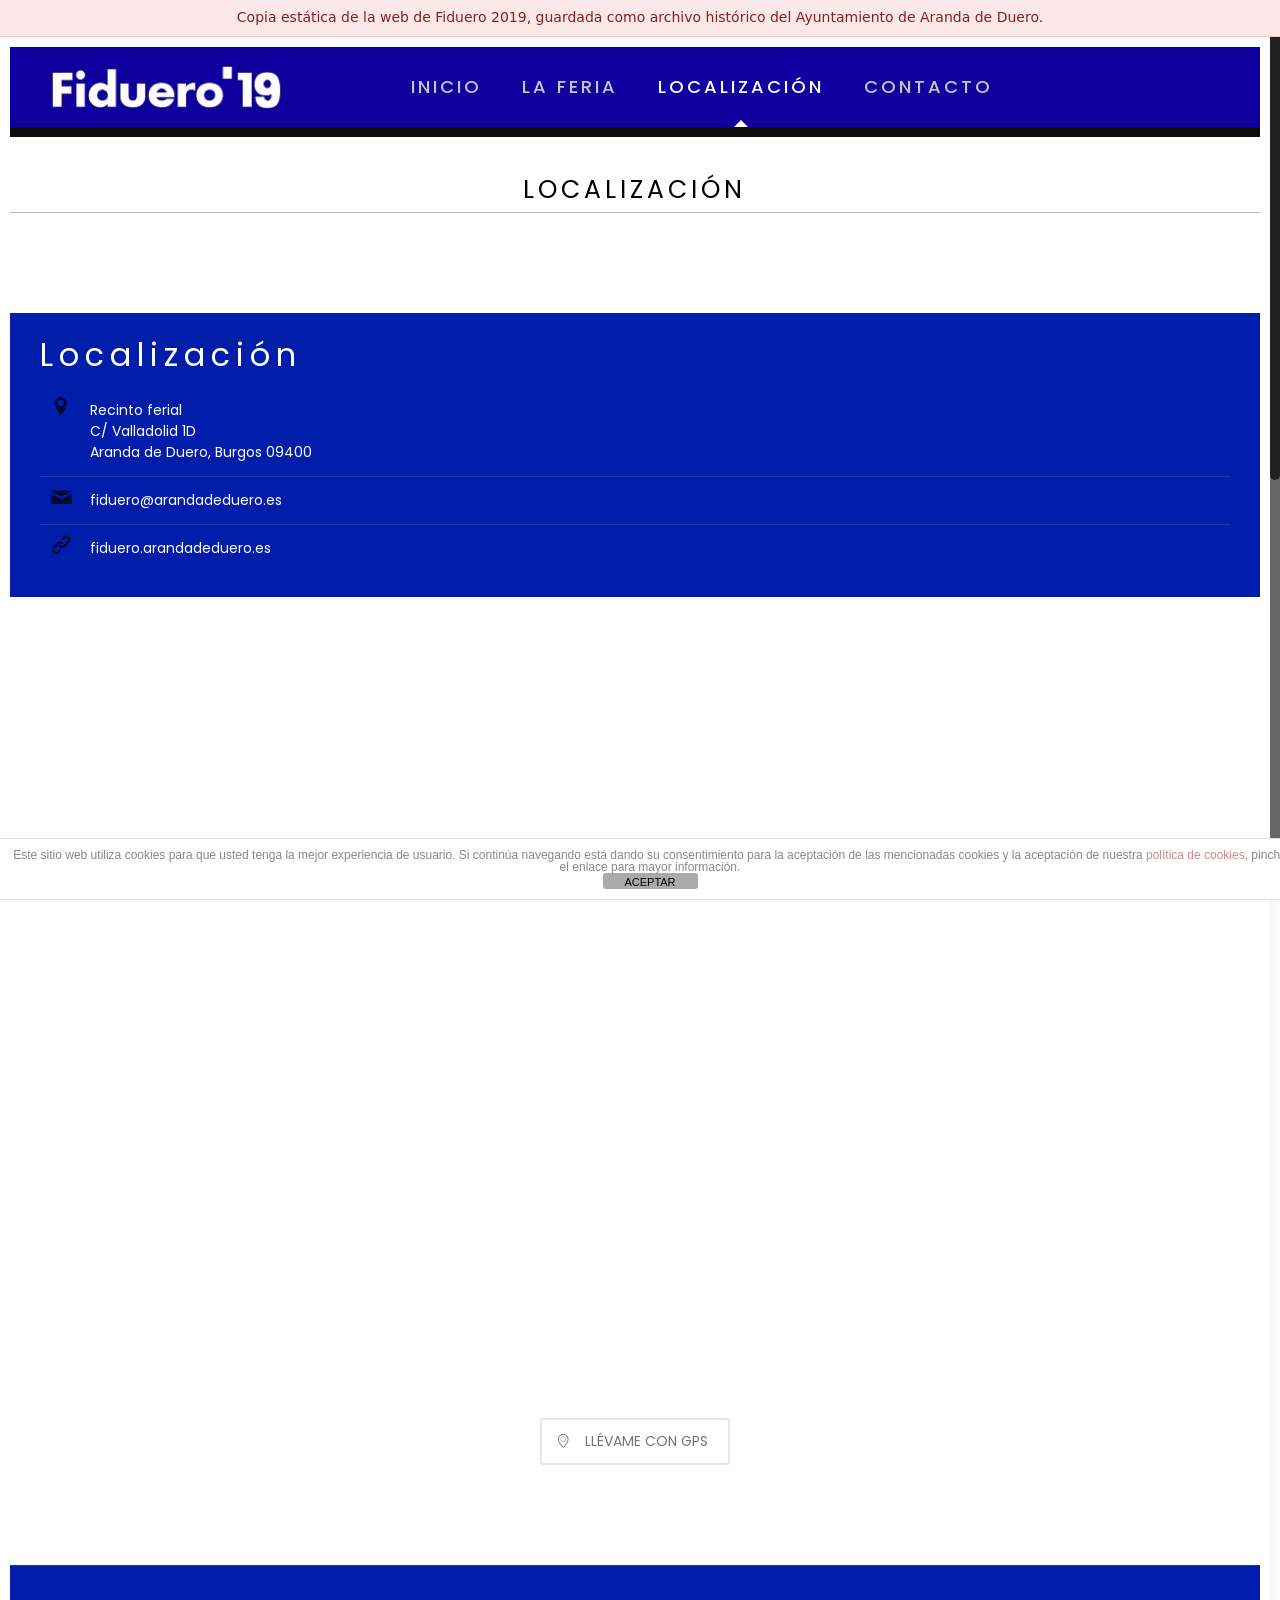
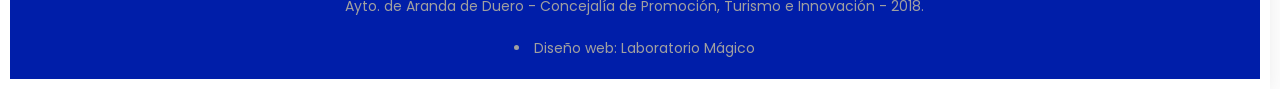
<file: site/localizacion/index.html>
<!DOCTYPE html>
<html class="no-js" lang="es">

<!-- head -->
<head>

<!-- meta -->
<meta charset="UTF-8" />
<meta name="viewport" content="width=device-width, initial-scale=1, maximum-scale=1" />
<meta name="description" content="Descubre la feria multisectorial de la Ribera del Duero" />
<meta name="keywords" content="feria, fiduero, ribera del duero, aranda de duero, trabajo, empresas" />
<link rel="alternate" href="http://www.traduccionesaranda.com" hreflang="es" />

<link rel="shortcut icon" href="../wp-content/uploads/2019/07/f19.png" />	
<link rel="apple-touch-icon" href="../wp-content/uploads/2019/07/f19.png" />
	

<!-- wp_head() -->
<title>LOCALIZACIÓN &#8211; Fiduero 2019</title>
<!-- script | dynamic -->
<script id="mfn-dnmc-config-js">
//<![CDATA[
window.mfn_ajax = "https://fiduero.arandadeduero.es/wp-admin/admin-ajax.php";
window.mfn = {mobile_init:1240,nicescroll:40,parallax:"translate3d",responsive:1,retina_js:0};
window.mfn_prettyphoto = {disable:false,disableMobile:false,title:false,style:"pp_default",width:0,height:0};
window.mfn_sliders = {blog:0,clients:0,offer:0,portfolio:0,shop:0,slider:0,testimonials:0};
//]]>
</script>
<meta name='robots' content='max-image-preview:large' />
	<style>img:is([sizes="auto" i], [sizes^="auto," i]) { contain-intrinsic-size: 3000px 1500px }</style>
	<link rel="alternate" type="application/rss+xml" title="Fiduero 2019 &raquo; Feed" href="https://fiduero.arandadeduero.es/feed/" />
<link rel="alternate" type="application/rss+xml" title="Fiduero 2019 &raquo; Feed de los comentarios" href="https://fiduero.arandadeduero.es/comments/feed/" />
<link rel="alternate" type="application/rss+xml" title="Fiduero 2019 &raquo; Comentario LOCALIZACIÓN del feed" href="https://fiduero.arandadeduero.es/localizacion/feed/" />
<script type="text/javascript">
/* <![CDATA[ */
window._wpemojiSettings = {"baseUrl":"https:\/\/s.w.org\/images\/core\/emoji\/15.0.3\/72x72\/","ext":".png","svgUrl":"https:\/\/s.w.org\/images\/core\/emoji\/15.0.3\/svg\/","svgExt":".svg","source":{"concatemoji":"https:\/\/fiduero.arandadeduero.es\/wp-includes\/js\/wp-emoji-release.min.js?ver=6.7.10"}};
/*! This file is auto-generated */
!function(i,n){var o,s,e;function c(e){try{var t={supportTests:e,timestamp:(new Date).valueOf()};sessionStorage.setItem(o,JSON.stringify(t))}catch(e){}}function p(e,t,n){e.clearRect(0,0,e.canvas.width,e.canvas.height),e.fillText(t,0,0);var t=new Uint32Array(e.getImageData(0,0,e.canvas.width,e.canvas.height).data),r=(e.clearRect(0,0,e.canvas.width,e.canvas.height),e.fillText(n,0,0),new Uint32Array(e.getImageData(0,0,e.canvas.width,e.canvas.height).data));return t.every(function(e,t){return e===r[t]})}function u(e,t,n){switch(t){case"flag":return n(e,"\ud83c\udff3\ufe0f\u200d\u26a7\ufe0f","\ud83c\udff3\ufe0f\u200b\u26a7\ufe0f")?!1:!n(e,"\ud83c\uddfa\ud83c\uddf3","\ud83c\uddfa\u200b\ud83c\uddf3")&&!n(e,"\ud83c\udff4\udb40\udc67\udb40\udc62\udb40\udc65\udb40\udc6e\udb40\udc67\udb40\udc7f","\ud83c\udff4\u200b\udb40\udc67\u200b\udb40\udc62\u200b\udb40\udc65\u200b\udb40\udc6e\u200b\udb40\udc67\u200b\udb40\udc7f");case"emoji":return!n(e,"\ud83d\udc26\u200d\u2b1b","\ud83d\udc26\u200b\u2b1b")}return!1}function f(e,t,n){var r="undefined"!=typeof WorkerGlobalScope&&self instanceof WorkerGlobalScope?new OffscreenCanvas(300,150):i.createElement("canvas"),a=r.getContext("2d",{willReadFrequently:!0}),o=(a.textBaseline="top",a.font="600 32px Arial",{});return e.forEach(function(e){o[e]=t(a,e,n)}),o}function t(e){var t=i.createElement("script");t.src=e,t.defer=!0,i.head.appendChild(t)}"undefined"!=typeof Promise&&(o="wpEmojiSettingsSupports",s=["flag","emoji"],n.supports={everything:!0,everythingExceptFlag:!0},e=new Promise(function(e){i.addEventListener("DOMContentLoaded",e,{once:!0})}),new Promise(function(t){var n=function(){try{var e=JSON.parse(sessionStorage.getItem(o));if("object"==typeof e&&"number"==typeof e.timestamp&&(new Date).valueOf()<e.timestamp+604800&&"object"==typeof e.supportTests)return e.supportTests}catch(e){}return null}();if(!n){if("undefined"!=typeof Worker&&"undefined"!=typeof OffscreenCanvas&&"undefined"!=typeof URL&&URL.createObjectURL&&"undefined"!=typeof Blob)try{var e="postMessage("+f.toString()+"("+[JSON.stringify(s),u.toString(),p.toString()].join(",")+"));",r=new Blob([e],{type:"text/javascript"}),a=new Worker(URL.createObjectURL(r),{name:"wpTestEmojiSupports"});return void(a.onmessage=function(e){c(n=e.data),a.terminate(),t(n)})}catch(e){}c(n=f(s,u,p))}t(n)}).then(function(e){for(var t in e)n.supports[t]=e[t],n.supports.everything=n.supports.everything&&n.supports[t],"flag"!==t&&(n.supports.everythingExceptFlag=n.supports.everythingExceptFlag&&n.supports[t]);n.supports.everythingExceptFlag=n.supports.everythingExceptFlag&&!n.supports.flag,n.DOMReady=!1,n.readyCallback=function(){n.DOMReady=!0}}).then(function(){return e}).then(function(){var e;n.supports.everything||(n.readyCallback(),(e=n.source||{}).concatemoji?t(e.concatemoji):e.wpemoji&&e.twemoji&&(t(e.twemoji),t(e.wpemoji)))}))}((window,document),window._wpemojiSettings);
/* ]]> */
</script>
<link rel='stylesheet' id='mec-font-icons-css' href='../wp-content/plugins/modern-events-calendar-lite/assets/css/iconfonts.css' type='text/css' media='all' />
<link rel='stylesheet' id='mec-frontend-style-css' href='../wp-content/plugins/modern-events-calendar-lite/assets/css/frontend.min.css' type='text/css' media='all' />
<link rel='stylesheet' id='mec-tooltip-style-css' href='../wp-content/plugins/modern-events-calendar-lite/assets/packages/tooltip/tooltip.css' type='text/css' media='all' />
<link rel='stylesheet' id='mec-tooltip-shadow-style-css' href='../wp-content/plugins/modern-events-calendar-lite/assets/packages/tooltip/tooltipster-sideTip-shadow.min.css' type='text/css' media='all' />
<link rel='stylesheet' id='mec-google-fonts-css' href='../fonts/gf-2.css' type='text/css' media='all' />
<link rel='stylesheet' id='mec-lity-style-css' href='../wp-content/plugins/modern-events-calendar-lite/assets/packages/lity/lity.min.css' type='text/css' media='all' />
<link rel='stylesheet' id='layerslider-css' href='../wp-content/plugins/LayerSlider/static/layerslider/css/layerslider.css' type='text/css' media='all' />
<link rel='stylesheet' id='ls-google-fonts-css' href='../fonts/gf-1.css' type='text/css' media='all' />
<style id='wp-emoji-styles-inline-css' type='text/css'>

	img.wp-smiley, img.emoji {
		display: inline !important;
		border: none !important;
		box-shadow: none !important;
		height: 1em !important;
		width: 1em !important;
		margin: 0 0.07em !important;
		vertical-align: -0.1em !important;
		background: none !important;
		padding: 0 !important;
	}
</style>
<link rel='stylesheet' id='wp-block-library-css' href='../wp-includes/css/dist/block-library/style.min.css' type='text/css' media='all' />
<style id='classic-theme-styles-inline-css' type='text/css'>
/*! This file is auto-generated */
.wp-block-button__link{color:#fff;background-color:#32373c;border-radius:9999px;box-shadow:none;text-decoration:none;padding:calc(.667em + 2px) calc(1.333em + 2px);font-size:1.125em}.wp-block-file__button{background:#32373c;color:#fff;text-decoration:none}
</style>
<style id='global-styles-inline-css' type='text/css'>
:root{--wp--preset--aspect-ratio--square: 1;--wp--preset--aspect-ratio--4-3: 4/3;--wp--preset--aspect-ratio--3-4: 3/4;--wp--preset--aspect-ratio--3-2: 3/2;--wp--preset--aspect-ratio--2-3: 2/3;--wp--preset--aspect-ratio--16-9: 16/9;--wp--preset--aspect-ratio--9-16: 9/16;--wp--preset--color--black: #000000;--wp--preset--color--cyan-bluish-gray: #abb8c3;--wp--preset--color--white: #ffffff;--wp--preset--color--pale-pink: #f78da7;--wp--preset--color--vivid-red: #cf2e2e;--wp--preset--color--luminous-vivid-orange: #ff6900;--wp--preset--color--luminous-vivid-amber: #fcb900;--wp--preset--color--light-green-cyan: #7bdcb5;--wp--preset--color--vivid-green-cyan: #00d084;--wp--preset--color--pale-cyan-blue: #8ed1fc;--wp--preset--color--vivid-cyan-blue: #0693e3;--wp--preset--color--vivid-purple: #9b51e0;--wp--preset--gradient--vivid-cyan-blue-to-vivid-purple: linear-gradient(135deg,rgba(6,147,227,1) 0%,rgb(155,81,224) 100%);--wp--preset--gradient--light-green-cyan-to-vivid-green-cyan: linear-gradient(135deg,rgb(122,220,180) 0%,rgb(0,208,130) 100%);--wp--preset--gradient--luminous-vivid-amber-to-luminous-vivid-orange: linear-gradient(135deg,rgba(252,185,0,1) 0%,rgba(255,105,0,1) 100%);--wp--preset--gradient--luminous-vivid-orange-to-vivid-red: linear-gradient(135deg,rgba(255,105,0,1) 0%,rgb(207,46,46) 100%);--wp--preset--gradient--very-light-gray-to-cyan-bluish-gray: linear-gradient(135deg,rgb(238,238,238) 0%,rgb(169,184,195) 100%);--wp--preset--gradient--cool-to-warm-spectrum: linear-gradient(135deg,rgb(74,234,220) 0%,rgb(151,120,209) 20%,rgb(207,42,186) 40%,rgb(238,44,130) 60%,rgb(251,105,98) 80%,rgb(254,248,76) 100%);--wp--preset--gradient--blush-light-purple: linear-gradient(135deg,rgb(255,206,236) 0%,rgb(152,150,240) 100%);--wp--preset--gradient--blush-bordeaux: linear-gradient(135deg,rgb(254,205,165) 0%,rgb(254,45,45) 50%,rgb(107,0,62) 100%);--wp--preset--gradient--luminous-dusk: linear-gradient(135deg,rgb(255,203,112) 0%,rgb(199,81,192) 50%,rgb(65,88,208) 100%);--wp--preset--gradient--pale-ocean: linear-gradient(135deg,rgb(255,245,203) 0%,rgb(182,227,212) 50%,rgb(51,167,181) 100%);--wp--preset--gradient--electric-grass: linear-gradient(135deg,rgb(202,248,128) 0%,rgb(113,206,126) 100%);--wp--preset--gradient--midnight: linear-gradient(135deg,rgb(2,3,129) 0%,rgb(40,116,252) 100%);--wp--preset--font-size--small: 13px;--wp--preset--font-size--medium: 20px;--wp--preset--font-size--large: 36px;--wp--preset--font-size--x-large: 42px;--wp--preset--spacing--20: 0.44rem;--wp--preset--spacing--30: 0.67rem;--wp--preset--spacing--40: 1rem;--wp--preset--spacing--50: 1.5rem;--wp--preset--spacing--60: 2.25rem;--wp--preset--spacing--70: 3.38rem;--wp--preset--spacing--80: 5.06rem;--wp--preset--shadow--natural: 6px 6px 9px rgba(0, 0, 0, 0.2);--wp--preset--shadow--deep: 12px 12px 50px rgba(0, 0, 0, 0.4);--wp--preset--shadow--sharp: 6px 6px 0px rgba(0, 0, 0, 0.2);--wp--preset--shadow--outlined: 6px 6px 0px -3px rgba(255, 255, 255, 1), 6px 6px rgba(0, 0, 0, 1);--wp--preset--shadow--crisp: 6px 6px 0px rgba(0, 0, 0, 1);}:where(.is-layout-flex){gap: 0.5em;}:where(.is-layout-grid){gap: 0.5em;}body .is-layout-flex{display: flex;}.is-layout-flex{flex-wrap: wrap;align-items: center;}.is-layout-flex > :is(*, div){margin: 0;}body .is-layout-grid{display: grid;}.is-layout-grid > :is(*, div){margin: 0;}:where(.wp-block-columns.is-layout-flex){gap: 2em;}:where(.wp-block-columns.is-layout-grid){gap: 2em;}:where(.wp-block-post-template.is-layout-flex){gap: 1.25em;}:where(.wp-block-post-template.is-layout-grid){gap: 1.25em;}.has-black-color{color: var(--wp--preset--color--black) !important;}.has-cyan-bluish-gray-color{color: var(--wp--preset--color--cyan-bluish-gray) !important;}.has-white-color{color: var(--wp--preset--color--white) !important;}.has-pale-pink-color{color: var(--wp--preset--color--pale-pink) !important;}.has-vivid-red-color{color: var(--wp--preset--color--vivid-red) !important;}.has-luminous-vivid-orange-color{color: var(--wp--preset--color--luminous-vivid-orange) !important;}.has-luminous-vivid-amber-color{color: var(--wp--preset--color--luminous-vivid-amber) !important;}.has-light-green-cyan-color{color: var(--wp--preset--color--light-green-cyan) !important;}.has-vivid-green-cyan-color{color: var(--wp--preset--color--vivid-green-cyan) !important;}.has-pale-cyan-blue-color{color: var(--wp--preset--color--pale-cyan-blue) !important;}.has-vivid-cyan-blue-color{color: var(--wp--preset--color--vivid-cyan-blue) !important;}.has-vivid-purple-color{color: var(--wp--preset--color--vivid-purple) !important;}.has-black-background-color{background-color: var(--wp--preset--color--black) !important;}.has-cyan-bluish-gray-background-color{background-color: var(--wp--preset--color--cyan-bluish-gray) !important;}.has-white-background-color{background-color: var(--wp--preset--color--white) !important;}.has-pale-pink-background-color{background-color: var(--wp--preset--color--pale-pink) !important;}.has-vivid-red-background-color{background-color: var(--wp--preset--color--vivid-red) !important;}.has-luminous-vivid-orange-background-color{background-color: var(--wp--preset--color--luminous-vivid-orange) !important;}.has-luminous-vivid-amber-background-color{background-color: var(--wp--preset--color--luminous-vivid-amber) !important;}.has-light-green-cyan-background-color{background-color: var(--wp--preset--color--light-green-cyan) !important;}.has-vivid-green-cyan-background-color{background-color: var(--wp--preset--color--vivid-green-cyan) !important;}.has-pale-cyan-blue-background-color{background-color: var(--wp--preset--color--pale-cyan-blue) !important;}.has-vivid-cyan-blue-background-color{background-color: var(--wp--preset--color--vivid-cyan-blue) !important;}.has-vivid-purple-background-color{background-color: var(--wp--preset--color--vivid-purple) !important;}.has-black-border-color{border-color: var(--wp--preset--color--black) !important;}.has-cyan-bluish-gray-border-color{border-color: var(--wp--preset--color--cyan-bluish-gray) !important;}.has-white-border-color{border-color: var(--wp--preset--color--white) !important;}.has-pale-pink-border-color{border-color: var(--wp--preset--color--pale-pink) !important;}.has-vivid-red-border-color{border-color: var(--wp--preset--color--vivid-red) !important;}.has-luminous-vivid-orange-border-color{border-color: var(--wp--preset--color--luminous-vivid-orange) !important;}.has-luminous-vivid-amber-border-color{border-color: var(--wp--preset--color--luminous-vivid-amber) !important;}.has-light-green-cyan-border-color{border-color: var(--wp--preset--color--light-green-cyan) !important;}.has-vivid-green-cyan-border-color{border-color: var(--wp--preset--color--vivid-green-cyan) !important;}.has-pale-cyan-blue-border-color{border-color: var(--wp--preset--color--pale-cyan-blue) !important;}.has-vivid-cyan-blue-border-color{border-color: var(--wp--preset--color--vivid-cyan-blue) !important;}.has-vivid-purple-border-color{border-color: var(--wp--preset--color--vivid-purple) !important;}.has-vivid-cyan-blue-to-vivid-purple-gradient-background{background: var(--wp--preset--gradient--vivid-cyan-blue-to-vivid-purple) !important;}.has-light-green-cyan-to-vivid-green-cyan-gradient-background{background: var(--wp--preset--gradient--light-green-cyan-to-vivid-green-cyan) !important;}.has-luminous-vivid-amber-to-luminous-vivid-orange-gradient-background{background: var(--wp--preset--gradient--luminous-vivid-amber-to-luminous-vivid-orange) !important;}.has-luminous-vivid-orange-to-vivid-red-gradient-background{background: var(--wp--preset--gradient--luminous-vivid-orange-to-vivid-red) !important;}.has-very-light-gray-to-cyan-bluish-gray-gradient-background{background: var(--wp--preset--gradient--very-light-gray-to-cyan-bluish-gray) !important;}.has-cool-to-warm-spectrum-gradient-background{background: var(--wp--preset--gradient--cool-to-warm-spectrum) !important;}.has-blush-light-purple-gradient-background{background: var(--wp--preset--gradient--blush-light-purple) !important;}.has-blush-bordeaux-gradient-background{background: var(--wp--preset--gradient--blush-bordeaux) !important;}.has-luminous-dusk-gradient-background{background: var(--wp--preset--gradient--luminous-dusk) !important;}.has-pale-ocean-gradient-background{background: var(--wp--preset--gradient--pale-ocean) !important;}.has-electric-grass-gradient-background{background: var(--wp--preset--gradient--electric-grass) !important;}.has-midnight-gradient-background{background: var(--wp--preset--gradient--midnight) !important;}.has-small-font-size{font-size: var(--wp--preset--font-size--small) !important;}.has-medium-font-size{font-size: var(--wp--preset--font-size--medium) !important;}.has-large-font-size{font-size: var(--wp--preset--font-size--large) !important;}.has-x-large-font-size{font-size: var(--wp--preset--font-size--x-large) !important;}
:where(.wp-block-post-template.is-layout-flex){gap: 1.25em;}:where(.wp-block-post-template.is-layout-grid){gap: 1.25em;}
:where(.wp-block-columns.is-layout-flex){gap: 2em;}:where(.wp-block-columns.is-layout-grid){gap: 2em;}
:root :where(.wp-block-pullquote){font-size: 1.5em;line-height: 1.6;}
</style>
<link rel='stylesheet' id='front-estilos-css' href='../wp-content/plugins/asesor-cookies-para-la-ley-en-espana/html/front/estilos.css' type='text/css' media='all' />
<link rel='stylesheet' id='contact-form-7-css' href='../wp-content/plugins/contact-form-7/includes/css/styles.css' type='text/css' media='all' />
<link rel='stylesheet' id='rs-plugin-settings-css' href='../wp-content/plugins/revslider/public/assets/css/settings.css' type='text/css' media='all' />
<style id='rs-plugin-settings-inline-css' type='text/css'>
#rs-demo-id {}
</style>
<link rel='stylesheet' id='yellow-pencil-animate-css' href='../wp-content/plugins/waspthemes-yellow-pencil/library/css/animate.css' type='text/css' media='all' />
<link rel='stylesheet' id='style-css' href='../wp-content/themes/arandaenfiestas/style.css' type='text/css' media='all' />
<link rel='stylesheet' id='mfn-base-css' href='../wp-content/themes/arandaenfiestas/css/base.css' type='text/css' media='all' />
<link rel='stylesheet' id='mfn-layout-css' href='../wp-content/themes/arandaenfiestas/css/layout.css' type='text/css' media='all' />
<link rel='stylesheet' id='mfn-shortcodes-css' href='../wp-content/themes/arandaenfiestas/css/shortcodes.css' type='text/css' media='all' />
<link rel='stylesheet' id='mfn-animations-css' href='../wp-content/themes/arandaenfiestas/assets/animations/animations.min.css' type='text/css' media='all' />
<link rel='stylesheet' id='mfn-jquery-ui-css' href='../wp-content/themes/arandaenfiestas/assets/ui/jquery.ui.all.css' type='text/css' media='all' />
<link rel='stylesheet' id='mfn-prettyPhoto-css' href='../wp-content/themes/arandaenfiestas/assets/prettyPhoto/prettyPhoto.css' type='text/css' media='all' />
<link rel='stylesheet' id='mfn-jplayer-css' href='../wp-content/themes/arandaenfiestas/assets/jplayer/css/jplayer.blue.monday.css' type='text/css' media='all' />
<link rel='stylesheet' id='mfn-responsive-css' href='../wp-content/themes/arandaenfiestas/css/responsive.css' type='text/css' media='all' />
<link rel='stylesheet' id='Poppins-css' href='../fonts/gf-3.css' type='text/css' media='all' />
<link rel='stylesheet' id='\poppins\-css' href='../fonts/gf-4.css' type='text/css' media='all' />
<script type="text/javascript" src="../wp-includes/js/jquery/jquery.min.js" id="jquery-core-js"></script>
<script type="text/javascript" src="../wp-includes/js/jquery/jquery-migrate.min.js" id="jquery-migrate-js"></script>
<script type="text/javascript" src="../wp-content/plugins/modern-events-calendar-lite/assets/js/jquery.typewatch.js" id="mec-typekit-script-js"></script>
<script type="text/javascript" id="mec-frontend-script-js-extra">
/* <![CDATA[ */
var mecdata = {"day":"d\u00eda ","days":"d\u00edas","hour":"hora","hours":"horas","minute":"minuto","minutes":"minutos","second":"segundo","seconds":"segundos","elementor_edit_mode":"no"};
/* ]]> */
</script>
<script type="text/javascript" src="../wp-content/plugins/modern-events-calendar-lite/assets/js/frontend.js" id="mec-frontend-script-js"></script>
<script type="text/javascript" src="../wp-content/plugins/modern-events-calendar-lite/assets/packages/tooltip/tooltip.js" id="mec-tooltip-script-js"></script>
<script type="text/javascript" src="../wp-content/plugins/modern-events-calendar-lite/assets/js/events.js" id="mec-events-script-js"></script>
<script type="text/javascript" src="../wp-content/plugins/modern-events-calendar-lite/assets/packages/lity/lity.min.js" id="mec-lity-script-js"></script>
<script type="text/javascript" src="../wp-content/plugins/modern-events-calendar-lite/assets/packages/colorbrightness/colorbrightness.min.js" id="mec-colorbrightness-script-js"></script>
<script type="text/javascript" src="../wp-content/plugins/modern-events-calendar-lite/assets/packages/owl-carousel/owl.carousel.min.js" id="mec-owl-carousel-script-js"></script>
<script type="text/javascript" src="../wp-content/plugins/LayerSlider/static/layerslider/js/greensock.js" id="greensock-js"></script>
<script type="text/javascript" id="layerslider-js-extra">
/* <![CDATA[ */
var LS_Meta = {"v":"6.1.6"};
/* ]]> */
</script>
<script type="text/javascript" src="../wp-content/plugins/LayerSlider/static/layerslider/js/layerslider.kreaturamedia.jquery.js" id="layerslider-js"></script>
<script type="text/javascript" src="../wp-content/plugins/LayerSlider/static/layerslider/js/layerslider.transitions.js" id="layerslider-transitions-js"></script>
<script type="text/javascript" id="front-principal-js-extra">
/* <![CDATA[ */
var cdp_cookies_info = {"url_plugin":"https:\/\/fiduero.arandadeduero.es\/wp-content\/plugins\/asesor-cookies-para-la-ley-en-espana\/plugin.php","url_admin_ajax":"https:\/\/fiduero.arandadeduero.es\/wp-admin\/admin-ajax.php"};
/* ]]> */
</script>
<script type="text/javascript" src="../wp-content/plugins/asesor-cookies-para-la-ley-en-espana/html/front/principal.js" id="front-principal-js"></script>
<meta name="generator" content="Powered by LayerSlider 6.1.6 - Multi-Purpose, Responsive, Parallax, Mobile-Friendly Slider Plugin for WordPress." />
<!-- LayerSlider updates and docs at: https://layerslider.kreaturamedia.com -->
<link rel="https://api.w.org/" href="https://fiduero.arandadeduero.es/wp-json/" /><link rel="alternate" title="JSON" type="application/json" href="https://fiduero.arandadeduero.es/wp-json/wp/v2/pages/21" /><link rel="EditURI" type="application/rsd+xml" title="RSD" href="https://fiduero.arandadeduero.es/xmlrpc.php?rsd" />
<link rel="canonical" href="index.html" />
<link rel='shortlink' href='https://fiduero.arandadeduero.es/?p=21' />
<link rel="alternate" title="oEmbed (JSON)" type="application/json+oembed" href="https://fiduero.arandadeduero.es/wp-json/oembed/1.0/embed?url=https%3A%2F%2Ffiduero.arandadeduero.es%2Flocalizacion%2F" />
<link rel="alternate" title="oEmbed (XML)" type="text/xml+oembed" href="https://fiduero.arandadeduero.es/wp-json/oembed/1.0/embed?url=https%3A%2F%2Ffiduero.arandadeduero.es%2Flocalizacion%2F&#038;format=xml" />
<script type="text/javascript">var ajaxurl = "https://fiduero.arandadeduero.es/wp-admin/admin-ajax.php";</script><meta name="generator" content="Customized By Yellow Pencil Plugin" />
<!-- style | dynamic -->
<style id="mfn-dnmc-style-css">
@media only screen and (min-width: 1240px) {body:not(.header-simple) #Top_bar #menu{display:block!important}.tr-menu #Top_bar #menu{background:none!important}#Top_bar .menu > li > ul.mfn-megamenu{width:984px}#Top_bar .menu > li > ul.mfn-megamenu > li{float:left}#Top_bar .menu > li > ul.mfn-megamenu > li.mfn-megamenu-cols-1{width:100%}#Top_bar .menu > li > ul.mfn-megamenu > li.mfn-megamenu-cols-2{width:50%}#Top_bar .menu > li > ul.mfn-megamenu > li.mfn-megamenu-cols-3{width:33.33%}#Top_bar .menu > li > ul.mfn-megamenu > li.mfn-megamenu-cols-4{width:25%}#Top_bar .menu > li > ul.mfn-megamenu > li.mfn-megamenu-cols-5{width:20%}#Top_bar .menu > li > ul.mfn-megamenu > li.mfn-megamenu-cols-6{width:16.66%}#Top_bar .menu > li > ul.mfn-megamenu > li > ul{display:block!important;position:inherit;left:auto;top:auto;border-width:0 1px 0 0}#Top_bar .menu > li > ul.mfn-megamenu > li:last-child > ul{border:0}#Top_bar .menu > li > ul.mfn-megamenu > li > ul li{width:auto}#Top_bar .menu > li > ul.mfn-megamenu a.mfn-megamenu-title{text-transform:uppercase;font-weight:400;background:none}#Top_bar .menu > li > ul.mfn-megamenu a .menu-arrow{display:none}.menuo-right #Top_bar .menu > li > ul.mfn-megamenu{left:auto;right:0}.menuo-right #Top_bar .menu > li > ul.mfn-megamenu-bg{box-sizing:border-box}#Top_bar .menu > li > ul.mfn-megamenu-bg{padding:20px 166px 20px 20px;background-repeat:no-repeat;background-position:right bottom}.rtl #Top_bar .menu > li > ul.mfn-megamenu-bg{padding-left:166px;padding-right:20px;background-position:left bottom}#Top_bar .menu > li > ul.mfn-megamenu-bg > li{background:none}#Top_bar .menu > li > ul.mfn-megamenu-bg > li a{border:none}#Top_bar .menu > li > ul.mfn-megamenu-bg > li > ul{background:none!important;-webkit-box-shadow:0 0 0 0;-moz-box-shadow:0 0 0 0;box-shadow:0 0 0 0}.mm-vertical #Top_bar .container{position:relative;}.mm-vertical #Top_bar .top_bar_left{position:static;}.mm-vertical #Top_bar .menu > li ul{box-shadow:0 0 0 0 transparent!important;background-image:none;}.mm-vertical #Top_bar .menu > li > ul.mfn-megamenu{width:98%!important;margin:0 1%;padding:20px 0;}.mm-vertical.header-plain #Top_bar .menu > li > ul.mfn-megamenu{width:100%!important;margin:0;}.mm-vertical #Top_bar .menu > li > ul.mfn-megamenu > li{display:table-cell;float:none!important;width:10%;padding:0 15px;border-right:1px solid rgba(0, 0, 0, 0.05);}.mm-vertical #Top_bar .menu > li > ul.mfn-megamenu > li:last-child{border-right-width:0}.mm-vertical #Top_bar .menu > li > ul.mfn-megamenu > li.hide-border{border-right-width:0}.mm-vertical #Top_bar .menu > li > ul.mfn-megamenu > li a{border-bottom-width:0;padding:9px 15px;line-height:120%;}.mm-vertical #Top_bar .menu > li > ul.mfn-megamenu a.mfn-megamenu-title{font-weight:700;}.rtl .mm-vertical #Top_bar .menu > li > ul.mfn-megamenu > li:first-child{border-right-width:0}.rtl .mm-vertical #Top_bar .menu > li > ul.mfn-megamenu > li:last-child{border-right-width:1px}#Header_creative #Top_bar .menu > li > ul.mfn-megamenu{width:980px!important;margin:0;}.header-plain:not(.menuo-right) #Header .top_bar_left{width:auto!important}.header-stack.header-center #Top_bar #menu{display:inline-block!important}.header-simple #Top_bar #menu{display:none;height:auto;width:300px;bottom:auto;top:100%;right:1px;position:absolute;margin:0}.header-simple #Header a.responsive-menu-toggle{display:block;right:10px}.header-simple #Top_bar #menu > ul{width:100%;float:left}.header-simple #Top_bar #menu ul li{width:100%;padding-bottom:0;border-right:0;position:relative}.header-simple #Top_bar #menu ul li a{padding:0 20px;margin:0;display:block;height:auto;line-height:normal;border:none}.header-simple #Top_bar #menu ul li a:after{display:none}.header-simple #Top_bar #menu ul li a span{border:none;line-height:44px;display:inline;padding:0}.header-simple #Top_bar #menu ul li.submenu .menu-toggle{display:block;position:absolute;right:0;top:0;width:44px;height:44px;line-height:44px;font-size:30px;font-weight:300;text-align:center;cursor:pointer;color:#444;opacity:0.33;}.header-simple #Top_bar #menu ul li.submenu .menu-toggle:after{content:"+"}.header-simple #Top_bar #menu ul li.hover > .menu-toggle:after{content:"-"}.header-simple #Top_bar #menu ul li.hover a{border-bottom:0}.header-simple #Top_bar #menu ul.mfn-megamenu li .menu-toggle{display:none}.header-simple #Top_bar #menu ul li ul{position:relative!important;left:0!important;top:0;padding:0;margin:0!important;width:auto!important;background-image:none}.header-simple #Top_bar #menu ul li ul li{width:100%!important;display:block;padding:0;}.header-simple #Top_bar #menu ul li ul li a{padding:0 20px 0 30px}.header-simple #Top_bar #menu ul li ul li a .menu-arrow{display:none}.header-simple #Top_bar #menu ul li ul li a span{padding:0}.header-simple #Top_bar #menu ul li ul li a span:after{display:none!important}.header-simple #Top_bar .menu > li > ul.mfn-megamenu a.mfn-megamenu-title{text-transform:uppercase;font-weight:400}.header-simple #Top_bar .menu > li > ul.mfn-megamenu > li > ul{display:block!important;position:inherit;left:auto;top:auto}.header-simple #Top_bar #menu ul li ul li ul{border-left:0!important;padding:0;top:0}.header-simple #Top_bar #menu ul li ul li ul li a{padding:0 20px 0 40px}.rtl.header-simple #Top_bar #menu{left:1px;right:auto}.rtl.header-simple #Top_bar a.responsive-menu-toggle{left:10px;right:auto}.rtl.header-simple #Top_bar #menu ul li.submenu .menu-toggle{left:0;right:auto}.rtl.header-simple #Top_bar #menu ul li ul{left:auto!important;right:0!important}.rtl.header-simple #Top_bar #menu ul li ul li a{padding:0 30px 0 20px}.rtl.header-simple #Top_bar #menu ul li ul li ul li a{padding:0 40px 0 20px}.menu-highlight #Top_bar .menu > li{margin:0 2px}.menu-highlight:not(.header-creative) #Top_bar .menu > li > a{margin:20px 0;padding:0;-webkit-border-radius:5px;border-radius:5px}.menu-highlight #Top_bar .menu > li > a:after{display:none}.menu-highlight #Top_bar .menu > li > a span:not(.description){line-height:50px}.menu-highlight #Top_bar .menu > li > a span.description{display:none}.menu-highlight.header-stack #Top_bar .menu > li > a{margin:10px 0!important}.menu-highlight.header-stack #Top_bar .menu > li > a span:not(.description){line-height:40px}.menu-highlight.header-transparent #Top_bar .menu > li > a{margin:5px 0}.menu-highlight.header-simple #Top_bar #menu ul li,.menu-highlight.header-creative #Top_bar #menu ul li{margin:0}.menu-highlight.header-simple #Top_bar #menu ul li > a,.menu-highlight.header-creative #Top_bar #menu ul li > a{-webkit-border-radius:0;border-radius:0}.menu-highlight:not(.header-fixed):not(.header-simple) #Top_bar.is-sticky .menu > li > a{margin:10px 0!important;padding:5px 0!important}.menu-highlight:not(.header-fixed):not(.header-simple) #Top_bar.is-sticky .menu > li > a span{line-height:30px!important}.header-modern.menu-highlight.menuo-right .menu_wrapper{margin-right:20px}.menu-line-below #Top_bar .menu > li > a:after{top:auto;bottom:-4px}.menu-line-below #Top_bar.is-sticky .menu > li > a:after{top:auto;bottom:-4px}.menu-line-below-80 #Top_bar:not(.is-sticky) .menu > li > a:after{height:4px;left:10%;top:50%;margin-top:20px;width:80%}.menu-line-below-80-1 #Top_bar:not(.is-sticky) .menu > li > a:after{height:1px;left:10%;top:50%;margin-top:20px;width:80%}.menu-link-color #Top_bar .menu > li > a:after{display:none!important}.menu-arrow-top #Top_bar .menu > li > a:after{background:none repeat scroll 0 0 rgba(0,0,0,0)!important;border-color:#ccc transparent transparent;border-style:solid;border-width:7px 7px 0;display:block;height:0;left:50%;margin-left:-7px;top:0!important;width:0}.menu-arrow-top.header-transparent #Top_bar .menu > li > a:after,.menu-arrow-top.header-plain #Top_bar .menu > li > a:after{display:none}.menu-arrow-top #Top_bar.is-sticky .menu > li > a:after{top:0!important}.menu-arrow-bottom #Top_bar .menu > li > a:after{background:none!important;border-color:transparent transparent #ccc;border-style:solid;border-width:0 7px 7px;display:block;height:0;left:50%;margin-left:-7px;top:auto;bottom:0;width:0}.menu-arrow-bottom.header-transparent #Top_bar .menu > li > a:after,.menu-arrow-bottom.header-plain #Top_bar .menu > li > a:after{display:none}.menu-arrow-bottom #Top_bar.is-sticky .menu > li > a:after{top:auto;bottom:0}.menuo-no-borders #Top_bar .menu > li > a span:not(.description){border-right-width:0}.menuo-no-borders #Header_creative #Top_bar .menu > li > a span{border-bottom-width:0}.menuo-right #Top_bar .menu_wrapper{float:right}.menuo-right.header-stack:not(.header-center) #Top_bar .menu_wrapper{margin-right:150px}body.header-creative{padding-left:50px}body.header-creative.header-open{padding-left:250px}body.error404,body.under-construction,body.template-blank{padding-left:0!important}.header-creative.footer-fixed #Footer,.header-creative.footer-sliding #Footer,.header-creative.footer-stick #Footer.is-sticky{box-sizing:border-box;padding-left:50px;}.header-open.footer-fixed #Footer,.header-open.footer-sliding #Footer,.header-creative.footer-stick #Footer.is-sticky{padding-left:250px;}.header-rtl.header-creative.footer-fixed #Footer,.header-rtl.header-creative.footer-sliding #Footer,.header-rtl.header-creative.footer-stick #Footer.is-sticky{padding-left:0;padding-right:50px;}.header-rtl.header-open.footer-fixed #Footer,.header-rtl.header-open.footer-sliding #Footer,.header-rtl.header-creative.footer-stick #Footer.is-sticky{padding-right:250px;}#Header_creative{background:#fff;position:fixed;width:250px;height:100%;left:-200px;top:0;z-index:9002;-webkit-box-shadow:2px 0 4px 2px rgba(0,0,0,.15);box-shadow:2px 0 4px 2px rgba(0,0,0,.15)}#Header_creative .container{width:100%}#Header_creative .creative-wrapper{opacity:0;margin-right:50px}#Header_creative a.creative-menu-toggle{display:block;width:34px;height:34px;line-height:34px;font-size:22px;text-align:center;position:absolute;top:10px;right:8px;border-radius:3px}.admin-bar #Header_creative a.creative-menu-toggle{top:42px}#Header_creative #Top_bar{position:static;width:100%}#Header_creative #Top_bar .top_bar_left{width:100%!important;float:none}#Header_creative #Top_bar .top_bar_right{width:100%!important;float:none;height:auto;margin-bottom:35px;text-align:center;padding:0 20px;top:0;-webkit-box-sizing:border-box;-moz-box-sizing:border-box;box-sizing:border-box}#Header_creative #Top_bar .top_bar_right:before{display:none}#Header_creative #Top_bar .top_bar_right_wrapper{top:0}#Header_creative #Top_bar .logo{float:none;text-align:center;margin:15px 0}#Header_creative #Top_bar .menu_wrapper{float:none;margin:0 0 30px}#Header_creative #Top_bar .menu > li{width:100%;float:none;position:relative}#Header_creative #Top_bar .menu > li > a{padding:0;text-align:center}#Header_creative #Top_bar .menu > li > a:after{display:none}#Header_creative #Top_bar .menu > li > a span{border-right:0;border-bottom-width:1px;line-height:38px}#Header_creative #Top_bar .menu li ul{left:100%;right:auto;top:0;box-shadow:2px 2px 2px 0 rgba(0,0,0,0.03);-webkit-box-shadow:2px 2px 2px 0 rgba(0,0,0,0.03)}#Header_creative #Top_bar .menu > li > ul.mfn-megamenu{width:700px!important;}#Header_creative #Top_bar .menu > li > ul.mfn-megamenu > li > ul{left:0}#Header_creative #Top_bar .menu li ul li a{padding-top:9px;padding-bottom:8px}#Header_creative #Top_bar .menu li ul li ul{top:0!important}#Header_creative #Top_bar .menu > li > a span.description{display:block;font-size:13px;line-height:28px!important;clear:both}#Header_creative #Top_bar .search_wrapper{left:100%;top:auto;bottom:0}#Header_creative #Top_bar a#header_cart{display:inline-block;float:none;top:3px}#Header_creative #Top_bar a#search_button{display:inline-block;float:none;top:3px}#Header_creative #Top_bar .wpml-languages{display:inline-block;float:none;top:0}#Header_creative #Top_bar .wpml-languages.enabled:hover a.active{padding-bottom:9px}#Header_creative #Top_bar a.button.action_button{display:inline-block;float:none;top:16px;margin:0}#Header_creative #Top_bar .banner_wrapper{display:block;text-align:center}#Header_creative #Top_bar .banner_wrapper img{max-width:100%;height:auto;display:inline-block}#Header_creative #Action_bar{position:absolute;bottom:0;top:auto;clear:both;padding:0 20px;-webkit-box-sizing:border-box;-moz-box-sizing:border-box;box-sizing:border-box}#Header_creative #Action_bar .social{float:none;text-align:center;padding:5px 0 15px}#Header_creative #Action_bar .social li{margin-bottom:2px}#Header_creative .social li a{color:rgba(0,0,0,.5)}#Header_creative .social li a:hover{color:#000}#Header_creative .creative-social{position:absolute;bottom:10px;right:0;width:50px}#Header_creative .creative-social li{display:block;float:none;width:100%;text-align:center;margin-bottom:5px}.header-creative .fixed-nav.fixed-nav-prev{margin-left:50px}.header-creative.header-open .fixed-nav.fixed-nav-prev{margin-left:250px}.menuo-last #Header_creative #Top_bar .menu li.last ul{top:auto;bottom:0}.header-open #Header_creative{left:0}.header-open #Header_creative .creative-wrapper{opacity:1;margin:0!important;}.header-open #Header_creative .creative-menu-toggle,.header-open #Header_creative .creative-social{display:none}body.header-rtl.header-creative{padding-left:0;padding-right:50px}.header-rtl #Header_creative{left:auto;right:-200px}.header-rtl.nice-scroll #Header_creative{margin-right:10px}.header-rtl #Header_creative .creative-wrapper{margin-left:50px;margin-right:0}.header-rtl #Header_creative a.creative-menu-toggle{left:8px;right:auto}.header-rtl #Header_creative .creative-social{left:0;right:auto}.header-rtl #Footer #back_to_top.sticky{right:125px}.header-rtl #popup_contact{right:70px}.header-rtl #Header_creative #Top_bar .menu li ul{left:auto;right:100%}.header-rtl #Header_creative #Top_bar .search_wrapper{left:auto;right:100%;}.header-rtl .fixed-nav.fixed-nav-prev{margin-left:0!important}.header-rtl .fixed-nav.fixed-nav-next{margin-right:50px}body.header-rtl.header-creative.header-open{padding-left:0;padding-right:250px!important}.header-rtl.header-open #Header_creative{left:auto;right:0}.header-rtl.header-open #Footer #back_to_top.sticky{right:325px}.header-rtl.header-open #popup_contact{right:270px}.header-rtl.header-open .fixed-nav.fixed-nav-next{margin-right:250px}#Header_creative.active{left:-1px;}.header-rtl #Header_creative.active{left:auto;right:-1px;}#Header_creative.active .creative-wrapper{opacity:1;margin:0}.header-creative .vc_row[data-vc-full-width]{padding-left:50px}.header-creative.header-open .vc_row[data-vc-full-width]{padding-left:250px}.header-open .vc_parallax .vc_parallax-inner { left:auto; width: calc(100% - 250px); }.header-open.header-rtl .vc_parallax .vc_parallax-inner { left:0; right:auto; }#Header_creative.scroll{height:100%;overflow-y:auto}#Header_creative.scroll:not(.dropdown) .menu li ul{display:none!important}#Header_creative.scroll #Action_bar{position:static}#Header_creative.dropdown{outline:none}#Header_creative.dropdown #Top_bar .menu_wrapper{float:left}#Header_creative.dropdown #Top_bar #menu ul li{position:relative;float:left}#Header_creative.dropdown #Top_bar #menu ul li a:after{display:none}#Header_creative.dropdown #Top_bar #menu ul li a span{line-height:38px;padding:0}#Header_creative.dropdown #Top_bar #menu ul li.submenu .menu-toggle{display:block;position:absolute;right:0;top:0;width:38px;height:38px;line-height:38px;font-size:26px;font-weight:300;text-align:center;cursor:pointer;color:#444;opacity:0.33;}#Header_creative.dropdown #Top_bar #menu ul li.submenu .menu-toggle:after{content:"+"}#Header_creative.dropdown #Top_bar #menu ul li.hover > .menu-toggle:after{content:"-"}#Header_creative.dropdown #Top_bar #menu ul li.hover a{border-bottom:0}#Header_creative.dropdown #Top_bar #menu ul.mfn-megamenu li .menu-toggle{display:none}#Header_creative.dropdown #Top_bar #menu ul li ul{position:relative!important;left:0!important;top:0;padding:0;margin-left:0!important;width:auto!important;background-image:none}#Header_creative.dropdown #Top_bar #menu ul li ul li{width:100%!important}#Header_creative.dropdown #Top_bar #menu ul li ul li a{padding:0 10px;text-align:center}#Header_creative.dropdown #Top_bar #menu ul li ul li a .menu-arrow{display:none}#Header_creative.dropdown #Top_bar #menu ul li ul li a span{padding:0}#Header_creative.dropdown #Top_bar #menu ul li ul li a span:after{display:none!important}#Header_creative.dropdown #Top_bar .menu > li > ul.mfn-megamenu a.mfn-megamenu-title{text-transform:uppercase;font-weight:400}#Header_creative.dropdown #Top_bar .menu > li > ul.mfn-megamenu > li > ul{display:block!important;position:inherit;left:auto;top:auto}#Header_creative.dropdown #Top_bar #menu ul li ul li ul{border-left:0!important;padding:0;top:0}#Header_creative{transition: left .5s ease-in-out, right .5s ease-in-out;}#Header_creative .creative-wrapper{transition: opacity .5s ease-in-out, margin 0s ease-in-out .5s;}#Header_creative.active .creative-wrapper{transition: opacity .5s ease-in-out, margin 0s ease-in-out;}}@media only screen and (min-width: 1240px) {#Top_bar.is-sticky{position:fixed!important;width:100%;left:0;top:-60px;height:60px;z-index:701;background:#fff;opacity:.97;filter:alpha(opacity = 97);-webkit-box-shadow:0 2px 5px 0 rgba(0,0,0,0.1);-moz-box-shadow:0 2px 5px 0 rgba(0,0,0,0.1);box-shadow:0 2px 5px 0 rgba(0,0,0,0.1)}.layout-boxed.header-boxed #Top_bar.is-sticky{max-width:1240px;left:50%;-webkit-transform:translateX(-50%);transform:translateX(-50%)}.layout-boxed.header-boxed.nice-scroll #Top_bar.is-sticky{margin-left:-5px}#Top_bar.is-sticky .top_bar_left,#Top_bar.is-sticky .top_bar_right,#Top_bar.is-sticky .top_bar_right:before{background:none}#Top_bar.is-sticky .top_bar_right{top:-4px;height:auto;}#Top_bar.is-sticky .top_bar_right_wrapper{top:15px}.header-plain #Top_bar.is-sticky .top_bar_right_wrapper{top:0}#Top_bar.is-sticky .logo{width:auto;margin:0 30px 0 20px;padding:0}#Top_bar.is-sticky #logo{padding:5px 0!important;height:50px!important;line-height:50px!important}#Top_bar.is-sticky #logo img:not(.svg){max-height:35px;width:auto!important}#Top_bar.is-sticky #logo img.logo-main{display:none}#Top_bar.is-sticky #logo img.logo-sticky{display:inline}#Top_bar.is-sticky .menu_wrapper{clear:none}#Top_bar.is-sticky .menu_wrapper .menu > li > a{padding:15px 0}#Top_bar.is-sticky .menu > li > a,#Top_bar.is-sticky .menu > li > a span{line-height:30px}#Top_bar.is-sticky .menu > li > a:after{top:auto;bottom:-4px}#Top_bar.is-sticky .menu > li > a span.description{display:none}#Top_bar.is-sticky .secondary_menu_wrapper,#Top_bar.is-sticky .banner_wrapper{display:none}.header-overlay #Top_bar.is-sticky{display:none}.sticky-dark #Top_bar.is-sticky{background:rgba(0,0,0,.8)}.sticky-dark #Top_bar.is-sticky #menu{background:rgba(0,0,0,.8)}.sticky-dark #Top_bar.is-sticky .menu > li > a{color:#fff}.sticky-dark #Top_bar.is-sticky .top_bar_right a{color:rgba(255,255,255,.5)}.sticky-dark #Top_bar.is-sticky .wpml-languages a.active,.sticky-dark #Top_bar.is-sticky .wpml-languages ul.wpml-lang-dropdown{background:rgba(0,0,0,0.3);border-color:rgba(0,0,0,0.1)}}@media only screen and (min-width: 768px) and (max-width: 1240px){.header_placeholder{height:0!important}}@media only screen and (max-width: 1239px){#Top_bar #menu{display:none;height:auto;width:300px;bottom:auto;top:100%;right:1px;position:absolute;margin:0}#Top_bar a.responsive-menu-toggle{display:block}#Top_bar #menu > ul{width:100%;float:left}#Top_bar #menu ul li{width:100%;padding-bottom:0;border-right:0;position:relative}#Top_bar #menu ul li a{padding:0 25px;margin:0;display:block;height:auto;line-height:normal;border:none}#Top_bar #menu ul li a:after{display:none}#Top_bar #menu ul li a span{border:none;line-height:44px;display:inline;padding:0}#Top_bar #menu ul li a span.description{margin:0 0 0 5px}#Top_bar #menu ul li.submenu .menu-toggle{display:block;position:absolute;right:15px;top:0;width:44px;height:44px;line-height:44px;font-size:30px;font-weight:300;text-align:center;cursor:pointer;color:#444;opacity:0.33;}#Top_bar #menu ul li.submenu .menu-toggle:after{content:"+"}#Top_bar #menu ul li.hover > .menu-toggle:after{content:"-"}#Top_bar #menu ul li.hover a{border-bottom:0}#Top_bar #menu ul li a span:after{display:none!important}#Top_bar #menu ul.mfn-megamenu li .menu-toggle{display:none}#Top_bar #menu ul li ul{position:relative!important;left:0!important;top:0;padding:0;margin-left:0!important;width:auto!important;background-image:none!important;box-shadow:0 0 0 0 transparent!important;-webkit-box-shadow:0 0 0 0 transparent!important}#Top_bar #menu ul li ul li{width:100%!important}#Top_bar #menu ul li ul li a{padding:0 20px 0 35px}#Top_bar #menu ul li ul li a .menu-arrow{display:none}#Top_bar #menu ul li ul li a span{padding:0}#Top_bar #menu ul li ul li a span:after{display:none!important}#Top_bar .menu > li > ul.mfn-megamenu a.mfn-megamenu-title{text-transform:uppercase;font-weight:400}#Top_bar .menu > li > ul.mfn-megamenu > li > ul{display:block!important;position:inherit;left:auto;top:auto}#Top_bar #menu ul li ul li ul{border-left:0!important;padding:0;top:0}#Top_bar #menu ul li ul li ul li a{padding:0 20px 0 45px}.rtl #Top_bar #menu{left:1px;right:auto}.rtl #Top_bar a.responsive-menu-toggle{left:20px;right:auto}.rtl #Top_bar #menu ul li.submenu .menu-toggle{left:15px;right:auto;border-left:none;border-right:1px solid #eee}.rtl #Top_bar #menu ul li ul{left:auto!important;right:0!important}.rtl #Top_bar #menu ul li ul li a{padding:0 30px 0 20px}.rtl #Top_bar #menu ul li ul li ul li a{padding:0 40px 0 20px}.header-stack .menu_wrapper a.responsive-menu-toggle{position:static!important;margin:11px 0!important}.header-stack .menu_wrapper #menu{left:0;right:auto}.rtl.header-stack #Top_bar #menu{left:auto;right:0}.admin-bar #Header_creative{top:32px}.header-creative.layout-boxed{padding-top:85px}.header-creative.layout-full-width #Wrapper{padding-top:60px}#Header_creative{position:fixed;width:100%;left:0!important;top:0;z-index:1001}#Header_creative .creative-wrapper{display:block!important;opacity:1!important}#Header_creative .creative-menu-toggle,#Header_creative .creative-social{display:none!important;opacity:1!important;filter:alpha(opacity=100)!important}#Header_creative #Top_bar{position:static;width:100%}#Header_creative #Top_bar #logo{height:50px;line-height:50px;padding:5px 0}#Header_creative #Top_bar #logo img{max-height:40px}#Header_creative #logo img.logo-main{display:none}#Header_creative #logo img.logo-sticky{display:inline-block}.logo-no-sticky-padding #Header_creative #Top_bar #logo{height:60px;line-height:60px;padding:0}.logo-no-sticky-padding #Header_creative #Top_bar #logo img{max-height:60px}#Header_creative #Top_bar #header_cart{top:21px}#Header_creative #Top_bar #search_button{top:20px}#Header_creative #Top_bar .wpml-languages{top:11px}#Header_creative #Top_bar .action_button{top:9px}#Header_creative #Top_bar .top_bar_right{height:60px;top:0}#Header_creative #Top_bar .top_bar_right:before{display:none}#Header_creative #Top_bar .top_bar_right_wrapper{top:0}#Header_creative #Action_bar{display:none}#Header_creative.scroll{overflow:visible!important}}#Header_wrapper, #Intro {background-color: #0d0d0d;}#Subheader {background-color: rgba(255, 255, 255, 1);}.header-classic #Action_bar, .header-fixed #Action_bar, .header-plain #Action_bar, .header-split #Action_bar, .header-stack #Action_bar {background-color: #2C2C2C;}#Sliding-top {background-color: #454545;}#Sliding-top a.sliding-top-control {border-right-color: #454545;}#Sliding-top.st-center a.sliding-top-control,#Sliding-top.st-left a.sliding-top-control {border-top-color: #454545;}#Footer {background-color: #001ea9;}body, ul.timeline_items, .icon_box a .desc, .icon_box a:hover .desc, .feature_list ul li a, .list_item a, .list_item a:hover,.widget_recent_entries ul li a, .flat_box a, .flat_box a:hover, .story_box .desc, .content_slider.carouselul li a .title,.content_slider.flat.description ul li .desc, .content_slider.flat.description ul li a .desc, .post-nav.minimal a i {color: #585858;}.post-nav.minimal a svg {fill: #585858;}.themecolor, .opening_hours .opening_hours_wrapper li span, .fancy_heading_icon .icon_top,.fancy_heading_arrows .icon-right-dir, .fancy_heading_arrows .icon-left-dir, .fancy_heading_line .title,.button-love a.mfn-love, .format-link .post-title .icon-link, .pager-single > span, .pager-single a:hover,.widget_meta ul, .widget_pages ul, .widget_rss ul, .widget_mfn_recent_comments ul li:after, .widget_archive ul, .widget_recent_comments ul li:after, .widget_nav_menu ul, .woocommerce ul.products li.product .price, .shop_slider .shop_slider_ul li .item_wrapper .price, .woocommerce-page ul.products li.product .price, .widget_price_filter .price_label .from, .widget_price_filter .price_label .to,.woocommerce ul.product_list_widget li .quantity .amount, .woocommerce .product div.entry-summary .price, .woocommerce .star-rating span,#Error_404 .error_pic i, .style-simple #Filters .filters_wrapper ul li a:hover, .style-simple #Filters .filters_wrapper ul li.current-cat a,.style-simple .quick_fact .title {color: #000000;}.themebg,#comments .commentlist > li .reply a.comment-reply-link,div.jp-interface,#Filters .filters_wrapper ul li a:hover,#Filters .filters_wrapper ul li.current-cat a,.fixed-nav .arrow,.offer_thumb .slider_pagination a:before,.offer_thumb .slider_pagination a.selected:after,.pager .pages a:hover,.pager .pages a.active,.pager .pages span.page-numbers.current,.pager-single span:after,.portfolio_group.exposure .portfolio-item .desc-inner .line,.Recent_posts ul li .desc:after,.Recent_posts ul li .photo .c,.slider_pagination a.selected,.slider_pagination .slick-active a,.slider_pagination a.selected:after,.slider_pagination .slick-active a:after,.testimonials_slider .slider_images,.testimonials_slider .slider_images a:after,.testimonials_slider .slider_images:before,#Top_bar a#header_cart span,.widget_categories ul,.widget_mfn_menu ul li a:hover,.widget_mfn_menu ul li.current-menu-item:not(.current-menu-ancestor) > a,.widget_mfn_menu ul li.current_page_item:not(.current_page_ancestor) > a,.widget_product_categories ul,.widget_recent_entries ul li:after,.woocommerce-account table.my_account_orders .order-number a,.woocommerce-MyAccount-navigation ul li.is-active a, .style-simple .accordion .question:after,.style-simple .faq .question:after,.style-simple .icon_box .desc_wrapper .title:before,.style-simple #Filters .filters_wrapper ul li a:after,.style-simple .article_box .desc_wrapper p:after,.style-simple .sliding_box .desc_wrapper:after,.style-simple .trailer_box:hover .desc,.tp-bullets.simplebullets.round .bullet.selected,.tp-bullets.simplebullets.round .bullet.selected:after,.tparrows.default,.tp-bullets.tp-thumbs .bullet.selected:after{background-color: #000000;}.Latest_news ul li .photo, .style-simple .opening_hours .opening_hours_wrapper li label,.style-simple .timeline_items li:hover h3, .style-simple .timeline_items li:nth-child(even):hover h3, .style-simple .timeline_items li:hover .desc, .style-simple .timeline_items li:nth-child(even):hover,.style-simple .offer_thumb .slider_pagination a.selected {border-color: #000000;}a {color: #1a1a1a;}a:hover {color: #001ea9;}*::-moz-selection {background-color: #1a1a1a;}*::selection {background-color: #1a1a1a;}.blockquote p.author span, .counter .desc_wrapper .title, .article_box .desc_wrapper p, .team .desc_wrapper p.subtitle, .pricing-box .plan-header p.subtitle, .pricing-box .plan-header .price sup.period, .chart_box p, .fancy_heading .inside,.fancy_heading_line .slogan, .post-meta, .post-meta a, .post-footer, .post-footer a span.label, .pager .pages a, .button-love a .label,.pager-single a, #comments .commentlist > li .comment-author .says, .fixed-nav .desc .date, .filters_buttons li.label, .Recent_posts ul li a .desc .date,.widget_recent_entries ul li .post-date, .tp_recent_tweets .twitter_time, .widget_price_filter .price_label, .shop-filters .woocommerce-result-count,.woocommerce ul.product_list_widget li .quantity, .widget_shopping_cart ul.product_list_widget li dl, .product_meta .posted_in,.woocommerce .shop_table .product-name .variation > dd, .shipping-calculator-button:after,.shop_slider .shop_slider_ul li .item_wrapper .price del,.testimonials_slider .testimonials_slider_ul li .author span, .testimonials_slider .testimonials_slider_ul li .author span a, .Latest_news ul li .desc_footer {color: #a8a8a8;}h1, h1 a, h1 a:hover, .text-logo #logo { color: #000000; }h2, h2 a, h2 a:hover { color: #000000; }h3, h3 a, h3 a:hover { color: #000000; }h4, h4 a, h4 a:hover, .style-simple .sliding_box .desc_wrapper h4 { color: #000000; }h5, h5 a, h5 a:hover { color: #000000; }h6, h6 a, h6 a:hover, a.content_link .title { color: #000000; }.dropcap, .highlight:not(.highlight_image) {background-color: #000000;}a.button, a.tp-button {background-color: #E6E6E6;color: #747474;}.button-stroke a.button, .button-stroke a.button .button_icon i, .button-stroke a.tp-button {border-color: #E6E6E6;color: #747474;}.button-stroke a:hover.button, .button-stroke a:hover.tp-button {background-color: #E6E6E6 !important;color: #fff;}a.button_theme, a.tp-button.button_theme,button, input[type="submit"], input[type="reset"], input[type="button"] {background-color: #000000;color: #fff;}.button-stroke a.button.button_theme:not(.action_button), .button-stroke a.button.button_theme:not(.action_button),.button-stroke a.button.button_theme .button_icon i, .button-stroke a.tp-button.button_theme,.button-stroke button, .button-stroke input[type="submit"], .button-stroke input[type="reset"], .button-stroke input[type="button"] {border-color: #000000;color: #000000 !important;}.button-stroke a.button.button_theme:hover, .button-stroke a.tp-button.button_theme:hover,.button-stroke button:hover, .button-stroke input[type="submit"]:hover, .button-stroke input[type="reset"]:hover, .button-stroke input[type="button"]:hover {background-color: #000000 !important;color: #fff !important;}a.mfn-link { color: #656B6F; }a.mfn-link-2 span, a:hover.mfn-link-2 span:before, a.hover.mfn-link-2 span:before, a.mfn-link-5 span, a.mfn-link-8:after, a.mfn-link-8:before { background: #1a1a1a; }a:hover.mfn-link { color: #0d0d0d;}a.mfn-link-2 span:before, a:hover.mfn-link-4:before, a:hover.mfn-link-4:after, a.hover.mfn-link-4:before, a.hover.mfn-link-4:after, a.mfn-link-5:before, a.mfn-link-7:after, a.mfn-link-7:before { background: #001ea9; }a.mfn-link-6:before {border-bottom-color: #001ea9;}.woocommerce a.button,.woocommerce .quantity input.plus,.woocommerce .quantity input.minus {background-color: #E6E6E6 !important;color: #747474 !important;}.woocommerce button.button, .woocommerce a.button_theme:not(.action_button),.woocommerce a.checkout-button,.woocommerce input[type="button"],.woocommerce input[type="reset"],.woocommerce input[type="submit"],.button-stroke .woocommerce a.checkout-button {background-color: #000000 !important;color: #fff !important;}.column_column ul, .column_column ol, .the_content_wrapper ul, .the_content_wrapper ol {color: #737E86;}.hr_color, .hr_color hr, .hr_dots span {color: #000000;background: #000000;}.hr_zigzag i {color: #000000;} .highlight-left:after,.highlight-right:after {background: #000000;}@media only screen and (max-width: 767px) {.highlight-left .wrap:first-child,.highlight-right .wrap:last-child {background: #000000;}}#Header .top_bar_left, .header-classic #Top_bar, .header-plain #Top_bar, .header-stack #Top_bar, .header-split #Top_bar,.header-fixed #Top_bar, .header-below #Top_bar, #Header_creative, #Top_bar #menu, .sticky-tb-color #Top_bar.is-sticky {background-color: #0f009f;}#Top_bar .wpml-languages a.active, #Top_bar .wpml-languages ul.wpml-lang-dropdown {background-color: #0f009f;}#Top_bar .top_bar_right:before {background-color: #e3e3e3;}#Header .top_bar_right {background-color: #f5f5f5;}#Top_bar .top_bar_right a:not(.action_button) { color: #444444;}#Top_bar .menu > li > a,#Top_bar #menu ul li.submenu .menu-toggle { color: #c6c6c6;}#Top_bar .menu > li.current-menu-item > a,#Top_bar .menu > li.current_page_item > a,#Top_bar .menu > li.current-menu-parent > a,#Top_bar .menu > li.current-page-parent > a,#Top_bar .menu > li.current-menu-ancestor > a,#Top_bar .menu > li.current-page-ancestor > a,#Top_bar .menu > li.current_page_ancestor > a,#Top_bar .menu > li.hover > a { color: #ffffff; }#Top_bar .menu > li a:after { background: #ffffff; }.menuo-arrows #Top_bar .menu > li.submenu > a > span:not(.description)::after { border-top-color: #c6c6c6;}#Top_bar .menu > li.current-menu-item.submenu > a > span:not(.description)::after,#Top_bar .menu > li.current_page_item.submenu > a > span:not(.description)::after,#Top_bar .menu > li.current-menu-parent.submenu > a > span:not(.description)::after,#Top_bar .menu > li.current-page-parent.submenu > a > span:not(.description)::after,#Top_bar .menu > li.current-menu-ancestor.submenu > a > span:not(.description)::after,#Top_bar .menu > li.current-page-ancestor.submenu > a > span:not(.description)::after,#Top_bar .menu > li.current_page_ancestor.submenu > a > span:not(.description)::after,#Top_bar .menu > li.hover.submenu > a > span:not(.description)::after { border-top-color: #ffffff; }.menu-highlight #Top_bar #menu > ul > li.current-menu-item > a,.menu-highlight #Top_bar #menu > ul > li.current_page_item > a,.menu-highlight #Top_bar #menu > ul > li.current-menu-parent > a,.menu-highlight #Top_bar #menu > ul > li.current-page-parent > a,.menu-highlight #Top_bar #menu > ul > li.current-menu-ancestor > a,.menu-highlight #Top_bar #menu > ul > li.current-page-ancestor > a,.menu-highlight #Top_bar #menu > ul > li.current_page_ancestor > a,.menu-highlight #Top_bar #menu > ul > li.hover > a { background: #F2F2F2; }.menu-arrow-bottom #Top_bar .menu > li > a:after { border-bottom-color: #ffffff;}.menu-arrow-top #Top_bar .menu > li > a:after {border-top-color: #ffffff;}.header-plain #Top_bar .menu > li.current-menu-item > a,.header-plain #Top_bar .menu > li.current_page_item > a,.header-plain #Top_bar .menu > li.current-menu-parent > a,.header-plain #Top_bar .menu > li.current-page-parent > a,.header-plain #Top_bar .menu > li.current-menu-ancestor > a,.header-plain #Top_bar .menu > li.current-page-ancestor > a,.header-plain #Top_bar .menu > li.current_page_ancestor > a,.header-plain #Top_bar .menu > li.hover > a,.header-plain #Top_bar a:hover#header_cart,.header-plain #Top_bar a:hover#search_button,.header-plain #Top_bar .wpml-languages:hover,.header-plain #Top_bar .wpml-languages ul.wpml-lang-dropdown {background: #F2F2F2; color: #ffffff;}.header-plain #Top_bar,.header-plain #Top_bar .menu > li > a span:not(.description),.header-plain #Top_bar a#header_cart,.header-plain #Top_bar a#search_button,.header-plain #Top_bar .wpml-languages,.header-plain #Top_bar a.button.action_button {border-color: #0f009f;}#Top_bar .menu > li ul {background-color: #F2F2F2;}#Top_bar .menu > li ul li a {color: #5f5f5f;}#Top_bar .menu > li ul li a:hover,#Top_bar .menu > li ul li.hover > a {color: #2e2e2e;}#Top_bar .search_wrapper { background: #000000; }.overlay-menu-toggle {color: #ffffff !important; background: #0f009f; }#Overlay {background: rgba(15, 0, 159, 0.95);}#overlay-menu ul li a, .header-overlay .overlay-menu-toggle.focus {color: #0f009f;}#overlay-menu ul li.current-menu-item > a,#overlay-menu ul li.current_page_item > a,#overlay-menu ul li.current-menu-parent > a,#overlay-menu ul li.current-page-parent > a,#overlay-menu ul li.current-menu-ancestor > a,#overlay-menu ul li.current-page-ancestor > a,#overlay-menu ul li.current_page_ancestor > a { color: #0f009f; }#Top_bar .responsive-menu-toggle,#Header_creative .creative-menu-toggle,#Header_creative .responsive-menu-toggle {color: #ffffff; background: #0f009f;}#Side_slide{background-color: #191919;border-color: #191919; }#Side_slide,#Side_slide .search-wrapper input.field,#Side_slide a:not(.button),#Side_slide #menu ul li.submenu .menu-toggle{color: #A6A6A6;}#Side_slide a:not(.button):hover,#Side_slide a.active,#Side_slide #menu ul li.hover > .menu-toggle{color: #FFFFFF;}#Side_slide #menu ul li.current-menu-item > a,#Side_slide #menu ul li.current_page_item > a,#Side_slide #menu ul li.current-menu-parent > a,#Side_slide #menu ul li.current-page-parent > a,#Side_slide #menu ul li.current-menu-ancestor > a,#Side_slide #menu ul li.current-page-ancestor > a,#Side_slide #menu ul li.current_page_ancestor > a,#Side_slide #menu ul li.hover > a,#Side_slide #menu ul li:hover > a{color: #FFFFFF;}#Action_bar .contact_details{color: #bbbbbb}#Action_bar .contact_details a{color: #0095eb}#Action_bar .contact_details a:hover{color: #007cc3}#Action_bar .social li a,#Action_bar .social-menu a{color: #bbbbbb}#Action_bar .social li a:hover,#Action_bar .social-menu a:hover{color: #FFFFFF}#Subheader .title{color: #000000;}#Subheader ul.breadcrumbs li, #Subheader ul.breadcrumbs li a{color: rgba(0, 0, 0, 0.6);}#Footer, #Footer .widget_recent_entries ul li a {color: #a0a0a0;}#Footer a {color: #a0a0a0;}#Footer a:hover {color: #8b8b8b;}#Footer h1, #Footer h1 a, #Footer h1 a:hover,#Footer h2, #Footer h2 a, #Footer h2 a:hover,#Footer h3, #Footer h3 a, #Footer h3 a:hover,#Footer h4, #Footer h4 a, #Footer h4 a:hover,#Footer h5, #Footer h5 a, #Footer h5 a:hover,#Footer h6, #Footer h6 a, #Footer h6 a:hover {color: #ffffff;}#Footer .themecolor, #Footer .widget_meta ul, #Footer .widget_pages ul, #Footer .widget_rss ul, #Footer .widget_mfn_recent_comments ul li:after, #Footer .widget_archive ul, #Footer .widget_recent_comments ul li:after, #Footer .widget_nav_menu ul, #Footer .widget_price_filter .price_label .from, #Footer .widget_price_filter .price_label .to,#Footer .star-rating span {color: #000000;}#Footer .themebg, #Footer .widget_categories ul, #Footer .Recent_posts ul li .desc:after, #Footer .Recent_posts ul li .photo .c,#Footer .widget_recent_entries ul li:after, #Footer .widget_mfn_menu ul li a:hover, #Footer .widget_product_categories ul {background-color: #000000;}#Footer .Recent_posts ul li a .desc .date, #Footer .widget_recent_entries ul li .post-date, #Footer .tp_recent_tweets .twitter_time, #Footer .widget_price_filter .price_label, #Footer .shop-filters .woocommerce-result-count, #Footer ul.product_list_widget li .quantity, #Footer .widget_shopping_cart ul.product_list_widget li dl {color: #a8a8a8;}#Sliding-top, #Sliding-top .widget_recent_entries ul li a {color: #a0a0a0;}#Sliding-top a {color: #a0a0a0;}#Sliding-top a:hover {color: #8b8b8b;}#Sliding-top h1, #Sliding-top h1 a, #Sliding-top h1 a:hover,#Sliding-top h2, #Sliding-top h2 a, #Sliding-top h2 a:hover,#Sliding-top h3, #Sliding-top h3 a, #Sliding-top h3 a:hover,#Sliding-top h4, #Sliding-top h4 a, #Sliding-top h4 a:hover,#Sliding-top h5, #Sliding-top h5 a, #Sliding-top h5 a:hover,#Sliding-top h6, #Sliding-top h6 a, #Sliding-top h6 a:hover {color: #ffffff;}#Sliding-top .themecolor, #Sliding-top .widget_meta ul, #Sliding-top .widget_pages ul, #Sliding-top .widget_rss ul, #Sliding-top .widget_mfn_recent_comments ul li:after, #Sliding-top .widget_archive ul, #Sliding-top .widget_recent_comments ul li:after, #Sliding-top .widget_nav_menu ul, #Sliding-top .widget_price_filter .price_label .from, #Sliding-top .widget_price_filter .price_label .to,#Sliding-top .star-rating span {color: #000000;}#Sliding-top .themebg, #Sliding-top .widget_categories ul, #Sliding-top .Recent_posts ul li .desc:after, #Sliding-top .Recent_posts ul li .photo .c,#Sliding-top .widget_recent_entries ul li:after, #Sliding-top .widget_mfn_menu ul li a:hover, #Sliding-top .widget_product_categories ul {background-color: #000000;}#Sliding-top .Recent_posts ul li a .desc .date, #Sliding-top .widget_recent_entries ul li .post-date, #Sliding-top .tp_recent_tweets .twitter_time, #Sliding-top .widget_price_filter .price_label, #Sliding-top .shop-filters .woocommerce-result-count, #Sliding-top ul.product_list_widget li .quantity, #Sliding-top .widget_shopping_cart ul.product_list_widget li dl {color: #a8a8a8;}blockquote, blockquote a, blockquote a:hover {color: #444444;}.image_frame .image_wrapper .image_links,.portfolio_group.masonry-hover .portfolio-item .masonry-hover-wrapper .hover-desc { background: rgba(0, 0, 0, 0.8);}.masonry.tiles .post-item .post-desc-wrapper .post-desc .post-title:after,.masonry.tiles .post-item.no-img,.masonry.tiles .post-item.format-quote,.blog-teaser li .desc-wrapper .desc .post-title:after,.blog-teaser li.no-img,.blog-teaser li.format-quote {background: #000000;} .image_frame .image_wrapper .image_links a {color: #ffffff;}.image_frame .image_wrapper .image_links a:hover {background: #ffffff;color: #000000;}.image_frame {border-color: #f8f8f8;}.image_frame .image_wrapper .mask::after {background: rgba(255, 255, 255, 0.4);}.sliding_box .desc_wrapper {background: #001ea9;}.sliding_box .desc_wrapper:after {border-bottom-color: #001ea9;}.counter .icon_wrapper i {color: #001ea9;}.quick_fact .number-wrapper {color: #001ea9;}.progress_bars .bars_list li .bar .progress { background-color: #001ea9;}a:hover.icon_bar {color: #001ea9 !important;}a.content_link, a:hover.content_link {color: #001ea9;}a.content_link:before {border-bottom-color: #001ea9;}a.content_link:after {border-color: #001ea9;}.get_in_touch, .infobox {background-color: #001ea9;}.google-map-contact-wrapper .get_in_touch:after {border-top-color: #001ea9;}.timeline_items li h3:before,.timeline_items:after,.timeline .post-item:before { border-color: #000000;}.how_it_works .image .number { background: #000000;}.trailer_box .desc .subtitle {background-color: #001ea9;}.icon_box .icon_wrapper, .icon_box a .icon_wrapper,.style-simple .icon_box:hover .icon_wrapper {color: #7f7f7f;}.icon_box:hover .icon_wrapper:before, .icon_box a:hover .icon_wrapper:before { background-color: #7f7f7f;}ul.clients.clients_tiles li .client_wrapper:hover:before { background: #000000;}ul.clients.clients_tiles li .client_wrapper:after { border-bottom-color: #000000;}.list_item.lists_1 .list_left {background-color: #001ea9;}.list_item .list_left {color: #001ea9;}.feature_list ul li .icon i { color: #001ea9;}.feature_list ul li:hover,.feature_list ul li:hover a {background: #001ea9;}.ui-tabs .ui-tabs-nav li.ui-state-active a,.accordion .question.active .title > .acc-icon-plus,.accordion .question.active .title > .acc-icon-minus,.faq .question.active .title > .acc-icon-plus,.faq .question.active .title,.accordion .question.active .title {color: #001ea9;}.ui-tabs .ui-tabs-nav li.ui-state-active a:after {background: #001ea9;}body.table-hover:not(.woocommerce-page) table tr:hover td {background: #000000;}.pricing-box .plan-header .price sup.currency,.pricing-box .plan-header .price > span {color: #001ea9;}.pricing-box .plan-inside ul li .yes { background: #001ea9;}.pricing-box-box.pricing-box-featured {background: #001ea9;}input[type="date"], input[type="email"], input[type="number"], input[type="password"], input[type="search"], input[type="tel"], input[type="text"], input[type="url"],select, textarea, .woocommerce .quantity input.qty {color: #747a7b;background-color: rgba(249, 249, 249, 1);border-color: #747a7b;}input[type="date"]:focus, input[type="email"]:focus, input[type="number"]:focus, input[type="password"]:focus, input[type="search"]:focus, input[type="tel"]:focus, input[type="text"]:focus, input[type="url"]:focus, select:focus, textarea:focus {color: #747a7b;background-color: rgba(238, 238, 238, 1) !important;border-color: #747a7b;}.woocommerce span.onsale, .shop_slider .shop_slider_ul li .item_wrapper span.onsale {border-top-color: #000000 !important;}.woocommerce .widget_price_filter .ui-slider .ui-slider-handle {border-color: #000000 !important;}@media only screen and ( min-width: 768px ){.header-semi #Top_bar:not(.is-sticky) {background-color: rgba(15, 0, 159, 0.8);}}@media only screen and ( max-width: 767px ){#Top_bar{ background: #0f009f !important;}#Action_bar{background: #FFFFFF !important;}#Action_bar .contact_details{color: #222222}#Action_bar .contact_details a{color: #0095eb}#Action_bar .contact_details a:hover{color: #007cc3}#Action_bar .social li a,#Action_bar .social-menu a{color: #bbbbbb}#Action_bar .social li a:hover,#Action_bar .social-menu a:hover{color: #777777}}html { background-color: #FCFCFC;}#Wrapper, #Content { background-color: #ffffff;}body, button, span.date_label, .timeline_items li h3 span, input[type="submit"], input[type="reset"], input[type="button"],input[type="text"], input[type="password"], input[type="tel"], input[type="email"], textarea, select, .offer_li .title h3 {font-family: "Poppins", Arial, Tahoma, sans-serif;}#menu > ul > li > a, .action_button, #overlay-menu ul li a {font-family: "Poppins", Arial, Tahoma, sans-serif;}#Subheader .title {font-family: "Poppins", Arial, Tahoma, sans-serif;}h1, h2, h3, h4, .text-logo #logo {font-family: "Poppins", Arial, Tahoma, sans-serif;}h5, h6 {font-family: "Poppins", Arial, Tahoma, sans-serif;}blockquote {font-family: "Poppins", Arial, Tahoma, sans-serif;}.chart_box .chart .num, .counter .desc_wrapper .number-wrapper, .how_it_works .image .number,.pricing-box .plan-header .price, .quick_fact .number-wrapper, .woocommerce .product div.entry-summary .price {font-family: "Poppins", Arial, Tahoma, sans-serif;}body {font-size: 14px;line-height: 21px;font-weight: 400;letter-spacing: 0px;}big,.big {font-size: 16px;line-height: 28px;font-weight: 400;letter-spacing: 0px;}#menu > ul > li > a, .action_button {font-size: 18px;font-weight: 500;letter-spacing: 3px;}#Subheader .title {font-size: 25px;line-height: 25px;font-weight: 400;letter-spacing: 4px;}h1, .text-logo #logo { font-size: 42px;line-height: 42px;font-weight: 300;letter-spacing: 0px;}h2 { font-size: 36px;line-height: 36px;font-weight: 900;letter-spacing: 6px;}h3 {font-size: 32px;line-height: 34px;font-weight: 400;letter-spacing: 6px;}h4 {font-size: 24px;line-height: 28px;font-weight: 400;letter-spacing: 0px;}h5 {font-size: 18px;line-height: 22px;font-weight: 700;letter-spacing: 4px;}h6 {font-size: 16px;line-height: 20px;font-weight: 400;letter-spacing: 0px;}#Intro .intro-title { font-size: 70px;line-height: 70px;font-weight: 400;letter-spacing: 0px;}@media only screen and (min-width: 768px) and (max-width: 959px){body {font-size: 13px;line-height: 19px;}big,.big {font-size: 14px;line-height: 24px;}#menu > ul > li > a, .action_button {font-size: 15px;}#Subheader .title {font-size: 21px;line-height: 21px;}h1, .text-logo #logo { font-size: 36px;line-height: 36px;}h2 { font-size: 31px;line-height: 31px;}h3 {font-size: 27px;line-height: 29px;}h4 {font-size: 20px;line-height: 24px;}h5 {font-size: 15px;line-height: 19px;}h6 {font-size: 14px;line-height: 19px;}#Intro .intro-title { font-size: 60px;line-height: 60px;}blockquote { font-size: 15px;}.chart_box .chart .num { font-size: 45px; line-height: 45px; }.counter .desc_wrapper .number-wrapper { font-size: 45px; line-height: 45px;}.counter .desc_wrapper .title { font-size: 14px; line-height: 18px;}.faq .question .title { font-size: 14px; }.fancy_heading .title { font-size: 38px; line-height: 38px; }.offer .offer_li .desc_wrapper .title h3 { font-size: 32px; line-height: 32px; }.offer_thumb_ul li.offer_thumb_li .desc_wrapper .title h3 {font-size: 32px; line-height: 32px; }.pricing-box .plan-header h2 { font-size: 27px; line-height: 27px; }.pricing-box .plan-header .price > span { font-size: 40px; line-height: 40px; }.pricing-box .plan-header .price sup.currency { font-size: 18px; line-height: 18px; }.pricing-box .plan-header .price sup.period { font-size: 14px; line-height: 14px;}.quick_fact .number { font-size: 80px; line-height: 80px;}.trailer_box .desc h2 { font-size: 27px; line-height: 27px; }}@media only screen and (min-width: 480px) and (max-width: 767px){body {font-size: 13px;line-height: 19px;}big,.big {font-size: 13px;line-height: 21px;}#menu > ul > li > a, .action_button {font-size: 14px;}#Subheader .title {font-size: 19px;line-height: 19px;}h1, .text-logo #logo { font-size: 32px;line-height: 32px;}h2 { font-size: 27px;line-height: 27px;}h3 {font-size: 24px;line-height: 26px;}h4 {font-size: 18px;line-height: 21px;}h5 {font-size: 14px;line-height: 19px;}h6 {font-size: 13px;line-height: 19px;}#Intro .intro-title { font-size: 53px;line-height: 53px;}blockquote { font-size: 14px;}.chart_box .chart .num { font-size: 40px; line-height: 40px; }.counter .desc_wrapper .number-wrapper { font-size: 40px; line-height: 40px;}.counter .desc_wrapper .title { font-size: 13px; line-height: 16px;}.faq .question .title { font-size: 13px; }.fancy_heading .title { font-size: 34px; line-height: 34px; }.offer .offer_li .desc_wrapper .title h3 { font-size: 28px; line-height: 28px; }.offer_thumb_ul li.offer_thumb_li .desc_wrapper .title h3 {font-size: 28px; line-height: 28px; }.pricing-box .plan-header h2 { font-size: 24px; line-height: 24px; }.pricing-box .plan-header .price > span { font-size: 34px; line-height: 34px; }.pricing-box .plan-header .price sup.currency { font-size: 16px; line-height: 16px; }.pricing-box .plan-header .price sup.period { font-size: 13px; line-height: 13px;}.quick_fact .number { font-size: 70px; line-height: 70px;}.trailer_box .desc h2 { font-size: 24px; line-height: 24px; }}@media only screen and (max-width: 479px){body {font-size: 13px;line-height: 19px;}big,.big {font-size: 13px;line-height: 19px;}#menu > ul > li > a, .action_button {font-size: 13px;}#Subheader .title {font-size: 15px;line-height: 19px;}h1, .text-logo #logo { font-size: 25px;line-height: 25px;}h2 { font-size: 22px;line-height: 22px;}h3 {font-size: 19px;line-height: 20px;}h4 {font-size: 14px;line-height: 19px;}h5 {font-size: 13px;line-height: 19px;}h6 {font-size: 13px;line-height: 19px;}#Intro .intro-title { font-size: 42px;line-height: 42px;}blockquote { font-size: 13px;}.chart_box .chart .num { font-size: 35px; line-height: 35px; }.counter .desc_wrapper .number-wrapper { font-size: 35px; line-height: 35px;}.counter .desc_wrapper .title { font-size: 13px; line-height: 26px;}.faq .question .title { font-size: 13px; }.fancy_heading .title { font-size: 30px; line-height: 30px; }.offer .offer_li .desc_wrapper .title h3 { font-size: 26px; line-height: 26px; }.offer_thumb_ul li.offer_thumb_li .desc_wrapper .title h3 {font-size: 26px; line-height: 26px; }.pricing-box .plan-header h2 { font-size: 21px; line-height: 21px; }.pricing-box .plan-header .price > span { font-size: 32px; line-height: 32px; }.pricing-box .plan-header .price sup.currency { font-size: 14px; line-height: 14px; }.pricing-box .plan-header .price sup.period { font-size: 13px; line-height: 13px;}.quick_fact .number { font-size: 60px; line-height: 60px;}.trailer_box .desc h2 { font-size: 21px; line-height: 21px; }}.with_aside .sidebar.columns {width: 23%;}.with_aside .sections_group {width: 77%;}.aside_both .sidebar.columns {width: 18%;}.aside_both .sidebar.sidebar-1{ margin-left: -82%;}.aside_both .sections_group {width: 64%;margin-left: 18%;}@media only screen and (min-width:1240px){#Wrapper, .with_aside .content_wrapper {max-width: 1240px;}.section_wrapper, .container {max-width: 1220px;}.layout-boxed.header-boxed #Top_bar.is-sticky{max-width: 1240px;}}@media only screen and (max-width: 767px){.section_wrapper,.container,.four.columns .widget-area { max-width: 700px !important; }}#Top_bar #logo,.header-fixed #Top_bar #logo,.header-plain #Top_bar #logo,.header-transparent #Top_bar #logo {height: 50px;line-height: 50px;padding: 15px 0;}.logo-overflow #Top_bar:not(.is-sticky) .logo {height: 80px;}#Top_bar .menu > li > a {padding: 10px 0;}.menu-highlight:not(.header-creative) #Top_bar .menu > li > a {margin: 15px 0;}.header-plain:not(.menu-highlight) #Top_bar .menu > li > a span:not(.description) {line-height: 80px;}.header-fixed #Top_bar .menu > li > a {padding: 25px 0;}#Top_bar .top_bar_right,.header-plain #Top_bar .top_bar_right {height: 80px;}#Top_bar .top_bar_right_wrapper { top: 20px;}.header-plain #Top_bar a#header_cart, .header-plain #Top_bar a#search_button,.header-plain #Top_bar .wpml-languages,.header-plain #Top_bar a.button.action_button {line-height: 80px;}.header-plain #Top_bar .wpml-languages,.header-plain #Top_bar a.button.action_button {height: 80px;}@media only screen and (max-width: 767px){#Top_bar a.responsive-menu-toggle { top: 35px;}.mobile-header-mini #Top_bar #logo{height:50px!important;line-height:50px!important;margin:5px 0!important;}.mobile-sticky #Top_bar.is-sticky #logo{height:50px!important;line-height:50px!important;margin:5px 50px;}}.twentytwenty-before-label::before { content: "Before";}.twentytwenty-after-label::before { content: "After";}.blog-teaser li .desc-wrapper .desc{background-position-y:-1px;}
</style>
<!-- style | custom css | theme options -->
<style id="mfn-dnmc-theme-css">
.layout-full-width #Wrapper { box-sizing: border-box; padding: 10px !important; }

/* Slider */
#mfn-rev-slider { overflow: hidden; }

/* Subheader */
#Subheader:after { display: none; }
#Subheader { border-bottom: 1px solid #b6b6b6; }

/* Pricing */
.pricing-box .plan-inside { padding: 30px; }
</style>

<!-- script | retina -->
<script id="mfn-dnmc-retina-js">
//<![CDATA[
jQuery(window).load(function(){
var retina = window.devicePixelRatio > 1 ? true : false;if( retina ){var retinaEl = jQuery("#logo img.logo-main");var retinaLogoW = retinaEl.width();var retinaLogoH = retinaEl.height();retinaEl.attr( "src", "../wp-content/uploads/2019/07/LOGO-FIDUERO.png" ).width( retinaLogoW ).height( retinaLogoH );var stickyEl = jQuery("#logo img.logo-sticky");var stickyLogoW = stickyEl.width();var stickyLogoH = stickyEl.height();stickyEl.attr( "src", "../wp-content/uploads/2019/07/LOGO-FIDUERO.png" ).width( stickyLogoW ).height( stickyLogoH );var mobileEl = jQuery("#logo img.logo-mobile");var mobileLogoW = mobileEl.width();var mobileLogoH = mobileEl.height();mobileEl.attr( "src", "../wp-content/uploads/2019/07/LOGO-FIDUERO.png" ).width( mobileLogoW ).height( mobileLogoH );var mobileStickyEl = jQuery("#logo img.logo-mobile-sticky");var mobileStickyLogoW = mobileStickyEl.width();var mobileStickyLogoH = mobileStickyEl.height();mobileStickyEl.attr( "src", "../wp-content/uploads/2019/07/LOGO-FIDUERO.png" ).width( mobileStickyLogoW ).height( mobileStickyLogoH );}});
//]]>
</script>
<meta name="generator" content="Powered by Slider Revolution 5.4.7.4 - responsive, Mobile-Friendly Slider Plugin for WordPress with comfortable drag and drop interface." />
<script type="text/javascript">function setREVStartSize(e){									
						try{ e.c=jQuery(e.c);var i=jQuery(window).width(),t=9999,r=0,n=0,l=0,f=0,s=0,h=0;
							if(e.responsiveLevels&&(jQuery.each(e.responsiveLevels,function(e,f){f>i&&(t=r=f,l=e),i>f&&f>r&&(r=f,n=e)}),t>r&&(l=n)),f=e.gridheight[l]||e.gridheight[0]||e.gridheight,s=e.gridwidth[l]||e.gridwidth[0]||e.gridwidth,h=i/s,h=h>1?1:h,f=Math.round(h*f),"fullscreen"==e.sliderLayout){var u=(e.c.width(),jQuery(window).height());if(void 0!=e.fullScreenOffsetContainer){var c=e.fullScreenOffsetContainer.split(",");if (c) jQuery.each(c,function(e,i){u=jQuery(i).length>0?u-jQuery(i).outerHeight(!0):u}),e.fullScreenOffset.split("%").length>1&&void 0!=e.fullScreenOffset&&e.fullScreenOffset.length>0?u-=jQuery(window).height()*parseInt(e.fullScreenOffset,0)/100:void 0!=e.fullScreenOffset&&e.fullScreenOffset.length>0&&(u-=parseInt(e.fullScreenOffset,0))}f=u}else void 0!=e.minHeight&&f<e.minHeight&&(f=e.minHeight);e.c.closest(".rev_slider_wrapper").css({height:f})					
						}catch(d){console.log("Failure at Presize of Slider:"+d)}						
					};</script>
<style id="yellow-pencil">
/* CSS Created By Yellow Pencil Plugin */ 
@media (max-width:1214px){	.menu_wrapper nav#menu ul#menu-main-menu .menu-item:nth-child(2) .menu-toggle{		font-size:40px;		color:#ffffff;		opacity:1;		font-family:'Poppins', display !important;		font-weight:700 !important;		animation-fill-mode:both !important;	-moz-animation-fill-mode:both !important;	-webkit-animation-fill-mode:both !important;		animation-name:bounce !important;	-moz-animation-name:bounce !important;	-webkit-animation-name:bounce !important;		animation-duration:1.96s !important;	-moz-animation-duration:1.96s !important;	-webkit-animation-duration:1.96s !important;		animation-iteration-count:infinite !important;	}	}</style></head>

<!-- body -->
<body class="page-template-default page page-id-21  color-custom style-simple layout-full-width nice-scroll-on button-stroke if-overlay if-border-hide no-content-padding header-below header-fw minimalist-header sticky-header sticky-white ab-hide subheader-both-center menu-arrow-bottom menuo-sub-active menuo-no-borders menuo-right footer-copy-center mobile-tb-hide mobile-mini-mr-ll">
<!-- aviso-archivo -->
<style>#aviso-archivo{position:fixed;top:0;left:0;right:0;z-index:10000;background:#fbe9e9;color:#8a1f1f;border-bottom:1px solid #f0c4c4;padding:8px 16px;text-align:center;font:14px/1.4 system-ui,-apple-system,sans-serif}#aviso-archivo-hueco{height:var(--aviso-h,38px)}#Top_bar.is-sticky{top:var(--aviso-h,38px)!important}</style>
<div id="aviso-archivo" role="note">Copia estática de la web de Fiduero 2019, guardada como archivo histórico del Ayuntamiento de Aranda de Duero.</div>
<div id="aviso-archivo-hueco"></div>
<script>(function(){var a=document.getElementById("aviso-archivo");function h(){document.documentElement.style.setProperty("--aviso-h",a.offsetHeight+"px")}h();addEventListener("resize",h)})();</script>
<!-- /aviso-archivo -->




	
	<!-- mfn_hook_top --><!-- mfn_hook_top -->
		
		
	<!-- #Wrapper -->
	<div id="Wrapper">
	
				
		
		<!-- #Header_bg -->
		<div id="Header_wrapper" >
	
			<!-- #Header -->
			<header id="Header">
				


<!-- .header_placeholder 4sticky  -->
<div class="header_placeholder"></div>

<div id="Top_bar" class="loading">

	<div class="container">
		<div class="column one">
		
			<div class="top_bar_left clearfix">
			
				<!-- Logo -->
				<div class="logo"><a id="logo" href="../index.html" title="Fiduero 2019"><img class="logo-main scale-with-grid" src="../wp-content/uploads/2019/07/LOGO-FIDUERO.png" alt="" /><img class="logo-sticky scale-with-grid" src="../wp-content/uploads/2019/07/LOGO-FIDUERO.png" alt="" /><img class="logo-mobile scale-with-grid" src="../wp-content/uploads/2019/07/LOGO-FIDUERO.png" alt="" /><img class="logo-mobile-sticky scale-with-grid" src="../wp-content/uploads/2019/07/LOGO-FIDUERO.png" alt="" /></a></div>			
				<div class="menu_wrapper">
					<nav id="menu" class="menu-main-menu-container"><ul id="menu-main-menu" class="menu"><li id="menu-item-2226" class="menu-item menu-item-type-post_type menu-item-object-page menu-item-home"><a href="../index.html"><span>INICIO</span></a></li>
<li id="menu-item-2230" class="menu-item menu-item-type-post_type menu-item-object-page menu-item-has-children"><a href="../feria/index.html"><span>LA FERIA</span></a>
<ul class="sub-menu">
	<li id="menu-item-2391" class="menu-item menu-item-type-post_type menu-item-object-page"><a href="../plano.html"><span>PLANO</span></a></li>
	<li id="menu-item-2280" class="menu-item menu-item-type-post_type menu-item-object-page"><a href="../horarios/index.html"><span>HORARIOS</span></a></li>
	<li id="menu-item-2278" class="menu-item menu-item-type-post_type menu-item-object-page"><a href="../actividades/index.html"><span>ACTIVIDADES</span></a></li>
	<li id="menu-item-2279" class="menu-item menu-item-type-post_type menu-item-object-page"><a href="../galeria-de-fotos/index.html"><span>GALERÍA DE FOTOS</span></a></li>
	<li id="menu-item-2364" class="menu-item menu-item-type-post_type menu-item-object-page"><a href="../videos/index.html"><span>VÍDEOS</span></a></li>
	<li id="menu-item-2378" class="menu-item menu-item-type-post_type menu-item-object-page"><a href="../normas-e-informacion/index.html"><span>NORMAS E INFORMACIÓN</span></a></li>
	<li id="menu-item-2229" class="menu-item menu-item-type-post_type menu-item-object-page"><a href="../inscripcion/index.html"><span>INSCRIPCIONES</span></a></li>
</ul>
</li>
<li id="menu-item-2228" class="menu-item menu-item-type-post_type menu-item-object-page current-menu-item page_item page-item-21 current_page_item"><a href="index.html"><span>LOCALIZACIÓN</span></a></li>
<li id="menu-item-2227" class="menu-item menu-item-type-post_type menu-item-object-page"><a href="../contacto/index.html"><span>CONTACTO</span></a></li>
</ul></nav><a class="responsive-menu-toggle " href="index.html#"><i class="icon-menu-fine"></i></a>					
				</div>			
				
				<div class="secondary_menu_wrapper">
					<!-- #secondary-menu -->
									</div>
				
				<div class="banner_wrapper">
									</div>
				
				<div class="search_wrapper">
					<!-- #searchform -->
					
					
<form method="get" id="searchform" action="../index.html">
						
		
	<i class="icon_search icon-search-fine"></i>
	<a href="index.html#" class="icon_close"><i class="icon-cancel-fine"></i></a>
	
	<input type="text" class="field" name="s" id="s" placeholder="Enter your search" />			
	<input type="submit" class="submit" value="" style="display:none;" />
	
</form>					
				</div>				
				
			</div>
			
						
		</div>
	</div>
</div>	
							</header>
				
			<div id="Subheader" style="padding:40px 0 10px;"><div class="container"><div class="column one"><h1 class="title">LOCALIZACIÓN</h1></div></div></div>		
		</div>
		
				
		<!-- mfn_hook_content_before --><!-- mfn_hook_content_before -->	
<!-- #Content -->
<div id="Content">
	<div class="content_wrapper clearfix">

		<!-- .sections_group -->
		<div class="sections_group">
		
			<div class="entry-content" itemprop="mainContentOfPage">
			
				<div class="section mcb-section full-width   bg-cover"  style="padding-top:100px; padding-bottom:60px; background-color:" ><div class="section_wrapper mcb-section-inner"><div class="wrap mcb-wrap one  valign-top bg-cover clearfix" style="" ><div class="mcb-wrap-inner"><div class="column mcb-column one column_map "><script>function google_maps_6adf340ccf7ac(){var latlng = new google.maps.LatLng(41.668371,-3.700763);var draggable = true;var myOptions = {zoom				: 15,center				: latlng,mapTypeId			: google.maps.MapTypeId.ROADMAP,draggable			: draggable,zoomControl			: true,mapTypeControl		: true,streetViewControl	: true,scrollwheel			: false};var map = new google.maps.Map(document.getElementById("google-map-area-6adf340ccf7ac"), myOptions);var marker = new google.maps.Marker({position			: latlng,icon	: "../wp-content/uploads/2018/06/icono-fiduero-1.png",map					: map});}jQuery(document).ready(function($){google_maps_6adf340ccf7ac();});</script>
<div class="google-map-wrapper no_border"><div class="google-map-contact-wrapper style-bar"><div class="get_in_touch"><h3>Localización</h3><div class="get_in_touch_wrapper"><ul><li class="address"><span class="icon"><i class="icon-location"></i></span><span class="address_wrapper"><a href="https://www.google.com/maps/dir/41.6712176,-3.6859898/Recinto+Ferial,+Calle+Valladolid,+1D,+09400+Aranda+de+Duero,+Burgos,+Espa%C3%B1a/@41.6690818,-3.7031507,15z/data=!3m1!4b1!4m16!1m6!3m5!1s0xd44265374bceb77:0xe2df9ba8d2447beb!2sRecinto+Ferial!8m2!3d41.6675858!4d-3.7006347!4m8!1m1!4e1!1m5!1m1!1s0xd44265374bceb77:0xe2df9ba8d2447beb!2m2!1d-3.7006347!2d41.6675858?hl=es-ES">
Recinto ferial</br>
C/ Valladolid 1D</br>
Aranda de Duero, Burgos 09400
</a>
</span></li><li class="mail"><span class="icon"><i class="icon-mail"></i></span><p><a href="mailto:fiduero@arandadeduero.es">fiduero@arandadeduero.es</a></p></li><li class="www"><span class="icon"><i class="icon-link"></i></span><p><a target="_blank" href="../index.html">fiduero.arandadeduero.es</a></p></li></ul></div></div></div><div class="google-map" id="google-map-area-6adf340ccf7ac" style="width:100%; height:800px;">&nbsp;</div></div>
</div><div class="column mcb-column one column_placeholder"><div class="placeholder">&nbsp;</div></div><div class="column mcb-column two-fifth column_placeholder"><div class="placeholder">&nbsp;</div></div><div class="column mcb-column one-fifth column_button"><div class="button_align align_center"><a class="button  button_left button_size_2 button_js" href="https://www.google.com/maps/dir/41.6712176,-3.6859898/Recinto+Ferial,+Calle+Valladolid,+1D,+09400+Aranda+de+Duero,+Burgos,+Espa%C3%B1a/@41.6690818,-3.7031507,15z/data=!3m1!4b1!4m16!1m6!3m5!1s0xd44265374bceb77:0xe2df9ba8d2447beb!2sRecinto+Ferial!8m2!3d41.6675858!4d-3.7006347!4m8!1m1!4e1!1m5!1m1!1s0xd44265374bceb77:0xe2df9ba8d2447beb!2m2!1d-3.7006347!2d41.6675858?hl=es-ES" target="_blank"    ><span class="button_icon"><i class="icon-location-line" ></i></span><span class="button_label">LLÉVAME CON GPS</span></a></div>
</div></div></div></div></div><div class="section the_content no_content"><div class="section_wrapper"><div class="the_content_wrapper"></div></div></div>				
				<div class="section section-page-footer">
					<div class="section_wrapper clearfix">
					
						<div class="column one page-pager">
													</div>
						
					</div>
				</div>
				
			</div>
			
				
		</div>
		
		<!-- .four-columns - sidebar -->
		
	</div>
</div>


<!-- mfn_hook_content_after --><!-- mfn_hook_content_after -->
<!-- #Footer -->		
<footer id="Footer" class="clearfix">
	
		
	

		
		<div class="footer_copy">
			<div class="container">
				<div class="column one">

										
					<!-- Copyrights -->
Ayto. de Aranda de Duero - Concejalía de Promoción, Turismo e Innovación - 2018.</li><br /><br /><li>Diseño web: <a target="_blank" href="http://laboratoriomagico.es">Laboratorio Mágico</a>

					<!--
					
					<div class="copyright">
						&copy; 2026 Fiduero 2019. Diseño web: <a target="_blank" rel="nofollow" href="http://www.laboratoriomagico.es">Laboratorio Mágico</a>					</div>
				-->
					<ul class="social"></ul>							
				</div>
			</div>
		</div>
	
		
	
	
	
</footer>

</div><!-- #Wrapper -->




<!-- mfn_hook_bottom --><!-- mfn_hook_bottom -->	
<!-- wp_footer() -->
<!-- HTML del pié de página -->
<div class="cdp-cookies-alerta  cdp-solapa-ocultar cdp-cookies-tema-blanco">
	<div class="cdp-cookies-texto">
		<p style="font-size:12px !important;line-height:12px !important">Este sitio web utiliza cookies para que usted tenga la mejor experiencia de usuario. Si continúa navegando está dando su consentimiento para la aceptación de las mencionadas cookies y la aceptación de nuestra <a href="http://traduccionesaranda.com/FIDUERO/politica-de-cookies/" style="font-size:12px !important;line-height:12px !important">política de cookies</a>, pinche el enlace para mayor información.
		<a href="javascript:;" class="cdp-cookies-boton-cerrar">ACEPTAR</a> 
	</div>
	<a class="cdp-cookies-solapa">Aviso de cookies</a>
</div>
 <script type="text/javascript" src="../wp-includes/js/jquery/ui/core.min.js" id="jquery-ui-core-js"></script>
<script type="text/javascript" src="../wp-includes/js/jquery/ui/datepicker.min.js" id="jquery-ui-datepicker-js"></script>
<script type="text/javascript" id="jquery-ui-datepicker-js-after">
/* <![CDATA[ */
jQuery(function(jQuery){jQuery.datepicker.setDefaults({"closeText":"Cerrar","currentText":"Hoy","monthNames":["enero","febrero","marzo","abril","mayo","junio","julio","agosto","septiembre","octubre","noviembre","diciembre"],"monthNamesShort":["Ene","Feb","Mar","Abr","May","Jun","Jul","Ago","Sep","Oct","Nov","Dic"],"nextText":"Siguiente","prevText":"Anterior","dayNames":["domingo","lunes","martes","mi\u00e9rcoles","jueves","viernes","s\u00e1bado"],"dayNamesShort":["Dom","Lun","Mar","Mi\u00e9","Jue","Vie","S\u00e1b"],"dayNamesMin":["D","L","M","X","J","V","S"],"dateFormat":"dd\/mm\/yy","firstDay":1,"isRTL":false});});
/* ]]> */
</script>
<script type="text/javascript" id="contact-form-7-js-extra">
/* <![CDATA[ */
var wpcf7 = {"apiSettings":{"root":"https:\/\/fiduero.arandadeduero.es\/wp-json\/contact-form-7\/v1","namespace":"contact-form-7\/v1"},"recaptcha":{"messages":{"empty":"Por favor, prueba que no eres un robot."}}};
/* ]]> */
</script>
<script type="text/javascript" src="../wp-content/plugins/contact-form-7/includes/js/scripts.js" id="contact-form-7-js"></script>
<script type="text/javascript" src="../wp-content/plugins/waspthemes-yellow-pencil/library/js/yellow-pencil-library.js" id="yellow-pencil-library-js"></script>
<script type="text/javascript" src="../wp-content/plugins/waspthemes-yellow-pencil/library/js/css-engine.js" id="yellow-pencil-css-engine-js"></script>
<script type="text/javascript" src="../wp-includes/js/jquery/ui/mouse.min.js" id="jquery-ui-mouse-js"></script>
<script type="text/javascript" src="../wp-includes/js/jquery/ui/sortable.min.js" id="jquery-ui-sortable-js"></script>
<script type="text/javascript" src="../wp-includes/js/jquery/ui/tabs.min.js" id="jquery-ui-tabs-js"></script>
<script type="text/javascript" src="../wp-includes/js/jquery/ui/accordion.min.js" id="jquery-ui-accordion-js"></script>
<script type="text/javascript" src="../wp-content/themes/arandaenfiestas/js/plugins.js" id="jquery-plugins-js"></script>
<script type="text/javascript" src="../wp-content/themes/arandaenfiestas/js/menu.js" id="jquery-mfn-menu-js"></script>
<script type="text/javascript" src="../wp-content/themes/arandaenfiestas/assets/animations/animations.min.js" id="jquery-animations-js"></script>
<script type="text/javascript" src="../wp-content/themes/arandaenfiestas/assets/jplayer/jplayer.min.js" id="jquery-jplayer-js"></script>
<script type="text/javascript" src="../wp-content/themes/arandaenfiestas/js/parallax/translate3d.js" id="jquery-mfn-parallax-js"></script>
<script type="text/javascript" src="../wp-content/themes/arandaenfiestas/js/scripts.js" id="jquery-scripts-js"></script>
<script type="text/javascript" src="../wp-includes/js/comment-reply.min.js" id="comment-reply-js" async="async" data-wp-strategy="async"></script>
<script type="text/javascript" src="https://maps.google.com/maps/api/js?key=AIzaSyBmUB7aMIvI3mjtdA9lLDHmpQrl1Pvj4a4" id="google-maps-js"></script>

</body>
</html>
</file>
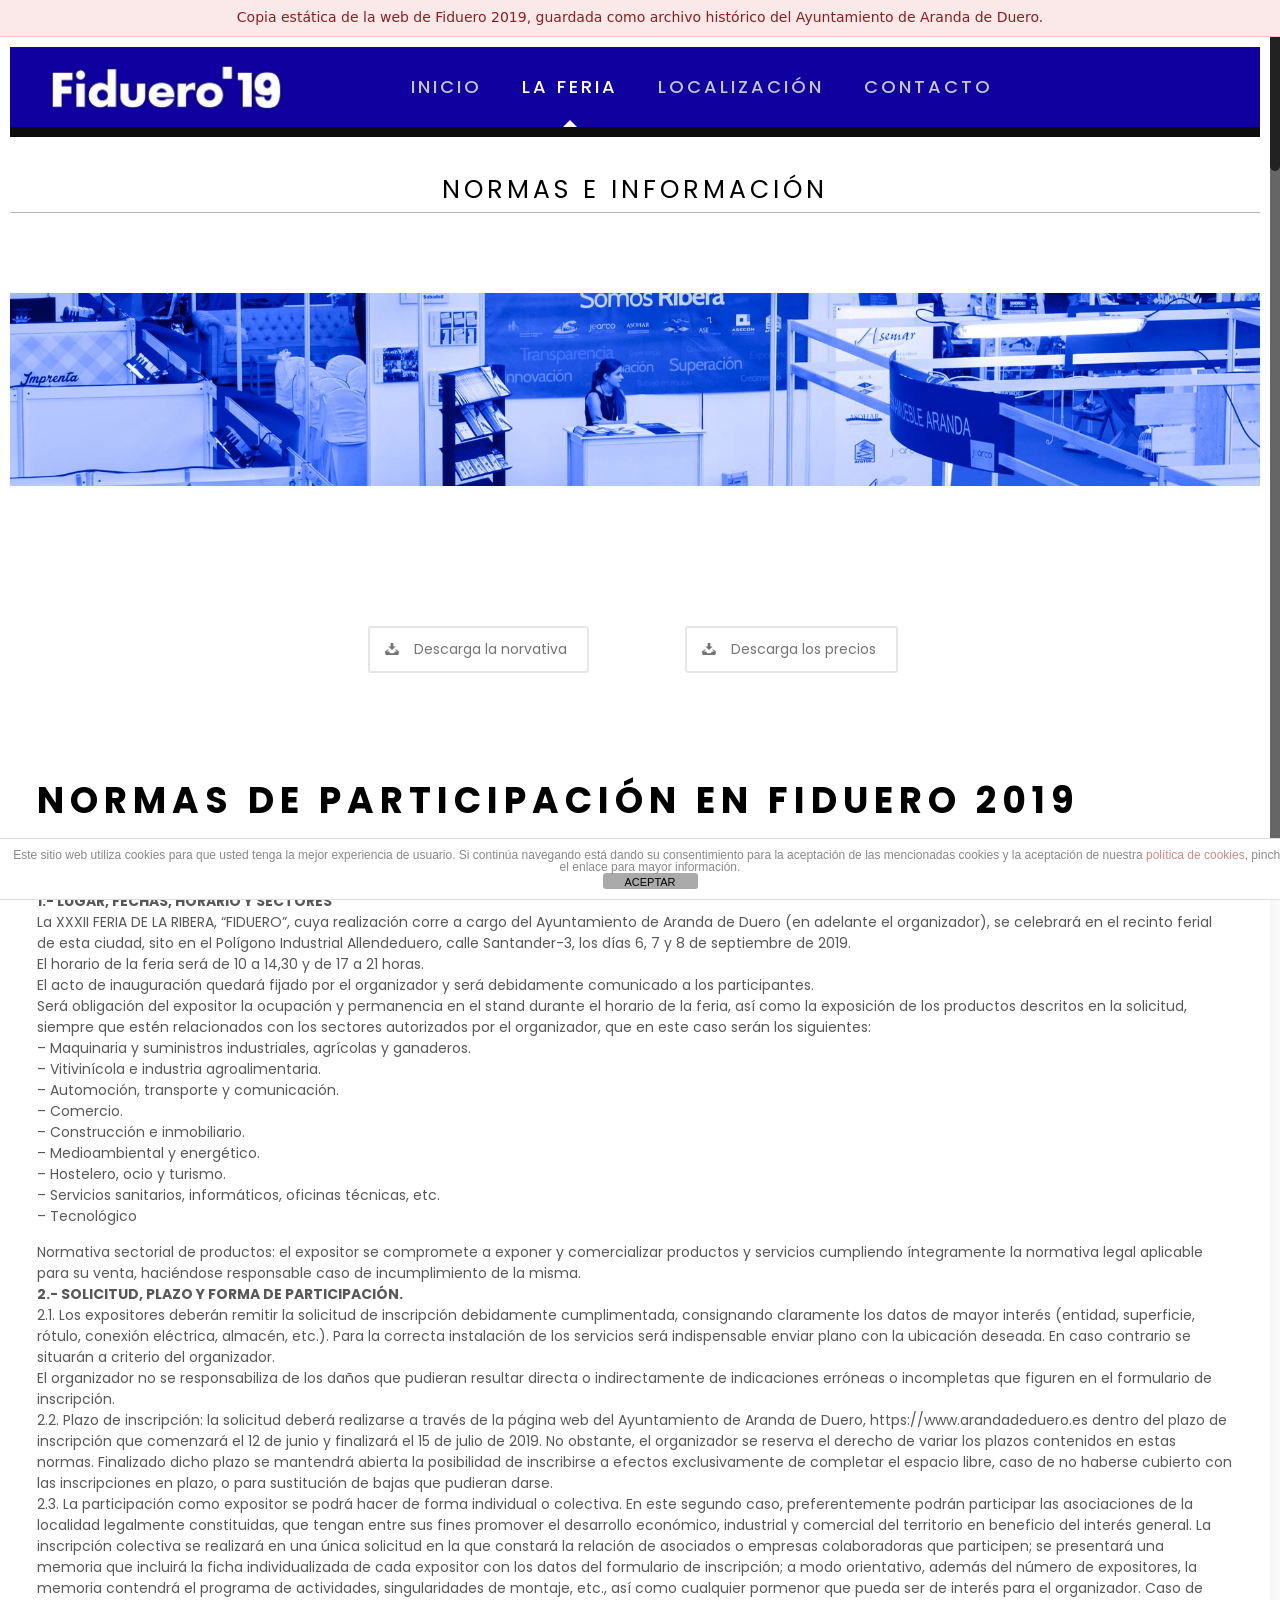
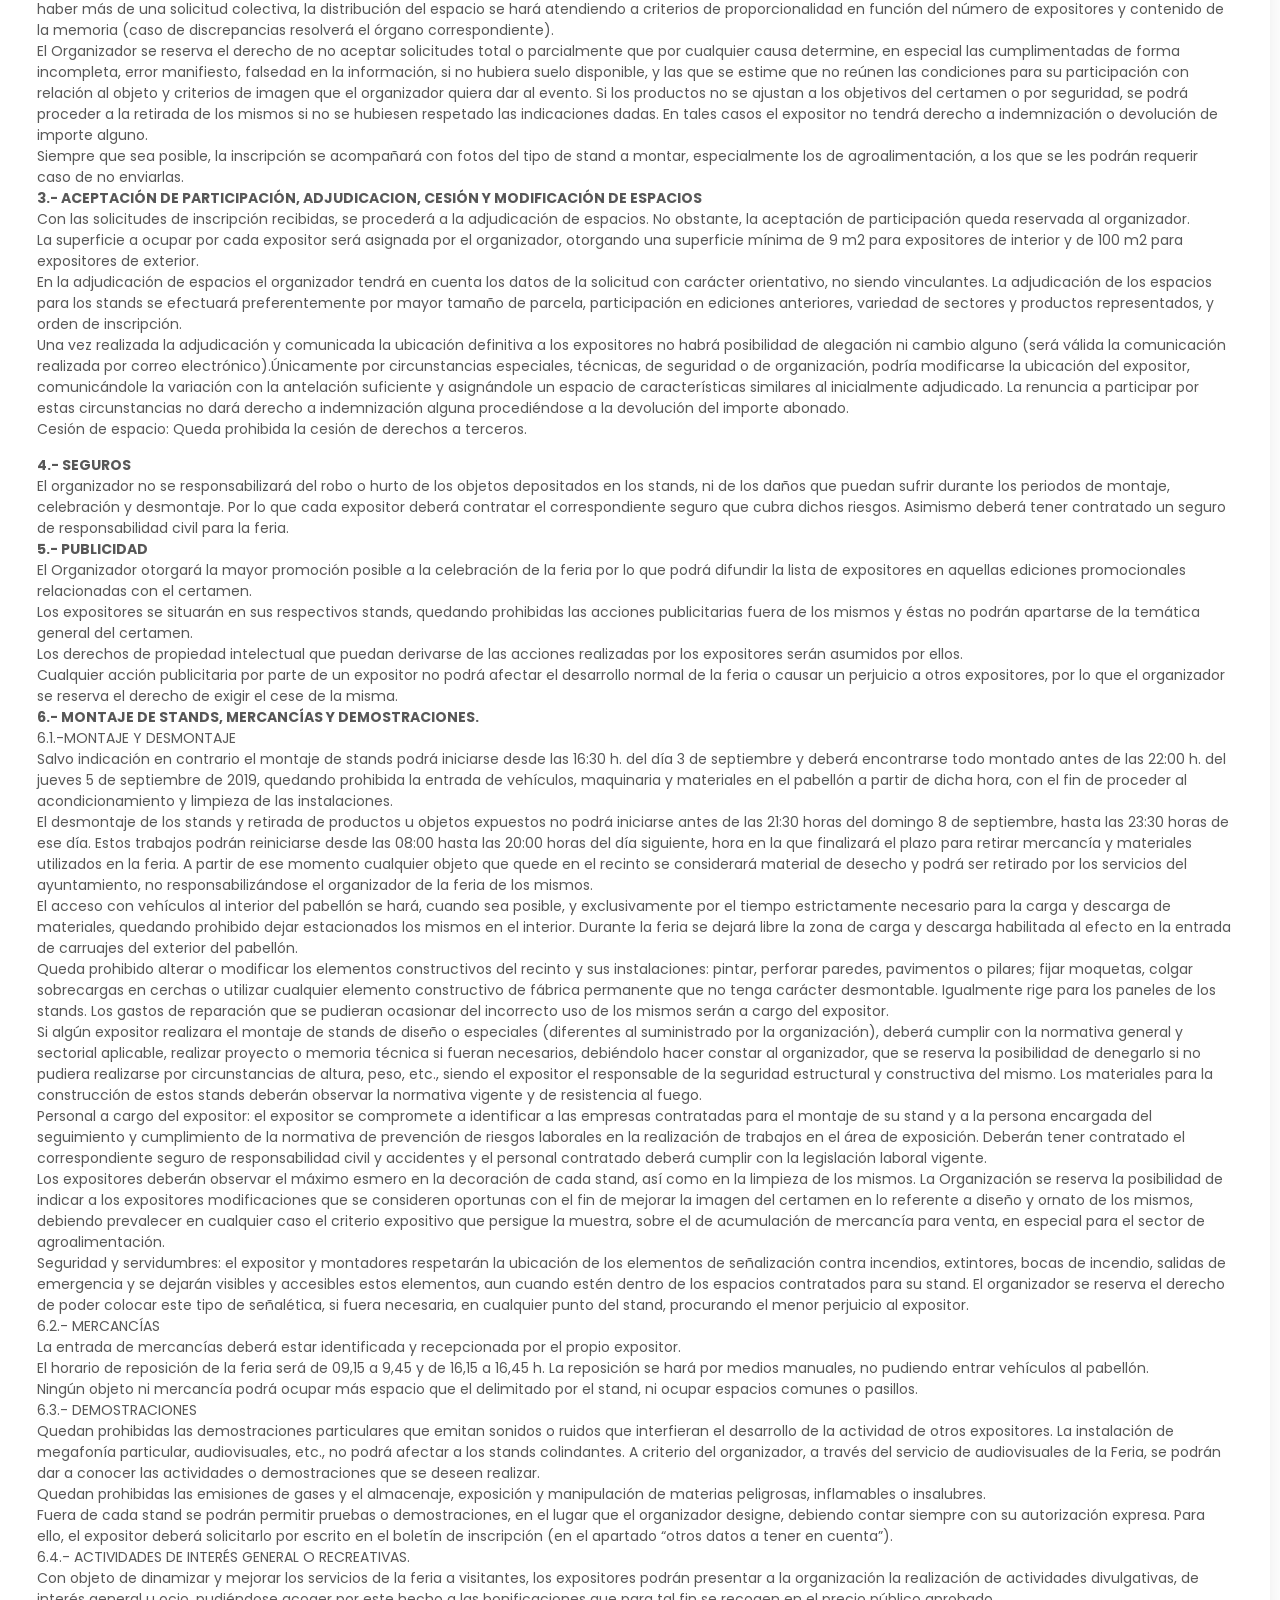
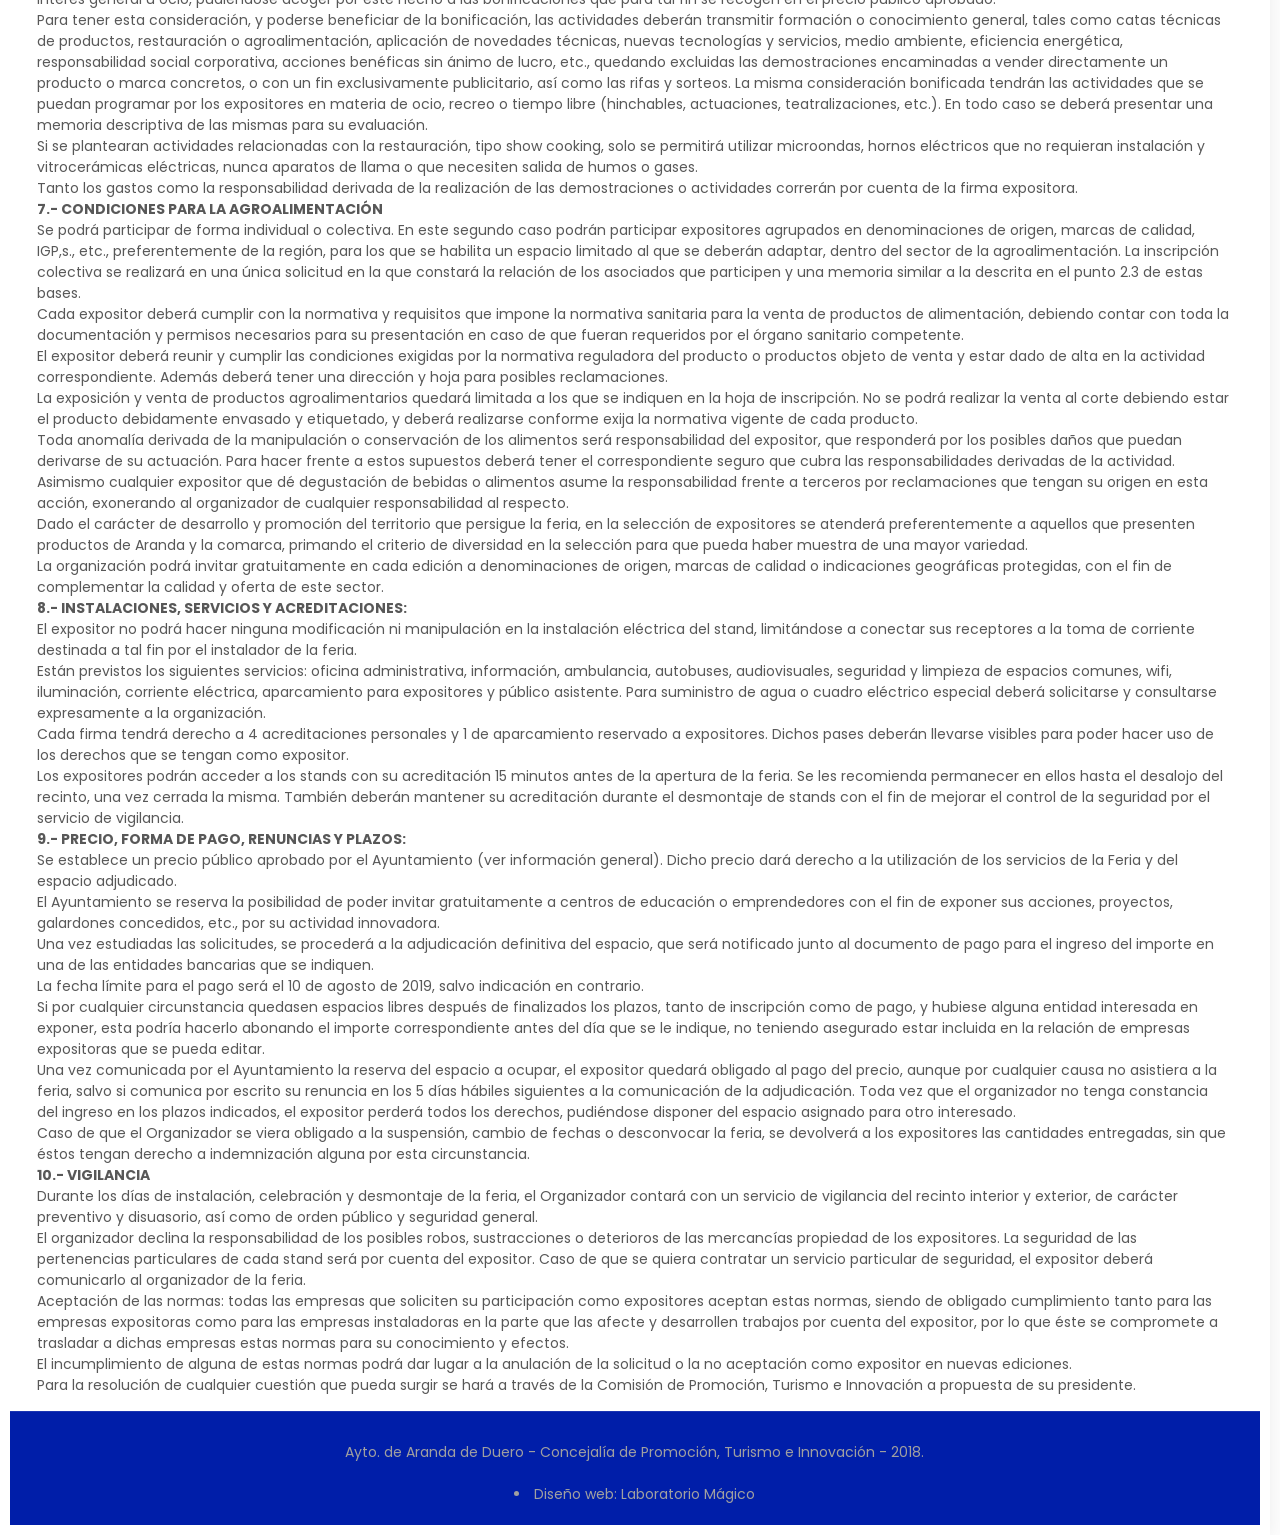
<file: site/normas-e-informacion/index.html>
<!DOCTYPE html>
<html class="no-js" lang="es">

<!-- head -->
<head>

<!-- meta -->
<meta charset="UTF-8" />
<meta name="viewport" content="width=device-width, initial-scale=1, maximum-scale=1" />
<meta name="description" content="Descubre la feria multisectorial de la Ribera del Duero" />
<meta name="keywords" content="feria, fiduero, ribera del duero, aranda de duero, trabajo, empresas" />
<link rel="alternate" href="http://www.traduccionesaranda.com" hreflang="es" />

<link rel="shortcut icon" href="../wp-content/uploads/2019/07/f19.png" />	
<link rel="apple-touch-icon" href="../wp-content/uploads/2019/07/f19.png" />
	

<!-- wp_head() -->
<title>NORMAS E INFORMACIÓN &#8211; Fiduero 2019</title>
<!-- script | dynamic -->
<script id="mfn-dnmc-config-js">
//<![CDATA[
window.mfn_ajax = "https://fiduero.arandadeduero.es/wp-admin/admin-ajax.php";
window.mfn = {mobile_init:1240,nicescroll:40,parallax:"translate3d",responsive:1,retina_js:0};
window.mfn_prettyphoto = {disable:false,disableMobile:false,title:false,style:"pp_default",width:0,height:0};
window.mfn_sliders = {blog:0,clients:0,offer:0,portfolio:0,shop:0,slider:0,testimonials:0};
//]]>
</script>
<meta name='robots' content='max-image-preview:large' />
	<style>img:is([sizes="auto" i], [sizes^="auto," i]) { contain-intrinsic-size: 3000px 1500px }</style>
	<link rel="alternate" type="application/rss+xml" title="Fiduero 2019 &raquo; Feed" href="https://fiduero.arandadeduero.es/feed/" />
<link rel="alternate" type="application/rss+xml" title="Fiduero 2019 &raquo; Feed de los comentarios" href="https://fiduero.arandadeduero.es/comments/feed/" />
<link rel="alternate" type="application/rss+xml" title="Fiduero 2019 &raquo; Comentario NORMAS E INFORMACIÓN del feed" href="https://fiduero.arandadeduero.es/normas-e-informacion/feed/" />
<script type="text/javascript">
/* <![CDATA[ */
window._wpemojiSettings = {"baseUrl":"https:\/\/s.w.org\/images\/core\/emoji\/15.0.3\/72x72\/","ext":".png","svgUrl":"https:\/\/s.w.org\/images\/core\/emoji\/15.0.3\/svg\/","svgExt":".svg","source":{"concatemoji":"https:\/\/fiduero.arandadeduero.es\/wp-includes\/js\/wp-emoji-release.min.js?ver=6.7.10"}};
/*! This file is auto-generated */
!function(i,n){var o,s,e;function c(e){try{var t={supportTests:e,timestamp:(new Date).valueOf()};sessionStorage.setItem(o,JSON.stringify(t))}catch(e){}}function p(e,t,n){e.clearRect(0,0,e.canvas.width,e.canvas.height),e.fillText(t,0,0);var t=new Uint32Array(e.getImageData(0,0,e.canvas.width,e.canvas.height).data),r=(e.clearRect(0,0,e.canvas.width,e.canvas.height),e.fillText(n,0,0),new Uint32Array(e.getImageData(0,0,e.canvas.width,e.canvas.height).data));return t.every(function(e,t){return e===r[t]})}function u(e,t,n){switch(t){case"flag":return n(e,"\ud83c\udff3\ufe0f\u200d\u26a7\ufe0f","\ud83c\udff3\ufe0f\u200b\u26a7\ufe0f")?!1:!n(e,"\ud83c\uddfa\ud83c\uddf3","\ud83c\uddfa\u200b\ud83c\uddf3")&&!n(e,"\ud83c\udff4\udb40\udc67\udb40\udc62\udb40\udc65\udb40\udc6e\udb40\udc67\udb40\udc7f","\ud83c\udff4\u200b\udb40\udc67\u200b\udb40\udc62\u200b\udb40\udc65\u200b\udb40\udc6e\u200b\udb40\udc67\u200b\udb40\udc7f");case"emoji":return!n(e,"\ud83d\udc26\u200d\u2b1b","\ud83d\udc26\u200b\u2b1b")}return!1}function f(e,t,n){var r="undefined"!=typeof WorkerGlobalScope&&self instanceof WorkerGlobalScope?new OffscreenCanvas(300,150):i.createElement("canvas"),a=r.getContext("2d",{willReadFrequently:!0}),o=(a.textBaseline="top",a.font="600 32px Arial",{});return e.forEach(function(e){o[e]=t(a,e,n)}),o}function t(e){var t=i.createElement("script");t.src=e,t.defer=!0,i.head.appendChild(t)}"undefined"!=typeof Promise&&(o="wpEmojiSettingsSupports",s=["flag","emoji"],n.supports={everything:!0,everythingExceptFlag:!0},e=new Promise(function(e){i.addEventListener("DOMContentLoaded",e,{once:!0})}),new Promise(function(t){var n=function(){try{var e=JSON.parse(sessionStorage.getItem(o));if("object"==typeof e&&"number"==typeof e.timestamp&&(new Date).valueOf()<e.timestamp+604800&&"object"==typeof e.supportTests)return e.supportTests}catch(e){}return null}();if(!n){if("undefined"!=typeof Worker&&"undefined"!=typeof OffscreenCanvas&&"undefined"!=typeof URL&&URL.createObjectURL&&"undefined"!=typeof Blob)try{var e="postMessage("+f.toString()+"("+[JSON.stringify(s),u.toString(),p.toString()].join(",")+"));",r=new Blob([e],{type:"text/javascript"}),a=new Worker(URL.createObjectURL(r),{name:"wpTestEmojiSupports"});return void(a.onmessage=function(e){c(n=e.data),a.terminate(),t(n)})}catch(e){}c(n=f(s,u,p))}t(n)}).then(function(e){for(var t in e)n.supports[t]=e[t],n.supports.everything=n.supports.everything&&n.supports[t],"flag"!==t&&(n.supports.everythingExceptFlag=n.supports.everythingExceptFlag&&n.supports[t]);n.supports.everythingExceptFlag=n.supports.everythingExceptFlag&&!n.supports.flag,n.DOMReady=!1,n.readyCallback=function(){n.DOMReady=!0}}).then(function(){return e}).then(function(){var e;n.supports.everything||(n.readyCallback(),(e=n.source||{}).concatemoji?t(e.concatemoji):e.wpemoji&&e.twemoji&&(t(e.twemoji),t(e.wpemoji)))}))}((window,document),window._wpemojiSettings);
/* ]]> */
</script>
<link rel='stylesheet' id='mec-font-icons-css' href='../wp-content/plugins/modern-events-calendar-lite/assets/css/iconfonts.css' type='text/css' media='all' />
<link rel='stylesheet' id='mec-frontend-style-css' href='../wp-content/plugins/modern-events-calendar-lite/assets/css/frontend.min.css' type='text/css' media='all' />
<link rel='stylesheet' id='mec-tooltip-style-css' href='../wp-content/plugins/modern-events-calendar-lite/assets/packages/tooltip/tooltip.css' type='text/css' media='all' />
<link rel='stylesheet' id='mec-tooltip-shadow-style-css' href='../wp-content/plugins/modern-events-calendar-lite/assets/packages/tooltip/tooltipster-sideTip-shadow.min.css' type='text/css' media='all' />
<link rel='stylesheet' id='mec-google-fonts-css' href='../fonts/gf-2.css' type='text/css' media='all' />
<link rel='stylesheet' id='mec-lity-style-css' href='../wp-content/plugins/modern-events-calendar-lite/assets/packages/lity/lity.min.css' type='text/css' media='all' />
<link rel='stylesheet' id='layerslider-css' href='../wp-content/plugins/LayerSlider/static/layerslider/css/layerslider.css' type='text/css' media='all' />
<link rel='stylesheet' id='ls-google-fonts-css' href='../fonts/gf-1.css' type='text/css' media='all' />
<style id='wp-emoji-styles-inline-css' type='text/css'>

	img.wp-smiley, img.emoji {
		display: inline !important;
		border: none !important;
		box-shadow: none !important;
		height: 1em !important;
		width: 1em !important;
		margin: 0 0.07em !important;
		vertical-align: -0.1em !important;
		background: none !important;
		padding: 0 !important;
	}
</style>
<link rel='stylesheet' id='wp-block-library-css' href='../wp-includes/css/dist/block-library/style.min.css' type='text/css' media='all' />
<style id='classic-theme-styles-inline-css' type='text/css'>
/*! This file is auto-generated */
.wp-block-button__link{color:#fff;background-color:#32373c;border-radius:9999px;box-shadow:none;text-decoration:none;padding:calc(.667em + 2px) calc(1.333em + 2px);font-size:1.125em}.wp-block-file__button{background:#32373c;color:#fff;text-decoration:none}
</style>
<style id='global-styles-inline-css' type='text/css'>
:root{--wp--preset--aspect-ratio--square: 1;--wp--preset--aspect-ratio--4-3: 4/3;--wp--preset--aspect-ratio--3-4: 3/4;--wp--preset--aspect-ratio--3-2: 3/2;--wp--preset--aspect-ratio--2-3: 2/3;--wp--preset--aspect-ratio--16-9: 16/9;--wp--preset--aspect-ratio--9-16: 9/16;--wp--preset--color--black: #000000;--wp--preset--color--cyan-bluish-gray: #abb8c3;--wp--preset--color--white: #ffffff;--wp--preset--color--pale-pink: #f78da7;--wp--preset--color--vivid-red: #cf2e2e;--wp--preset--color--luminous-vivid-orange: #ff6900;--wp--preset--color--luminous-vivid-amber: #fcb900;--wp--preset--color--light-green-cyan: #7bdcb5;--wp--preset--color--vivid-green-cyan: #00d084;--wp--preset--color--pale-cyan-blue: #8ed1fc;--wp--preset--color--vivid-cyan-blue: #0693e3;--wp--preset--color--vivid-purple: #9b51e0;--wp--preset--gradient--vivid-cyan-blue-to-vivid-purple: linear-gradient(135deg,rgba(6,147,227,1) 0%,rgb(155,81,224) 100%);--wp--preset--gradient--light-green-cyan-to-vivid-green-cyan: linear-gradient(135deg,rgb(122,220,180) 0%,rgb(0,208,130) 100%);--wp--preset--gradient--luminous-vivid-amber-to-luminous-vivid-orange: linear-gradient(135deg,rgba(252,185,0,1) 0%,rgba(255,105,0,1) 100%);--wp--preset--gradient--luminous-vivid-orange-to-vivid-red: linear-gradient(135deg,rgba(255,105,0,1) 0%,rgb(207,46,46) 100%);--wp--preset--gradient--very-light-gray-to-cyan-bluish-gray: linear-gradient(135deg,rgb(238,238,238) 0%,rgb(169,184,195) 100%);--wp--preset--gradient--cool-to-warm-spectrum: linear-gradient(135deg,rgb(74,234,220) 0%,rgb(151,120,209) 20%,rgb(207,42,186) 40%,rgb(238,44,130) 60%,rgb(251,105,98) 80%,rgb(254,248,76) 100%);--wp--preset--gradient--blush-light-purple: linear-gradient(135deg,rgb(255,206,236) 0%,rgb(152,150,240) 100%);--wp--preset--gradient--blush-bordeaux: linear-gradient(135deg,rgb(254,205,165) 0%,rgb(254,45,45) 50%,rgb(107,0,62) 100%);--wp--preset--gradient--luminous-dusk: linear-gradient(135deg,rgb(255,203,112) 0%,rgb(199,81,192) 50%,rgb(65,88,208) 100%);--wp--preset--gradient--pale-ocean: linear-gradient(135deg,rgb(255,245,203) 0%,rgb(182,227,212) 50%,rgb(51,167,181) 100%);--wp--preset--gradient--electric-grass: linear-gradient(135deg,rgb(202,248,128) 0%,rgb(113,206,126) 100%);--wp--preset--gradient--midnight: linear-gradient(135deg,rgb(2,3,129) 0%,rgb(40,116,252) 100%);--wp--preset--font-size--small: 13px;--wp--preset--font-size--medium: 20px;--wp--preset--font-size--large: 36px;--wp--preset--font-size--x-large: 42px;--wp--preset--spacing--20: 0.44rem;--wp--preset--spacing--30: 0.67rem;--wp--preset--spacing--40: 1rem;--wp--preset--spacing--50: 1.5rem;--wp--preset--spacing--60: 2.25rem;--wp--preset--spacing--70: 3.38rem;--wp--preset--spacing--80: 5.06rem;--wp--preset--shadow--natural: 6px 6px 9px rgba(0, 0, 0, 0.2);--wp--preset--shadow--deep: 12px 12px 50px rgba(0, 0, 0, 0.4);--wp--preset--shadow--sharp: 6px 6px 0px rgba(0, 0, 0, 0.2);--wp--preset--shadow--outlined: 6px 6px 0px -3px rgba(255, 255, 255, 1), 6px 6px rgba(0, 0, 0, 1);--wp--preset--shadow--crisp: 6px 6px 0px rgba(0, 0, 0, 1);}:where(.is-layout-flex){gap: 0.5em;}:where(.is-layout-grid){gap: 0.5em;}body .is-layout-flex{display: flex;}.is-layout-flex{flex-wrap: wrap;align-items: center;}.is-layout-flex > :is(*, div){margin: 0;}body .is-layout-grid{display: grid;}.is-layout-grid > :is(*, div){margin: 0;}:where(.wp-block-columns.is-layout-flex){gap: 2em;}:where(.wp-block-columns.is-layout-grid){gap: 2em;}:where(.wp-block-post-template.is-layout-flex){gap: 1.25em;}:where(.wp-block-post-template.is-layout-grid){gap: 1.25em;}.has-black-color{color: var(--wp--preset--color--black) !important;}.has-cyan-bluish-gray-color{color: var(--wp--preset--color--cyan-bluish-gray) !important;}.has-white-color{color: var(--wp--preset--color--white) !important;}.has-pale-pink-color{color: var(--wp--preset--color--pale-pink) !important;}.has-vivid-red-color{color: var(--wp--preset--color--vivid-red) !important;}.has-luminous-vivid-orange-color{color: var(--wp--preset--color--luminous-vivid-orange) !important;}.has-luminous-vivid-amber-color{color: var(--wp--preset--color--luminous-vivid-amber) !important;}.has-light-green-cyan-color{color: var(--wp--preset--color--light-green-cyan) !important;}.has-vivid-green-cyan-color{color: var(--wp--preset--color--vivid-green-cyan) !important;}.has-pale-cyan-blue-color{color: var(--wp--preset--color--pale-cyan-blue) !important;}.has-vivid-cyan-blue-color{color: var(--wp--preset--color--vivid-cyan-blue) !important;}.has-vivid-purple-color{color: var(--wp--preset--color--vivid-purple) !important;}.has-black-background-color{background-color: var(--wp--preset--color--black) !important;}.has-cyan-bluish-gray-background-color{background-color: var(--wp--preset--color--cyan-bluish-gray) !important;}.has-white-background-color{background-color: var(--wp--preset--color--white) !important;}.has-pale-pink-background-color{background-color: var(--wp--preset--color--pale-pink) !important;}.has-vivid-red-background-color{background-color: var(--wp--preset--color--vivid-red) !important;}.has-luminous-vivid-orange-background-color{background-color: var(--wp--preset--color--luminous-vivid-orange) !important;}.has-luminous-vivid-amber-background-color{background-color: var(--wp--preset--color--luminous-vivid-amber) !important;}.has-light-green-cyan-background-color{background-color: var(--wp--preset--color--light-green-cyan) !important;}.has-vivid-green-cyan-background-color{background-color: var(--wp--preset--color--vivid-green-cyan) !important;}.has-pale-cyan-blue-background-color{background-color: var(--wp--preset--color--pale-cyan-blue) !important;}.has-vivid-cyan-blue-background-color{background-color: var(--wp--preset--color--vivid-cyan-blue) !important;}.has-vivid-purple-background-color{background-color: var(--wp--preset--color--vivid-purple) !important;}.has-black-border-color{border-color: var(--wp--preset--color--black) !important;}.has-cyan-bluish-gray-border-color{border-color: var(--wp--preset--color--cyan-bluish-gray) !important;}.has-white-border-color{border-color: var(--wp--preset--color--white) !important;}.has-pale-pink-border-color{border-color: var(--wp--preset--color--pale-pink) !important;}.has-vivid-red-border-color{border-color: var(--wp--preset--color--vivid-red) !important;}.has-luminous-vivid-orange-border-color{border-color: var(--wp--preset--color--luminous-vivid-orange) !important;}.has-luminous-vivid-amber-border-color{border-color: var(--wp--preset--color--luminous-vivid-amber) !important;}.has-light-green-cyan-border-color{border-color: var(--wp--preset--color--light-green-cyan) !important;}.has-vivid-green-cyan-border-color{border-color: var(--wp--preset--color--vivid-green-cyan) !important;}.has-pale-cyan-blue-border-color{border-color: var(--wp--preset--color--pale-cyan-blue) !important;}.has-vivid-cyan-blue-border-color{border-color: var(--wp--preset--color--vivid-cyan-blue) !important;}.has-vivid-purple-border-color{border-color: var(--wp--preset--color--vivid-purple) !important;}.has-vivid-cyan-blue-to-vivid-purple-gradient-background{background: var(--wp--preset--gradient--vivid-cyan-blue-to-vivid-purple) !important;}.has-light-green-cyan-to-vivid-green-cyan-gradient-background{background: var(--wp--preset--gradient--light-green-cyan-to-vivid-green-cyan) !important;}.has-luminous-vivid-amber-to-luminous-vivid-orange-gradient-background{background: var(--wp--preset--gradient--luminous-vivid-amber-to-luminous-vivid-orange) !important;}.has-luminous-vivid-orange-to-vivid-red-gradient-background{background: var(--wp--preset--gradient--luminous-vivid-orange-to-vivid-red) !important;}.has-very-light-gray-to-cyan-bluish-gray-gradient-background{background: var(--wp--preset--gradient--very-light-gray-to-cyan-bluish-gray) !important;}.has-cool-to-warm-spectrum-gradient-background{background: var(--wp--preset--gradient--cool-to-warm-spectrum) !important;}.has-blush-light-purple-gradient-background{background: var(--wp--preset--gradient--blush-light-purple) !important;}.has-blush-bordeaux-gradient-background{background: var(--wp--preset--gradient--blush-bordeaux) !important;}.has-luminous-dusk-gradient-background{background: var(--wp--preset--gradient--luminous-dusk) !important;}.has-pale-ocean-gradient-background{background: var(--wp--preset--gradient--pale-ocean) !important;}.has-electric-grass-gradient-background{background: var(--wp--preset--gradient--electric-grass) !important;}.has-midnight-gradient-background{background: var(--wp--preset--gradient--midnight) !important;}.has-small-font-size{font-size: var(--wp--preset--font-size--small) !important;}.has-medium-font-size{font-size: var(--wp--preset--font-size--medium) !important;}.has-large-font-size{font-size: var(--wp--preset--font-size--large) !important;}.has-x-large-font-size{font-size: var(--wp--preset--font-size--x-large) !important;}
:where(.wp-block-post-template.is-layout-flex){gap: 1.25em;}:where(.wp-block-post-template.is-layout-grid){gap: 1.25em;}
:where(.wp-block-columns.is-layout-flex){gap: 2em;}:where(.wp-block-columns.is-layout-grid){gap: 2em;}
:root :where(.wp-block-pullquote){font-size: 1.5em;line-height: 1.6;}
</style>
<link rel='stylesheet' id='front-estilos-css' href='../wp-content/plugins/asesor-cookies-para-la-ley-en-espana/html/front/estilos.css' type='text/css' media='all' />
<link rel='stylesheet' id='contact-form-7-css' href='../wp-content/plugins/contact-form-7/includes/css/styles.css' type='text/css' media='all' />
<link rel='stylesheet' id='rs-plugin-settings-css' href='../wp-content/plugins/revslider/public/assets/css/settings.css' type='text/css' media='all' />
<style id='rs-plugin-settings-inline-css' type='text/css'>
#rs-demo-id {}
</style>
<link rel='stylesheet' id='yellow-pencil-animate-css' href='../wp-content/plugins/waspthemes-yellow-pencil/library/css/animate.css' type='text/css' media='all' />
<link rel='stylesheet' id='style-css' href='../wp-content/themes/arandaenfiestas/style.css' type='text/css' media='all' />
<link rel='stylesheet' id='mfn-base-css' href='../wp-content/themes/arandaenfiestas/css/base.css' type='text/css' media='all' />
<link rel='stylesheet' id='mfn-layout-css' href='../wp-content/themes/arandaenfiestas/css/layout.css' type='text/css' media='all' />
<link rel='stylesheet' id='mfn-shortcodes-css' href='../wp-content/themes/arandaenfiestas/css/shortcodes.css' type='text/css' media='all' />
<link rel='stylesheet' id='mfn-animations-css' href='../wp-content/themes/arandaenfiestas/assets/animations/animations.min.css' type='text/css' media='all' />
<link rel='stylesheet' id='mfn-jquery-ui-css' href='../wp-content/themes/arandaenfiestas/assets/ui/jquery.ui.all.css' type='text/css' media='all' />
<link rel='stylesheet' id='mfn-prettyPhoto-css' href='../wp-content/themes/arandaenfiestas/assets/prettyPhoto/prettyPhoto.css' type='text/css' media='all' />
<link rel='stylesheet' id='mfn-jplayer-css' href='../wp-content/themes/arandaenfiestas/assets/jplayer/css/jplayer.blue.monday.css' type='text/css' media='all' />
<link rel='stylesheet' id='mfn-responsive-css' href='../wp-content/themes/arandaenfiestas/css/responsive.css' type='text/css' media='all' />
<link rel='stylesheet' id='Poppins-css' href='../fonts/gf-3.css' type='text/css' media='all' />
<link rel='stylesheet' id='\poppins\-css' href='../fonts/gf-4.css' type='text/css' media='all' />
<script type="text/javascript" src="../wp-includes/js/jquery/jquery.min.js" id="jquery-core-js"></script>
<script type="text/javascript" src="../wp-includes/js/jquery/jquery-migrate.min.js" id="jquery-migrate-js"></script>
<script type="text/javascript" src="../wp-content/plugins/modern-events-calendar-lite/assets/js/jquery.typewatch.js" id="mec-typekit-script-js"></script>
<script type="text/javascript" id="mec-frontend-script-js-extra">
/* <![CDATA[ */
var mecdata = {"day":"d\u00eda ","days":"d\u00edas","hour":"hora","hours":"horas","minute":"minuto","minutes":"minutos","second":"segundo","seconds":"segundos","elementor_edit_mode":"no"};
/* ]]> */
</script>
<script type="text/javascript" src="../wp-content/plugins/modern-events-calendar-lite/assets/js/frontend.js" id="mec-frontend-script-js"></script>
<script type="text/javascript" src="../wp-content/plugins/modern-events-calendar-lite/assets/packages/tooltip/tooltip.js" id="mec-tooltip-script-js"></script>
<script type="text/javascript" src="../wp-content/plugins/modern-events-calendar-lite/assets/js/events.js" id="mec-events-script-js"></script>
<script type="text/javascript" src="../wp-content/plugins/modern-events-calendar-lite/assets/packages/lity/lity.min.js" id="mec-lity-script-js"></script>
<script type="text/javascript" src="../wp-content/plugins/modern-events-calendar-lite/assets/packages/colorbrightness/colorbrightness.min.js" id="mec-colorbrightness-script-js"></script>
<script type="text/javascript" src="../wp-content/plugins/modern-events-calendar-lite/assets/packages/owl-carousel/owl.carousel.min.js" id="mec-owl-carousel-script-js"></script>
<script type="text/javascript" src="../wp-content/plugins/LayerSlider/static/layerslider/js/greensock.js" id="greensock-js"></script>
<script type="text/javascript" id="layerslider-js-extra">
/* <![CDATA[ */
var LS_Meta = {"v":"6.1.6"};
/* ]]> */
</script>
<script type="text/javascript" src="../wp-content/plugins/LayerSlider/static/layerslider/js/layerslider.kreaturamedia.jquery.js" id="layerslider-js"></script>
<script type="text/javascript" src="../wp-content/plugins/LayerSlider/static/layerslider/js/layerslider.transitions.js" id="layerslider-transitions-js"></script>
<script type="text/javascript" id="front-principal-js-extra">
/* <![CDATA[ */
var cdp_cookies_info = {"url_plugin":"https:\/\/fiduero.arandadeduero.es\/wp-content\/plugins\/asesor-cookies-para-la-ley-en-espana\/plugin.php","url_admin_ajax":"https:\/\/fiduero.arandadeduero.es\/wp-admin\/admin-ajax.php"};
/* ]]> */
</script>
<script type="text/javascript" src="../wp-content/plugins/asesor-cookies-para-la-ley-en-espana/html/front/principal.js" id="front-principal-js"></script>
<meta name="generator" content="Powered by LayerSlider 6.1.6 - Multi-Purpose, Responsive, Parallax, Mobile-Friendly Slider Plugin for WordPress." />
<!-- LayerSlider updates and docs at: https://layerslider.kreaturamedia.com -->
<link rel="https://api.w.org/" href="https://fiduero.arandadeduero.es/wp-json/" /><link rel="alternate" title="JSON" type="application/json" href="https://fiduero.arandadeduero.es/wp-json/wp/v2/pages/2374" /><link rel="EditURI" type="application/rsd+xml" title="RSD" href="https://fiduero.arandadeduero.es/xmlrpc.php?rsd" />
<link rel="canonical" href="index.html" />
<link rel='shortlink' href='https://fiduero.arandadeduero.es/?p=2374' />
<link rel="alternate" title="oEmbed (JSON)" type="application/json+oembed" href="https://fiduero.arandadeduero.es/wp-json/oembed/1.0/embed?url=https%3A%2F%2Ffiduero.arandadeduero.es%2Fnormas-e-informacion%2F" />
<link rel="alternate" title="oEmbed (XML)" type="text/xml+oembed" href="https://fiduero.arandadeduero.es/wp-json/oembed/1.0/embed?url=https%3A%2F%2Ffiduero.arandadeduero.es%2Fnormas-e-informacion%2F&#038;format=xml" />
<script type="text/javascript">var ajaxurl = "https://fiduero.arandadeduero.es/wp-admin/admin-ajax.php";</script><meta name="generator" content="Customized By Yellow Pencil Plugin" />
<!-- style | dynamic -->
<style id="mfn-dnmc-style-css">
@media only screen and (min-width: 1240px) {body:not(.header-simple) #Top_bar #menu{display:block!important}.tr-menu #Top_bar #menu{background:none!important}#Top_bar .menu > li > ul.mfn-megamenu{width:984px}#Top_bar .menu > li > ul.mfn-megamenu > li{float:left}#Top_bar .menu > li > ul.mfn-megamenu > li.mfn-megamenu-cols-1{width:100%}#Top_bar .menu > li > ul.mfn-megamenu > li.mfn-megamenu-cols-2{width:50%}#Top_bar .menu > li > ul.mfn-megamenu > li.mfn-megamenu-cols-3{width:33.33%}#Top_bar .menu > li > ul.mfn-megamenu > li.mfn-megamenu-cols-4{width:25%}#Top_bar .menu > li > ul.mfn-megamenu > li.mfn-megamenu-cols-5{width:20%}#Top_bar .menu > li > ul.mfn-megamenu > li.mfn-megamenu-cols-6{width:16.66%}#Top_bar .menu > li > ul.mfn-megamenu > li > ul{display:block!important;position:inherit;left:auto;top:auto;border-width:0 1px 0 0}#Top_bar .menu > li > ul.mfn-megamenu > li:last-child > ul{border:0}#Top_bar .menu > li > ul.mfn-megamenu > li > ul li{width:auto}#Top_bar .menu > li > ul.mfn-megamenu a.mfn-megamenu-title{text-transform:uppercase;font-weight:400;background:none}#Top_bar .menu > li > ul.mfn-megamenu a .menu-arrow{display:none}.menuo-right #Top_bar .menu > li > ul.mfn-megamenu{left:auto;right:0}.menuo-right #Top_bar .menu > li > ul.mfn-megamenu-bg{box-sizing:border-box}#Top_bar .menu > li > ul.mfn-megamenu-bg{padding:20px 166px 20px 20px;background-repeat:no-repeat;background-position:right bottom}.rtl #Top_bar .menu > li > ul.mfn-megamenu-bg{padding-left:166px;padding-right:20px;background-position:left bottom}#Top_bar .menu > li > ul.mfn-megamenu-bg > li{background:none}#Top_bar .menu > li > ul.mfn-megamenu-bg > li a{border:none}#Top_bar .menu > li > ul.mfn-megamenu-bg > li > ul{background:none!important;-webkit-box-shadow:0 0 0 0;-moz-box-shadow:0 0 0 0;box-shadow:0 0 0 0}.mm-vertical #Top_bar .container{position:relative;}.mm-vertical #Top_bar .top_bar_left{position:static;}.mm-vertical #Top_bar .menu > li ul{box-shadow:0 0 0 0 transparent!important;background-image:none;}.mm-vertical #Top_bar .menu > li > ul.mfn-megamenu{width:98%!important;margin:0 1%;padding:20px 0;}.mm-vertical.header-plain #Top_bar .menu > li > ul.mfn-megamenu{width:100%!important;margin:0;}.mm-vertical #Top_bar .menu > li > ul.mfn-megamenu > li{display:table-cell;float:none!important;width:10%;padding:0 15px;border-right:1px solid rgba(0, 0, 0, 0.05);}.mm-vertical #Top_bar .menu > li > ul.mfn-megamenu > li:last-child{border-right-width:0}.mm-vertical #Top_bar .menu > li > ul.mfn-megamenu > li.hide-border{border-right-width:0}.mm-vertical #Top_bar .menu > li > ul.mfn-megamenu > li a{border-bottom-width:0;padding:9px 15px;line-height:120%;}.mm-vertical #Top_bar .menu > li > ul.mfn-megamenu a.mfn-megamenu-title{font-weight:700;}.rtl .mm-vertical #Top_bar .menu > li > ul.mfn-megamenu > li:first-child{border-right-width:0}.rtl .mm-vertical #Top_bar .menu > li > ul.mfn-megamenu > li:last-child{border-right-width:1px}#Header_creative #Top_bar .menu > li > ul.mfn-megamenu{width:980px!important;margin:0;}.header-plain:not(.menuo-right) #Header .top_bar_left{width:auto!important}.header-stack.header-center #Top_bar #menu{display:inline-block!important}.header-simple #Top_bar #menu{display:none;height:auto;width:300px;bottom:auto;top:100%;right:1px;position:absolute;margin:0}.header-simple #Header a.responsive-menu-toggle{display:block;right:10px}.header-simple #Top_bar #menu > ul{width:100%;float:left}.header-simple #Top_bar #menu ul li{width:100%;padding-bottom:0;border-right:0;position:relative}.header-simple #Top_bar #menu ul li a{padding:0 20px;margin:0;display:block;height:auto;line-height:normal;border:none}.header-simple #Top_bar #menu ul li a:after{display:none}.header-simple #Top_bar #menu ul li a span{border:none;line-height:44px;display:inline;padding:0}.header-simple #Top_bar #menu ul li.submenu .menu-toggle{display:block;position:absolute;right:0;top:0;width:44px;height:44px;line-height:44px;font-size:30px;font-weight:300;text-align:center;cursor:pointer;color:#444;opacity:0.33;}.header-simple #Top_bar #menu ul li.submenu .menu-toggle:after{content:"+"}.header-simple #Top_bar #menu ul li.hover > .menu-toggle:after{content:"-"}.header-simple #Top_bar #menu ul li.hover a{border-bottom:0}.header-simple #Top_bar #menu ul.mfn-megamenu li .menu-toggle{display:none}.header-simple #Top_bar #menu ul li ul{position:relative!important;left:0!important;top:0;padding:0;margin:0!important;width:auto!important;background-image:none}.header-simple #Top_bar #menu ul li ul li{width:100%!important;display:block;padding:0;}.header-simple #Top_bar #menu ul li ul li a{padding:0 20px 0 30px}.header-simple #Top_bar #menu ul li ul li a .menu-arrow{display:none}.header-simple #Top_bar #menu ul li ul li a span{padding:0}.header-simple #Top_bar #menu ul li ul li a span:after{display:none!important}.header-simple #Top_bar .menu > li > ul.mfn-megamenu a.mfn-megamenu-title{text-transform:uppercase;font-weight:400}.header-simple #Top_bar .menu > li > ul.mfn-megamenu > li > ul{display:block!important;position:inherit;left:auto;top:auto}.header-simple #Top_bar #menu ul li ul li ul{border-left:0!important;padding:0;top:0}.header-simple #Top_bar #menu ul li ul li ul li a{padding:0 20px 0 40px}.rtl.header-simple #Top_bar #menu{left:1px;right:auto}.rtl.header-simple #Top_bar a.responsive-menu-toggle{left:10px;right:auto}.rtl.header-simple #Top_bar #menu ul li.submenu .menu-toggle{left:0;right:auto}.rtl.header-simple #Top_bar #menu ul li ul{left:auto!important;right:0!important}.rtl.header-simple #Top_bar #menu ul li ul li a{padding:0 30px 0 20px}.rtl.header-simple #Top_bar #menu ul li ul li ul li a{padding:0 40px 0 20px}.menu-highlight #Top_bar .menu > li{margin:0 2px}.menu-highlight:not(.header-creative) #Top_bar .menu > li > a{margin:20px 0;padding:0;-webkit-border-radius:5px;border-radius:5px}.menu-highlight #Top_bar .menu > li > a:after{display:none}.menu-highlight #Top_bar .menu > li > a span:not(.description){line-height:50px}.menu-highlight #Top_bar .menu > li > a span.description{display:none}.menu-highlight.header-stack #Top_bar .menu > li > a{margin:10px 0!important}.menu-highlight.header-stack #Top_bar .menu > li > a span:not(.description){line-height:40px}.menu-highlight.header-transparent #Top_bar .menu > li > a{margin:5px 0}.menu-highlight.header-simple #Top_bar #menu ul li,.menu-highlight.header-creative #Top_bar #menu ul li{margin:0}.menu-highlight.header-simple #Top_bar #menu ul li > a,.menu-highlight.header-creative #Top_bar #menu ul li > a{-webkit-border-radius:0;border-radius:0}.menu-highlight:not(.header-fixed):not(.header-simple) #Top_bar.is-sticky .menu > li > a{margin:10px 0!important;padding:5px 0!important}.menu-highlight:not(.header-fixed):not(.header-simple) #Top_bar.is-sticky .menu > li > a span{line-height:30px!important}.header-modern.menu-highlight.menuo-right .menu_wrapper{margin-right:20px}.menu-line-below #Top_bar .menu > li > a:after{top:auto;bottom:-4px}.menu-line-below #Top_bar.is-sticky .menu > li > a:after{top:auto;bottom:-4px}.menu-line-below-80 #Top_bar:not(.is-sticky) .menu > li > a:after{height:4px;left:10%;top:50%;margin-top:20px;width:80%}.menu-line-below-80-1 #Top_bar:not(.is-sticky) .menu > li > a:after{height:1px;left:10%;top:50%;margin-top:20px;width:80%}.menu-link-color #Top_bar .menu > li > a:after{display:none!important}.menu-arrow-top #Top_bar .menu > li > a:after{background:none repeat scroll 0 0 rgba(0,0,0,0)!important;border-color:#ccc transparent transparent;border-style:solid;border-width:7px 7px 0;display:block;height:0;left:50%;margin-left:-7px;top:0!important;width:0}.menu-arrow-top.header-transparent #Top_bar .menu > li > a:after,.menu-arrow-top.header-plain #Top_bar .menu > li > a:after{display:none}.menu-arrow-top #Top_bar.is-sticky .menu > li > a:after{top:0!important}.menu-arrow-bottom #Top_bar .menu > li > a:after{background:none!important;border-color:transparent transparent #ccc;border-style:solid;border-width:0 7px 7px;display:block;height:0;left:50%;margin-left:-7px;top:auto;bottom:0;width:0}.menu-arrow-bottom.header-transparent #Top_bar .menu > li > a:after,.menu-arrow-bottom.header-plain #Top_bar .menu > li > a:after{display:none}.menu-arrow-bottom #Top_bar.is-sticky .menu > li > a:after{top:auto;bottom:0}.menuo-no-borders #Top_bar .menu > li > a span:not(.description){border-right-width:0}.menuo-no-borders #Header_creative #Top_bar .menu > li > a span{border-bottom-width:0}.menuo-right #Top_bar .menu_wrapper{float:right}.menuo-right.header-stack:not(.header-center) #Top_bar .menu_wrapper{margin-right:150px}body.header-creative{padding-left:50px}body.header-creative.header-open{padding-left:250px}body.error404,body.under-construction,body.template-blank{padding-left:0!important}.header-creative.footer-fixed #Footer,.header-creative.footer-sliding #Footer,.header-creative.footer-stick #Footer.is-sticky{box-sizing:border-box;padding-left:50px;}.header-open.footer-fixed #Footer,.header-open.footer-sliding #Footer,.header-creative.footer-stick #Footer.is-sticky{padding-left:250px;}.header-rtl.header-creative.footer-fixed #Footer,.header-rtl.header-creative.footer-sliding #Footer,.header-rtl.header-creative.footer-stick #Footer.is-sticky{padding-left:0;padding-right:50px;}.header-rtl.header-open.footer-fixed #Footer,.header-rtl.header-open.footer-sliding #Footer,.header-rtl.header-creative.footer-stick #Footer.is-sticky{padding-right:250px;}#Header_creative{background:#fff;position:fixed;width:250px;height:100%;left:-200px;top:0;z-index:9002;-webkit-box-shadow:2px 0 4px 2px rgba(0,0,0,.15);box-shadow:2px 0 4px 2px rgba(0,0,0,.15)}#Header_creative .container{width:100%}#Header_creative .creative-wrapper{opacity:0;margin-right:50px}#Header_creative a.creative-menu-toggle{display:block;width:34px;height:34px;line-height:34px;font-size:22px;text-align:center;position:absolute;top:10px;right:8px;border-radius:3px}.admin-bar #Header_creative a.creative-menu-toggle{top:42px}#Header_creative #Top_bar{position:static;width:100%}#Header_creative #Top_bar .top_bar_left{width:100%!important;float:none}#Header_creative #Top_bar .top_bar_right{width:100%!important;float:none;height:auto;margin-bottom:35px;text-align:center;padding:0 20px;top:0;-webkit-box-sizing:border-box;-moz-box-sizing:border-box;box-sizing:border-box}#Header_creative #Top_bar .top_bar_right:before{display:none}#Header_creative #Top_bar .top_bar_right_wrapper{top:0}#Header_creative #Top_bar .logo{float:none;text-align:center;margin:15px 0}#Header_creative #Top_bar .menu_wrapper{float:none;margin:0 0 30px}#Header_creative #Top_bar .menu > li{width:100%;float:none;position:relative}#Header_creative #Top_bar .menu > li > a{padding:0;text-align:center}#Header_creative #Top_bar .menu > li > a:after{display:none}#Header_creative #Top_bar .menu > li > a span{border-right:0;border-bottom-width:1px;line-height:38px}#Header_creative #Top_bar .menu li ul{left:100%;right:auto;top:0;box-shadow:2px 2px 2px 0 rgba(0,0,0,0.03);-webkit-box-shadow:2px 2px 2px 0 rgba(0,0,0,0.03)}#Header_creative #Top_bar .menu > li > ul.mfn-megamenu{width:700px!important;}#Header_creative #Top_bar .menu > li > ul.mfn-megamenu > li > ul{left:0}#Header_creative #Top_bar .menu li ul li a{padding-top:9px;padding-bottom:8px}#Header_creative #Top_bar .menu li ul li ul{top:0!important}#Header_creative #Top_bar .menu > li > a span.description{display:block;font-size:13px;line-height:28px!important;clear:both}#Header_creative #Top_bar .search_wrapper{left:100%;top:auto;bottom:0}#Header_creative #Top_bar a#header_cart{display:inline-block;float:none;top:3px}#Header_creative #Top_bar a#search_button{display:inline-block;float:none;top:3px}#Header_creative #Top_bar .wpml-languages{display:inline-block;float:none;top:0}#Header_creative #Top_bar .wpml-languages.enabled:hover a.active{padding-bottom:9px}#Header_creative #Top_bar a.button.action_button{display:inline-block;float:none;top:16px;margin:0}#Header_creative #Top_bar .banner_wrapper{display:block;text-align:center}#Header_creative #Top_bar .banner_wrapper img{max-width:100%;height:auto;display:inline-block}#Header_creative #Action_bar{position:absolute;bottom:0;top:auto;clear:both;padding:0 20px;-webkit-box-sizing:border-box;-moz-box-sizing:border-box;box-sizing:border-box}#Header_creative #Action_bar .social{float:none;text-align:center;padding:5px 0 15px}#Header_creative #Action_bar .social li{margin-bottom:2px}#Header_creative .social li a{color:rgba(0,0,0,.5)}#Header_creative .social li a:hover{color:#000}#Header_creative .creative-social{position:absolute;bottom:10px;right:0;width:50px}#Header_creative .creative-social li{display:block;float:none;width:100%;text-align:center;margin-bottom:5px}.header-creative .fixed-nav.fixed-nav-prev{margin-left:50px}.header-creative.header-open .fixed-nav.fixed-nav-prev{margin-left:250px}.menuo-last #Header_creative #Top_bar .menu li.last ul{top:auto;bottom:0}.header-open #Header_creative{left:0}.header-open #Header_creative .creative-wrapper{opacity:1;margin:0!important;}.header-open #Header_creative .creative-menu-toggle,.header-open #Header_creative .creative-social{display:none}body.header-rtl.header-creative{padding-left:0;padding-right:50px}.header-rtl #Header_creative{left:auto;right:-200px}.header-rtl.nice-scroll #Header_creative{margin-right:10px}.header-rtl #Header_creative .creative-wrapper{margin-left:50px;margin-right:0}.header-rtl #Header_creative a.creative-menu-toggle{left:8px;right:auto}.header-rtl #Header_creative .creative-social{left:0;right:auto}.header-rtl #Footer #back_to_top.sticky{right:125px}.header-rtl #popup_contact{right:70px}.header-rtl #Header_creative #Top_bar .menu li ul{left:auto;right:100%}.header-rtl #Header_creative #Top_bar .search_wrapper{left:auto;right:100%;}.header-rtl .fixed-nav.fixed-nav-prev{margin-left:0!important}.header-rtl .fixed-nav.fixed-nav-next{margin-right:50px}body.header-rtl.header-creative.header-open{padding-left:0;padding-right:250px!important}.header-rtl.header-open #Header_creative{left:auto;right:0}.header-rtl.header-open #Footer #back_to_top.sticky{right:325px}.header-rtl.header-open #popup_contact{right:270px}.header-rtl.header-open .fixed-nav.fixed-nav-next{margin-right:250px}#Header_creative.active{left:-1px;}.header-rtl #Header_creative.active{left:auto;right:-1px;}#Header_creative.active .creative-wrapper{opacity:1;margin:0}.header-creative .vc_row[data-vc-full-width]{padding-left:50px}.header-creative.header-open .vc_row[data-vc-full-width]{padding-left:250px}.header-open .vc_parallax .vc_parallax-inner { left:auto; width: calc(100% - 250px); }.header-open.header-rtl .vc_parallax .vc_parallax-inner { left:0; right:auto; }#Header_creative.scroll{height:100%;overflow-y:auto}#Header_creative.scroll:not(.dropdown) .menu li ul{display:none!important}#Header_creative.scroll #Action_bar{position:static}#Header_creative.dropdown{outline:none}#Header_creative.dropdown #Top_bar .menu_wrapper{float:left}#Header_creative.dropdown #Top_bar #menu ul li{position:relative;float:left}#Header_creative.dropdown #Top_bar #menu ul li a:after{display:none}#Header_creative.dropdown #Top_bar #menu ul li a span{line-height:38px;padding:0}#Header_creative.dropdown #Top_bar #menu ul li.submenu .menu-toggle{display:block;position:absolute;right:0;top:0;width:38px;height:38px;line-height:38px;font-size:26px;font-weight:300;text-align:center;cursor:pointer;color:#444;opacity:0.33;}#Header_creative.dropdown #Top_bar #menu ul li.submenu .menu-toggle:after{content:"+"}#Header_creative.dropdown #Top_bar #menu ul li.hover > .menu-toggle:after{content:"-"}#Header_creative.dropdown #Top_bar #menu ul li.hover a{border-bottom:0}#Header_creative.dropdown #Top_bar #menu ul.mfn-megamenu li .menu-toggle{display:none}#Header_creative.dropdown #Top_bar #menu ul li ul{position:relative!important;left:0!important;top:0;padding:0;margin-left:0!important;width:auto!important;background-image:none}#Header_creative.dropdown #Top_bar #menu ul li ul li{width:100%!important}#Header_creative.dropdown #Top_bar #menu ul li ul li a{padding:0 10px;text-align:center}#Header_creative.dropdown #Top_bar #menu ul li ul li a .menu-arrow{display:none}#Header_creative.dropdown #Top_bar #menu ul li ul li a span{padding:0}#Header_creative.dropdown #Top_bar #menu ul li ul li a span:after{display:none!important}#Header_creative.dropdown #Top_bar .menu > li > ul.mfn-megamenu a.mfn-megamenu-title{text-transform:uppercase;font-weight:400}#Header_creative.dropdown #Top_bar .menu > li > ul.mfn-megamenu > li > ul{display:block!important;position:inherit;left:auto;top:auto}#Header_creative.dropdown #Top_bar #menu ul li ul li ul{border-left:0!important;padding:0;top:0}#Header_creative{transition: left .5s ease-in-out, right .5s ease-in-out;}#Header_creative .creative-wrapper{transition: opacity .5s ease-in-out, margin 0s ease-in-out .5s;}#Header_creative.active .creative-wrapper{transition: opacity .5s ease-in-out, margin 0s ease-in-out;}}@media only screen and (min-width: 1240px) {#Top_bar.is-sticky{position:fixed!important;width:100%;left:0;top:-60px;height:60px;z-index:701;background:#fff;opacity:.97;filter:alpha(opacity = 97);-webkit-box-shadow:0 2px 5px 0 rgba(0,0,0,0.1);-moz-box-shadow:0 2px 5px 0 rgba(0,0,0,0.1);box-shadow:0 2px 5px 0 rgba(0,0,0,0.1)}.layout-boxed.header-boxed #Top_bar.is-sticky{max-width:1240px;left:50%;-webkit-transform:translateX(-50%);transform:translateX(-50%)}.layout-boxed.header-boxed.nice-scroll #Top_bar.is-sticky{margin-left:-5px}#Top_bar.is-sticky .top_bar_left,#Top_bar.is-sticky .top_bar_right,#Top_bar.is-sticky .top_bar_right:before{background:none}#Top_bar.is-sticky .top_bar_right{top:-4px;height:auto;}#Top_bar.is-sticky .top_bar_right_wrapper{top:15px}.header-plain #Top_bar.is-sticky .top_bar_right_wrapper{top:0}#Top_bar.is-sticky .logo{width:auto;margin:0 30px 0 20px;padding:0}#Top_bar.is-sticky #logo{padding:5px 0!important;height:50px!important;line-height:50px!important}#Top_bar.is-sticky #logo img:not(.svg){max-height:35px;width:auto!important}#Top_bar.is-sticky #logo img.logo-main{display:none}#Top_bar.is-sticky #logo img.logo-sticky{display:inline}#Top_bar.is-sticky .menu_wrapper{clear:none}#Top_bar.is-sticky .menu_wrapper .menu > li > a{padding:15px 0}#Top_bar.is-sticky .menu > li > a,#Top_bar.is-sticky .menu > li > a span{line-height:30px}#Top_bar.is-sticky .menu > li > a:after{top:auto;bottom:-4px}#Top_bar.is-sticky .menu > li > a span.description{display:none}#Top_bar.is-sticky .secondary_menu_wrapper,#Top_bar.is-sticky .banner_wrapper{display:none}.header-overlay #Top_bar.is-sticky{display:none}.sticky-dark #Top_bar.is-sticky{background:rgba(0,0,0,.8)}.sticky-dark #Top_bar.is-sticky #menu{background:rgba(0,0,0,.8)}.sticky-dark #Top_bar.is-sticky .menu > li > a{color:#fff}.sticky-dark #Top_bar.is-sticky .top_bar_right a{color:rgba(255,255,255,.5)}.sticky-dark #Top_bar.is-sticky .wpml-languages a.active,.sticky-dark #Top_bar.is-sticky .wpml-languages ul.wpml-lang-dropdown{background:rgba(0,0,0,0.3);border-color:rgba(0,0,0,0.1)}}@media only screen and (min-width: 768px) and (max-width: 1240px){.header_placeholder{height:0!important}}@media only screen and (max-width: 1239px){#Top_bar #menu{display:none;height:auto;width:300px;bottom:auto;top:100%;right:1px;position:absolute;margin:0}#Top_bar a.responsive-menu-toggle{display:block}#Top_bar #menu > ul{width:100%;float:left}#Top_bar #menu ul li{width:100%;padding-bottom:0;border-right:0;position:relative}#Top_bar #menu ul li a{padding:0 25px;margin:0;display:block;height:auto;line-height:normal;border:none}#Top_bar #menu ul li a:after{display:none}#Top_bar #menu ul li a span{border:none;line-height:44px;display:inline;padding:0}#Top_bar #menu ul li a span.description{margin:0 0 0 5px}#Top_bar #menu ul li.submenu .menu-toggle{display:block;position:absolute;right:15px;top:0;width:44px;height:44px;line-height:44px;font-size:30px;font-weight:300;text-align:center;cursor:pointer;color:#444;opacity:0.33;}#Top_bar #menu ul li.submenu .menu-toggle:after{content:"+"}#Top_bar #menu ul li.hover > .menu-toggle:after{content:"-"}#Top_bar #menu ul li.hover a{border-bottom:0}#Top_bar #menu ul li a span:after{display:none!important}#Top_bar #menu ul.mfn-megamenu li .menu-toggle{display:none}#Top_bar #menu ul li ul{position:relative!important;left:0!important;top:0;padding:0;margin-left:0!important;width:auto!important;background-image:none!important;box-shadow:0 0 0 0 transparent!important;-webkit-box-shadow:0 0 0 0 transparent!important}#Top_bar #menu ul li ul li{width:100%!important}#Top_bar #menu ul li ul li a{padding:0 20px 0 35px}#Top_bar #menu ul li ul li a .menu-arrow{display:none}#Top_bar #menu ul li ul li a span{padding:0}#Top_bar #menu ul li ul li a span:after{display:none!important}#Top_bar .menu > li > ul.mfn-megamenu a.mfn-megamenu-title{text-transform:uppercase;font-weight:400}#Top_bar .menu > li > ul.mfn-megamenu > li > ul{display:block!important;position:inherit;left:auto;top:auto}#Top_bar #menu ul li ul li ul{border-left:0!important;padding:0;top:0}#Top_bar #menu ul li ul li ul li a{padding:0 20px 0 45px}.rtl #Top_bar #menu{left:1px;right:auto}.rtl #Top_bar a.responsive-menu-toggle{left:20px;right:auto}.rtl #Top_bar #menu ul li.submenu .menu-toggle{left:15px;right:auto;border-left:none;border-right:1px solid #eee}.rtl #Top_bar #menu ul li ul{left:auto!important;right:0!important}.rtl #Top_bar #menu ul li ul li a{padding:0 30px 0 20px}.rtl #Top_bar #menu ul li ul li ul li a{padding:0 40px 0 20px}.header-stack .menu_wrapper a.responsive-menu-toggle{position:static!important;margin:11px 0!important}.header-stack .menu_wrapper #menu{left:0;right:auto}.rtl.header-stack #Top_bar #menu{left:auto;right:0}.admin-bar #Header_creative{top:32px}.header-creative.layout-boxed{padding-top:85px}.header-creative.layout-full-width #Wrapper{padding-top:60px}#Header_creative{position:fixed;width:100%;left:0!important;top:0;z-index:1001}#Header_creative .creative-wrapper{display:block!important;opacity:1!important}#Header_creative .creative-menu-toggle,#Header_creative .creative-social{display:none!important;opacity:1!important;filter:alpha(opacity=100)!important}#Header_creative #Top_bar{position:static;width:100%}#Header_creative #Top_bar #logo{height:50px;line-height:50px;padding:5px 0}#Header_creative #Top_bar #logo img{max-height:40px}#Header_creative #logo img.logo-main{display:none}#Header_creative #logo img.logo-sticky{display:inline-block}.logo-no-sticky-padding #Header_creative #Top_bar #logo{height:60px;line-height:60px;padding:0}.logo-no-sticky-padding #Header_creative #Top_bar #logo img{max-height:60px}#Header_creative #Top_bar #header_cart{top:21px}#Header_creative #Top_bar #search_button{top:20px}#Header_creative #Top_bar .wpml-languages{top:11px}#Header_creative #Top_bar .action_button{top:9px}#Header_creative #Top_bar .top_bar_right{height:60px;top:0}#Header_creative #Top_bar .top_bar_right:before{display:none}#Header_creative #Top_bar .top_bar_right_wrapper{top:0}#Header_creative #Action_bar{display:none}#Header_creative.scroll{overflow:visible!important}}#Header_wrapper, #Intro {background-color: #0d0d0d;}#Subheader {background-color: rgba(255, 255, 255, 1);}.header-classic #Action_bar, .header-fixed #Action_bar, .header-plain #Action_bar, .header-split #Action_bar, .header-stack #Action_bar {background-color: #2C2C2C;}#Sliding-top {background-color: #454545;}#Sliding-top a.sliding-top-control {border-right-color: #454545;}#Sliding-top.st-center a.sliding-top-control,#Sliding-top.st-left a.sliding-top-control {border-top-color: #454545;}#Footer {background-color: #001ea9;}body, ul.timeline_items, .icon_box a .desc, .icon_box a:hover .desc, .feature_list ul li a, .list_item a, .list_item a:hover,.widget_recent_entries ul li a, .flat_box a, .flat_box a:hover, .story_box .desc, .content_slider.carouselul li a .title,.content_slider.flat.description ul li .desc, .content_slider.flat.description ul li a .desc, .post-nav.minimal a i {color: #585858;}.post-nav.minimal a svg {fill: #585858;}.themecolor, .opening_hours .opening_hours_wrapper li span, .fancy_heading_icon .icon_top,.fancy_heading_arrows .icon-right-dir, .fancy_heading_arrows .icon-left-dir, .fancy_heading_line .title,.button-love a.mfn-love, .format-link .post-title .icon-link, .pager-single > span, .pager-single a:hover,.widget_meta ul, .widget_pages ul, .widget_rss ul, .widget_mfn_recent_comments ul li:after, .widget_archive ul, .widget_recent_comments ul li:after, .widget_nav_menu ul, .woocommerce ul.products li.product .price, .shop_slider .shop_slider_ul li .item_wrapper .price, .woocommerce-page ul.products li.product .price, .widget_price_filter .price_label .from, .widget_price_filter .price_label .to,.woocommerce ul.product_list_widget li .quantity .amount, .woocommerce .product div.entry-summary .price, .woocommerce .star-rating span,#Error_404 .error_pic i, .style-simple #Filters .filters_wrapper ul li a:hover, .style-simple #Filters .filters_wrapper ul li.current-cat a,.style-simple .quick_fact .title {color: #000000;}.themebg,#comments .commentlist > li .reply a.comment-reply-link,div.jp-interface,#Filters .filters_wrapper ul li a:hover,#Filters .filters_wrapper ul li.current-cat a,.fixed-nav .arrow,.offer_thumb .slider_pagination a:before,.offer_thumb .slider_pagination a.selected:after,.pager .pages a:hover,.pager .pages a.active,.pager .pages span.page-numbers.current,.pager-single span:after,.portfolio_group.exposure .portfolio-item .desc-inner .line,.Recent_posts ul li .desc:after,.Recent_posts ul li .photo .c,.slider_pagination a.selected,.slider_pagination .slick-active a,.slider_pagination a.selected:after,.slider_pagination .slick-active a:after,.testimonials_slider .slider_images,.testimonials_slider .slider_images a:after,.testimonials_slider .slider_images:before,#Top_bar a#header_cart span,.widget_categories ul,.widget_mfn_menu ul li a:hover,.widget_mfn_menu ul li.current-menu-item:not(.current-menu-ancestor) > a,.widget_mfn_menu ul li.current_page_item:not(.current_page_ancestor) > a,.widget_product_categories ul,.widget_recent_entries ul li:after,.woocommerce-account table.my_account_orders .order-number a,.woocommerce-MyAccount-navigation ul li.is-active a, .style-simple .accordion .question:after,.style-simple .faq .question:after,.style-simple .icon_box .desc_wrapper .title:before,.style-simple #Filters .filters_wrapper ul li a:after,.style-simple .article_box .desc_wrapper p:after,.style-simple .sliding_box .desc_wrapper:after,.style-simple .trailer_box:hover .desc,.tp-bullets.simplebullets.round .bullet.selected,.tp-bullets.simplebullets.round .bullet.selected:after,.tparrows.default,.tp-bullets.tp-thumbs .bullet.selected:after{background-color: #000000;}.Latest_news ul li .photo, .style-simple .opening_hours .opening_hours_wrapper li label,.style-simple .timeline_items li:hover h3, .style-simple .timeline_items li:nth-child(even):hover h3, .style-simple .timeline_items li:hover .desc, .style-simple .timeline_items li:nth-child(even):hover,.style-simple .offer_thumb .slider_pagination a.selected {border-color: #000000;}a {color: #1a1a1a;}a:hover {color: #001ea9;}*::-moz-selection {background-color: #1a1a1a;}*::selection {background-color: #1a1a1a;}.blockquote p.author span, .counter .desc_wrapper .title, .article_box .desc_wrapper p, .team .desc_wrapper p.subtitle, .pricing-box .plan-header p.subtitle, .pricing-box .plan-header .price sup.period, .chart_box p, .fancy_heading .inside,.fancy_heading_line .slogan, .post-meta, .post-meta a, .post-footer, .post-footer a span.label, .pager .pages a, .button-love a .label,.pager-single a, #comments .commentlist > li .comment-author .says, .fixed-nav .desc .date, .filters_buttons li.label, .Recent_posts ul li a .desc .date,.widget_recent_entries ul li .post-date, .tp_recent_tweets .twitter_time, .widget_price_filter .price_label, .shop-filters .woocommerce-result-count,.woocommerce ul.product_list_widget li .quantity, .widget_shopping_cart ul.product_list_widget li dl, .product_meta .posted_in,.woocommerce .shop_table .product-name .variation > dd, .shipping-calculator-button:after,.shop_slider .shop_slider_ul li .item_wrapper .price del,.testimonials_slider .testimonials_slider_ul li .author span, .testimonials_slider .testimonials_slider_ul li .author span a, .Latest_news ul li .desc_footer {color: #a8a8a8;}h1, h1 a, h1 a:hover, .text-logo #logo { color: #000000; }h2, h2 a, h2 a:hover { color: #000000; }h3, h3 a, h3 a:hover { color: #000000; }h4, h4 a, h4 a:hover, .style-simple .sliding_box .desc_wrapper h4 { color: #000000; }h5, h5 a, h5 a:hover { color: #000000; }h6, h6 a, h6 a:hover, a.content_link .title { color: #000000; }.dropcap, .highlight:not(.highlight_image) {background-color: #000000;}a.button, a.tp-button {background-color: #E6E6E6;color: #747474;}.button-stroke a.button, .button-stroke a.button .button_icon i, .button-stroke a.tp-button {border-color: #E6E6E6;color: #747474;}.button-stroke a:hover.button, .button-stroke a:hover.tp-button {background-color: #E6E6E6 !important;color: #fff;}a.button_theme, a.tp-button.button_theme,button, input[type="submit"], input[type="reset"], input[type="button"] {background-color: #000000;color: #fff;}.button-stroke a.button.button_theme:not(.action_button), .button-stroke a.button.button_theme:not(.action_button),.button-stroke a.button.button_theme .button_icon i, .button-stroke a.tp-button.button_theme,.button-stroke button, .button-stroke input[type="submit"], .button-stroke input[type="reset"], .button-stroke input[type="button"] {border-color: #000000;color: #000000 !important;}.button-stroke a.button.button_theme:hover, .button-stroke a.tp-button.button_theme:hover,.button-stroke button:hover, .button-stroke input[type="submit"]:hover, .button-stroke input[type="reset"]:hover, .button-stroke input[type="button"]:hover {background-color: #000000 !important;color: #fff !important;}a.mfn-link { color: #656B6F; }a.mfn-link-2 span, a:hover.mfn-link-2 span:before, a.hover.mfn-link-2 span:before, a.mfn-link-5 span, a.mfn-link-8:after, a.mfn-link-8:before { background: #1a1a1a; }a:hover.mfn-link { color: #0d0d0d;}a.mfn-link-2 span:before, a:hover.mfn-link-4:before, a:hover.mfn-link-4:after, a.hover.mfn-link-4:before, a.hover.mfn-link-4:after, a.mfn-link-5:before, a.mfn-link-7:after, a.mfn-link-7:before { background: #001ea9; }a.mfn-link-6:before {border-bottom-color: #001ea9;}.woocommerce a.button,.woocommerce .quantity input.plus,.woocommerce .quantity input.minus {background-color: #E6E6E6 !important;color: #747474 !important;}.woocommerce button.button, .woocommerce a.button_theme:not(.action_button),.woocommerce a.checkout-button,.woocommerce input[type="button"],.woocommerce input[type="reset"],.woocommerce input[type="submit"],.button-stroke .woocommerce a.checkout-button {background-color: #000000 !important;color: #fff !important;}.column_column ul, .column_column ol, .the_content_wrapper ul, .the_content_wrapper ol {color: #737E86;}.hr_color, .hr_color hr, .hr_dots span {color: #000000;background: #000000;}.hr_zigzag i {color: #000000;} .highlight-left:after,.highlight-right:after {background: #000000;}@media only screen and (max-width: 767px) {.highlight-left .wrap:first-child,.highlight-right .wrap:last-child {background: #000000;}}#Header .top_bar_left, .header-classic #Top_bar, .header-plain #Top_bar, .header-stack #Top_bar, .header-split #Top_bar,.header-fixed #Top_bar, .header-below #Top_bar, #Header_creative, #Top_bar #menu, .sticky-tb-color #Top_bar.is-sticky {background-color: #0f009f;}#Top_bar .wpml-languages a.active, #Top_bar .wpml-languages ul.wpml-lang-dropdown {background-color: #0f009f;}#Top_bar .top_bar_right:before {background-color: #e3e3e3;}#Header .top_bar_right {background-color: #f5f5f5;}#Top_bar .top_bar_right a:not(.action_button) { color: #444444;}#Top_bar .menu > li > a,#Top_bar #menu ul li.submenu .menu-toggle { color: #c6c6c6;}#Top_bar .menu > li.current-menu-item > a,#Top_bar .menu > li.current_page_item > a,#Top_bar .menu > li.current-menu-parent > a,#Top_bar .menu > li.current-page-parent > a,#Top_bar .menu > li.current-menu-ancestor > a,#Top_bar .menu > li.current-page-ancestor > a,#Top_bar .menu > li.current_page_ancestor > a,#Top_bar .menu > li.hover > a { color: #ffffff; }#Top_bar .menu > li a:after { background: #ffffff; }.menuo-arrows #Top_bar .menu > li.submenu > a > span:not(.description)::after { border-top-color: #c6c6c6;}#Top_bar .menu > li.current-menu-item.submenu > a > span:not(.description)::after,#Top_bar .menu > li.current_page_item.submenu > a > span:not(.description)::after,#Top_bar .menu > li.current-menu-parent.submenu > a > span:not(.description)::after,#Top_bar .menu > li.current-page-parent.submenu > a > span:not(.description)::after,#Top_bar .menu > li.current-menu-ancestor.submenu > a > span:not(.description)::after,#Top_bar .menu > li.current-page-ancestor.submenu > a > span:not(.description)::after,#Top_bar .menu > li.current_page_ancestor.submenu > a > span:not(.description)::after,#Top_bar .menu > li.hover.submenu > a > span:not(.description)::after { border-top-color: #ffffff; }.menu-highlight #Top_bar #menu > ul > li.current-menu-item > a,.menu-highlight #Top_bar #menu > ul > li.current_page_item > a,.menu-highlight #Top_bar #menu > ul > li.current-menu-parent > a,.menu-highlight #Top_bar #menu > ul > li.current-page-parent > a,.menu-highlight #Top_bar #menu > ul > li.current-menu-ancestor > a,.menu-highlight #Top_bar #menu > ul > li.current-page-ancestor > a,.menu-highlight #Top_bar #menu > ul > li.current_page_ancestor > a,.menu-highlight #Top_bar #menu > ul > li.hover > a { background: #F2F2F2; }.menu-arrow-bottom #Top_bar .menu > li > a:after { border-bottom-color: #ffffff;}.menu-arrow-top #Top_bar .menu > li > a:after {border-top-color: #ffffff;}.header-plain #Top_bar .menu > li.current-menu-item > a,.header-plain #Top_bar .menu > li.current_page_item > a,.header-plain #Top_bar .menu > li.current-menu-parent > a,.header-plain #Top_bar .menu > li.current-page-parent > a,.header-plain #Top_bar .menu > li.current-menu-ancestor > a,.header-plain #Top_bar .menu > li.current-page-ancestor > a,.header-plain #Top_bar .menu > li.current_page_ancestor > a,.header-plain #Top_bar .menu > li.hover > a,.header-plain #Top_bar a:hover#header_cart,.header-plain #Top_bar a:hover#search_button,.header-plain #Top_bar .wpml-languages:hover,.header-plain #Top_bar .wpml-languages ul.wpml-lang-dropdown {background: #F2F2F2; color: #ffffff;}.header-plain #Top_bar,.header-plain #Top_bar .menu > li > a span:not(.description),.header-plain #Top_bar a#header_cart,.header-plain #Top_bar a#search_button,.header-plain #Top_bar .wpml-languages,.header-plain #Top_bar a.button.action_button {border-color: #0f009f;}#Top_bar .menu > li ul {background-color: #F2F2F2;}#Top_bar .menu > li ul li a {color: #5f5f5f;}#Top_bar .menu > li ul li a:hover,#Top_bar .menu > li ul li.hover > a {color: #2e2e2e;}#Top_bar .search_wrapper { background: #000000; }.overlay-menu-toggle {color: #ffffff !important; background: #0f009f; }#Overlay {background: rgba(15, 0, 159, 0.95);}#overlay-menu ul li a, .header-overlay .overlay-menu-toggle.focus {color: #0f009f;}#overlay-menu ul li.current-menu-item > a,#overlay-menu ul li.current_page_item > a,#overlay-menu ul li.current-menu-parent > a,#overlay-menu ul li.current-page-parent > a,#overlay-menu ul li.current-menu-ancestor > a,#overlay-menu ul li.current-page-ancestor > a,#overlay-menu ul li.current_page_ancestor > a { color: #0f009f; }#Top_bar .responsive-menu-toggle,#Header_creative .creative-menu-toggle,#Header_creative .responsive-menu-toggle {color: #ffffff; background: #0f009f;}#Side_slide{background-color: #191919;border-color: #191919; }#Side_slide,#Side_slide .search-wrapper input.field,#Side_slide a:not(.button),#Side_slide #menu ul li.submenu .menu-toggle{color: #A6A6A6;}#Side_slide a:not(.button):hover,#Side_slide a.active,#Side_slide #menu ul li.hover > .menu-toggle{color: #FFFFFF;}#Side_slide #menu ul li.current-menu-item > a,#Side_slide #menu ul li.current_page_item > a,#Side_slide #menu ul li.current-menu-parent > a,#Side_slide #menu ul li.current-page-parent > a,#Side_slide #menu ul li.current-menu-ancestor > a,#Side_slide #menu ul li.current-page-ancestor > a,#Side_slide #menu ul li.current_page_ancestor > a,#Side_slide #menu ul li.hover > a,#Side_slide #menu ul li:hover > a{color: #FFFFFF;}#Action_bar .contact_details{color: #bbbbbb}#Action_bar .contact_details a{color: #0095eb}#Action_bar .contact_details a:hover{color: #007cc3}#Action_bar .social li a,#Action_bar .social-menu a{color: #bbbbbb}#Action_bar .social li a:hover,#Action_bar .social-menu a:hover{color: #FFFFFF}#Subheader .title{color: #000000;}#Subheader ul.breadcrumbs li, #Subheader ul.breadcrumbs li a{color: rgba(0, 0, 0, 0.6);}#Footer, #Footer .widget_recent_entries ul li a {color: #a0a0a0;}#Footer a {color: #a0a0a0;}#Footer a:hover {color: #8b8b8b;}#Footer h1, #Footer h1 a, #Footer h1 a:hover,#Footer h2, #Footer h2 a, #Footer h2 a:hover,#Footer h3, #Footer h3 a, #Footer h3 a:hover,#Footer h4, #Footer h4 a, #Footer h4 a:hover,#Footer h5, #Footer h5 a, #Footer h5 a:hover,#Footer h6, #Footer h6 a, #Footer h6 a:hover {color: #ffffff;}#Footer .themecolor, #Footer .widget_meta ul, #Footer .widget_pages ul, #Footer .widget_rss ul, #Footer .widget_mfn_recent_comments ul li:after, #Footer .widget_archive ul, #Footer .widget_recent_comments ul li:after, #Footer .widget_nav_menu ul, #Footer .widget_price_filter .price_label .from, #Footer .widget_price_filter .price_label .to,#Footer .star-rating span {color: #000000;}#Footer .themebg, #Footer .widget_categories ul, #Footer .Recent_posts ul li .desc:after, #Footer .Recent_posts ul li .photo .c,#Footer .widget_recent_entries ul li:after, #Footer .widget_mfn_menu ul li a:hover, #Footer .widget_product_categories ul {background-color: #000000;}#Footer .Recent_posts ul li a .desc .date, #Footer .widget_recent_entries ul li .post-date, #Footer .tp_recent_tweets .twitter_time, #Footer .widget_price_filter .price_label, #Footer .shop-filters .woocommerce-result-count, #Footer ul.product_list_widget li .quantity, #Footer .widget_shopping_cart ul.product_list_widget li dl {color: #a8a8a8;}#Sliding-top, #Sliding-top .widget_recent_entries ul li a {color: #a0a0a0;}#Sliding-top a {color: #a0a0a0;}#Sliding-top a:hover {color: #8b8b8b;}#Sliding-top h1, #Sliding-top h1 a, #Sliding-top h1 a:hover,#Sliding-top h2, #Sliding-top h2 a, #Sliding-top h2 a:hover,#Sliding-top h3, #Sliding-top h3 a, #Sliding-top h3 a:hover,#Sliding-top h4, #Sliding-top h4 a, #Sliding-top h4 a:hover,#Sliding-top h5, #Sliding-top h5 a, #Sliding-top h5 a:hover,#Sliding-top h6, #Sliding-top h6 a, #Sliding-top h6 a:hover {color: #ffffff;}#Sliding-top .themecolor, #Sliding-top .widget_meta ul, #Sliding-top .widget_pages ul, #Sliding-top .widget_rss ul, #Sliding-top .widget_mfn_recent_comments ul li:after, #Sliding-top .widget_archive ul, #Sliding-top .widget_recent_comments ul li:after, #Sliding-top .widget_nav_menu ul, #Sliding-top .widget_price_filter .price_label .from, #Sliding-top .widget_price_filter .price_label .to,#Sliding-top .star-rating span {color: #000000;}#Sliding-top .themebg, #Sliding-top .widget_categories ul, #Sliding-top .Recent_posts ul li .desc:after, #Sliding-top .Recent_posts ul li .photo .c,#Sliding-top .widget_recent_entries ul li:after, #Sliding-top .widget_mfn_menu ul li a:hover, #Sliding-top .widget_product_categories ul {background-color: #000000;}#Sliding-top .Recent_posts ul li a .desc .date, #Sliding-top .widget_recent_entries ul li .post-date, #Sliding-top .tp_recent_tweets .twitter_time, #Sliding-top .widget_price_filter .price_label, #Sliding-top .shop-filters .woocommerce-result-count, #Sliding-top ul.product_list_widget li .quantity, #Sliding-top .widget_shopping_cart ul.product_list_widget li dl {color: #a8a8a8;}blockquote, blockquote a, blockquote a:hover {color: #444444;}.image_frame .image_wrapper .image_links,.portfolio_group.masonry-hover .portfolio-item .masonry-hover-wrapper .hover-desc { background: rgba(0, 0, 0, 0.8);}.masonry.tiles .post-item .post-desc-wrapper .post-desc .post-title:after,.masonry.tiles .post-item.no-img,.masonry.tiles .post-item.format-quote,.blog-teaser li .desc-wrapper .desc .post-title:after,.blog-teaser li.no-img,.blog-teaser li.format-quote {background: #000000;} .image_frame .image_wrapper .image_links a {color: #ffffff;}.image_frame .image_wrapper .image_links a:hover {background: #ffffff;color: #000000;}.image_frame {border-color: #f8f8f8;}.image_frame .image_wrapper .mask::after {background: rgba(255, 255, 255, 0.4);}.sliding_box .desc_wrapper {background: #001ea9;}.sliding_box .desc_wrapper:after {border-bottom-color: #001ea9;}.counter .icon_wrapper i {color: #001ea9;}.quick_fact .number-wrapper {color: #001ea9;}.progress_bars .bars_list li .bar .progress { background-color: #001ea9;}a:hover.icon_bar {color: #001ea9 !important;}a.content_link, a:hover.content_link {color: #001ea9;}a.content_link:before {border-bottom-color: #001ea9;}a.content_link:after {border-color: #001ea9;}.get_in_touch, .infobox {background-color: #001ea9;}.google-map-contact-wrapper .get_in_touch:after {border-top-color: #001ea9;}.timeline_items li h3:before,.timeline_items:after,.timeline .post-item:before { border-color: #000000;}.how_it_works .image .number { background: #000000;}.trailer_box .desc .subtitle {background-color: #001ea9;}.icon_box .icon_wrapper, .icon_box a .icon_wrapper,.style-simple .icon_box:hover .icon_wrapper {color: #7f7f7f;}.icon_box:hover .icon_wrapper:before, .icon_box a:hover .icon_wrapper:before { background-color: #7f7f7f;}ul.clients.clients_tiles li .client_wrapper:hover:before { background: #000000;}ul.clients.clients_tiles li .client_wrapper:after { border-bottom-color: #000000;}.list_item.lists_1 .list_left {background-color: #001ea9;}.list_item .list_left {color: #001ea9;}.feature_list ul li .icon i { color: #001ea9;}.feature_list ul li:hover,.feature_list ul li:hover a {background: #001ea9;}.ui-tabs .ui-tabs-nav li.ui-state-active a,.accordion .question.active .title > .acc-icon-plus,.accordion .question.active .title > .acc-icon-minus,.faq .question.active .title > .acc-icon-plus,.faq .question.active .title,.accordion .question.active .title {color: #001ea9;}.ui-tabs .ui-tabs-nav li.ui-state-active a:after {background: #001ea9;}body.table-hover:not(.woocommerce-page) table tr:hover td {background: #000000;}.pricing-box .plan-header .price sup.currency,.pricing-box .plan-header .price > span {color: #001ea9;}.pricing-box .plan-inside ul li .yes { background: #001ea9;}.pricing-box-box.pricing-box-featured {background: #001ea9;}input[type="date"], input[type="email"], input[type="number"], input[type="password"], input[type="search"], input[type="tel"], input[type="text"], input[type="url"],select, textarea, .woocommerce .quantity input.qty {color: #747a7b;background-color: rgba(249, 249, 249, 1);border-color: #747a7b;}input[type="date"]:focus, input[type="email"]:focus, input[type="number"]:focus, input[type="password"]:focus, input[type="search"]:focus, input[type="tel"]:focus, input[type="text"]:focus, input[type="url"]:focus, select:focus, textarea:focus {color: #747a7b;background-color: rgba(238, 238, 238, 1) !important;border-color: #747a7b;}.woocommerce span.onsale, .shop_slider .shop_slider_ul li .item_wrapper span.onsale {border-top-color: #000000 !important;}.woocommerce .widget_price_filter .ui-slider .ui-slider-handle {border-color: #000000 !important;}@media only screen and ( min-width: 768px ){.header-semi #Top_bar:not(.is-sticky) {background-color: rgba(15, 0, 159, 0.8);}}@media only screen and ( max-width: 767px ){#Top_bar{ background: #0f009f !important;}#Action_bar{background: #FFFFFF !important;}#Action_bar .contact_details{color: #222222}#Action_bar .contact_details a{color: #0095eb}#Action_bar .contact_details a:hover{color: #007cc3}#Action_bar .social li a,#Action_bar .social-menu a{color: #bbbbbb}#Action_bar .social li a:hover,#Action_bar .social-menu a:hover{color: #777777}}html { background-color: #FCFCFC;}#Wrapper, #Content { background-color: #ffffff;}body, button, span.date_label, .timeline_items li h3 span, input[type="submit"], input[type="reset"], input[type="button"],input[type="text"], input[type="password"], input[type="tel"], input[type="email"], textarea, select, .offer_li .title h3 {font-family: "Poppins", Arial, Tahoma, sans-serif;}#menu > ul > li > a, .action_button, #overlay-menu ul li a {font-family: "Poppins", Arial, Tahoma, sans-serif;}#Subheader .title {font-family: "Poppins", Arial, Tahoma, sans-serif;}h1, h2, h3, h4, .text-logo #logo {font-family: "Poppins", Arial, Tahoma, sans-serif;}h5, h6 {font-family: "Poppins", Arial, Tahoma, sans-serif;}blockquote {font-family: "Poppins", Arial, Tahoma, sans-serif;}.chart_box .chart .num, .counter .desc_wrapper .number-wrapper, .how_it_works .image .number,.pricing-box .plan-header .price, .quick_fact .number-wrapper, .woocommerce .product div.entry-summary .price {font-family: "Poppins", Arial, Tahoma, sans-serif;}body {font-size: 14px;line-height: 21px;font-weight: 400;letter-spacing: 0px;}big,.big {font-size: 16px;line-height: 28px;font-weight: 400;letter-spacing: 0px;}#menu > ul > li > a, .action_button {font-size: 18px;font-weight: 500;letter-spacing: 3px;}#Subheader .title {font-size: 25px;line-height: 25px;font-weight: 400;letter-spacing: 4px;}h1, .text-logo #logo { font-size: 42px;line-height: 42px;font-weight: 300;letter-spacing: 0px;}h2 { font-size: 36px;line-height: 36px;font-weight: 900;letter-spacing: 6px;}h3 {font-size: 32px;line-height: 34px;font-weight: 400;letter-spacing: 6px;}h4 {font-size: 24px;line-height: 28px;font-weight: 400;letter-spacing: 0px;}h5 {font-size: 18px;line-height: 22px;font-weight: 700;letter-spacing: 4px;}h6 {font-size: 16px;line-height: 20px;font-weight: 400;letter-spacing: 0px;}#Intro .intro-title { font-size: 70px;line-height: 70px;font-weight: 400;letter-spacing: 0px;}@media only screen and (min-width: 768px) and (max-width: 959px){body {font-size: 13px;line-height: 19px;}big,.big {font-size: 14px;line-height: 24px;}#menu > ul > li > a, .action_button {font-size: 15px;}#Subheader .title {font-size: 21px;line-height: 21px;}h1, .text-logo #logo { font-size: 36px;line-height: 36px;}h2 { font-size: 31px;line-height: 31px;}h3 {font-size: 27px;line-height: 29px;}h4 {font-size: 20px;line-height: 24px;}h5 {font-size: 15px;line-height: 19px;}h6 {font-size: 14px;line-height: 19px;}#Intro .intro-title { font-size: 60px;line-height: 60px;}blockquote { font-size: 15px;}.chart_box .chart .num { font-size: 45px; line-height: 45px; }.counter .desc_wrapper .number-wrapper { font-size: 45px; line-height: 45px;}.counter .desc_wrapper .title { font-size: 14px; line-height: 18px;}.faq .question .title { font-size: 14px; }.fancy_heading .title { font-size: 38px; line-height: 38px; }.offer .offer_li .desc_wrapper .title h3 { font-size: 32px; line-height: 32px; }.offer_thumb_ul li.offer_thumb_li .desc_wrapper .title h3 {font-size: 32px; line-height: 32px; }.pricing-box .plan-header h2 { font-size: 27px; line-height: 27px; }.pricing-box .plan-header .price > span { font-size: 40px; line-height: 40px; }.pricing-box .plan-header .price sup.currency { font-size: 18px; line-height: 18px; }.pricing-box .plan-header .price sup.period { font-size: 14px; line-height: 14px;}.quick_fact .number { font-size: 80px; line-height: 80px;}.trailer_box .desc h2 { font-size: 27px; line-height: 27px; }}@media only screen and (min-width: 480px) and (max-width: 767px){body {font-size: 13px;line-height: 19px;}big,.big {font-size: 13px;line-height: 21px;}#menu > ul > li > a, .action_button {font-size: 14px;}#Subheader .title {font-size: 19px;line-height: 19px;}h1, .text-logo #logo { font-size: 32px;line-height: 32px;}h2 { font-size: 27px;line-height: 27px;}h3 {font-size: 24px;line-height: 26px;}h4 {font-size: 18px;line-height: 21px;}h5 {font-size: 14px;line-height: 19px;}h6 {font-size: 13px;line-height: 19px;}#Intro .intro-title { font-size: 53px;line-height: 53px;}blockquote { font-size: 14px;}.chart_box .chart .num { font-size: 40px; line-height: 40px; }.counter .desc_wrapper .number-wrapper { font-size: 40px; line-height: 40px;}.counter .desc_wrapper .title { font-size: 13px; line-height: 16px;}.faq .question .title { font-size: 13px; }.fancy_heading .title { font-size: 34px; line-height: 34px; }.offer .offer_li .desc_wrapper .title h3 { font-size: 28px; line-height: 28px; }.offer_thumb_ul li.offer_thumb_li .desc_wrapper .title h3 {font-size: 28px; line-height: 28px; }.pricing-box .plan-header h2 { font-size: 24px; line-height: 24px; }.pricing-box .plan-header .price > span { font-size: 34px; line-height: 34px; }.pricing-box .plan-header .price sup.currency { font-size: 16px; line-height: 16px; }.pricing-box .plan-header .price sup.period { font-size: 13px; line-height: 13px;}.quick_fact .number { font-size: 70px; line-height: 70px;}.trailer_box .desc h2 { font-size: 24px; line-height: 24px; }}@media only screen and (max-width: 479px){body {font-size: 13px;line-height: 19px;}big,.big {font-size: 13px;line-height: 19px;}#menu > ul > li > a, .action_button {font-size: 13px;}#Subheader .title {font-size: 15px;line-height: 19px;}h1, .text-logo #logo { font-size: 25px;line-height: 25px;}h2 { font-size: 22px;line-height: 22px;}h3 {font-size: 19px;line-height: 20px;}h4 {font-size: 14px;line-height: 19px;}h5 {font-size: 13px;line-height: 19px;}h6 {font-size: 13px;line-height: 19px;}#Intro .intro-title { font-size: 42px;line-height: 42px;}blockquote { font-size: 13px;}.chart_box .chart .num { font-size: 35px; line-height: 35px; }.counter .desc_wrapper .number-wrapper { font-size: 35px; line-height: 35px;}.counter .desc_wrapper .title { font-size: 13px; line-height: 26px;}.faq .question .title { font-size: 13px; }.fancy_heading .title { font-size: 30px; line-height: 30px; }.offer .offer_li .desc_wrapper .title h3 { font-size: 26px; line-height: 26px; }.offer_thumb_ul li.offer_thumb_li .desc_wrapper .title h3 {font-size: 26px; line-height: 26px; }.pricing-box .plan-header h2 { font-size: 21px; line-height: 21px; }.pricing-box .plan-header .price > span { font-size: 32px; line-height: 32px; }.pricing-box .plan-header .price sup.currency { font-size: 14px; line-height: 14px; }.pricing-box .plan-header .price sup.period { font-size: 13px; line-height: 13px;}.quick_fact .number { font-size: 60px; line-height: 60px;}.trailer_box .desc h2 { font-size: 21px; line-height: 21px; }}.with_aside .sidebar.columns {width: 23%;}.with_aside .sections_group {width: 77%;}.aside_both .sidebar.columns {width: 18%;}.aside_both .sidebar.sidebar-1{ margin-left: -82%;}.aside_both .sections_group {width: 64%;margin-left: 18%;}@media only screen and (min-width:1240px){#Wrapper, .with_aside .content_wrapper {max-width: 1240px;}.section_wrapper, .container {max-width: 1220px;}.layout-boxed.header-boxed #Top_bar.is-sticky{max-width: 1240px;}}@media only screen and (max-width: 767px){.section_wrapper,.container,.four.columns .widget-area { max-width: 700px !important; }}#Top_bar #logo,.header-fixed #Top_bar #logo,.header-plain #Top_bar #logo,.header-transparent #Top_bar #logo {height: 50px;line-height: 50px;padding: 15px 0;}.logo-overflow #Top_bar:not(.is-sticky) .logo {height: 80px;}#Top_bar .menu > li > a {padding: 10px 0;}.menu-highlight:not(.header-creative) #Top_bar .menu > li > a {margin: 15px 0;}.header-plain:not(.menu-highlight) #Top_bar .menu > li > a span:not(.description) {line-height: 80px;}.header-fixed #Top_bar .menu > li > a {padding: 25px 0;}#Top_bar .top_bar_right,.header-plain #Top_bar .top_bar_right {height: 80px;}#Top_bar .top_bar_right_wrapper { top: 20px;}.header-plain #Top_bar a#header_cart, .header-plain #Top_bar a#search_button,.header-plain #Top_bar .wpml-languages,.header-plain #Top_bar a.button.action_button {line-height: 80px;}.header-plain #Top_bar .wpml-languages,.header-plain #Top_bar a.button.action_button {height: 80px;}@media only screen and (max-width: 767px){#Top_bar a.responsive-menu-toggle { top: 35px;}.mobile-header-mini #Top_bar #logo{height:50px!important;line-height:50px!important;margin:5px 0!important;}.mobile-sticky #Top_bar.is-sticky #logo{height:50px!important;line-height:50px!important;margin:5px 50px;}}.twentytwenty-before-label::before { content: "Before";}.twentytwenty-after-label::before { content: "After";}.blog-teaser li .desc-wrapper .desc{background-position-y:-1px;}
</style>
<!-- style | custom css | theme options -->
<style id="mfn-dnmc-theme-css">
.layout-full-width #Wrapper { box-sizing: border-box; padding: 10px !important; }

/* Slider */
#mfn-rev-slider { overflow: hidden; }

/* Subheader */
#Subheader:after { display: none; }
#Subheader { border-bottom: 1px solid #b6b6b6; }

/* Pricing */
.pricing-box .plan-inside { padding: 30px; }
</style>

<!-- script | retina -->
<script id="mfn-dnmc-retina-js">
//<![CDATA[
jQuery(window).load(function(){
var retina = window.devicePixelRatio > 1 ? true : false;if( retina ){var retinaEl = jQuery("#logo img.logo-main");var retinaLogoW = retinaEl.width();var retinaLogoH = retinaEl.height();retinaEl.attr( "src", "../wp-content/uploads/2019/07/LOGO-FIDUERO.png" ).width( retinaLogoW ).height( retinaLogoH );var stickyEl = jQuery("#logo img.logo-sticky");var stickyLogoW = stickyEl.width();var stickyLogoH = stickyEl.height();stickyEl.attr( "src", "../wp-content/uploads/2019/07/LOGO-FIDUERO.png" ).width( stickyLogoW ).height( stickyLogoH );var mobileEl = jQuery("#logo img.logo-mobile");var mobileLogoW = mobileEl.width();var mobileLogoH = mobileEl.height();mobileEl.attr( "src", "../wp-content/uploads/2019/07/LOGO-FIDUERO.png" ).width( mobileLogoW ).height( mobileLogoH );var mobileStickyEl = jQuery("#logo img.logo-mobile-sticky");var mobileStickyLogoW = mobileStickyEl.width();var mobileStickyLogoH = mobileStickyEl.height();mobileStickyEl.attr( "src", "../wp-content/uploads/2019/07/LOGO-FIDUERO.png" ).width( mobileStickyLogoW ).height( mobileStickyLogoH );}});
//]]>
</script>
<meta name="generator" content="Powered by Slider Revolution 5.4.7.4 - responsive, Mobile-Friendly Slider Plugin for WordPress with comfortable drag and drop interface." />
<script type="text/javascript">function setREVStartSize(e){									
						try{ e.c=jQuery(e.c);var i=jQuery(window).width(),t=9999,r=0,n=0,l=0,f=0,s=0,h=0;
							if(e.responsiveLevels&&(jQuery.each(e.responsiveLevels,function(e,f){f>i&&(t=r=f,l=e),i>f&&f>r&&(r=f,n=e)}),t>r&&(l=n)),f=e.gridheight[l]||e.gridheight[0]||e.gridheight,s=e.gridwidth[l]||e.gridwidth[0]||e.gridwidth,h=i/s,h=h>1?1:h,f=Math.round(h*f),"fullscreen"==e.sliderLayout){var u=(e.c.width(),jQuery(window).height());if(void 0!=e.fullScreenOffsetContainer){var c=e.fullScreenOffsetContainer.split(",");if (c) jQuery.each(c,function(e,i){u=jQuery(i).length>0?u-jQuery(i).outerHeight(!0):u}),e.fullScreenOffset.split("%").length>1&&void 0!=e.fullScreenOffset&&e.fullScreenOffset.length>0?u-=jQuery(window).height()*parseInt(e.fullScreenOffset,0)/100:void 0!=e.fullScreenOffset&&e.fullScreenOffset.length>0&&(u-=parseInt(e.fullScreenOffset,0))}f=u}else void 0!=e.minHeight&&f<e.minHeight&&(f=e.minHeight);e.c.closest(".rev_slider_wrapper").css({height:f})					
						}catch(d){console.log("Failure at Presize of Slider:"+d)}						
					};</script>
<style id="yellow-pencil">
/* CSS Created By Yellow Pencil Plugin */ 
@media (max-width:1214px){	.menu_wrapper nav#menu ul#menu-main-menu .menu-item:nth-child(2) .menu-toggle{		font-size:40px;		color:#ffffff;		opacity:1;		font-family:'Poppins', display !important;		font-weight:700 !important;		animation-fill-mode:both !important;	-moz-animation-fill-mode:both !important;	-webkit-animation-fill-mode:both !important;		animation-name:bounce !important;	-moz-animation-name:bounce !important;	-webkit-animation-name:bounce !important;		animation-duration:1.96s !important;	-moz-animation-duration:1.96s !important;	-webkit-animation-duration:1.96s !important;		animation-iteration-count:infinite !important;	}	}</style></head>

<!-- body -->
<body class="page-template-default page page-id-2374  color-custom style-simple layout-full-width nice-scroll-on button-stroke if-overlay if-border-hide no-content-padding header-below header-fw minimalist-header sticky-header sticky-white ab-hide subheader-both-center menu-arrow-bottom menuo-sub-active menuo-no-borders menuo-right footer-copy-center mobile-tb-hide mobile-mini-mr-ll">
<!-- aviso-archivo -->
<style>#aviso-archivo{position:fixed;top:0;left:0;right:0;z-index:10000;background:#fbe9e9;color:#8a1f1f;border-bottom:1px solid #f0c4c4;padding:8px 16px;text-align:center;font:14px/1.4 system-ui,-apple-system,sans-serif}#aviso-archivo-hueco{height:var(--aviso-h,38px)}#Top_bar.is-sticky{top:var(--aviso-h,38px)!important}</style>
<div id="aviso-archivo" role="note">Copia estática de la web de Fiduero 2019, guardada como archivo histórico del Ayuntamiento de Aranda de Duero.</div>
<div id="aviso-archivo-hueco"></div>
<script>(function(){var a=document.getElementById("aviso-archivo");function h(){document.documentElement.style.setProperty("--aviso-h",a.offsetHeight+"px")}h();addEventListener("resize",h)})();</script>
<!-- /aviso-archivo -->




	
	<!-- mfn_hook_top --><!-- mfn_hook_top -->
		
		
	<!-- #Wrapper -->
	<div id="Wrapper">
	
				
		
		<!-- #Header_bg -->
		<div id="Header_wrapper" >
	
			<!-- #Header -->
			<header id="Header">
				


<!-- .header_placeholder 4sticky  -->
<div class="header_placeholder"></div>

<div id="Top_bar" class="loading">

	<div class="container">
		<div class="column one">
		
			<div class="top_bar_left clearfix">
			
				<!-- Logo -->
				<div class="logo"><a id="logo" href="../index.html" title="Fiduero 2019"><img class="logo-main scale-with-grid" src="../wp-content/uploads/2019/07/LOGO-FIDUERO.png" alt="" /><img class="logo-sticky scale-with-grid" src="../wp-content/uploads/2019/07/LOGO-FIDUERO.png" alt="" /><img class="logo-mobile scale-with-grid" src="../wp-content/uploads/2019/07/LOGO-FIDUERO.png" alt="" /><img class="logo-mobile-sticky scale-with-grid" src="../wp-content/uploads/2019/07/LOGO-FIDUERO.png" alt="" /></a></div>			
				<div class="menu_wrapper">
					<nav id="menu" class="menu-main-menu-container"><ul id="menu-main-menu" class="menu"><li id="menu-item-2226" class="menu-item menu-item-type-post_type menu-item-object-page menu-item-home"><a href="../index.html"><span>INICIO</span></a></li>
<li id="menu-item-2230" class="menu-item menu-item-type-post_type menu-item-object-page current-menu-ancestor current-menu-parent current_page_parent current_page_ancestor menu-item-has-children"><a href="../feria/index.html"><span>LA FERIA</span></a>
<ul class="sub-menu">
	<li id="menu-item-2391" class="menu-item menu-item-type-post_type menu-item-object-page"><a href="../plano.html"><span>PLANO</span></a></li>
	<li id="menu-item-2280" class="menu-item menu-item-type-post_type menu-item-object-page"><a href="../horarios/index.html"><span>HORARIOS</span></a></li>
	<li id="menu-item-2278" class="menu-item menu-item-type-post_type menu-item-object-page"><a href="../actividades/index.html"><span>ACTIVIDADES</span></a></li>
	<li id="menu-item-2279" class="menu-item menu-item-type-post_type menu-item-object-page"><a href="../galeria-de-fotos/index.html"><span>GALERÍA DE FOTOS</span></a></li>
	<li id="menu-item-2364" class="menu-item menu-item-type-post_type menu-item-object-page"><a href="../videos/index.html"><span>VÍDEOS</span></a></li>
	<li id="menu-item-2378" class="menu-item menu-item-type-post_type menu-item-object-page current-menu-item page_item page-item-2374 current_page_item"><a href="index.html"><span>NORMAS E INFORMACIÓN</span></a></li>
	<li id="menu-item-2229" class="menu-item menu-item-type-post_type menu-item-object-page"><a href="../inscripcion/index.html"><span>INSCRIPCIONES</span></a></li>
</ul>
</li>
<li id="menu-item-2228" class="menu-item menu-item-type-post_type menu-item-object-page"><a href="../localizacion/index.html"><span>LOCALIZACIÓN</span></a></li>
<li id="menu-item-2227" class="menu-item menu-item-type-post_type menu-item-object-page"><a href="../contacto/index.html"><span>CONTACTO</span></a></li>
</ul></nav><a class="responsive-menu-toggle " href="index.html#"><i class="icon-menu-fine"></i></a>					
				</div>			
				
				<div class="secondary_menu_wrapper">
					<!-- #secondary-menu -->
									</div>
				
				<div class="banner_wrapper">
									</div>
				
				<div class="search_wrapper">
					<!-- #searchform -->
					
					
<form method="get" id="searchform" action="../index.html">
						
		
	<i class="icon_search icon-search-fine"></i>
	<a href="index.html#" class="icon_close"><i class="icon-cancel-fine"></i></a>
	
	<input type="text" class="field" name="s" id="s" placeholder="Enter your search" />			
	<input type="submit" class="submit" value="" style="display:none;" />
	
</form>					
				</div>				
				
			</div>
			
						
		</div>
	</div>
</div>	
							</header>
				
			<div id="Subheader" style="padding:40px 0 10px;"><div class="container"><div class="column one"><h1 class="title">NORMAS E INFORMACIÓN</h1></div></div></div>		
		</div>
		
				
		<!-- mfn_hook_content_before --><!-- mfn_hook_content_before -->	
<!-- #Content -->
<div id="Content">
	<div class="content_wrapper clearfix">

		<!-- .sections_group -->
		<div class="sections_group">
		
			<div class="entry-content" itemprop="mainContentOfPage">
			
				<div class="section mcb-section full-width  "  style="padding-top:80px; padding-bottom:60px; background-color:" ><div class="section_wrapper mcb-section-inner"><div class="wrap mcb-wrap one  column-margin-50px valign-middle bg-cover clearfix" style="padding:320; background-image:url(../wp-content/uploads/2018/06/cabecera.jpg); background-repeat:repeat; background-position:center; background-attachment:; background-size:; -webkit-background-size:" ><div class="mcb-wrap-inner"><div class="column mcb-column one column_placeholder"><div class="placeholder">&nbsp;</div></div><div class="column mcb-column one column_divider "><hr class="no_line" />
</div><div class="column mcb-column one column_placeholder"><div class="placeholder">&nbsp;</div></div></div></div><div class="wrap mcb-wrap divider  valign-top clearfix" style="" ><div class="mcb-wrap-inner"></div></div></div></div><div class="section mcb-section full-width  "  style="padding-top:80px; padding-bottom:60px; background-color:" ><div class="section_wrapper mcb-section-inner"><div class="wrap mcb-wrap one  column-margin-50px valign-middle bg-cover clearfix" style="" ><div class="mcb-wrap-inner"><div class="column mcb-column one-fourth column_placeholder"><div class="placeholder">&nbsp;</div></div><div class="column mcb-column one-fourth column_button"><div class="button_align align_center"><a class="button  button_left button_size_2 button_js" href="../wp-content/uploads/2019/07/Normas-de-Participación-en-FIDUERO-2019.pdf" target="_blank"  download="normas_participacion_F18.pdf"  ><span class="button_icon"><i class="icon-download" ></i></span><span class="button_label">Descarga la norvativa</span></a></div>
</div><div class="column mcb-column one-fourth column_button"><div class="button_align align_center"><a class="button  button_left button_size_2 button_js" href="../wp-content/uploads/2019/07/Precios-Fiduero-2019-web.pdf" target="_blank"  download="precio_publico_F18.pdf"  ><span class="button_icon"><i class="icon-download" ></i></span><span class="button_label">Descarga los precios</span></a></div>
</div></div></div><div class="wrap mcb-wrap divider  valign-top clearfix" style="" ><div class="mcb-wrap-inner"></div></div></div></div><div class="section the_content has_content"><div class="section_wrapper"><div class="the_content_wrapper"><h2><strong>NORMAS DE PARTICIPACIÓN EN FIDUERO 2019</strong></h2>
<p>Asociaciones Estar dadas de alta en el registro de asociaciones de la localidad<br />
Asociaciones y clubes sin ánimo de lucho reserva de espacio para la reali9zación de actividades relacionadas con el evento.</p>
<p><strong>1.- LUGAR, FECHAS, HORARIO Y SECTORES</strong><br />
La XXXII FERIA DE LA RIBERA, “FIDUERO”, cuya realización corre a cargo del Ayuntamiento de Aranda de Duero (en adelante el organizador), se celebrará en el recinto ferial de esta ciudad, sito en el Polígono Industrial Allendeduero, calle Santander-3, los días 6, 7 y 8 de septiembre de 2019.<br />
El horario de la feria será de 10 a 14,30 y de 17 a 21 horas.<br />
El acto de inauguración quedará fijado por el organizador y será debidamente comunicado a los participantes.<br />
Será obligación del expositor la ocupación y permanencia en el stand durante el horario de la feria, así como la exposición de los productos descritos en la solicitud, siempre que estén relacionados con los sectores autorizados por el organizador, que en este caso serán los siguientes:<br />
&#8211; Maquinaria y suministros industriales, agrícolas y ganaderos.<br />
&#8211; Vitivinícola e industria agroalimentaria.<br />
&#8211; Automoción, transporte y comunicación.<br />
&#8211; Comercio.<br />
&#8211; Construcción e inmobiliario.<br />
&#8211; Medioambiental y energético.<br />
&#8211; Hostelero, ocio y turismo.<br />
&#8211; Servicios sanitarios, informáticos, oficinas técnicas, etc.<br />
&#8211; Tecnológico</p>
<p>Normativa sectorial de productos: el expositor se compromete a exponer y comercializar productos y servicios cumpliendo íntegramente la normativa legal aplicable para su venta, haciéndose responsable caso de incumplimiento de la misma.<br />
<strong>2.- SOLICITUD, PLAZO Y FORMA DE PARTICIPACIÓN.</strong><br />
2.1. Los expositores deberán remitir la solicitud de inscripción debidamente cumplimentada, consignando claramente los datos de mayor interés (entidad, superficie, rótulo, conexión eléctrica, almacén, etc.). Para la correcta instalación de los servicios será indispensable enviar plano con la ubicación deseada. En caso contrario se situarán a criterio del organizador.<br />
El organizador no se responsabiliza de los daños que pudieran resultar directa o indirectamente de indicaciones erróneas o incompletas que figuren en el formulario de inscripción.<br />
2.2. Plazo de inscripción: la solicitud deberá realizarse a través de la página web del Ayuntamiento de Aranda de Duero, https://www.arandadeduero.es dentro del plazo de inscripción que comenzará el 12 de junio y finalizará el 15 de julio de 2019. No obstante, el organizador se reserva el derecho de variar los plazos contenidos en estas normas. Finalizado dicho plazo se mantendrá abierta la posibilidad de inscribirse a efectos exclusivamente de completar el espacio libre, caso de no haberse cubierto con las inscripciones en plazo, o para sustitución de bajas que pudieran darse.<br />
2.3. La participación como expositor se podrá hacer de forma individual o colectiva. En este segundo caso, preferentemente podrán participar las asociaciones de la localidad legalmente constituidas, que tengan entre sus fines promover el desarrollo económico, industrial y comercial del territorio en beneficio del interés general. La inscripción colectiva se realizará en una única solicitud en la que constará la relación de asociados o empresas colaboradoras que participen; se presentará una memoria que incluirá la ficha individualizada de cada expositor con los datos del formulario de inscripción; a modo orientativo, además del número de expositores, la memoria contendrá el programa de actividades, singularidades de montaje, etc., así como cualquier pormenor que pueda ser de interés para el organizador. Caso de haber más de una solicitud colectiva, la distribución del espacio se hará atendiendo a criterios de proporcionalidad en función del número de expositores y contenido de la memoria (caso de discrepancias resolverá el órgano correspondiente).<br />
El Organizador se reserva el derecho de no aceptar solicitudes total o parcialmente que por cualquier causa determine, en especial las cumplimentadas de forma incompleta, error manifiesto, falsedad en la información, si no hubiera suelo disponible, y las que se estime que no reúnen las condiciones para su participación con relación al objeto y criterios de imagen que el organizador quiera dar al evento. Si los productos no se ajustan a los objetivos del certamen o por seguridad, se podrá proceder a la retirada de los mismos si no se hubiesen respetado las indicaciones dadas. En tales casos el expositor no tendrá derecho a indemnización o devolución de importe alguno.<br />
Siempre que sea posible, la inscripción se acompañará con fotos del tipo de stand a montar, especialmente los de agroalimentación, a los que se les podrán requerir caso de no enviarlas.<br />
<strong>3.- ACEPTACIÓN DE PARTICIPACIÓN, ADJUDICACION, CESIÓN Y MODIFICACIÓN DE ESPACIOS</strong><br />
Con las solicitudes de inscripción recibidas, se procederá a la adjudicación de espacios. No obstante, la aceptación de participación queda reservada al organizador.<br />
La superficie a ocupar por cada expositor será asignada por el organizador, otorgando una superficie mínima de 9 m2 para expositores de interior y de 100 m2 para expositores de exterior.<br />
En la adjudicación de espacios el organizador tendrá en cuenta los datos de la solicitud con carácter orientativo, no siendo vinculantes. La adjudicación de los espacios para los stands se efectuará preferentemente por mayor tamaño de parcela, participación en ediciones anteriores, variedad de sectores y productos representados, y orden de inscripción.<br />
Una vez realizada la adjudicación y comunicada la ubicación definitiva a los expositores no habrá posibilidad de alegación ni cambio alguno (será válida la comunicación realizada por correo electrónico).Únicamente por circunstancias especiales, técnicas, de seguridad o de organización, podría modificarse la ubicación del expositor, comunicándole la variación con la antelación suficiente y asignándole un espacio de características similares al inicialmente adjudicado. La renuncia a participar por estas circunstancias no dará derecho a indemnización alguna procediéndose a la devolución del importe abonado.<br />
Cesión de espacio: Queda prohibida la cesión de derechos a terceros.</p>
<p><strong>4.- SEGUROS</strong><br />
El organizador no se responsabilizará del robo o hurto de los objetos depositados en los stands, ni de los daños que puedan sufrir durante los periodos de montaje, celebración y desmontaje. Por lo que cada expositor deberá contratar el correspondiente seguro que cubra dichos riesgos. Asimismo deberá tener contratado un seguro de responsabilidad civil para la feria.<br />
<strong>5.- PUBLICIDAD</strong><br />
El Organizador otorgará la mayor promoción posible a la celebración de la feria por lo que podrá difundir la lista de expositores en aquellas ediciones promocionales relacionadas con el certamen.<br />
Los expositores se situarán en sus respectivos stands, quedando prohibidas las acciones publicitarias fuera de los mismos y éstas no podrán apartarse de la temática general del certamen.<br />
Los derechos de propiedad intelectual que puedan derivarse de las acciones realizadas por los expositores serán asumidos por ellos.<br />
Cualquier acción publicitaria por parte de un expositor no podrá afectar el desarrollo normal de la feria o causar un perjuicio a otros expositores, por lo que el organizador se reserva el derecho de exigir el cese de la misma.<br />
<strong>6.- MONTAJE DE STANDS, MERCANCÍAS Y DEMOSTRACIONES.</strong><br />
6.1.-MONTAJE Y DESMONTAJE<br />
Salvo indicación en contrario el montaje de stands podrá iniciarse desde las 16:30 h. del día 3 de septiembre y deberá encontrarse todo montado antes de las 22:00 h. del jueves 5 de septiembre de 2019, quedando prohibida la entrada de vehículos, maquinaria y materiales en el pabellón a partir de dicha hora, con el fin de proceder al acondicionamiento y limpieza de las instalaciones.<br />
El desmontaje de los stands y retirada de productos u objetos expuestos no podrá iniciarse antes de las 21:30 horas del domingo 8 de septiembre, hasta las 23:30 horas de ese día. Estos trabajos podrán reiniciarse desde las 08:00 hasta las 20:00 horas del día siguiente, hora en la que finalizará el plazo para retirar mercancía y materiales utilizados en la feria. A partir de ese momento cualquier objeto que quede en el recinto se considerará material de desecho y podrá ser retirado por los servicios del ayuntamiento, no responsabilizándose el organizador de la feria de los mismos.<br />
El acceso con vehículos al interior del pabellón se hará, cuando sea posible, y exclusivamente por el tiempo estrictamente necesario para la carga y descarga de materiales, quedando prohibido dejar estacionados los mismos en el interior. Durante la feria se dejará libre la zona de carga y descarga habilitada al efecto en la entrada de carruajes del exterior del pabellón.<br />
Queda prohibido alterar o modificar los elementos constructivos del recinto y sus instalaciones: pintar, perforar paredes, pavimentos o pilares; fijar moquetas, colgar sobrecargas en cerchas o utilizar cualquier elemento constructivo de fábrica permanente que no tenga carácter desmontable. Igualmente rige para los paneles de los stands. Los gastos de reparación que se pudieran ocasionar del incorrecto uso de los mismos serán a cargo del expositor.<br />
Si algún expositor realizara el montaje de stands de diseño o especiales (diferentes al suministrado por la organización), deberá cumplir con la normativa general y sectorial aplicable, realizar proyecto o memoria técnica si fueran necesarios, debiéndolo hacer constar al organizador, que se reserva la posibilidad de denegarlo si no pudiera realizarse por circunstancias de altura, peso, etc., siendo el expositor el responsable de la seguridad estructural y constructiva del mismo. Los materiales para la construcción de estos stands deberán observar la normativa vigente y de resistencia al fuego.<br />
Personal a cargo del expositor: el expositor se compromete a identificar a las empresas contratadas para el montaje de su stand y a la persona encargada del seguimiento y cumplimiento de la normativa de prevención de riesgos laborales en la realización de trabajos en el área de exposición. Deberán tener contratado el correspondiente seguro de responsabilidad civil y accidentes y el personal contratado deberá cumplir con la legislación laboral vigente.<br />
Los expositores deberán observar el máximo esmero en la decoración de cada stand, así como en la limpieza de los mismos. La Organización se reserva la posibilidad de indicar a los expositores modificaciones que se consideren oportunas con el fin de mejorar la imagen del certamen en lo referente a diseño y ornato de los mismos, debiendo prevalecer en cualquier caso el criterio expositivo que persigue la muestra, sobre el de acumulación de mercancía para venta, en especial para el sector de agroalimentación.<br />
Seguridad y servidumbres: el expositor y montadores respetarán la ubicación de los elementos de señalización contra incendios, extintores, bocas de incendio, salidas de emergencia y se dejarán visibles y accesibles estos elementos, aun cuando estén dentro de los espacios contratados para su stand. El organizador se reserva el derecho de poder colocar este tipo de señalética, si fuera necesaria, en cualquier punto del stand, procurando el menor perjuicio al expositor.<br />
6.2.- MERCANCÍAS<br />
La entrada de mercancías deberá estar identificada y recepcionada por el propio expositor.<br />
El horario de reposición de la feria será de 09,15 a 9,45 y de 16,15 a 16,45 h. La reposición se hará por medios manuales, no pudiendo entrar vehículos al pabellón.<br />
Ningún objeto ni mercancía podrá ocupar más espacio que el delimitado por el stand, ni ocupar espacios comunes o pasillos.<br />
6.3.- DEMOSTRACIONES<br />
Quedan prohibidas las demostraciones particulares que emitan sonidos o ruidos que interfieran el desarrollo de la actividad de otros expositores. La instalación de megafonía particular, audiovisuales, etc., no podrá afectar a los stands colindantes. A criterio del organizador, a través del servicio de audiovisuales de la Feria, se podrán dar a conocer las actividades o demostraciones que se deseen realizar.<br />
Quedan prohibidas las emisiones de gases y el almacenaje, exposición y manipulación de materias peligrosas, inflamables o insalubres.<br />
Fuera de cada stand se podrán permitir pruebas o demostraciones, en el lugar que el organizador designe, debiendo contar siempre con su autorización expresa. Para ello, el expositor deberá solicitarlo por escrito en el boletín de inscripción (en el apartado “otros datos a tener en cuenta”).<br />
6.4.- ACTIVIDADES DE INTERÉS GENERAL O RECREATIVAS.<br />
Con objeto de dinamizar y mejorar los servicios de la feria a visitantes, los expositores podrán presentar a la organización la realización de actividades divulgativas, de interés general u ocio, pudiéndose acoger por este hecho a las bonificaciones que para tal fin se recogen en el precio público aprobado.<br />
Para tener esta consideración, y poderse beneficiar de la bonificación, las actividades deberán transmitir formación o conocimiento general, tales como catas técnicas de productos, restauración o agroalimentación, aplicación de novedades técnicas, nuevas tecnologías y servicios, medio ambiente, eficiencia energética, responsabilidad social corporativa, acciones benéficas sin ánimo de lucro, etc., quedando excluidas las demostraciones encaminadas a vender directamente un producto o marca concretos, o con un fin exclusivamente publicitario, así como las rifas y sorteos. La misma consideración bonificada tendrán las actividades que se puedan programar por los expositores en materia de ocio, recreo o tiempo libre (hinchables, actuaciones, teatralizaciones, etc.). En todo caso se deberá presentar una memoria descriptiva de las mismas para su evaluación.<br />
Si se plantearan actividades relacionadas con la restauración, tipo show cooking, solo se permitirá utilizar microondas, hornos eléctricos que no requieran instalación y vitrocerámicas eléctricas, nunca aparatos de llama o que necesiten salida de humos o gases.<br />
Tanto los gastos como la responsabilidad derivada de la realización de las demostraciones o actividades correrán por cuenta de la firma expositora.<br />
<strong>7.- CONDICIONES PARA LA AGROALIMENTACIÓN</strong><br />
Se podrá participar de forma individual o colectiva. En este segundo caso podrán participar expositores agrupados en denominaciones de origen, marcas de calidad, IGP,s., etc., preferentemente de la región, para los que se habilita un espacio limitado al que se deberán adaptar, dentro del sector de la agroalimentación. La inscripción colectiva se realizará en una única solicitud en la que constará la relación de los asociados que participen y una memoria similar a la descrita en el punto 2.3 de estas bases.<br />
Cada expositor deberá cumplir con la normativa y requisitos que impone la normativa sanitaria para la venta de productos de alimentación, debiendo contar con toda la documentación y permisos necesarios para su presentación en caso de que fueran requeridos por el órgano sanitario competente.<br />
El expositor deberá reunir y cumplir las condiciones exigidas por la normativa reguladora del producto o productos objeto de venta y estar dado de alta en la actividad correspondiente. Además deberá tener una dirección y hoja para posibles reclamaciones.<br />
La exposición y venta de productos agroalimentarios quedará limitada a los que se indiquen en la hoja de inscripción. No se podrá realizar la venta al corte debiendo estar el producto debidamente envasado y etiquetado, y deberá realizarse conforme exija la normativa vigente de cada producto.<br />
Toda anomalía derivada de la manipulación o conservación de los alimentos será responsabilidad del expositor, que responderá por los posibles daños que puedan derivarse de su actuación. Para hacer frente a estos supuestos deberá tener el correspondiente seguro que cubra las responsabilidades derivadas de la actividad.<br />
Asimismo cualquier expositor que dé degustación de bebidas o alimentos asume la responsabilidad frente a terceros por reclamaciones que tengan su origen en esta acción, exonerando al organizador de cualquier responsabilidad al respecto.<br />
Dado el carácter de desarrollo y promoción del territorio que persigue la feria, en la selección de expositores se atenderá preferentemente a aquellos que presenten productos de Aranda y la comarca, primando el criterio de diversidad en la selección para que pueda haber muestra de una mayor variedad.<br />
La organización podrá invitar gratuitamente en cada edición a denominaciones de origen, marcas de calidad o indicaciones geográficas protegidas, con el fin de complementar la calidad y oferta de este sector.<br />
<strong>8.- INSTALACIONES, SERVICIOS Y ACREDITACIONES:</strong><br />
El expositor no podrá hacer ninguna modificación ni manipulación en la instalación eléctrica del stand, limitándose a conectar sus receptores a la toma de corriente destinada a tal fin por el instalador de la feria.<br />
Están previstos los siguientes servicios: oficina administrativa, información, ambulancia, autobuses, audiovisuales, seguridad y limpieza de espacios comunes, wifi, iluminación, corriente eléctrica, aparcamiento para expositores y público asistente. Para suministro de agua o cuadro eléctrico especial deberá solicitarse y consultarse expresamente a la organización.<br />
Cada firma tendrá derecho a 4 acreditaciones personales y 1 de aparcamiento reservado a expositores. Dichos pases deberán llevarse visibles para poder hacer uso de los derechos que se tengan como expositor.<br />
Los expositores podrán acceder a los stands con su acreditación 15 minutos antes de la apertura de la feria. Se les recomienda permanecer en ellos hasta el desalojo del recinto, una vez cerrada la misma. También deberán mantener su acreditación durante el desmontaje de stands con el fin de mejorar el control de la seguridad por el servicio de vigilancia.<br />
<strong>9.- PRECIO, FORMA DE PAGO, RENUNCIAS Y PLAZOS:</strong><br />
Se establece un precio público aprobado por el Ayuntamiento (ver información general). Dicho precio dará derecho a la utilización de los servicios de la Feria y del espacio adjudicado.<br />
El Ayuntamiento se reserva la posibilidad de poder invitar gratuitamente a centros de educación o emprendedores con el fin de exponer sus acciones, proyectos, galardones concedidos, etc., por su actividad innovadora.<br />
Una vez estudiadas las solicitudes, se procederá a la adjudicación definitiva del espacio, que será notificado junto al documento de pago para el ingreso del importe en una de las entidades bancarias que se indiquen.<br />
La fecha límite para el pago será el 10 de agosto de 2019, salvo indicación en contrario.<br />
Si por cualquier circunstancia quedasen espacios libres después de finalizados los plazos, tanto de inscripción como de pago, y hubiese alguna entidad interesada en exponer, esta podría hacerlo abonando el importe correspondiente antes del día que se le indique, no teniendo asegurado estar incluida en la relación de empresas expositoras que se pueda editar.<br />
Una vez comunicada por el Ayuntamiento la reserva del espacio a ocupar, el expositor quedará obligado al pago del precio, aunque por cualquier causa no asistiera a la feria, salvo si comunica por escrito su renuncia en los 5 días hábiles siguientes a la comunicación de la adjudicación. Toda vez que el organizador no tenga constancia del ingreso en los plazos indicados, el expositor perderá todos los derechos, pudiéndose disponer del espacio asignado para otro interesado.<br />
Caso de que el Organizador se viera obligado a la suspensión, cambio de fechas o desconvocar la feria, se devolverá a los expositores las cantidades entregadas, sin que éstos tengan derecho a indemnización alguna por esta circunstancia.<br />
<strong>10.- VIGILANCIA</strong><br />
Durante los días de instalación, celebración y desmontaje de la feria, el Organizador contará con un servicio de vigilancia del recinto interior y exterior, de carácter preventivo y disuasorio, así como de orden público y seguridad general.<br />
El organizador declina la responsabilidad de los posibles robos, sustracciones o deterioros de las mercancías propiedad de los expositores. La seguridad de las pertenencias particulares de cada stand será por cuenta del expositor. Caso de que se quiera contratar un servicio particular de seguridad, el expositor deberá comunicarlo al organizador de la feria.<br />
Aceptación de las normas: todas las empresas que soliciten su participación como expositores aceptan estas normas, siendo de obligado cumplimiento tanto para las empresas expositoras como para las empresas instaladoras en la parte que las afecte y desarrollen trabajos por cuenta del expositor, por lo que éste se compromete a trasladar a dichas empresas estas normas para su conocimiento y efectos.<br />
El incumplimiento de alguna de estas normas podrá dar lugar a la anulación de la solicitud o la no aceptación como expositor en nuevas ediciones.<br />
Para la resolución de cualquier cuestión que pueda surgir se hará a través de la Comisión de Promoción, Turismo e Innovación a propuesta de su presidente.</p>
</div></div></div>				
				<div class="section section-page-footer">
					<div class="section_wrapper clearfix">
					
						<div class="column one page-pager">
													</div>
						
					</div>
				</div>
				
			</div>
			
				
		</div>
		
		<!-- .four-columns - sidebar -->
		
	</div>
</div>


<!-- mfn_hook_content_after --><!-- mfn_hook_content_after -->
<!-- #Footer -->		
<footer id="Footer" class="clearfix">
	
		
	

		
		<div class="footer_copy">
			<div class="container">
				<div class="column one">

										
					<!-- Copyrights -->
Ayto. de Aranda de Duero - Concejalía de Promoción, Turismo e Innovación - 2018.</li><br /><br /><li>Diseño web: <a target="_blank" href="http://laboratoriomagico.es">Laboratorio Mágico</a>

					<!--
					
					<div class="copyright">
						&copy; 2026 Fiduero 2019. Diseño web: <a target="_blank" rel="nofollow" href="http://www.laboratoriomagico.es">Laboratorio Mágico</a>					</div>
				-->
					<ul class="social"></ul>							
				</div>
			</div>
		</div>
	
		
	
	
	
</footer>

</div><!-- #Wrapper -->




<!-- mfn_hook_bottom --><!-- mfn_hook_bottom -->	
<!-- wp_footer() -->
<!-- HTML del pié de página -->
<div class="cdp-cookies-alerta  cdp-solapa-ocultar cdp-cookies-tema-blanco">
	<div class="cdp-cookies-texto">
		<p style="font-size:12px !important;line-height:12px !important">Este sitio web utiliza cookies para que usted tenga la mejor experiencia de usuario. Si continúa navegando está dando su consentimiento para la aceptación de las mencionadas cookies y la aceptación de nuestra <a href="http://traduccionesaranda.com/FIDUERO/politica-de-cookies/" style="font-size:12px !important;line-height:12px !important">política de cookies</a>, pinche el enlace para mayor información.
		<a href="javascript:;" class="cdp-cookies-boton-cerrar">ACEPTAR</a> 
	</div>
	<a class="cdp-cookies-solapa">Aviso de cookies</a>
</div>
 <script type="text/javascript" src="../wp-includes/js/jquery/ui/core.min.js" id="jquery-ui-core-js"></script>
<script type="text/javascript" src="../wp-includes/js/jquery/ui/datepicker.min.js" id="jquery-ui-datepicker-js"></script>
<script type="text/javascript" id="jquery-ui-datepicker-js-after">
/* <![CDATA[ */
jQuery(function(jQuery){jQuery.datepicker.setDefaults({"closeText":"Cerrar","currentText":"Hoy","monthNames":["enero","febrero","marzo","abril","mayo","junio","julio","agosto","septiembre","octubre","noviembre","diciembre"],"monthNamesShort":["Ene","Feb","Mar","Abr","May","Jun","Jul","Ago","Sep","Oct","Nov","Dic"],"nextText":"Siguiente","prevText":"Anterior","dayNames":["domingo","lunes","martes","mi\u00e9rcoles","jueves","viernes","s\u00e1bado"],"dayNamesShort":["Dom","Lun","Mar","Mi\u00e9","Jue","Vie","S\u00e1b"],"dayNamesMin":["D","L","M","X","J","V","S"],"dateFormat":"dd\/mm\/yy","firstDay":1,"isRTL":false});});
/* ]]> */
</script>
<script type="text/javascript" id="contact-form-7-js-extra">
/* <![CDATA[ */
var wpcf7 = {"apiSettings":{"root":"https:\/\/fiduero.arandadeduero.es\/wp-json\/contact-form-7\/v1","namespace":"contact-form-7\/v1"},"recaptcha":{"messages":{"empty":"Por favor, prueba que no eres un robot."}}};
/* ]]> */
</script>
<script type="text/javascript" src="../wp-content/plugins/contact-form-7/includes/js/scripts.js" id="contact-form-7-js"></script>
<script type="text/javascript" src="../wp-content/plugins/waspthemes-yellow-pencil/library/js/yellow-pencil-library.js" id="yellow-pencil-library-js"></script>
<script type="text/javascript" src="../wp-content/plugins/waspthemes-yellow-pencil/library/js/css-engine.js" id="yellow-pencil-css-engine-js"></script>
<script type="text/javascript" src="../wp-includes/js/jquery/ui/mouse.min.js" id="jquery-ui-mouse-js"></script>
<script type="text/javascript" src="../wp-includes/js/jquery/ui/sortable.min.js" id="jquery-ui-sortable-js"></script>
<script type="text/javascript" src="../wp-includes/js/jquery/ui/tabs.min.js" id="jquery-ui-tabs-js"></script>
<script type="text/javascript" src="../wp-includes/js/jquery/ui/accordion.min.js" id="jquery-ui-accordion-js"></script>
<script type="text/javascript" src="../wp-content/themes/arandaenfiestas/js/plugins.js" id="jquery-plugins-js"></script>
<script type="text/javascript" src="../wp-content/themes/arandaenfiestas/js/menu.js" id="jquery-mfn-menu-js"></script>
<script type="text/javascript" src="../wp-content/themes/arandaenfiestas/assets/animations/animations.min.js" id="jquery-animations-js"></script>
<script type="text/javascript" src="../wp-content/themes/arandaenfiestas/assets/jplayer/jplayer.min.js" id="jquery-jplayer-js"></script>
<script type="text/javascript" src="../wp-content/themes/arandaenfiestas/js/parallax/translate3d.js" id="jquery-mfn-parallax-js"></script>
<script type="text/javascript" src="../wp-content/themes/arandaenfiestas/js/scripts.js" id="jquery-scripts-js"></script>
<script type="text/javascript" src="../wp-includes/js/comment-reply.min.js" id="comment-reply-js" async="async" data-wp-strategy="async"></script>

</body>
</html>
</file>
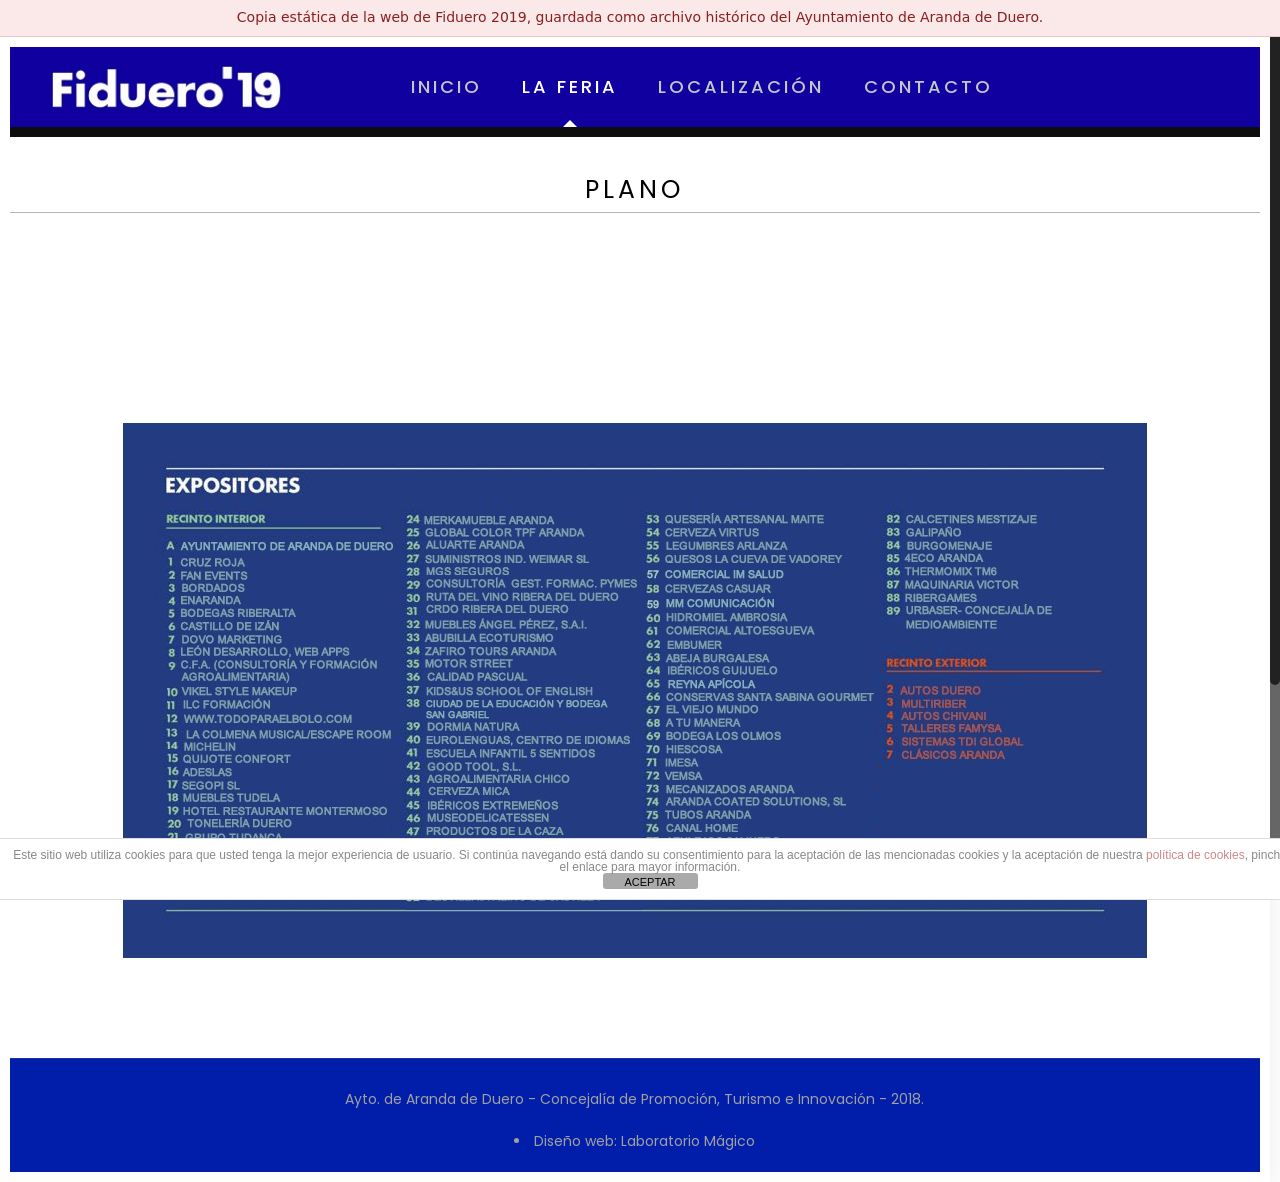
<file: site/plano/index.html>
<!DOCTYPE html>
<html class="no-js" lang="es">

<!-- head -->
<head>

<!-- meta -->
<meta charset="UTF-8" />
<meta name="viewport" content="width=device-width, initial-scale=1, maximum-scale=1" />
<meta name="description" content="Descubre la feria multisectorial de la Ribera del Duero" />
<meta name="keywords" content="feria, fiduero, ribera del duero, aranda de duero, trabajo, empresas" />
<link rel="alternate" href="http://www.traduccionesaranda.com" hreflang="es" />

<link rel="shortcut icon" href="../wp-content/uploads/2019/07/f19.png" />	
<link rel="apple-touch-icon" href="../wp-content/uploads/2019/07/f19.png" />
	

<!-- wp_head() -->
<title>PLANO &#8211; Fiduero 2019</title>
<!-- script | dynamic -->
<script id="mfn-dnmc-config-js">
//<![CDATA[
window.mfn_ajax = "https://fiduero.arandadeduero.es/wp-admin/admin-ajax.php";
window.mfn = {mobile_init:1240,nicescroll:40,parallax:"translate3d",responsive:1,retina_js:0};
window.mfn_prettyphoto = {disable:false,disableMobile:false,title:false,style:"pp_default",width:0,height:0};
window.mfn_sliders = {blog:0,clients:0,offer:0,portfolio:0,shop:0,slider:0,testimonials:0};
//]]>
</script>
<meta name='robots' content='max-image-preview:large' />
	<style>img:is([sizes="auto" i], [sizes^="auto," i]) { contain-intrinsic-size: 3000px 1500px }</style>
	<link rel="alternate" type="application/rss+xml" title="Fiduero 2019 &raquo; Feed" href="https://fiduero.arandadeduero.es/feed/" />
<link rel="alternate" type="application/rss+xml" title="Fiduero 2019 &raquo; Feed de los comentarios" href="https://fiduero.arandadeduero.es/comments/feed/" />
<script type="text/javascript">
/* <![CDATA[ */
window._wpemojiSettings = {"baseUrl":"https:\/\/s.w.org\/images\/core\/emoji\/15.0.3\/72x72\/","ext":".png","svgUrl":"https:\/\/s.w.org\/images\/core\/emoji\/15.0.3\/svg\/","svgExt":".svg","source":{"concatemoji":"https:\/\/fiduero.arandadeduero.es\/wp-includes\/js\/wp-emoji-release.min.js?ver=6.7.10"}};
/*! This file is auto-generated */
!function(i,n){var o,s,e;function c(e){try{var t={supportTests:e,timestamp:(new Date).valueOf()};sessionStorage.setItem(o,JSON.stringify(t))}catch(e){}}function p(e,t,n){e.clearRect(0,0,e.canvas.width,e.canvas.height),e.fillText(t,0,0);var t=new Uint32Array(e.getImageData(0,0,e.canvas.width,e.canvas.height).data),r=(e.clearRect(0,0,e.canvas.width,e.canvas.height),e.fillText(n,0,0),new Uint32Array(e.getImageData(0,0,e.canvas.width,e.canvas.height).data));return t.every(function(e,t){return e===r[t]})}function u(e,t,n){switch(t){case"flag":return n(e,"\ud83c\udff3\ufe0f\u200d\u26a7\ufe0f","\ud83c\udff3\ufe0f\u200b\u26a7\ufe0f")?!1:!n(e,"\ud83c\uddfa\ud83c\uddf3","\ud83c\uddfa\u200b\ud83c\uddf3")&&!n(e,"\ud83c\udff4\udb40\udc67\udb40\udc62\udb40\udc65\udb40\udc6e\udb40\udc67\udb40\udc7f","\ud83c\udff4\u200b\udb40\udc67\u200b\udb40\udc62\u200b\udb40\udc65\u200b\udb40\udc6e\u200b\udb40\udc67\u200b\udb40\udc7f");case"emoji":return!n(e,"\ud83d\udc26\u200d\u2b1b","\ud83d\udc26\u200b\u2b1b")}return!1}function f(e,t,n){var r="undefined"!=typeof WorkerGlobalScope&&self instanceof WorkerGlobalScope?new OffscreenCanvas(300,150):i.createElement("canvas"),a=r.getContext("2d",{willReadFrequently:!0}),o=(a.textBaseline="top",a.font="600 32px Arial",{});return e.forEach(function(e){o[e]=t(a,e,n)}),o}function t(e){var t=i.createElement("script");t.src=e,t.defer=!0,i.head.appendChild(t)}"undefined"!=typeof Promise&&(o="wpEmojiSettingsSupports",s=["flag","emoji"],n.supports={everything:!0,everythingExceptFlag:!0},e=new Promise(function(e){i.addEventListener("DOMContentLoaded",e,{once:!0})}),new Promise(function(t){var n=function(){try{var e=JSON.parse(sessionStorage.getItem(o));if("object"==typeof e&&"number"==typeof e.timestamp&&(new Date).valueOf()<e.timestamp+604800&&"object"==typeof e.supportTests)return e.supportTests}catch(e){}return null}();if(!n){if("undefined"!=typeof Worker&&"undefined"!=typeof OffscreenCanvas&&"undefined"!=typeof URL&&URL.createObjectURL&&"undefined"!=typeof Blob)try{var e="postMessage("+f.toString()+"("+[JSON.stringify(s),u.toString(),p.toString()].join(",")+"));",r=new Blob([e],{type:"text/javascript"}),a=new Worker(URL.createObjectURL(r),{name:"wpTestEmojiSupports"});return void(a.onmessage=function(e){c(n=e.data),a.terminate(),t(n)})}catch(e){}c(n=f(s,u,p))}t(n)}).then(function(e){for(var t in e)n.supports[t]=e[t],n.supports.everything=n.supports.everything&&n.supports[t],"flag"!==t&&(n.supports.everythingExceptFlag=n.supports.everythingExceptFlag&&n.supports[t]);n.supports.everythingExceptFlag=n.supports.everythingExceptFlag&&!n.supports.flag,n.DOMReady=!1,n.readyCallback=function(){n.DOMReady=!0}}).then(function(){return e}).then(function(){var e;n.supports.everything||(n.readyCallback(),(e=n.source||{}).concatemoji?t(e.concatemoji):e.wpemoji&&e.twemoji&&(t(e.twemoji),t(e.wpemoji)))}))}((window,document),window._wpemojiSettings);
/* ]]> */
</script>
<link rel='stylesheet' id='mec-font-icons-css' href='../wp-content/plugins/modern-events-calendar-lite/assets/css/iconfonts.css' type='text/css' media='all' />
<link rel='stylesheet' id='mec-frontend-style-css' href='../wp-content/plugins/modern-events-calendar-lite/assets/css/frontend.min.css' type='text/css' media='all' />
<link rel='stylesheet' id='mec-tooltip-style-css' href='../wp-content/plugins/modern-events-calendar-lite/assets/packages/tooltip/tooltip.css' type='text/css' media='all' />
<link rel='stylesheet' id='mec-tooltip-shadow-style-css' href='../wp-content/plugins/modern-events-calendar-lite/assets/packages/tooltip/tooltipster-sideTip-shadow.min.css' type='text/css' media='all' />
<link rel='stylesheet' id='mec-google-fonts-css' href='../fonts/gf-2.css' type='text/css' media='all' />
<link rel='stylesheet' id='mec-lity-style-css' href='../wp-content/plugins/modern-events-calendar-lite/assets/packages/lity/lity.min.css' type='text/css' media='all' />
<link rel='stylesheet' id='layerslider-css' href='../wp-content/plugins/LayerSlider/static/layerslider/css/layerslider.css' type='text/css' media='all' />
<link rel='stylesheet' id='ls-google-fonts-css' href='../fonts/gf-1.css' type='text/css' media='all' />
<style id='wp-emoji-styles-inline-css' type='text/css'>

	img.wp-smiley, img.emoji {
		display: inline !important;
		border: none !important;
		box-shadow: none !important;
		height: 1em !important;
		width: 1em !important;
		margin: 0 0.07em !important;
		vertical-align: -0.1em !important;
		background: none !important;
		padding: 0 !important;
	}
</style>
<link rel='stylesheet' id='wp-block-library-css' href='../wp-includes/css/dist/block-library/style.min.css' type='text/css' media='all' />
<style id='classic-theme-styles-inline-css' type='text/css'>
/*! This file is auto-generated */
.wp-block-button__link{color:#fff;background-color:#32373c;border-radius:9999px;box-shadow:none;text-decoration:none;padding:calc(.667em + 2px) calc(1.333em + 2px);font-size:1.125em}.wp-block-file__button{background:#32373c;color:#fff;text-decoration:none}
</style>
<style id='global-styles-inline-css' type='text/css'>
:root{--wp--preset--aspect-ratio--square: 1;--wp--preset--aspect-ratio--4-3: 4/3;--wp--preset--aspect-ratio--3-4: 3/4;--wp--preset--aspect-ratio--3-2: 3/2;--wp--preset--aspect-ratio--2-3: 2/3;--wp--preset--aspect-ratio--16-9: 16/9;--wp--preset--aspect-ratio--9-16: 9/16;--wp--preset--color--black: #000000;--wp--preset--color--cyan-bluish-gray: #abb8c3;--wp--preset--color--white: #ffffff;--wp--preset--color--pale-pink: #f78da7;--wp--preset--color--vivid-red: #cf2e2e;--wp--preset--color--luminous-vivid-orange: #ff6900;--wp--preset--color--luminous-vivid-amber: #fcb900;--wp--preset--color--light-green-cyan: #7bdcb5;--wp--preset--color--vivid-green-cyan: #00d084;--wp--preset--color--pale-cyan-blue: #8ed1fc;--wp--preset--color--vivid-cyan-blue: #0693e3;--wp--preset--color--vivid-purple: #9b51e0;--wp--preset--gradient--vivid-cyan-blue-to-vivid-purple: linear-gradient(135deg,rgba(6,147,227,1) 0%,rgb(155,81,224) 100%);--wp--preset--gradient--light-green-cyan-to-vivid-green-cyan: linear-gradient(135deg,rgb(122,220,180) 0%,rgb(0,208,130) 100%);--wp--preset--gradient--luminous-vivid-amber-to-luminous-vivid-orange: linear-gradient(135deg,rgba(252,185,0,1) 0%,rgba(255,105,0,1) 100%);--wp--preset--gradient--luminous-vivid-orange-to-vivid-red: linear-gradient(135deg,rgba(255,105,0,1) 0%,rgb(207,46,46) 100%);--wp--preset--gradient--very-light-gray-to-cyan-bluish-gray: linear-gradient(135deg,rgb(238,238,238) 0%,rgb(169,184,195) 100%);--wp--preset--gradient--cool-to-warm-spectrum: linear-gradient(135deg,rgb(74,234,220) 0%,rgb(151,120,209) 20%,rgb(207,42,186) 40%,rgb(238,44,130) 60%,rgb(251,105,98) 80%,rgb(254,248,76) 100%);--wp--preset--gradient--blush-light-purple: linear-gradient(135deg,rgb(255,206,236) 0%,rgb(152,150,240) 100%);--wp--preset--gradient--blush-bordeaux: linear-gradient(135deg,rgb(254,205,165) 0%,rgb(254,45,45) 50%,rgb(107,0,62) 100%);--wp--preset--gradient--luminous-dusk: linear-gradient(135deg,rgb(255,203,112) 0%,rgb(199,81,192) 50%,rgb(65,88,208) 100%);--wp--preset--gradient--pale-ocean: linear-gradient(135deg,rgb(255,245,203) 0%,rgb(182,227,212) 50%,rgb(51,167,181) 100%);--wp--preset--gradient--electric-grass: linear-gradient(135deg,rgb(202,248,128) 0%,rgb(113,206,126) 100%);--wp--preset--gradient--midnight: linear-gradient(135deg,rgb(2,3,129) 0%,rgb(40,116,252) 100%);--wp--preset--font-size--small: 13px;--wp--preset--font-size--medium: 20px;--wp--preset--font-size--large: 36px;--wp--preset--font-size--x-large: 42px;--wp--preset--spacing--20: 0.44rem;--wp--preset--spacing--30: 0.67rem;--wp--preset--spacing--40: 1rem;--wp--preset--spacing--50: 1.5rem;--wp--preset--spacing--60: 2.25rem;--wp--preset--spacing--70: 3.38rem;--wp--preset--spacing--80: 5.06rem;--wp--preset--shadow--natural: 6px 6px 9px rgba(0, 0, 0, 0.2);--wp--preset--shadow--deep: 12px 12px 50px rgba(0, 0, 0, 0.4);--wp--preset--shadow--sharp: 6px 6px 0px rgba(0, 0, 0, 0.2);--wp--preset--shadow--outlined: 6px 6px 0px -3px rgba(255, 255, 255, 1), 6px 6px rgba(0, 0, 0, 1);--wp--preset--shadow--crisp: 6px 6px 0px rgba(0, 0, 0, 1);}:where(.is-layout-flex){gap: 0.5em;}:where(.is-layout-grid){gap: 0.5em;}body .is-layout-flex{display: flex;}.is-layout-flex{flex-wrap: wrap;align-items: center;}.is-layout-flex > :is(*, div){margin: 0;}body .is-layout-grid{display: grid;}.is-layout-grid > :is(*, div){margin: 0;}:where(.wp-block-columns.is-layout-flex){gap: 2em;}:where(.wp-block-columns.is-layout-grid){gap: 2em;}:where(.wp-block-post-template.is-layout-flex){gap: 1.25em;}:where(.wp-block-post-template.is-layout-grid){gap: 1.25em;}.has-black-color{color: var(--wp--preset--color--black) !important;}.has-cyan-bluish-gray-color{color: var(--wp--preset--color--cyan-bluish-gray) !important;}.has-white-color{color: var(--wp--preset--color--white) !important;}.has-pale-pink-color{color: var(--wp--preset--color--pale-pink) !important;}.has-vivid-red-color{color: var(--wp--preset--color--vivid-red) !important;}.has-luminous-vivid-orange-color{color: var(--wp--preset--color--luminous-vivid-orange) !important;}.has-luminous-vivid-amber-color{color: var(--wp--preset--color--luminous-vivid-amber) !important;}.has-light-green-cyan-color{color: var(--wp--preset--color--light-green-cyan) !important;}.has-vivid-green-cyan-color{color: var(--wp--preset--color--vivid-green-cyan) !important;}.has-pale-cyan-blue-color{color: var(--wp--preset--color--pale-cyan-blue) !important;}.has-vivid-cyan-blue-color{color: var(--wp--preset--color--vivid-cyan-blue) !important;}.has-vivid-purple-color{color: var(--wp--preset--color--vivid-purple) !important;}.has-black-background-color{background-color: var(--wp--preset--color--black) !important;}.has-cyan-bluish-gray-background-color{background-color: var(--wp--preset--color--cyan-bluish-gray) !important;}.has-white-background-color{background-color: var(--wp--preset--color--white) !important;}.has-pale-pink-background-color{background-color: var(--wp--preset--color--pale-pink) !important;}.has-vivid-red-background-color{background-color: var(--wp--preset--color--vivid-red) !important;}.has-luminous-vivid-orange-background-color{background-color: var(--wp--preset--color--luminous-vivid-orange) !important;}.has-luminous-vivid-amber-background-color{background-color: var(--wp--preset--color--luminous-vivid-amber) !important;}.has-light-green-cyan-background-color{background-color: var(--wp--preset--color--light-green-cyan) !important;}.has-vivid-green-cyan-background-color{background-color: var(--wp--preset--color--vivid-green-cyan) !important;}.has-pale-cyan-blue-background-color{background-color: var(--wp--preset--color--pale-cyan-blue) !important;}.has-vivid-cyan-blue-background-color{background-color: var(--wp--preset--color--vivid-cyan-blue) !important;}.has-vivid-purple-background-color{background-color: var(--wp--preset--color--vivid-purple) !important;}.has-black-border-color{border-color: var(--wp--preset--color--black) !important;}.has-cyan-bluish-gray-border-color{border-color: var(--wp--preset--color--cyan-bluish-gray) !important;}.has-white-border-color{border-color: var(--wp--preset--color--white) !important;}.has-pale-pink-border-color{border-color: var(--wp--preset--color--pale-pink) !important;}.has-vivid-red-border-color{border-color: var(--wp--preset--color--vivid-red) !important;}.has-luminous-vivid-orange-border-color{border-color: var(--wp--preset--color--luminous-vivid-orange) !important;}.has-luminous-vivid-amber-border-color{border-color: var(--wp--preset--color--luminous-vivid-amber) !important;}.has-light-green-cyan-border-color{border-color: var(--wp--preset--color--light-green-cyan) !important;}.has-vivid-green-cyan-border-color{border-color: var(--wp--preset--color--vivid-green-cyan) !important;}.has-pale-cyan-blue-border-color{border-color: var(--wp--preset--color--pale-cyan-blue) !important;}.has-vivid-cyan-blue-border-color{border-color: var(--wp--preset--color--vivid-cyan-blue) !important;}.has-vivid-purple-border-color{border-color: var(--wp--preset--color--vivid-purple) !important;}.has-vivid-cyan-blue-to-vivid-purple-gradient-background{background: var(--wp--preset--gradient--vivid-cyan-blue-to-vivid-purple) !important;}.has-light-green-cyan-to-vivid-green-cyan-gradient-background{background: var(--wp--preset--gradient--light-green-cyan-to-vivid-green-cyan) !important;}.has-luminous-vivid-amber-to-luminous-vivid-orange-gradient-background{background: var(--wp--preset--gradient--luminous-vivid-amber-to-luminous-vivid-orange) !important;}.has-luminous-vivid-orange-to-vivid-red-gradient-background{background: var(--wp--preset--gradient--luminous-vivid-orange-to-vivid-red) !important;}.has-very-light-gray-to-cyan-bluish-gray-gradient-background{background: var(--wp--preset--gradient--very-light-gray-to-cyan-bluish-gray) !important;}.has-cool-to-warm-spectrum-gradient-background{background: var(--wp--preset--gradient--cool-to-warm-spectrum) !important;}.has-blush-light-purple-gradient-background{background: var(--wp--preset--gradient--blush-light-purple) !important;}.has-blush-bordeaux-gradient-background{background: var(--wp--preset--gradient--blush-bordeaux) !important;}.has-luminous-dusk-gradient-background{background: var(--wp--preset--gradient--luminous-dusk) !important;}.has-pale-ocean-gradient-background{background: var(--wp--preset--gradient--pale-ocean) !important;}.has-electric-grass-gradient-background{background: var(--wp--preset--gradient--electric-grass) !important;}.has-midnight-gradient-background{background: var(--wp--preset--gradient--midnight) !important;}.has-small-font-size{font-size: var(--wp--preset--font-size--small) !important;}.has-medium-font-size{font-size: var(--wp--preset--font-size--medium) !important;}.has-large-font-size{font-size: var(--wp--preset--font-size--large) !important;}.has-x-large-font-size{font-size: var(--wp--preset--font-size--x-large) !important;}
:where(.wp-block-post-template.is-layout-flex){gap: 1.25em;}:where(.wp-block-post-template.is-layout-grid){gap: 1.25em;}
:where(.wp-block-columns.is-layout-flex){gap: 2em;}:where(.wp-block-columns.is-layout-grid){gap: 2em;}
:root :where(.wp-block-pullquote){font-size: 1.5em;line-height: 1.6;}
</style>
<link rel='stylesheet' id='front-estilos-css' href='../wp-content/plugins/asesor-cookies-para-la-ley-en-espana/html/front/estilos.css' type='text/css' media='all' />
<link rel='stylesheet' id='contact-form-7-css' href='../wp-content/plugins/contact-form-7/includes/css/styles.css' type='text/css' media='all' />
<link rel='stylesheet' id='rs-plugin-settings-css' href='../wp-content/plugins/revslider/public/assets/css/settings.css' type='text/css' media='all' />
<style id='rs-plugin-settings-inline-css' type='text/css'>
#rs-demo-id {}
</style>
<link rel='stylesheet' id='yellow-pencil-animate-css' href='../wp-content/plugins/waspthemes-yellow-pencil/library/css/animate.css' type='text/css' media='all' />
<link rel='stylesheet' id='style-css' href='../wp-content/themes/arandaenfiestas/style.css' type='text/css' media='all' />
<link rel='stylesheet' id='mfn-base-css' href='../wp-content/themes/arandaenfiestas/css/base.css' type='text/css' media='all' />
<link rel='stylesheet' id='mfn-layout-css' href='../wp-content/themes/arandaenfiestas/css/layout.css' type='text/css' media='all' />
<link rel='stylesheet' id='mfn-shortcodes-css' href='../wp-content/themes/arandaenfiestas/css/shortcodes.css' type='text/css' media='all' />
<link rel='stylesheet' id='mfn-animations-css' href='../wp-content/themes/arandaenfiestas/assets/animations/animations.min.css' type='text/css' media='all' />
<link rel='stylesheet' id='mfn-jquery-ui-css' href='../wp-content/themes/arandaenfiestas/assets/ui/jquery.ui.all.css' type='text/css' media='all' />
<link rel='stylesheet' id='mfn-prettyPhoto-css' href='../wp-content/themes/arandaenfiestas/assets/prettyPhoto/prettyPhoto.css' type='text/css' media='all' />
<link rel='stylesheet' id='mfn-jplayer-css' href='../wp-content/themes/arandaenfiestas/assets/jplayer/css/jplayer.blue.monday.css' type='text/css' media='all' />
<link rel='stylesheet' id='mfn-responsive-css' href='../wp-content/themes/arandaenfiestas/css/responsive.css' type='text/css' media='all' />
<link rel='stylesheet' id='Poppins-css' href='../fonts/gf-3.css' type='text/css' media='all' />
<link rel='stylesheet' id='\poppins\-css' href='../fonts/gf-4.css' type='text/css' media='all' />
<script type="text/javascript" src="../wp-includes/js/jquery/jquery.min.js" id="jquery-core-js"></script>
<script type="text/javascript" src="../wp-includes/js/jquery/jquery-migrate.min.js" id="jquery-migrate-js"></script>
<script type="text/javascript" src="../wp-content/plugins/modern-events-calendar-lite/assets/js/jquery.typewatch.js" id="mec-typekit-script-js"></script>
<script type="text/javascript" id="mec-frontend-script-js-extra">
/* <![CDATA[ */
var mecdata = {"day":"d\u00eda ","days":"d\u00edas","hour":"hora","hours":"horas","minute":"minuto","minutes":"minutos","second":"segundo","seconds":"segundos","elementor_edit_mode":"no"};
/* ]]> */
</script>
<script type="text/javascript" src="../wp-content/plugins/modern-events-calendar-lite/assets/js/frontend.js" id="mec-frontend-script-js"></script>
<script type="text/javascript" src="../wp-content/plugins/modern-events-calendar-lite/assets/packages/tooltip/tooltip.js" id="mec-tooltip-script-js"></script>
<script type="text/javascript" src="../wp-content/plugins/modern-events-calendar-lite/assets/js/events.js" id="mec-events-script-js"></script>
<script type="text/javascript" src="../wp-content/plugins/modern-events-calendar-lite/assets/packages/lity/lity.min.js" id="mec-lity-script-js"></script>
<script type="text/javascript" src="../wp-content/plugins/modern-events-calendar-lite/assets/packages/colorbrightness/colorbrightness.min.js" id="mec-colorbrightness-script-js"></script>
<script type="text/javascript" src="../wp-content/plugins/modern-events-calendar-lite/assets/packages/owl-carousel/owl.carousel.min.js" id="mec-owl-carousel-script-js"></script>
<script type="text/javascript" src="../wp-content/plugins/LayerSlider/static/layerslider/js/greensock.js" id="greensock-js"></script>
<script type="text/javascript" id="layerslider-js-extra">
/* <![CDATA[ */
var LS_Meta = {"v":"6.1.6"};
/* ]]> */
</script>
<script type="text/javascript" src="../wp-content/plugins/LayerSlider/static/layerslider/js/layerslider.kreaturamedia.jquery.js" id="layerslider-js"></script>
<script type="text/javascript" src="../wp-content/plugins/LayerSlider/static/layerslider/js/layerslider.transitions.js" id="layerslider-transitions-js"></script>
<script type="text/javascript" id="front-principal-js-extra">
/* <![CDATA[ */
var cdp_cookies_info = {"url_plugin":"https:\/\/fiduero.arandadeduero.es\/wp-content\/plugins\/asesor-cookies-para-la-ley-en-espana\/plugin.php","url_admin_ajax":"https:\/\/fiduero.arandadeduero.es\/wp-admin\/admin-ajax.php"};
/* ]]> */
</script>
<script type="text/javascript" src="../wp-content/plugins/asesor-cookies-para-la-ley-en-espana/html/front/principal.js" id="front-principal-js"></script>
<meta name="generator" content="Powered by LayerSlider 6.1.6 - Multi-Purpose, Responsive, Parallax, Mobile-Friendly Slider Plugin for WordPress." />
<!-- LayerSlider updates and docs at: https://layerslider.kreaturamedia.com -->
<link rel="https://api.w.org/" href="https://fiduero.arandadeduero.es/wp-json/" /><link rel="alternate" title="JSON" type="application/json" href="https://fiduero.arandadeduero.es/wp-json/wp/v2/pages/2389" /><link rel="EditURI" type="application/rsd+xml" title="RSD" href="https://fiduero.arandadeduero.es/xmlrpc.php?rsd" />
<link rel="canonical" href="../plano.html" />
<link rel='shortlink' href='https://fiduero.arandadeduero.es/?p=2389' />
<link rel="alternate" title="oEmbed (JSON)" type="application/json+oembed" href="https://fiduero.arandadeduero.es/wp-json/oembed/1.0/embed?url=https%3A%2F%2Ffiduero.arandadeduero.es%2Fplano%2F" />
<link rel="alternate" title="oEmbed (XML)" type="text/xml+oembed" href="https://fiduero.arandadeduero.es/wp-json/oembed/1.0/embed?url=https%3A%2F%2Ffiduero.arandadeduero.es%2Fplano%2F&#038;format=xml" />
<script type="text/javascript">var ajaxurl = "https://fiduero.arandadeduero.es/wp-admin/admin-ajax.php";</script><meta name="generator" content="Customized By Yellow Pencil Plugin" />
<!-- style | dynamic -->
<style id="mfn-dnmc-style-css">
@media only screen and (min-width: 1240px) {body:not(.header-simple) #Top_bar #menu{display:block!important}.tr-menu #Top_bar #menu{background:none!important}#Top_bar .menu > li > ul.mfn-megamenu{width:984px}#Top_bar .menu > li > ul.mfn-megamenu > li{float:left}#Top_bar .menu > li > ul.mfn-megamenu > li.mfn-megamenu-cols-1{width:100%}#Top_bar .menu > li > ul.mfn-megamenu > li.mfn-megamenu-cols-2{width:50%}#Top_bar .menu > li > ul.mfn-megamenu > li.mfn-megamenu-cols-3{width:33.33%}#Top_bar .menu > li > ul.mfn-megamenu > li.mfn-megamenu-cols-4{width:25%}#Top_bar .menu > li > ul.mfn-megamenu > li.mfn-megamenu-cols-5{width:20%}#Top_bar .menu > li > ul.mfn-megamenu > li.mfn-megamenu-cols-6{width:16.66%}#Top_bar .menu > li > ul.mfn-megamenu > li > ul{display:block!important;position:inherit;left:auto;top:auto;border-width:0 1px 0 0}#Top_bar .menu > li > ul.mfn-megamenu > li:last-child > ul{border:0}#Top_bar .menu > li > ul.mfn-megamenu > li > ul li{width:auto}#Top_bar .menu > li > ul.mfn-megamenu a.mfn-megamenu-title{text-transform:uppercase;font-weight:400;background:none}#Top_bar .menu > li > ul.mfn-megamenu a .menu-arrow{display:none}.menuo-right #Top_bar .menu > li > ul.mfn-megamenu{left:auto;right:0}.menuo-right #Top_bar .menu > li > ul.mfn-megamenu-bg{box-sizing:border-box}#Top_bar .menu > li > ul.mfn-megamenu-bg{padding:20px 166px 20px 20px;background-repeat:no-repeat;background-position:right bottom}.rtl #Top_bar .menu > li > ul.mfn-megamenu-bg{padding-left:166px;padding-right:20px;background-position:left bottom}#Top_bar .menu > li > ul.mfn-megamenu-bg > li{background:none}#Top_bar .menu > li > ul.mfn-megamenu-bg > li a{border:none}#Top_bar .menu > li > ul.mfn-megamenu-bg > li > ul{background:none!important;-webkit-box-shadow:0 0 0 0;-moz-box-shadow:0 0 0 0;box-shadow:0 0 0 0}.mm-vertical #Top_bar .container{position:relative;}.mm-vertical #Top_bar .top_bar_left{position:static;}.mm-vertical #Top_bar .menu > li ul{box-shadow:0 0 0 0 transparent!important;background-image:none;}.mm-vertical #Top_bar .menu > li > ul.mfn-megamenu{width:98%!important;margin:0 1%;padding:20px 0;}.mm-vertical.header-plain #Top_bar .menu > li > ul.mfn-megamenu{width:100%!important;margin:0;}.mm-vertical #Top_bar .menu > li > ul.mfn-megamenu > li{display:table-cell;float:none!important;width:10%;padding:0 15px;border-right:1px solid rgba(0, 0, 0, 0.05);}.mm-vertical #Top_bar .menu > li > ul.mfn-megamenu > li:last-child{border-right-width:0}.mm-vertical #Top_bar .menu > li > ul.mfn-megamenu > li.hide-border{border-right-width:0}.mm-vertical #Top_bar .menu > li > ul.mfn-megamenu > li a{border-bottom-width:0;padding:9px 15px;line-height:120%;}.mm-vertical #Top_bar .menu > li > ul.mfn-megamenu a.mfn-megamenu-title{font-weight:700;}.rtl .mm-vertical #Top_bar .menu > li > ul.mfn-megamenu > li:first-child{border-right-width:0}.rtl .mm-vertical #Top_bar .menu > li > ul.mfn-megamenu > li:last-child{border-right-width:1px}#Header_creative #Top_bar .menu > li > ul.mfn-megamenu{width:980px!important;margin:0;}.header-plain:not(.menuo-right) #Header .top_bar_left{width:auto!important}.header-stack.header-center #Top_bar #menu{display:inline-block!important}.header-simple #Top_bar #menu{display:none;height:auto;width:300px;bottom:auto;top:100%;right:1px;position:absolute;margin:0}.header-simple #Header a.responsive-menu-toggle{display:block;right:10px}.header-simple #Top_bar #menu > ul{width:100%;float:left}.header-simple #Top_bar #menu ul li{width:100%;padding-bottom:0;border-right:0;position:relative}.header-simple #Top_bar #menu ul li a{padding:0 20px;margin:0;display:block;height:auto;line-height:normal;border:none}.header-simple #Top_bar #menu ul li a:after{display:none}.header-simple #Top_bar #menu ul li a span{border:none;line-height:44px;display:inline;padding:0}.header-simple #Top_bar #menu ul li.submenu .menu-toggle{display:block;position:absolute;right:0;top:0;width:44px;height:44px;line-height:44px;font-size:30px;font-weight:300;text-align:center;cursor:pointer;color:#444;opacity:0.33;}.header-simple #Top_bar #menu ul li.submenu .menu-toggle:after{content:"+"}.header-simple #Top_bar #menu ul li.hover > .menu-toggle:after{content:"-"}.header-simple #Top_bar #menu ul li.hover a{border-bottom:0}.header-simple #Top_bar #menu ul.mfn-megamenu li .menu-toggle{display:none}.header-simple #Top_bar #menu ul li ul{position:relative!important;left:0!important;top:0;padding:0;margin:0!important;width:auto!important;background-image:none}.header-simple #Top_bar #menu ul li ul li{width:100%!important;display:block;padding:0;}.header-simple #Top_bar #menu ul li ul li a{padding:0 20px 0 30px}.header-simple #Top_bar #menu ul li ul li a .menu-arrow{display:none}.header-simple #Top_bar #menu ul li ul li a span{padding:0}.header-simple #Top_bar #menu ul li ul li a span:after{display:none!important}.header-simple #Top_bar .menu > li > ul.mfn-megamenu a.mfn-megamenu-title{text-transform:uppercase;font-weight:400}.header-simple #Top_bar .menu > li > ul.mfn-megamenu > li > ul{display:block!important;position:inherit;left:auto;top:auto}.header-simple #Top_bar #menu ul li ul li ul{border-left:0!important;padding:0;top:0}.header-simple #Top_bar #menu ul li ul li ul li a{padding:0 20px 0 40px}.rtl.header-simple #Top_bar #menu{left:1px;right:auto}.rtl.header-simple #Top_bar a.responsive-menu-toggle{left:10px;right:auto}.rtl.header-simple #Top_bar #menu ul li.submenu .menu-toggle{left:0;right:auto}.rtl.header-simple #Top_bar #menu ul li ul{left:auto!important;right:0!important}.rtl.header-simple #Top_bar #menu ul li ul li a{padding:0 30px 0 20px}.rtl.header-simple #Top_bar #menu ul li ul li ul li a{padding:0 40px 0 20px}.menu-highlight #Top_bar .menu > li{margin:0 2px}.menu-highlight:not(.header-creative) #Top_bar .menu > li > a{margin:20px 0;padding:0;-webkit-border-radius:5px;border-radius:5px}.menu-highlight #Top_bar .menu > li > a:after{display:none}.menu-highlight #Top_bar .menu > li > a span:not(.description){line-height:50px}.menu-highlight #Top_bar .menu > li > a span.description{display:none}.menu-highlight.header-stack #Top_bar .menu > li > a{margin:10px 0!important}.menu-highlight.header-stack #Top_bar .menu > li > a span:not(.description){line-height:40px}.menu-highlight.header-transparent #Top_bar .menu > li > a{margin:5px 0}.menu-highlight.header-simple #Top_bar #menu ul li,.menu-highlight.header-creative #Top_bar #menu ul li{margin:0}.menu-highlight.header-simple #Top_bar #menu ul li > a,.menu-highlight.header-creative #Top_bar #menu ul li > a{-webkit-border-radius:0;border-radius:0}.menu-highlight:not(.header-fixed):not(.header-simple) #Top_bar.is-sticky .menu > li > a{margin:10px 0!important;padding:5px 0!important}.menu-highlight:not(.header-fixed):not(.header-simple) #Top_bar.is-sticky .menu > li > a span{line-height:30px!important}.header-modern.menu-highlight.menuo-right .menu_wrapper{margin-right:20px}.menu-line-below #Top_bar .menu > li > a:after{top:auto;bottom:-4px}.menu-line-below #Top_bar.is-sticky .menu > li > a:after{top:auto;bottom:-4px}.menu-line-below-80 #Top_bar:not(.is-sticky) .menu > li > a:after{height:4px;left:10%;top:50%;margin-top:20px;width:80%}.menu-line-below-80-1 #Top_bar:not(.is-sticky) .menu > li > a:after{height:1px;left:10%;top:50%;margin-top:20px;width:80%}.menu-link-color #Top_bar .menu > li > a:after{display:none!important}.menu-arrow-top #Top_bar .menu > li > a:after{background:none repeat scroll 0 0 rgba(0,0,0,0)!important;border-color:#ccc transparent transparent;border-style:solid;border-width:7px 7px 0;display:block;height:0;left:50%;margin-left:-7px;top:0!important;width:0}.menu-arrow-top.header-transparent #Top_bar .menu > li > a:after,.menu-arrow-top.header-plain #Top_bar .menu > li > a:after{display:none}.menu-arrow-top #Top_bar.is-sticky .menu > li > a:after{top:0!important}.menu-arrow-bottom #Top_bar .menu > li > a:after{background:none!important;border-color:transparent transparent #ccc;border-style:solid;border-width:0 7px 7px;display:block;height:0;left:50%;margin-left:-7px;top:auto;bottom:0;width:0}.menu-arrow-bottom.header-transparent #Top_bar .menu > li > a:after,.menu-arrow-bottom.header-plain #Top_bar .menu > li > a:after{display:none}.menu-arrow-bottom #Top_bar.is-sticky .menu > li > a:after{top:auto;bottom:0}.menuo-no-borders #Top_bar .menu > li > a span:not(.description){border-right-width:0}.menuo-no-borders #Header_creative #Top_bar .menu > li > a span{border-bottom-width:0}.menuo-right #Top_bar .menu_wrapper{float:right}.menuo-right.header-stack:not(.header-center) #Top_bar .menu_wrapper{margin-right:150px}body.header-creative{padding-left:50px}body.header-creative.header-open{padding-left:250px}body.error404,body.under-construction,body.template-blank{padding-left:0!important}.header-creative.footer-fixed #Footer,.header-creative.footer-sliding #Footer,.header-creative.footer-stick #Footer.is-sticky{box-sizing:border-box;padding-left:50px;}.header-open.footer-fixed #Footer,.header-open.footer-sliding #Footer,.header-creative.footer-stick #Footer.is-sticky{padding-left:250px;}.header-rtl.header-creative.footer-fixed #Footer,.header-rtl.header-creative.footer-sliding #Footer,.header-rtl.header-creative.footer-stick #Footer.is-sticky{padding-left:0;padding-right:50px;}.header-rtl.header-open.footer-fixed #Footer,.header-rtl.header-open.footer-sliding #Footer,.header-rtl.header-creative.footer-stick #Footer.is-sticky{padding-right:250px;}#Header_creative{background:#fff;position:fixed;width:250px;height:100%;left:-200px;top:0;z-index:9002;-webkit-box-shadow:2px 0 4px 2px rgba(0,0,0,.15);box-shadow:2px 0 4px 2px rgba(0,0,0,.15)}#Header_creative .container{width:100%}#Header_creative .creative-wrapper{opacity:0;margin-right:50px}#Header_creative a.creative-menu-toggle{display:block;width:34px;height:34px;line-height:34px;font-size:22px;text-align:center;position:absolute;top:10px;right:8px;border-radius:3px}.admin-bar #Header_creative a.creative-menu-toggle{top:42px}#Header_creative #Top_bar{position:static;width:100%}#Header_creative #Top_bar .top_bar_left{width:100%!important;float:none}#Header_creative #Top_bar .top_bar_right{width:100%!important;float:none;height:auto;margin-bottom:35px;text-align:center;padding:0 20px;top:0;-webkit-box-sizing:border-box;-moz-box-sizing:border-box;box-sizing:border-box}#Header_creative #Top_bar .top_bar_right:before{display:none}#Header_creative #Top_bar .top_bar_right_wrapper{top:0}#Header_creative #Top_bar .logo{float:none;text-align:center;margin:15px 0}#Header_creative #Top_bar .menu_wrapper{float:none;margin:0 0 30px}#Header_creative #Top_bar .menu > li{width:100%;float:none;position:relative}#Header_creative #Top_bar .menu > li > a{padding:0;text-align:center}#Header_creative #Top_bar .menu > li > a:after{display:none}#Header_creative #Top_bar .menu > li > a span{border-right:0;border-bottom-width:1px;line-height:38px}#Header_creative #Top_bar .menu li ul{left:100%;right:auto;top:0;box-shadow:2px 2px 2px 0 rgba(0,0,0,0.03);-webkit-box-shadow:2px 2px 2px 0 rgba(0,0,0,0.03)}#Header_creative #Top_bar .menu > li > ul.mfn-megamenu{width:700px!important;}#Header_creative #Top_bar .menu > li > ul.mfn-megamenu > li > ul{left:0}#Header_creative #Top_bar .menu li ul li a{padding-top:9px;padding-bottom:8px}#Header_creative #Top_bar .menu li ul li ul{top:0!important}#Header_creative #Top_bar .menu > li > a span.description{display:block;font-size:13px;line-height:28px!important;clear:both}#Header_creative #Top_bar .search_wrapper{left:100%;top:auto;bottom:0}#Header_creative #Top_bar a#header_cart{display:inline-block;float:none;top:3px}#Header_creative #Top_bar a#search_button{display:inline-block;float:none;top:3px}#Header_creative #Top_bar .wpml-languages{display:inline-block;float:none;top:0}#Header_creative #Top_bar .wpml-languages.enabled:hover a.active{padding-bottom:9px}#Header_creative #Top_bar a.button.action_button{display:inline-block;float:none;top:16px;margin:0}#Header_creative #Top_bar .banner_wrapper{display:block;text-align:center}#Header_creative #Top_bar .banner_wrapper img{max-width:100%;height:auto;display:inline-block}#Header_creative #Action_bar{position:absolute;bottom:0;top:auto;clear:both;padding:0 20px;-webkit-box-sizing:border-box;-moz-box-sizing:border-box;box-sizing:border-box}#Header_creative #Action_bar .social{float:none;text-align:center;padding:5px 0 15px}#Header_creative #Action_bar .social li{margin-bottom:2px}#Header_creative .social li a{color:rgba(0,0,0,.5)}#Header_creative .social li a:hover{color:#000}#Header_creative .creative-social{position:absolute;bottom:10px;right:0;width:50px}#Header_creative .creative-social li{display:block;float:none;width:100%;text-align:center;margin-bottom:5px}.header-creative .fixed-nav.fixed-nav-prev{margin-left:50px}.header-creative.header-open .fixed-nav.fixed-nav-prev{margin-left:250px}.menuo-last #Header_creative #Top_bar .menu li.last ul{top:auto;bottom:0}.header-open #Header_creative{left:0}.header-open #Header_creative .creative-wrapper{opacity:1;margin:0!important;}.header-open #Header_creative .creative-menu-toggle,.header-open #Header_creative .creative-social{display:none}body.header-rtl.header-creative{padding-left:0;padding-right:50px}.header-rtl #Header_creative{left:auto;right:-200px}.header-rtl.nice-scroll #Header_creative{margin-right:10px}.header-rtl #Header_creative .creative-wrapper{margin-left:50px;margin-right:0}.header-rtl #Header_creative a.creative-menu-toggle{left:8px;right:auto}.header-rtl #Header_creative .creative-social{left:0;right:auto}.header-rtl #Footer #back_to_top.sticky{right:125px}.header-rtl #popup_contact{right:70px}.header-rtl #Header_creative #Top_bar .menu li ul{left:auto;right:100%}.header-rtl #Header_creative #Top_bar .search_wrapper{left:auto;right:100%;}.header-rtl .fixed-nav.fixed-nav-prev{margin-left:0!important}.header-rtl .fixed-nav.fixed-nav-next{margin-right:50px}body.header-rtl.header-creative.header-open{padding-left:0;padding-right:250px!important}.header-rtl.header-open #Header_creative{left:auto;right:0}.header-rtl.header-open #Footer #back_to_top.sticky{right:325px}.header-rtl.header-open #popup_contact{right:270px}.header-rtl.header-open .fixed-nav.fixed-nav-next{margin-right:250px}#Header_creative.active{left:-1px;}.header-rtl #Header_creative.active{left:auto;right:-1px;}#Header_creative.active .creative-wrapper{opacity:1;margin:0}.header-creative .vc_row[data-vc-full-width]{padding-left:50px}.header-creative.header-open .vc_row[data-vc-full-width]{padding-left:250px}.header-open .vc_parallax .vc_parallax-inner { left:auto; width: calc(100% - 250px); }.header-open.header-rtl .vc_parallax .vc_parallax-inner { left:0; right:auto; }#Header_creative.scroll{height:100%;overflow-y:auto}#Header_creative.scroll:not(.dropdown) .menu li ul{display:none!important}#Header_creative.scroll #Action_bar{position:static}#Header_creative.dropdown{outline:none}#Header_creative.dropdown #Top_bar .menu_wrapper{float:left}#Header_creative.dropdown #Top_bar #menu ul li{position:relative;float:left}#Header_creative.dropdown #Top_bar #menu ul li a:after{display:none}#Header_creative.dropdown #Top_bar #menu ul li a span{line-height:38px;padding:0}#Header_creative.dropdown #Top_bar #menu ul li.submenu .menu-toggle{display:block;position:absolute;right:0;top:0;width:38px;height:38px;line-height:38px;font-size:26px;font-weight:300;text-align:center;cursor:pointer;color:#444;opacity:0.33;}#Header_creative.dropdown #Top_bar #menu ul li.submenu .menu-toggle:after{content:"+"}#Header_creative.dropdown #Top_bar #menu ul li.hover > .menu-toggle:after{content:"-"}#Header_creative.dropdown #Top_bar #menu ul li.hover a{border-bottom:0}#Header_creative.dropdown #Top_bar #menu ul.mfn-megamenu li .menu-toggle{display:none}#Header_creative.dropdown #Top_bar #menu ul li ul{position:relative!important;left:0!important;top:0;padding:0;margin-left:0!important;width:auto!important;background-image:none}#Header_creative.dropdown #Top_bar #menu ul li ul li{width:100%!important}#Header_creative.dropdown #Top_bar #menu ul li ul li a{padding:0 10px;text-align:center}#Header_creative.dropdown #Top_bar #menu ul li ul li a .menu-arrow{display:none}#Header_creative.dropdown #Top_bar #menu ul li ul li a span{padding:0}#Header_creative.dropdown #Top_bar #menu ul li ul li a span:after{display:none!important}#Header_creative.dropdown #Top_bar .menu > li > ul.mfn-megamenu a.mfn-megamenu-title{text-transform:uppercase;font-weight:400}#Header_creative.dropdown #Top_bar .menu > li > ul.mfn-megamenu > li > ul{display:block!important;position:inherit;left:auto;top:auto}#Header_creative.dropdown #Top_bar #menu ul li ul li ul{border-left:0!important;padding:0;top:0}#Header_creative{transition: left .5s ease-in-out, right .5s ease-in-out;}#Header_creative .creative-wrapper{transition: opacity .5s ease-in-out, margin 0s ease-in-out .5s;}#Header_creative.active .creative-wrapper{transition: opacity .5s ease-in-out, margin 0s ease-in-out;}}@media only screen and (min-width: 1240px) {#Top_bar.is-sticky{position:fixed!important;width:100%;left:0;top:-60px;height:60px;z-index:701;background:#fff;opacity:.97;filter:alpha(opacity = 97);-webkit-box-shadow:0 2px 5px 0 rgba(0,0,0,0.1);-moz-box-shadow:0 2px 5px 0 rgba(0,0,0,0.1);box-shadow:0 2px 5px 0 rgba(0,0,0,0.1)}.layout-boxed.header-boxed #Top_bar.is-sticky{max-width:1240px;left:50%;-webkit-transform:translateX(-50%);transform:translateX(-50%)}.layout-boxed.header-boxed.nice-scroll #Top_bar.is-sticky{margin-left:-5px}#Top_bar.is-sticky .top_bar_left,#Top_bar.is-sticky .top_bar_right,#Top_bar.is-sticky .top_bar_right:before{background:none}#Top_bar.is-sticky .top_bar_right{top:-4px;height:auto;}#Top_bar.is-sticky .top_bar_right_wrapper{top:15px}.header-plain #Top_bar.is-sticky .top_bar_right_wrapper{top:0}#Top_bar.is-sticky .logo{width:auto;margin:0 30px 0 20px;padding:0}#Top_bar.is-sticky #logo{padding:5px 0!important;height:50px!important;line-height:50px!important}#Top_bar.is-sticky #logo img:not(.svg){max-height:35px;width:auto!important}#Top_bar.is-sticky #logo img.logo-main{display:none}#Top_bar.is-sticky #logo img.logo-sticky{display:inline}#Top_bar.is-sticky .menu_wrapper{clear:none}#Top_bar.is-sticky .menu_wrapper .menu > li > a{padding:15px 0}#Top_bar.is-sticky .menu > li > a,#Top_bar.is-sticky .menu > li > a span{line-height:30px}#Top_bar.is-sticky .menu > li > a:after{top:auto;bottom:-4px}#Top_bar.is-sticky .menu > li > a span.description{display:none}#Top_bar.is-sticky .secondary_menu_wrapper,#Top_bar.is-sticky .banner_wrapper{display:none}.header-overlay #Top_bar.is-sticky{display:none}.sticky-dark #Top_bar.is-sticky{background:rgba(0,0,0,.8)}.sticky-dark #Top_bar.is-sticky #menu{background:rgba(0,0,0,.8)}.sticky-dark #Top_bar.is-sticky .menu > li > a{color:#fff}.sticky-dark #Top_bar.is-sticky .top_bar_right a{color:rgba(255,255,255,.5)}.sticky-dark #Top_bar.is-sticky .wpml-languages a.active,.sticky-dark #Top_bar.is-sticky .wpml-languages ul.wpml-lang-dropdown{background:rgba(0,0,0,0.3);border-color:rgba(0,0,0,0.1)}}@media only screen and (min-width: 768px) and (max-width: 1240px){.header_placeholder{height:0!important}}@media only screen and (max-width: 1239px){#Top_bar #menu{display:none;height:auto;width:300px;bottom:auto;top:100%;right:1px;position:absolute;margin:0}#Top_bar a.responsive-menu-toggle{display:block}#Top_bar #menu > ul{width:100%;float:left}#Top_bar #menu ul li{width:100%;padding-bottom:0;border-right:0;position:relative}#Top_bar #menu ul li a{padding:0 25px;margin:0;display:block;height:auto;line-height:normal;border:none}#Top_bar #menu ul li a:after{display:none}#Top_bar #menu ul li a span{border:none;line-height:44px;display:inline;padding:0}#Top_bar #menu ul li a span.description{margin:0 0 0 5px}#Top_bar #menu ul li.submenu .menu-toggle{display:block;position:absolute;right:15px;top:0;width:44px;height:44px;line-height:44px;font-size:30px;font-weight:300;text-align:center;cursor:pointer;color:#444;opacity:0.33;}#Top_bar #menu ul li.submenu .menu-toggle:after{content:"+"}#Top_bar #menu ul li.hover > .menu-toggle:after{content:"-"}#Top_bar #menu ul li.hover a{border-bottom:0}#Top_bar #menu ul li a span:after{display:none!important}#Top_bar #menu ul.mfn-megamenu li .menu-toggle{display:none}#Top_bar #menu ul li ul{position:relative!important;left:0!important;top:0;padding:0;margin-left:0!important;width:auto!important;background-image:none!important;box-shadow:0 0 0 0 transparent!important;-webkit-box-shadow:0 0 0 0 transparent!important}#Top_bar #menu ul li ul li{width:100%!important}#Top_bar #menu ul li ul li a{padding:0 20px 0 35px}#Top_bar #menu ul li ul li a .menu-arrow{display:none}#Top_bar #menu ul li ul li a span{padding:0}#Top_bar #menu ul li ul li a span:after{display:none!important}#Top_bar .menu > li > ul.mfn-megamenu a.mfn-megamenu-title{text-transform:uppercase;font-weight:400}#Top_bar .menu > li > ul.mfn-megamenu > li > ul{display:block!important;position:inherit;left:auto;top:auto}#Top_bar #menu ul li ul li ul{border-left:0!important;padding:0;top:0}#Top_bar #menu ul li ul li ul li a{padding:0 20px 0 45px}.rtl #Top_bar #menu{left:1px;right:auto}.rtl #Top_bar a.responsive-menu-toggle{left:20px;right:auto}.rtl #Top_bar #menu ul li.submenu .menu-toggle{left:15px;right:auto;border-left:none;border-right:1px solid #eee}.rtl #Top_bar #menu ul li ul{left:auto!important;right:0!important}.rtl #Top_bar #menu ul li ul li a{padding:0 30px 0 20px}.rtl #Top_bar #menu ul li ul li ul li a{padding:0 40px 0 20px}.header-stack .menu_wrapper a.responsive-menu-toggle{position:static!important;margin:11px 0!important}.header-stack .menu_wrapper #menu{left:0;right:auto}.rtl.header-stack #Top_bar #menu{left:auto;right:0}.admin-bar #Header_creative{top:32px}.header-creative.layout-boxed{padding-top:85px}.header-creative.layout-full-width #Wrapper{padding-top:60px}#Header_creative{position:fixed;width:100%;left:0!important;top:0;z-index:1001}#Header_creative .creative-wrapper{display:block!important;opacity:1!important}#Header_creative .creative-menu-toggle,#Header_creative .creative-social{display:none!important;opacity:1!important;filter:alpha(opacity=100)!important}#Header_creative #Top_bar{position:static;width:100%}#Header_creative #Top_bar #logo{height:50px;line-height:50px;padding:5px 0}#Header_creative #Top_bar #logo img{max-height:40px}#Header_creative #logo img.logo-main{display:none}#Header_creative #logo img.logo-sticky{display:inline-block}.logo-no-sticky-padding #Header_creative #Top_bar #logo{height:60px;line-height:60px;padding:0}.logo-no-sticky-padding #Header_creative #Top_bar #logo img{max-height:60px}#Header_creative #Top_bar #header_cart{top:21px}#Header_creative #Top_bar #search_button{top:20px}#Header_creative #Top_bar .wpml-languages{top:11px}#Header_creative #Top_bar .action_button{top:9px}#Header_creative #Top_bar .top_bar_right{height:60px;top:0}#Header_creative #Top_bar .top_bar_right:before{display:none}#Header_creative #Top_bar .top_bar_right_wrapper{top:0}#Header_creative #Action_bar{display:none}#Header_creative.scroll{overflow:visible!important}}#Header_wrapper, #Intro {background-color: #0d0d0d;}#Subheader {background-color: rgba(255, 255, 255, 1);}.header-classic #Action_bar, .header-fixed #Action_bar, .header-plain #Action_bar, .header-split #Action_bar, .header-stack #Action_bar {background-color: #2C2C2C;}#Sliding-top {background-color: #454545;}#Sliding-top a.sliding-top-control {border-right-color: #454545;}#Sliding-top.st-center a.sliding-top-control,#Sliding-top.st-left a.sliding-top-control {border-top-color: #454545;}#Footer {background-color: #001ea9;}body, ul.timeline_items, .icon_box a .desc, .icon_box a:hover .desc, .feature_list ul li a, .list_item a, .list_item a:hover,.widget_recent_entries ul li a, .flat_box a, .flat_box a:hover, .story_box .desc, .content_slider.carouselul li a .title,.content_slider.flat.description ul li .desc, .content_slider.flat.description ul li a .desc, .post-nav.minimal a i {color: #585858;}.post-nav.minimal a svg {fill: #585858;}.themecolor, .opening_hours .opening_hours_wrapper li span, .fancy_heading_icon .icon_top,.fancy_heading_arrows .icon-right-dir, .fancy_heading_arrows .icon-left-dir, .fancy_heading_line .title,.button-love a.mfn-love, .format-link .post-title .icon-link, .pager-single > span, .pager-single a:hover,.widget_meta ul, .widget_pages ul, .widget_rss ul, .widget_mfn_recent_comments ul li:after, .widget_archive ul, .widget_recent_comments ul li:after, .widget_nav_menu ul, .woocommerce ul.products li.product .price, .shop_slider .shop_slider_ul li .item_wrapper .price, .woocommerce-page ul.products li.product .price, .widget_price_filter .price_label .from, .widget_price_filter .price_label .to,.woocommerce ul.product_list_widget li .quantity .amount, .woocommerce .product div.entry-summary .price, .woocommerce .star-rating span,#Error_404 .error_pic i, .style-simple #Filters .filters_wrapper ul li a:hover, .style-simple #Filters .filters_wrapper ul li.current-cat a,.style-simple .quick_fact .title {color: #000000;}.themebg,#comments .commentlist > li .reply a.comment-reply-link,div.jp-interface,#Filters .filters_wrapper ul li a:hover,#Filters .filters_wrapper ul li.current-cat a,.fixed-nav .arrow,.offer_thumb .slider_pagination a:before,.offer_thumb .slider_pagination a.selected:after,.pager .pages a:hover,.pager .pages a.active,.pager .pages span.page-numbers.current,.pager-single span:after,.portfolio_group.exposure .portfolio-item .desc-inner .line,.Recent_posts ul li .desc:after,.Recent_posts ul li .photo .c,.slider_pagination a.selected,.slider_pagination .slick-active a,.slider_pagination a.selected:after,.slider_pagination .slick-active a:after,.testimonials_slider .slider_images,.testimonials_slider .slider_images a:after,.testimonials_slider .slider_images:before,#Top_bar a#header_cart span,.widget_categories ul,.widget_mfn_menu ul li a:hover,.widget_mfn_menu ul li.current-menu-item:not(.current-menu-ancestor) > a,.widget_mfn_menu ul li.current_page_item:not(.current_page_ancestor) > a,.widget_product_categories ul,.widget_recent_entries ul li:after,.woocommerce-account table.my_account_orders .order-number a,.woocommerce-MyAccount-navigation ul li.is-active a, .style-simple .accordion .question:after,.style-simple .faq .question:after,.style-simple .icon_box .desc_wrapper .title:before,.style-simple #Filters .filters_wrapper ul li a:after,.style-simple .article_box .desc_wrapper p:after,.style-simple .sliding_box .desc_wrapper:after,.style-simple .trailer_box:hover .desc,.tp-bullets.simplebullets.round .bullet.selected,.tp-bullets.simplebullets.round .bullet.selected:after,.tparrows.default,.tp-bullets.tp-thumbs .bullet.selected:after{background-color: #000000;}.Latest_news ul li .photo, .style-simple .opening_hours .opening_hours_wrapper li label,.style-simple .timeline_items li:hover h3, .style-simple .timeline_items li:nth-child(even):hover h3, .style-simple .timeline_items li:hover .desc, .style-simple .timeline_items li:nth-child(even):hover,.style-simple .offer_thumb .slider_pagination a.selected {border-color: #000000;}a {color: #1a1a1a;}a:hover {color: #001ea9;}*::-moz-selection {background-color: #1a1a1a;}*::selection {background-color: #1a1a1a;}.blockquote p.author span, .counter .desc_wrapper .title, .article_box .desc_wrapper p, .team .desc_wrapper p.subtitle, .pricing-box .plan-header p.subtitle, .pricing-box .plan-header .price sup.period, .chart_box p, .fancy_heading .inside,.fancy_heading_line .slogan, .post-meta, .post-meta a, .post-footer, .post-footer a span.label, .pager .pages a, .button-love a .label,.pager-single a, #comments .commentlist > li .comment-author .says, .fixed-nav .desc .date, .filters_buttons li.label, .Recent_posts ul li a .desc .date,.widget_recent_entries ul li .post-date, .tp_recent_tweets .twitter_time, .widget_price_filter .price_label, .shop-filters .woocommerce-result-count,.woocommerce ul.product_list_widget li .quantity, .widget_shopping_cart ul.product_list_widget li dl, .product_meta .posted_in,.woocommerce .shop_table .product-name .variation > dd, .shipping-calculator-button:after,.shop_slider .shop_slider_ul li .item_wrapper .price del,.testimonials_slider .testimonials_slider_ul li .author span, .testimonials_slider .testimonials_slider_ul li .author span a, .Latest_news ul li .desc_footer {color: #a8a8a8;}h1, h1 a, h1 a:hover, .text-logo #logo { color: #000000; }h2, h2 a, h2 a:hover { color: #000000; }h3, h3 a, h3 a:hover { color: #000000; }h4, h4 a, h4 a:hover, .style-simple .sliding_box .desc_wrapper h4 { color: #000000; }h5, h5 a, h5 a:hover { color: #000000; }h6, h6 a, h6 a:hover, a.content_link .title { color: #000000; }.dropcap, .highlight:not(.highlight_image) {background-color: #000000;}a.button, a.tp-button {background-color: #E6E6E6;color: #747474;}.button-stroke a.button, .button-stroke a.button .button_icon i, .button-stroke a.tp-button {border-color: #E6E6E6;color: #747474;}.button-stroke a:hover.button, .button-stroke a:hover.tp-button {background-color: #E6E6E6 !important;color: #fff;}a.button_theme, a.tp-button.button_theme,button, input[type="submit"], input[type="reset"], input[type="button"] {background-color: #000000;color: #fff;}.button-stroke a.button.button_theme:not(.action_button), .button-stroke a.button.button_theme:not(.action_button),.button-stroke a.button.button_theme .button_icon i, .button-stroke a.tp-button.button_theme,.button-stroke button, .button-stroke input[type="submit"], .button-stroke input[type="reset"], .button-stroke input[type="button"] {border-color: #000000;color: #000000 !important;}.button-stroke a.button.button_theme:hover, .button-stroke a.tp-button.button_theme:hover,.button-stroke button:hover, .button-stroke input[type="submit"]:hover, .button-stroke input[type="reset"]:hover, .button-stroke input[type="button"]:hover {background-color: #000000 !important;color: #fff !important;}a.mfn-link { color: #656B6F; }a.mfn-link-2 span, a:hover.mfn-link-2 span:before, a.hover.mfn-link-2 span:before, a.mfn-link-5 span, a.mfn-link-8:after, a.mfn-link-8:before { background: #1a1a1a; }a:hover.mfn-link { color: #0d0d0d;}a.mfn-link-2 span:before, a:hover.mfn-link-4:before, a:hover.mfn-link-4:after, a.hover.mfn-link-4:before, a.hover.mfn-link-4:after, a.mfn-link-5:before, a.mfn-link-7:after, a.mfn-link-7:before { background: #001ea9; }a.mfn-link-6:before {border-bottom-color: #001ea9;}.woocommerce a.button,.woocommerce .quantity input.plus,.woocommerce .quantity input.minus {background-color: #E6E6E6 !important;color: #747474 !important;}.woocommerce button.button, .woocommerce a.button_theme:not(.action_button),.woocommerce a.checkout-button,.woocommerce input[type="button"],.woocommerce input[type="reset"],.woocommerce input[type="submit"],.button-stroke .woocommerce a.checkout-button {background-color: #000000 !important;color: #fff !important;}.column_column ul, .column_column ol, .the_content_wrapper ul, .the_content_wrapper ol {color: #737E86;}.hr_color, .hr_color hr, .hr_dots span {color: #000000;background: #000000;}.hr_zigzag i {color: #000000;} .highlight-left:after,.highlight-right:after {background: #000000;}@media only screen and (max-width: 767px) {.highlight-left .wrap:first-child,.highlight-right .wrap:last-child {background: #000000;}}#Header .top_bar_left, .header-classic #Top_bar, .header-plain #Top_bar, .header-stack #Top_bar, .header-split #Top_bar,.header-fixed #Top_bar, .header-below #Top_bar, #Header_creative, #Top_bar #menu, .sticky-tb-color #Top_bar.is-sticky {background-color: #0f009f;}#Top_bar .wpml-languages a.active, #Top_bar .wpml-languages ul.wpml-lang-dropdown {background-color: #0f009f;}#Top_bar .top_bar_right:before {background-color: #e3e3e3;}#Header .top_bar_right {background-color: #f5f5f5;}#Top_bar .top_bar_right a:not(.action_button) { color: #444444;}#Top_bar .menu > li > a,#Top_bar #menu ul li.submenu .menu-toggle { color: #c6c6c6;}#Top_bar .menu > li.current-menu-item > a,#Top_bar .menu > li.current_page_item > a,#Top_bar .menu > li.current-menu-parent > a,#Top_bar .menu > li.current-page-parent > a,#Top_bar .menu > li.current-menu-ancestor > a,#Top_bar .menu > li.current-page-ancestor > a,#Top_bar .menu > li.current_page_ancestor > a,#Top_bar .menu > li.hover > a { color: #ffffff; }#Top_bar .menu > li a:after { background: #ffffff; }.menuo-arrows #Top_bar .menu > li.submenu > a > span:not(.description)::after { border-top-color: #c6c6c6;}#Top_bar .menu > li.current-menu-item.submenu > a > span:not(.description)::after,#Top_bar .menu > li.current_page_item.submenu > a > span:not(.description)::after,#Top_bar .menu > li.current-menu-parent.submenu > a > span:not(.description)::after,#Top_bar .menu > li.current-page-parent.submenu > a > span:not(.description)::after,#Top_bar .menu > li.current-menu-ancestor.submenu > a > span:not(.description)::after,#Top_bar .menu > li.current-page-ancestor.submenu > a > span:not(.description)::after,#Top_bar .menu > li.current_page_ancestor.submenu > a > span:not(.description)::after,#Top_bar .menu > li.hover.submenu > a > span:not(.description)::after { border-top-color: #ffffff; }.menu-highlight #Top_bar #menu > ul > li.current-menu-item > a,.menu-highlight #Top_bar #menu > ul > li.current_page_item > a,.menu-highlight #Top_bar #menu > ul > li.current-menu-parent > a,.menu-highlight #Top_bar #menu > ul > li.current-page-parent > a,.menu-highlight #Top_bar #menu > ul > li.current-menu-ancestor > a,.menu-highlight #Top_bar #menu > ul > li.current-page-ancestor > a,.menu-highlight #Top_bar #menu > ul > li.current_page_ancestor > a,.menu-highlight #Top_bar #menu > ul > li.hover > a { background: #F2F2F2; }.menu-arrow-bottom #Top_bar .menu > li > a:after { border-bottom-color: #ffffff;}.menu-arrow-top #Top_bar .menu > li > a:after {border-top-color: #ffffff;}.header-plain #Top_bar .menu > li.current-menu-item > a,.header-plain #Top_bar .menu > li.current_page_item > a,.header-plain #Top_bar .menu > li.current-menu-parent > a,.header-plain #Top_bar .menu > li.current-page-parent > a,.header-plain #Top_bar .menu > li.current-menu-ancestor > a,.header-plain #Top_bar .menu > li.current-page-ancestor > a,.header-plain #Top_bar .menu > li.current_page_ancestor > a,.header-plain #Top_bar .menu > li.hover > a,.header-plain #Top_bar a:hover#header_cart,.header-plain #Top_bar a:hover#search_button,.header-plain #Top_bar .wpml-languages:hover,.header-plain #Top_bar .wpml-languages ul.wpml-lang-dropdown {background: #F2F2F2; color: #ffffff;}.header-plain #Top_bar,.header-plain #Top_bar .menu > li > a span:not(.description),.header-plain #Top_bar a#header_cart,.header-plain #Top_bar a#search_button,.header-plain #Top_bar .wpml-languages,.header-plain #Top_bar a.button.action_button {border-color: #0f009f;}#Top_bar .menu > li ul {background-color: #F2F2F2;}#Top_bar .menu > li ul li a {color: #5f5f5f;}#Top_bar .menu > li ul li a:hover,#Top_bar .menu > li ul li.hover > a {color: #2e2e2e;}#Top_bar .search_wrapper { background: #000000; }.overlay-menu-toggle {color: #ffffff !important; background: #0f009f; }#Overlay {background: rgba(15, 0, 159, 0.95);}#overlay-menu ul li a, .header-overlay .overlay-menu-toggle.focus {color: #0f009f;}#overlay-menu ul li.current-menu-item > a,#overlay-menu ul li.current_page_item > a,#overlay-menu ul li.current-menu-parent > a,#overlay-menu ul li.current-page-parent > a,#overlay-menu ul li.current-menu-ancestor > a,#overlay-menu ul li.current-page-ancestor > a,#overlay-menu ul li.current_page_ancestor > a { color: #0f009f; }#Top_bar .responsive-menu-toggle,#Header_creative .creative-menu-toggle,#Header_creative .responsive-menu-toggle {color: #ffffff; background: #0f009f;}#Side_slide{background-color: #191919;border-color: #191919; }#Side_slide,#Side_slide .search-wrapper input.field,#Side_slide a:not(.button),#Side_slide #menu ul li.submenu .menu-toggle{color: #A6A6A6;}#Side_slide a:not(.button):hover,#Side_slide a.active,#Side_slide #menu ul li.hover > .menu-toggle{color: #FFFFFF;}#Side_slide #menu ul li.current-menu-item > a,#Side_slide #menu ul li.current_page_item > a,#Side_slide #menu ul li.current-menu-parent > a,#Side_slide #menu ul li.current-page-parent > a,#Side_slide #menu ul li.current-menu-ancestor > a,#Side_slide #menu ul li.current-page-ancestor > a,#Side_slide #menu ul li.current_page_ancestor > a,#Side_slide #menu ul li.hover > a,#Side_slide #menu ul li:hover > a{color: #FFFFFF;}#Action_bar .contact_details{color: #bbbbbb}#Action_bar .contact_details a{color: #0095eb}#Action_bar .contact_details a:hover{color: #007cc3}#Action_bar .social li a,#Action_bar .social-menu a{color: #bbbbbb}#Action_bar .social li a:hover,#Action_bar .social-menu a:hover{color: #FFFFFF}#Subheader .title{color: #000000;}#Subheader ul.breadcrumbs li, #Subheader ul.breadcrumbs li a{color: rgba(0, 0, 0, 0.6);}#Footer, #Footer .widget_recent_entries ul li a {color: #a0a0a0;}#Footer a {color: #a0a0a0;}#Footer a:hover {color: #8b8b8b;}#Footer h1, #Footer h1 a, #Footer h1 a:hover,#Footer h2, #Footer h2 a, #Footer h2 a:hover,#Footer h3, #Footer h3 a, #Footer h3 a:hover,#Footer h4, #Footer h4 a, #Footer h4 a:hover,#Footer h5, #Footer h5 a, #Footer h5 a:hover,#Footer h6, #Footer h6 a, #Footer h6 a:hover {color: #ffffff;}#Footer .themecolor, #Footer .widget_meta ul, #Footer .widget_pages ul, #Footer .widget_rss ul, #Footer .widget_mfn_recent_comments ul li:after, #Footer .widget_archive ul, #Footer .widget_recent_comments ul li:after, #Footer .widget_nav_menu ul, #Footer .widget_price_filter .price_label .from, #Footer .widget_price_filter .price_label .to,#Footer .star-rating span {color: #000000;}#Footer .themebg, #Footer .widget_categories ul, #Footer .Recent_posts ul li .desc:after, #Footer .Recent_posts ul li .photo .c,#Footer .widget_recent_entries ul li:after, #Footer .widget_mfn_menu ul li a:hover, #Footer .widget_product_categories ul {background-color: #000000;}#Footer .Recent_posts ul li a .desc .date, #Footer .widget_recent_entries ul li .post-date, #Footer .tp_recent_tweets .twitter_time, #Footer .widget_price_filter .price_label, #Footer .shop-filters .woocommerce-result-count, #Footer ul.product_list_widget li .quantity, #Footer .widget_shopping_cart ul.product_list_widget li dl {color: #a8a8a8;}#Sliding-top, #Sliding-top .widget_recent_entries ul li a {color: #a0a0a0;}#Sliding-top a {color: #a0a0a0;}#Sliding-top a:hover {color: #8b8b8b;}#Sliding-top h1, #Sliding-top h1 a, #Sliding-top h1 a:hover,#Sliding-top h2, #Sliding-top h2 a, #Sliding-top h2 a:hover,#Sliding-top h3, #Sliding-top h3 a, #Sliding-top h3 a:hover,#Sliding-top h4, #Sliding-top h4 a, #Sliding-top h4 a:hover,#Sliding-top h5, #Sliding-top h5 a, #Sliding-top h5 a:hover,#Sliding-top h6, #Sliding-top h6 a, #Sliding-top h6 a:hover {color: #ffffff;}#Sliding-top .themecolor, #Sliding-top .widget_meta ul, #Sliding-top .widget_pages ul, #Sliding-top .widget_rss ul, #Sliding-top .widget_mfn_recent_comments ul li:after, #Sliding-top .widget_archive ul, #Sliding-top .widget_recent_comments ul li:after, #Sliding-top .widget_nav_menu ul, #Sliding-top .widget_price_filter .price_label .from, #Sliding-top .widget_price_filter .price_label .to,#Sliding-top .star-rating span {color: #000000;}#Sliding-top .themebg, #Sliding-top .widget_categories ul, #Sliding-top .Recent_posts ul li .desc:after, #Sliding-top .Recent_posts ul li .photo .c,#Sliding-top .widget_recent_entries ul li:after, #Sliding-top .widget_mfn_menu ul li a:hover, #Sliding-top .widget_product_categories ul {background-color: #000000;}#Sliding-top .Recent_posts ul li a .desc .date, #Sliding-top .widget_recent_entries ul li .post-date, #Sliding-top .tp_recent_tweets .twitter_time, #Sliding-top .widget_price_filter .price_label, #Sliding-top .shop-filters .woocommerce-result-count, #Sliding-top ul.product_list_widget li .quantity, #Sliding-top .widget_shopping_cart ul.product_list_widget li dl {color: #a8a8a8;}blockquote, blockquote a, blockquote a:hover {color: #444444;}.image_frame .image_wrapper .image_links,.portfolio_group.masonry-hover .portfolio-item .masonry-hover-wrapper .hover-desc { background: rgba(0, 0, 0, 0.8);}.masonry.tiles .post-item .post-desc-wrapper .post-desc .post-title:after,.masonry.tiles .post-item.no-img,.masonry.tiles .post-item.format-quote,.blog-teaser li .desc-wrapper .desc .post-title:after,.blog-teaser li.no-img,.blog-teaser li.format-quote {background: #000000;} .image_frame .image_wrapper .image_links a {color: #ffffff;}.image_frame .image_wrapper .image_links a:hover {background: #ffffff;color: #000000;}.image_frame {border-color: #f8f8f8;}.image_frame .image_wrapper .mask::after {background: rgba(255, 255, 255, 0.4);}.sliding_box .desc_wrapper {background: #001ea9;}.sliding_box .desc_wrapper:after {border-bottom-color: #001ea9;}.counter .icon_wrapper i {color: #001ea9;}.quick_fact .number-wrapper {color: #001ea9;}.progress_bars .bars_list li .bar .progress { background-color: #001ea9;}a:hover.icon_bar {color: #001ea9 !important;}a.content_link, a:hover.content_link {color: #001ea9;}a.content_link:before {border-bottom-color: #001ea9;}a.content_link:after {border-color: #001ea9;}.get_in_touch, .infobox {background-color: #001ea9;}.google-map-contact-wrapper .get_in_touch:after {border-top-color: #001ea9;}.timeline_items li h3:before,.timeline_items:after,.timeline .post-item:before { border-color: #000000;}.how_it_works .image .number { background: #000000;}.trailer_box .desc .subtitle {background-color: #001ea9;}.icon_box .icon_wrapper, .icon_box a .icon_wrapper,.style-simple .icon_box:hover .icon_wrapper {color: #7f7f7f;}.icon_box:hover .icon_wrapper:before, .icon_box a:hover .icon_wrapper:before { background-color: #7f7f7f;}ul.clients.clients_tiles li .client_wrapper:hover:before { background: #000000;}ul.clients.clients_tiles li .client_wrapper:after { border-bottom-color: #000000;}.list_item.lists_1 .list_left {background-color: #001ea9;}.list_item .list_left {color: #001ea9;}.feature_list ul li .icon i { color: #001ea9;}.feature_list ul li:hover,.feature_list ul li:hover a {background: #001ea9;}.ui-tabs .ui-tabs-nav li.ui-state-active a,.accordion .question.active .title > .acc-icon-plus,.accordion .question.active .title > .acc-icon-minus,.faq .question.active .title > .acc-icon-plus,.faq .question.active .title,.accordion .question.active .title {color: #001ea9;}.ui-tabs .ui-tabs-nav li.ui-state-active a:after {background: #001ea9;}body.table-hover:not(.woocommerce-page) table tr:hover td {background: #000000;}.pricing-box .plan-header .price sup.currency,.pricing-box .plan-header .price > span {color: #001ea9;}.pricing-box .plan-inside ul li .yes { background: #001ea9;}.pricing-box-box.pricing-box-featured {background: #001ea9;}input[type="date"], input[type="email"], input[type="number"], input[type="password"], input[type="search"], input[type="tel"], input[type="text"], input[type="url"],select, textarea, .woocommerce .quantity input.qty {color: #747a7b;background-color: rgba(249, 249, 249, 1);border-color: #747a7b;}input[type="date"]:focus, input[type="email"]:focus, input[type="number"]:focus, input[type="password"]:focus, input[type="search"]:focus, input[type="tel"]:focus, input[type="text"]:focus, input[type="url"]:focus, select:focus, textarea:focus {color: #747a7b;background-color: rgba(238, 238, 238, 1) !important;border-color: #747a7b;}.woocommerce span.onsale, .shop_slider .shop_slider_ul li .item_wrapper span.onsale {border-top-color: #000000 !important;}.woocommerce .widget_price_filter .ui-slider .ui-slider-handle {border-color: #000000 !important;}@media only screen and ( min-width: 768px ){.header-semi #Top_bar:not(.is-sticky) {background-color: rgba(15, 0, 159, 0.8);}}@media only screen and ( max-width: 767px ){#Top_bar{ background: #0f009f !important;}#Action_bar{background: #FFFFFF !important;}#Action_bar .contact_details{color: #222222}#Action_bar .contact_details a{color: #0095eb}#Action_bar .contact_details a:hover{color: #007cc3}#Action_bar .social li a,#Action_bar .social-menu a{color: #bbbbbb}#Action_bar .social li a:hover,#Action_bar .social-menu a:hover{color: #777777}}html { background-color: #FCFCFC;}#Wrapper, #Content { background-color: #ffffff;}body, button, span.date_label, .timeline_items li h3 span, input[type="submit"], input[type="reset"], input[type="button"],input[type="text"], input[type="password"], input[type="tel"], input[type="email"], textarea, select, .offer_li .title h3 {font-family: "Poppins", Arial, Tahoma, sans-serif;}#menu > ul > li > a, .action_button, #overlay-menu ul li a {font-family: "Poppins", Arial, Tahoma, sans-serif;}#Subheader .title {font-family: "Poppins", Arial, Tahoma, sans-serif;}h1, h2, h3, h4, .text-logo #logo {font-family: "Poppins", Arial, Tahoma, sans-serif;}h5, h6 {font-family: "Poppins", Arial, Tahoma, sans-serif;}blockquote {font-family: "Poppins", Arial, Tahoma, sans-serif;}.chart_box .chart .num, .counter .desc_wrapper .number-wrapper, .how_it_works .image .number,.pricing-box .plan-header .price, .quick_fact .number-wrapper, .woocommerce .product div.entry-summary .price {font-family: "Poppins", Arial, Tahoma, sans-serif;}body {font-size: 14px;line-height: 21px;font-weight: 400;letter-spacing: 0px;}big,.big {font-size: 16px;line-height: 28px;font-weight: 400;letter-spacing: 0px;}#menu > ul > li > a, .action_button {font-size: 18px;font-weight: 500;letter-spacing: 3px;}#Subheader .title {font-size: 25px;line-height: 25px;font-weight: 400;letter-spacing: 4px;}h1, .text-logo #logo { font-size: 42px;line-height: 42px;font-weight: 300;letter-spacing: 0px;}h2 { font-size: 36px;line-height: 36px;font-weight: 900;letter-spacing: 6px;}h3 {font-size: 32px;line-height: 34px;font-weight: 400;letter-spacing: 6px;}h4 {font-size: 24px;line-height: 28px;font-weight: 400;letter-spacing: 0px;}h5 {font-size: 18px;line-height: 22px;font-weight: 700;letter-spacing: 4px;}h6 {font-size: 16px;line-height: 20px;font-weight: 400;letter-spacing: 0px;}#Intro .intro-title { font-size: 70px;line-height: 70px;font-weight: 400;letter-spacing: 0px;}@media only screen and (min-width: 768px) and (max-width: 959px){body {font-size: 13px;line-height: 19px;}big,.big {font-size: 14px;line-height: 24px;}#menu > ul > li > a, .action_button {font-size: 15px;}#Subheader .title {font-size: 21px;line-height: 21px;}h1, .text-logo #logo { font-size: 36px;line-height: 36px;}h2 { font-size: 31px;line-height: 31px;}h3 {font-size: 27px;line-height: 29px;}h4 {font-size: 20px;line-height: 24px;}h5 {font-size: 15px;line-height: 19px;}h6 {font-size: 14px;line-height: 19px;}#Intro .intro-title { font-size: 60px;line-height: 60px;}blockquote { font-size: 15px;}.chart_box .chart .num { font-size: 45px; line-height: 45px; }.counter .desc_wrapper .number-wrapper { font-size: 45px; line-height: 45px;}.counter .desc_wrapper .title { font-size: 14px; line-height: 18px;}.faq .question .title { font-size: 14px; }.fancy_heading .title { font-size: 38px; line-height: 38px; }.offer .offer_li .desc_wrapper .title h3 { font-size: 32px; line-height: 32px; }.offer_thumb_ul li.offer_thumb_li .desc_wrapper .title h3 {font-size: 32px; line-height: 32px; }.pricing-box .plan-header h2 { font-size: 27px; line-height: 27px; }.pricing-box .plan-header .price > span { font-size: 40px; line-height: 40px; }.pricing-box .plan-header .price sup.currency { font-size: 18px; line-height: 18px; }.pricing-box .plan-header .price sup.period { font-size: 14px; line-height: 14px;}.quick_fact .number { font-size: 80px; line-height: 80px;}.trailer_box .desc h2 { font-size: 27px; line-height: 27px; }}@media only screen and (min-width: 480px) and (max-width: 767px){body {font-size: 13px;line-height: 19px;}big,.big {font-size: 13px;line-height: 21px;}#menu > ul > li > a, .action_button {font-size: 14px;}#Subheader .title {font-size: 19px;line-height: 19px;}h1, .text-logo #logo { font-size: 32px;line-height: 32px;}h2 { font-size: 27px;line-height: 27px;}h3 {font-size: 24px;line-height: 26px;}h4 {font-size: 18px;line-height: 21px;}h5 {font-size: 14px;line-height: 19px;}h6 {font-size: 13px;line-height: 19px;}#Intro .intro-title { font-size: 53px;line-height: 53px;}blockquote { font-size: 14px;}.chart_box .chart .num { font-size: 40px; line-height: 40px; }.counter .desc_wrapper .number-wrapper { font-size: 40px; line-height: 40px;}.counter .desc_wrapper .title { font-size: 13px; line-height: 16px;}.faq .question .title { font-size: 13px; }.fancy_heading .title { font-size: 34px; line-height: 34px; }.offer .offer_li .desc_wrapper .title h3 { font-size: 28px; line-height: 28px; }.offer_thumb_ul li.offer_thumb_li .desc_wrapper .title h3 {font-size: 28px; line-height: 28px; }.pricing-box .plan-header h2 { font-size: 24px; line-height: 24px; }.pricing-box .plan-header .price > span { font-size: 34px; line-height: 34px; }.pricing-box .plan-header .price sup.currency { font-size: 16px; line-height: 16px; }.pricing-box .plan-header .price sup.period { font-size: 13px; line-height: 13px;}.quick_fact .number { font-size: 70px; line-height: 70px;}.trailer_box .desc h2 { font-size: 24px; line-height: 24px; }}@media only screen and (max-width: 479px){body {font-size: 13px;line-height: 19px;}big,.big {font-size: 13px;line-height: 19px;}#menu > ul > li > a, .action_button {font-size: 13px;}#Subheader .title {font-size: 15px;line-height: 19px;}h1, .text-logo #logo { font-size: 25px;line-height: 25px;}h2 { font-size: 22px;line-height: 22px;}h3 {font-size: 19px;line-height: 20px;}h4 {font-size: 14px;line-height: 19px;}h5 {font-size: 13px;line-height: 19px;}h6 {font-size: 13px;line-height: 19px;}#Intro .intro-title { font-size: 42px;line-height: 42px;}blockquote { font-size: 13px;}.chart_box .chart .num { font-size: 35px; line-height: 35px; }.counter .desc_wrapper .number-wrapper { font-size: 35px; line-height: 35px;}.counter .desc_wrapper .title { font-size: 13px; line-height: 26px;}.faq .question .title { font-size: 13px; }.fancy_heading .title { font-size: 30px; line-height: 30px; }.offer .offer_li .desc_wrapper .title h3 { font-size: 26px; line-height: 26px; }.offer_thumb_ul li.offer_thumb_li .desc_wrapper .title h3 {font-size: 26px; line-height: 26px; }.pricing-box .plan-header h2 { font-size: 21px; line-height: 21px; }.pricing-box .plan-header .price > span { font-size: 32px; line-height: 32px; }.pricing-box .plan-header .price sup.currency { font-size: 14px; line-height: 14px; }.pricing-box .plan-header .price sup.period { font-size: 13px; line-height: 13px;}.quick_fact .number { font-size: 60px; line-height: 60px;}.trailer_box .desc h2 { font-size: 21px; line-height: 21px; }}.with_aside .sidebar.columns {width: 23%;}.with_aside .sections_group {width: 77%;}.aside_both .sidebar.columns {width: 18%;}.aside_both .sidebar.sidebar-1{ margin-left: -82%;}.aside_both .sections_group {width: 64%;margin-left: 18%;}@media only screen and (min-width:1240px){#Wrapper, .with_aside .content_wrapper {max-width: 1240px;}.section_wrapper, .container {max-width: 1220px;}.layout-boxed.header-boxed #Top_bar.is-sticky{max-width: 1240px;}}@media only screen and (max-width: 767px){.section_wrapper,.container,.four.columns .widget-area { max-width: 700px !important; }}#Top_bar #logo,.header-fixed #Top_bar #logo,.header-plain #Top_bar #logo,.header-transparent #Top_bar #logo {height: 50px;line-height: 50px;padding: 15px 0;}.logo-overflow #Top_bar:not(.is-sticky) .logo {height: 80px;}#Top_bar .menu > li > a {padding: 10px 0;}.menu-highlight:not(.header-creative) #Top_bar .menu > li > a {margin: 15px 0;}.header-plain:not(.menu-highlight) #Top_bar .menu > li > a span:not(.description) {line-height: 80px;}.header-fixed #Top_bar .menu > li > a {padding: 25px 0;}#Top_bar .top_bar_right,.header-plain #Top_bar .top_bar_right {height: 80px;}#Top_bar .top_bar_right_wrapper { top: 20px;}.header-plain #Top_bar a#header_cart, .header-plain #Top_bar a#search_button,.header-plain #Top_bar .wpml-languages,.header-plain #Top_bar a.button.action_button {line-height: 80px;}.header-plain #Top_bar .wpml-languages,.header-plain #Top_bar a.button.action_button {height: 80px;}@media only screen and (max-width: 767px){#Top_bar a.responsive-menu-toggle { top: 35px;}.mobile-header-mini #Top_bar #logo{height:50px!important;line-height:50px!important;margin:5px 0!important;}.mobile-sticky #Top_bar.is-sticky #logo{height:50px!important;line-height:50px!important;margin:5px 50px;}}.twentytwenty-before-label::before { content: "Before";}.twentytwenty-after-label::before { content: "After";}.blog-teaser li .desc-wrapper .desc{background-position-y:-1px;}
</style>
<!-- style | custom css | theme options -->
<style id="mfn-dnmc-theme-css">
.layout-full-width #Wrapper { box-sizing: border-box; padding: 10px !important; }

/* Slider */
#mfn-rev-slider { overflow: hidden; }

/* Subheader */
#Subheader:after { display: none; }
#Subheader { border-bottom: 1px solid #b6b6b6; }

/* Pricing */
.pricing-box .plan-inside { padding: 30px; }
</style>

<!-- script | retina -->
<script id="mfn-dnmc-retina-js">
//<![CDATA[
jQuery(window).load(function(){
var retina = window.devicePixelRatio > 1 ? true : false;if( retina ){var retinaEl = jQuery("#logo img.logo-main");var retinaLogoW = retinaEl.width();var retinaLogoH = retinaEl.height();retinaEl.attr( "src", "../wp-content/uploads/2019/07/LOGO-FIDUERO.png" ).width( retinaLogoW ).height( retinaLogoH );var stickyEl = jQuery("#logo img.logo-sticky");var stickyLogoW = stickyEl.width();var stickyLogoH = stickyEl.height();stickyEl.attr( "src", "../wp-content/uploads/2019/07/LOGO-FIDUERO.png" ).width( stickyLogoW ).height( stickyLogoH );var mobileEl = jQuery("#logo img.logo-mobile");var mobileLogoW = mobileEl.width();var mobileLogoH = mobileEl.height();mobileEl.attr( "src", "../wp-content/uploads/2019/07/LOGO-FIDUERO.png" ).width( mobileLogoW ).height( mobileLogoH );var mobileStickyEl = jQuery("#logo img.logo-mobile-sticky");var mobileStickyLogoW = mobileStickyEl.width();var mobileStickyLogoH = mobileStickyEl.height();mobileStickyEl.attr( "src", "../wp-content/uploads/2019/07/LOGO-FIDUERO.png" ).width( mobileStickyLogoW ).height( mobileStickyLogoH );}});
//]]>
</script>
<meta name="generator" content="Powered by Slider Revolution 5.4.7.4 - responsive, Mobile-Friendly Slider Plugin for WordPress with comfortable drag and drop interface." />
<script type="text/javascript">function setREVStartSize(e){									
						try{ e.c=jQuery(e.c);var i=jQuery(window).width(),t=9999,r=0,n=0,l=0,f=0,s=0,h=0;
							if(e.responsiveLevels&&(jQuery.each(e.responsiveLevels,function(e,f){f>i&&(t=r=f,l=e),i>f&&f>r&&(r=f,n=e)}),t>r&&(l=n)),f=e.gridheight[l]||e.gridheight[0]||e.gridheight,s=e.gridwidth[l]||e.gridwidth[0]||e.gridwidth,h=i/s,h=h>1?1:h,f=Math.round(h*f),"fullscreen"==e.sliderLayout){var u=(e.c.width(),jQuery(window).height());if(void 0!=e.fullScreenOffsetContainer){var c=e.fullScreenOffsetContainer.split(",");if (c) jQuery.each(c,function(e,i){u=jQuery(i).length>0?u-jQuery(i).outerHeight(!0):u}),e.fullScreenOffset.split("%").length>1&&void 0!=e.fullScreenOffset&&e.fullScreenOffset.length>0?u-=jQuery(window).height()*parseInt(e.fullScreenOffset,0)/100:void 0!=e.fullScreenOffset&&e.fullScreenOffset.length>0&&(u-=parseInt(e.fullScreenOffset,0))}f=u}else void 0!=e.minHeight&&f<e.minHeight&&(f=e.minHeight);e.c.closest(".rev_slider_wrapper").css({height:f})					
						}catch(d){console.log("Failure at Presize of Slider:"+d)}						
					};</script>
<style id="yellow-pencil">
/* CSS Created By Yellow Pencil Plugin */ 
@media (max-width:1214px){	.menu_wrapper nav#menu ul#menu-main-menu .menu-item:nth-child(2) .menu-toggle{		font-size:40px;		color:#ffffff;		opacity:1;		font-family:'Poppins', display !important;		font-weight:700 !important;		animation-fill-mode:both !important;	-moz-animation-fill-mode:both !important;	-webkit-animation-fill-mode:both !important;		animation-name:bounce !important;	-moz-animation-name:bounce !important;	-webkit-animation-name:bounce !important;		animation-duration:1.96s !important;	-moz-animation-duration:1.96s !important;	-webkit-animation-duration:1.96s !important;		animation-iteration-count:infinite !important;	}	}</style></head>

<!-- body -->
<body class="page-template-default page page-id-2389  color-custom style-simple layout-full-width nice-scroll-on button-stroke if-overlay if-border-hide header-below header-fw minimalist-header sticky-header sticky-white ab-hide subheader-both-center menu-arrow-bottom menuo-sub-active menuo-no-borders menuo-right footer-copy-center mobile-tb-hide mobile-mini-mr-ll">
<!-- aviso-archivo -->
<style>#aviso-archivo{position:fixed;top:0;left:0;right:0;z-index:10000;background:#fbe9e9;color:#8a1f1f;border-bottom:1px solid #f0c4c4;padding:8px 16px;text-align:center;font:14px/1.4 system-ui,-apple-system,sans-serif}#aviso-archivo-hueco{height:var(--aviso-h,38px)}#Top_bar.is-sticky{top:var(--aviso-h,38px)!important}</style>
<div id="aviso-archivo" role="note">Copia estática de la web de Fiduero 2019, guardada como archivo histórico del Ayuntamiento de Aranda de Duero.</div>
<div id="aviso-archivo-hueco"></div>
<script>(function(){var a=document.getElementById("aviso-archivo");function h(){document.documentElement.style.setProperty("--aviso-h",a.offsetHeight+"px")}h();addEventListener("resize",h)})();</script>
<!-- /aviso-archivo -->




	
	<!-- mfn_hook_top --><!-- mfn_hook_top -->
		
		
	<!-- #Wrapper -->
	<div id="Wrapper">
	
				
		
		<!-- #Header_bg -->
		<div id="Header_wrapper" >
	
			<!-- #Header -->
			<header id="Header">
				


<!-- .header_placeholder 4sticky  -->
<div class="header_placeholder"></div>

<div id="Top_bar" class="loading">

	<div class="container">
		<div class="column one">
		
			<div class="top_bar_left clearfix">
			
				<!-- Logo -->
				<div class="logo"><a id="logo" href="../index.html" title="Fiduero 2019"><img class="logo-main scale-with-grid" src="../wp-content/uploads/2019/07/LOGO-FIDUERO.png" alt="" /><img class="logo-sticky scale-with-grid" src="../wp-content/uploads/2019/07/LOGO-FIDUERO.png" alt="" /><img class="logo-mobile scale-with-grid" src="../wp-content/uploads/2019/07/LOGO-FIDUERO.png" alt="" /><img class="logo-mobile-sticky scale-with-grid" src="../wp-content/uploads/2019/07/LOGO-FIDUERO.png" alt="" /></a></div>			
				<div class="menu_wrapper">
					<nav id="menu" class="menu-main-menu-container"><ul id="menu-main-menu" class="menu"><li id="menu-item-2226" class="menu-item menu-item-type-post_type menu-item-object-page menu-item-home"><a href="../index.html"><span>INICIO</span></a></li>
<li id="menu-item-2230" class="menu-item menu-item-type-post_type menu-item-object-page current-menu-ancestor current-menu-parent current_page_parent current_page_ancestor menu-item-has-children"><a href="../feria/index.html"><span>LA FERIA</span></a>
<ul class="sub-menu">
	<li id="menu-item-2391" class="menu-item menu-item-type-post_type menu-item-object-page current-menu-item page_item page-item-2389 current_page_item"><a href="../plano.html"><span>PLANO</span></a></li>
	<li id="menu-item-2280" class="menu-item menu-item-type-post_type menu-item-object-page"><a href="../horarios/index.html"><span>HORARIOS</span></a></li>
	<li id="menu-item-2278" class="menu-item menu-item-type-post_type menu-item-object-page"><a href="../actividades/index.html"><span>ACTIVIDADES</span></a></li>
	<li id="menu-item-2279" class="menu-item menu-item-type-post_type menu-item-object-page"><a href="../galeria-de-fotos/index.html"><span>GALERÍA DE FOTOS</span></a></li>
	<li id="menu-item-2364" class="menu-item menu-item-type-post_type menu-item-object-page"><a href="../videos/index.html"><span>VÍDEOS</span></a></li>
	<li id="menu-item-2378" class="menu-item menu-item-type-post_type menu-item-object-page"><a href="../normas-e-informacion/index.html"><span>NORMAS E INFORMACIÓN</span></a></li>
	<li id="menu-item-2229" class="menu-item menu-item-type-post_type menu-item-object-page"><a href="../inscripcion/index.html"><span>INSCRIPCIONES</span></a></li>
</ul>
</li>
<li id="menu-item-2228" class="menu-item menu-item-type-post_type menu-item-object-page"><a href="../localizacion/index.html"><span>LOCALIZACIÓN</span></a></li>
<li id="menu-item-2227" class="menu-item menu-item-type-post_type menu-item-object-page"><a href="../contacto/index.html"><span>CONTACTO</span></a></li>
</ul></nav><a class="responsive-menu-toggle " href="../plano.html#"><i class="icon-menu-fine"></i></a>					
				</div>			
				
				<div class="secondary_menu_wrapper">
					<!-- #secondary-menu -->
									</div>
				
				<div class="banner_wrapper">
									</div>
				
				<div class="search_wrapper">
					<!-- #searchform -->
					
					
<form method="get" id="searchform" action="../index.html">
						
		
	<i class="icon_search icon-search-fine"></i>
	<a href="../plano.html#" class="icon_close"><i class="icon-cancel-fine"></i></a>
	
	<input type="text" class="field" name="s" id="s" placeholder="Enter your search" />			
	<input type="submit" class="submit" value="" style="display:none;" />
	
</form>					
				</div>				
				
			</div>
			
						
		</div>
	</div>
</div>	
							</header>
				
			<div id="Subheader" style="padding:40px 0 10px;"><div class="container"><div class="column one"><h1 class="title">PLANO</h1></div></div></div>		
		</div>
		
				
		<!-- mfn_hook_content_before --><!-- mfn_hook_content_before -->	
<!-- #Content -->
<div id="Content">
	<div class="content_wrapper clearfix">

		<!-- .sections_group -->
		<div class="sections_group">
		
			<div class="entry-content" itemprop="mainContentOfPage">
			
				<div class="section mcb-section full-width  " id="planointerior" style="padding-top:50px; padding-bottom:50px; background-color:" ><div class="section_wrapper mcb-section-inner"><div class="wrap mcb-wrap one  column-margin-50px valign-middle bg-contain clearfix" style="" ><div class="mcb-wrap-inner"><div class="column mcb-column one column_visual "><p><div id="image-map-pro-1999"></div></p></div><div class="column mcb-column one column_visual "><p style="text-align: left;"><div id="image-map-pro-2095"></div></p></div><div class="column mcb-column one column_image "><div class="image_frame image_item no_link scale-with-grid aligncenter no_border" ><div class="image_wrapper"><img class="scale-with-grid" src="../wp-content/uploads/2019/09/EXPOSITORES-NUMERADOSOK2B222.png" alt="EXPOSITORES" width="1024" height="535" /></div></div>
</div></div></div></div></div><div class="section the_content no_content"><div class="section_wrapper"><div class="the_content_wrapper"></div></div></div>				
				<div class="section section-page-footer">
					<div class="section_wrapper clearfix">
					
						<div class="column one page-pager">
													</div>
						
					</div>
				</div>
				
			</div>
			
				
		</div>
		
		<!-- .four-columns - sidebar -->
		
	</div>
</div>


<!-- mfn_hook_content_after --><!-- mfn_hook_content_after -->
<!-- #Footer -->		
<footer id="Footer" class="clearfix">
	
		
	

		
		<div class="footer_copy">
			<div class="container">
				<div class="column one">

										
					<!-- Copyrights -->
Ayto. de Aranda de Duero - Concejalía de Promoción, Turismo e Innovación - 2018.</li><br /><br /><li>Diseño web: <a target="_blank" href="http://laboratoriomagico.es">Laboratorio Mágico</a>

					<!--
					
					<div class="copyright">
						&copy; 2026 Fiduero 2019. Diseño web: <a target="_blank" rel="nofollow" href="http://www.laboratoriomagico.es">Laboratorio Mágico</a>					</div>
				-->
					<ul class="social"></ul>							
				</div>
			</div>
		</div>
	
		
	
	
	
</footer>

</div><!-- #Wrapper -->




<!-- mfn_hook_bottom --><!-- mfn_hook_bottom -->	
<!-- wp_footer() -->
<!-- HTML del pié de página -->
<div class="cdp-cookies-alerta  cdp-solapa-ocultar cdp-cookies-tema-blanco">
	<div class="cdp-cookies-texto">
		<p style="font-size:12px !important;line-height:12px !important">Este sitio web utiliza cookies para que usted tenga la mejor experiencia de usuario. Si continúa navegando está dando su consentimiento para la aceptación de las mencionadas cookies y la aceptación de nuestra <a href="http://traduccionesaranda.com/FIDUERO/politica-de-cookies/" style="font-size:12px !important;line-height:12px !important">política de cookies</a>, pinche el enlace para mayor información.
		<a href="javascript:;" class="cdp-cookies-boton-cerrar">ACEPTAR</a> 
	</div>
	<a class="cdp-cookies-solapa">Aviso de cookies</a>
</div>
 				<script>
				;(function ($, window, document, undefined ) {
					$(document).ready(function() {
						setTimeout(function() {
							
						var settings = {"id":1999,"editor":{"selected_shape":"rect-8982","tool":"rect","zoom":0.5},"general":{"name":"FIDUERO 2019","shortcode":"fiduero2019","width":1024,"height":1024,"naturalWidth":1024,"naturalHeight":1024,"pageload_animation":"fade","center_image_map":1},"image":{"url":"http:\/\/fiduero.arandadeduero.es\/wp-content\/uploads\/2019\/09\/PLANO-INTERIOR-19C2C.png"},"layers":{"layers_list":[{"id":0,"title":"Main Floor","image_url":"https:\/\/webcraftplugins.com\/uploads\/image-map-pro\/demo.jpg","image_width":1280,"image_height":776}]},"spots":[{"id":"rect-4583","title":"1 - CRUZ ROJA","type":"rect","x":55.33,"y":68.266,"width":2.994,"height":2.99,"default_style":{"border_radius":10,"background_opacity":0.2796640037593985},"mouseover_style":{"border_radius":10},"tooltip_style":{"auto_width":0},"tooltip_content":{"content_type":"content-builder","squares_settings":{"containers":[{"id":"sq-container-827291","settings":{"elements":[{"settings":{"name":"Heading","iconClass":"fa fa-header"},"options":{"heading":{"text":"CRUZ ROJA","heading":"h2"},"font":{"font_family":"poppins","font_weight":"bold","font_style":"inherit","text_align":"center","text_decoration":"underline","text_transform":"capitalize"}}},{"settings":{"name":"Image","iconClass":"fa fa-camera"},"options":{"image":{"url":"http:\/\/fiduero.arandadeduero.es\/wp-content\/uploads\/2018\/08\/CRUZ-ROJA.jpg","link_to":"http:\/\/www.cruzroja.es\/principal\/web\/local-aranda1\/donde-estamos"}}},{"settings":{"name":"Button","iconClass":"fa fa-link"},"options":{"button":{"text":"Entra en su web","link_to":"http:\/\/www.cruzroja.es\/principal\/web\/local-aranda1\/donde-estamos","new_tab":1,"display":"block","bg_color":"#0f009f"},"font":{"font_family":"poppins","text_align":"center"}}}]}}]}}},{"id":"rect-8536","title":"2 - FAN EVENTS","type":"rect","x":52.216,"y":68.144,"width":2.994,"height":3.112,"default_style":{"border_radius":10,"background_opacity":0.2796640037593985},"mouseover_style":{"border_radius":10},"tooltip_style":{"auto_width":0},"tooltip_content":{"content_type":"content-builder","squares_settings":{"containers":[{"id":"sq-container-734031","settings":{"elements":[{"settings":{"name":"Heading","iconClass":"fa fa-header"},"options":{"heading":{"text":"FAN EVENTS","heading":"h2"},"font":{"font_family":"poppins","font_weight":"bold","font_style":"inherit","text_align":"center","text_decoration":"underline","text_transform":"capitalize"}}},{"settings":{"name":"Image","iconClass":"fa fa-camera"},"options":{"image":{"url":"http:\/\/fiduero.arandadeduero.es\/wp-content\/uploads\/2019\/08\/Logotipo-Vertical-Fanevents-1.png","link_to":"http:\/\/www.arcalle.com"}}},{"settings":{"name":"Button","iconClass":"fa fa-link"},"options":{"button":{"text":"Entra en su web","new_tab":1,"display":"block","bg_color":"#0f009f"},"font":{"font_family":"poppins","text_align":"center"}}}]}}]}}},{"id":"rect-7421","title":"3 - BORDADOS","type":"rect","x":49.042,"y":68.145,"width":2.994,"height":3.232,"default_style":{"border_radius":10,"background_opacity":0.2796640037593985},"mouseover_style":{"border_radius":10},"tooltip_style":{"auto_width":0},"tooltip_content":{"content_type":"content-builder","squares_settings":{"containers":[{"id":"sq-container-339741","settings":{"elements":[{"settings":{"name":"Heading","iconClass":"fa fa-header"},"options":{"heading":{"text":"BORDADOS","heading":"h2"},"font":{"font_family":"poppins","font_weight":"bold","font_style":"inherit","text_align":"center","text_decoration":"underline","text_transform":"capitalize"}}},{"settings":{"name":"Image","iconClass":"fa fa-camera"},"options":{"image":{"url":"http:\/\/fiduero.arandadeduero.es\/wp-content\/uploads\/2019\/08\/bordados.png","link_to":"http:\/\/www.scribo.es"}}},{"settings":{"name":"Button","iconClass":"fa fa-link"},"options":{"button":{"text":"Entra en su web","link_to":"https:\/\/www.facebook.com\/bordadosaranda\/","new_tab":1,"display":"block","bg_color":"#0f009f"},"font":{"font_family":"poppins","text_align":"center"}}}]}}]}}},{"id":"rect-7019","title":"4 - ENARANDA","type":"rect","x":46.018,"y":68.145,"width":2.753,"height":2.992,"default_style":{"border_radius":10,"background_opacity":0.2796640037593985},"mouseover_style":{"border_radius":10},"tooltip_style":{"auto_width":0},"tooltip_content":{"content_type":"content-builder","squares_settings":{"containers":[{"id":"sq-container-208611","settings":{"elements":[{"settings":{"name":"Heading","iconClass":"fa fa-header"},"options":{"heading":{"text":"ENARANDA","heading":"h2"},"font":{"font_family":"poppins","font_weight":"bold","font_style":"inherit","text_align":"center","text_decoration":"underline","text_transform":"capitalize"}}},{"settings":{"name":"Image","iconClass":"fa fa-camera"},"options":{"image":{"url":"http:\/\/fiduero.arandadeduero.es\/wp-content\/uploads\/2019\/08\/enaranda.png","link_to":"http:\/\/www.trecegrados.com"}}},{"settings":{"name":"Button","iconClass":"fa fa-link"},"options":{"button":{"text":"Entra en su web","link_to":"https:\/\/www.enaranda.es\/","new_tab":1,"display":"block","bg_color":"#0f009f"},"font":{"font_family":"poppins","text_align":"center"}}}]}}]}}},{"id":"rect-4642","title":"5 - BODEGAS RIBERALTA","type":"rect","x":42.875,"y":68.145,"width":2.994,"height":3.112,"default_style":{"border_radius":10,"background_opacity":0.2796640037593985},"mouseover_style":{"border_radius":10},"tooltip_style":{"auto_width":0},"tooltip_content":{"content_type":"content-builder","squares_settings":{"containers":[{"id":"sq-container-263461","settings":{"elements":[{"settings":{"name":"Heading","iconClass":"fa fa-header"},"options":{"heading":{"text":"BODEGAS RIBERALTA","heading":"h2"},"font":{"font_family":"poppins","font_weight":"bold","font_style":"inherit","text_align":"center","text_decoration":"underline","text_transform":"capitalize"}}},{"settings":{"name":"Image","iconClass":"fa fa-camera"},"options":{"image":{"url":"http:\/\/fiduero.arandadeduero.es\/wp-content\/uploads\/2019\/08\/riberalta.png","link_to":"http:\/\/www.danieladonnini.com\/"}}},{"settings":{"name":"Button","iconClass":"fa fa-link"},"options":{"button":{"text":"Entra en su web","link_to":"https:\/\/www.bodegasriberalta.es\/","new_tab":1,"display":"block","bg_color":"#0f009f"},"font":{"font_family":"poppins","text_align":"center"}}}]}}]}}},{"id":"rect-6327","title":"6 - CASTILLO DE IZ\u00c1N","type":"rect","x":39.802,"y":68.016,"width":2.874,"height":3.112,"default_style":{"border_radius":10,"background_opacity":0.2796640037593985},"mouseover_style":{"border_radius":10},"tooltip_style":{"auto_width":0},"tooltip_content":{"content_type":"content-builder","squares_settings":{"containers":[{"id":"sq-container-78831","settings":{"elements":[{"settings":{"name":"Heading","iconClass":"fa fa-header"},"options":{"heading":{"text":"CASTILLO DE IZ\u00c1N","heading":"h2"},"font":{"font_family":"poppins","font_weight":"bold","font_style":"inherit","text_align":"center","text_decoration":"underline","text_transform":"capitalize"}}},{"settings":{"name":"Image","iconClass":"fa fa-camera"},"options":{"image":{"url":"http:\/\/fiduero.arandadeduero.es\/wp-content\/uploads\/2019\/08\/Castillo-Iz\u00e1n.jpg","link_to":"http:\/\/www.castillodeizan.com"},"style":{"background_opacity":1}}},{"settings":{"name":"Button","iconClass":"fa fa-link"},"options":{"button":{"text":"Entra en su web","link_to":"http:\/\/www.castillodeizan.com","new_tab":1,"display":"block","bg_color":"#0f009f"},"font":{"font_family":"poppins","text_align":"center"}}}]}}]}}},{"id":"rect-5892","title":"7 - DOVO","type":"rect","x":36.648,"y":68.385,"width":2.994,"height":2.871,"default_style":{"border_radius":10,"background_opacity":0.2796640037593985},"mouseover_style":{"border_radius":10},"tooltip_style":{"auto_width":0},"tooltip_content":{"content_type":"content-builder","squares_settings":{"containers":[{"id":"sq-container-466881","settings":{"elements":[{"settings":{"name":"Heading","iconClass":"fa fa-header"},"options":{"heading":{"text":"DOVO","heading":"h2"},"font":{"font_family":"poppins","font_weight":"bold","font_style":"inherit","text_align":"center","text_decoration":"underline","text_transform":"capitalize"}}},{"settings":{"name":"Image","iconClass":"fa fa-camera"},"options":{"image":{"url":"http:\/\/fiduero.arandadeduero.es\/wp-content\/uploads\/2019\/08\/dovo3.png","link_to":"https:\/\/www.facebook.com\/dovoapp\/"}}},{"settings":{"name":"Button","iconClass":"fa fa-link"},"options":{"button":{"text":"Entra en sus redes sociales","link_to":"https:\/\/www.facebook.com\/dovoapp\/","new_tab":1,"display":"block","bg_color":"#0f009f"},"font":{"font_family":"poppins","text_align":"center"}}}]}}]}}},{"id":"rect-2011","title":"8 -LE\u00d3N DESARROLLO, WEBS APPS","type":"rect","x":33.656,"y":68.264,"width":2.994,"height":3.113,"default_style":{"border_radius":10,"background_opacity":0.2796640037593985},"mouseover_style":{"border_radius":10},"tooltip_style":{"auto_width":0},"tooltip_content":{"content_type":"content-builder","squares_settings":{"containers":[{"id":"sq-container-813371","settings":{"elements":[{"settings":{"name":"Heading","iconClass":"fa fa-header"},"options":{"heading":{"text":"LE\u00d3N DESARROLLO, WEBS APPS","heading":"h2"},"font":{"font_family":"poppins","font_weight":"bold","font_style":"inherit","text_align":"center","text_decoration":"underline","text_transform":"capitalize"}}},{"settings":{"name":"Image","iconClass":"fa fa-camera"},"options":{"image":{"url":"http:\/\/fiduero.arandadeduero.es\/wp-content\/uploads\/2018\/08\/leon-logo.jpg","link_to":"https:\/\/www.leondesarrollo.es"}}},{"settings":{"name":"Button","iconClass":"fa fa-link"},"options":{"button":{"text":"Entra en su web","link_to":"https:\/\/www.leondesarrollo.es","new_tab":1,"display":"block","bg_color":"#0f009f"},"font":{"font_family":"poppins","text_align":"center"}}}]}}]}}},{"id":"rect-3600","title":"9 - C.F.A (CONSULTORIA Y FORMACION AGROALIMENTARIA)","type":"rect","x":30.421,"y":68.386,"width":2.994,"height":2.991,"default_style":{"border_radius":10,"background_opacity":0.2796640037593985},"mouseover_style":{"border_radius":10},"tooltip_style":{"auto_width":0},"tooltip_content":{"content_type":"content-builder","squares_settings":{"containers":[{"id":"sq-container-349811","settings":{"elements":[{"settings":{"name":"Heading","iconClass":"fa fa-header"},"options":{"heading":{"text":"C.F.A (CONSULTORIA Y FORMACION AGROALIMENTARIA)","heading":"h2"},"font":{"font_family":"poppins","font_weight":"bold","font_style":"inherit","text_align":"center","text_decoration":"underline","text_transform":"capitalize"}}},{"settings":{"name":"Image","iconClass":"fa fa-camera"},"options":{"image":{"url":"http:\/\/fiduero.arandadeduero.es\/wp-content\/uploads\/2018\/08\/cfa.jpg","link_to":"http:\/\/www.cecoga.es\/cursos\/"}}},{"settings":{"name":"Button","iconClass":"fa fa-link"},"options":{"button":{"text":"Entra en su web","link_to":"http:\/\/www.cecoga.es\/cursos\/","new_tab":1,"display":"block","bg_color":"#0f009f"},"font":{"font_family":"poppins","text_align":"center"}}}]}}]}}},{"id":"rect-5977","title":"10 - VIKEL STYLE MAKEUP","type":"rect","x":27.277,"y":68.385,"width":2.994,"height":2.871,"default_style":{"border_radius":10,"background_opacity":0.2796640037593985},"mouseover_style":{"border_radius":10},"tooltip_style":{"auto_width":0},"tooltip_content":{"content_type":"content-builder","squares_settings":{"containers":[{"id":"sq-container-568891","settings":{"elements":[{"settings":{"name":"Heading","iconClass":"fa fa-header"},"options":{"heading":{"text":"VIKEL STYLE MAKEUP","heading":"h2"},"font":{"font_family":"poppins","font_weight":"bold","font_style":"inherit","text_align":"center","text_decoration":"underline","text_transform":"capitalize"}}},{"settings":{"name":"Image","iconClass":"fa fa-camera"},"options":{"image":{"url":"http:\/\/fiduero.arandadeduero.es\/wp-content\/uploads\/2019\/08\/Vikel-Style.jpg","link_to":"http:\/\/vikelstyle.es"}}},{"settings":{"name":"Button","iconClass":"fa fa-link"},"options":{"button":{"text":"Entra en su web","link_to":"http:\/\/vikelstyle.es","new_tab":1,"display":"block","bg_color":"#0f009f"},"font":{"font_family":"poppins","text_align":"center"}}}]}}]}}},{"id":"rect-2655","title":"11 - ILC FORMACION","type":"rect","x":24.254,"y":68.506,"width":2.994,"height":2.51,"default_style":{"border_radius":10,"background_opacity":0.2796640037593985},"mouseover_style":{"border_radius":10},"tooltip_style":{"auto_width":0},"tooltip_content":{"content_type":"content-builder","squares_settings":{"containers":[{"id":"sq-container-570711","settings":{"elements":[{"settings":{"name":"Heading","iconClass":"fa fa-header"},"options":{"heading":{"text":"ILC FORMACI\u00d3N","heading":"h2"},"font":{"font_family":"poppins","font_weight":"bold","font_style":"inherit","text_align":"center","text_decoration":"underline","text_transform":"capitalize"}}},{"settings":{"name":"Image","iconClass":"fa fa-camera"},"options":{"image":{"url":"http:\/\/fiduero.arandadeduero.es\/wp-content\/uploads\/2018\/08\/ilc-formacion.jpg"}}},{"settings":{"name":"Button","iconClass":"fa fa-link"},"options":{"button":{"text":"Entra en su web","new_tab":1,"display":"block","bg_color":"#0f009f"},"font":{"font_family":"poppins","text_align":"center"}}}]}}]}}},{"id":"rect-3923","title":"12 - WWW.TODOPARAELBOLO.COM","type":"rect","x":21.23,"y":68.263,"width":2.753,"height":2.992,"default_style":{"border_radius":10,"background_opacity":0.2796640037593985},"mouseover_style":{"border_radius":10},"tooltip_style":{"auto_width":0},"tooltip_content":{"content_type":"content-builder","squares_settings":{"containers":[{"id":"sq-container-219361","settings":{"elements":[{"settings":{"name":"Heading","iconClass":"fa fa-header"},"options":{"heading":{"text":"WWW.TODOPARAELBOLO.COM","heading":"h2"},"font":{"font_family":"poppins","font_weight":"bold","font_style":"inherit","text_align":"center","text_decoration":"underline","text_transform":"capitalize"}}},{"settings":{"name":"Image","iconClass":"fa fa-camera"},"options":{"image":{"url":"http:\/\/fiduero.arandadeduero.es\/wp-content\/uploads\/2019\/08\/todoparaelbolo.jpg","link_to":"https:\/\/todoparaelbolo.com\/"}}},{"settings":{"name":"Button","iconClass":"fa fa-link"},"options":{"button":{"text":"Entra en su web","link_to":"https:\/\/todoparaelbolo.com\/","new_tab":1,"display":"block","bg_color":"#0f009f"},"font":{"font_family":"poppins","text_align":"center"}}}]}}]}}},{"id":"rect-1070","title":"13 - LA COLMENA MUSICAL\/ESCAPE ROOM B27","type":"rect","x":18.086,"y":68.264,"width":2.753,"height":3.112,"default_style":{"border_radius":10,"background_opacity":0.2796640037593985},"mouseover_style":{"border_radius":10},"tooltip_style":{"auto_width":0},"tooltip_content":{"content_type":"content-builder","squares_settings":{"containers":[{"id":"sq-container-535781","settings":{"elements":[{"settings":{"name":"Heading","iconClass":"fa fa-header"},"options":{"heading":{"text":"LA COLMENA MUSICAL\/ESCAPE ROOM B27","heading":"h2"},"font":{"font_family":"poppins","font_weight":"bold","font_style":"inherit","text_align":"center","text_decoration":"underline","text_transform":"capitalize"}}}]}},{"id":"sq-container-150851","settings":{"elements":[{"settings":{"name":"Image","iconClass":"fa fa-camera"},"options":{"image":{"url":"http:\/\/fiduero.arandadeduero.es\/wp-content\/uploads\/2019\/08\/ESCAPE-ROOM-B27-FONDO-NEGRO-1.png","image_is_a_link":1,"link_to":"https:\/\/www.escaperoomb27.com\/"}}}]}},{"id":"sq-container-205001","settings":{"elements":[{"settings":{"name":"Button","iconClass":"fa fa-link"},"options":{"button":{"text":"Entra en su Web","link_to":"https:\/\/www.escaperoomb27.com\/","display":"block","bg_color":"#0f009f"},"font":{"font_weight":"#0f009f"}}}]}}]}}},{"id":"rect-4848","title":"14 - MUEBLES TUDELA","type":"rect","x":17.966,"y":60.163,"width":6.38,"height":5.288,"default_style":{"border_radius":10,"background_opacity":0.2796640037593985},"mouseover_style":{"border_radius":10},"tooltip_style":{"auto_width":0},"tooltip_content":{"content_type":"content-builder","squares_settings":{"containers":[{"id":"sq-container-276491","settings":{"elements":[{"settings":{"name":"Heading","iconClass":"fa fa-header"},"options":{"heading":{"text":"MUEBLES TUDELA","heading":"h2"},"font":{"font_family":"poppins","font_weight":"bold","font_style":"inherit","text_align":"center","text_decoration":"underline","text_transform":"capitalize"}}},{"settings":{"name":"Image","iconClass":"fa fa-camera"},"options":{"image":{"url":"http:\/\/fiduero.arandadeduero.es\/wp-content\/uploads\/2018\/08\/MUEBLES-TUDELA.jpg","link_to":"http:\/\/www.mueblestudelaroa.com"}}},{"settings":{"name":"Button","iconClass":"fa fa-link"},"options":{"button":{"text":"Entra en su web","link_to":"http:\/\/www.mueblestudelaroa.com","new_tab":1,"display":"block","bg_color":"#0f009f"},"font":{"font_family":"poppins","text_align":"center"}}}]}}]}}},{"id":"rect-2195","title":"15 - HOTEL RESTAURANTE MONTERMOSO","type":"rect","x":24.496,"y":62.341,"width":9.645,"height":3.233,"default_style":{"border_radius":10,"background_opacity":0.2796640037593985},"mouseover_style":{"border_radius":10},"tooltip_style":{"auto_width":0},"tooltip_content":{"content_type":"content-builder","squares_settings":{"containers":[{"id":"sq-container-341541","settings":{"elements":[{"settings":{"name":"Heading","iconClass":"fa fa-header"},"options":{"heading":{"text":"HOTEL RESTAURANTE MONTERMOSO","heading":"h2"},"font":{"font_family":"poppins","font_weight":"bold","font_style":"inherit","text_align":"center","text_decoration":"underline","text_transform":"capitalize"}}},{"settings":{"name":"Image","iconClass":"fa fa-camera"},"options":{"image":{"url":"http:\/\/fiduero.arandadeduero.es\/wp-content\/uploads\/2018\/08\/MONTERMOSO.jpg","link_to":"http:\/\/www.hotelmontermoso.com"}}},{"settings":{"name":"Button","iconClass":"fa fa-link"},"options":{"button":{"text":"Entra en su web","link_to":"http:\/\/www.hotelmontermoso.com","new_tab":1,"display":"block","bg_color":"#0f009f"},"font":{"font_family":"poppins","text_align":"center"}}}]}}]}}},{"id":"rect-4755","title":"16 - MERKAMUEBLE ARANDA","type":"rect","x":39.49,"y":58.109,"width":6.381,"height":6.619,"default_style":{"border_radius":10,"background_opacity":0.2796640037593985},"mouseover_style":{"border_radius":10},"tooltip_style":{"auto_width":0},"tooltip_content":{"content_type":"content-builder","squares_settings":{"containers":[{"id":"sq-container-447831","settings":{"elements":[{"settings":{"name":"Heading","iconClass":"fa fa-header"},"options":{"heading":{"text":"MERKAMUEBLE ARANDA","heading":"h2"},"font":{"font_family":"poppins","font_weight":"bold","font_style":"inherit","text_align":"center","text_decoration":"underline","text_transform":"capitalize"}}},{"settings":{"name":"Image","iconClass":"fa fa-camera"},"options":{"image":{"url":"http:\/\/fiduero.arandadeduero.es\/wp-content\/uploads\/2018\/08\/MERKAMUEBLE.jpg","link_to":"http:\/\/www.mercamueble.com"}}},{"settings":{"name":"Button","iconClass":"fa fa-link"},"options":{"button":{"text":"Entra en su web","link_to":"http:\/\/www.merkamueble.com\/","new_tab":1,"display":"block","bg_color":"#0f009f"},"font":{"font_family":"poppins","text_align":"center"}}}]}}]}}},{"id":"rect-1027","title":"25 - GLOBAL COLOR ARANDA","type":"rect","x":46.141,"y":61.617,"width":5.614,"height":3.111,"default_style":{"border_radius":10,"background_opacity":0.2796640037593985},"mouseover_style":{"border_radius":10},"tooltip_style":{"auto_width":0},"tooltip_content":{"content_type":"content-builder","plain_text":"","squares_settings":{"containers":[{"id":"sq-container-432131","settings":{"elements":[{"settings":{"name":"Heading","iconClass":"fa fa-header"},"options":{"heading":{"text":"GLOBAL COLOR TPF ARANDA","heading":"h2"},"font":{"font_family":"poppins","font_weight":"bold","font_style":"inherit","text_align":"center","text_decoration":"underline","text_transform":"capitalize"}}},{"settings":{"name":"Image","iconClass":"fa fa-camera"},"options":{"image":{"url":"http:\/\/fiduero.arandadeduero.es\/wp-content\/uploads\/2019\/08\/globalcolor.png","link_to":"https:\/\/www.globalcolor.es\/"}}},{"settings":{"name":"Button","iconClass":"fa fa-link"},"options":{"button":{"text":"Entra en su web","link_to":"https:\/\/www.globalcolor.es\/","new_tab":1,"display":"block","bg_color":"#0f009f"},"font":{"font_family":"poppins","text_align":"center"}}}]}}]}}},{"id":"rect-125","title":"26- ALUARTE ARANDA","type":"rect","x":52.428,"y":61.496,"width":5.776,"height":3.232,"default_style":{"border_radius":10,"background_opacity":0.2796640037593985},"mouseover_style":{"border_radius":10},"tooltip_style":{"auto_width":0},"tooltip_content":{"content_type":"content-builder","squares_settings":{"containers":[{"id":"sq-container-29421","settings":{"elements":[{"settings":{"name":"Heading","iconClass":"fa fa-header"},"options":{"heading":{"text":"ALUARTE ARANDA","heading":"h2"},"font":{"font_family":"poppins","font_weight":"bold","font_style":"inherit","text_align":"center","text_decoration":"underline","text_transform":"capitalize"}}},{"settings":{"name":"Image","iconClass":"fa fa-camera"},"options":{"image":{"url":"http:\/\/fiduero.arandadeduero.es\/wp-content\/uploads\/2018\/08\/aluarte.jpg","link_to":"https:\/\/www.aluarte.es\/"}}},{"settings":{"name":"Button","iconClass":"fa fa-link"},"options":{"button":{"text":"Entra en su web","link_to":"https:\/\/www.aluarte.es\/","new_tab":1,"display":"block","bg_color":"#0f009f"},"font":{"font_family":"poppins","text_align":"center"}}}]}}]}}},{"id":"rect-2808","title":"27- SUMINISTROS INDUSTRIALES WEIMAR SL","type":"rect","x":46.159,"y":57.988,"width":12.166,"height":3.232,"default_style":{"border_radius":10,"background_opacity":0.2796640037593985},"mouseover_style":{"border_radius":10},"tooltip_style":{"auto_width":0},"tooltip_content":{"content_type":"content-builder","squares_settings":{"containers":[{"id":"sq-container-796351","settings":{"elements":[{"settings":{"name":"Heading","iconClass":"fa fa-header"},"options":{"heading":{"text":"SUMINISTROS INDUSTRIALES WEIMAR SL","heading":"h2"},"font":{"font_family":"poppins","font_weight":"bold","font_style":"inherit","text_align":"center","text_decoration":"underline","text_transform":"capitalize"}}},{"settings":{"name":"Image","iconClass":"fa fa-camera"},"options":{"image":{"url":"http:\/\/fiduero.arandadeduero.es\/wp-content\/uploads\/2018\/08\/wimar.jpg","link_to":"http:\/\/www.suministrosweimar.es\/portal\/"}}},{"settings":{"name":"Button","iconClass":"fa fa-link"},"options":{"button":{"text":"Entra en su web","link_to":"http:\/\/www.suministrosweimar.es\/portal\/","new_tab":1,"display":"block","bg_color":"#0f009f"},"font":{"font_family":"poppins","text_align":"center"}}}]}}]}}},{"id":"rect-8982","title":"29- CONSULTOR\u00cdA, GESTI\u00d3N-FORMACI\u00d3N DE PYMES","type":"rect","x":49.042,"y":50.25,"width":2.746,"height":3.352,"default_style":{"border_radius":10,"background_opacity":0.2796640037593985},"mouseover_style":{"border_radius":10},"tooltip_style":{"position":"left","auto_width":0},"tooltip_content":{"content_type":"content-builder","squares_settings":{"containers":[{"id":"sq-container-396431","settings":{"elements":[{"settings":{"name":"Heading","iconClass":"fa fa-header"},"options":{"heading":{"text":"CONSULTOR\u00cdA, GESTI\u00d3N-FORMACI\u00d3N DE PYMES","heading":"h2"},"font":{"font_family":"poppins","font_weight":"bold","font_style":"inherit","text_align":"center","text_decoration":"underline","text_transform":"capitalize"}}},{"settings":{"name":"Image","iconClass":"fa fa-camera"},"options":{"image":{"url":"http:\/\/fiduero.arandadeduero.es\/wp-content\/uploads\/2019\/08\/SM-logo-consultoria-de-pymes.png","link_to":"http:\/\/smconsultor.es\/ "}}},{"settings":{"name":"Button","iconClass":"fa fa-link"},"options":{"button":{"text":"Entra en su web","link_to":"http:\/\/smconsultor.es\/ ","new_tab":1,"display":"block","bg_color":"#0f009f"},"font":{"font_family":"poppins","text_align":"center"}}}]}}]}}},{"id":"rect-4555","title":"28- MGS SEGUROS","type":"rect","x":45.901,"y":50.443,"width":2.903,"height":3.352,"default_style":{"border_radius":10,"background_opacity":0.2796640037593985},"mouseover_style":{"border_radius":10},"tooltip_style":{"position":"right","auto_width":0},"tooltip_content":{"content_type":"content-builder","squares_settings":{"containers":[{"id":"sq-container-134151","settings":{"elements":[{"settings":{"name":"Heading","iconClass":"fa fa-header"},"options":{"heading":{"text":"MGS SEGUROS","heading":"h2"},"font":{"font_family":"poppins","font_weight":"bold","font_style":"inherit","text_align":"center","text_decoration":"underline","text_transform":"capitalize"}}},{"settings":{"name":"Image","iconClass":"fa fa-camera"},"options":{"image":{"url":"http:\/\/fiduero.arandadeduero.es\/wp-content\/uploads\/2019\/08\/WPRecursoImagenLogoMGSEntidad.jpg","link_to":"https:\/\/www.mgs.es"}}},{"settings":{"name":"Button","iconClass":"fa fa-link"},"options":{"button":{"text":"Entra en su web","link_to":"https:\/\/www.mgs.es","new_tab":1,"display":"block","bg_color":"#0f009f"},"font":{"font_family":"poppins","text_align":"center"}}}]}}]}}},{"id":"rect-7374","title":"23 - EVENTOS TUDANCA","type":"rect","x":27.159,"y":53.948,"width":6.168,"height":2.991,"default_style":{"border_radius":10,"background_opacity":0.2796640037593985},"mouseover_style":{"border_radius":10},"tooltip_style":{"position":"right","auto_width":0},"tooltip_content":{"content_type":"content-builder","squares_settings":{"containers":[{"id":"sq-container-294861","settings":{"elements":[{"settings":{"name":"Heading","iconClass":"fa fa-header"},"options":{"heading":{"text":"EVENTOS TUDANCA","heading":"h2"},"font":{"font_family":"poppins","font_weight":"bold","font_style":"inherit","text_align":"center","text_decoration":"underline","text_transform":"capitalize"}}},{"settings":{"name":"Image","iconClass":"fa fa-camera"},"options":{"image":{"url":"http:\/\/fiduero.arandadeduero.es\/wp-content\/uploads\/2018\/08\/TUDANCA.jpg","link_to":"http:\/\/www.grupotudanca.com"}}},{"settings":{"name":"Button","iconClass":"fa fa-link"},"options":{"button":{"text":"Entra en su web","link_to":"http:\/\/www.grupotudanca.com","new_tab":1,"display":"block","bg_color":"#0f009f"},"font":{"font_family":"poppins","text_align":"center"}}}]}}]}}},{"id":"rect-9976","title":"24 - TONELERIA DUERO","type":"rect","x":24.313,"y":59.996,"width":9.619,"height":2.264,"default_style":{"border_radius":10,"background_opacity":0.2796640037593985},"mouseover_style":{"border_radius":10},"tooltip_style":{"auto_width":0},"tooltip_content":{"content_type":"content-builder","squares_settings":{"containers":[{"id":"sq-container-97721","settings":{"elements":[{"settings":{"name":"Heading","iconClass":"fa fa-header"},"options":{"heading":{"text":"TONELER\u00cdA DUERO","heading":"h2"},"font":{"font_family":"poppins","font_weight":"bold","font_style":"inherit","text_align":"center","text_decoration":"underline","text_transform":"capitalize"}}},{"settings":{"name":"Image","iconClass":"fa fa-camera"},"options":{"image":{"url":"http:\/\/fiduero.arandadeduero.es\/wp-content\/uploads\/2018\/08\/TOLENER\u00cdA-DUERO.jpg","link_to":"http:\/\/www.toneleria.es\/"}}},{"settings":{"name":"Button","iconClass":"fa fa-link"},"options":{"button":{"text":"Entra en su web","link_to":"http:\/\/www.toneleria.es\/","new_tab":1,"display":"block","bg_color":"#0f009f"},"font":{"font_family":"poppins","text_align":"center"}}}]}}]}}},{"id":"rect-6626","title":"17- SEGOPI","type":"rect","x":21.597,"y":51.285,"width":3.266,"height":5.775,"default_style":{"border_radius":10,"background_opacity":0.2796640037593985},"mouseover_style":{"border_radius":10},"tooltip_style":{"position":"right","auto_width":0},"tooltip_content":{"content_type":"content-builder","squares_settings":{"containers":[{"id":"sq-container-673071","settings":{"elements":[{"settings":{"name":"Heading","iconClass":"fa fa-header"},"options":{"heading":{"text":"SEGOPI","heading":"h2"},"font":{"font_family":"poppins","font_weight":"bold","font_style":"inherit","text_align":"center","text_decoration":"underline","text_transform":"capitalize"}}},{"settings":{"name":"Image","iconClass":"fa fa-camera"},"options":{"image":{"url":"http:\/\/fiduero.arandadeduero.es\/wp-content\/uploads\/2019\/08\/LOGO_SEGOPI_GROUP_CMYK.1.jpg","image_is_a_link":1,"link_to":"http:\/\/www.segopi.es\/"}}},{"settings":{"name":"Button","iconClass":"fa fa-link"},"options":{"button":{"text":"Entra en su web","link_to":"http:\/\/www.segopi.es\/","new_tab":1,"display":"block","bg_color":"#0f009f"},"font":{"font_family":"poppins","text_align":"center"}}}]}}]}}},{"id":"rect-622","title":"27 - QUIJOTECONFORT","type":"rect","x":18.211,"y":47.053,"width":3.266,"height":10.007,"default_style":{"border_radius":10,"background_opacity":0.2796640037593985},"mouseover_style":{"border_radius":10},"tooltip_style":{"position":"right","auto_width":0},"tooltip_content":{"content_type":"content-builder","squares_settings":{"containers":[{"id":"sq-container-75121","settings":{"elements":[{"settings":{"name":"Heading","iconClass":"fa fa-header"},"options":{"heading":{"text":"QUIJOTE CONFORT","heading":"h2"},"font":{"font_family":"poppins","font_weight":"bold","font_style":"inherit","text_align":"center","text_decoration":"underline","text_transform":"capitalize"}}},{"settings":{"name":"Image","iconClass":"fa fa-camera"},"options":{"image":{"url":"http:\/\/fiduero.arandadeduero.es\/wp-content\/uploads\/2018\/08\/QUIJOTE.jpg","link_to":"http:\/\/www.quijoteconfort.com"}}},{"settings":{"name":"Button","iconClass":"fa fa-link"},"options":{"button":{"text":"Entra en su web","link_to":"http:\/\/www.quijoteconfort.com","new_tab":1,"display":"block","bg_color":"#0f009f"},"font":{"font_family":"poppins","text_align":"center"}}}]}}]}}},{"id":"rect-2322","title":"28 - MICHELIN","type":"rect","x":8.417,"y":47.058,"width":5.444,"height":18.588,"default_style":{"border_radius":10,"background_opacity":0.2796640037593985},"mouseover_style":{"border_radius":10},"tooltip_style":{"position":"right","auto_width":0},"tooltip_content":{"content_type":"content-builder","squares_settings":{"containers":[{"id":"sq-container-145741","settings":{"elements":[{"settings":{"name":"Heading","iconClass":"fa fa-header"},"options":{"heading":{"text":"MICHELIN","heading":"h2"},"font":{"font_family":"poppins","font_weight":"bold","font_style":"inherit","text_align":"center","text_decoration":"underline","text_transform":"capitalize"}}},{"settings":{"name":"Image","iconClass":"fa fa-camera"},"options":{"image":{"url":"http:\/\/fiduero.arandadeduero.es\/wp-content\/uploads\/2018\/08\/MICHELIN.jpg","link_to":"https:\/\/www.michelin.es\/"}}},{"settings":{"name":"Button","iconClass":"fa fa-link"},"options":{"button":{"text":"Entra en su web","link_to":"https:\/\/www.michelin.es\/","new_tab":1,"display":"block","bg_color":"#0f009f"},"font":{"font_family":"poppins","text_align":"center"}}}]}}]}}},{"id":"rect-7029","title":"29 - ADESLAS","type":"rect","x":21.839,"y":47.174,"width":2.782,"height":3.477,"default_style":{"border_radius":10,"background_opacity":0.2796640037593985},"mouseover_style":{"border_radius":10},"tooltip_style":{"position":"right","auto_width":0},"tooltip_content":{"content_type":"content-builder","squares_settings":{"containers":[{"id":"sq-container-507421","settings":{"elements":[{"settings":{"name":"Heading","iconClass":"fa fa-header"},"options":{"heading":{"text":"ADESLAS SEGURCAIXA","heading":"h2"},"font":{"font_family":"poppins","font_weight":"bold","font_style":"inherit","text_align":"center","text_decoration":"underline","text_transform":"capitalize"}}},{"settings":{"name":"Image","iconClass":"fa fa-camera"},"options":{"image":{"url":"http:\/\/fiduero.arandadeduero.es\/wp-content\/uploads\/2019\/08\/Adeslas.png"}}},{"settings":{"name":"Button","iconClass":"fa fa-link"},"options":{"button":{"text":"Entra en su web","new_tab":1,"display":"block"},"font":{"font_family":"poppins","text_align":"center"}}}]}}]}}},{"id":"rect-3395","title":"30 - MUEBLES MONTERRUBIO VILLEGAS","type":"rect","x":27.349,"y":46.935,"width":6.134,"height":6.591,"default_style":{"border_radius":10,"background_opacity":0.2796640037593985},"mouseover_style":{"border_radius":10},"tooltip_style":{"position":"right","auto_width":0},"tooltip_content":{"content_type":"content-builder","squares_settings":{"containers":[{"id":"sq-container-336831","settings":{"elements":[{"settings":{"name":"Heading","iconClass":"fa fa-header"},"options":{"heading":{"text":"MUEBLES MONTERRUBIO VILLEGAS","heading":"h2"},"font":{"font_family":"poppins","font_weight":"bold","font_style":"inherit","text_align":"center","text_decoration":"underline","text_transform":"capitalize"}}},{"settings":{"name":"Image","iconClass":"fa fa-camera"},"options":{"image":{"url":"http:\/\/fiduero.arandadeduero.es\/wp-content\/uploads\/2019\/09\/MONTERRUBIO-CON-NOMBRE-BUENO-mobiliario-y-decoraci\u00f3n.png","link_to":"http:\/\/www.monterrubiovillegas.com"}}},{"settings":{"name":"Button","iconClass":"fa fa-link"},"options":{"button":{"text":"Entra en su web","link_to":"http:\/\/www.monterrubiovillegas.com","new_tab":1,"display":"block","bg_color":"#0f009f"},"font":{"font_family":"poppins","text_align":"center"}}}]}}]}}},{"id":"rect-7456","title":"31 - PLANTAS N\u00da\u00d1EZ","type":"rect","x":36.809,"y":46.935,"width":8.89,"height":6.71,"default_style":{"border_radius":10,"background_opacity":0.2796640037593985},"mouseover_style":{"border_radius":10},"tooltip_style":{"position":"right","auto_width":0},"tooltip_content":{"content_type":"content-builder","squares_settings":{"containers":[{"id":"sq-container-507121","settings":{"elements":[{"settings":{"name":"Heading","iconClass":"fa fa-header"},"options":{"heading":{"text":"PLANTAS NU\u00d1EZ","heading":"h2"},"font":{"font_family":"poppins","font_weight":"bold","font_style":"inherit","text_align":"center","text_decoration":"underline","text_transform":"capitalize"}}},{"settings":{"name":"Image","iconClass":"fa fa-camera"},"options":{"image":{"url":"http:\/\/fiduero.arandadeduero.es\/wp-content\/uploads\/2018\/08\/PLANTAS.jpg","link_to":"http:\/\/www.plantasnunez.com"}}},{"settings":{"name":"Button","iconClass":"fa fa-link"},"options":{"button":{"text":"Entra en su web","link_to":"http:\/\/www.plantasnunez.com","new_tab":1,"display":"block","bg_color":"#0f009f"},"font":{"font_family":"poppins","text_align":"center"}}}]}}]}}},{"id":"rect-7345","title":"32 - ZAFIRO TOURS ARANDA","type":"rect","x":46.028,"y":46.934,"width":2.966,"height":3.202,"default_style":{"border_radius":10,"background_opacity":0.2796640037593985},"mouseover_style":{"border_radius":10},"tooltip_style":{"position":"right","auto_width":0},"tooltip_content":{"content_type":"content-builder","squares_settings":{"containers":[{"id":"sq-container-781911","settings":{"elements":[{"settings":{"name":"Heading","iconClass":"fa fa-header"},"options":{"heading":{"text":"ZAFIRO TOURS ARANDA","heading":"h2"},"font":{"font_family":"poppins","font_weight":"bold","font_style":"inherit","text_align":"center","text_decoration":"underline","text_transform":"capitalize"}}},{"settings":{"name":"Image","iconClass":"fa fa-camera"},"options":{"image":{"url":"http:\/\/fiduero.arandadeduero.es\/wp-content\/uploads\/2018\/08\/Zafiro.jpg","link_to":"https:\/\/www.facebook.com\/ZafiroToursAranda\/"}}},{"settings":{"name":"Button","iconClass":"fa fa-link"},"options":{"button":{"text":"Entra en su web","link_to":"https:\/\/www.facebook.com\/ZafiroToursAranda\/","new_tab":1,"display":"block","bg_color":"#0f009f"},"font":{"font_family":"poppins","text_align":"center"}}}]}}]}}},{"id":"rect-9252","title":"33 - ABUBILLA ECOTURISMO","type":"rect","x":49.112,"y":46.934,"width":2.966,"height":3.202,"default_style":{"border_radius":10,"background_opacity":0.2796640037593985},"mouseover_style":{"border_radius":10},"tooltip_style":{"position":"left","auto_width":0},"tooltip_content":{"content_type":"content-builder","squares_settings":{"containers":[{"id":"sq-container-695391","settings":{"elements":[{"settings":{"name":"Heading","iconClass":"fa fa-header"},"options":{"heading":{"text":"ABUBILLA ECOTURISMO","heading":"h2"},"font":{"font_family":"poppins","font_weight":"bold","font_style":"inherit","text_align":"center","text_decoration":"underline","text_transform":"capitalize"}}},{"settings":{"name":"Image","iconClass":"fa fa-camera"},"options":{"image":{"url":"http:\/\/fiduero.arandadeduero.es\/wp-content\/uploads\/2019\/09\/ABUBILLA_logo-1.png","link_to":"http:\/\/www.abubillaecoturismo.com"}}},{"settings":{"name":"Button","iconClass":"fa fa-link"},"options":{"button":{"text":"Entra en su web","link_to":"http:\/\/www.abubillaecoturismo.com","new_tab":1,"display":"block","bg_color":"#0f009f"},"font":{"font_family":"poppins","text_align":"center"}}}]}}]}}},{"id":"rect-5031","title":"32 - MUEBLES \u00c1NGEL P\u00c9REZ SAL","type":"rect","x":52.226,"y":46.934,"width":5.842,"height":3.202,"default_style":{"border_radius":10,"background_opacity":0.2796640037593985},"mouseover_style":{"border_radius":10},"tooltip_style":{"position":"left","auto_width":0},"tooltip_content":{"content_type":"content-builder","squares_settings":{"containers":[{"id":"sq-container-908651","settings":{"elements":[{"settings":{"name":"Heading","iconClass":"fa fa-header"},"options":{"heading":{"text":"MUEBLES \u00c1NGEL P\u00c9REZ","heading":"h2"},"font":{"font_family":"poppins","font_weight":"bold","font_style":"inherit","text_align":"center","text_decoration":"underline","text_transform":"capitalize"}}},{"settings":{"name":"Image","iconClass":"fa fa-camera"},"options":{"image":{"url":"http:\/\/fiduero.arandadeduero.es\/wp-content\/uploads\/2019\/08\/angel-perez.jpg","link_to":"http:\/\/mapsal.es\/"}}},{"settings":{"name":"Button","iconClass":"fa fa-link"},"options":{"button":{"text":"Entra en su web","link_to":"http:\/\/mapsal.es\/","new_tab":1,"display":"block","bg_color":"#0f009f"},"font":{"font_family":"poppins","text_align":"center"}}}]}}]}}},{"id":"rect-4432","title":"35 - MOTOR STREET","type":"rect","x":47.076,"y":35.077,"width":6.08,"height":8.829,"default_style":{"border_radius":10,"background_opacity":0.2796640037593985},"mouseover_style":{"border_radius":10},"tooltip_style":{"position":"left","auto_width":0},"tooltip_content":{"content_type":"content-builder","squares_settings":{"containers":[{"id":"sq-container-529271","settings":{"elements":[{"settings":{"name":"Heading","iconClass":"fa fa-header"},"options":{"heading":{"text":"MOTOR STREET","heading":"h2"},"font":{"font_family":"poppins","font_weight":"bold","font_style":"inherit","text_align":"center","text_decoration":"underline","text_transform":"capitalize"}}},{"settings":{"name":"Image","iconClass":"fa fa-camera"},"options":{"image":{"url":"http:\/\/fiduero.arandadeduero.es\/wp-content\/uploads\/2018\/08\/motor-street.jpg"}}},{"settings":{"name":"Button","iconClass":"fa fa-link"},"options":{"button":{"text":"Entra en su web","new_tab":1,"display":"block","bg_color":"#0f009f"},"font":{"font_family":"poppins","text_align":"center"}}}]}}]}}},{"id":"rect-777","title":"36 - CALIDAD PASCUAL","type":"rect","x":39.89,"y":39.27,"width":4.523,"height":4.637,"default_style":{"border_radius":10,"background_opacity":0.2796640037593985},"mouseover_style":{"border_radius":10},"tooltip_style":{"position":"right","auto_width":0},"tooltip_content":{"content_type":"content-builder","squares_settings":{"containers":[{"id":"sq-container-802011","settings":{"elements":[{"settings":{"name":"Heading","iconClass":"fa fa-header"},"options":{"heading":{"text":"CALIDAD PASCUAL","heading":"h2"},"font":{"font_family":"poppins","font_weight":"bold","font_style":"inherit","text_align":"center","text_decoration":"underline","text_transform":"capitalize"}}},{"settings":{"name":"Image","iconClass":"fa fa-camera"},"options":{"image":{"url":"http:\/\/fiduero.arandadeduero.es\/wp-content\/uploads\/2018\/08\/calidadpascual.jpg","link_to":"https:\/\/www.calidadpascual.com"}}},{"settings":{"name":"Button","iconClass":"fa fa-link"},"options":{"button":{"text":"Entra en su web","link_to":"https:\/\/www.calidadpascual.com","new_tab":1,"display":"block","bg_color":"#0f009f"},"font":{"font_family":"poppins","text_align":"center"}}}]}}]}}},{"id":"rect-8045","title":"37 - CIUDAD DE LA EDUCACI\u00d3N SAN GABRIEL","type":"poly","x":36.462,"y":35.139,"width":4.573,"height":8.905,"default_style":{"border_radius":10,"background_opacity":0.2796640037593985},"mouseover_style":{"border_radius":10},"tooltip_style":{"position":"bottom","auto_width":0},"tooltip_content":{"content_type":"content-builder","squares_settings":{"containers":[{"id":"sq-container-548841","settings":{"elements":[{"settings":{"name":"Heading","iconClass":"fa fa-header"},"options":{"heading":{"text":"SAN GABRIEL CIUDAD DE LA EDUCACI\u00d3N","heading":"h2"},"font":{"font_family":"poppins","font_weight":"bold","font_style":"inherit","text_align":"center","text_transform":"capitalize"}}},{"settings":{"name":"Image","iconClass":"fa fa-camera"},"options":{"image":{"url":"http:\/\/fiduero.arandadeduero.es\/wp-content\/uploads\/2019\/09\/logoCiudadEducaci\u00f3n.jpg","link_to":"http:\/\/www.ciudaddelaeducacion.es\/"}}},{"settings":{"name":"Button","iconClass":"fa fa-link"},"options":{"button":{"text":"Entra en la web","link_to":"http:\/\/www.ciudaddelaeducacion.es\/","new_tab":1,"display":"block","bg_color":"#0000a0"}}}]}}]}},"points":[{"x":0,"y":98.64500974104904},{"x":2.638484866425903,"y":0},{"x":99.99999999999984,"y":0.007445818159639554},{"x":100,"y":41.888240566682256},{"x":71.03942425976712,"y":44.5983427041184},{"x":68.40807036240308,"y":100}]},{"id":"rect-8090","title":"40 - EUROLENGUAS, CENTRO DE IDIOMAS","type":"rect","x":30.309,"y":41.784,"width":2.726,"height":2.482,"default_style":{"border_radius":10,"background_opacity":0.2796640037593985},"mouseover_style":{"border_radius":10},"tooltip_style":{"position":"right","auto_width":0},"tooltip_content":{"content_type":"content-builder","squares_settings":{"containers":[{"id":"sq-container-834731","settings":{"elements":[{"settings":{"name":"Heading","iconClass":"fa fa-header"},"options":{"heading":{"text":"EUROLENGUAS, CENTRO DE IDIOMAS","heading":"h2"},"font":{"font_family":"poppins","font_weight":"bold","font_style":"inherit","text_align":"center","text_decoration":"underline","text_transform":"capitalize"}}},{"settings":{"name":"Image","iconClass":"fa fa-camera"},"options":{"image":{"url":"http:\/\/fiduero.arandadeduero.es\/wp-content\/uploads\/2018\/08\/eurolenguas.jpg","link_to":" #"}}},{"settings":{"name":"Button","iconClass":"fa fa-link"},"options":{"button":{"text":"Entra en su web","link_to":"https:\/\/eurolenguasaranda.wixsite.com\/eurolenguas\/contacto","new_tab":1,"display":"block","bg_color":"#0f009f"},"font":{"font_family":"poppins","text_align":"center"}}}]}}]}}},{"id":"rect-3471","title":"40- ESCUELA INFANTIL 5 SENTIDOS","type":"rect","x":27.075,"y":41.784,"width":2.726,"height":2.482,"default_style":{"border_radius":10,"background_opacity":0.2796640037593985},"mouseover_style":{"border_radius":10},"tooltip_style":{"position":"right","auto_width":0},"tooltip_content":{"content_type":"content-builder","squares_settings":{"containers":[{"id":"sq-container-991221","settings":{"elements":[{"settings":{"name":"Heading","iconClass":"fa fa-header"},"options":{"heading":{"text":"ESCUELA INFANTIL 5 SENTIDOS","heading":"h2"},"font":{"font_family":"poppins","font_weight":"bold","font_style":"inherit","text_align":"center","text_decoration":"underline","text_transform":"capitalize"}}},{"settings":{"name":"Image","iconClass":"fa fa-camera"},"options":{"image":{"url":"http:\/\/fiduero.arandadeduero.es\/wp-content\/uploads\/2019\/08\/5SENTIDOS.png","link_to":"https:\/\/www.facebook.com\/cincosentidos.carreterapalencia"}}},{"settings":{"name":"Button","iconClass":"fa fa-link"},"options":{"button":{"text":"Entra en su web","link_to":"https:\/\/www.facebook.com\/cincosentidos.carreterapalencia","new_tab":1,"display":"block","bg_color":"#0f009f"},"font":{"font_family":"poppins","text_align":"center"}}}]}}]}}},{"id":"rect-8365","title":"42- GOOD TOOLS, SL","type":"rect","x":21.694,"y":35.185,"width":4.394,"height":9.081,"default_style":{"border_radius":10,"background_opacity":0.2796640037593985},"mouseover_style":{"border_radius":10},"tooltip_style":{"position":"right","auto_width":0},"tooltip_content":{"content_type":"content-builder","squares_settings":{"containers":[{"id":"sq-container-18261","settings":{"elements":[{"settings":{"name":"Heading","iconClass":"fa fa-header"},"options":{"heading":{"text":"GOOD TOOLS, SL","heading":"h2"},"font":{"font_family":"poppins","font_weight":"bold","font_style":"inherit","text_align":"center","text_decoration":"underline","text_transform":"capitalize"}}},{"settings":{"name":"Image","iconClass":"fa fa-camera"},"options":{"image":{"url":"http:\/\/fiduero.arandadeduero.es\/wp-content\/uploads\/2019\/08\/GOOD.png","link_to":"http:\/\/www.goodtooltrucks.com\/"}}},{"settings":{"name":"Button","iconClass":"fa fa-link"},"options":{"button":{"text":"Entra en su web","link_to":"http:\/\/www.goodtooltrucks.com\/","new_tab":1,"display":"block","bg_color":"#0f009f"},"font":{"font_family":"poppins","text_align":"center"}}}]}}]}}},{"id":"rect-7719","title":"39- DORM\u00cdA NATURA","type":"rect","x":26.835,"y":35.079,"width":6.199,"height":6.313,"default_style":{"border_radius":10,"background_opacity":0.2796640037593985},"mouseover_style":{"border_radius":10},"tooltip_style":{"position":"right","auto_width":0},"tooltip_content":{"content_type":"content-builder","squares_settings":{"containers":[{"id":"sq-container-388381","settings":{"elements":[{"settings":{"name":"Heading","iconClass":"fa fa-header"},"options":{"heading":{"text":"DORM\u00cdA NATURA","heading":"h2"},"font":{"font_family":"poppins","font_weight":"bold","font_style":"inherit","text_align":"center","text_decoration":"underline","text_transform":"capitalize"}}},{"settings":{"name":"Image","iconClass":"fa fa-camera"},"options":{"image":{"url":"http:\/\/fiduero.arandadeduero.es\/wp-content\/uploads\/2019\/08\/ROTULO-DORMIA-NATURA.jpg","link_to":"https:\/\/sillonrelax.com\/"}}},{"settings":{"name":"Button","iconClass":"fa fa-link"},"options":{"button":{"text":"Entra en su web","link_to":"http:\/\/dormianatura.es","new_tab":1,"display":"block","bg_color":"#0f009f"},"font":{"font_family":"poppins","text_align":"center"}}}]}}]}}},{"id":"rect-3496","title":"42 - KIDS&US SCHOOL OF ENGLISH","type":"rect","x":41.224,"y":35.08,"width":3.055,"height":4.016,"default_style":{"border_radius":10,"background_opacity":0.2796640037593985},"mouseover_style":{"border_radius":10},"tooltip_style":{"position":"right","auto_width":0},"tooltip_content":{"content_type":"content-builder","squares_settings":{"containers":[{"id":"sq-container-565421","settings":{"elements":[{"settings":{"name":"Heading","iconClass":"fa fa-header"},"options":{"heading":{"text":"KIDS&US SCHOOL OF ENGLISH","heading":"h2"},"font":{"font_family":"poppins","font_weight":"bold","font_style":"inherit","text_align":"center","text_decoration":"underline","text_transform":"capitalize"}}},{"settings":{"name":"Image","iconClass":"fa fa-camera"},"options":{"image":{"url":"http:\/\/fiduero.arandadeduero.es\/wp-content\/uploads\/2019\/09\/KID.jpg","link_to":"https:\/\/arandadeduero.kidsandus.es\/es\/"}}},{"settings":{"name":"Button","iconClass":"fa fa-link"},"options":{"button":{"text":"Entra en su web","link_to":"https:\/\/arandadeduero.kidsandus.es\/es\/","new_tab":1,"display":"block","bg_color":"#0f009f"},"font":{"font_family":"poppins","text_align":"center"}}}]}}]}}},{"id":"rect-673","title":"43 - MAQUINARIA VICTOR","type":"rect","x":57.947,"y":20.88,"width":5.341,"height":9.19,"default_style":{"border_radius":10,"background_opacity":0.2796640037593985},"mouseover_style":{"border_radius":10},"tooltip_style":{"position":"bottom","auto_width":0},"tooltip_content":{"content_type":"content-builder","squares_settings":{"containers":[{"id":"sq-container-916361","settings":{"elements":[{"settings":{"name":"Heading","iconClass":"fa fa-header"},"options":{"heading":{"text":"MAQUINARIA VICTOR","heading":"h2"},"font":{"font_family":"poppins","font_weight":"bold","font_style":"inherit","text_align":"center","text_decoration":"underline","text_transform":"capitalize"}}},{"settings":{"name":"Image","iconClass":"fa fa-camera"},"options":{"image":{"url":"http:\/\/fiduero.arandadeduero.es\/wp-content\/uploads\/2018\/08\/maquinaria-victor.jpg","link_to":"http:\/\/www.maquinariavictor.es"}}},{"settings":{"name":"Button","iconClass":"fa fa-link"},"options":{"button":{"text":"Entra en su web","link_to":"http:\/\/www.maquinariavictor.es","new_tab":1,"display":"block","bg_color":"#0f009f"},"font":{"font_family":"poppins","text_align":"center"}}}]}}]}}},{"id":"rect-7820","title":"85- 4ECO ARANDA","type":"rect","x":58.192,"y":14.743,"width":3.175,"height":3,"default_style":{"border_radius":10,"background_opacity":0.2796640037593985},"mouseover_style":{"border_radius":10},"tooltip_style":{"position":"bottom","auto_width":0},"tooltip_content":{"content_type":"content-builder","squares_settings":{"containers":[{"id":"sq-container-772841","settings":{"elements":[{"settings":{"name":"Heading","iconClass":"fa fa-header"},"options":{"heading":{"text":"4ECO ARANDA","heading":"h2"},"font":{"font_family":"poppins","font_weight":"bold","font_style":"inherit","text_align":"center","text_decoration":"underline","text_transform":"capitalize"}}},{"settings":{"name":"Image","iconClass":"fa fa-camera"},"options":{"image":{"url":"http:\/\/fiduero.arandadeduero.es\/wp-content\/uploads\/2019\/08\/logo-4-eco-1.jpg","link_to":"http:\/\/www.4eco.es\/"}}},{"settings":{"name":"Button","iconClass":"fa fa-link"},"options":{"button":{"text":"Entra en su web","link_to":"http:\/\/www.4eco.es\/","new_tab":1,"display":"block","bg_color":"#0f009f"},"font":{"font_family":"poppins","text_align":"center"}}}]}}]}}},{"id":"rect-5246","title":"84 - BURGOMENAJE","type":"poly","x":54.874,"y":8.424,"width":6.258,"height":6.137,"default_style":{"border_radius":10,"background_opacity":0.2796640037593985},"mouseover_style":{"border_radius":10},"tooltip_style":{"position":"bottom","auto_width":0},"tooltip_content":{"content_type":"content-builder","squares_settings":{"containers":[{"id":"sq-container-535591","settings":{"elements":[{"settings":{"name":"Heading","iconClass":"fa fa-header"},"options":{"heading":{"text":"BURGOMENAJE","heading":"h2"},"font":{"font_family":"poppins","font_weight":"bold","font_style":"inherit","text_align":"center","text_transform":"capitalize"}}},{"settings":{"name":"Image","iconClass":"fa fa-camera"},"options":{"image":{"url":"http:\/\/fiduero.arandadeduero.es\/wp-content\/uploads\/2018\/08\/BURGOMENAJE.jpg","link_to":"https:\/\/www.facebook.com\/Burgomenaje-229080297431619\/"}}},{"settings":{"name":"Button","iconClass":"fa fa-link"},"options":{"button":{"text":"Entra en la web","link_to":"https:\/\/www.facebook.com\/Burgomenaje-229080297431619\/","new_tab":1,"display":"block","bg_color":"#0000a0"}}}]}}]}},"points":[{"x":1.923073594680306,"y":49.01960784313727},{"x":0,"y":0},{"x":100,"y":1.9660980392156913},{"x":100,"y":100},{"x":55.75853811022247,"y":96.07860784313726},{"x":57.686823234344374,"y":49.01411764705881}]},{"id":"rect-789","title":"76- CANAL HOME","type":"rect","x":45.556,"y":8.486,"width":6.064,"height":6.182,"default_style":{"border_radius":10,"background_opacity":0.2796640037593985},"mouseover_style":{"border_radius":10},"tooltip_style":{"position":"bottom","auto_width":0},"tooltip_content":{"content_type":"content-builder","squares_settings":{"containers":[{"id":"sq-container-466401","settings":{"elements":[{"settings":{"name":"Heading","iconClass":"fa fa-header"},"options":{"heading":{"text":"CANAL HOME","heading":"h2"},"font":{"font_family":"poppins","font_weight":"bold","font_style":"inherit","text_align":"center","text_decoration":"underline","text_transform":"capitalize"}}},{"settings":{"name":"Image","iconClass":"fa fa-camera"},"options":{"image":{"url":"http:\/\/fiduero.arandadeduero.es\/wp-content\/uploads\/2015\/07\/home_digital_pattern_2.png"}}}]}}]}}},{"id":"rect-8222","title":"83- GALIPA\u00d1O","type":"rect","x":48.805,"y":14.744,"width":2.695,"height":5.998,"default_style":{"border_radius":10,"background_opacity":0.2796640037593985},"mouseover_style":{"border_radius":10},"tooltip_style":{"position":"bottom","auto_width":0},"tooltip_content":{"content_type":"content-builder","squares_settings":{"containers":[{"id":"sq-container-381281","settings":{"elements":[{"settings":{"name":"Heading","iconClass":"fa fa-header"},"options":{"heading":{"text":"GALIPA\u00d1O","heading":"h2"},"font":{"font_family":"poppins","font_weight":"bold","font_style":"inherit","text_align":"center","text_decoration":"underline","text_transform":"capitalize"}}},{"settings":{"name":"Image","iconClass":"fa fa-camera"},"options":{"image":{"url":"http:\/\/fiduero.arandadeduero.es\/wp-content\/uploads\/2018\/08\/galipa\u00f1o.jpg","link_to":""}}},{"settings":{"name":"Button","iconClass":"fa fa-link"},"options":{"button":{"text":"Entra en su web","new_tab":1,"display":"block","bg_color":"#0f009f"},"font":{"font_family":"poppins","text_align":"center"}}}]}}]}}},{"id":"rect-4394","title":"50 - CALCETINES MESTIZAJE","type":"rect","x":48.805,"y":21.001,"width":2.695,"height":2.692,"default_style":{"border_radius":10,"background_opacity":0.2796640037593985},"mouseover_style":{"border_radius":10},"tooltip_style":{"position":"bottom","auto_width":0},"tooltip_content":{"content_type":"content-builder","squares_settings":{"containers":[{"id":"sq-container-328611","settings":{"elements":[{"settings":{"name":"Heading","iconClass":"fa fa-header"},"options":{"heading":{"text":"CALCETINES MESTIZAJE","heading":"h2"},"font":{"font_family":"poppins","font_weight":"bold","font_style":"inherit","text_align":"center","text_decoration":"underline","text_transform":"capitalize"}}},{"settings":{"name":"Image","iconClass":"fa fa-camera"},"options":{"image":{"url":"http:\/\/fiduero.arandadeduero.es\/wp-content\/uploads\/2018\/08\/MESTIZAJE.jpg","link_to":"http:\/\/www.calcetinesmestizaje.com"}}},{"settings":{"name":"Button","iconClass":"fa fa-link"},"options":{"button":{"text":"Entra en su web","link_to":"http:\/\/www.calcetinesmestizaje.com","new_tab":1,"display":"block","bg_color":"#0f009f"},"font":{"font_family":"poppins","text_align":"center"}}}]}}]}}},{"id":"rect-3278","title":"80- VISTADRONE.ES","type":"rect","x":48.685,"y":27.685,"width":2.815,"height":2.265,"default_style":{"border_radius":10,"background_opacity":0.2796640037593985},"mouseover_style":{"border_radius":10},"tooltip_style":{"position":"bottom","auto_width":0},"tooltip_content":{"content_type":"content-builder","squares_settings":{"containers":[{"id":"sq-container-126121","settings":{"elements":[{"settings":{"name":"Heading","iconClass":"fa fa-header"},"options":{"heading":{"text":"VISTADRONE.ES","heading":"h2"},"font":{"font_family":"poppins","font_weight":"bold","font_style":"inherit","text_align":"center","text_decoration":"underline","text_transform":"capitalize"}}},{"settings":{"name":"Image","iconClass":"fa fa-camera"},"options":{"image":{"url":"http:\/\/fiduero.arandadeduero.es\/wp-content\/uploads\/2019\/08\/logo-vistadrone-para-web.png","link_to":"https:\/\/www.vistadrone.es\/"}}},{"settings":{"name":"Button","iconClass":"fa fa-link"},"options":{"button":{"text":"Entra en su web","link_to":"https:\/\/www.vistadrone.es\/","new_tab":1,"display":"block","bg_color":"#0f009f"},"font":{"font_family":"poppins","text_align":"center"}}}]}}]}}},{"id":"rect-7243","title":"52 - DESGRUFESA S.L.","type":"rect","x":45.677,"y":24.13,"width":2.815,"height":5.941,"default_style":{"border_radius":10,"background_opacity":0.2796640037593985},"mouseover_style":{"border_radius":10},"tooltip_style":{"position":"bottom","auto_width":0},"tooltip_content":{"content_type":"content-builder","squares_settings":{"containers":[{"id":"sq-container-486101","settings":{"elements":[{"settings":{"name":"Heading","iconClass":"fa fa-header"},"options":{"heading":{"text":"DESGRUFESA","heading":"h2"},"font":{"font_family":"poppins","font_weight":"bold","font_style":"inherit","text_align":"center","text_decoration":"underline","text_transform":"capitalize"}}},{"settings":{"name":"Image","iconClass":"fa fa-camera"},"options":{"image":{"url":"http:\/\/fiduero.arandadeduero.es\/wp-content\/uploads\/2018\/08\/DESGRUFESA.jpg","link_to":"http:\/\/www.desgrufesa.com\/"}}},{"settings":{"name":"Button","iconClass":"fa fa-link"},"options":{"button":{"text":"Entra en su web","link_to":"http:\/\/www.desgrufesa.com\/","new_tab":1,"display":"block","bg_color":"#0f009f"},"font":{"font_family":"poppins","text_align":"center"}}}]}}]}}},{"id":"rect-9222","title":"53 - CHIMENEAS CANDIDO SEBASTIAN","type":"rect","x":45.556,"y":21.424,"width":2.815,"height":2.268,"default_style":{"border_radius":10,"background_opacity":0.2796640037593985},"mouseover_style":{"border_radius":10},"tooltip_style":{"position":"bottom","auto_width":0},"tooltip_content":{"content_type":"content-builder","squares_settings":{"containers":[{"id":"sq-container-833951","settings":{"elements":[{"settings":{"name":"Heading","iconClass":"fa fa-header"},"options":{"heading":{"text":"CHIMENEAS C\u00c1NDIDO SEBASTI\u00c1N","heading":"h2"},"font":{"font_family":"poppins","font_weight":"bold","font_style":"inherit","text_align":"center","text_decoration":"underline","text_transform":"capitalize"}}},{"settings":{"name":"Image","iconClass":"fa fa-camera"},"options":{"image":{"url":"http:\/\/fiduero.arandadeduero.es\/wp-content\/uploads\/2018\/08\/chimeneas-cs.jpg","link_to":"http:\/\/www.chimeneascs.es\/"}}},{"settings":{"name":"Button","iconClass":"fa fa-link"},"options":{"button":{"text":"Entra en su web","link_to":"http:\/\/www.chimeneascs.es\/","new_tab":1,"display":"block","bg_color":"#0f009f"},"font":{"font_family":"poppins","text_align":"center"}}}]}}]}}},{"id":"rect-1798","title":"54 - AZULEJOS SALINERO","type":"rect","x":45.677,"y":14.743,"width":2.695,"height":5.263,"default_style":{"border_radius":10,"background_opacity":0.2796640037593985},"mouseover_style":{"border_radius":10},"tooltip_style":{"position":"bottom","auto_width":0},"tooltip_content":{"content_type":"content-builder","squares_settings":{"containers":[{"id":"sq-container-333981","settings":{"elements":[{"settings":{"name":"Heading","iconClass":"fa fa-header"},"options":{"heading":{"text":"AZULEJOS SALINERO","heading":"h2"},"font":{"font_family":"poppins","font_weight":"bold","font_style":"inherit","text_align":"center","text_decoration":"underline","text_transform":"capitalize"}}},{"settings":{"name":"Image","iconClass":"fa fa-camera"},"options":{"image":{"url":"http:\/\/fiduero.arandadeduero.es\/wp-content\/uploads\/2018\/08\/azulejos.jpg","link_to":"http:\/\/azulejossalinero.es\/"}}},{"settings":{"name":"Button","iconClass":"fa fa-link"},"options":{"button":{"text":"Entra en su web","link_to":"http:\/\/azulejossalinero.es\/","new_tab":1,"display":"block","bg_color":"#0f009f"},"font":{"font_family":"poppins","text_align":"center"}}}]}}]}}},{"id":"rect-3700","title":"56 - MECANIZADOS ARANDA","type":"rect","x":30.833,"y":11.622,"width":2.883,"height":2.812,"default_style":{"border_radius":10,"background_opacity":0.2796640037593985},"mouseover_style":{"border_radius":10},"tooltip_style":{"position":"bottom","auto_width":0},"tooltip_content":{"content_type":"content-builder","squares_settings":{"containers":[{"id":"sq-container-874691","settings":{"elements":[{"settings":{"name":"Heading","iconClass":"fa fa-header"},"options":{"heading":{"text":"TUBOS ARANDA","heading":"h2"},"font":{"font_family":"poppins","font_weight":"bold","font_style":"inherit","text_align":"center","text_decoration":"underline","text_transform":"capitalize"}}},{"settings":{"name":"Image","iconClass":"fa fa-camera"},"options":{"image":{"url":"http:\/\/fiduero.arandadeduero.es\/wp-content\/uploads\/2018\/08\/tubos.jpg","link_to":"https:\/\/www.chinchurreta.com\/"}}},{"settings":{"name":"Button","iconClass":"fa fa-link"},"options":{"button":{"text":"Entra en su web","link_to":"https:\/\/www.chinchurreta.com\/","new_tab":1,"display":"block","bg_color":"#0f009f"},"font":{"font_family":"poppins","text_align":"center"}}}]}}]}}},{"id":"rect-4208","title":"74-ARANDA COATED SOLUTIONS, SL","type":"rect","x":30.833,"y":14.778,"width":2.883,"height":2.812,"default_style":{"border_radius":10,"background_opacity":0.2796640037593985},"mouseover_style":{"border_radius":10},"tooltip_style":{"position":"bottom","auto_width":0},"tooltip_content":{"content_type":"content-builder","squares_settings":{"containers":[{"id":"sq-container-658621","settings":{"elements":[{"settings":{"name":"Heading","iconClass":"fa fa-header"},"options":{"heading":{"text":"ARANDA COATED SOLUTIONS, SL","heading":"h2"},"font":{"font_family":"poppins","font_weight":"bold","font_style":"inherit","text_align":"center","text_decoration":"underline","text_transform":"capitalize"}}},{"settings":{"name":"Image","iconClass":"fa fa-camera"},"options":{"image":{"url":"http:\/\/fiduero.arandadeduero.es\/wp-content\/uploads\/2018\/08\/COATED-SOLUTIONS.jpg","link_to":"http:\/\/www.coatedsolutions.com\/es\/"}}},{"settings":{"name":"Button","iconClass":"fa fa-link"},"options":{"button":{"text":"Entra en su web","link_to":"http:\/\/www.coatedsolutions.com\/es\/","new_tab":1,"display":"block","bg_color":"#0f009f"},"font":{"font_family":"poppins","text_align":"center"}}}]}}]}}},{"id":"rect-8769","title":"73- Mecanizados Aranda","type":"rect","x":30.916,"y":17.851,"width":2.642,"height":2.812,"default_style":{"border_radius":10,"background_opacity":0.2796640037593985},"mouseover_style":{"border_radius":10},"tooltip_style":{"position":"bottom","auto_width":0},"tooltip_content":{"content_type":"content-builder","squares_settings":{"containers":[{"id":"sq-container-695531","settings":{"elements":[{"settings":{"name":"Heading","iconClass":"fa fa-header"},"options":{"heading":{"text":"MECANIZADOS ARANDA","heading":"h2"},"font":{"font_family":"poppins","font_weight":"bold","font_style":"MECANIZADOS ARANDA","text_align":"center","text_decoration":"underline","text_transform":"capitalize"}}},{"settings":{"name":"Image","iconClass":"fa fa-camera"},"options":{"image":{"url":"http:\/\/fiduero.arandadeduero.es\/wp-content\/uploads\/2019\/09\/Mecanizados-Aranda2B.jpg","link_to":"http:\/\/www.mecanizadosaranda.com\/"}}},{"settings":{"name":"Button","iconClass":"fa fa-link"},"options":{"button":{"text":"Entra en su web","link_to":"http:\/\/www.mecanizadosaranda.com\/","new_tab":1,"display":"block","bg_color":"#0f009f"},"font":{"font_family":"poppins","text_align":"center"}}}]}}]}}},{"id":"rect-4391","title":"72- VEMSA","type":"rect","x":30.833,"y":21.09,"width":2.762,"height":2.812,"default_style":{"border_radius":10,"background_opacity":0.2796640037593985},"mouseover_style":{"border_radius":10},"tooltip_style":{"position":"bottom","auto_width":0},"tooltip_content":{"content_type":"content-builder","squares_settings":{"containers":[{"id":"sq-container-112101","settings":{"elements":[{"settings":{"name":"Heading","iconClass":"fa fa-header"},"options":{"heading":{"text":"VEMSA","heading":"h2"},"font":{"font_family":"poppins","font_weight":"bold","font_style":"inherit","text_align":"center","text_decoration":"underline","text_transform":"capitalize"}}},{"settings":{"name":"Image","iconClass":"fa fa-camera"},"options":{"image":{"url":"http:\/\/fiduero.arandadeduero.es\/wp-content\/uploads\/2018\/08\/vemsa.jpg","link_to":"http:\/\/www.vemsa.es\/"}}},{"settings":{"name":"Button","iconClass":"fa fa-link"},"options":{"button":{"text":"Entra en su web","link_to":"http:\/\/www.vemsa.es\/","new_tab":1,"display":"block","bg_color":"#0f009f"},"font":{"font_family":"poppins","text_align":"center"}}}]}}]}}},{"id":"rect-5596","title":"71- IMESA","type":"rect","x":30.916,"y":24.08,"width":2.642,"height":2.812,"default_style":{"border_radius":10,"background_opacity":0.2796640037593985},"mouseover_style":{"border_radius":10},"tooltip_style":{"position":"bottom","auto_width":0},"tooltip_content":{"content_type":"content-builder","squares_settings":{"containers":[{"id":"sq-container-238661","settings":{"elements":[{"settings":{"name":"Heading","iconClass":"fa fa-header"},"options":{"heading":{"text":"IMESA","heading":"h2"},"font":{"font_family":"poppins","font_weight":"bold","font_style":"inherit","text_align":"center","text_decoration":"underline","text_transform":"capitalize"}}},{"settings":{"name":"Image","iconClass":"fa fa-camera"},"options":{"image":{"url":"http:\/\/fiduero.arandadeduero.es\/wp-content\/uploads\/2018\/08\/imesa.jpg","link_to":"https:\/\/www.imesa.es\/"}}},{"settings":{"name":"Button","iconClass":"fa fa-link"},"options":{"button":{"text":"Entra en su web","link_to":"https:\/\/www.imesa.es\/","new_tab":1,"display":"block","bg_color":"#0f009f"},"font":{"font_family":"poppins","text_align":"center"}}}]}}]}}},{"id":"rect-8535","title":"70- HIESCOSA","type":"rect","x":30.75,"y":27.236,"width":3.003,"height":2.812,"default_style":{"border_radius":10,"background_opacity":0.2796640037593985},"mouseover_style":{"border_radius":10},"tooltip_style":{"position":"bottom","auto_width":0},"tooltip_content":{"content_type":"content-builder","squares_settings":{"containers":[{"id":"sq-container-956861","settings":{"elements":[{"settings":{"name":"Heading","iconClass":"fa fa-header"},"options":{"heading":{"text":"HIESCOSA","heading":"h2"},"font":{"font_family":"poppins","font_weight":"bold","font_style":"inherit","text_align":"center","text_decoration":"underline","text_transform":"capitalize"}}},{"settings":{"name":"Image","iconClass":"fa fa-camera"},"options":{"image":{"url":"http:\/\/fiduero.arandadeduero.es\/wp-content\/uploads\/2018\/08\/hiescosa.jpg","link_to":"http:\/\/www.hiescosaaranda.com\/"}}},{"settings":{"name":"Button","iconClass":"fa fa-link"},"options":{"button":{"text":"Entra en su web","link_to":"http:\/\/www.hiescosaaranda.com\/","new_tab":1,"display":"block","bg_color":"#0f009f"},"font":{"font_family":"poppins","text_align":"center"}}}]}}]}}},{"id":"rect-2657","title":"63 - QUESOS VADORREY","type":"rect","x":27.006,"y":24.062,"width":2.642,"height":2.812,"default_style":{"border_radius":10,"background_opacity":0.2796640037593985},"mouseover_style":{"border_radius":10},"tooltip_style":{"position":"bottom","auto_width":0},"tooltip_content":{"content_type":"content-builder","squares_settings":{"containers":[{"id":"sq-container-187651","settings":{"elements":[{"settings":{"name":"Heading","iconClass":"fa fa-header"},"options":{"heading":{"text":"QUESOS VADORREY","heading":"h2"},"font":{"font_family":"poppins","font_weight":"bold","font_style":"inherit","text_align":"center","text_decoration":"underline","text_transform":"capitalize"}}},{"settings":{"name":"Image","iconClass":"fa fa-camera"},"options":{"image":{"url":"http:\/\/fiduero.arandadeduero.es\/wp-content\/uploads\/2018\/08\/QUESOSVADORREY.jpg","link_to":"http:\/\/www.lacuevadevadorrey.com\/"}}},{"settings":{"name":"Button","iconClass":"fa fa-link"},"options":{"button":{"text":"Entra en su web","link_to":"http:\/\/www.lacuevadevadorrey.com\/","new_tab":1,"display":"block","bg_color":"#0f009f"},"font":{"font_family":"poppins","text_align":"center"}}}]}}]}}},{"id":"rect-5593","title":"55- LEGUMBRES ARLANZA","type":"rect","x":26.994,"y":20.971,"width":2.642,"height":2.812,"default_style":{"border_radius":10,"background_opacity":0.2796640037593985},"mouseover_style":{"border_radius":10},"tooltip_style":{"position":"bottom","auto_width":0},"tooltip_content":{"content_type":"content-builder","squares_settings":{"containers":[{"id":"sq-container-24181","settings":{"elements":[{"settings":{"name":"Heading","iconClass":"fa fa-header"},"options":{"heading":{"text":"LEGUMBRES ARLANZA","heading":"h2"},"font":{"font_family":"poppins","font_weight":"bold","font_style":"inherit","text_align":"center","text_decoration":"underline","text_transform":"capitalize"}}},{"settings":{"name":"Image","iconClass":"fa fa-camera"},"options":{"image":{"url":"http:\/\/fiduero.arandadeduero.es\/wp-content\/uploads\/2019\/08\/61047698_2282620598657321_1794656633003966464_n.jpg","link_to":"https:\/\/www.facebook.com\/legumbresarlanza"}}},{"settings":{"name":"Button","iconClass":"fa fa-link"},"options":{"button":{"text":"Entra en su web","link_to":"https:\/\/www.facebook.com\/legumbresarlanza","new_tab":1,"display":"block","bg_color":"#0f009f"},"font":{"font_family":"poppins","text_align":"center"}}}]}}]}}},{"id":"rect-3388","title":"65 - CERVEZAS VIRTUS","type":"rect","x":26.828,"y":17.898,"width":2.883,"height":2.812,"default_style":{"border_radius":10,"background_opacity":0.2796640037593985},"mouseover_style":{"border_radius":10},"tooltip_style":{"position":"bottom","auto_width":0},"tooltip_content":{"content_type":"content-builder","squares_settings":{"containers":[{"id":"sq-container-924841","settings":{"elements":[{"settings":{"name":"Heading","iconClass":"fa fa-header"},"options":{"heading":{"text":"CERVEZAS VIRTUS","heading":"h2"},"font":{"font_family":"poppins","font_weight":"bold","font_style":"inherit","text_align":"center","text_decoration":"underline","text_transform":"capitalize"}}},{"settings":{"name":"Image","iconClass":"fa fa-camera"},"options":{"image":{"url":"http:\/\/fiduero.arandadeduero.es\/wp-content\/uploads\/2018\/08\/VIRTUS.jpg","link_to":"http:\/\/www.cervezasvirtus.es\/"}}},{"settings":{"name":"Button","iconClass":"fa fa-link"},"options":{"button":{"text":"Entra en su web","link_to":"http:\/\/www.cervezasvirtus.es\/","new_tab":1,"display":"block","bg_color":"#0f009f"},"font":{"font_family":"poppins","text_align":"center"}}}]}}]}}},{"id":"rect-9687","title":"53- LEGUMBRES ARLANZA","type":"rect","x":26.828,"y":14.825,"width":2.762,"height":2.812,"default_style":{"border_radius":10,"background_opacity":0.2796640037593985},"mouseover_style":{"border_radius":10},"tooltip_style":{"position":"bottom","auto_width":0},"tooltip_content":{"content_type":"content-builder","squares_settings":{"containers":[{"id":"sq-container-405171","settings":{"elements":[{"settings":{"name":"Heading","iconClass":"fa fa-header"},"options":{"heading":{"text":"QUESER\u00cdA ARTESANAL MAITE","heading":"h2"},"font":{"font_family":"poppins","font_weight":"bold","font_style":"inherit","text_align":"center","text_decoration":"underline","text_transform":"capitalize"}}},{"settings":{"name":"Image","iconClass":"fa fa-camera"},"options":{"image":{"url":"http:\/\/fiduero.arandadeduero.es\/wp-content\/uploads\/2018\/08\/QUESOSMAITE.jpg","link_to":"http:\/\/burgosalimenta.com\/"}}},{"settings":{"name":"Button","iconClass":"fa fa-link"},"options":{"button":{"text":"Entra en su web","link_to":"http:\/\/burgosalimenta.com\/","new_tab":1,"display":"block","bg_color":"#0f009f"},"font":{"font_family":"poppins","text_align":"center"}}}]}}]}}},{"id":"rect-3167","title":"68 - LA CASONA DE LOS PISONES Copy","type":"rect","x":23.921,"y":8.679,"width":2.642,"height":2.812,"default_style":{"border_radius":10,"background_opacity":0.2796640037593985},"mouseover_style":{"border_radius":10},"tooltip_style":{"position":"bottom","auto_width":0},"tooltip_content":{"content_type":"content-builder","squares_settings":{"containers":[{"id":"sq-container-53681","settings":{"elements":[{"settings":{"name":"Heading","iconClass":"fa fa-header"},"options":{"heading":{"text":"LA CASONA DE LOS PISONES","heading":"h2"},"font":{"font_family":"poppins","font_weight":"bold","font_style":"inherit","text_align":"center","text_decoration":"underline","text_transform":"capitalize"}}},{"settings":{"name":"Image","iconClass":"fa fa-camera"},"options":{"image":{"url":"http:\/\/fiduero.arandadeduero.es\/wp-content\/uploads\/2018\/08\/QUESOSLACASONA.jpg","link_to":"http:\/\/burgosalimenta.com\/"}}},{"settings":{"name":"Button","iconClass":"fa fa-link"},"options":{"button":{"text":"Entra en su web","link_to":"http:\/\/www.quesoslacasonadelospisones.es\/","new_tab":1,"display":"block","bg_color":"#0f009f"},"font":{"font_family":"poppins","text_align":"center"}}}]}}]}}},{"id":"rect-6581","title":"52- DESTILER\u00cdAS REINO DE CASTILLA","type":"rect","x":26.929,"y":11.808,"width":2.642,"height":2.812,"default_style":{"border_radius":10,"background_opacity":0.2796640037593985},"mouseover_style":{"border_radius":10},"tooltip_style":{"position":"bottom","auto_width":0},"tooltip_content":{"content_type":"content-builder","squares_settings":{"containers":[{"id":"sq-container-229471","settings":{"elements":[{"settings":{"name":"Heading","iconClass":"fa fa-header"},"options":{"heading":{"text":"DESTILER\u00cdAS REINO DE CASTILLA","heading":"h2"},"font":{"font_family":"poppins","font_weight":"bold","font_style":"inherit","text_align":"center","text_decoration":"underline","text_transform":"capitalize"}}},{"settings":{"name":"Image","iconClass":"fa fa-camera"},"options":{"image":{"url":"http:\/\/fiduero.arandadeduero.es\/wp-content\/uploads\/2019\/08\/a.jpg","link_to":"http:\/\/www.reinodecastilla.es"}}},{"settings":{"name":"Button","iconClass":"fa fa-link"},"options":{"button":{"text":"Entra en su web","link_to":"http:\/\/www.reinodecastilla.es","new_tab":1,"display":"block","bg_color":"#0f009f"},"font":{"font_family":"poppins","text_align":"center"}}}]}}]}}},{"id":"rect-1465","title":"69- LICORES LUJO","type":"rect","x":20.765,"y":8.679,"width":2.642,"height":2.812,"default_style":{"border_radius":10,"background_opacity":0.2796640037593985},"mouseover_style":{"border_radius":10},"tooltip_style":{"position":"bottom","auto_width":0},"tooltip_content":{"content_type":"content-builder","squares_settings":{"containers":[{"id":"sq-container-672281","settings":{"elements":[{"settings":{"name":"Heading","iconClass":"fa fa-header"},"options":{"heading":{"text":"LICORES LUJO","heading":"h2"},"font":{"font_family":"poppins","font_weight":"bold","font_style":"inherit","text_align":"center","text_decoration":"underline","text_transform":"capitalize"}}},{"settings":{"name":"Image","iconClass":"fa fa-camera"},"options":{"image":{"url":"http:\/\/fiduero.arandadeduero.es\/wp-content\/uploads\/2018\/08\/LICORES-LUJO.jpg","link_to":"http:\/\/www.licoreslujo.com\/"}}},{"settings":{"name":"Button","iconClass":"fa fa-link"},"options":{"button":{"text":"Entra en su web","link_to":"http:\/\/www.licoreslujo.com\/","new_tab":1,"display":"block","bg_color":"#0f009f"},"font":{"font_family":"poppins","text_align":"center"}}}]}}]}}},{"id":"rect-9869","title":"70- MERMELADAS HUERTO Y LUMBRE","type":"rect","x":17.526,"y":8.679,"width":2.642,"height":2.812,"default_style":{"border_radius":10,"background_opacity":0.2796640037593985},"mouseover_style":{"border_radius":10},"tooltip_style":{"position":"bottom","auto_width":0},"tooltip_content":{"content_type":"content-builder","squares_settings":{"containers":[{"id":"sq-container-227161","settings":{"elements":[{"settings":{"name":"Heading","iconClass":"fa fa-header"},"options":{"heading":{"text":"MERMELADAS HUERTO Y LUMBRE","heading":"h2"},"font":{"font_family":"poppins","font_weight":"bold","font_style":"inherit","text_align":"center","text_decoration":"underline","text_transform":"capitalize"}}},{"settings":{"name":"Image","iconClass":"fa fa-camera"},"options":{"image":{"url":"http:\/\/fiduero.arandadeduero.es\/wp-content\/uploads\/2018\/08\/HUERTOYLUMBRE.jpg","link_to":"https:\/\/www.facebook.com\/De-Huerto-y-Lumbre-Productos-artesanales-1581526758790440\/"}}},{"settings":{"name":"Button","iconClass":"fa fa-link"},"options":{"button":{"text":"Entra en su web","link_to":"https:\/\/www.facebook.com\/De-Huerto-y-Lumbre-Productos-artesanales-1581526758790440\/","new_tab":1,"display":"block","bg_color":"#0f009f"},"font":{"font_family":"poppins","text_align":"center"}}}]}}]}}},{"id":"rect-2522","title":"71- CERVEZA BERZAGA","type":"rect","x":14.453,"y":8.679,"width":2.642,"height":2.812,"default_style":{"border_radius":10,"background_opacity":0.2796640037593985},"mouseover_style":{"border_radius":10},"tooltip_style":{"position":"bottom","auto_width":0},"tooltip_content":{"content_type":"content-builder","squares_settings":{"containers":[{"id":"sq-container-469911","settings":{"elements":[{"settings":{"name":"Heading","iconClass":"fa fa-header"},"options":{"heading":{"text":"CERVEZA BERZAGA","heading":"h2"},"font":{"font_family":"poppins","font_weight":"bold","font_style":"inherit","text_align":"center","text_decoration":"underline","text_transform":"capitalize"}}},{"settings":{"name":"Image","iconClass":"fa fa-camera"},"options":{"image":{"url":"http:\/\/fiduero.arandadeduero.es\/wp-content\/uploads\/2018\/08\/CERVEZABERZAGA.jpg","link_to":"https:\/\/cerveza-berzaga.business.site\/"}}},{"settings":{"name":"Button","iconClass":"fa fa-link"},"options":{"button":{"text":"Entra en su web","link_to":"https:\/\/cerveza-berzaga.business.site\/","new_tab":1,"display":"block","bg_color":"#0f009f"},"font":{"font_family":"poppins","text_align":"center"}}}]}}]}}},{"id":"rect-6627","title":"47-PRODUCTOS DE LA CAZA","type":"rect","x":11.546,"y":8.513,"width":2.642,"height":2.812,"default_style":{"border_radius":10,"background_opacity":0.2796640037593985},"mouseover_style":{"border_radius":10},"tooltip_style":{"position":"bottom","auto_width":0},"tooltip_content":{"content_type":"content-builder","squares_settings":{"containers":[{"id":"sq-container-380181","settings":{"elements":[{"settings":{"name":"Heading","iconClass":"fa fa-header"},"options":{"heading":{"text":"PRODUCTOS DE LA CAZA","heading":"h2"},"font":{"font_family":"poppins","font_weight":"bold","font_style":"inherit","text_align":"center","text_decoration":"underline","text_transform":"capitalize"}}},{"settings":{"name":"Image","iconClass":"fa fa-camera"},"options":{"image":{"url":"http:\/\/fiduero.arandadeduero.es\/wp-content\/uploads\/2015\/07\/home_digital_pattern_2.png","link_to":"https:\/\/www.facebook.com\/QuesosLosAltos\/"}}},{"settings":{"name":"Image","iconClass":"fa fa-camera"},"options":{"image":{"url":"http:\/\/fiduero.arandadeduero.es\/wp-content\/uploads\/2018\/08\/caza-ar.jpg"}}},{"settings":{"name":"Button","iconClass":"fa fa-link"},"options":{"button":{"text":"Entra en su web","link_to":"https:\/\/www.facebook.com\/QuesosLosAltos\/","new_tab":1,"display":"block","bg_color":"#0f009f"},"font":{"font_family":"poppins","text_align":"center"}}}]}}]}}},{"id":"rect-1930","title":"63- IBERICOS GUIJUELO","type":"rect","x":14.374,"y":14.825,"width":2.642,"height":2.812,"default_style":{"border_radius":10,"background_opacity":0.2796640037593985},"mouseover_style":{"border_radius":10},"tooltip_style":{"position":"bottom","auto_width":0},"tooltip_content":{"content_type":"content-builder","squares_settings":{"containers":[{"id":"sq-container-482291","settings":{"elements":[{"settings":{"name":"Heading","iconClass":"fa fa-header"},"options":{"heading":{"text":"IB\u00c9RICOS GUIJUELO","heading":"h2"},"font":{"font_family":"poppins","font_weight":"bold","font_style":"inherit","text_align":"center","text_decoration":"underline","text_transform":"capitalize"}}},{"settings":{"name":"Image","iconClass":"fa fa-camera"},"options":{"image":{"url":"http:\/\/fiduero.arandadeduero.es\/wp-content\/uploads\/2015\/07\/home_digital_pattern_2.png"}}},{"settings":{"name":"Button","iconClass":"fa fa-link"},"options":{"button":{"text":"Entra en su web","new_tab":1,"display":"block","bg_color":"#0f009f"},"font":{"font_family":"poppins","text_align":"center"}}}]}}]}}},{"id":"rect-764","title":"74-ABEJA BURGALESA","type":"rect","x":17.526,"y":14.825,"width":2.762,"height":2.812,"default_style":{"border_radius":10,"background_opacity":0.2796640037593985},"mouseover_style":{"border_radius":10},"tooltip_style":{"position":"bottom","auto_width":0},"tooltip_content":{"content_type":"content-builder","squares_settings":{"containers":[{"id":"sq-container-999191","settings":{"elements":[{"settings":{"name":"Heading","iconClass":"fa fa-header"},"options":{"heading":{"text":"ABEJA BURGALESA","heading":"h2"},"font":{"font_family":"poppins","font_weight":"bold","font_style":"inherit","text_align":"center","text_decoration":"underline","text_transform":"capitalize"}}},{"settings":{"name":"Image","iconClass":"fa fa-camera"},"options":{"image":{"url":"http:\/\/fiduero.arandadeduero.es\/wp-content\/uploads\/2018\/08\/ABEJA.jpg","link_to":"http:\/\/www.abejaburgalesa.com\/"}}},{"settings":{"name":"Button","iconClass":"fa fa-link"},"options":{"button":{"text":"Entra en su web","link_to":"http:\/\/www.abejaburgalesa.com\/","new_tab":1,"display":"block","bg_color":"#0f009f"},"font":{"font_family":"poppins","text_align":"center"}}}]}}]}}},{"id":"rect-908","title":"62- EMBUMER","type":"rect","x":20.549,"y":14.46,"width":2.642,"height":2.812,"default_style":{"border_radius":10,"background_opacity":0.2796640037593985},"mouseover_style":{"border_radius":10},"tooltip_style":{"position":"bottom","auto_width":0},"tooltip_content":{"content_type":"content-builder","squares_settings":{"containers":[{"id":"sq-container-292281","settings":{"elements":[{"settings":{"name":"Heading","iconClass":"fa fa-header"},"options":{"heading":{"text":"EMBUMER","heading":"h2"},"font":{"font_family":"poppins","font_weight":"bold","font_style":"inherit","text_align":"center","text_decoration":"underline","text_transform":"capitalize"}}},{"settings":{"name":"Image","iconClass":"fa fa-camera"},"options":{"image":{"url":"http:\/\/fiduero.arandadeduero.es\/wp-content\/uploads\/2018\/08\/EMBUMER.jpg"}}},{"settings":{"name":"Button","iconClass":"fa fa-link"},"options":{"button":{"text":"Entra en su web","new_tab":1,"display":"block","bg_color":"#0f009f"},"font":{"font_family":"poppins","text_align":"center"}}}]}}]}}},{"id":"rect-7298","title":"61-COMERCIAL ALTO ESGUEVA","type":"rect","x":20.794,"y":17.954,"width":2.642,"height":2.812,"default_style":{"border_radius":10,"background_opacity":0.2796640037593985},"mouseover_style":{"border_radius":10},"tooltip_style":{"position":"bottom","auto_width":0},"tooltip_content":{"content_type":"content-builder","squares_settings":{"containers":[{"id":"sq-container-390221","settings":{"elements":[{"settings":{"name":"Heading","iconClass":"fa fa-header"},"options":{"heading":{"text":"COMERCIAL ALTO ESGUEVA","heading":"h2"},"font":{"font_family":"poppins","font_weight":"bold","font_style":"inherit","text_align":"center","text_decoration":"underline","text_transform":"capitalize"}}},{"settings":{"name":"Image","iconClass":"fa fa-camera"},"options":{"image":{"url":"http:\/\/fiduero.arandadeduero.es\/wp-content\/uploads\/2015\/07\/home_digital_pattern_2.png"}}}]}}]}}},{"id":"rect-6508","title":"78-REYNA APICOLA","type":"rect","x":14.416,"y":17.834,"width":2.762,"height":2.812,"default_style":{"border_radius":10,"background_opacity":0.2796640037593985},"mouseover_style":{"border_radius":10},"tooltip_style":{"position":"bottom","auto_width":0},"tooltip_content":{"content_type":"content-builder","squares_settings":{"containers":[{"id":"sq-container-584691","settings":{"elements":[{"settings":{"name":"Heading","iconClass":"fa fa-header"},"options":{"heading":{"text":"REYNA AP\u00cdCOLA","heading":"h2"},"font":{"font_family":"poppins","font_weight":"bold","font_style":"inherit","text_align":"center","text_decoration":"underline","text_transform":"capitalize"}}},{"settings":{"name":"Image","iconClass":"fa fa-camera"},"options":{"image":{"url":"http:\/\/fiduero.arandadeduero.es\/wp-content\/uploads\/2018\/08\/reyna.jpg","link_to":"https:\/\/www.reynaapicola.com\/"}}},{"settings":{"name":"Button","iconClass":"fa fa-link"},"options":{"button":{"text":"Entra en su web","link_to":"https:\/\/www.reynaapicola.com\/","new_tab":1,"display":"block","bg_color":"#0f009f"},"font":{"font_family":"poppins","text_align":"center"}}}]}}]}}},{"id":"rect-3280","title":"79-MUSEODELICATESSEN","type":"rect","x":8.279,"y":11.817,"width":2.763,"height":5.218,"default_style":{"border_radius":10,"background_opacity":0.2796640037593985},"mouseover_style":{"border_radius":10},"tooltip_style":{"position":"bottom","auto_width":0},"tooltip_content":{"content_type":"content-builder","squares_settings":{"containers":[{"id":"sq-container-739741","settings":{"elements":[{"settings":{"name":"Heading","iconClass":"fa fa-header"},"options":{"heading":{"text":"MUSEODELICATESSEN","heading":"h2"},"font":{"font_family":"poppins","font_weight":"bold","font_style":"inherit","text_align":"center","text_decoration":"underline","text_transform":"capitalize"}}},{"settings":{"name":"Image","iconClass":"fa fa-camera"},"options":{"image":{"url":"http:\/\/fiduero.arandadeduero.es\/wp-content\/uploads\/2018\/08\/museo-delicatessen.jpg","link_to":"https:\/\/www.museodelicatessen.com\/"}}},{"settings":{"name":"Button","iconClass":"fa fa-link"},"options":{"button":{"text":"Entra en su web","link_to":"https:\/\/www.museodelicatessen.com\/","new_tab":1,"display":"block","bg_color":"#0f009f"},"font":{"font_family":"poppins","text_align":"center"}}}]}}]}}},{"id":"rect-6152","title":"45-IB\u00c9RICOS EXTREME\u00d1OS","type":"rect","x":8.159,"y":17.232,"width":2.883,"height":6.242,"default_style":{"border_radius":10,"background_opacity":0.2796640037593985},"mouseover_style":{"border_radius":10},"tooltip_style":{"position":"bottom","auto_width":0},"tooltip_content":{"content_type":"content-builder","squares_settings":{"containers":[{"id":"sq-container-397581","settings":{"elements":[{"settings":{"name":"Heading","iconClass":"fa fa-header"},"options":{"heading":{"text":"IB\u00c9RICOS EXTREME\u00d1OS","heading":"h2"},"font":{"font_family":"poppins","font_weight":"bold","font_style":"inherit","text_align":"center","text_decoration":"underline","text_transform":"capitalize"}}},{"settings":{"name":"Image","iconClass":"fa fa-camera"},"options":{"image":{"url":"http:\/\/fiduero.arandadeduero.es\/wp-content\/uploads\/2015\/07\/home_digital_pattern_2.png"}}},{"settings":{"name":"Button","iconClass":"fa fa-link"},"options":{"button":{"text":"Entra en su web","new_tab":1,"display":"block","bg_color":"#0f009f"},"font":{"font_family":"poppins","text_align":"center"}}}]}}]}}},{"id":"rect-9196","title":"82-CERVEZA MICA","type":"rect","x":8.415,"y":23.445,"width":2.642,"height":3.052,"default_style":{"border_radius":10,"background_opacity":0.2796640037593985},"mouseover_style":{"border_radius":10},"tooltip_style":{"position":"bottom","auto_width":0},"tooltip_content":{"content_type":"content-builder","squares_settings":{"containers":[{"id":"sq-container-504221","settings":{"elements":[{"settings":{"name":"Heading","iconClass":"fa fa-header"},"options":{"heading":{"text":"CERVEZA MICA","heading":"h2"},"font":{"font_family":"poppins","font_weight":"bold","font_style":"inherit","text_align":"center","text_decoration":"underline","text_transform":"capitalize"}}},{"settings":{"name":"Image","iconClass":"fa fa-camera"},"options":{"image":{"url":"http:\/\/fiduero.arandadeduero.es\/wp-content\/uploads\/2018\/08\/MICA.jpg","link_to":"http:\/\/www.cervezamica.es\/"}}},{"settings":{"name":"Button","iconClass":"fa fa-link"},"options":{"button":{"text":"Entra en su web","link_to":"http:\/\/www.cervezamica.es\/","new_tab":1,"display":"block","bg_color":"#0f009f"},"font":{"font_family":"poppins","text_align":"center"}}}]}}]}}},{"id":"rect-3132","title":"83-ACH AGROALIMENTARIA CHICO","type":"rect","x":8.415,"y":26.537,"width":2.642,"height":5.843,"default_style":{"border_radius":10,"background_opacity":0.2796640037593985},"mouseover_style":{"border_radius":10},"tooltip_style":{"position":"bottom","auto_width":0},"tooltip_content":{"content_type":"content-builder","squares_settings":{"containers":[{"id":"sq-container-613051","settings":{"elements":[{"settings":{"name":"Heading","iconClass":"fa fa-header"},"options":{"heading":{"text":"ACH AGROALIMENTARIA CHICO","heading":"h2"},"font":{"font_family":"poppins","font_weight":"bold","font_style":"inherit","text_align":"center","text_decoration":"underline","text_transform":"capitalize"}}},{"settings":{"name":"Image","iconClass":"fa fa-camera"},"options":{"image":{"url":"http:\/\/fiduero.arandadeduero.es\/wp-content\/uploads\/2018\/08\/CHICO.jpg","link_to":"http:\/\/www.agroalimentariachico.com\/"}}},{"settings":{"name":"Button","iconClass":"fa fa-link"},"options":{"button":{"text":"Entra en su web","link_to":"http:\/\/www.agroalimentariachico.com\/","new_tab":1,"display":"block","bg_color":"#0f009f"},"font":{"font_family":"poppins","text_align":"center"}}}]}}]}}},{"id":"rect-5281","title":"67 - EL VIEJO MUNDO","type":"rect","x":14.809,"y":24.085,"width":2.642,"height":2.669,"default_style":{"border_radius":10,"background_opacity":0.2796640037593985},"mouseover_style":{"border_radius":10},"tooltip_style":{"position":"bottom","auto_width":0},"tooltip_content":{"content_type":"content-builder","squares_settings":{"containers":[{"id":"sq-container-913821","settings":{"elements":[{"settings":{"name":"Heading","iconClass":"fa fa-header"},"options":{"heading":{"text":"EL VIEJO MUNDO","heading":"h2"},"font":{"font_family":"poppins","font_weight":"bold","font_style":"inherit","text_align":"center","text_decoration":"underline","text_transform":"capitalize"}}},{"settings":{"name":"Image","iconClass":"fa fa-camera"},"options":{"image":{"url":"http:\/\/fiduero.arandadeduero.es\/wp-content\/uploads\/2015\/07\/home_digital_pattern_2.png","link_to":""}}},{"settings":{"name":"Button","iconClass":"fa fa-link"},"options":{"button":{"text":"Entra en su web","new_tab":1,"display":"block","bg_color":"#0f009f"},"font":{"font_family":"poppins","text_align":"center"}}}]}}]}}},{"id":"rect-2413","title":"87-BODEGA LOS OLMOS","type":"rect","x":17.622,"y":27.282,"width":2.642,"height":2.669,"default_style":{"border_radius":10,"background_opacity":0.2796640037593985},"mouseover_style":{"border_radius":10},"tooltip_style":{"position":"bottom","auto_width":0},"tooltip_content":{"content_type":"content-builder","squares_settings":{"containers":[{"id":"sq-container-315621","settings":{"elements":[{"settings":{"name":"Heading","iconClass":"fa fa-header"},"options":{"heading":{"text":"BODEGA LOS OLMOS","heading":"h2"},"font":{"font_family":"poppins","font_weight":"bold","font_style":"inherit","text_align":"center","text_decoration":"underline","text_transform":"capitalize"}}},{"settings":{"name":"Image","iconClass":"fa fa-camera"},"options":{"image":{"url":"http:\/\/fiduero.arandadeduero.es\/wp-content\/uploads\/2018\/08\/LOS-OLMOS.jpg","link_to":"https:\/\/www.bodegalosolmos.com\/"}}},{"settings":{"name":"Button","iconClass":"fa fa-link"},"options":{"button":{"text":"Entra en su web","link_to":"https:\/\/www.bodegalosolmos.com\/","new_tab":1,"display":"block","bg_color":"#0f009f"},"font":{"font_family":"poppins","text_align":"center"}}}]}}]}}},{"id":"rect-2113","title":"88-CERVEZAS CASUAR ARTESAN-ALES","type":"rect","x":20.751,"y":27.162,"width":2.642,"height":2.669,"default_style":{"border_radius":10,"background_opacity":0.2796640037593985},"mouseover_style":{"border_radius":10},"tooltip_style":{"position":"bottom","auto_width":0},"tooltip_content":{"content_type":"content-builder","squares_settings":{"containers":[{"id":"sq-container-138401","settings":{"elements":[{"settings":{"name":"Heading","iconClass":"fa fa-header"},"options":{"heading":{"text":"CERVEZAS CASUAR ARTESAN-ALES","heading":"h2"},"font":{"font_family":"poppins","font_weight":"bold","font_style":"inherit","text_align":"center","text_decoration":"underline","text_transform":"capitalize"}}},{"settings":{"name":"Image","iconClass":"fa fa-camera"},"options":{"image":{"url":"http:\/\/fiduero.arandadeduero.es\/wp-content\/uploads\/2018\/08\/CASUAR.jpg","link_to":"https:\/\/cervezascasuar.com\/"}}},{"settings":{"name":"Button","iconClass":"fa fa-link"},"options":{"button":{"text":"Entra en su web","link_to":"https:\/\/cervezascasuar.com\/","new_tab":1,"display":"block","bg_color":"#0f009f"},"font":{"font_family":"poppins","text_align":"center"}}}]}}]}}},{"id":"rect-115","title":"89-A TU MANERA","type":"rect","x":14.493,"y":27.042,"width":2.642,"height":2.669,"default_style":{"border_radius":10,"background_opacity":0.2796640037593985},"mouseover_style":{"border_radius":10},"tooltip_style":{"position":"bottom","auto_width":0},"tooltip_content":{"content_type":"content-builder","squares_settings":{"containers":[{"id":"sq-container-823451","settings":{"elements":[{"settings":{"name":"Heading","iconClass":"fa fa-header"},"options":{"heading":{"text":"A TU MANERA","heading":"h2"},"font":{"font_family":"poppins","font_weight":"bold","font_style":"inherit","text_align":"center","text_decoration":"underline","text_transform":"capitalize"}}},{"settings":{"name":"Image","iconClass":"fa fa-camera"},"options":{"image":{"url":"http:\/\/fiduero.arandadeduero.es\/wp-content\/uploads\/2018\/08\/A-TU-MANERA.jpg"}}}]}}]}}},{"id":"rect-60","title":"90 - RIBERA DEL DUERO Y RUTA DEL VINO","type":"rect","x":67.321,"y":48.221,"width":3.123,"height":6.038,"default_style":{"border_radius":10,"background_opacity":0.2796640037593985},"mouseover_style":{"border_radius":10},"tooltip_style":{"position":"left","auto_width":0},"tooltip_content":{"content_type":"content-builder","squares_settings":{"containers":[{"id":"sq-container-219101","settings":{"elements":[{"settings":{"name":"Heading","iconClass":"fa fa-header"},"options":{"heading":{"text":"URBASER- CONCEJAL\u00cdA DE MEDIO AMBIENTE","heading":"h2"},"font":{"font_family":"poppins","font_weight":"bold","font_style":"inherit","text_align":"center","text_decoration":"underline","text_transform":"capitalize"}}},{"settings":{"name":"Image","iconClass":"fa fa-camera"},"options":{"image":{"url":"http:\/\/fiduero.arandadeduero.es\/wp-content\/uploads\/2019\/08\/urbaser.png","link_to":"https:\/\/www.urbaser.com\/"}}},{"settings":{"name":"Button","iconClass":"fa fa-link"},"options":{"button":{"text":"Entra en su web","link_to":"https:\/\/www.urbaser.com\/","new_tab":1,"display":"block","bg_color":"#0f009f"},"font":{"font_family":"poppins","text_align":"center"}}}]}}]}}},{"id":"rect-1522","title":"91 - AYUNTAMIENTO DE ARANDA","type":"rect","x":67.441,"y":54.479,"width":4.928,"height":8.445,"default_style":{"border_radius":10,"background_opacity":0.2796640037593985},"mouseover_style":{"border_radius":10},"tooltip_style":{"position":"left","auto_width":0},"tooltip_content":{"content_type":"content-builder","squares_settings":{"containers":[{"id":"sq-container-109541","settings":{"elements":[{"settings":{"name":"Heading","iconClass":"fa fa-header"},"options":{"heading":{"text":"AYUNTAMIENTO DE ARANDA DE DUERO","heading":"h2"},"font":{"font_family":"poppins","font_weight":"bold","font_style":"inherit","text_align":"center","text_decoration":"underline","text_transform":"capitalize"}}},{"settings":{"name":"Image","iconClass":"fa fa-camera"},"options":{"image":{"url":"http:\/\/fiduero.arandadeduero.es\/wp-content\/uploads\/2018\/08\/ARANDA.jpg","link_to":"http:\/\/arandadeduero.es\/"}}},{"settings":{"name":"Button","iconClass":"fa fa-link"},"options":{"button":{"text":"Entra en su web","link_to":"http:\/\/arandadeduero.es\/","new_tab":1,"display":"block","bg_color":"#0f009f"},"font":{"font_family":"poppins","text_align":"center"}}}]}}]}}},{"id":"rect-3020","title":"R - RIBERGAMES","type":"rect","x":67.441,"y":26.079,"width":2.882,"height":6.159,"default_style":{"border_radius":10,"background_opacity":0.2796640037593985},"mouseover_style":{"border_radius":10},"tooltip_style":{"position":"left","auto_width":0},"tooltip_content":{"content_type":"content-builder","squares_settings":{"containers":[{"id":"sq-container-995621","settings":{"elements":[{"settings":{"name":"Heading","iconClass":"fa fa-header"},"options":{"heading":{"text":"RIBERGAMES","heading":"h2"},"font":{"font_family":"poppins","font_weight":"bold","font_style":"inherit","text_align":"center","text_decoration":"underline","text_transform":"capitalize"}}},{"settings":{"name":"Image","iconClass":"fa fa-camera"},"options":{"image":{"url":"http:\/\/fiduero.arandadeduero.es\/wp-content\/uploads\/2018\/08\/RIBERGAMES.jpg","link_to":"https:\/\/www.facebook.com\/ribergames\/"}}},{"settings":{"name":"Button","iconClass":"fa fa-link"},"options":{"button":{"text":"Entra en su web","link_to":"http:\/\/ribergamesonline.wixsite.com\/rggg","new_tab":1,"display":"block","bg_color":"#0f009f"},"font":{"font_family":"poppins","text_align":"center"}}}]}}]}}},{"id":"rect-9364","title":"ESCENARIO","type":"rect","x":58.416,"y":34.864,"width":5.048,"height":9.408,"default_style":{"border_radius":10,"background_opacity":0.2796640037593985},"mouseover_style":{"border_radius":10},"tooltip_style":{"position":"left","auto_width":0},"tooltip_content":{"content_type":"content-builder","squares_settings":{"containers":[{"id":"sq-container-802401","settings":{"elements":[{"settings":{"name":"Heading","iconClass":"fa fa-header"},"options":{"heading":{"text":"ESCENARIO DE ACTIVIDADES","heading":"h2"},"font":{"font_family":"poppins","font_weight":"bold","font_style":"inherit","text_align":"center","text_decoration":"underline","text_transform":"capitalize"}}},{"settings":{"name":"Image","iconClass":"fa fa-camera"},"options":{"image":{"url":"http:\/\/fiduero.arandadeduero.es\/wp-content\/uploads\/2019\/08\/escenario.jpg","image_is_a_link":1,"link_to":"\/actividades-interior"}}},{"settings":{"name":"Button","iconClass":"fa fa-link"},"options":{"button":{"text":"Entra en el apartado","link_to":"\/actividades-interior","display":"block","bg_color":"#0f009f"},"font":{"font_family":"poppins","text_align":"center"}}}]}}]}}},{"id":"rect-5479","title":"AUDITORIO","type":"rect","x":73.699,"y":72.529,"width":17.683,"height":8.927,"default_style":{"border_radius":10,"background_opacity":0.2796640037593985},"mouseover_style":{"border_radius":10},"tooltip_style":{"position":"left","auto_width":0},"tooltip_content":{"content_type":"content-builder","squares_settings":{"containers":[{"id":"sq-container-421761","settings":{"elements":[{"settings":{"name":"Heading","iconClass":"fa fa-header"},"options":{"heading":{"text":"AUDITORIO","heading":"h2"},"font":{"font_family":"poppins","font_weight":"bold","font_style":"inherit","text_align":"center","text_decoration":"underline","text_transform":"capitalize"}}},{"settings":{"name":"Image","iconClass":"fa fa-camera"},"options":{"image":{"url":"http:\/\/fiduero.arandadeduero.es\/wp-content\/uploads\/2019\/08\/AUDITORIO.jpg","link_to":"\/actividades-auditorio"}}},{"settings":{"name":"Button","iconClass":"fa fa-link"},"options":{"button":{"text":"Entra en el apartado","link_to":"\/actividades-auditorio","display":"block","bg_color":"#0f009f"},"font":{"font_family":"poppins","text_align":"center"}}}]}}]}}},{"id":"rect-5422","title":"SALIDA DE EMERGENCIA","type":"rect","x":37.719,"y":7.186,"width":7.213,"height":1.226,"default_style":{"border_radius":10,"background_opacity":0.2796640037593985},"mouseover_style":{"border_radius":10},"tooltip_style":{"position":"left","auto_width":0},"tooltip_content":{"content_type":"content-builder","squares_settings":{"containers":[{"id":"sq-container-417421","settings":{"elements":[{"settings":{"name":"Heading","iconClass":"fa fa-header"},"options":{"heading":{"text":"SALIDA DE EMERGENCIA","heading":"h2"},"font":{"font_family":"poppins","font_weight":"bold","font_style":"inherit","text_align":"center","text_decoration":"underline","text_transform":"capitalize"}}},{"settings":{"name":"Image","iconClass":"fa fa-camera"},"options":{"image":{"url":"http:\/\/fiduero.arandadeduero.es\/wp-content\/uploads\/2019\/08\/SALIDA.jpg","link_to":"\/actividades"}}}]}}]}}},{"id":"rect-6771","title":"SALIDA DE EMERGENCIA Copy","type":"rect","x":6.912,"y":36.067,"width":1.197,"height":7.243,"default_style":{"border_radius":10,"background_opacity":0.2796640037593985},"mouseover_style":{"border_radius":10},"tooltip_style":{"position":"left","auto_width":0},"tooltip_content":{"content_type":"content-builder","squares_settings":{"containers":[{"id":"sq-container-11481","settings":{"elements":[{"settings":{"name":"Heading","iconClass":"fa fa-header"},"options":{"heading":{"text":"SALIDA DE EMERGENCIA","heading":"h2"},"font":{"font_family":"poppins","font_weight":"bold","font_style":"inherit","text_align":"center","text_decoration":"underline","text_transform":"capitalize"}}},{"settings":{"name":"Image","iconClass":"fa fa-camera"},"options":{"image":{"url":"http:\/\/fiduero.arandadeduero.es\/wp-content\/uploads\/2019\/08\/SALIDA.jpg","link_to":"\/actividades"}}}]}}]}}},{"id":"rect-3240","title":"SALIDA DE EMERGENCIA Copy Copy","type":"rect","x":63.47,"y":7.186,"width":7.214,"height":1.346,"default_style":{"border_radius":10,"background_opacity":0.2796640037593985},"mouseover_style":{"border_radius":10},"tooltip_style":{"position":"left","auto_width":0},"tooltip_content":{"content_type":"content-builder","squares_settings":{"containers":[{"id":"sq-container-324831","settings":{"elements":[{"settings":{"name":"Heading","iconClass":"fa fa-header"},"options":{"heading":{"text":"SALIDA DE EMERGENCIA","heading":"h2"},"font":{"font_family":"poppins","font_weight":"bold","font_style":"inherit","text_align":"center","text_decoration":"underline","text_transform":"capitalize"}}},{"settings":{"name":"Image","iconClass":"fa fa-camera"},"options":{"image":{"url":"http:\/\/fiduero.arandadeduero.es\/wp-content\/uploads\/2019\/08\/SALIDA.jpg","link_to":"\/actividades"}}}]}}]}}},{"id":"rect-6956","title":"SALIDA","type":"rect","x":9.198,"y":81.434,"width":7.214,"height":1.226,"default_style":{"border_radius":10,"background_opacity":0.2796640037593985},"mouseover_style":{"border_radius":10},"tooltip_style":{"position":"left","auto_width":0},"tooltip_content":{"content_type":"content-builder","squares_settings":{"containers":[{"id":"sq-container-570451","settings":{"elements":[{"settings":{"name":"Heading","iconClass":"fa fa-header"},"options":{"heading":{"text":"SALIDA","heading":"h2"},"font":{"font_family":"poppins","font_weight":"bold","font_style":"inherit","text_align":"center","text_decoration":"underline","text_transform":"capitalize"}}},{"settings":{"name":"Image","iconClass":"fa fa-camera"},"options":{"image":{"url":"http:\/\/fiduero.arandadeduero.es\/wp-content\/uploads\/2019\/08\/SALIDA-2.jpg","link_to":"\/actividades"}}}]}}]}}},{"id":"rect-9701","title":"SALIDA Copy","type":"rect","x":9.197,"y":71.446,"width":7.214,"height":1.226,"default_style":{"border_radius":10,"background_opacity":0.2796640037593985},"mouseover_style":{"border_radius":10},"tooltip_style":{"position":"left","auto_width":0},"tooltip_content":{"content_type":"content-builder","squares_settings":{"containers":[{"id":"sq-container-29811","settings":{"elements":[{"settings":{"name":"Heading","iconClass":"fa fa-header"},"options":{"heading":{"text":"SALIDA","heading":"h2"},"font":{"font_family":"poppins","font_weight":"bold","font_style":"inherit","text_align":"center","text_decoration":"underline","text_transform":"capitalize"}}},{"settings":{"name":"Image","iconClass":"fa fa-camera"},"options":{"image":{"url":"http:\/\/fiduero.arandadeduero.es\/wp-content\/uploads\/2019\/08\/SALIDA-2.jpg","link_to":"\/actividades"}}}]}}]}}},{"id":"rect-9528","title":"ENTRADA","type":"rect","x":61.786,"y":81.434,"width":7.214,"height":1.226,"default_style":{"border_radius":10,"background_opacity":0.2796640037593985},"mouseover_style":{"border_radius":10},"tooltip_style":{"position":"left","auto_width":0},"tooltip_content":{"content_type":"content-builder","squares_settings":{"containers":[{"id":"sq-container-562201","settings":{"elements":[{"settings":{"name":"Heading","iconClass":"fa fa-header"},"options":{"heading":{"text":"ENTRADA","heading":"h2"},"font":{"font_family":"poppins","font_weight":"bold","font_style":"inherit","text_align":"center","text_decoration":"underline","text_transform":"capitalize"}}},{"settings":{"name":"Image","iconClass":"fa fa-camera"},"options":{"image":{"url":"http:\/\/fiduero.arandadeduero.es\/wp-content\/uploads\/2019\/08\/ENTRADA-2.png","link_to":"\/actividades"}}}]}}]}}},{"id":"rect-9308","title":"ENTRADA Copy","type":"rect","x":61.785,"y":71.446,"width":7.214,"height":1.226,"default_style":{"border_radius":10,"background_opacity":0.2796640037593985},"mouseover_style":{"border_radius":10},"tooltip_style":{"position":"left","auto_width":0},"tooltip_content":{"content_type":"content-builder","squares_settings":{"containers":[{"id":"sq-container-226591","settings":{"elements":[{"settings":{"name":"Heading","iconClass":"fa fa-header"},"options":{"heading":{"text":"ENTRADA","heading":"h2"},"font":{"font_family":"poppins","font_weight":"bold","font_style":"inherit","text_align":"center","text_decoration":"underline","text_transform":"capitalize"}}},{"settings":{"name":"Image","iconClass":"fa fa-camera"},"options":{"image":{"url":"http:\/\/fiduero.arandadeduero.es\/wp-content\/uploads\/2019\/08\/ENTRADA-2.png","link_to":"\/actividades"}}}]}}]}}},{"id":"rect-2265","title":"60- HIDROMIEL AMBRIOSIA","type":"rect","x":21.078,"y":21.201,"width":2.206,"height":2.451,"default_style":{"border_radius":10},"mouseover_style":{"border_radius":10},"tooltip_content":{"content_type":"content-builder","plain_text":"","squares_settings":{"containers":[{"id":"sq-container-815171","settings":{"elements":[{"settings":{"name":"Heading","iconClass":"fa fa-header"},"options":{"heading":{"text":"HIDROMIEL AMBROSIA","heading":"h2"}}},{"settings":{"name":"Paragraph","iconClass":"fa fa-paragraph"},"options":{"text":{"text":""}}}]}},{"id":"sq-container-764681","settings":{"elements":[{"settings":{"name":"Image","iconClass":"fa fa-camera"},"options":{"image":{"url":"http:\/\/fiduero.arandadeduero.es\/wp-content\/uploads\/2019\/08\/36918950_483905832059892_1758623193125355520_n.jpg"}}},{"settings":{"name":"Button","iconClass":"fa fa-link"},"options":{"button":{"text":"Visite su Web","link_to":"https:\/\/www.facebook.com\/AmbrosiaBebidas\/","display":"block","bg_color":"#0f00a0"}}}]}}]}}},{"id":"rect-4505","title":"30-31 RUTA DEL VINO RIBERA DEL DUERO \/ CRDO RIBERA DEL DUERO","type":"rect","x":52.539,"y":50.542,"width":5.865,"height":3.502,"default_style":{"border_radius":10},"mouseover_style":{"border_radius":10},"tooltip_content":{"content_type":"content-builder","squares_settings":{"containers":[{"id":"sq-container-90021","settings":{"elements":[{"settings":{"name":"Heading","iconClass":"fa fa-header"},"options":{"heading":{"text":"RUTA DEL VINO RIBERA DEL DUERO \/ CRDO RIBERA DEL DUERO"}}},{"settings":{"name":"Paragraph","iconClass":"fa fa-paragraph"},"options":{"text":{"text":""}}},{"settings":{"name":"Image","iconClass":"fa fa-camera"},"options":{"image":{"url":"http:\/\/fiduero.arandadeduero.es\/wp-content\/uploads\/2018\/08\/RIBERA-DEL-DUERO.jpg"}}},{"settings":{"name":"Button","iconClass":"fa fa-link"},"options":{"button":{"text":"Visite su Web","link_to":"https:\/\/www.riberadelduero.es\/","new_tab":1,"display":"block","bg_color":"#0f009f"}}}]}},{"id":"sq-container-744211","settings":{"elements":[{"settings":{"name":"Image","iconClass":"fa fa-camera"},"options":{"image":{"url":"http:\/\/fiduero.arandadeduero.es\/wp-content\/uploads\/2018\/08\/RUTA-DEL-VINO.jpg"}}},{"settings":{"name":"Button","iconClass":"fa fa-link"},"options":{"button":{"text":"Visite su Web","link_to":"https:\/\/www.rutadelvinoriberadelduero.es\/","new_tab":1,"display":"block","bg_color":"#0f009f"},"style":{"border_style":"#0f009f"}}}]}}]}}},{"id":"rect-2512","title":"CONSERVAS SANTA SABINA GOURMET","type":"rect","x":14.216,"y":21.201,"width":3.431,"height":2.206,"default_style":{"border_radius":10},"mouseover_style":{"border_radius":10},"tooltip_content":{"content_type":"content-builder","squares_settings":{"containers":[{"id":"sq-container-469581","settings":{"elements":[{"settings":{"name":"Heading","iconClass":"fa fa-header"},"options":{"heading":{"text":"CONSERVAS SANTA SABINA GOURMET","heading":"h2"}}},{"settings":{"name":"Paragraph","iconClass":"fa fa-paragraph"},"options":{"text":{"text":""}}}]}},{"id":"sq-container-233341","settings":{"elements":[{"settings":{"name":"Image","iconClass":"fa fa-camera"},"options":{"image":{"url":"http:\/\/fiduero.arandadeduero.es\/wp-content\/uploads\/2018\/08\/SANTA-SABINA.jpg","link_to":"https:\/\/www.gruposantasabina.com\/"}}},{"settings":{"name":"Button","iconClass":"fa fa-link"},"options":{"button":{"text":"Visite su Web","link_to":"https:\/\/www.gruposantasabina.com\/","display":"block","bg_color":"#0f00a0"}}}]}}]}}},{"id":"rect-6913","title":"81- LA ILUSI\u00d3N DEL BORDADO","type":"rect","x":48.53,"y":24.632,"width":3.186,"height":2.696,"default_style":{"border_radius":10},"mouseover_style":{"border_radius":10},"tooltip_content":{"content_type":"content-builder","squares_settings":{"containers":[{"id":"sq-container-73051","settings":{"elements":[{"settings":{"name":"Heading","iconClass":"fa fa-header"},"options":{"heading":{"text":"LA ILUSI\u00d3N DEL BORDADO","heading":"h2"}}},{"settings":{"name":"Paragraph","iconClass":"fa fa-paragraph"},"options":{"text":{"text":""}}}]}},{"id":"sq-container-726281","settings":{"elements":[{"settings":{"name":"Image","iconClass":"fa fa-camera"},"options":{"image":{"url":"http:\/\/fiduero.arandadeduero.es\/wp-content\/uploads\/2019\/08\/Letras-la-ilusi\u00f3n2.png"}}},{"settings":{"name":"Button","iconClass":"fa fa-link"},"options":{"button":{"text":"Visite su Web","link_to":"https:\/\/www.lailusiondelbordado.com","new_tab":1,"display":"block","bg_color":"#0f009f"}}}]}},{"id":"sq-container-659121"}]}}},{"id":"rect-4053","title":"86- THERMOMIX TM6","type":"rect","x":58.088,"y":18.505,"width":3.676,"height":2.206,"default_style":{"border_radius":10},"mouseover_style":{"border_radius":10},"tooltip_content":{"content_type":"content-builder","squares_settings":{"containers":[{"id":"sq-container-686771","settings":{"elements":[{"settings":{"name":"Heading","iconClass":"fa fa-header"},"options":{"heading":{"text":"THERMOMIX TM6","heading":"h2"}}}]}},{"id":"sq-container-673651","settings":{"elements":[{"settings":{"name":"Image","iconClass":"fa fa-camera"},"options":{"image":{"url":"http:\/\/fiduero.arandadeduero.es\/wp-content\/uploads\/2018\/08\/THERMOMIX.jpg"}}}]}},{"id":"sq-container-678511","settings":{"elements":[{"settings":{"name":"Button","iconClass":"fa fa-link"},"options":{"button":{"text":"Visite su Web","display":"block","bg_color":"#0f009f"}}}]}}]}}},{"id":"rect-8597","title":"57-COMERCIAL IM SALUD","type":"rect","x":26.961,"y":27.574,"width":2.696,"height":2.696,"default_style":{"border_radius":10},"mouseover_style":{"border_radius":10},"tooltip_content":{"content_type":"content-builder","squares_settings":{"containers":[{"id":"sq-container-454601","settings":{"elements":[{"settings":{"name":"Heading","iconClass":"fa fa-header"},"options":{"heading":{"text":"COMERCIAL IM SALUD","heading":"h2"}}},{"settings":{"name":"Paragraph","iconClass":"fa fa-paragraph"},"options":{"text":{"text":""}}}]}},{"id":"sq-container-72741","settings":{"elements":[{"settings":{"name":"Image","iconClass":"fa fa-camera"},"options":{"image":{"url":"http:\/\/fiduero.arandadeduero.es\/wp-content\/uploads\/2019\/09\/image004.png","link_to":"www.comercialimsalud.com"}}},{"settings":{"name":"Button","iconClass":"fa fa-link"},"options":{"button":{"text":"Visite su Web","link_to":"www.comercialimsalud.com","display":"block","bg_color":"#0000a0"}}}]}}]}}},{"id":"rect-2998","title":"59- MM COMUNICACI\u00d3N","type":"rect","x":21.324,"y":23.897,"width":2.451,"height":2.451,"default_style":{"border_radius":10},"mouseover_style":{"border_radius":10},"tooltip_content":{"content_type":"content-builder","squares_settings":{"containers":[{"id":"sq-container-451441","settings":{"elements":[{"settings":{"name":"Heading","iconClass":"fa fa-header"},"options":{"heading":{"text":"MM COMUNICACI\u00d3N","heading":"h2"}}},{"settings":{"name":"Paragraph","iconClass":"fa fa-paragraph"},"options":{"text":{"text":""}}}]}}]}}}]};
$('#image-map-pro-1999').imageMapPro(settings);
						}, 0);
					});
				})(jQuery, window, document);
				</script>
								<script>
				;(function ($, window, document, undefined ) {
					$(document).ready(function() {
						setTimeout(function() {
							
						var settings = {"id":2095,"editor":{"tool":"rect"},"general":{"name":"Plano exterior","shortcode":"planoexterior2019","width":1024,"height":775,"naturalWidth":1024,"naturalHeight":775,"center_image_map":1},"image":{"url":"http:\/\/fiduero.arandadeduero.es\/wp-content\/uploads\/2019\/08\/PLANO-EXTERIOR-19v2.jpg"},"layers":{"layers_list":[{"id":0,"title":"Main Floor","image_url":"https:\/\/webcraftplugins.com\/uploads\/image-map-pro\/demo.jpg","image_width":1280,"image_height":776}]},"spots":[{"id":"rect-6157","title":"7 Exterior - Clasicos Aranda","type":"rect","x":20.738,"y":39.06,"width":5.59,"height":14.099,"default_style":{"border_radius":10},"mouseover_style":{"border_radius":10},"tooltip_content":{"content_type":"content-builder","squares_settings":{"containers":[{"id":"sq-container-72941","settings":{"elements":[{"settings":{"name":"Heading","iconClass":"fa fa-header"},"options":{"heading":{"text":"CLASICOS ARANDA"}}},{"settings":{"name":"Image","iconClass":"fa fa-camera"},"options":{"image":{"url":"http:\/\/fiduero.arandadeduero.es\/wp-content\/uploads\/2018\/08\/CLASICOS-ARANDA.jpg","image_is_a_link":1,"link_to":"https:\/\/es-es.facebook.com\/groups\/143881595957812\/"}}},{"settings":{"name":"Button","iconClass":"fa fa-link"},"options":{"button":{"text":"Visite su  web","link_to":"https:\/\/es-es.facebook.com\/groups\/14388159595","display":"block","bg_color":"#0f009f"}}},{"settings":{"name":"Paragraph","iconClass":"fa fa-paragraph"},"options":{"text":{"text":""}}}]}}]}}},{"id":"rect-9144","title":"6 Exterior - Sistemas tdi global","type":"rect","x":26.327,"y":38.693,"width":6.017,"height":6.515,"default_style":{"border_radius":10},"mouseover_style":{"border_radius":10},"tooltip_content":{"content_type":"content-builder","squares_settings":{"containers":[{"id":"sq-container-204871","settings":{"elements":[{"settings":{"name":"Heading","iconClass":"fa fa-header"},"options":{"heading":{"text":"SISTEMAS TDI GLOBAL"}}},{"settings":{"name":"Image","iconClass":"fa fa-camera"}},{"settings":{"name":"Button","iconClass":"fa fa-link"},"options":{"button":{"text":"Acceder a sitio web","bg_color":"#0f009f"}}},{"settings":{"name":"Paragraph","iconClass":"fa fa-paragraph"},"options":{"text":{"text":""}}}]}}]}}},{"id":"rect-5874","title":"5 Exterior - Talleres famysa","type":"rect","x":32.522,"y":38.725,"width":5.792,"height":6.853,"default_style":{"border_radius":10},"mouseover_style":{"border_radius":10},"tooltip_content":{"content_type":"content-builder","squares_settings":{"containers":[{"id":"sq-container-981341","settings":{"elements":[{"settings":{"name":"Heading","iconClass":"fa fa-header"},"options":{"heading":{"text":"TALLERES MAFYSA"}}},{"settings":{"name":"Image","iconClass":"fa fa-camera"},"options":{"image":{"url":"http:\/\/fiduero.arandadeduero.es\/wp-content\/uploads\/2018\/08\/FAMYSA.jpg"}}},{"settings":{"name":"Button","iconClass":"fa fa-link"},"options":{"button":{"text":"Visite su web","link_to":"http:\/\/talleresfamysa.com\/","display":"block","bg_color":"#0f009f"}}},{"settings":{"name":"Paragraph","iconClass":"fa fa-paragraph"},"options":{"text":{"text":""}}}]}}]}}},{"id":"rect-6512","title":"4 Exterior - Autos Chivani","type":"rect","x":38.54,"y":38.79,"width":6.195,"height":6.521,"default_style":{"border_radius":10},"mouseover_style":{"border_radius":10},"tooltip_content":{"content_type":"content-builder","squares_settings":{"containers":[{"id":"sq-container-277061","settings":{"elements":[{"settings":{"name":"Heading","iconClass":"fa fa-header"},"options":{"heading":{"text":"AUTOS CHIVANI"}}},{"settings":{"name":"Image","iconClass":"fa fa-camera"},"options":{"image":{"url":"http:\/\/fiduero.arandadeduero.es\/wp-content\/uploads\/2019\/08\/AUTOS-CHIVANI.png","link_to":"https:\/\/www.aixam-mega.com\/es\/red\/autos-chivani"}}},{"settings":{"name":"Button","iconClass":"fa fa-link"},"options":{"button":{"text":"Visite su web","display":"block","bg_color":"#0f009f"}}},{"settings":{"name":"Paragraph","iconClass":"fa fa-paragraph"},"options":{"text":{"text":""}}}]}}]}}},{"id":"rect-6130","title":"3 Exterior - Multiriber","type":"rect","x":44.86,"y":38.895,"width":12.264,"height":16.905,"default_style":{"border_radius":10},"mouseover_style":{"border_radius":10},"tooltip_content":{"content_type":"content-builder","squares_settings":{"containers":[{"id":"sq-container-516091","settings":{"elements":[{"settings":{"name":"Heading","iconClass":"fa fa-header"},"options":{"heading":{"text":"MULTIRIVER"}}},{"settings":{"name":"Image","iconClass":"fa fa-camera"},"options":{"image":{"url":"http:\/\/fiduero.arandadeduero.es\/wp-content\/uploads\/2018\/08\/multirver.jpg","image_is_a_link":1,"link_to":"https:\/\/www.facebook.com\/Multiriber\/?rf=809996179132042"}}},{"settings":{"name":"Button","iconClass":"fa fa-link"},"options":{"button":{"text":"Visite su  web","link_to":"https:\/\/www.facebook.com\/Multiriber\/?rf=809996179132042","display":"block","bg_color":"#0f009f"}}},{"settings":{"name":"Paragraph","iconClass":"fa fa-paragraph"},"options":{"text":{"text":""}}}]}}]}}},{"id":"rect-9266","title":"2 Exterior - Autos Duero","type":"rect","x":57.174,"y":38.894,"width":11.809,"height":16.603,"default_style":{"border_radius":10},"mouseover_style":{"border_radius":10},"tooltip_content":{"content_type":"content-builder","squares_settings":{"containers":[{"id":"sq-container-682181","settings":{"elements":[{"settings":{"name":"Heading","iconClass":"fa fa-header"},"options":{"heading":{"text":"AUTOS DUERO"}}},{"settings":{"name":"Image","iconClass":"fa fa-camera"},"options":{"image":{"url":"http:\/\/fiduero.arandadeduero.es\/wp-content\/uploads\/2018\/08\/AUTOSDUER4O.jpg","image_is_a_link":1,"link_to":"http:\/\/www.autosduero.com\/"}}},{"settings":{"name":"Button","iconClass":"fa fa-link"},"options":{"button":{"text":"Visite su  web","link_to":"http:\/\/www.autosduero.com\/","display":"block","bg_color":"#0f009f"}}},{"settings":{"name":"Paragraph","iconClass":"fa fa-paragraph"},"options":{"text":{"text":""}}}]}}]}}},{"id":"rect-8136","title":"Escenario exterior","type":"rect","x":12.647,"y":44.838,"width":5.234,"height":6.986,"default_style":{"border_radius":10},"mouseover_style":{"border_radius":10,"background_opacity":0.39248118006197136},"tooltip_content":{"content_type":"content-builder","squares_settings":{"containers":[{"id":"sq-container-49001","settings":{"elements":[{"settings":{"name":"Heading","iconClass":"fa fa-header"},"options":{"heading":{"text":"ESCENARIO EXTERIOR"}}},{"settings":{"name":"Image","iconClass":"fa fa-camera"},"options":{"image":{"url":"http:\/\/fiduero.arandadeduero.es\/wp-content\/uploads\/2019\/08\/ESCENARIO-EXT-300x300.jpg"}}},{"settings":{"name":"Paragraph","iconClass":"fa fa-paragraph"},"options":{"text":{"text":""}}}]}}]}}},{"id":"rect-695","title":"Aparcamiento p\u00fablico","type":"rect","x":4.412,"y":5.794,"width":28.186,"height":27.527,"default_style":{"border_radius":10},"mouseover_style":{"border_radius":10},"tooltip_content":{"content_type":"content-builder","squares_settings":{"containers":[{"id":"sq-container-18891","settings":{"elements":[{"settings":{"name":"Heading","iconClass":"fa fa-header"},"options":{"heading":{"text":"APARCAMIENTO P\u00daBLICO EXTERIOR","heading":"h2"}}}]}},{"id":"sq-container-240911","settings":{"elements":[{"settings":{"name":"Image","iconClass":"fa fa-camera"},"options":{"image":{"url":"http:\/\/fiduero.arandadeduero.es\/wp-content\/uploads\/2019\/08\/PARKING-PUBLICO.jpg"}}}]}}]}}},{"id":"rect-4768","title":"APARCAMIENTO EXPOSITORES","type":"rect","x":33.579,"y":6.765,"width":12.255,"height":26.231,"default_style":{"border_radius":10},"mouseover_style":{"border_radius":10},"tooltip_content":{"content_type":"content-builder","squares_settings":{"containers":[{"id":"sq-container-992231","settings":{"elements":[{"settings":{"name":"Heading","iconClass":"fa fa-header"},"options":{"heading":{"text":"APARCAMIENTO EXPOSITORES","heading":"h2"}}}]}},{"id":"sq-container-205761","settings":{"elements":[{"settings":{"name":"Image","iconClass":"fa fa-camera"},"options":{"image":{"url":"http:\/\/fiduero.arandadeduero.es\/wp-content\/uploads\/2019\/08\/PARKING-EXPOSITORES.jpg"}}}]}}]}}},{"id":"rect-9967","title":"ENTRADA\/SALIDA DE VEH\u00cdCULOS","type":"rect","x":19.853,"y":3.203,"width":5.392,"height":1.943,"default_style":{"border_radius":10},"mouseover_style":{"border_radius":10},"tooltip_content":{"content_type":"content-builder","squares_settings":{"containers":[{"id":"sq-container-273251","settings":{"elements":[{"settings":{"name":"Heading","iconClass":"fa fa-header"},"options":{"heading":{"text":"ENTRADA\/SALIDA DE VEH\u00cdCULOS","heading":"h2"}}}]}},{"id":"sq-container-539951","settings":{"elements":[{"settings":{"name":"Image","iconClass":"fa fa-camera"},"options":{"image":{"url":"http:\/\/fiduero.arandadeduero.es\/wp-content\/uploads\/2019\/08\/ENTRADA-SALIDA-2.jpg"}}}]}}]}}}]};
$('#image-map-pro-2095').imageMapPro(settings);
						}, 0);
					});
				})(jQuery, window, document);
				</script>
							
			<link rel='stylesheet' id='image-map-pro-dist-css-css' href='../wp-content/plugins/image-map-pro-wordpress/css/image-map-pro.min.css' type='text/css' media='' />
<script type="text/javascript" src="../wp-includes/js/jquery/ui/core.min.js" id="jquery-ui-core-js"></script>
<script type="text/javascript" src="../wp-includes/js/jquery/ui/datepicker.min.js" id="jquery-ui-datepicker-js"></script>
<script type="text/javascript" id="jquery-ui-datepicker-js-after">
/* <![CDATA[ */
jQuery(function(jQuery){jQuery.datepicker.setDefaults({"closeText":"Cerrar","currentText":"Hoy","monthNames":["enero","febrero","marzo","abril","mayo","junio","julio","agosto","septiembre","octubre","noviembre","diciembre"],"monthNamesShort":["Ene","Feb","Mar","Abr","May","Jun","Jul","Ago","Sep","Oct","Nov","Dic"],"nextText":"Siguiente","prevText":"Anterior","dayNames":["domingo","lunes","martes","mi\u00e9rcoles","jueves","viernes","s\u00e1bado"],"dayNamesShort":["Dom","Lun","Mar","Mi\u00e9","Jue","Vie","S\u00e1b"],"dayNamesMin":["D","L","M","X","J","V","S"],"dateFormat":"dd\/mm\/yy","firstDay":1,"isRTL":false});});
/* ]]> */
</script>
<script type="text/javascript" id="contact-form-7-js-extra">
/* <![CDATA[ */
var wpcf7 = {"apiSettings":{"root":"https:\/\/fiduero.arandadeduero.es\/wp-json\/contact-form-7\/v1","namespace":"contact-form-7\/v1"},"recaptcha":{"messages":{"empty":"Por favor, prueba que no eres un robot."}}};
/* ]]> */
</script>
<script type="text/javascript" src="../wp-content/plugins/contact-form-7/includes/js/scripts.js" id="contact-form-7-js"></script>
<script type="text/javascript" src="../wp-content/plugins/waspthemes-yellow-pencil/library/js/yellow-pencil-library.js" id="yellow-pencil-library-js"></script>
<script type="text/javascript" src="../wp-content/plugins/waspthemes-yellow-pencil/library/js/css-engine.js" id="yellow-pencil-css-engine-js"></script>
<script type="text/javascript" src="../wp-includes/js/jquery/ui/mouse.min.js" id="jquery-ui-mouse-js"></script>
<script type="text/javascript" src="../wp-includes/js/jquery/ui/sortable.min.js" id="jquery-ui-sortable-js"></script>
<script type="text/javascript" src="../wp-includes/js/jquery/ui/tabs.min.js" id="jquery-ui-tabs-js"></script>
<script type="text/javascript" src="../wp-includes/js/jquery/ui/accordion.min.js" id="jquery-ui-accordion-js"></script>
<script type="text/javascript" src="../wp-content/themes/arandaenfiestas/js/plugins.js" id="jquery-plugins-js"></script>
<script type="text/javascript" src="../wp-content/themes/arandaenfiestas/js/menu.js" id="jquery-mfn-menu-js"></script>
<script type="text/javascript" src="../wp-content/themes/arandaenfiestas/assets/animations/animations.min.js" id="jquery-animations-js"></script>
<script type="text/javascript" src="../wp-content/themes/arandaenfiestas/assets/jplayer/jplayer.min.js" id="jquery-jplayer-js"></script>
<script type="text/javascript" src="../wp-content/themes/arandaenfiestas/js/parallax/translate3d.js" id="jquery-mfn-parallax-js"></script>
<script type="text/javascript" src="../wp-content/themes/arandaenfiestas/js/scripts.js" id="jquery-scripts-js"></script>
<script type="text/javascript" src="../wp-includes/js/comment-reply.min.js" id="comment-reply-js" async="async" data-wp-strategy="async"></script>
<script type="text/javascript" src="../wp-content/plugins/image-map-pro-wordpress/js/image-map-pro.min.js" id="image-map-pro-dist-js-js"></script>

</body>
</html>
</file>
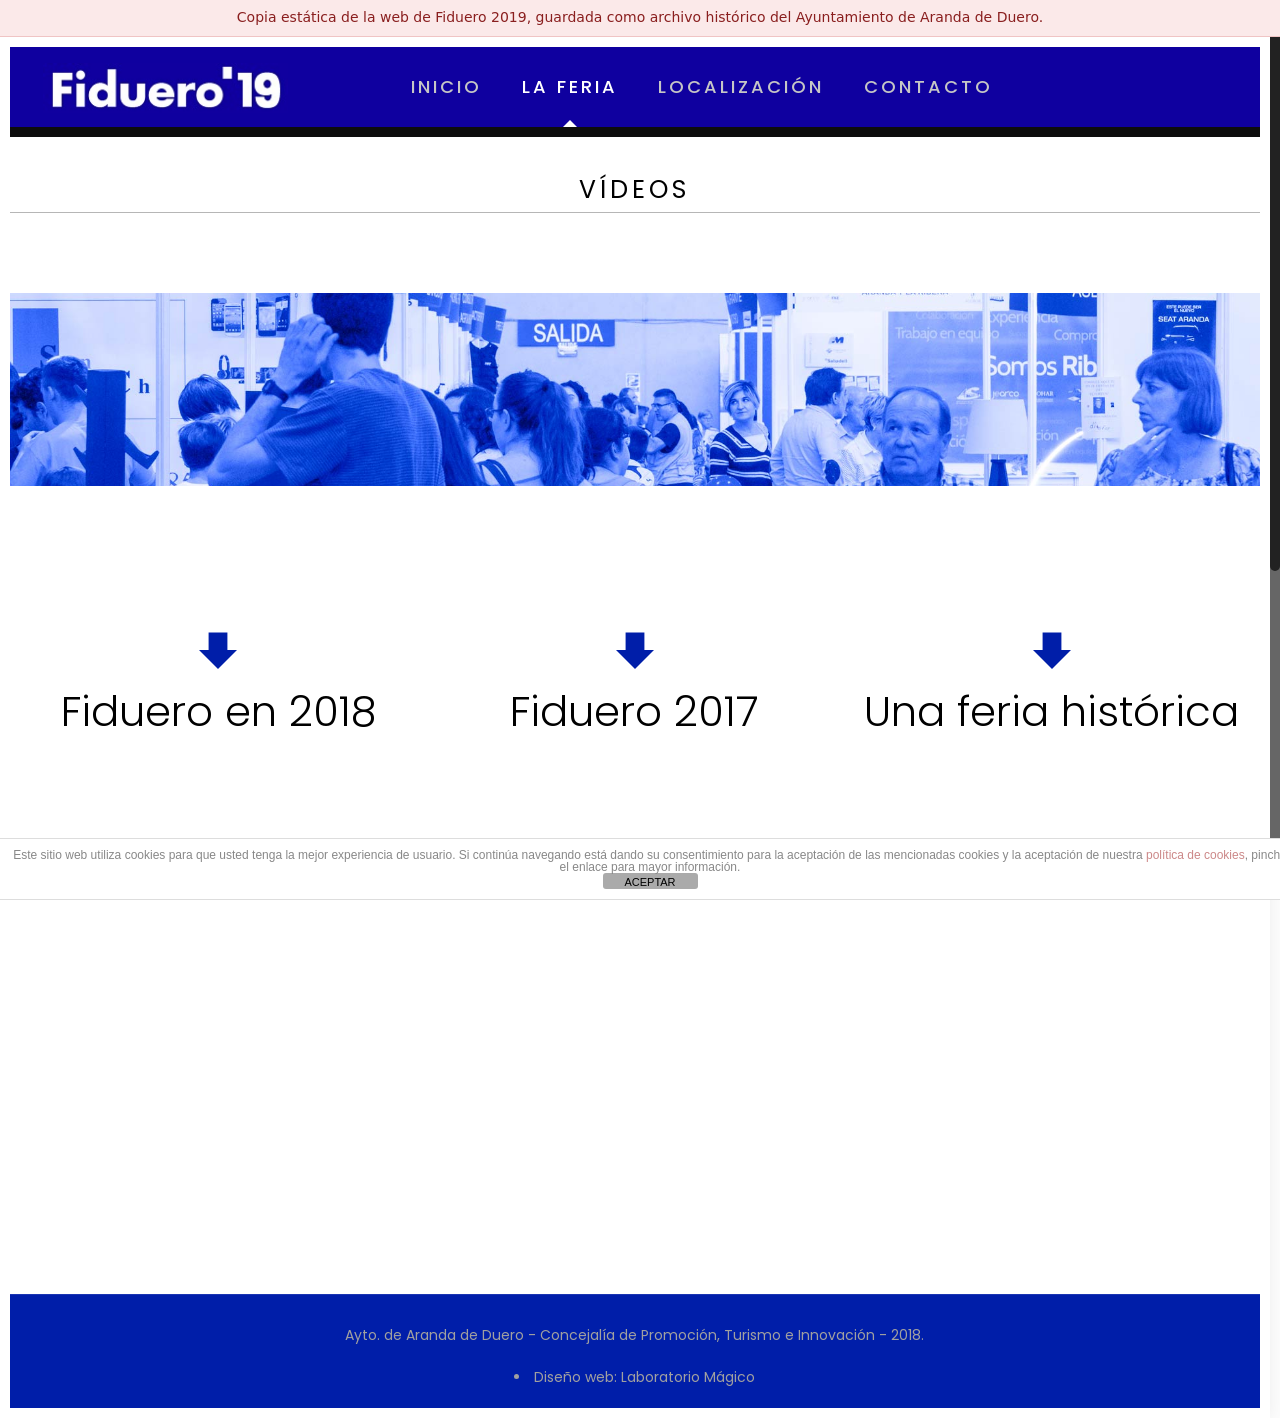
<file: site/videos/index.html>
<!DOCTYPE html>
<html class="no-js" lang="es">

<!-- head -->
<head>

<!-- meta -->
<meta charset="UTF-8" />
<meta name="viewport" content="width=device-width, initial-scale=1, maximum-scale=1" />
<meta name="description" content="Descubre la feria multisectorial de la Ribera del Duero" />
<meta name="keywords" content="feria, fiduero, ribera del duero, aranda de duero, trabajo, empresas" />
<link rel="alternate" href="http://www.traduccionesaranda.com" hreflang="es" />

<link rel="shortcut icon" href="../wp-content/uploads/2019/07/f19.png" />	
<link rel="apple-touch-icon" href="../wp-content/uploads/2019/07/f19.png" />
	

<!-- wp_head() -->
<title>VÍDEOS &#8211; Fiduero 2019</title>
<!-- script | dynamic -->
<script id="mfn-dnmc-config-js">
//<![CDATA[
window.mfn_ajax = "https://fiduero.arandadeduero.es/wp-admin/admin-ajax.php";
window.mfn = {mobile_init:1240,nicescroll:40,parallax:"translate3d",responsive:1,retina_js:0};
window.mfn_prettyphoto = {disable:false,disableMobile:false,title:false,style:"pp_default",width:0,height:0};
window.mfn_sliders = {blog:0,clients:0,offer:0,portfolio:0,shop:0,slider:0,testimonials:0};
//]]>
</script>
<meta name='robots' content='max-image-preview:large' />
	<style>img:is([sizes="auto" i], [sizes^="auto," i]) { contain-intrinsic-size: 3000px 1500px }</style>
	<link rel="alternate" type="application/rss+xml" title="Fiduero 2019 &raquo; Feed" href="https://fiduero.arandadeduero.es/feed/" />
<link rel="alternate" type="application/rss+xml" title="Fiduero 2019 &raquo; Feed de los comentarios" href="https://fiduero.arandadeduero.es/comments/feed/" />
<link rel="alternate" type="application/rss+xml" title="Fiduero 2019 &raquo; Comentario VÍDEOS del feed" href="https://fiduero.arandadeduero.es/videos/feed/" />
<script type="text/javascript">
/* <![CDATA[ */
window._wpemojiSettings = {"baseUrl":"https:\/\/s.w.org\/images\/core\/emoji\/15.0.3\/72x72\/","ext":".png","svgUrl":"https:\/\/s.w.org\/images\/core\/emoji\/15.0.3\/svg\/","svgExt":".svg","source":{"concatemoji":"https:\/\/fiduero.arandadeduero.es\/wp-includes\/js\/wp-emoji-release.min.js?ver=6.7.10"}};
/*! This file is auto-generated */
!function(i,n){var o,s,e;function c(e){try{var t={supportTests:e,timestamp:(new Date).valueOf()};sessionStorage.setItem(o,JSON.stringify(t))}catch(e){}}function p(e,t,n){e.clearRect(0,0,e.canvas.width,e.canvas.height),e.fillText(t,0,0);var t=new Uint32Array(e.getImageData(0,0,e.canvas.width,e.canvas.height).data),r=(e.clearRect(0,0,e.canvas.width,e.canvas.height),e.fillText(n,0,0),new Uint32Array(e.getImageData(0,0,e.canvas.width,e.canvas.height).data));return t.every(function(e,t){return e===r[t]})}function u(e,t,n){switch(t){case"flag":return n(e,"\ud83c\udff3\ufe0f\u200d\u26a7\ufe0f","\ud83c\udff3\ufe0f\u200b\u26a7\ufe0f")?!1:!n(e,"\ud83c\uddfa\ud83c\uddf3","\ud83c\uddfa\u200b\ud83c\uddf3")&&!n(e,"\ud83c\udff4\udb40\udc67\udb40\udc62\udb40\udc65\udb40\udc6e\udb40\udc67\udb40\udc7f","\ud83c\udff4\u200b\udb40\udc67\u200b\udb40\udc62\u200b\udb40\udc65\u200b\udb40\udc6e\u200b\udb40\udc67\u200b\udb40\udc7f");case"emoji":return!n(e,"\ud83d\udc26\u200d\u2b1b","\ud83d\udc26\u200b\u2b1b")}return!1}function f(e,t,n){var r="undefined"!=typeof WorkerGlobalScope&&self instanceof WorkerGlobalScope?new OffscreenCanvas(300,150):i.createElement("canvas"),a=r.getContext("2d",{willReadFrequently:!0}),o=(a.textBaseline="top",a.font="600 32px Arial",{});return e.forEach(function(e){o[e]=t(a,e,n)}),o}function t(e){var t=i.createElement("script");t.src=e,t.defer=!0,i.head.appendChild(t)}"undefined"!=typeof Promise&&(o="wpEmojiSettingsSupports",s=["flag","emoji"],n.supports={everything:!0,everythingExceptFlag:!0},e=new Promise(function(e){i.addEventListener("DOMContentLoaded",e,{once:!0})}),new Promise(function(t){var n=function(){try{var e=JSON.parse(sessionStorage.getItem(o));if("object"==typeof e&&"number"==typeof e.timestamp&&(new Date).valueOf()<e.timestamp+604800&&"object"==typeof e.supportTests)return e.supportTests}catch(e){}return null}();if(!n){if("undefined"!=typeof Worker&&"undefined"!=typeof OffscreenCanvas&&"undefined"!=typeof URL&&URL.createObjectURL&&"undefined"!=typeof Blob)try{var e="postMessage("+f.toString()+"("+[JSON.stringify(s),u.toString(),p.toString()].join(",")+"));",r=new Blob([e],{type:"text/javascript"}),a=new Worker(URL.createObjectURL(r),{name:"wpTestEmojiSupports"});return void(a.onmessage=function(e){c(n=e.data),a.terminate(),t(n)})}catch(e){}c(n=f(s,u,p))}t(n)}).then(function(e){for(var t in e)n.supports[t]=e[t],n.supports.everything=n.supports.everything&&n.supports[t],"flag"!==t&&(n.supports.everythingExceptFlag=n.supports.everythingExceptFlag&&n.supports[t]);n.supports.everythingExceptFlag=n.supports.everythingExceptFlag&&!n.supports.flag,n.DOMReady=!1,n.readyCallback=function(){n.DOMReady=!0}}).then(function(){return e}).then(function(){var e;n.supports.everything||(n.readyCallback(),(e=n.source||{}).concatemoji?t(e.concatemoji):e.wpemoji&&e.twemoji&&(t(e.twemoji),t(e.wpemoji)))}))}((window,document),window._wpemojiSettings);
/* ]]> */
</script>
<link rel='stylesheet' id='mec-font-icons-css' href='../wp-content/plugins/modern-events-calendar-lite/assets/css/iconfonts.css' type='text/css' media='all' />
<link rel='stylesheet' id='mec-frontend-style-css' href='../wp-content/plugins/modern-events-calendar-lite/assets/css/frontend.min.css' type='text/css' media='all' />
<link rel='stylesheet' id='mec-tooltip-style-css' href='../wp-content/plugins/modern-events-calendar-lite/assets/packages/tooltip/tooltip.css' type='text/css' media='all' />
<link rel='stylesheet' id='mec-tooltip-shadow-style-css' href='../wp-content/plugins/modern-events-calendar-lite/assets/packages/tooltip/tooltipster-sideTip-shadow.min.css' type='text/css' media='all' />
<link rel='stylesheet' id='mec-google-fonts-css' href='../fonts/gf-2.css' type='text/css' media='all' />
<link rel='stylesheet' id='mec-lity-style-css' href='../wp-content/plugins/modern-events-calendar-lite/assets/packages/lity/lity.min.css' type='text/css' media='all' />
<link rel='stylesheet' id='layerslider-css' href='../wp-content/plugins/LayerSlider/static/layerslider/css/layerslider.css' type='text/css' media='all' />
<link rel='stylesheet' id='ls-google-fonts-css' href='../fonts/gf-1.css' type='text/css' media='all' />
<style id='wp-emoji-styles-inline-css' type='text/css'>

	img.wp-smiley, img.emoji {
		display: inline !important;
		border: none !important;
		box-shadow: none !important;
		height: 1em !important;
		width: 1em !important;
		margin: 0 0.07em !important;
		vertical-align: -0.1em !important;
		background: none !important;
		padding: 0 !important;
	}
</style>
<link rel='stylesheet' id='wp-block-library-css' href='../wp-includes/css/dist/block-library/style.min.css' type='text/css' media='all' />
<style id='classic-theme-styles-inline-css' type='text/css'>
/*! This file is auto-generated */
.wp-block-button__link{color:#fff;background-color:#32373c;border-radius:9999px;box-shadow:none;text-decoration:none;padding:calc(.667em + 2px) calc(1.333em + 2px);font-size:1.125em}.wp-block-file__button{background:#32373c;color:#fff;text-decoration:none}
</style>
<style id='global-styles-inline-css' type='text/css'>
:root{--wp--preset--aspect-ratio--square: 1;--wp--preset--aspect-ratio--4-3: 4/3;--wp--preset--aspect-ratio--3-4: 3/4;--wp--preset--aspect-ratio--3-2: 3/2;--wp--preset--aspect-ratio--2-3: 2/3;--wp--preset--aspect-ratio--16-9: 16/9;--wp--preset--aspect-ratio--9-16: 9/16;--wp--preset--color--black: #000000;--wp--preset--color--cyan-bluish-gray: #abb8c3;--wp--preset--color--white: #ffffff;--wp--preset--color--pale-pink: #f78da7;--wp--preset--color--vivid-red: #cf2e2e;--wp--preset--color--luminous-vivid-orange: #ff6900;--wp--preset--color--luminous-vivid-amber: #fcb900;--wp--preset--color--light-green-cyan: #7bdcb5;--wp--preset--color--vivid-green-cyan: #00d084;--wp--preset--color--pale-cyan-blue: #8ed1fc;--wp--preset--color--vivid-cyan-blue: #0693e3;--wp--preset--color--vivid-purple: #9b51e0;--wp--preset--gradient--vivid-cyan-blue-to-vivid-purple: linear-gradient(135deg,rgba(6,147,227,1) 0%,rgb(155,81,224) 100%);--wp--preset--gradient--light-green-cyan-to-vivid-green-cyan: linear-gradient(135deg,rgb(122,220,180) 0%,rgb(0,208,130) 100%);--wp--preset--gradient--luminous-vivid-amber-to-luminous-vivid-orange: linear-gradient(135deg,rgba(252,185,0,1) 0%,rgba(255,105,0,1) 100%);--wp--preset--gradient--luminous-vivid-orange-to-vivid-red: linear-gradient(135deg,rgba(255,105,0,1) 0%,rgb(207,46,46) 100%);--wp--preset--gradient--very-light-gray-to-cyan-bluish-gray: linear-gradient(135deg,rgb(238,238,238) 0%,rgb(169,184,195) 100%);--wp--preset--gradient--cool-to-warm-spectrum: linear-gradient(135deg,rgb(74,234,220) 0%,rgb(151,120,209) 20%,rgb(207,42,186) 40%,rgb(238,44,130) 60%,rgb(251,105,98) 80%,rgb(254,248,76) 100%);--wp--preset--gradient--blush-light-purple: linear-gradient(135deg,rgb(255,206,236) 0%,rgb(152,150,240) 100%);--wp--preset--gradient--blush-bordeaux: linear-gradient(135deg,rgb(254,205,165) 0%,rgb(254,45,45) 50%,rgb(107,0,62) 100%);--wp--preset--gradient--luminous-dusk: linear-gradient(135deg,rgb(255,203,112) 0%,rgb(199,81,192) 50%,rgb(65,88,208) 100%);--wp--preset--gradient--pale-ocean: linear-gradient(135deg,rgb(255,245,203) 0%,rgb(182,227,212) 50%,rgb(51,167,181) 100%);--wp--preset--gradient--electric-grass: linear-gradient(135deg,rgb(202,248,128) 0%,rgb(113,206,126) 100%);--wp--preset--gradient--midnight: linear-gradient(135deg,rgb(2,3,129) 0%,rgb(40,116,252) 100%);--wp--preset--font-size--small: 13px;--wp--preset--font-size--medium: 20px;--wp--preset--font-size--large: 36px;--wp--preset--font-size--x-large: 42px;--wp--preset--spacing--20: 0.44rem;--wp--preset--spacing--30: 0.67rem;--wp--preset--spacing--40: 1rem;--wp--preset--spacing--50: 1.5rem;--wp--preset--spacing--60: 2.25rem;--wp--preset--spacing--70: 3.38rem;--wp--preset--spacing--80: 5.06rem;--wp--preset--shadow--natural: 6px 6px 9px rgba(0, 0, 0, 0.2);--wp--preset--shadow--deep: 12px 12px 50px rgba(0, 0, 0, 0.4);--wp--preset--shadow--sharp: 6px 6px 0px rgba(0, 0, 0, 0.2);--wp--preset--shadow--outlined: 6px 6px 0px -3px rgba(255, 255, 255, 1), 6px 6px rgba(0, 0, 0, 1);--wp--preset--shadow--crisp: 6px 6px 0px rgba(0, 0, 0, 1);}:where(.is-layout-flex){gap: 0.5em;}:where(.is-layout-grid){gap: 0.5em;}body .is-layout-flex{display: flex;}.is-layout-flex{flex-wrap: wrap;align-items: center;}.is-layout-flex > :is(*, div){margin: 0;}body .is-layout-grid{display: grid;}.is-layout-grid > :is(*, div){margin: 0;}:where(.wp-block-columns.is-layout-flex){gap: 2em;}:where(.wp-block-columns.is-layout-grid){gap: 2em;}:where(.wp-block-post-template.is-layout-flex){gap: 1.25em;}:where(.wp-block-post-template.is-layout-grid){gap: 1.25em;}.has-black-color{color: var(--wp--preset--color--black) !important;}.has-cyan-bluish-gray-color{color: var(--wp--preset--color--cyan-bluish-gray) !important;}.has-white-color{color: var(--wp--preset--color--white) !important;}.has-pale-pink-color{color: var(--wp--preset--color--pale-pink) !important;}.has-vivid-red-color{color: var(--wp--preset--color--vivid-red) !important;}.has-luminous-vivid-orange-color{color: var(--wp--preset--color--luminous-vivid-orange) !important;}.has-luminous-vivid-amber-color{color: var(--wp--preset--color--luminous-vivid-amber) !important;}.has-light-green-cyan-color{color: var(--wp--preset--color--light-green-cyan) !important;}.has-vivid-green-cyan-color{color: var(--wp--preset--color--vivid-green-cyan) !important;}.has-pale-cyan-blue-color{color: var(--wp--preset--color--pale-cyan-blue) !important;}.has-vivid-cyan-blue-color{color: var(--wp--preset--color--vivid-cyan-blue) !important;}.has-vivid-purple-color{color: var(--wp--preset--color--vivid-purple) !important;}.has-black-background-color{background-color: var(--wp--preset--color--black) !important;}.has-cyan-bluish-gray-background-color{background-color: var(--wp--preset--color--cyan-bluish-gray) !important;}.has-white-background-color{background-color: var(--wp--preset--color--white) !important;}.has-pale-pink-background-color{background-color: var(--wp--preset--color--pale-pink) !important;}.has-vivid-red-background-color{background-color: var(--wp--preset--color--vivid-red) !important;}.has-luminous-vivid-orange-background-color{background-color: var(--wp--preset--color--luminous-vivid-orange) !important;}.has-luminous-vivid-amber-background-color{background-color: var(--wp--preset--color--luminous-vivid-amber) !important;}.has-light-green-cyan-background-color{background-color: var(--wp--preset--color--light-green-cyan) !important;}.has-vivid-green-cyan-background-color{background-color: var(--wp--preset--color--vivid-green-cyan) !important;}.has-pale-cyan-blue-background-color{background-color: var(--wp--preset--color--pale-cyan-blue) !important;}.has-vivid-cyan-blue-background-color{background-color: var(--wp--preset--color--vivid-cyan-blue) !important;}.has-vivid-purple-background-color{background-color: var(--wp--preset--color--vivid-purple) !important;}.has-black-border-color{border-color: var(--wp--preset--color--black) !important;}.has-cyan-bluish-gray-border-color{border-color: var(--wp--preset--color--cyan-bluish-gray) !important;}.has-white-border-color{border-color: var(--wp--preset--color--white) !important;}.has-pale-pink-border-color{border-color: var(--wp--preset--color--pale-pink) !important;}.has-vivid-red-border-color{border-color: var(--wp--preset--color--vivid-red) !important;}.has-luminous-vivid-orange-border-color{border-color: var(--wp--preset--color--luminous-vivid-orange) !important;}.has-luminous-vivid-amber-border-color{border-color: var(--wp--preset--color--luminous-vivid-amber) !important;}.has-light-green-cyan-border-color{border-color: var(--wp--preset--color--light-green-cyan) !important;}.has-vivid-green-cyan-border-color{border-color: var(--wp--preset--color--vivid-green-cyan) !important;}.has-pale-cyan-blue-border-color{border-color: var(--wp--preset--color--pale-cyan-blue) !important;}.has-vivid-cyan-blue-border-color{border-color: var(--wp--preset--color--vivid-cyan-blue) !important;}.has-vivid-purple-border-color{border-color: var(--wp--preset--color--vivid-purple) !important;}.has-vivid-cyan-blue-to-vivid-purple-gradient-background{background: var(--wp--preset--gradient--vivid-cyan-blue-to-vivid-purple) !important;}.has-light-green-cyan-to-vivid-green-cyan-gradient-background{background: var(--wp--preset--gradient--light-green-cyan-to-vivid-green-cyan) !important;}.has-luminous-vivid-amber-to-luminous-vivid-orange-gradient-background{background: var(--wp--preset--gradient--luminous-vivid-amber-to-luminous-vivid-orange) !important;}.has-luminous-vivid-orange-to-vivid-red-gradient-background{background: var(--wp--preset--gradient--luminous-vivid-orange-to-vivid-red) !important;}.has-very-light-gray-to-cyan-bluish-gray-gradient-background{background: var(--wp--preset--gradient--very-light-gray-to-cyan-bluish-gray) !important;}.has-cool-to-warm-spectrum-gradient-background{background: var(--wp--preset--gradient--cool-to-warm-spectrum) !important;}.has-blush-light-purple-gradient-background{background: var(--wp--preset--gradient--blush-light-purple) !important;}.has-blush-bordeaux-gradient-background{background: var(--wp--preset--gradient--blush-bordeaux) !important;}.has-luminous-dusk-gradient-background{background: var(--wp--preset--gradient--luminous-dusk) !important;}.has-pale-ocean-gradient-background{background: var(--wp--preset--gradient--pale-ocean) !important;}.has-electric-grass-gradient-background{background: var(--wp--preset--gradient--electric-grass) !important;}.has-midnight-gradient-background{background: var(--wp--preset--gradient--midnight) !important;}.has-small-font-size{font-size: var(--wp--preset--font-size--small) !important;}.has-medium-font-size{font-size: var(--wp--preset--font-size--medium) !important;}.has-large-font-size{font-size: var(--wp--preset--font-size--large) !important;}.has-x-large-font-size{font-size: var(--wp--preset--font-size--x-large) !important;}
:where(.wp-block-post-template.is-layout-flex){gap: 1.25em;}:where(.wp-block-post-template.is-layout-grid){gap: 1.25em;}
:where(.wp-block-columns.is-layout-flex){gap: 2em;}:where(.wp-block-columns.is-layout-grid){gap: 2em;}
:root :where(.wp-block-pullquote){font-size: 1.5em;line-height: 1.6;}
</style>
<link rel='stylesheet' id='front-estilos-css' href='../wp-content/plugins/asesor-cookies-para-la-ley-en-espana/html/front/estilos.css' type='text/css' media='all' />
<link rel='stylesheet' id='contact-form-7-css' href='../wp-content/plugins/contact-form-7/includes/css/styles.css' type='text/css' media='all' />
<link rel='stylesheet' id='rs-plugin-settings-css' href='../wp-content/plugins/revslider/public/assets/css/settings.css' type='text/css' media='all' />
<style id='rs-plugin-settings-inline-css' type='text/css'>
#rs-demo-id {}
</style>
<link rel='stylesheet' id='yellow-pencil-animate-css' href='../wp-content/plugins/waspthemes-yellow-pencil/library/css/animate.css' type='text/css' media='all' />
<link rel='stylesheet' id='style-css' href='../wp-content/themes/arandaenfiestas/style.css' type='text/css' media='all' />
<link rel='stylesheet' id='mfn-base-css' href='../wp-content/themes/arandaenfiestas/css/base.css' type='text/css' media='all' />
<link rel='stylesheet' id='mfn-layout-css' href='../wp-content/themes/arandaenfiestas/css/layout.css' type='text/css' media='all' />
<link rel='stylesheet' id='mfn-shortcodes-css' href='../wp-content/themes/arandaenfiestas/css/shortcodes.css' type='text/css' media='all' />
<link rel='stylesheet' id='mfn-animations-css' href='../wp-content/themes/arandaenfiestas/assets/animations/animations.min.css' type='text/css' media='all' />
<link rel='stylesheet' id='mfn-jquery-ui-css' href='../wp-content/themes/arandaenfiestas/assets/ui/jquery.ui.all.css' type='text/css' media='all' />
<link rel='stylesheet' id='mfn-prettyPhoto-css' href='../wp-content/themes/arandaenfiestas/assets/prettyPhoto/prettyPhoto.css' type='text/css' media='all' />
<link rel='stylesheet' id='mfn-jplayer-css' href='../wp-content/themes/arandaenfiestas/assets/jplayer/css/jplayer.blue.monday.css' type='text/css' media='all' />
<link rel='stylesheet' id='mfn-responsive-css' href='../wp-content/themes/arandaenfiestas/css/responsive.css' type='text/css' media='all' />
<link rel='stylesheet' id='Poppins-css' href='../fonts/gf-3.css' type='text/css' media='all' />
<link rel='stylesheet' id='\poppins\-css' href='../fonts/gf-4.css' type='text/css' media='all' />
<script type="text/javascript" src="../wp-includes/js/jquery/jquery.min.js" id="jquery-core-js"></script>
<script type="text/javascript" src="../wp-includes/js/jquery/jquery-migrate.min.js" id="jquery-migrate-js"></script>
<script type="text/javascript" src="../wp-content/plugins/modern-events-calendar-lite/assets/js/jquery.typewatch.js" id="mec-typekit-script-js"></script>
<script type="text/javascript" id="mec-frontend-script-js-extra">
/* <![CDATA[ */
var mecdata = {"day":"d\u00eda ","days":"d\u00edas","hour":"hora","hours":"horas","minute":"minuto","minutes":"minutos","second":"segundo","seconds":"segundos","elementor_edit_mode":"no"};
/* ]]> */
</script>
<script type="text/javascript" src="../wp-content/plugins/modern-events-calendar-lite/assets/js/frontend.js" id="mec-frontend-script-js"></script>
<script type="text/javascript" src="../wp-content/plugins/modern-events-calendar-lite/assets/packages/tooltip/tooltip.js" id="mec-tooltip-script-js"></script>
<script type="text/javascript" src="../wp-content/plugins/modern-events-calendar-lite/assets/js/events.js" id="mec-events-script-js"></script>
<script type="text/javascript" src="../wp-content/plugins/modern-events-calendar-lite/assets/packages/lity/lity.min.js" id="mec-lity-script-js"></script>
<script type="text/javascript" src="../wp-content/plugins/modern-events-calendar-lite/assets/packages/colorbrightness/colorbrightness.min.js" id="mec-colorbrightness-script-js"></script>
<script type="text/javascript" src="../wp-content/plugins/modern-events-calendar-lite/assets/packages/owl-carousel/owl.carousel.min.js" id="mec-owl-carousel-script-js"></script>
<script type="text/javascript" src="../wp-content/plugins/LayerSlider/static/layerslider/js/greensock.js" id="greensock-js"></script>
<script type="text/javascript" id="layerslider-js-extra">
/* <![CDATA[ */
var LS_Meta = {"v":"6.1.6"};
/* ]]> */
</script>
<script type="text/javascript" src="../wp-content/plugins/LayerSlider/static/layerslider/js/layerslider.kreaturamedia.jquery.js" id="layerslider-js"></script>
<script type="text/javascript" src="../wp-content/plugins/LayerSlider/static/layerslider/js/layerslider.transitions.js" id="layerslider-transitions-js"></script>
<script type="text/javascript" id="front-principal-js-extra">
/* <![CDATA[ */
var cdp_cookies_info = {"url_plugin":"https:\/\/fiduero.arandadeduero.es\/wp-content\/plugins\/asesor-cookies-para-la-ley-en-espana\/plugin.php","url_admin_ajax":"https:\/\/fiduero.arandadeduero.es\/wp-admin\/admin-ajax.php"};
/* ]]> */
</script>
<script type="text/javascript" src="../wp-content/plugins/asesor-cookies-para-la-ley-en-espana/html/front/principal.js" id="front-principal-js"></script>
<meta name="generator" content="Powered by LayerSlider 6.1.6 - Multi-Purpose, Responsive, Parallax, Mobile-Friendly Slider Plugin for WordPress." />
<!-- LayerSlider updates and docs at: https://layerslider.kreaturamedia.com -->
<link rel="https://api.w.org/" href="https://fiduero.arandadeduero.es/wp-json/" /><link rel="alternate" title="JSON" type="application/json" href="https://fiduero.arandadeduero.es/wp-json/wp/v2/pages/2362" /><link rel="EditURI" type="application/rsd+xml" title="RSD" href="https://fiduero.arandadeduero.es/xmlrpc.php?rsd" />
<link rel="canonical" href="index.html" />
<link rel='shortlink' href='https://fiduero.arandadeduero.es/?p=2362' />
<link rel="alternate" title="oEmbed (JSON)" type="application/json+oembed" href="https://fiduero.arandadeduero.es/wp-json/oembed/1.0/embed?url=https%3A%2F%2Ffiduero.arandadeduero.es%2Fvideos%2F" />
<link rel="alternate" title="oEmbed (XML)" type="text/xml+oembed" href="https://fiduero.arandadeduero.es/wp-json/oembed/1.0/embed?url=https%3A%2F%2Ffiduero.arandadeduero.es%2Fvideos%2F&#038;format=xml" />
<script type="text/javascript">var ajaxurl = "https://fiduero.arandadeduero.es/wp-admin/admin-ajax.php";</script><meta name="generator" content="Customized By Yellow Pencil Plugin" />
<!-- style | dynamic -->
<style id="mfn-dnmc-style-css">
@media only screen and (min-width: 1240px) {body:not(.header-simple) #Top_bar #menu{display:block!important}.tr-menu #Top_bar #menu{background:none!important}#Top_bar .menu > li > ul.mfn-megamenu{width:984px}#Top_bar .menu > li > ul.mfn-megamenu > li{float:left}#Top_bar .menu > li > ul.mfn-megamenu > li.mfn-megamenu-cols-1{width:100%}#Top_bar .menu > li > ul.mfn-megamenu > li.mfn-megamenu-cols-2{width:50%}#Top_bar .menu > li > ul.mfn-megamenu > li.mfn-megamenu-cols-3{width:33.33%}#Top_bar .menu > li > ul.mfn-megamenu > li.mfn-megamenu-cols-4{width:25%}#Top_bar .menu > li > ul.mfn-megamenu > li.mfn-megamenu-cols-5{width:20%}#Top_bar .menu > li > ul.mfn-megamenu > li.mfn-megamenu-cols-6{width:16.66%}#Top_bar .menu > li > ul.mfn-megamenu > li > ul{display:block!important;position:inherit;left:auto;top:auto;border-width:0 1px 0 0}#Top_bar .menu > li > ul.mfn-megamenu > li:last-child > ul{border:0}#Top_bar .menu > li > ul.mfn-megamenu > li > ul li{width:auto}#Top_bar .menu > li > ul.mfn-megamenu a.mfn-megamenu-title{text-transform:uppercase;font-weight:400;background:none}#Top_bar .menu > li > ul.mfn-megamenu a .menu-arrow{display:none}.menuo-right #Top_bar .menu > li > ul.mfn-megamenu{left:auto;right:0}.menuo-right #Top_bar .menu > li > ul.mfn-megamenu-bg{box-sizing:border-box}#Top_bar .menu > li > ul.mfn-megamenu-bg{padding:20px 166px 20px 20px;background-repeat:no-repeat;background-position:right bottom}.rtl #Top_bar .menu > li > ul.mfn-megamenu-bg{padding-left:166px;padding-right:20px;background-position:left bottom}#Top_bar .menu > li > ul.mfn-megamenu-bg > li{background:none}#Top_bar .menu > li > ul.mfn-megamenu-bg > li a{border:none}#Top_bar .menu > li > ul.mfn-megamenu-bg > li > ul{background:none!important;-webkit-box-shadow:0 0 0 0;-moz-box-shadow:0 0 0 0;box-shadow:0 0 0 0}.mm-vertical #Top_bar .container{position:relative;}.mm-vertical #Top_bar .top_bar_left{position:static;}.mm-vertical #Top_bar .menu > li ul{box-shadow:0 0 0 0 transparent!important;background-image:none;}.mm-vertical #Top_bar .menu > li > ul.mfn-megamenu{width:98%!important;margin:0 1%;padding:20px 0;}.mm-vertical.header-plain #Top_bar .menu > li > ul.mfn-megamenu{width:100%!important;margin:0;}.mm-vertical #Top_bar .menu > li > ul.mfn-megamenu > li{display:table-cell;float:none!important;width:10%;padding:0 15px;border-right:1px solid rgba(0, 0, 0, 0.05);}.mm-vertical #Top_bar .menu > li > ul.mfn-megamenu > li:last-child{border-right-width:0}.mm-vertical #Top_bar .menu > li > ul.mfn-megamenu > li.hide-border{border-right-width:0}.mm-vertical #Top_bar .menu > li > ul.mfn-megamenu > li a{border-bottom-width:0;padding:9px 15px;line-height:120%;}.mm-vertical #Top_bar .menu > li > ul.mfn-megamenu a.mfn-megamenu-title{font-weight:700;}.rtl .mm-vertical #Top_bar .menu > li > ul.mfn-megamenu > li:first-child{border-right-width:0}.rtl .mm-vertical #Top_bar .menu > li > ul.mfn-megamenu > li:last-child{border-right-width:1px}#Header_creative #Top_bar .menu > li > ul.mfn-megamenu{width:980px!important;margin:0;}.header-plain:not(.menuo-right) #Header .top_bar_left{width:auto!important}.header-stack.header-center #Top_bar #menu{display:inline-block!important}.header-simple #Top_bar #menu{display:none;height:auto;width:300px;bottom:auto;top:100%;right:1px;position:absolute;margin:0}.header-simple #Header a.responsive-menu-toggle{display:block;right:10px}.header-simple #Top_bar #menu > ul{width:100%;float:left}.header-simple #Top_bar #menu ul li{width:100%;padding-bottom:0;border-right:0;position:relative}.header-simple #Top_bar #menu ul li a{padding:0 20px;margin:0;display:block;height:auto;line-height:normal;border:none}.header-simple #Top_bar #menu ul li a:after{display:none}.header-simple #Top_bar #menu ul li a span{border:none;line-height:44px;display:inline;padding:0}.header-simple #Top_bar #menu ul li.submenu .menu-toggle{display:block;position:absolute;right:0;top:0;width:44px;height:44px;line-height:44px;font-size:30px;font-weight:300;text-align:center;cursor:pointer;color:#444;opacity:0.33;}.header-simple #Top_bar #menu ul li.submenu .menu-toggle:after{content:"+"}.header-simple #Top_bar #menu ul li.hover > .menu-toggle:after{content:"-"}.header-simple #Top_bar #menu ul li.hover a{border-bottom:0}.header-simple #Top_bar #menu ul.mfn-megamenu li .menu-toggle{display:none}.header-simple #Top_bar #menu ul li ul{position:relative!important;left:0!important;top:0;padding:0;margin:0!important;width:auto!important;background-image:none}.header-simple #Top_bar #menu ul li ul li{width:100%!important;display:block;padding:0;}.header-simple #Top_bar #menu ul li ul li a{padding:0 20px 0 30px}.header-simple #Top_bar #menu ul li ul li a .menu-arrow{display:none}.header-simple #Top_bar #menu ul li ul li a span{padding:0}.header-simple #Top_bar #menu ul li ul li a span:after{display:none!important}.header-simple #Top_bar .menu > li > ul.mfn-megamenu a.mfn-megamenu-title{text-transform:uppercase;font-weight:400}.header-simple #Top_bar .menu > li > ul.mfn-megamenu > li > ul{display:block!important;position:inherit;left:auto;top:auto}.header-simple #Top_bar #menu ul li ul li ul{border-left:0!important;padding:0;top:0}.header-simple #Top_bar #menu ul li ul li ul li a{padding:0 20px 0 40px}.rtl.header-simple #Top_bar #menu{left:1px;right:auto}.rtl.header-simple #Top_bar a.responsive-menu-toggle{left:10px;right:auto}.rtl.header-simple #Top_bar #menu ul li.submenu .menu-toggle{left:0;right:auto}.rtl.header-simple #Top_bar #menu ul li ul{left:auto!important;right:0!important}.rtl.header-simple #Top_bar #menu ul li ul li a{padding:0 30px 0 20px}.rtl.header-simple #Top_bar #menu ul li ul li ul li a{padding:0 40px 0 20px}.menu-highlight #Top_bar .menu > li{margin:0 2px}.menu-highlight:not(.header-creative) #Top_bar .menu > li > a{margin:20px 0;padding:0;-webkit-border-radius:5px;border-radius:5px}.menu-highlight #Top_bar .menu > li > a:after{display:none}.menu-highlight #Top_bar .menu > li > a span:not(.description){line-height:50px}.menu-highlight #Top_bar .menu > li > a span.description{display:none}.menu-highlight.header-stack #Top_bar .menu > li > a{margin:10px 0!important}.menu-highlight.header-stack #Top_bar .menu > li > a span:not(.description){line-height:40px}.menu-highlight.header-transparent #Top_bar .menu > li > a{margin:5px 0}.menu-highlight.header-simple #Top_bar #menu ul li,.menu-highlight.header-creative #Top_bar #menu ul li{margin:0}.menu-highlight.header-simple #Top_bar #menu ul li > a,.menu-highlight.header-creative #Top_bar #menu ul li > a{-webkit-border-radius:0;border-radius:0}.menu-highlight:not(.header-fixed):not(.header-simple) #Top_bar.is-sticky .menu > li > a{margin:10px 0!important;padding:5px 0!important}.menu-highlight:not(.header-fixed):not(.header-simple) #Top_bar.is-sticky .menu > li > a span{line-height:30px!important}.header-modern.menu-highlight.menuo-right .menu_wrapper{margin-right:20px}.menu-line-below #Top_bar .menu > li > a:after{top:auto;bottom:-4px}.menu-line-below #Top_bar.is-sticky .menu > li > a:after{top:auto;bottom:-4px}.menu-line-below-80 #Top_bar:not(.is-sticky) .menu > li > a:after{height:4px;left:10%;top:50%;margin-top:20px;width:80%}.menu-line-below-80-1 #Top_bar:not(.is-sticky) .menu > li > a:after{height:1px;left:10%;top:50%;margin-top:20px;width:80%}.menu-link-color #Top_bar .menu > li > a:after{display:none!important}.menu-arrow-top #Top_bar .menu > li > a:after{background:none repeat scroll 0 0 rgba(0,0,0,0)!important;border-color:#ccc transparent transparent;border-style:solid;border-width:7px 7px 0;display:block;height:0;left:50%;margin-left:-7px;top:0!important;width:0}.menu-arrow-top.header-transparent #Top_bar .menu > li > a:after,.menu-arrow-top.header-plain #Top_bar .menu > li > a:after{display:none}.menu-arrow-top #Top_bar.is-sticky .menu > li > a:after{top:0!important}.menu-arrow-bottom #Top_bar .menu > li > a:after{background:none!important;border-color:transparent transparent #ccc;border-style:solid;border-width:0 7px 7px;display:block;height:0;left:50%;margin-left:-7px;top:auto;bottom:0;width:0}.menu-arrow-bottom.header-transparent #Top_bar .menu > li > a:after,.menu-arrow-bottom.header-plain #Top_bar .menu > li > a:after{display:none}.menu-arrow-bottom #Top_bar.is-sticky .menu > li > a:after{top:auto;bottom:0}.menuo-no-borders #Top_bar .menu > li > a span:not(.description){border-right-width:0}.menuo-no-borders #Header_creative #Top_bar .menu > li > a span{border-bottom-width:0}.menuo-right #Top_bar .menu_wrapper{float:right}.menuo-right.header-stack:not(.header-center) #Top_bar .menu_wrapper{margin-right:150px}body.header-creative{padding-left:50px}body.header-creative.header-open{padding-left:250px}body.error404,body.under-construction,body.template-blank{padding-left:0!important}.header-creative.footer-fixed #Footer,.header-creative.footer-sliding #Footer,.header-creative.footer-stick #Footer.is-sticky{box-sizing:border-box;padding-left:50px;}.header-open.footer-fixed #Footer,.header-open.footer-sliding #Footer,.header-creative.footer-stick #Footer.is-sticky{padding-left:250px;}.header-rtl.header-creative.footer-fixed #Footer,.header-rtl.header-creative.footer-sliding #Footer,.header-rtl.header-creative.footer-stick #Footer.is-sticky{padding-left:0;padding-right:50px;}.header-rtl.header-open.footer-fixed #Footer,.header-rtl.header-open.footer-sliding #Footer,.header-rtl.header-creative.footer-stick #Footer.is-sticky{padding-right:250px;}#Header_creative{background:#fff;position:fixed;width:250px;height:100%;left:-200px;top:0;z-index:9002;-webkit-box-shadow:2px 0 4px 2px rgba(0,0,0,.15);box-shadow:2px 0 4px 2px rgba(0,0,0,.15)}#Header_creative .container{width:100%}#Header_creative .creative-wrapper{opacity:0;margin-right:50px}#Header_creative a.creative-menu-toggle{display:block;width:34px;height:34px;line-height:34px;font-size:22px;text-align:center;position:absolute;top:10px;right:8px;border-radius:3px}.admin-bar #Header_creative a.creative-menu-toggle{top:42px}#Header_creative #Top_bar{position:static;width:100%}#Header_creative #Top_bar .top_bar_left{width:100%!important;float:none}#Header_creative #Top_bar .top_bar_right{width:100%!important;float:none;height:auto;margin-bottom:35px;text-align:center;padding:0 20px;top:0;-webkit-box-sizing:border-box;-moz-box-sizing:border-box;box-sizing:border-box}#Header_creative #Top_bar .top_bar_right:before{display:none}#Header_creative #Top_bar .top_bar_right_wrapper{top:0}#Header_creative #Top_bar .logo{float:none;text-align:center;margin:15px 0}#Header_creative #Top_bar .menu_wrapper{float:none;margin:0 0 30px}#Header_creative #Top_bar .menu > li{width:100%;float:none;position:relative}#Header_creative #Top_bar .menu > li > a{padding:0;text-align:center}#Header_creative #Top_bar .menu > li > a:after{display:none}#Header_creative #Top_bar .menu > li > a span{border-right:0;border-bottom-width:1px;line-height:38px}#Header_creative #Top_bar .menu li ul{left:100%;right:auto;top:0;box-shadow:2px 2px 2px 0 rgba(0,0,0,0.03);-webkit-box-shadow:2px 2px 2px 0 rgba(0,0,0,0.03)}#Header_creative #Top_bar .menu > li > ul.mfn-megamenu{width:700px!important;}#Header_creative #Top_bar .menu > li > ul.mfn-megamenu > li > ul{left:0}#Header_creative #Top_bar .menu li ul li a{padding-top:9px;padding-bottom:8px}#Header_creative #Top_bar .menu li ul li ul{top:0!important}#Header_creative #Top_bar .menu > li > a span.description{display:block;font-size:13px;line-height:28px!important;clear:both}#Header_creative #Top_bar .search_wrapper{left:100%;top:auto;bottom:0}#Header_creative #Top_bar a#header_cart{display:inline-block;float:none;top:3px}#Header_creative #Top_bar a#search_button{display:inline-block;float:none;top:3px}#Header_creative #Top_bar .wpml-languages{display:inline-block;float:none;top:0}#Header_creative #Top_bar .wpml-languages.enabled:hover a.active{padding-bottom:9px}#Header_creative #Top_bar a.button.action_button{display:inline-block;float:none;top:16px;margin:0}#Header_creative #Top_bar .banner_wrapper{display:block;text-align:center}#Header_creative #Top_bar .banner_wrapper img{max-width:100%;height:auto;display:inline-block}#Header_creative #Action_bar{position:absolute;bottom:0;top:auto;clear:both;padding:0 20px;-webkit-box-sizing:border-box;-moz-box-sizing:border-box;box-sizing:border-box}#Header_creative #Action_bar .social{float:none;text-align:center;padding:5px 0 15px}#Header_creative #Action_bar .social li{margin-bottom:2px}#Header_creative .social li a{color:rgba(0,0,0,.5)}#Header_creative .social li a:hover{color:#000}#Header_creative .creative-social{position:absolute;bottom:10px;right:0;width:50px}#Header_creative .creative-social li{display:block;float:none;width:100%;text-align:center;margin-bottom:5px}.header-creative .fixed-nav.fixed-nav-prev{margin-left:50px}.header-creative.header-open .fixed-nav.fixed-nav-prev{margin-left:250px}.menuo-last #Header_creative #Top_bar .menu li.last ul{top:auto;bottom:0}.header-open #Header_creative{left:0}.header-open #Header_creative .creative-wrapper{opacity:1;margin:0!important;}.header-open #Header_creative .creative-menu-toggle,.header-open #Header_creative .creative-social{display:none}body.header-rtl.header-creative{padding-left:0;padding-right:50px}.header-rtl #Header_creative{left:auto;right:-200px}.header-rtl.nice-scroll #Header_creative{margin-right:10px}.header-rtl #Header_creative .creative-wrapper{margin-left:50px;margin-right:0}.header-rtl #Header_creative a.creative-menu-toggle{left:8px;right:auto}.header-rtl #Header_creative .creative-social{left:0;right:auto}.header-rtl #Footer #back_to_top.sticky{right:125px}.header-rtl #popup_contact{right:70px}.header-rtl #Header_creative #Top_bar .menu li ul{left:auto;right:100%}.header-rtl #Header_creative #Top_bar .search_wrapper{left:auto;right:100%;}.header-rtl .fixed-nav.fixed-nav-prev{margin-left:0!important}.header-rtl .fixed-nav.fixed-nav-next{margin-right:50px}body.header-rtl.header-creative.header-open{padding-left:0;padding-right:250px!important}.header-rtl.header-open #Header_creative{left:auto;right:0}.header-rtl.header-open #Footer #back_to_top.sticky{right:325px}.header-rtl.header-open #popup_contact{right:270px}.header-rtl.header-open .fixed-nav.fixed-nav-next{margin-right:250px}#Header_creative.active{left:-1px;}.header-rtl #Header_creative.active{left:auto;right:-1px;}#Header_creative.active .creative-wrapper{opacity:1;margin:0}.header-creative .vc_row[data-vc-full-width]{padding-left:50px}.header-creative.header-open .vc_row[data-vc-full-width]{padding-left:250px}.header-open .vc_parallax .vc_parallax-inner { left:auto; width: calc(100% - 250px); }.header-open.header-rtl .vc_parallax .vc_parallax-inner { left:0; right:auto; }#Header_creative.scroll{height:100%;overflow-y:auto}#Header_creative.scroll:not(.dropdown) .menu li ul{display:none!important}#Header_creative.scroll #Action_bar{position:static}#Header_creative.dropdown{outline:none}#Header_creative.dropdown #Top_bar .menu_wrapper{float:left}#Header_creative.dropdown #Top_bar #menu ul li{position:relative;float:left}#Header_creative.dropdown #Top_bar #menu ul li a:after{display:none}#Header_creative.dropdown #Top_bar #menu ul li a span{line-height:38px;padding:0}#Header_creative.dropdown #Top_bar #menu ul li.submenu .menu-toggle{display:block;position:absolute;right:0;top:0;width:38px;height:38px;line-height:38px;font-size:26px;font-weight:300;text-align:center;cursor:pointer;color:#444;opacity:0.33;}#Header_creative.dropdown #Top_bar #menu ul li.submenu .menu-toggle:after{content:"+"}#Header_creative.dropdown #Top_bar #menu ul li.hover > .menu-toggle:after{content:"-"}#Header_creative.dropdown #Top_bar #menu ul li.hover a{border-bottom:0}#Header_creative.dropdown #Top_bar #menu ul.mfn-megamenu li .menu-toggle{display:none}#Header_creative.dropdown #Top_bar #menu ul li ul{position:relative!important;left:0!important;top:0;padding:0;margin-left:0!important;width:auto!important;background-image:none}#Header_creative.dropdown #Top_bar #menu ul li ul li{width:100%!important}#Header_creative.dropdown #Top_bar #menu ul li ul li a{padding:0 10px;text-align:center}#Header_creative.dropdown #Top_bar #menu ul li ul li a .menu-arrow{display:none}#Header_creative.dropdown #Top_bar #menu ul li ul li a span{padding:0}#Header_creative.dropdown #Top_bar #menu ul li ul li a span:after{display:none!important}#Header_creative.dropdown #Top_bar .menu > li > ul.mfn-megamenu a.mfn-megamenu-title{text-transform:uppercase;font-weight:400}#Header_creative.dropdown #Top_bar .menu > li > ul.mfn-megamenu > li > ul{display:block!important;position:inherit;left:auto;top:auto}#Header_creative.dropdown #Top_bar #menu ul li ul li ul{border-left:0!important;padding:0;top:0}#Header_creative{transition: left .5s ease-in-out, right .5s ease-in-out;}#Header_creative .creative-wrapper{transition: opacity .5s ease-in-out, margin 0s ease-in-out .5s;}#Header_creative.active .creative-wrapper{transition: opacity .5s ease-in-out, margin 0s ease-in-out;}}@media only screen and (min-width: 1240px) {#Top_bar.is-sticky{position:fixed!important;width:100%;left:0;top:-60px;height:60px;z-index:701;background:#fff;opacity:.97;filter:alpha(opacity = 97);-webkit-box-shadow:0 2px 5px 0 rgba(0,0,0,0.1);-moz-box-shadow:0 2px 5px 0 rgba(0,0,0,0.1);box-shadow:0 2px 5px 0 rgba(0,0,0,0.1)}.layout-boxed.header-boxed #Top_bar.is-sticky{max-width:1240px;left:50%;-webkit-transform:translateX(-50%);transform:translateX(-50%)}.layout-boxed.header-boxed.nice-scroll #Top_bar.is-sticky{margin-left:-5px}#Top_bar.is-sticky .top_bar_left,#Top_bar.is-sticky .top_bar_right,#Top_bar.is-sticky .top_bar_right:before{background:none}#Top_bar.is-sticky .top_bar_right{top:-4px;height:auto;}#Top_bar.is-sticky .top_bar_right_wrapper{top:15px}.header-plain #Top_bar.is-sticky .top_bar_right_wrapper{top:0}#Top_bar.is-sticky .logo{width:auto;margin:0 30px 0 20px;padding:0}#Top_bar.is-sticky #logo{padding:5px 0!important;height:50px!important;line-height:50px!important}#Top_bar.is-sticky #logo img:not(.svg){max-height:35px;width:auto!important}#Top_bar.is-sticky #logo img.logo-main{display:none}#Top_bar.is-sticky #logo img.logo-sticky{display:inline}#Top_bar.is-sticky .menu_wrapper{clear:none}#Top_bar.is-sticky .menu_wrapper .menu > li > a{padding:15px 0}#Top_bar.is-sticky .menu > li > a,#Top_bar.is-sticky .menu > li > a span{line-height:30px}#Top_bar.is-sticky .menu > li > a:after{top:auto;bottom:-4px}#Top_bar.is-sticky .menu > li > a span.description{display:none}#Top_bar.is-sticky .secondary_menu_wrapper,#Top_bar.is-sticky .banner_wrapper{display:none}.header-overlay #Top_bar.is-sticky{display:none}.sticky-dark #Top_bar.is-sticky{background:rgba(0,0,0,.8)}.sticky-dark #Top_bar.is-sticky #menu{background:rgba(0,0,0,.8)}.sticky-dark #Top_bar.is-sticky .menu > li > a{color:#fff}.sticky-dark #Top_bar.is-sticky .top_bar_right a{color:rgba(255,255,255,.5)}.sticky-dark #Top_bar.is-sticky .wpml-languages a.active,.sticky-dark #Top_bar.is-sticky .wpml-languages ul.wpml-lang-dropdown{background:rgba(0,0,0,0.3);border-color:rgba(0,0,0,0.1)}}@media only screen and (min-width: 768px) and (max-width: 1240px){.header_placeholder{height:0!important}}@media only screen and (max-width: 1239px){#Top_bar #menu{display:none;height:auto;width:300px;bottom:auto;top:100%;right:1px;position:absolute;margin:0}#Top_bar a.responsive-menu-toggle{display:block}#Top_bar #menu > ul{width:100%;float:left}#Top_bar #menu ul li{width:100%;padding-bottom:0;border-right:0;position:relative}#Top_bar #menu ul li a{padding:0 25px;margin:0;display:block;height:auto;line-height:normal;border:none}#Top_bar #menu ul li a:after{display:none}#Top_bar #menu ul li a span{border:none;line-height:44px;display:inline;padding:0}#Top_bar #menu ul li a span.description{margin:0 0 0 5px}#Top_bar #menu ul li.submenu .menu-toggle{display:block;position:absolute;right:15px;top:0;width:44px;height:44px;line-height:44px;font-size:30px;font-weight:300;text-align:center;cursor:pointer;color:#444;opacity:0.33;}#Top_bar #menu ul li.submenu .menu-toggle:after{content:"+"}#Top_bar #menu ul li.hover > .menu-toggle:after{content:"-"}#Top_bar #menu ul li.hover a{border-bottom:0}#Top_bar #menu ul li a span:after{display:none!important}#Top_bar #menu ul.mfn-megamenu li .menu-toggle{display:none}#Top_bar #menu ul li ul{position:relative!important;left:0!important;top:0;padding:0;margin-left:0!important;width:auto!important;background-image:none!important;box-shadow:0 0 0 0 transparent!important;-webkit-box-shadow:0 0 0 0 transparent!important}#Top_bar #menu ul li ul li{width:100%!important}#Top_bar #menu ul li ul li a{padding:0 20px 0 35px}#Top_bar #menu ul li ul li a .menu-arrow{display:none}#Top_bar #menu ul li ul li a span{padding:0}#Top_bar #menu ul li ul li a span:after{display:none!important}#Top_bar .menu > li > ul.mfn-megamenu a.mfn-megamenu-title{text-transform:uppercase;font-weight:400}#Top_bar .menu > li > ul.mfn-megamenu > li > ul{display:block!important;position:inherit;left:auto;top:auto}#Top_bar #menu ul li ul li ul{border-left:0!important;padding:0;top:0}#Top_bar #menu ul li ul li ul li a{padding:0 20px 0 45px}.rtl #Top_bar #menu{left:1px;right:auto}.rtl #Top_bar a.responsive-menu-toggle{left:20px;right:auto}.rtl #Top_bar #menu ul li.submenu .menu-toggle{left:15px;right:auto;border-left:none;border-right:1px solid #eee}.rtl #Top_bar #menu ul li ul{left:auto!important;right:0!important}.rtl #Top_bar #menu ul li ul li a{padding:0 30px 0 20px}.rtl #Top_bar #menu ul li ul li ul li a{padding:0 40px 0 20px}.header-stack .menu_wrapper a.responsive-menu-toggle{position:static!important;margin:11px 0!important}.header-stack .menu_wrapper #menu{left:0;right:auto}.rtl.header-stack #Top_bar #menu{left:auto;right:0}.admin-bar #Header_creative{top:32px}.header-creative.layout-boxed{padding-top:85px}.header-creative.layout-full-width #Wrapper{padding-top:60px}#Header_creative{position:fixed;width:100%;left:0!important;top:0;z-index:1001}#Header_creative .creative-wrapper{display:block!important;opacity:1!important}#Header_creative .creative-menu-toggle,#Header_creative .creative-social{display:none!important;opacity:1!important;filter:alpha(opacity=100)!important}#Header_creative #Top_bar{position:static;width:100%}#Header_creative #Top_bar #logo{height:50px;line-height:50px;padding:5px 0}#Header_creative #Top_bar #logo img{max-height:40px}#Header_creative #logo img.logo-main{display:none}#Header_creative #logo img.logo-sticky{display:inline-block}.logo-no-sticky-padding #Header_creative #Top_bar #logo{height:60px;line-height:60px;padding:0}.logo-no-sticky-padding #Header_creative #Top_bar #logo img{max-height:60px}#Header_creative #Top_bar #header_cart{top:21px}#Header_creative #Top_bar #search_button{top:20px}#Header_creative #Top_bar .wpml-languages{top:11px}#Header_creative #Top_bar .action_button{top:9px}#Header_creative #Top_bar .top_bar_right{height:60px;top:0}#Header_creative #Top_bar .top_bar_right:before{display:none}#Header_creative #Top_bar .top_bar_right_wrapper{top:0}#Header_creative #Action_bar{display:none}#Header_creative.scroll{overflow:visible!important}}#Header_wrapper, #Intro {background-color: #0d0d0d;}#Subheader {background-color: rgba(255, 255, 255, 1);}.header-classic #Action_bar, .header-fixed #Action_bar, .header-plain #Action_bar, .header-split #Action_bar, .header-stack #Action_bar {background-color: #2C2C2C;}#Sliding-top {background-color: #454545;}#Sliding-top a.sliding-top-control {border-right-color: #454545;}#Sliding-top.st-center a.sliding-top-control,#Sliding-top.st-left a.sliding-top-control {border-top-color: #454545;}#Footer {background-color: #001ea9;}body, ul.timeline_items, .icon_box a .desc, .icon_box a:hover .desc, .feature_list ul li a, .list_item a, .list_item a:hover,.widget_recent_entries ul li a, .flat_box a, .flat_box a:hover, .story_box .desc, .content_slider.carouselul li a .title,.content_slider.flat.description ul li .desc, .content_slider.flat.description ul li a .desc, .post-nav.minimal a i {color: #585858;}.post-nav.minimal a svg {fill: #585858;}.themecolor, .opening_hours .opening_hours_wrapper li span, .fancy_heading_icon .icon_top,.fancy_heading_arrows .icon-right-dir, .fancy_heading_arrows .icon-left-dir, .fancy_heading_line .title,.button-love a.mfn-love, .format-link .post-title .icon-link, .pager-single > span, .pager-single a:hover,.widget_meta ul, .widget_pages ul, .widget_rss ul, .widget_mfn_recent_comments ul li:after, .widget_archive ul, .widget_recent_comments ul li:after, .widget_nav_menu ul, .woocommerce ul.products li.product .price, .shop_slider .shop_slider_ul li .item_wrapper .price, .woocommerce-page ul.products li.product .price, .widget_price_filter .price_label .from, .widget_price_filter .price_label .to,.woocommerce ul.product_list_widget li .quantity .amount, .woocommerce .product div.entry-summary .price, .woocommerce .star-rating span,#Error_404 .error_pic i, .style-simple #Filters .filters_wrapper ul li a:hover, .style-simple #Filters .filters_wrapper ul li.current-cat a,.style-simple .quick_fact .title {color: #000000;}.themebg,#comments .commentlist > li .reply a.comment-reply-link,div.jp-interface,#Filters .filters_wrapper ul li a:hover,#Filters .filters_wrapper ul li.current-cat a,.fixed-nav .arrow,.offer_thumb .slider_pagination a:before,.offer_thumb .slider_pagination a.selected:after,.pager .pages a:hover,.pager .pages a.active,.pager .pages span.page-numbers.current,.pager-single span:after,.portfolio_group.exposure .portfolio-item .desc-inner .line,.Recent_posts ul li .desc:after,.Recent_posts ul li .photo .c,.slider_pagination a.selected,.slider_pagination .slick-active a,.slider_pagination a.selected:after,.slider_pagination .slick-active a:after,.testimonials_slider .slider_images,.testimonials_slider .slider_images a:after,.testimonials_slider .slider_images:before,#Top_bar a#header_cart span,.widget_categories ul,.widget_mfn_menu ul li a:hover,.widget_mfn_menu ul li.current-menu-item:not(.current-menu-ancestor) > a,.widget_mfn_menu ul li.current_page_item:not(.current_page_ancestor) > a,.widget_product_categories ul,.widget_recent_entries ul li:after,.woocommerce-account table.my_account_orders .order-number a,.woocommerce-MyAccount-navigation ul li.is-active a, .style-simple .accordion .question:after,.style-simple .faq .question:after,.style-simple .icon_box .desc_wrapper .title:before,.style-simple #Filters .filters_wrapper ul li a:after,.style-simple .article_box .desc_wrapper p:after,.style-simple .sliding_box .desc_wrapper:after,.style-simple .trailer_box:hover .desc,.tp-bullets.simplebullets.round .bullet.selected,.tp-bullets.simplebullets.round .bullet.selected:after,.tparrows.default,.tp-bullets.tp-thumbs .bullet.selected:after{background-color: #000000;}.Latest_news ul li .photo, .style-simple .opening_hours .opening_hours_wrapper li label,.style-simple .timeline_items li:hover h3, .style-simple .timeline_items li:nth-child(even):hover h3, .style-simple .timeline_items li:hover .desc, .style-simple .timeline_items li:nth-child(even):hover,.style-simple .offer_thumb .slider_pagination a.selected {border-color: #000000;}a {color: #1a1a1a;}a:hover {color: #001ea9;}*::-moz-selection {background-color: #1a1a1a;}*::selection {background-color: #1a1a1a;}.blockquote p.author span, .counter .desc_wrapper .title, .article_box .desc_wrapper p, .team .desc_wrapper p.subtitle, .pricing-box .plan-header p.subtitle, .pricing-box .plan-header .price sup.period, .chart_box p, .fancy_heading .inside,.fancy_heading_line .slogan, .post-meta, .post-meta a, .post-footer, .post-footer a span.label, .pager .pages a, .button-love a .label,.pager-single a, #comments .commentlist > li .comment-author .says, .fixed-nav .desc .date, .filters_buttons li.label, .Recent_posts ul li a .desc .date,.widget_recent_entries ul li .post-date, .tp_recent_tweets .twitter_time, .widget_price_filter .price_label, .shop-filters .woocommerce-result-count,.woocommerce ul.product_list_widget li .quantity, .widget_shopping_cart ul.product_list_widget li dl, .product_meta .posted_in,.woocommerce .shop_table .product-name .variation > dd, .shipping-calculator-button:after,.shop_slider .shop_slider_ul li .item_wrapper .price del,.testimonials_slider .testimonials_slider_ul li .author span, .testimonials_slider .testimonials_slider_ul li .author span a, .Latest_news ul li .desc_footer {color: #a8a8a8;}h1, h1 a, h1 a:hover, .text-logo #logo { color: #000000; }h2, h2 a, h2 a:hover { color: #000000; }h3, h3 a, h3 a:hover { color: #000000; }h4, h4 a, h4 a:hover, .style-simple .sliding_box .desc_wrapper h4 { color: #000000; }h5, h5 a, h5 a:hover { color: #000000; }h6, h6 a, h6 a:hover, a.content_link .title { color: #000000; }.dropcap, .highlight:not(.highlight_image) {background-color: #000000;}a.button, a.tp-button {background-color: #E6E6E6;color: #747474;}.button-stroke a.button, .button-stroke a.button .button_icon i, .button-stroke a.tp-button {border-color: #E6E6E6;color: #747474;}.button-stroke a:hover.button, .button-stroke a:hover.tp-button {background-color: #E6E6E6 !important;color: #fff;}a.button_theme, a.tp-button.button_theme,button, input[type="submit"], input[type="reset"], input[type="button"] {background-color: #000000;color: #fff;}.button-stroke a.button.button_theme:not(.action_button), .button-stroke a.button.button_theme:not(.action_button),.button-stroke a.button.button_theme .button_icon i, .button-stroke a.tp-button.button_theme,.button-stroke button, .button-stroke input[type="submit"], .button-stroke input[type="reset"], .button-stroke input[type="button"] {border-color: #000000;color: #000000 !important;}.button-stroke a.button.button_theme:hover, .button-stroke a.tp-button.button_theme:hover,.button-stroke button:hover, .button-stroke input[type="submit"]:hover, .button-stroke input[type="reset"]:hover, .button-stroke input[type="button"]:hover {background-color: #000000 !important;color: #fff !important;}a.mfn-link { color: #656B6F; }a.mfn-link-2 span, a:hover.mfn-link-2 span:before, a.hover.mfn-link-2 span:before, a.mfn-link-5 span, a.mfn-link-8:after, a.mfn-link-8:before { background: #1a1a1a; }a:hover.mfn-link { color: #0d0d0d;}a.mfn-link-2 span:before, a:hover.mfn-link-4:before, a:hover.mfn-link-4:after, a.hover.mfn-link-4:before, a.hover.mfn-link-4:after, a.mfn-link-5:before, a.mfn-link-7:after, a.mfn-link-7:before { background: #001ea9; }a.mfn-link-6:before {border-bottom-color: #001ea9;}.woocommerce a.button,.woocommerce .quantity input.plus,.woocommerce .quantity input.minus {background-color: #E6E6E6 !important;color: #747474 !important;}.woocommerce button.button, .woocommerce a.button_theme:not(.action_button),.woocommerce a.checkout-button,.woocommerce input[type="button"],.woocommerce input[type="reset"],.woocommerce input[type="submit"],.button-stroke .woocommerce a.checkout-button {background-color: #000000 !important;color: #fff !important;}.column_column ul, .column_column ol, .the_content_wrapper ul, .the_content_wrapper ol {color: #737E86;}.hr_color, .hr_color hr, .hr_dots span {color: #000000;background: #000000;}.hr_zigzag i {color: #000000;} .highlight-left:after,.highlight-right:after {background: #000000;}@media only screen and (max-width: 767px) {.highlight-left .wrap:first-child,.highlight-right .wrap:last-child {background: #000000;}}#Header .top_bar_left, .header-classic #Top_bar, .header-plain #Top_bar, .header-stack #Top_bar, .header-split #Top_bar,.header-fixed #Top_bar, .header-below #Top_bar, #Header_creative, #Top_bar #menu, .sticky-tb-color #Top_bar.is-sticky {background-color: #0f009f;}#Top_bar .wpml-languages a.active, #Top_bar .wpml-languages ul.wpml-lang-dropdown {background-color: #0f009f;}#Top_bar .top_bar_right:before {background-color: #e3e3e3;}#Header .top_bar_right {background-color: #f5f5f5;}#Top_bar .top_bar_right a:not(.action_button) { color: #444444;}#Top_bar .menu > li > a,#Top_bar #menu ul li.submenu .menu-toggle { color: #c6c6c6;}#Top_bar .menu > li.current-menu-item > a,#Top_bar .menu > li.current_page_item > a,#Top_bar .menu > li.current-menu-parent > a,#Top_bar .menu > li.current-page-parent > a,#Top_bar .menu > li.current-menu-ancestor > a,#Top_bar .menu > li.current-page-ancestor > a,#Top_bar .menu > li.current_page_ancestor > a,#Top_bar .menu > li.hover > a { color: #ffffff; }#Top_bar .menu > li a:after { background: #ffffff; }.menuo-arrows #Top_bar .menu > li.submenu > a > span:not(.description)::after { border-top-color: #c6c6c6;}#Top_bar .menu > li.current-menu-item.submenu > a > span:not(.description)::after,#Top_bar .menu > li.current_page_item.submenu > a > span:not(.description)::after,#Top_bar .menu > li.current-menu-parent.submenu > a > span:not(.description)::after,#Top_bar .menu > li.current-page-parent.submenu > a > span:not(.description)::after,#Top_bar .menu > li.current-menu-ancestor.submenu > a > span:not(.description)::after,#Top_bar .menu > li.current-page-ancestor.submenu > a > span:not(.description)::after,#Top_bar .menu > li.current_page_ancestor.submenu > a > span:not(.description)::after,#Top_bar .menu > li.hover.submenu > a > span:not(.description)::after { border-top-color: #ffffff; }.menu-highlight #Top_bar #menu > ul > li.current-menu-item > a,.menu-highlight #Top_bar #menu > ul > li.current_page_item > a,.menu-highlight #Top_bar #menu > ul > li.current-menu-parent > a,.menu-highlight #Top_bar #menu > ul > li.current-page-parent > a,.menu-highlight #Top_bar #menu > ul > li.current-menu-ancestor > a,.menu-highlight #Top_bar #menu > ul > li.current-page-ancestor > a,.menu-highlight #Top_bar #menu > ul > li.current_page_ancestor > a,.menu-highlight #Top_bar #menu > ul > li.hover > a { background: #F2F2F2; }.menu-arrow-bottom #Top_bar .menu > li > a:after { border-bottom-color: #ffffff;}.menu-arrow-top #Top_bar .menu > li > a:after {border-top-color: #ffffff;}.header-plain #Top_bar .menu > li.current-menu-item > a,.header-plain #Top_bar .menu > li.current_page_item > a,.header-plain #Top_bar .menu > li.current-menu-parent > a,.header-plain #Top_bar .menu > li.current-page-parent > a,.header-plain #Top_bar .menu > li.current-menu-ancestor > a,.header-plain #Top_bar .menu > li.current-page-ancestor > a,.header-plain #Top_bar .menu > li.current_page_ancestor > a,.header-plain #Top_bar .menu > li.hover > a,.header-plain #Top_bar a:hover#header_cart,.header-plain #Top_bar a:hover#search_button,.header-plain #Top_bar .wpml-languages:hover,.header-plain #Top_bar .wpml-languages ul.wpml-lang-dropdown {background: #F2F2F2; color: #ffffff;}.header-plain #Top_bar,.header-plain #Top_bar .menu > li > a span:not(.description),.header-plain #Top_bar a#header_cart,.header-plain #Top_bar a#search_button,.header-plain #Top_bar .wpml-languages,.header-plain #Top_bar a.button.action_button {border-color: #0f009f;}#Top_bar .menu > li ul {background-color: #F2F2F2;}#Top_bar .menu > li ul li a {color: #5f5f5f;}#Top_bar .menu > li ul li a:hover,#Top_bar .menu > li ul li.hover > a {color: #2e2e2e;}#Top_bar .search_wrapper { background: #000000; }.overlay-menu-toggle {color: #ffffff !important; background: #0f009f; }#Overlay {background: rgba(15, 0, 159, 0.95);}#overlay-menu ul li a, .header-overlay .overlay-menu-toggle.focus {color: #0f009f;}#overlay-menu ul li.current-menu-item > a,#overlay-menu ul li.current_page_item > a,#overlay-menu ul li.current-menu-parent > a,#overlay-menu ul li.current-page-parent > a,#overlay-menu ul li.current-menu-ancestor > a,#overlay-menu ul li.current-page-ancestor > a,#overlay-menu ul li.current_page_ancestor > a { color: #0f009f; }#Top_bar .responsive-menu-toggle,#Header_creative .creative-menu-toggle,#Header_creative .responsive-menu-toggle {color: #ffffff; background: #0f009f;}#Side_slide{background-color: #191919;border-color: #191919; }#Side_slide,#Side_slide .search-wrapper input.field,#Side_slide a:not(.button),#Side_slide #menu ul li.submenu .menu-toggle{color: #A6A6A6;}#Side_slide a:not(.button):hover,#Side_slide a.active,#Side_slide #menu ul li.hover > .menu-toggle{color: #FFFFFF;}#Side_slide #menu ul li.current-menu-item > a,#Side_slide #menu ul li.current_page_item > a,#Side_slide #menu ul li.current-menu-parent > a,#Side_slide #menu ul li.current-page-parent > a,#Side_slide #menu ul li.current-menu-ancestor > a,#Side_slide #menu ul li.current-page-ancestor > a,#Side_slide #menu ul li.current_page_ancestor > a,#Side_slide #menu ul li.hover > a,#Side_slide #menu ul li:hover > a{color: #FFFFFF;}#Action_bar .contact_details{color: #bbbbbb}#Action_bar .contact_details a{color: #0095eb}#Action_bar .contact_details a:hover{color: #007cc3}#Action_bar .social li a,#Action_bar .social-menu a{color: #bbbbbb}#Action_bar .social li a:hover,#Action_bar .social-menu a:hover{color: #FFFFFF}#Subheader .title{color: #000000;}#Subheader ul.breadcrumbs li, #Subheader ul.breadcrumbs li a{color: rgba(0, 0, 0, 0.6);}#Footer, #Footer .widget_recent_entries ul li a {color: #a0a0a0;}#Footer a {color: #a0a0a0;}#Footer a:hover {color: #8b8b8b;}#Footer h1, #Footer h1 a, #Footer h1 a:hover,#Footer h2, #Footer h2 a, #Footer h2 a:hover,#Footer h3, #Footer h3 a, #Footer h3 a:hover,#Footer h4, #Footer h4 a, #Footer h4 a:hover,#Footer h5, #Footer h5 a, #Footer h5 a:hover,#Footer h6, #Footer h6 a, #Footer h6 a:hover {color: #ffffff;}#Footer .themecolor, #Footer .widget_meta ul, #Footer .widget_pages ul, #Footer .widget_rss ul, #Footer .widget_mfn_recent_comments ul li:after, #Footer .widget_archive ul, #Footer .widget_recent_comments ul li:after, #Footer .widget_nav_menu ul, #Footer .widget_price_filter .price_label .from, #Footer .widget_price_filter .price_label .to,#Footer .star-rating span {color: #000000;}#Footer .themebg, #Footer .widget_categories ul, #Footer .Recent_posts ul li .desc:after, #Footer .Recent_posts ul li .photo .c,#Footer .widget_recent_entries ul li:after, #Footer .widget_mfn_menu ul li a:hover, #Footer .widget_product_categories ul {background-color: #000000;}#Footer .Recent_posts ul li a .desc .date, #Footer .widget_recent_entries ul li .post-date, #Footer .tp_recent_tweets .twitter_time, #Footer .widget_price_filter .price_label, #Footer .shop-filters .woocommerce-result-count, #Footer ul.product_list_widget li .quantity, #Footer .widget_shopping_cart ul.product_list_widget li dl {color: #a8a8a8;}#Sliding-top, #Sliding-top .widget_recent_entries ul li a {color: #a0a0a0;}#Sliding-top a {color: #a0a0a0;}#Sliding-top a:hover {color: #8b8b8b;}#Sliding-top h1, #Sliding-top h1 a, #Sliding-top h1 a:hover,#Sliding-top h2, #Sliding-top h2 a, #Sliding-top h2 a:hover,#Sliding-top h3, #Sliding-top h3 a, #Sliding-top h3 a:hover,#Sliding-top h4, #Sliding-top h4 a, #Sliding-top h4 a:hover,#Sliding-top h5, #Sliding-top h5 a, #Sliding-top h5 a:hover,#Sliding-top h6, #Sliding-top h6 a, #Sliding-top h6 a:hover {color: #ffffff;}#Sliding-top .themecolor, #Sliding-top .widget_meta ul, #Sliding-top .widget_pages ul, #Sliding-top .widget_rss ul, #Sliding-top .widget_mfn_recent_comments ul li:after, #Sliding-top .widget_archive ul, #Sliding-top .widget_recent_comments ul li:after, #Sliding-top .widget_nav_menu ul, #Sliding-top .widget_price_filter .price_label .from, #Sliding-top .widget_price_filter .price_label .to,#Sliding-top .star-rating span {color: #000000;}#Sliding-top .themebg, #Sliding-top .widget_categories ul, #Sliding-top .Recent_posts ul li .desc:after, #Sliding-top .Recent_posts ul li .photo .c,#Sliding-top .widget_recent_entries ul li:after, #Sliding-top .widget_mfn_menu ul li a:hover, #Sliding-top .widget_product_categories ul {background-color: #000000;}#Sliding-top .Recent_posts ul li a .desc .date, #Sliding-top .widget_recent_entries ul li .post-date, #Sliding-top .tp_recent_tweets .twitter_time, #Sliding-top .widget_price_filter .price_label, #Sliding-top .shop-filters .woocommerce-result-count, #Sliding-top ul.product_list_widget li .quantity, #Sliding-top .widget_shopping_cart ul.product_list_widget li dl {color: #a8a8a8;}blockquote, blockquote a, blockquote a:hover {color: #444444;}.image_frame .image_wrapper .image_links,.portfolio_group.masonry-hover .portfolio-item .masonry-hover-wrapper .hover-desc { background: rgba(0, 0, 0, 0.8);}.masonry.tiles .post-item .post-desc-wrapper .post-desc .post-title:after,.masonry.tiles .post-item.no-img,.masonry.tiles .post-item.format-quote,.blog-teaser li .desc-wrapper .desc .post-title:after,.blog-teaser li.no-img,.blog-teaser li.format-quote {background: #000000;} .image_frame .image_wrapper .image_links a {color: #ffffff;}.image_frame .image_wrapper .image_links a:hover {background: #ffffff;color: #000000;}.image_frame {border-color: #f8f8f8;}.image_frame .image_wrapper .mask::after {background: rgba(255, 255, 255, 0.4);}.sliding_box .desc_wrapper {background: #001ea9;}.sliding_box .desc_wrapper:after {border-bottom-color: #001ea9;}.counter .icon_wrapper i {color: #001ea9;}.quick_fact .number-wrapper {color: #001ea9;}.progress_bars .bars_list li .bar .progress { background-color: #001ea9;}a:hover.icon_bar {color: #001ea9 !important;}a.content_link, a:hover.content_link {color: #001ea9;}a.content_link:before {border-bottom-color: #001ea9;}a.content_link:after {border-color: #001ea9;}.get_in_touch, .infobox {background-color: #001ea9;}.google-map-contact-wrapper .get_in_touch:after {border-top-color: #001ea9;}.timeline_items li h3:before,.timeline_items:after,.timeline .post-item:before { border-color: #000000;}.how_it_works .image .number { background: #000000;}.trailer_box .desc .subtitle {background-color: #001ea9;}.icon_box .icon_wrapper, .icon_box a .icon_wrapper,.style-simple .icon_box:hover .icon_wrapper {color: #7f7f7f;}.icon_box:hover .icon_wrapper:before, .icon_box a:hover .icon_wrapper:before { background-color: #7f7f7f;}ul.clients.clients_tiles li .client_wrapper:hover:before { background: #000000;}ul.clients.clients_tiles li .client_wrapper:after { border-bottom-color: #000000;}.list_item.lists_1 .list_left {background-color: #001ea9;}.list_item .list_left {color: #001ea9;}.feature_list ul li .icon i { color: #001ea9;}.feature_list ul li:hover,.feature_list ul li:hover a {background: #001ea9;}.ui-tabs .ui-tabs-nav li.ui-state-active a,.accordion .question.active .title > .acc-icon-plus,.accordion .question.active .title > .acc-icon-minus,.faq .question.active .title > .acc-icon-plus,.faq .question.active .title,.accordion .question.active .title {color: #001ea9;}.ui-tabs .ui-tabs-nav li.ui-state-active a:after {background: #001ea9;}body.table-hover:not(.woocommerce-page) table tr:hover td {background: #000000;}.pricing-box .plan-header .price sup.currency,.pricing-box .plan-header .price > span {color: #001ea9;}.pricing-box .plan-inside ul li .yes { background: #001ea9;}.pricing-box-box.pricing-box-featured {background: #001ea9;}input[type="date"], input[type="email"], input[type="number"], input[type="password"], input[type="search"], input[type="tel"], input[type="text"], input[type="url"],select, textarea, .woocommerce .quantity input.qty {color: #747a7b;background-color: rgba(249, 249, 249, 1);border-color: #747a7b;}input[type="date"]:focus, input[type="email"]:focus, input[type="number"]:focus, input[type="password"]:focus, input[type="search"]:focus, input[type="tel"]:focus, input[type="text"]:focus, input[type="url"]:focus, select:focus, textarea:focus {color: #747a7b;background-color: rgba(238, 238, 238, 1) !important;border-color: #747a7b;}.woocommerce span.onsale, .shop_slider .shop_slider_ul li .item_wrapper span.onsale {border-top-color: #000000 !important;}.woocommerce .widget_price_filter .ui-slider .ui-slider-handle {border-color: #000000 !important;}@media only screen and ( min-width: 768px ){.header-semi #Top_bar:not(.is-sticky) {background-color: rgba(15, 0, 159, 0.8);}}@media only screen and ( max-width: 767px ){#Top_bar{ background: #0f009f !important;}#Action_bar{background: #FFFFFF !important;}#Action_bar .contact_details{color: #222222}#Action_bar .contact_details a{color: #0095eb}#Action_bar .contact_details a:hover{color: #007cc3}#Action_bar .social li a,#Action_bar .social-menu a{color: #bbbbbb}#Action_bar .social li a:hover,#Action_bar .social-menu a:hover{color: #777777}}html { background-color: #FCFCFC;}#Wrapper, #Content { background-color: #ffffff;}body, button, span.date_label, .timeline_items li h3 span, input[type="submit"], input[type="reset"], input[type="button"],input[type="text"], input[type="password"], input[type="tel"], input[type="email"], textarea, select, .offer_li .title h3 {font-family: "Poppins", Arial, Tahoma, sans-serif;}#menu > ul > li > a, .action_button, #overlay-menu ul li a {font-family: "Poppins", Arial, Tahoma, sans-serif;}#Subheader .title {font-family: "Poppins", Arial, Tahoma, sans-serif;}h1, h2, h3, h4, .text-logo #logo {font-family: "Poppins", Arial, Tahoma, sans-serif;}h5, h6 {font-family: "Poppins", Arial, Tahoma, sans-serif;}blockquote {font-family: "Poppins", Arial, Tahoma, sans-serif;}.chart_box .chart .num, .counter .desc_wrapper .number-wrapper, .how_it_works .image .number,.pricing-box .plan-header .price, .quick_fact .number-wrapper, .woocommerce .product div.entry-summary .price {font-family: "Poppins", Arial, Tahoma, sans-serif;}body {font-size: 14px;line-height: 21px;font-weight: 400;letter-spacing: 0px;}big,.big {font-size: 16px;line-height: 28px;font-weight: 400;letter-spacing: 0px;}#menu > ul > li > a, .action_button {font-size: 18px;font-weight: 500;letter-spacing: 3px;}#Subheader .title {font-size: 25px;line-height: 25px;font-weight: 400;letter-spacing: 4px;}h1, .text-logo #logo { font-size: 42px;line-height: 42px;font-weight: 300;letter-spacing: 0px;}h2 { font-size: 36px;line-height: 36px;font-weight: 900;letter-spacing: 6px;}h3 {font-size: 32px;line-height: 34px;font-weight: 400;letter-spacing: 6px;}h4 {font-size: 24px;line-height: 28px;font-weight: 400;letter-spacing: 0px;}h5 {font-size: 18px;line-height: 22px;font-weight: 700;letter-spacing: 4px;}h6 {font-size: 16px;line-height: 20px;font-weight: 400;letter-spacing: 0px;}#Intro .intro-title { font-size: 70px;line-height: 70px;font-weight: 400;letter-spacing: 0px;}@media only screen and (min-width: 768px) and (max-width: 959px){body {font-size: 13px;line-height: 19px;}big,.big {font-size: 14px;line-height: 24px;}#menu > ul > li > a, .action_button {font-size: 15px;}#Subheader .title {font-size: 21px;line-height: 21px;}h1, .text-logo #logo { font-size: 36px;line-height: 36px;}h2 { font-size: 31px;line-height: 31px;}h3 {font-size: 27px;line-height: 29px;}h4 {font-size: 20px;line-height: 24px;}h5 {font-size: 15px;line-height: 19px;}h6 {font-size: 14px;line-height: 19px;}#Intro .intro-title { font-size: 60px;line-height: 60px;}blockquote { font-size: 15px;}.chart_box .chart .num { font-size: 45px; line-height: 45px; }.counter .desc_wrapper .number-wrapper { font-size: 45px; line-height: 45px;}.counter .desc_wrapper .title { font-size: 14px; line-height: 18px;}.faq .question .title { font-size: 14px; }.fancy_heading .title { font-size: 38px; line-height: 38px; }.offer .offer_li .desc_wrapper .title h3 { font-size: 32px; line-height: 32px; }.offer_thumb_ul li.offer_thumb_li .desc_wrapper .title h3 {font-size: 32px; line-height: 32px; }.pricing-box .plan-header h2 { font-size: 27px; line-height: 27px; }.pricing-box .plan-header .price > span { font-size: 40px; line-height: 40px; }.pricing-box .plan-header .price sup.currency { font-size: 18px; line-height: 18px; }.pricing-box .plan-header .price sup.period { font-size: 14px; line-height: 14px;}.quick_fact .number { font-size: 80px; line-height: 80px;}.trailer_box .desc h2 { font-size: 27px; line-height: 27px; }}@media only screen and (min-width: 480px) and (max-width: 767px){body {font-size: 13px;line-height: 19px;}big,.big {font-size: 13px;line-height: 21px;}#menu > ul > li > a, .action_button {font-size: 14px;}#Subheader .title {font-size: 19px;line-height: 19px;}h1, .text-logo #logo { font-size: 32px;line-height: 32px;}h2 { font-size: 27px;line-height: 27px;}h3 {font-size: 24px;line-height: 26px;}h4 {font-size: 18px;line-height: 21px;}h5 {font-size: 14px;line-height: 19px;}h6 {font-size: 13px;line-height: 19px;}#Intro .intro-title { font-size: 53px;line-height: 53px;}blockquote { font-size: 14px;}.chart_box .chart .num { font-size: 40px; line-height: 40px; }.counter .desc_wrapper .number-wrapper { font-size: 40px; line-height: 40px;}.counter .desc_wrapper .title { font-size: 13px; line-height: 16px;}.faq .question .title { font-size: 13px; }.fancy_heading .title { font-size: 34px; line-height: 34px; }.offer .offer_li .desc_wrapper .title h3 { font-size: 28px; line-height: 28px; }.offer_thumb_ul li.offer_thumb_li .desc_wrapper .title h3 {font-size: 28px; line-height: 28px; }.pricing-box .plan-header h2 { font-size: 24px; line-height: 24px; }.pricing-box .plan-header .price > span { font-size: 34px; line-height: 34px; }.pricing-box .plan-header .price sup.currency { font-size: 16px; line-height: 16px; }.pricing-box .plan-header .price sup.period { font-size: 13px; line-height: 13px;}.quick_fact .number { font-size: 70px; line-height: 70px;}.trailer_box .desc h2 { font-size: 24px; line-height: 24px; }}@media only screen and (max-width: 479px){body {font-size: 13px;line-height: 19px;}big,.big {font-size: 13px;line-height: 19px;}#menu > ul > li > a, .action_button {font-size: 13px;}#Subheader .title {font-size: 15px;line-height: 19px;}h1, .text-logo #logo { font-size: 25px;line-height: 25px;}h2 { font-size: 22px;line-height: 22px;}h3 {font-size: 19px;line-height: 20px;}h4 {font-size: 14px;line-height: 19px;}h5 {font-size: 13px;line-height: 19px;}h6 {font-size: 13px;line-height: 19px;}#Intro .intro-title { font-size: 42px;line-height: 42px;}blockquote { font-size: 13px;}.chart_box .chart .num { font-size: 35px; line-height: 35px; }.counter .desc_wrapper .number-wrapper { font-size: 35px; line-height: 35px;}.counter .desc_wrapper .title { font-size: 13px; line-height: 26px;}.faq .question .title { font-size: 13px; }.fancy_heading .title { font-size: 30px; line-height: 30px; }.offer .offer_li .desc_wrapper .title h3 { font-size: 26px; line-height: 26px; }.offer_thumb_ul li.offer_thumb_li .desc_wrapper .title h3 {font-size: 26px; line-height: 26px; }.pricing-box .plan-header h2 { font-size: 21px; line-height: 21px; }.pricing-box .plan-header .price > span { font-size: 32px; line-height: 32px; }.pricing-box .plan-header .price sup.currency { font-size: 14px; line-height: 14px; }.pricing-box .plan-header .price sup.period { font-size: 13px; line-height: 13px;}.quick_fact .number { font-size: 60px; line-height: 60px;}.trailer_box .desc h2 { font-size: 21px; line-height: 21px; }}.with_aside .sidebar.columns {width: 23%;}.with_aside .sections_group {width: 77%;}.aside_both .sidebar.columns {width: 18%;}.aside_both .sidebar.sidebar-1{ margin-left: -82%;}.aside_both .sections_group {width: 64%;margin-left: 18%;}@media only screen and (min-width:1240px){#Wrapper, .with_aside .content_wrapper {max-width: 1240px;}.section_wrapper, .container {max-width: 1220px;}.layout-boxed.header-boxed #Top_bar.is-sticky{max-width: 1240px;}}@media only screen and (max-width: 767px){.section_wrapper,.container,.four.columns .widget-area { max-width: 700px !important; }}#Top_bar #logo,.header-fixed #Top_bar #logo,.header-plain #Top_bar #logo,.header-transparent #Top_bar #logo {height: 50px;line-height: 50px;padding: 15px 0;}.logo-overflow #Top_bar:not(.is-sticky) .logo {height: 80px;}#Top_bar .menu > li > a {padding: 10px 0;}.menu-highlight:not(.header-creative) #Top_bar .menu > li > a {margin: 15px 0;}.header-plain:not(.menu-highlight) #Top_bar .menu > li > a span:not(.description) {line-height: 80px;}.header-fixed #Top_bar .menu > li > a {padding: 25px 0;}#Top_bar .top_bar_right,.header-plain #Top_bar .top_bar_right {height: 80px;}#Top_bar .top_bar_right_wrapper { top: 20px;}.header-plain #Top_bar a#header_cart, .header-plain #Top_bar a#search_button,.header-plain #Top_bar .wpml-languages,.header-plain #Top_bar a.button.action_button {line-height: 80px;}.header-plain #Top_bar .wpml-languages,.header-plain #Top_bar a.button.action_button {height: 80px;}@media only screen and (max-width: 767px){#Top_bar a.responsive-menu-toggle { top: 35px;}.mobile-header-mini #Top_bar #logo{height:50px!important;line-height:50px!important;margin:5px 0!important;}.mobile-sticky #Top_bar.is-sticky #logo{height:50px!important;line-height:50px!important;margin:5px 50px;}}.twentytwenty-before-label::before { content: "Before";}.twentytwenty-after-label::before { content: "After";}.blog-teaser li .desc-wrapper .desc{background-position-y:-1px;}
</style>
<!-- style | custom css | theme options -->
<style id="mfn-dnmc-theme-css">
.layout-full-width #Wrapper { box-sizing: border-box; padding: 10px !important; }

/* Slider */
#mfn-rev-slider { overflow: hidden; }

/* Subheader */
#Subheader:after { display: none; }
#Subheader { border-bottom: 1px solid #b6b6b6; }

/* Pricing */
.pricing-box .plan-inside { padding: 30px; }
</style>

<!-- script | retina -->
<script id="mfn-dnmc-retina-js">
//<![CDATA[
jQuery(window).load(function(){
var retina = window.devicePixelRatio > 1 ? true : false;if( retina ){var retinaEl = jQuery("#logo img.logo-main");var retinaLogoW = retinaEl.width();var retinaLogoH = retinaEl.height();retinaEl.attr( "src", "../wp-content/uploads/2019/07/LOGO-FIDUERO.png" ).width( retinaLogoW ).height( retinaLogoH );var stickyEl = jQuery("#logo img.logo-sticky");var stickyLogoW = stickyEl.width();var stickyLogoH = stickyEl.height();stickyEl.attr( "src", "../wp-content/uploads/2019/07/LOGO-FIDUERO.png" ).width( stickyLogoW ).height( stickyLogoH );var mobileEl = jQuery("#logo img.logo-mobile");var mobileLogoW = mobileEl.width();var mobileLogoH = mobileEl.height();mobileEl.attr( "src", "../wp-content/uploads/2019/07/LOGO-FIDUERO.png" ).width( mobileLogoW ).height( mobileLogoH );var mobileStickyEl = jQuery("#logo img.logo-mobile-sticky");var mobileStickyLogoW = mobileStickyEl.width();var mobileStickyLogoH = mobileStickyEl.height();mobileStickyEl.attr( "src", "../wp-content/uploads/2019/07/LOGO-FIDUERO.png" ).width( mobileStickyLogoW ).height( mobileStickyLogoH );}});
//]]>
</script>
<meta name="generator" content="Powered by Slider Revolution 5.4.7.4 - responsive, Mobile-Friendly Slider Plugin for WordPress with comfortable drag and drop interface." />
<script type="text/javascript">function setREVStartSize(e){									
						try{ e.c=jQuery(e.c);var i=jQuery(window).width(),t=9999,r=0,n=0,l=0,f=0,s=0,h=0;
							if(e.responsiveLevels&&(jQuery.each(e.responsiveLevels,function(e,f){f>i&&(t=r=f,l=e),i>f&&f>r&&(r=f,n=e)}),t>r&&(l=n)),f=e.gridheight[l]||e.gridheight[0]||e.gridheight,s=e.gridwidth[l]||e.gridwidth[0]||e.gridwidth,h=i/s,h=h>1?1:h,f=Math.round(h*f),"fullscreen"==e.sliderLayout){var u=(e.c.width(),jQuery(window).height());if(void 0!=e.fullScreenOffsetContainer){var c=e.fullScreenOffsetContainer.split(",");if (c) jQuery.each(c,function(e,i){u=jQuery(i).length>0?u-jQuery(i).outerHeight(!0):u}),e.fullScreenOffset.split("%").length>1&&void 0!=e.fullScreenOffset&&e.fullScreenOffset.length>0?u-=jQuery(window).height()*parseInt(e.fullScreenOffset,0)/100:void 0!=e.fullScreenOffset&&e.fullScreenOffset.length>0&&(u-=parseInt(e.fullScreenOffset,0))}f=u}else void 0!=e.minHeight&&f<e.minHeight&&(f=e.minHeight);e.c.closest(".rev_slider_wrapper").css({height:f})					
						}catch(d){console.log("Failure at Presize of Slider:"+d)}						
					};</script>
<style id="yellow-pencil">
/* CSS Created By Yellow Pencil Plugin */ 
@media (max-width:1214px){	.menu_wrapper nav#menu ul#menu-main-menu .menu-item:nth-child(2) .menu-toggle{		font-size:40px;		color:#ffffff;		opacity:1;		font-family:'Poppins', display !important;		font-weight:700 !important;		animation-fill-mode:both !important;	-moz-animation-fill-mode:both !important;	-webkit-animation-fill-mode:both !important;		animation-name:bounce !important;	-moz-animation-name:bounce !important;	-webkit-animation-name:bounce !important;		animation-duration:1.96s !important;	-moz-animation-duration:1.96s !important;	-webkit-animation-duration:1.96s !important;		animation-iteration-count:infinite !important;	}	}.entry-content .mcb-section-inner .mcb-wrap-inner .fancy_heading_icon .icon_top .icon-down-bold{	color:#001ea9;}</style></head>

<!-- body -->
<body class="page-template-default page page-id-2362  color-custom style-simple layout-full-width nice-scroll-on button-stroke if-overlay if-border-hide no-content-padding header-below header-fw minimalist-header sticky-header sticky-white ab-hide subheader-both-center menu-arrow-bottom menuo-sub-active menuo-no-borders menuo-right footer-copy-center mobile-tb-hide mobile-mini-mr-ll">
<!-- aviso-archivo -->
<style>#aviso-archivo{position:fixed;top:0;left:0;right:0;z-index:10000;background:#fbe9e9;color:#8a1f1f;border-bottom:1px solid #f0c4c4;padding:8px 16px;text-align:center;font:14px/1.4 system-ui,-apple-system,sans-serif}#aviso-archivo-hueco{height:var(--aviso-h,38px)}#Top_bar.is-sticky{top:var(--aviso-h,38px)!important}</style>
<div id="aviso-archivo" role="note">Copia estática de la web de Fiduero 2019, guardada como archivo histórico del Ayuntamiento de Aranda de Duero.</div>
<div id="aviso-archivo-hueco"></div>
<script>(function(){var a=document.getElementById("aviso-archivo");function h(){document.documentElement.style.setProperty("--aviso-h",a.offsetHeight+"px")}h();addEventListener("resize",h)})();</script>
<!-- /aviso-archivo -->




	
	<!-- mfn_hook_top --><!-- mfn_hook_top -->
		
		
	<!-- #Wrapper -->
	<div id="Wrapper">
	
				
		
		<!-- #Header_bg -->
		<div id="Header_wrapper" >
	
			<!-- #Header -->
			<header id="Header">
				


<!-- .header_placeholder 4sticky  -->
<div class="header_placeholder"></div>

<div id="Top_bar" class="loading">

	<div class="container">
		<div class="column one">
		
			<div class="top_bar_left clearfix">
			
				<!-- Logo -->
				<div class="logo"><a id="logo" href="../index.html" title="Fiduero 2019"><img class="logo-main scale-with-grid" src="../wp-content/uploads/2019/07/LOGO-FIDUERO.png" alt="" /><img class="logo-sticky scale-with-grid" src="../wp-content/uploads/2019/07/LOGO-FIDUERO.png" alt="" /><img class="logo-mobile scale-with-grid" src="../wp-content/uploads/2019/07/LOGO-FIDUERO.png" alt="" /><img class="logo-mobile-sticky scale-with-grid" src="../wp-content/uploads/2019/07/LOGO-FIDUERO.png" alt="" /></a></div>			
				<div class="menu_wrapper">
					<nav id="menu" class="menu-main-menu-container"><ul id="menu-main-menu" class="menu"><li id="menu-item-2226" class="menu-item menu-item-type-post_type menu-item-object-page menu-item-home"><a href="../index.html"><span>INICIO</span></a></li>
<li id="menu-item-2230" class="menu-item menu-item-type-post_type menu-item-object-page current-menu-ancestor current-menu-parent current_page_parent current_page_ancestor menu-item-has-children"><a href="../feria/index.html"><span>LA FERIA</span></a>
<ul class="sub-menu">
	<li id="menu-item-2391" class="menu-item menu-item-type-post_type menu-item-object-page"><a href="../plano.html"><span>PLANO</span></a></li>
	<li id="menu-item-2280" class="menu-item menu-item-type-post_type menu-item-object-page"><a href="../horarios/index.html"><span>HORARIOS</span></a></li>
	<li id="menu-item-2278" class="menu-item menu-item-type-post_type menu-item-object-page"><a href="../actividades/index.html"><span>ACTIVIDADES</span></a></li>
	<li id="menu-item-2279" class="menu-item menu-item-type-post_type menu-item-object-page"><a href="../galeria-de-fotos/index.html"><span>GALERÍA DE FOTOS</span></a></li>
	<li id="menu-item-2364" class="menu-item menu-item-type-post_type menu-item-object-page current-menu-item page_item page-item-2362 current_page_item"><a href="index.html"><span>VÍDEOS</span></a></li>
	<li id="menu-item-2378" class="menu-item menu-item-type-post_type menu-item-object-page"><a href="../normas-e-informacion/index.html"><span>NORMAS E INFORMACIÓN</span></a></li>
	<li id="menu-item-2229" class="menu-item menu-item-type-post_type menu-item-object-page"><a href="../inscripcion/index.html"><span>INSCRIPCIONES</span></a></li>
</ul>
</li>
<li id="menu-item-2228" class="menu-item menu-item-type-post_type menu-item-object-page"><a href="../localizacion/index.html"><span>LOCALIZACIÓN</span></a></li>
<li id="menu-item-2227" class="menu-item menu-item-type-post_type menu-item-object-page"><a href="../contacto/index.html"><span>CONTACTO</span></a></li>
</ul></nav><a class="responsive-menu-toggle " href="index.html#"><i class="icon-menu-fine"></i></a>					
				</div>			
				
				<div class="secondary_menu_wrapper">
					<!-- #secondary-menu -->
									</div>
				
				<div class="banner_wrapper">
									</div>
				
				<div class="search_wrapper">
					<!-- #searchform -->
					
					
<form method="get" id="searchform" action="../index.html">
						
		
	<i class="icon_search icon-search-fine"></i>
	<a href="index.html#" class="icon_close"><i class="icon-cancel-fine"></i></a>
	
	<input type="text" class="field" name="s" id="s" placeholder="Enter your search" />			
	<input type="submit" class="submit" value="" style="display:none;" />
	
</form>					
				</div>				
				
			</div>
			
						
		</div>
	</div>
</div>	
							</header>
				
			<div id="Subheader" style="padding:40px 0 10px;"><div class="container"><div class="column one"><h1 class="title">VÍDEOS</h1></div></div></div>		
		</div>
		
				
		<!-- mfn_hook_content_before --><!-- mfn_hook_content_before -->	
<!-- #Content -->
<div id="Content">
	<div class="content_wrapper clearfix">

		<!-- .sections_group -->
		<div class="sections_group">
		
			<div class="entry-content" itemprop="mainContentOfPage">
			
				<div class="section mcb-section full-width  "  style="padding-top:80px; padding-bottom:60px; background-color:" ><div class="section_wrapper mcb-section-inner"><div class="wrap mcb-wrap one  column-margin-50px valign-middle bg-cover clearfix" style="padding:320; background-image:url(../wp-content/uploads/2018/06/cabecera2.jpg); background-repeat:repeat; background-position:center; background-attachment:; background-size:; -webkit-background-size:" ><div class="mcb-wrap-inner"><div class="column mcb-column one column_placeholder"><div class="placeholder">&nbsp;</div></div><div class="column mcb-column one column_divider "><hr class="no_line" />
</div><div class="column mcb-column one column_placeholder"><div class="placeholder">&nbsp;</div></div></div></div><div class="wrap mcb-wrap divider  valign-top clearfix" style="" ><div class="mcb-wrap-inner"></div></div></div></div><div class="section mcb-section full-width  "  style="padding-top:80px; padding-bottom:60px; background-color:" ><div class="section_wrapper mcb-section-inner"><div class="wrap mcb-wrap one  valign-top clearfix" style="" ><div class="mcb-wrap-inner"><div class="column mcb-column one-third column_fancy_heading "><div class="fancy_heading fancy_heading_icon"><div class="animate" data-anim-type="fadeInUp"><span class="icon_top"><i class="icon-down-bold"></i></span><h1 class="title">Fiduero en 2018</h1></div></div>
</div><div class="column mcb-column one-third column_fancy_heading "><div class="fancy_heading fancy_heading_icon"><div class="animate" data-anim-type="fadeInUp"><span class="icon_top"><i class="icon-down-bold"></i></span><h1 class="title">Fiduero 2017</h1></div></div>
</div><div class="column mcb-column one-third column_fancy_heading "><div class="fancy_heading fancy_heading_icon"><div class="animate" data-anim-type="fadeInUp"><span class="icon_top"><i class="icon-down-bold"></i></span><h1 class="title">Una feria histórica</h1></div></div>
</div><div class="column mcb-column one-third column_video <center>"><div class="content_video iframe has-wh"><iframe class="scale-with-grid" width="700" height="400" src="https://www.youtube.com/embed/JN49UY1RZT8?wmode=opaque" allowfullscreen></iframe>
</div>
</div><div class="column mcb-column one-third column_video "><div class="content_video iframe has-wh"><iframe class="scale-with-grid" width="700" height="400" src="https://www.youtube.com/embed/odfp8-B2pRo?wmode=opaque" allowfullscreen></iframe>
</div>
</div><div class="column mcb-column one-third column_video "><div class="content_video iframe has-wh"><iframe class="scale-with-grid" width="700" height="400" src="https://www.youtube.com/embed/OEqcfKNmVsQ?wmode=opaque" allowfullscreen></iframe>
</div>
</div></div></div></div></div><div class="section the_content no_content"><div class="section_wrapper"><div class="the_content_wrapper"></div></div></div>				
				<div class="section section-page-footer">
					<div class="section_wrapper clearfix">
					
						<div class="column one page-pager">
													</div>
						
					</div>
				</div>
				
			</div>
			
				
		</div>
		
		<!-- .four-columns - sidebar -->
		
	</div>
</div>


<!-- mfn_hook_content_after --><!-- mfn_hook_content_after -->
<!-- #Footer -->		
<footer id="Footer" class="clearfix">
	
		
	

		
		<div class="footer_copy">
			<div class="container">
				<div class="column one">

										
					<!-- Copyrights -->
Ayto. de Aranda de Duero - Concejalía de Promoción, Turismo e Innovación - 2018.</li><br /><br /><li>Diseño web: <a target="_blank" href="http://laboratoriomagico.es">Laboratorio Mágico</a>

					<!--
					
					<div class="copyright">
						&copy; 2026 Fiduero 2019. Diseño web: <a target="_blank" rel="nofollow" href="http://www.laboratoriomagico.es">Laboratorio Mágico</a>					</div>
				-->
					<ul class="social"></ul>							
				</div>
			</div>
		</div>
	
		
	
	
	
</footer>

</div><!-- #Wrapper -->




<!-- mfn_hook_bottom --><!-- mfn_hook_bottom -->	
<!-- wp_footer() -->
<!-- HTML del pié de página -->
<div class="cdp-cookies-alerta  cdp-solapa-ocultar cdp-cookies-tema-blanco">
	<div class="cdp-cookies-texto">
		<p style="font-size:12px !important;line-height:12px !important">Este sitio web utiliza cookies para que usted tenga la mejor experiencia de usuario. Si continúa navegando está dando su consentimiento para la aceptación de las mencionadas cookies y la aceptación de nuestra <a href="http://traduccionesaranda.com/FIDUERO/politica-de-cookies/" style="font-size:12px !important;line-height:12px !important">política de cookies</a>, pinche el enlace para mayor información.
		<a href="javascript:;" class="cdp-cookies-boton-cerrar">ACEPTAR</a> 
	</div>
	<a class="cdp-cookies-solapa">Aviso de cookies</a>
</div>
 <script type="text/javascript" src="../wp-includes/js/jquery/ui/core.min.js" id="jquery-ui-core-js"></script>
<script type="text/javascript" src="../wp-includes/js/jquery/ui/datepicker.min.js" id="jquery-ui-datepicker-js"></script>
<script type="text/javascript" id="jquery-ui-datepicker-js-after">
/* <![CDATA[ */
jQuery(function(jQuery){jQuery.datepicker.setDefaults({"closeText":"Cerrar","currentText":"Hoy","monthNames":["enero","febrero","marzo","abril","mayo","junio","julio","agosto","septiembre","octubre","noviembre","diciembre"],"monthNamesShort":["Ene","Feb","Mar","Abr","May","Jun","Jul","Ago","Sep","Oct","Nov","Dic"],"nextText":"Siguiente","prevText":"Anterior","dayNames":["domingo","lunes","martes","mi\u00e9rcoles","jueves","viernes","s\u00e1bado"],"dayNamesShort":["Dom","Lun","Mar","Mi\u00e9","Jue","Vie","S\u00e1b"],"dayNamesMin":["D","L","M","X","J","V","S"],"dateFormat":"dd\/mm\/yy","firstDay":1,"isRTL":false});});
/* ]]> */
</script>
<script type="text/javascript" id="contact-form-7-js-extra">
/* <![CDATA[ */
var wpcf7 = {"apiSettings":{"root":"https:\/\/fiduero.arandadeduero.es\/wp-json\/contact-form-7\/v1","namespace":"contact-form-7\/v1"},"recaptcha":{"messages":{"empty":"Por favor, prueba que no eres un robot."}}};
/* ]]> */
</script>
<script type="text/javascript" src="../wp-content/plugins/contact-form-7/includes/js/scripts.js" id="contact-form-7-js"></script>
<script type="text/javascript" src="../wp-content/plugins/waspthemes-yellow-pencil/library/js/yellow-pencil-library.js" id="yellow-pencil-library-js"></script>
<script type="text/javascript" src="../wp-content/plugins/waspthemes-yellow-pencil/library/js/css-engine.js" id="yellow-pencil-css-engine-js"></script>
<script type="text/javascript" src="../wp-includes/js/jquery/ui/mouse.min.js" id="jquery-ui-mouse-js"></script>
<script type="text/javascript" src="../wp-includes/js/jquery/ui/sortable.min.js" id="jquery-ui-sortable-js"></script>
<script type="text/javascript" src="../wp-includes/js/jquery/ui/tabs.min.js" id="jquery-ui-tabs-js"></script>
<script type="text/javascript" src="../wp-includes/js/jquery/ui/accordion.min.js" id="jquery-ui-accordion-js"></script>
<script type="text/javascript" src="../wp-content/themes/arandaenfiestas/js/plugins.js" id="jquery-plugins-js"></script>
<script type="text/javascript" src="../wp-content/themes/arandaenfiestas/js/menu.js" id="jquery-mfn-menu-js"></script>
<script type="text/javascript" src="../wp-content/themes/arandaenfiestas/assets/animations/animations.min.js" id="jquery-animations-js"></script>
<script type="text/javascript" src="../wp-content/themes/arandaenfiestas/assets/jplayer/jplayer.min.js" id="jquery-jplayer-js"></script>
<script type="text/javascript" src="../wp-content/themes/arandaenfiestas/js/parallax/translate3d.js" id="jquery-mfn-parallax-js"></script>
<script type="text/javascript" src="../wp-content/themes/arandaenfiestas/js/scripts.js" id="jquery-scripts-js"></script>
<script type="text/javascript" src="../wp-includes/js/comment-reply.min.js" id="comment-reply-js" async="async" data-wp-strategy="async"></script>

</body>
</html>
</file>
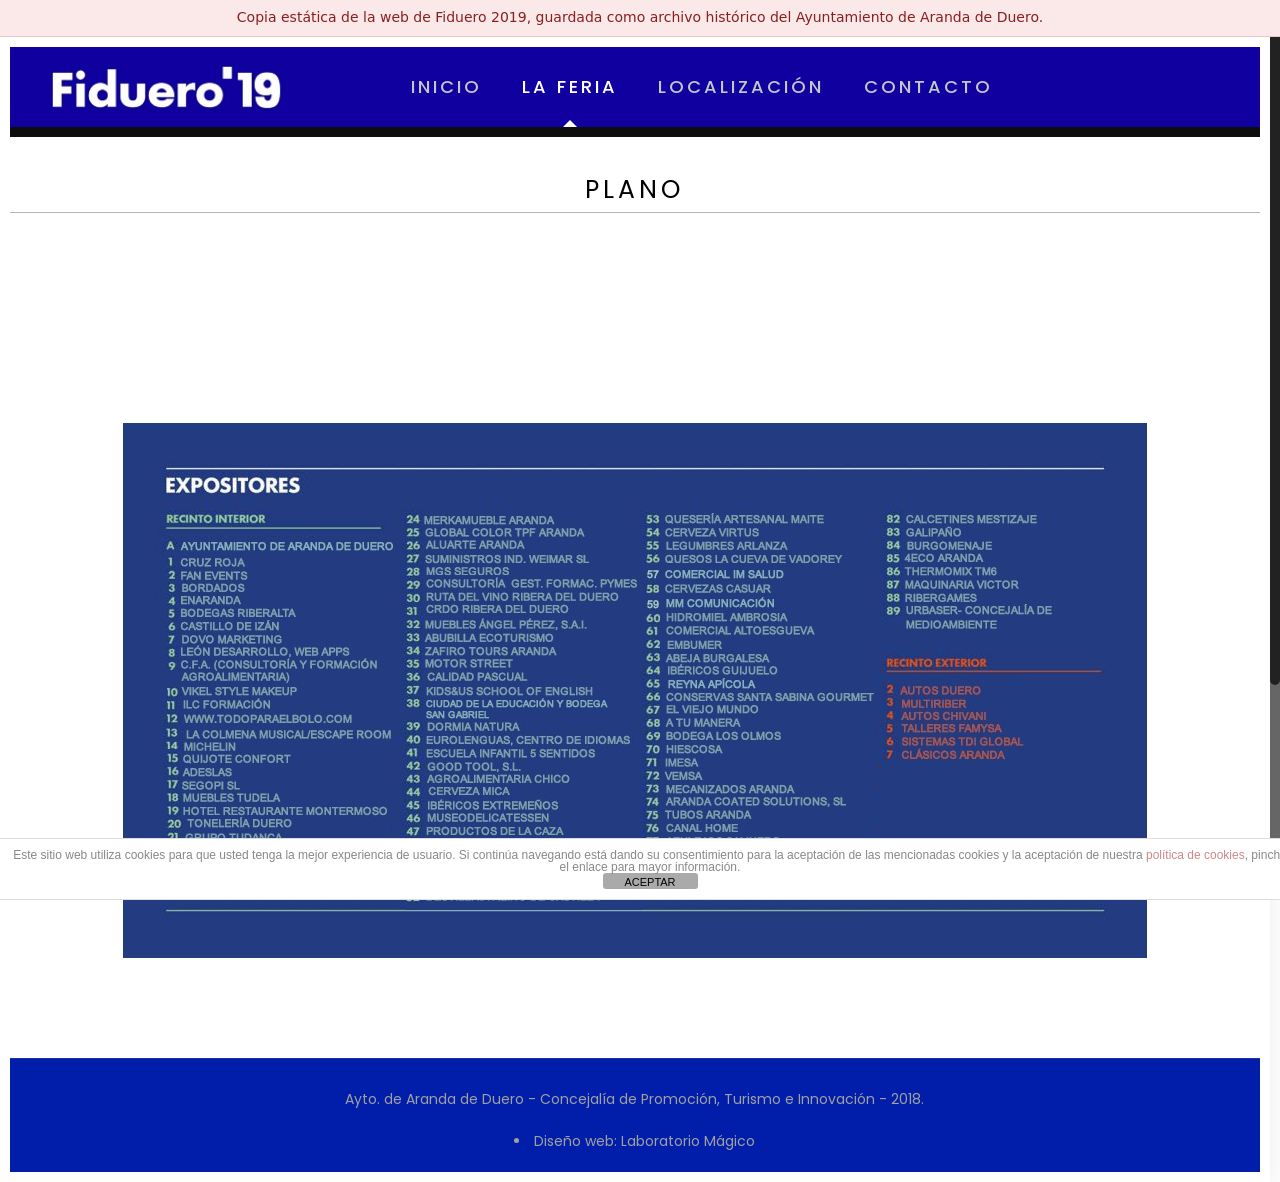
<file: site/plano.html>
<!DOCTYPE html>
<html class="no-js" lang="es">

<!-- head -->
<head>

<!-- meta -->
<meta charset="UTF-8" />
<meta name="viewport" content="width=device-width, initial-scale=1, maximum-scale=1" />
<meta name="description" content="Descubre la feria multisectorial de la Ribera del Duero" />
<meta name="keywords" content="feria, fiduero, ribera del duero, aranda de duero, trabajo, empresas" />
<link rel="alternate" href="http://www.traduccionesaranda.com" hreflang="es" />

<link rel="shortcut icon" href="wp-content/uploads/2019/07/f19.png" />	
<link rel="apple-touch-icon" href="wp-content/uploads/2019/07/f19.png" />
	

<!-- wp_head() -->
<title>PLANO &#8211; Fiduero 2019</title>
<!-- script | dynamic -->
<script id="mfn-dnmc-config-js">
//<![CDATA[
window.mfn_ajax = "https://fiduero.arandadeduero.es/wp-admin/admin-ajax.php";
window.mfn = {mobile_init:1240,nicescroll:40,parallax:"translate3d",responsive:1,retina_js:0};
window.mfn_prettyphoto = {disable:false,disableMobile:false,title:false,style:"pp_default",width:0,height:0};
window.mfn_sliders = {blog:0,clients:0,offer:0,portfolio:0,shop:0,slider:0,testimonials:0};
//]]>
</script>
<meta name='robots' content='max-image-preview:large' />
	<style>img:is([sizes="auto" i], [sizes^="auto," i]) { contain-intrinsic-size: 3000px 1500px }</style>
	<link rel="alternate" type="application/rss+xml" title="Fiduero 2019 &raquo; Feed" href="https://fiduero.arandadeduero.es/feed/" />
<link rel="alternate" type="application/rss+xml" title="Fiduero 2019 &raquo; Feed de los comentarios" href="https://fiduero.arandadeduero.es/comments/feed/" />
<script type="text/javascript">
/* <![CDATA[ */
window._wpemojiSettings = {"baseUrl":"https:\/\/s.w.org\/images\/core\/emoji\/15.0.3\/72x72\/","ext":".png","svgUrl":"https:\/\/s.w.org\/images\/core\/emoji\/15.0.3\/svg\/","svgExt":".svg","source":{"concatemoji":"https:\/\/fiduero.arandadeduero.es\/wp-includes\/js\/wp-emoji-release.min.js?ver=6.7.10"}};
/*! This file is auto-generated */
!function(i,n){var o,s,e;function c(e){try{var t={supportTests:e,timestamp:(new Date).valueOf()};sessionStorage.setItem(o,JSON.stringify(t))}catch(e){}}function p(e,t,n){e.clearRect(0,0,e.canvas.width,e.canvas.height),e.fillText(t,0,0);var t=new Uint32Array(e.getImageData(0,0,e.canvas.width,e.canvas.height).data),r=(e.clearRect(0,0,e.canvas.width,e.canvas.height),e.fillText(n,0,0),new Uint32Array(e.getImageData(0,0,e.canvas.width,e.canvas.height).data));return t.every(function(e,t){return e===r[t]})}function u(e,t,n){switch(t){case"flag":return n(e,"\ud83c\udff3\ufe0f\u200d\u26a7\ufe0f","\ud83c\udff3\ufe0f\u200b\u26a7\ufe0f")?!1:!n(e,"\ud83c\uddfa\ud83c\uddf3","\ud83c\uddfa\u200b\ud83c\uddf3")&&!n(e,"\ud83c\udff4\udb40\udc67\udb40\udc62\udb40\udc65\udb40\udc6e\udb40\udc67\udb40\udc7f","\ud83c\udff4\u200b\udb40\udc67\u200b\udb40\udc62\u200b\udb40\udc65\u200b\udb40\udc6e\u200b\udb40\udc67\u200b\udb40\udc7f");case"emoji":return!n(e,"\ud83d\udc26\u200d\u2b1b","\ud83d\udc26\u200b\u2b1b")}return!1}function f(e,t,n){var r="undefined"!=typeof WorkerGlobalScope&&self instanceof WorkerGlobalScope?new OffscreenCanvas(300,150):i.createElement("canvas"),a=r.getContext("2d",{willReadFrequently:!0}),o=(a.textBaseline="top",a.font="600 32px Arial",{});return e.forEach(function(e){o[e]=t(a,e,n)}),o}function t(e){var t=i.createElement("script");t.src=e,t.defer=!0,i.head.appendChild(t)}"undefined"!=typeof Promise&&(o="wpEmojiSettingsSupports",s=["flag","emoji"],n.supports={everything:!0,everythingExceptFlag:!0},e=new Promise(function(e){i.addEventListener("DOMContentLoaded",e,{once:!0})}),new Promise(function(t){var n=function(){try{var e=JSON.parse(sessionStorage.getItem(o));if("object"==typeof e&&"number"==typeof e.timestamp&&(new Date).valueOf()<e.timestamp+604800&&"object"==typeof e.supportTests)return e.supportTests}catch(e){}return null}();if(!n){if("undefined"!=typeof Worker&&"undefined"!=typeof OffscreenCanvas&&"undefined"!=typeof URL&&URL.createObjectURL&&"undefined"!=typeof Blob)try{var e="postMessage("+f.toString()+"("+[JSON.stringify(s),u.toString(),p.toString()].join(",")+"));",r=new Blob([e],{type:"text/javascript"}),a=new Worker(URL.createObjectURL(r),{name:"wpTestEmojiSupports"});return void(a.onmessage=function(e){c(n=e.data),a.terminate(),t(n)})}catch(e){}c(n=f(s,u,p))}t(n)}).then(function(e){for(var t in e)n.supports[t]=e[t],n.supports.everything=n.supports.everything&&n.supports[t],"flag"!==t&&(n.supports.everythingExceptFlag=n.supports.everythingExceptFlag&&n.supports[t]);n.supports.everythingExceptFlag=n.supports.everythingExceptFlag&&!n.supports.flag,n.DOMReady=!1,n.readyCallback=function(){n.DOMReady=!0}}).then(function(){return e}).then(function(){var e;n.supports.everything||(n.readyCallback(),(e=n.source||{}).concatemoji?t(e.concatemoji):e.wpemoji&&e.twemoji&&(t(e.twemoji),t(e.wpemoji)))}))}((window,document),window._wpemojiSettings);
/* ]]> */
</script>
<link rel='stylesheet' id='mec-font-icons-css' href='wp-content/plugins/modern-events-calendar-lite/assets/css/iconfonts.css' type='text/css' media='all' />
<link rel='stylesheet' id='mec-frontend-style-css' href='wp-content/plugins/modern-events-calendar-lite/assets/css/frontend.min.css' type='text/css' media='all' />
<link rel='stylesheet' id='mec-tooltip-style-css' href='wp-content/plugins/modern-events-calendar-lite/assets/packages/tooltip/tooltip.css' type='text/css' media='all' />
<link rel='stylesheet' id='mec-tooltip-shadow-style-css' href='wp-content/plugins/modern-events-calendar-lite/assets/packages/tooltip/tooltipster-sideTip-shadow.min.css' type='text/css' media='all' />
<link rel='stylesheet' id='mec-google-fonts-css' href='fonts/gf-2.css' type='text/css' media='all' />
<link rel='stylesheet' id='mec-lity-style-css' href='wp-content/plugins/modern-events-calendar-lite/assets/packages/lity/lity.min.css' type='text/css' media='all' />
<link rel='stylesheet' id='layerslider-css' href='wp-content/plugins/LayerSlider/static/layerslider/css/layerslider.css' type='text/css' media='all' />
<link rel='stylesheet' id='ls-google-fonts-css' href='fonts/gf-1.css' type='text/css' media='all' />
<style id='wp-emoji-styles-inline-css' type='text/css'>

	img.wp-smiley, img.emoji {
		display: inline !important;
		border: none !important;
		box-shadow: none !important;
		height: 1em !important;
		width: 1em !important;
		margin: 0 0.07em !important;
		vertical-align: -0.1em !important;
		background: none !important;
		padding: 0 !important;
	}
</style>
<link rel='stylesheet' id='wp-block-library-css' href='wp-includes/css/dist/block-library/style.min.css' type='text/css' media='all' />
<style id='classic-theme-styles-inline-css' type='text/css'>
/*! This file is auto-generated */
.wp-block-button__link{color:#fff;background-color:#32373c;border-radius:9999px;box-shadow:none;text-decoration:none;padding:calc(.667em + 2px) calc(1.333em + 2px);font-size:1.125em}.wp-block-file__button{background:#32373c;color:#fff;text-decoration:none}
</style>
<style id='global-styles-inline-css' type='text/css'>
:root{--wp--preset--aspect-ratio--square: 1;--wp--preset--aspect-ratio--4-3: 4/3;--wp--preset--aspect-ratio--3-4: 3/4;--wp--preset--aspect-ratio--3-2: 3/2;--wp--preset--aspect-ratio--2-3: 2/3;--wp--preset--aspect-ratio--16-9: 16/9;--wp--preset--aspect-ratio--9-16: 9/16;--wp--preset--color--black: #000000;--wp--preset--color--cyan-bluish-gray: #abb8c3;--wp--preset--color--white: #ffffff;--wp--preset--color--pale-pink: #f78da7;--wp--preset--color--vivid-red: #cf2e2e;--wp--preset--color--luminous-vivid-orange: #ff6900;--wp--preset--color--luminous-vivid-amber: #fcb900;--wp--preset--color--light-green-cyan: #7bdcb5;--wp--preset--color--vivid-green-cyan: #00d084;--wp--preset--color--pale-cyan-blue: #8ed1fc;--wp--preset--color--vivid-cyan-blue: #0693e3;--wp--preset--color--vivid-purple: #9b51e0;--wp--preset--gradient--vivid-cyan-blue-to-vivid-purple: linear-gradient(135deg,rgba(6,147,227,1) 0%,rgb(155,81,224) 100%);--wp--preset--gradient--light-green-cyan-to-vivid-green-cyan: linear-gradient(135deg,rgb(122,220,180) 0%,rgb(0,208,130) 100%);--wp--preset--gradient--luminous-vivid-amber-to-luminous-vivid-orange: linear-gradient(135deg,rgba(252,185,0,1) 0%,rgba(255,105,0,1) 100%);--wp--preset--gradient--luminous-vivid-orange-to-vivid-red: linear-gradient(135deg,rgba(255,105,0,1) 0%,rgb(207,46,46) 100%);--wp--preset--gradient--very-light-gray-to-cyan-bluish-gray: linear-gradient(135deg,rgb(238,238,238) 0%,rgb(169,184,195) 100%);--wp--preset--gradient--cool-to-warm-spectrum: linear-gradient(135deg,rgb(74,234,220) 0%,rgb(151,120,209) 20%,rgb(207,42,186) 40%,rgb(238,44,130) 60%,rgb(251,105,98) 80%,rgb(254,248,76) 100%);--wp--preset--gradient--blush-light-purple: linear-gradient(135deg,rgb(255,206,236) 0%,rgb(152,150,240) 100%);--wp--preset--gradient--blush-bordeaux: linear-gradient(135deg,rgb(254,205,165) 0%,rgb(254,45,45) 50%,rgb(107,0,62) 100%);--wp--preset--gradient--luminous-dusk: linear-gradient(135deg,rgb(255,203,112) 0%,rgb(199,81,192) 50%,rgb(65,88,208) 100%);--wp--preset--gradient--pale-ocean: linear-gradient(135deg,rgb(255,245,203) 0%,rgb(182,227,212) 50%,rgb(51,167,181) 100%);--wp--preset--gradient--electric-grass: linear-gradient(135deg,rgb(202,248,128) 0%,rgb(113,206,126) 100%);--wp--preset--gradient--midnight: linear-gradient(135deg,rgb(2,3,129) 0%,rgb(40,116,252) 100%);--wp--preset--font-size--small: 13px;--wp--preset--font-size--medium: 20px;--wp--preset--font-size--large: 36px;--wp--preset--font-size--x-large: 42px;--wp--preset--spacing--20: 0.44rem;--wp--preset--spacing--30: 0.67rem;--wp--preset--spacing--40: 1rem;--wp--preset--spacing--50: 1.5rem;--wp--preset--spacing--60: 2.25rem;--wp--preset--spacing--70: 3.38rem;--wp--preset--spacing--80: 5.06rem;--wp--preset--shadow--natural: 6px 6px 9px rgba(0, 0, 0, 0.2);--wp--preset--shadow--deep: 12px 12px 50px rgba(0, 0, 0, 0.4);--wp--preset--shadow--sharp: 6px 6px 0px rgba(0, 0, 0, 0.2);--wp--preset--shadow--outlined: 6px 6px 0px -3px rgba(255, 255, 255, 1), 6px 6px rgba(0, 0, 0, 1);--wp--preset--shadow--crisp: 6px 6px 0px rgba(0, 0, 0, 1);}:where(.is-layout-flex){gap: 0.5em;}:where(.is-layout-grid){gap: 0.5em;}body .is-layout-flex{display: flex;}.is-layout-flex{flex-wrap: wrap;align-items: center;}.is-layout-flex > :is(*, div){margin: 0;}body .is-layout-grid{display: grid;}.is-layout-grid > :is(*, div){margin: 0;}:where(.wp-block-columns.is-layout-flex){gap: 2em;}:where(.wp-block-columns.is-layout-grid){gap: 2em;}:where(.wp-block-post-template.is-layout-flex){gap: 1.25em;}:where(.wp-block-post-template.is-layout-grid){gap: 1.25em;}.has-black-color{color: var(--wp--preset--color--black) !important;}.has-cyan-bluish-gray-color{color: var(--wp--preset--color--cyan-bluish-gray) !important;}.has-white-color{color: var(--wp--preset--color--white) !important;}.has-pale-pink-color{color: var(--wp--preset--color--pale-pink) !important;}.has-vivid-red-color{color: var(--wp--preset--color--vivid-red) !important;}.has-luminous-vivid-orange-color{color: var(--wp--preset--color--luminous-vivid-orange) !important;}.has-luminous-vivid-amber-color{color: var(--wp--preset--color--luminous-vivid-amber) !important;}.has-light-green-cyan-color{color: var(--wp--preset--color--light-green-cyan) !important;}.has-vivid-green-cyan-color{color: var(--wp--preset--color--vivid-green-cyan) !important;}.has-pale-cyan-blue-color{color: var(--wp--preset--color--pale-cyan-blue) !important;}.has-vivid-cyan-blue-color{color: var(--wp--preset--color--vivid-cyan-blue) !important;}.has-vivid-purple-color{color: var(--wp--preset--color--vivid-purple) !important;}.has-black-background-color{background-color: var(--wp--preset--color--black) !important;}.has-cyan-bluish-gray-background-color{background-color: var(--wp--preset--color--cyan-bluish-gray) !important;}.has-white-background-color{background-color: var(--wp--preset--color--white) !important;}.has-pale-pink-background-color{background-color: var(--wp--preset--color--pale-pink) !important;}.has-vivid-red-background-color{background-color: var(--wp--preset--color--vivid-red) !important;}.has-luminous-vivid-orange-background-color{background-color: var(--wp--preset--color--luminous-vivid-orange) !important;}.has-luminous-vivid-amber-background-color{background-color: var(--wp--preset--color--luminous-vivid-amber) !important;}.has-light-green-cyan-background-color{background-color: var(--wp--preset--color--light-green-cyan) !important;}.has-vivid-green-cyan-background-color{background-color: var(--wp--preset--color--vivid-green-cyan) !important;}.has-pale-cyan-blue-background-color{background-color: var(--wp--preset--color--pale-cyan-blue) !important;}.has-vivid-cyan-blue-background-color{background-color: var(--wp--preset--color--vivid-cyan-blue) !important;}.has-vivid-purple-background-color{background-color: var(--wp--preset--color--vivid-purple) !important;}.has-black-border-color{border-color: var(--wp--preset--color--black) !important;}.has-cyan-bluish-gray-border-color{border-color: var(--wp--preset--color--cyan-bluish-gray) !important;}.has-white-border-color{border-color: var(--wp--preset--color--white) !important;}.has-pale-pink-border-color{border-color: var(--wp--preset--color--pale-pink) !important;}.has-vivid-red-border-color{border-color: var(--wp--preset--color--vivid-red) !important;}.has-luminous-vivid-orange-border-color{border-color: var(--wp--preset--color--luminous-vivid-orange) !important;}.has-luminous-vivid-amber-border-color{border-color: var(--wp--preset--color--luminous-vivid-amber) !important;}.has-light-green-cyan-border-color{border-color: var(--wp--preset--color--light-green-cyan) !important;}.has-vivid-green-cyan-border-color{border-color: var(--wp--preset--color--vivid-green-cyan) !important;}.has-pale-cyan-blue-border-color{border-color: var(--wp--preset--color--pale-cyan-blue) !important;}.has-vivid-cyan-blue-border-color{border-color: var(--wp--preset--color--vivid-cyan-blue) !important;}.has-vivid-purple-border-color{border-color: var(--wp--preset--color--vivid-purple) !important;}.has-vivid-cyan-blue-to-vivid-purple-gradient-background{background: var(--wp--preset--gradient--vivid-cyan-blue-to-vivid-purple) !important;}.has-light-green-cyan-to-vivid-green-cyan-gradient-background{background: var(--wp--preset--gradient--light-green-cyan-to-vivid-green-cyan) !important;}.has-luminous-vivid-amber-to-luminous-vivid-orange-gradient-background{background: var(--wp--preset--gradient--luminous-vivid-amber-to-luminous-vivid-orange) !important;}.has-luminous-vivid-orange-to-vivid-red-gradient-background{background: var(--wp--preset--gradient--luminous-vivid-orange-to-vivid-red) !important;}.has-very-light-gray-to-cyan-bluish-gray-gradient-background{background: var(--wp--preset--gradient--very-light-gray-to-cyan-bluish-gray) !important;}.has-cool-to-warm-spectrum-gradient-background{background: var(--wp--preset--gradient--cool-to-warm-spectrum) !important;}.has-blush-light-purple-gradient-background{background: var(--wp--preset--gradient--blush-light-purple) !important;}.has-blush-bordeaux-gradient-background{background: var(--wp--preset--gradient--blush-bordeaux) !important;}.has-luminous-dusk-gradient-background{background: var(--wp--preset--gradient--luminous-dusk) !important;}.has-pale-ocean-gradient-background{background: var(--wp--preset--gradient--pale-ocean) !important;}.has-electric-grass-gradient-background{background: var(--wp--preset--gradient--electric-grass) !important;}.has-midnight-gradient-background{background: var(--wp--preset--gradient--midnight) !important;}.has-small-font-size{font-size: var(--wp--preset--font-size--small) !important;}.has-medium-font-size{font-size: var(--wp--preset--font-size--medium) !important;}.has-large-font-size{font-size: var(--wp--preset--font-size--large) !important;}.has-x-large-font-size{font-size: var(--wp--preset--font-size--x-large) !important;}
:where(.wp-block-post-template.is-layout-flex){gap: 1.25em;}:where(.wp-block-post-template.is-layout-grid){gap: 1.25em;}
:where(.wp-block-columns.is-layout-flex){gap: 2em;}:where(.wp-block-columns.is-layout-grid){gap: 2em;}
:root :where(.wp-block-pullquote){font-size: 1.5em;line-height: 1.6;}
</style>
<link rel='stylesheet' id='front-estilos-css' href='wp-content/plugins/asesor-cookies-para-la-ley-en-espana/html/front/estilos.css' type='text/css' media='all' />
<link rel='stylesheet' id='contact-form-7-css' href='wp-content/plugins/contact-form-7/includes/css/styles.css' type='text/css' media='all' />
<link rel='stylesheet' id='rs-plugin-settings-css' href='wp-content/plugins/revslider/public/assets/css/settings.css' type='text/css' media='all' />
<style id='rs-plugin-settings-inline-css' type='text/css'>
#rs-demo-id {}
</style>
<link rel='stylesheet' id='yellow-pencil-animate-css' href='wp-content/plugins/waspthemes-yellow-pencil/library/css/animate.css' type='text/css' media='all' />
<link rel='stylesheet' id='style-css' href='wp-content/themes/arandaenfiestas/style.css' type='text/css' media='all' />
<link rel='stylesheet' id='mfn-base-css' href='wp-content/themes/arandaenfiestas/css/base.css' type='text/css' media='all' />
<link rel='stylesheet' id='mfn-layout-css' href='wp-content/themes/arandaenfiestas/css/layout.css' type='text/css' media='all' />
<link rel='stylesheet' id='mfn-shortcodes-css' href='wp-content/themes/arandaenfiestas/css/shortcodes.css' type='text/css' media='all' />
<link rel='stylesheet' id='mfn-animations-css' href='wp-content/themes/arandaenfiestas/assets/animations/animations.min.css' type='text/css' media='all' />
<link rel='stylesheet' id='mfn-jquery-ui-css' href='wp-content/themes/arandaenfiestas/assets/ui/jquery.ui.all.css' type='text/css' media='all' />
<link rel='stylesheet' id='mfn-prettyPhoto-css' href='wp-content/themes/arandaenfiestas/assets/prettyPhoto/prettyPhoto.css' type='text/css' media='all' />
<link rel='stylesheet' id='mfn-jplayer-css' href='wp-content/themes/arandaenfiestas/assets/jplayer/css/jplayer.blue.monday.css' type='text/css' media='all' />
<link rel='stylesheet' id='mfn-responsive-css' href='wp-content/themes/arandaenfiestas/css/responsive.css' type='text/css' media='all' />
<link rel='stylesheet' id='Poppins-css' href='fonts/gf-3.css' type='text/css' media='all' />
<link rel='stylesheet' id='\poppins\-css' href='fonts/gf-4.css' type='text/css' media='all' />
<script type="text/javascript" src="wp-includes/js/jquery/jquery.min.js" id="jquery-core-js"></script>
<script type="text/javascript" src="wp-includes/js/jquery/jquery-migrate.min.js" id="jquery-migrate-js"></script>
<script type="text/javascript" src="wp-content/plugins/modern-events-calendar-lite/assets/js/jquery.typewatch.js" id="mec-typekit-script-js"></script>
<script type="text/javascript" id="mec-frontend-script-js-extra">
/* <![CDATA[ */
var mecdata = {"day":"d\u00eda ","days":"d\u00edas","hour":"hora","hours":"horas","minute":"minuto","minutes":"minutos","second":"segundo","seconds":"segundos","elementor_edit_mode":"no"};
/* ]]> */
</script>
<script type="text/javascript" src="wp-content/plugins/modern-events-calendar-lite/assets/js/frontend.js" id="mec-frontend-script-js"></script>
<script type="text/javascript" src="wp-content/plugins/modern-events-calendar-lite/assets/packages/tooltip/tooltip.js" id="mec-tooltip-script-js"></script>
<script type="text/javascript" src="wp-content/plugins/modern-events-calendar-lite/assets/js/events.js" id="mec-events-script-js"></script>
<script type="text/javascript" src="wp-content/plugins/modern-events-calendar-lite/assets/packages/lity/lity.min.js" id="mec-lity-script-js"></script>
<script type="text/javascript" src="wp-content/plugins/modern-events-calendar-lite/assets/packages/colorbrightness/colorbrightness.min.js" id="mec-colorbrightness-script-js"></script>
<script type="text/javascript" src="wp-content/plugins/modern-events-calendar-lite/assets/packages/owl-carousel/owl.carousel.min.js" id="mec-owl-carousel-script-js"></script>
<script type="text/javascript" src="wp-content/plugins/LayerSlider/static/layerslider/js/greensock.js" id="greensock-js"></script>
<script type="text/javascript" id="layerslider-js-extra">
/* <![CDATA[ */
var LS_Meta = {"v":"6.1.6"};
/* ]]> */
</script>
<script type="text/javascript" src="wp-content/plugins/LayerSlider/static/layerslider/js/layerslider.kreaturamedia.jquery.js" id="layerslider-js"></script>
<script type="text/javascript" src="wp-content/plugins/LayerSlider/static/layerslider/js/layerslider.transitions.js" id="layerslider-transitions-js"></script>
<script type="text/javascript" id="front-principal-js-extra">
/* <![CDATA[ */
var cdp_cookies_info = {"url_plugin":"https:\/\/fiduero.arandadeduero.es\/wp-content\/plugins\/asesor-cookies-para-la-ley-en-espana\/plugin.php","url_admin_ajax":"https:\/\/fiduero.arandadeduero.es\/wp-admin\/admin-ajax.php"};
/* ]]> */
</script>
<script type="text/javascript" src="wp-content/plugins/asesor-cookies-para-la-ley-en-espana/html/front/principal.js" id="front-principal-js"></script>
<meta name="generator" content="Powered by LayerSlider 6.1.6 - Multi-Purpose, Responsive, Parallax, Mobile-Friendly Slider Plugin for WordPress." />
<!-- LayerSlider updates and docs at: https://layerslider.kreaturamedia.com -->
<link rel="https://api.w.org/" href="https://fiduero.arandadeduero.es/wp-json/" /><link rel="alternate" title="JSON" type="application/json" href="https://fiduero.arandadeduero.es/wp-json/wp/v2/pages/2389" /><link rel="EditURI" type="application/rsd+xml" title="RSD" href="https://fiduero.arandadeduero.es/xmlrpc.php?rsd" />
<link rel="canonical" href="plano.html" />
<link rel='shortlink' href='https://fiduero.arandadeduero.es/?p=2389' />
<link rel="alternate" title="oEmbed (JSON)" type="application/json+oembed" href="https://fiduero.arandadeduero.es/wp-json/oembed/1.0/embed?url=https%3A%2F%2Ffiduero.arandadeduero.es%2Fplano%2F" />
<link rel="alternate" title="oEmbed (XML)" type="text/xml+oembed" href="https://fiduero.arandadeduero.es/wp-json/oembed/1.0/embed?url=https%3A%2F%2Ffiduero.arandadeduero.es%2Fplano%2F&#038;format=xml" />
<script type="text/javascript">var ajaxurl = "https://fiduero.arandadeduero.es/wp-admin/admin-ajax.php";</script><meta name="generator" content="Customized By Yellow Pencil Plugin" />
<!-- style | dynamic -->
<style id="mfn-dnmc-style-css">
@media only screen and (min-width: 1240px) {body:not(.header-simple) #Top_bar #menu{display:block!important}.tr-menu #Top_bar #menu{background:none!important}#Top_bar .menu > li > ul.mfn-megamenu{width:984px}#Top_bar .menu > li > ul.mfn-megamenu > li{float:left}#Top_bar .menu > li > ul.mfn-megamenu > li.mfn-megamenu-cols-1{width:100%}#Top_bar .menu > li > ul.mfn-megamenu > li.mfn-megamenu-cols-2{width:50%}#Top_bar .menu > li > ul.mfn-megamenu > li.mfn-megamenu-cols-3{width:33.33%}#Top_bar .menu > li > ul.mfn-megamenu > li.mfn-megamenu-cols-4{width:25%}#Top_bar .menu > li > ul.mfn-megamenu > li.mfn-megamenu-cols-5{width:20%}#Top_bar .menu > li > ul.mfn-megamenu > li.mfn-megamenu-cols-6{width:16.66%}#Top_bar .menu > li > ul.mfn-megamenu > li > ul{display:block!important;position:inherit;left:auto;top:auto;border-width:0 1px 0 0}#Top_bar .menu > li > ul.mfn-megamenu > li:last-child > ul{border:0}#Top_bar .menu > li > ul.mfn-megamenu > li > ul li{width:auto}#Top_bar .menu > li > ul.mfn-megamenu a.mfn-megamenu-title{text-transform:uppercase;font-weight:400;background:none}#Top_bar .menu > li > ul.mfn-megamenu a .menu-arrow{display:none}.menuo-right #Top_bar .menu > li > ul.mfn-megamenu{left:auto;right:0}.menuo-right #Top_bar .menu > li > ul.mfn-megamenu-bg{box-sizing:border-box}#Top_bar .menu > li > ul.mfn-megamenu-bg{padding:20px 166px 20px 20px;background-repeat:no-repeat;background-position:right bottom}.rtl #Top_bar .menu > li > ul.mfn-megamenu-bg{padding-left:166px;padding-right:20px;background-position:left bottom}#Top_bar .menu > li > ul.mfn-megamenu-bg > li{background:none}#Top_bar .menu > li > ul.mfn-megamenu-bg > li a{border:none}#Top_bar .menu > li > ul.mfn-megamenu-bg > li > ul{background:none!important;-webkit-box-shadow:0 0 0 0;-moz-box-shadow:0 0 0 0;box-shadow:0 0 0 0}.mm-vertical #Top_bar .container{position:relative;}.mm-vertical #Top_bar .top_bar_left{position:static;}.mm-vertical #Top_bar .menu > li ul{box-shadow:0 0 0 0 transparent!important;background-image:none;}.mm-vertical #Top_bar .menu > li > ul.mfn-megamenu{width:98%!important;margin:0 1%;padding:20px 0;}.mm-vertical.header-plain #Top_bar .menu > li > ul.mfn-megamenu{width:100%!important;margin:0;}.mm-vertical #Top_bar .menu > li > ul.mfn-megamenu > li{display:table-cell;float:none!important;width:10%;padding:0 15px;border-right:1px solid rgba(0, 0, 0, 0.05);}.mm-vertical #Top_bar .menu > li > ul.mfn-megamenu > li:last-child{border-right-width:0}.mm-vertical #Top_bar .menu > li > ul.mfn-megamenu > li.hide-border{border-right-width:0}.mm-vertical #Top_bar .menu > li > ul.mfn-megamenu > li a{border-bottom-width:0;padding:9px 15px;line-height:120%;}.mm-vertical #Top_bar .menu > li > ul.mfn-megamenu a.mfn-megamenu-title{font-weight:700;}.rtl .mm-vertical #Top_bar .menu > li > ul.mfn-megamenu > li:first-child{border-right-width:0}.rtl .mm-vertical #Top_bar .menu > li > ul.mfn-megamenu > li:last-child{border-right-width:1px}#Header_creative #Top_bar .menu > li > ul.mfn-megamenu{width:980px!important;margin:0;}.header-plain:not(.menuo-right) #Header .top_bar_left{width:auto!important}.header-stack.header-center #Top_bar #menu{display:inline-block!important}.header-simple #Top_bar #menu{display:none;height:auto;width:300px;bottom:auto;top:100%;right:1px;position:absolute;margin:0}.header-simple #Header a.responsive-menu-toggle{display:block;right:10px}.header-simple #Top_bar #menu > ul{width:100%;float:left}.header-simple #Top_bar #menu ul li{width:100%;padding-bottom:0;border-right:0;position:relative}.header-simple #Top_bar #menu ul li a{padding:0 20px;margin:0;display:block;height:auto;line-height:normal;border:none}.header-simple #Top_bar #menu ul li a:after{display:none}.header-simple #Top_bar #menu ul li a span{border:none;line-height:44px;display:inline;padding:0}.header-simple #Top_bar #menu ul li.submenu .menu-toggle{display:block;position:absolute;right:0;top:0;width:44px;height:44px;line-height:44px;font-size:30px;font-weight:300;text-align:center;cursor:pointer;color:#444;opacity:0.33;}.header-simple #Top_bar #menu ul li.submenu .menu-toggle:after{content:"+"}.header-simple #Top_bar #menu ul li.hover > .menu-toggle:after{content:"-"}.header-simple #Top_bar #menu ul li.hover a{border-bottom:0}.header-simple #Top_bar #menu ul.mfn-megamenu li .menu-toggle{display:none}.header-simple #Top_bar #menu ul li ul{position:relative!important;left:0!important;top:0;padding:0;margin:0!important;width:auto!important;background-image:none}.header-simple #Top_bar #menu ul li ul li{width:100%!important;display:block;padding:0;}.header-simple #Top_bar #menu ul li ul li a{padding:0 20px 0 30px}.header-simple #Top_bar #menu ul li ul li a .menu-arrow{display:none}.header-simple #Top_bar #menu ul li ul li a span{padding:0}.header-simple #Top_bar #menu ul li ul li a span:after{display:none!important}.header-simple #Top_bar .menu > li > ul.mfn-megamenu a.mfn-megamenu-title{text-transform:uppercase;font-weight:400}.header-simple #Top_bar .menu > li > ul.mfn-megamenu > li > ul{display:block!important;position:inherit;left:auto;top:auto}.header-simple #Top_bar #menu ul li ul li ul{border-left:0!important;padding:0;top:0}.header-simple #Top_bar #menu ul li ul li ul li a{padding:0 20px 0 40px}.rtl.header-simple #Top_bar #menu{left:1px;right:auto}.rtl.header-simple #Top_bar a.responsive-menu-toggle{left:10px;right:auto}.rtl.header-simple #Top_bar #menu ul li.submenu .menu-toggle{left:0;right:auto}.rtl.header-simple #Top_bar #menu ul li ul{left:auto!important;right:0!important}.rtl.header-simple #Top_bar #menu ul li ul li a{padding:0 30px 0 20px}.rtl.header-simple #Top_bar #menu ul li ul li ul li a{padding:0 40px 0 20px}.menu-highlight #Top_bar .menu > li{margin:0 2px}.menu-highlight:not(.header-creative) #Top_bar .menu > li > a{margin:20px 0;padding:0;-webkit-border-radius:5px;border-radius:5px}.menu-highlight #Top_bar .menu > li > a:after{display:none}.menu-highlight #Top_bar .menu > li > a span:not(.description){line-height:50px}.menu-highlight #Top_bar .menu > li > a span.description{display:none}.menu-highlight.header-stack #Top_bar .menu > li > a{margin:10px 0!important}.menu-highlight.header-stack #Top_bar .menu > li > a span:not(.description){line-height:40px}.menu-highlight.header-transparent #Top_bar .menu > li > a{margin:5px 0}.menu-highlight.header-simple #Top_bar #menu ul li,.menu-highlight.header-creative #Top_bar #menu ul li{margin:0}.menu-highlight.header-simple #Top_bar #menu ul li > a,.menu-highlight.header-creative #Top_bar #menu ul li > a{-webkit-border-radius:0;border-radius:0}.menu-highlight:not(.header-fixed):not(.header-simple) #Top_bar.is-sticky .menu > li > a{margin:10px 0!important;padding:5px 0!important}.menu-highlight:not(.header-fixed):not(.header-simple) #Top_bar.is-sticky .menu > li > a span{line-height:30px!important}.header-modern.menu-highlight.menuo-right .menu_wrapper{margin-right:20px}.menu-line-below #Top_bar .menu > li > a:after{top:auto;bottom:-4px}.menu-line-below #Top_bar.is-sticky .menu > li > a:after{top:auto;bottom:-4px}.menu-line-below-80 #Top_bar:not(.is-sticky) .menu > li > a:after{height:4px;left:10%;top:50%;margin-top:20px;width:80%}.menu-line-below-80-1 #Top_bar:not(.is-sticky) .menu > li > a:after{height:1px;left:10%;top:50%;margin-top:20px;width:80%}.menu-link-color #Top_bar .menu > li > a:after{display:none!important}.menu-arrow-top #Top_bar .menu > li > a:after{background:none repeat scroll 0 0 rgba(0,0,0,0)!important;border-color:#ccc transparent transparent;border-style:solid;border-width:7px 7px 0;display:block;height:0;left:50%;margin-left:-7px;top:0!important;width:0}.menu-arrow-top.header-transparent #Top_bar .menu > li > a:after,.menu-arrow-top.header-plain #Top_bar .menu > li > a:after{display:none}.menu-arrow-top #Top_bar.is-sticky .menu > li > a:after{top:0!important}.menu-arrow-bottom #Top_bar .menu > li > a:after{background:none!important;border-color:transparent transparent #ccc;border-style:solid;border-width:0 7px 7px;display:block;height:0;left:50%;margin-left:-7px;top:auto;bottom:0;width:0}.menu-arrow-bottom.header-transparent #Top_bar .menu > li > a:after,.menu-arrow-bottom.header-plain #Top_bar .menu > li > a:after{display:none}.menu-arrow-bottom #Top_bar.is-sticky .menu > li > a:after{top:auto;bottom:0}.menuo-no-borders #Top_bar .menu > li > a span:not(.description){border-right-width:0}.menuo-no-borders #Header_creative #Top_bar .menu > li > a span{border-bottom-width:0}.menuo-right #Top_bar .menu_wrapper{float:right}.menuo-right.header-stack:not(.header-center) #Top_bar .menu_wrapper{margin-right:150px}body.header-creative{padding-left:50px}body.header-creative.header-open{padding-left:250px}body.error404,body.under-construction,body.template-blank{padding-left:0!important}.header-creative.footer-fixed #Footer,.header-creative.footer-sliding #Footer,.header-creative.footer-stick #Footer.is-sticky{box-sizing:border-box;padding-left:50px;}.header-open.footer-fixed #Footer,.header-open.footer-sliding #Footer,.header-creative.footer-stick #Footer.is-sticky{padding-left:250px;}.header-rtl.header-creative.footer-fixed #Footer,.header-rtl.header-creative.footer-sliding #Footer,.header-rtl.header-creative.footer-stick #Footer.is-sticky{padding-left:0;padding-right:50px;}.header-rtl.header-open.footer-fixed #Footer,.header-rtl.header-open.footer-sliding #Footer,.header-rtl.header-creative.footer-stick #Footer.is-sticky{padding-right:250px;}#Header_creative{background:#fff;position:fixed;width:250px;height:100%;left:-200px;top:0;z-index:9002;-webkit-box-shadow:2px 0 4px 2px rgba(0,0,0,.15);box-shadow:2px 0 4px 2px rgba(0,0,0,.15)}#Header_creative .container{width:100%}#Header_creative .creative-wrapper{opacity:0;margin-right:50px}#Header_creative a.creative-menu-toggle{display:block;width:34px;height:34px;line-height:34px;font-size:22px;text-align:center;position:absolute;top:10px;right:8px;border-radius:3px}.admin-bar #Header_creative a.creative-menu-toggle{top:42px}#Header_creative #Top_bar{position:static;width:100%}#Header_creative #Top_bar .top_bar_left{width:100%!important;float:none}#Header_creative #Top_bar .top_bar_right{width:100%!important;float:none;height:auto;margin-bottom:35px;text-align:center;padding:0 20px;top:0;-webkit-box-sizing:border-box;-moz-box-sizing:border-box;box-sizing:border-box}#Header_creative #Top_bar .top_bar_right:before{display:none}#Header_creative #Top_bar .top_bar_right_wrapper{top:0}#Header_creative #Top_bar .logo{float:none;text-align:center;margin:15px 0}#Header_creative #Top_bar .menu_wrapper{float:none;margin:0 0 30px}#Header_creative #Top_bar .menu > li{width:100%;float:none;position:relative}#Header_creative #Top_bar .menu > li > a{padding:0;text-align:center}#Header_creative #Top_bar .menu > li > a:after{display:none}#Header_creative #Top_bar .menu > li > a span{border-right:0;border-bottom-width:1px;line-height:38px}#Header_creative #Top_bar .menu li ul{left:100%;right:auto;top:0;box-shadow:2px 2px 2px 0 rgba(0,0,0,0.03);-webkit-box-shadow:2px 2px 2px 0 rgba(0,0,0,0.03)}#Header_creative #Top_bar .menu > li > ul.mfn-megamenu{width:700px!important;}#Header_creative #Top_bar .menu > li > ul.mfn-megamenu > li > ul{left:0}#Header_creative #Top_bar .menu li ul li a{padding-top:9px;padding-bottom:8px}#Header_creative #Top_bar .menu li ul li ul{top:0!important}#Header_creative #Top_bar .menu > li > a span.description{display:block;font-size:13px;line-height:28px!important;clear:both}#Header_creative #Top_bar .search_wrapper{left:100%;top:auto;bottom:0}#Header_creative #Top_bar a#header_cart{display:inline-block;float:none;top:3px}#Header_creative #Top_bar a#search_button{display:inline-block;float:none;top:3px}#Header_creative #Top_bar .wpml-languages{display:inline-block;float:none;top:0}#Header_creative #Top_bar .wpml-languages.enabled:hover a.active{padding-bottom:9px}#Header_creative #Top_bar a.button.action_button{display:inline-block;float:none;top:16px;margin:0}#Header_creative #Top_bar .banner_wrapper{display:block;text-align:center}#Header_creative #Top_bar .banner_wrapper img{max-width:100%;height:auto;display:inline-block}#Header_creative #Action_bar{position:absolute;bottom:0;top:auto;clear:both;padding:0 20px;-webkit-box-sizing:border-box;-moz-box-sizing:border-box;box-sizing:border-box}#Header_creative #Action_bar .social{float:none;text-align:center;padding:5px 0 15px}#Header_creative #Action_bar .social li{margin-bottom:2px}#Header_creative .social li a{color:rgba(0,0,0,.5)}#Header_creative .social li a:hover{color:#000}#Header_creative .creative-social{position:absolute;bottom:10px;right:0;width:50px}#Header_creative .creative-social li{display:block;float:none;width:100%;text-align:center;margin-bottom:5px}.header-creative .fixed-nav.fixed-nav-prev{margin-left:50px}.header-creative.header-open .fixed-nav.fixed-nav-prev{margin-left:250px}.menuo-last #Header_creative #Top_bar .menu li.last ul{top:auto;bottom:0}.header-open #Header_creative{left:0}.header-open #Header_creative .creative-wrapper{opacity:1;margin:0!important;}.header-open #Header_creative .creative-menu-toggle,.header-open #Header_creative .creative-social{display:none}body.header-rtl.header-creative{padding-left:0;padding-right:50px}.header-rtl #Header_creative{left:auto;right:-200px}.header-rtl.nice-scroll #Header_creative{margin-right:10px}.header-rtl #Header_creative .creative-wrapper{margin-left:50px;margin-right:0}.header-rtl #Header_creative a.creative-menu-toggle{left:8px;right:auto}.header-rtl #Header_creative .creative-social{left:0;right:auto}.header-rtl #Footer #back_to_top.sticky{right:125px}.header-rtl #popup_contact{right:70px}.header-rtl #Header_creative #Top_bar .menu li ul{left:auto;right:100%}.header-rtl #Header_creative #Top_bar .search_wrapper{left:auto;right:100%;}.header-rtl .fixed-nav.fixed-nav-prev{margin-left:0!important}.header-rtl .fixed-nav.fixed-nav-next{margin-right:50px}body.header-rtl.header-creative.header-open{padding-left:0;padding-right:250px!important}.header-rtl.header-open #Header_creative{left:auto;right:0}.header-rtl.header-open #Footer #back_to_top.sticky{right:325px}.header-rtl.header-open #popup_contact{right:270px}.header-rtl.header-open .fixed-nav.fixed-nav-next{margin-right:250px}#Header_creative.active{left:-1px;}.header-rtl #Header_creative.active{left:auto;right:-1px;}#Header_creative.active .creative-wrapper{opacity:1;margin:0}.header-creative .vc_row[data-vc-full-width]{padding-left:50px}.header-creative.header-open .vc_row[data-vc-full-width]{padding-left:250px}.header-open .vc_parallax .vc_parallax-inner { left:auto; width: calc(100% - 250px); }.header-open.header-rtl .vc_parallax .vc_parallax-inner { left:0; right:auto; }#Header_creative.scroll{height:100%;overflow-y:auto}#Header_creative.scroll:not(.dropdown) .menu li ul{display:none!important}#Header_creative.scroll #Action_bar{position:static}#Header_creative.dropdown{outline:none}#Header_creative.dropdown #Top_bar .menu_wrapper{float:left}#Header_creative.dropdown #Top_bar #menu ul li{position:relative;float:left}#Header_creative.dropdown #Top_bar #menu ul li a:after{display:none}#Header_creative.dropdown #Top_bar #menu ul li a span{line-height:38px;padding:0}#Header_creative.dropdown #Top_bar #menu ul li.submenu .menu-toggle{display:block;position:absolute;right:0;top:0;width:38px;height:38px;line-height:38px;font-size:26px;font-weight:300;text-align:center;cursor:pointer;color:#444;opacity:0.33;}#Header_creative.dropdown #Top_bar #menu ul li.submenu .menu-toggle:after{content:"+"}#Header_creative.dropdown #Top_bar #menu ul li.hover > .menu-toggle:after{content:"-"}#Header_creative.dropdown #Top_bar #menu ul li.hover a{border-bottom:0}#Header_creative.dropdown #Top_bar #menu ul.mfn-megamenu li .menu-toggle{display:none}#Header_creative.dropdown #Top_bar #menu ul li ul{position:relative!important;left:0!important;top:0;padding:0;margin-left:0!important;width:auto!important;background-image:none}#Header_creative.dropdown #Top_bar #menu ul li ul li{width:100%!important}#Header_creative.dropdown #Top_bar #menu ul li ul li a{padding:0 10px;text-align:center}#Header_creative.dropdown #Top_bar #menu ul li ul li a .menu-arrow{display:none}#Header_creative.dropdown #Top_bar #menu ul li ul li a span{padding:0}#Header_creative.dropdown #Top_bar #menu ul li ul li a span:after{display:none!important}#Header_creative.dropdown #Top_bar .menu > li > ul.mfn-megamenu a.mfn-megamenu-title{text-transform:uppercase;font-weight:400}#Header_creative.dropdown #Top_bar .menu > li > ul.mfn-megamenu > li > ul{display:block!important;position:inherit;left:auto;top:auto}#Header_creative.dropdown #Top_bar #menu ul li ul li ul{border-left:0!important;padding:0;top:0}#Header_creative{transition: left .5s ease-in-out, right .5s ease-in-out;}#Header_creative .creative-wrapper{transition: opacity .5s ease-in-out, margin 0s ease-in-out .5s;}#Header_creative.active .creative-wrapper{transition: opacity .5s ease-in-out, margin 0s ease-in-out;}}@media only screen and (min-width: 1240px) {#Top_bar.is-sticky{position:fixed!important;width:100%;left:0;top:-60px;height:60px;z-index:701;background:#fff;opacity:.97;filter:alpha(opacity = 97);-webkit-box-shadow:0 2px 5px 0 rgba(0,0,0,0.1);-moz-box-shadow:0 2px 5px 0 rgba(0,0,0,0.1);box-shadow:0 2px 5px 0 rgba(0,0,0,0.1)}.layout-boxed.header-boxed #Top_bar.is-sticky{max-width:1240px;left:50%;-webkit-transform:translateX(-50%);transform:translateX(-50%)}.layout-boxed.header-boxed.nice-scroll #Top_bar.is-sticky{margin-left:-5px}#Top_bar.is-sticky .top_bar_left,#Top_bar.is-sticky .top_bar_right,#Top_bar.is-sticky .top_bar_right:before{background:none}#Top_bar.is-sticky .top_bar_right{top:-4px;height:auto;}#Top_bar.is-sticky .top_bar_right_wrapper{top:15px}.header-plain #Top_bar.is-sticky .top_bar_right_wrapper{top:0}#Top_bar.is-sticky .logo{width:auto;margin:0 30px 0 20px;padding:0}#Top_bar.is-sticky #logo{padding:5px 0!important;height:50px!important;line-height:50px!important}#Top_bar.is-sticky #logo img:not(.svg){max-height:35px;width:auto!important}#Top_bar.is-sticky #logo img.logo-main{display:none}#Top_bar.is-sticky #logo img.logo-sticky{display:inline}#Top_bar.is-sticky .menu_wrapper{clear:none}#Top_bar.is-sticky .menu_wrapper .menu > li > a{padding:15px 0}#Top_bar.is-sticky .menu > li > a,#Top_bar.is-sticky .menu > li > a span{line-height:30px}#Top_bar.is-sticky .menu > li > a:after{top:auto;bottom:-4px}#Top_bar.is-sticky .menu > li > a span.description{display:none}#Top_bar.is-sticky .secondary_menu_wrapper,#Top_bar.is-sticky .banner_wrapper{display:none}.header-overlay #Top_bar.is-sticky{display:none}.sticky-dark #Top_bar.is-sticky{background:rgba(0,0,0,.8)}.sticky-dark #Top_bar.is-sticky #menu{background:rgba(0,0,0,.8)}.sticky-dark #Top_bar.is-sticky .menu > li > a{color:#fff}.sticky-dark #Top_bar.is-sticky .top_bar_right a{color:rgba(255,255,255,.5)}.sticky-dark #Top_bar.is-sticky .wpml-languages a.active,.sticky-dark #Top_bar.is-sticky .wpml-languages ul.wpml-lang-dropdown{background:rgba(0,0,0,0.3);border-color:rgba(0,0,0,0.1)}}@media only screen and (min-width: 768px) and (max-width: 1240px){.header_placeholder{height:0!important}}@media only screen and (max-width: 1239px){#Top_bar #menu{display:none;height:auto;width:300px;bottom:auto;top:100%;right:1px;position:absolute;margin:0}#Top_bar a.responsive-menu-toggle{display:block}#Top_bar #menu > ul{width:100%;float:left}#Top_bar #menu ul li{width:100%;padding-bottom:0;border-right:0;position:relative}#Top_bar #menu ul li a{padding:0 25px;margin:0;display:block;height:auto;line-height:normal;border:none}#Top_bar #menu ul li a:after{display:none}#Top_bar #menu ul li a span{border:none;line-height:44px;display:inline;padding:0}#Top_bar #menu ul li a span.description{margin:0 0 0 5px}#Top_bar #menu ul li.submenu .menu-toggle{display:block;position:absolute;right:15px;top:0;width:44px;height:44px;line-height:44px;font-size:30px;font-weight:300;text-align:center;cursor:pointer;color:#444;opacity:0.33;}#Top_bar #menu ul li.submenu .menu-toggle:after{content:"+"}#Top_bar #menu ul li.hover > .menu-toggle:after{content:"-"}#Top_bar #menu ul li.hover a{border-bottom:0}#Top_bar #menu ul li a span:after{display:none!important}#Top_bar #menu ul.mfn-megamenu li .menu-toggle{display:none}#Top_bar #menu ul li ul{position:relative!important;left:0!important;top:0;padding:0;margin-left:0!important;width:auto!important;background-image:none!important;box-shadow:0 0 0 0 transparent!important;-webkit-box-shadow:0 0 0 0 transparent!important}#Top_bar #menu ul li ul li{width:100%!important}#Top_bar #menu ul li ul li a{padding:0 20px 0 35px}#Top_bar #menu ul li ul li a .menu-arrow{display:none}#Top_bar #menu ul li ul li a span{padding:0}#Top_bar #menu ul li ul li a span:after{display:none!important}#Top_bar .menu > li > ul.mfn-megamenu a.mfn-megamenu-title{text-transform:uppercase;font-weight:400}#Top_bar .menu > li > ul.mfn-megamenu > li > ul{display:block!important;position:inherit;left:auto;top:auto}#Top_bar #menu ul li ul li ul{border-left:0!important;padding:0;top:0}#Top_bar #menu ul li ul li ul li a{padding:0 20px 0 45px}.rtl #Top_bar #menu{left:1px;right:auto}.rtl #Top_bar a.responsive-menu-toggle{left:20px;right:auto}.rtl #Top_bar #menu ul li.submenu .menu-toggle{left:15px;right:auto;border-left:none;border-right:1px solid #eee}.rtl #Top_bar #menu ul li ul{left:auto!important;right:0!important}.rtl #Top_bar #menu ul li ul li a{padding:0 30px 0 20px}.rtl #Top_bar #menu ul li ul li ul li a{padding:0 40px 0 20px}.header-stack .menu_wrapper a.responsive-menu-toggle{position:static!important;margin:11px 0!important}.header-stack .menu_wrapper #menu{left:0;right:auto}.rtl.header-stack #Top_bar #menu{left:auto;right:0}.admin-bar #Header_creative{top:32px}.header-creative.layout-boxed{padding-top:85px}.header-creative.layout-full-width #Wrapper{padding-top:60px}#Header_creative{position:fixed;width:100%;left:0!important;top:0;z-index:1001}#Header_creative .creative-wrapper{display:block!important;opacity:1!important}#Header_creative .creative-menu-toggle,#Header_creative .creative-social{display:none!important;opacity:1!important;filter:alpha(opacity=100)!important}#Header_creative #Top_bar{position:static;width:100%}#Header_creative #Top_bar #logo{height:50px;line-height:50px;padding:5px 0}#Header_creative #Top_bar #logo img{max-height:40px}#Header_creative #logo img.logo-main{display:none}#Header_creative #logo img.logo-sticky{display:inline-block}.logo-no-sticky-padding #Header_creative #Top_bar #logo{height:60px;line-height:60px;padding:0}.logo-no-sticky-padding #Header_creative #Top_bar #logo img{max-height:60px}#Header_creative #Top_bar #header_cart{top:21px}#Header_creative #Top_bar #search_button{top:20px}#Header_creative #Top_bar .wpml-languages{top:11px}#Header_creative #Top_bar .action_button{top:9px}#Header_creative #Top_bar .top_bar_right{height:60px;top:0}#Header_creative #Top_bar .top_bar_right:before{display:none}#Header_creative #Top_bar .top_bar_right_wrapper{top:0}#Header_creative #Action_bar{display:none}#Header_creative.scroll{overflow:visible!important}}#Header_wrapper, #Intro {background-color: #0d0d0d;}#Subheader {background-color: rgba(255, 255, 255, 1);}.header-classic #Action_bar, .header-fixed #Action_bar, .header-plain #Action_bar, .header-split #Action_bar, .header-stack #Action_bar {background-color: #2C2C2C;}#Sliding-top {background-color: #454545;}#Sliding-top a.sliding-top-control {border-right-color: #454545;}#Sliding-top.st-center a.sliding-top-control,#Sliding-top.st-left a.sliding-top-control {border-top-color: #454545;}#Footer {background-color: #001ea9;}body, ul.timeline_items, .icon_box a .desc, .icon_box a:hover .desc, .feature_list ul li a, .list_item a, .list_item a:hover,.widget_recent_entries ul li a, .flat_box a, .flat_box a:hover, .story_box .desc, .content_slider.carouselul li a .title,.content_slider.flat.description ul li .desc, .content_slider.flat.description ul li a .desc, .post-nav.minimal a i {color: #585858;}.post-nav.minimal a svg {fill: #585858;}.themecolor, .opening_hours .opening_hours_wrapper li span, .fancy_heading_icon .icon_top,.fancy_heading_arrows .icon-right-dir, .fancy_heading_arrows .icon-left-dir, .fancy_heading_line .title,.button-love a.mfn-love, .format-link .post-title .icon-link, .pager-single > span, .pager-single a:hover,.widget_meta ul, .widget_pages ul, .widget_rss ul, .widget_mfn_recent_comments ul li:after, .widget_archive ul, .widget_recent_comments ul li:after, .widget_nav_menu ul, .woocommerce ul.products li.product .price, .shop_slider .shop_slider_ul li .item_wrapper .price, .woocommerce-page ul.products li.product .price, .widget_price_filter .price_label .from, .widget_price_filter .price_label .to,.woocommerce ul.product_list_widget li .quantity .amount, .woocommerce .product div.entry-summary .price, .woocommerce .star-rating span,#Error_404 .error_pic i, .style-simple #Filters .filters_wrapper ul li a:hover, .style-simple #Filters .filters_wrapper ul li.current-cat a,.style-simple .quick_fact .title {color: #000000;}.themebg,#comments .commentlist > li .reply a.comment-reply-link,div.jp-interface,#Filters .filters_wrapper ul li a:hover,#Filters .filters_wrapper ul li.current-cat a,.fixed-nav .arrow,.offer_thumb .slider_pagination a:before,.offer_thumb .slider_pagination a.selected:after,.pager .pages a:hover,.pager .pages a.active,.pager .pages span.page-numbers.current,.pager-single span:after,.portfolio_group.exposure .portfolio-item .desc-inner .line,.Recent_posts ul li .desc:after,.Recent_posts ul li .photo .c,.slider_pagination a.selected,.slider_pagination .slick-active a,.slider_pagination a.selected:after,.slider_pagination .slick-active a:after,.testimonials_slider .slider_images,.testimonials_slider .slider_images a:after,.testimonials_slider .slider_images:before,#Top_bar a#header_cart span,.widget_categories ul,.widget_mfn_menu ul li a:hover,.widget_mfn_menu ul li.current-menu-item:not(.current-menu-ancestor) > a,.widget_mfn_menu ul li.current_page_item:not(.current_page_ancestor) > a,.widget_product_categories ul,.widget_recent_entries ul li:after,.woocommerce-account table.my_account_orders .order-number a,.woocommerce-MyAccount-navigation ul li.is-active a, .style-simple .accordion .question:after,.style-simple .faq .question:after,.style-simple .icon_box .desc_wrapper .title:before,.style-simple #Filters .filters_wrapper ul li a:after,.style-simple .article_box .desc_wrapper p:after,.style-simple .sliding_box .desc_wrapper:after,.style-simple .trailer_box:hover .desc,.tp-bullets.simplebullets.round .bullet.selected,.tp-bullets.simplebullets.round .bullet.selected:after,.tparrows.default,.tp-bullets.tp-thumbs .bullet.selected:after{background-color: #000000;}.Latest_news ul li .photo, .style-simple .opening_hours .opening_hours_wrapper li label,.style-simple .timeline_items li:hover h3, .style-simple .timeline_items li:nth-child(even):hover h3, .style-simple .timeline_items li:hover .desc, .style-simple .timeline_items li:nth-child(even):hover,.style-simple .offer_thumb .slider_pagination a.selected {border-color: #000000;}a {color: #1a1a1a;}a:hover {color: #001ea9;}*::-moz-selection {background-color: #1a1a1a;}*::selection {background-color: #1a1a1a;}.blockquote p.author span, .counter .desc_wrapper .title, .article_box .desc_wrapper p, .team .desc_wrapper p.subtitle, .pricing-box .plan-header p.subtitle, .pricing-box .plan-header .price sup.period, .chart_box p, .fancy_heading .inside,.fancy_heading_line .slogan, .post-meta, .post-meta a, .post-footer, .post-footer a span.label, .pager .pages a, .button-love a .label,.pager-single a, #comments .commentlist > li .comment-author .says, .fixed-nav .desc .date, .filters_buttons li.label, .Recent_posts ul li a .desc .date,.widget_recent_entries ul li .post-date, .tp_recent_tweets .twitter_time, .widget_price_filter .price_label, .shop-filters .woocommerce-result-count,.woocommerce ul.product_list_widget li .quantity, .widget_shopping_cart ul.product_list_widget li dl, .product_meta .posted_in,.woocommerce .shop_table .product-name .variation > dd, .shipping-calculator-button:after,.shop_slider .shop_slider_ul li .item_wrapper .price del,.testimonials_slider .testimonials_slider_ul li .author span, .testimonials_slider .testimonials_slider_ul li .author span a, .Latest_news ul li .desc_footer {color: #a8a8a8;}h1, h1 a, h1 a:hover, .text-logo #logo { color: #000000; }h2, h2 a, h2 a:hover { color: #000000; }h3, h3 a, h3 a:hover { color: #000000; }h4, h4 a, h4 a:hover, .style-simple .sliding_box .desc_wrapper h4 { color: #000000; }h5, h5 a, h5 a:hover { color: #000000; }h6, h6 a, h6 a:hover, a.content_link .title { color: #000000; }.dropcap, .highlight:not(.highlight_image) {background-color: #000000;}a.button, a.tp-button {background-color: #E6E6E6;color: #747474;}.button-stroke a.button, .button-stroke a.button .button_icon i, .button-stroke a.tp-button {border-color: #E6E6E6;color: #747474;}.button-stroke a:hover.button, .button-stroke a:hover.tp-button {background-color: #E6E6E6 !important;color: #fff;}a.button_theme, a.tp-button.button_theme,button, input[type="submit"], input[type="reset"], input[type="button"] {background-color: #000000;color: #fff;}.button-stroke a.button.button_theme:not(.action_button), .button-stroke a.button.button_theme:not(.action_button),.button-stroke a.button.button_theme .button_icon i, .button-stroke a.tp-button.button_theme,.button-stroke button, .button-stroke input[type="submit"], .button-stroke input[type="reset"], .button-stroke input[type="button"] {border-color: #000000;color: #000000 !important;}.button-stroke a.button.button_theme:hover, .button-stroke a.tp-button.button_theme:hover,.button-stroke button:hover, .button-stroke input[type="submit"]:hover, .button-stroke input[type="reset"]:hover, .button-stroke input[type="button"]:hover {background-color: #000000 !important;color: #fff !important;}a.mfn-link { color: #656B6F; }a.mfn-link-2 span, a:hover.mfn-link-2 span:before, a.hover.mfn-link-2 span:before, a.mfn-link-5 span, a.mfn-link-8:after, a.mfn-link-8:before { background: #1a1a1a; }a:hover.mfn-link { color: #0d0d0d;}a.mfn-link-2 span:before, a:hover.mfn-link-4:before, a:hover.mfn-link-4:after, a.hover.mfn-link-4:before, a.hover.mfn-link-4:after, a.mfn-link-5:before, a.mfn-link-7:after, a.mfn-link-7:before { background: #001ea9; }a.mfn-link-6:before {border-bottom-color: #001ea9;}.woocommerce a.button,.woocommerce .quantity input.plus,.woocommerce .quantity input.minus {background-color: #E6E6E6 !important;color: #747474 !important;}.woocommerce button.button, .woocommerce a.button_theme:not(.action_button),.woocommerce a.checkout-button,.woocommerce input[type="button"],.woocommerce input[type="reset"],.woocommerce input[type="submit"],.button-stroke .woocommerce a.checkout-button {background-color: #000000 !important;color: #fff !important;}.column_column ul, .column_column ol, .the_content_wrapper ul, .the_content_wrapper ol {color: #737E86;}.hr_color, .hr_color hr, .hr_dots span {color: #000000;background: #000000;}.hr_zigzag i {color: #000000;} .highlight-left:after,.highlight-right:after {background: #000000;}@media only screen and (max-width: 767px) {.highlight-left .wrap:first-child,.highlight-right .wrap:last-child {background: #000000;}}#Header .top_bar_left, .header-classic #Top_bar, .header-plain #Top_bar, .header-stack #Top_bar, .header-split #Top_bar,.header-fixed #Top_bar, .header-below #Top_bar, #Header_creative, #Top_bar #menu, .sticky-tb-color #Top_bar.is-sticky {background-color: #0f009f;}#Top_bar .wpml-languages a.active, #Top_bar .wpml-languages ul.wpml-lang-dropdown {background-color: #0f009f;}#Top_bar .top_bar_right:before {background-color: #e3e3e3;}#Header .top_bar_right {background-color: #f5f5f5;}#Top_bar .top_bar_right a:not(.action_button) { color: #444444;}#Top_bar .menu > li > a,#Top_bar #menu ul li.submenu .menu-toggle { color: #c6c6c6;}#Top_bar .menu > li.current-menu-item > a,#Top_bar .menu > li.current_page_item > a,#Top_bar .menu > li.current-menu-parent > a,#Top_bar .menu > li.current-page-parent > a,#Top_bar .menu > li.current-menu-ancestor > a,#Top_bar .menu > li.current-page-ancestor > a,#Top_bar .menu > li.current_page_ancestor > a,#Top_bar .menu > li.hover > a { color: #ffffff; }#Top_bar .menu > li a:after { background: #ffffff; }.menuo-arrows #Top_bar .menu > li.submenu > a > span:not(.description)::after { border-top-color: #c6c6c6;}#Top_bar .menu > li.current-menu-item.submenu > a > span:not(.description)::after,#Top_bar .menu > li.current_page_item.submenu > a > span:not(.description)::after,#Top_bar .menu > li.current-menu-parent.submenu > a > span:not(.description)::after,#Top_bar .menu > li.current-page-parent.submenu > a > span:not(.description)::after,#Top_bar .menu > li.current-menu-ancestor.submenu > a > span:not(.description)::after,#Top_bar .menu > li.current-page-ancestor.submenu > a > span:not(.description)::after,#Top_bar .menu > li.current_page_ancestor.submenu > a > span:not(.description)::after,#Top_bar .menu > li.hover.submenu > a > span:not(.description)::after { border-top-color: #ffffff; }.menu-highlight #Top_bar #menu > ul > li.current-menu-item > a,.menu-highlight #Top_bar #menu > ul > li.current_page_item > a,.menu-highlight #Top_bar #menu > ul > li.current-menu-parent > a,.menu-highlight #Top_bar #menu > ul > li.current-page-parent > a,.menu-highlight #Top_bar #menu > ul > li.current-menu-ancestor > a,.menu-highlight #Top_bar #menu > ul > li.current-page-ancestor > a,.menu-highlight #Top_bar #menu > ul > li.current_page_ancestor > a,.menu-highlight #Top_bar #menu > ul > li.hover > a { background: #F2F2F2; }.menu-arrow-bottom #Top_bar .menu > li > a:after { border-bottom-color: #ffffff;}.menu-arrow-top #Top_bar .menu > li > a:after {border-top-color: #ffffff;}.header-plain #Top_bar .menu > li.current-menu-item > a,.header-plain #Top_bar .menu > li.current_page_item > a,.header-plain #Top_bar .menu > li.current-menu-parent > a,.header-plain #Top_bar .menu > li.current-page-parent > a,.header-plain #Top_bar .menu > li.current-menu-ancestor > a,.header-plain #Top_bar .menu > li.current-page-ancestor > a,.header-plain #Top_bar .menu > li.current_page_ancestor > a,.header-plain #Top_bar .menu > li.hover > a,.header-plain #Top_bar a:hover#header_cart,.header-plain #Top_bar a:hover#search_button,.header-plain #Top_bar .wpml-languages:hover,.header-plain #Top_bar .wpml-languages ul.wpml-lang-dropdown {background: #F2F2F2; color: #ffffff;}.header-plain #Top_bar,.header-plain #Top_bar .menu > li > a span:not(.description),.header-plain #Top_bar a#header_cart,.header-plain #Top_bar a#search_button,.header-plain #Top_bar .wpml-languages,.header-plain #Top_bar a.button.action_button {border-color: #0f009f;}#Top_bar .menu > li ul {background-color: #F2F2F2;}#Top_bar .menu > li ul li a {color: #5f5f5f;}#Top_bar .menu > li ul li a:hover,#Top_bar .menu > li ul li.hover > a {color: #2e2e2e;}#Top_bar .search_wrapper { background: #000000; }.overlay-menu-toggle {color: #ffffff !important; background: #0f009f; }#Overlay {background: rgba(15, 0, 159, 0.95);}#overlay-menu ul li a, .header-overlay .overlay-menu-toggle.focus {color: #0f009f;}#overlay-menu ul li.current-menu-item > a,#overlay-menu ul li.current_page_item > a,#overlay-menu ul li.current-menu-parent > a,#overlay-menu ul li.current-page-parent > a,#overlay-menu ul li.current-menu-ancestor > a,#overlay-menu ul li.current-page-ancestor > a,#overlay-menu ul li.current_page_ancestor > a { color: #0f009f; }#Top_bar .responsive-menu-toggle,#Header_creative .creative-menu-toggle,#Header_creative .responsive-menu-toggle {color: #ffffff; background: #0f009f;}#Side_slide{background-color: #191919;border-color: #191919; }#Side_slide,#Side_slide .search-wrapper input.field,#Side_slide a:not(.button),#Side_slide #menu ul li.submenu .menu-toggle{color: #A6A6A6;}#Side_slide a:not(.button):hover,#Side_slide a.active,#Side_slide #menu ul li.hover > .menu-toggle{color: #FFFFFF;}#Side_slide #menu ul li.current-menu-item > a,#Side_slide #menu ul li.current_page_item > a,#Side_slide #menu ul li.current-menu-parent > a,#Side_slide #menu ul li.current-page-parent > a,#Side_slide #menu ul li.current-menu-ancestor > a,#Side_slide #menu ul li.current-page-ancestor > a,#Side_slide #menu ul li.current_page_ancestor > a,#Side_slide #menu ul li.hover > a,#Side_slide #menu ul li:hover > a{color: #FFFFFF;}#Action_bar .contact_details{color: #bbbbbb}#Action_bar .contact_details a{color: #0095eb}#Action_bar .contact_details a:hover{color: #007cc3}#Action_bar .social li a,#Action_bar .social-menu a{color: #bbbbbb}#Action_bar .social li a:hover,#Action_bar .social-menu a:hover{color: #FFFFFF}#Subheader .title{color: #000000;}#Subheader ul.breadcrumbs li, #Subheader ul.breadcrumbs li a{color: rgba(0, 0, 0, 0.6);}#Footer, #Footer .widget_recent_entries ul li a {color: #a0a0a0;}#Footer a {color: #a0a0a0;}#Footer a:hover {color: #8b8b8b;}#Footer h1, #Footer h1 a, #Footer h1 a:hover,#Footer h2, #Footer h2 a, #Footer h2 a:hover,#Footer h3, #Footer h3 a, #Footer h3 a:hover,#Footer h4, #Footer h4 a, #Footer h4 a:hover,#Footer h5, #Footer h5 a, #Footer h5 a:hover,#Footer h6, #Footer h6 a, #Footer h6 a:hover {color: #ffffff;}#Footer .themecolor, #Footer .widget_meta ul, #Footer .widget_pages ul, #Footer .widget_rss ul, #Footer .widget_mfn_recent_comments ul li:after, #Footer .widget_archive ul, #Footer .widget_recent_comments ul li:after, #Footer .widget_nav_menu ul, #Footer .widget_price_filter .price_label .from, #Footer .widget_price_filter .price_label .to,#Footer .star-rating span {color: #000000;}#Footer .themebg, #Footer .widget_categories ul, #Footer .Recent_posts ul li .desc:after, #Footer .Recent_posts ul li .photo .c,#Footer .widget_recent_entries ul li:after, #Footer .widget_mfn_menu ul li a:hover, #Footer .widget_product_categories ul {background-color: #000000;}#Footer .Recent_posts ul li a .desc .date, #Footer .widget_recent_entries ul li .post-date, #Footer .tp_recent_tweets .twitter_time, #Footer .widget_price_filter .price_label, #Footer .shop-filters .woocommerce-result-count, #Footer ul.product_list_widget li .quantity, #Footer .widget_shopping_cart ul.product_list_widget li dl {color: #a8a8a8;}#Sliding-top, #Sliding-top .widget_recent_entries ul li a {color: #a0a0a0;}#Sliding-top a {color: #a0a0a0;}#Sliding-top a:hover {color: #8b8b8b;}#Sliding-top h1, #Sliding-top h1 a, #Sliding-top h1 a:hover,#Sliding-top h2, #Sliding-top h2 a, #Sliding-top h2 a:hover,#Sliding-top h3, #Sliding-top h3 a, #Sliding-top h3 a:hover,#Sliding-top h4, #Sliding-top h4 a, #Sliding-top h4 a:hover,#Sliding-top h5, #Sliding-top h5 a, #Sliding-top h5 a:hover,#Sliding-top h6, #Sliding-top h6 a, #Sliding-top h6 a:hover {color: #ffffff;}#Sliding-top .themecolor, #Sliding-top .widget_meta ul, #Sliding-top .widget_pages ul, #Sliding-top .widget_rss ul, #Sliding-top .widget_mfn_recent_comments ul li:after, #Sliding-top .widget_archive ul, #Sliding-top .widget_recent_comments ul li:after, #Sliding-top .widget_nav_menu ul, #Sliding-top .widget_price_filter .price_label .from, #Sliding-top .widget_price_filter .price_label .to,#Sliding-top .star-rating span {color: #000000;}#Sliding-top .themebg, #Sliding-top .widget_categories ul, #Sliding-top .Recent_posts ul li .desc:after, #Sliding-top .Recent_posts ul li .photo .c,#Sliding-top .widget_recent_entries ul li:after, #Sliding-top .widget_mfn_menu ul li a:hover, #Sliding-top .widget_product_categories ul {background-color: #000000;}#Sliding-top .Recent_posts ul li a .desc .date, #Sliding-top .widget_recent_entries ul li .post-date, #Sliding-top .tp_recent_tweets .twitter_time, #Sliding-top .widget_price_filter .price_label, #Sliding-top .shop-filters .woocommerce-result-count, #Sliding-top ul.product_list_widget li .quantity, #Sliding-top .widget_shopping_cart ul.product_list_widget li dl {color: #a8a8a8;}blockquote, blockquote a, blockquote a:hover {color: #444444;}.image_frame .image_wrapper .image_links,.portfolio_group.masonry-hover .portfolio-item .masonry-hover-wrapper .hover-desc { background: rgba(0, 0, 0, 0.8);}.masonry.tiles .post-item .post-desc-wrapper .post-desc .post-title:after,.masonry.tiles .post-item.no-img,.masonry.tiles .post-item.format-quote,.blog-teaser li .desc-wrapper .desc .post-title:after,.blog-teaser li.no-img,.blog-teaser li.format-quote {background: #000000;} .image_frame .image_wrapper .image_links a {color: #ffffff;}.image_frame .image_wrapper .image_links a:hover {background: #ffffff;color: #000000;}.image_frame {border-color: #f8f8f8;}.image_frame .image_wrapper .mask::after {background: rgba(255, 255, 255, 0.4);}.sliding_box .desc_wrapper {background: #001ea9;}.sliding_box .desc_wrapper:after {border-bottom-color: #001ea9;}.counter .icon_wrapper i {color: #001ea9;}.quick_fact .number-wrapper {color: #001ea9;}.progress_bars .bars_list li .bar .progress { background-color: #001ea9;}a:hover.icon_bar {color: #001ea9 !important;}a.content_link, a:hover.content_link {color: #001ea9;}a.content_link:before {border-bottom-color: #001ea9;}a.content_link:after {border-color: #001ea9;}.get_in_touch, .infobox {background-color: #001ea9;}.google-map-contact-wrapper .get_in_touch:after {border-top-color: #001ea9;}.timeline_items li h3:before,.timeline_items:after,.timeline .post-item:before { border-color: #000000;}.how_it_works .image .number { background: #000000;}.trailer_box .desc .subtitle {background-color: #001ea9;}.icon_box .icon_wrapper, .icon_box a .icon_wrapper,.style-simple .icon_box:hover .icon_wrapper {color: #7f7f7f;}.icon_box:hover .icon_wrapper:before, .icon_box a:hover .icon_wrapper:before { background-color: #7f7f7f;}ul.clients.clients_tiles li .client_wrapper:hover:before { background: #000000;}ul.clients.clients_tiles li .client_wrapper:after { border-bottom-color: #000000;}.list_item.lists_1 .list_left {background-color: #001ea9;}.list_item .list_left {color: #001ea9;}.feature_list ul li .icon i { color: #001ea9;}.feature_list ul li:hover,.feature_list ul li:hover a {background: #001ea9;}.ui-tabs .ui-tabs-nav li.ui-state-active a,.accordion .question.active .title > .acc-icon-plus,.accordion .question.active .title > .acc-icon-minus,.faq .question.active .title > .acc-icon-plus,.faq .question.active .title,.accordion .question.active .title {color: #001ea9;}.ui-tabs .ui-tabs-nav li.ui-state-active a:after {background: #001ea9;}body.table-hover:not(.woocommerce-page) table tr:hover td {background: #000000;}.pricing-box .plan-header .price sup.currency,.pricing-box .plan-header .price > span {color: #001ea9;}.pricing-box .plan-inside ul li .yes { background: #001ea9;}.pricing-box-box.pricing-box-featured {background: #001ea9;}input[type="date"], input[type="email"], input[type="number"], input[type="password"], input[type="search"], input[type="tel"], input[type="text"], input[type="url"],select, textarea, .woocommerce .quantity input.qty {color: #747a7b;background-color: rgba(249, 249, 249, 1);border-color: #747a7b;}input[type="date"]:focus, input[type="email"]:focus, input[type="number"]:focus, input[type="password"]:focus, input[type="search"]:focus, input[type="tel"]:focus, input[type="text"]:focus, input[type="url"]:focus, select:focus, textarea:focus {color: #747a7b;background-color: rgba(238, 238, 238, 1) !important;border-color: #747a7b;}.woocommerce span.onsale, .shop_slider .shop_slider_ul li .item_wrapper span.onsale {border-top-color: #000000 !important;}.woocommerce .widget_price_filter .ui-slider .ui-slider-handle {border-color: #000000 !important;}@media only screen and ( min-width: 768px ){.header-semi #Top_bar:not(.is-sticky) {background-color: rgba(15, 0, 159, 0.8);}}@media only screen and ( max-width: 767px ){#Top_bar{ background: #0f009f !important;}#Action_bar{background: #FFFFFF !important;}#Action_bar .contact_details{color: #222222}#Action_bar .contact_details a{color: #0095eb}#Action_bar .contact_details a:hover{color: #007cc3}#Action_bar .social li a,#Action_bar .social-menu a{color: #bbbbbb}#Action_bar .social li a:hover,#Action_bar .social-menu a:hover{color: #777777}}html { background-color: #FCFCFC;}#Wrapper, #Content { background-color: #ffffff;}body, button, span.date_label, .timeline_items li h3 span, input[type="submit"], input[type="reset"], input[type="button"],input[type="text"], input[type="password"], input[type="tel"], input[type="email"], textarea, select, .offer_li .title h3 {font-family: "Poppins", Arial, Tahoma, sans-serif;}#menu > ul > li > a, .action_button, #overlay-menu ul li a {font-family: "Poppins", Arial, Tahoma, sans-serif;}#Subheader .title {font-family: "Poppins", Arial, Tahoma, sans-serif;}h1, h2, h3, h4, .text-logo #logo {font-family: "Poppins", Arial, Tahoma, sans-serif;}h5, h6 {font-family: "Poppins", Arial, Tahoma, sans-serif;}blockquote {font-family: "Poppins", Arial, Tahoma, sans-serif;}.chart_box .chart .num, .counter .desc_wrapper .number-wrapper, .how_it_works .image .number,.pricing-box .plan-header .price, .quick_fact .number-wrapper, .woocommerce .product div.entry-summary .price {font-family: "Poppins", Arial, Tahoma, sans-serif;}body {font-size: 14px;line-height: 21px;font-weight: 400;letter-spacing: 0px;}big,.big {font-size: 16px;line-height: 28px;font-weight: 400;letter-spacing: 0px;}#menu > ul > li > a, .action_button {font-size: 18px;font-weight: 500;letter-spacing: 3px;}#Subheader .title {font-size: 25px;line-height: 25px;font-weight: 400;letter-spacing: 4px;}h1, .text-logo #logo { font-size: 42px;line-height: 42px;font-weight: 300;letter-spacing: 0px;}h2 { font-size: 36px;line-height: 36px;font-weight: 900;letter-spacing: 6px;}h3 {font-size: 32px;line-height: 34px;font-weight: 400;letter-spacing: 6px;}h4 {font-size: 24px;line-height: 28px;font-weight: 400;letter-spacing: 0px;}h5 {font-size: 18px;line-height: 22px;font-weight: 700;letter-spacing: 4px;}h6 {font-size: 16px;line-height: 20px;font-weight: 400;letter-spacing: 0px;}#Intro .intro-title { font-size: 70px;line-height: 70px;font-weight: 400;letter-spacing: 0px;}@media only screen and (min-width: 768px) and (max-width: 959px){body {font-size: 13px;line-height: 19px;}big,.big {font-size: 14px;line-height: 24px;}#menu > ul > li > a, .action_button {font-size: 15px;}#Subheader .title {font-size: 21px;line-height: 21px;}h1, .text-logo #logo { font-size: 36px;line-height: 36px;}h2 { font-size: 31px;line-height: 31px;}h3 {font-size: 27px;line-height: 29px;}h4 {font-size: 20px;line-height: 24px;}h5 {font-size: 15px;line-height: 19px;}h6 {font-size: 14px;line-height: 19px;}#Intro .intro-title { font-size: 60px;line-height: 60px;}blockquote { font-size: 15px;}.chart_box .chart .num { font-size: 45px; line-height: 45px; }.counter .desc_wrapper .number-wrapper { font-size: 45px; line-height: 45px;}.counter .desc_wrapper .title { font-size: 14px; line-height: 18px;}.faq .question .title { font-size: 14px; }.fancy_heading .title { font-size: 38px; line-height: 38px; }.offer .offer_li .desc_wrapper .title h3 { font-size: 32px; line-height: 32px; }.offer_thumb_ul li.offer_thumb_li .desc_wrapper .title h3 {font-size: 32px; line-height: 32px; }.pricing-box .plan-header h2 { font-size: 27px; line-height: 27px; }.pricing-box .plan-header .price > span { font-size: 40px; line-height: 40px; }.pricing-box .plan-header .price sup.currency { font-size: 18px; line-height: 18px; }.pricing-box .plan-header .price sup.period { font-size: 14px; line-height: 14px;}.quick_fact .number { font-size: 80px; line-height: 80px;}.trailer_box .desc h2 { font-size: 27px; line-height: 27px; }}@media only screen and (min-width: 480px) and (max-width: 767px){body {font-size: 13px;line-height: 19px;}big,.big {font-size: 13px;line-height: 21px;}#menu > ul > li > a, .action_button {font-size: 14px;}#Subheader .title {font-size: 19px;line-height: 19px;}h1, .text-logo #logo { font-size: 32px;line-height: 32px;}h2 { font-size: 27px;line-height: 27px;}h3 {font-size: 24px;line-height: 26px;}h4 {font-size: 18px;line-height: 21px;}h5 {font-size: 14px;line-height: 19px;}h6 {font-size: 13px;line-height: 19px;}#Intro .intro-title { font-size: 53px;line-height: 53px;}blockquote { font-size: 14px;}.chart_box .chart .num { font-size: 40px; line-height: 40px; }.counter .desc_wrapper .number-wrapper { font-size: 40px; line-height: 40px;}.counter .desc_wrapper .title { font-size: 13px; line-height: 16px;}.faq .question .title { font-size: 13px; }.fancy_heading .title { font-size: 34px; line-height: 34px; }.offer .offer_li .desc_wrapper .title h3 { font-size: 28px; line-height: 28px; }.offer_thumb_ul li.offer_thumb_li .desc_wrapper .title h3 {font-size: 28px; line-height: 28px; }.pricing-box .plan-header h2 { font-size: 24px; line-height: 24px; }.pricing-box .plan-header .price > span { font-size: 34px; line-height: 34px; }.pricing-box .plan-header .price sup.currency { font-size: 16px; line-height: 16px; }.pricing-box .plan-header .price sup.period { font-size: 13px; line-height: 13px;}.quick_fact .number { font-size: 70px; line-height: 70px;}.trailer_box .desc h2 { font-size: 24px; line-height: 24px; }}@media only screen and (max-width: 479px){body {font-size: 13px;line-height: 19px;}big,.big {font-size: 13px;line-height: 19px;}#menu > ul > li > a, .action_button {font-size: 13px;}#Subheader .title {font-size: 15px;line-height: 19px;}h1, .text-logo #logo { font-size: 25px;line-height: 25px;}h2 { font-size: 22px;line-height: 22px;}h3 {font-size: 19px;line-height: 20px;}h4 {font-size: 14px;line-height: 19px;}h5 {font-size: 13px;line-height: 19px;}h6 {font-size: 13px;line-height: 19px;}#Intro .intro-title { font-size: 42px;line-height: 42px;}blockquote { font-size: 13px;}.chart_box .chart .num { font-size: 35px; line-height: 35px; }.counter .desc_wrapper .number-wrapper { font-size: 35px; line-height: 35px;}.counter .desc_wrapper .title { font-size: 13px; line-height: 26px;}.faq .question .title { font-size: 13px; }.fancy_heading .title { font-size: 30px; line-height: 30px; }.offer .offer_li .desc_wrapper .title h3 { font-size: 26px; line-height: 26px; }.offer_thumb_ul li.offer_thumb_li .desc_wrapper .title h3 {font-size: 26px; line-height: 26px; }.pricing-box .plan-header h2 { font-size: 21px; line-height: 21px; }.pricing-box .plan-header .price > span { font-size: 32px; line-height: 32px; }.pricing-box .plan-header .price sup.currency { font-size: 14px; line-height: 14px; }.pricing-box .plan-header .price sup.period { font-size: 13px; line-height: 13px;}.quick_fact .number { font-size: 60px; line-height: 60px;}.trailer_box .desc h2 { font-size: 21px; line-height: 21px; }}.with_aside .sidebar.columns {width: 23%;}.with_aside .sections_group {width: 77%;}.aside_both .sidebar.columns {width: 18%;}.aside_both .sidebar.sidebar-1{ margin-left: -82%;}.aside_both .sections_group {width: 64%;margin-left: 18%;}@media only screen and (min-width:1240px){#Wrapper, .with_aside .content_wrapper {max-width: 1240px;}.section_wrapper, .container {max-width: 1220px;}.layout-boxed.header-boxed #Top_bar.is-sticky{max-width: 1240px;}}@media only screen and (max-width: 767px){.section_wrapper,.container,.four.columns .widget-area { max-width: 700px !important; }}#Top_bar #logo,.header-fixed #Top_bar #logo,.header-plain #Top_bar #logo,.header-transparent #Top_bar #logo {height: 50px;line-height: 50px;padding: 15px 0;}.logo-overflow #Top_bar:not(.is-sticky) .logo {height: 80px;}#Top_bar .menu > li > a {padding: 10px 0;}.menu-highlight:not(.header-creative) #Top_bar .menu > li > a {margin: 15px 0;}.header-plain:not(.menu-highlight) #Top_bar .menu > li > a span:not(.description) {line-height: 80px;}.header-fixed #Top_bar .menu > li > a {padding: 25px 0;}#Top_bar .top_bar_right,.header-plain #Top_bar .top_bar_right {height: 80px;}#Top_bar .top_bar_right_wrapper { top: 20px;}.header-plain #Top_bar a#header_cart, .header-plain #Top_bar a#search_button,.header-plain #Top_bar .wpml-languages,.header-plain #Top_bar a.button.action_button {line-height: 80px;}.header-plain #Top_bar .wpml-languages,.header-plain #Top_bar a.button.action_button {height: 80px;}@media only screen and (max-width: 767px){#Top_bar a.responsive-menu-toggle { top: 35px;}.mobile-header-mini #Top_bar #logo{height:50px!important;line-height:50px!important;margin:5px 0!important;}.mobile-sticky #Top_bar.is-sticky #logo{height:50px!important;line-height:50px!important;margin:5px 50px;}}.twentytwenty-before-label::before { content: "Before";}.twentytwenty-after-label::before { content: "After";}.blog-teaser li .desc-wrapper .desc{background-position-y:-1px;}
</style>
<!-- style | custom css | theme options -->
<style id="mfn-dnmc-theme-css">
.layout-full-width #Wrapper { box-sizing: border-box; padding: 10px !important; }

/* Slider */
#mfn-rev-slider { overflow: hidden; }

/* Subheader */
#Subheader:after { display: none; }
#Subheader { border-bottom: 1px solid #b6b6b6; }

/* Pricing */
.pricing-box .plan-inside { padding: 30px; }
</style>

<!-- script | retina -->
<script id="mfn-dnmc-retina-js">
//<![CDATA[
jQuery(window).load(function(){
var retina = window.devicePixelRatio > 1 ? true : false;if( retina ){var retinaEl = jQuery("#logo img.logo-main");var retinaLogoW = retinaEl.width();var retinaLogoH = retinaEl.height();retinaEl.attr( "src", "wp-content/uploads/2019/07/LOGO-FIDUERO.png" ).width( retinaLogoW ).height( retinaLogoH );var stickyEl = jQuery("#logo img.logo-sticky");var stickyLogoW = stickyEl.width();var stickyLogoH = stickyEl.height();stickyEl.attr( "src", "wp-content/uploads/2019/07/LOGO-FIDUERO.png" ).width( stickyLogoW ).height( stickyLogoH );var mobileEl = jQuery("#logo img.logo-mobile");var mobileLogoW = mobileEl.width();var mobileLogoH = mobileEl.height();mobileEl.attr( "src", "wp-content/uploads/2019/07/LOGO-FIDUERO.png" ).width( mobileLogoW ).height( mobileLogoH );var mobileStickyEl = jQuery("#logo img.logo-mobile-sticky");var mobileStickyLogoW = mobileStickyEl.width();var mobileStickyLogoH = mobileStickyEl.height();mobileStickyEl.attr( "src", "wp-content/uploads/2019/07/LOGO-FIDUERO.png" ).width( mobileStickyLogoW ).height( mobileStickyLogoH );}});
//]]>
</script>
<meta name="generator" content="Powered by Slider Revolution 5.4.7.4 - responsive, Mobile-Friendly Slider Plugin for WordPress with comfortable drag and drop interface." />
<script type="text/javascript">function setREVStartSize(e){									
						try{ e.c=jQuery(e.c);var i=jQuery(window).width(),t=9999,r=0,n=0,l=0,f=0,s=0,h=0;
							if(e.responsiveLevels&&(jQuery.each(e.responsiveLevels,function(e,f){f>i&&(t=r=f,l=e),i>f&&f>r&&(r=f,n=e)}),t>r&&(l=n)),f=e.gridheight[l]||e.gridheight[0]||e.gridheight,s=e.gridwidth[l]||e.gridwidth[0]||e.gridwidth,h=i/s,h=h>1?1:h,f=Math.round(h*f),"fullscreen"==e.sliderLayout){var u=(e.c.width(),jQuery(window).height());if(void 0!=e.fullScreenOffsetContainer){var c=e.fullScreenOffsetContainer.split(",");if (c) jQuery.each(c,function(e,i){u=jQuery(i).length>0?u-jQuery(i).outerHeight(!0):u}),e.fullScreenOffset.split("%").length>1&&void 0!=e.fullScreenOffset&&e.fullScreenOffset.length>0?u-=jQuery(window).height()*parseInt(e.fullScreenOffset,0)/100:void 0!=e.fullScreenOffset&&e.fullScreenOffset.length>0&&(u-=parseInt(e.fullScreenOffset,0))}f=u}else void 0!=e.minHeight&&f<e.minHeight&&(f=e.minHeight);e.c.closest(".rev_slider_wrapper").css({height:f})					
						}catch(d){console.log("Failure at Presize of Slider:"+d)}						
					};</script>
<style id="yellow-pencil">
/* CSS Created By Yellow Pencil Plugin */ 
@media (max-width:1214px){	.menu_wrapper nav#menu ul#menu-main-menu .menu-item:nth-child(2) .menu-toggle{		font-size:40px;		color:#ffffff;		opacity:1;		font-family:'Poppins', display !important;		font-weight:700 !important;		animation-fill-mode:both !important;	-moz-animation-fill-mode:both !important;	-webkit-animation-fill-mode:both !important;		animation-name:bounce !important;	-moz-animation-name:bounce !important;	-webkit-animation-name:bounce !important;		animation-duration:1.96s !important;	-moz-animation-duration:1.96s !important;	-webkit-animation-duration:1.96s !important;		animation-iteration-count:infinite !important;	}	}</style></head>

<!-- body -->
<body class="page-template-default page page-id-2389  color-custom style-simple layout-full-width nice-scroll-on button-stroke if-overlay if-border-hide header-below header-fw minimalist-header sticky-header sticky-white ab-hide subheader-both-center menu-arrow-bottom menuo-sub-active menuo-no-borders menuo-right footer-copy-center mobile-tb-hide mobile-mini-mr-ll">
<!-- aviso-archivo -->
<style>#aviso-archivo{position:fixed;top:0;left:0;right:0;z-index:10000;background:#fbe9e9;color:#8a1f1f;border-bottom:1px solid #f0c4c4;padding:8px 16px;text-align:center;font:14px/1.4 system-ui,-apple-system,sans-serif}#aviso-archivo-hueco{height:var(--aviso-h,38px)}#Top_bar.is-sticky{top:var(--aviso-h,38px)!important}</style>
<div id="aviso-archivo" role="note">Copia estática de la web de Fiduero 2019, guardada como archivo histórico del Ayuntamiento de Aranda de Duero.</div>
<div id="aviso-archivo-hueco"></div>
<script>(function(){var a=document.getElementById("aviso-archivo");function h(){document.documentElement.style.setProperty("--aviso-h",a.offsetHeight+"px")}h();addEventListener("resize",h)})();</script>
<!-- /aviso-archivo -->




	
	<!-- mfn_hook_top --><!-- mfn_hook_top -->
		
		
	<!-- #Wrapper -->
	<div id="Wrapper">
	
				
		
		<!-- #Header_bg -->
		<div id="Header_wrapper" >
	
			<!-- #Header -->
			<header id="Header">
				


<!-- .header_placeholder 4sticky  -->
<div class="header_placeholder"></div>

<div id="Top_bar" class="loading">

	<div class="container">
		<div class="column one">
		
			<div class="top_bar_left clearfix">
			
				<!-- Logo -->
				<div class="logo"><a id="logo" href="index.html" title="Fiduero 2019"><img class="logo-main scale-with-grid" src="wp-content/uploads/2019/07/LOGO-FIDUERO.png" alt="" /><img class="logo-sticky scale-with-grid" src="wp-content/uploads/2019/07/LOGO-FIDUERO.png" alt="" /><img class="logo-mobile scale-with-grid" src="wp-content/uploads/2019/07/LOGO-FIDUERO.png" alt="" /><img class="logo-mobile-sticky scale-with-grid" src="wp-content/uploads/2019/07/LOGO-FIDUERO.png" alt="" /></a></div>			
				<div class="menu_wrapper">
					<nav id="menu" class="menu-main-menu-container"><ul id="menu-main-menu" class="menu"><li id="menu-item-2226" class="menu-item menu-item-type-post_type menu-item-object-page menu-item-home"><a href="index.html"><span>INICIO</span></a></li>
<li id="menu-item-2230" class="menu-item menu-item-type-post_type menu-item-object-page current-menu-ancestor current-menu-parent current_page_parent current_page_ancestor menu-item-has-children"><a href="feria/index.html"><span>LA FERIA</span></a>
<ul class="sub-menu">
	<li id="menu-item-2391" class="menu-item menu-item-type-post_type menu-item-object-page current-menu-item page_item page-item-2389 current_page_item"><a href="plano.html"><span>PLANO</span></a></li>
	<li id="menu-item-2280" class="menu-item menu-item-type-post_type menu-item-object-page"><a href="horarios/index.html"><span>HORARIOS</span></a></li>
	<li id="menu-item-2278" class="menu-item menu-item-type-post_type menu-item-object-page"><a href="actividades/index.html"><span>ACTIVIDADES</span></a></li>
	<li id="menu-item-2279" class="menu-item menu-item-type-post_type menu-item-object-page"><a href="galeria-de-fotos/index.html"><span>GALERÍA DE FOTOS</span></a></li>
	<li id="menu-item-2364" class="menu-item menu-item-type-post_type menu-item-object-page"><a href="videos/index.html"><span>VÍDEOS</span></a></li>
	<li id="menu-item-2378" class="menu-item menu-item-type-post_type menu-item-object-page"><a href="normas-e-informacion/index.html"><span>NORMAS E INFORMACIÓN</span></a></li>
	<li id="menu-item-2229" class="menu-item menu-item-type-post_type menu-item-object-page"><a href="inscripcion/index.html"><span>INSCRIPCIONES</span></a></li>
</ul>
</li>
<li id="menu-item-2228" class="menu-item menu-item-type-post_type menu-item-object-page"><a href="localizacion/index.html"><span>LOCALIZACIÓN</span></a></li>
<li id="menu-item-2227" class="menu-item menu-item-type-post_type menu-item-object-page"><a href="contacto/index.html"><span>CONTACTO</span></a></li>
</ul></nav><a class="responsive-menu-toggle " href="plano.html#"><i class="icon-menu-fine"></i></a>					
				</div>			
				
				<div class="secondary_menu_wrapper">
					<!-- #secondary-menu -->
									</div>
				
				<div class="banner_wrapper">
									</div>
				
				<div class="search_wrapper">
					<!-- #searchform -->
					
					
<form method="get" id="searchform" action="index.html">
						
		
	<i class="icon_search icon-search-fine"></i>
	<a href="plano.html#" class="icon_close"><i class="icon-cancel-fine"></i></a>
	
	<input type="text" class="field" name="s" id="s" placeholder="Enter your search" />			
	<input type="submit" class="submit" value="" style="display:none;" />
	
</form>					
				</div>				
				
			</div>
			
						
		</div>
	</div>
</div>	
							</header>
				
			<div id="Subheader" style="padding:40px 0 10px;"><div class="container"><div class="column one"><h1 class="title">PLANO</h1></div></div></div>		
		</div>
		
				
		<!-- mfn_hook_content_before --><!-- mfn_hook_content_before -->	
<!-- #Content -->
<div id="Content">
	<div class="content_wrapper clearfix">

		<!-- .sections_group -->
		<div class="sections_group">
		
			<div class="entry-content" itemprop="mainContentOfPage">
			
				<div class="section mcb-section full-width  " id="planointerior" style="padding-top:50px; padding-bottom:50px; background-color:" ><div class="section_wrapper mcb-section-inner"><div class="wrap mcb-wrap one  column-margin-50px valign-middle bg-contain clearfix" style="" ><div class="mcb-wrap-inner"><div class="column mcb-column one column_visual "><p><div id="image-map-pro-1999"></div></p></div><div class="column mcb-column one column_visual "><p style="text-align: left;"><div id="image-map-pro-2095"></div></p></div><div class="column mcb-column one column_image "><div class="image_frame image_item no_link scale-with-grid aligncenter no_border" ><div class="image_wrapper"><img class="scale-with-grid" src="wp-content/uploads/2019/09/EXPOSITORES-NUMERADOSOK2B222.png" alt="EXPOSITORES" width="1024" height="535" /></div></div>
</div></div></div></div></div><div class="section the_content no_content"><div class="section_wrapper"><div class="the_content_wrapper"></div></div></div>				
				<div class="section section-page-footer">
					<div class="section_wrapper clearfix">
					
						<div class="column one page-pager">
													</div>
						
					</div>
				</div>
				
			</div>
			
				
		</div>
		
		<!-- .four-columns - sidebar -->
		
	</div>
</div>


<!-- mfn_hook_content_after --><!-- mfn_hook_content_after -->
<!-- #Footer -->		
<footer id="Footer" class="clearfix">
	
		
	

		
		<div class="footer_copy">
			<div class="container">
				<div class="column one">

										
					<!-- Copyrights -->
Ayto. de Aranda de Duero - Concejalía de Promoción, Turismo e Innovación - 2018.</li><br /><br /><li>Diseño web: <a target="_blank" href="http://laboratoriomagico.es">Laboratorio Mágico</a>

					<!--
					
					<div class="copyright">
						&copy; 2026 Fiduero 2019. Diseño web: <a target="_blank" rel="nofollow" href="http://www.laboratoriomagico.es">Laboratorio Mágico</a>					</div>
				-->
					<ul class="social"></ul>							
				</div>
			</div>
		</div>
	
		
	
	
	
</footer>

</div><!-- #Wrapper -->




<!-- mfn_hook_bottom --><!-- mfn_hook_bottom -->	
<!-- wp_footer() -->
<!-- HTML del pié de página -->
<div class="cdp-cookies-alerta  cdp-solapa-ocultar cdp-cookies-tema-blanco">
	<div class="cdp-cookies-texto">
		<p style="font-size:12px !important;line-height:12px !important">Este sitio web utiliza cookies para que usted tenga la mejor experiencia de usuario. Si continúa navegando está dando su consentimiento para la aceptación de las mencionadas cookies y la aceptación de nuestra <a href="http://traduccionesaranda.com/FIDUERO/politica-de-cookies/" style="font-size:12px !important;line-height:12px !important">política de cookies</a>, pinche el enlace para mayor información.
		<a href="javascript:;" class="cdp-cookies-boton-cerrar">ACEPTAR</a> 
	</div>
	<a class="cdp-cookies-solapa">Aviso de cookies</a>
</div>
 				<script>
				;(function ($, window, document, undefined ) {
					$(document).ready(function() {
						setTimeout(function() {
							
						var settings = {"id":1999,"editor":{"selected_shape":"rect-8982","tool":"rect","zoom":0.5},"general":{"name":"FIDUERO 2019","shortcode":"fiduero2019","width":1024,"height":1024,"naturalWidth":1024,"naturalHeight":1024,"pageload_animation":"fade","center_image_map":1},"image":{"url":"http:\/\/fiduero.arandadeduero.es\/wp-content\/uploads\/2019\/09\/PLANO-INTERIOR-19C2C.png"},"layers":{"layers_list":[{"id":0,"title":"Main Floor","image_url":"https:\/\/webcraftplugins.com\/uploads\/image-map-pro\/demo.jpg","image_width":1280,"image_height":776}]},"spots":[{"id":"rect-4583","title":"1 - CRUZ ROJA","type":"rect","x":55.33,"y":68.266,"width":2.994,"height":2.99,"default_style":{"border_radius":10,"background_opacity":0.2796640037593985},"mouseover_style":{"border_radius":10},"tooltip_style":{"auto_width":0},"tooltip_content":{"content_type":"content-builder","squares_settings":{"containers":[{"id":"sq-container-827291","settings":{"elements":[{"settings":{"name":"Heading","iconClass":"fa fa-header"},"options":{"heading":{"text":"CRUZ ROJA","heading":"h2"},"font":{"font_family":"poppins","font_weight":"bold","font_style":"inherit","text_align":"center","text_decoration":"underline","text_transform":"capitalize"}}},{"settings":{"name":"Image","iconClass":"fa fa-camera"},"options":{"image":{"url":"http:\/\/fiduero.arandadeduero.es\/wp-content\/uploads\/2018\/08\/CRUZ-ROJA.jpg","link_to":"http:\/\/www.cruzroja.es\/principal\/web\/local-aranda1\/donde-estamos"}}},{"settings":{"name":"Button","iconClass":"fa fa-link"},"options":{"button":{"text":"Entra en su web","link_to":"http:\/\/www.cruzroja.es\/principal\/web\/local-aranda1\/donde-estamos","new_tab":1,"display":"block","bg_color":"#0f009f"},"font":{"font_family":"poppins","text_align":"center"}}}]}}]}}},{"id":"rect-8536","title":"2 - FAN EVENTS","type":"rect","x":52.216,"y":68.144,"width":2.994,"height":3.112,"default_style":{"border_radius":10,"background_opacity":0.2796640037593985},"mouseover_style":{"border_radius":10},"tooltip_style":{"auto_width":0},"tooltip_content":{"content_type":"content-builder","squares_settings":{"containers":[{"id":"sq-container-734031","settings":{"elements":[{"settings":{"name":"Heading","iconClass":"fa fa-header"},"options":{"heading":{"text":"FAN EVENTS","heading":"h2"},"font":{"font_family":"poppins","font_weight":"bold","font_style":"inherit","text_align":"center","text_decoration":"underline","text_transform":"capitalize"}}},{"settings":{"name":"Image","iconClass":"fa fa-camera"},"options":{"image":{"url":"http:\/\/fiduero.arandadeduero.es\/wp-content\/uploads\/2019\/08\/Logotipo-Vertical-Fanevents-1.png","link_to":"http:\/\/www.arcalle.com"}}},{"settings":{"name":"Button","iconClass":"fa fa-link"},"options":{"button":{"text":"Entra en su web","new_tab":1,"display":"block","bg_color":"#0f009f"},"font":{"font_family":"poppins","text_align":"center"}}}]}}]}}},{"id":"rect-7421","title":"3 - BORDADOS","type":"rect","x":49.042,"y":68.145,"width":2.994,"height":3.232,"default_style":{"border_radius":10,"background_opacity":0.2796640037593985},"mouseover_style":{"border_radius":10},"tooltip_style":{"auto_width":0},"tooltip_content":{"content_type":"content-builder","squares_settings":{"containers":[{"id":"sq-container-339741","settings":{"elements":[{"settings":{"name":"Heading","iconClass":"fa fa-header"},"options":{"heading":{"text":"BORDADOS","heading":"h2"},"font":{"font_family":"poppins","font_weight":"bold","font_style":"inherit","text_align":"center","text_decoration":"underline","text_transform":"capitalize"}}},{"settings":{"name":"Image","iconClass":"fa fa-camera"},"options":{"image":{"url":"http:\/\/fiduero.arandadeduero.es\/wp-content\/uploads\/2019\/08\/bordados.png","link_to":"http:\/\/www.scribo.es"}}},{"settings":{"name":"Button","iconClass":"fa fa-link"},"options":{"button":{"text":"Entra en su web","link_to":"https:\/\/www.facebook.com\/bordadosaranda\/","new_tab":1,"display":"block","bg_color":"#0f009f"},"font":{"font_family":"poppins","text_align":"center"}}}]}}]}}},{"id":"rect-7019","title":"4 - ENARANDA","type":"rect","x":46.018,"y":68.145,"width":2.753,"height":2.992,"default_style":{"border_radius":10,"background_opacity":0.2796640037593985},"mouseover_style":{"border_radius":10},"tooltip_style":{"auto_width":0},"tooltip_content":{"content_type":"content-builder","squares_settings":{"containers":[{"id":"sq-container-208611","settings":{"elements":[{"settings":{"name":"Heading","iconClass":"fa fa-header"},"options":{"heading":{"text":"ENARANDA","heading":"h2"},"font":{"font_family":"poppins","font_weight":"bold","font_style":"inherit","text_align":"center","text_decoration":"underline","text_transform":"capitalize"}}},{"settings":{"name":"Image","iconClass":"fa fa-camera"},"options":{"image":{"url":"http:\/\/fiduero.arandadeduero.es\/wp-content\/uploads\/2019\/08\/enaranda.png","link_to":"http:\/\/www.trecegrados.com"}}},{"settings":{"name":"Button","iconClass":"fa fa-link"},"options":{"button":{"text":"Entra en su web","link_to":"https:\/\/www.enaranda.es\/","new_tab":1,"display":"block","bg_color":"#0f009f"},"font":{"font_family":"poppins","text_align":"center"}}}]}}]}}},{"id":"rect-4642","title":"5 - BODEGAS RIBERALTA","type":"rect","x":42.875,"y":68.145,"width":2.994,"height":3.112,"default_style":{"border_radius":10,"background_opacity":0.2796640037593985},"mouseover_style":{"border_radius":10},"tooltip_style":{"auto_width":0},"tooltip_content":{"content_type":"content-builder","squares_settings":{"containers":[{"id":"sq-container-263461","settings":{"elements":[{"settings":{"name":"Heading","iconClass":"fa fa-header"},"options":{"heading":{"text":"BODEGAS RIBERALTA","heading":"h2"},"font":{"font_family":"poppins","font_weight":"bold","font_style":"inherit","text_align":"center","text_decoration":"underline","text_transform":"capitalize"}}},{"settings":{"name":"Image","iconClass":"fa fa-camera"},"options":{"image":{"url":"http:\/\/fiduero.arandadeduero.es\/wp-content\/uploads\/2019\/08\/riberalta.png","link_to":"http:\/\/www.danieladonnini.com\/"}}},{"settings":{"name":"Button","iconClass":"fa fa-link"},"options":{"button":{"text":"Entra en su web","link_to":"https:\/\/www.bodegasriberalta.es\/","new_tab":1,"display":"block","bg_color":"#0f009f"},"font":{"font_family":"poppins","text_align":"center"}}}]}}]}}},{"id":"rect-6327","title":"6 - CASTILLO DE IZ\u00c1N","type":"rect","x":39.802,"y":68.016,"width":2.874,"height":3.112,"default_style":{"border_radius":10,"background_opacity":0.2796640037593985},"mouseover_style":{"border_radius":10},"tooltip_style":{"auto_width":0},"tooltip_content":{"content_type":"content-builder","squares_settings":{"containers":[{"id":"sq-container-78831","settings":{"elements":[{"settings":{"name":"Heading","iconClass":"fa fa-header"},"options":{"heading":{"text":"CASTILLO DE IZ\u00c1N","heading":"h2"},"font":{"font_family":"poppins","font_weight":"bold","font_style":"inherit","text_align":"center","text_decoration":"underline","text_transform":"capitalize"}}},{"settings":{"name":"Image","iconClass":"fa fa-camera"},"options":{"image":{"url":"http:\/\/fiduero.arandadeduero.es\/wp-content\/uploads\/2019\/08\/Castillo-Iz\u00e1n.jpg","link_to":"http:\/\/www.castillodeizan.com"},"style":{"background_opacity":1}}},{"settings":{"name":"Button","iconClass":"fa fa-link"},"options":{"button":{"text":"Entra en su web","link_to":"http:\/\/www.castillodeizan.com","new_tab":1,"display":"block","bg_color":"#0f009f"},"font":{"font_family":"poppins","text_align":"center"}}}]}}]}}},{"id":"rect-5892","title":"7 - DOVO","type":"rect","x":36.648,"y":68.385,"width":2.994,"height":2.871,"default_style":{"border_radius":10,"background_opacity":0.2796640037593985},"mouseover_style":{"border_radius":10},"tooltip_style":{"auto_width":0},"tooltip_content":{"content_type":"content-builder","squares_settings":{"containers":[{"id":"sq-container-466881","settings":{"elements":[{"settings":{"name":"Heading","iconClass":"fa fa-header"},"options":{"heading":{"text":"DOVO","heading":"h2"},"font":{"font_family":"poppins","font_weight":"bold","font_style":"inherit","text_align":"center","text_decoration":"underline","text_transform":"capitalize"}}},{"settings":{"name":"Image","iconClass":"fa fa-camera"},"options":{"image":{"url":"http:\/\/fiduero.arandadeduero.es\/wp-content\/uploads\/2019\/08\/dovo3.png","link_to":"https:\/\/www.facebook.com\/dovoapp\/"}}},{"settings":{"name":"Button","iconClass":"fa fa-link"},"options":{"button":{"text":"Entra en sus redes sociales","link_to":"https:\/\/www.facebook.com\/dovoapp\/","new_tab":1,"display":"block","bg_color":"#0f009f"},"font":{"font_family":"poppins","text_align":"center"}}}]}}]}}},{"id":"rect-2011","title":"8 -LE\u00d3N DESARROLLO, WEBS APPS","type":"rect","x":33.656,"y":68.264,"width":2.994,"height":3.113,"default_style":{"border_radius":10,"background_opacity":0.2796640037593985},"mouseover_style":{"border_radius":10},"tooltip_style":{"auto_width":0},"tooltip_content":{"content_type":"content-builder","squares_settings":{"containers":[{"id":"sq-container-813371","settings":{"elements":[{"settings":{"name":"Heading","iconClass":"fa fa-header"},"options":{"heading":{"text":"LE\u00d3N DESARROLLO, WEBS APPS","heading":"h2"},"font":{"font_family":"poppins","font_weight":"bold","font_style":"inherit","text_align":"center","text_decoration":"underline","text_transform":"capitalize"}}},{"settings":{"name":"Image","iconClass":"fa fa-camera"},"options":{"image":{"url":"http:\/\/fiduero.arandadeduero.es\/wp-content\/uploads\/2018\/08\/leon-logo.jpg","link_to":"https:\/\/www.leondesarrollo.es"}}},{"settings":{"name":"Button","iconClass":"fa fa-link"},"options":{"button":{"text":"Entra en su web","link_to":"https:\/\/www.leondesarrollo.es","new_tab":1,"display":"block","bg_color":"#0f009f"},"font":{"font_family":"poppins","text_align":"center"}}}]}}]}}},{"id":"rect-3600","title":"9 - C.F.A (CONSULTORIA Y FORMACION AGROALIMENTARIA)","type":"rect","x":30.421,"y":68.386,"width":2.994,"height":2.991,"default_style":{"border_radius":10,"background_opacity":0.2796640037593985},"mouseover_style":{"border_radius":10},"tooltip_style":{"auto_width":0},"tooltip_content":{"content_type":"content-builder","squares_settings":{"containers":[{"id":"sq-container-349811","settings":{"elements":[{"settings":{"name":"Heading","iconClass":"fa fa-header"},"options":{"heading":{"text":"C.F.A (CONSULTORIA Y FORMACION AGROALIMENTARIA)","heading":"h2"},"font":{"font_family":"poppins","font_weight":"bold","font_style":"inherit","text_align":"center","text_decoration":"underline","text_transform":"capitalize"}}},{"settings":{"name":"Image","iconClass":"fa fa-camera"},"options":{"image":{"url":"http:\/\/fiduero.arandadeduero.es\/wp-content\/uploads\/2018\/08\/cfa.jpg","link_to":"http:\/\/www.cecoga.es\/cursos\/"}}},{"settings":{"name":"Button","iconClass":"fa fa-link"},"options":{"button":{"text":"Entra en su web","link_to":"http:\/\/www.cecoga.es\/cursos\/","new_tab":1,"display":"block","bg_color":"#0f009f"},"font":{"font_family":"poppins","text_align":"center"}}}]}}]}}},{"id":"rect-5977","title":"10 - VIKEL STYLE MAKEUP","type":"rect","x":27.277,"y":68.385,"width":2.994,"height":2.871,"default_style":{"border_radius":10,"background_opacity":0.2796640037593985},"mouseover_style":{"border_radius":10},"tooltip_style":{"auto_width":0},"tooltip_content":{"content_type":"content-builder","squares_settings":{"containers":[{"id":"sq-container-568891","settings":{"elements":[{"settings":{"name":"Heading","iconClass":"fa fa-header"},"options":{"heading":{"text":"VIKEL STYLE MAKEUP","heading":"h2"},"font":{"font_family":"poppins","font_weight":"bold","font_style":"inherit","text_align":"center","text_decoration":"underline","text_transform":"capitalize"}}},{"settings":{"name":"Image","iconClass":"fa fa-camera"},"options":{"image":{"url":"http:\/\/fiduero.arandadeduero.es\/wp-content\/uploads\/2019\/08\/Vikel-Style.jpg","link_to":"http:\/\/vikelstyle.es"}}},{"settings":{"name":"Button","iconClass":"fa fa-link"},"options":{"button":{"text":"Entra en su web","link_to":"http:\/\/vikelstyle.es","new_tab":1,"display":"block","bg_color":"#0f009f"},"font":{"font_family":"poppins","text_align":"center"}}}]}}]}}},{"id":"rect-2655","title":"11 - ILC FORMACION","type":"rect","x":24.254,"y":68.506,"width":2.994,"height":2.51,"default_style":{"border_radius":10,"background_opacity":0.2796640037593985},"mouseover_style":{"border_radius":10},"tooltip_style":{"auto_width":0},"tooltip_content":{"content_type":"content-builder","squares_settings":{"containers":[{"id":"sq-container-570711","settings":{"elements":[{"settings":{"name":"Heading","iconClass":"fa fa-header"},"options":{"heading":{"text":"ILC FORMACI\u00d3N","heading":"h2"},"font":{"font_family":"poppins","font_weight":"bold","font_style":"inherit","text_align":"center","text_decoration":"underline","text_transform":"capitalize"}}},{"settings":{"name":"Image","iconClass":"fa fa-camera"},"options":{"image":{"url":"http:\/\/fiduero.arandadeduero.es\/wp-content\/uploads\/2018\/08\/ilc-formacion.jpg"}}},{"settings":{"name":"Button","iconClass":"fa fa-link"},"options":{"button":{"text":"Entra en su web","new_tab":1,"display":"block","bg_color":"#0f009f"},"font":{"font_family":"poppins","text_align":"center"}}}]}}]}}},{"id":"rect-3923","title":"12 - WWW.TODOPARAELBOLO.COM","type":"rect","x":21.23,"y":68.263,"width":2.753,"height":2.992,"default_style":{"border_radius":10,"background_opacity":0.2796640037593985},"mouseover_style":{"border_radius":10},"tooltip_style":{"auto_width":0},"tooltip_content":{"content_type":"content-builder","squares_settings":{"containers":[{"id":"sq-container-219361","settings":{"elements":[{"settings":{"name":"Heading","iconClass":"fa fa-header"},"options":{"heading":{"text":"WWW.TODOPARAELBOLO.COM","heading":"h2"},"font":{"font_family":"poppins","font_weight":"bold","font_style":"inherit","text_align":"center","text_decoration":"underline","text_transform":"capitalize"}}},{"settings":{"name":"Image","iconClass":"fa fa-camera"},"options":{"image":{"url":"http:\/\/fiduero.arandadeduero.es\/wp-content\/uploads\/2019\/08\/todoparaelbolo.jpg","link_to":"https:\/\/todoparaelbolo.com\/"}}},{"settings":{"name":"Button","iconClass":"fa fa-link"},"options":{"button":{"text":"Entra en su web","link_to":"https:\/\/todoparaelbolo.com\/","new_tab":1,"display":"block","bg_color":"#0f009f"},"font":{"font_family":"poppins","text_align":"center"}}}]}}]}}},{"id":"rect-1070","title":"13 - LA COLMENA MUSICAL\/ESCAPE ROOM B27","type":"rect","x":18.086,"y":68.264,"width":2.753,"height":3.112,"default_style":{"border_radius":10,"background_opacity":0.2796640037593985},"mouseover_style":{"border_radius":10},"tooltip_style":{"auto_width":0},"tooltip_content":{"content_type":"content-builder","squares_settings":{"containers":[{"id":"sq-container-535781","settings":{"elements":[{"settings":{"name":"Heading","iconClass":"fa fa-header"},"options":{"heading":{"text":"LA COLMENA MUSICAL\/ESCAPE ROOM B27","heading":"h2"},"font":{"font_family":"poppins","font_weight":"bold","font_style":"inherit","text_align":"center","text_decoration":"underline","text_transform":"capitalize"}}}]}},{"id":"sq-container-150851","settings":{"elements":[{"settings":{"name":"Image","iconClass":"fa fa-camera"},"options":{"image":{"url":"http:\/\/fiduero.arandadeduero.es\/wp-content\/uploads\/2019\/08\/ESCAPE-ROOM-B27-FONDO-NEGRO-1.png","image_is_a_link":1,"link_to":"https:\/\/www.escaperoomb27.com\/"}}}]}},{"id":"sq-container-205001","settings":{"elements":[{"settings":{"name":"Button","iconClass":"fa fa-link"},"options":{"button":{"text":"Entra en su Web","link_to":"https:\/\/www.escaperoomb27.com\/","display":"block","bg_color":"#0f009f"},"font":{"font_weight":"#0f009f"}}}]}}]}}},{"id":"rect-4848","title":"14 - MUEBLES TUDELA","type":"rect","x":17.966,"y":60.163,"width":6.38,"height":5.288,"default_style":{"border_radius":10,"background_opacity":0.2796640037593985},"mouseover_style":{"border_radius":10},"tooltip_style":{"auto_width":0},"tooltip_content":{"content_type":"content-builder","squares_settings":{"containers":[{"id":"sq-container-276491","settings":{"elements":[{"settings":{"name":"Heading","iconClass":"fa fa-header"},"options":{"heading":{"text":"MUEBLES TUDELA","heading":"h2"},"font":{"font_family":"poppins","font_weight":"bold","font_style":"inherit","text_align":"center","text_decoration":"underline","text_transform":"capitalize"}}},{"settings":{"name":"Image","iconClass":"fa fa-camera"},"options":{"image":{"url":"http:\/\/fiduero.arandadeduero.es\/wp-content\/uploads\/2018\/08\/MUEBLES-TUDELA.jpg","link_to":"http:\/\/www.mueblestudelaroa.com"}}},{"settings":{"name":"Button","iconClass":"fa fa-link"},"options":{"button":{"text":"Entra en su web","link_to":"http:\/\/www.mueblestudelaroa.com","new_tab":1,"display":"block","bg_color":"#0f009f"},"font":{"font_family":"poppins","text_align":"center"}}}]}}]}}},{"id":"rect-2195","title":"15 - HOTEL RESTAURANTE MONTERMOSO","type":"rect","x":24.496,"y":62.341,"width":9.645,"height":3.233,"default_style":{"border_radius":10,"background_opacity":0.2796640037593985},"mouseover_style":{"border_radius":10},"tooltip_style":{"auto_width":0},"tooltip_content":{"content_type":"content-builder","squares_settings":{"containers":[{"id":"sq-container-341541","settings":{"elements":[{"settings":{"name":"Heading","iconClass":"fa fa-header"},"options":{"heading":{"text":"HOTEL RESTAURANTE MONTERMOSO","heading":"h2"},"font":{"font_family":"poppins","font_weight":"bold","font_style":"inherit","text_align":"center","text_decoration":"underline","text_transform":"capitalize"}}},{"settings":{"name":"Image","iconClass":"fa fa-camera"},"options":{"image":{"url":"http:\/\/fiduero.arandadeduero.es\/wp-content\/uploads\/2018\/08\/MONTERMOSO.jpg","link_to":"http:\/\/www.hotelmontermoso.com"}}},{"settings":{"name":"Button","iconClass":"fa fa-link"},"options":{"button":{"text":"Entra en su web","link_to":"http:\/\/www.hotelmontermoso.com","new_tab":1,"display":"block","bg_color":"#0f009f"},"font":{"font_family":"poppins","text_align":"center"}}}]}}]}}},{"id":"rect-4755","title":"16 - MERKAMUEBLE ARANDA","type":"rect","x":39.49,"y":58.109,"width":6.381,"height":6.619,"default_style":{"border_radius":10,"background_opacity":0.2796640037593985},"mouseover_style":{"border_radius":10},"tooltip_style":{"auto_width":0},"tooltip_content":{"content_type":"content-builder","squares_settings":{"containers":[{"id":"sq-container-447831","settings":{"elements":[{"settings":{"name":"Heading","iconClass":"fa fa-header"},"options":{"heading":{"text":"MERKAMUEBLE ARANDA","heading":"h2"},"font":{"font_family":"poppins","font_weight":"bold","font_style":"inherit","text_align":"center","text_decoration":"underline","text_transform":"capitalize"}}},{"settings":{"name":"Image","iconClass":"fa fa-camera"},"options":{"image":{"url":"http:\/\/fiduero.arandadeduero.es\/wp-content\/uploads\/2018\/08\/MERKAMUEBLE.jpg","link_to":"http:\/\/www.mercamueble.com"}}},{"settings":{"name":"Button","iconClass":"fa fa-link"},"options":{"button":{"text":"Entra en su web","link_to":"http:\/\/www.merkamueble.com\/","new_tab":1,"display":"block","bg_color":"#0f009f"},"font":{"font_family":"poppins","text_align":"center"}}}]}}]}}},{"id":"rect-1027","title":"25 - GLOBAL COLOR ARANDA","type":"rect","x":46.141,"y":61.617,"width":5.614,"height":3.111,"default_style":{"border_radius":10,"background_opacity":0.2796640037593985},"mouseover_style":{"border_radius":10},"tooltip_style":{"auto_width":0},"tooltip_content":{"content_type":"content-builder","plain_text":"","squares_settings":{"containers":[{"id":"sq-container-432131","settings":{"elements":[{"settings":{"name":"Heading","iconClass":"fa fa-header"},"options":{"heading":{"text":"GLOBAL COLOR TPF ARANDA","heading":"h2"},"font":{"font_family":"poppins","font_weight":"bold","font_style":"inherit","text_align":"center","text_decoration":"underline","text_transform":"capitalize"}}},{"settings":{"name":"Image","iconClass":"fa fa-camera"},"options":{"image":{"url":"http:\/\/fiduero.arandadeduero.es\/wp-content\/uploads\/2019\/08\/globalcolor.png","link_to":"https:\/\/www.globalcolor.es\/"}}},{"settings":{"name":"Button","iconClass":"fa fa-link"},"options":{"button":{"text":"Entra en su web","link_to":"https:\/\/www.globalcolor.es\/","new_tab":1,"display":"block","bg_color":"#0f009f"},"font":{"font_family":"poppins","text_align":"center"}}}]}}]}}},{"id":"rect-125","title":"26- ALUARTE ARANDA","type":"rect","x":52.428,"y":61.496,"width":5.776,"height":3.232,"default_style":{"border_radius":10,"background_opacity":0.2796640037593985},"mouseover_style":{"border_radius":10},"tooltip_style":{"auto_width":0},"tooltip_content":{"content_type":"content-builder","squares_settings":{"containers":[{"id":"sq-container-29421","settings":{"elements":[{"settings":{"name":"Heading","iconClass":"fa fa-header"},"options":{"heading":{"text":"ALUARTE ARANDA","heading":"h2"},"font":{"font_family":"poppins","font_weight":"bold","font_style":"inherit","text_align":"center","text_decoration":"underline","text_transform":"capitalize"}}},{"settings":{"name":"Image","iconClass":"fa fa-camera"},"options":{"image":{"url":"http:\/\/fiduero.arandadeduero.es\/wp-content\/uploads\/2018\/08\/aluarte.jpg","link_to":"https:\/\/www.aluarte.es\/"}}},{"settings":{"name":"Button","iconClass":"fa fa-link"},"options":{"button":{"text":"Entra en su web","link_to":"https:\/\/www.aluarte.es\/","new_tab":1,"display":"block","bg_color":"#0f009f"},"font":{"font_family":"poppins","text_align":"center"}}}]}}]}}},{"id":"rect-2808","title":"27- SUMINISTROS INDUSTRIALES WEIMAR SL","type":"rect","x":46.159,"y":57.988,"width":12.166,"height":3.232,"default_style":{"border_radius":10,"background_opacity":0.2796640037593985},"mouseover_style":{"border_radius":10},"tooltip_style":{"auto_width":0},"tooltip_content":{"content_type":"content-builder","squares_settings":{"containers":[{"id":"sq-container-796351","settings":{"elements":[{"settings":{"name":"Heading","iconClass":"fa fa-header"},"options":{"heading":{"text":"SUMINISTROS INDUSTRIALES WEIMAR SL","heading":"h2"},"font":{"font_family":"poppins","font_weight":"bold","font_style":"inherit","text_align":"center","text_decoration":"underline","text_transform":"capitalize"}}},{"settings":{"name":"Image","iconClass":"fa fa-camera"},"options":{"image":{"url":"http:\/\/fiduero.arandadeduero.es\/wp-content\/uploads\/2018\/08\/wimar.jpg","link_to":"http:\/\/www.suministrosweimar.es\/portal\/"}}},{"settings":{"name":"Button","iconClass":"fa fa-link"},"options":{"button":{"text":"Entra en su web","link_to":"http:\/\/www.suministrosweimar.es\/portal\/","new_tab":1,"display":"block","bg_color":"#0f009f"},"font":{"font_family":"poppins","text_align":"center"}}}]}}]}}},{"id":"rect-8982","title":"29- CONSULTOR\u00cdA, GESTI\u00d3N-FORMACI\u00d3N DE PYMES","type":"rect","x":49.042,"y":50.25,"width":2.746,"height":3.352,"default_style":{"border_radius":10,"background_opacity":0.2796640037593985},"mouseover_style":{"border_radius":10},"tooltip_style":{"position":"left","auto_width":0},"tooltip_content":{"content_type":"content-builder","squares_settings":{"containers":[{"id":"sq-container-396431","settings":{"elements":[{"settings":{"name":"Heading","iconClass":"fa fa-header"},"options":{"heading":{"text":"CONSULTOR\u00cdA, GESTI\u00d3N-FORMACI\u00d3N DE PYMES","heading":"h2"},"font":{"font_family":"poppins","font_weight":"bold","font_style":"inherit","text_align":"center","text_decoration":"underline","text_transform":"capitalize"}}},{"settings":{"name":"Image","iconClass":"fa fa-camera"},"options":{"image":{"url":"http:\/\/fiduero.arandadeduero.es\/wp-content\/uploads\/2019\/08\/SM-logo-consultoria-de-pymes.png","link_to":"http:\/\/smconsultor.es\/ "}}},{"settings":{"name":"Button","iconClass":"fa fa-link"},"options":{"button":{"text":"Entra en su web","link_to":"http:\/\/smconsultor.es\/ ","new_tab":1,"display":"block","bg_color":"#0f009f"},"font":{"font_family":"poppins","text_align":"center"}}}]}}]}}},{"id":"rect-4555","title":"28- MGS SEGUROS","type":"rect","x":45.901,"y":50.443,"width":2.903,"height":3.352,"default_style":{"border_radius":10,"background_opacity":0.2796640037593985},"mouseover_style":{"border_radius":10},"tooltip_style":{"position":"right","auto_width":0},"tooltip_content":{"content_type":"content-builder","squares_settings":{"containers":[{"id":"sq-container-134151","settings":{"elements":[{"settings":{"name":"Heading","iconClass":"fa fa-header"},"options":{"heading":{"text":"MGS SEGUROS","heading":"h2"},"font":{"font_family":"poppins","font_weight":"bold","font_style":"inherit","text_align":"center","text_decoration":"underline","text_transform":"capitalize"}}},{"settings":{"name":"Image","iconClass":"fa fa-camera"},"options":{"image":{"url":"http:\/\/fiduero.arandadeduero.es\/wp-content\/uploads\/2019\/08\/WPRecursoImagenLogoMGSEntidad.jpg","link_to":"https:\/\/www.mgs.es"}}},{"settings":{"name":"Button","iconClass":"fa fa-link"},"options":{"button":{"text":"Entra en su web","link_to":"https:\/\/www.mgs.es","new_tab":1,"display":"block","bg_color":"#0f009f"},"font":{"font_family":"poppins","text_align":"center"}}}]}}]}}},{"id":"rect-7374","title":"23 - EVENTOS TUDANCA","type":"rect","x":27.159,"y":53.948,"width":6.168,"height":2.991,"default_style":{"border_radius":10,"background_opacity":0.2796640037593985},"mouseover_style":{"border_radius":10},"tooltip_style":{"position":"right","auto_width":0},"tooltip_content":{"content_type":"content-builder","squares_settings":{"containers":[{"id":"sq-container-294861","settings":{"elements":[{"settings":{"name":"Heading","iconClass":"fa fa-header"},"options":{"heading":{"text":"EVENTOS TUDANCA","heading":"h2"},"font":{"font_family":"poppins","font_weight":"bold","font_style":"inherit","text_align":"center","text_decoration":"underline","text_transform":"capitalize"}}},{"settings":{"name":"Image","iconClass":"fa fa-camera"},"options":{"image":{"url":"http:\/\/fiduero.arandadeduero.es\/wp-content\/uploads\/2018\/08\/TUDANCA.jpg","link_to":"http:\/\/www.grupotudanca.com"}}},{"settings":{"name":"Button","iconClass":"fa fa-link"},"options":{"button":{"text":"Entra en su web","link_to":"http:\/\/www.grupotudanca.com","new_tab":1,"display":"block","bg_color":"#0f009f"},"font":{"font_family":"poppins","text_align":"center"}}}]}}]}}},{"id":"rect-9976","title":"24 - TONELERIA DUERO","type":"rect","x":24.313,"y":59.996,"width":9.619,"height":2.264,"default_style":{"border_radius":10,"background_opacity":0.2796640037593985},"mouseover_style":{"border_radius":10},"tooltip_style":{"auto_width":0},"tooltip_content":{"content_type":"content-builder","squares_settings":{"containers":[{"id":"sq-container-97721","settings":{"elements":[{"settings":{"name":"Heading","iconClass":"fa fa-header"},"options":{"heading":{"text":"TONELER\u00cdA DUERO","heading":"h2"},"font":{"font_family":"poppins","font_weight":"bold","font_style":"inherit","text_align":"center","text_decoration":"underline","text_transform":"capitalize"}}},{"settings":{"name":"Image","iconClass":"fa fa-camera"},"options":{"image":{"url":"http:\/\/fiduero.arandadeduero.es\/wp-content\/uploads\/2018\/08\/TOLENER\u00cdA-DUERO.jpg","link_to":"http:\/\/www.toneleria.es\/"}}},{"settings":{"name":"Button","iconClass":"fa fa-link"},"options":{"button":{"text":"Entra en su web","link_to":"http:\/\/www.toneleria.es\/","new_tab":1,"display":"block","bg_color":"#0f009f"},"font":{"font_family":"poppins","text_align":"center"}}}]}}]}}},{"id":"rect-6626","title":"17- SEGOPI","type":"rect","x":21.597,"y":51.285,"width":3.266,"height":5.775,"default_style":{"border_radius":10,"background_opacity":0.2796640037593985},"mouseover_style":{"border_radius":10},"tooltip_style":{"position":"right","auto_width":0},"tooltip_content":{"content_type":"content-builder","squares_settings":{"containers":[{"id":"sq-container-673071","settings":{"elements":[{"settings":{"name":"Heading","iconClass":"fa fa-header"},"options":{"heading":{"text":"SEGOPI","heading":"h2"},"font":{"font_family":"poppins","font_weight":"bold","font_style":"inherit","text_align":"center","text_decoration":"underline","text_transform":"capitalize"}}},{"settings":{"name":"Image","iconClass":"fa fa-camera"},"options":{"image":{"url":"http:\/\/fiduero.arandadeduero.es\/wp-content\/uploads\/2019\/08\/LOGO_SEGOPI_GROUP_CMYK.1.jpg","image_is_a_link":1,"link_to":"http:\/\/www.segopi.es\/"}}},{"settings":{"name":"Button","iconClass":"fa fa-link"},"options":{"button":{"text":"Entra en su web","link_to":"http:\/\/www.segopi.es\/","new_tab":1,"display":"block","bg_color":"#0f009f"},"font":{"font_family":"poppins","text_align":"center"}}}]}}]}}},{"id":"rect-622","title":"27 - QUIJOTECONFORT","type":"rect","x":18.211,"y":47.053,"width":3.266,"height":10.007,"default_style":{"border_radius":10,"background_opacity":0.2796640037593985},"mouseover_style":{"border_radius":10},"tooltip_style":{"position":"right","auto_width":0},"tooltip_content":{"content_type":"content-builder","squares_settings":{"containers":[{"id":"sq-container-75121","settings":{"elements":[{"settings":{"name":"Heading","iconClass":"fa fa-header"},"options":{"heading":{"text":"QUIJOTE CONFORT","heading":"h2"},"font":{"font_family":"poppins","font_weight":"bold","font_style":"inherit","text_align":"center","text_decoration":"underline","text_transform":"capitalize"}}},{"settings":{"name":"Image","iconClass":"fa fa-camera"},"options":{"image":{"url":"http:\/\/fiduero.arandadeduero.es\/wp-content\/uploads\/2018\/08\/QUIJOTE.jpg","link_to":"http:\/\/www.quijoteconfort.com"}}},{"settings":{"name":"Button","iconClass":"fa fa-link"},"options":{"button":{"text":"Entra en su web","link_to":"http:\/\/www.quijoteconfort.com","new_tab":1,"display":"block","bg_color":"#0f009f"},"font":{"font_family":"poppins","text_align":"center"}}}]}}]}}},{"id":"rect-2322","title":"28 - MICHELIN","type":"rect","x":8.417,"y":47.058,"width":5.444,"height":18.588,"default_style":{"border_radius":10,"background_opacity":0.2796640037593985},"mouseover_style":{"border_radius":10},"tooltip_style":{"position":"right","auto_width":0},"tooltip_content":{"content_type":"content-builder","squares_settings":{"containers":[{"id":"sq-container-145741","settings":{"elements":[{"settings":{"name":"Heading","iconClass":"fa fa-header"},"options":{"heading":{"text":"MICHELIN","heading":"h2"},"font":{"font_family":"poppins","font_weight":"bold","font_style":"inherit","text_align":"center","text_decoration":"underline","text_transform":"capitalize"}}},{"settings":{"name":"Image","iconClass":"fa fa-camera"},"options":{"image":{"url":"http:\/\/fiduero.arandadeduero.es\/wp-content\/uploads\/2018\/08\/MICHELIN.jpg","link_to":"https:\/\/www.michelin.es\/"}}},{"settings":{"name":"Button","iconClass":"fa fa-link"},"options":{"button":{"text":"Entra en su web","link_to":"https:\/\/www.michelin.es\/","new_tab":1,"display":"block","bg_color":"#0f009f"},"font":{"font_family":"poppins","text_align":"center"}}}]}}]}}},{"id":"rect-7029","title":"29 - ADESLAS","type":"rect","x":21.839,"y":47.174,"width":2.782,"height":3.477,"default_style":{"border_radius":10,"background_opacity":0.2796640037593985},"mouseover_style":{"border_radius":10},"tooltip_style":{"position":"right","auto_width":0},"tooltip_content":{"content_type":"content-builder","squares_settings":{"containers":[{"id":"sq-container-507421","settings":{"elements":[{"settings":{"name":"Heading","iconClass":"fa fa-header"},"options":{"heading":{"text":"ADESLAS SEGURCAIXA","heading":"h2"},"font":{"font_family":"poppins","font_weight":"bold","font_style":"inherit","text_align":"center","text_decoration":"underline","text_transform":"capitalize"}}},{"settings":{"name":"Image","iconClass":"fa fa-camera"},"options":{"image":{"url":"http:\/\/fiduero.arandadeduero.es\/wp-content\/uploads\/2019\/08\/Adeslas.png"}}},{"settings":{"name":"Button","iconClass":"fa fa-link"},"options":{"button":{"text":"Entra en su web","new_tab":1,"display":"block"},"font":{"font_family":"poppins","text_align":"center"}}}]}}]}}},{"id":"rect-3395","title":"30 - MUEBLES MONTERRUBIO VILLEGAS","type":"rect","x":27.349,"y":46.935,"width":6.134,"height":6.591,"default_style":{"border_radius":10,"background_opacity":0.2796640037593985},"mouseover_style":{"border_radius":10},"tooltip_style":{"position":"right","auto_width":0},"tooltip_content":{"content_type":"content-builder","squares_settings":{"containers":[{"id":"sq-container-336831","settings":{"elements":[{"settings":{"name":"Heading","iconClass":"fa fa-header"},"options":{"heading":{"text":"MUEBLES MONTERRUBIO VILLEGAS","heading":"h2"},"font":{"font_family":"poppins","font_weight":"bold","font_style":"inherit","text_align":"center","text_decoration":"underline","text_transform":"capitalize"}}},{"settings":{"name":"Image","iconClass":"fa fa-camera"},"options":{"image":{"url":"http:\/\/fiduero.arandadeduero.es\/wp-content\/uploads\/2019\/09\/MONTERRUBIO-CON-NOMBRE-BUENO-mobiliario-y-decoraci\u00f3n.png","link_to":"http:\/\/www.monterrubiovillegas.com"}}},{"settings":{"name":"Button","iconClass":"fa fa-link"},"options":{"button":{"text":"Entra en su web","link_to":"http:\/\/www.monterrubiovillegas.com","new_tab":1,"display":"block","bg_color":"#0f009f"},"font":{"font_family":"poppins","text_align":"center"}}}]}}]}}},{"id":"rect-7456","title":"31 - PLANTAS N\u00da\u00d1EZ","type":"rect","x":36.809,"y":46.935,"width":8.89,"height":6.71,"default_style":{"border_radius":10,"background_opacity":0.2796640037593985},"mouseover_style":{"border_radius":10},"tooltip_style":{"position":"right","auto_width":0},"tooltip_content":{"content_type":"content-builder","squares_settings":{"containers":[{"id":"sq-container-507121","settings":{"elements":[{"settings":{"name":"Heading","iconClass":"fa fa-header"},"options":{"heading":{"text":"PLANTAS NU\u00d1EZ","heading":"h2"},"font":{"font_family":"poppins","font_weight":"bold","font_style":"inherit","text_align":"center","text_decoration":"underline","text_transform":"capitalize"}}},{"settings":{"name":"Image","iconClass":"fa fa-camera"},"options":{"image":{"url":"http:\/\/fiduero.arandadeduero.es\/wp-content\/uploads\/2018\/08\/PLANTAS.jpg","link_to":"http:\/\/www.plantasnunez.com"}}},{"settings":{"name":"Button","iconClass":"fa fa-link"},"options":{"button":{"text":"Entra en su web","link_to":"http:\/\/www.plantasnunez.com","new_tab":1,"display":"block","bg_color":"#0f009f"},"font":{"font_family":"poppins","text_align":"center"}}}]}}]}}},{"id":"rect-7345","title":"32 - ZAFIRO TOURS ARANDA","type":"rect","x":46.028,"y":46.934,"width":2.966,"height":3.202,"default_style":{"border_radius":10,"background_opacity":0.2796640037593985},"mouseover_style":{"border_radius":10},"tooltip_style":{"position":"right","auto_width":0},"tooltip_content":{"content_type":"content-builder","squares_settings":{"containers":[{"id":"sq-container-781911","settings":{"elements":[{"settings":{"name":"Heading","iconClass":"fa fa-header"},"options":{"heading":{"text":"ZAFIRO TOURS ARANDA","heading":"h2"},"font":{"font_family":"poppins","font_weight":"bold","font_style":"inherit","text_align":"center","text_decoration":"underline","text_transform":"capitalize"}}},{"settings":{"name":"Image","iconClass":"fa fa-camera"},"options":{"image":{"url":"http:\/\/fiduero.arandadeduero.es\/wp-content\/uploads\/2018\/08\/Zafiro.jpg","link_to":"https:\/\/www.facebook.com\/ZafiroToursAranda\/"}}},{"settings":{"name":"Button","iconClass":"fa fa-link"},"options":{"button":{"text":"Entra en su web","link_to":"https:\/\/www.facebook.com\/ZafiroToursAranda\/","new_tab":1,"display":"block","bg_color":"#0f009f"},"font":{"font_family":"poppins","text_align":"center"}}}]}}]}}},{"id":"rect-9252","title":"33 - ABUBILLA ECOTURISMO","type":"rect","x":49.112,"y":46.934,"width":2.966,"height":3.202,"default_style":{"border_radius":10,"background_opacity":0.2796640037593985},"mouseover_style":{"border_radius":10},"tooltip_style":{"position":"left","auto_width":0},"tooltip_content":{"content_type":"content-builder","squares_settings":{"containers":[{"id":"sq-container-695391","settings":{"elements":[{"settings":{"name":"Heading","iconClass":"fa fa-header"},"options":{"heading":{"text":"ABUBILLA ECOTURISMO","heading":"h2"},"font":{"font_family":"poppins","font_weight":"bold","font_style":"inherit","text_align":"center","text_decoration":"underline","text_transform":"capitalize"}}},{"settings":{"name":"Image","iconClass":"fa fa-camera"},"options":{"image":{"url":"http:\/\/fiduero.arandadeduero.es\/wp-content\/uploads\/2019\/09\/ABUBILLA_logo-1.png","link_to":"http:\/\/www.abubillaecoturismo.com"}}},{"settings":{"name":"Button","iconClass":"fa fa-link"},"options":{"button":{"text":"Entra en su web","link_to":"http:\/\/www.abubillaecoturismo.com","new_tab":1,"display":"block","bg_color":"#0f009f"},"font":{"font_family":"poppins","text_align":"center"}}}]}}]}}},{"id":"rect-5031","title":"32 - MUEBLES \u00c1NGEL P\u00c9REZ SAL","type":"rect","x":52.226,"y":46.934,"width":5.842,"height":3.202,"default_style":{"border_radius":10,"background_opacity":0.2796640037593985},"mouseover_style":{"border_radius":10},"tooltip_style":{"position":"left","auto_width":0},"tooltip_content":{"content_type":"content-builder","squares_settings":{"containers":[{"id":"sq-container-908651","settings":{"elements":[{"settings":{"name":"Heading","iconClass":"fa fa-header"},"options":{"heading":{"text":"MUEBLES \u00c1NGEL P\u00c9REZ","heading":"h2"},"font":{"font_family":"poppins","font_weight":"bold","font_style":"inherit","text_align":"center","text_decoration":"underline","text_transform":"capitalize"}}},{"settings":{"name":"Image","iconClass":"fa fa-camera"},"options":{"image":{"url":"http:\/\/fiduero.arandadeduero.es\/wp-content\/uploads\/2019\/08\/angel-perez.jpg","link_to":"http:\/\/mapsal.es\/"}}},{"settings":{"name":"Button","iconClass":"fa fa-link"},"options":{"button":{"text":"Entra en su web","link_to":"http:\/\/mapsal.es\/","new_tab":1,"display":"block","bg_color":"#0f009f"},"font":{"font_family":"poppins","text_align":"center"}}}]}}]}}},{"id":"rect-4432","title":"35 - MOTOR STREET","type":"rect","x":47.076,"y":35.077,"width":6.08,"height":8.829,"default_style":{"border_radius":10,"background_opacity":0.2796640037593985},"mouseover_style":{"border_radius":10},"tooltip_style":{"position":"left","auto_width":0},"tooltip_content":{"content_type":"content-builder","squares_settings":{"containers":[{"id":"sq-container-529271","settings":{"elements":[{"settings":{"name":"Heading","iconClass":"fa fa-header"},"options":{"heading":{"text":"MOTOR STREET","heading":"h2"},"font":{"font_family":"poppins","font_weight":"bold","font_style":"inherit","text_align":"center","text_decoration":"underline","text_transform":"capitalize"}}},{"settings":{"name":"Image","iconClass":"fa fa-camera"},"options":{"image":{"url":"http:\/\/fiduero.arandadeduero.es\/wp-content\/uploads\/2018\/08\/motor-street.jpg"}}},{"settings":{"name":"Button","iconClass":"fa fa-link"},"options":{"button":{"text":"Entra en su web","new_tab":1,"display":"block","bg_color":"#0f009f"},"font":{"font_family":"poppins","text_align":"center"}}}]}}]}}},{"id":"rect-777","title":"36 - CALIDAD PASCUAL","type":"rect","x":39.89,"y":39.27,"width":4.523,"height":4.637,"default_style":{"border_radius":10,"background_opacity":0.2796640037593985},"mouseover_style":{"border_radius":10},"tooltip_style":{"position":"right","auto_width":0},"tooltip_content":{"content_type":"content-builder","squares_settings":{"containers":[{"id":"sq-container-802011","settings":{"elements":[{"settings":{"name":"Heading","iconClass":"fa fa-header"},"options":{"heading":{"text":"CALIDAD PASCUAL","heading":"h2"},"font":{"font_family":"poppins","font_weight":"bold","font_style":"inherit","text_align":"center","text_decoration":"underline","text_transform":"capitalize"}}},{"settings":{"name":"Image","iconClass":"fa fa-camera"},"options":{"image":{"url":"http:\/\/fiduero.arandadeduero.es\/wp-content\/uploads\/2018\/08\/calidadpascual.jpg","link_to":"https:\/\/www.calidadpascual.com"}}},{"settings":{"name":"Button","iconClass":"fa fa-link"},"options":{"button":{"text":"Entra en su web","link_to":"https:\/\/www.calidadpascual.com","new_tab":1,"display":"block","bg_color":"#0f009f"},"font":{"font_family":"poppins","text_align":"center"}}}]}}]}}},{"id":"rect-8045","title":"37 - CIUDAD DE LA EDUCACI\u00d3N SAN GABRIEL","type":"poly","x":36.462,"y":35.139,"width":4.573,"height":8.905,"default_style":{"border_radius":10,"background_opacity":0.2796640037593985},"mouseover_style":{"border_radius":10},"tooltip_style":{"position":"bottom","auto_width":0},"tooltip_content":{"content_type":"content-builder","squares_settings":{"containers":[{"id":"sq-container-548841","settings":{"elements":[{"settings":{"name":"Heading","iconClass":"fa fa-header"},"options":{"heading":{"text":"SAN GABRIEL CIUDAD DE LA EDUCACI\u00d3N","heading":"h2"},"font":{"font_family":"poppins","font_weight":"bold","font_style":"inherit","text_align":"center","text_transform":"capitalize"}}},{"settings":{"name":"Image","iconClass":"fa fa-camera"},"options":{"image":{"url":"http:\/\/fiduero.arandadeduero.es\/wp-content\/uploads\/2019\/09\/logoCiudadEducaci\u00f3n.jpg","link_to":"http:\/\/www.ciudaddelaeducacion.es\/"}}},{"settings":{"name":"Button","iconClass":"fa fa-link"},"options":{"button":{"text":"Entra en la web","link_to":"http:\/\/www.ciudaddelaeducacion.es\/","new_tab":1,"display":"block","bg_color":"#0000a0"}}}]}}]}},"points":[{"x":0,"y":98.64500974104904},{"x":2.638484866425903,"y":0},{"x":99.99999999999984,"y":0.007445818159639554},{"x":100,"y":41.888240566682256},{"x":71.03942425976712,"y":44.5983427041184},{"x":68.40807036240308,"y":100}]},{"id":"rect-8090","title":"40 - EUROLENGUAS, CENTRO DE IDIOMAS","type":"rect","x":30.309,"y":41.784,"width":2.726,"height":2.482,"default_style":{"border_radius":10,"background_opacity":0.2796640037593985},"mouseover_style":{"border_radius":10},"tooltip_style":{"position":"right","auto_width":0},"tooltip_content":{"content_type":"content-builder","squares_settings":{"containers":[{"id":"sq-container-834731","settings":{"elements":[{"settings":{"name":"Heading","iconClass":"fa fa-header"},"options":{"heading":{"text":"EUROLENGUAS, CENTRO DE IDIOMAS","heading":"h2"},"font":{"font_family":"poppins","font_weight":"bold","font_style":"inherit","text_align":"center","text_decoration":"underline","text_transform":"capitalize"}}},{"settings":{"name":"Image","iconClass":"fa fa-camera"},"options":{"image":{"url":"http:\/\/fiduero.arandadeduero.es\/wp-content\/uploads\/2018\/08\/eurolenguas.jpg","link_to":" #"}}},{"settings":{"name":"Button","iconClass":"fa fa-link"},"options":{"button":{"text":"Entra en su web","link_to":"https:\/\/eurolenguasaranda.wixsite.com\/eurolenguas\/contacto","new_tab":1,"display":"block","bg_color":"#0f009f"},"font":{"font_family":"poppins","text_align":"center"}}}]}}]}}},{"id":"rect-3471","title":"40- ESCUELA INFANTIL 5 SENTIDOS","type":"rect","x":27.075,"y":41.784,"width":2.726,"height":2.482,"default_style":{"border_radius":10,"background_opacity":0.2796640037593985},"mouseover_style":{"border_radius":10},"tooltip_style":{"position":"right","auto_width":0},"tooltip_content":{"content_type":"content-builder","squares_settings":{"containers":[{"id":"sq-container-991221","settings":{"elements":[{"settings":{"name":"Heading","iconClass":"fa fa-header"},"options":{"heading":{"text":"ESCUELA INFANTIL 5 SENTIDOS","heading":"h2"},"font":{"font_family":"poppins","font_weight":"bold","font_style":"inherit","text_align":"center","text_decoration":"underline","text_transform":"capitalize"}}},{"settings":{"name":"Image","iconClass":"fa fa-camera"},"options":{"image":{"url":"http:\/\/fiduero.arandadeduero.es\/wp-content\/uploads\/2019\/08\/5SENTIDOS.png","link_to":"https:\/\/www.facebook.com\/cincosentidos.carreterapalencia"}}},{"settings":{"name":"Button","iconClass":"fa fa-link"},"options":{"button":{"text":"Entra en su web","link_to":"https:\/\/www.facebook.com\/cincosentidos.carreterapalencia","new_tab":1,"display":"block","bg_color":"#0f009f"},"font":{"font_family":"poppins","text_align":"center"}}}]}}]}}},{"id":"rect-8365","title":"42- GOOD TOOLS, SL","type":"rect","x":21.694,"y":35.185,"width":4.394,"height":9.081,"default_style":{"border_radius":10,"background_opacity":0.2796640037593985},"mouseover_style":{"border_radius":10},"tooltip_style":{"position":"right","auto_width":0},"tooltip_content":{"content_type":"content-builder","squares_settings":{"containers":[{"id":"sq-container-18261","settings":{"elements":[{"settings":{"name":"Heading","iconClass":"fa fa-header"},"options":{"heading":{"text":"GOOD TOOLS, SL","heading":"h2"},"font":{"font_family":"poppins","font_weight":"bold","font_style":"inherit","text_align":"center","text_decoration":"underline","text_transform":"capitalize"}}},{"settings":{"name":"Image","iconClass":"fa fa-camera"},"options":{"image":{"url":"http:\/\/fiduero.arandadeduero.es\/wp-content\/uploads\/2019\/08\/GOOD.png","link_to":"http:\/\/www.goodtooltrucks.com\/"}}},{"settings":{"name":"Button","iconClass":"fa fa-link"},"options":{"button":{"text":"Entra en su web","link_to":"http:\/\/www.goodtooltrucks.com\/","new_tab":1,"display":"block","bg_color":"#0f009f"},"font":{"font_family":"poppins","text_align":"center"}}}]}}]}}},{"id":"rect-7719","title":"39- DORM\u00cdA NATURA","type":"rect","x":26.835,"y":35.079,"width":6.199,"height":6.313,"default_style":{"border_radius":10,"background_opacity":0.2796640037593985},"mouseover_style":{"border_radius":10},"tooltip_style":{"position":"right","auto_width":0},"tooltip_content":{"content_type":"content-builder","squares_settings":{"containers":[{"id":"sq-container-388381","settings":{"elements":[{"settings":{"name":"Heading","iconClass":"fa fa-header"},"options":{"heading":{"text":"DORM\u00cdA NATURA","heading":"h2"},"font":{"font_family":"poppins","font_weight":"bold","font_style":"inherit","text_align":"center","text_decoration":"underline","text_transform":"capitalize"}}},{"settings":{"name":"Image","iconClass":"fa fa-camera"},"options":{"image":{"url":"http:\/\/fiduero.arandadeduero.es\/wp-content\/uploads\/2019\/08\/ROTULO-DORMIA-NATURA.jpg","link_to":"https:\/\/sillonrelax.com\/"}}},{"settings":{"name":"Button","iconClass":"fa fa-link"},"options":{"button":{"text":"Entra en su web","link_to":"http:\/\/dormianatura.es","new_tab":1,"display":"block","bg_color":"#0f009f"},"font":{"font_family":"poppins","text_align":"center"}}}]}}]}}},{"id":"rect-3496","title":"42 - KIDS&US SCHOOL OF ENGLISH","type":"rect","x":41.224,"y":35.08,"width":3.055,"height":4.016,"default_style":{"border_radius":10,"background_opacity":0.2796640037593985},"mouseover_style":{"border_radius":10},"tooltip_style":{"position":"right","auto_width":0},"tooltip_content":{"content_type":"content-builder","squares_settings":{"containers":[{"id":"sq-container-565421","settings":{"elements":[{"settings":{"name":"Heading","iconClass":"fa fa-header"},"options":{"heading":{"text":"KIDS&US SCHOOL OF ENGLISH","heading":"h2"},"font":{"font_family":"poppins","font_weight":"bold","font_style":"inherit","text_align":"center","text_decoration":"underline","text_transform":"capitalize"}}},{"settings":{"name":"Image","iconClass":"fa fa-camera"},"options":{"image":{"url":"http:\/\/fiduero.arandadeduero.es\/wp-content\/uploads\/2019\/09\/KID.jpg","link_to":"https:\/\/arandadeduero.kidsandus.es\/es\/"}}},{"settings":{"name":"Button","iconClass":"fa fa-link"},"options":{"button":{"text":"Entra en su web","link_to":"https:\/\/arandadeduero.kidsandus.es\/es\/","new_tab":1,"display":"block","bg_color":"#0f009f"},"font":{"font_family":"poppins","text_align":"center"}}}]}}]}}},{"id":"rect-673","title":"43 - MAQUINARIA VICTOR","type":"rect","x":57.947,"y":20.88,"width":5.341,"height":9.19,"default_style":{"border_radius":10,"background_opacity":0.2796640037593985},"mouseover_style":{"border_radius":10},"tooltip_style":{"position":"bottom","auto_width":0},"tooltip_content":{"content_type":"content-builder","squares_settings":{"containers":[{"id":"sq-container-916361","settings":{"elements":[{"settings":{"name":"Heading","iconClass":"fa fa-header"},"options":{"heading":{"text":"MAQUINARIA VICTOR","heading":"h2"},"font":{"font_family":"poppins","font_weight":"bold","font_style":"inherit","text_align":"center","text_decoration":"underline","text_transform":"capitalize"}}},{"settings":{"name":"Image","iconClass":"fa fa-camera"},"options":{"image":{"url":"http:\/\/fiduero.arandadeduero.es\/wp-content\/uploads\/2018\/08\/maquinaria-victor.jpg","link_to":"http:\/\/www.maquinariavictor.es"}}},{"settings":{"name":"Button","iconClass":"fa fa-link"},"options":{"button":{"text":"Entra en su web","link_to":"http:\/\/www.maquinariavictor.es","new_tab":1,"display":"block","bg_color":"#0f009f"},"font":{"font_family":"poppins","text_align":"center"}}}]}}]}}},{"id":"rect-7820","title":"85- 4ECO ARANDA","type":"rect","x":58.192,"y":14.743,"width":3.175,"height":3,"default_style":{"border_radius":10,"background_opacity":0.2796640037593985},"mouseover_style":{"border_radius":10},"tooltip_style":{"position":"bottom","auto_width":0},"tooltip_content":{"content_type":"content-builder","squares_settings":{"containers":[{"id":"sq-container-772841","settings":{"elements":[{"settings":{"name":"Heading","iconClass":"fa fa-header"},"options":{"heading":{"text":"4ECO ARANDA","heading":"h2"},"font":{"font_family":"poppins","font_weight":"bold","font_style":"inherit","text_align":"center","text_decoration":"underline","text_transform":"capitalize"}}},{"settings":{"name":"Image","iconClass":"fa fa-camera"},"options":{"image":{"url":"http:\/\/fiduero.arandadeduero.es\/wp-content\/uploads\/2019\/08\/logo-4-eco-1.jpg","link_to":"http:\/\/www.4eco.es\/"}}},{"settings":{"name":"Button","iconClass":"fa fa-link"},"options":{"button":{"text":"Entra en su web","link_to":"http:\/\/www.4eco.es\/","new_tab":1,"display":"block","bg_color":"#0f009f"},"font":{"font_family":"poppins","text_align":"center"}}}]}}]}}},{"id":"rect-5246","title":"84 - BURGOMENAJE","type":"poly","x":54.874,"y":8.424,"width":6.258,"height":6.137,"default_style":{"border_radius":10,"background_opacity":0.2796640037593985},"mouseover_style":{"border_radius":10},"tooltip_style":{"position":"bottom","auto_width":0},"tooltip_content":{"content_type":"content-builder","squares_settings":{"containers":[{"id":"sq-container-535591","settings":{"elements":[{"settings":{"name":"Heading","iconClass":"fa fa-header"},"options":{"heading":{"text":"BURGOMENAJE","heading":"h2"},"font":{"font_family":"poppins","font_weight":"bold","font_style":"inherit","text_align":"center","text_transform":"capitalize"}}},{"settings":{"name":"Image","iconClass":"fa fa-camera"},"options":{"image":{"url":"http:\/\/fiduero.arandadeduero.es\/wp-content\/uploads\/2018\/08\/BURGOMENAJE.jpg","link_to":"https:\/\/www.facebook.com\/Burgomenaje-229080297431619\/"}}},{"settings":{"name":"Button","iconClass":"fa fa-link"},"options":{"button":{"text":"Entra en la web","link_to":"https:\/\/www.facebook.com\/Burgomenaje-229080297431619\/","new_tab":1,"display":"block","bg_color":"#0000a0"}}}]}}]}},"points":[{"x":1.923073594680306,"y":49.01960784313727},{"x":0,"y":0},{"x":100,"y":1.9660980392156913},{"x":100,"y":100},{"x":55.75853811022247,"y":96.07860784313726},{"x":57.686823234344374,"y":49.01411764705881}]},{"id":"rect-789","title":"76- CANAL HOME","type":"rect","x":45.556,"y":8.486,"width":6.064,"height":6.182,"default_style":{"border_radius":10,"background_opacity":0.2796640037593985},"mouseover_style":{"border_radius":10},"tooltip_style":{"position":"bottom","auto_width":0},"tooltip_content":{"content_type":"content-builder","squares_settings":{"containers":[{"id":"sq-container-466401","settings":{"elements":[{"settings":{"name":"Heading","iconClass":"fa fa-header"},"options":{"heading":{"text":"CANAL HOME","heading":"h2"},"font":{"font_family":"poppins","font_weight":"bold","font_style":"inherit","text_align":"center","text_decoration":"underline","text_transform":"capitalize"}}},{"settings":{"name":"Image","iconClass":"fa fa-camera"},"options":{"image":{"url":"http:\/\/fiduero.arandadeduero.es\/wp-content\/uploads\/2015\/07\/home_digital_pattern_2.png"}}}]}}]}}},{"id":"rect-8222","title":"83- GALIPA\u00d1O","type":"rect","x":48.805,"y":14.744,"width":2.695,"height":5.998,"default_style":{"border_radius":10,"background_opacity":0.2796640037593985},"mouseover_style":{"border_radius":10},"tooltip_style":{"position":"bottom","auto_width":0},"tooltip_content":{"content_type":"content-builder","squares_settings":{"containers":[{"id":"sq-container-381281","settings":{"elements":[{"settings":{"name":"Heading","iconClass":"fa fa-header"},"options":{"heading":{"text":"GALIPA\u00d1O","heading":"h2"},"font":{"font_family":"poppins","font_weight":"bold","font_style":"inherit","text_align":"center","text_decoration":"underline","text_transform":"capitalize"}}},{"settings":{"name":"Image","iconClass":"fa fa-camera"},"options":{"image":{"url":"http:\/\/fiduero.arandadeduero.es\/wp-content\/uploads\/2018\/08\/galipa\u00f1o.jpg","link_to":""}}},{"settings":{"name":"Button","iconClass":"fa fa-link"},"options":{"button":{"text":"Entra en su web","new_tab":1,"display":"block","bg_color":"#0f009f"},"font":{"font_family":"poppins","text_align":"center"}}}]}}]}}},{"id":"rect-4394","title":"50 - CALCETINES MESTIZAJE","type":"rect","x":48.805,"y":21.001,"width":2.695,"height":2.692,"default_style":{"border_radius":10,"background_opacity":0.2796640037593985},"mouseover_style":{"border_radius":10},"tooltip_style":{"position":"bottom","auto_width":0},"tooltip_content":{"content_type":"content-builder","squares_settings":{"containers":[{"id":"sq-container-328611","settings":{"elements":[{"settings":{"name":"Heading","iconClass":"fa fa-header"},"options":{"heading":{"text":"CALCETINES MESTIZAJE","heading":"h2"},"font":{"font_family":"poppins","font_weight":"bold","font_style":"inherit","text_align":"center","text_decoration":"underline","text_transform":"capitalize"}}},{"settings":{"name":"Image","iconClass":"fa fa-camera"},"options":{"image":{"url":"http:\/\/fiduero.arandadeduero.es\/wp-content\/uploads\/2018\/08\/MESTIZAJE.jpg","link_to":"http:\/\/www.calcetinesmestizaje.com"}}},{"settings":{"name":"Button","iconClass":"fa fa-link"},"options":{"button":{"text":"Entra en su web","link_to":"http:\/\/www.calcetinesmestizaje.com","new_tab":1,"display":"block","bg_color":"#0f009f"},"font":{"font_family":"poppins","text_align":"center"}}}]}}]}}},{"id":"rect-3278","title":"80- VISTADRONE.ES","type":"rect","x":48.685,"y":27.685,"width":2.815,"height":2.265,"default_style":{"border_radius":10,"background_opacity":0.2796640037593985},"mouseover_style":{"border_radius":10},"tooltip_style":{"position":"bottom","auto_width":0},"tooltip_content":{"content_type":"content-builder","squares_settings":{"containers":[{"id":"sq-container-126121","settings":{"elements":[{"settings":{"name":"Heading","iconClass":"fa fa-header"},"options":{"heading":{"text":"VISTADRONE.ES","heading":"h2"},"font":{"font_family":"poppins","font_weight":"bold","font_style":"inherit","text_align":"center","text_decoration":"underline","text_transform":"capitalize"}}},{"settings":{"name":"Image","iconClass":"fa fa-camera"},"options":{"image":{"url":"http:\/\/fiduero.arandadeduero.es\/wp-content\/uploads\/2019\/08\/logo-vistadrone-para-web.png","link_to":"https:\/\/www.vistadrone.es\/"}}},{"settings":{"name":"Button","iconClass":"fa fa-link"},"options":{"button":{"text":"Entra en su web","link_to":"https:\/\/www.vistadrone.es\/","new_tab":1,"display":"block","bg_color":"#0f009f"},"font":{"font_family":"poppins","text_align":"center"}}}]}}]}}},{"id":"rect-7243","title":"52 - DESGRUFESA S.L.","type":"rect","x":45.677,"y":24.13,"width":2.815,"height":5.941,"default_style":{"border_radius":10,"background_opacity":0.2796640037593985},"mouseover_style":{"border_radius":10},"tooltip_style":{"position":"bottom","auto_width":0},"tooltip_content":{"content_type":"content-builder","squares_settings":{"containers":[{"id":"sq-container-486101","settings":{"elements":[{"settings":{"name":"Heading","iconClass":"fa fa-header"},"options":{"heading":{"text":"DESGRUFESA","heading":"h2"},"font":{"font_family":"poppins","font_weight":"bold","font_style":"inherit","text_align":"center","text_decoration":"underline","text_transform":"capitalize"}}},{"settings":{"name":"Image","iconClass":"fa fa-camera"},"options":{"image":{"url":"http:\/\/fiduero.arandadeduero.es\/wp-content\/uploads\/2018\/08\/DESGRUFESA.jpg","link_to":"http:\/\/www.desgrufesa.com\/"}}},{"settings":{"name":"Button","iconClass":"fa fa-link"},"options":{"button":{"text":"Entra en su web","link_to":"http:\/\/www.desgrufesa.com\/","new_tab":1,"display":"block","bg_color":"#0f009f"},"font":{"font_family":"poppins","text_align":"center"}}}]}}]}}},{"id":"rect-9222","title":"53 - CHIMENEAS CANDIDO SEBASTIAN","type":"rect","x":45.556,"y":21.424,"width":2.815,"height":2.268,"default_style":{"border_radius":10,"background_opacity":0.2796640037593985},"mouseover_style":{"border_radius":10},"tooltip_style":{"position":"bottom","auto_width":0},"tooltip_content":{"content_type":"content-builder","squares_settings":{"containers":[{"id":"sq-container-833951","settings":{"elements":[{"settings":{"name":"Heading","iconClass":"fa fa-header"},"options":{"heading":{"text":"CHIMENEAS C\u00c1NDIDO SEBASTI\u00c1N","heading":"h2"},"font":{"font_family":"poppins","font_weight":"bold","font_style":"inherit","text_align":"center","text_decoration":"underline","text_transform":"capitalize"}}},{"settings":{"name":"Image","iconClass":"fa fa-camera"},"options":{"image":{"url":"http:\/\/fiduero.arandadeduero.es\/wp-content\/uploads\/2018\/08\/chimeneas-cs.jpg","link_to":"http:\/\/www.chimeneascs.es\/"}}},{"settings":{"name":"Button","iconClass":"fa fa-link"},"options":{"button":{"text":"Entra en su web","link_to":"http:\/\/www.chimeneascs.es\/","new_tab":1,"display":"block","bg_color":"#0f009f"},"font":{"font_family":"poppins","text_align":"center"}}}]}}]}}},{"id":"rect-1798","title":"54 - AZULEJOS SALINERO","type":"rect","x":45.677,"y":14.743,"width":2.695,"height":5.263,"default_style":{"border_radius":10,"background_opacity":0.2796640037593985},"mouseover_style":{"border_radius":10},"tooltip_style":{"position":"bottom","auto_width":0},"tooltip_content":{"content_type":"content-builder","squares_settings":{"containers":[{"id":"sq-container-333981","settings":{"elements":[{"settings":{"name":"Heading","iconClass":"fa fa-header"},"options":{"heading":{"text":"AZULEJOS SALINERO","heading":"h2"},"font":{"font_family":"poppins","font_weight":"bold","font_style":"inherit","text_align":"center","text_decoration":"underline","text_transform":"capitalize"}}},{"settings":{"name":"Image","iconClass":"fa fa-camera"},"options":{"image":{"url":"http:\/\/fiduero.arandadeduero.es\/wp-content\/uploads\/2018\/08\/azulejos.jpg","link_to":"http:\/\/azulejossalinero.es\/"}}},{"settings":{"name":"Button","iconClass":"fa fa-link"},"options":{"button":{"text":"Entra en su web","link_to":"http:\/\/azulejossalinero.es\/","new_tab":1,"display":"block","bg_color":"#0f009f"},"font":{"font_family":"poppins","text_align":"center"}}}]}}]}}},{"id":"rect-3700","title":"56 - MECANIZADOS ARANDA","type":"rect","x":30.833,"y":11.622,"width":2.883,"height":2.812,"default_style":{"border_radius":10,"background_opacity":0.2796640037593985},"mouseover_style":{"border_radius":10},"tooltip_style":{"position":"bottom","auto_width":0},"tooltip_content":{"content_type":"content-builder","squares_settings":{"containers":[{"id":"sq-container-874691","settings":{"elements":[{"settings":{"name":"Heading","iconClass":"fa fa-header"},"options":{"heading":{"text":"TUBOS ARANDA","heading":"h2"},"font":{"font_family":"poppins","font_weight":"bold","font_style":"inherit","text_align":"center","text_decoration":"underline","text_transform":"capitalize"}}},{"settings":{"name":"Image","iconClass":"fa fa-camera"},"options":{"image":{"url":"http:\/\/fiduero.arandadeduero.es\/wp-content\/uploads\/2018\/08\/tubos.jpg","link_to":"https:\/\/www.chinchurreta.com\/"}}},{"settings":{"name":"Button","iconClass":"fa fa-link"},"options":{"button":{"text":"Entra en su web","link_to":"https:\/\/www.chinchurreta.com\/","new_tab":1,"display":"block","bg_color":"#0f009f"},"font":{"font_family":"poppins","text_align":"center"}}}]}}]}}},{"id":"rect-4208","title":"74-ARANDA COATED SOLUTIONS, SL","type":"rect","x":30.833,"y":14.778,"width":2.883,"height":2.812,"default_style":{"border_radius":10,"background_opacity":0.2796640037593985},"mouseover_style":{"border_radius":10},"tooltip_style":{"position":"bottom","auto_width":0},"tooltip_content":{"content_type":"content-builder","squares_settings":{"containers":[{"id":"sq-container-658621","settings":{"elements":[{"settings":{"name":"Heading","iconClass":"fa fa-header"},"options":{"heading":{"text":"ARANDA COATED SOLUTIONS, SL","heading":"h2"},"font":{"font_family":"poppins","font_weight":"bold","font_style":"inherit","text_align":"center","text_decoration":"underline","text_transform":"capitalize"}}},{"settings":{"name":"Image","iconClass":"fa fa-camera"},"options":{"image":{"url":"http:\/\/fiduero.arandadeduero.es\/wp-content\/uploads\/2018\/08\/COATED-SOLUTIONS.jpg","link_to":"http:\/\/www.coatedsolutions.com\/es\/"}}},{"settings":{"name":"Button","iconClass":"fa fa-link"},"options":{"button":{"text":"Entra en su web","link_to":"http:\/\/www.coatedsolutions.com\/es\/","new_tab":1,"display":"block","bg_color":"#0f009f"},"font":{"font_family":"poppins","text_align":"center"}}}]}}]}}},{"id":"rect-8769","title":"73- Mecanizados Aranda","type":"rect","x":30.916,"y":17.851,"width":2.642,"height":2.812,"default_style":{"border_radius":10,"background_opacity":0.2796640037593985},"mouseover_style":{"border_radius":10},"tooltip_style":{"position":"bottom","auto_width":0},"tooltip_content":{"content_type":"content-builder","squares_settings":{"containers":[{"id":"sq-container-695531","settings":{"elements":[{"settings":{"name":"Heading","iconClass":"fa fa-header"},"options":{"heading":{"text":"MECANIZADOS ARANDA","heading":"h2"},"font":{"font_family":"poppins","font_weight":"bold","font_style":"MECANIZADOS ARANDA","text_align":"center","text_decoration":"underline","text_transform":"capitalize"}}},{"settings":{"name":"Image","iconClass":"fa fa-camera"},"options":{"image":{"url":"http:\/\/fiduero.arandadeduero.es\/wp-content\/uploads\/2019\/09\/Mecanizados-Aranda2B.jpg","link_to":"http:\/\/www.mecanizadosaranda.com\/"}}},{"settings":{"name":"Button","iconClass":"fa fa-link"},"options":{"button":{"text":"Entra en su web","link_to":"http:\/\/www.mecanizadosaranda.com\/","new_tab":1,"display":"block","bg_color":"#0f009f"},"font":{"font_family":"poppins","text_align":"center"}}}]}}]}}},{"id":"rect-4391","title":"72- VEMSA","type":"rect","x":30.833,"y":21.09,"width":2.762,"height":2.812,"default_style":{"border_radius":10,"background_opacity":0.2796640037593985},"mouseover_style":{"border_radius":10},"tooltip_style":{"position":"bottom","auto_width":0},"tooltip_content":{"content_type":"content-builder","squares_settings":{"containers":[{"id":"sq-container-112101","settings":{"elements":[{"settings":{"name":"Heading","iconClass":"fa fa-header"},"options":{"heading":{"text":"VEMSA","heading":"h2"},"font":{"font_family":"poppins","font_weight":"bold","font_style":"inherit","text_align":"center","text_decoration":"underline","text_transform":"capitalize"}}},{"settings":{"name":"Image","iconClass":"fa fa-camera"},"options":{"image":{"url":"http:\/\/fiduero.arandadeduero.es\/wp-content\/uploads\/2018\/08\/vemsa.jpg","link_to":"http:\/\/www.vemsa.es\/"}}},{"settings":{"name":"Button","iconClass":"fa fa-link"},"options":{"button":{"text":"Entra en su web","link_to":"http:\/\/www.vemsa.es\/","new_tab":1,"display":"block","bg_color":"#0f009f"},"font":{"font_family":"poppins","text_align":"center"}}}]}}]}}},{"id":"rect-5596","title":"71- IMESA","type":"rect","x":30.916,"y":24.08,"width":2.642,"height":2.812,"default_style":{"border_radius":10,"background_opacity":0.2796640037593985},"mouseover_style":{"border_radius":10},"tooltip_style":{"position":"bottom","auto_width":0},"tooltip_content":{"content_type":"content-builder","squares_settings":{"containers":[{"id":"sq-container-238661","settings":{"elements":[{"settings":{"name":"Heading","iconClass":"fa fa-header"},"options":{"heading":{"text":"IMESA","heading":"h2"},"font":{"font_family":"poppins","font_weight":"bold","font_style":"inherit","text_align":"center","text_decoration":"underline","text_transform":"capitalize"}}},{"settings":{"name":"Image","iconClass":"fa fa-camera"},"options":{"image":{"url":"http:\/\/fiduero.arandadeduero.es\/wp-content\/uploads\/2018\/08\/imesa.jpg","link_to":"https:\/\/www.imesa.es\/"}}},{"settings":{"name":"Button","iconClass":"fa fa-link"},"options":{"button":{"text":"Entra en su web","link_to":"https:\/\/www.imesa.es\/","new_tab":1,"display":"block","bg_color":"#0f009f"},"font":{"font_family":"poppins","text_align":"center"}}}]}}]}}},{"id":"rect-8535","title":"70- HIESCOSA","type":"rect","x":30.75,"y":27.236,"width":3.003,"height":2.812,"default_style":{"border_radius":10,"background_opacity":0.2796640037593985},"mouseover_style":{"border_radius":10},"tooltip_style":{"position":"bottom","auto_width":0},"tooltip_content":{"content_type":"content-builder","squares_settings":{"containers":[{"id":"sq-container-956861","settings":{"elements":[{"settings":{"name":"Heading","iconClass":"fa fa-header"},"options":{"heading":{"text":"HIESCOSA","heading":"h2"},"font":{"font_family":"poppins","font_weight":"bold","font_style":"inherit","text_align":"center","text_decoration":"underline","text_transform":"capitalize"}}},{"settings":{"name":"Image","iconClass":"fa fa-camera"},"options":{"image":{"url":"http:\/\/fiduero.arandadeduero.es\/wp-content\/uploads\/2018\/08\/hiescosa.jpg","link_to":"http:\/\/www.hiescosaaranda.com\/"}}},{"settings":{"name":"Button","iconClass":"fa fa-link"},"options":{"button":{"text":"Entra en su web","link_to":"http:\/\/www.hiescosaaranda.com\/","new_tab":1,"display":"block","bg_color":"#0f009f"},"font":{"font_family":"poppins","text_align":"center"}}}]}}]}}},{"id":"rect-2657","title":"63 - QUESOS VADORREY","type":"rect","x":27.006,"y":24.062,"width":2.642,"height":2.812,"default_style":{"border_radius":10,"background_opacity":0.2796640037593985},"mouseover_style":{"border_radius":10},"tooltip_style":{"position":"bottom","auto_width":0},"tooltip_content":{"content_type":"content-builder","squares_settings":{"containers":[{"id":"sq-container-187651","settings":{"elements":[{"settings":{"name":"Heading","iconClass":"fa fa-header"},"options":{"heading":{"text":"QUESOS VADORREY","heading":"h2"},"font":{"font_family":"poppins","font_weight":"bold","font_style":"inherit","text_align":"center","text_decoration":"underline","text_transform":"capitalize"}}},{"settings":{"name":"Image","iconClass":"fa fa-camera"},"options":{"image":{"url":"http:\/\/fiduero.arandadeduero.es\/wp-content\/uploads\/2018\/08\/QUESOSVADORREY.jpg","link_to":"http:\/\/www.lacuevadevadorrey.com\/"}}},{"settings":{"name":"Button","iconClass":"fa fa-link"},"options":{"button":{"text":"Entra en su web","link_to":"http:\/\/www.lacuevadevadorrey.com\/","new_tab":1,"display":"block","bg_color":"#0f009f"},"font":{"font_family":"poppins","text_align":"center"}}}]}}]}}},{"id":"rect-5593","title":"55- LEGUMBRES ARLANZA","type":"rect","x":26.994,"y":20.971,"width":2.642,"height":2.812,"default_style":{"border_radius":10,"background_opacity":0.2796640037593985},"mouseover_style":{"border_radius":10},"tooltip_style":{"position":"bottom","auto_width":0},"tooltip_content":{"content_type":"content-builder","squares_settings":{"containers":[{"id":"sq-container-24181","settings":{"elements":[{"settings":{"name":"Heading","iconClass":"fa fa-header"},"options":{"heading":{"text":"LEGUMBRES ARLANZA","heading":"h2"},"font":{"font_family":"poppins","font_weight":"bold","font_style":"inherit","text_align":"center","text_decoration":"underline","text_transform":"capitalize"}}},{"settings":{"name":"Image","iconClass":"fa fa-camera"},"options":{"image":{"url":"http:\/\/fiduero.arandadeduero.es\/wp-content\/uploads\/2019\/08\/61047698_2282620598657321_1794656633003966464_n.jpg","link_to":"https:\/\/www.facebook.com\/legumbresarlanza"}}},{"settings":{"name":"Button","iconClass":"fa fa-link"},"options":{"button":{"text":"Entra en su web","link_to":"https:\/\/www.facebook.com\/legumbresarlanza","new_tab":1,"display":"block","bg_color":"#0f009f"},"font":{"font_family":"poppins","text_align":"center"}}}]}}]}}},{"id":"rect-3388","title":"65 - CERVEZAS VIRTUS","type":"rect","x":26.828,"y":17.898,"width":2.883,"height":2.812,"default_style":{"border_radius":10,"background_opacity":0.2796640037593985},"mouseover_style":{"border_radius":10},"tooltip_style":{"position":"bottom","auto_width":0},"tooltip_content":{"content_type":"content-builder","squares_settings":{"containers":[{"id":"sq-container-924841","settings":{"elements":[{"settings":{"name":"Heading","iconClass":"fa fa-header"},"options":{"heading":{"text":"CERVEZAS VIRTUS","heading":"h2"},"font":{"font_family":"poppins","font_weight":"bold","font_style":"inherit","text_align":"center","text_decoration":"underline","text_transform":"capitalize"}}},{"settings":{"name":"Image","iconClass":"fa fa-camera"},"options":{"image":{"url":"http:\/\/fiduero.arandadeduero.es\/wp-content\/uploads\/2018\/08\/VIRTUS.jpg","link_to":"http:\/\/www.cervezasvirtus.es\/"}}},{"settings":{"name":"Button","iconClass":"fa fa-link"},"options":{"button":{"text":"Entra en su web","link_to":"http:\/\/www.cervezasvirtus.es\/","new_tab":1,"display":"block","bg_color":"#0f009f"},"font":{"font_family":"poppins","text_align":"center"}}}]}}]}}},{"id":"rect-9687","title":"53- LEGUMBRES ARLANZA","type":"rect","x":26.828,"y":14.825,"width":2.762,"height":2.812,"default_style":{"border_radius":10,"background_opacity":0.2796640037593985},"mouseover_style":{"border_radius":10},"tooltip_style":{"position":"bottom","auto_width":0},"tooltip_content":{"content_type":"content-builder","squares_settings":{"containers":[{"id":"sq-container-405171","settings":{"elements":[{"settings":{"name":"Heading","iconClass":"fa fa-header"},"options":{"heading":{"text":"QUESER\u00cdA ARTESANAL MAITE","heading":"h2"},"font":{"font_family":"poppins","font_weight":"bold","font_style":"inherit","text_align":"center","text_decoration":"underline","text_transform":"capitalize"}}},{"settings":{"name":"Image","iconClass":"fa fa-camera"},"options":{"image":{"url":"http:\/\/fiduero.arandadeduero.es\/wp-content\/uploads\/2018\/08\/QUESOSMAITE.jpg","link_to":"http:\/\/burgosalimenta.com\/"}}},{"settings":{"name":"Button","iconClass":"fa fa-link"},"options":{"button":{"text":"Entra en su web","link_to":"http:\/\/burgosalimenta.com\/","new_tab":1,"display":"block","bg_color":"#0f009f"},"font":{"font_family":"poppins","text_align":"center"}}}]}}]}}},{"id":"rect-3167","title":"68 - LA CASONA DE LOS PISONES Copy","type":"rect","x":23.921,"y":8.679,"width":2.642,"height":2.812,"default_style":{"border_radius":10,"background_opacity":0.2796640037593985},"mouseover_style":{"border_radius":10},"tooltip_style":{"position":"bottom","auto_width":0},"tooltip_content":{"content_type":"content-builder","squares_settings":{"containers":[{"id":"sq-container-53681","settings":{"elements":[{"settings":{"name":"Heading","iconClass":"fa fa-header"},"options":{"heading":{"text":"LA CASONA DE LOS PISONES","heading":"h2"},"font":{"font_family":"poppins","font_weight":"bold","font_style":"inherit","text_align":"center","text_decoration":"underline","text_transform":"capitalize"}}},{"settings":{"name":"Image","iconClass":"fa fa-camera"},"options":{"image":{"url":"http:\/\/fiduero.arandadeduero.es\/wp-content\/uploads\/2018\/08\/QUESOSLACASONA.jpg","link_to":"http:\/\/burgosalimenta.com\/"}}},{"settings":{"name":"Button","iconClass":"fa fa-link"},"options":{"button":{"text":"Entra en su web","link_to":"http:\/\/www.quesoslacasonadelospisones.es\/","new_tab":1,"display":"block","bg_color":"#0f009f"},"font":{"font_family":"poppins","text_align":"center"}}}]}}]}}},{"id":"rect-6581","title":"52- DESTILER\u00cdAS REINO DE CASTILLA","type":"rect","x":26.929,"y":11.808,"width":2.642,"height":2.812,"default_style":{"border_radius":10,"background_opacity":0.2796640037593985},"mouseover_style":{"border_radius":10},"tooltip_style":{"position":"bottom","auto_width":0},"tooltip_content":{"content_type":"content-builder","squares_settings":{"containers":[{"id":"sq-container-229471","settings":{"elements":[{"settings":{"name":"Heading","iconClass":"fa fa-header"},"options":{"heading":{"text":"DESTILER\u00cdAS REINO DE CASTILLA","heading":"h2"},"font":{"font_family":"poppins","font_weight":"bold","font_style":"inherit","text_align":"center","text_decoration":"underline","text_transform":"capitalize"}}},{"settings":{"name":"Image","iconClass":"fa fa-camera"},"options":{"image":{"url":"http:\/\/fiduero.arandadeduero.es\/wp-content\/uploads\/2019\/08\/a.jpg","link_to":"http:\/\/www.reinodecastilla.es"}}},{"settings":{"name":"Button","iconClass":"fa fa-link"},"options":{"button":{"text":"Entra en su web","link_to":"http:\/\/www.reinodecastilla.es","new_tab":1,"display":"block","bg_color":"#0f009f"},"font":{"font_family":"poppins","text_align":"center"}}}]}}]}}},{"id":"rect-1465","title":"69- LICORES LUJO","type":"rect","x":20.765,"y":8.679,"width":2.642,"height":2.812,"default_style":{"border_radius":10,"background_opacity":0.2796640037593985},"mouseover_style":{"border_radius":10},"tooltip_style":{"position":"bottom","auto_width":0},"tooltip_content":{"content_type":"content-builder","squares_settings":{"containers":[{"id":"sq-container-672281","settings":{"elements":[{"settings":{"name":"Heading","iconClass":"fa fa-header"},"options":{"heading":{"text":"LICORES LUJO","heading":"h2"},"font":{"font_family":"poppins","font_weight":"bold","font_style":"inherit","text_align":"center","text_decoration":"underline","text_transform":"capitalize"}}},{"settings":{"name":"Image","iconClass":"fa fa-camera"},"options":{"image":{"url":"http:\/\/fiduero.arandadeduero.es\/wp-content\/uploads\/2018\/08\/LICORES-LUJO.jpg","link_to":"http:\/\/www.licoreslujo.com\/"}}},{"settings":{"name":"Button","iconClass":"fa fa-link"},"options":{"button":{"text":"Entra en su web","link_to":"http:\/\/www.licoreslujo.com\/","new_tab":1,"display":"block","bg_color":"#0f009f"},"font":{"font_family":"poppins","text_align":"center"}}}]}}]}}},{"id":"rect-9869","title":"70- MERMELADAS HUERTO Y LUMBRE","type":"rect","x":17.526,"y":8.679,"width":2.642,"height":2.812,"default_style":{"border_radius":10,"background_opacity":0.2796640037593985},"mouseover_style":{"border_radius":10},"tooltip_style":{"position":"bottom","auto_width":0},"tooltip_content":{"content_type":"content-builder","squares_settings":{"containers":[{"id":"sq-container-227161","settings":{"elements":[{"settings":{"name":"Heading","iconClass":"fa fa-header"},"options":{"heading":{"text":"MERMELADAS HUERTO Y LUMBRE","heading":"h2"},"font":{"font_family":"poppins","font_weight":"bold","font_style":"inherit","text_align":"center","text_decoration":"underline","text_transform":"capitalize"}}},{"settings":{"name":"Image","iconClass":"fa fa-camera"},"options":{"image":{"url":"http:\/\/fiduero.arandadeduero.es\/wp-content\/uploads\/2018\/08\/HUERTOYLUMBRE.jpg","link_to":"https:\/\/www.facebook.com\/De-Huerto-y-Lumbre-Productos-artesanales-1581526758790440\/"}}},{"settings":{"name":"Button","iconClass":"fa fa-link"},"options":{"button":{"text":"Entra en su web","link_to":"https:\/\/www.facebook.com\/De-Huerto-y-Lumbre-Productos-artesanales-1581526758790440\/","new_tab":1,"display":"block","bg_color":"#0f009f"},"font":{"font_family":"poppins","text_align":"center"}}}]}}]}}},{"id":"rect-2522","title":"71- CERVEZA BERZAGA","type":"rect","x":14.453,"y":8.679,"width":2.642,"height":2.812,"default_style":{"border_radius":10,"background_opacity":0.2796640037593985},"mouseover_style":{"border_radius":10},"tooltip_style":{"position":"bottom","auto_width":0},"tooltip_content":{"content_type":"content-builder","squares_settings":{"containers":[{"id":"sq-container-469911","settings":{"elements":[{"settings":{"name":"Heading","iconClass":"fa fa-header"},"options":{"heading":{"text":"CERVEZA BERZAGA","heading":"h2"},"font":{"font_family":"poppins","font_weight":"bold","font_style":"inherit","text_align":"center","text_decoration":"underline","text_transform":"capitalize"}}},{"settings":{"name":"Image","iconClass":"fa fa-camera"},"options":{"image":{"url":"http:\/\/fiduero.arandadeduero.es\/wp-content\/uploads\/2018\/08\/CERVEZABERZAGA.jpg","link_to":"https:\/\/cerveza-berzaga.business.site\/"}}},{"settings":{"name":"Button","iconClass":"fa fa-link"},"options":{"button":{"text":"Entra en su web","link_to":"https:\/\/cerveza-berzaga.business.site\/","new_tab":1,"display":"block","bg_color":"#0f009f"},"font":{"font_family":"poppins","text_align":"center"}}}]}}]}}},{"id":"rect-6627","title":"47-PRODUCTOS DE LA CAZA","type":"rect","x":11.546,"y":8.513,"width":2.642,"height":2.812,"default_style":{"border_radius":10,"background_opacity":0.2796640037593985},"mouseover_style":{"border_radius":10},"tooltip_style":{"position":"bottom","auto_width":0},"tooltip_content":{"content_type":"content-builder","squares_settings":{"containers":[{"id":"sq-container-380181","settings":{"elements":[{"settings":{"name":"Heading","iconClass":"fa fa-header"},"options":{"heading":{"text":"PRODUCTOS DE LA CAZA","heading":"h2"},"font":{"font_family":"poppins","font_weight":"bold","font_style":"inherit","text_align":"center","text_decoration":"underline","text_transform":"capitalize"}}},{"settings":{"name":"Image","iconClass":"fa fa-camera"},"options":{"image":{"url":"http:\/\/fiduero.arandadeduero.es\/wp-content\/uploads\/2015\/07\/home_digital_pattern_2.png","link_to":"https:\/\/www.facebook.com\/QuesosLosAltos\/"}}},{"settings":{"name":"Image","iconClass":"fa fa-camera"},"options":{"image":{"url":"http:\/\/fiduero.arandadeduero.es\/wp-content\/uploads\/2018\/08\/caza-ar.jpg"}}},{"settings":{"name":"Button","iconClass":"fa fa-link"},"options":{"button":{"text":"Entra en su web","link_to":"https:\/\/www.facebook.com\/QuesosLosAltos\/","new_tab":1,"display":"block","bg_color":"#0f009f"},"font":{"font_family":"poppins","text_align":"center"}}}]}}]}}},{"id":"rect-1930","title":"63- IBERICOS GUIJUELO","type":"rect","x":14.374,"y":14.825,"width":2.642,"height":2.812,"default_style":{"border_radius":10,"background_opacity":0.2796640037593985},"mouseover_style":{"border_radius":10},"tooltip_style":{"position":"bottom","auto_width":0},"tooltip_content":{"content_type":"content-builder","squares_settings":{"containers":[{"id":"sq-container-482291","settings":{"elements":[{"settings":{"name":"Heading","iconClass":"fa fa-header"},"options":{"heading":{"text":"IB\u00c9RICOS GUIJUELO","heading":"h2"},"font":{"font_family":"poppins","font_weight":"bold","font_style":"inherit","text_align":"center","text_decoration":"underline","text_transform":"capitalize"}}},{"settings":{"name":"Image","iconClass":"fa fa-camera"},"options":{"image":{"url":"http:\/\/fiduero.arandadeduero.es\/wp-content\/uploads\/2015\/07\/home_digital_pattern_2.png"}}},{"settings":{"name":"Button","iconClass":"fa fa-link"},"options":{"button":{"text":"Entra en su web","new_tab":1,"display":"block","bg_color":"#0f009f"},"font":{"font_family":"poppins","text_align":"center"}}}]}}]}}},{"id":"rect-764","title":"74-ABEJA BURGALESA","type":"rect","x":17.526,"y":14.825,"width":2.762,"height":2.812,"default_style":{"border_radius":10,"background_opacity":0.2796640037593985},"mouseover_style":{"border_radius":10},"tooltip_style":{"position":"bottom","auto_width":0},"tooltip_content":{"content_type":"content-builder","squares_settings":{"containers":[{"id":"sq-container-999191","settings":{"elements":[{"settings":{"name":"Heading","iconClass":"fa fa-header"},"options":{"heading":{"text":"ABEJA BURGALESA","heading":"h2"},"font":{"font_family":"poppins","font_weight":"bold","font_style":"inherit","text_align":"center","text_decoration":"underline","text_transform":"capitalize"}}},{"settings":{"name":"Image","iconClass":"fa fa-camera"},"options":{"image":{"url":"http:\/\/fiduero.arandadeduero.es\/wp-content\/uploads\/2018\/08\/ABEJA.jpg","link_to":"http:\/\/www.abejaburgalesa.com\/"}}},{"settings":{"name":"Button","iconClass":"fa fa-link"},"options":{"button":{"text":"Entra en su web","link_to":"http:\/\/www.abejaburgalesa.com\/","new_tab":1,"display":"block","bg_color":"#0f009f"},"font":{"font_family":"poppins","text_align":"center"}}}]}}]}}},{"id":"rect-908","title":"62- EMBUMER","type":"rect","x":20.549,"y":14.46,"width":2.642,"height":2.812,"default_style":{"border_radius":10,"background_opacity":0.2796640037593985},"mouseover_style":{"border_radius":10},"tooltip_style":{"position":"bottom","auto_width":0},"tooltip_content":{"content_type":"content-builder","squares_settings":{"containers":[{"id":"sq-container-292281","settings":{"elements":[{"settings":{"name":"Heading","iconClass":"fa fa-header"},"options":{"heading":{"text":"EMBUMER","heading":"h2"},"font":{"font_family":"poppins","font_weight":"bold","font_style":"inherit","text_align":"center","text_decoration":"underline","text_transform":"capitalize"}}},{"settings":{"name":"Image","iconClass":"fa fa-camera"},"options":{"image":{"url":"http:\/\/fiduero.arandadeduero.es\/wp-content\/uploads\/2018\/08\/EMBUMER.jpg"}}},{"settings":{"name":"Button","iconClass":"fa fa-link"},"options":{"button":{"text":"Entra en su web","new_tab":1,"display":"block","bg_color":"#0f009f"},"font":{"font_family":"poppins","text_align":"center"}}}]}}]}}},{"id":"rect-7298","title":"61-COMERCIAL ALTO ESGUEVA","type":"rect","x":20.794,"y":17.954,"width":2.642,"height":2.812,"default_style":{"border_radius":10,"background_opacity":0.2796640037593985},"mouseover_style":{"border_radius":10},"tooltip_style":{"position":"bottom","auto_width":0},"tooltip_content":{"content_type":"content-builder","squares_settings":{"containers":[{"id":"sq-container-390221","settings":{"elements":[{"settings":{"name":"Heading","iconClass":"fa fa-header"},"options":{"heading":{"text":"COMERCIAL ALTO ESGUEVA","heading":"h2"},"font":{"font_family":"poppins","font_weight":"bold","font_style":"inherit","text_align":"center","text_decoration":"underline","text_transform":"capitalize"}}},{"settings":{"name":"Image","iconClass":"fa fa-camera"},"options":{"image":{"url":"http:\/\/fiduero.arandadeduero.es\/wp-content\/uploads\/2015\/07\/home_digital_pattern_2.png"}}}]}}]}}},{"id":"rect-6508","title":"78-REYNA APICOLA","type":"rect","x":14.416,"y":17.834,"width":2.762,"height":2.812,"default_style":{"border_radius":10,"background_opacity":0.2796640037593985},"mouseover_style":{"border_radius":10},"tooltip_style":{"position":"bottom","auto_width":0},"tooltip_content":{"content_type":"content-builder","squares_settings":{"containers":[{"id":"sq-container-584691","settings":{"elements":[{"settings":{"name":"Heading","iconClass":"fa fa-header"},"options":{"heading":{"text":"REYNA AP\u00cdCOLA","heading":"h2"},"font":{"font_family":"poppins","font_weight":"bold","font_style":"inherit","text_align":"center","text_decoration":"underline","text_transform":"capitalize"}}},{"settings":{"name":"Image","iconClass":"fa fa-camera"},"options":{"image":{"url":"http:\/\/fiduero.arandadeduero.es\/wp-content\/uploads\/2018\/08\/reyna.jpg","link_to":"https:\/\/www.reynaapicola.com\/"}}},{"settings":{"name":"Button","iconClass":"fa fa-link"},"options":{"button":{"text":"Entra en su web","link_to":"https:\/\/www.reynaapicola.com\/","new_tab":1,"display":"block","bg_color":"#0f009f"},"font":{"font_family":"poppins","text_align":"center"}}}]}}]}}},{"id":"rect-3280","title":"79-MUSEODELICATESSEN","type":"rect","x":8.279,"y":11.817,"width":2.763,"height":5.218,"default_style":{"border_radius":10,"background_opacity":0.2796640037593985},"mouseover_style":{"border_radius":10},"tooltip_style":{"position":"bottom","auto_width":0},"tooltip_content":{"content_type":"content-builder","squares_settings":{"containers":[{"id":"sq-container-739741","settings":{"elements":[{"settings":{"name":"Heading","iconClass":"fa fa-header"},"options":{"heading":{"text":"MUSEODELICATESSEN","heading":"h2"},"font":{"font_family":"poppins","font_weight":"bold","font_style":"inherit","text_align":"center","text_decoration":"underline","text_transform":"capitalize"}}},{"settings":{"name":"Image","iconClass":"fa fa-camera"},"options":{"image":{"url":"http:\/\/fiduero.arandadeduero.es\/wp-content\/uploads\/2018\/08\/museo-delicatessen.jpg","link_to":"https:\/\/www.museodelicatessen.com\/"}}},{"settings":{"name":"Button","iconClass":"fa fa-link"},"options":{"button":{"text":"Entra en su web","link_to":"https:\/\/www.museodelicatessen.com\/","new_tab":1,"display":"block","bg_color":"#0f009f"},"font":{"font_family":"poppins","text_align":"center"}}}]}}]}}},{"id":"rect-6152","title":"45-IB\u00c9RICOS EXTREME\u00d1OS","type":"rect","x":8.159,"y":17.232,"width":2.883,"height":6.242,"default_style":{"border_radius":10,"background_opacity":0.2796640037593985},"mouseover_style":{"border_radius":10},"tooltip_style":{"position":"bottom","auto_width":0},"tooltip_content":{"content_type":"content-builder","squares_settings":{"containers":[{"id":"sq-container-397581","settings":{"elements":[{"settings":{"name":"Heading","iconClass":"fa fa-header"},"options":{"heading":{"text":"IB\u00c9RICOS EXTREME\u00d1OS","heading":"h2"},"font":{"font_family":"poppins","font_weight":"bold","font_style":"inherit","text_align":"center","text_decoration":"underline","text_transform":"capitalize"}}},{"settings":{"name":"Image","iconClass":"fa fa-camera"},"options":{"image":{"url":"http:\/\/fiduero.arandadeduero.es\/wp-content\/uploads\/2015\/07\/home_digital_pattern_2.png"}}},{"settings":{"name":"Button","iconClass":"fa fa-link"},"options":{"button":{"text":"Entra en su web","new_tab":1,"display":"block","bg_color":"#0f009f"},"font":{"font_family":"poppins","text_align":"center"}}}]}}]}}},{"id":"rect-9196","title":"82-CERVEZA MICA","type":"rect","x":8.415,"y":23.445,"width":2.642,"height":3.052,"default_style":{"border_radius":10,"background_opacity":0.2796640037593985},"mouseover_style":{"border_radius":10},"tooltip_style":{"position":"bottom","auto_width":0},"tooltip_content":{"content_type":"content-builder","squares_settings":{"containers":[{"id":"sq-container-504221","settings":{"elements":[{"settings":{"name":"Heading","iconClass":"fa fa-header"},"options":{"heading":{"text":"CERVEZA MICA","heading":"h2"},"font":{"font_family":"poppins","font_weight":"bold","font_style":"inherit","text_align":"center","text_decoration":"underline","text_transform":"capitalize"}}},{"settings":{"name":"Image","iconClass":"fa fa-camera"},"options":{"image":{"url":"http:\/\/fiduero.arandadeduero.es\/wp-content\/uploads\/2018\/08\/MICA.jpg","link_to":"http:\/\/www.cervezamica.es\/"}}},{"settings":{"name":"Button","iconClass":"fa fa-link"},"options":{"button":{"text":"Entra en su web","link_to":"http:\/\/www.cervezamica.es\/","new_tab":1,"display":"block","bg_color":"#0f009f"},"font":{"font_family":"poppins","text_align":"center"}}}]}}]}}},{"id":"rect-3132","title":"83-ACH AGROALIMENTARIA CHICO","type":"rect","x":8.415,"y":26.537,"width":2.642,"height":5.843,"default_style":{"border_radius":10,"background_opacity":0.2796640037593985},"mouseover_style":{"border_radius":10},"tooltip_style":{"position":"bottom","auto_width":0},"tooltip_content":{"content_type":"content-builder","squares_settings":{"containers":[{"id":"sq-container-613051","settings":{"elements":[{"settings":{"name":"Heading","iconClass":"fa fa-header"},"options":{"heading":{"text":"ACH AGROALIMENTARIA CHICO","heading":"h2"},"font":{"font_family":"poppins","font_weight":"bold","font_style":"inherit","text_align":"center","text_decoration":"underline","text_transform":"capitalize"}}},{"settings":{"name":"Image","iconClass":"fa fa-camera"},"options":{"image":{"url":"http:\/\/fiduero.arandadeduero.es\/wp-content\/uploads\/2018\/08\/CHICO.jpg","link_to":"http:\/\/www.agroalimentariachico.com\/"}}},{"settings":{"name":"Button","iconClass":"fa fa-link"},"options":{"button":{"text":"Entra en su web","link_to":"http:\/\/www.agroalimentariachico.com\/","new_tab":1,"display":"block","bg_color":"#0f009f"},"font":{"font_family":"poppins","text_align":"center"}}}]}}]}}},{"id":"rect-5281","title":"67 - EL VIEJO MUNDO","type":"rect","x":14.809,"y":24.085,"width":2.642,"height":2.669,"default_style":{"border_radius":10,"background_opacity":0.2796640037593985},"mouseover_style":{"border_radius":10},"tooltip_style":{"position":"bottom","auto_width":0},"tooltip_content":{"content_type":"content-builder","squares_settings":{"containers":[{"id":"sq-container-913821","settings":{"elements":[{"settings":{"name":"Heading","iconClass":"fa fa-header"},"options":{"heading":{"text":"EL VIEJO MUNDO","heading":"h2"},"font":{"font_family":"poppins","font_weight":"bold","font_style":"inherit","text_align":"center","text_decoration":"underline","text_transform":"capitalize"}}},{"settings":{"name":"Image","iconClass":"fa fa-camera"},"options":{"image":{"url":"http:\/\/fiduero.arandadeduero.es\/wp-content\/uploads\/2015\/07\/home_digital_pattern_2.png","link_to":""}}},{"settings":{"name":"Button","iconClass":"fa fa-link"},"options":{"button":{"text":"Entra en su web","new_tab":1,"display":"block","bg_color":"#0f009f"},"font":{"font_family":"poppins","text_align":"center"}}}]}}]}}},{"id":"rect-2413","title":"87-BODEGA LOS OLMOS","type":"rect","x":17.622,"y":27.282,"width":2.642,"height":2.669,"default_style":{"border_radius":10,"background_opacity":0.2796640037593985},"mouseover_style":{"border_radius":10},"tooltip_style":{"position":"bottom","auto_width":0},"tooltip_content":{"content_type":"content-builder","squares_settings":{"containers":[{"id":"sq-container-315621","settings":{"elements":[{"settings":{"name":"Heading","iconClass":"fa fa-header"},"options":{"heading":{"text":"BODEGA LOS OLMOS","heading":"h2"},"font":{"font_family":"poppins","font_weight":"bold","font_style":"inherit","text_align":"center","text_decoration":"underline","text_transform":"capitalize"}}},{"settings":{"name":"Image","iconClass":"fa fa-camera"},"options":{"image":{"url":"http:\/\/fiduero.arandadeduero.es\/wp-content\/uploads\/2018\/08\/LOS-OLMOS.jpg","link_to":"https:\/\/www.bodegalosolmos.com\/"}}},{"settings":{"name":"Button","iconClass":"fa fa-link"},"options":{"button":{"text":"Entra en su web","link_to":"https:\/\/www.bodegalosolmos.com\/","new_tab":1,"display":"block","bg_color":"#0f009f"},"font":{"font_family":"poppins","text_align":"center"}}}]}}]}}},{"id":"rect-2113","title":"88-CERVEZAS CASUAR ARTESAN-ALES","type":"rect","x":20.751,"y":27.162,"width":2.642,"height":2.669,"default_style":{"border_radius":10,"background_opacity":0.2796640037593985},"mouseover_style":{"border_radius":10},"tooltip_style":{"position":"bottom","auto_width":0},"tooltip_content":{"content_type":"content-builder","squares_settings":{"containers":[{"id":"sq-container-138401","settings":{"elements":[{"settings":{"name":"Heading","iconClass":"fa fa-header"},"options":{"heading":{"text":"CERVEZAS CASUAR ARTESAN-ALES","heading":"h2"},"font":{"font_family":"poppins","font_weight":"bold","font_style":"inherit","text_align":"center","text_decoration":"underline","text_transform":"capitalize"}}},{"settings":{"name":"Image","iconClass":"fa fa-camera"},"options":{"image":{"url":"http:\/\/fiduero.arandadeduero.es\/wp-content\/uploads\/2018\/08\/CASUAR.jpg","link_to":"https:\/\/cervezascasuar.com\/"}}},{"settings":{"name":"Button","iconClass":"fa fa-link"},"options":{"button":{"text":"Entra en su web","link_to":"https:\/\/cervezascasuar.com\/","new_tab":1,"display":"block","bg_color":"#0f009f"},"font":{"font_family":"poppins","text_align":"center"}}}]}}]}}},{"id":"rect-115","title":"89-A TU MANERA","type":"rect","x":14.493,"y":27.042,"width":2.642,"height":2.669,"default_style":{"border_radius":10,"background_opacity":0.2796640037593985},"mouseover_style":{"border_radius":10},"tooltip_style":{"position":"bottom","auto_width":0},"tooltip_content":{"content_type":"content-builder","squares_settings":{"containers":[{"id":"sq-container-823451","settings":{"elements":[{"settings":{"name":"Heading","iconClass":"fa fa-header"},"options":{"heading":{"text":"A TU MANERA","heading":"h2"},"font":{"font_family":"poppins","font_weight":"bold","font_style":"inherit","text_align":"center","text_decoration":"underline","text_transform":"capitalize"}}},{"settings":{"name":"Image","iconClass":"fa fa-camera"},"options":{"image":{"url":"http:\/\/fiduero.arandadeduero.es\/wp-content\/uploads\/2018\/08\/A-TU-MANERA.jpg"}}}]}}]}}},{"id":"rect-60","title":"90 - RIBERA DEL DUERO Y RUTA DEL VINO","type":"rect","x":67.321,"y":48.221,"width":3.123,"height":6.038,"default_style":{"border_radius":10,"background_opacity":0.2796640037593985},"mouseover_style":{"border_radius":10},"tooltip_style":{"position":"left","auto_width":0},"tooltip_content":{"content_type":"content-builder","squares_settings":{"containers":[{"id":"sq-container-219101","settings":{"elements":[{"settings":{"name":"Heading","iconClass":"fa fa-header"},"options":{"heading":{"text":"URBASER- CONCEJAL\u00cdA DE MEDIO AMBIENTE","heading":"h2"},"font":{"font_family":"poppins","font_weight":"bold","font_style":"inherit","text_align":"center","text_decoration":"underline","text_transform":"capitalize"}}},{"settings":{"name":"Image","iconClass":"fa fa-camera"},"options":{"image":{"url":"http:\/\/fiduero.arandadeduero.es\/wp-content\/uploads\/2019\/08\/urbaser.png","link_to":"https:\/\/www.urbaser.com\/"}}},{"settings":{"name":"Button","iconClass":"fa fa-link"},"options":{"button":{"text":"Entra en su web","link_to":"https:\/\/www.urbaser.com\/","new_tab":1,"display":"block","bg_color":"#0f009f"},"font":{"font_family":"poppins","text_align":"center"}}}]}}]}}},{"id":"rect-1522","title":"91 - AYUNTAMIENTO DE ARANDA","type":"rect","x":67.441,"y":54.479,"width":4.928,"height":8.445,"default_style":{"border_radius":10,"background_opacity":0.2796640037593985},"mouseover_style":{"border_radius":10},"tooltip_style":{"position":"left","auto_width":0},"tooltip_content":{"content_type":"content-builder","squares_settings":{"containers":[{"id":"sq-container-109541","settings":{"elements":[{"settings":{"name":"Heading","iconClass":"fa fa-header"},"options":{"heading":{"text":"AYUNTAMIENTO DE ARANDA DE DUERO","heading":"h2"},"font":{"font_family":"poppins","font_weight":"bold","font_style":"inherit","text_align":"center","text_decoration":"underline","text_transform":"capitalize"}}},{"settings":{"name":"Image","iconClass":"fa fa-camera"},"options":{"image":{"url":"http:\/\/fiduero.arandadeduero.es\/wp-content\/uploads\/2018\/08\/ARANDA.jpg","link_to":"http:\/\/arandadeduero.es\/"}}},{"settings":{"name":"Button","iconClass":"fa fa-link"},"options":{"button":{"text":"Entra en su web","link_to":"http:\/\/arandadeduero.es\/","new_tab":1,"display":"block","bg_color":"#0f009f"},"font":{"font_family":"poppins","text_align":"center"}}}]}}]}}},{"id":"rect-3020","title":"R - RIBERGAMES","type":"rect","x":67.441,"y":26.079,"width":2.882,"height":6.159,"default_style":{"border_radius":10,"background_opacity":0.2796640037593985},"mouseover_style":{"border_radius":10},"tooltip_style":{"position":"left","auto_width":0},"tooltip_content":{"content_type":"content-builder","squares_settings":{"containers":[{"id":"sq-container-995621","settings":{"elements":[{"settings":{"name":"Heading","iconClass":"fa fa-header"},"options":{"heading":{"text":"RIBERGAMES","heading":"h2"},"font":{"font_family":"poppins","font_weight":"bold","font_style":"inherit","text_align":"center","text_decoration":"underline","text_transform":"capitalize"}}},{"settings":{"name":"Image","iconClass":"fa fa-camera"},"options":{"image":{"url":"http:\/\/fiduero.arandadeduero.es\/wp-content\/uploads\/2018\/08\/RIBERGAMES.jpg","link_to":"https:\/\/www.facebook.com\/ribergames\/"}}},{"settings":{"name":"Button","iconClass":"fa fa-link"},"options":{"button":{"text":"Entra en su web","link_to":"http:\/\/ribergamesonline.wixsite.com\/rggg","new_tab":1,"display":"block","bg_color":"#0f009f"},"font":{"font_family":"poppins","text_align":"center"}}}]}}]}}},{"id":"rect-9364","title":"ESCENARIO","type":"rect","x":58.416,"y":34.864,"width":5.048,"height":9.408,"default_style":{"border_radius":10,"background_opacity":0.2796640037593985},"mouseover_style":{"border_radius":10},"tooltip_style":{"position":"left","auto_width":0},"tooltip_content":{"content_type":"content-builder","squares_settings":{"containers":[{"id":"sq-container-802401","settings":{"elements":[{"settings":{"name":"Heading","iconClass":"fa fa-header"},"options":{"heading":{"text":"ESCENARIO DE ACTIVIDADES","heading":"h2"},"font":{"font_family":"poppins","font_weight":"bold","font_style":"inherit","text_align":"center","text_decoration":"underline","text_transform":"capitalize"}}},{"settings":{"name":"Image","iconClass":"fa fa-camera"},"options":{"image":{"url":"http:\/\/fiduero.arandadeduero.es\/wp-content\/uploads\/2019\/08\/escenario.jpg","image_is_a_link":1,"link_to":"\/actividades-interior"}}},{"settings":{"name":"Button","iconClass":"fa fa-link"},"options":{"button":{"text":"Entra en el apartado","link_to":"\/actividades-interior","display":"block","bg_color":"#0f009f"},"font":{"font_family":"poppins","text_align":"center"}}}]}}]}}},{"id":"rect-5479","title":"AUDITORIO","type":"rect","x":73.699,"y":72.529,"width":17.683,"height":8.927,"default_style":{"border_radius":10,"background_opacity":0.2796640037593985},"mouseover_style":{"border_radius":10},"tooltip_style":{"position":"left","auto_width":0},"tooltip_content":{"content_type":"content-builder","squares_settings":{"containers":[{"id":"sq-container-421761","settings":{"elements":[{"settings":{"name":"Heading","iconClass":"fa fa-header"},"options":{"heading":{"text":"AUDITORIO","heading":"h2"},"font":{"font_family":"poppins","font_weight":"bold","font_style":"inherit","text_align":"center","text_decoration":"underline","text_transform":"capitalize"}}},{"settings":{"name":"Image","iconClass":"fa fa-camera"},"options":{"image":{"url":"http:\/\/fiduero.arandadeduero.es\/wp-content\/uploads\/2019\/08\/AUDITORIO.jpg","link_to":"\/actividades-auditorio"}}},{"settings":{"name":"Button","iconClass":"fa fa-link"},"options":{"button":{"text":"Entra en el apartado","link_to":"\/actividades-auditorio","display":"block","bg_color":"#0f009f"},"font":{"font_family":"poppins","text_align":"center"}}}]}}]}}},{"id":"rect-5422","title":"SALIDA DE EMERGENCIA","type":"rect","x":37.719,"y":7.186,"width":7.213,"height":1.226,"default_style":{"border_radius":10,"background_opacity":0.2796640037593985},"mouseover_style":{"border_radius":10},"tooltip_style":{"position":"left","auto_width":0},"tooltip_content":{"content_type":"content-builder","squares_settings":{"containers":[{"id":"sq-container-417421","settings":{"elements":[{"settings":{"name":"Heading","iconClass":"fa fa-header"},"options":{"heading":{"text":"SALIDA DE EMERGENCIA","heading":"h2"},"font":{"font_family":"poppins","font_weight":"bold","font_style":"inherit","text_align":"center","text_decoration":"underline","text_transform":"capitalize"}}},{"settings":{"name":"Image","iconClass":"fa fa-camera"},"options":{"image":{"url":"http:\/\/fiduero.arandadeduero.es\/wp-content\/uploads\/2019\/08\/SALIDA.jpg","link_to":"\/actividades"}}}]}}]}}},{"id":"rect-6771","title":"SALIDA DE EMERGENCIA Copy","type":"rect","x":6.912,"y":36.067,"width":1.197,"height":7.243,"default_style":{"border_radius":10,"background_opacity":0.2796640037593985},"mouseover_style":{"border_radius":10},"tooltip_style":{"position":"left","auto_width":0},"tooltip_content":{"content_type":"content-builder","squares_settings":{"containers":[{"id":"sq-container-11481","settings":{"elements":[{"settings":{"name":"Heading","iconClass":"fa fa-header"},"options":{"heading":{"text":"SALIDA DE EMERGENCIA","heading":"h2"},"font":{"font_family":"poppins","font_weight":"bold","font_style":"inherit","text_align":"center","text_decoration":"underline","text_transform":"capitalize"}}},{"settings":{"name":"Image","iconClass":"fa fa-camera"},"options":{"image":{"url":"http:\/\/fiduero.arandadeduero.es\/wp-content\/uploads\/2019\/08\/SALIDA.jpg","link_to":"\/actividades"}}}]}}]}}},{"id":"rect-3240","title":"SALIDA DE EMERGENCIA Copy Copy","type":"rect","x":63.47,"y":7.186,"width":7.214,"height":1.346,"default_style":{"border_radius":10,"background_opacity":0.2796640037593985},"mouseover_style":{"border_radius":10},"tooltip_style":{"position":"left","auto_width":0},"tooltip_content":{"content_type":"content-builder","squares_settings":{"containers":[{"id":"sq-container-324831","settings":{"elements":[{"settings":{"name":"Heading","iconClass":"fa fa-header"},"options":{"heading":{"text":"SALIDA DE EMERGENCIA","heading":"h2"},"font":{"font_family":"poppins","font_weight":"bold","font_style":"inherit","text_align":"center","text_decoration":"underline","text_transform":"capitalize"}}},{"settings":{"name":"Image","iconClass":"fa fa-camera"},"options":{"image":{"url":"http:\/\/fiduero.arandadeduero.es\/wp-content\/uploads\/2019\/08\/SALIDA.jpg","link_to":"\/actividades"}}}]}}]}}},{"id":"rect-6956","title":"SALIDA","type":"rect","x":9.198,"y":81.434,"width":7.214,"height":1.226,"default_style":{"border_radius":10,"background_opacity":0.2796640037593985},"mouseover_style":{"border_radius":10},"tooltip_style":{"position":"left","auto_width":0},"tooltip_content":{"content_type":"content-builder","squares_settings":{"containers":[{"id":"sq-container-570451","settings":{"elements":[{"settings":{"name":"Heading","iconClass":"fa fa-header"},"options":{"heading":{"text":"SALIDA","heading":"h2"},"font":{"font_family":"poppins","font_weight":"bold","font_style":"inherit","text_align":"center","text_decoration":"underline","text_transform":"capitalize"}}},{"settings":{"name":"Image","iconClass":"fa fa-camera"},"options":{"image":{"url":"http:\/\/fiduero.arandadeduero.es\/wp-content\/uploads\/2019\/08\/SALIDA-2.jpg","link_to":"\/actividades"}}}]}}]}}},{"id":"rect-9701","title":"SALIDA Copy","type":"rect","x":9.197,"y":71.446,"width":7.214,"height":1.226,"default_style":{"border_radius":10,"background_opacity":0.2796640037593985},"mouseover_style":{"border_radius":10},"tooltip_style":{"position":"left","auto_width":0},"tooltip_content":{"content_type":"content-builder","squares_settings":{"containers":[{"id":"sq-container-29811","settings":{"elements":[{"settings":{"name":"Heading","iconClass":"fa fa-header"},"options":{"heading":{"text":"SALIDA","heading":"h2"},"font":{"font_family":"poppins","font_weight":"bold","font_style":"inherit","text_align":"center","text_decoration":"underline","text_transform":"capitalize"}}},{"settings":{"name":"Image","iconClass":"fa fa-camera"},"options":{"image":{"url":"http:\/\/fiduero.arandadeduero.es\/wp-content\/uploads\/2019\/08\/SALIDA-2.jpg","link_to":"\/actividades"}}}]}}]}}},{"id":"rect-9528","title":"ENTRADA","type":"rect","x":61.786,"y":81.434,"width":7.214,"height":1.226,"default_style":{"border_radius":10,"background_opacity":0.2796640037593985},"mouseover_style":{"border_radius":10},"tooltip_style":{"position":"left","auto_width":0},"tooltip_content":{"content_type":"content-builder","squares_settings":{"containers":[{"id":"sq-container-562201","settings":{"elements":[{"settings":{"name":"Heading","iconClass":"fa fa-header"},"options":{"heading":{"text":"ENTRADA","heading":"h2"},"font":{"font_family":"poppins","font_weight":"bold","font_style":"inherit","text_align":"center","text_decoration":"underline","text_transform":"capitalize"}}},{"settings":{"name":"Image","iconClass":"fa fa-camera"},"options":{"image":{"url":"http:\/\/fiduero.arandadeduero.es\/wp-content\/uploads\/2019\/08\/ENTRADA-2.png","link_to":"\/actividades"}}}]}}]}}},{"id":"rect-9308","title":"ENTRADA Copy","type":"rect","x":61.785,"y":71.446,"width":7.214,"height":1.226,"default_style":{"border_radius":10,"background_opacity":0.2796640037593985},"mouseover_style":{"border_radius":10},"tooltip_style":{"position":"left","auto_width":0},"tooltip_content":{"content_type":"content-builder","squares_settings":{"containers":[{"id":"sq-container-226591","settings":{"elements":[{"settings":{"name":"Heading","iconClass":"fa fa-header"},"options":{"heading":{"text":"ENTRADA","heading":"h2"},"font":{"font_family":"poppins","font_weight":"bold","font_style":"inherit","text_align":"center","text_decoration":"underline","text_transform":"capitalize"}}},{"settings":{"name":"Image","iconClass":"fa fa-camera"},"options":{"image":{"url":"http:\/\/fiduero.arandadeduero.es\/wp-content\/uploads\/2019\/08\/ENTRADA-2.png","link_to":"\/actividades"}}}]}}]}}},{"id":"rect-2265","title":"60- HIDROMIEL AMBRIOSIA","type":"rect","x":21.078,"y":21.201,"width":2.206,"height":2.451,"default_style":{"border_radius":10},"mouseover_style":{"border_radius":10},"tooltip_content":{"content_type":"content-builder","plain_text":"","squares_settings":{"containers":[{"id":"sq-container-815171","settings":{"elements":[{"settings":{"name":"Heading","iconClass":"fa fa-header"},"options":{"heading":{"text":"HIDROMIEL AMBROSIA","heading":"h2"}}},{"settings":{"name":"Paragraph","iconClass":"fa fa-paragraph"},"options":{"text":{"text":""}}}]}},{"id":"sq-container-764681","settings":{"elements":[{"settings":{"name":"Image","iconClass":"fa fa-camera"},"options":{"image":{"url":"http:\/\/fiduero.arandadeduero.es\/wp-content\/uploads\/2019\/08\/36918950_483905832059892_1758623193125355520_n.jpg"}}},{"settings":{"name":"Button","iconClass":"fa fa-link"},"options":{"button":{"text":"Visite su Web","link_to":"https:\/\/www.facebook.com\/AmbrosiaBebidas\/","display":"block","bg_color":"#0f00a0"}}}]}}]}}},{"id":"rect-4505","title":"30-31 RUTA DEL VINO RIBERA DEL DUERO \/ CRDO RIBERA DEL DUERO","type":"rect","x":52.539,"y":50.542,"width":5.865,"height":3.502,"default_style":{"border_radius":10},"mouseover_style":{"border_radius":10},"tooltip_content":{"content_type":"content-builder","squares_settings":{"containers":[{"id":"sq-container-90021","settings":{"elements":[{"settings":{"name":"Heading","iconClass":"fa fa-header"},"options":{"heading":{"text":"RUTA DEL VINO RIBERA DEL DUERO \/ CRDO RIBERA DEL DUERO"}}},{"settings":{"name":"Paragraph","iconClass":"fa fa-paragraph"},"options":{"text":{"text":""}}},{"settings":{"name":"Image","iconClass":"fa fa-camera"},"options":{"image":{"url":"http:\/\/fiduero.arandadeduero.es\/wp-content\/uploads\/2018\/08\/RIBERA-DEL-DUERO.jpg"}}},{"settings":{"name":"Button","iconClass":"fa fa-link"},"options":{"button":{"text":"Visite su Web","link_to":"https:\/\/www.riberadelduero.es\/","new_tab":1,"display":"block","bg_color":"#0f009f"}}}]}},{"id":"sq-container-744211","settings":{"elements":[{"settings":{"name":"Image","iconClass":"fa fa-camera"},"options":{"image":{"url":"http:\/\/fiduero.arandadeduero.es\/wp-content\/uploads\/2018\/08\/RUTA-DEL-VINO.jpg"}}},{"settings":{"name":"Button","iconClass":"fa fa-link"},"options":{"button":{"text":"Visite su Web","link_to":"https:\/\/www.rutadelvinoriberadelduero.es\/","new_tab":1,"display":"block","bg_color":"#0f009f"},"style":{"border_style":"#0f009f"}}}]}}]}}},{"id":"rect-2512","title":"CONSERVAS SANTA SABINA GOURMET","type":"rect","x":14.216,"y":21.201,"width":3.431,"height":2.206,"default_style":{"border_radius":10},"mouseover_style":{"border_radius":10},"tooltip_content":{"content_type":"content-builder","squares_settings":{"containers":[{"id":"sq-container-469581","settings":{"elements":[{"settings":{"name":"Heading","iconClass":"fa fa-header"},"options":{"heading":{"text":"CONSERVAS SANTA SABINA GOURMET","heading":"h2"}}},{"settings":{"name":"Paragraph","iconClass":"fa fa-paragraph"},"options":{"text":{"text":""}}}]}},{"id":"sq-container-233341","settings":{"elements":[{"settings":{"name":"Image","iconClass":"fa fa-camera"},"options":{"image":{"url":"http:\/\/fiduero.arandadeduero.es\/wp-content\/uploads\/2018\/08\/SANTA-SABINA.jpg","link_to":"https:\/\/www.gruposantasabina.com\/"}}},{"settings":{"name":"Button","iconClass":"fa fa-link"},"options":{"button":{"text":"Visite su Web","link_to":"https:\/\/www.gruposantasabina.com\/","display":"block","bg_color":"#0f00a0"}}}]}}]}}},{"id":"rect-6913","title":"81- LA ILUSI\u00d3N DEL BORDADO","type":"rect","x":48.53,"y":24.632,"width":3.186,"height":2.696,"default_style":{"border_radius":10},"mouseover_style":{"border_radius":10},"tooltip_content":{"content_type":"content-builder","squares_settings":{"containers":[{"id":"sq-container-73051","settings":{"elements":[{"settings":{"name":"Heading","iconClass":"fa fa-header"},"options":{"heading":{"text":"LA ILUSI\u00d3N DEL BORDADO","heading":"h2"}}},{"settings":{"name":"Paragraph","iconClass":"fa fa-paragraph"},"options":{"text":{"text":""}}}]}},{"id":"sq-container-726281","settings":{"elements":[{"settings":{"name":"Image","iconClass":"fa fa-camera"},"options":{"image":{"url":"http:\/\/fiduero.arandadeduero.es\/wp-content\/uploads\/2019\/08\/Letras-la-ilusi\u00f3n2.png"}}},{"settings":{"name":"Button","iconClass":"fa fa-link"},"options":{"button":{"text":"Visite su Web","link_to":"https:\/\/www.lailusiondelbordado.com","new_tab":1,"display":"block","bg_color":"#0f009f"}}}]}},{"id":"sq-container-659121"}]}}},{"id":"rect-4053","title":"86- THERMOMIX TM6","type":"rect","x":58.088,"y":18.505,"width":3.676,"height":2.206,"default_style":{"border_radius":10},"mouseover_style":{"border_radius":10},"tooltip_content":{"content_type":"content-builder","squares_settings":{"containers":[{"id":"sq-container-686771","settings":{"elements":[{"settings":{"name":"Heading","iconClass":"fa fa-header"},"options":{"heading":{"text":"THERMOMIX TM6","heading":"h2"}}}]}},{"id":"sq-container-673651","settings":{"elements":[{"settings":{"name":"Image","iconClass":"fa fa-camera"},"options":{"image":{"url":"http:\/\/fiduero.arandadeduero.es\/wp-content\/uploads\/2018\/08\/THERMOMIX.jpg"}}}]}},{"id":"sq-container-678511","settings":{"elements":[{"settings":{"name":"Button","iconClass":"fa fa-link"},"options":{"button":{"text":"Visite su Web","display":"block","bg_color":"#0f009f"}}}]}}]}}},{"id":"rect-8597","title":"57-COMERCIAL IM SALUD","type":"rect","x":26.961,"y":27.574,"width":2.696,"height":2.696,"default_style":{"border_radius":10},"mouseover_style":{"border_radius":10},"tooltip_content":{"content_type":"content-builder","squares_settings":{"containers":[{"id":"sq-container-454601","settings":{"elements":[{"settings":{"name":"Heading","iconClass":"fa fa-header"},"options":{"heading":{"text":"COMERCIAL IM SALUD","heading":"h2"}}},{"settings":{"name":"Paragraph","iconClass":"fa fa-paragraph"},"options":{"text":{"text":""}}}]}},{"id":"sq-container-72741","settings":{"elements":[{"settings":{"name":"Image","iconClass":"fa fa-camera"},"options":{"image":{"url":"http:\/\/fiduero.arandadeduero.es\/wp-content\/uploads\/2019\/09\/image004.png","link_to":"www.comercialimsalud.com"}}},{"settings":{"name":"Button","iconClass":"fa fa-link"},"options":{"button":{"text":"Visite su Web","link_to":"www.comercialimsalud.com","display":"block","bg_color":"#0000a0"}}}]}}]}}},{"id":"rect-2998","title":"59- MM COMUNICACI\u00d3N","type":"rect","x":21.324,"y":23.897,"width":2.451,"height":2.451,"default_style":{"border_radius":10},"mouseover_style":{"border_radius":10},"tooltip_content":{"content_type":"content-builder","squares_settings":{"containers":[{"id":"sq-container-451441","settings":{"elements":[{"settings":{"name":"Heading","iconClass":"fa fa-header"},"options":{"heading":{"text":"MM COMUNICACI\u00d3N","heading":"h2"}}},{"settings":{"name":"Paragraph","iconClass":"fa fa-paragraph"},"options":{"text":{"text":""}}}]}}]}}}]};
$('#image-map-pro-1999').imageMapPro(settings);
						}, 0);
					});
				})(jQuery, window, document);
				</script>
								<script>
				;(function ($, window, document, undefined ) {
					$(document).ready(function() {
						setTimeout(function() {
							
						var settings = {"id":2095,"editor":{"tool":"rect"},"general":{"name":"Plano exterior","shortcode":"planoexterior2019","width":1024,"height":775,"naturalWidth":1024,"naturalHeight":775,"center_image_map":1},"image":{"url":"http:\/\/fiduero.arandadeduero.es\/wp-content\/uploads\/2019\/08\/PLANO-EXTERIOR-19v2.jpg"},"layers":{"layers_list":[{"id":0,"title":"Main Floor","image_url":"https:\/\/webcraftplugins.com\/uploads\/image-map-pro\/demo.jpg","image_width":1280,"image_height":776}]},"spots":[{"id":"rect-6157","title":"7 Exterior - Clasicos Aranda","type":"rect","x":20.738,"y":39.06,"width":5.59,"height":14.099,"default_style":{"border_radius":10},"mouseover_style":{"border_radius":10},"tooltip_content":{"content_type":"content-builder","squares_settings":{"containers":[{"id":"sq-container-72941","settings":{"elements":[{"settings":{"name":"Heading","iconClass":"fa fa-header"},"options":{"heading":{"text":"CLASICOS ARANDA"}}},{"settings":{"name":"Image","iconClass":"fa fa-camera"},"options":{"image":{"url":"http:\/\/fiduero.arandadeduero.es\/wp-content\/uploads\/2018\/08\/CLASICOS-ARANDA.jpg","image_is_a_link":1,"link_to":"https:\/\/es-es.facebook.com\/groups\/143881595957812\/"}}},{"settings":{"name":"Button","iconClass":"fa fa-link"},"options":{"button":{"text":"Visite su  web","link_to":"https:\/\/es-es.facebook.com\/groups\/14388159595","display":"block","bg_color":"#0f009f"}}},{"settings":{"name":"Paragraph","iconClass":"fa fa-paragraph"},"options":{"text":{"text":""}}}]}}]}}},{"id":"rect-9144","title":"6 Exterior - Sistemas tdi global","type":"rect","x":26.327,"y":38.693,"width":6.017,"height":6.515,"default_style":{"border_radius":10},"mouseover_style":{"border_radius":10},"tooltip_content":{"content_type":"content-builder","squares_settings":{"containers":[{"id":"sq-container-204871","settings":{"elements":[{"settings":{"name":"Heading","iconClass":"fa fa-header"},"options":{"heading":{"text":"SISTEMAS TDI GLOBAL"}}},{"settings":{"name":"Image","iconClass":"fa fa-camera"}},{"settings":{"name":"Button","iconClass":"fa fa-link"},"options":{"button":{"text":"Acceder a sitio web","bg_color":"#0f009f"}}},{"settings":{"name":"Paragraph","iconClass":"fa fa-paragraph"},"options":{"text":{"text":""}}}]}}]}}},{"id":"rect-5874","title":"5 Exterior - Talleres famysa","type":"rect","x":32.522,"y":38.725,"width":5.792,"height":6.853,"default_style":{"border_radius":10},"mouseover_style":{"border_radius":10},"tooltip_content":{"content_type":"content-builder","squares_settings":{"containers":[{"id":"sq-container-981341","settings":{"elements":[{"settings":{"name":"Heading","iconClass":"fa fa-header"},"options":{"heading":{"text":"TALLERES MAFYSA"}}},{"settings":{"name":"Image","iconClass":"fa fa-camera"},"options":{"image":{"url":"http:\/\/fiduero.arandadeduero.es\/wp-content\/uploads\/2018\/08\/FAMYSA.jpg"}}},{"settings":{"name":"Button","iconClass":"fa fa-link"},"options":{"button":{"text":"Visite su web","link_to":"http:\/\/talleresfamysa.com\/","display":"block","bg_color":"#0f009f"}}},{"settings":{"name":"Paragraph","iconClass":"fa fa-paragraph"},"options":{"text":{"text":""}}}]}}]}}},{"id":"rect-6512","title":"4 Exterior - Autos Chivani","type":"rect","x":38.54,"y":38.79,"width":6.195,"height":6.521,"default_style":{"border_radius":10},"mouseover_style":{"border_radius":10},"tooltip_content":{"content_type":"content-builder","squares_settings":{"containers":[{"id":"sq-container-277061","settings":{"elements":[{"settings":{"name":"Heading","iconClass":"fa fa-header"},"options":{"heading":{"text":"AUTOS CHIVANI"}}},{"settings":{"name":"Image","iconClass":"fa fa-camera"},"options":{"image":{"url":"http:\/\/fiduero.arandadeduero.es\/wp-content\/uploads\/2019\/08\/AUTOS-CHIVANI.png","link_to":"https:\/\/www.aixam-mega.com\/es\/red\/autos-chivani"}}},{"settings":{"name":"Button","iconClass":"fa fa-link"},"options":{"button":{"text":"Visite su web","display":"block","bg_color":"#0f009f"}}},{"settings":{"name":"Paragraph","iconClass":"fa fa-paragraph"},"options":{"text":{"text":""}}}]}}]}}},{"id":"rect-6130","title":"3 Exterior - Multiriber","type":"rect","x":44.86,"y":38.895,"width":12.264,"height":16.905,"default_style":{"border_radius":10},"mouseover_style":{"border_radius":10},"tooltip_content":{"content_type":"content-builder","squares_settings":{"containers":[{"id":"sq-container-516091","settings":{"elements":[{"settings":{"name":"Heading","iconClass":"fa fa-header"},"options":{"heading":{"text":"MULTIRIVER"}}},{"settings":{"name":"Image","iconClass":"fa fa-camera"},"options":{"image":{"url":"http:\/\/fiduero.arandadeduero.es\/wp-content\/uploads\/2018\/08\/multirver.jpg","image_is_a_link":1,"link_to":"https:\/\/www.facebook.com\/Multiriber\/?rf=809996179132042"}}},{"settings":{"name":"Button","iconClass":"fa fa-link"},"options":{"button":{"text":"Visite su  web","link_to":"https:\/\/www.facebook.com\/Multiriber\/?rf=809996179132042","display":"block","bg_color":"#0f009f"}}},{"settings":{"name":"Paragraph","iconClass":"fa fa-paragraph"},"options":{"text":{"text":""}}}]}}]}}},{"id":"rect-9266","title":"2 Exterior - Autos Duero","type":"rect","x":57.174,"y":38.894,"width":11.809,"height":16.603,"default_style":{"border_radius":10},"mouseover_style":{"border_radius":10},"tooltip_content":{"content_type":"content-builder","squares_settings":{"containers":[{"id":"sq-container-682181","settings":{"elements":[{"settings":{"name":"Heading","iconClass":"fa fa-header"},"options":{"heading":{"text":"AUTOS DUERO"}}},{"settings":{"name":"Image","iconClass":"fa fa-camera"},"options":{"image":{"url":"http:\/\/fiduero.arandadeduero.es\/wp-content\/uploads\/2018\/08\/AUTOSDUER4O.jpg","image_is_a_link":1,"link_to":"http:\/\/www.autosduero.com\/"}}},{"settings":{"name":"Button","iconClass":"fa fa-link"},"options":{"button":{"text":"Visite su  web","link_to":"http:\/\/www.autosduero.com\/","display":"block","bg_color":"#0f009f"}}},{"settings":{"name":"Paragraph","iconClass":"fa fa-paragraph"},"options":{"text":{"text":""}}}]}}]}}},{"id":"rect-8136","title":"Escenario exterior","type":"rect","x":12.647,"y":44.838,"width":5.234,"height":6.986,"default_style":{"border_radius":10},"mouseover_style":{"border_radius":10,"background_opacity":0.39248118006197136},"tooltip_content":{"content_type":"content-builder","squares_settings":{"containers":[{"id":"sq-container-49001","settings":{"elements":[{"settings":{"name":"Heading","iconClass":"fa fa-header"},"options":{"heading":{"text":"ESCENARIO EXTERIOR"}}},{"settings":{"name":"Image","iconClass":"fa fa-camera"},"options":{"image":{"url":"http:\/\/fiduero.arandadeduero.es\/wp-content\/uploads\/2019\/08\/ESCENARIO-EXT-300x300.jpg"}}},{"settings":{"name":"Paragraph","iconClass":"fa fa-paragraph"},"options":{"text":{"text":""}}}]}}]}}},{"id":"rect-695","title":"Aparcamiento p\u00fablico","type":"rect","x":4.412,"y":5.794,"width":28.186,"height":27.527,"default_style":{"border_radius":10},"mouseover_style":{"border_radius":10},"tooltip_content":{"content_type":"content-builder","squares_settings":{"containers":[{"id":"sq-container-18891","settings":{"elements":[{"settings":{"name":"Heading","iconClass":"fa fa-header"},"options":{"heading":{"text":"APARCAMIENTO P\u00daBLICO EXTERIOR","heading":"h2"}}}]}},{"id":"sq-container-240911","settings":{"elements":[{"settings":{"name":"Image","iconClass":"fa fa-camera"},"options":{"image":{"url":"http:\/\/fiduero.arandadeduero.es\/wp-content\/uploads\/2019\/08\/PARKING-PUBLICO.jpg"}}}]}}]}}},{"id":"rect-4768","title":"APARCAMIENTO EXPOSITORES","type":"rect","x":33.579,"y":6.765,"width":12.255,"height":26.231,"default_style":{"border_radius":10},"mouseover_style":{"border_radius":10},"tooltip_content":{"content_type":"content-builder","squares_settings":{"containers":[{"id":"sq-container-992231","settings":{"elements":[{"settings":{"name":"Heading","iconClass":"fa fa-header"},"options":{"heading":{"text":"APARCAMIENTO EXPOSITORES","heading":"h2"}}}]}},{"id":"sq-container-205761","settings":{"elements":[{"settings":{"name":"Image","iconClass":"fa fa-camera"},"options":{"image":{"url":"http:\/\/fiduero.arandadeduero.es\/wp-content\/uploads\/2019\/08\/PARKING-EXPOSITORES.jpg"}}}]}}]}}},{"id":"rect-9967","title":"ENTRADA\/SALIDA DE VEH\u00cdCULOS","type":"rect","x":19.853,"y":3.203,"width":5.392,"height":1.943,"default_style":{"border_radius":10},"mouseover_style":{"border_radius":10},"tooltip_content":{"content_type":"content-builder","squares_settings":{"containers":[{"id":"sq-container-273251","settings":{"elements":[{"settings":{"name":"Heading","iconClass":"fa fa-header"},"options":{"heading":{"text":"ENTRADA\/SALIDA DE VEH\u00cdCULOS","heading":"h2"}}}]}},{"id":"sq-container-539951","settings":{"elements":[{"settings":{"name":"Image","iconClass":"fa fa-camera"},"options":{"image":{"url":"http:\/\/fiduero.arandadeduero.es\/wp-content\/uploads\/2019\/08\/ENTRADA-SALIDA-2.jpg"}}}]}}]}}}]};
$('#image-map-pro-2095').imageMapPro(settings);
						}, 0);
					});
				})(jQuery, window, document);
				</script>
							
			<link rel='stylesheet' id='image-map-pro-dist-css-css' href='wp-content/plugins/image-map-pro-wordpress/css/image-map-pro.min.css' type='text/css' media='' />
<script type="text/javascript" src="wp-includes/js/jquery/ui/core.min.js" id="jquery-ui-core-js"></script>
<script type="text/javascript" src="wp-includes/js/jquery/ui/datepicker.min.js" id="jquery-ui-datepicker-js"></script>
<script type="text/javascript" id="jquery-ui-datepicker-js-after">
/* <![CDATA[ */
jQuery(function(jQuery){jQuery.datepicker.setDefaults({"closeText":"Cerrar","currentText":"Hoy","monthNames":["enero","febrero","marzo","abril","mayo","junio","julio","agosto","septiembre","octubre","noviembre","diciembre"],"monthNamesShort":["Ene","Feb","Mar","Abr","May","Jun","Jul","Ago","Sep","Oct","Nov","Dic"],"nextText":"Siguiente","prevText":"Anterior","dayNames":["domingo","lunes","martes","mi\u00e9rcoles","jueves","viernes","s\u00e1bado"],"dayNamesShort":["Dom","Lun","Mar","Mi\u00e9","Jue","Vie","S\u00e1b"],"dayNamesMin":["D","L","M","X","J","V","S"],"dateFormat":"dd\/mm\/yy","firstDay":1,"isRTL":false});});
/* ]]> */
</script>
<script type="text/javascript" id="contact-form-7-js-extra">
/* <![CDATA[ */
var wpcf7 = {"apiSettings":{"root":"https:\/\/fiduero.arandadeduero.es\/wp-json\/contact-form-7\/v1","namespace":"contact-form-7\/v1"},"recaptcha":{"messages":{"empty":"Por favor, prueba que no eres un robot."}}};
/* ]]> */
</script>
<script type="text/javascript" src="wp-content/plugins/contact-form-7/includes/js/scripts.js" id="contact-form-7-js"></script>
<script type="text/javascript" src="wp-content/plugins/waspthemes-yellow-pencil/library/js/yellow-pencil-library.js" id="yellow-pencil-library-js"></script>
<script type="text/javascript" src="wp-content/plugins/waspthemes-yellow-pencil/library/js/css-engine.js" id="yellow-pencil-css-engine-js"></script>
<script type="text/javascript" src="wp-includes/js/jquery/ui/mouse.min.js" id="jquery-ui-mouse-js"></script>
<script type="text/javascript" src="wp-includes/js/jquery/ui/sortable.min.js" id="jquery-ui-sortable-js"></script>
<script type="text/javascript" src="wp-includes/js/jquery/ui/tabs.min.js" id="jquery-ui-tabs-js"></script>
<script type="text/javascript" src="wp-includes/js/jquery/ui/accordion.min.js" id="jquery-ui-accordion-js"></script>
<script type="text/javascript" src="wp-content/themes/arandaenfiestas/js/plugins.js" id="jquery-plugins-js"></script>
<script type="text/javascript" src="wp-content/themes/arandaenfiestas/js/menu.js" id="jquery-mfn-menu-js"></script>
<script type="text/javascript" src="wp-content/themes/arandaenfiestas/assets/animations/animations.min.js" id="jquery-animations-js"></script>
<script type="text/javascript" src="wp-content/themes/arandaenfiestas/assets/jplayer/jplayer.min.js" id="jquery-jplayer-js"></script>
<script type="text/javascript" src="wp-content/themes/arandaenfiestas/js/parallax/translate3d.js" id="jquery-mfn-parallax-js"></script>
<script type="text/javascript" src="wp-content/themes/arandaenfiestas/js/scripts.js" id="jquery-scripts-js"></script>
<script type="text/javascript" src="wp-includes/js/comment-reply.min.js" id="comment-reply-js" async="async" data-wp-strategy="async"></script>
<script type="text/javascript" src="wp-content/plugins/image-map-pro-wordpress/js/image-map-pro.min.js" id="image-map-pro-dist-js-js"></script>

</body>
</html>
</file>
<file: site/wp-content/plugins/modern-events-calendar-lite/assets/packages/tooltip/tooltip.css>
.tooltipster-fall,.tooltipster-grow.tooltipster-show{-webkit-transition-timing-function:cubic-bezier(.175,.885,.32,1);-moz-transition-timing-function:cubic-bezier(.175,.885,.32,1.15);-ms-transition-timing-function:cubic-bezier(.175,.885,.32,1.15);-o-transition-timing-function:cubic-bezier(.175,.885,.32,1.15)}.tooltipster-base{display:flex;pointer-events:none;position:absolute}.tooltipster-box{flex:1 1 auto}.tooltipster-content{box-sizing:border-box;max-height:100%;max-width:100%;overflow:auto}.tooltipster-ruler{bottom:0;left:0;overflow:hidden;position:fixed;right:0;top:0;visibility:hidden}.tooltipster-fade{opacity:0;-webkit-transition-property:opacity;-moz-transition-property:opacity;-o-transition-property:opacity;-ms-transition-property:opacity;transition-property:opacity}.tooltipster-fade.tooltipster-show{opacity:1}.tooltipster-grow{-webkit-transform:scale(0,0);-moz-transform:scale(0,0);-o-transform:scale(0,0);-ms-transform:scale(0,0);transform:scale(0,0);-webkit-transition-property:-webkit-transform;-moz-transition-property:-moz-transform;-o-transition-property:-o-transform;-ms-transition-property:-ms-transform;transition-property:transform;-webkit-backface-visibility:hidden}.tooltipster-grow.tooltipster-show{-webkit-transform:scale(1,1);-moz-transform:scale(1,1);-o-transform:scale(1,1);-ms-transform:scale(1,1);transform:scale(1,1);-webkit-transition-timing-function:cubic-bezier(.175,.885,.32,1.15);transition-timing-function:cubic-bezier(.175,.885,.32,1.15)}.tooltipster-swing{opacity:0;-webkit-transform:rotateZ(4deg);-moz-transform:rotateZ(4deg);-o-transform:rotateZ(4deg);-ms-transform:rotateZ(4deg);transform:rotateZ(4deg);-webkit-transition-property:-webkit-transform,opacity;-moz-transition-property:-moz-transform;-o-transition-property:-o-transform;-ms-transition-property:-ms-transform;transition-property:transform}.tooltipster-swing.tooltipster-show{opacity:1;-webkit-transform:rotateZ(0);-moz-transform:rotateZ(0);-o-transform:rotateZ(0);-ms-transform:rotateZ(0);transform:rotateZ(0);-webkit-transition-timing-function:cubic-bezier(.23,.635,.495,1);-webkit-transition-timing-function:cubic-bezier(.23,.635,.495,2.4);-moz-transition-timing-function:cubic-bezier(.23,.635,.495,2.4);-ms-transition-timing-function:cubic-bezier(.23,.635,.495,2.4);-o-transition-timing-function:cubic-bezier(.23,.635,.495,2.4);transition-timing-function:cubic-bezier(.23,.635,.495,2.4)}.tooltipster-fall{-webkit-transition-property:top;-moz-transition-property:top;-o-transition-property:top;-ms-transition-property:top;transition-property:top;-webkit-transition-timing-function:cubic-bezier(.175,.885,.32,1.15);transition-timing-function:cubic-bezier(.175,.885,.32,1.15)}.tooltipster-fall.tooltipster-initial{top:0!important}.tooltipster-fall.tooltipster-dying{-webkit-transition-property:all;-moz-transition-property:all;-o-transition-property:all;-ms-transition-property:all;transition-property:all;top:0!important;opacity:0}.tooltipster-slide{-webkit-transition-property:left;-moz-transition-property:left;-o-transition-property:left;-ms-transition-property:left;transition-property:left;-webkit-transition-timing-function:cubic-bezier(.175,.885,.32,1);-webkit-transition-timing-function:cubic-bezier(.175,.885,.32,1.15);-moz-transition-timing-function:cubic-bezier(.175,.885,.32,1.15);-ms-transition-timing-function:cubic-bezier(.175,.885,.32,1.15);-o-transition-timing-function:cubic-bezier(.175,.885,.32,1.15);transition-timing-function:cubic-bezier(.175,.885,.32,1.15)}.tooltipster-slide.tooltipster-initial{left:-40px!important}.tooltipster-slide.tooltipster-dying{-webkit-transition-property:all;-moz-transition-property:all;-o-transition-property:all;-ms-transition-property:all;transition-property:all;left:0!important;opacity:0}@keyframes tooltipster-fading{0%{opacity:0}100%{opacity:1}}.tooltipster-update-fade{animation:tooltipster-fading .4s}@keyframes tooltipster-rotating{25%{transform:rotate(-2deg)}75%{transform:rotate(2deg)}100%{transform:rotate(0)}}.tooltipster-update-rotate{animation:tooltipster-rotating .6s}@keyframes tooltipster-scaling{50%{transform:scale(1.1)}100%{transform:scale(1)}}.tooltipster-update-scale{animation:tooltipster-scaling .6s}.tooltipster-sidetip .tooltipster-box{background:#565656;border:2px solid #000;border-radius:4px}.tooltipster-sidetip.tooltipster-bottom .tooltipster-box{margin-top:8px}.tooltipster-sidetip.tooltipster-left .tooltipster-box{margin-right:8px}.tooltipster-sidetip.tooltipster-right .tooltipster-box{margin-left:8px}.tooltipster-sidetip.tooltipster-top .tooltipster-box{margin-bottom:8px}.tooltipster-sidetip .tooltipster-content{color:#fff;line-height:18px;padding:6px 14px}.tooltipster-sidetip .tooltipster-arrow{overflow:hidden;position:absolute}.tooltipster-sidetip.tooltipster-bottom .tooltipster-arrow{height:10px;margin-left:-10px;top:0;width:20px}.tooltipster-sidetip.tooltipster-left .tooltipster-arrow{height:20px;margin-top:-10px;right:0;top:0;width:10px}.tooltipster-sidetip.tooltipster-right .tooltipster-arrow{height:20px;margin-top:-10px;left:0;top:0;width:10px}.tooltipster-sidetip.tooltipster-top .tooltipster-arrow{bottom:0;height:10px;margin-left:-10px;width:20px}.tooltipster-sidetip .tooltipster-arrow-background,.tooltipster-sidetip .tooltipster-arrow-border{height:0;position:absolute;width:0}.tooltipster-sidetip .tooltipster-arrow-background{border:10px solid transparent}.tooltipster-sidetip.tooltipster-bottom .tooltipster-arrow-background{border-bottom-color:#565656;left:0;top:3px}.tooltipster-sidetip.tooltipster-left .tooltipster-arrow-background{border-left-color:#565656;left:-3px;top:0}.tooltipster-sidetip.tooltipster-right .tooltipster-arrow-background{border-right-color:#565656;left:3px;top:0}.tooltipster-sidetip.tooltipster-top .tooltipster-arrow-background{border-top-color:#565656;left:0;top:-3px}.tooltipster-sidetip .tooltipster-arrow-border{border:10px solid transparent;left:0;top:0}.tooltipster-sidetip.tooltipster-bottom .tooltipster-arrow-border{border-bottom-color:#000}.tooltipster-sidetip.tooltipster-left .tooltipster-arrow-border{border-left-color:#000}.tooltipster-sidetip.tooltipster-right .tooltipster-arrow-border{border-right-color:#000}.tooltipster-sidetip.tooltipster-top .tooltipster-arrow-border{border-top-color:#000}.tooltipster-sidetip .tooltipster-arrow-uncropped{position:relative}.tooltipster-sidetip.tooltipster-bottom .tooltipster-arrow-uncropped{top:-10px}.tooltipster-sidetip.tooltipster-right .tooltipster-arrow-uncropped{left:-10px}
</file>
<file: site/fonts/gf-2.css>
/* cyrillic-ext */
@font-face {
  font-family: 'Montserrat';
  font-style: normal;
  font-weight: 400;
  src: url(montserrat_v31_JTUSjIg1_i6t8kCHKm459WRhyyTh89ZNpQ.woff2) format('woff2');
  unicode-range: U+0460-052F, U+1C80-1C8A, U+20B4, U+2DE0-2DFF, U+A640-A69F, U+FE2E-FE2F;
}
/* cyrillic */
@font-face {
  font-family: 'Montserrat';
  font-style: normal;
  font-weight: 400;
  src: url(montserrat_v31_JTUSjIg1_i6t8kCHKm459W1hyyTh89ZNpQ.woff2) format('woff2');
  unicode-range: U+0301, U+0400-045F, U+0490-0491, U+04B0-04B1, U+2116;
}
/* vietnamese */
@font-face {
  font-family: 'Montserrat';
  font-style: normal;
  font-weight: 400;
  src: url(montserrat_v31_JTUSjIg1_i6t8kCHKm459WZhyyTh89ZNpQ.woff2) format('woff2');
  unicode-range: U+0102-0103, U+0110-0111, U+0128-0129, U+0168-0169, U+01A0-01A1, U+01AF-01B0, U+0300-0301, U+0303-0304, U+0308-0309, U+0323, U+0329, U+1EA0-1EF9, U+20AB;
}
/* latin-ext */
@font-face {
  font-family: 'Montserrat';
  font-style: normal;
  font-weight: 400;
  src: url(montserrat_v31_JTUSjIg1_i6t8kCHKm459WdhyyTh89ZNpQ.woff2) format('woff2');
  unicode-range: U+0100-02BA, U+02BD-02C5, U+02C7-02CC, U+02CE-02D7, U+02DD-02FF, U+0304, U+0308, U+0329, U+1D00-1DBF, U+1E00-1E9F, U+1EF2-1EFF, U+2020, U+20A0-20AB, U+20AD-20C4, U+2113, U+2C60-2C7F, U+A720-A7FF;
}
/* latin */
@font-face {
  font-family: 'Montserrat';
  font-style: normal;
  font-weight: 400;
  src: url(montserrat_v31_JTUSjIg1_i6t8kCHKm459WlhyyTh89Y.woff2) format('woff2');
  unicode-range: U+0000-00FF, U+0131, U+0152-0153, U+02BB-02BC, U+02C6, U+02DA, U+02DC, U+0304, U+0308, U+0329, U+2000-206F, U+20AC, U+2122, U+2191, U+2193, U+2212, U+2215, U+FEFF, U+FFFD;
}
/* cyrillic-ext */
@font-face {
  font-family: 'Montserrat';
  font-style: normal;
  font-weight: 700;
  src: url(montserrat_v31_JTUSjIg1_i6t8kCHKm459WRhyyTh89ZNpQ.woff2) format('woff2');
  unicode-range: U+0460-052F, U+1C80-1C8A, U+20B4, U+2DE0-2DFF, U+A640-A69F, U+FE2E-FE2F;
}
/* cyrillic */
@font-face {
  font-family: 'Montserrat';
  font-style: normal;
  font-weight: 700;
  src: url(montserrat_v31_JTUSjIg1_i6t8kCHKm459W1hyyTh89ZNpQ.woff2) format('woff2');
  unicode-range: U+0301, U+0400-045F, U+0490-0491, U+04B0-04B1, U+2116;
}
/* vietnamese */
@font-face {
  font-family: 'Montserrat';
  font-style: normal;
  font-weight: 700;
  src: url(montserrat_v31_JTUSjIg1_i6t8kCHKm459WZhyyTh89ZNpQ.woff2) format('woff2');
  unicode-range: U+0102-0103, U+0110-0111, U+0128-0129, U+0168-0169, U+01A0-01A1, U+01AF-01B0, U+0300-0301, U+0303-0304, U+0308-0309, U+0323, U+0329, U+1EA0-1EF9, U+20AB;
}
/* latin-ext */
@font-face {
  font-family: 'Montserrat';
  font-style: normal;
  font-weight: 700;
  src: url(montserrat_v31_JTUSjIg1_i6t8kCHKm459WdhyyTh89ZNpQ.woff2) format('woff2');
  unicode-range: U+0100-02BA, U+02BD-02C5, U+02C7-02CC, U+02CE-02D7, U+02DD-02FF, U+0304, U+0308, U+0329, U+1D00-1DBF, U+1E00-1E9F, U+1EF2-1EFF, U+2020, U+20A0-20AB, U+20AD-20C4, U+2113, U+2C60-2C7F, U+A720-A7FF;
}
/* latin */
@font-face {
  font-family: 'Montserrat';
  font-style: normal;
  font-weight: 700;
  src: url(montserrat_v31_JTUSjIg1_i6t8kCHKm459WlhyyTh89Y.woff2) format('woff2');
  unicode-range: U+0000-00FF, U+0131, U+0152-0153, U+02BB-02BC, U+02C6, U+02DA, U+02DC, U+0304, U+0308, U+0329, U+2000-206F, U+20AC, U+2122, U+2191, U+2193, U+2212, U+2215, U+FEFF, U+FFFD;
}
/* cyrillic-ext */
@font-face {
  font-family: 'Roboto';
  font-style: normal;
  font-weight: 100;
  font-stretch: 100%;
  src: url(roboto_v51_KFO7CnqEu92Fr1ME7kSn66aGLdTylUAMa3GUBHMdazTgWw.woff2) format('woff2');
  unicode-range: U+0460-052F, U+1C80-1C8A, U+20B4, U+2DE0-2DFF, U+A640-A69F, U+FE2E-FE2F;
}
/* cyrillic */
@font-face {
  font-family: 'Roboto';
  font-style: normal;
  font-weight: 100;
  font-stretch: 100%;
  src: url(roboto_v51_KFO7CnqEu92Fr1ME7kSn66aGLdTylUAMa3iUBHMdazTgWw.woff2) format('woff2');
  unicode-range: U+0301, U+0400-045F, U+0490-0491, U+04B0-04B1, U+2116;
}
/* greek-ext */
@font-face {
  font-family: 'Roboto';
  font-style: normal;
  font-weight: 100;
  font-stretch: 100%;
  src: url(roboto_v51_KFO7CnqEu92Fr1ME7kSn66aGLdTylUAMa3CUBHMdazTgWw.woff2) format('woff2');
  unicode-range: U+1F00-1FFF;
}
/* greek */
@font-face {
  font-family: 'Roboto';
  font-style: normal;
  font-weight: 100;
  font-stretch: 100%;
  src: url(roboto_v51_KFO7CnqEu92Fr1ME7kSn66aGLdTylUAMa3-UBHMdazTgWw.woff2) format('woff2');
  unicode-range: U+0370-0377, U+037A-037F, U+0384-038A, U+038C, U+038E-03A1, U+03A3-03FF;
}
/* math */
@font-face {
  font-family: 'Roboto';
  font-style: normal;
  font-weight: 100;
  font-stretch: 100%;
  src: url(roboto_v51_KFO7CnqEu92Fr1ME7kSn66aGLdTylUAMawCUBHMdazTgWw.woff2) format('woff2');
  unicode-range: U+0302-0303, U+0305, U+0307-0308, U+0310, U+0312, U+0315, U+031A, U+0326-0327, U+032C, U+032F-0330, U+0332-0333, U+0338, U+033A, U+0346, U+034D, U+0391-03A1, U+03A3-03A9, U+03B1-03C9, U+03D1, U+03D5-03D6, U+03F0-03F1, U+03F4-03F5, U+2016-2017, U+2034-2038, U+203C, U+2040, U+2043, U+2047, U+2050, U+2057, U+205F, U+2070-2071, U+2074-209F, U+20D0-20DC, U+20E1, U+20E5-20EF, U+2100-2112, U+2114-2115, U+2117-2121, U+2123-214F, U+2190, U+2192, U+2194-21AE, U+21B0-21E5, U+21F1-21F2, U+21F4-2211, U+2213-2214, U+2216-22FF, U+2308-230B, U+2310, U+2319, U+231C-2321, U+2336-237A, U+237C, U+2395, U+239B-23B7, U+23D0, U+23DC-23E1, U+2474-2475, U+25AF, U+25B3, U+25B7, U+25BD, U+25C1, U+25CA, U+25CC, U+25FB, U+266D-266F, U+27C0-27FF, U+2900-2AFF, U+2B0E-2B11, U+2B30-2B4C, U+2BFE, U+3030, U+FF5B, U+FF5D, U+1D400-1D7FF, U+1EE00-1EEFF;
}
/* symbols */
@font-face {
  font-family: 'Roboto';
  font-style: normal;
  font-weight: 100;
  font-stretch: 100%;
  src: url(roboto_v51_KFO7CnqEu92Fr1ME7kSn66aGLdTylUAMaxKUBHMdazTgWw.woff2) format('woff2');
  unicode-range: U+0001-000C, U+000E-001F, U+007F-009F, U+20DD-20E0, U+20E2-20E4, U+2150-218F, U+2190, U+2192, U+2194-2199, U+21AF, U+21E6-21F0, U+21F3, U+2218-2219, U+2299, U+22C4-22C6, U+2300-243F, U+2440-244A, U+2460-24FF, U+25A0-27BF, U+2800-28FF, U+2921-2922, U+2981, U+29BF, U+29EB, U+2B00-2BFF, U+4DC0-4DFF, U+FFF9-FFFB, U+10140-1018E, U+10190-1019C, U+101A0, U+101D0-101FD, U+102E0-102FB, U+10E60-10E7E, U+1D2C0-1D2D3, U+1D2E0-1D37F, U+1F000-1F0FF, U+1F100-1F1AE, U+1F1E6-1F1FF, U+1F30D-1F30F, U+1F315, U+1F31C, U+1F31E, U+1F320-1F32C, U+1F336, U+1F378, U+1F37D, U+1F382, U+1F393-1F39F, U+1F3A7-1F3A8, U+1F3AC-1F3AF, U+1F3C2, U+1F3C4-1F3C6, U+1F3CA-1F3CE, U+1F3D4-1F3E0, U+1F3ED, U+1F3F1-1F3F3, U+1F3F5-1F3F7, U+1F408, U+1F415, U+1F41F, U+1F426, U+1F43F, U+1F441-1F442, U+1F444, U+1F446-1F449, U+1F44C-1F44E, U+1F453, U+1F46A, U+1F47D, U+1F4A3, U+1F4B0, U+1F4B3, U+1F4B9, U+1F4BB, U+1F4BF, U+1F4C8-1F4CB, U+1F4D6, U+1F4DA, U+1F4DF, U+1F4E3-1F4E6, U+1F4EA-1F4ED, U+1F4F7, U+1F4F9-1F4FB, U+1F4FD-1F4FE, U+1F503, U+1F507-1F50B, U+1F50D, U+1F512-1F513, U+1F53E-1F54A, U+1F54F-1F5FA, U+1F610, U+1F650-1F67F, U+1F687, U+1F68D, U+1F691, U+1F694, U+1F698, U+1F6AD, U+1F6B2, U+1F6B9-1F6BA, U+1F6BC, U+1F6C6-1F6CF, U+1F6D3-1F6D7, U+1F6E0-1F6EA, U+1F6F0-1F6F3, U+1F6F7-1F6FC, U+1F700-1F80B, U+1F810-1F847, U+1F850-1F859, U+1F860-1F887, U+1F890-1F8AD, U+1F8B0-1F8BB, U+1F8C0-1F8C1, U+1F8D0-1F8D8, U+1F900-1F90B, U+1F93B, U+1F946, U+1F984, U+1F996, U+1F9E9, U+1FA00-1FA6F, U+1FA70-1FA7C, U+1FA80-1FAC6, U+1FAC8, U+1FACC-1FADD, U+1FADF-1FAEB, U+1FAEF-1FAFA, U+1FB00-1FBFF;
}
/* vietnamese */
@font-face {
  font-family: 'Roboto';
  font-style: normal;
  font-weight: 100;
  font-stretch: 100%;
  src: url(roboto_v51_KFO7CnqEu92Fr1ME7kSn66aGLdTylUAMa3OUBHMdazTgWw.woff2) format('woff2');
  unicode-range: U+0102-0103, U+0110-0111, U+0128-0129, U+0168-0169, U+01A0-01A1, U+01AF-01B0, U+0300-0301, U+0303-0304, U+0308-0309, U+0323, U+0329, U+1EA0-1EF9, U+20AB;
}
/* latin-ext */
@font-face {
  font-family: 'Roboto';
  font-style: normal;
  font-weight: 100;
  font-stretch: 100%;
  src: url(roboto_v51_KFO7CnqEu92Fr1ME7kSn66aGLdTylUAMa3KUBHMdazTgWw.woff2) format('woff2');
  unicode-range: U+0100-02BA, U+02BD-02C5, U+02C7-02CC, U+02CE-02D7, U+02DD-02FF, U+0304, U+0308, U+0329, U+1D00-1DBF, U+1E00-1E9F, U+1EF2-1EFF, U+2020, U+20A0-20AB, U+20AD-20C4, U+2113, U+2C60-2C7F, U+A720-A7FF;
}
/* latin */
@font-face {
  font-family: 'Roboto';
  font-style: normal;
  font-weight: 100;
  font-stretch: 100%;
  src: url(roboto_v51_KFO7CnqEu92Fr1ME7kSn66aGLdTylUAMa3yUBHMdazQ.woff2) format('woff2');
  unicode-range: U+0000-00FF, U+0131, U+0152-0153, U+02BB-02BC, U+02C6, U+02DA, U+02DC, U+0304, U+0308, U+0329, U+2000-206F, U+20AC, U+2122, U+2191, U+2193, U+2212, U+2215, U+FEFF, U+FFFD;
}
/* cyrillic-ext */
@font-face {
  font-family: 'Roboto';
  font-style: normal;
  font-weight: 300;
  font-stretch: 100%;
  src: url(roboto_v51_KFO7CnqEu92Fr1ME7kSn66aGLdTylUAMa3GUBHMdazTgWw.woff2) format('woff2');
  unicode-range: U+0460-052F, U+1C80-1C8A, U+20B4, U+2DE0-2DFF, U+A640-A69F, U+FE2E-FE2F;
}
/* cyrillic */
@font-face {
  font-family: 'Roboto';
  font-style: normal;
  font-weight: 300;
  font-stretch: 100%;
  src: url(roboto_v51_KFO7CnqEu92Fr1ME7kSn66aGLdTylUAMa3iUBHMdazTgWw.woff2) format('woff2');
  unicode-range: U+0301, U+0400-045F, U+0490-0491, U+04B0-04B1, U+2116;
}
/* greek-ext */
@font-face {
  font-family: 'Roboto';
  font-style: normal;
  font-weight: 300;
  font-stretch: 100%;
  src: url(roboto_v51_KFO7CnqEu92Fr1ME7kSn66aGLdTylUAMa3CUBHMdazTgWw.woff2) format('woff2');
  unicode-range: U+1F00-1FFF;
}
/* greek */
@font-face {
  font-family: 'Roboto';
  font-style: normal;
  font-weight: 300;
  font-stretch: 100%;
  src: url(roboto_v51_KFO7CnqEu92Fr1ME7kSn66aGLdTylUAMa3-UBHMdazTgWw.woff2) format('woff2');
  unicode-range: U+0370-0377, U+037A-037F, U+0384-038A, U+038C, U+038E-03A1, U+03A3-03FF;
}
/* math */
@font-face {
  font-family: 'Roboto';
  font-style: normal;
  font-weight: 300;
  font-stretch: 100%;
  src: url(roboto_v51_KFO7CnqEu92Fr1ME7kSn66aGLdTylUAMawCUBHMdazTgWw.woff2) format('woff2');
  unicode-range: U+0302-0303, U+0305, U+0307-0308, U+0310, U+0312, U+0315, U+031A, U+0326-0327, U+032C, U+032F-0330, U+0332-0333, U+0338, U+033A, U+0346, U+034D, U+0391-03A1, U+03A3-03A9, U+03B1-03C9, U+03D1, U+03D5-03D6, U+03F0-03F1, U+03F4-03F5, U+2016-2017, U+2034-2038, U+203C, U+2040, U+2043, U+2047, U+2050, U+2057, U+205F, U+2070-2071, U+2074-209F, U+20D0-20DC, U+20E1, U+20E5-20EF, U+2100-2112, U+2114-2115, U+2117-2121, U+2123-214F, U+2190, U+2192, U+2194-21AE, U+21B0-21E5, U+21F1-21F2, U+21F4-2211, U+2213-2214, U+2216-22FF, U+2308-230B, U+2310, U+2319, U+231C-2321, U+2336-237A, U+237C, U+2395, U+239B-23B7, U+23D0, U+23DC-23E1, U+2474-2475, U+25AF, U+25B3, U+25B7, U+25BD, U+25C1, U+25CA, U+25CC, U+25FB, U+266D-266F, U+27C0-27FF, U+2900-2AFF, U+2B0E-2B11, U+2B30-2B4C, U+2BFE, U+3030, U+FF5B, U+FF5D, U+1D400-1D7FF, U+1EE00-1EEFF;
}
/* symbols */
@font-face {
  font-family: 'Roboto';
  font-style: normal;
  font-weight: 300;
  font-stretch: 100%;
  src: url(roboto_v51_KFO7CnqEu92Fr1ME7kSn66aGLdTylUAMaxKUBHMdazTgWw.woff2) format('woff2');
  unicode-range: U+0001-000C, U+000E-001F, U+007F-009F, U+20DD-20E0, U+20E2-20E4, U+2150-218F, U+2190, U+2192, U+2194-2199, U+21AF, U+21E6-21F0, U+21F3, U+2218-2219, U+2299, U+22C4-22C6, U+2300-243F, U+2440-244A, U+2460-24FF, U+25A0-27BF, U+2800-28FF, U+2921-2922, U+2981, U+29BF, U+29EB, U+2B00-2BFF, U+4DC0-4DFF, U+FFF9-FFFB, U+10140-1018E, U+10190-1019C, U+101A0, U+101D0-101FD, U+102E0-102FB, U+10E60-10E7E, U+1D2C0-1D2D3, U+1D2E0-1D37F, U+1F000-1F0FF, U+1F100-1F1AE, U+1F1E6-1F1FF, U+1F30D-1F30F, U+1F315, U+1F31C, U+1F31E, U+1F320-1F32C, U+1F336, U+1F378, U+1F37D, U+1F382, U+1F393-1F39F, U+1F3A7-1F3A8, U+1F3AC-1F3AF, U+1F3C2, U+1F3C4-1F3C6, U+1F3CA-1F3CE, U+1F3D4-1F3E0, U+1F3ED, U+1F3F1-1F3F3, U+1F3F5-1F3F7, U+1F408, U+1F415, U+1F41F, U+1F426, U+1F43F, U+1F441-1F442, U+1F444, U+1F446-1F449, U+1F44C-1F44E, U+1F453, U+1F46A, U+1F47D, U+1F4A3, U+1F4B0, U+1F4B3, U+1F4B9, U+1F4BB, U+1F4BF, U+1F4C8-1F4CB, U+1F4D6, U+1F4DA, U+1F4DF, U+1F4E3-1F4E6, U+1F4EA-1F4ED, U+1F4F7, U+1F4F9-1F4FB, U+1F4FD-1F4FE, U+1F503, U+1F507-1F50B, U+1F50D, U+1F512-1F513, U+1F53E-1F54A, U+1F54F-1F5FA, U+1F610, U+1F650-1F67F, U+1F687, U+1F68D, U+1F691, U+1F694, U+1F698, U+1F6AD, U+1F6B2, U+1F6B9-1F6BA, U+1F6BC, U+1F6C6-1F6CF, U+1F6D3-1F6D7, U+1F6E0-1F6EA, U+1F6F0-1F6F3, U+1F6F7-1F6FC, U+1F700-1F80B, U+1F810-1F847, U+1F850-1F859, U+1F860-1F887, U+1F890-1F8AD, U+1F8B0-1F8BB, U+1F8C0-1F8C1, U+1F8D0-1F8D8, U+1F900-1F90B, U+1F93B, U+1F946, U+1F984, U+1F996, U+1F9E9, U+1FA00-1FA6F, U+1FA70-1FA7C, U+1FA80-1FAC6, U+1FAC8, U+1FACC-1FADD, U+1FADF-1FAEB, U+1FAEF-1FAFA, U+1FB00-1FBFF;
}
/* vietnamese */
@font-face {
  font-family: 'Roboto';
  font-style: normal;
  font-weight: 300;
  font-stretch: 100%;
  src: url(roboto_v51_KFO7CnqEu92Fr1ME7kSn66aGLdTylUAMa3OUBHMdazTgWw.woff2) format('woff2');
  unicode-range: U+0102-0103, U+0110-0111, U+0128-0129, U+0168-0169, U+01A0-01A1, U+01AF-01B0, U+0300-0301, U+0303-0304, U+0308-0309, U+0323, U+0329, U+1EA0-1EF9, U+20AB;
}
/* latin-ext */
@font-face {
  font-family: 'Roboto';
  font-style: normal;
  font-weight: 300;
  font-stretch: 100%;
  src: url(roboto_v51_KFO7CnqEu92Fr1ME7kSn66aGLdTylUAMa3KUBHMdazTgWw.woff2) format('woff2');
  unicode-range: U+0100-02BA, U+02BD-02C5, U+02C7-02CC, U+02CE-02D7, U+02DD-02FF, U+0304, U+0308, U+0329, U+1D00-1DBF, U+1E00-1E9F, U+1EF2-1EFF, U+2020, U+20A0-20AB, U+20AD-20C4, U+2113, U+2C60-2C7F, U+A720-A7FF;
}
/* latin */
@font-face {
  font-family: 'Roboto';
  font-style: normal;
  font-weight: 300;
  font-stretch: 100%;
  src: url(roboto_v51_KFO7CnqEu92Fr1ME7kSn66aGLdTylUAMa3yUBHMdazQ.woff2) format('woff2');
  unicode-range: U+0000-00FF, U+0131, U+0152-0153, U+02BB-02BC, U+02C6, U+02DA, U+02DC, U+0304, U+0308, U+0329, U+2000-206F, U+20AC, U+2122, U+2191, U+2193, U+2212, U+2215, U+FEFF, U+FFFD;
}
/* cyrillic-ext */
@font-face {
  font-family: 'Roboto';
  font-style: normal;
  font-weight: 400;
  font-stretch: 100%;
  src: url(roboto_v51_KFO7CnqEu92Fr1ME7kSn66aGLdTylUAMa3GUBHMdazTgWw.woff2) format('woff2');
  unicode-range: U+0460-052F, U+1C80-1C8A, U+20B4, U+2DE0-2DFF, U+A640-A69F, U+FE2E-FE2F;
}
/* cyrillic */
@font-face {
  font-family: 'Roboto';
  font-style: normal;
  font-weight: 400;
  font-stretch: 100%;
  src: url(roboto_v51_KFO7CnqEu92Fr1ME7kSn66aGLdTylUAMa3iUBHMdazTgWw.woff2) format('woff2');
  unicode-range: U+0301, U+0400-045F, U+0490-0491, U+04B0-04B1, U+2116;
}
/* greek-ext */
@font-face {
  font-family: 'Roboto';
  font-style: normal;
  font-weight: 400;
  font-stretch: 100%;
  src: url(roboto_v51_KFO7CnqEu92Fr1ME7kSn66aGLdTylUAMa3CUBHMdazTgWw.woff2) format('woff2');
  unicode-range: U+1F00-1FFF;
}
/* greek */
@font-face {
  font-family: 'Roboto';
  font-style: normal;
  font-weight: 400;
  font-stretch: 100%;
  src: url(roboto_v51_KFO7CnqEu92Fr1ME7kSn66aGLdTylUAMa3-UBHMdazTgWw.woff2) format('woff2');
  unicode-range: U+0370-0377, U+037A-037F, U+0384-038A, U+038C, U+038E-03A1, U+03A3-03FF;
}
/* math */
@font-face {
  font-family: 'Roboto';
  font-style: normal;
  font-weight: 400;
  font-stretch: 100%;
  src: url(roboto_v51_KFO7CnqEu92Fr1ME7kSn66aGLdTylUAMawCUBHMdazTgWw.woff2) format('woff2');
  unicode-range: U+0302-0303, U+0305, U+0307-0308, U+0310, U+0312, U+0315, U+031A, U+0326-0327, U+032C, U+032F-0330, U+0332-0333, U+0338, U+033A, U+0346, U+034D, U+0391-03A1, U+03A3-03A9, U+03B1-03C9, U+03D1, U+03D5-03D6, U+03F0-03F1, U+03F4-03F5, U+2016-2017, U+2034-2038, U+203C, U+2040, U+2043, U+2047, U+2050, U+2057, U+205F, U+2070-2071, U+2074-209F, U+20D0-20DC, U+20E1, U+20E5-20EF, U+2100-2112, U+2114-2115, U+2117-2121, U+2123-214F, U+2190, U+2192, U+2194-21AE, U+21B0-21E5, U+21F1-21F2, U+21F4-2211, U+2213-2214, U+2216-22FF, U+2308-230B, U+2310, U+2319, U+231C-2321, U+2336-237A, U+237C, U+2395, U+239B-23B7, U+23D0, U+23DC-23E1, U+2474-2475, U+25AF, U+25B3, U+25B7, U+25BD, U+25C1, U+25CA, U+25CC, U+25FB, U+266D-266F, U+27C0-27FF, U+2900-2AFF, U+2B0E-2B11, U+2B30-2B4C, U+2BFE, U+3030, U+FF5B, U+FF5D, U+1D400-1D7FF, U+1EE00-1EEFF;
}
/* symbols */
@font-face {
  font-family: 'Roboto';
  font-style: normal;
  font-weight: 400;
  font-stretch: 100%;
  src: url(roboto_v51_KFO7CnqEu92Fr1ME7kSn66aGLdTylUAMaxKUBHMdazTgWw.woff2) format('woff2');
  unicode-range: U+0001-000C, U+000E-001F, U+007F-009F, U+20DD-20E0, U+20E2-20E4, U+2150-218F, U+2190, U+2192, U+2194-2199, U+21AF, U+21E6-21F0, U+21F3, U+2218-2219, U+2299, U+22C4-22C6, U+2300-243F, U+2440-244A, U+2460-24FF, U+25A0-27BF, U+2800-28FF, U+2921-2922, U+2981, U+29BF, U+29EB, U+2B00-2BFF, U+4DC0-4DFF, U+FFF9-FFFB, U+10140-1018E, U+10190-1019C, U+101A0, U+101D0-101FD, U+102E0-102FB, U+10E60-10E7E, U+1D2C0-1D2D3, U+1D2E0-1D37F, U+1F000-1F0FF, U+1F100-1F1AE, U+1F1E6-1F1FF, U+1F30D-1F30F, U+1F315, U+1F31C, U+1F31E, U+1F320-1F32C, U+1F336, U+1F378, U+1F37D, U+1F382, U+1F393-1F39F, U+1F3A7-1F3A8, U+1F3AC-1F3AF, U+1F3C2, U+1F3C4-1F3C6, U+1F3CA-1F3CE, U+1F3D4-1F3E0, U+1F3ED, U+1F3F1-1F3F3, U+1F3F5-1F3F7, U+1F408, U+1F415, U+1F41F, U+1F426, U+1F43F, U+1F441-1F442, U+1F444, U+1F446-1F449, U+1F44C-1F44E, U+1F453, U+1F46A, U+1F47D, U+1F4A3, U+1F4B0, U+1F4B3, U+1F4B9, U+1F4BB, U+1F4BF, U+1F4C8-1F4CB, U+1F4D6, U+1F4DA, U+1F4DF, U+1F4E3-1F4E6, U+1F4EA-1F4ED, U+1F4F7, U+1F4F9-1F4FB, U+1F4FD-1F4FE, U+1F503, U+1F507-1F50B, U+1F50D, U+1F512-1F513, U+1F53E-1F54A, U+1F54F-1F5FA, U+1F610, U+1F650-1F67F, U+1F687, U+1F68D, U+1F691, U+1F694, U+1F698, U+1F6AD, U+1F6B2, U+1F6B9-1F6BA, U+1F6BC, U+1F6C6-1F6CF, U+1F6D3-1F6D7, U+1F6E0-1F6EA, U+1F6F0-1F6F3, U+1F6F7-1F6FC, U+1F700-1F80B, U+1F810-1F847, U+1F850-1F859, U+1F860-1F887, U+1F890-1F8AD, U+1F8B0-1F8BB, U+1F8C0-1F8C1, U+1F8D0-1F8D8, U+1F900-1F90B, U+1F93B, U+1F946, U+1F984, U+1F996, U+1F9E9, U+1FA00-1FA6F, U+1FA70-1FA7C, U+1FA80-1FAC6, U+1FAC8, U+1FACC-1FADD, U+1FADF-1FAEB, U+1FAEF-1FAFA, U+1FB00-1FBFF;
}
/* vietnamese */
@font-face {
  font-family: 'Roboto';
  font-style: normal;
  font-weight: 400;
  font-stretch: 100%;
  src: url(roboto_v51_KFO7CnqEu92Fr1ME7kSn66aGLdTylUAMa3OUBHMdazTgWw.woff2) format('woff2');
  unicode-range: U+0102-0103, U+0110-0111, U+0128-0129, U+0168-0169, U+01A0-01A1, U+01AF-01B0, U+0300-0301, U+0303-0304, U+0308-0309, U+0323, U+0329, U+1EA0-1EF9, U+20AB;
}
/* latin-ext */
@font-face {
  font-family: 'Roboto';
  font-style: normal;
  font-weight: 400;
  font-stretch: 100%;
  src: url(roboto_v51_KFO7CnqEu92Fr1ME7kSn66aGLdTylUAMa3KUBHMdazTgWw.woff2) format('woff2');
  unicode-range: U+0100-02BA, U+02BD-02C5, U+02C7-02CC, U+02CE-02D7, U+02DD-02FF, U+0304, U+0308, U+0329, U+1D00-1DBF, U+1E00-1E9F, U+1EF2-1EFF, U+2020, U+20A0-20AB, U+20AD-20C4, U+2113, U+2C60-2C7F, U+A720-A7FF;
}
/* latin */
@font-face {
  font-family: 'Roboto';
  font-style: normal;
  font-weight: 400;
  font-stretch: 100%;
  src: url(roboto_v51_KFO7CnqEu92Fr1ME7kSn66aGLdTylUAMa3yUBHMdazQ.woff2) format('woff2');
  unicode-range: U+0000-00FF, U+0131, U+0152-0153, U+02BB-02BC, U+02C6, U+02DA, U+02DC, U+0304, U+0308, U+0329, U+2000-206F, U+20AC, U+2122, U+2191, U+2193, U+2212, U+2215, U+FEFF, U+FFFD;
}
/* cyrillic-ext */
@font-face {
  font-family: 'Roboto';
  font-style: normal;
  font-weight: 700;
  font-stretch: 100%;
  src: url(roboto_v51_KFO7CnqEu92Fr1ME7kSn66aGLdTylUAMa3GUBHMdazTgWw.woff2) format('woff2');
  unicode-range: U+0460-052F, U+1C80-1C8A, U+20B4, U+2DE0-2DFF, U+A640-A69F, U+FE2E-FE2F;
}
/* cyrillic */
@font-face {
  font-family: 'Roboto';
  font-style: normal;
  font-weight: 700;
  font-stretch: 100%;
  src: url(roboto_v51_KFO7CnqEu92Fr1ME7kSn66aGLdTylUAMa3iUBHMdazTgWw.woff2) format('woff2');
  unicode-range: U+0301, U+0400-045F, U+0490-0491, U+04B0-04B1, U+2116;
}
/* greek-ext */
@font-face {
  font-family: 'Roboto';
  font-style: normal;
  font-weight: 700;
  font-stretch: 100%;
  src: url(roboto_v51_KFO7CnqEu92Fr1ME7kSn66aGLdTylUAMa3CUBHMdazTgWw.woff2) format('woff2');
  unicode-range: U+1F00-1FFF;
}
/* greek */
@font-face {
  font-family: 'Roboto';
  font-style: normal;
  font-weight: 700;
  font-stretch: 100%;
  src: url(roboto_v51_KFO7CnqEu92Fr1ME7kSn66aGLdTylUAMa3-UBHMdazTgWw.woff2) format('woff2');
  unicode-range: U+0370-0377, U+037A-037F, U+0384-038A, U+038C, U+038E-03A1, U+03A3-03FF;
}
/* math */
@font-face {
  font-family: 'Roboto';
  font-style: normal;
  font-weight: 700;
  font-stretch: 100%;
  src: url(roboto_v51_KFO7CnqEu92Fr1ME7kSn66aGLdTylUAMawCUBHMdazTgWw.woff2) format('woff2');
  unicode-range: U+0302-0303, U+0305, U+0307-0308, U+0310, U+0312, U+0315, U+031A, U+0326-0327, U+032C, U+032F-0330, U+0332-0333, U+0338, U+033A, U+0346, U+034D, U+0391-03A1, U+03A3-03A9, U+03B1-03C9, U+03D1, U+03D5-03D6, U+03F0-03F1, U+03F4-03F5, U+2016-2017, U+2034-2038, U+203C, U+2040, U+2043, U+2047, U+2050, U+2057, U+205F, U+2070-2071, U+2074-209F, U+20D0-20DC, U+20E1, U+20E5-20EF, U+2100-2112, U+2114-2115, U+2117-2121, U+2123-214F, U+2190, U+2192, U+2194-21AE, U+21B0-21E5, U+21F1-21F2, U+21F4-2211, U+2213-2214, U+2216-22FF, U+2308-230B, U+2310, U+2319, U+231C-2321, U+2336-237A, U+237C, U+2395, U+239B-23B7, U+23D0, U+23DC-23E1, U+2474-2475, U+25AF, U+25B3, U+25B7, U+25BD, U+25C1, U+25CA, U+25CC, U+25FB, U+266D-266F, U+27C0-27FF, U+2900-2AFF, U+2B0E-2B11, U+2B30-2B4C, U+2BFE, U+3030, U+FF5B, U+FF5D, U+1D400-1D7FF, U+1EE00-1EEFF;
}
/* symbols */
@font-face {
  font-family: 'Roboto';
  font-style: normal;
  font-weight: 700;
  font-stretch: 100%;
  src: url(roboto_v51_KFO7CnqEu92Fr1ME7kSn66aGLdTylUAMaxKUBHMdazTgWw.woff2) format('woff2');
  unicode-range: U+0001-000C, U+000E-001F, U+007F-009F, U+20DD-20E0, U+20E2-20E4, U+2150-218F, U+2190, U+2192, U+2194-2199, U+21AF, U+21E6-21F0, U+21F3, U+2218-2219, U+2299, U+22C4-22C6, U+2300-243F, U+2440-244A, U+2460-24FF, U+25A0-27BF, U+2800-28FF, U+2921-2922, U+2981, U+29BF, U+29EB, U+2B00-2BFF, U+4DC0-4DFF, U+FFF9-FFFB, U+10140-1018E, U+10190-1019C, U+101A0, U+101D0-101FD, U+102E0-102FB, U+10E60-10E7E, U+1D2C0-1D2D3, U+1D2E0-1D37F, U+1F000-1F0FF, U+1F100-1F1AE, U+1F1E6-1F1FF, U+1F30D-1F30F, U+1F315, U+1F31C, U+1F31E, U+1F320-1F32C, U+1F336, U+1F378, U+1F37D, U+1F382, U+1F393-1F39F, U+1F3A7-1F3A8, U+1F3AC-1F3AF, U+1F3C2, U+1F3C4-1F3C6, U+1F3CA-1F3CE, U+1F3D4-1F3E0, U+1F3ED, U+1F3F1-1F3F3, U+1F3F5-1F3F7, U+1F408, U+1F415, U+1F41F, U+1F426, U+1F43F, U+1F441-1F442, U+1F444, U+1F446-1F449, U+1F44C-1F44E, U+1F453, U+1F46A, U+1F47D, U+1F4A3, U+1F4B0, U+1F4B3, U+1F4B9, U+1F4BB, U+1F4BF, U+1F4C8-1F4CB, U+1F4D6, U+1F4DA, U+1F4DF, U+1F4E3-1F4E6, U+1F4EA-1F4ED, U+1F4F7, U+1F4F9-1F4FB, U+1F4FD-1F4FE, U+1F503, U+1F507-1F50B, U+1F50D, U+1F512-1F513, U+1F53E-1F54A, U+1F54F-1F5FA, U+1F610, U+1F650-1F67F, U+1F687, U+1F68D, U+1F691, U+1F694, U+1F698, U+1F6AD, U+1F6B2, U+1F6B9-1F6BA, U+1F6BC, U+1F6C6-1F6CF, U+1F6D3-1F6D7, U+1F6E0-1F6EA, U+1F6F0-1F6F3, U+1F6F7-1F6FC, U+1F700-1F80B, U+1F810-1F847, U+1F850-1F859, U+1F860-1F887, U+1F890-1F8AD, U+1F8B0-1F8BB, U+1F8C0-1F8C1, U+1F8D0-1F8D8, U+1F900-1F90B, U+1F93B, U+1F946, U+1F984, U+1F996, U+1F9E9, U+1FA00-1FA6F, U+1FA70-1FA7C, U+1FA80-1FAC6, U+1FAC8, U+1FACC-1FADD, U+1FADF-1FAEB, U+1FAEF-1FAFA, U+1FB00-1FBFF;
}
/* vietnamese */
@font-face {
  font-family: 'Roboto';
  font-style: normal;
  font-weight: 700;
  font-stretch: 100%;
  src: url(roboto_v51_KFO7CnqEu92Fr1ME7kSn66aGLdTylUAMa3OUBHMdazTgWw.woff2) format('woff2');
  unicode-range: U+0102-0103, U+0110-0111, U+0128-0129, U+0168-0169, U+01A0-01A1, U+01AF-01B0, U+0300-0301, U+0303-0304, U+0308-0309, U+0323, U+0329, U+1EA0-1EF9, U+20AB;
}
/* latin-ext */
@font-face {
  font-family: 'Roboto';
  font-style: normal;
  font-weight: 700;
  font-stretch: 100%;
  src: url(roboto_v51_KFO7CnqEu92Fr1ME7kSn66aGLdTylUAMa3KUBHMdazTgWw.woff2) format('woff2');
  unicode-range: U+0100-02BA, U+02BD-02C5, U+02C7-02CC, U+02CE-02D7, U+02DD-02FF, U+0304, U+0308, U+0329, U+1D00-1DBF, U+1E00-1E9F, U+1EF2-1EFF, U+2020, U+20A0-20AB, U+20AD-20C4, U+2113, U+2C60-2C7F, U+A720-A7FF;
}
/* latin */
@font-face {
  font-family: 'Roboto';
  font-style: normal;
  font-weight: 700;
  font-stretch: 100%;
  src: url(roboto_v51_KFO7CnqEu92Fr1ME7kSn66aGLdTylUAMa3yUBHMdazQ.woff2) format('woff2');
  unicode-range: U+0000-00FF, U+0131, U+0152-0153, U+02BB-02BC, U+02C6, U+02DA, U+02DC, U+0304, U+0308, U+0329, U+2000-206F, U+20AC, U+2122, U+2191, U+2193, U+2212, U+2215, U+FEFF, U+FFFD;
}
</file>
<file: site/wp-content/plugins/LayerSlider/static/layerslider/css/layerslider.css>
/*
	* Style settings of LayerSlider
	*
	* (c) 2011-2017 George Krupa, John Gera & Kreatura Media
	*
	* Plugin web:			https://layerslider.kreaturamedia.com/
	* Licenses: 			http://codecanyon.net/licenses/
*/



/* Slider structure z-index cheat sheet

	_____									YourLogo				z.index: 50;
	_____ _____ _____						Most GUI elements		z-index: 40;
	______________________					.ls-inner wrapper		z-index: 30;
	______________________					.ls-hidden wrapper		z-index: 20;
	___________________________				.ls-shadow				z-index: 10;
	________________________________		slider element			z-index: default;

	-------------------------------------	Document

*/



/* Slider */

	.ls-container {
		visibility: hidden;
		position: relative;
		max-width: 100%;
	}

	.ls-inner {
		position: relative;
		width: 100%;
		height: 100%;
		background-position: center center;
		z-index: 30;
	}

	.ls-wp-fullwidth-container {
		width: 100%;
		position: relative;
	}

	.ls-wp-fullwidth-helper {
		position: absolute;
	}



/* Layers */

	.ls-layers,
	.ls-slide-backgrounds,
	.ls-background-videos,
	.ls-bg-video-overlay {
		width: 100%;
		height: 100%;
		position: absolute;
		left: 0;
		top: 0;
		overflow: hidden;
		-o-transform: translateZ(0);
		-ms-transform: translateZ(0);
		-moz-transform: translateZ(0);
		-webkit-transform: translateZ(0);
		transform: translateZ(0);
	}

	.ls-wrapper {
		padding: 0 !important;
		visibility: visible !important;
		border: 0 !important;
		z-index: 1;
	}

	.ls-background-videos {
		z-index: 31;
	}

	.ls-bg-video-overlay {
		z-index: 32;
		background-repeat: repeat;
		background-position: center center;
	}

	.ls-slide-backgrounds {
		z-index: 33;
	}

	.ls-layers {
		z-index: 35;
	}

	.ls-parallax,
	.ls-in-out,
	.ls-z {
		position: absolute !important;
	}

	.ls-parallax,
	.ls-z {
		width: 0 !important;
		height: 0 !important;
		top: 0 !important;
		left: 0 !important;
		bottom: auto !important;
		right: auto !important;
		display: block !important;
		overflow: visible !important;
	}

	.ls-in-out {
		display: none;
	}

	.ls-loop, .ls-clip {
		position: absolute !important;
		display: block !important;
	}

	.ls-parallax,
	.ls-in-out,
	.ls-loop,
	.ls-z {
		background: none !important;
	}

	.ls-parallax,
	.ls-bg-wrap,
	.ls-loop {
		margin: 0 !important;
	}

	.ls-wrapper > .ls-layer,
	.ls-wrapper > a > .ls-layer
	.ls-wrapper > .ls-bg {
		line-height: normal;
		white-space: nowrap;
		margin-right: 0 !important;
		margin-bottom: 0 !important;
	}

	.ls-wrapper > .ls-layer,
	.ls-wrapper > a > .ls-layer {
		position: static !important;
		display: block !important;
		-o-transform: translateZ(1px);
		-ms-transform: translateZ(1px);
		-moz-transform: translateZ(1px);
		-webkit-transform: translateZ(1px);
		transform: translateZ(1px);
	}

	.ls-bg-wrap,
	.ls-bg-outer {
		width: 100%;
		height: 100%;
		position: absolute;
		left: 0;
		top: 0;
	}

	.ls-bg-wrap {
		display: none;
	}

	.ls-bg-outer {
		overflow: hidden !important;
	}

	.ls-wrapper > a.ls-layer-link {
		cursor: pointer !important;
		display: block !important;
		position: absolute !important;
		left: 0 !important;
		top: 0 !important;
		width: 100% !important;
		height: 100% !important;
		z-index: 10;
		-o-transform: translateZ(100px);
		-ms-transform: translateZ(100px);
		-moz-transform: translateZ(100px);
		-webkit-transform: translateZ(100px);
		transform: translateZ(100px);
		background: url([data-uri]) !important;
	}



/* GUI */

	.ls-gui-element {
		z-index: 40;
	}

	.ls-loading-container {
		position: absolute !important;
		display: none;
		left: 50% !important;
		top: 50% !important;
	}

	.ls-loading-indicator {
		margin: 0 auto;
	}



	/* Navigation */

		.ls-bottom-slidebuttons {
			text-align: left;
		}

		.ls-bottom-nav-wrapper,
		.ls-below-thumbnails {
			height: 0;
			position: relative;
			text-align: center;
			margin: 0 auto;
		}

		.ls-below-thumbnails {
			display: none;
		}

		.ls-bottom-nav-wrapper a,
		.ls-nav-prev,
		.ls-nav-next {
			outline: none;
		}

		.ls-bottom-slidebuttons {
			position: relative;
		}

		.ls-bottom-slidebuttons,
		.ls-nav-start,
		.ls-nav-stop,
		.ls-nav-sides {
			position: relative;
		}

		.ls-nothumb {
			text-align: center !important;
		}

		.ls-link,
		.ls-link:hover {
			position: absolute !important;
			width: 100% !important;
			height: 100% !important;
			left: 0 !important;
			top: 0 !important;
		}

		.ls-link {
			display: none;
		}

		.ls-link, .ls-wrapper > a > * {
			background-image: url('[data-uri]');
		}

		.ls-bottom-nav-wrapper,
		.ls-thumbnail-wrapper,
		.ls-nav-prev,
		.ls-nav-next {
			visibility: hidden;
		}



	/* Timers */

		.ls-bar-timer {
			position: absolute;
			width: 0;
			height: 2px;
			background: white;
			border-bottom: 2px solid #555;
			opacity: .55;
			top: 0;
		}

		.ls-circle-timer {
			width: 16px;
			height: 16px;
			position: absolute;
			right: 10px;
			top: 10px;
			opacity: .65;
			display: none;
		}

		.ls-container .ls-circle-timer,
		.ls-container .ls-circle-timer * {
			box-sizing: border-box !important;
		}

		.ls-ct-half {
			border: 4px solid white;
		}

		.ls-ct-left,
		.ls-ct-right {
			width: 50%;
			height: 100%;
			overflow: hidden;
		}

		.ls-ct-left,
		.ls-ct-right {
			position: absolute;
		}

		.ls-ct-left {
			left: 0;
		}

		.ls-ct-right {
			left: 50%;
		}

		.ls-ct-rotate {
			width: 200%;
			height: 100%;
			position: absolute;
			top: 0;
		}

		.ls-ct-left .ls-ct-rotate,
		.ls-ct-right .ls-ct-hider,
		.ls-ct-right .ls-ct-half {
			left: 0;
		}

		.ls-ct-right .ls-ct-rotate,
		.ls-ct-left .ls-ct-hider,
		.ls-ct-left .ls-ct-half {
			right: 0;
		}

		.ls-ct-hider,
		.ls-ct-half {
			position: absolute;
			top: 0;
		}

		.ls-ct-hider {
			width: 50%;
			height: 100%;
			overflow: hidden;
		}

		.ls-ct-half {
			width: 200%;
			height: 100%;
		}

		.ls-ct-center {
			width: 100%;
			height: 100%;
			left: 0;
			top: 0;
			position: absolute;
			border: 4px solid black;
			opacity: 0.2;
		}

		.ls-ct-half,
		.ls-ct-center {
			border-radius: 100px;
			-moz-border-radius: 100px;
			-webkit-border-radius: 100px;
		}

		.ls-slidebar-container {
			margin: 10px auto;
		}

		.ls-slidebar-container,
		.ls-slidebar {
			position: relative;
		}

		.ls-progressbar,
		.ls-slidebar-slider-container {
			position: absolute;
			left: 0;
			top: 0;
		}

		.ls-progressbar {
			width: 0;
			height: 100%;
			z-index: 1;
		}

		.ls-slidebar-slider-container {
			z-index: 2;
		}

		.ls-slidebar-slider {
			position: static !important;
			cursor: pointer;
		}

		/* slidebar default dark skin */

		.ls-slidebar {
			height: 10px;
			background-color: #ddd;
		}

		.ls-slidebar,
		.ls-progressbar {
			border-radius: 10px;
		}

		.ls-progressbar {
			background-color: #bbb;
		}

		.ls-slidebar-slider-container {
			top: 50%;
		}

		.ls-slidebar-slider {
			width: 20px;
			height: 20px;
			border-radius: 20px;
			background-color: #999;
		}

		/* slidebar default light skin */

		.ls-slidebar-light .ls-slidebar {
			height: 8px;
			background-color: white;
			border: 1px solid #ddd;
			border-top: 1px solid #ccc;
		}

		.ls-slidebar-light .ls-slidebar,
		.ls-slidebar-light .ls-progressbar {
			border-radius: 10px;
		}

		.ls-slidebar-light .ls-progressbar {
			background-color: #eee;
		}

		.ls-slidebar-light .ls-slidebar-slider-container {
			top: 50%;
		}

		.ls-slidebar-light .ls-slidebar-slider {
			width: 18px;
			height: 18px;
			border-radius: 20px;
			background-color: #eee;
			border: 1px solid #bbb;
			border-top: 1px solid #ccc;
			border-bottom: 1px solid #999;
		}




	/* Thumbnails */

		.ls-tn {
			display: none !important;
		}

		.ls-thumbnail-hover {
			display: none;
			position: absolute;
			left: 0;
		}

		.ls-thumbnail-hover-inner {
			width: 100%;
			height: 100%;
			position: absolute;
			left: 0;
			top: 0;
			display: none;
		}

		.ls-thumbnail-hover-bg {
			position: absolute;
			width: 100%;
			height: 100%;
			left: 0;
			top: 0;
		}

		.ls-thumbnail-hover-img {
			position: absolute;
			overflow: hidden;
		}

		.ls-thumbnail-hover img {
			max-width: none !important;
			position: absolute;
			display: inline-block;
			visibility: visible !important;
			left: 50%;
			top: 0;
		}

		.ls-thumbnail-hover span {
			left: 50%;
			top: 100%;
			width: 0;
			height: 0;
			display: block;
			position: absolute;
			border-left-color: transparent !important;
			border-right-color: transparent !important;
			border-bottom-color: transparent !important;
		}

		.ls-thumbnail-wrapper {
			position: relative;
			width: 100%;
			margin: 0 auto;
		}

		.ls-thumbnail {
			position: relative;
			margin: 0 auto;
		}

		.ls-thumbnail-inner,
		.ls-thumbnail-slide-container {
			width: 100%;
		}

		.ls-thumbnail-slide-container {
			overflow: hidden !important;
			position: relative;
		}

		.ls-thumbnail-slide {
			text-align: center;
			white-space: nowrap;
			float: left;
			position: relative;
		}

		.ls-thumbnail-slide a {
			overflow: hidden;
			display: inline-block;
			width: 0;
			height: 0;
			position: relative;
		}

		.ls-thumbnail-slide img {
			max-width: none !important;
			max-height: 100% !important;
			height: 100%;
			visibility: visible !important;
		}

		.ls-touchscroll {
			overflow-x: auto !important;
		}



	/* Shadow */

		.ls-shadow {
			display: none;
			position: absolute;
			z-index: 10 !important;
			top: 100%;
			width: 100%;
			left: 0;
			overflow: hidden !important;
			visibility: hidden;
		}

		.ls-shadow img {
			width: 100% !important;
			height: auto !important;
			position: absolute !important;
			left: 0 !important;
			bottom: 0 !important;
		}



/* Media */

	.ls-media-layer {
		overflow: hidden;
	}

	.ls-vpcontainer,
	.ls-videopreview {
		width : 100%;
		height : 100%;
		position : absolute;
		left : 0;
		top : 0;
		cursor : pointer;
	}

	.ls-videopreview {
		background-size: cover;
		background-position: center center;
	}

	.ls-videopreview {
		z-index: 1;
	}

	.ls-playvideo {
		position: absolute;
		left: 50%;
		top: 50%;
		cursor: pointer;
		z-index: 2;
	}



/* Mobile features */

	.ls-forcehide {
		display: none !important;
	}



/* YourLogo */

	.ls-yourlogo {
		position: absolute;
		z-index: 50;
	}



/* Slide transitions */

	/* .ls-lt-container */
	.ls-slide-transition-wrapper {
		width: 100%;
		height: 100%;
		position: absolute;
		left: 0;
		top: 0;
		z-index: 34;
	}

	.ls-slide-transition-wrapper,
	.ls-slide-transition-wrapper * {
		text-align: left !important;
	}

	.ls-slide-transition-tile {
		position: relative;
		float: left;
	}

	.ls-slide-transition-tile img {
		visibility: visible;
		margin: 0 !important;
	}

	.ls-curtiles {
		overflow: hidden;
	}

	.ls-curtiles,
	.ls-nexttiles {
		position: absolute;
		width: 100%;
		height: 100%;
		left: 0;
		top: 0;
	}

	.ls-curtile, .ls-nexttile {
		overflow: hidden;
		width: 100% !important;
		height: 100% !important;
		-o-transform: translateZ(0);
		-ms-transform: translateZ(0);
		-moz-transform: translateZ(0);
		-webkit-transform: translateZ(0);
		transform: translateZ(0);
	}

	.ls-nexttile {
		display: none;
	}

	.ls-3d-container {
		position: relative;
		overflow: visible !important;
		-ms-perspective: none !important;
		-moz-perspective: none !important;
		-webkit-perspective: none !important;
		perspective: none !important;
	}

	.ls-3d-box {
		position: absolute;
	}

	.ls-3d-box div {
		overflow: hidden;
		margin: 0;
		padding: 0;
		position: absolute;
		background-color: #888;
	}

	.ls-3d-box .ls-3d-top,
	.ls-3d-box .ls-3d-bottom {
		background-color: #555;
	}

	.ls-slide-transition-wrapper,
	.ls-slide-transition-tile {
		-ms-perspective: 1500px;
		-moz-perspective: 1500px;
		-webkit-perspective: 1500px;
		perspective: 1500px;
	}

	.ls-slide-transition-tile,
	.ls-3d-box,
	.ls-curtiles,
	.ls-nexttiles {
		-ms-transform-style: preserve-3d;
		-moz-transform-style: preserve-3d;
		-webkit-transform-style: preserve-3d;
		transform-style: preserve-3d;
	}

	.ls-curtile,
	.ls-nexttile,
	.ls-3d-box,
	.ls-3d-box div {
		-ms-backface-visibility: hidden;
		-moz-backface-visibility: hidden;
		-webkit-backface-visibility: hidden;
		backface-visibility: hidden;
	}




/* Misc. */

	.ls-visible {
		overflow: visible !important;
	}

	.ls-unselectable {
		user-select: none;
		-o-user-select: none;
		-ms-user-select: none;
		-moz-user-select: none;
		-webkit-user-select: none;
	}

	.ls-overflow-hidden {
		overflow: hidden;
	}

	.ls-overflowx-hidden {
		overflow-x: hidden;
	}

	.ls-overflow-visible {
		overflow: visible !important;
	}

	.ls-overflowy-hidden {
		overflow-y: hidden;
	}

	.ls-hidden {
		width: 0px !important;
		height: 0px !important;
		position: absolute;
		left: -5000px;
		top: -5000px;
		z-index: -1;
		overflow: hidden !important;
		visibility: hidden !important;
		display: block !important;
	}

	.ls-slide {
		display: block !important;
		visibility: hidden !important;
		position: absolute !important;
		overflow: hidden;
		top: 0 !important;
		left: 0 !important;
		bottom: auto !important;
		right: auto !important;
		background: none;
		border: none !important;
		margin: 0 !important;
		padding: 0 !important;
	}

	.ls-slide > .ls-layer,
	.ls-slide > .ls-l,
	.ls-slide > .ls-bg,
	.ls-slide > a > .ls-layer,
	.ls-slide > a > .ls-l,
	.ls-slide > a > .ls-bg {
		position: absolute !important;
		white-space: nowrap;
	}

	.ls-fullscreen {
		margin: 0 !important;
		padding: 0 !important;
		width: auto !important;
		height: auto !important;
	}

	.ls-fullscreen .ls-container {
		background-color: black;
		margin: 0 !important;
	}

	.ls-layer .split-item {
		font-weight: inherit !important;
		font-family: inherit !important;
		font-size: inherit;
		color: inherit;
	}



/* Removing all default global styles of WordPress themes */

	html .ls-nav-prev,
	body .ls-nav-prev,
	#ls-global .ls-nav-prev,
	html .ls-nav-next,
	body .ls-nav-next,
	#ls-global .ls-nav-next,
	html .ls-container img,
	body .ls-container img,
	#ls-global .ls-container img,
	html .ls-bottom-nav-wrapper a,
	body .ls-bottom-nav-wrapper a,
	#ls-global .ls-bottom-nav-wrapper a,
	html .ls-container .ls-fullscreen,
	body .ls-container .ls-fullscreen,
	#ls-global .ls-container .ls-fullscreen,
	html .ls-thumbnail a,
	body .ls-thumbnail a,
	#ls-global .ls-thumbnail a {
		transition: none;
		-ms-transition: none;
		-webkit-transition: none;
		line-height: normal;
		outline: none;
		padding: 0;
		border: 0;
	}

	html .ls-wrapper > a,
	body .ls-wrapper > a,
	#ls-global .ls-wrapper > a,
	html .ls-wrapper > p,
	body .ls-wrapper > p,
	#ls-global .ls-wrapper > p,
	html .ls-wrapper > h1,
	body .ls-wrapper > h1,
	#ls-global .ls-wrapper > h1,
	html .ls-wrapper > h2,
	body .ls-wrapper > h2,
	#ls-global .ls-wrapper > h2,
	html .ls-wrapper > h3,
	body .ls-wrapper > h3,
	#ls-global .ls-wrapper > h3,
	html .ls-wrapper > h4,
	body .ls-wrapper > h4,
	#ls-global .ls-wrapper > h4,
	html .ls-wrapper > h5,
	body .ls-wrapper > h5,
	#ls-global .ls-wrapper > h5,
	html .ls-wrapper > img,
	body .ls-wrapper > img,
	#ls-global .ls-wrapper > img,
	html .ls-wrapper > div,
	body .ls-wrapper > div,
	#ls-global .ls-wrapper > div,
	html .ls-wrapper > span,
	body .ls-wrapper > span,
	#ls-global .ls-wrapper > span,
	html .ls-wrapper .ls-bg,
	body .ls-wrapper .ls-bg,
	#ls-global .ls-wrapper .ls-bg,
	html .ls-wrapper .ls-layer,
	body .ls-wrapper .ls-layer,
	#ls-global .ls-wrapper .ls-layer,
	html .ls-slide .ls-layer,
	body .ls-slide .ls-layer,
	#ls-global .ls-slide .ls-layer,
	 html .ls-slide a .ls-layer,
	body .ls-slide a .ls-layer,
	#ls-global .ls-slide a .ls-layer {
		transition: none;
		-ms-transition: none;
		-webkit-transition: none;
		line-height: normal;
		outline: none;
		padding: 0;
		margin: 0;
		border-width: 0;
	}

	html .ls-container img,
	body .ls-container img,
	#ls-global .ls-container img {
		background: none !important;
		min-width: 0 !important;
		max-width: none !important;
		border-radius: 0;
		box-shadow: none;
		border: 0;
		padding: 0;
	}

	html .ls-wp-container .ls-wrapper > a > *,
	body .ls-wp-container .ls-wrapper > a > *,
	#ls-global .ls-wp-container .ls-wrapper > a > * {
		margin: 0;
	}

	html .ls-wp-container .ls-wrapper > a,
	body .ls-wp-container .ls-wrapper > a,
	#ls-global .ls-wp-container .ls-wrapper > a {
		text-decoration: none;
	}

	.ls-wp-fullwidth-container,
	.ls-wp-fullwidth-helper,
	.ls-gui-element *,
	.ls-gui-element,
	.ls-container,
	.ls-slide > *,
	.ls-slide,
	.ls-wrapper,
	.ls-layer {
		box-sizing: content-box !important;
	}

	html .ls-yourlogo,
	body .ls-yourlogo,
	#ls-global .ls-yourlogo {
		margin: 0;
	}

	html .ls-tn,
	body .ls-tn,
	#ls-global .ls-tn {
		display: none;
	}

	.ls-bottom-nav-wrapper,
	.ls-bottom-nav-wrapper span,
	.ls-bottom-nav-wrapper a {
		line-height: 0;
		font-size: 0;
	}

	/* direction: ltr */

	html .ls-container,
	body .ls-container,
	#ls-global .ls-container,
	html .ls-container .ls-slide-transition-wrapper,
	body .ls-container .ls-slide-transition-wrapper,
	#ls-global .ls-container .ls-slide-transition-wrapper,
	html .ls-container .ls-slide-transition-wrapper *,
	body .ls-container .ls-slide-transition-wrapper *,
	#ls-global .ls-container .ls-slide-transition-wrapper *,
	html .ls-container .ls-bottom-nav-wrapper,
	body .ls-container .ls-bottom-nav-wrapper,
	#ls-global .ls-container .ls-bottom-nav-wrapper,
	html .ls-container .ls-bottom-nav-wrapper *,
	body .ls-container .ls-bottom-nav-wrapper *,
	#ls-global .ls-container .ls-bottom-nav-wrapper *,
	html .ls-container .ls-bottom-nav-wrapper span *,
	body .ls-container .ls-bottom-nav-wrapper span *,
	#ls-global .ls-container .ls-bottom-nav-wrapper span *,
	html .ls-direction-fix,
	body .ls-direction-fix,
	#ls-global .ls-direction-fix {
		direction: ltr !important;
	}

	/* float: none */

	html .ls-container,
	body .ls-container,
	#ls-global .ls-container {
		float: none !important;
	}



/* Notification */

	.ls-notification {
		position: relative;
		margin: 10px auto;
		padding: 10px 10px 15px 88px;
		border-radius: 5px;
		background: #de4528;
		color: white !important;
		font-family: 'Open Sans', arial, sans-serif !important;
	}

	.ls-notification a {
		color: white !important;
		text-decoration: underline !important;
	}

	.ls-notification-logo {
		position: absolute;
		top: 16px;
		left: 17px;
		width: 56px;
		height: 56px;
		font-size: 49px;
		line-height: 53px;
		border-radius: 56px;
		background-color: white;
		color: #de4528;
		font-style: normal;
		font-weight: 800;
		text-align: center;
	}

	.ls-notification strong {
		color: white !important;
		display: block;
		font-size: 20px;
		line-height: 26px;
		font-weight: normal !important;
	}

	.ls-notification span {
		display: block;
		font-size: 13px;
		line-height: 16px;
		text-align: justify !important;
	}



/* Device Responsiveness */

@media screen and (max-width: 767px) {
	.ls-container .ls-layers .ls-hide-on-phone {
		display: none !important;
	}
}

@media screen and (min-width: 768px) and (max-width: 1024px) {
	.ls-container .ls-layers .ls-hide-on-tablet {
		display: none !important;
	}
}

@media screen and (min-width: 1025px) {
	.ls-container .ls-layers .ls-hide-on-desktop {
		display: none !important;
	}
}



/* Hacks */

	@media (transform-3d), (-ms-transform-3d), (-webkit-transform-3d) {
		#ls-test3d {
			position: absolute;
			left: 9px;
			height: 3px;
		}
	}
</file>
<file: site/fonts/gf-1.css>
/* latin-ext */
@font-face {
  font-family: 'Indie Flower';
  font-style: normal;
  font-weight: 400;
  src: url(indieflower_v24_m8JVjfNVeKWVnh3QMuKkFcZVZ0uH99GUDs4k.woff2) format('woff2');
  unicode-range: U+0100-02BA, U+02BD-02C5, U+02C7-02CC, U+02CE-02D7, U+02DD-02FF, U+0304, U+0308, U+0329, U+1D00-1DBF, U+1E00-1E9F, U+1EF2-1EFF, U+2020, U+20A0-20AB, U+20AD-20C4, U+2113, U+2C60-2C7F, U+A720-A7FF;
}
/* latin */
@font-face {
  font-family: 'Indie Flower';
  font-style: normal;
  font-weight: 400;
  src: url(indieflower_v24_m8JVjfNVeKWVnh3QMuKkFcZVaUuH99GUDg.woff2) format('woff2');
  unicode-range: U+0000-00FF, U+0131, U+0152-0153, U+02BB-02BC, U+02C6, U+02DA, U+02DC, U+0304, U+0308, U+0329, U+2000-206F, U+20AC, U+2122, U+2191, U+2193, U+2212, U+2215, U+FEFF, U+FFFD;
}
/* latin-ext */
@font-face {
  font-family: 'Lato';
  font-style: normal;
  font-weight: 100;
  src: url(lato_v25_S6u8w4BMUTPHh30AUi-qNiXg7eU0.woff2) format('woff2');
  unicode-range: U+0100-02BA, U+02BD-02C5, U+02C7-02CC, U+02CE-02D7, U+02DD-02FF, U+0304, U+0308, U+0329, U+1D00-1DBF, U+1E00-1E9F, U+1EF2-1EFF, U+2020, U+20A0-20AB, U+20AD-20C4, U+2113, U+2C60-2C7F, U+A720-A7FF;
}
/* latin */
@font-face {
  font-family: 'Lato';
  font-style: normal;
  font-weight: 100;
  src: url(lato_v25_S6u8w4BMUTPHh30AXC-qNiXg7Q.woff2) format('woff2');
  unicode-range: U+0000-00FF, U+0131, U+0152-0153, U+02BB-02BC, U+02C6, U+02DA, U+02DC, U+0304, U+0308, U+0329, U+2000-206F, U+20AC, U+2122, U+2191, U+2193, U+2212, U+2215, U+FEFF, U+FFFD;
}
/* latin-ext */
@font-face {
  font-family: 'Lato';
  font-style: normal;
  font-weight: 300;
  src: url(lato_v25_S6u9w4BMUTPHh7USSwaPGQ3q5d0N7w.woff2) format('woff2');
  unicode-range: U+0100-02BA, U+02BD-02C5, U+02C7-02CC, U+02CE-02D7, U+02DD-02FF, U+0304, U+0308, U+0329, U+1D00-1DBF, U+1E00-1E9F, U+1EF2-1EFF, U+2020, U+20A0-20AB, U+20AD-20C4, U+2113, U+2C60-2C7F, U+A720-A7FF;
}
/* latin */
@font-face {
  font-family: 'Lato';
  font-style: normal;
  font-weight: 300;
  src: url(lato_v25_S6u9w4BMUTPHh7USSwiPGQ3q5d0.woff2) format('woff2');
  unicode-range: U+0000-00FF, U+0131, U+0152-0153, U+02BB-02BC, U+02C6, U+02DA, U+02DC, U+0304, U+0308, U+0329, U+2000-206F, U+20AC, U+2122, U+2191, U+2193, U+2212, U+2215, U+FEFF, U+FFFD;
}
/* latin-ext */
@font-face {
  font-family: 'Lato';
  font-style: normal;
  font-weight: 400;
  src: url(lato_v25_S6uyw4BMUTPHjxAwXiWtFCfQ7A.woff2) format('woff2');
  unicode-range: U+0100-02BA, U+02BD-02C5, U+02C7-02CC, U+02CE-02D7, U+02DD-02FF, U+0304, U+0308, U+0329, U+1D00-1DBF, U+1E00-1E9F, U+1EF2-1EFF, U+2020, U+20A0-20AB, U+20AD-20C4, U+2113, U+2C60-2C7F, U+A720-A7FF;
}
/* latin */
@font-face {
  font-family: 'Lato';
  font-style: normal;
  font-weight: 400;
  src: url(lato_v25_S6uyw4BMUTPHjx4wXiWtFCc.woff2) format('woff2');
  unicode-range: U+0000-00FF, U+0131, U+0152-0153, U+02BB-02BC, U+02C6, U+02DA, U+02DC, U+0304, U+0308, U+0329, U+2000-206F, U+20AC, U+2122, U+2191, U+2193, U+2212, U+2215, U+FEFF, U+FFFD;
}
/* latin-ext */
@font-face {
  font-family: 'Lato';
  font-style: normal;
  font-weight: 700;
  src: url(lato_v25_S6u9w4BMUTPHh6UVSwaPGQ3q5d0N7w.woff2) format('woff2');
  unicode-range: U+0100-02BA, U+02BD-02C5, U+02C7-02CC, U+02CE-02D7, U+02DD-02FF, U+0304, U+0308, U+0329, U+1D00-1DBF, U+1E00-1E9F, U+1EF2-1EFF, U+2020, U+20A0-20AB, U+20AD-20C4, U+2113, U+2C60-2C7F, U+A720-A7FF;
}
/* latin */
@font-face {
  font-family: 'Lato';
  font-style: normal;
  font-weight: 700;
  src: url(lato_v25_S6u9w4BMUTPHh6UVSwiPGQ3q5d0.woff2) format('woff2');
  unicode-range: U+0000-00FF, U+0131, U+0152-0153, U+02BB-02BC, U+02C6, U+02DA, U+02DC, U+0304, U+0308, U+0329, U+2000-206F, U+20AC, U+2122, U+2191, U+2193, U+2212, U+2215, U+FEFF, U+FFFD;
}
/* latin-ext */
@font-face {
  font-family: 'Lato';
  font-style: normal;
  font-weight: 900;
  src: url(lato_v25_S6u9w4BMUTPHh50XSwaPGQ3q5d0N7w.woff2) format('woff2');
  unicode-range: U+0100-02BA, U+02BD-02C5, U+02C7-02CC, U+02CE-02D7, U+02DD-02FF, U+0304, U+0308, U+0329, U+1D00-1DBF, U+1E00-1E9F, U+1EF2-1EFF, U+2020, U+20A0-20AB, U+20AD-20C4, U+2113, U+2C60-2C7F, U+A720-A7FF;
}
/* latin */
@font-face {
  font-family: 'Lato';
  font-style: normal;
  font-weight: 900;
  src: url(lato_v25_S6u9w4BMUTPHh50XSwiPGQ3q5d0.woff2) format('woff2');
  unicode-range: U+0000-00FF, U+0131, U+0152-0153, U+02BB-02BC, U+02C6, U+02DA, U+02DC, U+0304, U+0308, U+0329, U+2000-206F, U+20AC, U+2122, U+2191, U+2193, U+2212, U+2215, U+FEFF, U+FFFD;
}
/* cyrillic-ext */
@font-face {
  font-family: 'Open Sans';
  font-style: normal;
  font-weight: 300;
  font-stretch: 100%;
  src: url(opensans_v44_memSYaGs126MiZpBA-UvWbX2vVnXBbObj2OVZyOOSr4dVJWUgsiH0B4taVIUwaEQbjB_mQ.woff2) format('woff2');
  unicode-range: U+0460-052F, U+1C80-1C8A, U+20B4, U+2DE0-2DFF, U+A640-A69F, U+FE2E-FE2F;
}
/* cyrillic */
@font-face {
  font-family: 'Open Sans';
  font-style: normal;
  font-weight: 300;
  font-stretch: 100%;
  src: url(opensans_v44_memSYaGs126MiZpBA-UvWbX2vVnXBbObj2OVZyOOSr4dVJWUgsiH0B4kaVIUwaEQbjB_mQ.woff2) format('woff2');
  unicode-range: U+0301, U+0400-045F, U+0490-0491, U+04B0-04B1, U+2116;
}
/* greek-ext */
@font-face {
  font-family: 'Open Sans';
  font-style: normal;
  font-weight: 300;
  font-stretch: 100%;
  src: url(opensans_v44_memSYaGs126MiZpBA-UvWbX2vVnXBbObj2OVZyOOSr4dVJWUgsiH0B4saVIUwaEQbjB_mQ.woff2) format('woff2');
  unicode-range: U+1F00-1FFF;
}
/* greek */
@font-face {
  font-family: 'Open Sans';
  font-style: normal;
  font-weight: 300;
  font-stretch: 100%;
  src: url(opensans_v44_memSYaGs126MiZpBA-UvWbX2vVnXBbObj2OVZyOOSr4dVJWUgsiH0B4jaVIUwaEQbjB_mQ.woff2) format('woff2');
  unicode-range: U+0370-0377, U+037A-037F, U+0384-038A, U+038C, U+038E-03A1, U+03A3-03FF;
}
/* hebrew */
@font-face {
  font-family: 'Open Sans';
  font-style: normal;
  font-weight: 300;
  font-stretch: 100%;
  src: url(opensans_v44_memSYaGs126MiZpBA-UvWbX2vVnXBbObj2OVZyOOSr4dVJWUgsiH0B4iaVIUwaEQbjB_mQ.woff2) format('woff2');
  unicode-range: U+0307-0308, U+0590-05FF, U+200C-2010, U+20AA, U+25CC, U+FB1D-FB4F;
}
/* math */
@font-face {
  font-family: 'Open Sans';
  font-style: normal;
  font-weight: 300;
  font-stretch: 100%;
  src: url(opensans_v44_memSYaGs126MiZpBA-UvWbX2vVnXBbObj2OVZyOOSr4dVJWUgsiH0B5caVIUwaEQbjB_mQ.woff2) format('woff2');
  unicode-range: U+0302-0303, U+0305, U+0307-0308, U+0310, U+0312, U+0315, U+031A, U+0326-0327, U+032C, U+032F-0330, U+0332-0333, U+0338, U+033A, U+0346, U+034D, U+0391-03A1, U+03A3-03A9, U+03B1-03C9, U+03D1, U+03D5-03D6, U+03F0-03F1, U+03F4-03F5, U+2016-2017, U+2034-2038, U+203C, U+2040, U+2043, U+2047, U+2050, U+2057, U+205F, U+2070-2071, U+2074-209F, U+20D0-20DC, U+20E1, U+20E5-20EF, U+2100-2112, U+2114-2115, U+2117-2121, U+2123-214F, U+2190, U+2192, U+2194-21AE, U+21B0-21E5, U+21F1-21F2, U+21F4-2211, U+2213-2214, U+2216-22FF, U+2308-230B, U+2310, U+2319, U+231C-2321, U+2336-237A, U+237C, U+2395, U+239B-23B7, U+23D0, U+23DC-23E1, U+2474-2475, U+25AF, U+25B3, U+25B7, U+25BD, U+25C1, U+25CA, U+25CC, U+25FB, U+266D-266F, U+27C0-27FF, U+2900-2AFF, U+2B0E-2B11, U+2B30-2B4C, U+2BFE, U+3030, U+FF5B, U+FF5D, U+1D400-1D7FF, U+1EE00-1EEFF;
}
/* symbols */
@font-face {
  font-family: 'Open Sans';
  font-style: normal;
  font-weight: 300;
  font-stretch: 100%;
  src: url(opensans_v44_memSYaGs126MiZpBA-UvWbX2vVnXBbObj2OVZyOOSr4dVJWUgsiH0B5OaVIUwaEQbjB_mQ.woff2) format('woff2');
  unicode-range: U+0001-000C, U+000E-001F, U+007F-009F, U+20DD-20E0, U+20E2-20E4, U+2150-218F, U+2190, U+2192, U+2194-2199, U+21AF, U+21E6-21F0, U+21F3, U+2218-2219, U+2299, U+22C4-22C6, U+2300-243F, U+2440-244A, U+2460-24FF, U+25A0-27BF, U+2800-28FF, U+2921-2922, U+2981, U+29BF, U+29EB, U+2B00-2BFF, U+4DC0-4DFF, U+FFF9-FFFB, U+10140-1018E, U+10190-1019C, U+101A0, U+101D0-101FD, U+102E0-102FB, U+10E60-10E7E, U+1D2C0-1D2D3, U+1D2E0-1D37F, U+1F000-1F0FF, U+1F100-1F1AE, U+1F1E6-1F1FF, U+1F30D-1F30F, U+1F315, U+1F31C, U+1F31E, U+1F320-1F32C, U+1F336, U+1F378, U+1F37D, U+1F382, U+1F393-1F39F, U+1F3A7-1F3A8, U+1F3AC-1F3AF, U+1F3C2, U+1F3C4-1F3C6, U+1F3CA-1F3CE, U+1F3D4-1F3E0, U+1F3ED, U+1F3F1-1F3F3, U+1F3F5-1F3F7, U+1F408, U+1F415, U+1F41F, U+1F426, U+1F43F, U+1F441-1F442, U+1F444, U+1F446-1F449, U+1F44C-1F44E, U+1F453, U+1F46A, U+1F47D, U+1F4A3, U+1F4B0, U+1F4B3, U+1F4B9, U+1F4BB, U+1F4BF, U+1F4C8-1F4CB, U+1F4D6, U+1F4DA, U+1F4DF, U+1F4E3-1F4E6, U+1F4EA-1F4ED, U+1F4F7, U+1F4F9-1F4FB, U+1F4FD-1F4FE, U+1F503, U+1F507-1F50B, U+1F50D, U+1F512-1F513, U+1F53E-1F54A, U+1F54F-1F5FA, U+1F610, U+1F650-1F67F, U+1F687, U+1F68D, U+1F691, U+1F694, U+1F698, U+1F6AD, U+1F6B2, U+1F6B9-1F6BA, U+1F6BC, U+1F6C6-1F6CF, U+1F6D3-1F6D7, U+1F6E0-1F6EA, U+1F6F0-1F6F3, U+1F6F7-1F6FC, U+1F700-1F80B, U+1F810-1F847, U+1F850-1F859, U+1F860-1F887, U+1F890-1F8AD, U+1F8B0-1F8BB, U+1F8C0-1F8C1, U+1F8D0-1F8D8, U+1F900-1F90B, U+1F93B, U+1F946, U+1F984, U+1F996, U+1F9E9, U+1FA00-1FA6F, U+1FA70-1FA7C, U+1FA80-1FAC6, U+1FAC8, U+1FACC-1FADD, U+1FADF-1FAEB, U+1FAEF-1FAFA, U+1FB00-1FBFF;
}
/* vietnamese */
@font-face {
  font-family: 'Open Sans';
  font-style: normal;
  font-weight: 300;
  font-stretch: 100%;
  src: url(opensans_v44_memSYaGs126MiZpBA-UvWbX2vVnXBbObj2OVZyOOSr4dVJWUgsiH0B4vaVIUwaEQbjB_mQ.woff2) format('woff2');
  unicode-range: U+0102-0103, U+0110-0111, U+0128-0129, U+0168-0169, U+01A0-01A1, U+01AF-01B0, U+0300-0301, U+0303-0304, U+0308-0309, U+0323, U+0329, U+1EA0-1EF9, U+20AB;
}
/* latin-ext */
@font-face {
  font-family: 'Open Sans';
  font-style: normal;
  font-weight: 300;
  font-stretch: 100%;
  src: url(opensans_v44_memSYaGs126MiZpBA-UvWbX2vVnXBbObj2OVZyOOSr4dVJWUgsiH0B4uaVIUwaEQbjB_mQ.woff2) format('woff2');
  unicode-range: U+0100-02BA, U+02BD-02C5, U+02C7-02CC, U+02CE-02D7, U+02DD-02FF, U+0304, U+0308, U+0329, U+1D00-1DBF, U+1E00-1E9F, U+1EF2-1EFF, U+2020, U+20A0-20AB, U+20AD-20C4, U+2113, U+2C60-2C7F, U+A720-A7FF;
}
/* latin */
@font-face {
  font-family: 'Open Sans';
  font-style: normal;
  font-weight: 300;
  font-stretch: 100%;
  src: url(opensans_v44_memSYaGs126MiZpBA-UvWbX2vVnXBbObj2OVZyOOSr4dVJWUgsiH0B4gaVIUwaEQbjA.woff2) format('woff2');
  unicode-range: U+0000-00FF, U+0131, U+0152-0153, U+02BB-02BC, U+02C6, U+02DA, U+02DC, U+0304, U+0308, U+0329, U+2000-206F, U+20AC, U+2122, U+2191, U+2193, U+2212, U+2215, U+FEFF, U+FFFD;
}
/* cyrillic-ext */
@font-face {
  font-family: 'Oswald';
  font-style: normal;
  font-weight: 300;
  src: url(oswald_v57_TK3iWkUHHAIjg752FD8Gl-1PK62t.woff2) format('woff2');
  unicode-range: U+0460-052F, U+1C80-1C8A, U+20B4, U+2DE0-2DFF, U+A640-A69F, U+FE2E-FE2F;
}
/* cyrillic */
@font-face {
  font-family: 'Oswald';
  font-style: normal;
  font-weight: 300;
  src: url(oswald_v57_TK3iWkUHHAIjg752HT8Gl-1PK62t.woff2) format('woff2');
  unicode-range: U+0301, U+0400-045F, U+0490-0491, U+04B0-04B1, U+2116;
}
/* vietnamese */
@font-face {
  font-family: 'Oswald';
  font-style: normal;
  font-weight: 300;
  src: url(oswald_v57_TK3iWkUHHAIjg752Fj8Gl-1PK62t.woff2) format('woff2');
  unicode-range: U+0102-0103, U+0110-0111, U+0128-0129, U+0168-0169, U+01A0-01A1, U+01AF-01B0, U+0300-0301, U+0303-0304, U+0308-0309, U+0323, U+0329, U+1EA0-1EF9, U+20AB;
}
/* latin-ext */
@font-face {
  font-family: 'Oswald';
  font-style: normal;
  font-weight: 300;
  src: url(oswald_v57_TK3iWkUHHAIjg752Fz8Gl-1PK62t.woff2) format('woff2');
  unicode-range: U+0100-02BA, U+02BD-02C5, U+02C7-02CC, U+02CE-02D7, U+02DD-02FF, U+0304, U+0308, U+0329, U+1D00-1DBF, U+1E00-1E9F, U+1EF2-1EFF, U+2020, U+20A0-20AB, U+20AD-20C4, U+2113, U+2C60-2C7F, U+A720-A7FF;
}
/* latin */
@font-face {
  font-family: 'Oswald';
  font-style: normal;
  font-weight: 300;
  src: url(oswald_v57_TK3iWkUHHAIjg752GT8Gl-1PKw.woff2) format('woff2');
  unicode-range: U+0000-00FF, U+0131, U+0152-0153, U+02BB-02BC, U+02C6, U+02DA, U+02DC, U+0304, U+0308, U+0329, U+2000-206F, U+20AC, U+2122, U+2191, U+2193, U+2212, U+2215, U+FEFF, U+FFFD;
}
/* cyrillic-ext */
@font-face {
  font-family: 'Oswald';
  font-style: normal;
  font-weight: 400;
  src: url(oswald_v57_TK3iWkUHHAIjg752FD8Gl-1PK62t.woff2) format('woff2');
  unicode-range: U+0460-052F, U+1C80-1C8A, U+20B4, U+2DE0-2DFF, U+A640-A69F, U+FE2E-FE2F;
}
/* cyrillic */
@font-face {
  font-family: 'Oswald';
  font-style: normal;
  font-weight: 400;
  src: url(oswald_v57_TK3iWkUHHAIjg752HT8Gl-1PK62t.woff2) format('woff2');
  unicode-range: U+0301, U+0400-045F, U+0490-0491, U+04B0-04B1, U+2116;
}
/* vietnamese */
@font-face {
  font-family: 'Oswald';
  font-style: normal;
  font-weight: 400;
  src: url(oswald_v57_TK3iWkUHHAIjg752Fj8Gl-1PK62t.woff2) format('woff2');
  unicode-range: U+0102-0103, U+0110-0111, U+0128-0129, U+0168-0169, U+01A0-01A1, U+01AF-01B0, U+0300-0301, U+0303-0304, U+0308-0309, U+0323, U+0329, U+1EA0-1EF9, U+20AB;
}
/* latin-ext */
@font-face {
  font-family: 'Oswald';
  font-style: normal;
  font-weight: 400;
  src: url(oswald_v57_TK3iWkUHHAIjg752Fz8Gl-1PK62t.woff2) format('woff2');
  unicode-range: U+0100-02BA, U+02BD-02C5, U+02C7-02CC, U+02CE-02D7, U+02DD-02FF, U+0304, U+0308, U+0329, U+1D00-1DBF, U+1E00-1E9F, U+1EF2-1EFF, U+2020, U+20A0-20AB, U+20AD-20C4, U+2113, U+2C60-2C7F, U+A720-A7FF;
}
/* latin */
@font-face {
  font-family: 'Oswald';
  font-style: normal;
  font-weight: 400;
  src: url(oswald_v57_TK3iWkUHHAIjg752GT8Gl-1PKw.woff2) format('woff2');
  unicode-range: U+0000-00FF, U+0131, U+0152-0153, U+02BB-02BC, U+02C6, U+02DA, U+02DC, U+0304, U+0308, U+0329, U+2000-206F, U+20AC, U+2122, U+2191, U+2193, U+2212, U+2215, U+FEFF, U+FFFD;
}
/* cyrillic-ext */
@font-face {
  font-family: 'Oswald';
  font-style: normal;
  font-weight: 700;
  src: url(oswald_v57_TK3iWkUHHAIjg752FD8Gl-1PK62t.woff2) format('woff2');
  unicode-range: U+0460-052F, U+1C80-1C8A, U+20B4, U+2DE0-2DFF, U+A640-A69F, U+FE2E-FE2F;
}
/* cyrillic */
@font-face {
  font-family: 'Oswald';
  font-style: normal;
  font-weight: 700;
  src: url(oswald_v57_TK3iWkUHHAIjg752HT8Gl-1PK62t.woff2) format('woff2');
  unicode-range: U+0301, U+0400-045F, U+0490-0491, U+04B0-04B1, U+2116;
}
/* vietnamese */
@font-face {
  font-family: 'Oswald';
  font-style: normal;
  font-weight: 700;
  src: url(oswald_v57_TK3iWkUHHAIjg752Fj8Gl-1PK62t.woff2) format('woff2');
  unicode-range: U+0102-0103, U+0110-0111, U+0128-0129, U+0168-0169, U+01A0-01A1, U+01AF-01B0, U+0300-0301, U+0303-0304, U+0308-0309, U+0323, U+0329, U+1EA0-1EF9, U+20AB;
}
/* latin-ext */
@font-face {
  font-family: 'Oswald';
  font-style: normal;
  font-weight: 700;
  src: url(oswald_v57_TK3iWkUHHAIjg752Fz8Gl-1PK62t.woff2) format('woff2');
  unicode-range: U+0100-02BA, U+02BD-02C5, U+02C7-02CC, U+02CE-02D7, U+02DD-02FF, U+0304, U+0308, U+0329, U+1D00-1DBF, U+1E00-1E9F, U+1EF2-1EFF, U+2020, U+20A0-20AB, U+20AD-20C4, U+2113, U+2C60-2C7F, U+A720-A7FF;
}
/* latin */
@font-face {
  font-family: 'Oswald';
  font-style: normal;
  font-weight: 700;
  src: url(oswald_v57_TK3iWkUHHAIjg752GT8Gl-1PKw.woff2) format('woff2');
  unicode-range: U+0000-00FF, U+0131, U+0152-0153, U+02BB-02BC, U+02C6, U+02DA, U+02DC, U+0304, U+0308, U+0329, U+2000-206F, U+20AC, U+2122, U+2191, U+2193, U+2212, U+2215, U+FEFF, U+FFFD;
}
</file>
